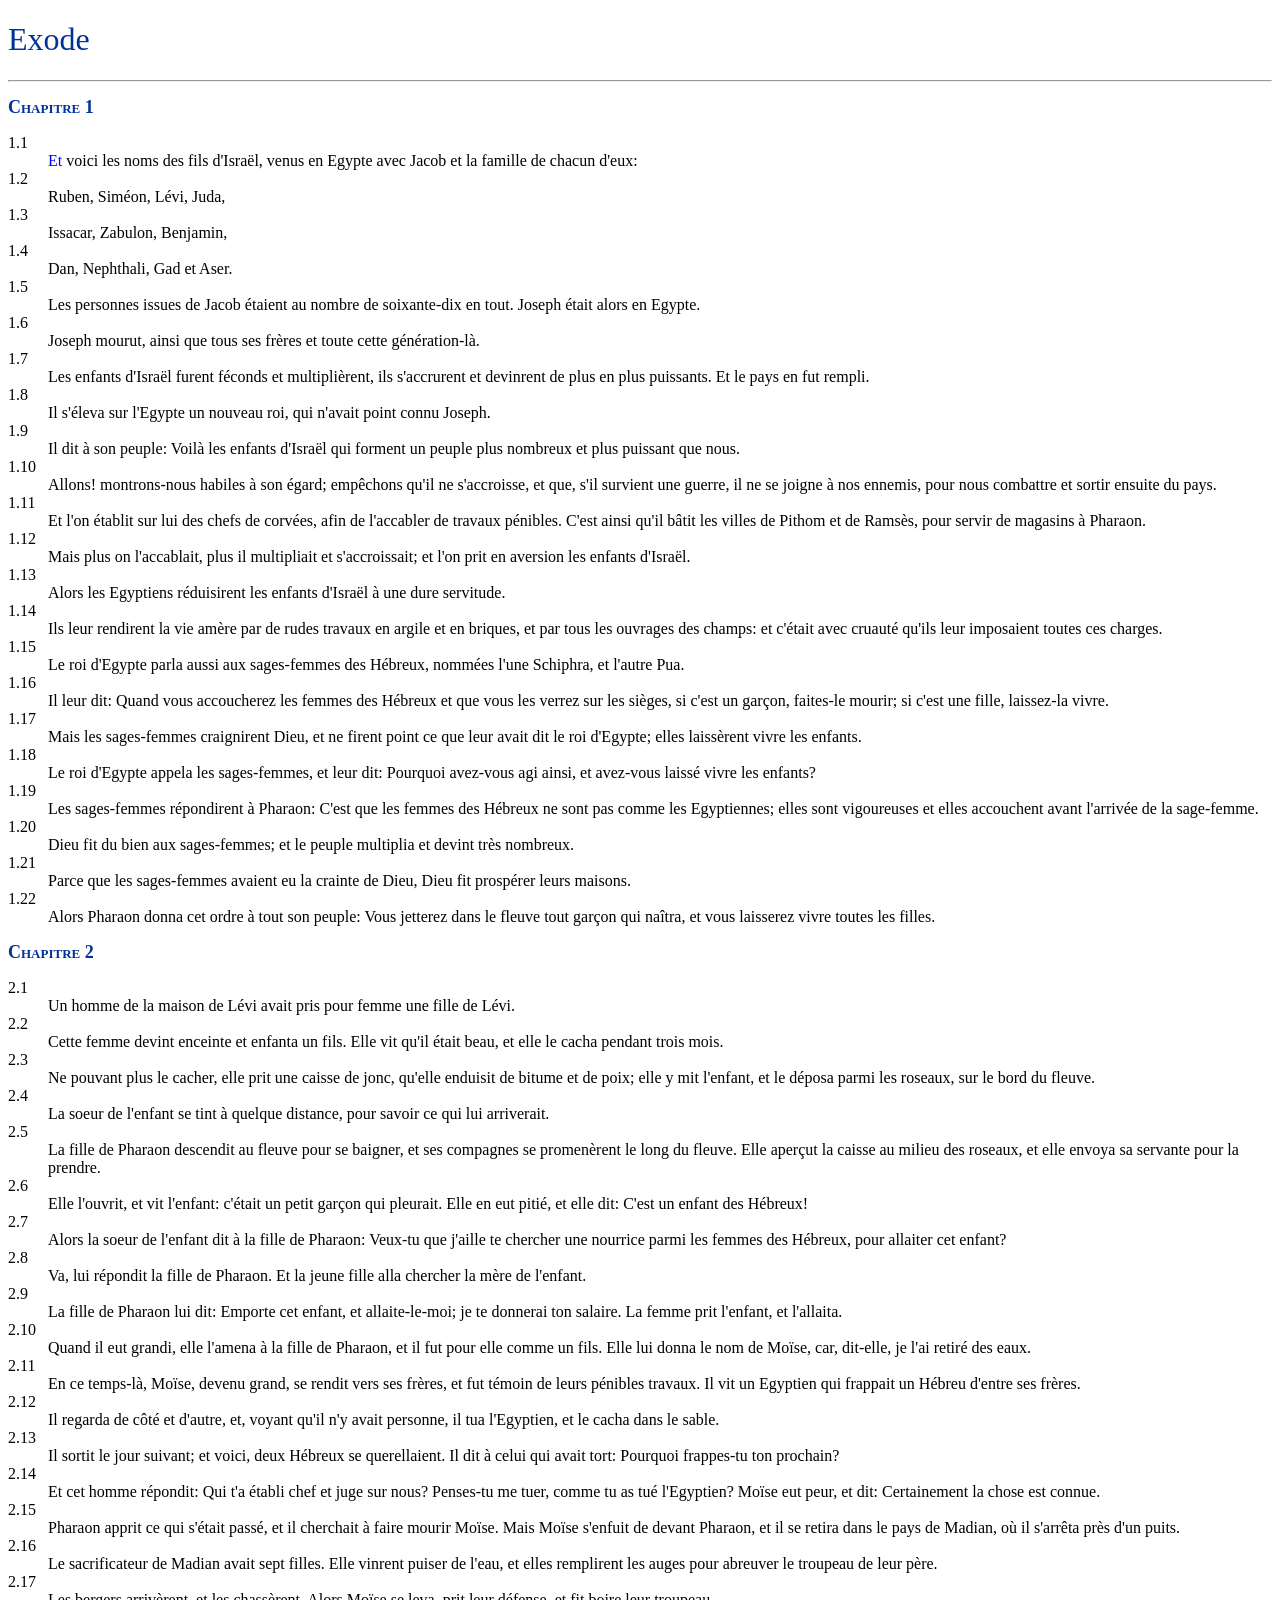
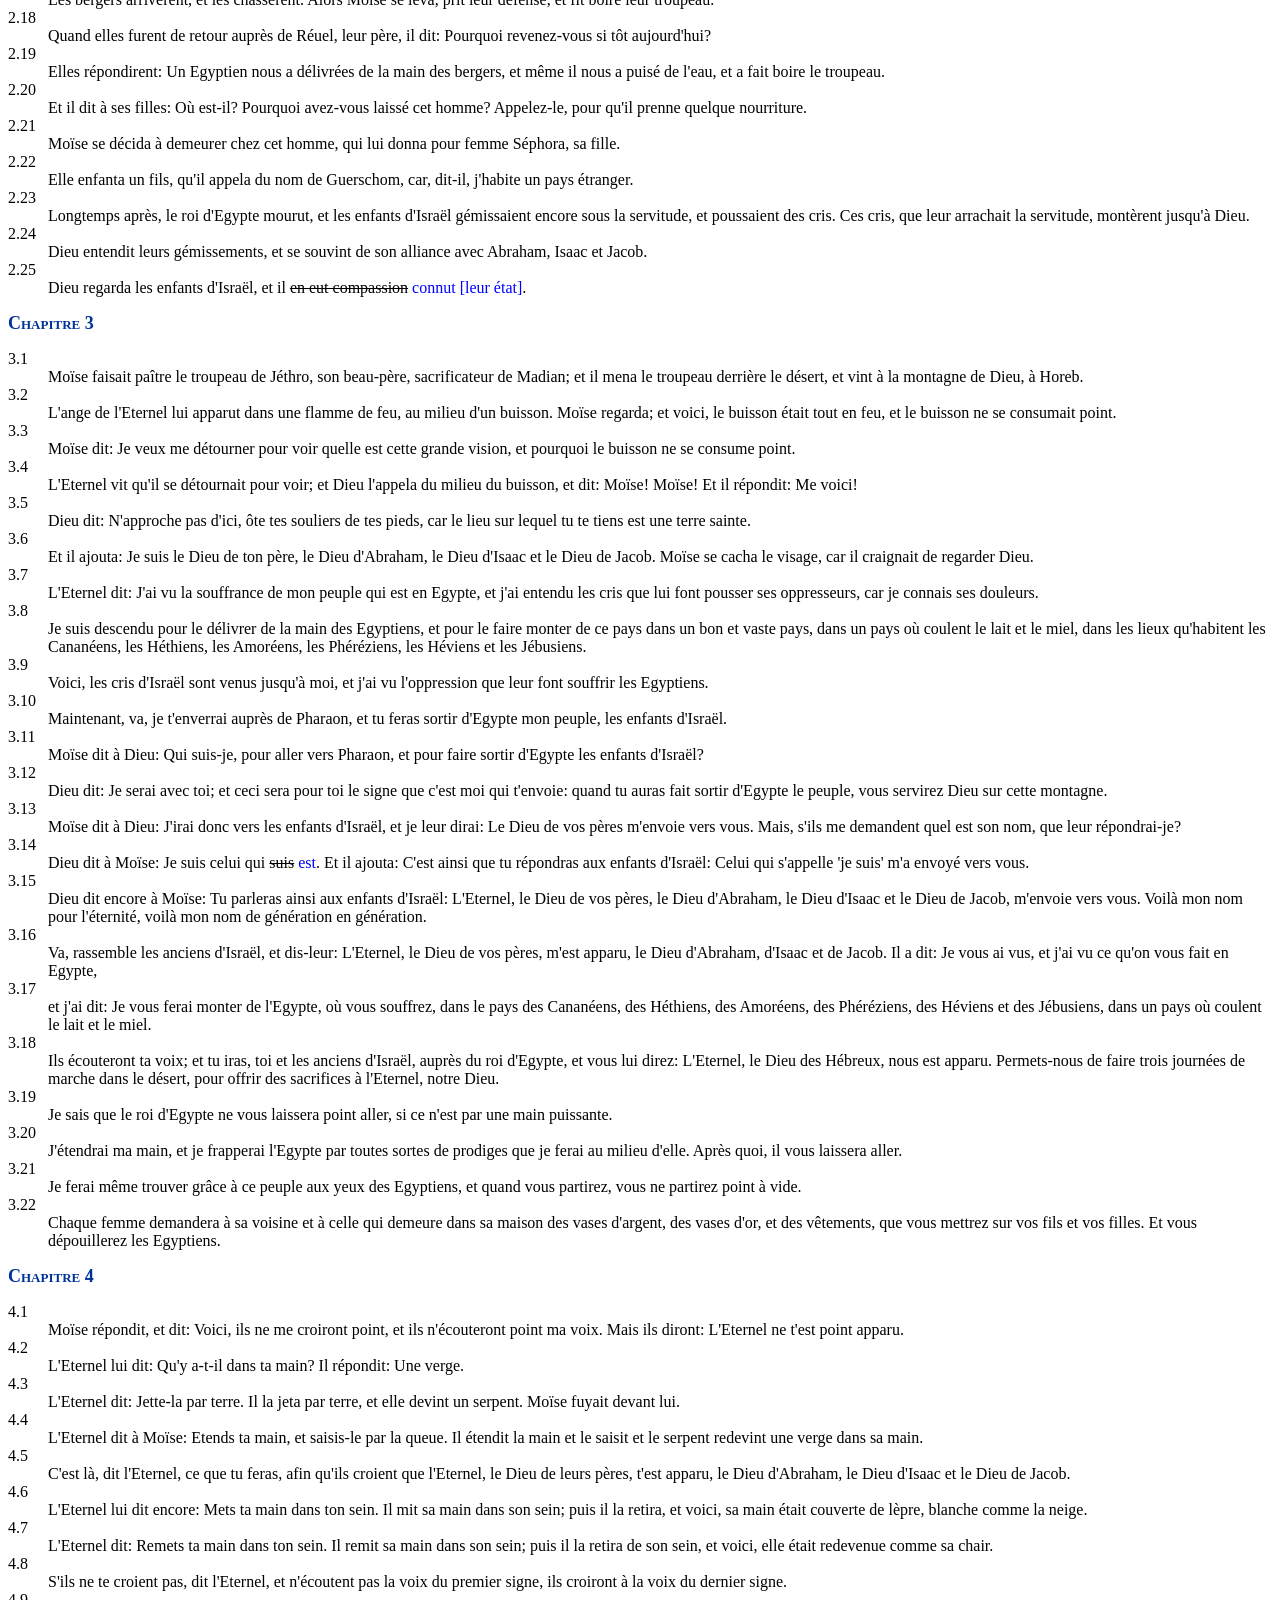
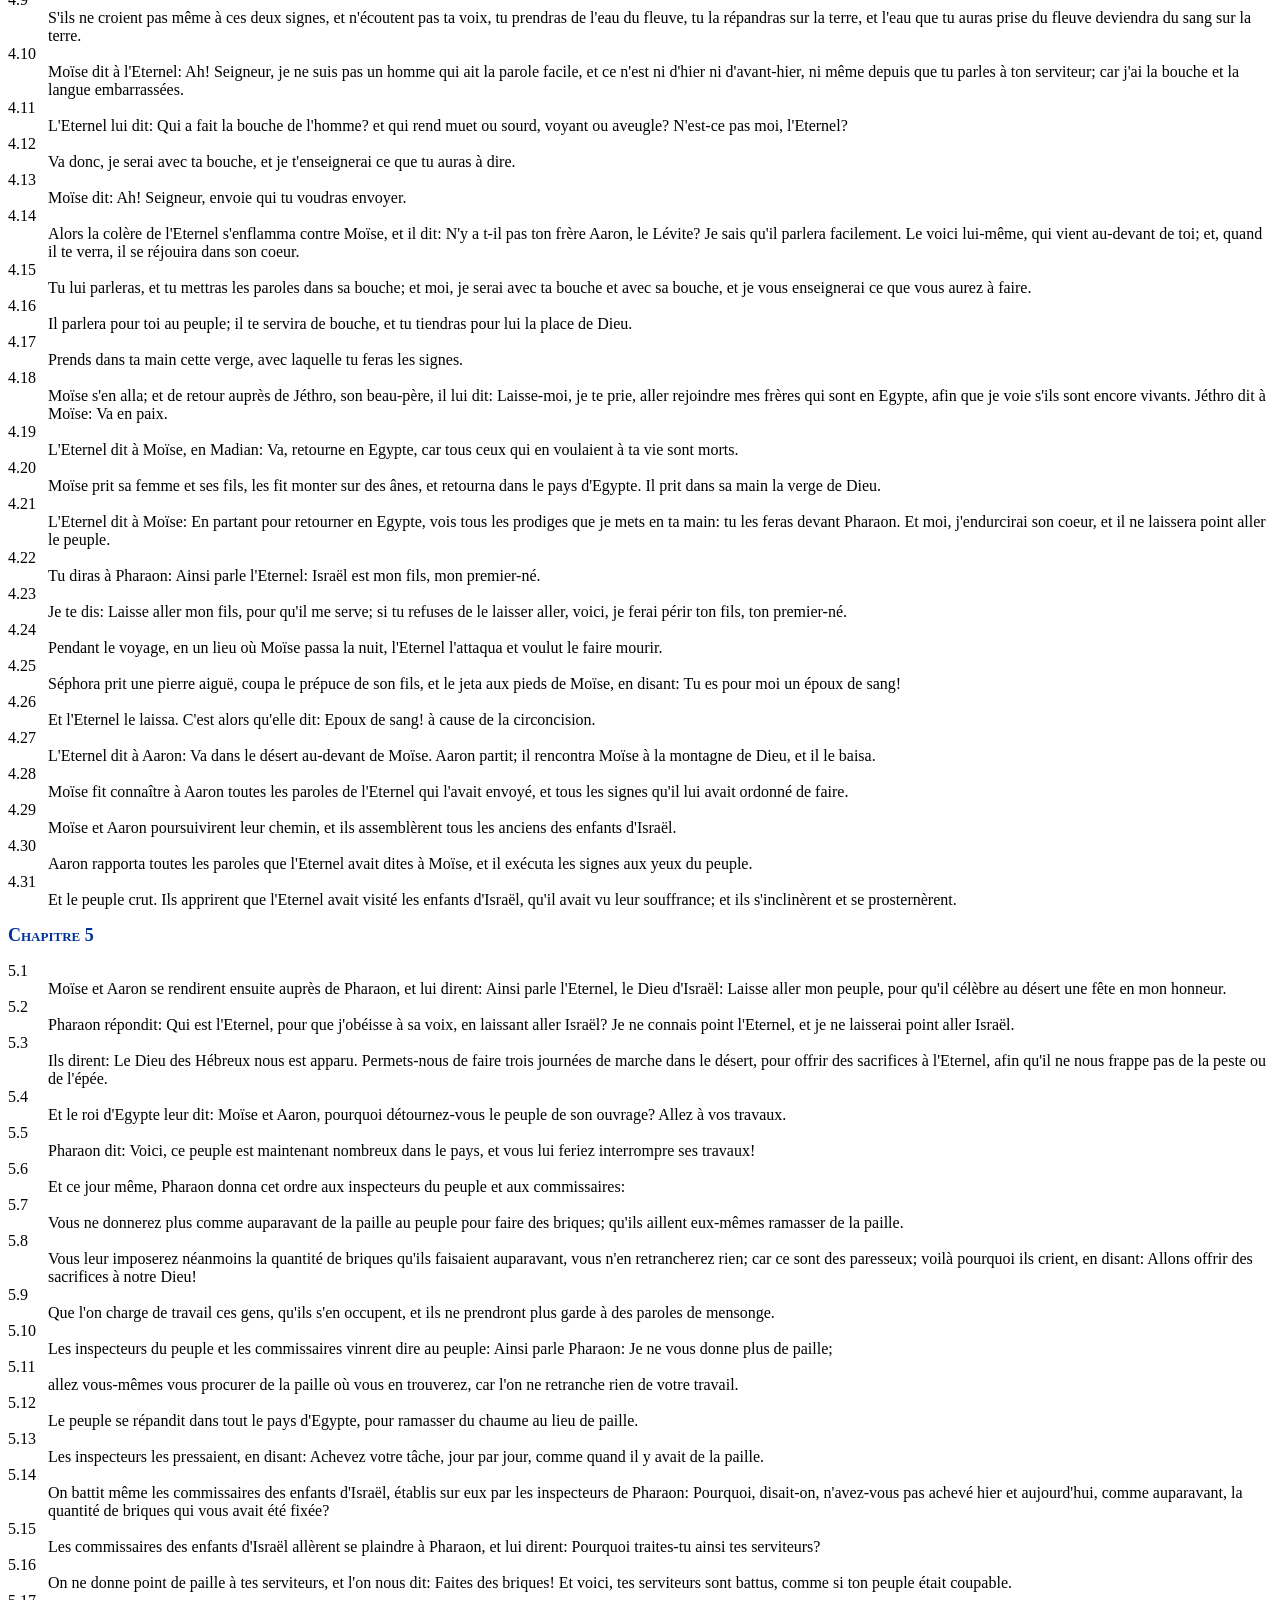
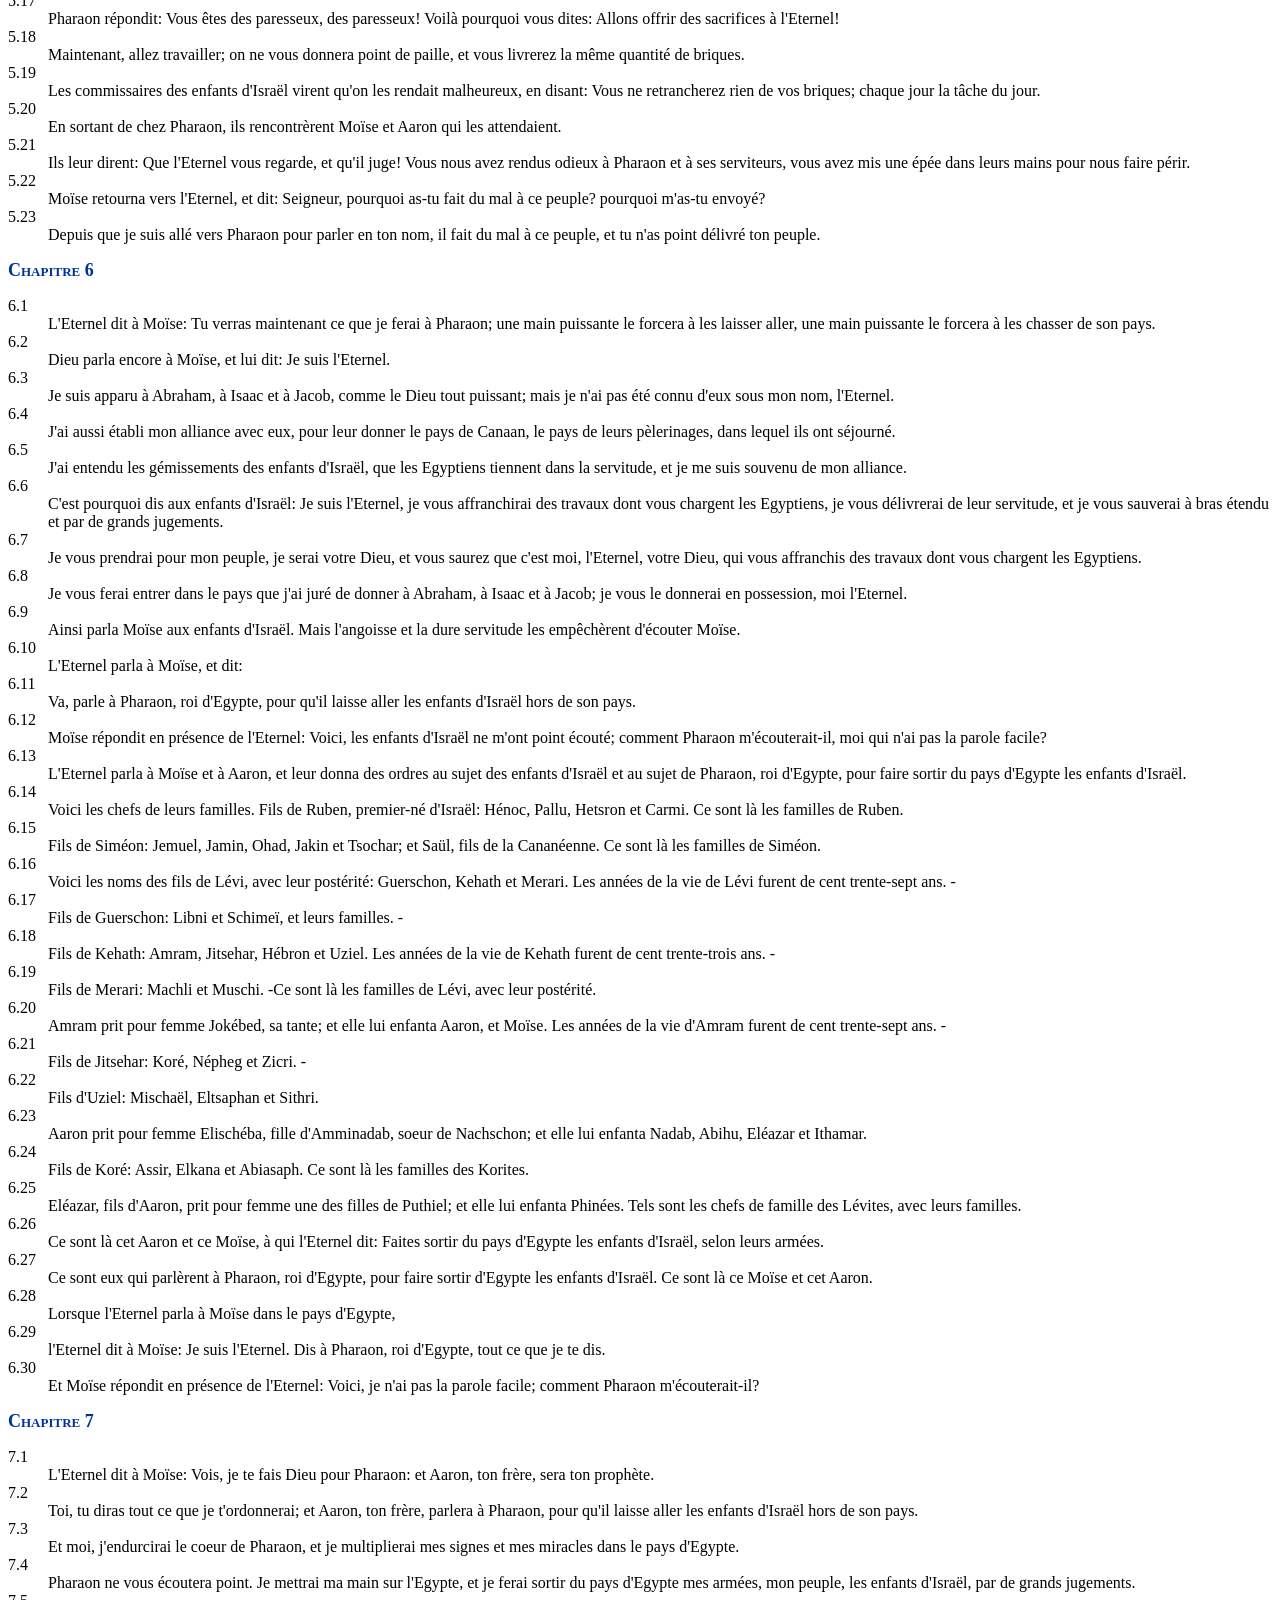
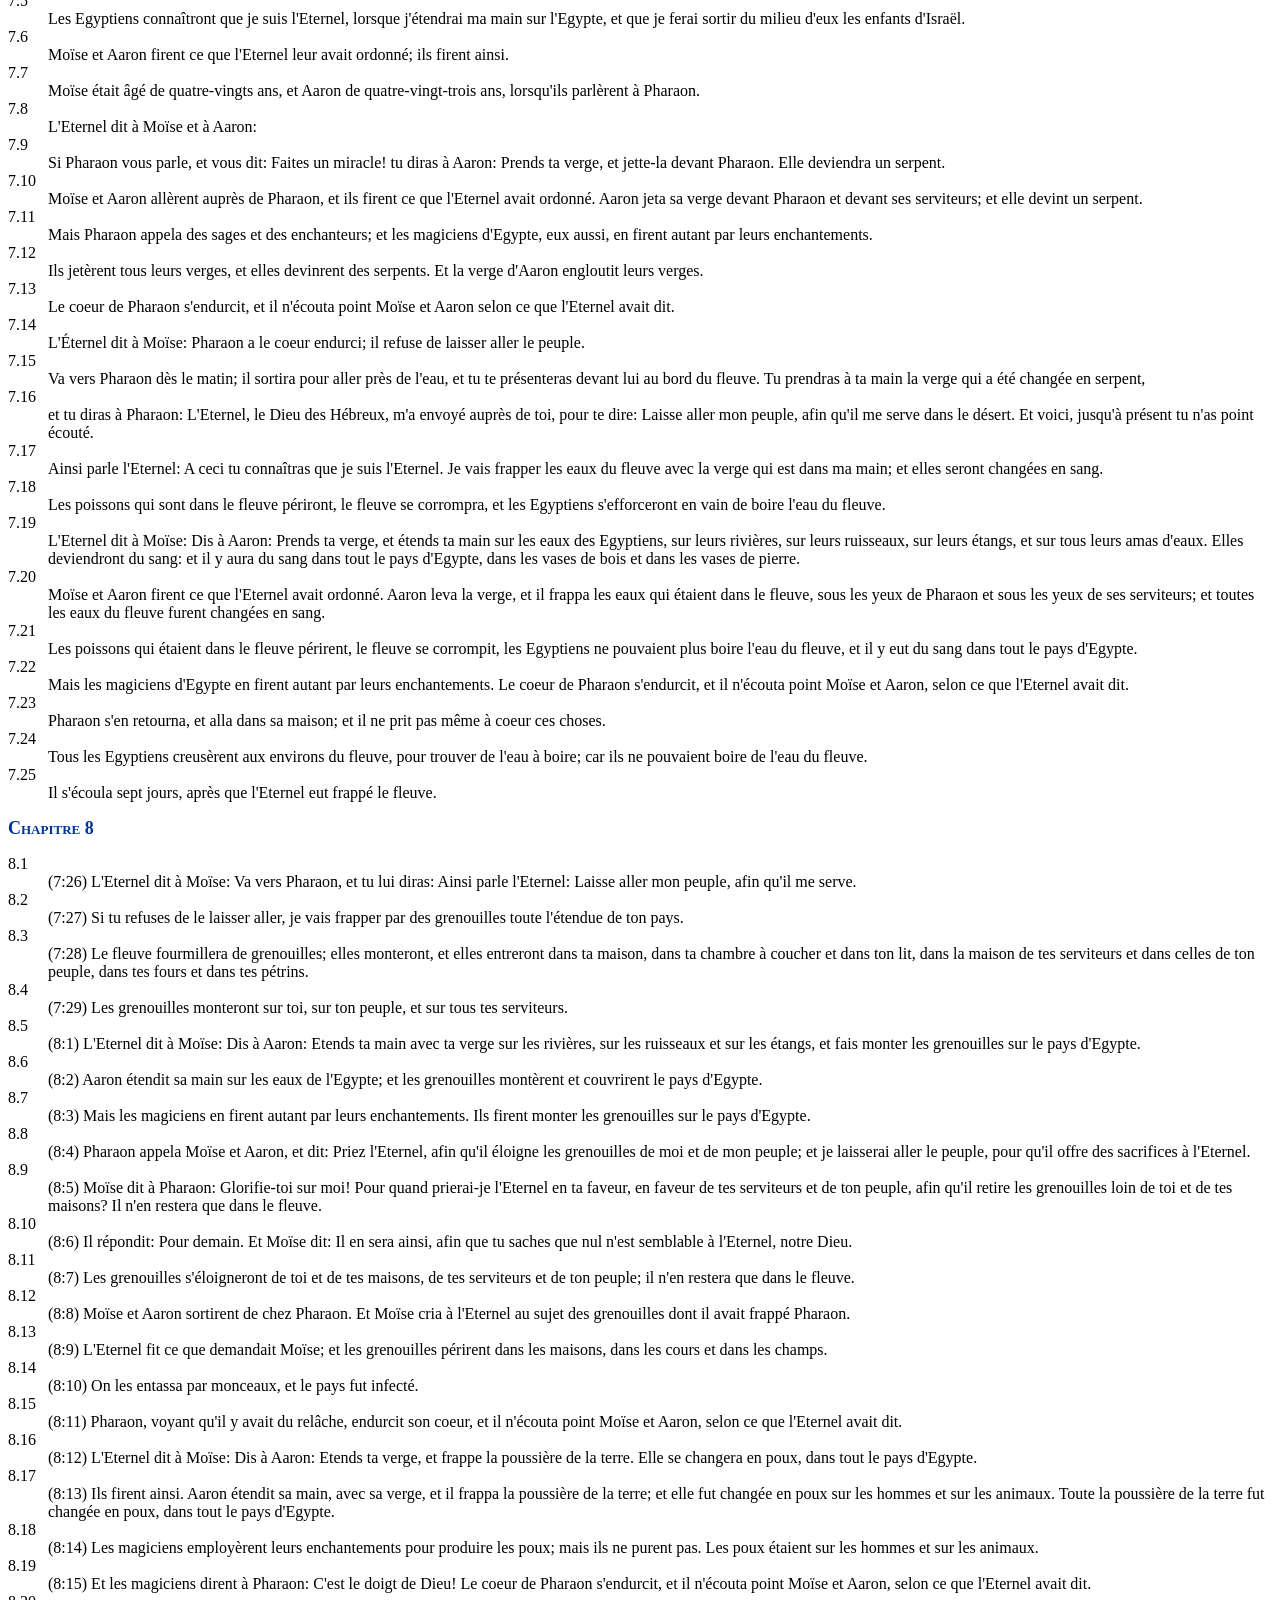
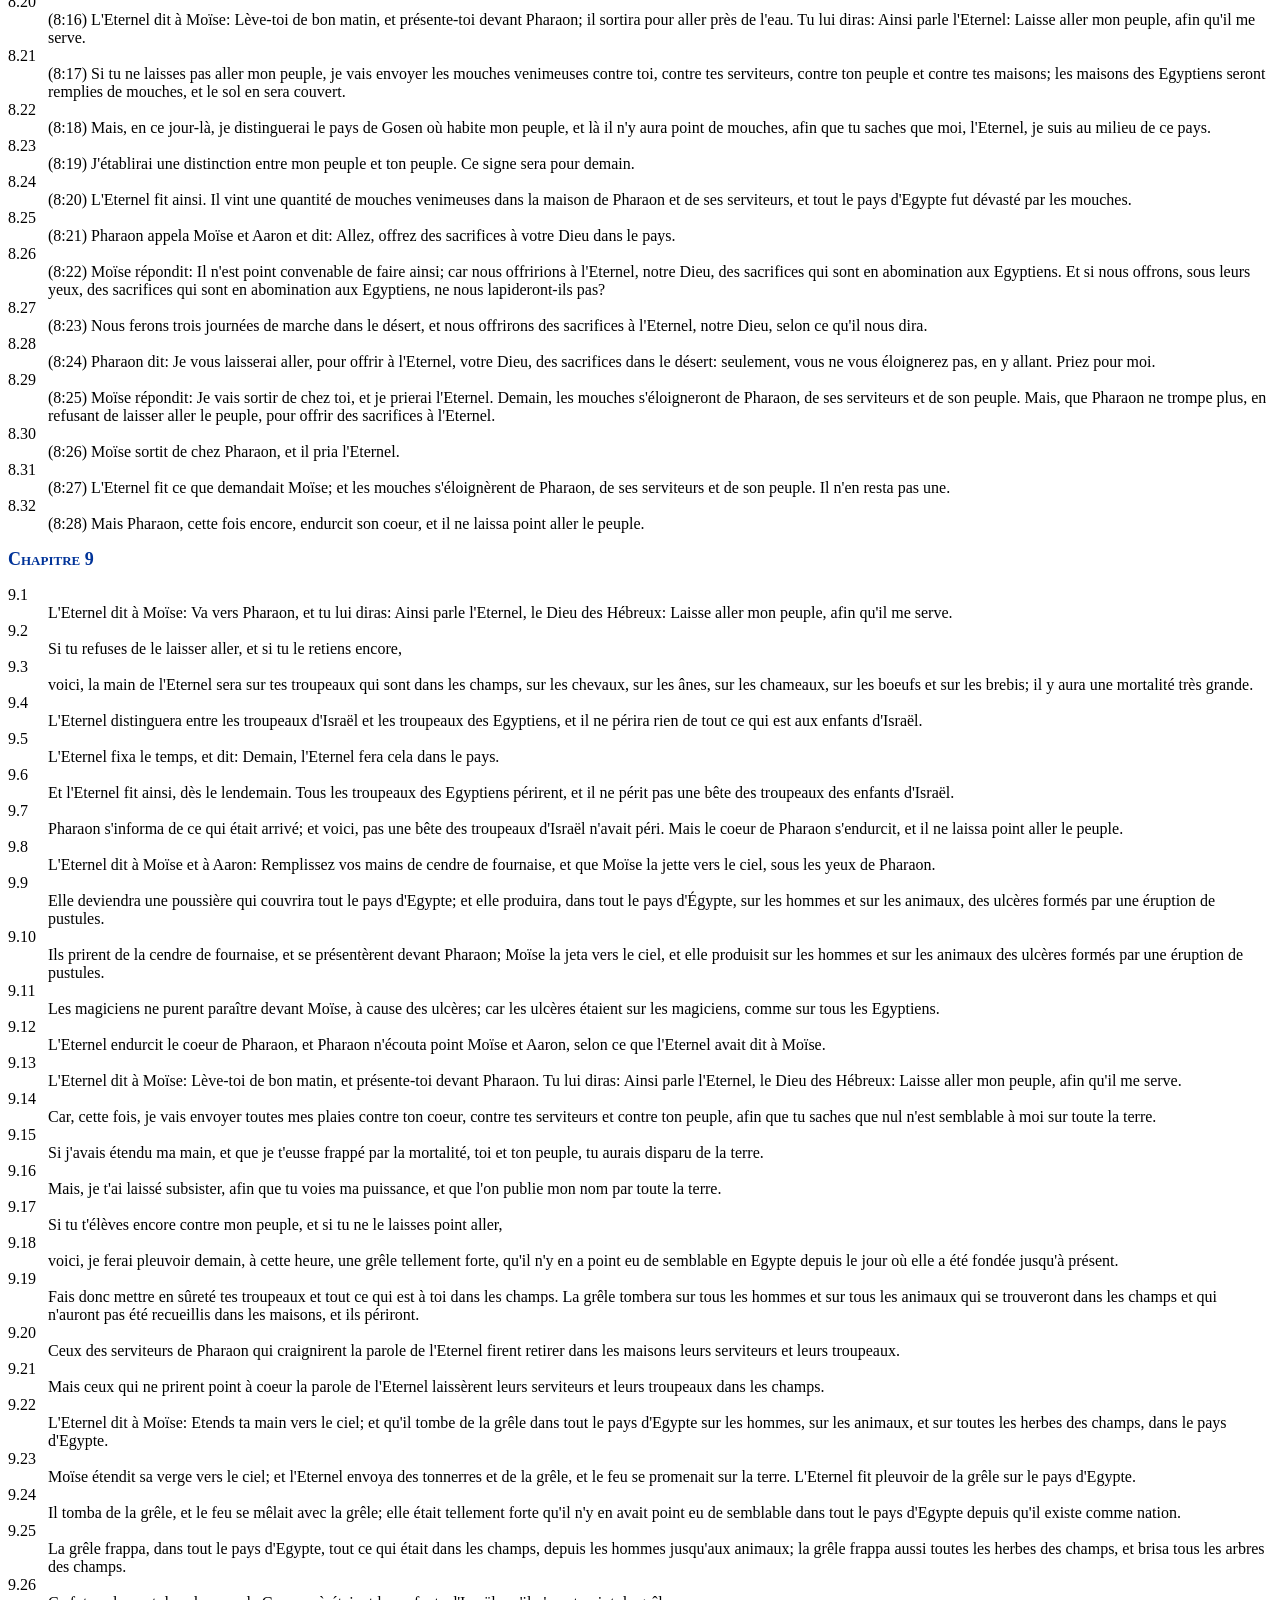
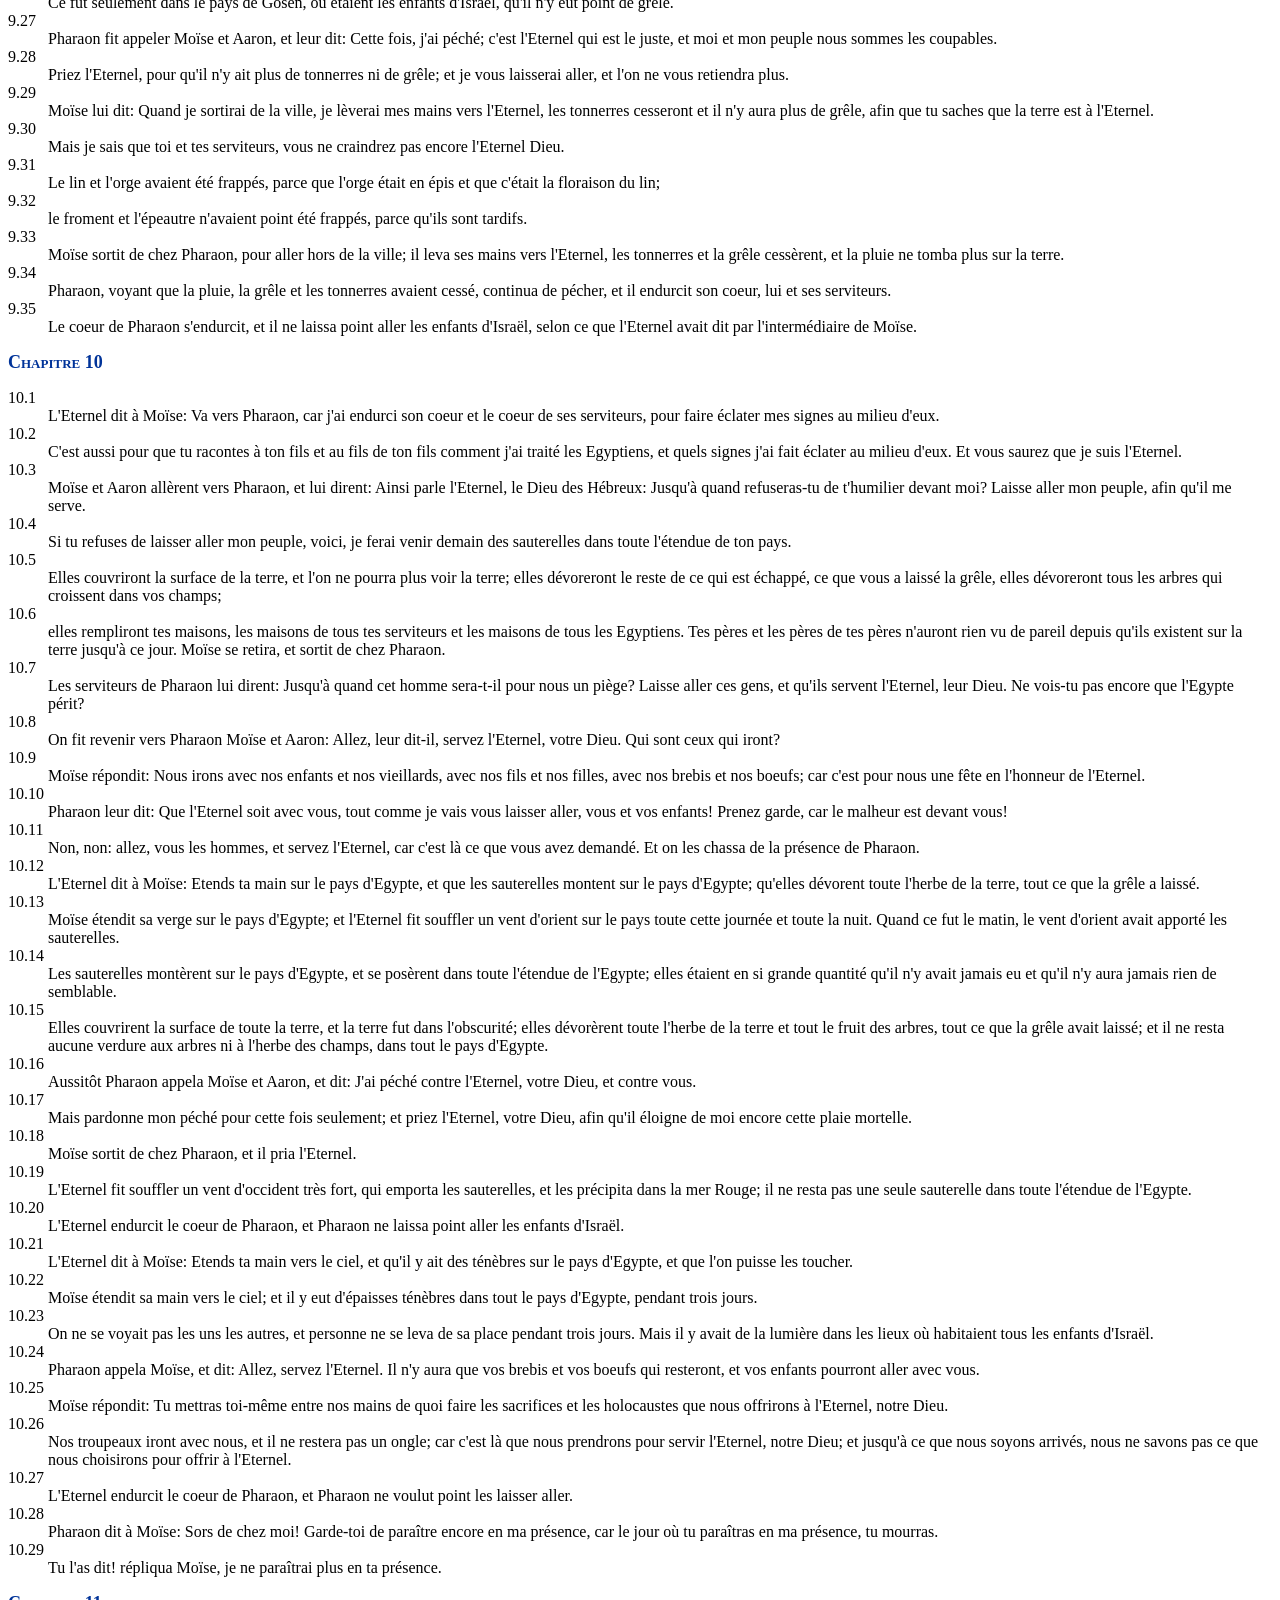
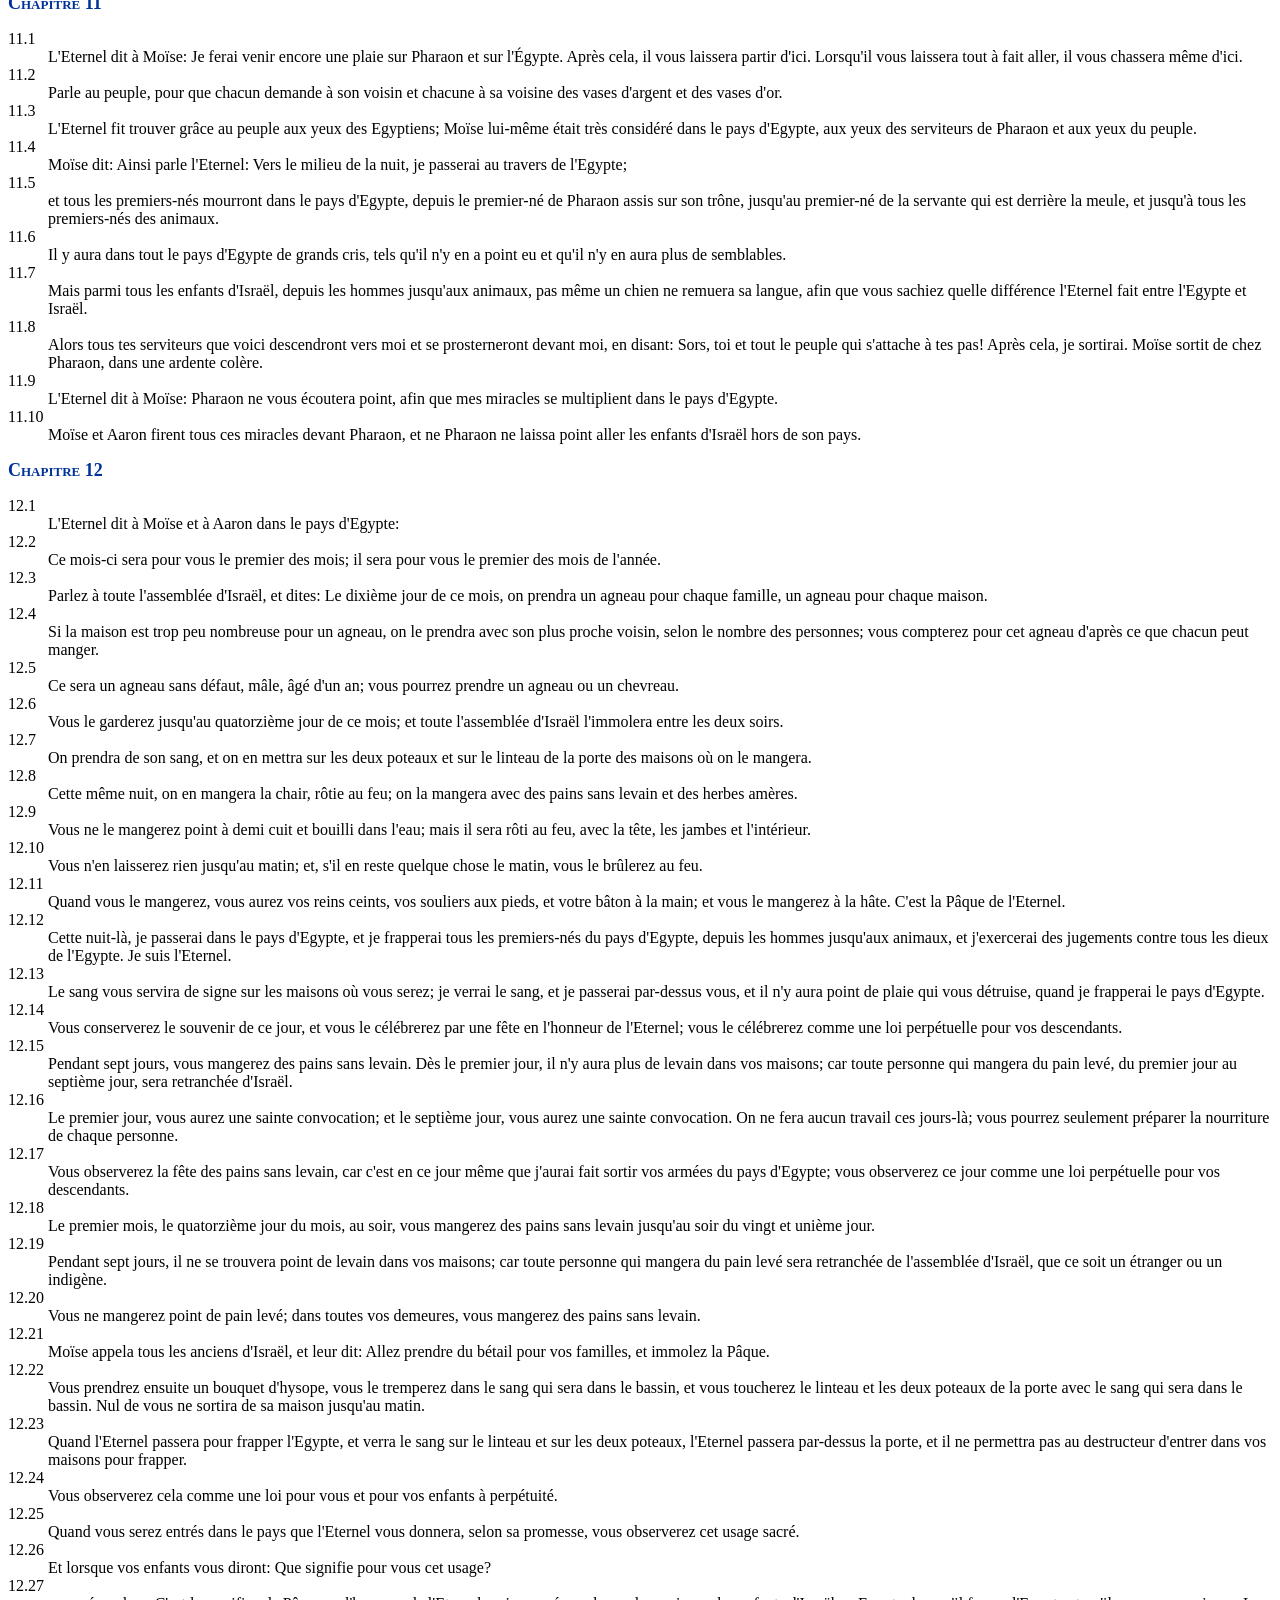
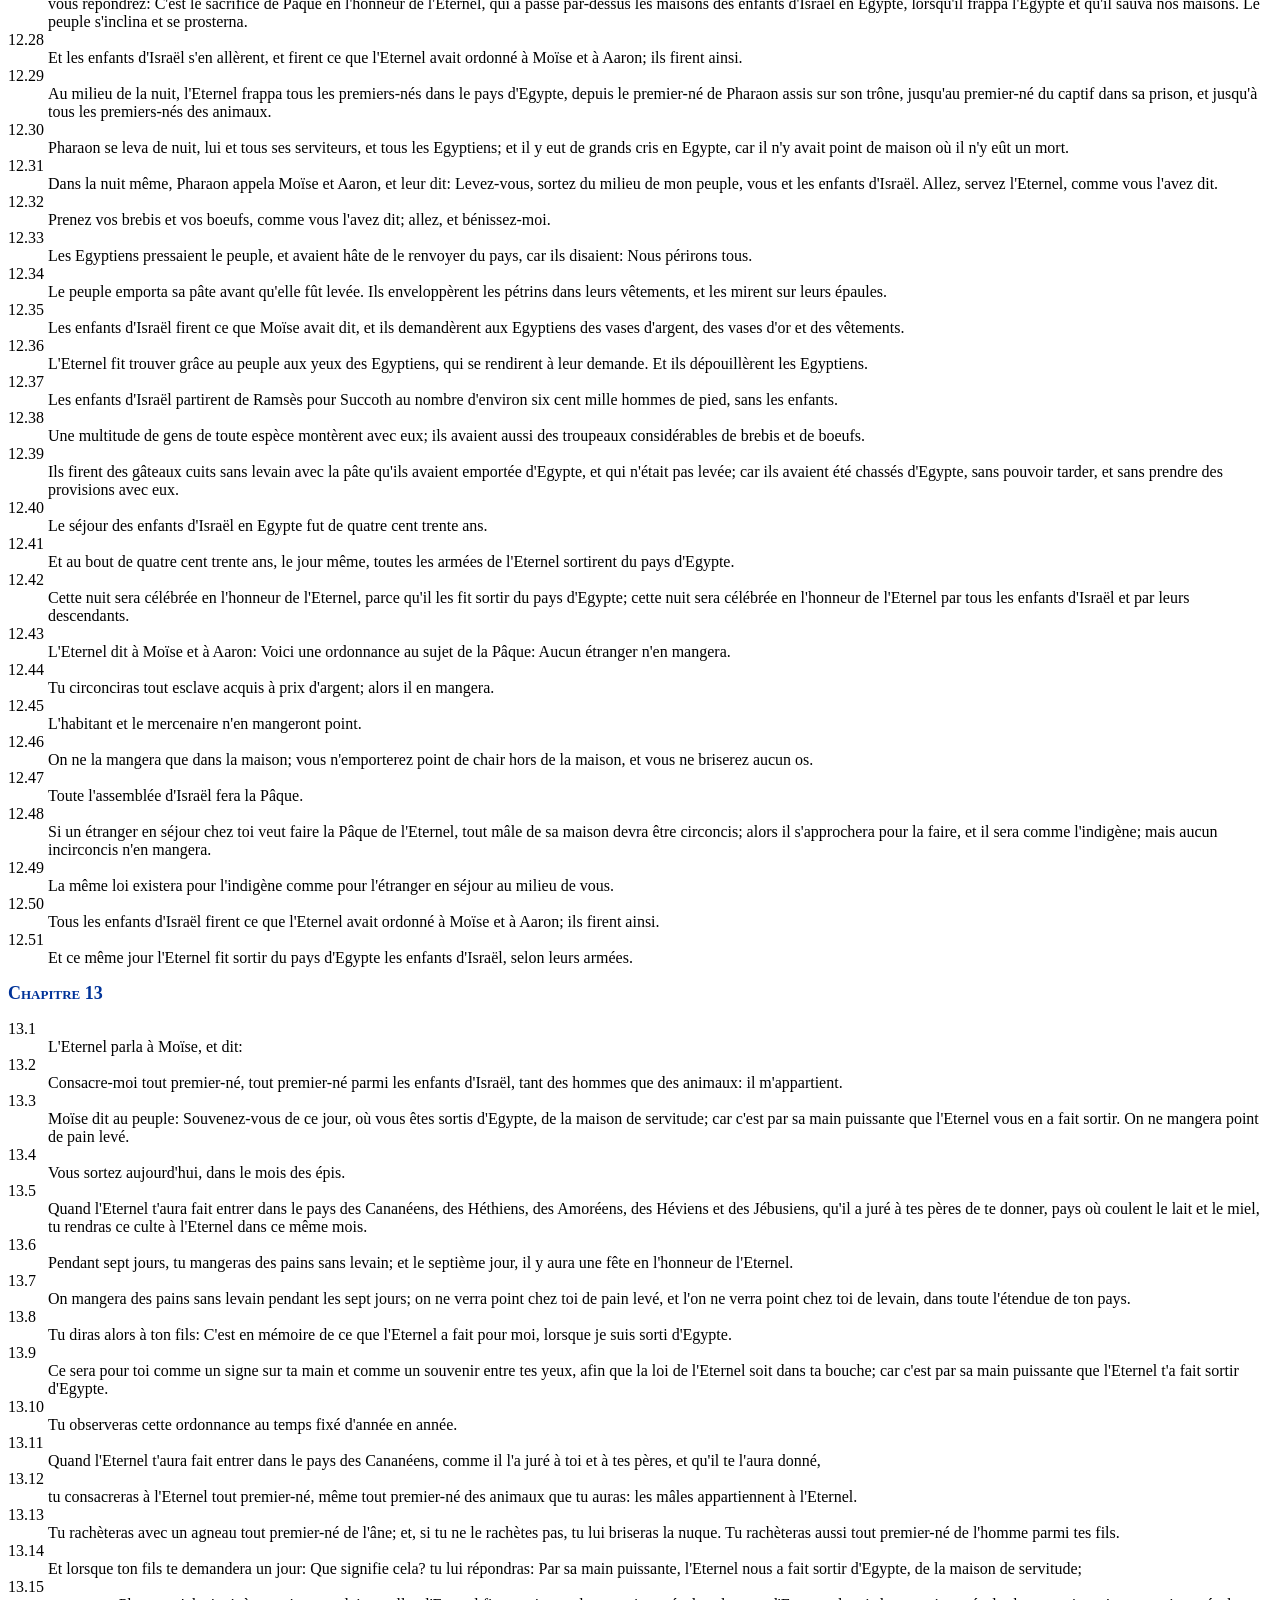
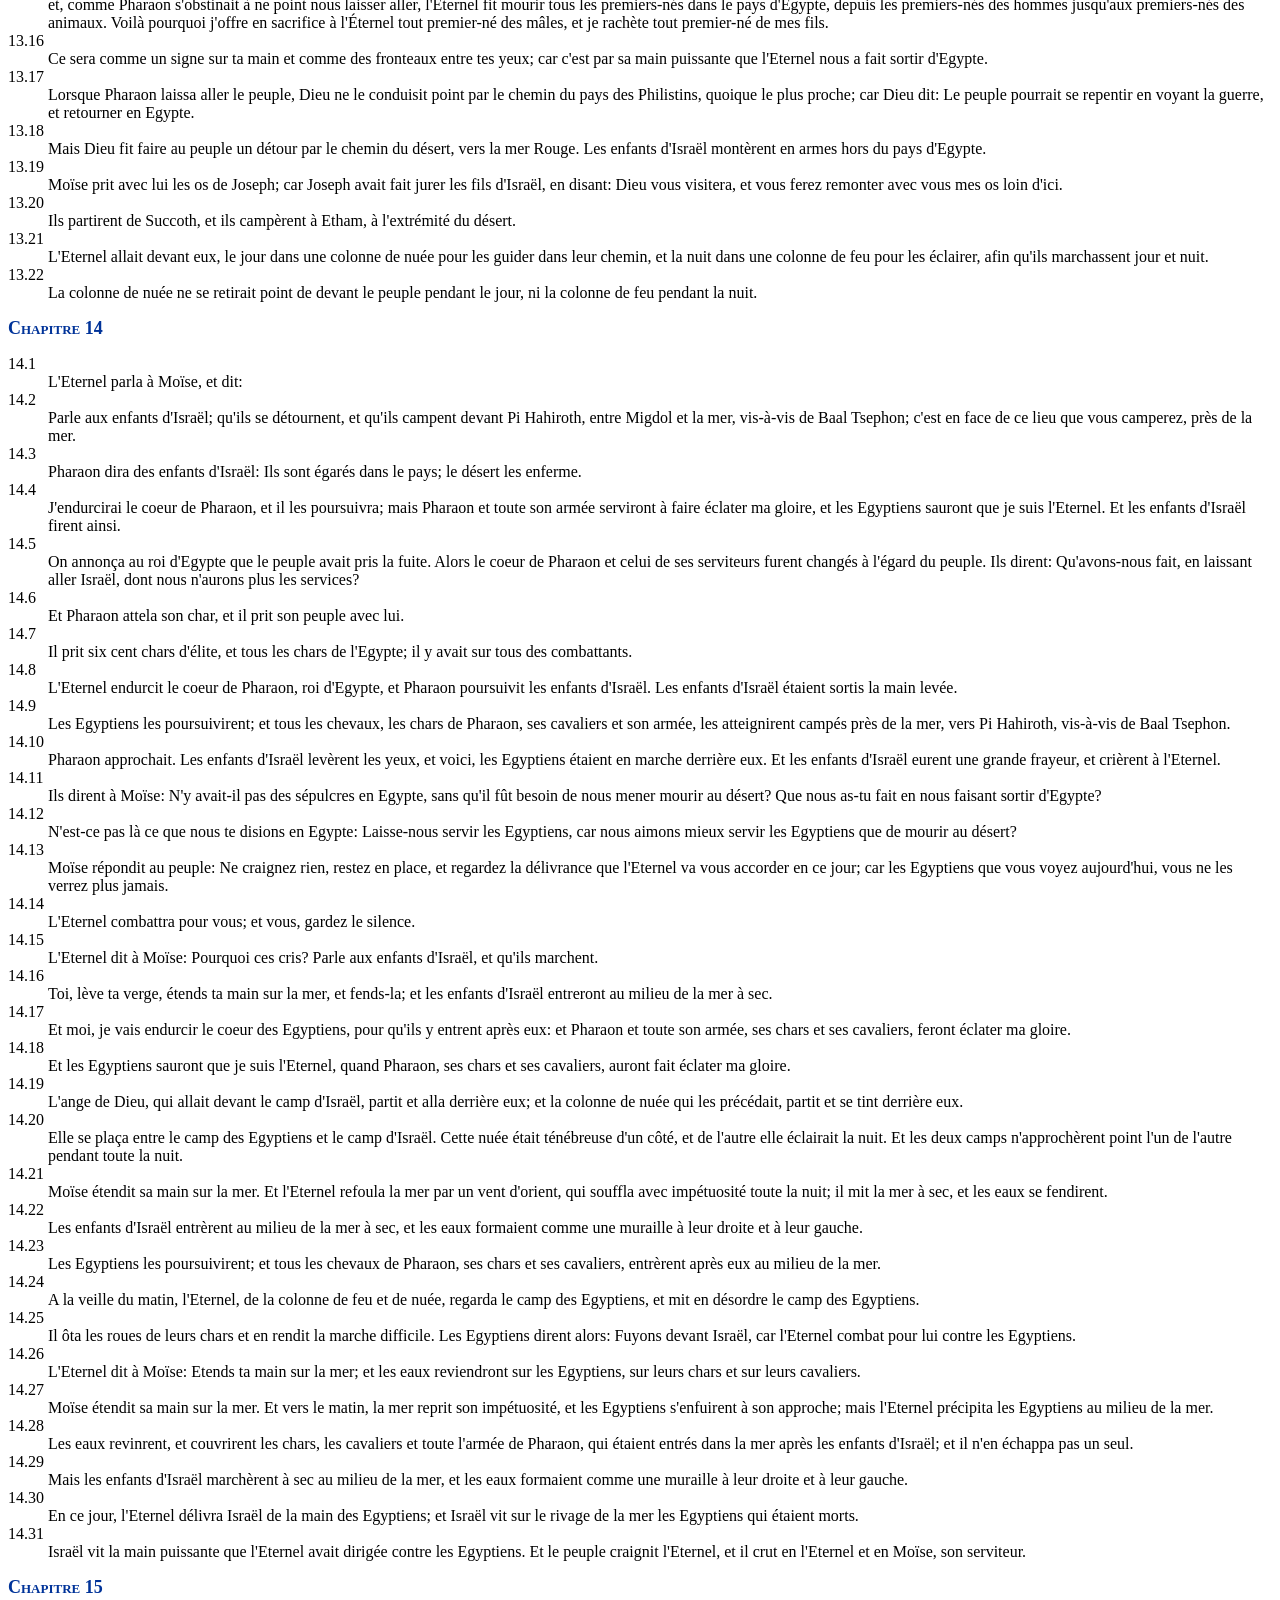
<file: livres/02.Exode.html>
<!DOCTYPE html>
<html>
<head>
<meta http-equiv="content-type" content="text/html; charset=UTF-8" />
<link rel="STYLESHEET" type="text/css" href="style.css">
<title>Exode</title>
</head>

<body>
<h1>Exode</h1>
<hr>

<h2><a id="1"></a>Chapitre 1</h2>
<dl>
<dt><a id="1.1"></a>1.1</dt>
<dd><span class="pjd_modif">Et </span>voici les noms des fils d'Israël, venus en Egypte avec
Jacob et la famille de chacun d'eux:</dd>
<dt><a id="1.2"></a>1.2</dt>
<dd>Ruben, Siméon, Lévi, Juda,</dd>
<dt><a id="1.3"></a>1.3</dt>
<dd>Issacar, Zabulon, Benjamin,</dd>
<dt><a id="1.4"></a>1.4</dt>
<dd>Dan, Nephthali, Gad et Aser.</dd>
<dt><a id="1.5"></a>1.5</dt>
<dd>Les personnes issues de Jacob étaient au nombre de
soixante-dix en tout. Joseph était alors en Egypte.</dd>
<dt><a id="1.6"></a>1.6</dt>
<dd>Joseph mourut, ainsi que tous ses frères et toute cette
génération-là.</dd>
<dt><a id="1.7"></a>1.7</dt>
<dd>Les enfants d'Israël furent féconds et multiplièrent, ils
s'accrurent et devinrent de plus en plus puissants. Et le pays en
fut rempli.</dd>
<dt><a id="1.8"></a>1.8</dt>
<dd>Il s'éleva sur l'Egypte un nouveau roi, qui n'avait point
connu Joseph.</dd>
<dt><a id="1.9"></a>1.9</dt>
<dd>Il dit à son peuple: Voilà les enfants d'Israël qui
forment un peuple plus nombreux et plus puissant que nous.</dd>
<dt><a id="1.10"></a>1.10</dt>
<dd>Allons! montrons-nous habiles à son égard; empêchons
qu'il ne s'accroisse, et que, s'il survient une guerre, il ne se
joigne à nos ennemis, pour nous combattre et sortir ensuite du
pays.</dd>
<dt><a id="1.11"></a>1.11</dt>
<dd>Et l'on établit sur lui des chefs de corvées, afin de
l'accabler de travaux pénibles. C'est ainsi qu'il bâtit les villes
de Pithom et de Ramsès, pour servir de magasins à Pharaon.</dd>
<dt><a id="1.12"></a>1.12</dt>
<dd>Mais plus on l'accablait, plus il multipliait et
s'accroissait; et l'on prit en aversion les enfants d'Israël.</dd>
<dt><a id="1.13"></a>1.13</dt>
<dd>Alors les Egyptiens réduisirent les enfants d'Israël à
une dure servitude.</dd>
<dt><a id="1.14"></a>1.14</dt>
<dd>Ils leur rendirent la vie amère par de rudes travaux en
argile et en briques, et par tous les ouvrages des champs: et
c'était avec cruauté qu'ils leur imposaient toutes ces
charges.</dd>
<dt><a id="1.15"></a>1.15</dt>
<dd>Le roi d'Egypte parla aussi aux sages-femmes des Hébreux,
nommées l'une Schiphra, et l'autre Pua.</dd>
<dt><a id="1.16"></a>1.16</dt>
<dd>Il leur dit: Quand vous accoucherez les femmes des
Hébreux et que vous les verrez sur les sièges, si c'est un garçon,
faites-le mourir; si c'est une fille, laissez-la vivre.</dd>
<dt><a id="1.17"></a>1.17</dt>
<dd>Mais les sages-femmes craignirent Dieu, et ne firent
point ce que leur avait dit le roi d'Egypte; elles laissèrent vivre
les enfants.</dd>
<dt><a id="1.18"></a>1.18</dt>
<dd>Le roi d'Egypte appela les sages-femmes, et leur dit:
Pourquoi avez-vous agi ainsi, et avez-vous laissé vivre les
enfants?</dd>
<dt><a id="1.19"></a>1.19</dt>
<dd>Les sages-femmes répondirent à Pharaon: C'est que les
femmes des Hébreux ne sont pas comme les Egyptiennes; elles sont
vigoureuses et elles accouchent avant l'arrivée de la
sage-femme.</dd>
<dt><a id="1.20"></a>1.20</dt>
<dd>Dieu fit du bien aux sages-femmes; et le peuple multiplia
et devint très nombreux.</dd>
<dt><a id="1.21"></a>1.21</dt>
<dd>Parce que les sages-femmes avaient eu la crainte de Dieu,
Dieu fit prospérer leurs maisons.</dd>
<dt><a id="1.22"></a>1.22</dt>
<dd>Alors Pharaon donna cet ordre à tout son peuple: Vous
jetterez dans le fleuve tout garçon qui naîtra, et vous laisserez
vivre toutes les filles.</dd>
</dl>
<h2><a id="2"></a>Chapitre 2</h2>
<dl>
<dt><a id="2.1"></a>2.1</dt>
<dd>Un homme de la maison de Lévi avait pris pour femme une
fille de Lévi.</dd>
<dt><a id="2.2"></a>2.2</dt>
<dd>Cette femme devint enceinte et enfanta un fils. Elle vit
qu'il était beau, et elle le cacha pendant trois mois.</dd>
<dt><a id="2.3"></a>2.3</dt>
<dd>Ne pouvant plus le cacher, elle prit une caisse de jonc,
qu'elle enduisit de bitume et de poix; elle y mit l'enfant, et le
déposa parmi les roseaux, sur le bord du fleuve.</dd>
<dt><a id="2.4"></a>2.4</dt>
<dd>La soeur de l'enfant se tint à quelque distance, pour
savoir ce qui lui arriverait.</dd>
<dt><a id="2.5"></a>2.5</dt>
<dd>La fille de Pharaon descendit au fleuve pour se baigner,
et ses compagnes se promenèrent le long du fleuve. Elle aperçut la
caisse au milieu des roseaux, et elle envoya sa servante pour la
prendre.</dd>
<dt><a id="2.6"></a>2.6</dt>
<dd>Elle l'ouvrit, et vit l'enfant: c'était un petit garçon
qui pleurait. Elle en eut pitié, et elle dit: C'est un enfant des
Hébreux!</dd>
<dt><a id="2.7"></a>2.7</dt>
<dd>Alors la soeur de l'enfant dit à la fille de Pharaon:
Veux-tu que j'aille te chercher une nourrice parmi les femmes des
Hébreux, pour allaiter cet enfant?</dd>
<dt><a id="2.8"></a>2.8</dt>
<dd>Va, lui répondit la fille de Pharaon. Et la jeune fille
alla chercher la mère de l'enfant.</dd>
<dt><a id="2.9"></a>2.9</dt>
<dd>La fille de Pharaon lui dit: Emporte cet enfant, et
allaite-le-moi; je te donnerai ton salaire. La femme prit l'enfant,
et l'allaita.</dd>
<dt><a id="2.10"></a>2.10</dt>
<dd>Quand il eut grandi, elle l'amena à la fille de Pharaon,
et il fut pour elle comme un fils. Elle lui donna le nom de Moïse,
car, dit-elle, je l'ai retiré des eaux.</dd>
<dt><a id="2.11"></a>2.11</dt>
<dd>En ce temps-là, Moïse, devenu grand, se rendit vers ses
frères, et fut témoin de leurs pénibles travaux. Il vit un Egyptien
qui frappait un Hébreu d'entre ses frères.</dd>
<dt><a id="2.12"></a>2.12</dt>
<dd>Il regarda de côté et d'autre, et, voyant qu'il n'y avait
personne, il tua l'Egyptien, et le cacha dans le sable.</dd>
<dt><a id="2.13"></a>2.13</dt>
<dd>Il sortit le jour suivant; et voici, deux Hébreux se
querellaient. Il dit à celui qui avait tort: Pourquoi frappes-tu
ton prochain?</dd>
<dt><a id="2.14"></a>2.14</dt>
<dd>Et cet homme répondit: Qui t'a établi chef et juge sur
nous? Penses-tu me tuer, comme tu as tué l'Egyptien? Moïse eut
peur, et dit: Certainement la chose est connue.</dd>
<dt><a id="2.15"></a>2.15</dt>
<dd>Pharaon apprit ce qui s'était passé, et il cherchait à
faire mourir Moïse. Mais Moïse s'enfuit de devant Pharaon, et il se
retira dans le pays de Madian, où il s'arrêta près d'un puits.</dd>
<dt><a id="2.16"></a>2.16</dt>
<dd>Le sacrificateur de Madian avait sept filles. Elle
vinrent puiser de l'eau, et elles remplirent les auges pour
abreuver le troupeau de leur père.</dd>
<dt><a id="2.17"></a>2.17</dt>
<dd>Les bergers arrivèrent, et les chassèrent. Alors Moïse se
leva, prit leur défense, et fit boire leur troupeau.</dd>
<dt><a id="2.18"></a>2.18</dt>
<dd>Quand elles furent de retour auprès de Réuel, leur père,
il dit: Pourquoi revenez-vous si tôt aujourd'hui?</dd>
<dt><a id="2.19"></a>2.19</dt>
<dd>Elles répondirent: Un Egyptien nous a délivrées de la
main des bergers, et même il nous a puisé de l'eau, et a fait boire
le troupeau.</dd>
<dt><a id="2.20"></a>2.20</dt>
<dd>Et il dit à ses filles: Où est-il? Pourquoi avez-vous
laissé cet homme? Appelez-le, pour qu'il prenne quelque
nourriture.</dd>
<dt><a id="2.21"></a>2.21</dt>
<dd>Moïse se décida à demeurer chez cet homme, qui lui donna
pour femme Séphora, sa fille.</dd>
<dt><a id="2.22"></a>2.22</dt>
<dd>Elle enfanta un fils, qu'il appela du nom de Guerschom,
car, dit-il, j'habite un pays étranger.</dd>
<dt><a id="2.23"></a>2.23</dt>
<dd>Longtemps après, le roi d'Egypte mourut, et les enfants
d'Israël gémissaient encore sous la servitude, et poussaient des
cris. Ces cris, que leur arrachait la servitude, montèrent jusqu'à
Dieu.</dd>
<dt><a id="2.24"></a>2.24</dt>
<dd>Dieu entendit leurs gémissements, et se souvint de son
alliance avec Abraham, Isaac et Jacob.</dd>
<dt><a id="2.25"></a>2.25</dt>
<dd>Dieu regarda les enfants d'Israël, et il <span class="pjd_barre">en eut compassion</span><span class="pjd_modif"> connut [leur état]</span>.</dd>
</dl>
<h2><a id="3"></a>Chapitre 3</h2>
<dl>
<dt><a id="3.1"></a>3.1</dt>
<dd>Moïse faisait paître le troupeau de Jéthro, son
beau-père, sacrificateur de Madian; et il mena le troupeau derrière
le désert, et vint à la montagne de Dieu, à Horeb.</dd>
<dt><a id="3.2"></a>3.2</dt>
<dd>L'ange de l'Eternel lui apparut dans une flamme de feu,
au milieu d'un buisson. Moïse regarda; et voici, le buisson était
tout en feu, et le buisson ne se consumait point.</dd>
<dt><a id="3.3"></a>3.3</dt>
<dd>Moïse dit: Je veux me détourner pour voir quelle est
cette grande vision, et pourquoi le buisson ne se consume
point.</dd>
<dt><a id="3.4"></a>3.4</dt>
<dd>L'Eternel vit qu'il se détournait pour voir; et Dieu
l'appela du milieu du buisson, et dit: Moïse! Moïse! Et il
répondit: Me voici!</dd>
<dt><a id="3.5"></a>3.5</dt>
<dd>Dieu dit: N'approche pas d'ici, ôte tes souliers de tes
pieds, car le lieu sur lequel tu te tiens est une terre
sainte.</dd>
<dt><a id="3.6"></a>3.6</dt>
<dd>Et il ajouta: Je suis le Dieu de ton père, le Dieu
d'Abraham, le Dieu d'Isaac et le Dieu de Jacob. Moïse se cacha le
visage, car il craignait de regarder Dieu.</dd>
<dt><a id="3.7"></a>3.7</dt>
<dd>L'Eternel dit: J'ai vu la souffrance de mon peuple qui
est en Egypte, et j'ai entendu les cris que lui font pousser ses
oppresseurs, car je connais ses douleurs.</dd>
<dt><a id="3.8"></a>3.8</dt>
<dd>Je suis descendu pour le délivrer de la main des
Egyptiens, et pour le faire monter de ce pays dans un bon et vaste
pays, dans un pays où coulent le lait et le miel, dans les lieux
qu'habitent les Cananéens, les Héthiens, les Amoréens, les
Phéréziens, les Héviens et les Jébusiens.</dd>
<dt><a id="3.9"></a>3.9</dt>
<dd>Voici, les cris d'Israël sont venus jusqu'à moi, et j'ai
vu l'oppression que leur font souffrir les Egyptiens.</dd>
<dt><a id="3.10"></a>3.10</dt>
<dd>Maintenant, va, je t'enverrai auprès de Pharaon, et tu
feras sortir d'Egypte mon peuple, les enfants d'Israël.</dd>
<dt><a id="3.11"></a>3.11</dt>
<dd>Moïse dit à Dieu: Qui suis-je, pour aller vers Pharaon,
et pour faire sortir d'Egypte les enfants d'Israël?</dd>
<dt><a id="3.12"></a>3.12</dt>
<dd>Dieu dit: Je serai avec toi; et ceci sera pour toi le
signe que c'est moi qui t'envoie: quand tu auras fait sortir
d'Egypte le peuple, vous servirez Dieu sur cette montagne.</dd>
<dt><a id="3.13"></a>3.13</dt>
<dd>Moïse dit à Dieu: J'irai donc vers les enfants d'Israël,
et je leur dirai: Le Dieu de vos pères m'envoie vers vous. Mais,
s'ils me demandent quel est son nom, que leur répondrai-je?</dd>
<dt><a id="3.14"></a>3.14</dt>
<dd>Dieu dit à Moïse: Je suis celui qui <span class="pjd_barre">suis</span><span class="pjd_modif"> est</span>. Et il ajouta:
C'est ainsi que tu répondras aux enfants d'Israël: Celui qui
s'appelle 'je suis' m'a envoyé vers vous.</dd>
<dt><a id="3.15"></a>3.15</dt>
<dd>Dieu dit encore à Moïse: Tu parleras ainsi aux enfants
d'Israël: L'Eternel, le Dieu de vos pères, le Dieu d'Abraham, le
Dieu d'Isaac et le Dieu de Jacob, m'envoie vers vous. Voilà mon nom
pour l'éternité, voilà mon nom de génération en génération.</dd>
<dt><a id="3.16"></a>3.16</dt>
<dd>Va, rassemble les anciens d'Israël, et dis-leur:
L'Eternel, le Dieu de vos pères, m'est apparu, le Dieu d'Abraham,
d'Isaac et de Jacob. Il a dit: Je vous ai vus, et j'ai vu ce qu'on
vous fait en Egypte,</dd>
<dt><a id="3.17"></a>3.17</dt>
<dd>et j'ai dit: Je vous ferai monter de l'Egypte, où vous
souffrez, dans le pays des Cananéens, des Héthiens, des Amoréens,
des Phéréziens, des Héviens et des Jébusiens, dans un pays où
coulent le lait et le miel.</dd>
<dt><a id="3.18"></a>3.18</dt>
<dd>Ils écouteront ta voix; et tu iras, toi et les anciens
d'Israël, auprès du roi d'Egypte, et vous lui direz: L'Eternel, le
Dieu des Hébreux, nous est apparu. Permets-nous de faire trois
journées de marche dans le désert, pour offrir des sacrifices à
l'Eternel, notre Dieu.</dd>
<dt><a id="3.19"></a>3.19</dt>
<dd>Je sais que le roi d'Egypte ne vous laissera point aller,
si ce n'est par une main puissante.</dd>
<dt><a id="3.20"></a>3.20</dt>
<dd>J'étendrai ma main, et je frapperai l'Egypte par toutes
sortes de prodiges que je ferai au milieu d'elle. Après quoi, il
vous laissera aller.</dd>
<dt><a id="3.21"></a>3.21</dt>
<dd>Je ferai même trouver grâce à ce peuple aux yeux des
Egyptiens, et quand vous partirez, vous ne partirez point à
vide.</dd>
<dt><a id="3.22"></a>3.22</dt>
<dd>Chaque femme demandera à sa voisine et à celle qui
demeure dans sa maison des vases d'argent, des vases d'or, et des
vêtements, que vous mettrez sur vos fils et vos filles. Et vous
dépouillerez les Egyptiens.</dd>
</dl>
<h2><a id="4"></a>Chapitre 4</h2>
<dl>
<dt><a id="4.1"></a>4.1</dt>
<dd>Moïse répondit, et dit: Voici, ils ne me croiront point,
et ils n'écouteront point ma voix. Mais ils diront: L'Eternel ne
t'est point apparu.</dd>
<dt><a id="4.2"></a>4.2</dt>
<dd>L'Eternel lui dit: Qu'y a-t-il dans ta main? Il répondit:
Une verge.</dd>
<dt><a id="4.3"></a>4.3</dt>
<dd>L'Eternel dit: Jette-la par terre. Il la jeta par terre,
et elle devint un serpent. Moïse fuyait devant lui.</dd>
<dt><a id="4.4"></a>4.4</dt>
<dd>L'Eternel dit à Moïse: Etends ta main, et saisis-le par
la queue. Il étendit la main et le saisit et le serpent redevint
une verge dans sa main.</dd>
<dt><a id="4.5"></a>4.5</dt>
<dd>C'est là, dit l'Eternel, ce que tu feras, afin qu'ils
croient que l'Eternel, le Dieu de leurs pères, t'est apparu, le
Dieu d'Abraham, le Dieu d'Isaac et le Dieu de Jacob.</dd>
<dt><a id="4.6"></a>4.6</dt>
<dd>L'Eternel lui dit encore: Mets ta main dans ton sein. Il
mit sa main dans son sein; puis il la retira, et voici, sa main
était couverte de lèpre, blanche comme la neige.</dd>
<dt><a id="4.7"></a>4.7</dt>
<dd>L'Eternel dit: Remets ta main dans ton sein. Il remit sa
main dans son sein; puis il la retira de son sein, et voici, elle
était redevenue comme sa chair.</dd>
<dt><a id="4.8"></a>4.8</dt>
<dd>S'ils ne te croient pas, dit l'Eternel, et n'écoutent pas
la voix du premier signe, ils croiront à la voix du dernier
signe.</dd>
<dt><a id="4.9"></a>4.9</dt>
<dd>S'ils ne croient pas même à ces deux signes, et
n'écoutent pas ta voix, tu prendras de l'eau du fleuve, tu la
répandras sur la terre, et l'eau que tu auras prise du fleuve
deviendra du sang sur la terre.</dd>
<dt><a id="4.10"></a>4.10</dt>
<dd>Moïse dit à l'Eternel: Ah! Seigneur, je ne suis pas un
homme qui ait la parole facile, et ce n'est ni d'hier ni
d'avant-hier, ni même depuis que tu parles à ton serviteur; car
j'ai la bouche et la langue embarrassées.</dd>
<dt><a id="4.11"></a>4.11</dt>
<dd>L'Eternel lui dit: Qui a fait la bouche de l'homme? et
qui rend muet ou sourd, voyant ou aveugle? N'est-ce pas moi,
l'Eternel?</dd>
<dt><a id="4.12"></a>4.12</dt>
<dd>Va donc, je serai avec ta bouche, et je t'enseignerai ce
que tu auras à dire.</dd>
<dt><a id="4.13"></a>4.13</dt>
<dd>Moïse dit: Ah! Seigneur, envoie qui tu voudras
envoyer.</dd>
<dt><a id="4.14"></a>4.14</dt>
<dd>Alors la colère de l'Eternel s'enflamma contre Moïse, et
il dit: N'y a t-il pas ton frère Aaron, le Lévite? Je sais qu'il
parlera facilement. Le voici lui-même, qui vient au-devant de toi;
et, quand il te verra, il se réjouira dans son coeur.</dd>
<dt><a id="4.15"></a>4.15</dt>
<dd>Tu lui parleras, et tu mettras les paroles dans sa
bouche; et moi, je serai avec ta bouche et avec sa bouche, et je
vous enseignerai ce que vous aurez à faire.</dd>
<dt><a id="4.16"></a>4.16</dt>
<dd>Il parlera pour toi au peuple; il te servira de bouche,
et tu tiendras pour lui la place de Dieu.</dd>
<dt><a id="4.17"></a>4.17</dt>
<dd>Prends dans ta main cette verge, avec laquelle tu feras
les signes.</dd>
<dt><a id="4.18"></a>4.18</dt>
<dd>Moïse s'en alla; et de retour auprès de Jéthro, son
beau-père, il lui dit: Laisse-moi, je te prie, aller rejoindre mes
frères qui sont en Egypte, afin que je voie s'ils sont encore
vivants. Jéthro dit à Moïse: Va en paix.</dd>
<dt><a id="4.19"></a>4.19</dt>
<dd>L'Eternel dit à Moïse, en Madian: Va, retourne en Egypte,
car tous ceux qui en voulaient à ta vie sont morts.</dd>
<dt><a id="4.20"></a>4.20</dt>
<dd>Moïse prit sa femme et ses fils, les fit monter sur des
ânes, et retourna dans le pays d'Egypte. Il prit dans sa main la
verge de Dieu.</dd>
<dt><a id="4.21"></a>4.21</dt>
<dd>L'Eternel dit à Moïse: En partant pour retourner en
Egypte, vois tous les prodiges que je mets en ta main: tu les feras
devant Pharaon. Et moi, j'endurcirai son coeur, et il ne laissera
point aller le peuple.</dd>
<dt><a id="4.22"></a>4.22</dt>
<dd>Tu diras à Pharaon: Ainsi parle l'Eternel: Israël est mon
fils, mon premier-né.</dd>
<dt><a id="4.23"></a>4.23</dt>
<dd>Je te dis: Laisse aller mon fils, pour qu'il me serve; si
tu refuses de le laisser aller, voici, je ferai périr ton fils, ton
premier-né.</dd>
<dt><a id="4.24"></a>4.24</dt>
<dd>Pendant le voyage, en un lieu où Moïse passa la nuit,
l'Eternel l'attaqua et voulut le faire mourir.</dd>
<dt><a id="4.25"></a>4.25</dt>
<dd>Séphora prit une pierre aiguë, coupa le prépuce de son
fils, et le jeta aux pieds de Moïse, en disant: Tu es pour moi un
époux de sang!</dd>
<dt><a id="4.26"></a>4.26</dt>
<dd>Et l'Eternel le laissa. C'est alors qu'elle dit: Epoux de
sang! à cause de la circoncision.</dd>
<dt><a id="4.27"></a>4.27</dt>
<dd>L'Eternel dit à Aaron: Va dans le désert au-devant de
Moïse. Aaron partit; il rencontra Moïse à la montagne de Dieu, et
il le baisa.</dd>
<dt><a id="4.28"></a>4.28</dt>
<dd>Moïse fit connaître à Aaron toutes les paroles de
l'Eternel qui l'avait envoyé, et tous les signes qu'il lui avait
ordonné de faire.</dd>
<dt><a id="4.29"></a>4.29</dt>
<dd>Moïse et Aaron poursuivirent leur chemin, et ils
assemblèrent tous les anciens des enfants d'Israël.</dd>
<dt><a id="4.30"></a>4.30</dt>
<dd>Aaron rapporta toutes les paroles que l'Eternel avait
dites à Moïse, et il exécuta les signes aux yeux du peuple.</dd>
<dt><a id="4.31"></a>4.31</dt>
<dd>Et le peuple crut. Ils apprirent que l'Eternel avait
visité les enfants d'Israël, qu'il avait vu leur souffrance; et ils
s'inclinèrent et se prosternèrent.</dd>
</dl>
<h2><a id="5"></a>Chapitre 5</h2>
<dl>
<dt><a id="5.1"></a>5.1</dt>
<dd>Moïse et Aaron se rendirent ensuite auprès de Pharaon, et
lui dirent: Ainsi parle l'Eternel, le Dieu d'Israël: Laisse aller
mon peuple, pour qu'il célèbre au désert une fête en mon
honneur.</dd>
<dt><a id="5.2"></a>5.2</dt>
<dd>Pharaon répondit: Qui est l'Eternel, pour que j'obéisse à
sa voix, en laissant aller Israël? Je ne connais point l'Eternel,
et je ne laisserai point aller Israël.</dd>
<dt><a id="5.3"></a>5.3</dt>
<dd>Ils dirent: Le Dieu des Hébreux nous est apparu.
Permets-nous de faire trois journées de marche dans le désert, pour
offrir des sacrifices à l'Eternel, afin qu'il ne nous frappe pas de
la peste ou de l'épée.</dd>
<dt><a id="5.4"></a>5.4</dt>
<dd>Et le roi d'Egypte leur dit: Moïse et Aaron, pourquoi
détournez-vous le peuple de son ouvrage? Allez à vos travaux.</dd>
<dt><a id="5.5"></a>5.5</dt>
<dd>Pharaon dit: Voici, ce peuple est maintenant nombreux
dans le pays, et vous lui feriez interrompre ses travaux!</dd>
<dt><a id="5.6"></a>5.6</dt>
<dd>Et ce jour même, Pharaon donna cet ordre aux inspecteurs
du peuple et aux commissaires:</dd>
<dt><a id="5.7"></a>5.7</dt>
<dd>Vous ne donnerez plus comme auparavant de la paille au
peuple pour faire des briques; qu'ils aillent eux-mêmes ramasser de
la paille.</dd>
<dt><a id="5.8"></a>5.8</dt>
<dd>Vous leur imposerez néanmoins la quantité de briques
qu'ils faisaient auparavant, vous n'en retrancherez rien; car ce
sont des paresseux; voilà pourquoi ils crient, en disant: Allons
offrir des sacrifices à notre Dieu!</dd>
<dt><a id="5.9"></a>5.9</dt>
<dd>Que l'on charge de travail ces gens, qu'ils s'en
occupent, et ils ne prendront plus garde à des paroles de
mensonge.</dd>
<dt><a id="5.10"></a>5.10</dt>
<dd>Les inspecteurs du peuple et les commissaires vinrent
dire au peuple: Ainsi parle Pharaon: Je ne vous donne plus de
paille;</dd>
<dt><a id="5.11"></a>5.11</dt>
<dd>allez vous-mêmes vous procurer de la paille où vous en
trouverez, car l'on ne retranche rien de votre travail.</dd>
<dt><a id="5.12"></a>5.12</dt>
<dd>Le peuple se répandit dans tout le pays d'Egypte, pour
ramasser du chaume au lieu de paille.</dd>
<dt><a id="5.13"></a>5.13</dt>
<dd>Les inspecteurs les pressaient, en disant: Achevez votre
tâche, jour par jour, comme quand il y avait de la paille.</dd>
<dt><a id="5.14"></a>5.14</dt>
<dd>On battit même les commissaires des enfants d'Israël,
établis sur eux par les inspecteurs de Pharaon: Pourquoi,
disait-on, n'avez-vous pas achevé hier et aujourd'hui, comme
auparavant, la quantité de briques qui vous avait été fixée?</dd>
<dt><a id="5.15"></a>5.15</dt>
<dd>Les commissaires des enfants d'Israël allèrent se
plaindre à Pharaon, et lui dirent: Pourquoi traites-tu ainsi tes
serviteurs?</dd>
<dt><a id="5.16"></a>5.16</dt>
<dd>On ne donne point de paille à tes serviteurs, et l'on
nous dit: Faites des briques! Et voici, tes serviteurs sont battus,
comme si ton peuple était coupable.</dd>
<dt><a id="5.17"></a>5.17</dt>
<dd>Pharaon répondit: Vous êtes des paresseux, des paresseux!
Voilà pourquoi vous dites: Allons offrir des sacrifices à
l'Eternel!</dd>
<dt><a id="5.18"></a>5.18</dt>
<dd>Maintenant, allez travailler; on ne vous donnera point de
paille, et vous livrerez la même quantité de briques.</dd>
<dt><a id="5.19"></a>5.19</dt>
<dd>Les commissaires des enfants d'Israël virent qu'on les
rendait malheureux, en disant: Vous ne retrancherez rien de vos
briques; chaque jour la tâche du jour.</dd>
<dt><a id="5.20"></a>5.20</dt>
<dd>En sortant de chez Pharaon, ils rencontrèrent Moïse et
Aaron qui les attendaient.</dd>
<dt><a id="5.21"></a>5.21</dt>
<dd>Ils leur dirent: Que l'Eternel vous regarde, et qu'il
juge! Vous nous avez rendus odieux à Pharaon et à ses serviteurs,
vous avez mis une épée dans leurs mains pour nous faire périr.</dd>
<dt><a id="5.22"></a>5.22</dt>
<dd>Moïse retourna vers l'Eternel, et dit: Seigneur, pourquoi
as-tu fait du mal à ce peuple? pourquoi m'as-tu envoyé?</dd>
<dt><a id="5.23"></a>5.23</dt>
<dd>Depuis que je suis allé vers Pharaon pour parler en ton
nom, il fait du mal à ce peuple, et tu n'as point délivré ton
peuple.</dd>
</dl>
<h2><a id="6"></a>Chapitre 6</h2>
<dl>
<dt><a id="6.1"></a>6.1</dt>
<dd>L'Eternel dit à Moïse: Tu verras maintenant ce que je
ferai à Pharaon; une main puissante le forcera à les laisser aller,
une main puissante le forcera à les chasser de son pays.</dd>
<dt><a id="6.2"></a>6.2</dt>
<dd>Dieu parla encore à Moïse, et lui dit: Je suis
l'Eternel.</dd>
<dt><a id="6.3"></a>6.3</dt>
<dd>Je suis apparu à Abraham, à Isaac et à Jacob, comme le
Dieu tout puissant; mais je n'ai pas été connu d'eux sous mon nom,
l'Eternel.</dd>
<dt><a id="6.4"></a>6.4</dt>
<dd>J'ai aussi établi mon alliance avec eux, pour leur donner
le pays de Canaan, le pays de leurs pèlerinages, dans lequel ils
ont séjourné.</dd>
<dt><a id="6.5"></a>6.5</dt>
<dd>J'ai entendu les gémissements des enfants d'Israël, que
les Egyptiens tiennent dans la servitude, et je me suis souvenu de
mon alliance.</dd>
<dt><a id="6.6"></a>6.6</dt>
<dd>C'est pourquoi dis aux enfants d'Israël: Je suis
l'Eternel, je vous affranchirai des travaux dont vous chargent les
Egyptiens, je vous délivrerai de leur servitude, et je vous
sauverai à bras étendu et par de grands jugements.</dd>
<dt><a id="6.7"></a>6.7</dt>
<dd>Je vous prendrai pour mon peuple, je serai votre Dieu, et
vous saurez que c'est moi, l'Eternel, votre Dieu, qui vous
affranchis des travaux dont vous chargent les Egyptiens.</dd>
<dt><a id="6.8"></a>6.8</dt>
<dd>Je vous ferai entrer dans le pays que j'ai juré de donner
à Abraham, à Isaac et à Jacob; je vous le donnerai en possession,
moi l'Eternel.</dd>
<dt><a id="6.9"></a>6.9</dt>
<dd>Ainsi parla Moïse aux enfants d'Israël. Mais l'angoisse
et la dure servitude les empêchèrent d'écouter Moïse.</dd>
<dt><a id="6.10"></a>6.10</dt>
<dd>L'Eternel parla à Moïse, et dit:</dd>
<dt><a id="6.11"></a>6.11</dt>
<dd>Va, parle à Pharaon, roi d'Egypte, pour qu'il laisse
aller les enfants d'Israël hors de son pays.</dd>
<dt><a id="6.12"></a>6.12</dt>
<dd>Moïse répondit en présence de l'Eternel: Voici, les
enfants d'Israël ne m'ont point écouté; comment Pharaon
m'écouterait-il, moi qui n'ai pas la parole facile?</dd>
<dt><a id="6.13"></a>6.13</dt>
<dd>L'Eternel parla à Moïse et à Aaron, et leur donna des
ordres au sujet des enfants d'Israël et au sujet de Pharaon, roi
d'Egypte, pour faire sortir du pays d'Egypte les enfants
d'Israël.</dd>
<dt><a id="6.14"></a>6.14</dt>
<dd>Voici les chefs de leurs familles. Fils de Ruben,
premier-né d'Israël: Hénoc, Pallu, Hetsron et Carmi. Ce sont là les
familles de Ruben.</dd>
<dt><a id="6.15"></a>6.15</dt>
<dd>Fils de Siméon: Jemuel, Jamin, Ohad, Jakin et Tsochar; et
Saül, fils de la Cananéenne. Ce sont là les familles de
Siméon.</dd>
<dt><a id="6.16"></a>6.16</dt>
<dd>Voici les noms des fils de Lévi, avec leur postérité:
Guerschon, Kehath et Merari. Les années de la vie de Lévi furent de
cent trente-sept ans. -</dd>
<dt><a id="6.17"></a>6.17</dt>
<dd>Fils de Guerschon: Libni et Schimeï, et leurs familles.
-</dd>
<dt><a id="6.18"></a>6.18</dt>
<dd>Fils de Kehath: Amram, Jitsehar, Hébron et Uziel. Les
années de la vie de Kehath furent de cent trente-trois ans. -</dd>
<dt><a id="6.19"></a>6.19</dt>
<dd>Fils de Merari: Machli et Muschi. -Ce sont là les
familles de Lévi, avec leur postérité.</dd>
<dt><a id="6.20"></a>6.20</dt>
<dd>Amram prit pour femme Jokébed, sa tante; et elle lui
enfanta Aaron, et Moïse. Les années de la vie d'Amram furent de
cent trente-sept ans. -</dd>
<dt><a id="6.21"></a>6.21</dt>
<dd>Fils de Jitsehar: Koré, Népheg et Zicri. -</dd>
<dt><a id="6.22"></a>6.22</dt>
<dd>Fils d'Uziel: Mischaël, Eltsaphan et Sithri.</dd>
<dt><a id="6.23"></a>6.23</dt>
<dd>Aaron prit pour femme Elischéba, fille d'Amminadab, soeur
de Nachschon; et elle lui enfanta Nadab, Abihu, Eléazar et
Ithamar.</dd>
<dt><a id="6.24"></a>6.24</dt>
<dd>Fils de Koré: Assir, Elkana et Abiasaph. Ce sont là les
familles des Korites.</dd>
<dt><a id="6.25"></a>6.25</dt>
<dd>Eléazar, fils d'Aaron, prit pour femme une des filles de
Puthiel; et elle lui enfanta Phinées. Tels sont les chefs de
famille des Lévites, avec leurs familles.</dd>
<dt><a id="6.26"></a>6.26</dt>
<dd>Ce sont là cet Aaron et ce Moïse, à qui l'Eternel dit:
Faites sortir du pays d'Egypte les enfants d'Israël, selon leurs
armées.</dd>
<dt><a id="6.27"></a>6.27</dt>
<dd>Ce sont eux qui parlèrent à Pharaon, roi d'Egypte, pour
faire sortir d'Egypte les enfants d'Israël. Ce sont là ce Moïse et
cet Aaron.</dd>
<dt><a id="6.28"></a>6.28</dt>
<dd>Lorsque l'Eternel parla à Moïse dans le pays
d'Egypte,</dd>
<dt><a id="6.29"></a>6.29</dt>
<dd>l'Eternel dit à Moïse: Je suis l'Eternel. Dis à Pharaon,
roi d'Egypte, tout ce que je te dis.</dd>
<dt><a id="6.30"></a>6.30</dt>
<dd>Et Moïse répondit en présence de l'Eternel: Voici, je
n'ai pas la parole facile; comment Pharaon m'écouterait-il?</dd>
</dl>
<h2><a id="7"></a>Chapitre 7</h2>
<dl>
<dt><a id="7.1"></a>7.1</dt>
<dd>L'Eternel dit à Moïse: Vois, je te fais Dieu pour
Pharaon: et Aaron, ton frère, sera ton prophète.</dd>
<dt><a id="7.2"></a>7.2</dt>
<dd>Toi, tu diras tout ce que je t'ordonnerai; et Aaron, ton
frère, parlera à Pharaon, pour qu'il laisse aller les enfants
d'Israël hors de son pays.</dd>
<dt><a id="7.3"></a>7.3</dt>
<dd>Et moi, j'endurcirai le coeur de Pharaon, et je
multiplierai mes signes et mes miracles dans le pays d'Egypte.</dd>
<dt><a id="7.4"></a>7.4</dt>
<dd>Pharaon ne vous écoutera point. Je mettrai ma main sur
l'Egypte, et je ferai sortir du pays d'Egypte mes armées, mon
peuple, les enfants d'Israël, par de grands jugements.</dd>
<dt><a id="7.5"></a>7.5</dt>
<dd>Les Egyptiens connaîtront que je suis l'Eternel, lorsque
j'étendrai ma main sur l'Egypte, et que je ferai sortir du milieu
d'eux les enfants d'Israël.</dd>
<dt><a id="7.6"></a>7.6</dt>
<dd>Moïse et Aaron firent ce que l'Eternel leur avait
ordonné; ils firent ainsi.</dd>
<dt><a id="7.7"></a>7.7</dt>
<dd>Moïse était âgé de quatre-vingts ans, et Aaron de
quatre-vingt-trois ans, lorsqu'ils parlèrent à Pharaon.</dd>
<dt><a id="7.8"></a>7.8</dt>
<dd>L'Eternel dit à Moïse et à Aaron:</dd>
<dt><a id="7.9"></a>7.9</dt>
<dd>Si Pharaon vous parle, et vous dit: Faites un miracle! tu
diras à Aaron: Prends ta verge, et jette-la devant Pharaon. Elle
deviendra un serpent.</dd>
<dt><a id="7.10"></a>7.10</dt>
<dd>Moïse et Aaron allèrent auprès de Pharaon, et ils firent
ce que l'Eternel avait ordonné. Aaron jeta sa verge devant Pharaon
et devant ses serviteurs; et elle devint un serpent.</dd>
<dt><a id="7.11"></a>7.11</dt>
<dd>Mais Pharaon appela des sages et des enchanteurs; et les
magiciens d'Egypte, eux aussi, en firent autant par leurs
enchantements.</dd>
<dt><a id="7.12"></a>7.12</dt>
<dd>Ils jetèrent tous leurs verges, et elles devinrent des
serpents. Et la verge d'Aaron engloutit leurs verges.</dd>
<dt><a id="7.13"></a>7.13</dt>
<dd>Le coeur de Pharaon s'endurcit, et il n'écouta point
Moïse et Aaron selon ce que l'Eternel avait dit.</dd>
<dt><a id="7.14"></a>7.14</dt>
<dd>L'Éternel dit à Moïse: Pharaon a le coeur endurci; il
refuse de laisser aller le peuple.</dd>
<dt><a id="7.15"></a>7.15</dt>
<dd>Va vers Pharaon dès le matin; il sortira pour aller près
de l'eau, et tu te présenteras devant lui au bord du fleuve. Tu
prendras à ta main la verge qui a été changée en serpent,</dd>
<dt><a id="7.16"></a>7.16</dt>
<dd>et tu diras à Pharaon: L'Eternel, le Dieu des Hébreux,
m'a envoyé auprès de toi, pour te dire: Laisse aller mon peuple,
afin qu'il me serve dans le désert. Et voici, jusqu'à présent tu
n'as point écouté.</dd>
<dt><a id="7.17"></a>7.17</dt>
<dd>Ainsi parle l'Eternel: A ceci tu connaîtras que je suis
l'Eternel. Je vais frapper les eaux du fleuve avec la verge qui est
dans ma main; et elles seront changées en sang.</dd>
<dt><a id="7.18"></a>7.18</dt>
<dd>Les poissons qui sont dans le fleuve périront, le fleuve
se corrompra, et les Egyptiens s'efforceront en vain de boire l'eau
du fleuve.</dd>
<dt><a id="7.19"></a>7.19</dt>
<dd>L'Eternel dit à Moïse: Dis à Aaron: Prends ta verge, et
étends ta main sur les eaux des Egyptiens, sur leurs rivières, sur
leurs ruisseaux, sur leurs étangs, et sur tous leurs amas d'eaux.
Elles deviendront du sang: et il y aura du sang dans tout le pays
d'Egypte, dans les vases de bois et dans les vases de pierre.</dd>
<dt><a id="7.20"></a>7.20</dt>
<dd>Moïse et Aaron firent ce que l'Eternel avait ordonné.
Aaron leva la verge, et il frappa les eaux qui étaient dans le
fleuve, sous les yeux de Pharaon et sous les yeux de ses
serviteurs; et toutes les eaux du fleuve furent changées en
sang.</dd>
<dt><a id="7.21"></a>7.21</dt>
<dd>Les poissons qui étaient dans le fleuve périrent, le
fleuve se corrompit, les Egyptiens ne pouvaient plus boire l'eau du
fleuve, et il y eut du sang dans tout le pays d'Egypte.</dd>
<dt><a id="7.22"></a>7.22</dt>
<dd>Mais les magiciens d'Egypte en firent autant par leurs
enchantements. Le coeur de Pharaon s'endurcit, et il n'écouta point
Moïse et Aaron, selon ce que l'Eternel avait dit.</dd>
<dt><a id="7.23"></a>7.23</dt>
<dd>Pharaon s'en retourna, et alla dans sa maison; et il ne
prit pas même à coeur ces choses.</dd>
<dt><a id="7.24"></a>7.24</dt>
<dd>Tous les Egyptiens creusèrent aux environs du fleuve,
pour trouver de l'eau à boire; car ils ne pouvaient boire de l'eau
du fleuve.</dd>
<dt><a id="7.25"></a>7.25</dt>
<dd>Il s'écoula sept jours, après que l'Eternel eut frappé le
fleuve.</dd>
</dl>
<h2><a id="8"></a>Chapitre 8</h2>
<dl>
<dt><a id="8.1"></a>8.1</dt>
<dd>(7:26) L'Eternel dit à Moïse: Va vers Pharaon, et tu lui
diras: Ainsi parle l'Eternel: Laisse aller mon peuple, afin qu'il
me serve.</dd>
<dt><a id="8.2"></a>8.2</dt>
<dd>(7:27) Si tu refuses de le laisser aller, je vais frapper
par des grenouilles toute l'étendue de ton pays.</dd>
<dt><a id="8.3"></a>8.3</dt>
<dd>(7:28) Le fleuve fourmillera de grenouilles; elles
monteront, et elles entreront dans ta maison, dans ta chambre à
coucher et dans ton lit, dans la maison de tes serviteurs et dans
celles de ton peuple, dans tes fours et dans tes pétrins.</dd>
<dt><a id="8.4"></a>8.4</dt>
<dd>(7:29) Les grenouilles monteront sur toi, sur ton peuple,
et sur tous tes serviteurs.</dd>
<dt><a id="8.5"></a>8.5</dt>
<dd>(8:1) L'Eternel dit à Moïse: Dis à Aaron: Etends ta main
avec ta verge sur les rivières, sur les ruisseaux et sur les
étangs, et fais monter les grenouilles sur le pays d'Egypte.</dd>
<dt><a id="8.6"></a>8.6</dt>
<dd>(8:2) Aaron étendit sa main sur les eaux de l'Egypte; et
les grenouilles montèrent et couvrirent le pays d'Egypte.</dd>
<dt><a id="8.7"></a>8.7</dt>
<dd>(8:3) Mais les magiciens en firent autant par leurs
enchantements. Ils firent monter les grenouilles sur le pays
d'Egypte.</dd>
<dt><a id="8.8"></a>8.8</dt>
<dd>(8:4) Pharaon appela Moïse et Aaron, et dit: Priez
l'Eternel, afin qu'il éloigne les grenouilles de moi et de mon
peuple; et je laisserai aller le peuple, pour qu'il offre des
sacrifices à l'Eternel.</dd>
<dt><a id="8.9"></a>8.9</dt>
<dd>(8:5) Moïse dit à Pharaon: Glorifie-toi sur moi! Pour
quand prierai-je l'Eternel en ta faveur, en faveur de tes
serviteurs et de ton peuple, afin qu'il retire les grenouilles loin
de toi et de tes maisons? Il n'en restera que dans le fleuve.</dd>
<dt><a id="8.10"></a>8.10</dt>
<dd>(8:6) Il répondit: Pour demain. Et Moïse dit: Il en sera
ainsi, afin que tu saches que nul n'est semblable à l'Eternel,
notre Dieu.</dd>
<dt><a id="8.11"></a>8.11</dt>
<dd>(8:7) Les grenouilles s'éloigneront de toi et de tes
maisons, de tes serviteurs et de ton peuple; il n'en restera que
dans le fleuve.</dd>
<dt><a id="8.12"></a>8.12</dt>
<dd>(8:8) Moïse et Aaron sortirent de chez Pharaon. Et Moïse
cria à l'Eternel au sujet des grenouilles dont il avait frappé
Pharaon.</dd>
<dt><a id="8.13"></a>8.13</dt>
<dd>(8:9) L'Eternel fit ce que demandait Moïse; et les
grenouilles périrent dans les maisons, dans les cours et dans les
champs.</dd>
<dt><a id="8.14"></a>8.14</dt>
<dd>(8:10) On les entassa par monceaux, et le pays fut
infecté.</dd>
<dt><a id="8.15"></a>8.15</dt>
<dd>(8:11) Pharaon, voyant qu'il y avait du relâche, endurcit
son coeur, et il n'écouta point Moïse et Aaron, selon ce que
l'Eternel avait dit.</dd>
<dt><a id="8.16"></a>8.16</dt>
<dd>(8:12) L'Eternel dit à Moïse: Dis à Aaron: Etends ta
verge, et frappe la poussière de la terre. Elle se changera en
poux, dans tout le pays d'Egypte.</dd>
<dt><a id="8.17"></a>8.17</dt>
<dd>(8:13) Ils firent ainsi. Aaron étendit sa main, avec sa
verge, et il frappa la poussière de la terre; et elle fut changée
en poux sur les hommes et sur les animaux. Toute la poussière de la
terre fut changée en poux, dans tout le pays d'Egypte.</dd>
<dt><a id="8.18"></a>8.18</dt>
<dd>(8:14) Les magiciens employèrent leurs enchantements pour
produire les poux; mais ils ne purent pas. Les poux étaient sur les
hommes et sur les animaux.</dd>
<dt><a id="8.19"></a>8.19</dt>
<dd>(8:15) Et les magiciens dirent à Pharaon: C'est le doigt
de Dieu! Le coeur de Pharaon s'endurcit, et il n'écouta point Moïse
et Aaron, selon ce que l'Eternel avait dit.</dd>
<dt><a id="8.20"></a>8.20</dt>
<dd>(8:16) L'Eternel dit à Moïse: Lève-toi de bon matin, et
présente-toi devant Pharaon; il sortira pour aller près de l'eau.
Tu lui diras: Ainsi parle l'Eternel: Laisse aller mon peuple, afin
qu'il me serve.</dd>
<dt><a id="8.21"></a>8.21</dt>
<dd>(8:17) Si tu ne laisses pas aller mon peuple, je vais
envoyer les mouches venimeuses contre toi, contre tes serviteurs,
contre ton peuple et contre tes maisons; les maisons des Egyptiens
seront remplies de mouches, et le sol en sera couvert.</dd>
<dt><a id="8.22"></a>8.22</dt>
<dd>(8:18) Mais, en ce jour-là, je distinguerai le pays de
Gosen où habite mon peuple, et là il n'y aura point de mouches,
afin que tu saches que moi, l'Eternel, je suis au milieu de ce
pays.</dd>
<dt><a id="8.23"></a>8.23</dt>
<dd>(8:19) J'établirai une distinction entre mon peuple et
ton peuple. Ce signe sera pour demain.</dd>
<dt><a id="8.24"></a>8.24</dt>
<dd>(8:20) L'Eternel fit ainsi. Il vint une quantité de
mouches venimeuses dans la maison de Pharaon et de ses serviteurs,
et tout le pays d'Egypte fut dévasté par les mouches.</dd>
<dt><a id="8.25"></a>8.25</dt>
<dd>(8:21) Pharaon appela Moïse et Aaron et dit: Allez,
offrez des sacrifices à votre Dieu dans le pays.</dd>
<dt><a id="8.26"></a>8.26</dt>
<dd>(8:22) Moïse répondit: Il n'est point convenable de faire
ainsi; car nous offririons à l'Eternel, notre Dieu, des sacrifices
qui sont en abomination aux Egyptiens. Et si nous offrons, sous
leurs yeux, des sacrifices qui sont en abomination aux Egyptiens,
ne nous lapideront-ils pas?</dd>
<dt><a id="8.27"></a>8.27</dt>
<dd>(8:23) Nous ferons trois journées de marche dans le
désert, et nous offrirons des sacrifices à l'Eternel, notre Dieu,
selon ce qu'il nous dira.</dd>
<dt><a id="8.28"></a>8.28</dt>
<dd>(8:24) Pharaon dit: Je vous laisserai aller, pour offrir
à l'Eternel, votre Dieu, des sacrifices dans le désert: seulement,
vous ne vous éloignerez pas, en y allant. Priez pour moi.</dd>
<dt><a id="8.29"></a>8.29</dt>
<dd>(8:25) Moïse répondit: Je vais sortir de chez toi, et je
prierai l'Eternel. Demain, les mouches s'éloigneront de Pharaon, de
ses serviteurs et de son peuple. Mais, que Pharaon ne trompe plus,
en refusant de laisser aller le peuple, pour offrir des sacrifices
à l'Eternel.</dd>
<dt><a id="8.30"></a>8.30</dt>
<dd>(8:26) Moïse sortit de chez Pharaon, et il pria
l'Eternel.</dd>
<dt><a id="8.31"></a>8.31</dt>
<dd>(8:27) L'Eternel fit ce que demandait Moïse; et les
mouches s'éloignèrent de Pharaon, de ses serviteurs et de son
peuple. Il n'en resta pas une.</dd>
<dt><a id="8.32"></a>8.32</dt>
<dd>(8:28) Mais Pharaon, cette fois encore, endurcit son
coeur, et il ne laissa point aller le peuple.</dd>
</dl>
<h2><a id="9"></a>Chapitre 9</h2>
<dl>
<dt><a id="9.1"></a>9.1</dt>
<dd>L'Eternel dit à Moïse: Va vers Pharaon, et tu lui diras:
Ainsi parle l'Eternel, le Dieu des Hébreux: Laisse aller mon
peuple, afin qu'il me serve.</dd>
<dt><a id="9.2"></a>9.2</dt>
<dd>Si tu refuses de le laisser aller, et si tu le retiens
encore,</dd>
<dt><a id="9.3"></a>9.3</dt>
<dd>voici, la main de l'Eternel sera sur tes troupeaux qui
sont dans les champs, sur les chevaux, sur les ânes, sur les
chameaux, sur les boeufs et sur les brebis; il y aura une mortalité
très grande.</dd>
<dt><a id="9.4"></a>9.4</dt>
<dd>L'Eternel distinguera entre les troupeaux d'Israël et les
troupeaux des Egyptiens, et il ne périra rien de tout ce qui est
aux enfants d'Israël.</dd>
<dt><a id="9.5"></a>9.5</dt>
<dd>L'Eternel fixa le temps, et dit: Demain, l'Eternel fera
cela dans le pays.</dd>
<dt><a id="9.6"></a>9.6</dt>
<dd>Et l'Eternel fit ainsi, dès le lendemain. Tous les
troupeaux des Egyptiens périrent, et il ne périt pas une bête des
troupeaux des enfants d'Israël.</dd>
<dt><a id="9.7"></a>9.7</dt>
<dd>Pharaon s'informa de ce qui était arrivé; et voici, pas
une bête des troupeaux d'Israël n'avait péri. Mais le coeur de
Pharaon s'endurcit, et il ne laissa point aller le peuple.</dd>
<dt><a id="9.8"></a>9.8</dt>
<dd>L'Eternel dit à Moïse et à Aaron: Remplissez vos mains de
cendre de fournaise, et que Moïse la jette vers le ciel, sous les
yeux de Pharaon.</dd>
<dt><a id="9.9"></a>9.9</dt>
<dd>Elle deviendra une poussière qui couvrira tout le pays
d'Egypte; et elle produira, dans tout le pays d'Égypte, sur les
hommes et sur les animaux, des ulcères formés par une éruption de
pustules.</dd>
<dt><a id="9.10"></a>9.10</dt>
<dd>Ils prirent de la cendre de fournaise, et se présentèrent
devant Pharaon; Moïse la jeta vers le ciel, et elle produisit sur
les hommes et sur les animaux des ulcères formés par une éruption
de pustules.</dd>
<dt><a id="9.11"></a>9.11</dt>
<dd>Les magiciens ne purent paraître devant Moïse, à cause
des ulcères; car les ulcères étaient sur les magiciens, comme sur
tous les Egyptiens.</dd>
<dt><a id="9.12"></a>9.12</dt>
<dd>L'Eternel endurcit le coeur de Pharaon, et Pharaon
n'écouta point Moïse et Aaron, selon ce que l'Eternel avait dit à
Moïse.</dd>
<dt><a id="9.13"></a>9.13</dt>
<dd>L'Eternel dit à Moïse: Lève-toi de bon matin, et
présente-toi devant Pharaon. Tu lui diras: Ainsi parle l'Eternel,
le Dieu des Hébreux: Laisse aller mon peuple, afin qu'il me
serve.</dd>
<dt><a id="9.14"></a>9.14</dt>
<dd>Car, cette fois, je vais envoyer toutes mes plaies contre
ton coeur, contre tes serviteurs et contre ton peuple, afin que tu
saches que nul n'est semblable à moi sur toute la terre.</dd>
<dt><a id="9.15"></a>9.15</dt>
<dd>Si j'avais étendu ma main, et que je t'eusse frappé par
la mortalité, toi et ton peuple, tu aurais disparu de la
terre.</dd>
<dt><a id="9.16"></a>9.16</dt>
<dd>Mais, je t'ai laissé subsister, afin que tu voies ma
puissance, et que l'on publie mon nom par toute la terre.</dd>
<dt><a id="9.17"></a>9.17</dt>
<dd>Si tu t'élèves encore contre mon peuple, et si tu ne le
laisses point aller,</dd>
<dt><a id="9.18"></a>9.18</dt>
<dd>voici, je ferai pleuvoir demain, à cette heure, une grêle
tellement forte, qu'il n'y en a point eu de semblable en Egypte
depuis le jour où elle a été fondée jusqu'à présent.</dd>
<dt><a id="9.19"></a>9.19</dt>
<dd>Fais donc mettre en sûreté tes troupeaux et tout ce qui
est à toi dans les champs. La grêle tombera sur tous les hommes et
sur tous les animaux qui se trouveront dans les champs et qui
n'auront pas été recueillis dans les maisons, et ils périront.</dd>
<dt><a id="9.20"></a>9.20</dt>
<dd>Ceux des serviteurs de Pharaon qui craignirent la parole
de l'Eternel firent retirer dans les maisons leurs serviteurs et
leurs troupeaux.</dd>
<dt><a id="9.21"></a>9.21</dt>
<dd>Mais ceux qui ne prirent point à coeur la parole de
l'Eternel laissèrent leurs serviteurs et leurs troupeaux dans les
champs.</dd>
<dt><a id="9.22"></a>9.22</dt>
<dd>L'Eternel dit à Moïse: Etends ta main vers le ciel; et
qu'il tombe de la grêle dans tout le pays d'Egypte sur les hommes,
sur les animaux, et sur toutes les herbes des champs, dans le pays
d'Egypte.</dd>
<dt><a id="9.23"></a>9.23</dt>
<dd>Moïse étendit sa verge vers le ciel; et l'Eternel envoya
des tonnerres et de la grêle, et le feu se promenait sur la terre.
L'Eternel fit pleuvoir de la grêle sur le pays d'Egypte.</dd>
<dt><a id="9.24"></a>9.24</dt>
<dd>Il tomba de la grêle, et le feu se mêlait avec la grêle;
elle était tellement forte qu'il n'y en avait point eu de semblable
dans tout le pays d'Egypte depuis qu'il existe comme nation.</dd>
<dt><a id="9.25"></a>9.25</dt>
<dd>La grêle frappa, dans tout le pays d'Egypte, tout ce qui
était dans les champs, depuis les hommes jusqu'aux animaux; la
grêle frappa aussi toutes les herbes des champs, et brisa tous les
arbres des champs.</dd>
<dt><a id="9.26"></a>9.26</dt>
<dd>Ce fut seulement dans le pays de Gosen, où étaient les
enfants d'Israël, qu'il n'y eut point de grêle.</dd>
<dt><a id="9.27"></a>9.27</dt>
<dd>Pharaon fit appeler Moïse et Aaron, et leur dit: Cette
fois, j'ai péché; c'est l'Eternel qui est le juste, et moi et mon
peuple nous sommes les coupables.</dd>
<dt><a id="9.28"></a>9.28</dt>
<dd>Priez l'Eternel, pour qu'il n'y ait plus de tonnerres ni
de grêle; et je vous laisserai aller, et l'on ne vous retiendra
plus.</dd>
<dt><a id="9.29"></a>9.29</dt>
<dd>Moïse lui dit: Quand je sortirai de la ville, je lèverai
mes mains vers l'Eternel, les tonnerres cesseront et il n'y aura
plus de grêle, afin que tu saches que la terre est à
l'Eternel.</dd>
<dt><a id="9.30"></a>9.30</dt>
<dd>Mais je sais que toi et tes serviteurs, vous ne craindrez
pas encore l'Eternel Dieu.</dd>
<dt><a id="9.31"></a>9.31</dt>
<dd>Le lin et l'orge avaient été frappés, parce que l'orge
était en épis et que c'était la floraison du lin;</dd>
<dt><a id="9.32"></a>9.32</dt>
<dd>le froment et l'épeautre n'avaient point été frappés,
parce qu'ils sont tardifs.</dd>
<dt><a id="9.33"></a>9.33</dt>
<dd>Moïse sortit de chez Pharaon, pour aller hors de la
ville; il leva ses mains vers l'Eternel, les tonnerres et la grêle
cessèrent, et la pluie ne tomba plus sur la terre.</dd>
<dt><a id="9.34"></a>9.34</dt>
<dd>Pharaon, voyant que la pluie, la grêle et les tonnerres
avaient cessé, continua de pécher, et il endurcit son coeur, lui et
ses serviteurs.</dd>
<dt><a id="9.35"></a>9.35</dt>
<dd>Le coeur de Pharaon s'endurcit, et il ne laissa point
aller les enfants d'Israël, selon ce que l'Eternel avait dit par
l'intermédiaire de Moïse.</dd>
</dl>
<h2><a id="10"></a>Chapitre 10</h2>
<dl>
<dt><a id="10.1"></a>10.1</dt>
<dd>L'Eternel dit à Moïse: Va vers Pharaon, car j'ai endurci
son coeur et le coeur de ses serviteurs, pour faire éclater mes
signes au milieu d'eux.</dd>
<dt><a id="10.2"></a>10.2</dt>
<dd>C'est aussi pour que tu racontes à ton fils et au fils de
ton fils comment j'ai traité les Egyptiens, et quels signes j'ai
fait éclater au milieu d'eux. Et vous saurez que je suis
l'Eternel.</dd>
<dt><a id="10.3"></a>10.3</dt>
<dd>Moïse et Aaron allèrent vers Pharaon, et lui dirent:
Ainsi parle l'Eternel, le Dieu des Hébreux: Jusqu'à quand
refuseras-tu de t'humilier devant moi? Laisse aller mon peuple,
afin qu'il me serve.</dd>
<dt><a id="10.4"></a>10.4</dt>
<dd>Si tu refuses de laisser aller mon peuple, voici, je
ferai venir demain des sauterelles dans toute l'étendue de ton
pays.</dd>
<dt><a id="10.5"></a>10.5</dt>
<dd>Elles couvriront la surface de la terre, et l'on ne
pourra plus voir la terre; elles dévoreront le reste de ce qui est
échappé, ce que vous a laissé la grêle, elles dévoreront tous les
arbres qui croissent dans vos champs;</dd>
<dt><a id="10.6"></a>10.6</dt>
<dd>elles rempliront tes maisons, les maisons de tous tes
serviteurs et les maisons de tous les Egyptiens. Tes pères et les
pères de tes pères n'auront rien vu de pareil depuis qu'ils
existent sur la terre jusqu'à ce jour. Moïse se retira, et sortit
de chez Pharaon.</dd>
<dt><a id="10.7"></a>10.7</dt>
<dd>Les serviteurs de Pharaon lui dirent: Jusqu'à quand cet
homme sera-t-il pour nous un piège? Laisse aller ces gens, et
qu'ils servent l'Eternel, leur Dieu. Ne vois-tu pas encore que
l'Egypte périt?</dd>
<dt><a id="10.8"></a>10.8</dt>
<dd>On fit revenir vers Pharaon Moïse et Aaron: Allez, leur
dit-il, servez l'Eternel, votre Dieu. Qui sont ceux qui iront?</dd>
<dt><a id="10.9"></a>10.9</dt>
<dd>Moïse répondit: Nous irons avec nos enfants et nos
vieillards, avec nos fils et nos filles, avec nos brebis et nos
boeufs; car c'est pour nous une fête en l'honneur de
l'Eternel.</dd>
<dt><a id="10.10"></a>10.10</dt>
<dd>Pharaon leur dit: Que l'Eternel soit avec vous, tout
comme je vais vous laisser aller, vous et vos enfants! Prenez
garde, car le malheur est devant vous!</dd>
<dt><a id="10.11"></a>10.11</dt>
<dd>Non, non: allez, vous les hommes, et servez l'Eternel,
car c'est là ce que vous avez demandé. Et on les chassa de la
présence de Pharaon.</dd>
<dt><a id="10.12"></a>10.12</dt>
<dd>L'Eternel dit à Moïse: Etends ta main sur le pays
d'Egypte, et que les sauterelles montent sur le pays d'Egypte;
qu'elles dévorent toute l'herbe de la terre, tout ce que la grêle a
laissé.</dd>
<dt><a id="10.13"></a>10.13</dt>
<dd>Moïse étendit sa verge sur le pays d'Egypte; et l'Eternel
fit souffler un vent d'orient sur le pays toute cette journée et
toute la nuit. Quand ce fut le matin, le vent d'orient avait
apporté les sauterelles.</dd>
<dt><a id="10.14"></a>10.14</dt>
<dd>Les sauterelles montèrent sur le pays d'Egypte, et se
posèrent dans toute l'étendue de l'Egypte; elles étaient en si
grande quantité qu'il n'y avait jamais eu et qu'il n'y aura jamais
rien de semblable.</dd>
<dt><a id="10.15"></a>10.15</dt>
<dd>Elles couvrirent la surface de toute la terre, et la
terre fut dans l'obscurité; elles dévorèrent toute l'herbe de la
terre et tout le fruit des arbres, tout ce que la grêle avait
laissé; et il ne resta aucune verdure aux arbres ni à l'herbe des
champs, dans tout le pays d'Egypte.</dd>
<dt><a id="10.16"></a>10.16</dt>
<dd>Aussitôt Pharaon appela Moïse et Aaron, et dit: J'ai
péché contre l'Eternel, votre Dieu, et contre vous.</dd>
<dt><a id="10.17"></a>10.17</dt>
<dd>Mais pardonne mon péché pour cette fois seulement; et
priez l'Eternel, votre Dieu, afin qu'il éloigne de moi encore cette
plaie mortelle.</dd>
<dt><a id="10.18"></a>10.18</dt>
<dd>Moïse sortit de chez Pharaon, et il pria l'Eternel.</dd>
<dt><a id="10.19"></a>10.19</dt>
<dd>L'Eternel fit souffler un vent d'occident très fort, qui
emporta les sauterelles, et les précipita dans la mer Rouge; il ne
resta pas une seule sauterelle dans toute l'étendue de
l'Egypte.</dd>
<dt><a id="10.20"></a>10.20</dt>
<dd>L'Eternel endurcit le coeur de Pharaon, et Pharaon ne
laissa point aller les enfants d'Israël.</dd>
<dt><a id="10.21"></a>10.21</dt>
<dd>L'Eternel dit à Moïse: Etends ta main vers le ciel, et
qu'il y ait des ténèbres sur le pays d'Egypte, et que l'on puisse
les toucher.</dd>
<dt><a id="10.22"></a>10.22</dt>
<dd>Moïse étendit sa main vers le ciel; et il y eut
d'épaisses ténèbres dans tout le pays d'Egypte, pendant trois
jours.</dd>
<dt><a id="10.23"></a>10.23</dt>
<dd>On ne se voyait pas les uns les autres, et personne ne se
leva de sa place pendant trois jours. Mais il y avait de la lumière
dans les lieux où habitaient tous les enfants d'Israël.</dd>
<dt><a id="10.24"></a>10.24</dt>
<dd>Pharaon appela Moïse, et dit: Allez, servez l'Eternel. Il
n'y aura que vos brebis et vos boeufs qui resteront, et vos enfants
pourront aller avec vous.</dd>
<dt><a id="10.25"></a>10.25</dt>
<dd>Moïse répondit: Tu mettras toi-même entre nos mains de
quoi faire les sacrifices et les holocaustes que nous offrirons à
l'Eternel, notre Dieu.</dd>
<dt><a id="10.26"></a>10.26</dt>
<dd>Nos troupeaux iront avec nous, et il ne restera pas un
ongle; car c'est là que nous prendrons pour servir l'Eternel, notre
Dieu; et jusqu'à ce que nous soyons arrivés, nous ne savons pas ce
que nous choisirons pour offrir à l'Eternel.</dd>
<dt><a id="10.27"></a>10.27</dt>
<dd>L'Eternel endurcit le coeur de Pharaon, et Pharaon ne
voulut point les laisser aller.</dd>
<dt><a id="10.28"></a>10.28</dt>
<dd>Pharaon dit à Moïse: Sors de chez moi! Garde-toi de
paraître encore en ma présence, car le jour où tu paraîtras en ma
présence, tu mourras.</dd>
<dt><a id="10.29"></a>10.29</dt>
<dd>Tu l'as dit! répliqua Moïse, je ne paraîtrai plus en ta
présence.</dd>
</dl>
<h2><a id="11"></a>Chapitre 11</h2>
<dl>
<dt><a id="11.1"></a>11.1</dt>
<dd>L'Eternel dit à Moïse: Je ferai venir encore une plaie
sur Pharaon et sur l'Égypte. Après cela, il vous laissera partir
d'ici. Lorsqu'il vous laissera tout à fait aller, il vous chassera
même d'ici.</dd>
<dt><a id="11.2"></a>11.2</dt>
<dd>Parle au peuple, pour que chacun demande à son voisin et
chacune à sa voisine des vases d'argent et des vases d'or.</dd>
<dt><a id="11.3"></a>11.3</dt>
<dd>L'Eternel fit trouver grâce au peuple aux yeux des
Egyptiens; Moïse lui-même était très considéré dans le pays
d'Egypte, aux yeux des serviteurs de Pharaon et aux yeux du
peuple.</dd>
<dt><a id="11.4"></a>11.4</dt>
<dd>Moïse dit: Ainsi parle l'Eternel: Vers le milieu de la
nuit, je passerai au travers de l'Egypte;</dd>
<dt><a id="11.5"></a>11.5</dt>
<dd>et tous les premiers-nés mourront dans le pays d'Egypte,
depuis le premier-né de Pharaon assis sur son trône, jusqu'au
premier-né de la servante qui est derrière la meule, et jusqu'à
tous les premiers-nés des animaux.</dd>
<dt><a id="11.6"></a>11.6</dt>
<dd>Il y aura dans tout le pays d'Egypte de grands cris, tels
qu'il n'y en a point eu et qu'il n'y en aura plus de
semblables.</dd>
<dt><a id="11.7"></a>11.7</dt>
<dd>Mais parmi tous les enfants d'Israël, depuis les hommes
jusqu'aux animaux, pas même un chien ne remuera sa langue, afin que
vous sachiez quelle différence l'Eternel fait entre l'Egypte et
Israël.</dd>
<dt><a id="11.8"></a>11.8</dt>
<dd>Alors tous tes serviteurs que voici descendront vers moi
et se prosterneront devant moi, en disant: Sors, toi et tout le
peuple qui s'attache à tes pas! Après cela, je sortirai. Moïse
sortit de chez Pharaon, dans une ardente colère.</dd>
<dt><a id="11.9"></a>11.9</dt>
<dd>L'Eternel dit à Moïse: Pharaon ne vous écoutera point,
afin que mes miracles se multiplient dans le pays d'Egypte.</dd>
<dt><a id="11.10"></a>11.10</dt>
<dd>Moïse et Aaron firent tous ces miracles devant Pharaon,
et ne Pharaon ne laissa point aller les enfants d'Israël hors de
son pays.</dd>
</dl>
<h2><a id="12"></a>Chapitre 12</h2>
<dl>
<dt><a id="12.1"></a>12.1</dt>
<dd>L'Eternel dit à Moïse et à Aaron dans le pays
d'Egypte:</dd>
<dt><a id="12.2"></a>12.2</dt>
<dd>Ce mois-ci sera pour vous le premier des mois; il sera
pour vous le premier des mois de l'année.</dd>
<dt><a id="12.3"></a>12.3</dt>
<dd>Parlez à toute l'assemblée d'Israël, et dites: Le dixième
jour de ce mois, on prendra un agneau pour chaque famille, un
agneau pour chaque maison.</dd>
<dt><a id="12.4"></a>12.4</dt>
<dd>Si la maison est trop peu nombreuse pour un agneau, on le
prendra avec son plus proche voisin, selon le nombre des personnes;
vous compterez pour cet agneau d'après ce que chacun peut
manger.</dd>
<dt><a id="12.5"></a>12.5</dt>
<dd>Ce sera un agneau sans défaut, mâle, âgé d'un an; vous
pourrez prendre un agneau ou un chevreau.</dd>
<dt><a id="12.6"></a>12.6</dt>
<dd>Vous le garderez jusqu'au quatorzième jour de ce mois; et
toute l'assemblée d'Israël l'immolera entre les deux soirs.</dd>
<dt><a id="12.7"></a>12.7</dt>
<dd>On prendra de son sang, et on en mettra sur les deux
poteaux et sur le linteau de la porte des maisons où on le
mangera.</dd>
<dt><a id="12.8"></a>12.8</dt>
<dd>Cette même nuit, on en mangera la chair, rôtie au feu; on
la mangera avec des pains sans levain et des herbes amères.</dd>
<dt><a id="12.9"></a>12.9</dt>
<dd>Vous ne le mangerez point à demi cuit et bouilli dans
l'eau; mais il sera rôti au feu, avec la tête, les jambes et
l'intérieur.</dd>
<dt><a id="12.10"></a>12.10</dt>
<dd>Vous n'en laisserez rien jusqu'au matin; et, s'il en
reste quelque chose le matin, vous le brûlerez au feu.</dd>
<dt><a id="12.11"></a>12.11</dt>
<dd>Quand vous le mangerez, vous aurez vos reins ceints, vos
souliers aux pieds, et votre bâton à la main; et vous le mangerez à
la hâte. C'est la Pâque de l'Eternel.</dd>
<dt><a id="12.12"></a>12.12</dt>
<dd>Cette nuit-là, je passerai dans le pays d'Egypte, et je
frapperai tous les premiers-nés du pays d'Egypte, depuis les hommes
jusqu'aux animaux, et j'exercerai des jugements contre tous les
dieux de l'Egypte. Je suis l'Eternel.</dd>
<dt><a id="12.13"></a>12.13</dt>
<dd>Le sang vous servira de signe sur les maisons où vous
serez; je verrai le sang, et je passerai par-dessus vous, et il n'y
aura point de plaie qui vous détruise, quand je frapperai le pays
d'Egypte.</dd>
<dt><a id="12.14"></a>12.14</dt>
<dd>Vous conserverez le souvenir de ce jour, et vous le
célébrerez par une fête en l'honneur de l'Eternel; vous le
célébrerez comme une loi perpétuelle pour vos descendants.</dd>
<dt><a id="12.15"></a>12.15</dt>
<dd>Pendant sept jours, vous mangerez des pains sans levain.
Dès le premier jour, il n'y aura plus de levain dans vos maisons;
car toute personne qui mangera du pain levé, du premier jour au
septième jour, sera retranchée d'Israël.</dd>
<dt><a id="12.16"></a>12.16</dt>
<dd>Le premier jour, vous aurez une sainte convocation; et le
septième jour, vous aurez une sainte convocation. On ne fera aucun
travail ces jours-là; vous pourrez seulement préparer la nourriture
de chaque personne.</dd>
<dt><a id="12.17"></a>12.17</dt>
<dd>Vous observerez la fête des pains sans levain, car c'est
en ce jour même que j'aurai fait sortir vos armées du pays
d'Egypte; vous observerez ce jour comme une loi perpétuelle pour
vos descendants.</dd>
<dt><a id="12.18"></a>12.18</dt>
<dd>Le premier mois, le quatorzième jour du mois, au soir,
vous mangerez des pains sans levain jusqu'au soir du vingt et
unième jour.</dd>
<dt><a id="12.19"></a>12.19</dt>
<dd>Pendant sept jours, il ne se trouvera point de levain
dans vos maisons; car toute personne qui mangera du pain levé sera
retranchée de l'assemblée d'Israël, que ce soit un étranger ou un
indigène.</dd>
<dt><a id="12.20"></a>12.20</dt>
<dd>Vous ne mangerez point de pain levé; dans toutes vos
demeures, vous mangerez des pains sans levain.</dd>
<dt><a id="12.21"></a>12.21</dt>
<dd>Moïse appela tous les anciens d'Israël, et leur dit:
Allez prendre du bétail pour vos familles, et immolez la
Pâque.</dd>
<dt><a id="12.22"></a>12.22</dt>
<dd>Vous prendrez ensuite un bouquet d'hysope, vous le
tremperez dans le sang qui sera dans le bassin, et vous toucherez
le linteau et les deux poteaux de la porte avec le sang qui sera
dans le bassin. Nul de vous ne sortira de sa maison jusqu'au
matin.</dd>
<dt><a id="12.23"></a>12.23</dt>
<dd>Quand l'Eternel passera pour frapper l'Egypte, et verra
le sang sur le linteau et sur les deux poteaux, l'Eternel passera
par-dessus la porte, et il ne permettra pas au destructeur d'entrer
dans vos maisons pour frapper.</dd>
<dt><a id="12.24"></a>12.24</dt>
<dd>Vous observerez cela comme une loi pour vous et pour vos
enfants à perpétuité.</dd>
<dt><a id="12.25"></a>12.25</dt>
<dd>Quand vous serez entrés dans le pays que l'Eternel vous
donnera, selon sa promesse, vous observerez cet usage sacré.</dd>
<dt><a id="12.26"></a>12.26</dt>
<dd>Et lorsque vos enfants vous diront: Que signifie pour
vous cet usage?</dd>
<dt><a id="12.27"></a>12.27</dt>
<dd>vous répondrez: C'est le sacrifice de Pâque en l'honneur
de l'Eternel, qui a passé par-dessus les maisons des enfants
d'Israël en Egypte, lorsqu'il frappa l'Egypte et qu'il sauva nos
maisons. Le peuple s'inclina et se prosterna.</dd>
<dt><a id="12.28"></a>12.28</dt>
<dd>Et les enfants d'Israël s'en allèrent, et firent ce que
l'Eternel avait ordonné à Moïse et à Aaron; ils firent ainsi.</dd>
<dt><a id="12.29"></a>12.29</dt>
<dd>Au milieu de la nuit, l'Eternel frappa tous les
premiers-nés dans le pays d'Egypte, depuis le premier-né de Pharaon
assis sur son trône, jusqu'au premier-né du captif dans sa prison,
et jusqu'à tous les premiers-nés des animaux.</dd>
<dt><a id="12.30"></a>12.30</dt>
<dd>Pharaon se leva de nuit, lui et tous ses serviteurs, et
tous les Egyptiens; et il y eut de grands cris en Egypte, car il
n'y avait point de maison où il n'y eût un mort.</dd>
<dt><a id="12.31"></a>12.31</dt>
<dd>Dans la nuit même, Pharaon appela Moïse et Aaron, et leur
dit: Levez-vous, sortez du milieu de mon peuple, vous et les
enfants d'Israël. Allez, servez l'Eternel, comme vous l'avez
dit.</dd>
<dt><a id="12.32"></a>12.32</dt>
<dd>Prenez vos brebis et vos boeufs, comme vous l'avez dit;
allez, et bénissez-moi.</dd>
<dt><a id="12.33"></a>12.33</dt>
<dd>Les Egyptiens pressaient le peuple, et avaient hâte de le
renvoyer du pays, car ils disaient: Nous périrons tous.</dd>
<dt><a id="12.34"></a>12.34</dt>
<dd>Le peuple emporta sa pâte avant qu'elle fût levée. Ils
enveloppèrent les pétrins dans leurs vêtements, et les mirent sur
leurs épaules.</dd>
<dt><a id="12.35"></a>12.35</dt>
<dd>Les enfants d'Israël firent ce que Moïse avait dit, et
ils demandèrent aux Egyptiens des vases d'argent, des vases d'or et
des vêtements.</dd>
<dt><a id="12.36"></a>12.36</dt>
<dd>L'Eternel fit trouver grâce au peuple aux yeux des
Egyptiens, qui se rendirent à leur demande. Et ils dépouillèrent
les Egyptiens.</dd>
<dt><a id="12.37"></a>12.37</dt>
<dd>Les enfants d'Israël partirent de Ramsès pour Succoth au
nombre d'environ six cent mille hommes de pied, sans les
enfants.</dd>
<dt><a id="12.38"></a>12.38</dt>
<dd>Une multitude de gens de toute espèce montèrent avec eux;
ils avaient aussi des troupeaux considérables de brebis et de
boeufs.</dd>
<dt><a id="12.39"></a>12.39</dt>
<dd>Ils firent des gâteaux cuits sans levain avec la pâte
qu'ils avaient emportée d'Egypte, et qui n'était pas levée; car ils
avaient été chassés d'Egypte, sans pouvoir tarder, et sans prendre
des provisions avec eux.</dd>
<dt><a id="12.40"></a>12.40</dt>
<dd>Le séjour des enfants d'Israël en Egypte fut de quatre
cent trente ans.</dd>
<dt><a id="12.41"></a>12.41</dt>
<dd>Et au bout de quatre cent trente ans, le jour même,
toutes les armées de l'Eternel sortirent du pays d'Egypte.</dd>
<dt><a id="12.42"></a>12.42</dt>
<dd>Cette nuit sera célébrée en l'honneur de l'Eternel, parce
qu'il les fit sortir du pays d'Egypte; cette nuit sera célébrée en
l'honneur de l'Eternel par tous les enfants d'Israël et par leurs
descendants.</dd>
<dt><a id="12.43"></a>12.43</dt>
<dd>L'Eternel dit à Moïse et à Aaron: Voici une ordonnance au
sujet de la Pâque: Aucun étranger n'en mangera.</dd>
<dt><a id="12.44"></a>12.44</dt>
<dd>Tu circonciras tout esclave acquis à prix d'argent; alors
il en mangera.</dd>
<dt><a id="12.45"></a>12.45</dt>
<dd>L'habitant et le mercenaire n'en mangeront point.</dd>
<dt><a id="12.46"></a>12.46</dt>
<dd>On ne la mangera que dans la maison; vous n'emporterez
point de chair hors de la maison, et vous ne briserez aucun
os.</dd>
<dt><a id="12.47"></a>12.47</dt>
<dd>Toute l'assemblée d'Israël fera la Pâque.</dd>
<dt><a id="12.48"></a>12.48</dt>
<dd>Si un étranger en séjour chez toi veut faire la Pâque de
l'Eternel, tout mâle de sa maison devra être circoncis; alors il
s'approchera pour la faire, et il sera comme l'indigène; mais aucun
incirconcis n'en mangera.</dd>
<dt><a id="12.49"></a>12.49</dt>
<dd>La même loi existera pour l'indigène comme pour
l'étranger en séjour au milieu de vous.</dd>
<dt><a id="12.50"></a>12.50</dt>
<dd>Tous les enfants d'Israël firent ce que l'Eternel avait
ordonné à Moïse et à Aaron; ils firent ainsi.</dd>
<dt><a id="12.51"></a>12.51</dt>
<dd>Et ce même jour l'Eternel fit sortir du pays d'Egypte les
enfants d'Israël, selon leurs armées.</dd>
</dl>
<h2><a id="13"></a>Chapitre 13</h2>
<dl>
<dt><a id="13.1"></a>13.1</dt>
<dd>L'Eternel parla à Moïse, et dit:</dd>
<dt><a id="13.2"></a>13.2</dt>
<dd>Consacre-moi tout premier-né, tout premier-né parmi les
enfants d'Israël, tant des hommes que des animaux: il
m'appartient.</dd>
<dt><a id="13.3"></a>13.3</dt>
<dd>Moïse dit au peuple: Souvenez-vous de ce jour, où vous
êtes sortis d'Egypte, de la maison de servitude; car c'est par sa
main puissante que l'Eternel vous en a fait sortir. On ne mangera
point de pain levé.</dd>
<dt><a id="13.4"></a>13.4</dt>
<dd>Vous sortez aujourd'hui, dans le mois des épis.</dd>
<dt><a id="13.5"></a>13.5</dt>
<dd>Quand l'Eternel t'aura fait entrer dans le pays des
Cananéens, des Héthiens, des Amoréens, des Héviens et des
Jébusiens, qu'il a juré à tes pères de te donner, pays où coulent
le lait et le miel, tu rendras ce culte à l'Eternel dans ce même
mois.</dd>
<dt><a id="13.6"></a>13.6</dt>
<dd>Pendant sept jours, tu mangeras des pains sans levain; et
le septième jour, il y aura une fête en l'honneur de
l'Eternel.</dd>
<dt><a id="13.7"></a>13.7</dt>
<dd>On mangera des pains sans levain pendant les sept jours;
on ne verra point chez toi de pain levé, et l'on ne verra point
chez toi de levain, dans toute l'étendue de ton pays.</dd>
<dt><a id="13.8"></a>13.8</dt>
<dd>Tu diras alors à ton fils: C'est en mémoire de ce que
l'Eternel a fait pour moi, lorsque je suis sorti d'Egypte.</dd>
<dt><a id="13.9"></a>13.9</dt>
<dd>Ce sera pour toi comme un signe sur ta main et comme un
souvenir entre tes yeux, afin que la loi de l'Eternel soit dans ta
bouche; car c'est par sa main puissante que l'Eternel t'a fait
sortir d'Egypte.</dd>
<dt><a id="13.10"></a>13.10</dt>
<dd>Tu observeras cette ordonnance au temps fixé d'année en
année.</dd>
<dt><a id="13.11"></a>13.11</dt>
<dd>Quand l'Eternel t'aura fait entrer dans le pays des
Cananéens, comme il l'a juré à toi et à tes pères, et qu'il te
l'aura donné,</dd>
<dt><a id="13.12"></a>13.12</dt>
<dd>tu consacreras à l'Eternel tout premier-né, même tout
premier-né des animaux que tu auras: les mâles appartiennent à
l'Eternel.</dd>
<dt><a id="13.13"></a>13.13</dt>
<dd>Tu rachèteras avec un agneau tout premier-né de l'âne;
et, si tu ne le rachètes pas, tu lui briseras la nuque. Tu
rachèteras aussi tout premier-né de l'homme parmi tes fils.</dd>
<dt><a id="13.14"></a>13.14</dt>
<dd>Et lorsque ton fils te demandera un jour: Que signifie
cela? tu lui répondras: Par sa main puissante, l'Eternel nous a
fait sortir d'Egypte, de la maison de servitude;</dd>
<dt><a id="13.15"></a>13.15</dt>
<dd>et, comme Pharaon s'obstinait à ne point nous laisser
aller, l'Eternel fit mourir tous les premiers-nés dans le pays
d'Egypte, depuis les premiers-nés des hommes jusqu'aux premiers-nés
des animaux. Voilà pourquoi j'offre en sacrifice à l'Éternel tout
premier-né des mâles, et je rachète tout premier-né de mes
fils.</dd>
<dt><a id="13.16"></a>13.16</dt>
<dd>Ce sera comme un signe sur ta main et comme des fronteaux
entre tes yeux; car c'est par sa main puissante que l'Eternel nous
a fait sortir d'Egypte.</dd>
<dt><a id="13.17"></a>13.17</dt>
<dd>Lorsque Pharaon laissa aller le peuple, Dieu ne le
conduisit point par le chemin du pays des Philistins, quoique le
plus proche; car Dieu dit: Le peuple pourrait se repentir en voyant
la guerre, et retourner en Egypte.</dd>
<dt><a id="13.18"></a>13.18</dt>
<dd>Mais Dieu fit faire au peuple un détour par le chemin du
désert, vers la mer Rouge. Les enfants d'Israël montèrent en armes
hors du pays d'Egypte.</dd>
<dt><a id="13.19"></a>13.19</dt>
<dd>Moïse prit avec lui les os de Joseph; car Joseph avait
fait jurer les fils d'Israël, en disant: Dieu vous visitera, et
vous ferez remonter avec vous mes os loin d'ici.</dd>
<dt><a id="13.20"></a>13.20</dt>
<dd>Ils partirent de Succoth, et ils campèrent à Etham, à
l'extrémité du désert.</dd>
<dt><a id="13.21"></a>13.21</dt>
<dd>L'Eternel allait devant eux, le jour dans une colonne de
nuée pour les guider dans leur chemin, et la nuit dans une colonne
de feu pour les éclairer, afin qu'ils marchassent jour et
nuit.</dd>
<dt><a id="13.22"></a>13.22</dt>
<dd>La colonne de nuée ne se retirait point de devant le
peuple pendant le jour, ni la colonne de feu pendant la nuit.</dd>
</dl>
<h2><a id="14"></a>Chapitre 14</h2>
<dl>
<dt><a id="14.1"></a>14.1</dt>
<dd>L'Eternel parla à Moïse, et dit:</dd>
<dt><a id="14.2"></a>14.2</dt>
<dd>Parle aux enfants d'Israël; qu'ils se détournent, et
qu'ils campent devant Pi Hahiroth, entre Migdol et la mer,
vis-à-vis de Baal Tsephon; c'est en face de ce lieu que vous
camperez, près de la mer.</dd>
<dt><a id="14.3"></a>14.3</dt>
<dd>Pharaon dira des enfants d'Israël: Ils sont égarés dans
le pays; le désert les enferme.</dd>
<dt><a id="14.4"></a>14.4</dt>
<dd>J'endurcirai le coeur de Pharaon, et il les poursuivra;
mais Pharaon et toute son armée serviront à faire éclater ma
gloire, et les Egyptiens sauront que je suis l'Eternel. Et les
enfants d'Israël firent ainsi.</dd>
<dt><a id="14.5"></a>14.5</dt>
<dd>On annonça au roi d'Egypte que le peuple avait pris la
fuite. Alors le coeur de Pharaon et celui de ses serviteurs furent
changés à l'égard du peuple. Ils dirent: Qu'avons-nous fait, en
laissant aller Israël, dont nous n'aurons plus les services?</dd>
<dt><a id="14.6"></a>14.6</dt>
<dd>Et Pharaon attela son char, et il prit son peuple avec
lui.</dd>
<dt><a id="14.7"></a>14.7</dt>
<dd>Il prit six cent chars d'élite, et tous les chars de
l'Egypte; il y avait sur tous des combattants.</dd>
<dt><a id="14.8"></a>14.8</dt>
<dd>L'Eternel endurcit le coeur de Pharaon, roi d'Egypte, et
Pharaon poursuivit les enfants d'Israël. Les enfants d'Israël
étaient sortis la main levée.</dd>
<dt><a id="14.9"></a>14.9</dt>
<dd>Les Egyptiens les poursuivirent; et tous les chevaux, les
chars de Pharaon, ses cavaliers et son armée, les atteignirent
campés près de la mer, vers Pi Hahiroth, vis-à-vis de Baal
Tsephon.</dd>
<dt><a id="14.10"></a>14.10</dt>
<dd>Pharaon approchait. Les enfants d'Israël levèrent les
yeux, et voici, les Egyptiens étaient en marche derrière eux. Et
les enfants d'Israël eurent une grande frayeur, et crièrent à
l'Eternel.</dd>
<dt><a id="14.11"></a>14.11</dt>
<dd>Ils dirent à Moïse: N'y avait-il pas des sépulcres en
Egypte, sans qu'il fût besoin de nous mener mourir au désert? Que
nous as-tu fait en nous faisant sortir d'Egypte?</dd>
<dt><a id="14.12"></a>14.12</dt>
<dd>N'est-ce pas là ce que nous te disions en Egypte:
Laisse-nous servir les Egyptiens, car nous aimons mieux servir les
Egyptiens que de mourir au désert?</dd>
<dt><a id="14.13"></a>14.13</dt>
<dd>Moïse répondit au peuple: Ne craignez rien, restez en
place, et regardez la délivrance que l'Eternel va vous accorder en
ce jour; car les Egyptiens que vous voyez aujourd'hui, vous ne les
verrez plus jamais.</dd>
<dt><a id="14.14"></a>14.14</dt>
<dd>L'Eternel combattra pour vous; et vous, gardez le
silence.</dd>
<dt><a id="14.15"></a>14.15</dt>
<dd>L'Eternel dit à Moïse: Pourquoi ces cris? Parle aux
enfants d'Israël, et qu'ils marchent.</dd>
<dt><a id="14.16"></a>14.16</dt>
<dd>Toi, lève ta verge, étends ta main sur la mer, et
fends-la; et les enfants d'Israël entreront au milieu de la mer à
sec.</dd>
<dt><a id="14.17"></a>14.17</dt>
<dd>Et moi, je vais endurcir le coeur des Egyptiens, pour
qu'ils y entrent après eux: et Pharaon et toute son armée, ses
chars et ses cavaliers, feront éclater ma gloire.</dd>
<dt><a id="14.18"></a>14.18</dt>
<dd>Et les Egyptiens sauront que je suis l'Eternel, quand
Pharaon, ses chars et ses cavaliers, auront fait éclater ma
gloire.</dd>
<dt><a id="14.19"></a>14.19</dt>
<dd>L'ange de Dieu, qui allait devant le camp d'Israël,
partit et alla derrière eux; et la colonne de nuée qui les
précédait, partit et se tint derrière eux.</dd>
<dt><a id="14.20"></a>14.20</dt>
<dd>Elle se plaça entre le camp des Egyptiens et le camp
d'Israël. Cette nuée était ténébreuse d'un côté, et de l'autre elle
éclairait la nuit. Et les deux camps n'approchèrent point l'un de
l'autre pendant toute la nuit.</dd>
<dt><a id="14.21"></a>14.21</dt>
<dd>Moïse étendit sa main sur la mer. Et l'Eternel refoula la
mer par un vent d'orient, qui souffla avec impétuosité toute la
nuit; il mit la mer à sec, et les eaux se fendirent.</dd>
<dt><a id="14.22"></a>14.22</dt>
<dd>Les enfants d'Israël entrèrent au milieu de la mer à sec,
et les eaux formaient comme une muraille à leur droite et à leur
gauche.</dd>
<dt><a id="14.23"></a>14.23</dt>
<dd>Les Egyptiens les poursuivirent; et tous les chevaux de
Pharaon, ses chars et ses cavaliers, entrèrent après eux au milieu
de la mer.</dd>
<dt><a id="14.24"></a>14.24</dt>
<dd>A la veille du matin, l'Eternel, de la colonne de feu et
de nuée, regarda le camp des Egyptiens, et mit en désordre le camp
des Egyptiens.</dd>
<dt><a id="14.25"></a>14.25</dt>
<dd>Il ôta les roues de leurs chars et en rendit la marche
difficile. Les Egyptiens dirent alors: Fuyons devant Israël, car
l'Eternel combat pour lui contre les Egyptiens.</dd>
<dt><a id="14.26"></a>14.26</dt>
<dd>L'Eternel dit à Moïse: Etends ta main sur la mer; et les
eaux reviendront sur les Egyptiens, sur leurs chars et sur leurs
cavaliers.</dd>
<dt><a id="14.27"></a>14.27</dt>
<dd>Moïse étendit sa main sur la mer. Et vers le matin, la
mer reprit son impétuosité, et les Egyptiens s'enfuirent à son
approche; mais l'Eternel précipita les Egyptiens au milieu de la
mer.</dd>
<dt><a id="14.28"></a>14.28</dt>
<dd>Les eaux revinrent, et couvrirent les chars, les
cavaliers et toute l'armée de Pharaon, qui étaient entrés dans la
mer après les enfants d'Israël; et il n'en échappa pas un
seul.</dd>
<dt><a id="14.29"></a>14.29</dt>
<dd>Mais les enfants d'Israël marchèrent à sec au milieu de
la mer, et les eaux formaient comme une muraille à leur droite et à
leur gauche.</dd>
<dt><a id="14.30"></a>14.30</dt>
<dd>En ce jour, l'Eternel délivra Israël de la main des
Egyptiens; et Israël vit sur le rivage de la mer les Egyptiens qui
étaient morts.</dd>
<dt><a id="14.31"></a>14.31</dt>
<dd>Israël vit la main puissante que l'Eternel avait dirigée
contre les Egyptiens. Et le peuple craignit l'Eternel, et il crut
en l'Eternel et en Moïse, son serviteur.</dd>
</dl>
<h2><a id="15"></a>Chapitre 15</h2>
<dl>
<dt><a id="15.1"></a>15.1</dt>
<dd>Alors Moïse et les enfants d'Israël chantèrent ce
cantique à l'Eternel. Ils dirent: Je chanterai à l'Eternel, car il
a fait éclater sa gloire; Il a précipité dans la mer le cheval et
son cavalier.</dd>
<dt><a id="15.2"></a>15.2</dt>
<dd>L'Eternel est ma force et le sujet de mes louanges; C'est
lui qui m'a sauvé. Il est mon Dieu: je le célébrerai; Il est le
Dieu de mon père: je l'exalterai.</dd>
<dt><a id="15.3"></a>15.3</dt>
<dd>L'Eternel est un vaillant guerrier; L'Eternel est son
nom.</dd>
<dt><a id="15.4"></a>15.4</dt>
<dd>Il a lancé dans la mer les chars de Pharaon et son armée;
Ses combattants d'élite ont été engloutis dans la mer Rouge.</dd>
<dt><a id="15.5"></a>15.5</dt>
<dd>Les flots les ont couverts: Ils sont descendus au fond
des eaux, comme une pierre.</dd>
<dt><a id="15.6"></a>15.6</dt>
<dd>Ta droite, ô Eternel! a signalé sa force; Ta droite, ô
Eternel! a écrasé l'ennemi.</dd>
<dt><a id="15.7"></a>15.7</dt>
<dd>Par la grandeur de ta majesté Tu renverses tes
adversaires; Tu déchaînes ta colère: Elle les consume comme du
chaume.</dd>
<dt><a id="15.8"></a>15.8</dt>
<dd>Au souffle de tes narines, les eaux se sont amoncelées,
Les courants se sont dressés comme une muraille, Les flots se sont
durcis au milieu de la mer.</dd>
<dt><a id="15.9"></a>15.9</dt>
<dd>L'ennemi disait: Je poursuivrai, j'atteindrai, Je
partagerai le butin; Ma vengeance sera assouvie, Je tirerai l'épée,
ma main les détruira.</dd>
<dt><a id="15.10"></a>15.10</dt>
<dd>Tu as soufflé de ton haleine: La mer les a couverts; Ils
se sont enfoncés comme du plomb, Dans la profondeur des eaux.</dd>
<dt><a id="15.11"></a>15.11</dt>
<dd>Qui est comme toi parmi les dieux, ô Eternel? Qui est
comme toi magnifique en sainteté, Digne de louanges, Opérant des
prodiges?</dd>
<dt><a id="15.12"></a>15.12</dt>
<dd>Tu as étendu ta droite: La terre les a engloutis.</dd>
<dt><a id="15.13"></a>15.13</dt>
<dd>Par ta miséricorde tu as conduit, Tu as délivré ce
peuple; Par ta puissance tu le diriges Vers la demeure de ta
sainteté.</dd>
<dt><a id="15.14"></a>15.14</dt>
<dd>Les peuples l'apprennent, et ils tremblent: La terreur
s'empare des Philistins;</dd>
<dt><a id="15.15"></a>15.15</dt>
<dd>Les chefs d'Edom s'épouvantent; Un tremblement saisit les
guerriers de Moab; Tous les habitants de Canaan tombent en
défaillance.</dd>
<dt><a id="15.16"></a>15.16</dt>
<dd>La crainte et la frayeur les surprendront; Par la
grandeur de ton bras Ils deviendront muets comme une pierre,
Jusqu'à ce que ton peuple soit passé, ô Eternel! Jusqu'à ce qu'il
soit passé, Le peuple que tu as acquis.</dd>
<dt><a id="15.17"></a>15.17</dt>
<dd>Tu les amèneras et tu les établiras sur la montagne de
ton héritage, Au lieu que tu as préparé pour ta demeure, ô Eternel!
Au sanctuaire, Seigneur! que tes mains ont fondé.</dd>
<dt><a id="15.18"></a>15.18</dt>
<dd>L'Eternel régnera éternellement et à toujours.</dd>
<dt><a id="15.19"></a>15.19</dt>
<dd>Car les chevaux de Pharaon, ses chars et ses cavaliers
sont entrés dans la mer, Et l'Eternel a ramené sur eux les eaux de
la mer; Mais les enfants d'Israël ont marché à sec au milieu de la
mer.</dd>
<dt><a id="15.20"></a>15.20</dt>
<dd>Marie, la prophétesse, soeur d'Aaron, prit à la main un
tambourin, et toutes les femmes vinrent après elle, avec des
tambourins et en dansant.</dd>
<dt><a id="15.21"></a>15.21</dt>
<dd>Marie répondait aux enfants d'Israël: Chantez à
l'Eternel, car il a fait éclater sa gloire; Il a précipité dans la
mer le cheval et son cavalier.</dd>
<dt><a id="15.22"></a>15.22</dt>
<dd>Moïse fit partir Israël de la mer Rouge. Ils prirent la
direction du désert de Schur; et, après trois journées de marche
dans le désert, ils ne trouvèrent point d'eau.</dd>
<dt><a id="15.23"></a>15.23</dt>
<dd>Ils arrivèrent à Mara; mais ils ne purent pas boire l'eau
de Mara parce qu'elle était amère. C'est pourquoi ce lieu fut
appelé Mara.</dd>
<dt><a id="15.24"></a>15.24</dt>
<dd>Le peuple murmura contre Moïse, en disant: Que
boirons-nous?</dd>
<dt><a id="15.25"></a>15.25</dt>
<dd>Moïse cria à l'Eternel; et l'Eternel lui indiqua un bois,
qu'il jeta dans l'eau. Et l'eau devint douce. Ce fut là que
l'Eternel donna au peuple des lois et des ordonnances, et ce fut là
qu'il le mit à l'épreuve.</dd>
<dt><a id="15.26"></a>15.26</dt>
<dd>Il dit: Si tu écoutes attentivement la voix de l'Eternel,
ton Dieu, si tu fais ce qui est droit à ses yeux, si tu prêtes
l'oreille à ses commandements, et si tu observes toutes ses lois,
je ne te frapperai d'aucune des maladies dont j'ai frappé les
Egyptiens; car je suis l'Eternel, qui te guérit.</dd>
<dt><a id="15.27"></a>15.27</dt>
<dd>Ils arrivèrent à Élim, où il y avait douze sources d'eau
et soixante-dix palmiers. Ils campèrent là, près de l'eau.</dd>
</dl>
<h2><a id="16"></a>Chapitre 16</h2>
<dl>
<dt><a id="16.1"></a>16.1</dt>
<dd>Toute l'assemblée des enfants d'Israël partit d'Elim, et
ils arrivèrent au désert de Sin, qui est entre Elim et Sinaï, le
quinzième jour du second mois après leur sortie du pays
d'Egypte.</dd>
<dt><a id="16.2"></a>16.2</dt>
<dd>Et toute l'assemblée des enfants d'Israël murmura dans le
désert contre Moïse et Aaron.</dd>
<dt><a id="16.3"></a>16.3</dt>
<dd>Les enfants d'Israël leur dirent: Que ne sommes-nous
morts par la main de l'Eternel dans le pays d'Egypte, quand nous
étions assis près des pots de viande, quand nous mangions du pain à
satiété? car vous nous avez menés dans ce désert pour faire mourir
de faim toute cette multitude.</dd>
<dt><a id="16.4"></a>16.4</dt>
<dd>L'Eternel dit à Moïse: Voici, je ferai pleuvoir pour vous
du pain, du haut des cieux. Le peuple sortira, et en ramassera,
jour par jour, la quantité nécessaire, afin que je le mette à
l'épreuve, et que je voie s'il marchera, ou non, selon ma loi.</dd>
<dt><a id="16.5"></a>16.5</dt>
<dd>Le sixième jour, lorsqu'ils prépareront ce qu'ils auront
apporté, il s'en trouvera le double de ce qu'ils ramasseront jour
par jour.</dd>
<dt><a id="16.6"></a>16.6</dt>
<dd>Moïse et Aaron dirent à tous les enfants d'Israël: Ce
soir, vous comprendrez que c'est l'Eternel qui vous a fait sortir
du pays d'Egypte.</dd>
<dt><a id="16.7"></a>16.7</dt>
<dd>Et, au matin, vous verrez la gloire de l'Eternel, parce
qu'il a entendu vos murmures contre l'Eternel; car que sommes-nous,
pour que vous murmuriez contre nous?</dd>
<dt><a id="16.8"></a>16.8</dt>
<dd>Moïse dit: L'Eternel vous donnera ce soir de la viande à
manger, et au matin du pain à satiété, parce que l'Eternel a
entendu les murmures que vous avez proférés contre lui; car que
sommes-nous? Ce n'est pas contre nous que sont vos murmures, c'est
contre l'Eternel.</dd>
<dt><a id="16.9"></a>16.9</dt>
<dd>Moïse dit à Aaron: Dis à toute l'assemblée des enfants
d'Israël: Approchez-vous devant l'Eternel, car il a entendu vos
murmures.</dd>
<dt><a id="16.10"></a>16.10</dt>
<dd>Et tandis qu'Aaron parlait à toute l'assemblée des
enfants d'Israël, ils se tournèrent du côté du désert, et voici, la
gloire de l'Eternel parut dans la nuée.</dd>
<dt><a id="16.11"></a>16.11</dt>
<dd>L'Eternel, s'adressant à Moïse, dit:</dd>
<dt><a id="16.12"></a>16.12</dt>
<dd>J'ai entendu les murmures des enfants d'Israël. Dis-leur:
Entre les deux soirs vous mangerez de la viande, et au matin vous
vous rassasierez de pain; et vous saurez que je suis l'Eternel,
votre Dieu.</dd>
<dt><a id="16.13"></a>16.13</dt>
<dd>Le soir, il survint des cailles qui couvrirent le camp;
et, au matin, il y eut une couche de rosée autour du camp.</dd>
<dt><a id="16.14"></a>16.14</dt>
<dd>Quand cette rosée fut dissipée, il y avait à la surface
du désert quelque chose de menu comme des grains, quelque chose de
menu comme la gelée blanche sur la terre.</dd>
<dt><a id="16.15"></a>16.15</dt>
<dd>Les enfants d'Israël regardèrent et ils se dirent l'un à
l'autre: Qu'est-ce que cela? car ils ne savaient pas ce que
c'était. Moïse leur dit: C'est le pain que L'Eternel vous donne
pour nourriture.</dd>
<dt><a id="16.16"></a>16.16</dt>
<dd>Voici ce que l'Eternel a ordonné: Que chacun de vous en
ramasse ce qu'il faut pour sa nourriture, un omer par tête, suivant
le nombre de vos personnes; chacun en prendra pour ceux qui sont
dans sa tente.</dd>
<dt><a id="16.17"></a>16.17</dt>
<dd>Les Israélites firent ainsi; et ils en ramassèrent les
uns en plus, les autres moins.</dd>
<dt><a id="16.18"></a>16.18</dt>
<dd>On mesurait ensuite avec l'omer; celui qui avait ramassé
plus n'avait rien de trop, et celui qui avait ramassé moins n'en
manquait pas. Chacun ramassait ce qu'il fallait pour sa
nourriture.</dd>
<dt><a id="16.19"></a>16.19</dt>
<dd>Moïse leur dit: Que personne n'en laisse jusqu'au
matin.</dd>
<dt><a id="16.20"></a>16.20</dt>
<dd>Ils n'écoutèrent pas Moïse, et il y eut des gens qui en
laissèrent jusqu'au matin; mais il s'y mit des vers, et cela devint
infect. Moïse fut irrité contre ces gens.</dd>
<dt><a id="16.21"></a>16.21</dt>
<dd>Tous les matins, chacun ramassait ce qu'il fallait pour
sa nourriture; et quand venait la chaleur du soleil, cela
fondait.</dd>
<dt><a id="16.22"></a>16.22</dt>
<dd>Le sixième jour, ils ramassèrent une quantité double de
nourriture, deux omers pour chacun. Tous les principaux de
l'assemblée vinrent le rapporter à Moïse.</dd>
<dt><a id="16.23"></a>16.23</dt>
<dd>Et Moïse leur dit: C'est ce que l'Eternel a ordonné.
Demain est le jour du repos, le sabbat consacré à l'Eternel; faites
cuire ce que vous avez à faire cuire, faites bouillir ce que vous
avez à faire bouillir, et mettez en réserve jusqu'au matin tout ce
qui restera.</dd>
<dt><a id="16.24"></a>16.24</dt>
<dd>Ils le laissèrent jusqu'au matin, comme Moïse l'avait
ordonné; et cela ne devint point infect, et il ne s'y mit point de
vers.</dd>
<dt><a id="16.25"></a>16.25</dt>
<dd>Moïse dit: Mangez-le aujourd'hui, car c'est le jour du
sabbat; aujourd'hui vous n'en trouverez point dans la
campagne.</dd>
<dt><a id="16.26"></a>16.26</dt>
<dd>Pendant six jours vous en ramasserez; mais le septième
jour, qui est le sabbat, il n'y en aura point.</dd>
<dt><a id="16.27"></a>16.27</dt>
<dd>Le septième jour, quelques-uns du peuple sortirent pour
en ramasser, et ils n'en trouvèrent point.</dd>
<dt><a id="16.28"></a>16.28</dt>
<dd>Alors l'Eternel dit à Moïse: Jusques à quand
refuserez-vous d'observer mes commandements et mes lois?</dd>
<dt><a id="16.29"></a>16.29</dt>
<dd>Considérez que l'Eternel vous a donné le sabbat; c'est
pourquoi il vous donne au sixième jour de la nourriture pour deux
jours. Que chacun reste à sa place, et que personne ne sorte du
lieu où il est au septième jour.</dd>
<dt><a id="16.30"></a>16.30</dt>
<dd>Et le peuple se reposa le septième jour.</dd>
<dt><a id="16.31"></a>16.31</dt>
<dd>La maison d'Israël donna à cette nourriture le nom de
manne. Elle ressemblait à de la graine de coriandre; elle était
blanche, et avait le goût d'un gâteau au miel.</dd>
<dt><a id="16.32"></a>16.32</dt>
<dd>Moïse dit: Voici ce que l'Eternel a ordonné: Qu'un omer
rempli de manne soit conservé pour vos descendants, afin qu'ils
voient le pain que je vous ai fait manger dans le désert, après
vous avoir fait sortir du pays d'Egypte.</dd>
<dt><a id="16.33"></a>16.33</dt>
<dd>Et Moïse dit à Aaron: Prends un vase, mets-y de la manne
plein un omer, et dépose-le devant l'Eternel, afin qu'il soit
conservé pour vos descendants.</dd>
<dt><a id="16.34"></a>16.34</dt>
<dd>Suivant l'ordre donné par l'Eternel à Moïse, Aaron le
déposa devant le témoignage, afin qu'il fût conservé.</dd>
<dt><a id="16.35"></a>16.35</dt>
<dd>Les enfants d'Israël mangèrent la manne pendant quarante
ans, jusqu'à leur arrivée dans un pays habité; ils mangèrent la
manne jusqu'à leur arrivée aux frontières du pays de Canaan.</dd>
<dt><a id="16.36"></a>16.36</dt>
<dd>L'omer est la dixième partie de l'épha.</dd>
</dl>
<h2><a id="17"></a>Chapitre 17</h2>
<dl>
<dt><a id="17.1"></a>17.1</dt>
<dd>Toute l'assemblée des enfants d'Israël partit du désert
de Sin, selon les marches que l'Eternel leur avait ordonnées; et
ils campèrent à Rephidim, où le peuple ne trouva point d'eau à
boire.</dd>
<dt><a id="17.2"></a>17.2</dt>
<dd>Alors le peuple chercha querelle à Moïse. Ils dirent:
Donnez-nous de l'eau à boire. Moïse leur répondit: Pourquoi me
cherchez-vous querelle? Pourquoi tentez-vous l'Eternel?</dd>
<dt><a id="17.3"></a>17.3</dt>
<dd>Le peuple était là, pressé par la soif, et murmurait
contre Moïse. Il disait: Pourquoi nous as-tu fait monter hors
d'Egypte, pour me faire mourir de soif avec mes enfants et mes
troupeaux?</dd>
<dt><a id="17.4"></a>17.4</dt>
<dd>Moïse cria à l'Eternel, en disant: Que ferai-je à ce
peuple? Encore un peu, et ils me lapideront.</dd>
<dt><a id="17.5"></a>17.5</dt>
<dd>L'Eternel dit à Moïse: Passe devant le peuple, et prends
avec toi des anciens d'Israël; prends aussi dans ta main ta verge
avec laquelle tu as frappé le fleuve, et marche!</dd>
<dt><a id="17.6"></a>17.6</dt>
<dd>Voici, je me tiendrai devant toi sur le rocher d'Horeb;
tu frapperas le rocher, et il en sortira de l'eau, et le peuple
boira. Et Moïse fit ainsi, aux yeux des anciens d'Israël.</dd>
<dt><a id="17.7"></a>17.7</dt>
<dd>Il donna à ce lieu le nom de Massa et Meriba, parce que
les enfants d'Israël avaient contesté, et parce qu'ils avaient
tenté l'Eternel, en disant: L'Eternel est-il au milieu de nous, ou
n'y est-il pas?</dd>
<dt><a id="17.8"></a>17.8</dt>
<dd>Amalek vint combattre Israël à Rephidim.</dd>
<dt><a id="17.9"></a>17.9</dt>
<dd>Alors Moïse dit à Josué: Choisis-nous des hommes, sors,
et combats Amalek; demain je me tiendrai sur le sommet de la
colline, la verge de Dieu dans ma main.</dd>
<dt><a id="17.10"></a>17.10</dt>
<dd>Josué fit ce que lui avait dit Moïse, pour combattre
Amalek. Et Moïse, Aaron et Hur montèrent au sommet de la
colline.</dd>
<dt><a id="17.11"></a>17.11</dt>
<dd>Lorsque Moïse élevait sa main, Israël était le plus fort;
et lorsqu'il baissait sa main, Amalek était le plus fort.</dd>
<dt><a id="17.12"></a>17.12</dt>
<dd>Les mains de Moïse étant fatiguées, ils prirent une
pierre qu'ils placèrent sous lui, et il s'assit dessus. Aaron et
Hur soutenaient ses mains, l'un d'un côté, l'autre de l'autre; et
ses mains restèrent fermes jusqu'au coucher du soleil.</dd>
<dt><a id="17.13"></a>17.13</dt>
<dd>Et Josué vainquit Amalek et son peuple, au tranchant de
l'épée.</dd>
<dt><a id="17.14"></a>17.14</dt>
<dd>L'Eternel dit à Moïse: Ecris cela dans le livre, pour que
le souvenir s'en conserve, et déclare à Josué que j'effacerai la
mémoire d'Amalek de dessous les cieux.</dd>
<dt><a id="17.15"></a>17.15</dt>
<dd>Moïse bâtit un autel, et lui donna pour nom: l'Eternel ma
bannière.</dd>
<dt><a id="17.16"></a>17.16</dt>
<dd>Il dit: Parce que la main a été levée sur le trône de
l'Eternel, il y aura guerre de l'Eternel contre Amalek, de
génération en génération.</dd>
</dl>
<h2><a id="18"></a>Chapitre 18</h2>
<dl>
<dt><a id="18.1"></a>18.1</dt>
<dd>Jéthro, sacrificateur de Madian, beau-père de Moïse,
apprit tout ce que Dieu avait fait en faveur de Moïse et d'Israël,
son peuple; il apprit que l'Eternel avait fait sortir Israël
d'Egypte.</dd>
<dt><a id="18.2"></a>18.2</dt>
<dd>Jéthro, beau-père de Moïse, prit Séphora, femme de Moïse,
qui avait été renvoyée.</dd>
<dt><a id="18.3"></a>18.3</dt>
<dd>Il prit aussi les deux fils de Séphora; l'un se nommait
Guerschom, car Moïse avait dit: J'habite un pays étranger;</dd>
<dt><a id="18.4"></a>18.4</dt>
<dd>l'autre se nommait Eliézer, car il avait dit: Le Dieu de
mon père m'a secouru, et il m'a délivré de l'épée de Pharaon.</dd>
<dt><a id="18.5"></a>18.5</dt>
<dd>Jéthro, beau-père de Moïse, avec les fils et la femme de
Moïse, vint au désert où il campait, à la montagne de Dieu.</dd>
<dt><a id="18.6"></a>18.6</dt>
<dd>Il fit dire à Moïse: Moi, ton beau-père Jéthro, je viens
vers toi, avec ta femme et ses deux fils.</dd>
<dt><a id="18.7"></a>18.7</dt>
<dd>Moïse sortit au-devant de son beau-père, il se prosterna,
et il le baisa. Ils s'informèrent réciproquement de leur santé, et
ils entrèrent dans la tente de Moïse.</dd>
<dt><a id="18.8"></a>18.8</dt>
<dd>Moïse raconta à son beau-père tout ce que l'Eternel avait
fait à Pharaon et à l'Egypte à cause d'Israël, toutes les
souffrances qui leur étaient survenues en chemin, et comment
l'Eternel les avait délivrés.</dd>
<dt><a id="18.9"></a>18.9</dt>
<dd>Jéthro se réjouit de tout le bien que l'Eternel avait
fait à Israël, et de ce qu'il l'avait délivré de la main des
Egyptiens.</dd>
<dt><a id="18.10"></a>18.10</dt>
<dd>Et Jéthro dit: Béni soit l'Eternel, qui vous a délivrés
de la main des Egyptiens et de la main de Pharaon; qui a délivré le
peuple de la main des Egyptiens!</dd>
<dt><a id="18.11"></a>18.11</dt>
<dd>Je reconnais maintenant que l'Eternel est plus grand que
tous les dieux; car la méchanceté des Egyptiens est retombée sur
eux.</dd>
<dt><a id="18.12"></a>18.12</dt>
<dd>Jéthro, beau-père de Moïse, offrit à Dieu un holocauste
et des sacrifices. Aaron et tous les anciens d'Israël vinrent
participer au repas avec le beau-père de Moïse, en présence de
Dieu.</dd>
<dt><a id="18.13"></a>18.13</dt>
<dd>Le lendemain, Moïse s'assit pour juger le peuple, et le
peuple se tint devant lui depuis le matin jusqu'au soir.</dd>
<dt><a id="18.14"></a>18.14</dt>
<dd>Le beau-père de Moïse vit tout ce qu'il faisait pour le
peuple, et il dit: Que fais-tu là avec ce peuple? Pourquoi
sièges-tu seul, et tout le peuple se tient-il devant toi, depuis le
matin jusqu'au soir?</dd>
<dt><a id="18.15"></a>18.15</dt>
<dd>Moïse répondit à son beau-père: C'est que le peuple vient
à moi pour consulter Dieu.</dd>
<dt><a id="18.16"></a>18.16</dt>
<dd>Quand ils ont quelque affaire, ils viennent à moi; je
prononce entre eux, et je fais connaître les ordonnances de Dieu et
ses lois.</dd>
<dt><a id="18.17"></a>18.17</dt>
<dd>Le beau-père de Moïse lui dit: Ce que tu fais n'est pas
bien.</dd>
<dt><a id="18.18"></a>18.18</dt>
<dd>Tu t'épuiseras toi-même, et tu épuiseras ce peuple qui
est avec toi; car la chose est au-dessus de tes forces, tu ne
pourras pas y suffire seul.</dd>
<dt><a id="18.19"></a>18.19</dt>
<dd>Maintenant écoute ma voix; je vais te donner un conseil,
et que Dieu soit avec toi! Sois l'interprète du peuple auprès de
Dieu, et porte les affaires devant Dieu.</dd>
<dt><a id="18.20"></a>18.20</dt>
<dd>Enseigne-leur les ordonnances et les lois; et fais-leur
connaître le chemin qu'ils doivent suivre, et ce qu'ils doivent
faire.</dd>
<dt><a id="18.21"></a>18.21</dt>
<dd>Choisis parmi tout le peuple des hommes capables,
craignant Dieu, des hommes intègres, ennemis de la cupidité;
établis-les sur eux comme chefs de mille, chefs de cent, chefs de
cinquante et chefs de dix.</dd>
<dt><a id="18.22"></a>18.22</dt>
<dd>Qu'ils jugent le peuple en tout temps; qu'ils portent
devant toi toutes les affaires importantes, et qu'ils prononcent
eux-mêmes sur les petites causes. Allège ta charge, et qu'ils la
portent avec toi.</dd>
<dt><a id="18.23"></a>18.23</dt>
<dd>Si tu fais cela, et que Dieu te donne des ordres, tu
pourras y suffire, et tout ce peuple parviendra heureusement à sa
destination.</dd>
<dt><a id="18.24"></a>18.24</dt>
<dd>Moïse écouta la voix de son beau-père, et fit tout ce
qu'il avait dit.</dd>
<dt><a id="18.25"></a>18.25</dt>
<dd>Moïse choisit des hommes capables parmi tout Israël, et
il les établit chefs du peuple, chefs de mille, chefs de cent,
chefs de cinquante et chefs de dix.</dd>
<dt><a id="18.26"></a>18.26</dt>
<dd>Ils jugeaient le peuple en tout temps; ils portaient
devant Moïse les affaires difficiles, et ils prononçaient eux-mêmes
sur toutes les petites causes.</dd>
<dt><a id="18.27"></a>18.27</dt>
<dd>Moïse laissa partir son beau-père, et Jéthro s'en alla
dans son pays.</dd>
</dl>
<h2><a id="19"></a>Chapitre 19</h2>
<dl>
<dt><a id="19.1"></a>19.1</dt>
<dd>Le troisième mois après leur sortie du pays d'Egypte, les
enfants d'Israël arrivèrent ce jour-là au désert de Sinaï.</dd>
<dt><a id="19.2"></a>19.2</dt>
<dd>Etant partis de Rephidim, ils arrivèrent au désert de
Sinaï, et ils campèrent dans le désert; Israël campa là, vis-à-vis
de la montagne.</dd>
<dt><a id="19.3"></a>19.3</dt>
<dd>Moïse monta vers Dieu: et l'Eternel l'appela du haut de
la montagne, en disant: Tu parleras ainsi à la maison de Jacob, et
tu diras aux enfants d'Israël:</dd>
<dt><a id="19.4"></a>19.4</dt>
<dd>Vous avez vu ce que j'ai fait à l'Egypte, et comment je
vous ai portés sur des ailes d'aigle et amenés vers moi.</dd>
<dt><a id="19.5"></a>19.5</dt>
<dd>Maintenant, si vous écoutez ma voix, et si vous gardez
mon alliance, vous m'appartiendrez entre tous les peuples, car
toute la terre est à moi;</dd>
<dt><a id="19.6"></a>19.6</dt>
<dd>vous serez pour moi un royaume de sacrificateurs et une
nation sainte. Voilà les paroles que tu diras aux enfants
d'Israël.</dd>
<dt><a id="19.7"></a>19.7</dt>
<dd>Moïse vint appeler les anciens du peuple, et il mit
devant eux toutes ces paroles, comme l'Eternel le lui avait
ordonné.</dd>
<dt><a id="19.8"></a>19.8</dt>
<dd>Le peuple tout entier répondit: Nous ferons tout ce que
l'Eternel a dit. Moïse rapporta les paroles du peuple à
l'Eternel.</dd>
<dt><a id="19.9"></a>19.9</dt>
<dd>Et l'Eternel dit à Moïse: Voici, je viendrai vers toi
dans une épaisse nuée, afin que le peuple entende quand je te
parlerai, et qu'il ait toujours confiance en toi. Moïse rapporta
les paroles du peuple à l'Eternel.</dd>
<dt><a id="19.10"></a>19.10</dt>
<dd>Et l'Eternel dit à Moïse: Va vers le peuple;
sanctifie-les aujourd'hui et demain, qu'ils lavent leurs
vêtements.</dd>
<dt><a id="19.11"></a>19.11</dt>
<dd>Qu'ils soient prêts pour le troisième jour; car le
troisième jour l'Eternel descendra, aux yeux de tout le peuple, sur
la montagne de Sinaï.</dd>
<dt><a id="19.12"></a>19.12</dt>
<dd>Tu fixeras au peuple des limites tout à l'entour, et tu
diras: Gardez-vous de monter sur la montagne, ou d'en toucher le
bord. Quiconque touchera la montagne sera puni de mort.</dd>
<dt><a id="19.13"></a>19.13</dt>
<dd>On ne mettra pas la main sur lui, mais on le lapidera, ou
on le percera de flèches: animal ou homme, il ne vivra point. Quand
la trompette sonnera, ils s'avanceront près de la montagne.</dd>
<dt><a id="19.14"></a>19.14</dt>
<dd>Moïse descendit de la montagne vers le peuple; il
sanctifia le peuple, et ils lavèrent leurs vêtements.</dd>
<dt><a id="19.15"></a>19.15</dt>
<dd>Et il dit au peuple: Soyez prêts dans trois jours; ne
vous approchez d'aucune femme.</dd>
<dt><a id="19.16"></a>19.16</dt>
<dd>Le troisième jour au matin, il y eut des tonnerres, des
éclairs, et une épaisse nuée sur la montagne; le son de la
trompette retentit fortement; et tout le peuple qui était dans le
camp fut saisi d'épouvante.</dd>
<dt><a id="19.17"></a>19.17</dt>
<dd>Moïse fit sortir le peuple du camp, à la rencontre de
Dieu; et ils se placèrent au bas de la montagne.</dd>
<dt><a id="19.18"></a>19.18</dt>
<dd>La montagne de Sinaï était tout en fumée, parce que
l'Eternel y était descendu au milieu du feu; cette fumée s'élevait
comme la fumée d'une fournaise, et toute la montagne tremblait avec
violence.</dd>
<dt><a id="19.19"></a>19.19</dt>
<dd>Le son de la trompette retentissait de plus en plus
fortement. Moïse parlait, et Dieu lui répondait à haute voix.</dd>
<dt><a id="19.20"></a>19.20</dt>
<dd>Ainsi l'Eternel descendit sur la montagne de Sinaï, sur
le sommet de la montagne; l'Eternel appela Moïse sur le sommet de
la montagne. Et Moïse monta.</dd>
<dt><a id="19.21"></a>19.21</dt>
<dd>L'Eternel dit à Moïse: Descends, fais au peuple la
défense expresse de se précipiter vers l'Eternel, pour regarder, de
peur qu'un grand nombre d'entre eux ne périssent.</dd>
<dt><a id="19.22"></a>19.22</dt>
<dd>Que les sacrificateurs, qui s'approchent de l'Eternel, se
sanctifient aussi, de peur que l'Eternel ne les frappe de
mort.</dd>
<dt><a id="19.23"></a>19.23</dt>
<dd>Moïse dit à l'Eternel: Le peuple ne pourra pas monter sur
la montagne de Sinaï, car tu nous en as fait la défense expresse,
en disant: Fixe des limites autour de la montagne, et
sanctifie-la.</dd>
<dt><a id="19.24"></a>19.24</dt>
<dd>L'Eternel lui dit: Va, descends; tu monteras ensuite avec
Aaron; mais que les sacrificateurs et le peuple ne se précipitent
point pour monter vers l'Eternel, de peur qu'il ne les frappe de
mort.</dd>
<dt><a id="19.25"></a>19.25</dt>
<dd>Moïse descendit vers le peuple, et lui dit ces
choses.</dd>
</dl>
<h2><a id="20"></a>Chapitre 20</h2>
<dl>
<dt><a id="20.1"></a>20.1</dt>
<dd>Alors Dieu prononça toutes ces paroles, en disant:</dd>
<dt><a id="20.2"></a>20.2</dt>
<dd>Je suis l'Eternel, ton Dieu, qui t'ai fait sortir du pays
d'Egypte, de la maison de servitude.</dd>
<dt><a id="20.3"></a>20.3</dt>
<dd>Tu n'auras pas d'autres dieux devant ma face.</dd>
<dt><a id="20.4"></a>20.4</dt>
<dd>Tu ne te feras point d'image taillée, ni de
représentation quelconque des choses qui sont en haut dans les
cieux, qui sont en bas sur la terre, et qui sont dans les eaux plus
bas que la terre.</dd>
<dt><a id="20.5"></a>20.5</dt>
<dd>Tu ne te prosterneras point devant elles, et tu ne les
serviras point; car moi, l'Eternel, ton Dieu, je suis un Dieu
jaloux, qui <span class="pjd_barre">punis</span><span class="pjd_modif"> visite</span> l'iniquité des pères sur les enfants jusqu'à la
troisième et la quatrième génération de ceux qui me haïssent,</dd>
<dt><a id="20.6"></a>20.6</dt>
<dd>et qui fais miséricorde jusqu'en mille générations à ceux
qui m'aiment et qui gardent mes commandements.</dd>
<dt><a id="20.7"></a>20.7</dt>
<dd>Tu ne prendras point le nom de l'Eternel, ton Dieu, en
vain; car l'Eternel ne laissera point impuni celui qui prendra son
nom en vain.</dd>
<dt><a id="20.8"></a>20.8</dt>
<dd>Souviens-toi du jour du repos, pour le sanctifier.</dd>
<dt><a id="20.9"></a>20.9</dt>
<dd>Tu travailleras six jours, et tu feras tout ton
ouvrage.</dd>
<dt><a id="20.10"></a>20.10</dt>
<dd>Mais le septième jour est le jour du repos de l'Eternel,
ton Dieu: tu ne feras aucun ouvrage, ni toi, ni ton fils, ni ta
fille, ni ton serviteur, ni ta servante, ni ton bétail, ni
l'étranger qui est dans tes portes.</dd>
<dt><a id="20.11"></a>20.11</dt>
<dd>Car en six jours l'Eternel a fait les cieux, la terre et
la mer, et tout ce qui y est contenu, et il s'est reposé le
septième jour: c'est pourquoi l'Éternel a béni le jour du repos et
l'a sanctifié.</dd>
<dt><a id="20.12"></a>20.12</dt>
<dd><span class="pjd_barre">Honore</span><span class="pjd_modif"> Charge</span> ton père et ta mère, afin que tes jours se
prolongent dans le pays que l'Eternel, ton Dieu, te donne.</dd>
<dt><a id="20.13"></a>20.13</dt>
<dd>Tu ne tueras point.</dd>
<dt><a id="20.14"></a>20.14</dt>
<dd>Tu ne commettras point d'adultère.</dd>
<dt><a id="20.15"></a>20.15</dt>
<dd>Tu ne déroberas point.</dd>
<dt><a id="20.16"></a>20.16</dt>
<dd>Tu ne porteras point de faux témoignage contre ton
prochain.</dd>
<dt><a id="20.17"></a>20.17</dt>
<dd>Tu ne convoiteras point la maison de ton prochain; tu ne
convoiteras point la femme de ton prochain, ni son serviteur, ni sa
servante, ni son boeuf, ni son âne, ni aucune chose qui appartienne
à ton prochain.</dd>
<dt><a id="20.18"></a>20.18</dt>
<dd>Tout le peuple entendait les tonnerres et le son de la
trompette; il voyait les flammes de la montagne fumante. A ce
spectacle, le peuple tremblait, et se tenait dans
l'éloignement.</dd>
<dt><a id="20.19"></a>20.19</dt>
<dd>Ils dirent à Moïse: Parle-nous toi-même, et nous
écouterons; mais que Dieu ne nous parle point, de peur que nous ne
mourions.</dd>
<dt><a id="20.20"></a>20.20</dt>
<dd>Moïse dit au peuple: Ne vous effrayez pas; car c'est pour
vous mettre à l'épreuve que Dieu est venu, et c'est pour que vous
ayez sa crainte devant les yeux, afin que vous ne péchiez
point.</dd>
<dt><a id="20.21"></a>20.21</dt>
<dd>Le peuple restait dans l'éloignement; mais Moïse
s'approcha de la nuée où était Dieu.</dd>
<dt><a id="20.22"></a>20.22</dt>
<dd>L'Eternel dit à Moïse: Tu parleras ainsi aux enfants
d'Israël: Vous avez vu que je vous ai parlé depuis les cieux.</dd>
<dt><a id="20.23"></a>20.23</dt>
<dd>Vous ne ferez point des dieux d'argent et des dieux d'or,
pour me les associer; vous ne vous en ferez point.</dd>
<dt><a id="20.24"></a>20.24</dt>
<dd>Tu m'élèveras un autel de terre, sur lequel tu offriras
tes holocaustes et tes sacrifices d'actions de grâces, tes brebis
et tes boeufs. Partout où je rappellerai mon nom, je viendrai à
toi, et je te bénirai.</dd>
<dt><a id="20.25"></a>20.25</dt>
<dd>Si tu m'élèves un autel de pierre, tu ne le bâtiras point
en pierres taillées; car en passant ton ciseau sur la pierre, tu la
profanerais.</dd>
<dt><a id="20.26"></a>20.26</dt>
<dd>Tu ne monteras point à mon autel par des degrés, afin que
ta nudité ne soit pas découverte.</dd>
</dl>
<h2><a id="21"></a>Chapitre 21</h2>
<dl>
<dt><a id="21.1"></a>21.1</dt>
<dd>Voici les lois que tu leur présenteras.</dd>
<dt><a id="21.2"></a>21.2</dt>
<dd>Si tu achètes un esclave hébreu, il servira six années;
mais la septième, il sortira libre, sans rien payer.</dd>
<dt><a id="21.3"></a>21.3</dt>
<dd>S'il est entré seul, il sortira seul; s'il avait une
femme, sa femme sortira avec lui.</dd>
<dt><a id="21.4"></a>21.4</dt>
<dd>Si c'est son maître qui lui a donné une femme, et qu'il
en ait eu des fils ou des filles, la femme et ses enfants seront à
son maître, et il sortira seul.</dd>
<dt><a id="21.5"></a>21.5</dt>
<dd>Si l'esclave dit: J'aime mon maître, ma femme et mes
enfants, je ne veux pas sortir libre, -</dd>
<dt><a id="21.6"></a>21.6</dt>
<dd>alors son maître le conduira devant Dieu, et le fera
approcher de la porte ou du poteau, et son maître lui percera
l'oreille avec un poinçon, et l'esclave sera pour toujours à son
service.</dd>
<dt><a id="21.7"></a>21.7</dt>
<dd>Si un homme vend sa fille pour être esclave, elle ne
sortira point comme sortent les esclaves.</dd>
<dt><a id="21.8"></a>21.8</dt>
<dd>Si elle déplaît à son maître, qui s'était proposé de la
prendre pour femme, il facilitera son rachat; mais il n'aura pas le
pouvoir de la vendre à des étrangers, après lui avoir été
infidèle.</dd>
<dt><a id="21.9"></a>21.9</dt>
<dd>S'il la destine à son fils, il agira envers elle selon le
droit des filles.</dd>
<dt><a id="21.10"></a>21.10</dt>
<dd>S'il prend une autre femme, il ne retranchera rien pour
la première à la nourriture, au vêtement, et au droit
conjugal.</dd>
<dt><a id="21.11"></a>21.11</dt>
<dd>Et s'il ne fait pas pour elle ces trois choses, elle
pourra sortir sans rien payer, sans donner de l'argent.</dd>
<dt><a id="21.12"></a>21.12</dt>
<dd>Celui qui frappera un homme mortellement sera puni de
mort.</dd>
<dt><a id="21.13"></a>21.13</dt>
<dd>S'il ne lui a point dressé d'embûches, et que Dieu l'ait
fait tomber sous sa main, je t'établirai un lieu où il pourra se
réfugier.</dd>
<dt><a id="21.14"></a>21.14</dt>
<dd>Mais si quelqu'un agit méchamment contre son prochain, en
employant la ruse pour le tuer, tu l'arracheras même de mon autel,
pour le faire mourir.</dd>
<dt><a id="21.15"></a>21.15</dt>
<dd>Celui qui frappera son père ou sa mère sera puni de
mort.</dd>
<dt><a id="21.16"></a>21.16</dt>
<dd>Celui qui dérobera un homme, et qui l'aura vendu ou
retenu entre ses mains, sera puni de mort.</dd>
<dt><a id="21.17"></a>21.17</dt>
<dd>Celui qui maudira son père ou sa mère sera puni de
mort.</dd>
<dt><a id="21.18"></a>21.18</dt>
<dd>Si des hommes se querellent, et que l'un d'eux frappe
l'autre avec une pierre ou avec le poing, sans causer sa mort, mais
en l'obligeant à garder le lit,</dd>
<dt><a id="21.19"></a>21.19</dt>
<dd>celui qui aura frappé ne sera point puni, dans le cas où
l'autre viendrait à se lever et à se promener dehors avec son
bâton. Seulement, il le dédommagera de son interruption de travail,
et il le fera soigner jusqu'à sa guérison.</dd>
<dt><a id="21.20"></a>21.20</dt>
<dd>Si un homme frappe du bâton son esclave, homme ou femme,
et que l'esclave meure sous sa main, le maître sera puni.</dd>
<dt><a id="21.21"></a>21.21</dt>
<dd>Mais s'il survit un jour ou deux, le maître ne sera point
puni; car c'est son argent.</dd>
<dt><a id="21.22"></a>21.22</dt>
<dd>Si des hommes se querellent, et qu'ils heurtent une femme
enceinte, et la fasse accoucher, sans autre accident, ils seront
punis d'une amende imposée par le mari de la femme, et qu'ils
paieront devant les juges.</dd>
<dt><a id="21.23"></a>21.23</dt>
<dd>Mais s'il y a un accident, tu donneras vie pour vie,</dd>
<dt><a id="21.24"></a>21.24</dt>
<dd>oeil pour oeil, dent pour dent, main pour main, pied pour
pied,</dd>
<dt><a id="21.25"></a>21.25</dt>
<dd>brûlure pour brûlure, blessure pour blessure,
meurtrissure pour meurtrissure.</dd>
<dt><a id="21.26"></a>21.26</dt>
<dd>Si un homme frappe l'oeil de son esclave, homme ou femme,
et qu'il lui fasse perdre l'oeil, il le mettra en liberté, pour
prix de son oeil.</dd>
<dt><a id="21.27"></a>21.27</dt>
<dd>Et s'il fait tomber une dent à son esclave, homme ou
femme, il le mettra en liberté, pour prix de sa dent.</dd>
<dt><a id="21.28"></a>21.28</dt>
<dd>Si un boeuf frappe de ses cornes un homme ou une femme,
et que la mort en soit la suite, le boeuf sera lapidé, sa chair ne
sera point mangée, et le maître du boeuf ne sera point puni.</dd>
<dt><a id="21.29"></a>21.29</dt>
<dd>Mais si le boeuf était auparavant sujet à frapper, et
qu'on en ait averti le maître, qui ne l'a point surveillé, le boeuf
sera lapidé, dans le cas où il tuerait un homme ou une femme, et
son maître sera puni de mort.</dd>
<dt><a id="21.30"></a>21.30</dt>
<dd>Si on impose au maître un prix pour le rachat de sa vie,
il paiera tout ce qui lui sera imposé.</dd>
<dt><a id="21.31"></a>21.31</dt>
<dd>Lorsque le boeuf frappera un fils ou une fille, cette loi
recevra son application;</dd>
<dt><a id="21.32"></a>21.32</dt>
<dd>mais si le boeuf frappe un esclave, homme ou femme, on
donnera trente sicles d'argent au maître de l'esclave, et le boeuf
sera lapidé.</dd>
<dt><a id="21.33"></a>21.33</dt>
<dd>Si un homme met à découvert une citerne, ou si un homme
en creuse une et ne la couvre pas, et qu'il y tombe un boeuf ou un
âne,</dd>
<dt><a id="21.34"></a>21.34</dt>
<dd>le possesseur de la citerne paiera au maître la valeur de
l'animal en argent, et aura pour lui l'animal mort.</dd>
<dt><a id="21.35"></a>21.35</dt>
<dd>Si le boeuf d'un homme frappe de ses cornes le boeuf d'un
autre homme, et que la mort en soit la suite, ils vendront le boeuf
vivant et en partageront le prix; ils partageront aussi le boeuf
mort.</dd>
<dt><a id="21.36"></a>21.36</dt>
<dd>Mais s'il est connu que le boeuf était auparavant sujet à
frapper, et que son maître ne l'ait point surveillé, ce maître
rendra boeuf pour boeuf, et aura pour lui le boeuf mort.</dd>
</dl>
<h2><a id="22"></a>Chapitre 22</h2>
<dl>
<dt><a id="22.1"></a>22.1</dt>
<dd>Si un homme dérobe un boeuf ou un agneau, et qu'il
l'égorge ou le vende, il restituera cinq boeufs pour le boeuf et
quatre agneaux pour l'agneau.</dd>
<dt><a id="22.2"></a>22.2</dt>
<dd>Si le voleur est surpris dérobant avec effraction, et
qu'il soit frappé et meure, on ne sera point coupable de meurtre
envers lui;</dd>
<dt><a id="22.3"></a>22.3</dt>
<dd>mais si le soleil est levé, on sera coupable de meurtre
envers lui. Il fera restitution; s'il n'a rien, il sera vendu pour
son vol;</dd>
<dt><a id="22.4"></a>22.4</dt>
<dd>si ce qu'il a dérobé, boeuf, âne, ou agneau, se trouve
encore vivant entre ses mains, il fera une restitution au
double.</dd>
<dt><a id="22.5"></a>22.5</dt>
<dd>Si un homme fait du dégât dans un champ ou dans une
vigne, et qu'il laisse son bétail paître dans le champ d'autrui, il
donnera en dédommagement le meilleur produit de son champ et de sa
vigne.</dd>
<dt><a id="22.6"></a>22.6</dt>
<dd>Si un feu éclate et rencontre des épines, et que du blé
en gerbes ou sur pied, ou bien le champ, soit consumé, celui qui a
causé l'incendie sera tenu à un dédommagement.</dd>
<dt><a id="22.7"></a>22.7</dt>
<dd>Si un homme donne à un autre de l'argent ou des objets à
garder, et qu'on les vole dans la maison de ce dernier, le voleur
fera une restitution au double, dans le cas où il serait
trouvé.</dd>
<dt><a id="22.8"></a>22.8</dt>
<dd>Si le voleur ne se trouve pas, le maître de la maison se
présentera devant Dieu, pour déclarer qu'il n'a pas mis la main sur
le bien de son prochain.</dd>
<dt><a id="22.9"></a>22.9</dt>
<dd>Dans toute affaire frauduleuse concernant un boeuf, un
âne, un agneau, un vêtement, ou un objet perdu, au sujet duquel on
dira: C'est cela! -la cause des deux parties ira jusqu'à Dieu;
celui que Dieu condamnera fera à son prochain une restitution au
double.</dd>
<dt><a id="22.10"></a>22.10</dt>
<dd>Si un homme donne à un autre un âne, un boeuf, un agneau,
ou un animal quelconque à garder, et que l'animal meure, se casse
un membre, ou soit enlevé, sans que personne l'ait vu,</dd>
<dt><a id="22.11"></a>22.11</dt>
<dd>le serment au nom de l'Eternel interviendra entre les
deux parties, et celui qui a gardé l'animal déclarera qu'il n'a pas
mis la main sur le bien de son prochain; le maître de l'animal
acceptera ce serment, et l'autre ne sera point tenu à une
restitution.</dd>
<dt><a id="22.12"></a>22.12</dt>
<dd>Mais si l'animal a été dérobé chez lui, il sera tenu
vis-à-vis de son maître à une restitution.</dd>
<dt><a id="22.13"></a>22.13</dt>
<dd>Si l'animal a été déchiré, il le produira en témoignage,
et il ne sera point tenu à une restitution pour ce qui a été
déchiré.</dd>
<dt><a id="22.14"></a>22.14</dt>
<dd>Si un homme emprunte à un autre un animal, et que
l'animal se casse un membre ou qu'il meure, en l'absence de son
maître, il y aura lieu à restitution.</dd>
<dt><a id="22.15"></a>22.15</dt>
<dd>Si le maître est présent, il n'y aura pas lieu à
restitution. Si l'animal a été loué, le prix du louage
suffira.</dd>
<dt><a id="22.16"></a>22.16</dt>
<dd>Si un homme séduit une vierge qui n'est point fiancée, et
qu'il couche avec elle, il paiera sa dot et la prendra pour
femme.</dd>
<dt><a id="22.17"></a>22.17</dt>
<dd>Si le père refuse de la lui accorder, il paiera en argent
la valeur de la dot des vierges.</dd>
<dt><a id="22.18"></a>22.18</dt>
<dd>Tu ne laisseras point vivre la magicienne.</dd>
<dt><a id="22.19"></a>22.19</dt>
<dd>Quiconque couche avec une bête sera puni de mort.</dd>
<dt><a id="22.20"></a>22.20</dt>
<dd>Celui qui offre des sacrifices à d'autres dieux qu'à
l'Eternel seul sera voué à l'extermination.</dd>
<dt><a id="22.21"></a>22.21</dt>
<dd>Tu ne maltraiteras point l'étranger, et tu ne
l'opprimeras point; car vous avez été étrangers dans le pays
d'Egypte.</dd>
<dt><a id="22.22"></a>22.22</dt>
<dd>Tu n'affligeras point la veuve, ni l'orphelin.</dd>
<dt><a id="22.23"></a>22.23</dt>
<dd>Si tu les affliges, et qu'ils viennent à moi, j'entendrai
leurs cris;</dd>
<dt><a id="22.24"></a>22.24</dt>
<dd>ma colère s'enflammera, et je vous détruirai par l'épée;
vos femmes deviendront veuves, et vos enfants orphelins.</dd>
<dt><a id="22.25"></a>22.25</dt>
<dd>Si tu prêtes de l'argent à mon peuple, au pauvre qui est
avec toi, tu ne seras point à son égard comme un créancier, tu
n'exigeras de lui point d'intérêt.</dd>
<dt><a id="22.26"></a>22.26</dt>
<dd>Si tu prends en gage le vêtement de ton prochain, tu le
lui rendras avant le coucher du soleil;</dd>
<dt><a id="22.27"></a>22.27</dt>
<dd>car c'est sa seule couverture, c'est le vêtement dont il
s'enveloppe le corps: dans quoi coucherait-il? S'il crie à moi, je
l'entendrai, car je suis miséricordieux.</dd>
<dt><a id="22.28"></a>22.28</dt>
<dd>Tu ne maudiras point Dieu, et tu ne maudiras point le
prince de ton peuple.</dd>
<dt><a id="22.29"></a>22.29</dt>
<dd>Tu ne différeras point de m'offrir les prémices de ta
moisson et de ta vendange. Tu me donneras le premier-né de tes
fils.</dd>
<dt><a id="22.30"></a>22.30</dt>
<dd>Tu me donneras aussi le premier-né de ta vache et de ta
brebis; il restera sept jours avec sa mère; le huitième jour, tu me
le donneras.</dd>
<dt><a id="22.31"></a>22.31</dt>
<dd>Vous serez pour moi des hommes saints. Vous ne mangerez
point de chair déchirée dans les champs: vous la jetterez aux
chiens.</dd>
</dl>
<h2><a id="23"></a>Chapitre 23</h2>
<dl>
<dt><a id="23.1"></a>23.1</dt>
<dd>Tu ne répandras point de faux bruit. Tu ne te joindras
point au méchant pour faire un faux témoignage.</dd>
<dt><a id="23.2"></a>23.2</dt>
<dd>Tu ne suivras point la multitude pour faire le mal; et tu
ne déposeras point dans un procès en te mettant du côté du grand
nombre, pour violer la justice.</dd>
<dt><a id="23.3"></a>23.3</dt>
<dd>Tu ne favoriseras point le pauvre dans son procès.</dd>
<dt><a id="23.4"></a>23.4</dt>
<dd>Si tu rencontres le boeuf de ton ennemi ou son âne égaré,
tu le lui ramèneras.</dd>
<dt><a id="23.5"></a>23.5</dt>
<dd>Si tu vois l'âne de ton ennemi succombant sous sa charge,
et que tu hésites à le décharger, tu l'aideras à le décharger.</dd>
<dt><a id="23.6"></a>23.6</dt>
<dd>Tu ne porteras point atteinte au droit du pauvre dans son
procès.</dd>
<dt><a id="23.7"></a>23.7</dt>
<dd>Tu ne prononceras point de sentence inique, et tu ne
feras point mourir l'innocent et le juste; car je n'absoudrai point
le coupable.</dd>
<dt><a id="23.8"></a>23.8</dt>
<dd>Tu ne recevras point de présent; car les présents
aveuglent ceux qui ont les yeux ouverts et corrompent les paroles
des justes.</dd>
<dt><a id="23.9"></a>23.9</dt>
<dd>Tu n'opprimeras point l'étranger; vous savez ce
qu'éprouve l'étranger, car vous avez été étrangers dans le pays
d'Egypte.</dd>
<dt><a id="23.10"></a>23.10</dt>
<dd>Pendant six années, tu ensemenceras la terre, et tu en
recueilleras le produit.</dd>
<dt><a id="23.11"></a>23.11</dt>
<dd>Mais la septième, tu lui donneras du relâche et tu la
laisseras en repos; les pauvres de ton peuple en jouiront, et les
bêtes des champs mangeront ce qui restera. Tu feras de même pour ta
vigne et pour tes oliviers.</dd>
<dt><a id="23.12"></a>23.12</dt>
<dd>Pendant six jours, tu feras ton ouvrage. Mais le septième
jour, tu te reposeras, afin que ton boeuf et ton âne aient du
repos, afin que le fils de ton esclave et l'étranger aient du
relâche.</dd>
<dt><a id="23.13"></a>23.13</dt>
<dd>Vous observerez tout ce que je vous ai dit, et vous ne
prononcerez point le nom d'autres dieux: qu'on ne l'entende point
sortir de votre bouche.</dd>
<dt><a id="23.14"></a>23.14</dt>
<dd>Trois fois par année, tu célébreras des fêtes en mon
honneur.</dd>
<dt><a id="23.15"></a>23.15</dt>
<dd>Tu observeras la fête des pains sans levain; pendant sept
jours, au temps fixé dans le mois des épis, tu mangeras des pains
sans levain, comme je t'en ai donné l'ordre, car c'est dans ce mois
que tu es sorti d'Egypte; et l'on ne se présentera point à vide
devant ma face.</dd>
<dt><a id="23.16"></a>23.16</dt>
<dd>Tu observeras la fête de la moisson, des prémices de ton
travail, de ce que tu auras semé dans les champs; et la fête de la
récolte, à la fin de l'année, quand tu recueilleras des champs le
fruit de ton travail.</dd>
<dt><a id="23.17"></a>23.17</dt>
<dd>Trois fois par année, tous les mâles se présenteront
devant le Seigneur, l'Eternel.</dd>
<dt><a id="23.18"></a>23.18</dt>
<dd>Tu n'offriras point avec du pain levé le sang de la
victime sacrifiée en mon honneur; et sa graisse ne sera point
gardée pendant la nuit jusqu'au matin.</dd>
<dt><a id="23.19"></a>23.19</dt>
<dd>Tu apporteras à la maison de l'Eternel, ton Dieu, les
prémices des premiers fruits de la terre. Tu ne feras point cuire
un chevreau dans le lait de sa mère.</dd>
<dt><a id="23.20"></a>23.20</dt>
<dd>Voici, j'envoie un ange devant toi, pour te protéger en
chemin, et pour te faire arriver au lieu que j'ai préparé.</dd>
<dt><a id="23.21"></a>23.21</dt>
<dd>Tiens-toi sur tes gardes en sa présence, et écoute sa
voix; ne lui résiste point, parce qu'il ne pardonnera pas vos
péchés, car mon nom est en lui.</dd>
<dt><a id="23.22"></a>23.22</dt>
<dd>Mais si tu écoutes sa voix, et si tu fais tout ce que je
te dirai, je serai l'ennemi de tes ennemis et l'adversaire de tes
adversaires.</dd>
<dt><a id="23.23"></a>23.23</dt>
<dd>Mon ange marchera devant toi, et te conduira chez les
Amoréens, les Héthiens, les Phéréziens, les Cananéens, les Héviens
et les Jébusiens, et je les exterminerai.</dd>
<dt><a id="23.24"></a>23.24</dt>
<dd>Tu ne te prosterneras point devant leurs dieux, et tu ne
les serviras point; tu n'imiteras point ces peuples dans leur
conduite, mais tu les détruiras, et tu briseras leurs statues.</dd>
<dt><a id="23.25"></a>23.25</dt>
<dd>Vous servirez l'Eternel, votre Dieu, et il bénira votre
pain et vos eaux, et j'éloignerai la maladie du milieu de toi.</dd>
<dt><a id="23.26"></a>23.26</dt>
<dd>Il n'y aura dans ton pays ni femme qui avorte, ni femme
stérile. Je remplirai le nombre de tes jours.</dd>
<dt><a id="23.27"></a>23.27</dt>
<dd>J'enverrai ma terreur devant toi, je mettrai en déroute
tous les peuples chez lesquels tu arriveras, et je ferai tourner le
dos devant toi à tous tes ennemis.</dd>
<dt><a id="23.28"></a>23.28</dt>
<dd>J'enverrai les frelons devant toi, et ils chasseront loin
de ta face les Héviens, les Cananéens et les Héthiens.</dd>
<dt><a id="23.29"></a>23.29</dt>
<dd>Je ne les chasserai pas en une seule année loin de ta
face, de peur que le pays ne devienne un désert et que les bêtes
des champs ne se multiplient contre toi.</dd>
<dt><a id="23.30"></a>23.30</dt>
<dd>Je les chasserai peu à peu loin de ta face, jusqu'à ce
que tu augmentes en nombre et que tu puisses prendre possession du
pays.</dd>
<dt><a id="23.31"></a>23.31</dt>
<dd>J'établirai tes limites depuis la mer Rouge jusqu'à la
mer des Philistins, et depuis le désert jusqu'au fleuve; car je
livrerai entre vos mains les habitants du pays, et tu les chasseras
devant toi.</dd>
<dt><a id="23.32"></a>23.32</dt>
<dd>Tu ne feras point d'alliance avec eux, ni avec leurs
dieux.</dd>
<dt><a id="23.33"></a>23.33</dt>
<dd>Ils n'habiteront point dans ton pays, de peur qu'ils ne
te fassent pécher contre moi; car tu servirais leurs dieux, et ce
serait un piège pour toi.</dd>
</dl>
<h2><a id="24"></a>Chapitre 24</h2>
<dl>
<dt><a id="24.1"></a>24.1</dt>
<dd>Dieu dit à Moïse: Monte vers l'Eternel, toi et Aaron,
Nadab et Abihu, et soixante-dix des anciens d'Israël, et vous vous
prosternerez de loin.</dd>
<dt><a id="24.2"></a>24.2</dt>
<dd>Moïse s'approchera seul de l'Eternel; les autres ne
s'approcheront pas, et le peuple ne montera point avec lui.</dd>
<dt><a id="24.3"></a>24.3</dt>
<dd>Moïse vint rapporter au peuple toutes les paroles de
l'Eternel et toutes les lois. Le peuple entier répondit d'une même
voix: Nous ferons tout ce que l'Eternel a dit.</dd>
<dt><a id="24.4"></a>24.4</dt>
<dd>Moïse écrivit toutes les paroles de l'Eternel. Puis il se
leva de bon matin; il bâtit un autel au pied de la montagne, et
dressa douze pierres pour les douze tribus d'Israël.</dd>
<dt><a id="24.5"></a>24.5</dt>
<dd>Il envoya des jeunes hommes, enfants d'Israël, pour
offrir à l'Eternel des holocaustes, et immoler des taureaux en
sacrifices d'actions de grâces.</dd>
<dt><a id="24.6"></a>24.6</dt>
<dd>Moïse prit la moitié du sang, qu'il mit dans des bassins,
et il répandit l'autre moitié sur l'autel.</dd>
<dt><a id="24.7"></a>24.7</dt>
<dd>Il prit le livre de l'alliance, et le lut en présence du
peuple; ils dirent: Nous ferons tout ce que l'Eternel a dit, et
nous obéirons.</dd>
<dt><a id="24.8"></a>24.8</dt>
<dd>Moïse prit le sang, et il le répandit sur le peuple, en
disant: Voici le sang de l'alliance que l'Eternel a faite avec vous
selon toutes ces paroles.</dd>
<dt><a id="24.9"></a>24.9</dt>
<dd>Moïse monta avec Aaron, Nadab et Abihu, et soixante-dix
anciens d'Israël.</dd>
<dt><a id="24.10"></a>24.10</dt>
<dd>Ils virent le Dieu d'Israël; sous ses pieds, c'était
comme un ouvrage de saphir transparent, comme le ciel lui-même dans
sa pureté.</dd>
<dt><a id="24.11"></a>24.11</dt>
<dd>Il n'étendit point sa main sur l'élite des enfants
d'Israël. Ils virent Dieu, et ils mangèrent et burent.</dd>
<dt><a id="24.12"></a>24.12</dt>
<dd>L'Eternel dit à Moïse: Monte vers moi sur la montagne, et
reste là; je te donnerai des tables de pierre, la loi et les
ordonnances que j'ai écrites pour leur instruction.</dd>
<dt><a id="24.13"></a>24.13</dt>
<dd>Moïse se leva, avec Josué qui le servait, et Moïse monta
sur la montagne de Dieu.</dd>
<dt><a id="24.14"></a>24.14</dt>
<dd>Il dit aux anciens: Attendez-nous ici, jusqu'à ce que
nous revenions auprès de vous. Voici, Aaron et Hur resteront avec
vous; si quelqu'un a un différend, c'est à eux qu'il
s'adressera.</dd>
<dt><a id="24.15"></a>24.15</dt>
<dd>Moïse monta sur la montagne, et la nuée couvrit la
montagne.</dd>
<dt><a id="24.16"></a>24.16</dt>
<dd>La gloire de l'Eternel reposa sur la montagne de Sinaï,
et la nuée le couvrit pendant six jours. Le septième jour,
l'Eternel appela Moïse du milieu de la nuée.</dd>
<dt><a id="24.17"></a>24.17</dt>
<dd>L'aspect de la gloire de l'Eternel était comme un feu
dévorant sur le sommet de la montagne, aux yeux des enfants
d'Israël.</dd>
<dt><a id="24.18"></a>24.18</dt>
<dd>Moïse entra au milieu de la nuée, et il monta sur la
montagne. Moïse demeura sur la montagne quarante jours et quarante
nuits.</dd>
</dl>
<h2><a id="25"></a>Chapitre 25</h2>
<dl>
<dt><a id="25.1"></a>25.1</dt>
<dd>L'Eternel parla à Moïse, et dit:</dd>
<dt><a id="25.2"></a>25.2</dt>
<dd>Parle aux enfants d'Israël. Qu'ils m'apportent une
offrande; vous la recevrez pour moi de tout homme qui la fera de
bon coeur.</dd>
<dt><a id="25.3"></a>25.3</dt>
<dd>Voici ce que vous recevrez d'eux en offrande: de l'or, de
l'argent et de l'airain;</dd>
<dt><a id="25.4"></a>25.4</dt>
<dd>des étoffes teintes en bleu, en pourpre, en cramoisi, du
fin lin et du poil de chèvre;</dd>
<dt><a id="25.5"></a>25.5</dt>
<dd>des peaux de béliers teintes en rouge et des peaux de
dauphins; du bois d'acacia;</dd>
<dt><a id="25.6"></a>25.6</dt>
<dd>de l'huile pour le chandelier, des aromates pour l'huile
d'onction et pour le parfum odoriférant;</dd>
<dt><a id="25.7"></a>25.7</dt>
<dd>des pierres d'onyx et d'autres pierres pour la garniture
de l'éphod et du pectoral.</dd>
<dt><a id="25.8"></a>25.8</dt>
<dd>Ils me feront un sanctuaire, et j'habiterai au milieu
d'eux.</dd>
<dt><a id="25.9"></a>25.9</dt>
<dd>Vous ferez le tabernacle et tous ses ustensiles d'après
le modèle que je vais te montrer.</dd>
<dt><a id="25.10"></a>25.10</dt>
<dd>Ils feront une arche de bois d'acacia, sa longueur sera
de deux coudées et demie, sa largeur d'une coudée et demie, et sa
hauteur d'une coudée et demie.</dd>
<dt><a id="25.11"></a>25.11</dt>
<dd>Tu la couvriras d'or pur, tu la couvriras en dedans et en
dehors, et tu y feras une bordure d'or tout autour.</dd>
<dt><a id="25.12"></a>25.12</dt>
<dd>Tu fondras pour elle quatre anneaux d'or, et tu les
mettras à ses quatre coins, deux anneaux d'un côté et deux anneaux
de l'autre côté.</dd>
<dt><a id="25.13"></a>25.13</dt>
<dd>Tu feras des barres de bois d'acacia, et tu les couvriras
d'or.</dd>
<dt><a id="25.14"></a>25.14</dt>
<dd>Tu passeras les barres dans les anneaux sur les côtés de
l'arche, pour qu'elles servent à porter l'arche;</dd>
<dt><a id="25.15"></a>25.15</dt>
<dd>les barres resteront dans les anneaux de l'arche, et n'en
seront point retirées.</dd>
<dt><a id="25.16"></a>25.16</dt>
<dd>Tu mettras dans l'arche le témoignage, que je te
donnerai.</dd>
<dt><a id="25.17"></a>25.17</dt>
<dd>Tu feras un propitiatoire d'or pur; sa longueur sera de
deux coudées et demie, et sa largeur d'une coudée et demie.</dd>
<dt><a id="25.18"></a>25.18</dt>
<dd>Tu feras deux chérubins d'or, tu les feras d'or battu,
aux deux extrémités du propitiatoire;</dd>
<dt><a id="25.19"></a>25.19</dt>
<dd>fais un chérubin à l'une des extrémités et un chérubin à
l'autre extrémité; vous ferez les chérubins sortant du
propitiatoire à ses deux extrémités.</dd>
<dt><a id="25.20"></a>25.20</dt>
<dd>Les chérubins étendront les ailes par-dessus, couvrant de
leurs ailes le propitiatoire, et se faisant face l'un à l'autre;
les chérubins auront la face tournée vers le propitiatoire.</dd>
<dt><a id="25.21"></a>25.21</dt>
<dd>Tu mettras le propitiatoire sur l'arche, et tu mettras
dans l'arche le témoignage, que je te donnerai.</dd>
<dt><a id="25.22"></a>25.22</dt>
<dd>C'est là que je me rencontrerai avec toi; du haut du
propitiatoire, entre les deux chérubins placés sur l'arche du
témoignage, je te donnerai tous mes ordres pour les enfants
d'Israël.</dd>
<dt><a id="25.23"></a>25.23</dt>
<dd>Tu feras une table de bois d'acacia; sa longueur sera de
deux coudées, sa largeur d'une coudée, et sa hauteur d'une coudée
et demie.</dd>
<dt><a id="25.24"></a>25.24</dt>
<dd>Tu la couvriras d'or pur, et tu y feras une bordure d'or
tout autour.</dd>
<dt><a id="25.25"></a>25.25</dt>
<dd>Tu y feras à l'entour un rebord de quatre doigts, sur
lequel tu mettras une bordure d'or tout autour.</dd>
<dt><a id="25.26"></a>25.26</dt>
<dd>Tu feras pour la table quatre anneaux d'or, et tu mettras
les anneaux aux quatre coins, qui seront à ses quatre pieds.</dd>
<dt><a id="25.27"></a>25.27</dt>
<dd>Les anneaux seront près du rebord, et recevront les
barres pour porter la table.</dd>
<dt><a id="25.28"></a>25.28</dt>
<dd>Tu feras les barres de bois d'acacia, et tu les couvriras
d'or; et elles serviront à porter la table.</dd>
<dt><a id="25.29"></a>25.29</dt>
<dd>Tu feras ses plats, ses coupes, ses calices et ses
tasses, pour servir aux libations; tu les feras d'or pur.</dd>
<dt><a id="25.30"></a>25.30</dt>
<dd>Tu mettras sur la table les pains de proposition
continuellement devant ma face.</dd>
<dt><a id="25.31"></a>25.31</dt>
<dd>Tu feras un chandelier d'or pur; ce chandelier sera fait
d'or battu; son pied, sa tige, ses calices, ses pommes et ses
fleurs seront d'une même pièce.</dd>
<dt><a id="25.32"></a>25.32</dt>
<dd>Six branches sortiront de ses côtés, trois branches du
chandelier de l'un des côtés, et trois branches du chandelier de
l'autre côté.</dd>
<dt><a id="25.33"></a>25.33</dt>
<dd>Il y aura sur une branche trois calices en forme
d'amande, avec pommes et fleurs, et sur une autre branche trois
calices en forme d'amande, avec pommes et fleurs; il en sera de
même pour les six branches sortant du chandelier.</dd>
<dt><a id="25.34"></a>25.34</dt>
<dd>A la tige du chandelier, il y aura quatre calices en
forme d'amande, avec leurs pommes et leurs fleurs.</dd>
<dt><a id="25.35"></a>25.35</dt>
<dd>Il y aura une pomme sous deux des branches sortant de la
tige du chandelier, une pomme sous deux autres branches, et une
pomme sous deux autres branches; il en sera de même pour les six
branches sortant du chandelier.</dd>
<dt><a id="25.36"></a>25.36</dt>
<dd>Les pommes et les branches du chandelier seront d'une
même pièce: il sera tout entier d'or battu, d'or pur.</dd>
<dt><a id="25.37"></a>25.37</dt>
<dd>Tu feras ses sept lampes, qui seront placées dessus, de
manière à éclairer en face.</dd>
<dt><a id="25.38"></a>25.38</dt>
<dd>Ses mouchettes et ses vases à cendre seront d'or
pur.</dd>
<dt><a id="25.39"></a>25.39</dt>
<dd>On emploiera un talent d'or pur pour faire le chandelier
avec tous ses ustensiles.</dd>
<dt><a id="25.40"></a>25.40</dt>
<dd>Regarde, et fais d'après le modèle qui t'est montré sur
la montagne.</dd>
</dl>
<h2><a id="26"></a>Chapitre 26</h2>
<dl>
<dt><a id="26.1"></a>26.1</dt>
<dd>Tu feras le tabernacle de dix tapis de fin lin retors, et
d'étoffes teintes en bleu, en pourpre et en cramoisi; tu y
représenteras des chérubins artistement travaillés.</dd>
<dt><a id="26.2"></a>26.2</dt>
<dd>La longueur d'un tapis sera de vingt-huit coudées, et la
largeur d'un tapis sera de quatre coudées; la mesure sera la même
pour tous les tapis.</dd>
<dt><a id="26.3"></a>26.3</dt>
<dd>Cinq de ces tapis seront joints ensemble; les cinq autres
seront aussi joints ensemble.</dd>
<dt><a id="26.4"></a>26.4</dt>
<dd>Tu feras des lacets bleus au bord du tapis terminant le
premier assemblage; et tu feras de même au bord du tapis terminant
le second assemblage.</dd>
<dt><a id="26.5"></a>26.5</dt>
<dd>Tu mettras cinquante lacets au premier tapis, et tu
mettras cinquante lacets au bord du tapis terminant le second
assemblage; ces lacets se correspondront les uns aux autres.</dd>
<dt><a id="26.6"></a>26.6</dt>
<dd>Tu feras cinquante agrafes d'or, et tu joindras les tapis
l'un à l'autre avec les agrafes. Et le tabernacle formera un
tout.</dd>
<dt><a id="26.7"></a>26.7</dt>
<dd>Tu feras des tapis de poil de chèvre, pour servir de
tente sur le tabernacle; tu feras onze de ces tapis.</dd>
<dt><a id="26.8"></a>26.8</dt>
<dd>La longueur d'un tapis sera de trente coudées, et la
largeur d'un tapis sera de quatre coudées; la mesure sera la même
pour les onze tapis.</dd>
<dt><a id="26.9"></a>26.9</dt>
<dd>Tu joindras séparément cinq de ces tapis, et les six
autres séparément, et tu redoubleras le sixième tapis sur le devant
de la tente.</dd>
<dt><a id="26.10"></a>26.10</dt>
<dd>Tu mettras cinquante lacets au bord du tapis terminant le
premier assemblage, et cinquante lacets au bord du tapis du second
assemblage.</dd>
<dt><a id="26.11"></a>26.11</dt>
<dd>Tu feras cinquante agrafes d'airain, et tu feras entrer
les agrafes dans les lacets. Tu assembleras ainsi la tente, qui
fera un tout.</dd>
<dt><a id="26.12"></a>26.12</dt>
<dd>Comme il y aura du surplus dans les tapis de la tente, la
moitié du tapis de reste retombera sur le derrière du
tabernacle;</dd>
<dt><a id="26.13"></a>26.13</dt>
<dd>la coudée d'une part, et la coudée d'autre part, qui
seront de reste sur la longueur des tapis de la tente, retomberont
sur les deux côtés du tabernacle, pour le couvrir.</dd>
<dt><a id="26.14"></a>26.14</dt>
<dd>Tu feras pour la tente une couverture de peaux de béliers
teintes en rouge, et une couverture de peaux de dauphins
par-dessus.</dd>
<dt><a id="26.15"></a>26.15</dt>
<dd>Tu feras des planches pour le tabernacle; elles seront de
bois d'acacia, placées debout.</dd>
<dt><a id="26.16"></a>26.16</dt>
<dd>La longueur d'une planche sera de dix coudées, et la
largeur d'une planche sera d'une coudée et demie.</dd>
<dt><a id="26.17"></a>26.17</dt>
<dd>Il y aura à chaque planche deux tenons joints l'un à
l'autre; tu feras de même pour toutes les planches du
tabernacle.</dd>
<dt><a id="26.18"></a>26.18</dt>
<dd>Tu feras vingt planches pour le tabernacle, du côté du
midi.</dd>
<dt><a id="26.19"></a>26.19</dt>
<dd>Tu mettras quarante bases d'argent sous les vingt
planches, deux bases sous chaque planche pour ses deux tenons.</dd>
<dt><a id="26.20"></a>26.20</dt>
<dd>Tu feras vingt planches pour le second côté du
tabernacle, le côté du nord,</dd>
<dt><a id="26.21"></a>26.21</dt>
<dd>et leurs quarante bases d'argent, deux bases sous chaque
planche.</dd>
<dt><a id="26.22"></a>26.22</dt>
<dd>Tu feras six planches pour le fond du tabernacle, du côté
de l'occident.</dd>
<dt><a id="26.23"></a>26.23</dt>
<dd>Tu feras deux planches pour les angles du tabernacle,
dans le fond;</dd>
<dt><a id="26.24"></a>26.24</dt>
<dd>elles seront doubles depuis le bas, et bien liées à leur
sommet par un anneau; il en sera de même pour toutes les deux,
placées aux deux angles.</dd>
<dt><a id="26.25"></a>26.25</dt>
<dd>Il y aura ainsi huit planches, avec leurs bases d'argent,
soit seize bases, deux bases sous chaque planche.</dd>
<dt><a id="26.26"></a>26.26</dt>
<dd>Tu feras cinq barres de bois d'acacia pour les planches
de l'un des côtés du tabernacle,</dd>
<dt><a id="26.27"></a>26.27</dt>
<dd>cinq barres pour les planches du second côté du
tabernacle, et cinq barres pour les planches du côté du tabernacle
formant le fond vers l'occident.</dd>
<dt><a id="26.28"></a>26.28</dt>
<dd>La barre du milieu traversera les planches d'une
extrémité à l'autre.</dd>
<dt><a id="26.29"></a>26.29</dt>
<dd>Tu couvriras d'or les planches, et tu feras d'or leurs
anneaux qui recevront les barres, et tu couvriras d'or les
barres.</dd>
<dt><a id="26.30"></a>26.30</dt>
<dd>Tu dresseras le tabernacle d'après le modèle qui t'est
montré sur la montagne.</dd>
<dt><a id="26.31"></a>26.31</dt>
<dd>Tu feras un voile bleu, pourpre et cramoisi, et de fin
lin retors; il sera artistement travaillé, et l'on y représentera
des chérubins.</dd>
<dt><a id="26.32"></a>26.32</dt>
<dd>Tu le mettras sur quatre colonnes d'acacia, couvertes
d'or; ces colonnes auront des crochets d'or, et poseront sur quatre
bases d'argent.</dd>
<dt><a id="26.33"></a>26.33</dt>
<dd>Tu mettras le voile au-dessous des agrafes, et c'est là,
en dedans du voile, que tu feras entrer l'arche du témoignage; le
voile vous servira de séparation entre le lieu saint et le lieu
très saint.</dd>
<dt><a id="26.34"></a>26.34</dt>
<dd>Tu mettras le propitiatoire sur l'arche du témoignage
dans le lieu très saint.</dd>
<dt><a id="26.35"></a>26.35</dt>
<dd>Tu mettras la table en dehors du voile, et le chandelier
en face de la table, au côté méridional du tabernacle; et tu
mettras la table au côté septentrional.</dd>
<dt><a id="26.36"></a>26.36</dt>
<dd>Tu feras pour l'entrée de la tente un rideau bleu,
pourpre et cramoisi, et de fin lin retors; ce sera un ouvrage de
broderie.</dd>
<dt><a id="26.37"></a>26.37</dt>
<dd>Tu feras pour le rideau cinq colonnes d'acacia, et tu les
couvriras d'or; elles auront des crochets d'or, et tu fondras pour
elles cinq bases d'airain.</dd>
</dl>
<h2><a id="27"></a>Chapitre 27</h2>
<dl>
<dt><a id="27.1"></a>27.1</dt>
<dd>Tu feras l'autel de bois d'acacia; sa longueur sera de
cinq coudées, et sa largeur de cinq coudées. L'autel sera carré, et
sa hauteur sera de trois coudées.</dd>
<dt><a id="27.2"></a>27.2</dt>
<dd>Tu feras, aux quatre coins, des cornes qui sortiront de
l'autel; et tu le couvriras d'airain.</dd>
<dt><a id="27.3"></a>27.3</dt>
<dd>Tu feras pour l'autel des cendriers, des pelles, des
bassins, des fourchettes et des brasiers; tu feras d'airain tous
ses ustensiles.</dd>
<dt><a id="27.4"></a>27.4</dt>
<dd>Tu feras à l'autel une grille d'airain, en forme de
treillis, et tu mettras quatre anneaux d'airain aux quatre coins du
treillis.</dd>
<dt><a id="27.5"></a>27.5</dt>
<dd>Tu le placeras au-dessous du rebord de l'autel, à partir
du bas, jusqu'à la moitié de la hauteur de l'autel.</dd>
<dt><a id="27.6"></a>27.6</dt>
<dd>Tu feras des barres pour l'autel, des barres de bois
d'acacia, et tu les couvriras d'airain.</dd>
<dt><a id="27.7"></a>27.7</dt>
<dd>On passera les barres dans les anneaux; et les barres
seront aux deux côtés de l'autel, quand on le portera.</dd>
<dt><a id="27.8"></a>27.8</dt>
<dd>Tu le feras creux, avec des planches; il sera fait tel
qu'il t'est montré sur la montagne.</dd>
<dt><a id="27.9"></a>27.9</dt>
<dd>Tu feras le parvis du tabernacle. Du côté du midi, il y
aura, pour former le parvis, des toiles de fin lin retors, sur une
longueur de cent coudées pour ce premier côté,</dd>
<dt><a id="27.10"></a>27.10</dt>
<dd>avec vingt colonnes posant sur vingt bases d'airain; les
crochets des colonnes et leurs tringles seront d'argent.</dd>
<dt><a id="27.11"></a>27.11</dt>
<dd>Du côté du nord, il y aura également des toiles sur une
longueur de cent coudées, avec vingt colonnes et leurs vingt bases
d'airain; les crochets des colonnes et leurs tringles seront
d'argent.</dd>
<dt><a id="27.12"></a>27.12</dt>
<dd>Du côté de l'occident, il y aura pour la largeur du
parvis cinquante coudées de toiles, avec dix colonnes et leurs dix
bases.</dd>
<dt><a id="27.13"></a>27.13</dt>
<dd>Du côté de l'orient, sur les cinquante coudées de largeur
du parvis,</dd>
<dt><a id="27.14"></a>27.14</dt>
<dd>il y aura quinze coudées de toiles pour une aile, avec
trois colonnes et leurs trois bases,</dd>
<dt><a id="27.15"></a>27.15</dt>
<dd>et quinze coudées de toiles pour la seconde aile, avec
trois colonnes et leurs trois bases.</dd>
<dt><a id="27.16"></a>27.16</dt>
<dd>Pour la porte du parvis il y aura un rideau de vingt
coudées, bleu, pourpre et cramoisi, et de fin lin retors, en
ouvrage de broderie, avec quatre colonnes et leurs quatre
bases.</dd>
<dt><a id="27.17"></a>27.17</dt>
<dd>Toutes les colonnes formant l'enceinte du parvis auront
des tringles d'argent, des crochets d'argent, et des bases
d'airain.</dd>
<dt><a id="27.18"></a>27.18</dt>
<dd>La longueur du parvis sera de cent coudées, sa largeur de
cinquante de chaque côté, et sa hauteur de cinq coudées; les toiles
seront de fin lin retors, et les bases d'airain.</dd>
<dt><a id="27.19"></a>27.19</dt>
<dd>Tous les ustensiles destinés au service du tabernacle,
tous ses pieux, et tous les pieux du parvis, seront d'airain.</dd>
<dt><a id="27.20"></a>27.20</dt>
<dd>Tu ordonneras aux enfants d'Israël de t'apporter pour le
chandelier de l'huile pure d'olives concassées, afin d'entretenir
les lampes continuellement.</dd>
<dt><a id="27.21"></a>27.21</dt>
<dd>C'est dans la tente d'assignation, en dehors du voile qui
est devant le témoignage, qu'Aaron et ses fils la prépareront, pour
que les lampes brûlent du soir au matin en présence de l'Eternel.
C'est une loi perpétuelle pour leurs descendants, et que devront
observer les enfants d'Israël.</dd>
</dl>
<h2><a id="28"></a>Chapitre 28</h2>
<dl>
<dt><a id="28.1"></a>28.1</dt>
<dd>Fais approcher de toi Aaron, ton frère, et ses fils, et
prends-les parmi les enfants d'Israël pour les consacrer à mon
service dans le sacerdoce: Aaron et les fils d'Aaron, Nadab, Abihu,
Eléazar et Ithamar.</dd>
<dt><a id="28.2"></a>28.2</dt>
<dd>Tu feras à Aaron, ton frère, des vêtements sacrés, pour
marquer sa dignité et pour lui servir de parure.</dd>
<dt><a id="28.3"></a>28.3</dt>
<dd>Tu parleras à tous ceux qui sont habiles, à qui j'ai
donné un esprit plein d'intelligence; et ils feront les vêtements
d'Aaron, afin qu'il soit consacré et qu'il exerce mon
sacerdoce.</dd>
<dt><a id="28.4"></a>28.4</dt>
<dd>Voici les vêtements qu'ils feront: un pectoral, un éphod,
une robe, une tunique brodée, une tiare, et une ceinture. Ils
feront des vêtements sacrés à Aaron, ton frère, et à ses fils, afin
qu'ils exercent mon sacerdoce.</dd>
<dt><a id="28.5"></a>28.5</dt>
<dd>Ils emploieront de l'or, des étoffes teintes en bleu, en
pourpre, en cramoisi, et de fin lin.</dd>
<dt><a id="28.6"></a>28.6</dt>
<dd>Ils feront l'éphod d'or, de fil bleu, pourpre et
cramoisi, et de fin lin retors; il sera artistement travaillé.</dd>
<dt><a id="28.7"></a>28.7</dt>
<dd>On y fera deux épaulettes, qui le joindront par ses deux
extrémités; et c'est ainsi qu'il sera joint.</dd>
<dt><a id="28.8"></a>28.8</dt>
<dd>La ceinture sera du même travail que l'éphod et fixée sur
lui; elle sera d'or, de fil bleu, pourpre et cramoisi, et de fin
lin retors.</dd>
<dt><a id="28.9"></a>28.9</dt>
<dd>Tu prendras deux pierres d'onyx, et tu y graveras les
noms des fils d'Israël,</dd>
<dt><a id="28.10"></a>28.10</dt>
<dd>six de leurs noms sur une pierre, et les six autres sur
la seconde pierre, d'après l'ordre des naissances.</dd>
<dt><a id="28.11"></a>28.11</dt>
<dd>Tu graveras sur les deux pierres les noms des fils
d'Israël, comme on grave les pierres et les cachets; tu les
entoureras de montures d'or.</dd>
<dt><a id="28.12"></a>28.12</dt>
<dd>Tu mettras les deux pierres sur les épaulettes de
l'éphod, en souvenir des fils d'Israël; et c'est comme souvenir
qu'Aaron portera leurs noms devant l'Eternel sur ses deux
épaules.</dd>
<dt><a id="28.13"></a>28.13</dt>
<dd>Tu feras des montures d'or,</dd>
<dt><a id="28.14"></a>28.14</dt>
<dd>et deux chaînettes d'or pur, que tu tresseras en forme de
cordons; et tu fixeras aux montures les chaînettes ainsi
tressées.</dd>
<dt><a id="28.15"></a>28.15</dt>
<dd>Tu feras le pectoral du jugement, artistement travaillé;
tu le feras du même travail que l'éphod, tu le feras d'or, de fil
bleu, pourpre et cramoisi, et de fin lin retors.</dd>
<dt><a id="28.16"></a>28.16</dt>
<dd>Il sera carré et double; sa longueur sera d'un empan, et
sa largeur d'un empan.</dd>
<dt><a id="28.17"></a>28.17</dt>
<dd>Tu y enchâsseras une garniture de pierres, quatre rangées
de pierres: première rangée, une sardoine, une topaze, une
émeraude;</dd>
<dt><a id="28.18"></a>28.18</dt>
<dd>seconde rangée, une escarboucle, un saphir, un
diamant;</dd>
<dt><a id="28.19"></a>28.19</dt>
<dd>troisième rangée, une opale, une agate, une
améthyste;</dd>
<dt><a id="28.20"></a>28.20</dt>
<dd>quatrième rangée, une chrysolithe, un onyx, un jaspe. Ces
pierres seront enchâssées dans leurs montures d'or.</dd>
<dt><a id="28.21"></a>28.21</dt>
<dd>Il y en aura douze, d'après les noms des fils d'Israël;
elles seront gravées comme des cachets, chacune avec le nom de
l'une des douze tribus. -</dd>
<dt><a id="28.22"></a>28.22</dt>
<dd>Tu feras sur le pectoral des chaînettes d'or pur,
tressées en forme de cordons.</dd>
<dt><a id="28.23"></a>28.23</dt>
<dd>Tu feras sur le pectoral deux anneaux d'or, et tu mettras
ces deux anneaux aux deux extrémités du pectoral.</dd>
<dt><a id="28.24"></a>28.24</dt>
<dd>Tu passeras les deux cordons d'or dans les deux anneaux
aux deux extrémités du pectoral;</dd>
<dt><a id="28.25"></a>28.25</dt>
<dd>et tu arrêteras par devant les bouts des deux cordons aux
deux montures placées sur les épaulettes de l'éphod.</dd>
<dt><a id="28.26"></a>28.26</dt>
<dd>Tu feras encore deux anneaux d'or, que tu mettras aux
deux extrémités du pectoral, sur le bord intérieur appliqué contre
l'éphod.</dd>
<dt><a id="28.27"></a>28.27</dt>
<dd>Et tu feras deux autres anneaux d'or, que tu mettras au
bas des deux épaulettes de l'éphod, sur le devant, près de la
jointure, au-dessus de la ceinture de l'éphod.</dd>
<dt><a id="28.28"></a>28.28</dt>
<dd>On attachera le pectoral par ses anneaux de l'éphod avec
un cordon bleu, afin que le pectoral soit au-dessus de la ceinture
de l'éphod et qu'il ne puisse pas se séparer de l'éphod.</dd>
<dt><a id="28.29"></a>28.29</dt>
<dd>Lorsque Aaron entrera dans le sanctuaire, il portera sur
son coeur les noms des fils d'Israël, gravés sur le pectoral du
jugement, pour en conserver à toujours le souvenir devant
l'Eternel. -</dd>
<dt><a id="28.30"></a>28.30</dt>
<dd>Tu joindras au pectoral du jugement l'urim et le thummim,
et ils seront sur le coeur d'Aaron, lorsqu'il se présentera devant
l'Eternel. Ainsi, Aaron portera constamment sur son coeur le
jugement des enfants d'Israël, lorsqu'il se présentera devant
l'Eternel.</dd>
<dt><a id="28.31"></a>28.31</dt>
<dd>Tu feras la robe de l'éphod entièrement d'étoffe
bleue.</dd>
<dt><a id="28.32"></a>28.32</dt>
<dd>Il y aura, au milieu, une ouverture pour la tête; et
cette ouverture aura tout autour un bord tissé, comme l'ouverture
d'une cotte de mailles, afin que la robe ne se déchire pas.</dd>
<dt><a id="28.33"></a>28.33</dt>
<dd>Tu mettras autour de la bordure, en bas, des grenades de
couleur bleue, pourpre et cramoisie, entremêlées de clochettes
d'or:</dd>
<dt><a id="28.34"></a>28.34</dt>
<dd>une clochette d'or et une grenade, une clochette d'or et
une grenade, sur tout le tour de la bordure de la robe.</dd>
<dt><a id="28.35"></a>28.35</dt>
<dd>Aaron s'en revêtira pour faire le service; quand il
entrera dans le sanctuaire devant l'Eternel, et quand il en
sortira, on entendra le son des clochettes, et il ne mourra
point.</dd>
<dt><a id="28.36"></a>28.36</dt>
<dd>Tu feras une lame d'or pur, et tu y graveras, comme on
grave un cachet: Sainteté à l'Eternel.</dd>
<dt><a id="28.37"></a>28.37</dt>
<dd>Tu l'attacheras avec un cordon bleu sur la tiare, sur le
devant de la tiare.</dd>
<dt><a id="28.38"></a>28.38</dt>
<dd>Elle sera sur le front d'Aaron; et Aaron sera chargé des
iniquités commises par les enfants d'Israël en faisant toutes leurs
saintes offrandes; elle sera constamment sur son front devant
l'Eternel, pour qu'il leur soit favorable.</dd>
<dt><a id="28.39"></a>28.39</dt>
<dd>Tu feras la tunique de fin lin; tu feras une tiare de fin
lin, et tu feras une ceinture brodée.</dd>
<dt><a id="28.40"></a>28.40</dt>
<dd>Pour les fils d'Aaron tu feras des tuniques, tu leur
feras des ceintures, et tu leur feras des bonnets, pour marquer
leur dignité et pour leur servir de parure.</dd>
<dt><a id="28.41"></a>28.41</dt>
<dd>Tu en revêtiras Aaron, ton frère, et ses fils avec lui.
Tu les oindras, tu les consacreras, tu les sanctifieras, et ils
seront à mon service dans le sacerdoce.</dd>
<dt><a id="28.42"></a>28.42</dt>
<dd>Fais-leur des caleçons de lin, pour couvrir leur nudité;
ils iront depuis les reins jusqu'aux cuisses.</dd>
<dt><a id="28.43"></a>28.43</dt>
<dd>Aaron et ses fils les porteront, quand ils entreront dans
la tente d'assignation, ou quand ils s'approcheront de l'autel,
pour faire le service dans le sanctuaire; ainsi ils ne se rendront
point coupables, et ne mourront point. C'est une loi perpétuelle
pour Aaron et pour ses descendants après lui.</dd>
</dl>
<h2><a id="29"></a>Chapitre 29</h2>
<dl>
<dt><a id="29.1"></a>29.1</dt>
<dd>Voici ce que tu feras pour les sanctifier, afin qu'ils
soient à mon service dans le sacerdoce. Prends un jeune taureau et
deux béliers sans défaut.</dd>
<dt><a id="29.2"></a>29.2</dt>
<dd>Fais, avec de la fleur de farine de froment, des pains
sans levain, des gâteaux sans levain pétris à l'huile, et des
galettes sans levain arrosées d'huile.</dd>
<dt><a id="29.3"></a>29.3</dt>
<dd>Tu les mettras dans une corbeille, en offrant le jeune
taureau et les deux béliers.</dd>
<dt><a id="29.4"></a>29.4</dt>
<dd>Tu feras avancer Aaron et ses fils vers l'entrée de la
tente d'assignation, et tu les laveras avec de l'eau.</dd>
<dt><a id="29.5"></a>29.5</dt>
<dd>Tu prendras les vêtements; tu revêtiras Aaron de la
tunique, de la robe de l'éphod, de l'éphod et du pectoral, et tu
mettras sur lui la ceinture de l'éphod.</dd>
<dt><a id="29.6"></a>29.6</dt>
<dd>Tu poseras la tiare sur sa tête, et tu placeras le
diadème de sainteté sur la tiare.</dd>
<dt><a id="29.7"></a>29.7</dt>
<dd>Tu prendras l'huile d'onction, tu en répandras sur sa
tête, et tu l'oindras.</dd>
<dt><a id="29.8"></a>29.8</dt>
<dd>Tu feras approcher ses fils, et tu les revêtiras des
tuniques.</dd>
<dt><a id="29.9"></a>29.9</dt>
<dd>Tu mettras une ceinture à Aaron et à ses fils, et tu
attacheras des bonnets aux fils d'Aaron. Le sacerdoce leur
appartiendra par une loi perpétuelle. Tu consacreras donc Aaron et
ses fils.</dd>
<dt><a id="29.10"></a>29.10</dt>
<dd>Tu amèneras le taureau devant la tente d'assignation, et
Aaron et ses fils poseront leurs mains sur la tête du taureau.</dd>
<dt><a id="29.11"></a>29.11</dt>
<dd>Tu égorgeras le taureau devant l'Eternel, à l'entrée de
la tente d'assignation.</dd>
<dt><a id="29.12"></a>29.12</dt>
<dd>Tu prendras du sang du taureau, tu en mettras avec ton
doigt sur les cornes de l'autel, et tu répandras tout le sang au
pied de l'autel.</dd>
<dt><a id="29.13"></a>29.13</dt>
<dd>Tu prendras toute la graisse qui couvre les entrailles,
le grand lobe du foie, les deux rognons et la graisse qui les
entoure, et tu brûleras cela sur l'autel.</dd>
<dt><a id="29.14"></a>29.14</dt>
<dd>Mais tu brûleras au feu hors du camp la chair du taureau,
sa peau et ses excréments: c'est un sacrifice pour le péché.</dd>
<dt><a id="29.15"></a>29.15</dt>
<dd>Tu prendras l'un des béliers, et Aaron et ses fils
poseront leurs mains sur la tête du bélier.</dd>
<dt><a id="29.16"></a>29.16</dt>
<dd>Tu égorgeras le bélier; tu en prendras le sang, et tu le
répandras sur l'autel tout autour.</dd>
<dt><a id="29.17"></a>29.17</dt>
<dd>Tu couperas le bélier par morceaux, et tu laveras les
entrailles et les jambes, que tu mettras sur les morceaux et sur sa
tête.</dd>
<dt><a id="29.18"></a>29.18</dt>
<dd>Tu brûleras tout le bélier sur l'autel; c'est un
holocauste à l'Eternel, c'est un sacrifice consumé par le feu,
d'une agréable odeur à l'Eternel.</dd>
<dt><a id="29.19"></a>29.19</dt>
<dd>Tu prendras l'autre bélier, et Aaron et ses fils poseront
leurs mains sur la tête du bélier.</dd>
<dt><a id="29.20"></a>29.20</dt>
<dd>Tu égorgeras le bélier; tu prendras de son sang, tu en
mettras sur le lobe de l'oreille droite d'Aaron et sur le lobe de
l'oreille droite de ses fils, sur le pouce de leur main droite et
sur le gros orteil de leur pied droit, et tu répandras le sang sur
l'autel tout autour.</dd>
<dt><a id="29.21"></a>29.21</dt>
<dd>Tu prendras du sang qui sera sur l'autel et de l'huile
d'onction, et tu en feras l'aspersion sur Aaron et sur ses
vêtements, sur ses fils et sur leurs vêtements. Ainsi seront
consacrés Aaron et ses vêtements, ses fils et leurs vêtements.</dd>
<dt><a id="29.22"></a>29.22</dt>
<dd>Tu prendras la graisse du bélier, la queue, la graisse
qui couvre les entrailles, le grand lobe du foie, les deux rognons
et la graisse qui les entoure, et l'épaule droite, car c'est un
bélier de consécration;</dd>
<dt><a id="29.23"></a>29.23</dt>
<dd>tu prendras aussi dans la corbeille de pains sans levain,
placée devant l'Eternel, un gâteau de pain, un gâteau à l'huile et
une galette.</dd>
<dt><a id="29.24"></a>29.24</dt>
<dd>Tu mettras toutes ces choses sur les mains d'Aaron et sur
les mains de ses fils, et tu les agiteras de côté et d'autre devant
l'Eternel.</dd>
<dt><a id="29.25"></a>29.25</dt>
<dd>Tu les ôteras ensuite de leurs mains, et tu les brûleras
sur l'autel, par-dessus l'holocauste; c'est un sacrifice consumé
par le feu devant l'Eternel, d'une agréable odeur à l'Eternel.</dd>
<dt><a id="29.26"></a>29.26</dt>
<dd>Tu prendras la poitrine du bélier qui aura servi à la
consécration d'Aaron, et tu l'agiteras de côté et d'autre devant
l'Eternel: ce sera ta portion.</dd>
<dt><a id="29.27"></a>29.27</dt>
<dd>Tu sanctifieras la poitrine et l'épaule du bélier qui
aura servi à la consécration d'Aaron et de ses fils, la poitrine en
l'agitant de côté et d'autre, l'épaule en la présentant par
élévation.</dd>
<dt><a id="29.28"></a>29.28</dt>
<dd>Elles appartiendront à Aaron et à ses fils, par une loi
perpétuelle qu'observeront les enfants d'Israël, car c'est une
offrande par élévation; et, dans les sacrifices d'actions de grâces
des enfants d'Israël, l'offrande par élévation sera pour
l'Eternel.</dd>
<dt><a id="29.29"></a>29.29</dt>
<dd>Les vêtements sacrés d'Aaron seront après lui pour ses
fils, qui les mettront lorsqu'on les oindra et qu'on les
consacrera.</dd>
<dt><a id="29.30"></a>29.30</dt>
<dd>Ils seront portés pendant sept jours par celui de ses
fils qui lui succédera dans le sacerdoce, et qui entrera dans la
tente d'assignation, pour faire le service dans le sanctuaire.</dd>
<dt><a id="29.31"></a>29.31</dt>
<dd>Tu prendras le bélier de consécration, et tu en feras
cuire la chair dans un lieu saint.</dd>
<dt><a id="29.32"></a>29.32</dt>
<dd>Aaron et ses fils mangeront, à l'entrée de la tente
d'assignation, la chair du bélier et le pain qui sera dans la
corbeille.</dd>
<dt><a id="29.33"></a>29.33</dt>
<dd>Ils mangeront ainsi ce qui aura servi d'expiation afin
qu'ils fussent consacrés et sanctifiés; nul étranger n'en mangera,
car ce sont des choses saintes.</dd>
<dt><a id="29.34"></a>29.34</dt>
<dd>S'il reste de la chair de consécration et du pain
jusqu'au matin, tu brûleras dans le feu ce qui restera; on ne le
mangera point, car c'est une chose sainte.</dd>
<dt><a id="29.35"></a>29.35</dt>
<dd>Tu suivras à l'égard d'Aaron et de ses fils tous les
ordres que je t'ai donnés. Tu emploieras sept jours à les
consacrer.</dd>
<dt><a id="29.36"></a>29.36</dt>
<dd>Tu offriras chaque jour un taureau en sacrifice pour le
péché, pour l'expiation; tu purifieras l'autel par cette expiation,
et tu l'oindras pour le sanctifier.</dd>
<dt><a id="29.37"></a>29.37</dt>
<dd>Pendant sept jours, tu feras des expiations sur l'autel,
et tu le sanctifieras; et l'autel sera très saint, et tout ce qui
touchera l'autel sera sanctifié.</dd>
<dt><a id="29.38"></a>29.38</dt>
<dd>Voici ce que tu offriras sur l'autel: deux agneaux d'un
an, chaque jour, à perpétuité.</dd>
<dt><a id="29.39"></a>29.39</dt>
<dd>Tu offriras l'un des agneaux le matin, et l'autre agneau
entre les deux soirs.</dd>
<dt><a id="29.40"></a>29.40</dt>
<dd>Tu offriras, avec le premier agneau, un dixième d'épha de
fleur de farine pétrie dans un quart de hin d'huile d'olives
concassées, et une libation d'un quart de hin de vin.</dd>
<dt><a id="29.41"></a>29.41</dt>
<dd>Tu offriras le second agneau entre les deux soirs, avec
une offrande et une libation semblables à celles du matin; c'est un
sacrifice consumé par le feu, d'une agréable odeur à
l'Eternel.</dd>
<dt><a id="29.42"></a>29.42</dt>
<dd>Voilà l'holocauste perpétuel qui sera offert par vos
descendants, à l'entrée de la tente d'assignation, devant
l'Eternel: c'est là que je me rencontrerai avec vous, et que je te
parlerai.</dd>
<dt><a id="29.43"></a>29.43</dt>
<dd>Je me rencontrerai là avec les enfants d'Israël, et ce
lieu sera sanctifié par ma gloire.</dd>
<dt><a id="29.44"></a>29.44</dt>
<dd>Je sanctifierai la tente d'assignation et l'autel; je
sanctifierai Aaron et ses fils, pour qu'ils soient à mon service
dans le sacerdoce.</dd>
<dt><a id="29.45"></a>29.45</dt>
<dd>J'habiterai au milieu des enfants d'Israël, et je serai
leur Dieu.</dd>
<dt><a id="29.46"></a>29.46</dt>
<dd>Ils connaîtront que je suis l'Eternel, leur Dieu, qui les
ai fait sortir du pays d'Egypte, pour habiter au milieu d'eux. Je
suis l'Eternel, leur Dieu.</dd>
</dl>
<h2><a id="30"></a>Chapitre 30</h2>
<dl>
<dt><a id="30.1"></a>30.1</dt>
<dd>Tu feras un autel pour brûler des parfums, tu le feras de
bois d'acacia;</dd>
<dt><a id="30.2"></a>30.2</dt>
<dd>sa longueur sera d'une coudée, et sa largeur d'une
coudée; il sera carré, et sa hauteur sera de deux coudées. Tu feras
des cornes qui sortiront de l'autel.</dd>
<dt><a id="30.3"></a>30.3</dt>
<dd>Tu le couvriras d'or pur, le dessus, les côtés tout
autour et les cornes, et tu y feras une bordure d'or tout
autour.</dd>
<dt><a id="30.4"></a>30.4</dt>
<dd>Tu feras au-dessous de la bordure deux anneaux d'or aux
deux côtés; tu en mettras aux deux côtés, pour recevoir les barres
qui serviront à le porter.</dd>
<dt><a id="30.5"></a>30.5</dt>
<dd>Tu feras les barres de bois d'acacia, et tu les couvriras
d'or.</dd>
<dt><a id="30.6"></a>30.6</dt>
<dd>Tu placeras l'autel en face du voile qui est devant
l'arche du témoignage, en face du propitiatoire qui est sur le
témoignage, et où je me rencontrerai avec toi.</dd>
<dt><a id="30.7"></a>30.7</dt>
<dd>Aaron y fera brûler du parfum odoriférant; il en fera
brûler chaque matin, lorsqu'il préparera les lampes;</dd>
<dt><a id="30.8"></a>30.8</dt>
<dd>il en fera brûler aussi entre les deux soirs, lorsqu'il
arrangera les lampes. C'est ainsi que l'on brûlera à perpétuité du
parfum devant l'Eternel parmi vos descendants.</dd>
<dt><a id="30.9"></a>30.9</dt>
<dd>Vous n'offrirez sur l'autel ni parfum étranger, ni
holocauste, ni offrande, et vous n'y répandrez aucune
libation.</dd>
<dt><a id="30.10"></a>30.10</dt>
<dd>Une fois chaque année, Aaron fera des expiations sur les
cornes de l'autel; avec le sang de la victime expiatoire, il y sera
fait des expiations une fois chaque année parmi vos descendants. Ce
sera une chose très sainte devant l'Eternel.</dd>
<dt><a id="30.11"></a>30.11</dt>
<dd>L'Eternel parla à Moïse, et dit:</dd>
<dt><a id="30.12"></a>30.12</dt>
<dd>Lorsque tu compteras les enfants d'Israël pour en faire
le dénombrement, chacun d'eux paiera à l'Eternel le rachat de sa
personne, afin qu'ils ne soient frappés d'aucune plaie lors de ce
dénombrement.</dd>
<dt><a id="30.13"></a>30.13</dt>
<dd>Voici ce que donneront tous ceux qui seront compris dans
le dénombrement: un demi-sicle, selon le sicle du sanctuaire, qui
est de vingt guéras; un demi-sicle sera le don prélevé pour
l'Eternel.</dd>
<dt><a id="30.14"></a>30.14</dt>
<dd>Tout homme compris dans le dénombrement, depuis l'âge de
vingt ans et au-dessus, paiera le don prélevé pour l'Eternel.</dd>
<dt><a id="30.15"></a>30.15</dt>
<dd>Le riche ne paiera pas plus, et le pauvre ne paiera pas
moins d'un demi-sicle, comme don prélevé pour l'Eternel, afin de
racheter leurs personnes.</dd>
<dt><a id="30.16"></a>30.16</dt>
<dd>Tu recevras des enfants d'Israël l'argent du rachat, et
tu l'appliqueras au travail de la tente d'assignation; ce sera pour
les enfants d'Israël un souvenir devant l'Eternel pour le rachat de
leurs personnes.</dd>
<dt><a id="30.17"></a>30.17</dt>
<dd>L'Eternel parla à Moïse, et dit:</dd>
<dt><a id="30.18"></a>30.18</dt>
<dd>Tu feras une cuve d'airain, avec sa base d'airain, pour
les ablutions; tu la placeras entre la tente d'assignation et
l'autel, et tu y mettras de l'eau,</dd>
<dt><a id="30.19"></a>30.19</dt>
<dd>avec laquelle Aaron et ses fils se laveront les mains et
les pieds.</dd>
<dt><a id="30.20"></a>30.20</dt>
<dd>Lorsqu'ils entreront dans la tente d'assignation, ils se
laveront avec cette eau, afin qu'ils ne meurent point; et aussi
lorsqu'ils s'approcheront de l'autel, pour faire le service et pour
offrir des sacrifices à l'Eternel.</dd>
<dt><a id="30.21"></a>30.21</dt>
<dd>Ils se laveront les mains et les pieds, afin qu'ils ne
meurent point. Ce sera une loi perpétuelle pour Aaron, pour ses
fils et pour leurs descendants.</dd>
<dt><a id="30.22"></a>30.22</dt>
<dd>L'Eternel parla à Moïse, et dit:</dd>
<dt><a id="30.23"></a>30.23</dt>
<dd>Prends des meilleurs aromates, cinq cents sicles de
myrrhe, de celle qui coule d'elle-même; la moitié, soit deux cent
cinquante sicles, de cinnamome aromatique, deux cent cinquante
sicles de roseau aromatique,</dd>
<dt><a id="30.24"></a>30.24</dt>
<dd>cinq cents sicles de casse, selon le sicle du sanctuaire,
et un hin d'huile d'olive.</dd>
<dt><a id="30.25"></a>30.25</dt>
<dd>Tu feras avec cela une huile pour l'onction sainte,
composition de parfums selon l'art du parfumeur; ce sera l'huile
pour l'onction sainte.</dd>
<dt><a id="30.26"></a>30.26</dt>
<dd>Tu en oindras la tente d'assignation et l'arche du
témoignage,</dd>
<dt><a id="30.27"></a>30.27</dt>
<dd>la table et tous ses ustensiles, le chandelier et ses
ustensiles, l'autel des parfums,</dd>
<dt><a id="30.28"></a>30.28</dt>
<dd>l'autel des holocaustes et tous ses ustensiles, la cuve
avec sa base.</dd>
<dt><a id="30.29"></a>30.29</dt>
<dd>Tu sanctifieras ces choses, et elles seront très saintes,
tout ce qui les touchera sera sanctifié.</dd>
<dt><a id="30.30"></a>30.30</dt>
<dd>Tu oindras Aaron et ses fils, et tu les sanctifieras,
pour qu'ils soient à mon service dans le sacerdoce.</dd>
<dt><a id="30.31"></a>30.31</dt>
<dd>Tu parleras aux enfants d'Israël, et tu diras: Ce sera
pour moi l'huile de l'onction sainte, parmi vos descendants.</dd>
<dt><a id="30.32"></a>30.32</dt>
<dd>On n'en répandra point sur le corps d'un homme, et vous
n'en ferez point de semblable, dans les mêmes proportions; elle est
sainte, et vous la regarderez comme sainte.</dd>
<dt><a id="30.33"></a>30.33</dt>
<dd>Quiconque en composera de semblable, ou en mettra sur un
étranger, sera retranché de son peuple.</dd>
<dt><a id="30.34"></a>30.34</dt>
<dd>L'Eternel dit à Moïse: Prends des aromates, du stacté, de
l'ongle odorant, du galbanum, et de l'encens pur, en parties
égales.</dd>
<dt><a id="30.35"></a>30.35</dt>
<dd>Tu feras avec cela un parfum composé selon l'art du
parfumeur; il sera salé, pur et saint.</dd>
<dt><a id="30.36"></a>30.36</dt>
<dd>Tu le réduiras en poudre, et tu le mettras devant le
témoignage, dans la tente d'assignation, où je me rencontrerai avec
toi. Ce sera pour vous une chose très sainte.</dd>
<dt><a id="30.37"></a>30.37</dt>
<dd>Vous ne ferez point pour vous de parfum semblable, dans
les mêmes proportions; vous le regarderez comme saint, et réservé
pour l'Eternel.</dd>
<dt><a id="30.38"></a>30.38</dt>
<dd>Quiconque en fera de semblable, pour le sentir, sera
retranché de son peuple.</dd>
</dl>
<h2><a id="31"></a>Chapitre 31</h2>
<dl>
<dt><a id="31.1"></a>31.1</dt>
<dd>L'Eternel parla à Moïse, et dit:</dd>
<dt><a id="31.2"></a>31.2</dt>
<dd>Sache que j'ai choisi Betsaleel, fils d'Uri, fils de Hur,
de la tribu de Juda.</dd>
<dt><a id="31.3"></a>31.3</dt>
<dd>Je l'ai rempli de l'Esprit de Dieu, de sagesse,
d'intelligence, et de savoir pour toutes sortes d'ouvrages,</dd>
<dt><a id="31.4"></a>31.4</dt>
<dd>je l'ai rendu capable de faire des inventions, de
travailler l'or, l'argent et l'airain,</dd>
<dt><a id="31.5"></a>31.5</dt>
<dd>de graver les pierres à enchâsser, de travailler le bois,
et d'exécuter toutes sortes d'ouvrages.</dd>
<dt><a id="31.6"></a>31.6</dt>
<dd>Et voici, je lui ai donné pour aide Oholiab, fils
d'Ahisamac, de la tribu de Dan. J'ai mis de l'intelligence dans
l'esprit de tous ceux qui sont habiles, pour qu'ils fassent tout ce
que je t'ai ordonné:</dd>
<dt><a id="31.7"></a>31.7</dt>
<dd>la tente d'assignation, l'arche du témoignage, le
propitiatoire qui sera dessus, et tous les ustensiles de la
tente;</dd>
<dt><a id="31.8"></a>31.8</dt>
<dd>la table et ses ustensiles, le chandelier d'or pur et
tous ses ustensiles,</dd>
<dt><a id="31.9"></a>31.9</dt>
<dd>l'autel des parfums; l'autel des holocaustes et tous ses
ustensiles, la cuve avec sa base;</dd>
<dt><a id="31.10"></a>31.10</dt>
<dd>les vêtements d'office, les vêtements sacrés pour le
sacrificateur Aaron, les vêtements de ses fils pour les fonctions
du sacerdoce;</dd>
<dt><a id="31.11"></a>31.11</dt>
<dd>l'huile d'onction, et le parfum odoriférant pour le
sanctuaire. Ils se conformeront à tous les ordres que j'ai
donnés.</dd>
<dt><a id="31.12"></a>31.12</dt>
<dd>L'Eternel parla à Moïse, et dit:</dd>
<dt><a id="31.13"></a>31.13</dt>
<dd>Parle aux enfants d'Israël, et dis-leur: Vous ne
manquerez pas d'observer mes sabbats, car ce sera entre moi et
vous, et parmi vos descendants, un signe auquel on connaîtra que je
suis l'Eternel qui vous sanctifie.</dd>
<dt><a id="31.14"></a>31.14</dt>
<dd>Vous observerez le sabbat, car il sera pour vous une
chose sainte. Celui qui le profanera, sera puni de mort; celui qui
fera quelque ouvrage ce jour-là, sera retranché du milieu de son
peuple.</dd>
<dt><a id="31.15"></a>31.15</dt>
<dd>On travaillera six jours; mais le septième jour est le
sabbat, le jour du repos, consacré à l'Eternel. Celui qui fera
quelque ouvrage le jour du sabbat, sera puni de mort.</dd>
<dt><a id="31.16"></a>31.16</dt>
<dd>Les enfants d'Israël observeront le sabbat, en le
célébrant, eux et leurs descendants, comme une alliance
perpétuelle.</dd>
<dt><a id="31.17"></a>31.17</dt>
<dd>Ce sera entre moi et les enfants d'Israël un signe qui
devra durer à perpétuité; car en six jours l'Eternel a fait les
cieux et la terre, et le septième jour il a cessé son oeuvre et il
s'est reposé.</dd>
<dt><a id="31.18"></a>31.18</dt>
<dd>Lorsque l'Eternel eut achevé de parler à Moïse sur la
montagne de Sinaï, il lui donna les deux tables du témoignage,
tables de pierre, écrites du doigt de Dieu.</dd>
</dl>
<h2><a id="32"></a>Chapitre 32</h2>
<dl>
<dt><a id="32.1"></a>32.1</dt>
<dd>Le peuple, voyant que Moïse tardait à descendre de la
montagne, s'assembla autour d'Aaron, et lui dit: Allons! fais-nous
un dieu qui marche devant nous, car ce Moïse, cet homme qui nous a
fait sortir du pays d'Egypte, nous ne savons ce qu'il est
devenu.</dd>
<dt><a id="32.2"></a>32.2</dt>
<dd>Aaron leur dit: Otez les anneaux d'or qui sont aux
oreilles de vos femmes, de vos fils et de vos filles, et
apportez-les-moi.</dd>
<dt><a id="32.3"></a>32.3</dt>
<dd>Et tous ôtèrent les anneaux d'or qui étaient à leurs
oreilles, et ils les apportèrent à Aaron.</dd>
<dt><a id="32.4"></a>32.4</dt>
<dd>Il les reçut de leurs mains, jeta l'or dans un moule, et
fit un veau en fonte. Et ils dirent: Israël! voici <span class="pjd_barre">ton</span><span class="pjd_modif"> tes</span> dieu<span class="pjd_modif">x</span>, qui t'<span class="pjd_barre">a</span><span class="pjd_modif"> ont</span> fait sortir du pays d'Egypte.</dd>
<dt><a id="32.5"></a>32.5</dt>
<dd>Lorsqu'Aaron vit cela, il bâtit un autel devant lui, et
il s'écria: Demain, il y aura fête en l'honneur de l'Eternel!</dd>
<dt><a id="32.6"></a>32.6</dt>
<dd>Le lendemain, ils se levèrent de bon matin, et ils
offrirent des holocaustes et des sacrifices d'actions de grâces. Le
peuple s'assit pour manger et pour boire; puis ils se levèrent pour
se divertir.</dd>
<dt><a id="32.7"></a>32.7</dt>
<dd>L'Eternel dit à Moïse: Va, descends; car ton peuple, que
tu as fait sortir du pays d'Egypte, s'est corrompu.</dd>
<dt><a id="32.8"></a>32.8</dt>
<dd>Ils se sont promptement écartés de la voie que je leur
avais prescrite; ils se sont fait un veau en fonte, ils se sont
prosternés devant lui, ils lui ont offert des sacrifices, et ils
ont dit: Israël! voici <span class="pjd_barre">ton</span><span class="pjd_modif"> tes</span> dieu<span class="pjd_modif">x</span>, qui t'<span class="pjd_barre">a</span><span class="pjd_modif"> ont</span> fait sortir du pays
d'Egypte.</dd>
<dt><a id="32.9"></a>32.9</dt>
<dd>L'Eternel dit à Moïse: Je vois que ce peuple est un
peuple au cou roide.</dd>
<dt><a id="32.10"></a>32.10</dt>
<dd>Maintenant laisse-moi; ma colère va s'enflammer contre
eux, et je les consumerai; mais je ferai de toi une grande
nation.</dd>
<dt><a id="32.11"></a>32.11</dt>
<dd>Moïse implora l'Eternel, son Dieu, et dit: Pourquoi, ô
Eternel! ta colère s'enflammerait-elle contre ton peuple, que tu as
fait sortir du pays d'Egypte par une grande puissance et par une
main forte?</dd>
<dt><a id="32.12"></a>32.12</dt>
<dd>Pourquoi les Egyptiens diraient-ils: C'est pour leur
malheur qu'il les a fait sortir, c'est pour les tuer dans les
montagnes, et pour les exterminer de dessus la terre? Reviens de
l'ardeur de ta colère, et repens-toi du mal que tu veux faire à ton
peuple.</dd>
<dt><a id="32.13"></a>32.13</dt>
<dd>Souviens-toi d'Abraham, d'Isaac et d'Israël, tes
serviteurs, auxquels tu as dit, en jurant par toi-même: Je
multiplierai votre postérité comme les étoiles du ciel, je donnerai
à vos descendants tout ce pays dont j'ai parlé, et ils le
posséderont à jamais.</dd>
<dt><a id="32.14"></a>32.14</dt>
<dd>Et l'Eternel se repentit du mal qu'il avait déclaré
vouloir faire à son peuple.</dd>
<dt><a id="32.15"></a>32.15</dt>
<dd>Moïse retourna et descendit de la montagne, les deux
tables du témoignage dans sa main; les tables étaient écrites des
deux côtés, elles étaient écrites de l'un et de l'autre côté.</dd>
<dt><a id="32.16"></a>32.16</dt>
<dd>Les tables étaient l'ouvrage de Dieu, et l'écriture était
l'écriture de Dieu, gravée sur les tables.</dd>
<dt><a id="32.17"></a>32.17</dt>
<dd>Josué entendit la voix du peuple, qui poussait des cris,
et il dit à Moïse: Il y a un cri de guerre dans le camp.</dd>
<dt><a id="32.18"></a>32.18</dt>
<dd>Moïse répondit: Ce n'est ni un cri de vainqueurs, ni un
cri de vaincus; ce que j'entends, c'est la voix de gens qui
chantent.</dd>
<dt><a id="32.19"></a>32.19</dt>
<dd>Et, comme il approchait du camp, il vit le veau et les
danses. La colère de Moïse s'enflamma; il jeta de ses mains les
tables, et les brisa au pied de la montagne.</dd>
<dt><a id="32.20"></a>32.20</dt>
<dd>Il prit le veau qu'ils avaient fait, et le brûla au feu;
il le réduisit en poudre, répandit cette poudre à la surface de
l'eau, et fit boire les enfants d'Israël.</dd>
<dt><a id="32.21"></a>32.21</dt>
<dd>Moïse dit à Aaron: Que t'a fait ce peuple, pour que tu
l'aies laissé commettre un si grand péché?</dd>
<dt><a id="32.22"></a>32.22</dt>
<dd>Aaron répondit: Que la colère de mon seigneur ne
s'enflamme point! Tu sais toi-même que ce peuple est porté au
mal.</dd>
<dt><a id="32.23"></a>32.23</dt>
<dd>Ils m'ont dit: Fais-nous un dieu qui marche devant nous;
car ce Moïse, cet homme qui nous a fait sortir du pays d'Egypte,
nous ne savons ce qu'il est devenu.</dd>
<dt><a id="32.24"></a>32.24</dt>
<dd>Je leur ai dit: Que ceux qui ont de l'or, s'en
dépouillent! Et ils me l'ont donné; je l'ai jeté au feu, et il en
est sorti ce veau.</dd>
<dt><a id="32.25"></a>32.25</dt>
<dd>Moïse vit que le peuple était livré au désordre, et
qu'Aaron l'avait laissé dans ce désordre, exposé à l'opprobre parmi
ses ennemis.</dd>
<dt><a id="32.26"></a>32.26</dt>
<dd>Moïse se plaça à la porte du camp, et dit: A moi ceux qui
sont pour l'Eternel! Et tous les enfants de Lévi s'assemblèrent
auprès de lui.</dd>
<dt><a id="32.27"></a>32.27</dt>
<dd>Il leur dit: Ainsi parle l'Eternel, le Dieu d'Israël: Que
chacun de vous mette son épée au côté; traversez et parcourez le
camp d'une porte à l'autre, et que chacun tue son frère, son
parent.</dd>
<dt><a id="32.28"></a>32.28</dt>
<dd>Les enfants de Lévi firent ce qu'ordonnait Moïse; et
environ trois mille hommes parmi le peuple périrent en cette
journée.</dd>
<dt><a id="32.29"></a>32.29</dt>
<dd>Moïse dit: Consacrez-vous aujourd'hui à l'Eternel, même
en sacrifiant votre fils et votre frère, afin qu'il vous accorde
aujourd'hui une bénédiction.</dd>
<dt><a id="32.30"></a>32.30</dt>
<dd>Le lendemain, Moïse dit au peuple: Vous avez commis un
grand péché. Je vais maintenant monter vers l'Eternel: j'obtiendrai
peut-être le pardon de votre péché.</dd>
<dt><a id="32.31"></a>32.31</dt>
<dd>Moïse retourna vers l'Eternel et dit: Ah! ce peuple a
commis un grand péché. Ils se sont fait un dieu d'or.</dd>
<dt><a id="32.32"></a>32.32</dt>
<dd>Pardonne maintenant leur péché! Sinon, efface-moi de ton
livre que tu as écrit.</dd>
<dt><a id="32.33"></a>32.33</dt>
<dd>L'Eternel dit à Moïse: C'est celui qui a péché contre moi
que j'effacerai de mon livre.</dd>
<dt><a id="32.34"></a>32.34</dt>
<dd>Va donc, conduis le peuple où je t'ai dit. Voici, mon
ange marchera devant toi, mais au jour de ma vengeance, je les
punirai de leur péché.</dd>
<dt><a id="32.35"></a>32.35</dt>
<dd>L'Eternel frappa le peuple, parce qu'il avait fait le
veau, fabriqué par Aaron.</dd>
</dl>
<h2><a id="33"></a>Chapitre 33</h2>
<dl>
<dt><a id="33.1"></a>33.1</dt>
<dd>L'Eternel dit à Moïse: Va, pars d'ici, toi et le peuple
que tu as fait sortir du pays d'Egypte; monte vers le pays que j'ai
juré de donner à Abraham, à Isaac et à Jacob, en disant: Je le
donnerai à ta postérité.</dd>
<dt><a id="33.2"></a>33.2</dt>
<dd>J'enverrai devant toi un ange, et je chasserai les
Cananéens, les Amoréens, les Héthiens, les Phéréziens, les Héviens
et les Jébusiens.</dd>
<dt><a id="33.3"></a>33.3</dt>
<dd>Monte vers ce pays où coulent le lait et le miel. Mais je
ne monterai point au milieu de toi, de peur que je ne te consume en
chemin, car tu es un peuple au cou roide.</dd>
<dt><a id="33.4"></a>33.4</dt>
<dd>Lorsque le peuple eut entendu ces sinistres paroles, il
fut dans la désolation, et personne ne mit ses ornements.</dd>
<dt><a id="33.5"></a>33.5</dt>
<dd>Et l'Eternel dit à Moïse: Dis aux enfants d'Israël: Vous
êtes un peuple au cou roide; si je montais un seul instant au
milieu de toi, je te consumerais. Ote maintenant tes ornements de
dessus toi, et je verrai ce que je te ferai.</dd>
<dt><a id="33.6"></a>33.6</dt>
<dd>Les enfants d'Israël se dépouillèrent de leurs ornements,
en s'éloignant du mont Horeb.</dd>
<dt><a id="33.7"></a>33.7</dt>
<dd>Moïse prit la tente et la dressa hors du camp, à quelque
distance; il l'appela tente d'assignation; et tous ceux qui
consultaient l'Eternel allaient vers la tente d'assignation, qui
était hors du camp.</dd>
<dt><a id="33.8"></a>33.8</dt>
<dd>Lorsque Moïse se rendait à la tente, tout le peuple se
levait; chacun se tenait à l'entrée de sa tente, et suivait des
yeux Moïse, jusqu'à ce qu'il fût entré dans la tente.</dd>
<dt><a id="33.9"></a>33.9</dt>
<dd>Et lorsque Moïse était entré dans la tente, la colonne de
nuée descendait et s'arrêtait à l'entrée de la tente, et l'Eternel
parlait avec Moïse.</dd>
<dt><a id="33.10"></a>33.10</dt>
<dd>Tout le peuple voyait la colonne de nuée qui s'arrêtait à
l'entrée de la tente, tout le peuple se levait et se prosternait à
l'entrée de sa tente.</dd>
<dt><a id="33.11"></a>33.11</dt>
<dd>L'Eternel parlait avec Moïse face à face, comme un homme
parle à son ami. Puis Moïse retournait au camp; mais son jeune
serviteur, Josué, fils de Nun, ne sortait pas du milieu de la
tente.</dd>
<dt><a id="33.12"></a>33.12</dt>
<dd>Moïse dit à l'Eternel: Voici, tu me dis: Fais monter ce
peuple! Et tu ne me fais pas connaître qui tu enverras avec moi.
Cependant, tu as dit: Je te connais par ton nom, et tu as trouvé
grâce à mes yeux.</dd>
<dt><a id="33.13"></a>33.13</dt>
<dd>Maintenant, si j'ai trouvé grâce à tes yeux, fais-moi
connaître tes voies; alors je te connaîtrai, et je trouverai encore
grâce à tes yeux. Considère que cette nation est ton peuple.</dd>
<dt><a id="33.14"></a>33.14</dt>
<dd>L'Eternel répondit: Je marcherai moi-même avec toi, et je
te donnerai du repos.</dd>
<dt><a id="33.15"></a>33.15</dt>
<dd>Moïse lui dit: Si tu ne marches pas toi-même avec nous,
ne nous fais point partir d'ici.</dd>
<dt><a id="33.16"></a>33.16</dt>
<dd>Comment sera-t-il donc certain que j'ai trouvé grâce à
tes yeux, moi et ton peuple? Ne sera-ce pas quand tu marcheras avec
nous, et quand nous serons distingués, moi et ton peuple, de tous
les peuples qui sont sur la face de la terre?</dd>
<dt><a id="33.17"></a>33.17</dt>
<dd>L'Eternel dit à Moïse: Je ferai ce que tu me demandes,
car tu as trouvé grâce à mes yeux, et je te connais par ton
nom.</dd>
<dt><a id="33.18"></a>33.18</dt>
<dd>Moïse dit: Fais-moi voir ta gloire!</dd>
<dt><a id="33.19"></a>33.19</dt>
<dd>L'Eternel répondit: Je ferai passer devant toi toute ma
bonté, et je proclamerai devant toi le nom de l'Eternel; je fais
grâce à qui je fais grâce, et miséricorde à qui je fais
miséricorde.</dd>
<dt><a id="33.20"></a>33.20</dt>
<dd>L'Eternel dit: Tu ne pourras pas voir ma face, car
l'homme ne peut me voir et vivre.</dd>
<dt><a id="33.21"></a>33.21</dt>
<dd>L'Eternel dit: Voici un lieu près de moi; tu te tiendras
sur le rocher.</dd>
<dt><a id="33.22"></a>33.22</dt>
<dd>Quand ma gloire passera, je te mettrai dans un creux du
rocher, et je te couvrirai de ma main jusqu'à ce que j'aie
passé.</dd>
<dt><a id="33.23"></a>33.23</dt>
<dd>Et lorsque je retournerai ma main, tu me verras par
derrière, mais ma face ne pourra pas être vue.</dd>
</dl>
<h2><a id="34"></a>Chapitre 34</h2>
<dl>
<dt><a id="34.1"></a>34.1</dt>
<dd>L'Eternel dit à Moïse: Taille deux tables de pierre comme
les premières, et j'y écrirai les paroles qui étaient sur les
premières tables que tu as brisées.</dd>
<dt><a id="34.2"></a>34.2</dt>
<dd>Sois prêt de bonne heure, et tu monteras dès le matin sur
la montagne de Sinaï; tu te tiendras là devant moi, sur le sommet
de la montagne.</dd>
<dt><a id="34.3"></a>34.3</dt>
<dd>Que personne ne monte avec toi, et que personne ne
paraisse sur toute la montagne; et même que ni brebis ni boeufs ne
paissent près de cette montagne.</dd>
<dt><a id="34.4"></a>34.4</dt>
<dd>Moïse tailla deux tables de pierre comme les premières;
il se leva de bon matin, et monta sur la montagne de Sinaï, selon
l'ordre que l'Eternel lui avait donné, et il prit dans sa main les
deux tables de pierre.</dd>
<dt><a id="34.5"></a>34.5</dt>
<dd>L'Eternel descendit dans une nuée, se tint là auprès de
lui, et proclama le nom de l'Eternel.</dd>
<dt><a id="34.6"></a>34.6</dt>
<dd>Et l'Eternel passa devant lui, et s'écria: L'Eternel,
l'Eternel, Dieu miséricordieux et compatissant, lent à la colère,
riche en bonté et en fidélité,</dd>
<dt><a id="34.7"></a>34.7</dt>
<dd>qui conserve son amour jusqu'à mille générations, qui
pardonne l'iniquité, la rébellion et le péché, mais qui ne tient
point le coupable pour innocent, et qui punit l'iniquité des pères
sur les enfants et sur les enfants des enfants jusqu'à la troisième
et à la quatrième génération!</dd>
<dt><a id="34.8"></a>34.8</dt>
<dd>Aussitôt Moïse s'inclina à terre et se prosterna.</dd>
<dt><a id="34.9"></a>34.9</dt>
<dd>Il dit: Seigneur, si j'ai trouvé grâce à tes yeux, que le
Seigneur marche au milieu de nous, car c'est un peuple au cou
roide; pardonne nos iniquités et nos péchés, et prends-nous pour ta
possession.</dd>
<dt><a id="34.10"></a>34.10</dt>
<dd>L'Eternel répondit: Voici, je traite une alliance. Je
ferai, en présence de tout ton peuple, des prodiges qui n'ont eu
lieu dans aucun pays et chez aucune nation; tout le peuple qui
t'environne verra l'oeuvre de l'Eternel, et c'est par toi que
j'accomplirai des choses terribles.</dd>
<dt><a id="34.11"></a>34.11</dt>
<dd>Prends garde à ce que je t'ordonne aujourd'hui. Voici, je
chasserai devant toi les Amoréens, les Cananéens, les Héthiens, les
Phéréziens, les Héviens et les Jébusiens.</dd>
<dt><a id="34.12"></a>34.12</dt>
<dd>Garde-toi de faire alliance avec les habitants du pays où
tu dois entrer, de peur qu'ils ne soient un piège pour toi.</dd>
<dt><a id="34.13"></a>34.13</dt>
<dd>Au contraire, vous renverserez leurs autels, vous
briserez leurs statues, et vous abattrez leurs idoles.</dd>
<dt><a id="34.14"></a>34.14</dt>
<dd>Tu ne te prosterneras point devant un autre dieu; car
l'Eternel porte le nom de jaloux, il est un Dieu jaloux.</dd>
<dt><a id="34.15"></a>34.15</dt>
<dd>Garde-toi de faire alliance avec les habitants du pays,
de peur que, se prostituant à leurs dieux et leur offrant des
sacrifices, ils ne t'invitent, et que tu ne manges de leurs
victimes;</dd>
<dt><a id="34.16"></a>34.16</dt>
<dd>de peur que tu ne prennes de leurs filles pour tes fils,
et que leurs filles, se prostituant à leurs dieux, n'entraînent tes
fils à se prostituer à leurs dieux.</dd>
<dt><a id="34.17"></a>34.17</dt>
<dd>Tu ne te feras point de dieu en fonte.</dd>
<dt><a id="34.18"></a>34.18</dt>
<dd>Tu observeras la fête des pains sans levain; pendant sept
jours, au temps fixé dans le mois des épis, tu mangeras des pains
sans levain, comme je t'en ai donné l'ordre, car c'est dans le mois
des épis que tu es sorti d'Egypte.</dd>
<dt><a id="34.19"></a>34.19</dt>
<dd>Tout premier-né m'appartient, même tout mâle premier-né
dans les troupeaux de gros et de menu bétail.</dd>
<dt><a id="34.20"></a>34.20</dt>
<dd>Tu rachèteras avec un agneau le premier-né de l'âne; et
si tu ne le rachètes pas, tu lui briseras la nuque. Tu rachèteras
tout premier-né de tes fils; et l'on ne se présentera point à vide
devant ma face.</dd>
<dt><a id="34.21"></a>34.21</dt>
<dd>Tu travailleras six jours, et tu te reposeras le septième
jour; tu te reposeras, même au temps du labourage et de la
moisson.</dd>
<dt><a id="34.22"></a>34.22</dt>
<dd>Tu célébreras la fête des semaines, des prémices de la
moisson du froment, et la fête de la récolte, à la fin de
l'année.</dd>
<dt><a id="34.23"></a>34.23</dt>
<dd>Trois fois par an, tous les mâles se présenteront devant
le Seigneur, l'Eternel, Dieu d'Israël.</dd>
<dt><a id="34.24"></a>34.24</dt>
<dd>Car je chasserai les nations devant toi, et j'étendrai
tes frontières; et personne ne convoitera ton pays, pendant que tu
monteras pour te présenter devant l'Eternel, ton Dieu, trois fois
par an.</dd>
<dt><a id="34.25"></a>34.25</dt>
<dd>Tu n'offriras point avec du pain levé le sang de la
victime immolée en mon honneur; et le sacrifice de la fête de Pâque
ne sera point gardé pendant la nuit jusqu'au matin.</dd>
<dt><a id="34.26"></a>34.26</dt>
<dd>Tu apporteras à la maison de L'Eternel, ton Dieu, les
prémices des premiers fruits de la terre. Tu ne feras point cuire
un chevreau dans le lait de sa mère.</dd>
<dt><a id="34.27"></a>34.27</dt>
<dd>L'Eternel dit à Moïse: Ecris ces paroles; car c'est
conformément à ces paroles que je traite alliance avec toi et avec
Israël.</dd>
<dt><a id="34.28"></a>34.28</dt>
<dd>Moïse fut là avec l'Eternel quarante jours et quarante
nuits. Il ne mangea point de pain, et il ne but point d'eau. Et
l'Eternel écrivit sur les tables les paroles de l'alliance, les dix
paroles.</dd>
<dt><a id="34.29"></a>34.29</dt>
<dd>Moïse descendit de la montagne de Sinaï, ayant les deux
tables du témoignage dans sa main, en descendant de la montagne; et
il ne savait pas que la peau de son visage rayonnait, parce qu'il
avait parlé avec l'Eternel.</dd>
<dt><a id="34.30"></a>34.30</dt>
<dd>Aaron et tous les enfants d'Israël regardèrent Moïse, et
voici la peau de son visage rayonnait; et ils craignaient de
s'approcher de lui.</dd>
<dt><a id="34.31"></a>34.31</dt>
<dd>Moïse les appela; Aaron et tous les principaux de
l'assemblée vinrent auprès de lui, et il leur parla.</dd>
<dt><a id="34.32"></a>34.32</dt>
<dd>Après cela, tous les enfants d'Israël s'approchèrent, et
il leur donna tous les ordres qu'il avait reçus de l'Eternel, sur
la montagne de Sinaï.</dd>
<dt><a id="34.33"></a>34.33</dt>
<dd>Lorsque Moïse eut achevé de leur parler, il mit un voile
sur son visage.</dd>
<dt><a id="34.34"></a>34.34</dt>
<dd>Quand Moïse entrait devant l'Eternel, pour lui parler, il
ôtait le voile, jusqu'à ce qu'il sortît; et quand il sortait, il
disait aux enfants d'Israël ce qui lui avait été ordonné.</dd>
<dt><a id="34.35"></a>34.35</dt>
<dd>Les enfants d'Israël regardaient le visage de Moïse, et
voyait que la peau de son visage rayonnait; et Moïse remettait le
voile sur son visage jusqu'à ce qu'il entrât, pour parler avec
l'Eternel.</dd>
</dl>
<h2><a id="35"></a>Chapitre 35</h2>
<dl>
<dt><a id="35.1"></a>35.1</dt>
<dd>Moïse convoqua toute l'assemblée des enfants d'Israël, et
leur dit: Voici les choses que l'Eternel ordonne de faire.</dd>
<dt><a id="35.2"></a>35.2</dt>
<dd>On travaillera six jours; mais le septième jour sera pour
vous une chose sainte; c'est le sabbat, le jour du repos, consacré
à l'Eternel. Celui qui fera quelque ouvrage ce jour-là, sera puni
de mort.</dd>
<dt><a id="35.3"></a>35.3</dt>
<dd>Vous n'allumerez point de feu, dans aucune de vos
demeures, le jour du sabbat.</dd>
<dt><a id="35.4"></a>35.4</dt>
<dd>Moïse parla à toute l'assemblée des enfants d'Israël, et
dit: Voici ce que l'Eternel a ordonné.</dd>
<dt><a id="35.5"></a>35.5</dt>
<dd>Prenez sur ce qui vous appartient une offrande pour
l'Eternel. Tout homme dont le coeur est bien disposé apportera en
offrande à l'Eternel: de l'or, de l'argent et de l'airain;</dd>
<dt><a id="35.6"></a>35.6</dt>
<dd>des étoffes teintes en bleu, en pourpre, en cramoisi, du
fin lin et du poil de chèvre;</dd>
<dt><a id="35.7"></a>35.7</dt>
<dd>des peaux de béliers teintes en rouge et des peaux de
dauphins; du bois d'acacia;</dd>
<dt><a id="35.8"></a>35.8</dt>
<dd>de l'huile pour le chandelier, des aromates pour l'huile
d'onction et pour le parfum odoriférant;</dd>
<dt><a id="35.9"></a>35.9</dt>
<dd>des pierres d'onyx et d'autres pierres pour la garniture
de l'éphod et du pectoral.</dd>
<dt><a id="35.10"></a>35.10</dt>
<dd>Que tous ceux d'entre vous qui ont de l'habileté viennent
et exécutent tout ce que l'Eternel a ordonné:</dd>
<dt><a id="35.11"></a>35.11</dt>
<dd>le tabernacle, sa tente et sa couverture, ses agrafes,
ses planches, ses barres, ses colonnes et ses bases;</dd>
<dt><a id="35.12"></a>35.12</dt>
<dd>l'arche et ses barres, le propitiatoire, et le voile pour
couvrir l'arche;</dd>
<dt><a id="35.13"></a>35.13</dt>
<dd>la table et ses barres, et tous ses ustensiles, et les
pains de proposition;</dd>
<dt><a id="35.14"></a>35.14</dt>
<dd>le chandelier et ses ustensiles, ses lampes, et l'huile
pour le chandelier;</dd>
<dt><a id="35.15"></a>35.15</dt>
<dd>l'autel des parfums et ses barres, l'huile d'onction et
le parfum odoriférant, et le rideau de la porte pour l'entrée du
tabernacle;</dd>
<dt><a id="35.16"></a>35.16</dt>
<dd>l'autel des holocaustes, sa grille d'airain, ses barres,
et tous ses ustensiles; la cuve avec sa base;</dd>
<dt><a id="35.17"></a>35.17</dt>
<dd>les toiles du parvis, ses colonnes, ses bases, et le
rideau de la porte du parvis;</dd>
<dt><a id="35.18"></a>35.18</dt>
<dd>les pieux du tabernacle, les pieux du parvis, et leurs
cordages; les vêtements d'office pour le service dans le
sanctuaire,</dd>
<dt><a id="35.19"></a>35.19</dt>
<dd>les vêtements sacrés pour le sacrificateur Aaron, et les
vêtements de ses fils pour les fonctions du sacerdoce.</dd>
<dt><a id="35.20"></a>35.20</dt>
<dd>Toute l'assemblée des enfants d'Israël sortit de la
présence de Moïse.</dd>
<dt><a id="35.21"></a>35.21</dt>
<dd>Tous ceux qui furent entraînés par le coeur et animés de
bonne volonté vinrent et apportèrent une offrande à l'Eternel pour
l'oeuvre de la tente d'assignation, pour tout son service, et pour
les vêtements sacrés.</dd>
<dt><a id="35.22"></a>35.22</dt>
<dd>Les hommes vinrent aussi bien que les femmes; tous ceux
dont le coeur était bien disposé apportèrent des boucles, des
anneaux, des bagues, des bracelets, toutes sortes d'objets d'or;
chacun présenta l'offrande d'or qu'il avait consacrée à
l'Eternel.</dd>
<dt><a id="35.23"></a>35.23</dt>
<dd>Tous ceux qui avaient des étoffes teintes en bleu, en
pourpre, en cramoisi, du fin lin et du poil de chèvre, des peaux de
béliers teintes en rouge et des peaux de dauphins, les
apportèrent.</dd>
<dt><a id="35.24"></a>35.24</dt>
<dd>Tous ceux qui présentèrent par élévation une offrande
d'argent et d'airain apportèrent l'offrande à l'Eternel. Tous ceux
qui avaient du bois d'acacia pour les ouvrages destinés au service,
l'apportèrent.</dd>
<dt><a id="35.25"></a>35.25</dt>
<dd>Toutes les femmes qui avaient de l'habileté filèrent de
leurs mains, et elles apportèrent leur ouvrage, des fils teints en
bleu, en pourpre, en cramoisi, et du fin lin.</dd>
<dt><a id="35.26"></a>35.26</dt>
<dd>Toutes les femmes dont le coeur était bien disposé, et
qui avaient de l'habileté, filèrent du poil de chèvre.</dd>
<dt><a id="35.27"></a>35.27</dt>
<dd>Les principaux du peuple apportèrent des pierres d'onyx
et d'autres pierres pour la garniture de l'éphod et du
pectoral;</dd>
<dt><a id="35.28"></a>35.28</dt>
<dd>des aromates et de l'huile pour le chandelier, pour
l'huile d'onction et pour le parfum odoriférant.</dd>
<dt><a id="35.29"></a>35.29</dt>
<dd>Tous les enfants d'Israël, hommes et femmes, dont le
coeur était disposé à contribuer pour l'oeuvre que l'Eternel avait
ordonnée par Moïse, apportèrent des offrandes volontaires à
l'Eternel.</dd>
<dt><a id="35.30"></a>35.30</dt>
<dd>Moïse dit aux enfants d'Israël: Sachez que l'Eternel a
choisi Betsaleel, fils d'Uri, fils de Hur, de la tribu de
Juda.</dd>
<dt><a id="35.31"></a>35.31</dt>
<dd>Il l'a rempli de l'Esprit de Dieu, de sagesse,
d'intelligence, et de savoir pour toutes sortes d'ouvrages.</dd>
<dt><a id="35.32"></a>35.32</dt>
<dd>Il l'a rendu capable de faire des inventions, de
travailler l'or, l'argent et l'airain,</dd>
<dt><a id="35.33"></a>35.33</dt>
<dd>de graver les pierres à enchâsser, de travailler le bois,
et d'exécuter toute sortes d'ouvrages d'art.</dd>
<dt><a id="35.34"></a>35.34</dt>
<dd>Il lui a accordé aussi le don d'enseigner, de même qu'à
Oholiab, fils d'Ahisamac, de la tribu de Dan.</dd>
<dt><a id="35.35"></a>35.35</dt>
<dd>Il les a remplis d'intelligence, pour exécuter tous les
ouvrages de sculpture et d'art, pour broder et tisser les étoffes
teintes en bleu, en pourpre, en cramoisi, et le fin lin, pour faire
toute espèce de travaux et d'inventions.</dd>
</dl>
<h2><a id="36"></a>Chapitre 36</h2>
<dl>
<dt><a id="36.1"></a>36.1</dt>
<dd>Betsaleel, Oholiab, et tous les hommes habiles, en qui
l'Eternel avait mis de la sagesse et de l'intelligence pour savoir
et pour faire, exécutèrent les ouvrages destinés au service du
sanctuaire, selon tout ce que l'Eternel avait ordonné.</dd>
<dt><a id="36.2"></a>36.2</dt>
<dd>Moïse appela Betsaleel, Oholiab, et tous les hommes
habiles dans l'esprit desquels l'Eternel avait mis de
l'intelligence, tous ceux dont le coeur était disposé à s'appliquer
à l'oeuvre pour l'exécuter.</dd>
<dt><a id="36.3"></a>36.3</dt>
<dd>Ils prirent devant Moïse toutes les offrandes qu'avaient
apportées les enfants d'Israël pour faire les ouvrages destinés au
service du sanctuaire. Chaque matin, on apportait encore à Moïse
des offrandes volontaires.</dd>
<dt><a id="36.4"></a>36.4</dt>
<dd>Alors tous les hommes habiles, occupés à tous les travaux
du sanctuaire, quittèrent chacun l'ouvrage qu'ils faisaient,</dd>
<dt><a id="36.5"></a>36.5</dt>
<dd>et vinrent dire à Moïse: Le peuple apporte beaucoup plus
qu'il ne faut pour exécuter les ouvrages que l'Eternel a ordonné de
faire.</dd>
<dt><a id="36.6"></a>36.6</dt>
<dd>Moïse fit publier dans le camp que personne, homme ou
femme, ne s'occupât plus d'offrandes pour le sanctuaire. On empêcha
ainsi le peuple d'en apporter.</dd>
<dt><a id="36.7"></a>36.7</dt>
<dd>Les objets préparés suffisaient, et au delà, pour tous
les ouvrages à faire.</dd>
<dt><a id="36.8"></a>36.8</dt>
<dd>Tous les hommes habiles, qui travaillèrent à l'oeuvre,
firent le tabernacle avec dix tapis de fin lin retors et de fil
bleu, pourpre et cramoisi; on y représenta des chérubins
artistement travaillés.</dd>
<dt><a id="36.9"></a>36.9</dt>
<dd>La longueur d'un tapis était de vingt-huit coudées; et la
largeur d'un tapis était de quatre coudées; la mesure était la même
pour tous les tapis.</dd>
<dt><a id="36.10"></a>36.10</dt>
<dd>Cinq de ces tapis furent joints ensemble; les cinq autres
furent aussi joints ensemble.</dd>
<dt><a id="36.11"></a>36.11</dt>
<dd>On fit des lacets bleus au bord du tapis terminant le
premier assemblage; on fit de même au bord du tapis terminant le
second assemblage.</dd>
<dt><a id="36.12"></a>36.12</dt>
<dd>On mit cinquante lacets au premier tapis, et l'on mit
cinquante lacets au bord du tapis terminant le second assemblage;
ces lacets se correspondaient les uns aux autres.</dd>
<dt><a id="36.13"></a>36.13</dt>
<dd>On fit cinquante agrafes d'or, et l'on joignit les tapis
l'un à l'autre avec les agrafes. Et le tabernacle forma un
tout.</dd>
<dt><a id="36.14"></a>36.14</dt>
<dd>On fit des tapis de poil de chèvre, pour servir de tente
sur le tabernacle; on fit onze de ces tapis.</dd>
<dt><a id="36.15"></a>36.15</dt>
<dd>La longueur d'un tapis était de trente coudées, et la
largeur d'un tapis était de quatre coudées; la mesure était la même
pour les onze tapis.</dd>
<dt><a id="36.16"></a>36.16</dt>
<dd>On joignit séparément cinq de ces tapis, et les six
autres séparément.</dd>
<dt><a id="36.17"></a>36.17</dt>
<dd>On mit cinquante lacets au bord du tapis terminant un
assemblage, et l'on mit cinquante lacets au bord du tapis du second
assemblage.</dd>
<dt><a id="36.18"></a>36.18</dt>
<dd>On fit cinquante agrafes d'airain, pour assembler la
tente, afin qu'elle formât un tout.</dd>
<dt><a id="36.19"></a>36.19</dt>
<dd>On fit pour la tente une couverture de peaux de béliers
teintes en rouge, et une couverture de peaux de dauphins, qui
devait être mise par-dessus.</dd>
<dt><a id="36.20"></a>36.20</dt>
<dd>On fit les planches pour le tabernacle; elles étaient de
bois d'acacia, placées debout.</dd>
<dt><a id="36.21"></a>36.21</dt>
<dd>La longueur d'une planche était de dix coudées, et la
largeur d'une planche était d'une coudée et demie.</dd>
<dt><a id="36.22"></a>36.22</dt>
<dd>Il y avait pour chaque planche deux tenons, joints l'un à
l'autre; l'on fit de même pour toutes les planches du
tabernacle.</dd>
<dt><a id="36.23"></a>36.23</dt>
<dd>On fit vingt planches pour le tabernacle, du côté du
midi.</dd>
<dt><a id="36.24"></a>36.24</dt>
<dd>On mit quarante bases d'argent sous les vingt planches,
deux bases sous chaque planche pour ses deux tenons.</dd>
<dt><a id="36.25"></a>36.25</dt>
<dd>On fit vingt planches pour le second côté du tabernacle,
le côté du nord,</dd>
<dt><a id="36.26"></a>36.26</dt>
<dd>et leur quarante bases d'argent, deux bases sous chaque
planche.</dd>
<dt><a id="36.27"></a>36.27</dt>
<dd>On fit six planches pour le fond du tabernacle, du côté
de l'occident.</dd>
<dt><a id="36.28"></a>36.28</dt>
<dd>On fit deux planches pour les angles du tabernacle dans
le fond;</dd>
<dt><a id="36.29"></a>36.29</dt>
<dd>elles étaient doubles depuis le bas et bien liées à leur
sommet par un anneau; on fit de même pour toutes aux deux
angles.</dd>
<dt><a id="36.30"></a>36.30</dt>
<dd>Il y avait ainsi huit planches, avec leurs bases
d'argent, soit seize bases, deux bases sous chaque planche.</dd>
<dt><a id="36.31"></a>36.31</dt>
<dd>On fit cinq barres de bois d'acacia pour les planches de
l'un des côtés du tabernacle,</dd>
<dt><a id="36.32"></a>36.32</dt>
<dd>cinq barres pour les planches du second côté du
tabernacle, et cinq barres pour les planches du côté du tabernacle
formant le fond vers l'occident;</dd>
<dt><a id="36.33"></a>36.33</dt>
<dd>on fit la barre du milieu pour traverser les planches
d'une extrémité à l'autre.</dd>
<dt><a id="36.34"></a>36.34</dt>
<dd>On couvrit d'or les planches, et l'on fit d'or leurs
anneaux pour recevoir les barres, et l'on couvrit d'or les
barres.</dd>
<dt><a id="36.35"></a>36.35</dt>
<dd>On fit le voile de fil bleu, pourpre et cramoisi, et de
fin lin retors; on le fit artistement travaillé, et l'on y
représenta des chérubins.</dd>
<dt><a id="36.36"></a>36.36</dt>
<dd>On fit pour lui quatre colonnes d'acacia, et on les
couvrit d'or; elles avaient des crochets d'or, et l'on fondit pour
elles quatre bases d'argent.</dd>
<dt><a id="36.37"></a>36.37</dt>
<dd>On fit pour l'entrée de la tente un rideau de fil bleu,
pourpre et cramoisi, et de fin lin retors; c'était un ouvrage de
broderie.</dd>
<dt><a id="36.38"></a>36.38</dt>
<dd>On fit ses cinq colonnes et leurs crochets, et l'on
couvrit d'or leurs chapiteaux et leurs tringles; leurs cinq bases
étaient d'airain.</dd>
</dl>
<h2><a id="37"></a>Chapitre 37</h2>
<dl>
<dt><a id="37.1"></a>37.1</dt>
<dd>Betsaleel fit l'arche de bois d'acacia; sa longueur était
de deux coudées et demie, sa largeur d'une coudée et demie, et sa
hauteur d'une coudée et demie.</dd>
<dt><a id="37.2"></a>37.2</dt>
<dd>Il la couvrit d'or pur en dedans et en dehors, et il y
fit une bordure d'or tout autour.</dd>
<dt><a id="37.3"></a>37.3</dt>
<dd>Il fondit pour elle quatre anneaux d'or, qu'il mit à ses
quatre coins, deux anneaux d'un côté et deux anneaux de l'autre
côté.</dd>
<dt><a id="37.4"></a>37.4</dt>
<dd>Il fit des barres de bois d'acacia, et les couvrit
d'or.</dd>
<dt><a id="37.5"></a>37.5</dt>
<dd>Il passa les barres dans les anneaux sur les côtés de
l'arche, pour porter l'arche.</dd>
<dt><a id="37.6"></a>37.6</dt>
<dd>Il fit un propitiatoire d'or pur; sa longueur était de
deux coudées et demie, et sa largeur d'une coudée et demie.</dd>
<dt><a id="37.7"></a>37.7</dt>
<dd>Il fit deux chérubins d'or; il les fit d'or battu, aux
deux extrémités du propitiatoire,</dd>
<dt><a id="37.8"></a>37.8</dt>
<dd>un chérubin à l'une des extrémités, et un chérubin à
l'autre extrémité; il fit les chérubins sortant du propitiatoire à
ses deux extrémités.</dd>
<dt><a id="37.9"></a>37.9</dt>
<dd>Les chérubins étendaient les ailes par-dessus, couvrant
de leurs ailes le propitiatoire, et se regardant l'un l'autre; les
chérubins avaient la face tournée vers le propitiatoire.</dd>
<dt><a id="37.10"></a>37.10</dt>
<dd>Il fit la table de bois d'acacia, sa longueur était de
deux coudées, sa largeur d'une coudée, et sa hauteur d'une coudée
et demie.</dd>
<dt><a id="37.11"></a>37.11</dt>
<dd>Il la couvrit d'or pur, et il y fit une bordure d'or tout
autour.</dd>
<dt><a id="37.12"></a>37.12</dt>
<dd>Il y fit à l'entour un rebord de quatre doigts, sur
lequel il mit une bordure d'or tout autour.</dd>
<dt><a id="37.13"></a>37.13</dt>
<dd>Il fondit pour la table quatre anneaux d'or, et mit les
anneaux aux quatre coins, qui étaient à ses quatre pieds.</dd>
<dt><a id="37.14"></a>37.14</dt>
<dd>Les anneaux étaient près du rebord, et recevaient les
barres pour porter la table.</dd>
<dt><a id="37.15"></a>37.15</dt>
<dd>Il fit les barres de bois d'acacia, et les couvrit d'or;
et elles servaient à porter la table.</dd>
<dt><a id="37.16"></a>37.16</dt>
<dd>Il fit les ustensiles qu'on devait mettre sur la table,
ses plats, ses coupes, ses calices et ses tasses pour servir aux
libations; il les fit d'or pur.</dd>
<dt><a id="37.17"></a>37.17</dt>
<dd>Il fit le chandelier d'or pur; il fit le chandelier d'or
battu; son pied, sa tige, ses calices, ses pommes et ses fleurs,
étaient d'une même pièce.</dd>
<dt><a id="37.18"></a>37.18</dt>
<dd>Six branches sortaient de ses côtés, trois branches du
chandelier de l'un des côtés, et trois branches du chandelier de
l'autre côté.</dd>
<dt><a id="37.19"></a>37.19</dt>
<dd>Il y avait sur une branche trois calices en forme
d'amande, avec pommes et fleurs, et sur une autre branche trois
calices en forme d'amande, avec pommes et fleurs; il en était de
même pour les six branches sortant du chandelier.</dd>
<dt><a id="37.20"></a>37.20</dt>
<dd>A la tige du chandelier il y avait quatre calices en
forme d'amande, avec leurs pommes et leurs fleurs.</dd>
<dt><a id="37.21"></a>37.21</dt>
<dd>Il y avait une pomme sous deux des branches sortant du
chandelier, une pomme sous deux autres branches, et une pomme sous
deux autres branches; il en était de même pour les six branches
sortant du chandelier.</dd>
<dt><a id="37.22"></a>37.22</dt>
<dd>Les pommes et les branches du chandelier étaient d'une
même pièce; il était tout entier d'or battu, d'or pur.</dd>
<dt><a id="37.23"></a>37.23</dt>
<dd>Il fit ses sept lampes, ses mouchettes et ses vases à
cendre d'or pur.</dd>
<dt><a id="37.24"></a>37.24</dt>
<dd>Il employa un talent d'or pur, pour faire le chandelier
avec tous ses ustensiles.</dd>
<dt><a id="37.25"></a>37.25</dt>
<dd>Il fit l'autel des parfums de bois d'acacia; sa longueur
était d'une coudée et sa largeur d'une coudée; il était carré, et
sa hauteur était de deux coudées. Des cornes sortaient de
l'autel.</dd>
<dt><a id="37.26"></a>37.26</dt>
<dd>Il le couvrit d'or pur, le dessus, les côtés tout autour
et les cornes, et il y fit une bordure d'or tout autour.</dd>
<dt><a id="37.27"></a>37.27</dt>
<dd>Il fit au-dessous de la bordure deux anneaux d'or aux
deux côtés; il en mit aux deux côtés, pour recevoir les barres qui
servaient à le porter.</dd>
<dt><a id="37.28"></a>37.28</dt>
<dd>Il fit des barres de bois d'acacia, et les couvrit
d'or.</dd>
<dt><a id="37.29"></a>37.29</dt>
<dd>Il fit l'huile pour l'onction sainte, et le parfum
odoriférant, pur, composé selon l'art du parfumeur.</dd>
</dl>
<h2><a id="38"></a>Chapitre 38</h2>
<dl>
<dt><a id="38.1"></a>38.1</dt>
<dd>Il fit l'autel des holocaustes de bois d'acacia; sa
longueur était de cinq coudées, et sa largeur de cinq coudées; il
était carré, et sa hauteur était de trois coudées.</dd>
<dt><a id="38.2"></a>38.2</dt>
<dd>Il fit, aux quatre coins, des cornes qui sortaient de
l'autel, et il le couvrit d'airain.</dd>
<dt><a id="38.3"></a>38.3</dt>
<dd>Il fit tous les ustensiles de l'autel, les cendriers, les
pelles, les bassins, les fourchettes et les brasiers; il fit
d'airain tous ces ustensiles.</dd>
<dt><a id="38.4"></a>38.4</dt>
<dd>Il fit pour l'autel une grille d'airain, en forme de
treillis, qu'il plaça au-dessous du rebord de l'autel, à partir du
bas, jusqu'à la moitié de la hauteur de l'autel.</dd>
<dt><a id="38.5"></a>38.5</dt>
<dd>Il fondit quatre anneaux, qu'il mit aux quatre coins de
la grille d'airain, pour recevoir les barres.</dd>
<dt><a id="38.6"></a>38.6</dt>
<dd>Il fit les barres de bois d'acacia, et les couvrit
d'airain.</dd>
<dt><a id="38.7"></a>38.7</dt>
<dd>Il passa dans les anneaux aux côtés de l'autel les barres
qui servaient à le porter. Il le fit creux, avec des planches.</dd>
<dt><a id="38.8"></a>38.8</dt>
<dd>Il fit la cuve d'airain, avec sa base d'airain, en
employant les miroirs des femmes qui s'assemblaient à l'entrée de
la tente d'assignation.</dd>
<dt><a id="38.9"></a>38.9</dt>
<dd>Il fit le parvis. Du côté du midi, il y avait, pour
former le parvis, des toiles de fin lin retors, sur une longueur de
cent coudées,</dd>
<dt><a id="38.10"></a>38.10</dt>
<dd>avec vingt colonnes posant sur vingt bases d'airain; les
crochets des colonnes et leurs tringles étaient d'argent.</dd>
<dt><a id="38.11"></a>38.11</dt>
<dd>Du côté du nord, il y avait cent coudées de toiles, avec
vingt colonnes et leurs vingt bases d'airain; les crochets des
colonnes et leurs tringles étaient d'argent.</dd>
<dt><a id="38.12"></a>38.12</dt>
<dd>Du côté de l'occident, il y avait cinquante coudées de
toiles, avec dix colonnes et leurs dix bases; les crochets des
colonnes et leurs tringles étaient d'argent.</dd>
<dt><a id="38.13"></a>38.13</dt>
<dd>Du côté de l'orient, sur les cinquante coudées de
largeur,</dd>
<dt><a id="38.14"></a>38.14</dt>
<dd>il y avait, pour une aile, quinze coudées de toiles, avec
trois colonnes et leurs trois bases,</dd>
<dt><a id="38.15"></a>38.15</dt>
<dd>et, pour la seconde aile, qui lui correspondait de
l'autre côté de la porte du parvis, quinze coudées de toiles, avec
trois colonnes et leurs trois bases.</dd>
<dt><a id="38.16"></a>38.16</dt>
<dd>Toutes les toiles formant l'enceinte du parvis étaient de
fin lin retors.</dd>
<dt><a id="38.17"></a>38.17</dt>
<dd>Les bases pour les colonnes étaient d'airain, les
crochets des colonnes et leurs tringles étaient d'argent, et leurs
chapiteaux étaient couverts d'argent. Toutes les colonnes du parvis
étaient jointes par des tringles d'argent.</dd>
<dt><a id="38.18"></a>38.18</dt>
<dd>Le rideau de la porte du parvis était un ouvrage de
broderie en fil bleu, pourpre et cramoisi, et en fin lin retors; il
avait une longueur de vingt coudées, et sa hauteur était de cinq
coudées, comme la largeur des toiles du parvis;</dd>
<dt><a id="38.19"></a>38.19</dt>
<dd>ses quatre colonnes et leurs quatre bases étaient
d'airain, les crochets et leurs tringles étaient d'argent, et leurs
chapiteaux étaient couverts d'argent.</dd>
<dt><a id="38.20"></a>38.20</dt>
<dd>Tous les pieux de l'enceinte du tabernacle et du parvis
étaient d'airain.</dd>
<dt><a id="38.21"></a>38.21</dt>
<dd>Voici les comptes du tabernacle, du tabernacle
d'assignation, révisés, d'après l'ordre de Moïse, par les soins des
Lévites, sous la direction d'Ithamar, fils du sacrificateur
Aaron.</dd>
<dt><a id="38.22"></a>38.22</dt>
<dd>Betsaleel, fils d'Uri, fils de Hur, de la tribu de Juda,
fit tout ce que l'Eternel avait ordonné à Moïse;</dd>
<dt><a id="38.23"></a>38.23</dt>
<dd>il eut pour aide Oholiab, fils d'Ahisamac, de la tribu de
Dan, habile à graver, à inventer, et à broder sur les étoffes
teintes en bleu, en pourpre, en cramoisi, et sur le fin lin.</dd>
<dt><a id="38.24"></a>38.24</dt>
<dd>Le total de l'or employé à l'oeuvre pour tous les travaux
du sanctuaire, or qui fut le produit des offrandes, montait à
vingt-neuf talents et sept cent trente sicles, selon le sicle du
sanctuaire.</dd>
<dt><a id="38.25"></a>38.25</dt>
<dd>L'argent de ceux de l'assemblée dont on fit le
dénombrement montait à cent talents et mille sept cent
soixante-quinze sicles, selon le sicle du sanctuaire.</dd>
<dt><a id="38.26"></a>38.26</dt>
<dd>C'était un demi-sicle par tête, la moitié d'un sicle,
selon le sicle du sanctuaire, pour chaque homme compris dans le
dénombrement, depuis l'âge de vingt ans et au-dessus, soit pour six
cent trois mille cinq cent cinquante hommes.</dd>
<dt><a id="38.27"></a>38.27</dt>
<dd>Les cent talents d'argent servirent à fondre les bases du
sanctuaire et les bases du voile, cent bases pour les cent talents,
un talent par base.</dd>
<dt><a id="38.28"></a>38.28</dt>
<dd>Et avec les mille sept cent soixante-quinze sicles on fit
les crochets et les tringles pour les colonnes, et on couvrit les
chapiteaux.</dd>
<dt><a id="38.29"></a>38.29</dt>
<dd>L'airain des offrandes montait à soixante-dix talents et
deux mille quatre cents sicles.</dd>
<dt><a id="38.30"></a>38.30</dt>
<dd>On en fit les bases de l'entrée de la tente
d'assignation; l'autel d'airain avec sa grille, et tous les
ustensiles de l'autel;</dd>
<dt><a id="38.31"></a>38.31</dt>
<dd>les bases du parvis, tout autour, et les bases de la
porte du parvis; et tous les pieux de l'enceinte du tabernacle et
du parvis.</dd>
</dl>
<h2><a id="39"></a>Chapitre 39</h2>
<dl>
<dt><a id="39.1"></a>39.1</dt>
<dd>Avec les étoffes teintes en bleu, en pourpre et en
cramoisi, on fit les vêtements d'office pour le service dans le
sanctuaire, et on fit les vêtements sacrés pour Aaron, comme
l'Eternel l'avait ordonné à Moïse.</dd>
<dt><a id="39.2"></a>39.2</dt>
<dd>On fit l'éphod d'or, de fil bleu, pourpre et cramoisi, et
de fin lin retors.</dd>
<dt><a id="39.3"></a>39.3</dt>
<dd>On étendit des lames d'or, et on les coupa en fils, que
l'on entrelaça dans les étoffes teintes en bleu, en pourpre et en
cramoisi, et dans le fin lin; il était artistement travaillé.</dd>
<dt><a id="39.4"></a>39.4</dt>
<dd>On y fit des épaulettes qui le joignaient, et c'est ainsi
qu'il était joint par ses deux extrémités.</dd>
<dt><a id="39.5"></a>39.5</dt>
<dd>La ceinture était du même travail que l'éphod et fixée
sur lui; elle était d'or, de fil bleu, pourpre et cramoisi, et de
fin lin retors, comme l'Eternel l'avait ordonné à Moïse.</dd>
<dt><a id="39.6"></a>39.6</dt>
<dd>On entoura de montures d'or des pierres d'onyx, sur
lesquelles on grava les noms des fils d'Israël, comme on grave les
cachets.</dd>
<dt><a id="39.7"></a>39.7</dt>
<dd>On les mit sur les épaulettes de l'éphod, en souvenir des
fils d'Israël, comme l'Eternel l'avait ordonné à Moïse.</dd>
<dt><a id="39.8"></a>39.8</dt>
<dd>On fit le pectoral, artistement travaillé, du même
travail que l'éphod, d'or, de fil bleu, pourpre et cramoisi, et de
fin lin retors.</dd>
<dt><a id="39.9"></a>39.9</dt>
<dd>Il était carré; on fit le pectoral double: sa longueur
était d'un empan, et sa largeur d'un empan; il était double.</dd>
<dt><a id="39.10"></a>39.10</dt>
<dd>On le garnit de quatre rangées de pierres: première
rangée, une sardoine, une topaze, une émeraude;</dd>
<dt><a id="39.11"></a>39.11</dt>
<dd>seconde rangée, une escarboucle, un saphir, un
diamant;</dd>
<dt><a id="39.12"></a>39.12</dt>
<dd>troisième rangée, une opale, une agate, une
améthyste;</dd>
<dt><a id="39.13"></a>39.13</dt>
<dd>quatrième rangée, une chrysolithe, un onyx, un jaspe. Ces
pierres étaient enchâssées dans leurs montures d'or.</dd>
<dt><a id="39.14"></a>39.14</dt>
<dd>Il y en avait douze, d'après les noms des fils d'Israël;
elles étaient gravées comme des cachets, chacune avec le nom de
l'une des douze tribus. -</dd>
<dt><a id="39.15"></a>39.15</dt>
<dd>On fit sur le pectoral des chaînettes d'or pur, tressées
en forme de cordons.</dd>
<dt><a id="39.16"></a>39.16</dt>
<dd>On fit deux montures d'or et deux anneaux d'or, et on mit
les deux anneaux aux deux extrémités du pectoral.</dd>
<dt><a id="39.17"></a>39.17</dt>
<dd>On passa les deux cordons d'or dans les deux anneaux aux
deux extrémités du pectoral;</dd>
<dt><a id="39.18"></a>39.18</dt>
<dd>on arrêta par devant les bouts des deux cordons aux deux
montures placées sur les épaulettes de l'éphod. -</dd>
<dt><a id="39.19"></a>39.19</dt>
<dd>On fit encore deux anneaux d'or, que l'on mit aux deux
extrémités du pectoral, sur le bord intérieur appliqué contre
l'éphod.</dd>
<dt><a id="39.20"></a>39.20</dt>
<dd>On fit deux autres anneaux d'or, que l'on mit au bas des
deux épaulettes de l'éphod, sur le devant, près de la jointure,
au-dessus de la ceinture de l'éphod.</dd>
<dt><a id="39.21"></a>39.21</dt>
<dd>On attacha le pectoral par ses anneaux aux anneaux de
l'éphod avec un cordon bleu, afin que le pectoral fût au-dessus de
la ceinture de l'éphod et qu'il ne pût pas se séparer de l'éphod,
comme l'Eternel l'avait ordonné à Moïse.</dd>
<dt><a id="39.22"></a>39.22</dt>
<dd>On fit la robe de l'éphod, tissée entièrement d'étoffe
bleue.</dd>
<dt><a id="39.23"></a>39.23</dt>
<dd>Il y avait, au milieu de la robe, une ouverture comme
l'ouverture d'une cotte de mailles, et cette ouverture était bordée
tout autour, afin que la robe ne se déchirât pas.</dd>
<dt><a id="39.24"></a>39.24</dt>
<dd>On mit sur la bordure de la robe des grenades de couleur
bleue, pourpre et cramoisi, en fil retors;</dd>
<dt><a id="39.25"></a>39.25</dt>
<dd>on fit des clochettes d'or pur, et on mit les clochettes
entre les grenades, sur tout le tour de la bordure de la robe,
entre les grenades:</dd>
<dt><a id="39.26"></a>39.26</dt>
<dd>une clochette et une grenade, une clochette et une
grenade, sur tout le tour de la bordure de la robe, pour le
service, comme l'Eternel l'avait ordonné à Moïse.</dd>
<dt><a id="39.27"></a>39.27</dt>
<dd>On fit les tuniques de fin lin, tissées, pour Aaron et
pour ses fils;</dd>
<dt><a id="39.28"></a>39.28</dt>
<dd>la tiare de fin lin, et les bonnets de fin lin servant de
parure; les caleçons de lin, de fin lin retors;</dd>
<dt><a id="39.29"></a>39.29</dt>
<dd>la ceinture de fin lin retors, brodée, et de couleur
bleue, pourpre et cramoisie, comme l'Eternel l'avait ordonné à
Moïse.</dd>
<dt><a id="39.30"></a>39.30</dt>
<dd>On fit d'or pur la lame, diadème sacré, et l'on y
écrivit, comme on grave un cachet: Sainteté à l'Eternel.</dd>
<dt><a id="39.31"></a>39.31</dt>
<dd>On l'attacha avec un cordon bleu à la tiare, en haut,
comme l'Eternel l'avait ordonné à Moïse.</dd>
<dt><a id="39.32"></a>39.32</dt>
<dd>Ainsi furent achevés tous les ouvrages du tabernacle, de
la tente d'assignation. Les enfants d'Israël firent tout ce que
l'Eternel avait ordonné à Moïse; ils firent ainsi.</dd>
<dt><a id="39.33"></a>39.33</dt>
<dd>On amena le tabernacle à Moïse: la tente et tout ce qui
en dépendait, les agrafes, les planches, les barres, les colonnes
et les bases;</dd>
<dt><a id="39.34"></a>39.34</dt>
<dd>la couverture de peaux de béliers teintes en rouge, la
couverture de peaux de dauphins, et le voile de séparation;</dd>
<dt><a id="39.35"></a>39.35</dt>
<dd>l'arche du témoignage et ses barres, et le
propitiatoire;</dd>
<dt><a id="39.36"></a>39.36</dt>
<dd>la table, tous ses ustensiles, et les pains de
proposition;</dd>
<dt><a id="39.37"></a>39.37</dt>
<dd>le chandelier d'or pur, ses lampes, les lampes préparées,
tous ses ustensiles, et l'huile pour le chandelier;</dd>
<dt><a id="39.38"></a>39.38</dt>
<dd>l'autel d'or, l'huile d'onction et le parfum odoriférant,
et le rideau de l'entrée de la tente;</dd>
<dt><a id="39.39"></a>39.39</dt>
<dd>l'autel d'airain, sa grille d'airain, ses barres, et tous
ses ustensiles; la cuve avec sa base;</dd>
<dt><a id="39.40"></a>39.40</dt>
<dd>les toiles du parvis, ses colonnes, ses bases, et le
rideau de la porte du parvis, ses cordages, ses pieux, et tous les
ustensiles pour le service du tabernacle, pour la tente
d'assignation;</dd>
<dt><a id="39.41"></a>39.41</dt>
<dd>les vêtements d'office pour le sanctuaire, les vêtements
sacrés pour le sacrificateur Aaron, et les vêtements de ses fils
pour les fonctions du sacerdoce.</dd>
<dt><a id="39.42"></a>39.42</dt>
<dd>Les enfants d'Israël firent tous ces ouvrages, en se
conformant à tous les ordres que l'Eternel avait donnés à
Moïse.</dd>
<dt><a id="39.43"></a>39.43</dt>
<dd>Moïse examina tout le travail; et voici, ils l'avaient
fait comme l'Eternel l'avait ordonné, ils l'avaient fait ainsi. Et
Moïse les bénit.</dd>
</dl>
<h2><a id="40"></a>Chapitre 40</h2>
<dl>
<dt><a id="40.1"></a>40.1</dt>
<dd>L'Eternel parla à Moïse, et dit:</dd>
<dt><a id="40.2"></a>40.2</dt>
<dd>Le premier jour du premier mois, tu dresseras le
tabernacle, la tente d'assignation.</dd>
<dt><a id="40.3"></a>40.3</dt>
<dd>Tu y placeras l'arche du témoignage, et tu couvriras
l'arche avec le voile.</dd>
<dt><a id="40.4"></a>40.4</dt>
<dd>Tu apporteras la table, et tu la disposeras en ordre. Tu
apporteras le chandelier, et tu en arrangeras les lampes.</dd>
<dt><a id="40.5"></a>40.5</dt>
<dd>Tu placeras l'autel d'or pour le parfum devant l'arche du
témoignage, et tu mettras le rideau à l'entrée du tabernacle.</dd>
<dt><a id="40.6"></a>40.6</dt>
<dd>Tu placeras l'autel des holocaustes devant l'entrée du
tabernacle, de la tente d'assignation.</dd>
<dt><a id="40.7"></a>40.7</dt>
<dd>Tu placeras la cuve entre la tente d'assignation et
l'autel, et tu y mettras de l'eau.</dd>
<dt><a id="40.8"></a>40.8</dt>
<dd>Tu placeras le parvis à l'entour, et tu mettras le rideau
à la porte du parvis.</dd>
<dt><a id="40.9"></a>40.9</dt>
<dd>Tu prendras l'huile d'onction, tu en oindras le
tabernacle et tout ce qu'il renferme, et tu le sanctifieras, avec
tous ses ustensiles; et il sera saint.</dd>
<dt><a id="40.10"></a>40.10</dt>
<dd>Tu oindras l'autel des holocaustes et tous ses
ustensiles, et tu sanctifieras l'autel; et l'autel sera très
saint.</dd>
<dt><a id="40.11"></a>40.11</dt>
<dd>Tu oindras la cuve avec sa base, et tu la
sanctifieras.</dd>
<dt><a id="40.12"></a>40.12</dt>
<dd>Tu feras avancer Aaron et ses fils vers l'entrée de la
tente d'assignation, et tu les laveras avec de l'eau.</dd>
<dt><a id="40.13"></a>40.13</dt>
<dd>Tu revêtiras Aaron des vêtements sacrés, tu l'oindras, et
tu le sanctifieras, pour qu'il soit à mon service dans le
sacerdoce.</dd>
<dt><a id="40.14"></a>40.14</dt>
<dd>Tu feras approcher ses fils, tu les revêtiras des
tuniques,</dd>
<dt><a id="40.15"></a>40.15</dt>
<dd>et tu les oindras comme tu auras oint leur père, pour
qu'ils soient à mon service dans le sacerdoce. Cette onction leur
assurera à perpétuité le sacerdoce parmi leurs descendants.</dd>
<dt><a id="40.16"></a>40.16</dt>
<dd>Moïse fit tout ce que l'Eternel lui avait ordonné; il fit
ainsi.</dd>
<dt><a id="40.17"></a>40.17</dt>
<dd>Le premier jour du premier mois de la seconde année, le
tabernacle fut dressé.</dd>
<dt><a id="40.18"></a>40.18</dt>
<dd>Moïse dressa le tabernacle; il en posa les bases, plaça
les planches et les barres, et éleva les colonnes.</dd>
<dt><a id="40.19"></a>40.19</dt>
<dd>Il étendit la tente sur le tabernacle, et il mit la
couverture de la tente par-dessus, comme l'Eternel l'avait ordonné
à Moïse.</dd>
<dt><a id="40.20"></a>40.20</dt>
<dd>Il prit le témoignage, et le plaça dans l'arche; il mit
les barres à l'arche, et il posa le propitiatoire au-dessus de
l'arche.</dd>
<dt><a id="40.21"></a>40.21</dt>
<dd>Il apporta l'arche dans le tabernacle; il mit le voile de
séparation, et il en couvrit l'arche du témoignage, comme l'Eternel
l'avait ordonné à Moïse.</dd>
<dt><a id="40.22"></a>40.22</dt>
<dd>Il plaça la table dans la tente d'assignation, au côté
septentrional du tabernacle, en dehors du voile;</dd>
<dt><a id="40.23"></a>40.23</dt>
<dd>et il y déposa en ordre les pains, devant l'Eternel,
comme l'Eternel l'avait ordonné à Moïse.</dd>
<dt><a id="40.24"></a>40.24</dt>
<dd>Il plaça le chandelier dans la tente d'assignation, en
face de la table, au côté méridional du tabernacle;</dd>
<dt><a id="40.25"></a>40.25</dt>
<dd>et il en arrangea les lampes, devant l'Eternel, comme
l'Eternel l'avait ordonné à Moïse.</dd>
<dt><a id="40.26"></a>40.26</dt>
<dd>Il plaça l'autel d'or dans la tente d'assignation, devant
le voile;</dd>
<dt><a id="40.27"></a>40.27</dt>
<dd>et il y fit brûler le parfum odoriférant, comme l'Eternel
l'avait ordonné à Moïse.</dd>
<dt><a id="40.28"></a>40.28</dt>
<dd>Il plaça le rideau à l'entrée du tabernacle.</dd>
<dt><a id="40.29"></a>40.29</dt>
<dd>Il plaça l'autel des holocaustes à l'entrée du
tabernacle, de la tente d'assignation; et il y offrit l'holocauste
et l'offrande, comme l'Eternel l'avait ordonné à Moïse.</dd>
<dt><a id="40.30"></a>40.30</dt>
<dd>Il plaça la cuve entre la tente d'assignation et l'autel,
et il y mit de l'eau pour les ablutions;</dd>
<dt><a id="40.31"></a>40.31</dt>
<dd>Moïse, Aaron et ses fils, s'y lavèrent les mains et les
pieds;</dd>
<dt><a id="40.32"></a>40.32</dt>
<dd>lorsqu'ils entrèrent dans la tente d'assignation et
qu'ils s'approchèrent de l'autel, ils se lavèrent, comme l'Eternel
l'avait ordonné à Moïse.</dd>
<dt><a id="40.33"></a>40.33</dt>
<dd>Il dressa le parvis autour du tabernacle et de l'autel,
et il mit le rideau à la porte du parvis. Ce fut ainsi que Moïse
acheva l'ouvrage.</dd>
<dt><a id="40.34"></a>40.34</dt>
<dd>Alors la nuée couvrit la tente d'assignation, et la
gloire de l'Eternel remplit le tabernacle.</dd>
<dt><a id="40.35"></a>40.35</dt>
<dd>Moïse ne pouvait pas entrer dans la tente d'assignation,
parce que la nuée restait dessus, et que la gloire de l'Eternel
remplissait le tabernacle.</dd>
<dt><a id="40.36"></a>40.36</dt>
<dd>Aussi longtemps que durèrent leurs marches, les enfants
d'Israël partaient, quand la nuée s'élevait de dessus le
tabernacle.</dd>
<dt><a id="40.37"></a>40.37</dt>
<dd>Et quand la nuée ne s'élevait pas, ils ne partaient pas,
jusqu'à ce qu'elle s'élevât.</dd>
<dt><a id="40.38"></a>40.38</dt>
<dd>La nuée de l'Eternel était de jour sur le tabernacle; et
de nuit, il y avait un feu, aux yeux de toute la maison d'Israël,
pendant toutes leurs marches.</dd>
</dl>
</body>
</html>
</file>
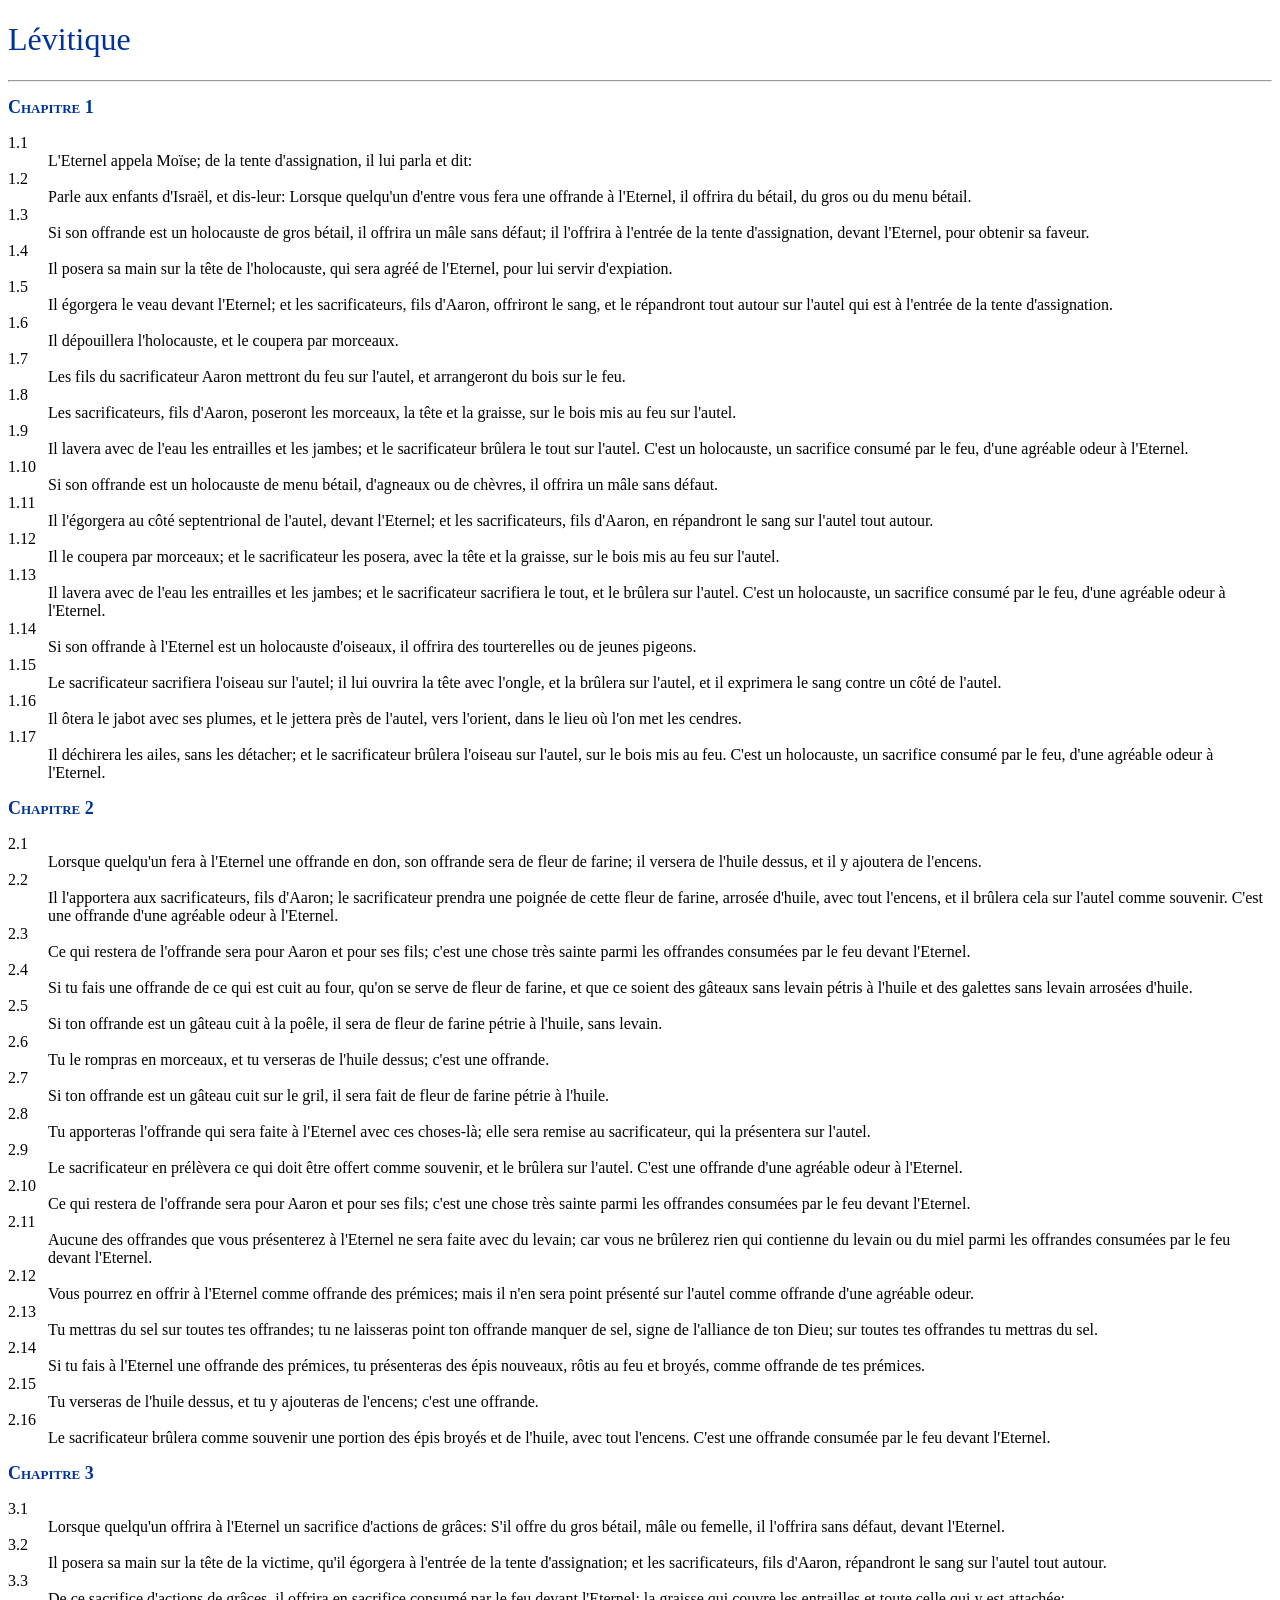
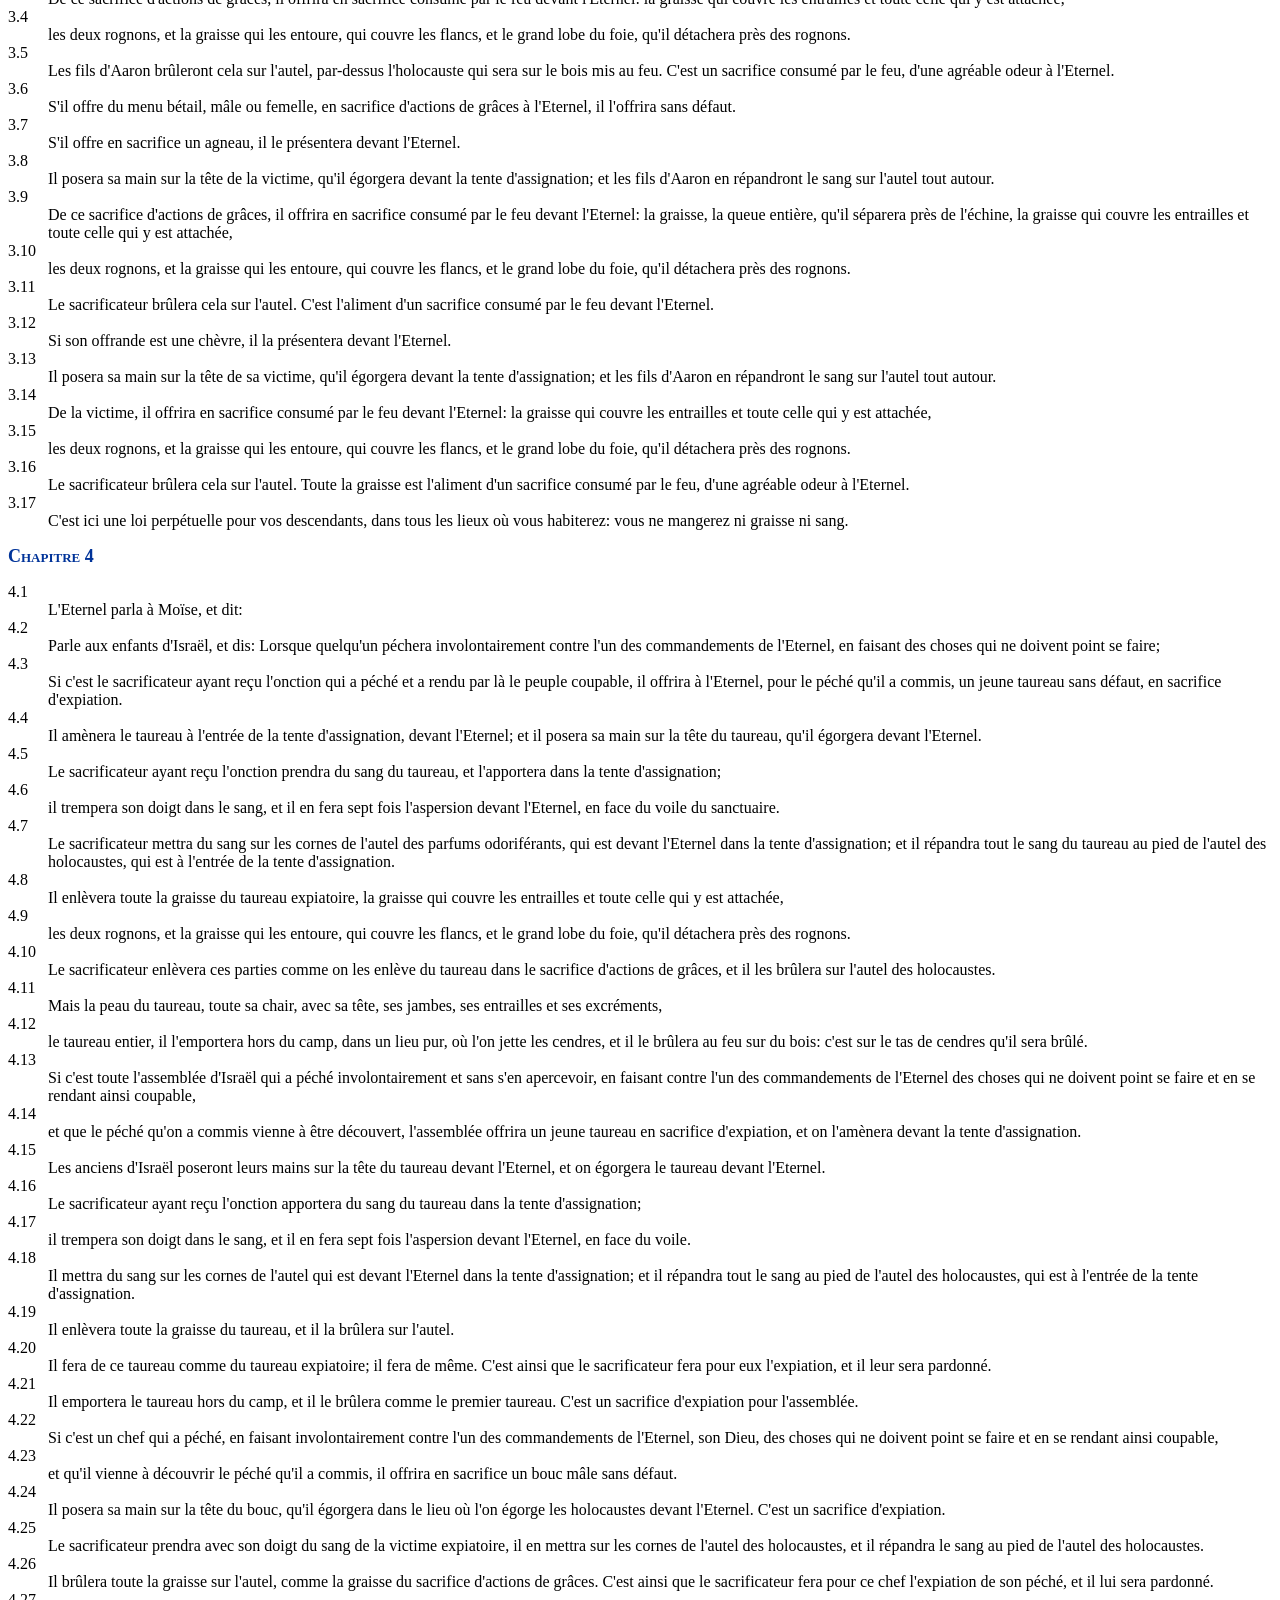
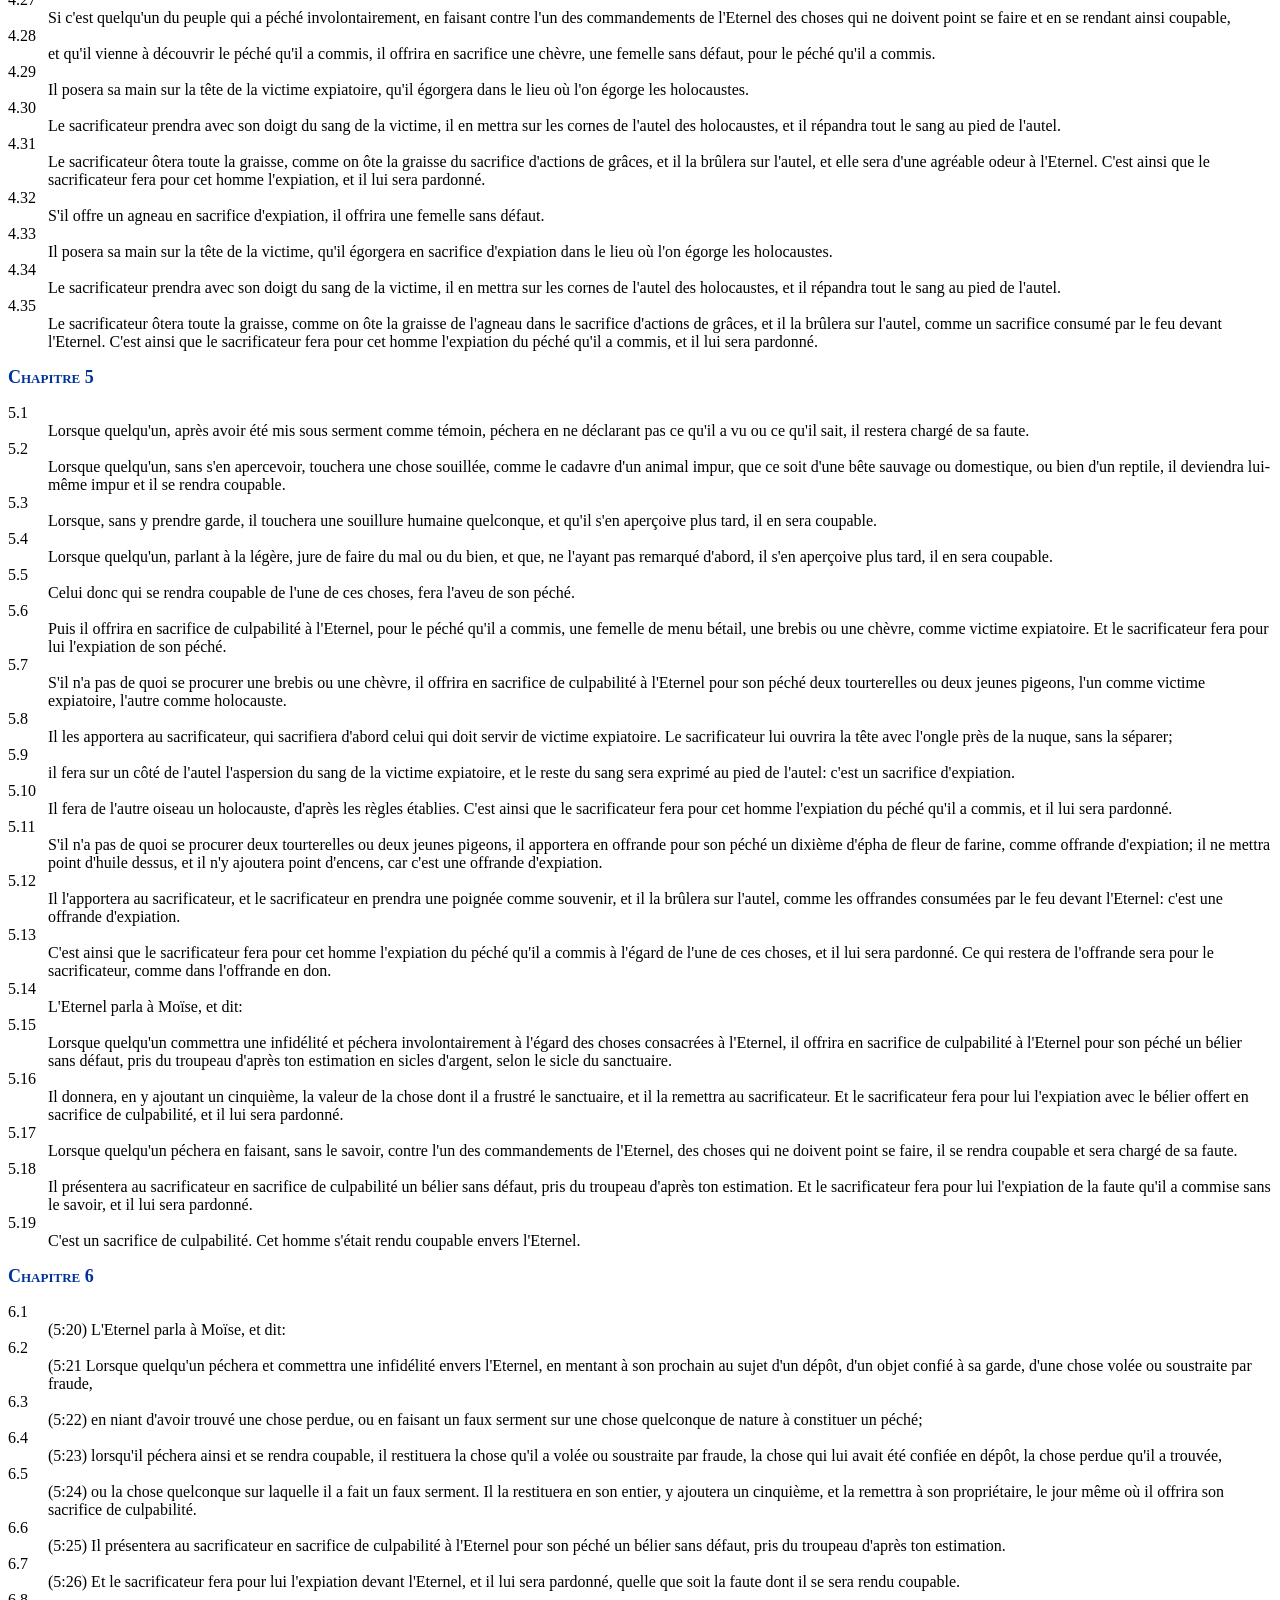
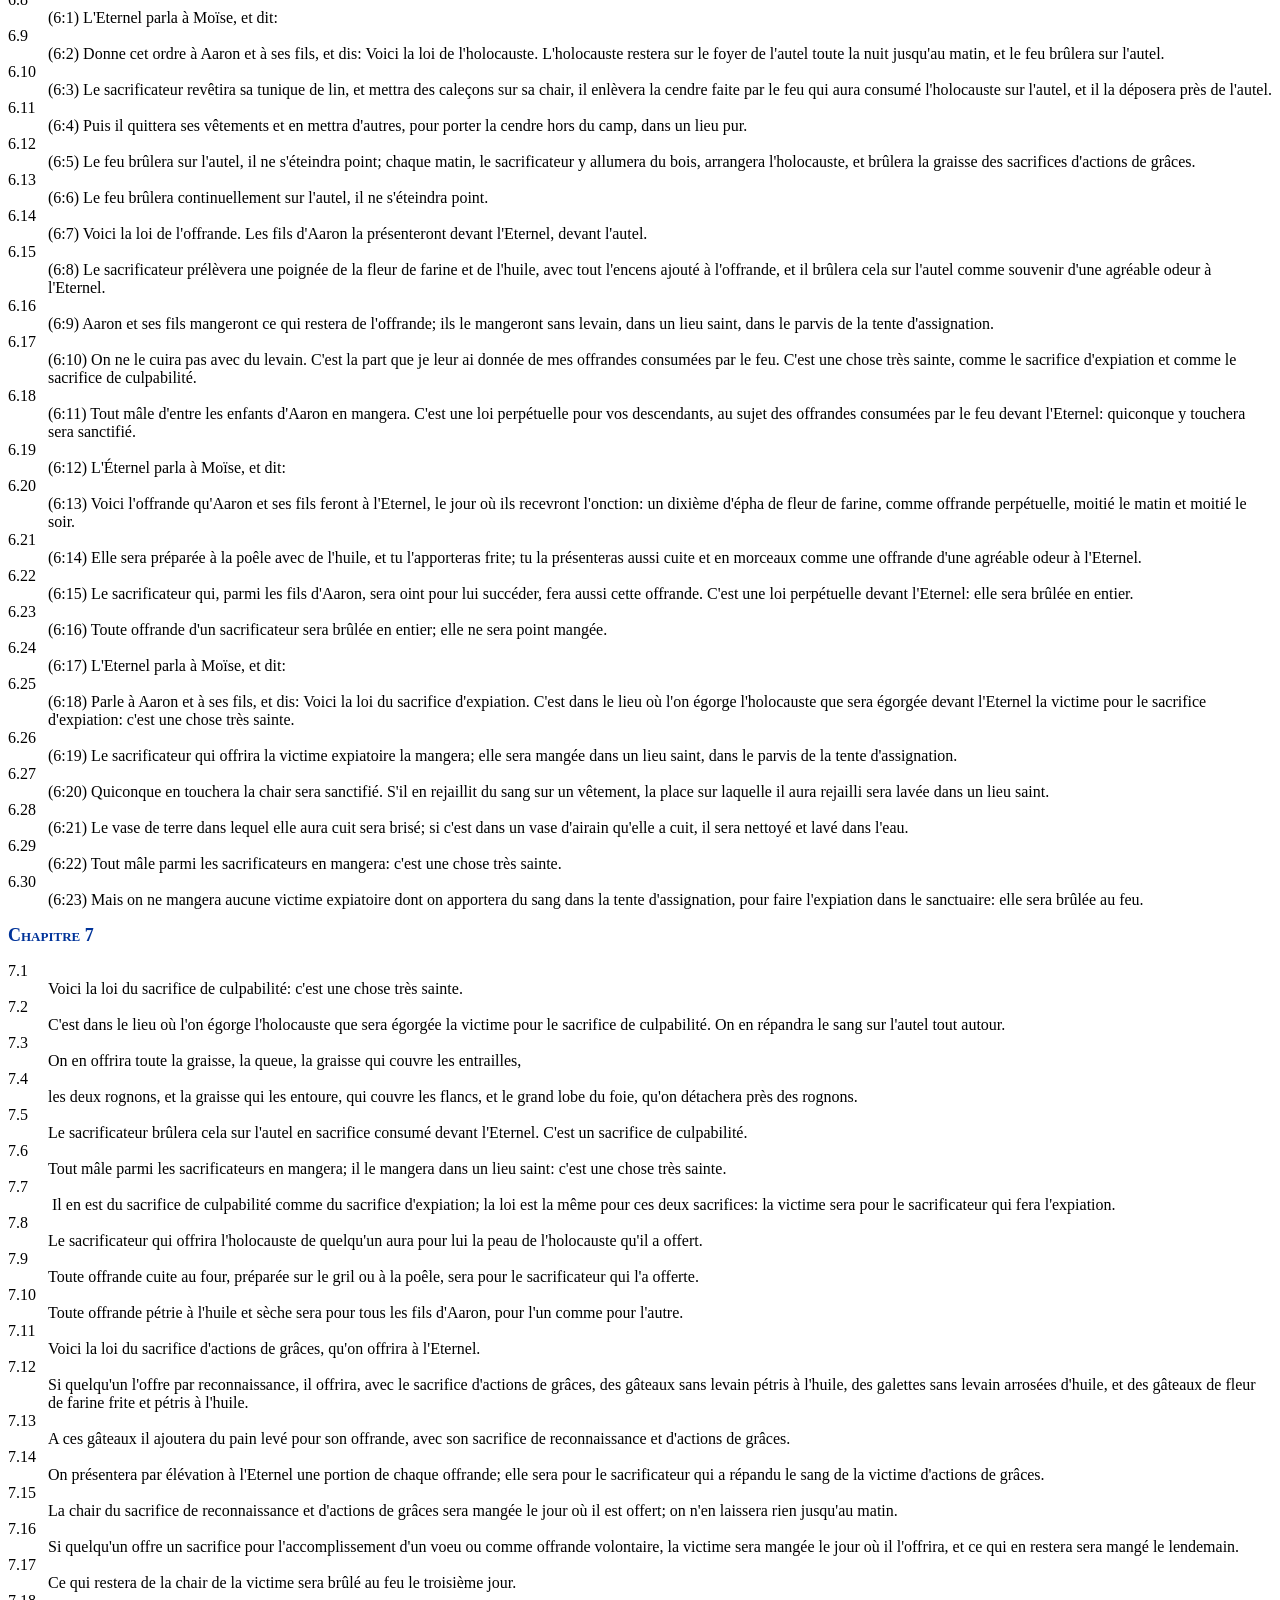
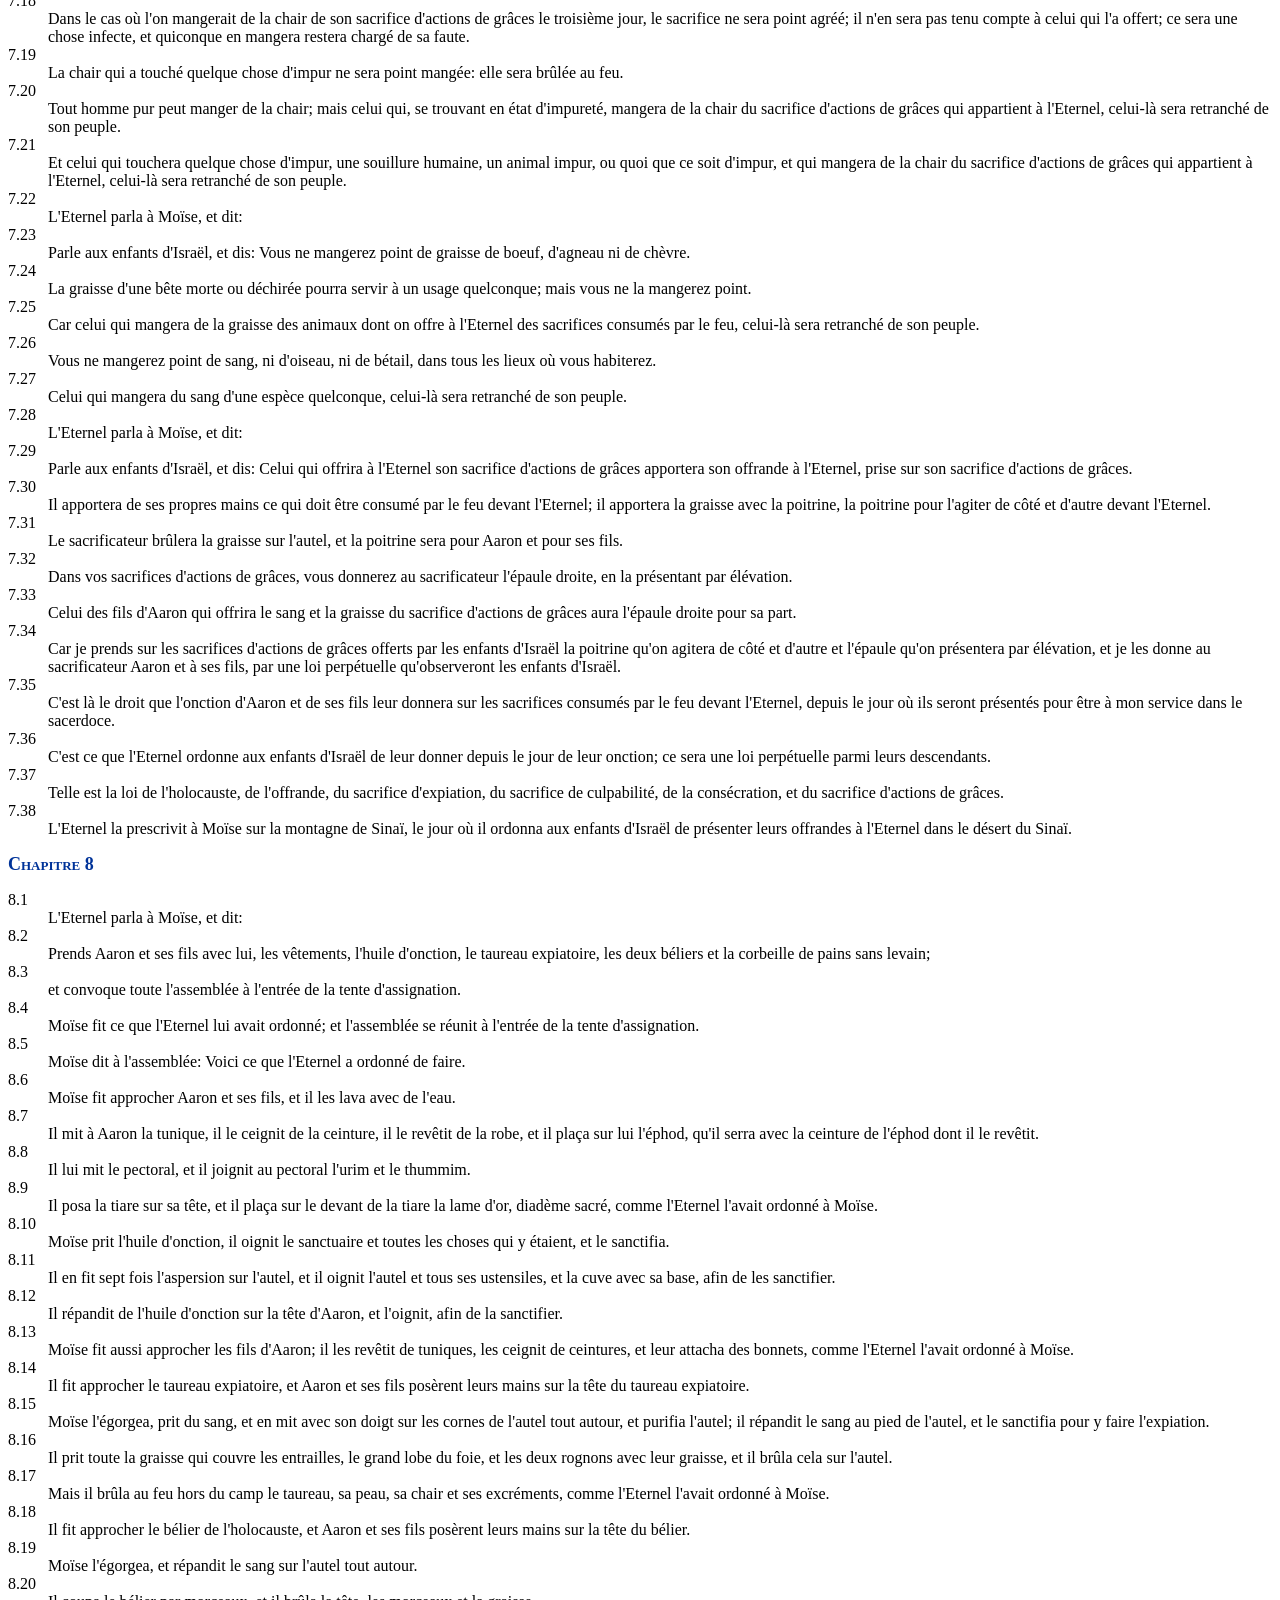
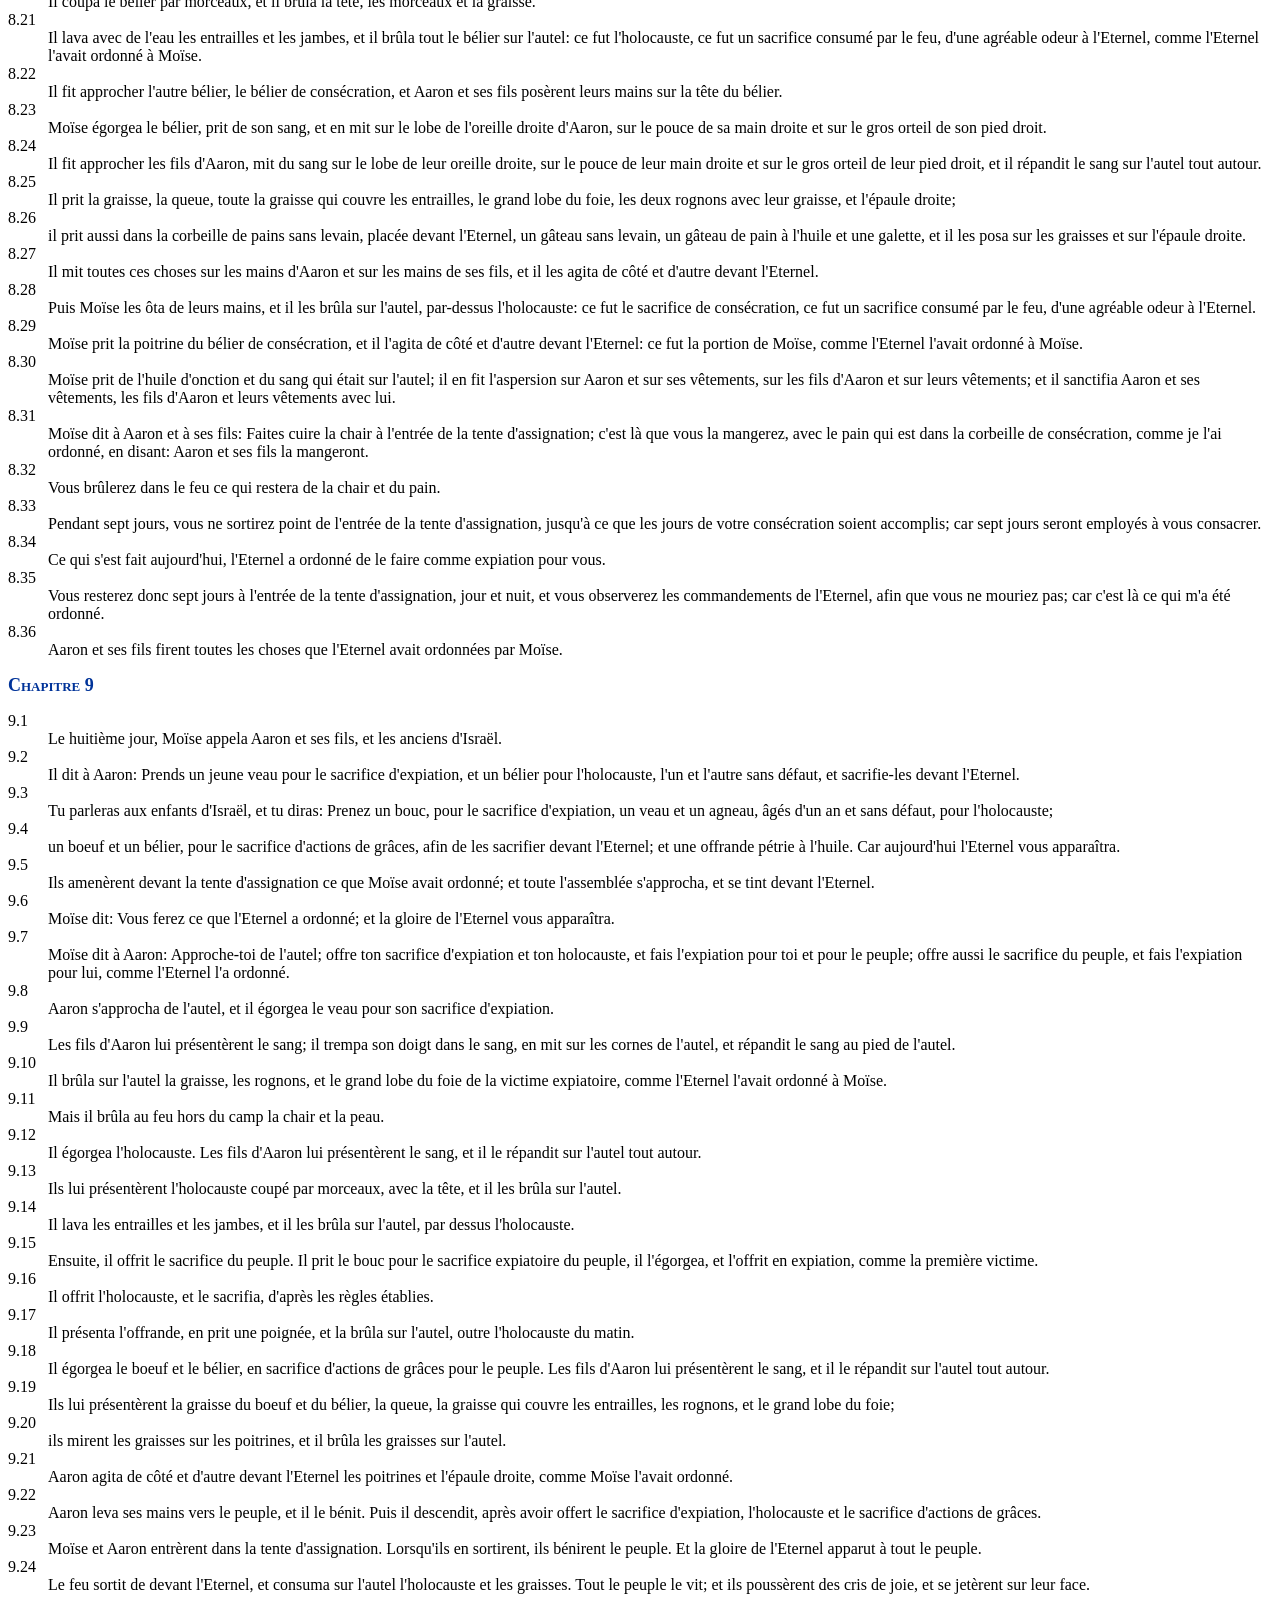
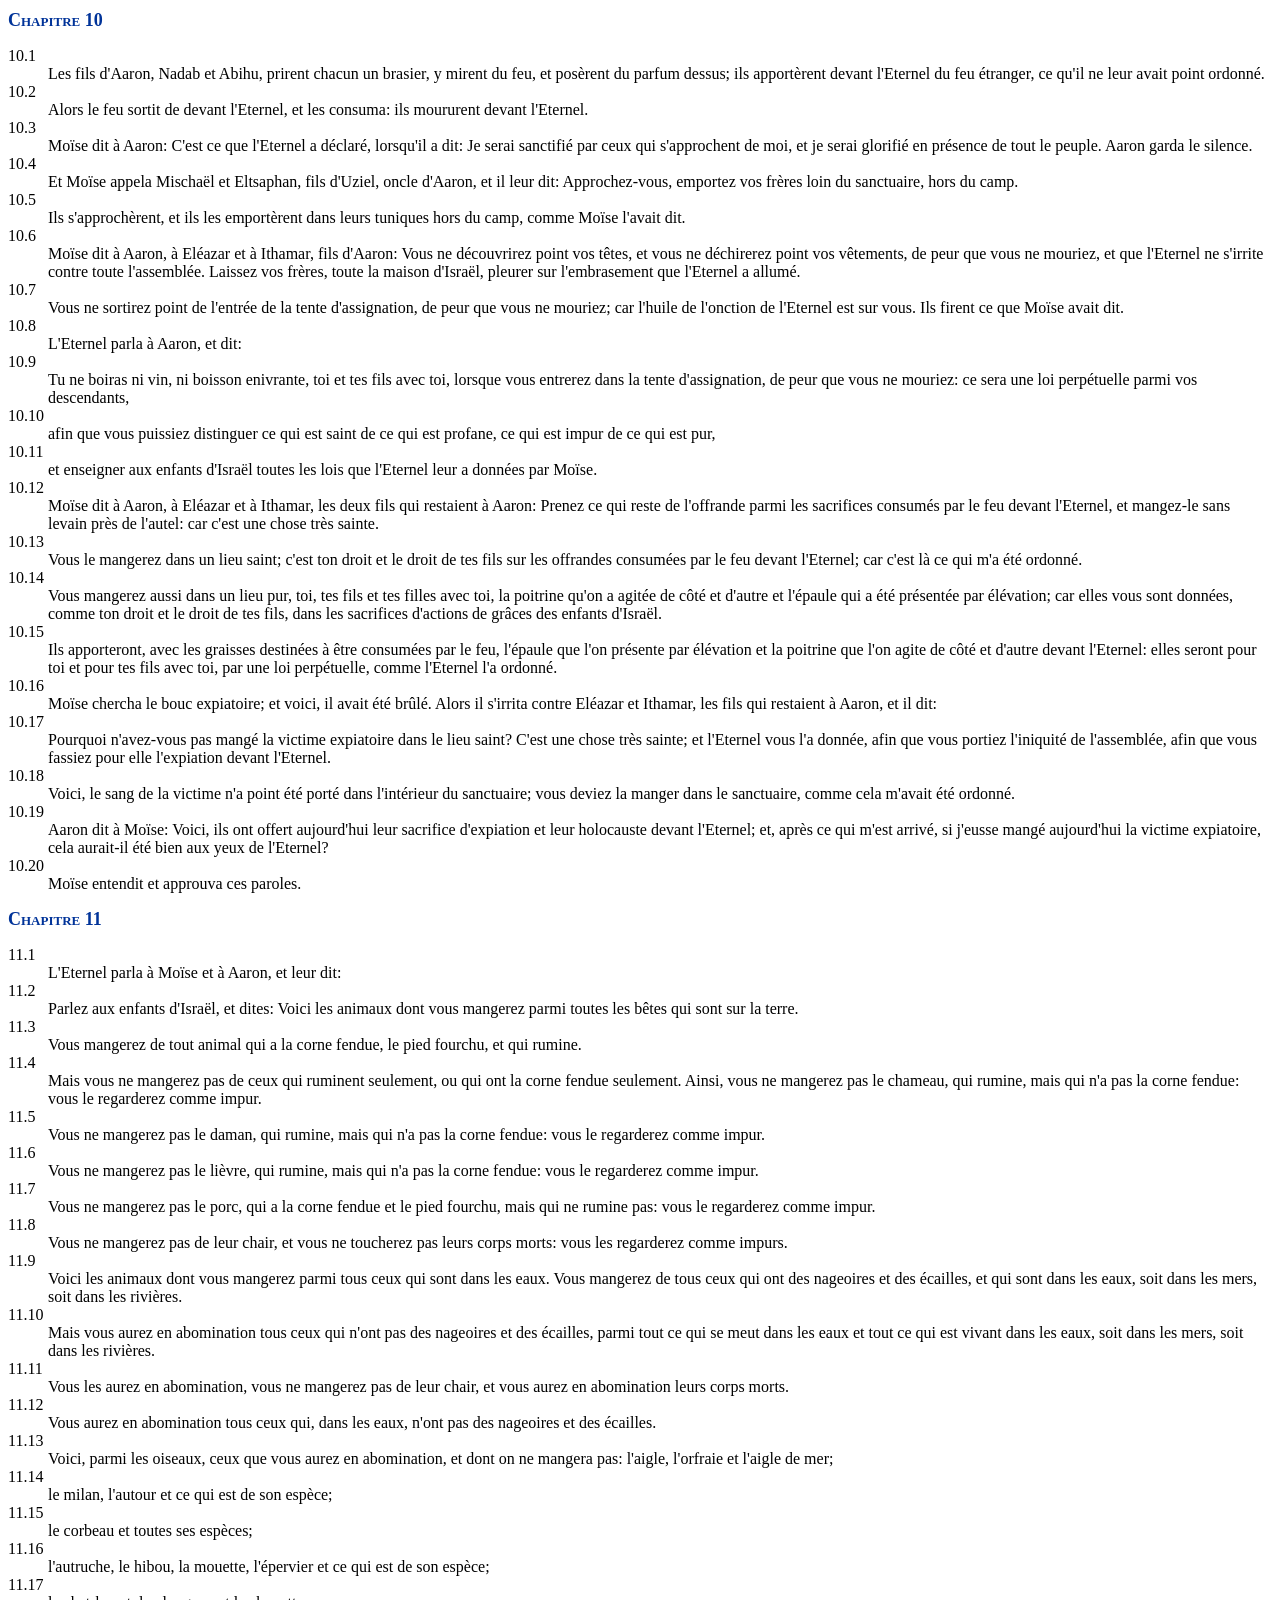
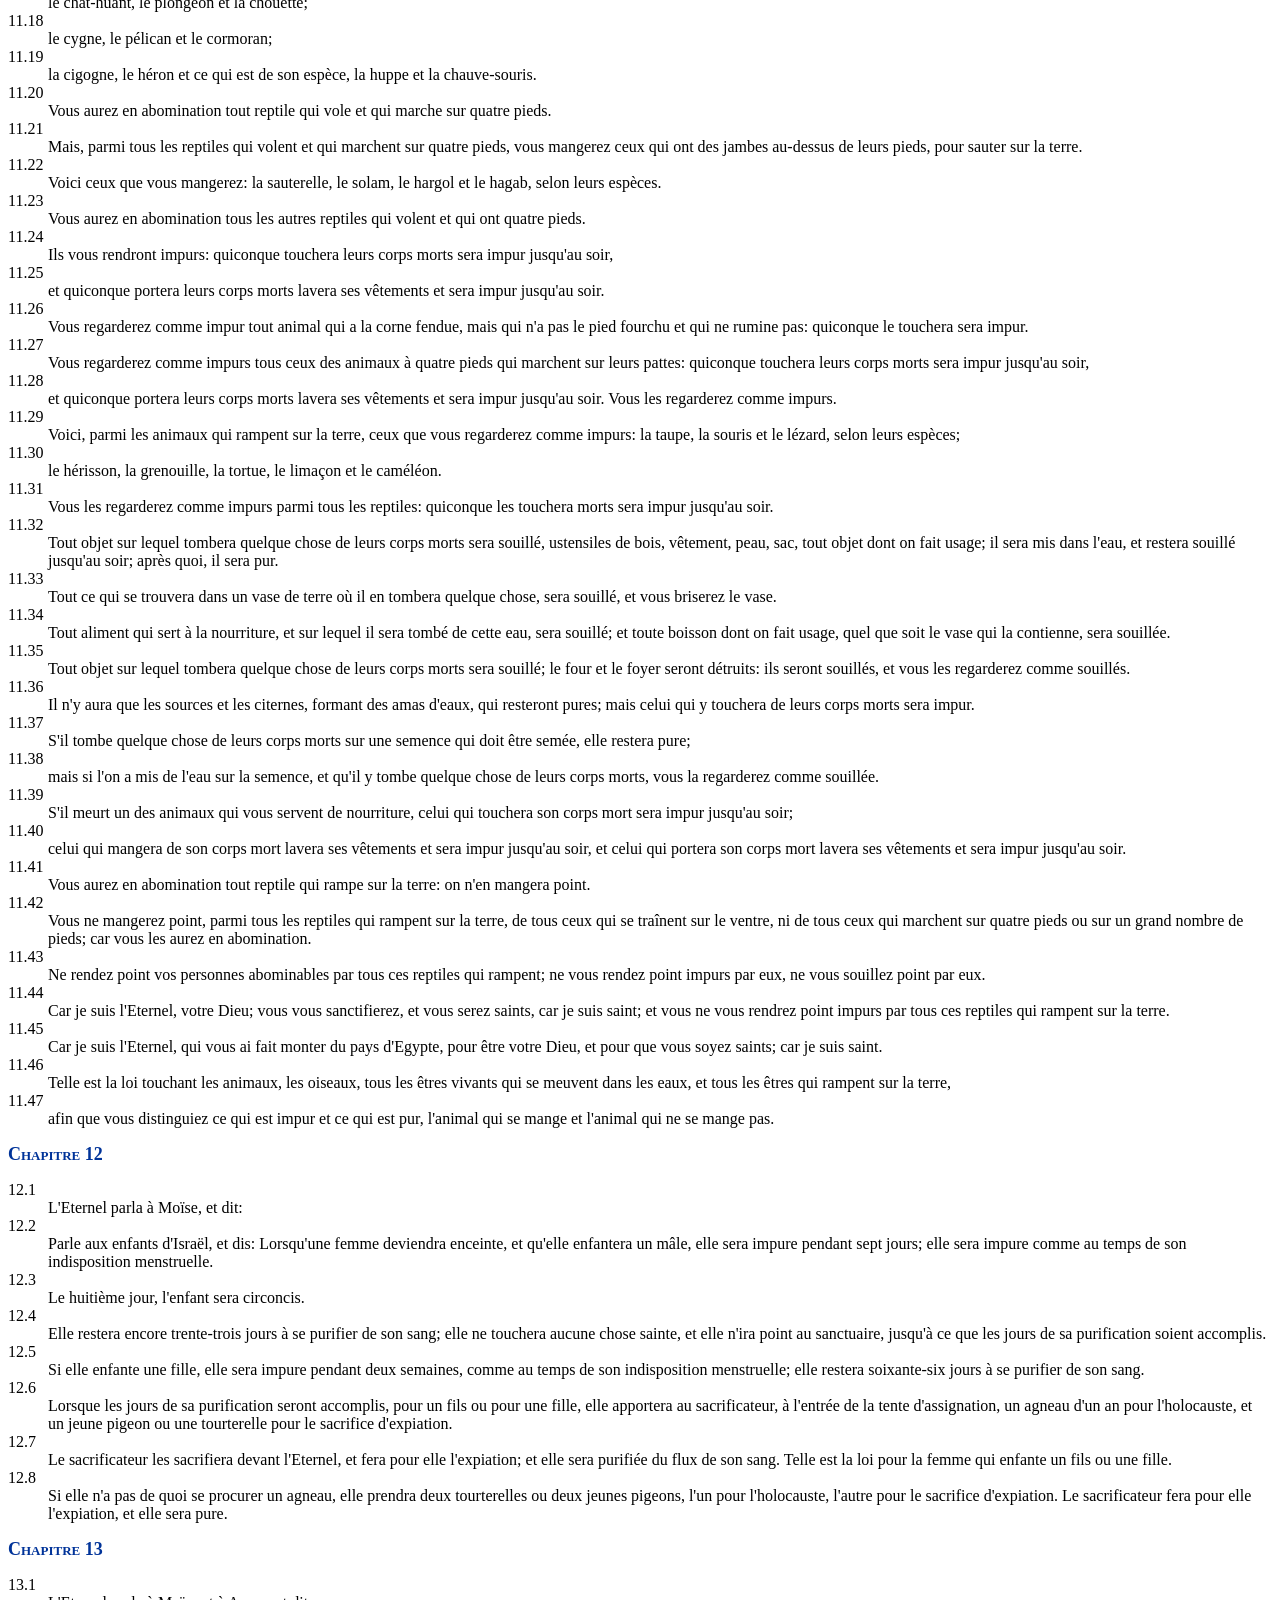
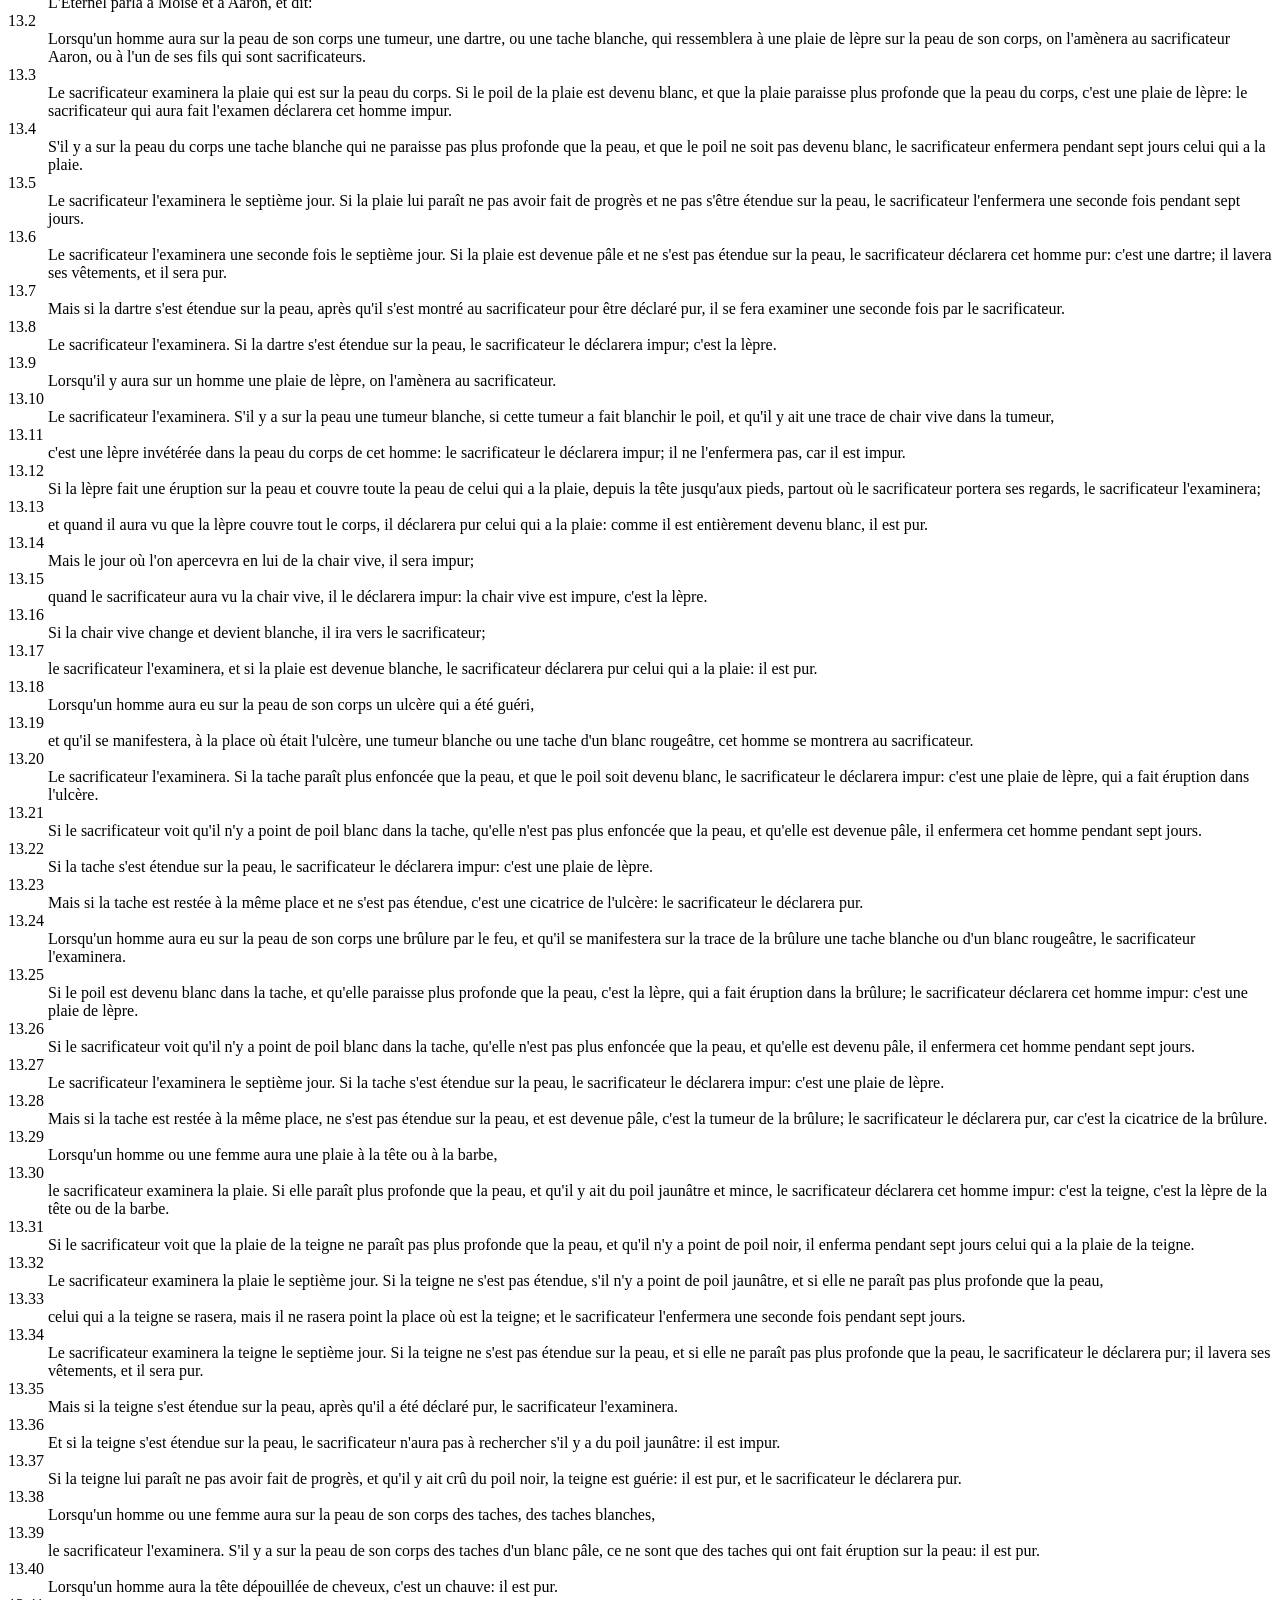
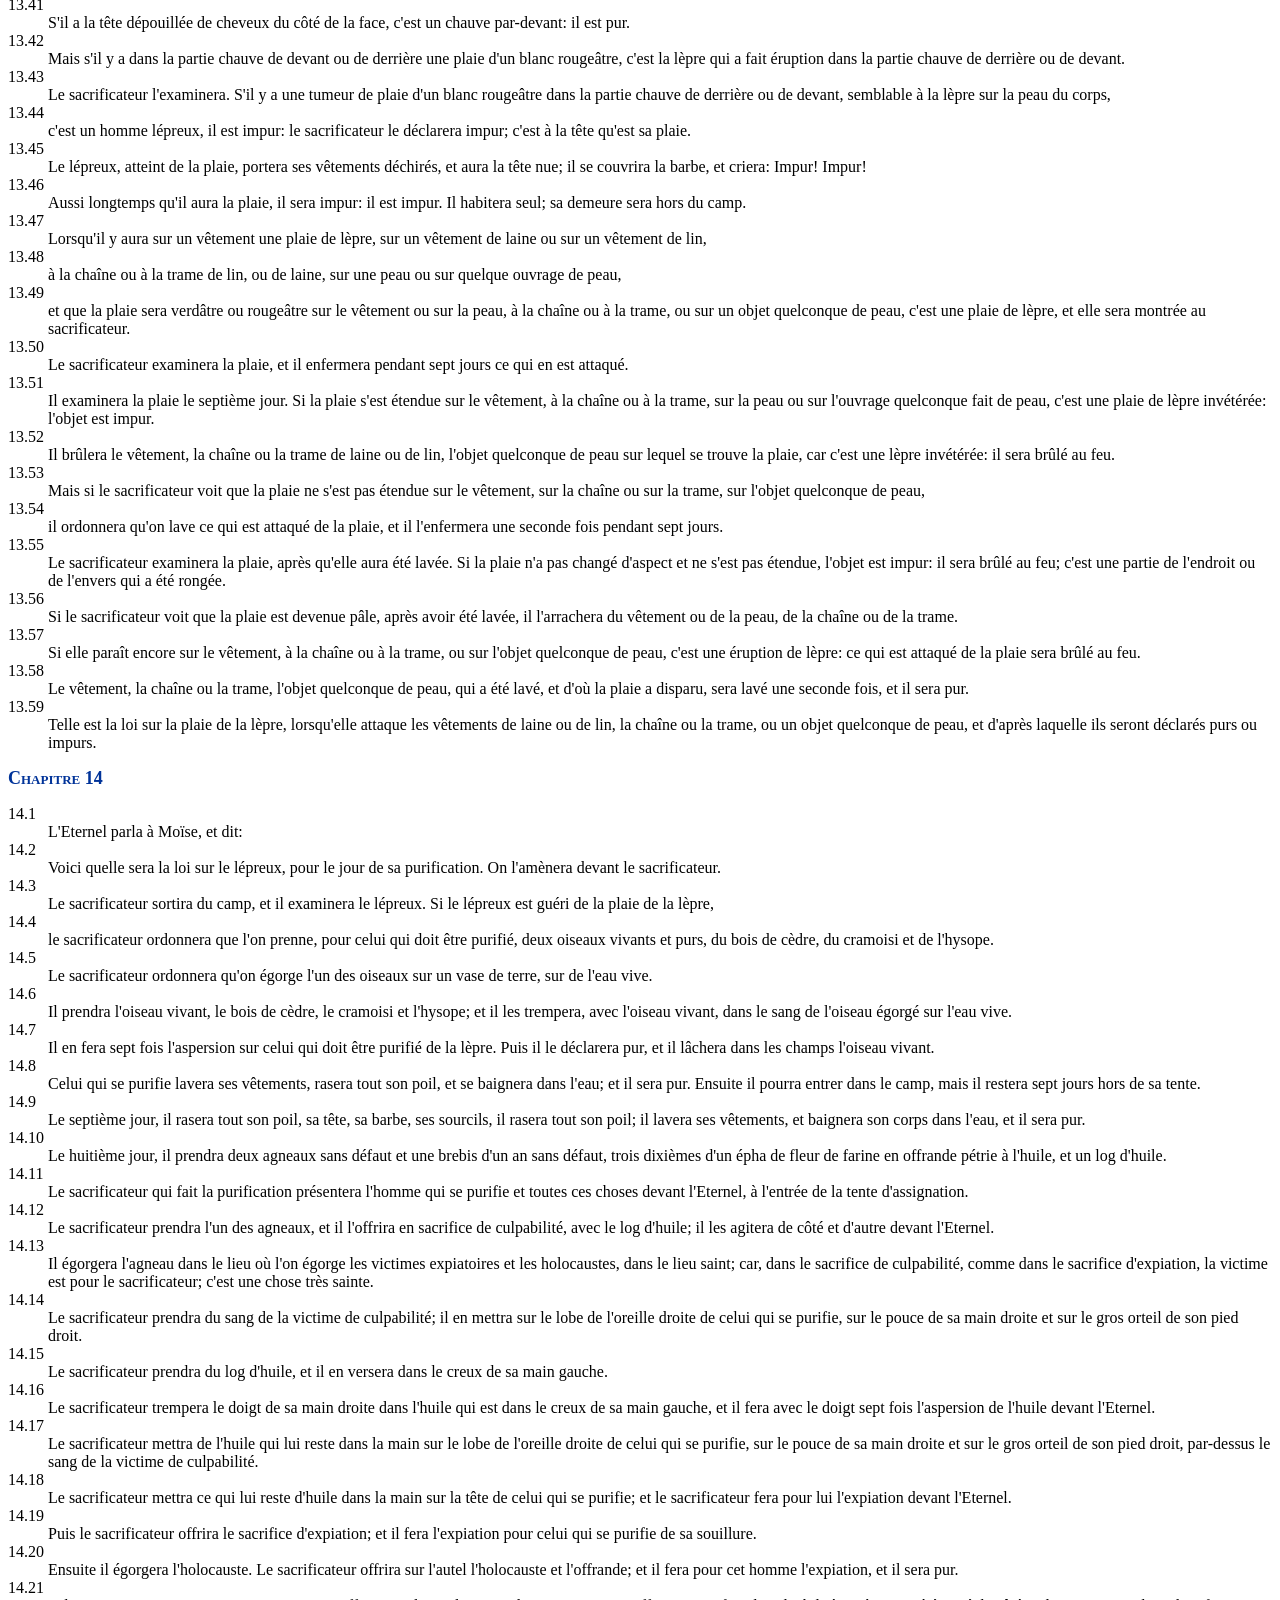
<file: livres/03.Levitique.html>
<!DOCTYPE html>
<html>
<head>
<meta http-equiv="content-type" content="text/html; charset=UTF-8" />
<link rel="STYLESHEET" type="text/css" href="style.css">
<title>Lévitique</title>
</head>

<body>
<h1>Lévitique</h1>
<hr>

<h2>Chapitre 1</h2>
<dl>
<dt><a id="1.1"></a>1.1</dt>
<dd>L'Eternel appela Moïse; de la tente d'assignation, il lui
parla et dit:</dd>
<dt><a id="1.2"></a>1.2</dt>
<dd>Parle aux enfants d'Israël, et dis-leur: Lorsque
quelqu'un d'entre vous fera une offrande à l'Eternel, il offrira du
bétail, du gros ou du menu bétail.</dd>
<dt><a id="1.3"></a>1.3</dt>
<dd>Si son offrande est un holocauste de gros bétail, il
offrira un mâle sans défaut; il l'offrira à l'entrée de la tente
d'assignation, devant l'Eternel, pour obtenir sa faveur.</dd>
<dt><a id="1.4"></a>1.4</dt>
<dd>Il posera sa main sur la tête de l'holocauste, qui sera
agréé de l'Eternel, pour lui servir d'expiation.</dd>
<dt><a id="1.5"></a>1.5</dt>
<dd>Il égorgera le veau devant l'Eternel; et les
sacrificateurs, fils d'Aaron, offriront le sang, et le répandront
tout autour sur l'autel qui est à l'entrée de la tente
d'assignation.</dd>
<dt><a id="1.6"></a>1.6</dt>
<dd>Il dépouillera l'holocauste, et le coupera par
morceaux.</dd>
<dt><a id="1.7"></a>1.7</dt>
<dd>Les fils du sacrificateur Aaron mettront du feu sur
l'autel, et arrangeront du bois sur le feu.</dd>
<dt><a id="1.8"></a>1.8</dt>
<dd>Les sacrificateurs, fils d'Aaron, poseront les morceaux,
la tête et la graisse, sur le bois mis au feu sur l'autel.</dd>
<dt><a id="1.9"></a>1.9</dt>
<dd>Il lavera avec de l'eau les entrailles et les jambes; et
le sacrificateur brûlera le tout sur l'autel. C'est un holocauste,
un sacrifice consumé par le feu, d'une agréable odeur à
l'Eternel.</dd>
<dt><a id="1.10"></a>1.10</dt>
<dd>Si son offrande est un holocauste de menu bétail,
d'agneaux ou de chèvres, il offrira un mâle sans défaut.</dd>
<dt><a id="1.11"></a>1.11</dt>
<dd>Il l'égorgera au côté septentrional de l'autel, devant
l'Eternel; et les sacrificateurs, fils d'Aaron, en répandront le
sang sur l'autel tout autour.</dd>
<dt><a id="1.12"></a>1.12</dt>
<dd>Il le coupera par morceaux; et le sacrificateur les
posera, avec la tête et la graisse, sur le bois mis au feu sur
l'autel.</dd>
<dt><a id="1.13"></a>1.13</dt>
<dd>Il lavera avec de l'eau les entrailles et les jambes; et
le sacrificateur sacrifiera le tout, et le brûlera sur l'autel.
C'est un holocauste, un sacrifice consumé par le feu, d'une
agréable odeur à l'Eternel.</dd>
<dt><a id="1.14"></a>1.14</dt>
<dd>Si son offrande à l'Eternel est un holocauste d'oiseaux,
il offrira des tourterelles ou de jeunes pigeons.</dd>
<dt><a id="1.15"></a>1.15</dt>
<dd>Le sacrificateur sacrifiera l'oiseau sur l'autel; il lui
ouvrira la tête avec l'ongle, et la brûlera sur l'autel, et il
exprimera le sang contre un côté de l'autel.</dd>
<dt><a id="1.16"></a>1.16</dt>
<dd>Il ôtera le jabot avec ses plumes, et le jettera près de
l'autel, vers l'orient, dans le lieu où l'on met les cendres.</dd>
<dt><a id="1.17"></a>1.17</dt>
<dd>Il déchirera les ailes, sans les détacher; et le
sacrificateur brûlera l'oiseau sur l'autel, sur le bois mis au feu.
C'est un holocauste, un sacrifice consumé par le feu, d'une
agréable odeur à l'Eternel.</dd>
</dl>
<h2>Chapitre 2</h2>
<dl>
<dt><a id="2.1"></a>2.1</dt>
<dd>Lorsque quelqu'un fera à l'Eternel une offrande en don,
son offrande sera de fleur de farine; il versera de l'huile dessus,
et il y ajoutera de l'encens.</dd>
<dt><a id="2.2"></a>2.2</dt>
<dd>Il l'apportera aux sacrificateurs, fils d'Aaron; le
sacrificateur prendra une poignée de cette fleur de farine, arrosée
d'huile, avec tout l'encens, et il brûlera cela sur l'autel comme
souvenir. C'est une offrande d'une agréable odeur à l'Eternel.</dd>
<dt><a id="2.3"></a>2.3</dt>
<dd>Ce qui restera de l'offrande sera pour Aaron et pour ses
fils; c'est une chose très sainte parmi les offrandes consumées par
le feu devant l'Eternel.</dd>
<dt><a id="2.4"></a>2.4</dt>
<dd>Si tu fais une offrande de ce qui est cuit au four, qu'on
se serve de fleur de farine, et que ce soient des gâteaux sans
levain pétris à l'huile et des galettes sans levain arrosées
d'huile.</dd>
<dt><a id="2.5"></a>2.5</dt>
<dd>Si ton offrande est un gâteau cuit à la poêle, il sera de
fleur de farine pétrie à l'huile, sans levain.</dd>
<dt><a id="2.6"></a>2.6</dt>
<dd>Tu le rompras en morceaux, et tu verseras de l'huile
dessus; c'est une offrande.</dd>
<dt><a id="2.7"></a>2.7</dt>
<dd>Si ton offrande est un gâteau cuit sur le gril, il sera
fait de fleur de farine pétrie à l'huile.</dd>
<dt><a id="2.8"></a>2.8</dt>
<dd>Tu apporteras l'offrande qui sera faite à l'Eternel avec
ces choses-là; elle sera remise au sacrificateur, qui la présentera
sur l'autel.</dd>
<dt><a id="2.9"></a>2.9</dt>
<dd>Le sacrificateur en prélèvera ce qui doit être offert
comme souvenir, et le brûlera sur l'autel. C'est une offrande d'une
agréable odeur à l'Eternel.</dd>
<dt><a id="2.10"></a>2.10</dt>
<dd>Ce qui restera de l'offrande sera pour Aaron et pour ses
fils; c'est une chose très sainte parmi les offrandes consumées par
le feu devant l'Eternel.</dd>
<dt><a id="2.11"></a>2.11</dt>
<dd>Aucune des offrandes que vous présenterez à l'Eternel ne
sera faite avec du levain; car vous ne brûlerez rien qui contienne
du levain ou du miel parmi les offrandes consumées par le feu
devant l'Eternel.</dd>
<dt><a id="2.12"></a>2.12</dt>
<dd>Vous pourrez en offrir à l'Eternel comme offrande des
prémices; mais il n'en sera point présenté sur l'autel comme
offrande d'une agréable odeur.</dd>
<dt><a id="2.13"></a>2.13</dt>
<dd>Tu mettras du sel sur toutes tes offrandes; tu ne
laisseras point ton offrande manquer de sel, signe de l'alliance de
ton Dieu; sur toutes tes offrandes tu mettras du sel.</dd>
<dt><a id="2.14"></a>2.14</dt>
<dd>Si tu fais à l'Eternel une offrande des prémices, tu
présenteras des épis nouveaux, rôtis au feu et broyés, comme
offrande de tes prémices.</dd>
<dt><a id="2.15"></a>2.15</dt>
<dd>Tu verseras de l'huile dessus, et tu y ajouteras de
l'encens; c'est une offrande.</dd>
<dt><a id="2.16"></a>2.16</dt>
<dd>Le sacrificateur brûlera comme souvenir une portion des
épis broyés et de l'huile, avec tout l'encens. C'est une offrande
consumée par le feu devant l'Eternel.</dd>
</dl>
<h2>Chapitre 3</h2>
<dl>
<dt><a id="3.1"></a>3.1</dt>
<dd>Lorsque quelqu'un offrira à l'Eternel un sacrifice
d'actions de grâces: S'il offre du gros bétail, mâle ou femelle, il
l'offrira sans défaut, devant l'Eternel.</dd>
<dt><a id="3.2"></a>3.2</dt>
<dd>Il posera sa main sur la tête de la victime, qu'il
égorgera à l'entrée de la tente d'assignation; et les
sacrificateurs, fils d'Aaron, répandront le sang sur l'autel tout
autour.</dd>
<dt><a id="3.3"></a>3.3</dt>
<dd>De ce sacrifice d'actions de grâces, il offrira en
sacrifice consumé par le feu devant l'Eternel: la graisse qui
couvre les entrailles et toute celle qui y est attachée;</dd>
<dt><a id="3.4"></a>3.4</dt>
<dd>les deux rognons, et la graisse qui les entoure, qui
couvre les flancs, et le grand lobe du foie, qu'il détachera près
des rognons.</dd>
<dt><a id="3.5"></a>3.5</dt>
<dd>Les fils d'Aaron brûleront cela sur l'autel, par-dessus
l'holocauste qui sera sur le bois mis au feu. C'est un sacrifice
consumé par le feu, d'une agréable odeur à l'Eternel.</dd>
<dt><a id="3.6"></a>3.6</dt>
<dd>S'il offre du menu bétail, mâle ou femelle, en sacrifice
d'actions de grâces à l'Eternel, il l'offrira sans défaut.</dd>
<dt><a id="3.7"></a>3.7</dt>
<dd>S'il offre en sacrifice un agneau, il le présentera
devant l'Eternel.</dd>
<dt><a id="3.8"></a>3.8</dt>
<dd>Il posera sa main sur la tête de la victime, qu'il
égorgera devant la tente d'assignation; et les fils d'Aaron en
répandront le sang sur l'autel tout autour.</dd>
<dt><a id="3.9"></a>3.9</dt>
<dd>De ce sacrifice d'actions de grâces, il offrira en
sacrifice consumé par le feu devant l'Eternel: la graisse, la queue
entière, qu'il séparera près de l'échine, la graisse qui couvre les
entrailles et toute celle qui y est attachée,</dd>
<dt><a id="3.10"></a>3.10</dt>
<dd>les deux rognons, et la graisse qui les entoure, qui
couvre les flancs, et le grand lobe du foie, qu'il détachera près
des rognons.</dd>
<dt><a id="3.11"></a>3.11</dt>
<dd>Le sacrificateur brûlera cela sur l'autel. C'est
l'aliment d'un sacrifice consumé par le feu devant l'Eternel.</dd>
<dt><a id="3.12"></a>3.12</dt>
<dd>Si son offrande est une chèvre, il la présentera devant
l'Eternel.</dd>
<dt><a id="3.13"></a>3.13</dt>
<dd>Il posera sa main sur la tête de sa victime, qu'il
égorgera devant la tente d'assignation; et les fils d'Aaron en
répandront le sang sur l'autel tout autour.</dd>
<dt><a id="3.14"></a>3.14</dt>
<dd>De la victime, il offrira en sacrifice consumé par le feu
devant l'Eternel: la graisse qui couvre les entrailles et toute
celle qui y est attachée,</dd>
<dt><a id="3.15"></a>3.15</dt>
<dd>les deux rognons, et la graisse qui les entoure, qui
couvre les flancs, et le grand lobe du foie, qu'il détachera près
des rognons.</dd>
<dt><a id="3.16"></a>3.16</dt>
<dd>Le sacrificateur brûlera cela sur l'autel. Toute la
graisse est l'aliment d'un sacrifice consumé par le feu, d'une
agréable odeur à l'Eternel.</dd>
<dt><a id="3.17"></a>3.17</dt>
<dd>C'est ici une loi perpétuelle pour vos descendants, dans
tous les lieux où vous habiterez: vous ne mangerez ni graisse ni
sang.</dd>
</dl>
<h2>Chapitre 4</h2>
<dl>
<dt><a id="4.1"></a>4.1</dt>
<dd>L'Eternel parla à Moïse, et dit:</dd>
<dt><a id="4.2"></a>4.2</dt>
<dd>Parle aux enfants d'Israël, et dis: Lorsque quelqu'un
péchera involontairement contre l'un des commandements de
l'Eternel, en faisant des choses qui ne doivent point se
faire;</dd>
<dt><a id="4.3"></a>4.3</dt>
<dd>Si c'est le sacrificateur ayant reçu l'onction qui a
péché et a rendu par là le peuple coupable, il offrira à l'Eternel,
pour le péché qu'il a commis, un jeune taureau sans défaut, en
sacrifice d'expiation.</dd>
<dt><a id="4.4"></a>4.4</dt>
<dd>Il amènera le taureau à l'entrée de la tente
d'assignation, devant l'Eternel; et il posera sa main sur la tête
du taureau, qu'il égorgera devant l'Eternel.</dd>
<dt><a id="4.5"></a>4.5</dt>
<dd>Le sacrificateur ayant reçu l'onction prendra du sang du
taureau, et l'apportera dans la tente d'assignation;</dd>
<dt><a id="4.6"></a>4.6</dt>
<dd>il trempera son doigt dans le sang, et il en fera sept
fois l'aspersion devant l'Eternel, en face du voile du
sanctuaire.</dd>
<dt><a id="4.7"></a>4.7</dt>
<dd>Le sacrificateur mettra du sang sur les cornes de l'autel
des parfums odoriférants, qui est devant l'Eternel dans la tente
d'assignation; et il répandra tout le sang du taureau au pied de
l'autel des holocaustes, qui est à l'entrée de la tente
d'assignation.</dd>
<dt><a id="4.8"></a>4.8</dt>
<dd>Il enlèvera toute la graisse du taureau expiatoire, la
graisse qui couvre les entrailles et toute celle qui y est
attachée,</dd>
<dt><a id="4.9"></a>4.9</dt>
<dd>les deux rognons, et la graisse qui les entoure, qui
couvre les flancs, et le grand lobe du foie, qu'il détachera près
des rognons.</dd>
<dt><a id="4.10"></a>4.10</dt>
<dd>Le sacrificateur enlèvera ces parties comme on les enlève
du taureau dans le sacrifice d'actions de grâces, et il les brûlera
sur l'autel des holocaustes.</dd>
<dt><a name="4.11"></a>4.11</dt>
<dd>Mais la peau du taureau, toute sa chair, avec sa tête,
ses jambes, ses entrailles et ses excréments,</dd>
<dt><a id="4.12"></a>4.12</dt>
<dd>le taureau entier, il l'emportera hors du camp, dans un
lieu pur, où l'on jette les cendres, et il le brûlera au feu sur du
bois: c'est sur le tas de cendres qu'il sera brûlé.</dd>
<dt><a id="4.13"></a>4.13</dt>
<dd>Si c'est toute l'assemblée d'Israël qui a péché
involontairement et sans s'en apercevoir, en faisant contre l'un
des commandements de l'Eternel des choses qui ne doivent point se
faire et en se rendant ainsi coupable,</dd>
<dt><a id="4.14"></a>4.14</dt>
<dd>et que le péché qu'on a commis vienne à être découvert,
l'assemblée offrira un jeune taureau en sacrifice d'expiation, et
on l'amènera devant la tente d'assignation.</dd>
<dt><a id="4.15"></a>4.15</dt>
<dd>Les anciens d'Israël poseront leurs mains sur la tête du
taureau devant l'Eternel, et on égorgera le taureau devant
l'Eternel.</dd>
<dt><a id="4.16"></a>4.16</dt>
<dd>Le sacrificateur ayant reçu l'onction apportera du sang
du taureau dans la tente d'assignation;</dd>
<dt><a id="4.17"></a>4.17</dt>
<dd>il trempera son doigt dans le sang, et il en fera sept
fois l'aspersion devant l'Eternel, en face du voile.</dd>
<dt><a id="4.18"></a>4.18</dt>
<dd>Il mettra du sang sur les cornes de l'autel qui est
devant l'Eternel dans la tente d'assignation; et il répandra tout
le sang au pied de l'autel des holocaustes, qui est à l'entrée de
la tente d'assignation.</dd>
<dt><a id="4.19"></a>4.19</dt>
<dd>Il enlèvera toute la graisse du taureau, et il la brûlera
sur l'autel.</dd>
<dt><a id="4.20"></a>4.20</dt>
<dd>Il fera de ce taureau comme du taureau expiatoire; il
fera de même. C'est ainsi que le sacrificateur fera pour eux
l'expiation, et il leur sera pardonné.</dd>
<dt><a id="4.21"></a>4.21</dt>
<dd>Il emportera le taureau hors du camp, et il le brûlera
comme le premier taureau. C'est un sacrifice d'expiation pour
l'assemblée.</dd>
<dt><a id="4.22"></a>4.22</dt>
<dd>Si c'est un chef qui a péché, en faisant involontairement
contre l'un des commandements de l'Eternel, son Dieu, des choses
qui ne doivent point se faire et en se rendant ainsi coupable,</dd>
<dt><a id="4.23"></a>4.23</dt>
<dd>et qu'il vienne à découvrir le péché qu'il a commis, il
offrira en sacrifice un bouc mâle sans défaut.</dd>
<dt><a id="4.24"></a>4.24</dt>
<dd>Il posera sa main sur la tête du bouc, qu'il égorgera
dans le lieu où l'on égorge les holocaustes devant l'Eternel. C'est
un sacrifice d'expiation.</dd>
<dt><a id="4.25"></a>4.25</dt>
<dd>Le sacrificateur prendra avec son doigt du sang de la
victime expiatoire, il en mettra sur les cornes de l'autel des
holocaustes, et il répandra le sang au pied de l'autel des
holocaustes.</dd>
<dt><a id="4.26"></a>4.26</dt>
<dd>Il brûlera toute la graisse sur l'autel, comme la graisse
du sacrifice d'actions de grâces. C'est ainsi que le sacrificateur
fera pour ce chef l'expiation de son péché, et il lui sera
pardonné.</dd>
<dt><a id="4.27"></a>4.27</dt>
<dd>Si c'est quelqu'un du peuple qui a péché
involontairement, en faisant contre l'un des commandements de
l'Eternel des choses qui ne doivent point se faire et en se rendant
ainsi coupable,</dd>
<dt><a id="4.28"></a>4.28</dt>
<dd>et qu'il vienne à découvrir le péché qu'il a commis, il
offrira en sacrifice une chèvre, une femelle sans défaut, pour le
péché qu'il a commis.</dd>
<dt><a id="4.29"></a>4.29</dt>
<dd>Il posera sa main sur la tête de la victime expiatoire,
qu'il égorgera dans le lieu où l'on égorge les holocaustes.</dd>
<dt><a id="4.30"></a>4.30</dt>
<dd>Le sacrificateur prendra avec son doigt du sang de la
victime, il en mettra sur les cornes de l'autel des holocaustes, et
il répandra tout le sang au pied de l'autel.</dd>
<dt><a id="4.31"></a>4.31</dt>
<dd>Le sacrificateur ôtera toute la graisse, comme on ôte la
graisse du sacrifice d'actions de grâces, et il la brûlera sur
l'autel, et elle sera d'une agréable odeur à l'Eternel. C'est ainsi
que le sacrificateur fera pour cet homme l'expiation, et il lui
sera pardonné.</dd>
<dt><a id="4.32"></a>4.32</dt>
<dd>S'il offre un agneau en sacrifice d'expiation, il offrira
une femelle sans défaut.</dd>
<dt><a id="4.33"></a>4.33</dt>
<dd>Il posera sa main sur la tête de la victime, qu'il
égorgera en sacrifice d'expiation dans le lieu où l'on égorge les
holocaustes.</dd>
<dt><a id="4.34"></a>4.34</dt>
<dd>Le sacrificateur prendra avec son doigt du sang de la
victime, il en mettra sur les cornes de l'autel des holocaustes, et
il répandra tout le sang au pied de l'autel.</dd>
<dt><a id="4.35"></a>4.35</dt>
<dd>Le sacrificateur ôtera toute la graisse, comme on ôte la
graisse de l'agneau dans le sacrifice d'actions de grâces, et il la
brûlera sur l'autel, comme un sacrifice consumé par le feu devant
l'Eternel. C'est ainsi que le sacrificateur fera pour cet homme
l'expiation du péché qu'il a commis, et il lui sera pardonné.</dd>
</dl>
<h2>Chapitre 5</h2>
<dl>
<dt><a id="5.1"></a>5.1</dt>
<dd>Lorsque quelqu'un, après avoir été mis sous serment comme
témoin, péchera en ne déclarant pas ce qu'il a vu ou ce qu'il sait,
il restera chargé de sa faute.</dd>
<dt><a id="5.2"></a>5.2</dt>
<dd>Lorsque quelqu'un, sans s'en apercevoir, touchera une
chose souillée, comme le cadavre d'un animal impur, que ce soit
d'une bête sauvage ou domestique, ou bien d'un reptile, il
deviendra lui-même impur et il se rendra coupable.</dd>
<dt><a id="5.3"></a>5.3</dt>
<dd>Lorsque, sans y prendre garde, il touchera une souillure
humaine quelconque, et qu'il s'en aperçoive plus tard, il en sera
coupable.</dd>
<dt><a id="5.4"></a>5.4</dt>
<dd>Lorsque quelqu'un, parlant à la légère, jure de faire du
mal ou du bien, et que, ne l'ayant pas remarqué d'abord, il s'en
aperçoive plus tard, il en sera coupable.</dd>
<dt><a id="5.5"></a>5.5</dt>
<dd>Celui donc qui se rendra coupable de l'une de ces choses,
fera l'aveu de son péché.</dd>
<dt><a id="5.6"></a>5.6</dt>
<dd>Puis il offrira en sacrifice de culpabilité à l'Eternel,
pour le péché qu'il a commis, une femelle de menu bétail, une
brebis ou une chèvre, comme victime expiatoire. Et le sacrificateur
fera pour lui l'expiation de son péché.</dd>
<dt><a id="5.7"></a>5.7</dt>
<dd>S'il n'a pas de quoi se procurer une brebis ou une
chèvre, il offrira en sacrifice de culpabilité à l'Eternel pour son
péché deux tourterelles ou deux jeunes pigeons, l'un comme victime
expiatoire, l'autre comme holocauste.</dd>
<dt><a id="5.8"></a>5.8</dt>
<dd>Il les apportera au sacrificateur, qui sacrifiera d'abord
celui qui doit servir de victime expiatoire. Le sacrificateur lui
ouvrira la tête avec l'ongle près de la nuque, sans la
séparer;</dd>
<dt><a id="5.9"></a>5.9</dt>
<dd>il fera sur un côté de l'autel l'aspersion du sang de la
victime expiatoire, et le reste du sang sera exprimé au pied de
l'autel: c'est un sacrifice d'expiation.</dd>
<dt><a id="5.10"></a>5.10</dt>
<dd>Il fera de l'autre oiseau un holocauste, d'après les
règles établies. C'est ainsi que le sacrificateur fera pour cet
homme l'expiation du péché qu'il a commis, et il lui sera
pardonné.</dd>
<dt><a id="5.11"></a>5.11</dt>
<dd>S'il n'a pas de quoi se procurer deux tourterelles ou
deux jeunes pigeons, il apportera en offrande pour son péché un
dixième d'épha de fleur de farine, comme offrande d'expiation; il
ne mettra point d'huile dessus, et il n'y ajoutera point d'encens,
car c'est une offrande d'expiation.</dd>
<dt><a id="5.12"></a>5.12</dt>
<dd>Il l'apportera au sacrificateur, et le sacrificateur en
prendra une poignée comme souvenir, et il la brûlera sur l'autel,
comme les offrandes consumées par le feu devant l'Eternel: c'est
une offrande d'expiation.</dd>
<dt><a id="5.13"></a>5.13</dt>
<dd>C'est ainsi que le sacrificateur fera pour cet homme
l'expiation du péché qu'il a commis à l'égard de l'une de ces
choses, et il lui sera pardonné. Ce qui restera de l'offrande sera
pour le sacrificateur, comme dans l'offrande en don.</dd>
<dt><a id="5.14"></a>5.14</dt>
<dd>L'Eternel parla à Moïse, et dit:</dd>
<dt><a id="5.15"></a>5.15</dt>
<dd>Lorsque quelqu'un commettra une infidélité et péchera
involontairement à l'égard des choses consacrées à l'Eternel, il
offrira en sacrifice de culpabilité à l'Eternel pour son péché un
bélier sans défaut, pris du troupeau d'après ton estimation en
sicles d'argent, selon le sicle du sanctuaire.</dd>
<dt><a id="5.16"></a>5.16</dt>
<dd>Il donnera, en y ajoutant un cinquième, la valeur de la
chose dont il a frustré le sanctuaire, et il la remettra au
sacrificateur. Et le sacrificateur fera pour lui l'expiation avec
le bélier offert en sacrifice de culpabilité, et il lui sera
pardonné.</dd>
<dt><a id="5.17"></a>5.17</dt>
<dd>Lorsque quelqu'un péchera en faisant, sans le savoir,
contre l'un des commandements de l'Eternel, des choses qui ne
doivent point se faire, il se rendra coupable et sera chargé de sa
faute.</dd>
<dt><a id="5.18"></a>5.18</dt>
<dd>Il présentera au sacrificateur en sacrifice de
culpabilité un bélier sans défaut, pris du troupeau d'après ton
estimation. Et le sacrificateur fera pour lui l'expiation de la
faute qu'il a commise sans le savoir, et il lui sera pardonné.</dd>
<dt><a id="5.19"></a>5.19</dt>
<dd>C'est un sacrifice de culpabilité. Cet homme s'était
rendu coupable envers l'Eternel.</dd>
</dl>
<h2>Chapitre 6</h2>
<dl>
<dt><a id="6.1"></a>6.1</dt>
<dd>(5:20) L'Eternel parla à Moïse, et dit:</dd>
<dt><a id="6.2"></a>6.2</dt>
<dd>(5:21 Lorsque quelqu'un péchera et commettra une
infidélité envers l'Eternel, en mentant à son prochain au sujet
d'un dépôt, d'un objet confié à sa garde, d'une chose volée ou
soustraite par fraude,</dd>
<dt><a id="6.3"></a>6.3</dt>
<dd>(5:22) en niant d'avoir trouvé une chose perdue, ou en
faisant un faux serment sur une chose quelconque de nature à
constituer un péché;</dd>
<dt><a id="6.4"></a>6.4</dt>
<dd>(5:23) lorsqu'il péchera ainsi et se rendra coupable, il
restituera la chose qu'il a volée ou soustraite par fraude, la
chose qui lui avait été confiée en dépôt, la chose perdue qu'il a
trouvée,</dd>
<dt><a id="6.5"></a>6.5</dt>
<dd>(5:24) ou la chose quelconque sur laquelle il a fait un
faux serment. Il la restituera en son entier, y ajoutera un
cinquième, et la remettra à son propriétaire, le jour même où il
offrira son sacrifice de culpabilité.</dd>
<dt><a id="6.6"></a>6.6</dt>
<dd>(5:25) Il présentera au sacrificateur en sacrifice de
culpabilité à l'Eternel pour son péché un bélier sans défaut, pris
du troupeau d'après ton estimation.</dd>
<dt><a id="6.7"></a>6.7</dt>
<dd>(5:26) Et le sacrificateur fera pour lui l'expiation
devant l'Eternel, et il lui sera pardonné, quelle que soit la faute
dont il se sera rendu coupable.</dd>
<dt><a id="6.8"></a>6.8</dt>
<dd>(6:1) L'Eternel parla à Moïse, et dit:</dd>
<dt><a id="6.9"></a>6.9</dt>
<dd>(6:2) Donne cet ordre à Aaron et à ses fils, et dis:
Voici la loi de l'holocauste. L'holocauste restera sur le foyer de
l'autel toute la nuit jusqu'au matin, et le feu brûlera sur
l'autel.</dd>
<dt><a id="6.10"></a>6.10</dt>
<dd>(6:3) Le sacrificateur revêtira sa tunique de lin, et
mettra des caleçons sur sa chair, il enlèvera la cendre faite par
le feu qui aura consumé l'holocauste sur l'autel, et il la déposera
près de l'autel.</dd>
<dt><a id="6.11"></a>6.11</dt>
<dd>(6:4) Puis il quittera ses vêtements et en mettra
d'autres, pour porter la cendre hors du camp, dans un lieu
pur.</dd>
<dt><a id="6.12"></a>6.12</dt>
<dd>(6:5) Le feu brûlera sur l'autel, il ne s'éteindra point;
chaque matin, le sacrificateur y allumera du bois, arrangera
l'holocauste, et brûlera la graisse des sacrifices d'actions de
grâces.</dd>
<dt><a id="6.13"></a>6.13</dt>
<dd>(6:6) Le feu brûlera continuellement sur l'autel, il ne
s'éteindra point.</dd>
<dt><a id="6.14"></a>6.14</dt>
<dd>(6:7) Voici la loi de l'offrande. Les fils d'Aaron la
présenteront devant l'Eternel, devant l'autel.</dd>
<dt><a id="6.15"></a>6.15</dt>
<dd>(6:8) Le sacrificateur prélèvera une poignée de la fleur
de farine et de l'huile, avec tout l'encens ajouté à l'offrande, et
il brûlera cela sur l'autel comme souvenir d'une agréable odeur à
l'Eternel.</dd>
<dt><a id="6.16"></a>6.16</dt>
<dd>(6:9) Aaron et ses fils mangeront ce qui restera de
l'offrande; ils le mangeront sans levain, dans un lieu saint, dans
le parvis de la tente d'assignation.</dd>
<dt><a id="6.17"></a>6.17</dt>
<dd>(6:10) On ne le cuira pas avec du levain. C'est la part
que je leur ai donnée de mes offrandes consumées par le feu. C'est
une chose très sainte, comme le sacrifice d'expiation et comme le
sacrifice de culpabilité.</dd>
<dt><a id="6.18"></a>6.18</dt>
<dd>(6:11) Tout mâle d'entre les enfants d'Aaron en mangera.
C'est une loi perpétuelle pour vos descendants, au sujet des
offrandes consumées par le feu devant l'Eternel: quiconque y
touchera sera sanctifié.</dd>
<dt><a id="6.19"></a>6.19</dt>
<dd>(6:12) L'Éternel parla à Moïse, et dit:</dd>
<dt><a id="6.20"></a>6.20</dt>
<dd>(6:13) Voici l'offrande qu'Aaron et ses fils feront à
l'Eternel, le jour où ils recevront l'onction: un dixième d'épha de
fleur de farine, comme offrande perpétuelle, moitié le matin et
moitié le soir.</dd>
<dt><a id="6.21"></a>6.21</dt>
<dd>(6:14) Elle sera préparée à la poêle avec de l'huile, et
tu l'apporteras frite; tu la présenteras aussi cuite et en morceaux
comme une offrande d'une agréable odeur à l'Eternel.</dd>
<dt><a id="6.22"></a>6.22</dt>
<dd>(6:15) Le sacrificateur qui, parmi les fils d'Aaron, sera
oint pour lui succéder, fera aussi cette offrande. C'est une loi
perpétuelle devant l'Eternel: elle sera brûlée en entier.</dd>
<dt><a id="6.23"></a>6.23</dt>
<dd>(6:16) Toute offrande d'un sacrificateur sera brûlée en
entier; elle ne sera point mangée.</dd>
<dt><a id="6.24"></a>6.24</dt>
<dd>(6:17) L'Eternel parla à Moïse, et dit:</dd>
<dt><a id="6.25"></a>6.25</dt>
<dd>(6:18) Parle à Aaron et à ses fils, et dis: Voici la loi
du sacrifice d'expiation. C'est dans le lieu où l'on égorge
l'holocauste que sera égorgée devant l'Eternel la victime pour le
sacrifice d'expiation: c'est une chose très sainte.</dd>
<dt><a id="6.26"></a>6.26</dt>
<dd>(6:19) Le sacrificateur qui offrira la victime expiatoire
la mangera; elle sera mangée dans un lieu saint, dans le parvis de
la tente d'assignation.</dd>
<dt><a id="6.27"></a>6.27</dt>
<dd>(6:20) Quiconque en touchera la chair sera sanctifié.
S'il en rejaillit du sang sur un vêtement, la place sur laquelle il
aura rejailli sera lavée dans un lieu saint.</dd>
<dt><a name="6.28"></a>6.28</dt>
<dd>(6:21) Le vase de terre dans lequel elle aura cuit sera
brisé; si c'est dans un vase d'airain qu'elle a cuit, il sera
nettoyé et lavé dans l'eau.</dd>
<dt><a id="6.29"></a>6.29</dt>
<dd>(6:22) Tout mâle parmi les sacrificateurs en mangera:
c'est une chose très sainte.</dd>
<dt><a id="6.30"></a>6.30</dt>
<dd>(6:23) Mais on ne mangera aucune victime expiatoire dont
on apportera du sang dans la tente d'assignation, pour faire
l'expiation dans le sanctuaire: elle sera brûlée au feu.</dd>
</dl>
<h2>Chapitre 7</h2>
<dl>
<dt><a id="7.1"></a>7.1</dt>
<dd>Voici la loi du sacrifice de culpabilité: c'est une chose
très sainte.</dd>
<dt><a id="7.2"></a>7.2</dt>
<dd>C'est dans le lieu où l'on égorge l'holocauste que sera
égorgée la victime pour le sacrifice de culpabilité. On en répandra
le sang sur l'autel tout autour.</dd>
<dt><a id="7.3"></a>7.3</dt>
<dd>On en offrira toute la graisse, la queue, la graisse qui
couvre les entrailles,</dd>
<dt><a id="7.4"></a>7.4</dt>
<dd>les deux rognons, et la graisse qui les entoure, qui
couvre les flancs, et le grand lobe du foie, qu'on détachera près
des rognons.</dd>
<dt><a id="7.5"></a>7.5</dt>
<dd>Le sacrificateur brûlera cela sur l'autel en sacrifice
consumé devant l'Eternel. C'est un sacrifice de culpabilité.</dd>
<dt><a id="7.6"></a>7.6</dt>
<dd>Tout mâle parmi les sacrificateurs en mangera; il le
mangera dans un lieu saint: c'est une chose très sainte.</dd>
<dt><a id="7.7"></a>7.7</dt>
<dd>&nbsp;Il en est du sacrifice de culpabilité comme du sacrifice
d'expiation; la loi est la même pour ces deux sacrifices: la
victime sera pour le sacrificateur qui fera l'expiation.</dd>
<dt><a id="7.8"></a>7.8</dt>
<dd>Le sacrificateur qui offrira l'holocauste de quelqu'un
aura pour lui la peau de l'holocauste qu'il a offert.</dd>
<dt><a id="7.9"></a>7.9</dt>
<dd>Toute offrande cuite au four, préparée sur le gril ou à
la poêle, sera pour le sacrificateur qui l'a offerte.</dd>
<dt><a id="7.10"></a>7.10</dt>
<dd>Toute offrande pétrie à l'huile et sèche sera pour tous
les fils d'Aaron, pour l'un comme pour l'autre.</dd>
<dt><a id="7.11"></a>7.11</dt>
<dd>Voici la loi du sacrifice d'actions de grâces, qu'on
offrira à l'Eternel.</dd>
<dt><a id="7.12"></a>7.12</dt>
<dd>Si quelqu'un l'offre par reconnaissance, il offrira, avec
le sacrifice d'actions de grâces, des gâteaux sans levain pétris à
l'huile, des galettes sans levain arrosées d'huile, et des gâteaux
de fleur de farine frite et pétris à l'huile.</dd>
<dt><a id="7.13"></a>7.13</dt>
<dd>A ces gâteaux il ajoutera du pain levé pour son offrande,
avec son sacrifice de reconnaissance et d'actions de grâces.</dd>
<dt><a id="7.14"></a>7.14</dt>
<dd>On présentera par élévation à l'Eternel une portion de
chaque offrande; elle sera pour le sacrificateur qui a répandu le
sang de la victime d'actions de grâces.</dd>
<dt><a id="7.15"></a>7.15</dt>
<dd>La chair du sacrifice de reconnaissance et d'actions de
grâces sera mangée le jour où il est offert; on n'en laissera rien
jusqu'au matin.</dd>
<dt><a id="7.16"></a>7.16</dt>
<dd>Si quelqu'un offre un sacrifice pour l'accomplissement
d'un voeu ou comme offrande volontaire, la victime sera mangée le
jour où il l'offrira, et ce qui en restera sera mangé le
lendemain.</dd>
<dt><a id="7.17"></a>7.17</dt>
<dd>Ce qui restera de la chair de la victime sera brûlé au
feu le troisième jour.</dd>
<dt><a id="7.18"></a>7.18</dt>
<dd>Dans le cas où l'on mangerait de la chair de son
sacrifice d'actions de grâces le troisième jour, le sacrifice ne
sera point agréé; il n'en sera pas tenu compte à celui qui l'a
offert; ce sera une chose infecte, et quiconque en mangera restera
chargé de sa faute.</dd>
<dt><a id="7.19"></a>7.19</dt>
<dd>La chair qui a touché quelque chose d'impur ne sera point
mangée: elle sera brûlée au feu.</dd>
<dt><a id="7.20"></a>7.20</dt>
<dd>Tout homme pur peut manger de la chair; mais celui qui,
se trouvant en état d'impureté, mangera de la chair du sacrifice
d'actions de grâces qui appartient à l'Eternel, celui-là sera
retranché de son peuple.</dd>
<dt><a id="7.21"></a>7.21</dt>
<dd>Et celui qui touchera quelque chose d'impur, une
souillure humaine, un animal impur, ou quoi que ce soit d'impur, et
qui mangera de la chair du sacrifice d'actions de grâces qui
appartient à l'Eternel, celui-là sera retranché de son peuple.</dd>
<dt><a id="7.22"></a>7.22</dt>
<dd>L'Eternel parla à Moïse, et dit:</dd>
<dt><a id="7.23"></a>7.23</dt>
<dd>Parle aux enfants d'Israël, et dis: Vous ne mangerez
point de graisse de boeuf, d'agneau ni de chèvre.</dd>
<dt><a id="7.24"></a>7.24</dt>
<dd>La graisse d'une bête morte ou déchirée pourra servir à
un usage quelconque; mais vous ne la mangerez point.</dd>
<dt><a id="7.25"></a>7.25</dt>
<dd>Car celui qui mangera de la graisse des animaux dont on
offre à l'Eternel des sacrifices consumés par le feu, celui-là sera
retranché de son peuple.</dd>
<dt><a id="7.26"></a>7.26</dt>
<dd>Vous ne mangerez point de sang, ni d'oiseau, ni de
bétail, dans tous les lieux où vous habiterez.</dd>
<dt><a id="7.27"></a>7.27</dt>
<dd>Celui qui mangera du sang d'une espèce quelconque,
celui-là sera retranché de son peuple.</dd>
<dt><a id="7.28"></a>7.28</dt>
<dd>L'Eternel parla à Moïse, et dit:</dd>
<dt><a id="7.29"></a>7.29</dt>
<dd>Parle aux enfants d'Israël, et dis: Celui qui offrira à
l'Eternel son sacrifice d'actions de grâces apportera son offrande
à l'Eternel, prise sur son sacrifice d'actions de grâces.</dd>
<dt><a id="7.30"></a>7.30</dt>
<dd>Il apportera de ses propres mains ce qui doit être
consumé par le feu devant l'Eternel; il apportera la graisse avec
la poitrine, la poitrine pour l'agiter de côté et d'autre devant
l'Eternel.</dd>
<dt><a id="7.31"></a>7.31</dt>
<dd>Le sacrificateur brûlera la graisse sur l'autel, et la
poitrine sera pour Aaron et pour ses fils.</dd>
<dt><a id="7.32"></a>7.32</dt>
<dd>Dans vos sacrifices d'actions de grâces, vous donnerez au
sacrificateur l'épaule droite, en la présentant par élévation.</dd>
<dt><a id="7.33"></a>7.33</dt>
<dd>Celui des fils d'Aaron qui offrira le sang et la graisse
du sacrifice d'actions de grâces aura l'épaule droite pour sa
part.</dd>
<dt><a id="7.34"></a>7.34</dt>
<dd>Car je prends sur les sacrifices d'actions de grâces
offerts par les enfants d'Israël la poitrine qu'on agitera de côté
et d'autre et l'épaule qu'on présentera par élévation, et je les
donne au sacrificateur Aaron et à ses fils, par une loi perpétuelle
qu'observeront les enfants d'Israël.</dd>
<dt><a id="7.35"></a>7.35</dt>
<dd>C'est là le droit que l'onction d'Aaron et de ses fils
leur donnera sur les sacrifices consumés par le feu devant
l'Eternel, depuis le jour où ils seront présentés pour être à mon
service dans le sacerdoce.</dd>
<dt><a id="7.36"></a>7.36</dt>
<dd>C'est ce que l'Eternel ordonne aux enfants d'Israël de
leur donner depuis le jour de leur onction; ce sera une loi
perpétuelle parmi leurs descendants.</dd>
<dt><a id="7.37"></a>7.37</dt>
<dd>Telle est la loi de l'holocauste, de l'offrande, du
sacrifice d'expiation, du sacrifice de culpabilité, de la
consécration, et du sacrifice d'actions de grâces.</dd>
<dt><a id="7.38"></a>7.38</dt>
<dd>L'Eternel la prescrivit à Moïse sur la montagne de Sinaï,
le jour où il ordonna aux enfants d'Israël de présenter leurs
offrandes à l'Eternel dans le désert du Sinaï.</dd>
</dl>
<h2>Chapitre 8</h2>
<dl>
<dt><a id="8.1"></a>8.1</dt>
<dd>L'Eternel parla à Moïse, et dit:</dd>
<dt><a id="8.2"></a>8.2</dt>
<dd>Prends Aaron et ses fils avec lui, les vêtements, l'huile
d'onction, le taureau expiatoire, les deux béliers et la corbeille
de pains sans levain;</dd>
<dt><a id="8.3"></a>8.3</dt>
<dd>et convoque toute l'assemblée à l'entrée de la tente
d'assignation.</dd>
<dt><a id="8.4"></a>8.4</dt>
<dd>Moïse fit ce que l'Eternel lui avait ordonné; et
l'assemblée se réunit à l'entrée de la tente d'assignation.</dd>
<dt><a id="8.5"></a>8.5</dt>
<dd>Moïse dit à l'assemblée: Voici ce que l'Eternel a ordonné
de faire.</dd>
<dt><a id="8.6"></a>8.6</dt>
<dd>Moïse fit approcher Aaron et ses fils, et il les lava
avec de l'eau.</dd>
<dt><a id="8.7"></a>8.7</dt>
<dd>Il mit à Aaron la tunique, il le ceignit de la ceinture,
il le revêtit de la robe, et il plaça sur lui l'éphod, qu'il serra
avec la ceinture de l'éphod dont il le revêtit.</dd>
<dt><a id="8.8"></a>8.8</dt>
<dd>Il lui mit le pectoral, et il joignit au pectoral l'urim
et le thummim.</dd>
<dt><a id="8.9"></a>8.9</dt>
<dd>Il posa la tiare sur sa tête, et il plaça sur le devant
de la tiare la lame d'or, diadème sacré, comme l'Eternel l'avait
ordonné à Moïse.</dd>
<dt><a id="8.10"></a>8.10</dt>
<dd>Moïse prit l'huile d'onction, il oignit le sanctuaire et
toutes les choses qui y étaient, et le sanctifia.</dd>
<dt><a id="8.11"></a>8.11</dt>
<dd>Il en fit sept fois l'aspersion sur l'autel, et il oignit
l'autel et tous ses ustensiles, et la cuve avec sa base, afin de
les sanctifier.</dd>
<dt><a id="8.12"></a>8.12</dt>
<dd>Il répandit de l'huile d'onction sur la tête d'Aaron, et
l'oignit, afin de la sanctifier.</dd>
<dt><a id="8.13"></a>8.13</dt>
<dd>Moïse fit aussi approcher les fils d'Aaron; il les
revêtit de tuniques, les ceignit de ceintures, et leur attacha des
bonnets, comme l'Eternel l'avait ordonné à Moïse.</dd>
<dt><a id="8.14"></a>8.14</dt>
<dd>Il fit approcher le taureau expiatoire, et Aaron et ses
fils posèrent leurs mains sur la tête du taureau expiatoire.</dd>
<dt><a id="8.15"></a>8.15</dt>
<dd>Moïse l'égorgea, prit du sang, et en mit avec son doigt
sur les cornes de l'autel tout autour, et purifia l'autel; il
répandit le sang au pied de l'autel, et le sanctifia pour y faire
l'expiation.</dd>
<dt><a id="8.16"></a>8.16</dt>
<dd>Il prit toute la graisse qui couvre les entrailles, le
grand lobe du foie, et les deux rognons avec leur graisse, et il
brûla cela sur l'autel.</dd>
<dt><a id="8.17"></a>8.17</dt>
<dd>Mais il brûla au feu hors du camp le taureau, sa peau, sa
chair et ses excréments, comme l'Eternel l'avait ordonné à
Moïse.</dd>
<dt><a id="8.18"></a>8.18</dt>
<dd>Il fit approcher le bélier de l'holocauste, et Aaron et
ses fils posèrent leurs mains sur la tête du bélier.</dd>
<dt><a id="8.19"></a>8.19</dt>
<dd>Moïse l'égorgea, et répandit le sang sur l'autel tout
autour.</dd>
<dt><a id="8.20"></a>8.20</dt>
<dd>Il coupa le bélier par morceaux, et il brûla la tête, les
morceaux et la graisse.</dd>
<dt><a id="8.21"></a>8.21</dt>
<dd>Il lava avec de l'eau les entrailles et les jambes, et il
brûla tout le bélier sur l'autel: ce fut l'holocauste, ce fut un
sacrifice consumé par le feu, d'une agréable odeur à l'Eternel,
comme l'Eternel l'avait ordonné à Moïse.</dd>
<dt><a id="8.22"></a>8.22</dt>
<dd>Il fit approcher l'autre bélier, le bélier de
consécration, et Aaron et ses fils posèrent leurs mains sur la tête
du bélier.</dd>
<dt><a id="8.23"></a>8.23</dt>
<dd>Moïse égorgea le bélier, prit de son sang, et en mit sur
le lobe de l'oreille droite d'Aaron, sur le pouce de sa main droite
et sur le gros orteil de son pied droit.</dd>
<dt><a id="8.24"></a>8.24</dt>
<dd>Il fit approcher les fils d'Aaron, mit du sang sur le
lobe de leur oreille droite, sur le pouce de leur main droite et
sur le gros orteil de leur pied droit, et il répandit le sang sur
l'autel tout autour.</dd>
<dt><a id="8.25"></a>8.25</dt>
<dd>Il prit la graisse, la queue, toute la graisse qui couvre
les entrailles, le grand lobe du foie, les deux rognons avec leur
graisse, et l'épaule droite;</dd>
<dt><a id="8.26"></a>8.26</dt>
<dd>il prit aussi dans la corbeille de pains sans levain,
placée devant l'Eternel, un gâteau sans levain, un gâteau de pain à
l'huile et une galette, et il les posa sur les graisses et sur
l'épaule droite.</dd>
<dt><a id="8.27"></a>8.27</dt>
<dd>Il mit toutes ces choses sur les mains d'Aaron et sur les
mains de ses fils, et il les agita de côté et d'autre devant
l'Eternel.</dd>
<dt><a id="8.28"></a>8.28</dt>
<dd>Puis Moïse les ôta de leurs mains, et il les brûla sur
l'autel, par-dessus l'holocauste: ce fut le sacrifice de
consécration, ce fut un sacrifice consumé par le feu, d'une
agréable odeur à l'Eternel.</dd>
<dt><a id="8.29"></a>8.29</dt>
<dd>Moïse prit la poitrine du bélier de consécration, et il
l'agita de côté et d'autre devant l'Eternel: ce fut la portion de
Moïse, comme l'Eternel l'avait ordonné à Moïse.</dd>
<dt><a id="8.30"></a>8.30</dt>
<dd>Moïse prit de l'huile d'onction et du sang qui était sur
l'autel; il en fit l'aspersion sur Aaron et sur ses vêtements, sur
les fils d'Aaron et sur leurs vêtements; et il sanctifia Aaron et
ses vêtements, les fils d'Aaron et leurs vêtements avec lui.</dd>
<dt><a id="8.31"></a>8.31</dt>
<dd>Moïse dit à Aaron et à ses fils: Faites cuire la chair à
l'entrée de la tente d'assignation; c'est là que vous la mangerez,
avec le pain qui est dans la corbeille de consécration, comme je
l'ai ordonné, en disant: Aaron et ses fils la mangeront.</dd>
<dt><a id="8.32"></a>8.32</dt>
<dd>Vous brûlerez dans le feu ce qui restera de la chair et
du pain.</dd>
<dt><a id="8.33"></a>8.33</dt>
<dd>Pendant sept jours, vous ne sortirez point de l'entrée de
la tente d'assignation, jusqu'à ce que les jours de votre
consécration soient accomplis; car sept jours seront employés à
vous consacrer.</dd>
<dt><a id="8.34"></a>8.34</dt>
<dd>Ce qui s'est fait aujourd'hui, l'Eternel a ordonné de le
faire comme expiation pour vous.</dd>
<dt><a id="8.35"></a>8.35</dt>
<dd>Vous resterez donc sept jours à l'entrée de la tente
d'assignation, jour et nuit, et vous observerez les commandements
de l'Eternel, afin que vous ne mouriez pas; car c'est là ce qui m'a
été ordonné.</dd>
<dt><a id="8.36"></a>8.36</dt>
<dd>Aaron et ses fils firent toutes les choses que l'Eternel
avait ordonnées par Moïse.</dd>
</dl>
<h2>Chapitre 9</h2>
<dl>
<dt><a id="9.1"></a>9.1</dt>
<dd>Le huitième jour, Moïse appela Aaron et ses fils, et les
anciens d'Israël.</dd>
<dt><a id="9.2"></a>9.2</dt>
<dd>Il dit à Aaron: Prends un jeune veau pour le sacrifice
d'expiation, et un bélier pour l'holocauste, l'un et l'autre sans
défaut, et sacrifie-les devant l'Eternel.</dd>
<dt><a id="9.3"></a>9.3</dt>
<dd>Tu parleras aux enfants d'Israël, et tu diras: Prenez un
bouc, pour le sacrifice d'expiation, un veau et un agneau, âgés
d'un an et sans défaut, pour l'holocauste;</dd>
<dt><a id="9.4"></a>9.4</dt>
<dd>un boeuf et un bélier, pour le sacrifice d'actions de
grâces, afin de les sacrifier devant l'Eternel; et une offrande
pétrie à l'huile. Car aujourd'hui l'Eternel vous apparaîtra.</dd>
<dt><a name="9.5"></a>9.5</dt>
<dd>Ils amenèrent devant la tente d'assignation ce que Moïse
avait ordonné; et toute l'assemblée s'approcha, et se tint devant
l'Eternel.</dd>
<dt><a id="9.6"></a>9.6</dt>
<dd>Moïse dit: Vous ferez ce que l'Eternel a ordonné; et la
gloire de l'Eternel vous apparaîtra.</dd>
<dt><a id="9.7"></a>9.7</dt>
<dd>Moïse dit à Aaron: Approche-toi de l'autel; offre ton
sacrifice d'expiation et ton holocauste, et fais l'expiation pour
toi et pour le peuple; offre aussi le sacrifice du peuple, et fais
l'expiation pour lui, comme l'Eternel l'a ordonné.</dd>
<dt><a id="9.8"></a>9.8</dt>
<dd>Aaron s'approcha de l'autel, et il égorgea le veau pour
son sacrifice d'expiation.</dd>
<dt><a id="9.9"></a>9.9</dt>
<dd>Les fils d'Aaron lui présentèrent le sang; il trempa son
doigt dans le sang, en mit sur les cornes de l'autel, et répandit
le sang au pied de l'autel.</dd>
<dt><a id="9.10"></a>9.10</dt>
<dd>Il brûla sur l'autel la graisse, les rognons, et le grand
lobe du foie de la victime expiatoire, comme l'Eternel l'avait
ordonné à Moïse.</dd>
<dt><a id="9.11"></a>9.11</dt>
<dd>Mais il brûla au feu hors du camp la chair et la
peau.</dd>
<dt><a id="9.12"></a>9.12</dt>
<dd>Il égorgea l'holocauste. Les fils d'Aaron lui
présentèrent le sang, et il le répandit sur l'autel tout
autour.</dd>
<dt><a id="9.13"></a>9.13</dt>
<dd>Ils lui présentèrent l'holocauste coupé par morceaux,
avec la tête, et il les brûla sur l'autel.</dd>
<dt><a id="9.14"></a>9.14</dt>
<dd>Il lava les entrailles et les jambes, et il les brûla sur
l'autel, par dessus l'holocauste.</dd>
<dt><a id="9.15"></a>9.15</dt>
<dd>Ensuite, il offrit le sacrifice du peuple. Il prit le
bouc pour le sacrifice expiatoire du peuple, il l'égorgea, et
l'offrit en expiation, comme la première victime.</dd>
<dt><a id="9.16"></a>9.16</dt>
<dd>Il offrit l'holocauste, et le sacrifia, d'après les
règles établies.</dd>
<dt><a id="9.17"></a>9.17</dt>
<dd>Il présenta l'offrande, en prit une poignée, et la brûla
sur l'autel, outre l'holocauste du matin.</dd>
<dt><a id="9.18"></a>9.18</dt>
<dd>Il égorgea le boeuf et le bélier, en sacrifice d'actions
de grâces pour le peuple. Les fils d'Aaron lui présentèrent le
sang, et il le répandit sur l'autel tout autour.</dd>
<dt><a id="9.19"></a>9.19</dt>
<dd>Ils lui présentèrent la graisse du boeuf et du bélier, la
queue, la graisse qui couvre les entrailles, les rognons, et le
grand lobe du foie;</dd>
<dt><a id="9.20"></a>9.20</dt>
<dd>ils mirent les graisses sur les poitrines, et il brûla
les graisses sur l'autel.</dd>
<dt><a id="9.21"></a>9.21</dt>
<dd>Aaron agita de côté et d'autre devant l'Eternel les
poitrines et l'épaule droite, comme Moïse l'avait ordonné.</dd>
<dt><a id="9.22"></a>9.22</dt>
<dd>Aaron leva ses mains vers le peuple, et il le bénit. Puis
il descendit, après avoir offert le sacrifice d'expiation,
l'holocauste et le sacrifice d'actions de grâces.</dd>
<dt><a id="9.23"></a>9.23</dt>
<dd>Moïse et Aaron entrèrent dans la tente d'assignation.
Lorsqu'ils en sortirent, ils bénirent le peuple. Et la gloire de
l'Eternel apparut à tout le peuple.</dd>
<dt><a id="9.24"></a>9.24</dt>
<dd>Le feu sortit de devant l'Eternel, et consuma sur l'autel
l'holocauste et les graisses. Tout le peuple le vit; et ils
poussèrent des cris de joie, et se jetèrent sur leur face.</dd>
</dl>
<h2>Chapitre 10</h2>
<dl>
<dt><a id="10.1"></a>10.1</dt>
<dd>Les fils d'Aaron, Nadab et Abihu, prirent chacun un
brasier, y mirent du feu, et posèrent du parfum dessus; ils
apportèrent devant l'Eternel du feu étranger, ce qu'il ne leur
avait point ordonné.</dd>
<dt><a id="10.2"></a>10.2</dt>
<dd>Alors le feu sortit de devant l'Eternel, et les consuma:
ils moururent devant l'Eternel.</dd>
<dt><a id="10.3"></a>10.3</dt>
<dd>Moïse dit à Aaron: C'est ce que l'Eternel a déclaré,
lorsqu'il a dit: Je serai sanctifié par ceux qui s'approchent de
moi, et je serai glorifié en présence de tout le peuple. Aaron
garda le silence.</dd>
<dt><a id="10.4"></a>10.4</dt>
<dd>Et Moïse appela Mischaël et Eltsaphan, fils d'Uziel,
oncle d'Aaron, et il leur dit: Approchez-vous, emportez vos frères
loin du sanctuaire, hors du camp.</dd>
<dt><a id="10.5"></a>10.5</dt>
<dd>Ils s'approchèrent, et ils les emportèrent dans leurs
tuniques hors du camp, comme Moïse l'avait dit.</dd>
<dt><a id="10.6"></a>10.6</dt>
<dd>Moïse dit à Aaron, à Eléazar et à Ithamar, fils d'Aaron:
Vous ne découvrirez point vos têtes, et vous ne déchirerez point
vos vêtements, de peur que vous ne mouriez, et que l'Eternel ne
s'irrite contre toute l'assemblée. Laissez vos frères, toute la
maison d'Israël, pleurer sur l'embrasement que l'Eternel a
allumé.</dd>
<dt><a id="10.7"></a>10.7</dt>
<dd>Vous ne sortirez point de l'entrée de la tente
d'assignation, de peur que vous ne mouriez; car l'huile de
l'onction de l'Eternel est sur vous. Ils firent ce que Moïse avait
dit.</dd>
<dt><a id="10.8"></a>10.8</dt>
<dd>L'Eternel parla à Aaron, et dit:</dd>
<dt><a id="10.9"></a>10.9</dt>
<dd>Tu ne boiras ni vin, ni boisson enivrante, toi et tes
fils avec toi, lorsque vous entrerez dans la tente d'assignation,
de peur que vous ne mouriez: ce sera une loi perpétuelle parmi vos
descendants,</dd>
<dt><a id="10.10"></a>10.10</dt>
<dd>afin que vous puissiez distinguer ce qui est saint de ce
qui est profane, ce qui est impur de ce qui est pur,</dd>
<dt><a id="10.11"></a>10.11</dt>
<dd>et enseigner aux enfants d'Israël toutes les lois que
l'Eternel leur a données par Moïse.</dd>
<dt><a id="10.12"></a>10.12</dt>
<dd>Moïse dit à Aaron, à Eléazar et à Ithamar, les deux fils
qui restaient à Aaron: Prenez ce qui reste de l'offrande parmi les
sacrifices consumés par le feu devant l'Eternel, et mangez-le sans
levain près de l'autel: car c'est une chose très sainte.</dd>
<dt><a id="10.13"></a>10.13</dt>
<dd>Vous le mangerez dans un lieu saint; c'est ton droit et
le droit de tes fils sur les offrandes consumées par le feu devant
l'Eternel; car c'est là ce qui m'a été ordonné.</dd>
<dt><a id="10.14"></a>10.14</dt>
<dd>Vous mangerez aussi dans un lieu pur, toi, tes fils et
tes filles avec toi, la poitrine qu'on a agitée de côté et d'autre
et l'épaule qui a été présentée par élévation; car elles vous sont
données, comme ton droit et le droit de tes fils, dans les
sacrifices d'actions de grâces des enfants d'Israël.</dd>
<dt><a id="10.15"></a>10.15</dt>
<dd>Ils apporteront, avec les graisses destinées à être
consumées par le feu, l'épaule que l'on présente par élévation et
la poitrine que l'on agite de côté et d'autre devant l'Eternel:
elles seront pour toi et pour tes fils avec toi, par une loi
perpétuelle, comme l'Eternel l'a ordonné.</dd>
<dt><a id="10.16"></a>10.16</dt>
<dd>Moïse chercha le bouc expiatoire; et voici, il avait été
brûlé. Alors il s'irrita contre Eléazar et Ithamar, les fils qui
restaient à Aaron, et il dit:</dd>
<dt><a id="10.17"></a>10.17</dt>
<dd>Pourquoi n'avez-vous pas mangé la victime expiatoire dans
le lieu saint? C'est une chose très sainte; et l'Eternel vous l'a
donnée, afin que vous portiez l'iniquité de l'assemblée, afin que
vous fassiez pour elle l'expiation devant l'Eternel.</dd>
<dt><a id="10.18"></a>10.18</dt>
<dd>Voici, le sang de la victime n'a point été porté dans
l'intérieur du sanctuaire; vous deviez la manger dans le
sanctuaire, comme cela m'avait été ordonné.</dd>
<dt><a id="10.19"></a>10.19</dt>
<dd>Aaron dit à Moïse: Voici, ils ont offert aujourd'hui leur
sacrifice d'expiation et leur holocauste devant l'Eternel; et,
après ce qui m'est arrivé, si j'eusse mangé aujourd'hui la victime
expiatoire, cela aurait-il été bien aux yeux de l'Eternel?</dd>
<dt><a id="10.20"></a>10.20</dt>
<dd>Moïse entendit et approuva ces paroles.</dd>
</dl>
<h2>Chapitre 11</h2>
<dl>
<dt><a id="11.1"></a>11.1</dt>
<dd>L'Eternel parla à Moïse et à Aaron, et leur dit:</dd>
<dt><a id="11.2"></a>11.2</dt>
<dd>Parlez aux enfants d'Israël, et dites: Voici les animaux
dont vous mangerez parmi toutes les bêtes qui sont sur la
terre.</dd>
<dt><a id="11.3"></a>11.3</dt>
<dd>Vous mangerez de tout animal qui a la corne fendue, le
pied fourchu, et qui rumine.</dd>
<dt><a id="11.4"></a>11.4</dt>
<dd>Mais vous ne mangerez pas de ceux qui ruminent seulement,
ou qui ont la corne fendue seulement. Ainsi, vous ne mangerez pas
le chameau, qui rumine, mais qui n'a pas la corne fendue: vous le
regarderez comme impur.</dd>
<dt><a id="11.5"></a>11.5</dt>
<dd>Vous ne mangerez pas le daman, qui rumine, mais qui n'a
pas la corne fendue: vous le regarderez comme impur.</dd>
<dt><a id="11.6"></a>11.6</dt>
<dd>Vous ne mangerez pas le lièvre, qui rumine, mais qui n'a
pas la corne fendue: vous le regarderez comme impur.</dd>
<dt><a id="11.7"></a>11.7</dt>
<dd>Vous ne mangerez pas le porc, qui a la corne fendue et le
pied fourchu, mais qui ne rumine pas: vous le regarderez comme
impur.</dd>
<dt><a id="11.8"></a>11.8</dt>
<dd>Vous ne mangerez pas de leur chair, et vous ne toucherez
pas leurs corps morts: vous les regarderez comme impurs.</dd>
<dt><a id="11.9"></a>11.9</dt>
<dd>Voici les animaux dont vous mangerez parmi tous ceux qui
sont dans les eaux. Vous mangerez de tous ceux qui ont des
nageoires et des écailles, et qui sont dans les eaux, soit dans les
mers, soit dans les rivières.</dd>
<dt><a id="11.10"></a>11.10</dt>
<dd>Mais vous aurez en abomination tous ceux qui n'ont pas
des nageoires et des écailles, parmi tout ce qui se meut dans les
eaux et tout ce qui est vivant dans les eaux, soit dans les mers,
soit dans les rivières.</dd>
<dt><a id="11.11"></a>11.11</dt>
<dd>Vous les aurez en abomination, vous ne mangerez pas de
leur chair, et vous aurez en abomination leurs corps morts.</dd>
<dt><a id="11.12"></a>11.12</dt>
<dd>Vous aurez en abomination tous ceux qui, dans les eaux,
n'ont pas des nageoires et des écailles.</dd>
<dt><a id="11.13"></a>11.13</dt>
<dd>Voici, parmi les oiseaux, ceux que vous aurez en
abomination, et dont on ne mangera pas: l'aigle, l'orfraie et
l'aigle de mer;</dd>
<dt><a id="11.14"></a>11.14</dt>
<dd>le milan, l'autour et ce qui est de son espèce;</dd>
<dt><a id="11.15"></a>11.15</dt>
<dd>le corbeau et toutes ses espèces;</dd>
<dt><a id="11.16"></a>11.16</dt>
<dd>l'autruche, le hibou, la mouette, l'épervier et ce qui
est de son espèce;</dd>
<dt><a id="11.17"></a>11.17</dt>
<dd>le chat-huant, le plongeon et la chouette;</dd>
<dt><a id="11.18"></a>11.18</dt>
<dd>le cygne, le pélican et le cormoran;</dd>
<dt><a id="11.19"></a>11.19</dt>
<dd>la cigogne, le héron et ce qui est de son espèce, la
huppe et la chauve-souris.</dd>
<dt><a id="11.20"></a>11.20</dt>
<dd>Vous aurez en abomination tout reptile qui vole et qui
marche sur quatre pieds.</dd>
<dt><a id="11.21"></a>11.21</dt>
<dd>Mais, parmi tous les reptiles qui volent et qui marchent
sur quatre pieds, vous mangerez ceux qui ont des jambes au-dessus
de leurs pieds, pour sauter sur la terre.</dd>
<dt><a id="11.22"></a>11.22</dt>
<dd>Voici ceux que vous mangerez: la sauterelle, le solam, le
hargol et le hagab, selon leurs espèces.</dd>
<dt><a id="11.23"></a>11.23</dt>
<dd>Vous aurez en abomination tous les autres reptiles qui
volent et qui ont quatre pieds.</dd>
<dt><a id="11.24"></a>11.24</dt>
<dd>Ils vous rendront impurs: quiconque touchera leurs corps
morts sera impur jusqu'au soir,</dd>
<dt><a id="11.25"></a>11.25</dt>
<dd>et quiconque portera leurs corps morts lavera ses
vêtements et sera impur jusqu'au soir.</dd>
<dt><a id="11.26"></a>11.26</dt>
<dd>Vous regarderez comme impur tout animal qui a la corne
fendue, mais qui n'a pas le pied fourchu et qui ne rumine pas:
quiconque le touchera sera impur.</dd>
<dt><a id="11.27"></a>11.27</dt>
<dd>Vous regarderez comme impurs tous ceux des animaux à
quatre pieds qui marchent sur leurs pattes: quiconque touchera
leurs corps morts sera impur jusqu'au soir,</dd>
<dt><a id="11.28"></a>11.28</dt>
<dd>et quiconque portera leurs corps morts lavera ses
vêtements et sera impur jusqu'au soir. Vous les regarderez comme
impurs.</dd>
<dt><a id="11.29"></a>11.29</dt>
<dd>Voici, parmi les animaux qui rampent sur la terre, ceux
que vous regarderez comme impurs: la taupe, la souris et le lézard,
selon leurs espèces;</dd>
<dt><a id="11.30"></a>11.30</dt>
<dd>le hérisson, la grenouille, la tortue, le limaçon et le
caméléon.</dd>
<dt><a id="11.31"></a>11.31</dt>
<dd>Vous les regarderez comme impurs parmi tous les reptiles:
quiconque les touchera morts sera impur jusqu'au soir.</dd>
<dt><a id="11.32"></a>11.32</dt>
<dd>Tout objet sur lequel tombera quelque chose de leurs
corps morts sera souillé, ustensiles de bois, vêtement, peau, sac,
tout objet dont on fait usage; il sera mis dans l'eau, et restera
souillé jusqu'au soir; après quoi, il sera pur.</dd>
<dt><a id="11.33"></a>11.33</dt>
<dd>Tout ce qui se trouvera dans un vase de terre où il en
tombera quelque chose, sera souillé, et vous briserez le vase.</dd>
<dt><a id="11.34"></a>11.34</dt>
<dd>Tout aliment qui sert à la nourriture, et sur lequel il
sera tombé de cette eau, sera souillé; et toute boisson dont on
fait usage, quel que soit le vase qui la contienne, sera
souillée.</dd>
<dt><a id="11.35"></a>11.35</dt>
<dd>Tout objet sur lequel tombera quelque chose de leurs
corps morts sera souillé; le four et le foyer seront détruits: ils
seront souillés, et vous les regarderez comme souillés.</dd>
<dt><a id="11.36"></a>11.36</dt>
<dd>Il n'y aura que les sources et les citernes, formant des
amas d'eaux, qui resteront pures; mais celui qui y touchera de
leurs corps morts sera impur.</dd>
<dt><a id="11.37"></a>11.37</dt>
<dd>S'il tombe quelque chose de leurs corps morts sur une
semence qui doit être semée, elle restera pure;</dd>
<dt><a id="11.38"></a>11.38</dt>
<dd>mais si l'on a mis de l'eau sur la semence, et qu'il y
tombe quelque chose de leurs corps morts, vous la regarderez comme
souillée.</dd>
<dt><a id="11.39"></a>11.39</dt>
<dd>S'il meurt un des animaux qui vous servent de nourriture,
celui qui touchera son corps mort sera impur jusqu'au soir;</dd>
<dt><a id="11.40"></a>11.40</dt>
<dd>celui qui mangera de son corps mort lavera ses vêtements
et sera impur jusqu'au soir, et celui qui portera son corps mort
lavera ses vêtements et sera impur jusqu'au soir.</dd>
<dt><a id="11.41"></a>11.41</dt>
<dd>Vous aurez en abomination tout reptile qui rampe sur la
terre: on n'en mangera point.</dd>
<dt><a name="11.42"></a>11.42</dt>
<dd>Vous ne mangerez point, parmi tous les reptiles qui
rampent sur la terre, de tous ceux qui se traînent sur le ventre,
ni de tous ceux qui marchent sur quatre pieds ou sur un grand
nombre de pieds; car vous les aurez en abomination.</dd>
<dt><a id="11.43"></a>11.43</dt>
<dd>Ne rendez point vos personnes abominables par tous ces
reptiles qui rampent; ne vous rendez point impurs par eux, ne vous
souillez point par eux.</dd>
<dt><a id="11.44"></a>11.44</dt>
<dd>Car je suis l'Eternel, votre Dieu; vous vous
sanctifierez, et vous serez saints, car je suis saint; et vous ne
vous rendrez point impurs par tous ces reptiles qui rampent sur la
terre.</dd>
<dt><a id="11.45"></a>11.45</dt>
<dd>Car je suis l'Eternel, qui vous ai fait monter du pays
d'Egypte, pour être votre Dieu, et pour que vous soyez saints; car
je suis saint.</dd>
<dt><a id="11.46"></a>11.46</dt>
<dd>Telle est la loi touchant les animaux, les oiseaux, tous
les êtres vivants qui se meuvent dans les eaux, et tous les êtres
qui rampent sur la terre,</dd>
<dt><a id="11.47"></a>11.47</dt>
<dd>afin que vous distinguiez ce qui est impur et ce qui est
pur, l'animal qui se mange et l'animal qui ne se mange pas.</dd>
</dl>
<h2>Chapitre 12</h2>
<dl>
<dt><a id="12.1"></a>12.1</dt>
<dd>L'Eternel parla à Moïse, et dit:</dd>
<dt><a id="12.2"></a>12.2</dt>
<dd>Parle aux enfants d'Israël, et dis: Lorsqu'une femme
deviendra enceinte, et qu'elle enfantera un mâle, elle sera impure
pendant sept jours; elle sera impure comme au temps de son
indisposition menstruelle.</dd>
<dt><a id="12.3"></a>12.3</dt>
<dd>Le huitième jour, l'enfant sera circoncis.</dd>
<dt><a id="12.4"></a>12.4</dt>
<dd>Elle restera encore trente-trois jours à se purifier de
son sang; elle ne touchera aucune chose sainte, et elle n'ira point
au sanctuaire, jusqu'à ce que les jours de sa purification soient
accomplis.</dd>
<dt><a id="12.5"></a>12.5</dt>
<dd>Si elle enfante une fille, elle sera impure pendant deux
semaines, comme au temps de son indisposition menstruelle; elle
restera soixante-six jours à se purifier de son sang.</dd>
<dt><a id="12.6"></a>12.6</dt>
<dd>Lorsque les jours de sa purification seront accomplis,
pour un fils ou pour une fille, elle apportera au sacrificateur, à
l'entrée de la tente d'assignation, un agneau d'un an pour
l'holocauste, et un jeune pigeon ou une tourterelle pour le
sacrifice d'expiation.</dd>
<dt><a id="12.7"></a>12.7</dt>
<dd>Le sacrificateur les sacrifiera devant l'Eternel, et fera
pour elle l'expiation; et elle sera purifiée du flux de son sang.
Telle est la loi pour la femme qui enfante un fils ou une
fille.</dd>
<dt><a id="12.8"></a>12.8</dt>
<dd>Si elle n'a pas de quoi se procurer un agneau, elle
prendra deux tourterelles ou deux jeunes pigeons, l'un pour
l'holocauste, l'autre pour le sacrifice d'expiation. Le
sacrificateur fera pour elle l'expiation, et elle sera pure.</dd>
</dl>
<h2>Chapitre 13</h2>
<dl>
<dt><a id="13.1"></a>13.1</dt>
<dd>L'Eternel parla à Moïse et à Aaron, et dit:</dd>
<dt><a id="13.2"></a>13.2</dt>
<dd>Lorsqu'un homme aura sur la peau de son corps une tumeur,
une dartre, ou une tache blanche, qui ressemblera à une plaie de
lèpre sur la peau de son corps, on l'amènera au sacrificateur
Aaron, ou à l'un de ses fils qui sont sacrificateurs.</dd>
<dt><a id="13.3"></a>13.3</dt>
<dd>Le sacrificateur examinera la plaie qui est sur la peau
du corps. Si le poil de la plaie est devenu blanc, et que la plaie
paraisse plus profonde que la peau du corps, c'est une plaie de
lèpre: le sacrificateur qui aura fait l'examen déclarera cet homme
impur.</dd>
<dt><a id="13.4"></a>13.4</dt>
<dd>S'il y a sur la peau du corps une tache blanche qui ne
paraisse pas plus profonde que la peau, et que le poil ne soit pas
devenu blanc, le sacrificateur enfermera pendant sept jours celui
qui a la plaie.</dd>
<dt><a id="13.5"></a>13.5</dt>
<dd>Le sacrificateur l'examinera le septième jour. Si la
plaie lui paraît ne pas avoir fait de progrès et ne pas s'être
étendue sur la peau, le sacrificateur l'enfermera une seconde fois
pendant sept jours.</dd>
<dt><a id="13.6"></a>13.6</dt>
<dd>Le sacrificateur l'examinera une seconde fois le septième
jour. Si la plaie est devenue pâle et ne s'est pas étendue sur la
peau, le sacrificateur déclarera cet homme pur: c'est une dartre;
il lavera ses vêtements, et il sera pur.</dd>
<dt><a id="13.7"></a>13.7</dt>
<dd>Mais si la dartre s'est étendue sur la peau, après qu'il
s'est montré au sacrificateur pour être déclaré pur, il se fera
examiner une seconde fois par le sacrificateur.</dd>
<dt><a id="13.8"></a>13.8</dt>
<dd>Le sacrificateur l'examinera. Si la dartre s'est étendue
sur la peau, le sacrificateur le déclarera impur; c'est la
lèpre.</dd>
<dt><a id="13.9"></a>13.9</dt>
<dd>Lorsqu'il y aura sur un homme une plaie de lèpre, on
l'amènera au sacrificateur.</dd>
<dt><a id="13.10"></a>13.10</dt>
<dd>Le sacrificateur l'examinera. S'il y a sur la peau une
tumeur blanche, si cette tumeur a fait blanchir le poil, et qu'il y
ait une trace de chair vive dans la tumeur,</dd>
<dt><a id="13.11"></a>13.11</dt>
<dd>c'est une lèpre invétérée dans la peau du corps de cet
homme: le sacrificateur le déclarera impur; il ne l'enfermera pas,
car il est impur.</dd>
<dt><a id="13.12"></a>13.12</dt>
<dd>Si la lèpre fait une éruption sur la peau et couvre toute
la peau de celui qui a la plaie, depuis la tête jusqu'aux pieds,
partout où le sacrificateur portera ses regards, le sacrificateur
l'examinera;</dd>
<dt><a id="13.13"></a>13.13</dt>
<dd>et quand il aura vu que la lèpre couvre tout le corps, il
déclarera pur celui qui a la plaie: comme il est entièrement devenu
blanc, il est pur.</dd>
<dt><a id="13.14"></a>13.14</dt>
<dd>Mais le jour où l'on apercevra en lui de la chair vive,
il sera impur;</dd>
<dt><a id="13.15"></a>13.15</dt>
<dd>quand le sacrificateur aura vu la chair vive, il le
déclarera impur: la chair vive est impure, c'est la lèpre.</dd>
<dt><a id="13.16"></a>13.16</dt>
<dd>Si la chair vive change et devient blanche, il ira vers
le sacrificateur;</dd>
<dt><a id="13.17"></a>13.17</dt>
<dd>le sacrificateur l'examinera, et si la plaie est devenue
blanche, le sacrificateur déclarera pur celui qui a la plaie: il
est pur.</dd>
<dt><a id="13.18"></a>13.18</dt>
<dd>Lorsqu'un homme aura eu sur la peau de son corps un
ulcère qui a été guéri,</dd>
<dt><a id="13.19"></a>13.19</dt>
<dd>et qu'il se manifestera, à la place où était l'ulcère,
une tumeur blanche ou une tache d'un blanc rougeâtre, cet homme se
montrera au sacrificateur.</dd>
<dt><a id="13.20"></a>13.20</dt>
<dd>Le sacrificateur l'examinera. Si la tache paraît plus
enfoncée que la peau, et que le poil soit devenu blanc, le
sacrificateur le déclarera impur: c'est une plaie de lèpre, qui a
fait éruption dans l'ulcère.</dd>
<dt><a id="13.21"></a>13.21</dt>
<dd>Si le sacrificateur voit qu'il n'y a point de poil blanc
dans la tache, qu'elle n'est pas plus enfoncée que la peau, et
qu'elle est devenue pâle, il enfermera cet homme pendant sept
jours.</dd>
<dt><a id="13.22"></a>13.22</dt>
<dd>Si la tache s'est étendue sur la peau, le sacrificateur
le déclarera impur: c'est une plaie de lèpre.</dd>
<dt><a id="13.23"></a>13.23</dt>
<dd>Mais si la tache est restée à la même place et ne s'est
pas étendue, c'est une cicatrice de l'ulcère: le sacrificateur le
déclarera pur.</dd>
<dt><a id="13.24"></a>13.24</dt>
<dd>Lorsqu'un homme aura eu sur la peau de son corps une
brûlure par le feu, et qu'il se manifestera sur la trace de la
brûlure une tache blanche ou d'un blanc rougeâtre, le sacrificateur
l'examinera.</dd>
<dt><a id="13.25"></a>13.25</dt>
<dd>Si le poil est devenu blanc dans la tache, et qu'elle
paraisse plus profonde que la peau, c'est la lèpre, qui a fait
éruption dans la brûlure; le sacrificateur déclarera cet homme
impur: c'est une plaie de lèpre.</dd>
<dt><a id="13.26"></a>13.26</dt>
<dd>Si le sacrificateur voit qu'il n'y a point de poil blanc
dans la tache, qu'elle n'est pas plus enfoncée que la peau, et
qu'elle est devenu pâle, il enfermera cet homme pendant sept
jours.</dd>
<dt><a id="13.27"></a>13.27</dt>
<dd>Le sacrificateur l'examinera le septième jour. Si la
tache s'est étendue sur la peau, le sacrificateur le déclarera
impur: c'est une plaie de lèpre.</dd>
<dt><a id="13.28"></a>13.28</dt>
<dd>Mais si la tache est restée à la même place, ne s'est pas
étendue sur la peau, et est devenue pâle, c'est la tumeur de la
brûlure; le sacrificateur le déclarera pur, car c'est la cicatrice
de la brûlure.</dd>
<dt><a id="13.29"></a>13.29</dt>
<dd>Lorsqu'un homme ou une femme aura une plaie à la tête ou
à la barbe,</dd>
<dt><a id="13.30"></a>13.30</dt>
<dd>le sacrificateur examinera la plaie. Si elle paraît plus
profonde que la peau, et qu'il y ait du poil jaunâtre et mince, le
sacrificateur déclarera cet homme impur: c'est la teigne, c'est la
lèpre de la tête ou de la barbe.</dd>
<dt><a id="13.31"></a>13.31</dt>
<dd>Si le sacrificateur voit que la plaie de la teigne ne
paraît pas plus profonde que la peau, et qu'il n'y a point de poil
noir, il enferma pendant sept jours celui qui a la plaie de la
teigne.</dd>
<dt><a id="13.32"></a>13.32</dt>
<dd>Le sacrificateur examinera la plaie le septième jour. Si
la teigne ne s'est pas étendue, s'il n'y a point de poil jaunâtre,
et si elle ne paraît pas plus profonde que la peau,</dd>
<dt><a id="13.33"></a>13.33</dt>
<dd>celui qui a la teigne se rasera, mais il ne rasera point
la place où est la teigne; et le sacrificateur l'enfermera une
seconde fois pendant sept jours.</dd>
<dt><a id="13.34"></a>13.34</dt>
<dd>Le sacrificateur examinera la teigne le septième jour. Si
la teigne ne s'est pas étendue sur la peau, et si elle ne paraît
pas plus profonde que la peau, le sacrificateur le déclarera pur;
il lavera ses vêtements, et il sera pur.</dd>
<dt><a id="13.35"></a>13.35</dt>
<dd>Mais si la teigne s'est étendue sur la peau, après qu'il
a été déclaré pur, le sacrificateur l'examinera.</dd>
<dt><a id="13.36"></a>13.36</dt>
<dd>Et si la teigne s'est étendue sur la peau, le
sacrificateur n'aura pas à rechercher s'il y a du poil jaunâtre: il
est impur.</dd>
<dt><a id="13.37"></a>13.37</dt>
<dd>Si la teigne lui paraît ne pas avoir fait de progrès, et
qu'il y ait crû du poil noir, la teigne est guérie: il est pur, et
le sacrificateur le déclarera pur.</dd>
<dt><a id="13.38"></a>13.38</dt>
<dd>Lorsqu'un homme ou une femme aura sur la peau de son
corps des taches, des taches blanches,</dd>
<dt><a id="13.39"></a>13.39</dt>
<dd>le sacrificateur l'examinera. S'il y a sur la peau de son
corps des taches d'un blanc pâle, ce ne sont que des taches qui ont
fait éruption sur la peau: il est pur.</dd>
<dt><a id="13.40"></a>13.40</dt>
<dd>Lorsqu'un homme aura la tête dépouillée de cheveux, c'est
un chauve: il est pur.</dd>
<dt><a id="13.41"></a>13.41</dt>
<dd>S'il a la tête dépouillée de cheveux du côté de la face,
c'est un chauve par-devant: il est pur.</dd>
<dt><a id="13.42"></a>13.42</dt>
<dd>Mais s'il y a dans la partie chauve de devant ou de
derrière une plaie d'un blanc rougeâtre, c'est la lèpre qui a fait
éruption dans la partie chauve de derrière ou de devant.</dd>
<dt><a id="13.43"></a>13.43</dt>
<dd>Le sacrificateur l'examinera. S'il y a une tumeur de
plaie d'un blanc rougeâtre dans la partie chauve de derrière ou de
devant, semblable à la lèpre sur la peau du corps,</dd>
<dt><a id="13.44"></a>13.44</dt>
<dd>c'est un homme lépreux, il est impur: le sacrificateur le
déclarera impur; c'est à la tête qu'est sa plaie.</dd>
<dt><a id="13.45"></a>13.45</dt>
<dd>Le lépreux, atteint de la plaie, portera ses vêtements
déchirés, et aura la tête nue; il se couvrira la barbe, et criera:
Impur! Impur!</dd>
<dt><a id="13.46"></a>13.46</dt>
<dd>Aussi longtemps qu'il aura la plaie, il sera impur: il
est impur. Il habitera seul; sa demeure sera hors du camp.</dd>
<dt><a id="13.47"></a>13.47</dt>
<dd>Lorsqu'il y aura sur un vêtement une plaie de lèpre, sur
un vêtement de laine ou sur un vêtement de lin,</dd>
<dt><a id="13.48"></a>13.48</dt>
<dd>à la chaîne ou à la trame de lin, ou de laine, sur une
peau ou sur quelque ouvrage de peau,</dd>
<dt><a id="13.49"></a>13.49</dt>
<dd>et que la plaie sera verdâtre ou rougeâtre sur le
vêtement ou sur la peau, à la chaîne ou à la trame, ou sur un objet
quelconque de peau, c'est une plaie de lèpre, et elle sera montrée
au sacrificateur.</dd>
<dt><a id="13.50"></a>13.50</dt>
<dd>Le sacrificateur examinera la plaie, et il enfermera
pendant sept jours ce qui en est attaqué.</dd>
<dt><a id="13.51"></a>13.51</dt>
<dd>Il examinera la plaie le septième jour. Si la plaie s'est
étendue sur le vêtement, à la chaîne ou à la trame, sur la peau ou
sur l'ouvrage quelconque fait de peau, c'est une plaie de lèpre
invétérée: l'objet est impur.</dd>
<dt><a id="13.52"></a>13.52</dt>
<dd>Il brûlera le vêtement, la chaîne ou la trame de laine ou
de lin, l'objet quelconque de peau sur lequel se trouve la plaie,
car c'est une lèpre invétérée: il sera brûlé au feu.</dd>
<dt><a id="13.53"></a>13.53</dt>
<dd>Mais si le sacrificateur voit que la plaie ne s'est pas
étendue sur le vêtement, sur la chaîne ou sur la trame, sur l'objet
quelconque de peau,</dd>
<dt><a id="13.54"></a>13.54</dt>
<dd>il ordonnera qu'on lave ce qui est attaqué de la plaie,
et il l'enfermera une seconde fois pendant sept jours.</dd>
<dt><a id="13.55"></a>13.55</dt>
<dd>Le sacrificateur examinera la plaie, après qu'elle aura
été lavée. Si la plaie n'a pas changé d'aspect et ne s'est pas
étendue, l'objet est impur: il sera brûlé au feu; c'est une partie
de l'endroit ou de l'envers qui a été rongée.</dd>
<dt><a id="13.56"></a>13.56</dt>
<dd>Si le sacrificateur voit que la plaie est devenue pâle,
après avoir été lavée, il l'arrachera du vêtement ou de la peau, de
la chaîne ou de la trame.</dd>
<dt><a id="13.57"></a>13.57</dt>
<dd>Si elle paraît encore sur le vêtement, à la chaîne ou à
la trame, ou sur l'objet quelconque de peau, c'est une éruption de
lèpre: ce qui est attaqué de la plaie sera brûlé au feu.</dd>
<dt><a id="13.58"></a>13.58</dt>
<dd>Le vêtement, la chaîne ou la trame, l'objet quelconque de
peau, qui a été lavé, et d'où la plaie a disparu, sera lavé une
seconde fois, et il sera pur.</dd>
<dt><a id="13.59"></a>13.59</dt>
<dd>Telle est la loi sur la plaie de la lèpre, lorsqu'elle
attaque les vêtements de laine ou de lin, la chaîne ou la trame, ou
un objet quelconque de peau, et d'après laquelle ils seront
déclarés purs ou impurs.</dd>
</dl>
<h2>Chapitre 14</h2>
<dl>
<dt><a id="14.1"></a>14.1</dt>
<dd>L'Eternel parla à Moïse, et dit:</dd>
<dt><a id="14.2"></a>14.2</dt>
<dd>Voici quelle sera la loi sur le lépreux, pour le jour de
sa purification. On l'amènera devant le sacrificateur.</dd>
<dt><a id="14.3"></a>14.3</dt>
<dd>Le sacrificateur sortira du camp, et il examinera le
lépreux. Si le lépreux est guéri de la plaie de la lèpre,</dd>
<dt><a id="14.4"></a>14.4</dt>
<dd>le sacrificateur ordonnera que l'on prenne, pour celui
qui doit être purifié, deux oiseaux vivants et purs, du bois de
cèdre, du cramoisi et de l'hysope.</dd>
<dt><a id="14.5"></a>14.5</dt>
<dd>Le sacrificateur ordonnera qu'on égorge l'un des oiseaux
sur un vase de terre, sur de l'eau vive.</dd>
<dt><a id="14.6"></a>14.6</dt>
<dd>Il prendra l'oiseau vivant, le bois de cèdre, le cramoisi
et l'hysope; et il les trempera, avec l'oiseau vivant, dans le sang
de l'oiseau égorgé sur l'eau vive.</dd>
<dt><a id="14.7"></a>14.7</dt>
<dd>Il en fera sept fois l'aspersion sur celui qui doit être
purifié de la lèpre. Puis il le déclarera pur, et il lâchera dans
les champs l'oiseau vivant.</dd>
<dt><a id="14.8"></a>14.8</dt>
<dd>Celui qui se purifie lavera ses vêtements, rasera tout
son poil, et se baignera dans l'eau; et il sera pur. Ensuite il
pourra entrer dans le camp, mais il restera sept jours hors de sa
tente.</dd>
<dt><a id="14.9"></a>14.9</dt>
<dd>Le septième jour, il rasera tout son poil, sa tête, sa
barbe, ses sourcils, il rasera tout son poil; il lavera ses
vêtements, et baignera son corps dans l'eau, et il sera pur.</dd>
<dt><a id="14.10"></a>14.10</dt>
<dd>Le huitième jour, il prendra deux agneaux sans défaut et
une brebis d'un an sans défaut, trois dixièmes d'un épha de fleur
de farine en offrande pétrie à l'huile, et un log d'huile.</dd>
<dt><a id="14.11"></a>14.11</dt>
<dd>Le sacrificateur qui fait la purification présentera
l'homme qui se purifie et toutes ces choses devant l'Eternel, à
l'entrée de la tente d'assignation.</dd>
<dt><a id="14.12"></a>14.12</dt>
<dd>Le sacrificateur prendra l'un des agneaux, et il
l'offrira en sacrifice de culpabilité, avec le log d'huile; il les
agitera de côté et d'autre devant l'Eternel.</dd>
<dt><a id="14.13"></a>14.13</dt>
<dd>Il égorgera l'agneau dans le lieu où l'on égorge les
victimes expiatoires et les holocaustes, dans le lieu saint; car,
dans le sacrifice de culpabilité, comme dans le sacrifice
d'expiation, la victime est pour le sacrificateur; c'est une chose
très sainte.</dd>
<dt><a id="14.14"></a>14.14</dt>
<dd>Le sacrificateur prendra du sang de la victime de
culpabilité; il en mettra sur le lobe de l'oreille droite de celui
qui se purifie, sur le pouce de sa main droite et sur le gros
orteil de son pied droit.</dd>
<dt><a id="14.15"></a>14.15</dt>
<dd>Le sacrificateur prendra du log d'huile, et il en versera
dans le creux de sa main gauche.</dd>
<dt><a id="14.16"></a>14.16</dt>
<dd>Le sacrificateur trempera le doigt de sa main droite dans
l'huile qui est dans le creux de sa main gauche, et il fera avec le
doigt sept fois l'aspersion de l'huile devant l'Eternel.</dd>
<dt><a id="14.17"></a>14.17</dt>
<dd>Le sacrificateur mettra de l'huile qui lui reste dans la
main sur le lobe de l'oreille droite de celui qui se purifie, sur
le pouce de sa main droite et sur le gros orteil de son pied droit,
par-dessus le sang de la victime de culpabilité.</dd>
<dt><a id="14.18"></a>14.18</dt>
<dd>Le sacrificateur mettra ce qui lui reste d'huile dans la
main sur la tête de celui qui se purifie; et le sacrificateur fera
pour lui l'expiation devant l'Eternel.</dd>
<dt><a id="14.19"></a>14.19</dt>
<dd>Puis le sacrificateur offrira le sacrifice d'expiation;
et il fera l'expiation pour celui qui se purifie de sa
souillure.</dd>
<dt><a id="14.20"></a>14.20</dt>
<dd>Ensuite il égorgera l'holocauste. Le sacrificateur
offrira sur l'autel l'holocauste et l'offrande; et il fera pour cet
homme l'expiation, et il sera pur.</dd>
<dt><a id="14.21"></a>14.21</dt>
<dd>S'il est pauvre et que ses ressources soient
insuffisantes, il prendra un seul agneau, qui sera offert en
sacrifice de culpabilité, après avoir été agité de côté et d'autre,
et avec lequel on fera pour lui l'expiation. Il prendra un seul
dixième de fleur de farine pétrie à l'huile pour l'offrande, et un
log d'huile.</dd>
<dt><a id="14.22"></a>14.22</dt>
<dd>Il prendra aussi deux tourterelles ou deux jeunes
pigeons, selon ses ressources, l'un pour le sacrifice d'expiation,
l'autre pour l'holocauste.</dd>
<dt><a id="14.23"></a>14.23</dt>
<dd>Le huitième jour, il apportera pour sa purification
toutes ces choses au sacrificateur, à l'entrée de la tente
d'assignation, devant l'Eternel.</dd>
<dt><a id="14.24"></a>14.24</dt>
<dd>Le sacrificateur prendra l'agneau pour le sacrifice de
culpabilité, et le log d'huile; et il les agitera de côté et
d'autre devant l'Eternel.</dd>
<dt><a id="14.25"></a>14.25</dt>
<dd>Il égorgera l'agneau du sacrifice de culpabilité. Le
sacrificateur prendra du sang de la victime de culpabilité; il en
mettra sur le lobe de l'oreille droite de celui qui se purifie, sur
le pouce de sa main droite et sur le gros orteil de son pied
droit.</dd>
<dt><a id="14.26"></a>14.26</dt>
<dd>Le sacrificateur versera de l'huile dans le creux de sa
main gauche.</dd>
<dt><a id="14.27"></a>14.27</dt>
<dd>Le sacrificateur fera avec le doigt de sa main droite
sept fois l'aspersion de l'huile qui est dans sa main gauche,
devant l'Eternel.</dd>
<dt><a id="14.28"></a>14.28</dt>
<dd>Le sacrificateur mettra de l'huile qui est dans sa main
sur le lobe de l'oreille droite de celui qui se purifie, sur le
pouce de sa main droite et sur le gros orteil de son pied droit, à
la place où il a mis du sang de la victime de culpabilité.</dd>
<dt><a id="14.29"></a>14.29</dt>
<dd>Le sacrificateur mettra ce qui lui reste d'huile dans la
main sur la tête de celui qui se purifie, afin de faire pour lui
l'expiation devant l'Eternel.</dd>
<dt><a id="14.30"></a>14.30</dt>
<dd>Puis il offrira l'une des tourterelles ou l'un des jeunes
pigeons qu'il a pu se procurer,</dd>
<dt><a id="14.31"></a>14.31</dt>
<dd>l'un en sacrifice d'expiation, l'autre en holocauste,
avec l'offrande; et le sacrificateur fera pour celui qui se purifie
l'expiation devant l'Eternel.</dd>
<dt><a id="14.32"></a>14.32</dt>
<dd>Telle est la loi pour la purification de celui qui a une
plaie de lèpre, et dont les ressources sont insuffisantes.</dd>
<dt><a id="14.33"></a>14.33</dt>
<dd>L'Eternel parla à Moïse et à Aaron, et dit:</dd>
<dt><a id="14.34"></a>14.34</dt>
<dd>Lorsque vous serez entrés dans le pays de Canaan, dont je
vous donne la possession; si je mets une plaie de lèpre sur une
maison du pays que vous posséderez,</dd>
<dt><a id="14.35"></a>14.35</dt>
<dd>celui à qui appartiendra la maison ira le déclarer au
sacrificateur, et dira: J'aperçois comme une plaie dans ma
maison.</dd>
<dt><a id="14.36"></a>14.36</dt>
<dd>Le sacrificateur, avant d'y entrer pour examiner la
plaie, ordonnera qu'on vide la maison, afin que tout ce qui y est
ne devienne pas impur. Après cela, le sacrificateur entrera pour
examiner la maison.</dd>
<dt><a id="14.37"></a>14.37</dt>
<dd>Le sacrificateur examinera la plaie. S'il voit qu'elle
offre sur les murs de la maison des cavités verdâtres ou
rougeâtres, paraissant plus enfoncées que le mur,</dd>
<dt><a id="14.38"></a>14.38</dt>
<dd>il sortira de la maison, et, quand il sera à la porte, il
fera fermer la maison pour sept jours.</dd>
<dt><a id="14.39"></a>14.39</dt>
<dd>Le sacrificateur y retournera le septième jour. S'il voit
que la plaie s'est étendue sur les murs de la maison,</dd>
<dt><a id="14.40"></a>14.40</dt>
<dd>il ordonnera qu'on ôte les pierres attaquées de la plaie,
et qu'on les jette hors de la ville, dans un lieu impur.</dd>
<dt><a id="14.41"></a>14.41</dt>
<dd>Il fera râcler tout l'intérieur de la maison; et l'on
jettera hors de la ville, dans un lieu impur, la poussière qu'on
aura râclée.</dd>
<dt><a id="14.42"></a>14.42</dt>
<dd>On prendra d'autres pierres, que l'on mettra à la place
des premières; et l'on prendra d'autre mortier, pour recrépir la
maison.</dd>
<dt><a id="14.43"></a>14.43</dt>
<dd>Si la plaie revient et fait éruption dans la maison,
après qu'on a ôté les pierres, râclé et recrépi la maison,</dd>
<dt><a id="14.44"></a>14.44</dt>
<dd>le sacrificateur y retournera. S'il voit que la plaie
s'est étendue dans la maison, c'est une lèpre invétérée dans la
maison: elle est impure.</dd>
<dt><a id="14.45"></a>14.45</dt>
<dd>On abattra la maison, les pierres, le bois, et tout le
mortier de la maison; et l'on portera ces choses hors de la ville
dans un lieu impur.</dd>
<dt><a id="14.46"></a>14.46</dt>
<dd>Celui qui sera entré dans la maison pendant tout le temps
qu'elle était fermée sera impur jusqu'au soir.</dd>
<dt><a id="14.47"></a>14.47</dt>
<dd>Celui qui aura couché dans la maison lavera ses
vêtements. Celui qui aura mangé dans la maison lavera aussi ses
vêtements.</dd>
<dt><a id="14.48"></a>14.48</dt>
<dd>Si le sacrificateur, qui est retourné dans la maison,
voit que la plaie ne s'est pas étendue, après que la maison a été
recrépie, il déclarera la maison pure, car la plaie est
guérie.</dd>
<dt><a id="14.49"></a>14.49</dt>
<dd>Il prendra, pour purifier la maison, deux oiseaux, du
bois de cèdre, du cramoisi et de l'hysope.</dd>
<dt><a id="14.50"></a>14.50</dt>
<dd>Il égorgera l'un des oiseaux sur un vase de terre, sur de
l'eau vive.</dd>
<dt><a id="14.51"></a>14.51</dt>
<dd>Il prendra le bois de cèdre, l'hysope, le cramoisi et
l'oiseau vivant; il les trempera dans le sang de l'oiseau égorgé et
dans l'eau vive, et il en fera sept fois l'aspersion sur la
maison.</dd>
<dt><a id="14.52"></a>14.52</dt>
<dd>Il purifiera la maison avec le sang de l'oiseau, avec de
l'eau vive, avec l'oiseau vivant, avec le bois de cèdre, l'hysope
et le cramoisi.</dd>
<dt><a id="14.53"></a>14.53</dt>
<dd>Il lâchera l'oiseau vivant hors de la ville, dans les
champs. C'est ainsi qu'il fera pour la maison l'expiation, et elle
sera pure.</dd>
<dt><a id="14.54"></a>14.54</dt>
<dd>Telle est la loi pour toute plaie de lèpre et pour la
teigne,</dd>
<dt><a id="14.55"></a>14.55</dt>
<dd>pour la lèpre des vêtements et des maisons,</dd>
<dt><a id="14.56"></a>14.56</dt>
<dd>pour les tumeurs, les dartres et les taches:</dd>
<dt><a id="14.57"></a>14.57</dt>
<dd>elle enseigne quand une chose est impure, et quand elle
est pure. Telle est la loi sur la lèpre.</dd>
</dl>
<h2>Chapitre 15</h2>
<dl>
<dt><a id="15.1"></a>15.1</dt>
<dd>L'Eternel parla à Moïse et à Aaron, et dit:</dd>
<dt><a id="15.2"></a>15.2</dt>
<dd>Parlez aux enfants d'Israël, et dites-leur: Tout homme
qui a une gonorrhée est par là même impur.</dd>
<dt><a id="15.3"></a>15.3</dt>
<dd>C'est à cause de sa gonorrhée qu'il est impur: que sa
chair laisse couler son flux, ou qu'elle le retienne, il est
impur.</dd>
<dt><a id="15.4"></a>15.4</dt>
<dd>Tout lit sur lequel il couchera sera impur, et tout objet
sur lequel il s'assiéra sera impur.</dd>
<dt><a id="15.5"></a>15.5</dt>
<dd>Celui qui touchera son lit lavera ses vêtements, se
lavera dans l'eau, et sera impur jusqu'au soir.</dd>
<dt><a id="15.6"></a>15.6</dt>
<dd>Celui qui s'assiéra sur l'objet sur lequel il s'est assis
lavera ses vêtements, se lavera dans l'eau, et sera impur jusqu'au
soir.</dd>
<dt><a id="15.7"></a>15.7</dt>
<dd>Celui qui touchera sa chair lavera ses vêtements, se
lavera dans l'eau, et sera impur jusqu'au soir.</dd>
<dt><a id="15.8"></a>15.8</dt>
<dd>S'il crache sur un homme pur, cet homme lavera ses
vêtements, se lavera dans l'eau, et sera impur jusqu'au soir.</dd>
<dt><a id="15.9"></a>15.9</dt>
<dd>Toute monture sur laquelle il s'assiéra sera impure.</dd>
<dt><a id="15.10"></a>15.10</dt>
<dd>Celui qui touchera une chose quelconque qui a été sous
lui sera impur jusqu'au soir; et celui qui la portera lavera ses
vêtements, se lavera dans l'eau, et sera impur jusqu'au soir.</dd>
<dt><a id="15.11"></a>15.11</dt>
<dd>Celui qui sera touché par lui, et qui ne se sera pas lavé
les mains dans l'eau, lavera ses vêtements, se lavera dans l'eau,
et sera impur jusqu'au soir.</dd>
<dt><a id="15.12"></a>15.12</dt>
<dd>Tout vase de terre qui sera touché par lui sera brisé, et
tout vase de bois sera lavé dans l'eau.</dd>
<dt><a id="15.13"></a>15.13</dt>
<dd>Lorsqu'il sera purifié de son flux, il comptera sept
jours pour sa purification; il lavera ses vêtements, il lavera sa
chair avec de l'eau vive, et il sera pur.</dd>
<dt><a id="15.14"></a>15.14</dt>
<dd>Le huitième jour, il prendra deux tourterelles ou deux
jeunes pigeons, il ira devant l'Eternel, à l'entrée de la tente
d'assignation, et il les donnera au sacrificateur.</dd>
<dt><a id="15.15"></a>15.15</dt>
<dd>Le sacrificateur les offrira, l'un en sacrifice
d'expiation, et l'autre en holocauste; et le sacrificateur fera
pour lui l'expiation devant l'Eternel, à cause de son flux.</dd>
<dt><a id="15.16"></a>15.16</dt>
<dd>L'homme qui aura une pollution lavera tout son corps dans
l'eau, et sera impur jusqu'au soir.</dd>
<dt><a id="15.17"></a>15.17</dt>
<dd>Tout vêtement et toute peau qui en seront atteints seront
lavés dans l'eau, et seront impurs jusqu'au soir.</dd>
<dt><a id="15.18"></a>15.18</dt>
<dd>Si une femme a couché avec un tel homme, ils se laveront
l'un et l'autre, et seront impurs jusqu'au soir.</dd>
<dt><a id="15.19"></a>15.19</dt>
<dd>La femme qui aura un flux, un flux de sang en sa chair,
restera sept jours dans son impureté. Quiconque la touchera sera
impur jusqu'au soir.</dd>
<dt><a id="15.20"></a>15.20</dt>
<dd>Tout lit sur lequel elle couchera pendant son impureté
sera impur, et tout objet sur lequel elle s'assiéra sera
impur.</dd>
<dt><a id="15.21"></a>15.21</dt>
<dd>Quiconque touchera son lit lavera ses vêtements, se
lavera dans l'eau, et sera impur jusqu'au soir.</dd>
<dt><a id="15.22"></a>15.22</dt>
<dd>Quiconque touchera un objet sur lequel elle s'est assise
lavera ses vêtements, se lavera dans l'eau, et sera impur jusqu'au
soir.</dd>
<dt><a id="15.23"></a>15.23</dt>
<dd>S'il y a quelque chose sur le lit ou sur l'objet sur
lequel elle s'est assise, celui qui la touchera sera impur jusqu'au
soir.</dd>
<dt><a id="15.24"></a>15.24</dt>
<dd>Si un homme couche avec elle et que l'impureté de cette
femme vienne sur lui, il sera impur pendant sept jours, et tout lit
sur lequel il couchera sera impur.</dd>
<dt><a id="15.25"></a>15.25</dt>
<dd>La femme qui aura un flux de sang pendant plusieurs jours
hors de ses époques régulières, ou dont le flux durera plus qu'à
l'ordinaire, sera impure tout le temps de son flux, comme au temps
de son indisposition menstruelle.</dd>
<dt><a id="15.26"></a>15.26</dt>
<dd>Tout lit sur lequel elle couchera pendant la durée de ce
flux sera comme le lit de son flux menstruel, et tout objet sur
lequel elle s'assiéra sera impur comme lors de son flux
menstruel.</dd>
<dt><a id="15.27"></a>15.27</dt>
<dd>Quiconque les touchera sera souillé; il lavera ses
vêtements, se lavera dans l'eau, et sera impur jusqu'au soir.</dd>
<dt><a id="15.28"></a>15.28</dt>
<dd>Lorsqu'elle sera purifiée de son flux, elle comptera sept
jours, après lesquels elle sera pure.</dd>
<dt><a id="15.29"></a>15.29</dt>
<dd>Le huitième jour, elle prendra deux tourterelles ou deux
jeunes pigeons, et elle les apportera au sacrificateur, à l'entrée
de la tente d'assignation.</dd>
<dt><a id="15.30"></a>15.30</dt>
<dd>Le sacrificateur offrira l'un en sacrifice d'expiation,
et l'autre en holocauste; et le sacrificateur fera pour elle
l'expiation devant l'Eternel, à cause du flux qui la rendait
impure.</dd>
<dt><a id="15.31"></a>15.31</dt>
<dd>Vous éloignerez les enfants d'Israël de leurs impuretés,
de peur qu'ils ne meurent à cause de leurs impuretés, s'ils
souillent mon tabernacle qui est au milieu d'eux.</dd>
<dt><a id="15.32"></a>15.32</dt>
<dd>Telle est la loi pour celui qui a une gonorrhée ou qui
est souillé par une pollution,</dd>
<dt><a id="15.33"></a>15.33</dt>
<dd>pour celle qui a son flux menstruel, pour l'homme ou la
femme qui a un flux, et pour l'homme qui couche avec une femme
impure.</dd>
</dl>
<h2>Chapitre 16</h2>
<dl>
<dt><a id="16.1"></a>16.1</dt>
<dd>L'Eternel parla à Moïse, après la mort des deux fils
d'Aaron, qui moururent en se présentant devant l'Eternel.</dd>
<dt><a id="16.2"></a>16.2</dt>
<dd>L'Eternel dit à Moïse: Parle à ton frère Aaron, afin
qu'il n'entre pas en tout temps dans le sanctuaire, au dedans du
voile, devant le propitiatoire qui est sur l'arche, de peur qu'il
ne meure; car j'apparaîtrai dans la nuée sur le propitiatoire.</dd>
<dt><a id="16.3"></a>16.3</dt>
<dd>Voici de quelle manière Aaron entrera dans le sanctuaire.
Il prendra un jeune taureau pour le sacrifice d'expiation et un
bélier pour l'holocauste.</dd>
<dt><a id="16.4"></a>16.4</dt>
<dd>Il se revêtira de la tunique sacrée de lin, et portera
sur son corps des caleçons de lin; il se ceindra d'une ceinture de
lin, et il se couvrira la tête d'une tiare de lin: ce sont les
vêtements sacrés, dont il se revêtira après avoir lavé son corps
dans l'eau.</dd>
<dt><a id="16.5"></a>16.5</dt>
<dd>Il recevra de l'assemblée des enfants d'Israël deux boucs
pour le sacrifice d'expiation et un bélier pour l'holocauste.</dd>
<dt><a id="16.6"></a>16.6</dt>
<dd>Aaron offrira son taureau expiatoire, et il fera
l'expiation pour lui et pour sa maison.</dd>
<dt><a id="16.7"></a>16.7</dt>
<dd>Il prendra les deux boucs, et il les placera devant
l'Eternel, à l'entrée de la tente d'assignation.</dd>
<dt><a id="16.8"></a>16.8</dt>
<dd>Aaron jettera le sort sur les deux boucs, un sort pour
l'Eternel et un sort pour Azazel.</dd>
<dt><a id="16.9"></a>16.9</dt>
<dd>Aaron fera approcher le bouc sur lequel est tombé le sort
pour l'Eternel, et il l'offrira en sacrifice d'expiation.</dd>
<dt><a id="16.10"></a>16.10</dt>
<dd>Et le bouc sur lequel est tombé le sort pour Azazel sera
placé vivant devant l'Eternel, afin qu'il serve à faire l'expiation
et qu'il soit lâché dans le désert pour Azazel.</dd>
<dt><a id="16.11"></a>16.11</dt>
<dd>Aaron offrira son taureau expiatoire, et il fera
l'expiation pour lui et pour sa maison. Il égorgera son taureau
expiatoire.</dd>
<dt><a id="16.12"></a>16.12</dt>
<dd>Il prendra un brasier plein de charbons ardents ôtés de
dessus l'autel devant l'Eternel, et de deux poignées de parfum
odoriférants en poudre; il portera ces choses au delà du
voile;</dd>
<dt><a id="16.13"></a>16.13</dt>
<dd>il mettra le parfum sur le feu devant l'Eternel, afin que
la nuée du parfum couvre le propitiatoire qui est sur le
témoignage, et il ne mourra point.</dd>
<dt><a id="16.14"></a>16.14</dt>
<dd>Il prendra du sang du taureau, et il fera l'aspersion
avec son doigt sur le devant du propitiatoire vers l'orient; il
fera avec son doigt sept fois l'aspersion du sang devant le
propitiatoire.</dd>
<dt><a id="16.15"></a>16.15</dt>
<dd>Il égorgera le bouc expiatoire pour le peuple, et il en
portera le sang au delà du voile. Il fera avec ce sang comme il a
fait avec le sang du taureau, il en fera l'aspersion sur le
propitiatoire et devant le propitiatoire.</dd>
<dt><a id="16.16"></a>16.16</dt>
<dd>C'est ainsi qu'il fera l'expiation pour le sanctuaire à
cause des impuretés des enfants d'Israël et de toutes les
transgressions par lesquelles ils ont péché. Il fera de même pour
la tente d'assignation, qui est avec eux au milieu de leurs
impuretés.</dd>
<dt><a id="16.17"></a>16.17</dt>
<dd>Il n'y aura personne dans la tente d'assignation
lorsqu'il entrera pour faire l'expiation dans le sanctuaire,
jusqu'à ce qu'il en sorte. Il fera l'expiation pour lui et pour sa
maison, et pour toute l'assemblée d'Israël.</dd>
<dt><a id="16.18"></a>16.18</dt>
<dd>En sortant, il ira vers l'autel qui est devant l'Eternel,
et il fera l'expiation pour l'autel; il prendra du sang du taureau
et du bouc, et il en mettra sur les cornes de l'autel tout
autour.</dd>
<dt><a id="16.19"></a>16.19</dt>
<dd>Il fera avec son doigt sept fois l'aspersion du sang sur
l'autel; il le purifiera et le sanctifiera, à cause des impuretés
des enfants d'Israël.</dd>
<dt><a id="16.20"></a>16.20</dt>
<dd>Lorsqu'il aura achevé de faire l'expiation pour le
sanctuaire, pour la tente d'assignation et pour l'autel, il fera
approcher le bouc vivant.</dd>
<dt><a id="16.21"></a>16.21</dt>
<dd>Aaron posera ses deux mains sur la tête du bouc vivant,
et il confessera sur lui toutes les iniquités des enfants d'Israël
et toutes les transgressions par lesquelles ils ont péché; il les
mettra sur la tête du bouc, puis il le chassera dans le désert, à
l'aide d'un homme qui aura cette charge.</dd>
<dt><a id="16.22"></a>16.22</dt>
<dd>Le bouc emportera sur lui toutes leurs iniquités dans une
terre désolée; il sera chassé dans le désert.</dd>
<dt><a id="16.23"></a>16.23</dt>
<dd>Aaron entrera dans la tente d'assignation; il quittera
les vêtements de lin qu'il avait mis en entrant dans le sanctuaire,
et il les déposera là.</dd>
<dt><a id="16.24"></a>16.24</dt>
<dd>Il lavera son corps avec de l'eau dans un lieu saint, et
reprendra ses vêtements. Puis il sortira, offrira son holocauste et
l'holocauste du peuple, et fera l'expiation pour lui et pour le
peuple.</dd>
<dt><a id="16.25"></a>16.25</dt>
<dd>Il brûlera sur l'autel la graisse de la victime
expiatoire.</dd>
<dt><a id="16.26"></a>16.26</dt>
<dd>Celui qui aura chassé le bouc pour Azazel lavera ses
vêtements, et lavera son corps dans l'eau; après cela, il rentrera
dans le camp.</dd>
<dt><a id="16.27"></a>16.27</dt>
<dd>On emportera hors du camp le taureau expiatoire et le
bouc expiatoire dont on a porté le sang dans le sanctuaire pour
faire l'expiation, et l'on brûlera au feu leurs peaux, leur chair
et leurs excréments.</dd>
<dt><a id="16.28"></a>16.28</dt>
<dd>Celui qui les brûlera lavera ses vêtements, et lavera son
corps dans l'eau; après cela, il rentrera dans le camp.</dd>
<dt><a id="16.29"></a>16.29</dt>
<dd>C'est ici pour vous une loi perpétuelle: au septième
mois, le dixième jour du mois, vous humilierez vos âmes, vous ne
ferez aucun ouvrage, ni l'indigène, ni l'étranger qui séjourne au
milieu de vous.</dd>
<dt><a id="16.30"></a>16.30</dt>
<dd>Car en ce jour on fera l'expiation pour vous, afin de
vous purifier: vous serez purifiés de tous vos péchés devant
l'Eternel.</dd>
<dt><a id="16.31"></a>16.31</dt>
<dd>Ce sera pour vous un sabbat, un jour de repos, et vous
humilierez vos âmes. C'est une loi perpétuelle.</dd>
<dt><a id="16.32"></a>16.32</dt>
<dd>L'expiation sera faite par le sacrificateur qui a reçu
l'onction et qui a été consacré pour succéder à son père dans le
sacerdoce; il se revêtira des vêtements de lin, des vêtements
sacrés.</dd>
<dt><a id="16.33"></a>16.33</dt>
<dd>Il fera l'expiation pour le sanctuaire de sainteté, il
fera l'expiation pour la tente d'assignation et pour l'autel, et il
fera l'expiation pour les sacrificateurs et pour tout le peuple de
l'assemblée.</dd>
<dt><a id="16.34"></a>16.34</dt>
<dd>Ce sera pour vous une loi perpétuelle: il se fera une
fois chaque année l'expiation pour les enfants d'Israël, à cause de
leurs péchés. On fit ce que l'Eternel avait ordonné à Moïse.</dd>
</dl>
<h2>Chapitre 17</h2>
<dl>
<dt><a id="17.1"></a>17.1</dt>
<dd>L'Eternel parla à Moïse, et dit:</dd>
<dt><a id="17.2"></a>17.2</dt>
<dd>Parle à Aaron et à ses fils, et à tous les enfants
d'Israël, et tu leur diras: Voici ce que l'Eternel a ordonné.</dd>
<dt><a id="17.3"></a>17.3</dt>
<dd>Si un homme de la maison d'Israël égorge dans le camp ou
hors du camp un boeuf, un agneau ou une chèvre,</dd>
<dt><a id="17.4"></a>17.4</dt>
<dd>et ne l'amène pas à l'entrée de la tente d'assignation,
pour en faire une offrande à l'Eternel devant le tabernacle de
l'Eternel, le sang sera imputé à cet homme; il a répandu le sang,
cet homme-là sera retranché du milieu de son peuple.</dd>
<dt><a id="17.5"></a>17.5</dt>
<dd>C'est afin que les enfants d'Israël, au lieu de sacrifier
leurs victimes dans les champs, les amènent au sacrificateur,
devant l'Eternel, à l'entrée de la tente d'assignation, et qu'ils
les offrent à l'Eternel en sacrifices d'actions de grâces.</dd>
<dt><a id="17.6"></a>17.6</dt>
<dd>Le sacrificateur en répandra le sang sur l'autel de
l'Eternel, à l'entrée de la tente d'assignation; et il brûlera la
graisse, qui sera d'une agréable odeur à l'Eternel.</dd>
<dt><a id="17.7"></a>17.7</dt>
<dd>Ils n'offriront plus leurs sacrifices aux boucs, avec
lesquels ils se prostituent. Ce sera une loi perpétuelle pour eux
et pour leurs descendants.</dd>
<dt><a id="17.8"></a>17.8</dt>
<dd>Tu leur diras donc: Si un homme de la maison d'Israël ou
des étrangers qui séjournent au milieu d'eux offre un holocauste ou
une victime,</dd>
<dt><a id="17.9"></a>17.9</dt>
<dd>et ne l'amène pas à l'entrée de la tente d'assignation,
pour l'offrir en sacrifice à l'Eternel, cet homme-là sera retranché
de son peuple.</dd>
<dt><a id="17.10"></a>17.10</dt>
<dd>Si un homme de la maison d'Israël ou des étrangers qui
séjournent au milieu d'eux mange du sang d'une espèce quelconque,
je tournerai ma face contre celui qui mange le sang, et je le
retrancherai du milieu de son peuple.</dd>
<dt><a id="17.11"></a>17.11</dt>
<dd>Car l'âme de la chair est dans le sang. Je vous l'ai
donné sur l'autel, afin qu'il servît d'expiation pour vos âmes, car
c'est par l'âme que le sang fait l'expiation.</dd>
<dt><a id="17.12"></a>17.12</dt>
<dd>C'est pourquoi j'ai dit aux enfants d'Israël: Personne
d'entre vous ne mangera du sang, et l'étranger qui séjourne au
milieu de vous ne mangera pas du sang.</dd>
<dt><a id="17.13"></a>17.13</dt>
<dd>Si quelqu'un des enfants d'Israël ou des étrangers qui
séjournent au milieu d'eux prend à la chasse un animal ou un oiseau
qui se mange, il en versera le sang et le couvrira de
poussière.</dd>
<dt><a id="17.14"></a>17.14</dt>
<dd>Car l'âme de toute chair, c'est son sang, qui est en
elle. C'est pourquoi j'ai dit aux enfants d'Israël: Vous ne
mangerez le sang d'aucune chair; car l'âme de toute chair, c'est
son sang: quiconque en mangera sera retranché.</dd>
<dt><a id="17.15"></a>17.15</dt>
<dd>Toute personne, indigène ou étrangère, qui mangera d'une
bête morte ou déchirée, lavera ses vêtements, se lavera dans l'eau,
et sera impure jusqu'au soir; puis elle sera pure.</dd>
<dt><a id="17.16"></a>17.16</dt>
<dd>Si elle ne lave pas ses vêtements, et ne lave pas son
corps, elle portera la peine de sa faute.</dd>
</dl>
<h2>Chapitre 18</h2>
<dl>
<dt><a id="18.1"></a>18.1</dt>
<dd>L'Eternel parla à Moïse, et dit:</dd>
<dt><a id="18.2"></a>18.2</dt>
<dd>Parle aux enfants d'Israël, et tu leur diras: Je suis
l'Eternel, votre Dieu.</dd>
<dt><a id="18.3"></a>18.3</dt>
<dd>Vous ne ferez point ce qui se fait dans le pays d'Egypte
où vous avez habité, et vous ne ferez point ce qui se fait dans le
pays de Canaan où je vous mène: vous ne suivrez point leurs
usages.</dd>
<dt><a id="18.4"></a>18.4</dt>
<dd>Vous pratiquerez mes ordonnances, et vous observerez mes
lois: vous les suivrez. Je suis l'Eternel, votre Dieu.</dd>
<dt><a id="18.5"></a>18.5</dt>
<dd>Vous observerez mes lois et mes ordonnances: l'homme qui
les mettra en pratique vivra par elles. Je suis l'Eternel.</dd>
<dt><a id="18.6"></a>18.6</dt>
<dd>Nul de vous ne s'approchera de sa parente, pour découvrir
sa nudité. Je suis l'Eternel.</dd>
<dt><a id="18.7"></a>18.7</dt>
<dd>Tu ne découvriras point la nudité de ton père, ni la
nudité de ta mère. C'est ta mère: tu ne découvriras point sa
nudité.</dd>
<dt><a id="18.8"></a>18.8</dt>
<dd>Tu ne découvriras point la nudité de la femme de ton
père. C'est la nudité de ton père.</dd>
<dt><a name="18.9"></a>18.9</dt>
<dd>Tu ne découvriras point la nudité de ta soeur, fille de
ton père ou fille de ta mère, née dans la maison ou née hors de la
maison.</dd>
<dt><a id="18.10"></a>18.10</dt>
<dd>Tu ne découvriras point la nudité de la fille de ton fils
ou de la fille de ta fille. Car c'est ta nudité.</dd>
<dt><a id="18.11"></a>18.11</dt>
<dd>Tu ne découvriras point la nudité de la fille de la femme
de ton père, née de ton père. C'est ta soeur.</dd>
<dt><a id="18.12"></a>18.12</dt>
<dd>Tu ne découvriras point la nudité de la soeur de ton
père. C'est la proche parente de ton père.</dd>
<dt><a id="18.13"></a>18.13</dt>
<dd>Tu ne découvriras point la nudité de la soeur de ta mère.
Car c'est la proche parente de ta mère.</dd>
<dt><a id="18.14"></a>18.14</dt>
<dd>Tu ne découvriras point la nudité du frère de ton père.
Tu ne t'approcheras point de sa femme. C'est ta tante.</dd>
<dt><a id="18.15"></a>18.15</dt>
<dd>Tu ne découvriras point la nudité de ta belle-fille.
C'est la femme de ton fils: tu ne découvriras point sa nudité.</dd>
<dt><a id="18.16"></a>18.16</dt>
<dd>Tu ne découvriras point la nudité de la femme de ton
frère. C'est la nudité de ton frère.</dd>
<dt><a id="18.17"></a>18.17</dt>
<dd>Tu ne découvriras point la nudité d'une femme et de sa
fille. Tu ne prendras point la fille de son fils, ni la fille de sa
fille, pour découvrir leur nudité. Ce sont tes proches parentes:
c'est un crime.</dd>
<dt><a id="18.18"></a>18.18</dt>
<dd>Tu ne prendras point la soeur de ta femme, pour exciter
une rivalité, en découvrant sa nudité à côté de ta femme pendant sa
vie.</dd>
<dt><a id="18.19"></a>18.19</dt>
<dd>Tu ne t'approcheras point d'une femme pendant son
impureté menstruelle, pour découvrir sa nudité.</dd>
<dt><a id="18.20"></a>18.20</dt>
<dd>Tu n'auras point commerce avec la femme de ton prochain,
pour te souiller avec elle.</dd>
<dt><a id="18.21"></a>18.21</dt>
<dd>Tu ne livreras aucun de tes enfants pour le faire passer
à Moloc, et tu ne profaneras point le nom de ton Dieu. Je suis
l'Eternel.</dd>
<dt><a id="18.22"></a>18.22</dt>
<dd>Tu ne coucheras point avec un homme comme on couche avec
une femme. C'est une abomination.</dd>
<dt><a id="18.23"></a>18.23</dt>
<dd>Tu ne coucheras point avec une bête, pour te souiller
avec elle. La femme ne s'approchera point d'une bête, pour se
prostituer à elle. C'est une confusion.</dd>
<dt><a id="18.24"></a>18.24</dt>
<dd>Ne vous souillez par aucune de ces choses, car c'est par
toutes ces choses que se sont souillées les nations que je vais
chasser devant vous.</dd>
<dt><a id="18.25"></a>18.25</dt>
<dd>Le pays en a été souillé; je punirai son iniquité, et le
pays vomira ses habitants.</dd>
<dt><a id="18.26"></a>18.26</dt>
<dd>Vous observerez donc mes lois et mes ordonnances, et vous
ne commettrez aucune de ces abominations, ni l'indigène, ni
l'étranger qui séjourne au milieu de vous.</dd>
<dt><a id="18.27"></a>18.27</dt>
<dd>Car ce sont là toutes les abominations qu'ont commises
les hommes du pays, qui y ont été avant vous; et le pays en a été
souillé.</dd>
<dt><a id="18.28"></a>18.28</dt>
<dd>&nbsp;Prenez garde que le pays ne vous vomisse, si vous le
souillez, comme il aura vomi les nations qui y étaient avant
vous.</dd>
<dt><a id="18.29"></a>18.29</dt>
<dd>Car tous ceux qui commettront quelqu'une de ces
abominations seront retranchés du milieu de leur peuple.</dd>
<dt><a id="18.30"></a>18.30</dt>
<dd>Vous observerez mes commandements, et vous ne pratiquerez
aucun des usages abominables qui se pratiquaient avant vous, vous
ne vous en souillerez pas. Je suis l'Eternel, votre Dieu.</dd>
</dl>
<h2>Chapitre 19</h2>
<dl>
<dt><a id="19.1"></a>19.1</dt>
<dd>L'Eternel parla à Moïse, et dit:</dd>
<dt><a id="19.2"></a>19.2</dt>
<dd>Parle à toute l'assemblée des enfants d'Israël, et tu
leur diras: Soyez saints, car je suis saint, moi, l'Eternel, votre
Dieu.</dd>
<dt><a id="19.3"></a>19.3</dt>
<dd>Chacun de vous respectera sa mère et son père, et
observera mes sabbats. Je suis l'Eternel, votre Dieu.</dd>
<dt><a id="19.4"></a>19.4</dt>
<dd>Vous ne vous tournerez point vers les idoles, et vous ne
vous ferez point des dieux de fonte.</dd>
<dt><a id="19.5"></a>19.5</dt>
<dd>Quand vous offrirez à l'Eternel un sacrifice d'actions de
grâces, vous l'offrirez en sorte qu'il soit agréé.</dd>
<dt><a id="19.6"></a>19.6</dt>
<dd>La victime sera mangée le jour où vous la sacrifierez, ou
le lendemain; ce qui restera jusqu'au troisième jour sera brûlé au
feu.</dd>
<dt><a id="19.7"></a>19.7</dt>
<dd>Si l'on en mange le troisième jour, ce sera une chose
infecte: le sacrifice ne sera point agréé.</dd>
<dt><a id="19.8"></a>19.8</dt>
<dd>Celui qui en mangera portera la peine de son péché, car
il profane ce qui est consacré à l'Eternel: cette personne-là sera
retranchée de son peuple.</dd>
<dt><a id="19.9"></a>19.9</dt>
<dd>Quand vous ferez la moisson dans votre pays, tu laisseras
un coin de ton champ sans le moissonner, et tu ne ramasseras pas ce
qui reste à glaner.</dd>
<dt><a id="19.10"></a>19.10</dt>
<dd>Tu ne cueilleras pas non plus les grappes restées dans ta
vigne, et tu ne ramasseras pas les grains qui en seront tombés. Tu
abandonneras cela au pauvre et à l'étranger. Je suis l'Eternel,
votre Dieu.</dd>
<dt><a id="19.11"></a>19.11</dt>
<dd>Vous ne déroberez point, et vous n'userez ni de mensonge
ni de tromperie les uns envers les autres.</dd>
<dt><a id="19.12"></a>19.12</dt>
<dd>Vous ne jurerez point faussement par mon nom, car tu
profanerais le nom de ton Dieu. Je suis l'Eternel.</dd>
<dt><a id="19.13"></a>19.13</dt>
<dd>Tu n'opprimeras point ton prochain, et tu ne raviras rien
par violence. Tu ne retiendras point jusqu'au lendemain le salaire
du mercenaire.</dd>
<dt><a id="19.14"></a>19.14</dt>
<dd>Tu ne maudiras point au sourd, et tu ne mettras devant un
aveugle rien qui puisse le faire tomber; car tu auras la crainte de
ton Dieu. Je suis l'Eternel.</dd>
<dt><a id="19.15"></a>19.15</dt>
<dd>Tu ne commettras point d'iniquité dans tes jugements: tu
n'auras point égard à la personne du pauvre, et tu ne favoriseras
point la personne du grand, mais tu jugeras ton prochain selon la
justice.</dd>
<dt><a id="19.16"></a>19.16</dt>
<dd>Tu ne répandras point de calomnies parmi ton peuple. Tu
ne t'élèveras point contre le sang de ton prochain. Je suis
l'Eternel.</dd>
<dt><a id="19.17"></a>19.17</dt>
<dd>Tu ne haïras point ton frère dans ton coeur; tu auras
soin de reprendre ton prochain, mais tu ne te chargeras point d'un
péché à cause de lui.</dd>
<dt><a id="19.18"></a>19.18</dt>
<dd>Tu ne te vengeras point, et tu ne garderas point de
rancune contre les enfants de ton peuple. Tu aimeras ton prochain
comme toi-même. Je suis l'Eternel.</dd>
<dt><a id="19.19"></a>19.19</dt>
<dd>Vous observerez mes lois. Tu n'accoupleras point des
bestiaux de deux espèces différentes; tu n'ensemenceras point ton
champ de deux espèces de semences; et tu ne porteras pas un
vêtement tissé de deux espèces de fils.</dd>
<dt><a id="19.20"></a>19.20</dt>
<dd>Lorsqu'un homme couchera et aura commerce avec une femme,
si c'est une esclave fiancée à un autre homme, et qui n'a pas été
rachetée ou affranchie, ils seront châtiés, mais non punis de mort,
parce qu'elle n'a pas été affranchie.</dd>
<dt><a id="19.21"></a>19.21</dt>
<dd>L'homme amènera pour sa faute à l'Eternel, à l'entrée de
la tente d'assignation, un bélier en sacrifice de culpabilité.</dd>
<dt><a id="19.22"></a>19.22</dt>
<dd>Le sacrificateur fera pour lui l'expiation devant
l'Eternel, pour le péché qu'il a commis, avec le bélier offert en
sacrifice de culpabilité, et le péché qu'il a commis lui sera
pardonné.</dd>
<dt><a id="19.23"></a>19.23</dt>
<dd>Quand vous serez entrés dans le pays, et que vous y aurez
planté toutes sortes d'arbres fruitiers, vous en regarderez les
fruits comme incirconcis; pendant trois ans, ils seront pour vous
incirconcis; on n'en mangera point.</dd>
<dt><a id="19.24"></a>19.24</dt>
<dd>La quatrième année, tous leurs fruits seront consacrés à
l'Eternel au milieu des réjouissances.</dd>
<dt><a id="19.25"></a>19.25</dt>
<dd>La cinquième année, vous en mangerez les fruits, et vous
continuerez à les récolter. Je suis l'Eternel, votre Dieu.</dd>
<dt><a id="19.26"></a>19.26</dt>
<dd>Vous ne mangerez rien avec du sang. Vous n'observerez ni
les serpents ni les nuages pour en tirer des pronostics.</dd>
<dt><a id="19.27"></a>19.27</dt>
<dd>Vous ne couperez point en rond les coins de votre
chevelure, et tu ne raseras point les coins de ta barbe.</dd>
<dt><a id="19.28"></a>19.28</dt>
<dd>Vous ne ferez point d'incisions dans votre chair pour un
mort, et vous n'imprimerez point de figures sur vous. Je suis
l'Eternel.</dd>
<dt><a id="19.29"></a>19.29</dt>
<dd>Tu ne profaneras point ta fille en la livrant à la
prostitution, de peur que le pays ne se prostitue et ne se
remplisse de crimes.</dd>
<dt><a id="19.30"></a>19.30</dt>
<dd>Vous observerez mes sabbats, et vous révérerez mon
sanctuaire. Je suis l'Eternel.</dd>
<dt><a id="19.31"></a>19.31</dt>
<dd>Ne vous tournez point vers ceux qui évoquent les esprits,
ni vers les devins; ne les recherchez point, de peur de vous
souiller avec eux. Je suis l'Eternel, votre Dieu.</dd>
<dt><a id="19.32"></a>19.32</dt>
<dd>Tu te lèveras devant les cheveux blancs, et tu honoreras
la personne du vieillard. Tu craindras ton Dieu. Je suis
l'Eternel.</dd>
<dt><a id="19.33"></a>19.33</dt>
<dd>Si un étranger vient séjourner avec vous dans votre pays,
vous ne l'opprimerez point.</dd>
<dt><a id="19.34"></a>19.34</dt>
<dd>Vous traiterez l'étranger en séjour parmi vous comme un
indigène du milieu de vous; vous l'aimerez comme vous-mêmes, car
vous avez été étrangers dans le pays d'Egypte. Je suis l'Eternel,
votre Dieu.</dd>
<dt><a id="19.35"></a>19.35</dt>
<dd>Vous ne commettrez point d'iniquité ni dans les
jugements, ni dans les mesures de dimension, ni dans les poids, ni
dans les mesures de capacité.</dd>
<dt><a id="19.36"></a>19.36</dt>
<dd>Vous aurez des balances justes, des poids justes, des
épha justes et des hin justes. Je suis l'Eternel, votre Dieu, qui
vous ai fait sortir du pays d'Egypte.</dd>
<dt><a id="19.37"></a>19.37</dt>
<dd>Vous observerez toutes mes lois et toutes mes
ordonnances, et vous les mettrez en pratique. Je suis
l'Eternel.</dd>
</dl>
<h2>Chapitre 20</h2>
<dl>
<dt><a id="20.1"></a>20.1</dt>
<dd>L'Eternel parla à Moïse, et dit:</dd>
<dt><a id="20.2"></a>20.2</dt>
<dd>Tu diras aux enfants d'Israël: Si un homme des enfants
d'Israël ou des étrangers qui séjournent en Israël livre à Moloc
l'un de ses enfants, il sera puni de mort: le peuple du pays le
lapidera.</dd>
<dt><a id="20.3"></a>20.3</dt>
<dd>Et moi, je tournerai ma face contre cet homme, et je le
retrancherai du milieu de son peuple, parce qu'il a livré de ses
enfants à Moloc, souillé mon sanctuaire et profané mon saint
nom.</dd>
<dt><a id="20.4"></a>20.4</dt>
<dd>Si le peuple du pays détourne ses regards de cet homme,
qui livre de ses enfants à Moloc, et s'il ne le fait pas
mourir,</dd>
<dt><a id="20.5"></a>20.5</dt>
<dd>je tournerai, moi, ma face contre cet homme et contre sa
famille, et je le retrancherai du milieu de son peuple, avec tous
ceux qui se prostituent comme lui en se prostituant à Moloc.</dd>
<dt><a id="20.6"></a>20.6</dt>
<dd>Si quelqu'un s'adresse aux morts et aux esprits, pour se
prostituer après eux, je tournerai ma face contre cet homme, je le
retrancherai du milieu de son peuple.</dd>
<dt><a id="20.7"></a>20.7</dt>
<dd>Vous vous sanctifierez et vous serez saints, car je suis
l'Eternel, votre Dieu.</dd>
<dt><a id="20.8"></a>20.8</dt>
<dd>Vous observerez mes lois, et vous les mettrez en
pratique. Je suis l'Eternel, qui vous sanctifie.</dd>
<dt><a id="20.9"></a>20.9</dt>
<dd>Si un homme quelconque maudit son père ou sa mère, il
sera puni de mort; il a maudit son père ou sa mère: son sang
retombera sur lui.</dd>
<dt><a id="20.10"></a>20.10</dt>
<dd>Si un homme commet un adultère avec une femme mariée,
s'il commet un adultère avec la femme de son prochain, l'homme et
la femme adultères seront punis de mort.</dd>
<dt><a id="20.11"></a>20.11</dt>
<dd>Si un homme couche avec la femme de son père, et découvre
ainsi la nudité de son père, cet homme et cette femme seront punis
de mort: leur sang retombera sur eux.</dd>
<dt><a id="20.12"></a>20.12</dt>
<dd>Si un homme couche avec sa belle-fille, ils seront tous
deux punis de mort; ils ont fait une confusion: leur sang retombera
sur eux.</dd>
<dt><a id="20.13"></a>20.13</dt>
<dd>Si un homme couche avec un homme comme on couche avec une
femme, ils ont fait tous deux une chose abominable; ils seront
punis de mort: leur sang retombera sur eux.</dd>
<dt><a id="20.14"></a>20.14</dt>
<dd>Si un homme prend pour femmes la fille et la mère, c'est
un crime: on les brûlera au feu, lui et elles, afin que ce crime
n'existe pas au milieu de vous.</dd>
<dt><a id="20.15"></a>20.15</dt>
<dd>Si un homme couche avec une bête, il sera puni de mort;
et vous tuerez la bête.</dd>
<dt><a id="20.16"></a>20.16</dt>
<dd>Si une femme s'approche d'une bête, pour se prostituer à
elle, tu tueras la femme et la bête; elles seront mises à mort:
leur sang retombera sur elles.</dd>
<dt><a id="20.17"></a>20.17</dt>
<dd>Si un homme prend sa soeur, fille de son père ou fille de
sa mère, s'il voit sa nudité et qu'elle voie la sienne, c'est une
infamie; ils seront retranchés sous les yeux des enfants de leur
peuple: il a découvert la nudité de sa soeur, il portera la peine
de son péché.</dd>
<dt><a id="20.18"></a>20.18</dt>
<dd>Si un homme couche avec une femme qui a son
indisposition, et découvre sa nudité, s'il découvre son flux, et
qu'elle découvre le flux de son sang, ils seront tous deux
retranchés du milieu de leur peuple.</dd>
<dt><a id="20.19"></a>20.19</dt>
<dd>Tu ne découvriras point la nudité de la soeur de ta mère,
ni de la soeur de ton père, car c'est découvrir sa proche parente:
ils porteront la peine de leur péché.</dd>
<dt><a id="20.20"></a>20.20</dt>
<dd>Si un homme couche avec sa tante, il a découvert la
nudité de son oncle; ils porteront la peine de leur péché, ils
mourront sans enfant.</dd>
<dt><a id="20.21"></a>20.21</dt>
<dd>Si un homme prend la femme de son frère, c'est une
impureté; il a découvert la nudité de son frère: ils seront sans
enfant.</dd>
<dt><a id="20.22"></a>20.22</dt>
<dd>Vous observerez toutes mes lois et toutes mes
ordonnances, et vous les mettrez en pratique, afin que le pays où
je vous mène pour vous y établir ne vous vomisse point.</dd>
<dt><a id="20.23"></a>20.23</dt>
<dd>Vous ne suivrez point les usages des nations que je vais
chasser devant vous; car elles ont fait toutes ces choses, et je
les ai en abomination.</dd>
<dt><a id="20.24"></a>20.24</dt>
<dd>Je vous ai dit: C'est vous qui posséderez leur pays; je
vous en donnerai la possession: c'est un pays où coulent le lait et
le miel. Je suis l'Eternel, votre Dieu, qui vous ai séparés des
peuples.</dd>
<dt><a id="20.25"></a>20.25</dt>
<dd>Vous observerez la distinction entre les animaux purs et
impurs, entre les oiseaux purs et impurs, afin de ne pas rendre vos
personnes abominables par des animaux, par des oiseaux, par tous
les reptiles de la terre, que je vous ai appris à distinguer comme
impurs.</dd>
<dt><a id="20.26"></a>20.26</dt>
<dd>Vous serez saints pour moi, car je suis saint, moi,
l'Eternel; je vous ai séparés des peuples, afin que vous soyez à
moi.</dd>
<dt><a id="20.27"></a>20.27</dt>
<dd>Si un homme ou une femme ont en eux l'esprit d'un mort ou
un esprit de divination, ils seront punis de mort; on les lapidera:
leur sang retombera sur eux.</dd>
</dl>
<h2>Chapitre 21</h2>
<dl>
<dt><a id="21.1"></a>21.1</dt>
<dd>L'Eternel dit à Moïse: Parle aux sacrificateurs, fils
d'Aaron, et tu leur diras: Un sacrificateur ne se rendra point
impur parmi son peuple pour un mort,</dd>
<dt><a id="21.2"></a>21.2</dt>
<dd>excepté pour ses plus proches parents, pour sa mère, pour
son père, pour son fils, pour son frère,</dd>
<dt><a id="21.3"></a>21.3</dt>
<dd>et aussi pour sa soeur encore vierge, qui le touche de
près lorsqu'elle n'est pas mariée.</dd>
<dt><a id="21.4"></a>21.4</dt>
<dd>Chef parmi son peuple, il ne se rendra point impur en se
profanant.</dd>
<dt><a id="21.5"></a>21.5</dt>
<dd>Les sacrificateurs ne se feront point de place chauve sur
la tête, ils ne raseront point les coins de leur barbe, et ils ne
feront point d'incisions dans leur chair.</dd>
<dt><a id="21.6"></a>21.6</dt>
<dd>Ils seront saints pour leur Dieu, et ils ne profaneront
pas le nom de leur Dieu; car ils offrent à l'Eternel les sacrifices
consumés par le feu, l'aliment de leur Dieu: ils seront
saints.</dd>
<dt><a id="21.7"></a>21.7</dt>
<dd>Ils ne prendront point une femme prostituée ou
déshonorée, ils ne prendront point une femme répudiée par son mari,
car ils sont saints pour leur Dieu.</dd>
<dt><a id="21.8"></a>21.8</dt>
<dd>Tu regarderas un sacrificateur comme saint, car il offre
l'aliment de ton Dieu; il sera saint pour toi, car je suis saint,
moi, l'Eternel, qui vous sanctifie.</dd>
<dt><a id="21.9"></a>21.9</dt>
<dd>Si la fille d'un sacrificateur se déshonore en se
prostituant, elle déshonore son père: elle sera brûlée au feu.</dd>
<dt><a id="21.10"></a>21.10</dt>
<dd>Le sacrificateur qui a la supériorité sur ses frères, sur
la tête duquel a été répandue l'huile d'onction, et qui a été
consacré et revêtu des vêtements sacrés, ne découvriras point sa
tête et ne déchirera point ses vêtements.</dd>
<dt><a id="21.11"></a>21.11</dt>
<dd>Il n'ira vers aucun mort, il ne se rendra point impur, ni
pour son père, ni pour sa mère.</dd>
<dt><a id="21.12"></a>21.12</dt>
<dd>Il ne sortira point du sanctuaire, et ne profanera point
le sanctuaire de son Dieu; car l'huile d'onction de son Dieu est
une couronne sur lui. Je suis l'Eternel.</dd>
<dt><a id="21.13"></a>21.13</dt>
<dd>Il prendra pour femme une vierge.</dd>
<dt><a id="21.14"></a>21.14</dt>
<dd>Il ne prendra ni une veuve, ni une femme répudiée, ni une
femme déshonorée ou prostituée; mais il prendra pour femme une
vierge parmi son peuple.</dd>
<dt><a id="21.15"></a>21.15</dt>
<dd>Il ne déshonorera point sa postérité parmi son peuple;
car je suis l'Eternel, qui le sanctifie.</dd>
<dt><a id="21.16"></a>21.16</dt>
<dd>L'Eternel parla à Moïse, et dit:</dd>
<dt><a id="21.17"></a>21.17</dt>
<dd>Parle à Aaron, et dis: Tout homme de ta race et parmi tes
descendants, qui aura un défaut corporel, ne s'approchera point
pour offrir l'aliment de son Dieu.</dd>
<dt><a id="21.18"></a>21.18</dt>
<dd>Tout homme qui aura un défaut corporel ne pourra
s'approcher: un homme aveugle, boiteux, ayant le nez camus ou un
membre allongé;</dd>
<dt><a id="21.19"></a>21.19</dt>
<dd>un homme ayant une fracture au pied ou à la main;</dd>
<dt><a id="21.20"></a>21.20</dt>
<dd>un homme bossu ou grêle, ayant une tache à l'oeil, la
gale, une dartre, ou les testicules écrasés.</dd>
<dt><a id="21.21"></a>21.21</dt>
<dd>Tout homme de la race du sacrificateur Aaron, qui aura un
défaut corporel, ne s'approchera point pour offrir à l'Eternel les
sacrifices consumés par le feu; il a un défaut corporel: il ne
s'approchera point pour offrir l'aliment de son Dieu.</dd>
<dt><a id="21.22"></a>21.22</dt>
<dd>Il pourra manger l'aliment de son Dieu, des choses très
saintes et des choses saintes.</dd>
<dt><a id="21.23"></a>21.23</dt>
<dd>Mais il n'ira point vers le voile, et il ne s'approchera
point de l'autel, car il a un défaut corporel; il ne profanera
point mes sanctuaires, car je suis l'Eternel, qui les
sanctifie.</dd>
<dt><a id="21.24"></a>21.24</dt>
<dd>C'est ainsi que parla Moïse à Aaron et à ses fils, et à
tous les enfants d'Israël.</dd>
</dl>
<h2>Chapitre 22</h2>
<dl>
<dt><a id="22.1"></a>22.1</dt>
<dd>L'Eternel parla à Moïse, et dit:</dd>
<dt><a id="22.2"></a>22.2</dt>
<dd>Parle à Aaron et à ses fils, afin qu'ils s'abstiennent
des choses saintes qui me sont consacrées par les enfants d'Israël,
et qu'ils ne profanent point mon saint nom. Je suis l'Eternel.</dd>
<dt><a id="22.3"></a>22.3</dt>
<dd>Dis-leur: Tout homme parmi vos descendants et de votre
race, qui s'approchera des choses saintes que consacrent à
l'Eternel les enfants d'Israël, et qui aura sur lui quelque
impureté, cet homme-là sera retranché de devant moi. Je suis
l'Eternel.</dd>
<dt><a id="22.4"></a>22.4</dt>
<dd>Tout homme de la race d'Aaron, qui aura la lèpre ou une
gonorrhée, ne mangera point des choses saintes jusqu'à ce qu'il
soit pur. Il en sera de même pour celui qui touchera une personne
souillée par le contact d'un cadavre, pour celui qui aura une
pollution,</dd>
<dt><a id="22.5"></a>22.5</dt>
<dd>pour celui qui touchera un reptile et en aura été
souillé, ou un homme atteint d'une impureté quelconque et en aura
été souillé.</dd>
<dt><a id="22.6"></a>22.6</dt>
<dd>Celui qui touchera ces choses sera impur jusqu'au soir;
il ne mangera pas des choses saintes, mais il lavera son corps dans
l'eau;</dd>
<dt><a id="22.7"></a>22.7</dt>
<dd>après le coucher du soleil, il sera pur, et il mangera
ensuite des choses saintes, car c'est sa nourriture.</dd>
<dt><a id="22.8"></a>22.8</dt>
<dd>Il ne mangera point d'une bête morte ou déchirée, afin de
ne pas se souiller par elle. Je suis l'Eternel.</dd>
<dt><a id="22.9"></a>22.9</dt>
<dd>Ils observeront mes commandements, de peur qu'ils ne
portent la peine de leur péché et qu'ils ne meurent, pour avoir
profané les choses saintes. Je suis l'Eternel, qui les
sanctifie.</dd>
<dt><a id="22.10"></a>22.10</dt>
<dd>Aucun étranger ne mangera des choses saintes; celui qui
demeure chez un sacrificateur et le mercenaire ne mangeront point
des choses saintes.</dd>
<dt><a id="22.11"></a>22.11</dt>
<dd>Mais un esclave acheté par le sacrificateur à prix
d'argent pourra en manger, de même que celui qui est né dans sa
maison; ils mangeront de sa nourriture.</dd>
<dt><a id="22.12"></a>22.12</dt>
<dd>La fille d'un sacrificateur, mariée à un étranger, ne
mangera point des choses saintes offertes par élévation.</dd>
<dt><a id="22.13"></a>22.13</dt>
<dd>Mais la fille d'un sacrificateur qui sera veuve ou
répudiée, sans avoir d'enfants, et qui retournera dans la maison de
son père comme dans sa jeunesse, pourra manger de la nourriture de
son père. Aucun étranger n'en mangera.</dd>
<dt><a id="22.14"></a>22.14</dt>
<dd>Si un homme mange involontairement d'une chose sainte, il
donnera au sacrificateur la valeur de la chose sainte, en y
ajoutant un cinquième.</dd>
<dt><a id="22.15"></a>22.15</dt>
<dd>Les sacrificateurs ne profaneront point les choses
saintes qui sont présentées par les enfants d'Israël, et qu'ils ont
offertes par élévation à l'Eternel;</dd>
<dt><a id="22.16"></a>22.16</dt>
<dd>ils les chargeraient ainsi du péché dont ils se
rendraient coupables en mangeant les choses saintes: car je suis
l'Eternel, qui les sanctifie.</dd>
<dt><a id="22.17"></a>22.17</dt>
<dd>L'Eternel parla à Moïse, et dit:</dd>
<dt><a id="22.18"></a>22.18</dt>
<dd>Parle à Aaron et à ses fils, et à tous les enfants
d'Israël, et tu leur diras: Tout homme de la maison d'Israël ou des
étrangers en Israël, qui offrira un holocauste à l'Eternel, soit
pour l'accomplissement d'un voeu, soit comme offrande
volontaire,</dd>
<dt><a id="22.19"></a>22.19</dt>
<dd>prendra un mâle sans défaut parmi les boeufs, les agneaux
ou les chèvres, afin que sa victime soit agréée.</dd>
<dt><a id="22.20"></a>22.20</dt>
<dd>Vous n'en offrirez aucune qui ait un défaut, car elle ne
serait pas agréée.</dd>
<dt><a id="22.21"></a>22.21</dt>
<dd>Si un homme offre à l'Eternel du gros ou du menu bétail
en sacrifice d'actions de grâces, soit pour l'accomplissement d'un
voeu, soit comme offrande volontaire, la victime sera sans défaut,
afin qu'elle soit agréée; il n'y aura en elle aucun défaut.</dd>
<dt><a id="22.22"></a>22.22</dt>
<dd>Vous n'en offrirez point qui soit aveugle, estropiée, ou
mutilée, qui ait des ulcères, la gale ou une dartre; vous n'en
ferez point sur l'autel un sacrifice consumé par le feu devant
l'Eternel.</dd>
<dt><a id="22.23"></a>22.23</dt>
<dd>Tu pourras sacrifier comme offrande volontaire un boeuf
ou un agneau ayant un membre trop long ou trop court, mais il ne
sera point agréé pour l'accomplissement d'un voeu.</dd>
<dt><a id="22.24"></a>22.24</dt>
<dd>Vous n'offrirez point à l'Eternel un animal dont les
testicules ont été froissés, écrasés, arrachés ou coupés; vous ne
l'offrirez point en sacrifice dans votre pays.</dd>
<dt><a id="22.25"></a>22.25</dt>
<dd>Vous n'accepterez de l'étranger aucune de ces victimes,
pour l'offrir comme aliment de votre Dieu; car elles sont mutilées,
elles ont des défauts: elles ne seraient point agréées.</dd>
<dt><a id="22.26"></a>22.26</dt>
<dd>L'Eternel dit à Moïse:</dd>
<dt><a id="22.27"></a>22.27</dt>
<dd>Un boeuf, un agneau ou une chèvre, quand il naîtra,
restera sept jours avec sa mère; dès le huitième jour et les
suivants, il sera agréé pour être offert à l'Eternel en sacrifice
consumé par le feu.</dd>
<dt><a id="22.28"></a>22.28</dt>
<dd>Boeuf ou agneau, vous n'égorgerez pas un animal et son
petit le même jour.</dd>
<dt><a id="22.29"></a>22.29</dt>
<dd>Quand vous offrirez à l'Eternel un sacrifice d'actions de
grâces, vous ferez en sorte qu'il soit agréé.</dd>
<dt><a id="22.30"></a>22.30</dt>
<dd>La victime sera mangée le jour même; vous n'en laisserez
rien jusqu'au matin. Je suis l'Eternel.</dd>
<dt><a id="22.31"></a>22.31</dt>
<dd>Vous observerez mes commandements, et vous les mettrez en
pratique. Je suis l'Eternel.</dd>
<dt><a id="22.32"></a>22.32</dt>
<dd>Vous ne profanerez point mon saint nom, afin que je sois
sanctifié au milieu des enfants d'Israël. Je suis l'Eternel, qui
vous sanctifie,</dd>
<dt><a id="22.33"></a>22.33</dt>
<dd>et qui vous ai fait sortir du pays d'Egypte pour être
votre Dieu. Je suis l'Eternel.</dd>
</dl>
<h2>Chapitre 23</h2>
<dl>
<dt><a id="23.1"></a>23.1</dt>
<dd>L'Eternel parla à Moïse, et dit:</dd>
<dt><a id="23.2"></a>23.2</dt>
<dd>Parle aux enfants d'Israël, et tu leur diras: Les fêtes
de l'Eternel, que vous publierez, seront de saintes convocations.
Voici quelles sont mes fêtes.</dd>
<dt><a id="23.3"></a>23.3</dt>
<dd>On travaillera six jours; mais le septième jour est le
sabbat, le jour du repos: il y aura une sainte convocation. Vous ne
ferez aucun ouvrage: c'est le sabbat de l'Eternel, dans toutes vos
demeures.</dd>
<dt><a id="23.4"></a>23.4</dt>
<dd>Voici les fêtes de l'Eternel, les saintes convocations,
que vous publierez à leurs temps fixés.</dd>
<dt><a id="23.5"></a>23.5</dt>
<dd>Le premier mois, le quatorzième jour du mois, entre les
deux soirs, ce sera la Pâque de l'Eternel.</dd>
<dt><a id="23.6"></a>23.6</dt>
<dd>Et le quinzième jour de ce mois, ce sera la fête des
pains sans levain en l'honneur de l'Eternel; vous mangerez pendant
sept jours des pains sans levain.</dd>
<dt><a id="23.7"></a>23.7</dt>
<dd>Le premier jour, vous aurez une sainte convocation: vous
ne ferez aucune oeuvre servile.</dd>
<dt><a id="23.8"></a>23.8</dt>
<dd>Vous offrirez à l'Eternel, pendant sept jours, des
sacrifices consumés par le feu. Le septième jour, il y aura une
sainte convocation: vous ne ferez aucune oeuvre servile.</dd>
<dt><a id="23.9"></a>23.9</dt>
<dd>L'Eternel parla à Moïse, et dit:</dd>
<dt><a id="23.10"></a>23.10</dt>
<dd>Parle aux enfants d'Israël et tu leur diras: Quand vous
serez entrés dans le pays que je vous donne, et que vous y ferez la
moisson, vous apporterez au sacrificateur une gerbe, prémices de
votre moisson.</dd>
<dt><a id="23.11"></a>23.11</dt>
<dd>Il agitera de côté et d'autre la gerbe devant l'Eternel,
afin qu'elle soit agréée: le sacrificateur l'agitera de côté et
d'autre, le lendemain du sabbat.</dd>
<dt><a id="23.12"></a>23.12</dt>
<dd>Le jour où vous agiterez la gerbe, vous offrirez en
holocauste à l'Eternel un agneau d'un an sans défaut;</dd>
<dt><a id="23.13"></a>23.13</dt>
<dd>vous y joindrez une offrande de deux dixièmes de fleur de
farine pétrie à l'huile, comme offrande consumée par le feu, d'une
agréable odeur à l'Eternel; et vous ferez une libation d'un quart
de hin de vin.</dd>
<dt><a id="23.14"></a>23.14</dt>
<dd>Vous ne mangerez ni pain, ni épis rôtis ou broyés,
jusqu'au jour même où vous apporterez l'offrande à votre Dieu.
C'est une loi perpétuelle pour vos descendants, dans tous les lieux
où vous habiterez.</dd>
<dt><a id="23.15"></a>23.15</dt>
<dd>Depuis le lendemain du sabbat, du jour où vous apporterez
la gerbe pour être agitée de côté et d'autre, vous compterez sept
semaines entières.</dd>
<dt><a id="23.16"></a>23.16</dt>
<dd>Vous compterez cinquante jours jusqu'au lendemain du
septième sabbat; et vous ferez à l'Eternel une offrande
nouvelle.</dd>
<dt><a id="23.17"></a>23.17</dt>
<dd>Vous apporterez de vos demeures deux pains, pour qu'ils
soient agités de côté et d'autre; ils seront faits avec deux
dixièmes de fleur de farine, et cuits avec du levain: ce sont les
prémices à l'Eternel.</dd>
<dt><a id="23.18"></a>23.18</dt>
<dd>Outre ces pains, vous offrirez en holocauste à l'Eternel
sept agneaux d'un an sans défaut, un jeune taureau et deux béliers;
vous y joindrez l'offrande et la libation ordinaires, comme
offrande consumée par le feu, d'une agréable odeur à
l'Eternel.</dd>
<dt><a id="23.19"></a>23.19</dt>
<dd>Vous offrirez un bouc en sacrifice d'expiation, et deux
agneaux d'un an en sacrifice d'actions de grâces.</dd>
<dt><a id="23.20"></a>23.20</dt>
<dd>Le sacrificateur agitera ces victimes de côté et d'autre
devant l'Eternel, avec le pain des prémices et avec les deux
agneaux: elles seront consacrées à l'Eternel, et appartiendront au
sacrificateur.</dd>
<dt><a id="23.21"></a>23.21</dt>
<dd>Ce jour même, vous publierez la fête, et vous aurez une
sainte convocation: vous ne ferez aucune oeuvre servile. C'est une
loi perpétuelle pour vos descendants, dans tous les lieux où vous
habiterez.</dd>
<dt><a id="23.22"></a>23.22</dt>
<dd>Quand vous ferez la moisson dans votre pays, tu laisseras
un coin de ton champ sans le moissonner, et tu ne ramasseras pas ce
qui reste à glaner. Tu abandonneras cela au pauvre et à l'étranger.
Je suis l'Eternel, votre Dieu.</dd>
<dt><a id="23.23"></a>23.23</dt>
<dd>L'Eternel parla à Moïse, et dit:</dd>
<dt><a name="23.24"></a>23.24</dt>
<dd>Parle aux enfants d'Israël, et dis: Le septième mois, le
premier jour du mois, vous aurez un jour de repos, publié au son
des trompettes, et une sainte convocation.</dd>
<dt><a id="23.25"></a>23.25</dt>
<dd>Vous ne ferez aucune oeuvre servile, et vous offrirez à
l'Eternel des sacrifices consumés par le feu.</dd>
<dt><a id="23.26"></a>23.26</dt>
<dd>L'Eternel parla à Moïse, et dit:</dd>
<dt><a id="23.27"></a>23.27</dt>
<dd>Le dixième jour de ce septième mois, ce sera le jour des
expiations: vous aurez une sainte convocation, vous humilierez vos
âmes, et vous offrirez à l'Eternel des sacrifices consumés par le
feu.</dd>
<dt><a id="23.28"></a>23.28</dt>
<dd>Vous ne ferez aucun ouvrage ce jour-là, car c'est le jour
des expiations, où doit être faite pour vous l'expiation devant
l'Eternel, votre Dieu.</dd>
<dt><a id="23.29"></a>23.29</dt>
<dd>Toute personne qui ne s'humiliera pas ce jour-là sera
retranchée de son peuple.</dd>
<dt><a id="23.30"></a>23.30</dt>
<dd>Toute personne qui fera ce jour-là un ouvrage quelconque,
je la détruirai du milieu de son peuple.</dd>
<dt><a id="23.31"></a>23.31</dt>
<dd>Vous ne ferez aucun ouvrage. C'est une loi perpétuelle
pour vos descendants dans tous les lieux où vous habiterez.</dd>
<dt><a id="23.32"></a>23.32</dt>
<dd>Ce sera pour vous un sabbat, un jour de repos, et vous
humilierez vos âmes; dès le soir du neuvième jour jusqu'au soir
suivant, vous célébrerez votre sabbat.</dd>
<dt><a id="23.33"></a>23.33</dt>
<dd>L'Eternel parla à Moïse, et dit:</dd>
<dt><a id="23.34"></a>23.34</dt>
<dd>Parle aux enfants d'Israël, et dis: Le quinzième jour de
ce septième mois, ce sera la fête des tabernacles en l'honneur de
l'Eternel, pendant sept jours.</dd>
<dt><a id="23.35"></a>23.35</dt>
<dd>Le premier jour, il y aura une sainte convocation: vous
ne ferez aucune oeuvre servile.</dd>
<dt><a id="23.36"></a>23.36</dt>
<dd>Pendant sept jours, vous offrirez à l'Eternel des
sacrifices consumés par le feu. Le huitième jour, vous aurez une
sainte convocation, et vous offrirez à l'Eternel des sacrifices
consumés par le feu; ce sera une assemblée solennelle: vous ne
ferez aucune oeuvre servile.</dd>
<dt><a id="23.37"></a>23.37</dt>
<dd>Telles sont les fêtes de l'Eternel, les saintes
convocations, que vous publierez, afin que l'on offre à l'Eternel
des sacrifices consumés par le feu, des holocaustes, des offrandes,
des victimes et des libations, chaque chose au jour fixé.</dd>
<dt><a id="23.38"></a>23.38</dt>
<dd>Vous observerez en outre les sabbats de l'Eternel, et
vous continuerez à faire vos dons à l'Eternel, tous vos sacrifices
pour l'accomplissement d'un voeu et toutes vos offrandes
volontaires.</dd>
<dt><a id="23.39"></a>23.39</dt>
<dd>Le quinzième jour du septième mois, quand vous récolterez
les produits du pays, vous célébrerez donc une fête à l'Eternel,
pendant sept jours: le premier jour sera un jour de repos, et le
huitième sera un jour de repos.</dd>
<dt><a id="23.40"></a>23.40</dt>
<dd>Vous prendrez, le premier jour, du fruit des beaux
arbres, des branches de palmiers, des rameaux d'arbres touffus et
des saules de rivière; et vous vous réjouirez devant l'Eternel,
votre Dieu, pendant sept jours.</dd>
<dt><a id="23.41"></a>23.41</dt>
<dd>Vous célébrerez chaque année cette fête à l'Eternel,
pendant sept jours. C'est une loi perpétuelle pour vos descendants.
Vous la célébrerez le septième mois.</dd>
<dt><a id="23.42"></a>23.42</dt>
<dd>Vous demeurerez pendant sept jours sous des tentes; tous
les indigènes en Israël demeureront sous des tentes,</dd>
<dt><a id="23.43"></a>23.43</dt>
<dd>afin que vos descendants sachent que j'ai fait habiter
sous des tentes les enfants d'Israël, après les avoir fait sortir
du pays d'Egypte. Je suis l'Eternel, votre Dieu.</dd>
<dt><a id="23.44"></a>23.44</dt>
<dd>C'est ainsi que Moïse dit aux enfants d'Israël quelles
sont les fêtes de l'Eternel.</dd>
</dl>
<h2>Chapitre 24</h2>
<dl>
<dt><a id="24.1"></a>24.1</dt>
<dd>L'Eternel parla à Moïse, et dit:</dd>
<dt><a id="24.2"></a>24.2</dt>
<dd>Ordonne aux enfants d'Israël de t'apporter pour le
chandelier de l'huile pure d'olives concassées, afin d'entretenir
les lampes continuellement.</dd>
<dt><a id="24.3"></a>24.3</dt>
<dd>C'est en dehors du voile qui est devant le témoignage,
dans la tente d'assignation, qu'Aaron la préparera, pour que les
lampes brûlent continuellement du soir au matin en présence de
l'Eternel. C'est une loi perpétuelle pour vos descendants.</dd>
<dt><a id="24.4"></a>24.4</dt>
<dd>Il arrangera les lampes sur le chandelier d'or pur, pour
qu'elles brûlent continuellement devant l'Eternel.</dd>
<dt><a id="24.5"></a>24.5</dt>
<dd>Tu prendras de la fleur de farine, et tu en feras douze
gâteaux; chaque gâteau sera de deux dixièmes.</dd>
<dt><a id="24.6"></a>24.6</dt>
<dd>Tu les placeras en deux piles, six par pile, sur la table
d'or pur devant l'Eternel.</dd>
<dt><a id="24.7"></a>24.7</dt>
<dd>Tu mettras de l'encens pur sur chaque pile, et il sera
sur le pain comme souvenir, comme une offrande consumée par le feu
devant l'Eternel.</dd>
<dt><a id="24.8"></a>24.8</dt>
<dd>Chaque jour de sabbat, on rangera ces pains devant
l'Eternel, continuellement: c'est une alliance perpétuelle
qu'observeront les enfants d'Israël.</dd>
<dt><a id="24.9"></a>24.9</dt>
<dd>Ils appartiendront à Aaron et à ses fils, et ils les
mangeront dans un lieu saint; car ce sera pour eux une chose très
sainte, une part des offrandes consumées par le feu devant
l'Eternel. C'est une loi perpétuelle.</dd>
<dt><a id="24.10"></a>24.10</dt>
<dd>Le fils d'une femme israélite et d'un homme égyptien,
étant venu au milieu des enfants d'Israël, se querella dans le camp
avec un homme israélite.</dd>
<dt><a id="24.11"></a>24.11</dt>
<dd>Le fils de la femme israélite blasphéma et maudit le nom
de Dieu. On l'amena à Moïse. Sa mère s'appelait Schelomith, fille
de Dibri, de la tribu de Dan.</dd>
<dt><a id="24.12"></a>24.12</dt>
<dd>On le mit en prison, jusqu'à ce que Moïse eût déclaré ce
que l'Eternel ordonnerait.</dd>
<dt><a id="24.13"></a>24.13</dt>
<dd>L'Eternel parla à Moïse, et dit:</dd>
<dt><a id="24.14"></a>24.14</dt>
<dd>Fais sortir du camp le blasphémateur; tous ceux qui l'ont
entendu poseront leurs mains sur sa tête, et toute l'assemblée le
lapidera.</dd>
<dt><a id="24.15"></a>24.15</dt>
<dd>Tu parleras aux enfants d'Israël, et tu diras: Quiconque
maudira son Dieu portera la peine de son péché.</dd>
<dt><a id="24.16"></a>24.16</dt>
<dd>Celui qui blasphémera le nom de l'Eternel sera puni de
mort: toute l'assemblée le lapidera. Qu'il soit étranger ou
indigène, il mourra, pour avoir blasphémé le nom de Dieu.</dd>
<dt><a id="24.17"></a>24.17</dt>
<dd>Celui qui frappera un homme mortellement sera puni de
mort.</dd>
<dt><a id="24.18"></a>24.18</dt>
<dd>Celui qui frappera un animal mortellement le remplacera:
vie pour vie.</dd>
<dt><a id="24.19"></a>24.19</dt>
<dd>Si quelqu'un blesse son prochain, il lui sera fait comme
il a fait:</dd>
<dt><a id="24.20"></a>24.20</dt>
<dd>fracture pour fracture, oeil pour oeil, dent pour dent;
il lui sera fait la même blessure qu'il a faite à son
prochain.</dd>
<dt><a id="24.21"></a>24.21</dt>
<dd>Celui qui tuera un animal le remplacera, mais celui qui
tuera un homme sera puni de mort.</dd>
<dt><a id="24.22"></a>24.22</dt>
<dd>Vous aurez la même loi, l'étranger comme l'indigène; car
je suis l'Eternel, votre Dieu.</dd>
<dt><a id="24.23"></a>24.23</dt>
<dd>Moïse parla aux enfants d'Israël; ils firent sortir du
camp le blasphémateur, et ils le lapidèrent. Les enfants d'Israël
se conformèrent à l'ordre que l'Eternel avait donné à Moïse.</dd>
</dl>
<h2>Chapitre 25</h2>
<dl>
<dt><a id="25.1"></a>25.1</dt>
<dd>L'Eternel parla à Moïse sur la montagne de Sinaï, et
dit:</dd>
<dt><a id="25.2"></a>25.2</dt>
<dd>Parle aux enfants d'Israël, et tu leur diras: Quand vous
serez entrés dans le pays que je vous donne, la terre se reposera:
ce sera un sabbat en l'honneur de l'Eternel.</dd>
<dt><a id="25.3"></a>25.3</dt>
<dd>Pendant six années tu ensemenceras ton champ, pendant six
années tu tailleras ta vigne; et tu en recueilleras le
produit.</dd>
<dt><a id="25.4"></a>25.4</dt>
<dd>Mais la septième année sera un sabbat, un temps de repos
pour la terre, un sabbat en l'honneur de l'Eternel: tu
n'ensemenceras point ton champ, et tu ne tailleras point ta
vigne.</dd>
<dt><a id="25.5"></a>25.5</dt>
<dd>Tu ne moissonneras point ce qui proviendra des grains
tombés de ta moisson, et tu ne vendangeras point les raisins de ta
vigne non taillée: ce sera une année de repos pour la terre.</dd>
<dt><a id="25.6"></a>25.6</dt>
<dd>Ce que produira la terre pendant son sabbat vous servira
de nourriture, à toi, à ton serviteur et à ta servante, à ton
mercenaire et à l'étranger qui demeurent avec toi,</dd>
<dt><a id="25.7"></a>25.7</dt>
<dd>à ton bétail et aux animaux qui sont dans ton pays; tout
son produit servira de nourriture.</dd>
<dt><a id="25.8"></a>25.8</dt>
<dd>Tu compteras sept sabbats d'années, sept fois sept
années, et les jours de ces sept sabbats d'années feront
quarante-neuf ans.</dd>
<dt><a id="25.9"></a>25.9</dt>
<dd>Le dixième jour du septième mois, tu feras retentir les
sons éclatants de la trompette; le jour des expiations, vous
sonnerez de la trompette dans tout votre pays.</dd>
<dt><a id="25.10"></a>25.10</dt>
<dd>Et vous sanctifierez la cinquantième année, vous
publierez la liberté dans le pays pour tous ses habitants: ce sera
pour vous le jubilé; chacun de vous retournera dans sa propriété,
et chacun de vous retournera dans sa famille.</dd>
<dt><a id="25.11"></a>25.11</dt>
<dd>La cinquantième année sera pour vous le jubilé: vous ne
sèmerez point, vous ne moissonnerez point ce que les champs
produiront d'eux-mêmes, et vous ne vendangerez point la vigne non
taillée.</dd>
<dt><a id="25.12"></a>25.12</dt>
<dd>Car c'est le jubilé: vous le regarderez comme une chose
sainte. Vous mangerez le produit de vos champs.</dd>
<dt><a id="25.13"></a>25.13</dt>
<dd>Dans cette année de jubilé, chacun de vous retournera
dans sa propriété.</dd>
<dt><a id="25.14"></a>25.14</dt>
<dd>Si vous vendez à votre prochain, ou si vous achetez de
votre prochain, qu'aucun de vous ne trompe son frère.</dd>
<dt><a id="25.15"></a>25.15</dt>
<dd>Tu achèteras de ton prochain, en comptant les années
depuis le jubilé; et il te vendra, en comptant les années de
rapport.</dd>
<dt><a id="25.16"></a>25.16</dt>
<dd>Plus il y aura d'années, plus tu élèveras le prix; et
moins il y aura d'années, plus tu le réduiras; car c'est le nombre
des récoltes qu'il te vend.</dd>
<dt><a id="25.17"></a>25.17</dt>
<dd>Aucun de vous ne trompera son prochain, et tu craindras
ton Dieu; car je suis l'Eternel, votre Dieu.</dd>
<dt><a id="25.18"></a>25.18</dt>
<dd>Mettez mes lois en pratique, observez mes ordonnances et
mettez-les en pratique; et vous habiterez en sécurité dans le
pays.</dd>
<dt><a id="25.19"></a>25.19</dt>
<dd>Le pays donnera ses fruits, vous mangerez à satiété, et
vous y habiterez en sécurité.</dd>
<dt><a id="25.20"></a>25.20</dt>
<dd>Si vous dites: Que mangerons-nous la septième année,
puisque nous ne sèmerons point et ne ferons point nos
récoltes?</dd>
<dt><a id="25.21"></a>25.21</dt>
<dd>je vous accorderai ma bénédiction la sixième année, et
elle donnera des produits pour trois ans.</dd>
<dt><a id="25.22"></a>25.22</dt>
<dd>Vous sèmerez la huitième année, et vous mangerez de
l'ancienne récolte; jusqu'à la neuvième année, jusqu'à la nouvelle
récolte, vous mangerez de l'ancienne.</dd>
<dt><a id="25.23"></a>25.23</dt>
<dd>Les terres ne se vendront point à perpétuité; car le pays
est à moi, car vous êtes chez moi comme étrangers et comme
habitants.</dd>
<dt><a id="25.24"></a>25.24</dt>
<dd>Dans tout le pays dont vous aurez la possession, vous
établirez le droit de rachat pour les terres.</dd>
<dt><a id="25.25"></a>25.25</dt>
<dd>Si ton frère devient pauvre et vend une portion de sa
propriété, celui qui a le droit de rachat, son plus proche parent,
viendra et rachètera ce qu'a vendu son frère.</dd>
<dt><a id="25.26"></a>25.26</dt>
<dd>Si un homme n'a personne qui ait le droit de rachat, et
qu'il se procure lui-même de quoi faire son rachat,</dd>
<dt><a id="25.27"></a>25.27</dt>
<dd>il comptera les années depuis la vente, restituera le
surplus à l'acquéreur, et retournera dans sa propriété.</dd>
<dt><a id="25.28"></a>25.28</dt>
<dd>S'il ne trouve pas de quoi lui faire cette restitution,
ce qu'il a vendu restera entre les mains de l'acquéreur jusqu'à
l'année du jubilé; au jubilé, il retournera dans sa propriété, et
l'acquéreur en sortira.</dd>
<dt><a id="25.29"></a>25.29</dt>
<dd>Si un homme vend une maison d'habitation dans une ville
entourée de murs, il aura le droit de rachat jusqu'à
l'accomplissement d'une année depuis la vente; son droit de rachat
durera un an.</dd>
<dt><a id="25.30"></a>25.30</dt>
<dd>Mais si cette maison située dans une ville entourée de
murs n'est pas rachetée avant l'accomplissement d'une année
entière, elle restera à perpétuité à l'acquéreur et à ses
descendants; il n'en sortira point au jubilé.</dd>
<dt><a id="25.31"></a>25.31</dt>
<dd>Les maisons des villages non entourés de murs seront
considérées comme des fonds de terre; elles pourront être
rachetées, et l'acquéreur en sortira au jubilé.</dd>
<dt><a id="25.32"></a>25.32</dt>
<dd>Quant aux villes des Lévites et aux maisons qu'ils y
posséderont, les Lévites auront droit perpétuel de rachat.</dd>
<dt><a id="25.33"></a>25.33</dt>
<dd>Celui qui achètera des Lévites une maison, sortira au
jubilé de la maison vendue et de la ville où il la possédait; car
les maisons des villes des Lévites sont leur propriété au milieu
des enfants d'Israël.</dd>
<dt><a id="25.34"></a>25.34</dt>
<dd>Les champs situés autour des villes des Lévites ne
pourront point se vendre; car ils en ont à perpétuité la
possession.</dd>
<dt><a id="25.35"></a>25.35</dt>
<dd>Si ton frère devient pauvre, et que sa main fléchisse
près de toi, tu le soutiendras; tu feras de même pour celui qui est
étranger et qui demeure dans le pays, afin qu'il vive avec
toi.</dd>
<dt><a id="25.36"></a>25.36</dt>
<dd>Tu ne tireras de lui ni intérêt ni usure, tu craindras
ton Dieu, et ton frère vivra avec toi.</dd>
<dt><a id="25.37"></a>25.37</dt>
<dd>Tu ne lui prêteras point ton argent à intérêt, et tu ne
lui prêteras point tes vivres à usure.</dd>
<dt><a id="25.38"></a>25.38</dt>
<dd>Je suis l'Eternel, ton Dieu, qui vous ai fait sortir du
pays d'Egypte, pour vous donner le pays de Canaan, pour être votre
Dieu.</dd>
<dt><a id="25.39"></a>25.39</dt>
<dd>Si ton frère devient pauvre près de toi, et qu'il se
vende à toi, tu ne lui imposeras point le travail d'un
esclave.</dd>
<dt><a id="25.40"></a>25.40</dt>
<dd>Il sera chez toi comme un mercenaire, comme celui qui y
demeure; il sera à ton service jusqu'à l'année du jubilé.</dd>
<dt><a id="25.41"></a>25.41</dt>
<dd>Il sortira alors de chez toi, lui et ses enfants avec
lui, et il retournera dans sa famille, dans la propriété de ses
pères.</dd>
<dt><a id="25.42"></a>25.42</dt>
<dd>Car ce sont mes serviteurs, que j'ai fait sortir du pays
d'Egypte; ils ne seront point vendus comme on vend des
esclaves.</dd>
<dt><a id="25.43"></a>25.43</dt>
<dd>Tu ne domineras point sur lui avec dureté, et tu
craindras ton Dieu.</dd>
<dt><a id="25.44"></a>25.44</dt>
<dd>C'est des nations qui vous entourent que tu prendras ton
esclave et ta servante qui t'appartiendront, c'est d'elles que vous
achèterez l'esclave et la servante.</dd>
<dt><a id="25.45"></a>25.45</dt>
<dd>Vous pourrez aussi en acheter des enfants des étrangers
qui demeureront chez toi, et de leurs familles qu'ils engendreront
dans votre pays; et ils seront votre propriété.</dd>
<dt><a id="25.46"></a>25.46</dt>
<dd>Vous les laisserez en héritage à vos enfants après vous,
comme une propriété; vous les garderez comme esclaves à perpétuité.
Mais à l'égard de vos frères, les enfants d'Israël, aucun de vous
ne dominera avec dureté sur son frère.</dd>
<dt><a id="25.47"></a>25.47</dt>
<dd>Si un étranger, si celui qui demeure chez toi devient
riche, et que ton frère devienne pauvre près de lui et se vende à
l'étranger qui demeure chez toi ou à quelqu'un de la famille de
l'étranger,</dd>
<dt><a id="25.48"></a>25.48</dt>
<dd>il y aura pour lui le droit de rachat, après qu'il se
sera vendu: un de ses frères pourra le racheter.</dd>
<dt><a id="25.49"></a>25.49</dt>
<dd>Son oncle, ou le fils de son oncle, ou l'un de ses
proches parents, pourra le racheter; ou bien, s'il en a les
ressources, il se rachètera lui-même.</dd>
<dt><a id="25.50"></a>25.50</dt>
<dd>Il comptera avec celui qui l'a acheté depuis l'année où
il s'est vendu jusqu'à l'année du jubilé; et le prix à payer
dépendra du nombre d'années, lesquelles seront évaluées comme
celles d'un mercenaire.</dd>
<dt><a id="25.51"></a>25.51</dt>
<dd>S'il y a encore beaucoup d'années, il paiera son rachat à
raison du prix de ces années et pour lequel il a été acheté;</dd>
<dt><a id="25.52"></a>25.52</dt>
<dd>s'il reste peu d'années jusqu'à celle du jubilé, il en
fera le compte, et il paiera son rachat à raison de ces
années.</dd>
<dt><a id="25.53"></a>25.53</dt>
<dd>Il sera comme un mercenaire à l'année, et celui chez qui
il sera ne le traitera point avec dureté sous tes yeux.</dd>
<dt><a id="25.54"></a>25.54</dt>
<dd>S'il n'est racheté d'aucune de ces manières, il sortira
l'année du jubilé, lui et ses enfants avec lui.</dd>
<dt><a id="25.55"></a>25.55</dt>
<dd>Car c'est de moi que les enfants d'Israël sont esclaves;
ce sont mes esclaves, que j'ai fait sortir du pays d'Egypte. Je
suis l'Eternel, votre Dieu.</dd>
</dl>
<h2>Chapitre 26</h2>
<dl>
<dt><a id="26.1"></a>26.1</dt>
<dd>Vous ne vous ferez point d'idoles, vous ne vous élèverez
ni image taillée ni statue, et vous ne placerez dans votre pays
aucune pierre ornée de figures, pour vous prosterner devant elle;
car je suis l'Eternel, votre Dieu.</dd>
<dt><a id="26.2"></a>26.2</dt>
<dd>Vous observerez mes sabbats, et vous révérerez mon
sanctuaire. Je suis l'Eternel.</dd>
<dt><a id="26.3"></a>26.3</dt>
<dd>Si vous suivez mes lois, si vous gardez mes commandements
et les mettez en pratique,</dd>
<dt><a id="26.4"></a>26.4</dt>
<dd>je vous enverrai des pluies en leur saison, la terre
donnera ses produits, et les arbres des champs donneront leurs
fruits.</dd>
<dt><a id="26.5"></a>26.5</dt>
<dd>A peine aurez-vous battu le blé que vous toucherez à la
vendange, et la vendange atteindra les semailles; vous mangerez
votre pain à satiété, et vous habiterez en sécurité dans votre
pays.</dd>
<dt><a id="26.6"></a>26.6</dt>
<dd>Je mettrai la paix dans le pays, et personne ne troublera
votre sommeil; je ferai disparaître du pays les bêtes féroces, et
l'épée ne passera point par votre pays.</dd>
<dt><a id="26.7"></a>26.7</dt>
<dd>Vous poursuivrez vos ennemis, et ils tomberont devant
vous par l'épée.</dd>
<dt><a id="26.8"></a>26.8</dt>
<dd>Cinq d'entre vous en poursuivront cent, et cent d'entre
vous en poursuivront dix mille, et vos ennemis tomberont devant
vous par l'épée.</dd>
<dt><a id="26.9"></a>26.9</dt>
<dd>Je me tournerai vers vous, je vous rendrai féconds et je
vous multiplierai, et je maintiendrai mon alliance avec vous.</dd>
<dt><a id="26.10"></a>26.10</dt>
<dd>Vous mangerez des anciennes récoltes, et vous sortirez
les vieilles pour faire place aux nouvelles.</dd>
<dt><a id="26.11"></a>26.11</dt>
<dd>J'établirai ma demeure au milieu de vous, et mon âme ne
vous aura point en horreur.</dd>
<dt><a id="26.12"></a>26.12</dt>
<dd>Je marcherai au milieu de vous, je serai votre Dieu, et
vous serez mon peuple.</dd>
<dt><a id="26.13"></a>26.13</dt>
<dd>Je suis l'Eternel, votre Dieu, qui vous ai fait sortir du
pays d'Egypte, qui vous ai tirés de la servitude; j'ai brisé les
liens de votre joug, et je vous ai fait marcher la tête levée.</dd>
<dt><a id="26.14"></a>26.14</dt>
<dd>Mais si vous ne m'écoutez point et ne mettez point en
pratique tous ces commandements,</dd>
<dt><a id="26.15"></a>26.15</dt>
<dd>si vous méprisez mes lois, et si votre âme a en horreur
mes ordonnances, en sorte que vous ne pratiquiez point tous mes
commandements et que vous rompiez mon alliance,</dd>
<dt><a id="26.16"></a>26.16</dt>
<dd>voici alors ce que je vous ferai. J'enverrai sur vous la
terreur, la consomption et la fièvre, qui rendront vos yeux
languissants et votre âme souffrante; et vous sèmerez en vain vos
semences: vos ennemis les dévoreront.</dd>
<dt><a id="26.17"></a>26.17</dt>
<dd>Je tournerai ma face contre vous, et vous serez battus
devant vos ennemis; ceux qui vous haïssent domineront sur vous, et
vous fuirez sans que l'on vous poursuive.</dd>
<dt><a id="26.18"></a>26.18</dt>
<dd>Si, malgré cela, vous ne m'écoutez point, je vous
châtierai sept fois plus pour vos péchés.</dd>
<dt><a id="26.19"></a>26.19</dt>
<dd>Je briserai l'orgueil de votre force, je rendrai votre
ciel comme du fer, et votre terre comme de l'airain.</dd>
<dt><a id="26.20"></a>26.20</dt>
<dd>Votre force s'épuisera inutilement, votre terre ne
donnera pas ses produits, et les arbres de la terre ne donneront
pas leurs fruits.</dd>
<dt><a id="26.21"></a>26.21</dt>
<dd>Si vous me résistez et ne voulez point m'écouter, je vous
frapperai sept fois plus selon vos péchés.</dd>
<dt><a id="26.22"></a>26.22</dt>
<dd>J'enverrai contre vous les animaux des champs, qui vous
priveront de vos enfants, qui détruiront votre bétail, et qui vous
réduiront à un petit nombre; et vos chemins seront déserts.</dd>
<dt><a id="26.23"></a>26.23</dt>
<dd>Si ces châtiments ne vous corrigent point et si vous me
résistez,</dd>
<dt><a id="26.24"></a>26.24</dt>
<dd>je vous résisterai aussi et je vous frapperai sept fois
plus pour vos péchés.</dd>
<dt><a id="26.25"></a>26.25</dt>
<dd>Je ferai venir contre vous l'épée, qui vengera mon
alliance; quand vous vous rassemblerez dans vos villes, j'enverrai
la peste au milieu de vous, et vous serez livrés aux mains de
l'ennemi.</dd>
<dt><a id="26.26"></a>26.26</dt>
<dd>Lorsque je vous briserai le bâton du pain, dix femmes
cuiront votre pain dans un seul four et rapporteront votre pain au
poids; vous mangerez, et vous ne serez point rassasiés.</dd>
<dt><a id="26.27"></a>26.27</dt>
<dd>Si, malgré cela, vous ne m'écoutez point et si vous me
résistez,</dd>
<dt><a id="26.28"></a>26.28</dt>
<dd>je vous résisterai aussi avec fureur et je vous châtierai
sept fois plus pour vos péchés.</dd>
<dt><a id="26.29"></a>26.29</dt>
<dd>Vous mangerez la chair de vos fils, et vous mangerez la
chair de vos filles.</dd>
<dt><a id="26.30"></a>26.30</dt>
<dd>Je détruirai vos hauts lieux, j'abattrai vos statues
consacrées au soleil, je mettrai vos cadavres sur les cadavres de
vos idoles, et mon âme vous aura en horreur.</dd>
<dt><a id="26.31"></a>26.31</dt>
<dd>Je réduirai vos villes en déserts, je ravagerai vos
sanctuaires, et je ne respirerai plus l'odeur agréable de vos
parfums.</dd>
<dt><a id="26.32"></a>26.32</dt>
<dd>Je dévasterai le pays, et vos ennemis qui l'habiteront en
seront stupéfaits.</dd>
<dt><a id="26.33"></a>26.33</dt>
<dd>Je vous disperserai parmi les nations et je tirerai
l'épée après vous. Votre pays sera dévasté, et vos villes seront
désertes.</dd>
<dt><a id="26.34"></a>26.34</dt>
<dd>Alors le pays jouira de ses sabbats, tout le temps qu'il
sera dévasté et que vous serez dans le pays de vos ennemis; alors
le pays se reposera, et jouira de ses sabbats.</dd>
<dt><a id="26.35"></a>26.35</dt>
<dd>Tout le temps qu'il sera dévasté, il aura le repos qu'il
n'avait pas eu dans vos sabbats, tandis que vous l'habitiez.</dd>
<dt><a id="26.36"></a>26.36</dt>
<dd>Je rendrai pusillanime le coeur de ceux d'entre vous qui
survivront, dans les pays de leurs ennemis; le bruit d'une feuille
agitée les poursuivra; ils fuiront comme on fuit devant l'épée, et
ils tomberont sans qu'on les poursuive.</dd>
<dt><a id="26.37"></a>26.37</dt>
<dd>Ils se renverseront les uns sur les autres comme devant
l'épée, sans qu'on les poursuive. Vous ne subsisterez point en
présence de vos ennemis;</dd>
<dt><a id="26.38"></a>26.38</dt>
<dd>vous périrez parmi les nations, et le pays de vos ennemis
vous dévorera.</dd>
<dt><a id="26.39"></a>26.39</dt>
<dd>Ceux d'entre vous qui survivront seront frappés de
langueur pour leurs iniquités, dans les pays de leurs ennemis; ils
seront aussi frappés de langueur pour les iniquités de leurs
pères.</dd>
<dt><a id="26.40"></a>26.40</dt>
<dd>Ils confesseront leurs iniquités et les iniquités de
leurs pères, les transgressions qu'ils ont commises envers moi, et
la résistance qu'ils m'ont opposée,</dd>
<dt><a id="26.41"></a>26.41</dt>
<dd>péchés à cause desquels moi aussi je leur résisterai et
les mènerai dans le pays de leurs ennemis. Et alors leur coeur
incirconcis s'humiliera, et ils paieront la dette de leurs
iniquités.</dd>
<dt><a id="26.42"></a>26.42</dt>
<dd>Je me souviendrai de mon alliance avec Jacob, je me
souviendrai de mon alliance avec Isaac et de mon alliance avec
Abraham, et je me souviendrai du pays.</dd>
<dt><a id="26.43"></a>26.43</dt>
<dd>Le pays sera abandonné par eux, et il jouira de ses
sabbats pendant qu'il restera dévasté loin d'eux; et ils paieront
la dette de leurs iniquités, parce qu'ils ont méprisé mes
ordonnances et que leur âme a eu mes lois en horreur.</dd>
<dt><a id="26.44"></a>26.44</dt>
<dd>Mais, lorsqu'ils seront dans le pays de leurs ennemis, je
ne les rejetterai pourtant point, et je ne les aurai point en
horreur jusqu'à les exterminer, jusqu'à rompre mon alliance avec
eux; car je suis l'Eternel, leur Dieu.</dd>
<dt><a id="26.45"></a>26.45</dt>
<dd>Je me souviendrai en leur faveur de l'ancienne alliance,
par laquelle je les ai fait sortir du pays d'Egypte, aux yeux des
nations, pour être leur Dieu. Je suis l'Eternel.</dd>
<dt><a id="26.46"></a>26.46</dt>
<dd>Tels sont les statuts, les ordonnances et les lois, que
l'Eternel établit entre lui et les enfants d'Israël, sur la
montagne de Sinaï, par Moïse.</dd>
</dl>
<h2>Chapitre 27</h2>
<dl>
<dt><a id="27.1"></a>27.1</dt>
<dd>L'Eternel parla à Moïse, et dit:</dd>
<dt><a id="27.2"></a>27.2</dt>
<dd>Parle aux enfants d'Israël, et tu leur diras: Lorsqu'on
fera des voeux, s'il s'agit de personnes, elles seront à l'Eternel
d'après ton estimation.</dd>
<dt><a id="27.3"></a>27.3</dt>
<dd>Si tu as à faire l'estimation d'un mâle de vingt à
soixante ans, ton estimation sera de cinquante sicles d'argent,
selon le sicle du sanctuaire;</dd>
<dt><a id="27.4"></a>27.4</dt>
<dd>si c'est une femme, ton estimation sera de trente
sicles.</dd>
<dt><a id="27.5"></a>27.5</dt>
<dd>De cinq à vingt ans, ton estimation sera de vingt sicles
pour un mâle, et de dix sicles pour une fille.</dd>
<dt><a id="27.6"></a>27.6</dt>
<dd>D'un mois à cinq ans, ton estimation sera de cinq sicles
d'argent pour un mâle, et de trois sicles d'argent pour une
fille.</dd>
<dt><a id="27.7"></a>27.7</dt>
<dd>De soixante ans et au-dessus, ton estimation sera de
quinze sicles pour un mâle, et de dix sicles pour une femme.</dd>
<dt><a id="27.8"></a>27.8</dt>
<dd>Si celui qui a fait le voeu est trop pauvre pour payer
ton estimation, on le présentera au sacrificateur, qui le taxera,
et le sacrificateur fera une estimation en rapport avec les
ressources de cet homme.</dd>
<dt><a id="27.9"></a>27.9</dt>
<dd>S'il s'agit d'animaux qui peuvent être offerts en
sacrifice à l'Eternel, tout animal qu'on donnera à l'Eternel sera
chose sainte.</dd>
<dt><a id="27.10"></a>27.10</dt>
<dd>On ne le changera point, et l'on n'en mettra point un
mauvais à la place d'un bon ni un bon à la place d'un mauvais; si
l'on remplace un animal par un autre, ils seront l'un et l'autre
chose sainte.</dd>
<dt><a id="27.11"></a>27.11</dt>
<dd>S'il s'agit d'animaux impurs, qui ne peuvent être offerts
en sacrifice à l'Eternel, on présentera l'animal au
sacrificateur,</dd>
<dt><a id="27.12"></a>27.12</dt>
<dd>qui en fera l'estimation selon qu'il sera bon ou mauvais,
et l'on s'en rapportera à l'estimation du sacrificateur.</dd>
<dt><a id="27.13"></a>27.13</dt>
<dd>Si on veut le racheter, on ajoutera un cinquième à son
estimation.</dd>
<dt><a id="27.14"></a>27.14</dt>
<dd>Si quelqu'un sanctifie sa maison en la consacrant à
l'Eternel, le sacrificateur en fera l'estimation selon qu'elle sera
bonne ou mauvaise, et l'on s'en tiendra à l'estimation du
sacrificateur.</dd>
<dt><a id="27.15"></a>27.15</dt>
<dd>Si celui qui a sanctifié sa maison veut la racheter, il
ajoutera un cinquième au prix de son estimation, et elle sera à
lui.</dd>
<dt><a id="27.16"></a>27.16</dt>
<dd>Si quelqu'un sanctifie à l'Eternel un champ de sa
propriété, ton estimation sera en rapport avec la quantité de
semence, cinquante sicles d'argent pour un homer de semence
d'orge.</dd>
<dt><a id="27.17"></a>27.17</dt>
<dd>Si c'est dès l'année du jubilé qu'il sanctifie son champ,
on s'en tiendra à ton estimation;</dd>
<dt><a id="27.18"></a>27.18</dt>
<dd>si c'est après le jubilé qu'il sanctifie son champ, le
sacrificateur en évaluera le prix à raison du nombre d'années qui
restent jusqu'au jubilé, et il sera fait une réduction sur ton
estimation.</dd>
<dt><a id="27.19"></a>27.19</dt>
<dd>Si celui qui a sanctifié son champ veut le racheter, il
ajoutera un cinquième au prix de ton estimation, et le champ lui
restera.</dd>
<dt><a id="27.20"></a>27.20</dt>
<dd>S'il ne rachète point le champ, et qu'on le vende à un
autre homme, il ne pourra plus être racheté.</dd>
<dt><a id="27.21"></a>27.21</dt>
<dd>Et quand l'acquéreur en sortira au jubilé, ce champ sera
consacré à l'Eternel, comme un champ qui a été dévoué; il deviendra
la propriété du sacrificateur.</dd>
<dt><a id="27.22"></a>27.22</dt>
<dd>Si quelqu'un sanctifie à l'Eternel un champ qu'il a
acquis et qui ne fait point partie de sa propriété,</dd>
<dt><a id="27.23"></a>27.23</dt>
<dd>le sacrificateur en évaluera le prix d'après ton
estimation jusqu'à l'année du jubilé, et cet homme paiera le jour
même le prix fixé, comme étant consacré à l'Eternel.</dd>
<dt><a id="27.24"></a>27.24</dt>
<dd>L'année du jubilé, le champ retournera à celui de qui il
avait été acheté et de la propriété dont il faisait partie.</dd>
<dt><a id="27.25"></a>27.25</dt>
<dd>Toutes tes estimations se feront en sicles du sanctuaire:
le sicle est de vingt guéras.</dd>
<dt><a id="27.26"></a>27.26</dt>
<dd>Nul ne pourra sanctifier le premier-né de son bétail,
lequel appartient déjà à l'Eternel en sa qualité de premier-né;
soit boeuf, soit agneau, il appartient à l'Eternel.</dd>
<dt><a id="27.27"></a>27.27</dt>
<dd>S'il s'agit d'un animal impur, on le rachètera au prix de
ton estimation, en y ajoutant un cinquième; s'il n'est pas racheté,
il sera vendu d'après ton estimation.</dd>
<dt><a id="27.28"></a>27.28</dt>
<dd>Tout ce qu'un homme dévouera par interdit à l'Eternel,
dans ce qui lui appartient, ne pourra ni se vendre, ni se racheter,
que ce soit une personne, un animal, ou un champ de sa propriété;
tout ce qui sera dévoué par interdit sera entièrement consacré à
l'Eternel.</dd>
<dt><a id="27.29"></a>27.29</dt>
<dd>Aucune personne dévouée par interdit ne pourra être
rachetée, elle sera mise à mort.</dd>
<dt><a id="27.30"></a>27.30</dt>
<dd>Toute dîme de la terre, soit des récoltes de la terre,
soit du fruit des arbres, appartient à l'Eternel; c'est une chose
consacrée à l'Eternel.</dd>
<dt><a id="27.31"></a>27.31</dt>
<dd>Si quelqu'un veut racheter quelque chose de sa dîme, il y
ajoutera un cinquième.</dd>
<dt><a id="27.32"></a>27.32</dt>
<dd>Toute dîme de gros et de menu bétail, de tout ce qui
passe sous la houlette, sera une dîme consacrée à l'Eternel.</dd>
<dt><a id="27.33"></a>27.33</dt>
<dd>On n'examinera point si l'animal est bon ou mauvais, et
l'on ne fera point d'échange; si l'on remplace un animal par un
autre, ils seront l'un et l'autre chose sainte, et ne pourront être
rachetés.</dd>
<dt><a id="27.34"></a>27.34</dt>
<dd>Tels sont les commandements que l'Eternel donna à Moïse
pour les enfants d'Israël, sur la montagne de Sinaï.</dd>
</dl>
</body>
</html>
</file>
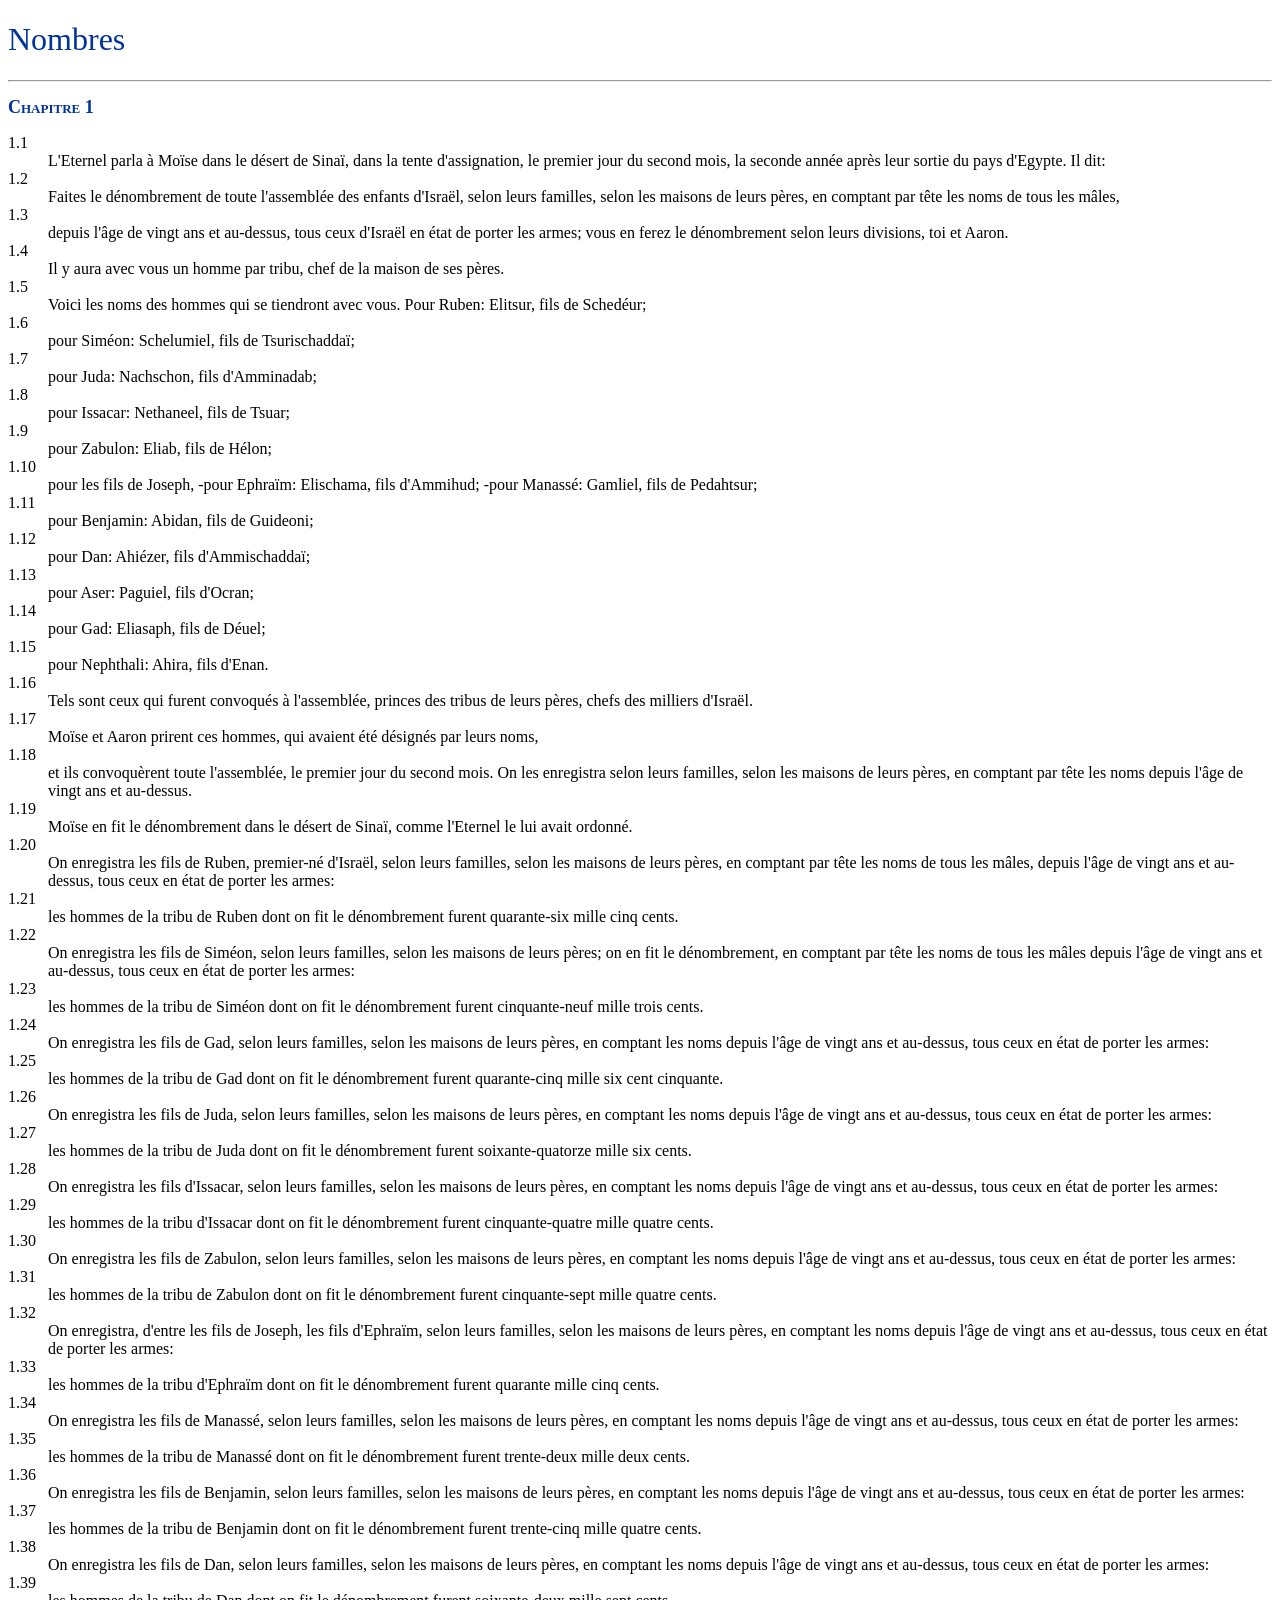
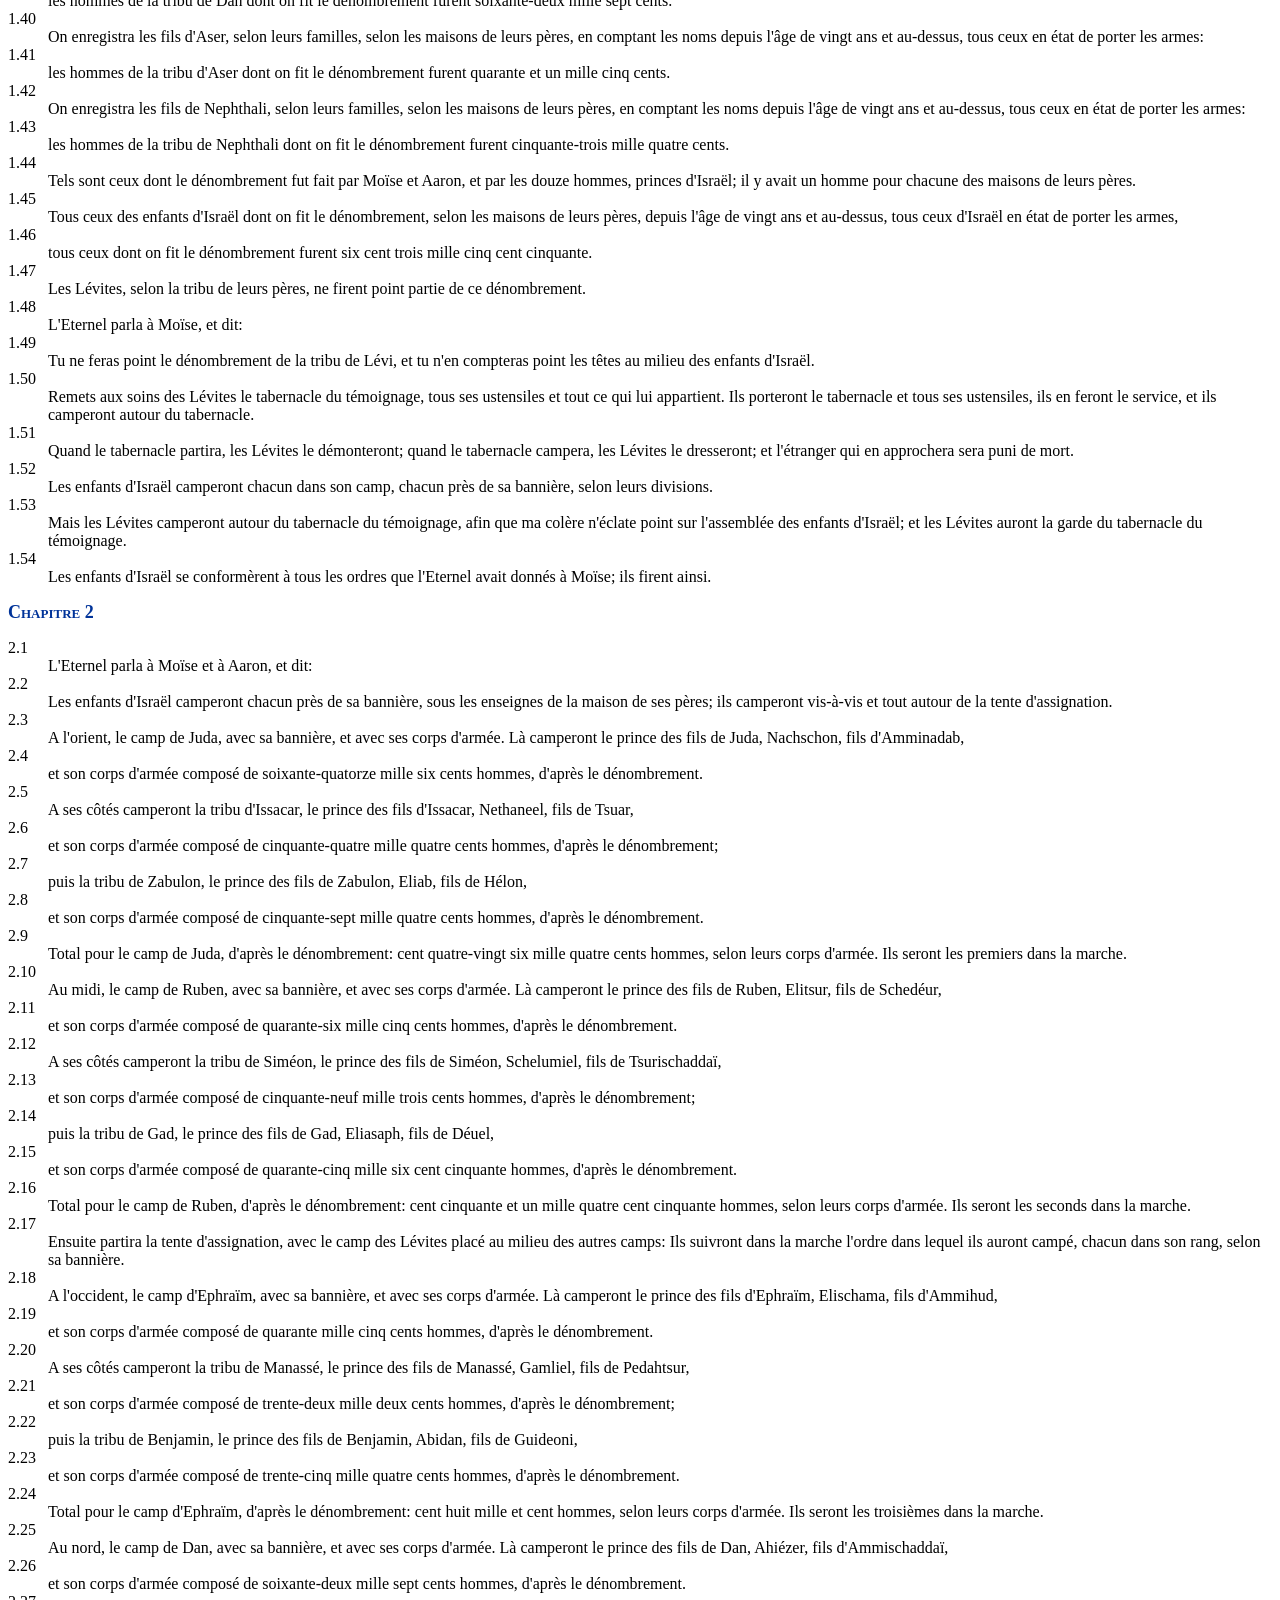
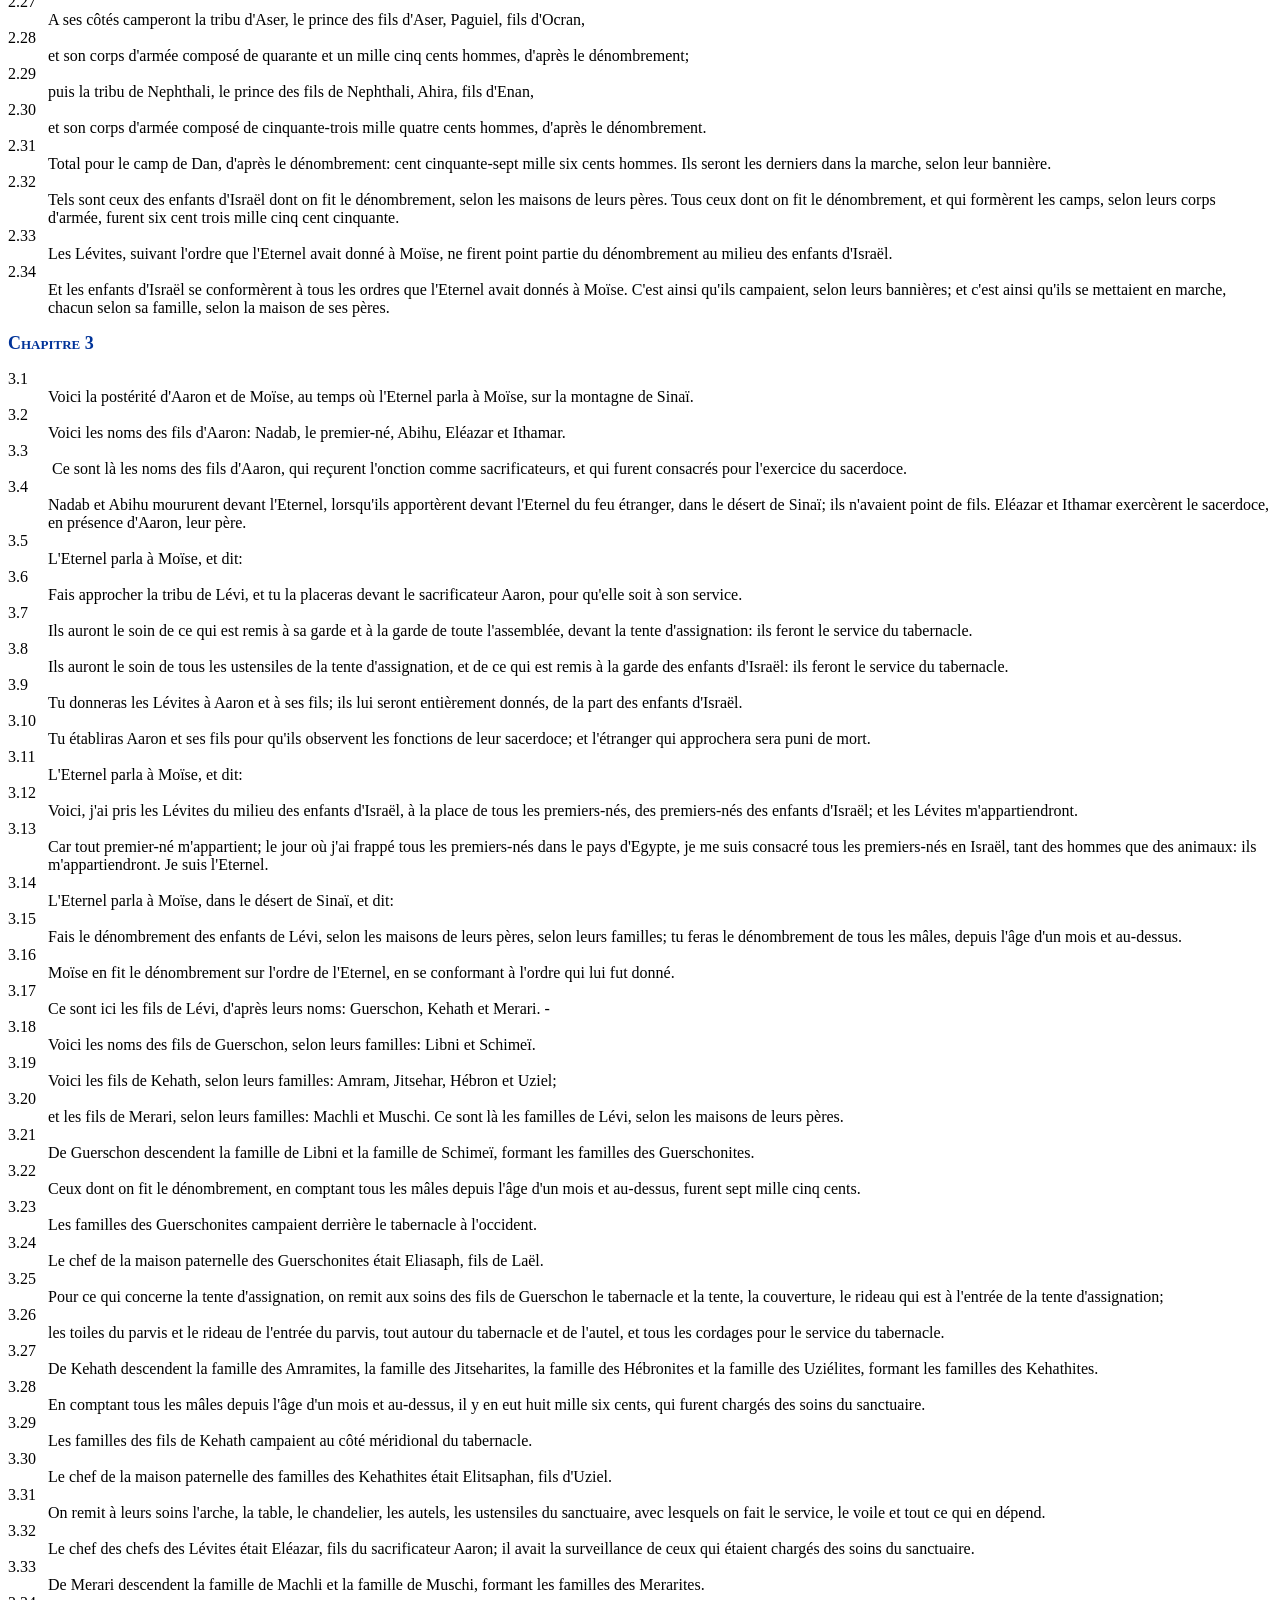
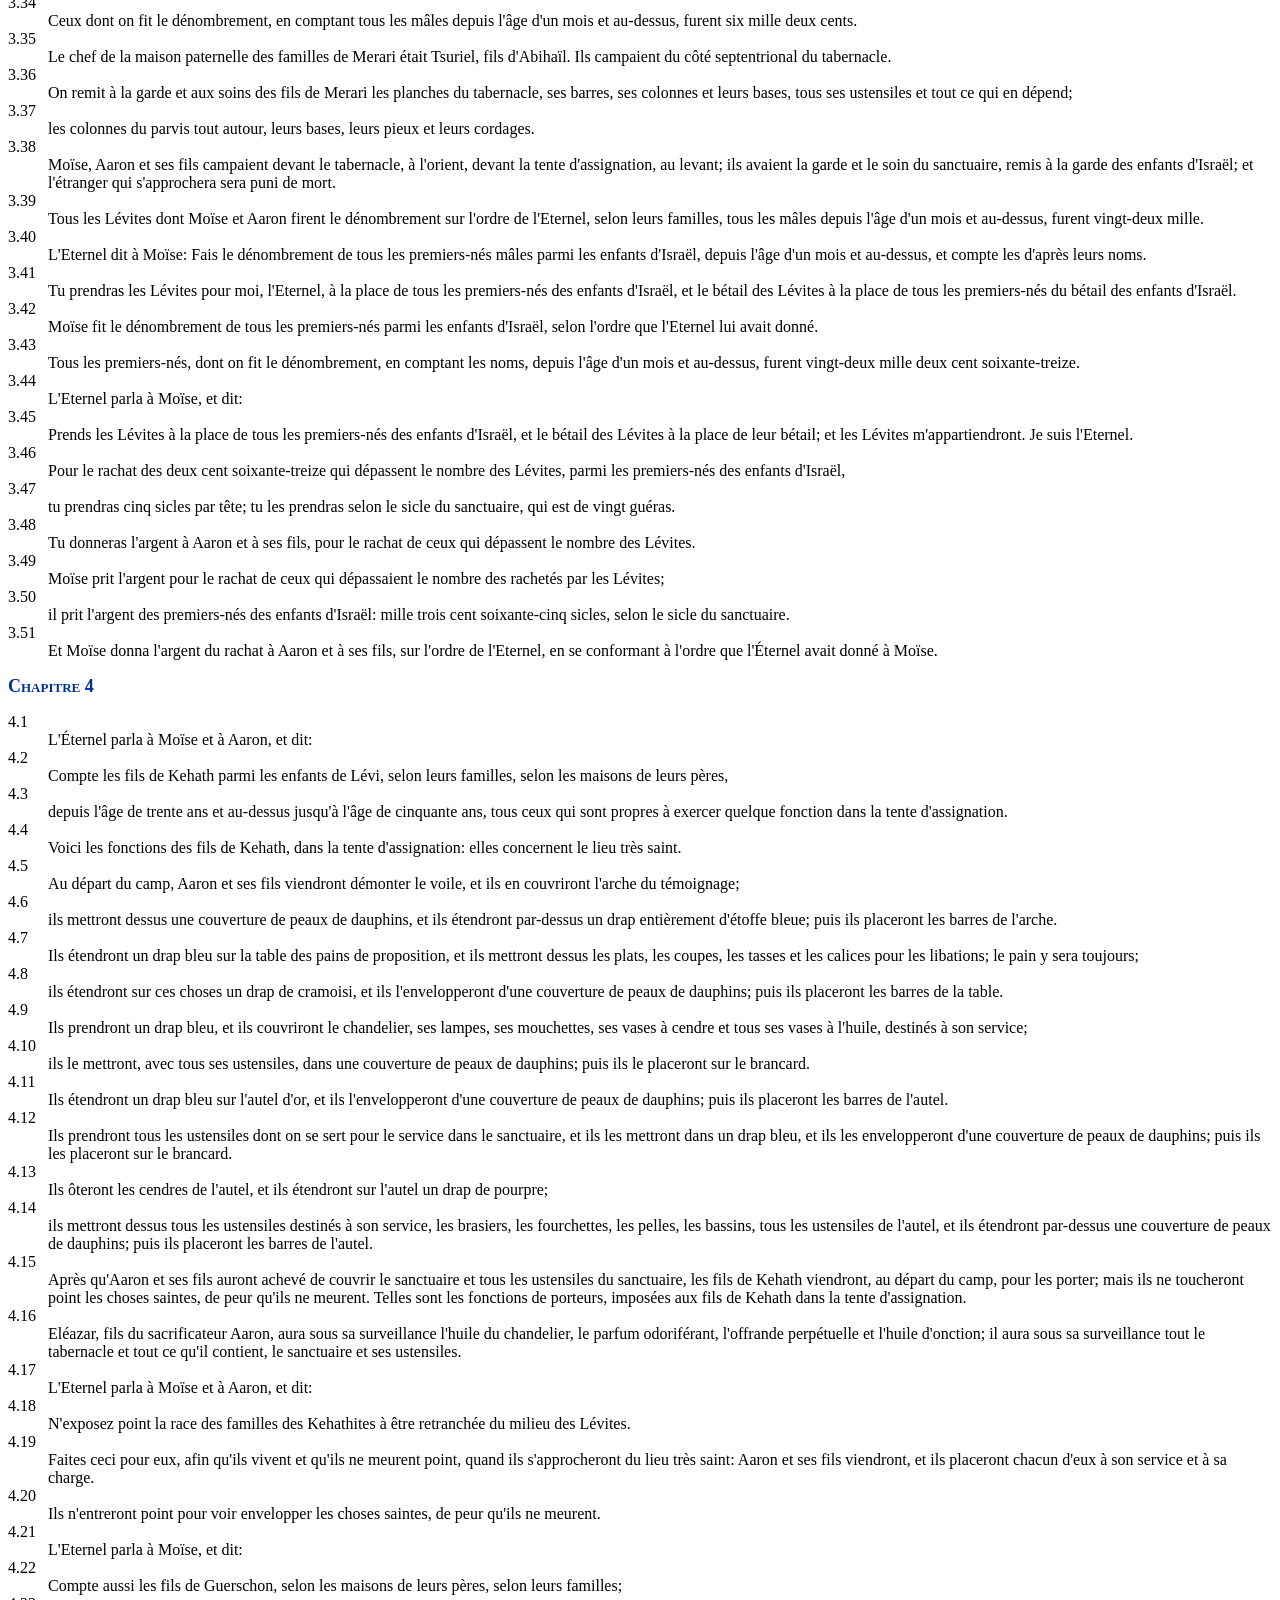
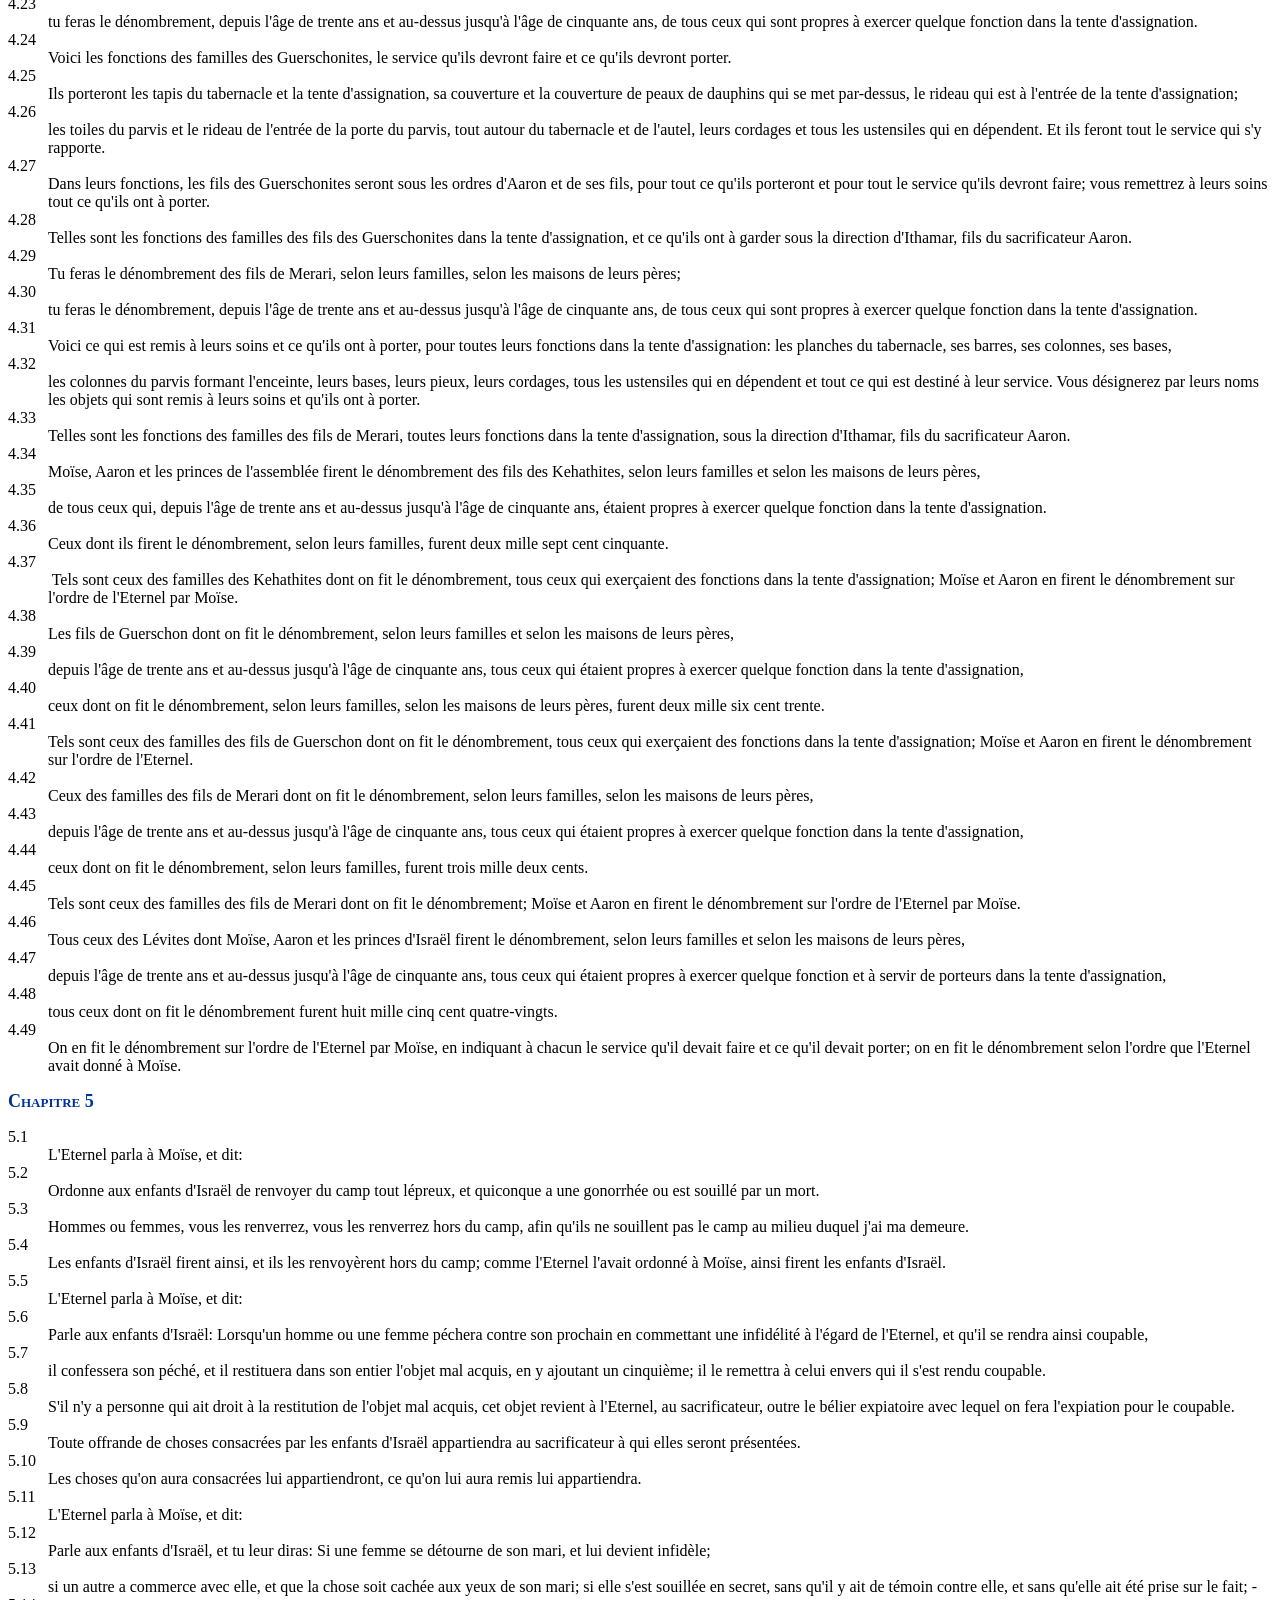
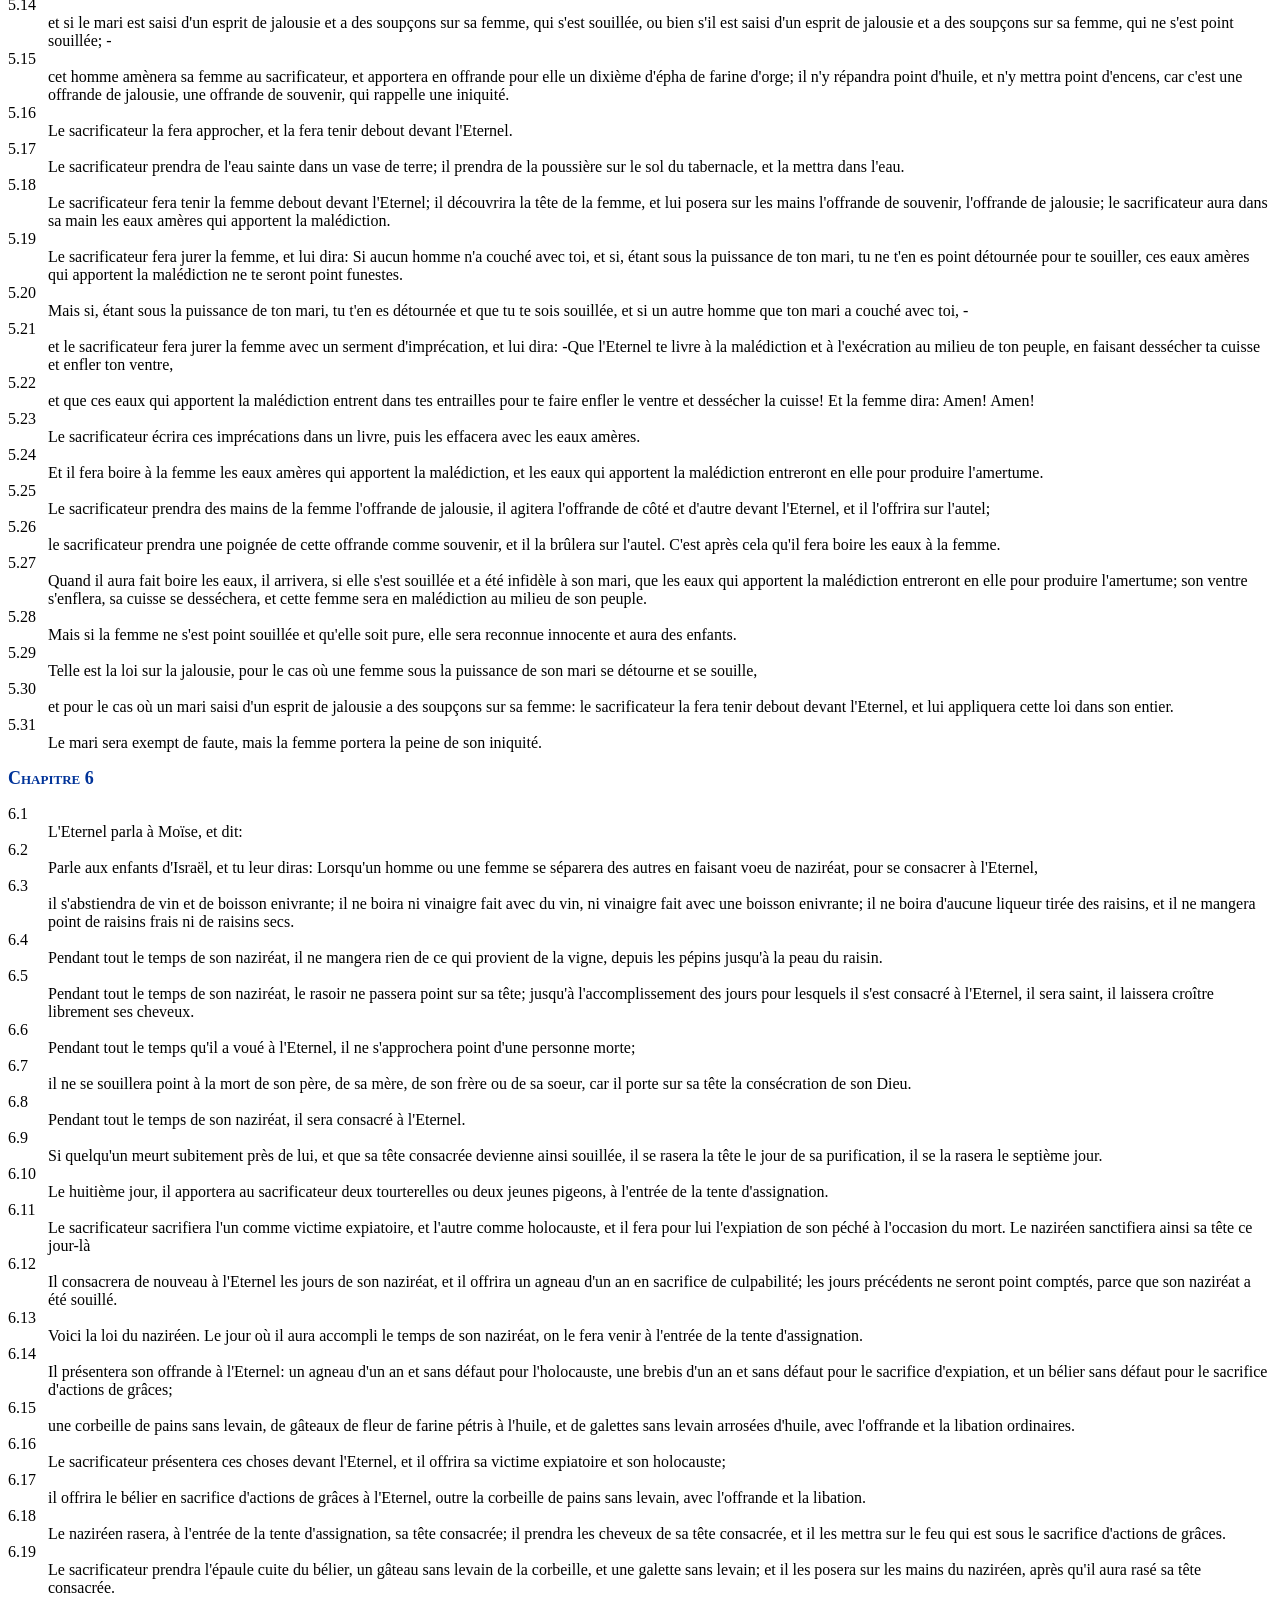
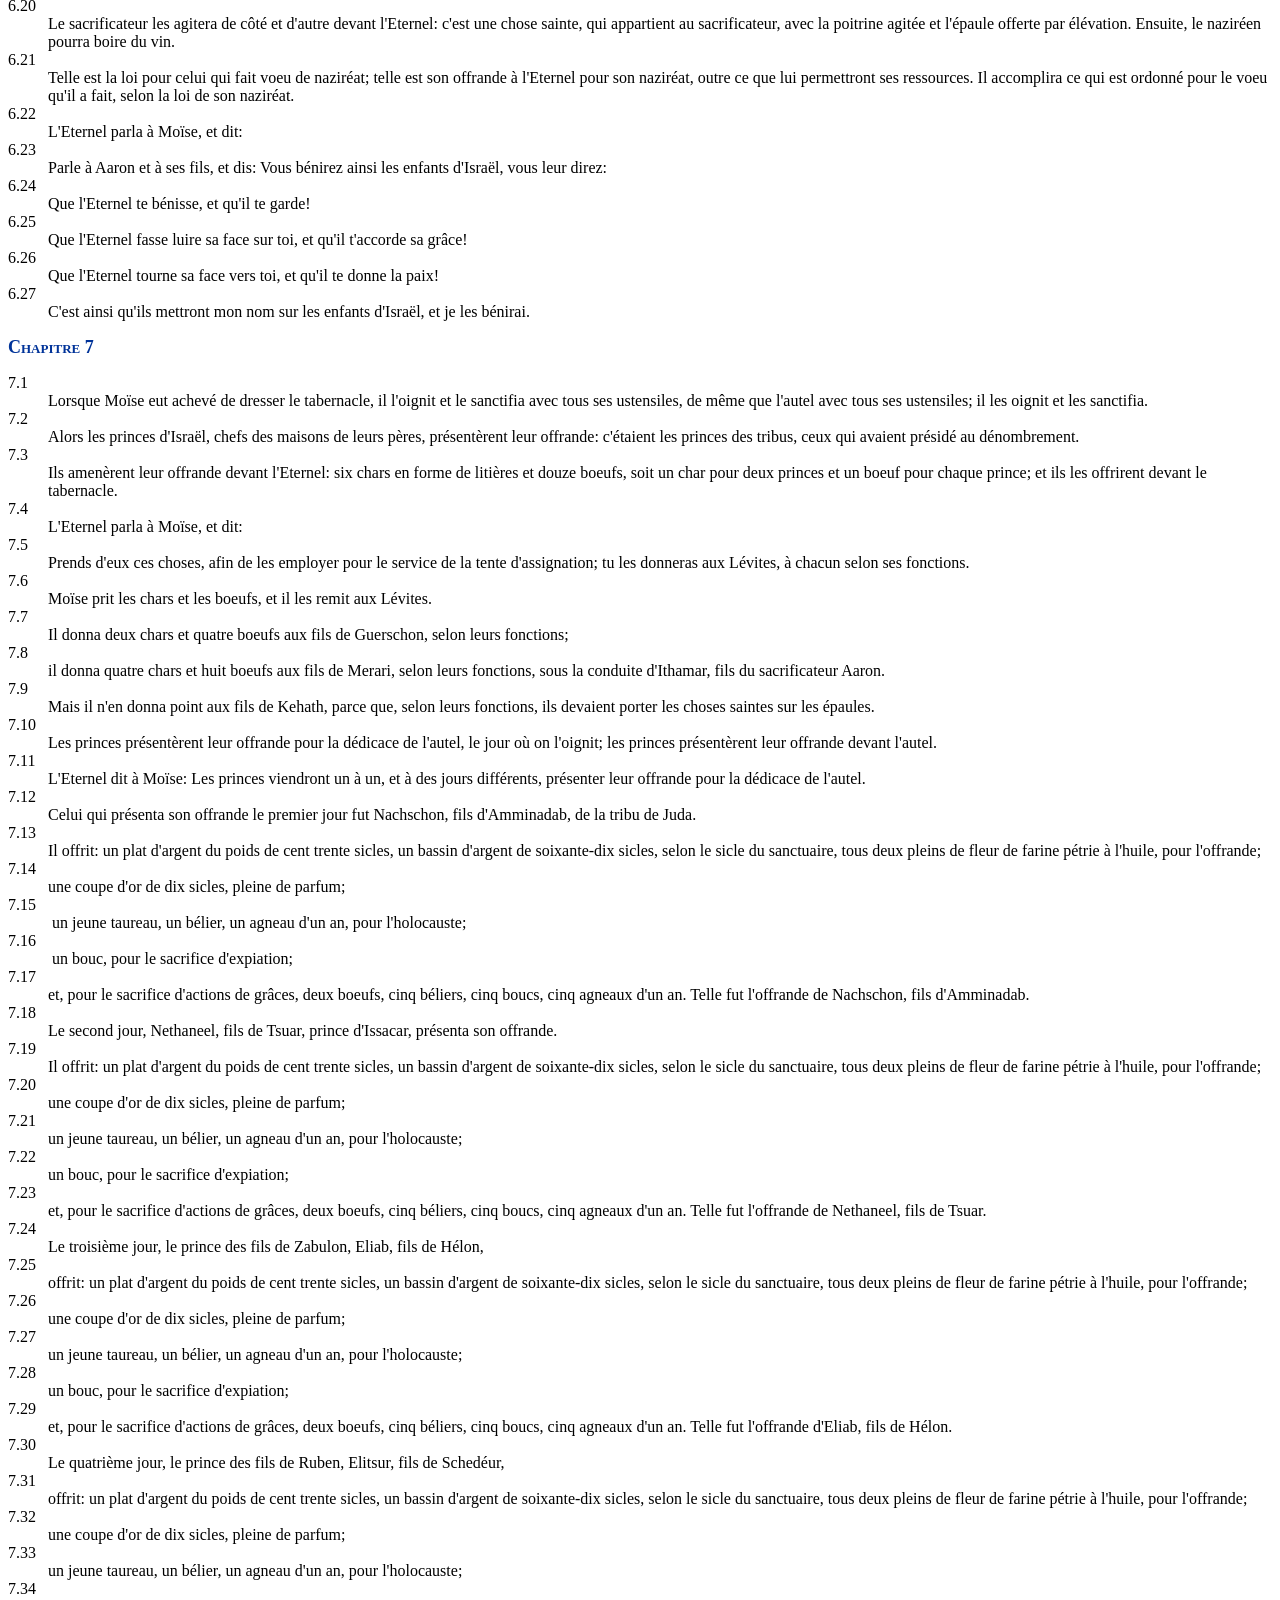
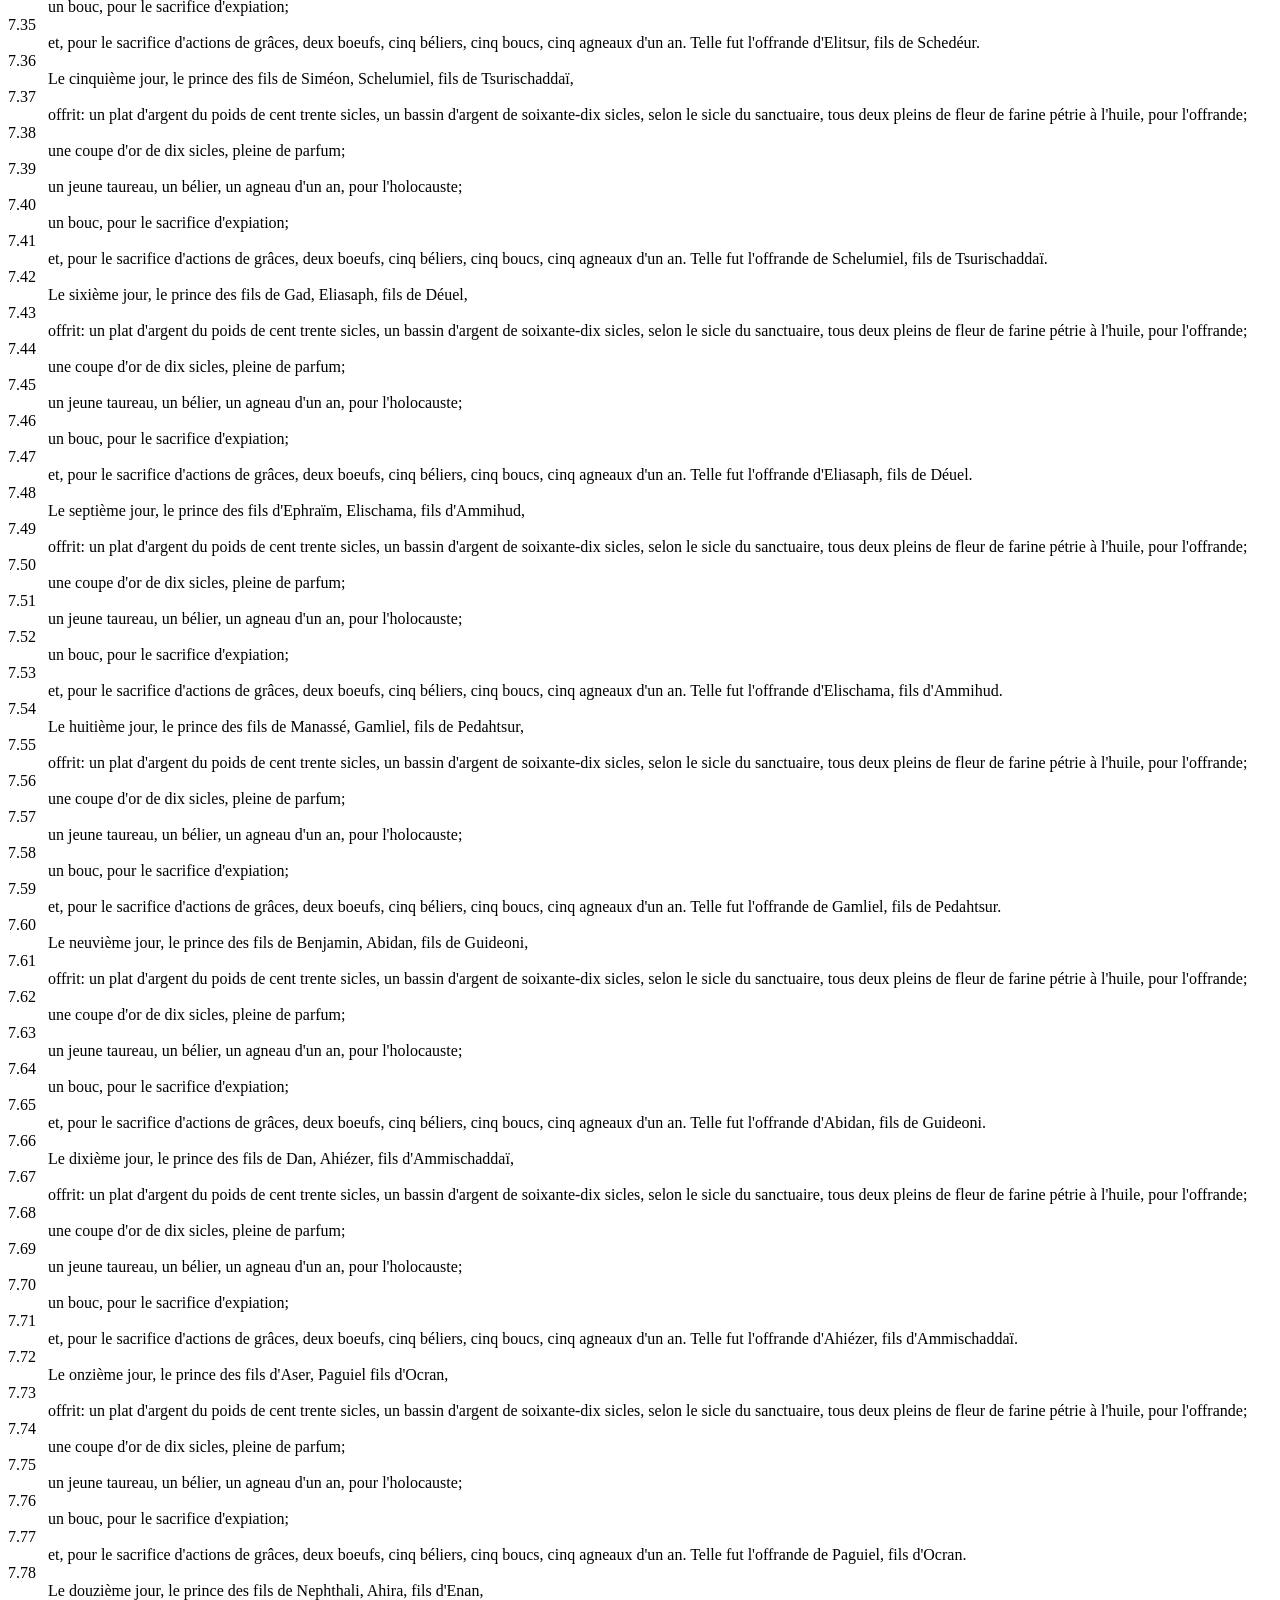
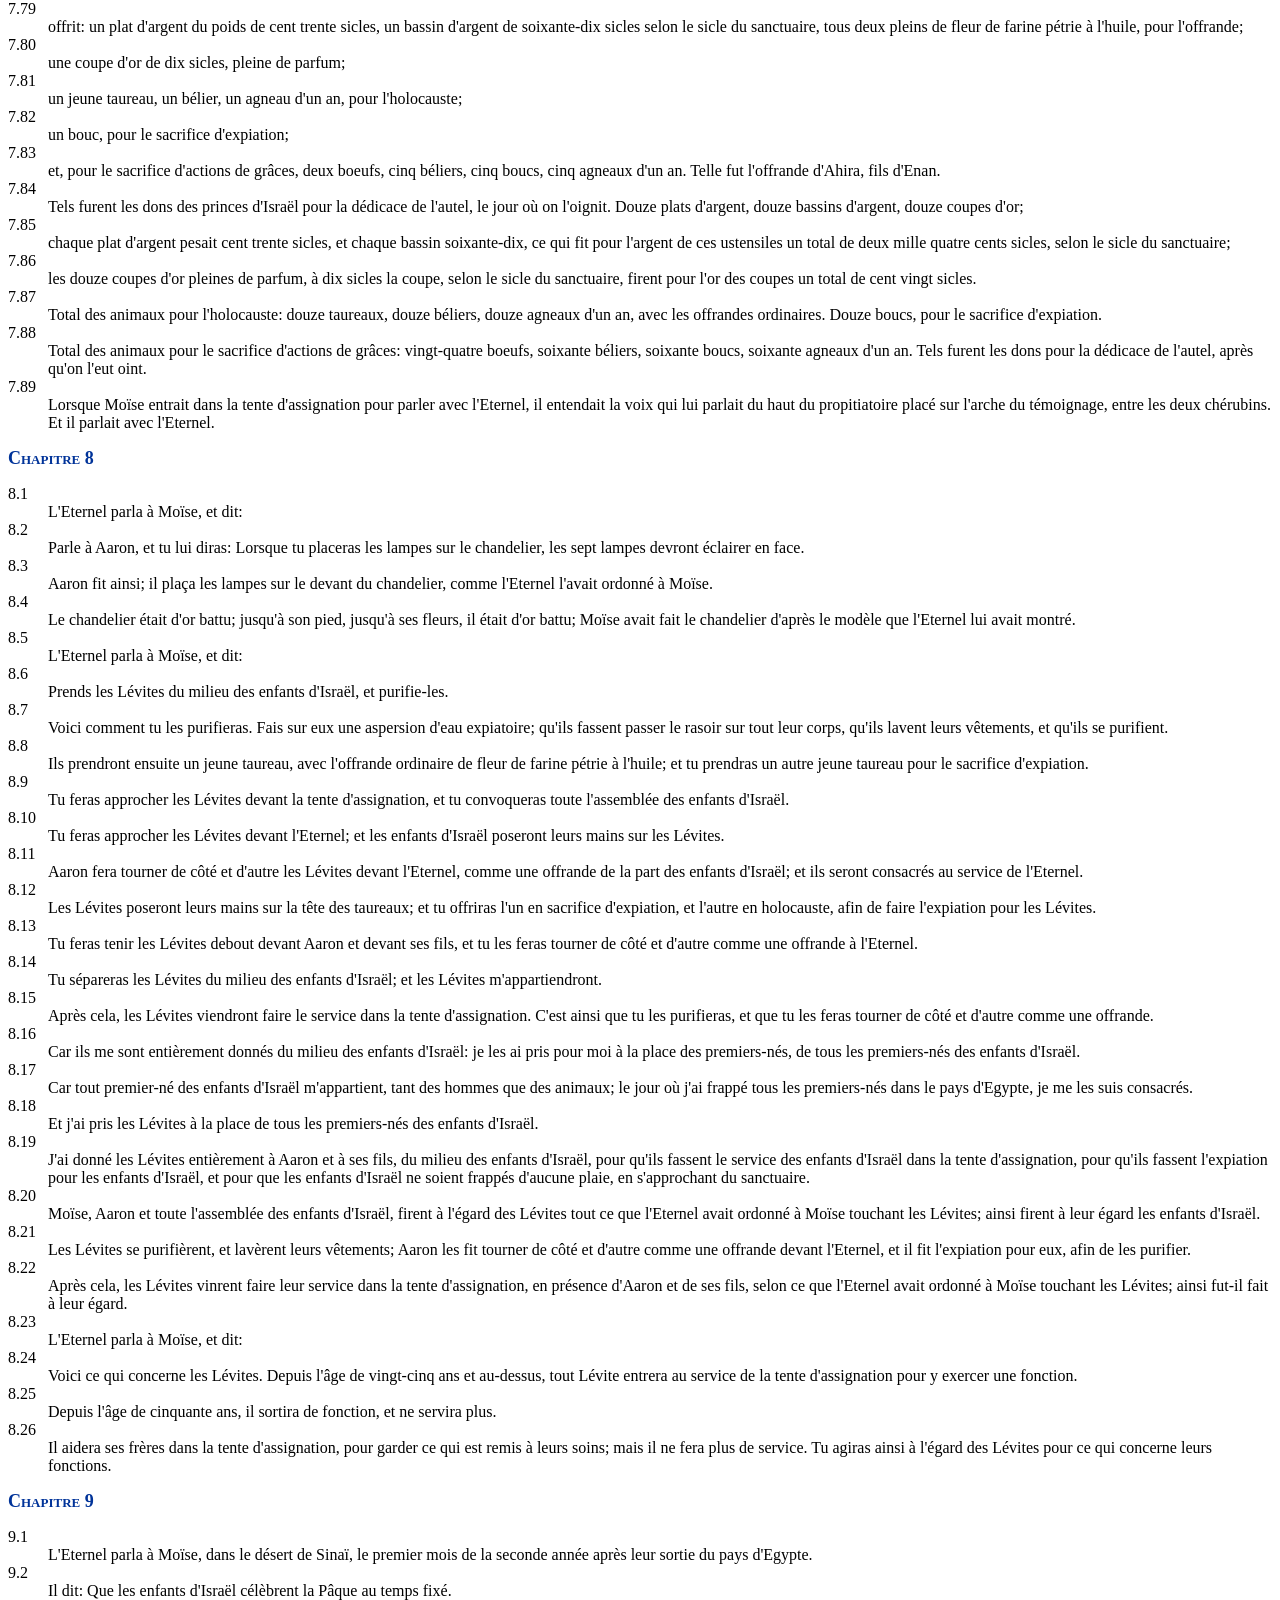
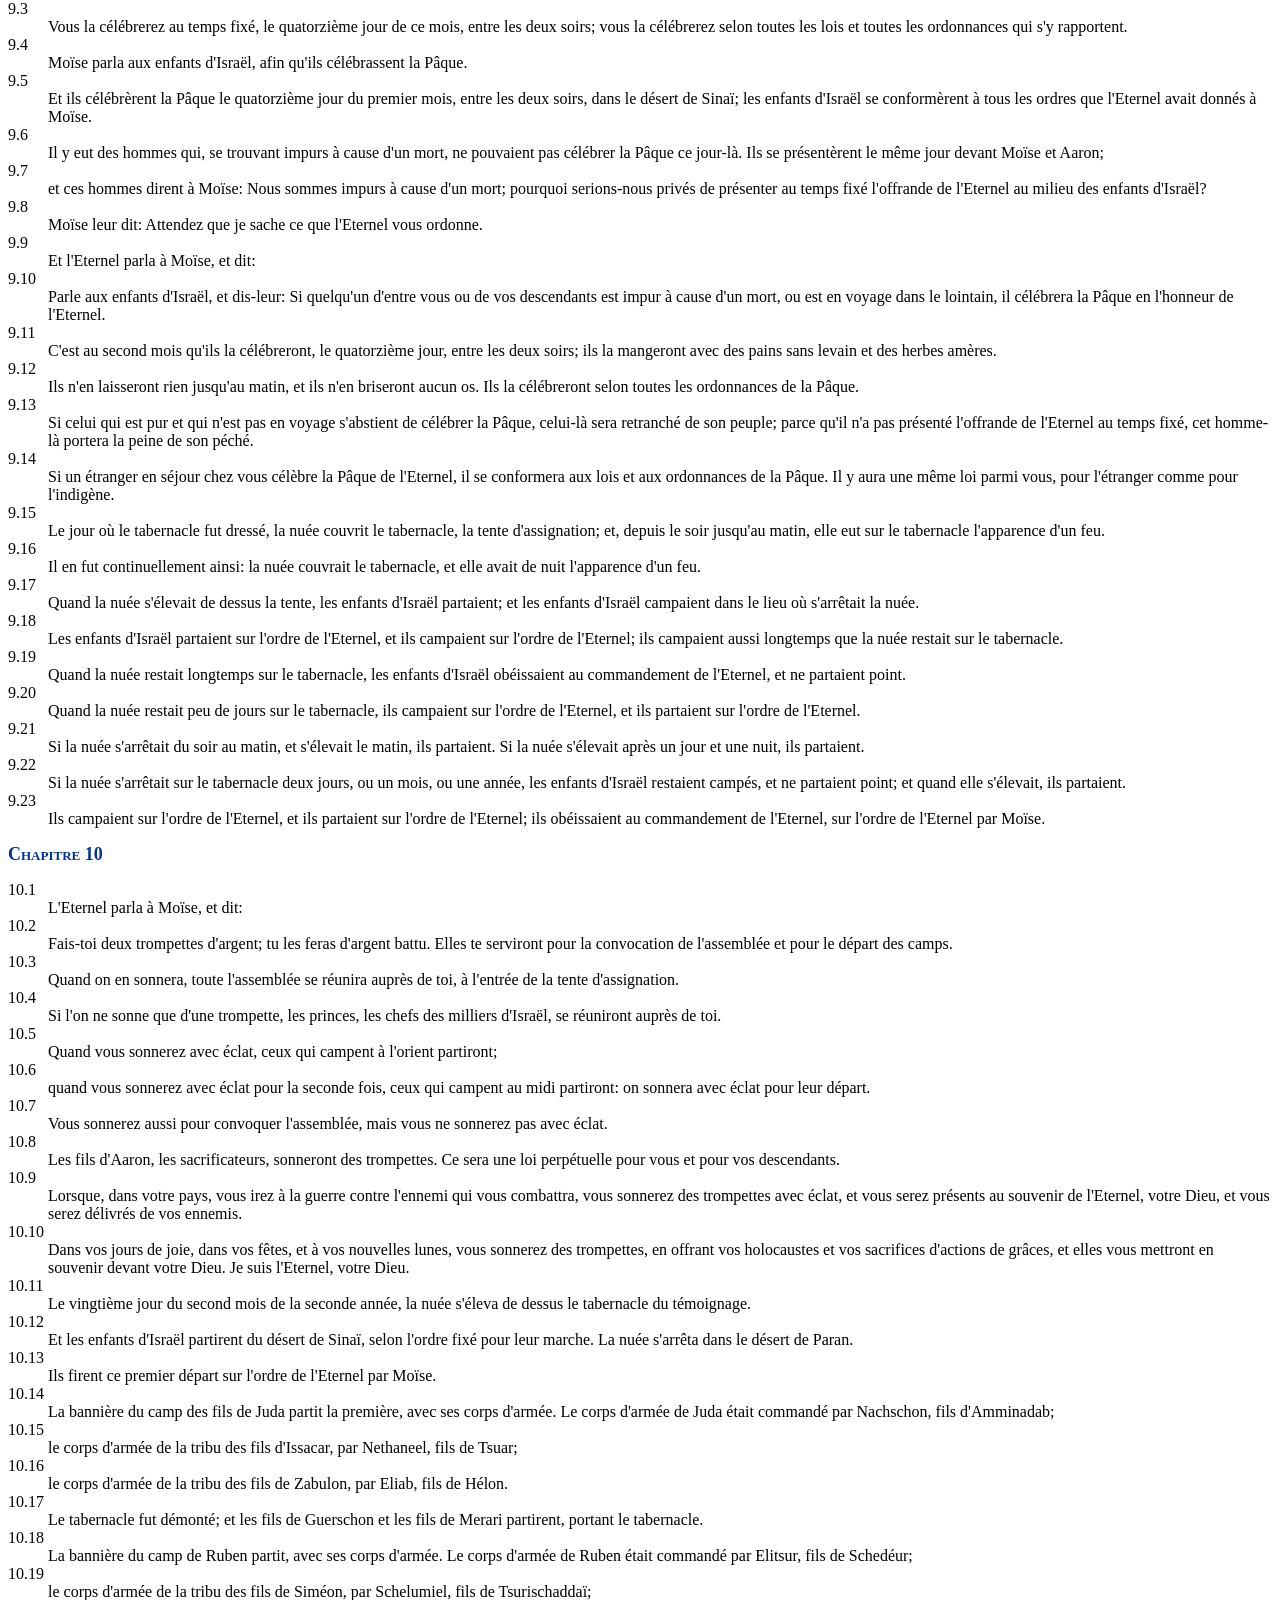
<file: livres/04.Nombres.html>
<!DOCTYPE html>
<html>
<head>
<meta http-equiv="content-type" content="text/html; charset=UTF-8" />
<link rel="STYLESHEET" type="text/css" href="style.css">
<title>Nombres</title>
</head>

<body>
<h1>Nombres</h1>
<hr>

<h2><a id="1"></a>Chapitre 1</h2>
<dl compact>
<dt><a id="1.1"></a>1.1</dt>
<dd>L'Eternel parla à Moïse dans le désert de Sinaï, dans la
tente d'assignation, le premier jour du second mois, la seconde
année après leur sortie du pays d'Egypte. Il dit:</dd>
<dt><a id="1.2"></a>1.2</dt>
<dd>Faites le dénombrement de toute l'assemblée des enfants
d'Israël, selon leurs familles, selon les maisons de leurs pères,
en comptant par tête les noms de tous les mâles,</dd>
<dt><a id="1.3"></a>1.3</dt>
<dd>depuis l'âge de vingt ans et au-dessus, tous ceux
d'Israël en état de porter les armes; vous en ferez le dénombrement
selon leurs divisions, toi et Aaron.</dd>
<dt><a id="1.4"></a>1.4</dt>
<dd>Il y aura avec vous un homme par tribu, chef de la maison
de ses pères.</dd>
<dt><a id="1.5"></a>1.5</dt>
<dd>Voici les noms des hommes qui se tiendront avec vous.
Pour Ruben: Elitsur, fils de Schedéur;</dd>
<dt><a id="1.6"></a>1.6</dt>
<dd>pour Siméon: Schelumiel, fils de Tsurischaddaï;</dd>
<dt><a id="1.7"></a>1.7</dt>
<dd>pour Juda: Nachschon, fils d'Amminadab;</dd>
<dt><a id="1.8"></a>1.8</dt>
<dd>pour Issacar: Nethaneel, fils de Tsuar;</dd>
<dt><a id="1.9"></a>1.9</dt>
<dd>pour Zabulon: Eliab, fils de Hélon;</dd>
<dt><a id="1.10"></a>1.10</dt>
<dd>pour les fils de Joseph, -pour Ephraïm: Elischama, fils
d'Ammihud; -pour Manassé: Gamliel, fils de Pedahtsur;</dd>
<dt><a id="1.11"></a>1.11</dt>
<dd>pour Benjamin: Abidan, fils de Guideoni;</dd>
<dt><a id="1.12"></a>1.12</dt>
<dd>pour Dan: Ahiézer, fils d'Ammischaddaï;</dd>
<dt><a id="1.13"></a>1.13</dt>
<dd>pour Aser: Paguiel, fils d'Ocran;</dd>
<dt><a id="1.14"></a>1.14</dt>
<dd>pour Gad: Eliasaph, fils de Déuel;</dd>
<dt><a id="1.15"></a>1.15</dt>
<dd>pour Nephthali: Ahira, fils d'Enan.</dd>
<dt><a id="1.16"></a>1.16</dt>
<dd>Tels sont ceux qui furent convoqués à l'assemblée,
princes des tribus de leurs pères, chefs des milliers
d'Israël.</dd>
<dt><a id="1.17"></a>1.17</dt>
<dd>Moïse et Aaron prirent ces hommes, qui avaient été
désignés par leurs noms,</dd>
<dt><a id="1.18"></a>1.18</dt>
<dd>et ils convoquèrent toute l'assemblée, le premier jour du
second mois. On les enregistra selon leurs familles, selon les
maisons de leurs pères, en comptant par tête les noms depuis l'âge
de vingt ans et au-dessus.</dd>
<dt><a id="1.19"></a>1.19</dt>
<dd>Moïse en fit le dénombrement dans le désert de Sinaï,
comme l'Eternel le lui avait ordonné.</dd>
<dt><a id="1.20"></a>1.20</dt>
<dd>On enregistra les fils de Ruben, premier-né d'Israël,
selon leurs familles, selon les maisons de leurs pères, en comptant
par tête les noms de tous les mâles, depuis l'âge de vingt ans et
au-dessus, tous ceux en état de porter les armes:</dd>
<dt><a id="1.21"></a>1.21</dt>
<dd>les hommes de la tribu de Ruben dont on fit le
dénombrement furent quarante-six mille cinq cents.</dd>
<dt><a id="1.22"></a>1.22</dt>
<dd>On enregistra les fils de Siméon, selon leurs familles,
selon les maisons de leurs pères; on en fit le dénombrement, en
comptant par tête les noms de tous les mâles depuis l'âge de vingt
ans et au-dessus, tous ceux en état de porter les armes:</dd>
<dt><a id="1.23"></a>1.23</dt>
<dd>les hommes de la tribu de Siméon dont on fit le
dénombrement furent cinquante-neuf mille trois cents.</dd>
<dt><a id="1.24"></a>1.24</dt>
<dd>On enregistra les fils de Gad, selon leurs familles,
selon les maisons de leurs pères, en comptant les noms depuis l'âge
de vingt ans et au-dessus, tous ceux en état de porter les
armes:</dd>
<dt><a id="1.25"></a>1.25</dt>
<dd>les hommes de la tribu de Gad dont on fit le dénombrement
furent quarante-cinq mille six cent cinquante.</dd>
<dt><a id="1.26"></a>1.26</dt>
<dd>On enregistra les fils de Juda, selon leurs familles,
selon les maisons de leurs pères, en comptant les noms depuis l'âge
de vingt ans et au-dessus, tous ceux en état de porter les
armes:</dd>
<dt><a id="1.27"></a>1.27</dt>
<dd>les hommes de la tribu de Juda dont on fit le
dénombrement furent soixante-quatorze mille six cents.</dd>
<dt><a id="1.28"></a>1.28</dt>
<dd>On enregistra les fils d'Issacar, selon leurs familles,
selon les maisons de leurs pères, en comptant les noms depuis l'âge
de vingt ans et au-dessus, tous ceux en état de porter les
armes:</dd>
<dt><a id="1.29"></a>1.29</dt>
<dd>les hommes de la tribu d'Issacar dont on fit le
dénombrement furent cinquante-quatre mille quatre cents.</dd>
<dt><a id="1.30"></a>1.30</dt>
<dd>On enregistra les fils de Zabulon, selon leurs familles,
selon les maisons de leurs pères, en comptant les noms depuis l'âge
de vingt ans et au-dessus, tous ceux en état de porter les
armes:</dd>
<dt><a id="1.31"></a>1.31</dt>
<dd>les hommes de la tribu de Zabulon dont on fit le
dénombrement furent cinquante-sept mille quatre cents.</dd>
<dt><a id="1.32"></a>1.32</dt>
<dd>On enregistra, d'entre les fils de Joseph, les fils
d'Ephraïm, selon leurs familles, selon les maisons de leurs pères,
en comptant les noms depuis l'âge de vingt ans et au-dessus, tous
ceux en état de porter les armes:</dd>
<dt><a id="1.33"></a>1.33</dt>
<dd>les hommes de la tribu d'Ephraïm dont on fit le
dénombrement furent quarante mille cinq cents.</dd>
<dt><a id="1.34"></a>1.34</dt>
<dd>On enregistra les fils de Manassé, selon leurs familles,
selon les maisons de leurs pères, en comptant les noms depuis l'âge
de vingt ans et au-dessus, tous ceux en état de porter les
armes:</dd>
<dt><a id="1.35"></a>1.35</dt>
<dd>les hommes de la tribu de Manassé dont on fit le
dénombrement furent trente-deux mille deux cents.</dd>
<dt><a id="1.36"></a>1.36</dt>
<dd>On enregistra les fils de Benjamin, selon leurs familles,
selon les maisons de leurs pères, en comptant les noms depuis l'âge
de vingt ans et au-dessus, tous ceux en état de porter les
armes:</dd>
<dt><a id="1.37"></a>1.37</dt>
<dd>les hommes de la tribu de Benjamin dont on fit le
dénombrement furent trente-cinq mille quatre cents.</dd>
<dt><a id="1.38"></a>1.38</dt>
<dd>On enregistra les fils de Dan, selon leurs familles,
selon les maisons de leurs pères, en comptant les noms depuis l'âge
de vingt ans et au-dessus, tous ceux en état de porter les
armes:</dd>
<dt><a id="1.39"></a>1.39</dt>
<dd>les hommes de la tribu de Dan dont on fit le dénombrement
furent soixante-deux mille sept cents.</dd>
<dt><a id="1.40"></a>1.40</dt>
<dd>On enregistra les fils d'Aser, selon leurs familles,
selon les maisons de leurs pères, en comptant les noms depuis l'âge
de vingt ans et au-dessus, tous ceux en état de porter les
armes:</dd>
<dt><a id="1.41"></a>1.41</dt>
<dd>les hommes de la tribu d'Aser dont on fit le dénombrement
furent quarante et un mille cinq cents.</dd>
<dt><a id="1.42"></a>1.42</dt>
<dd>On enregistra les fils de Nephthali, selon leurs
familles, selon les maisons de leurs pères, en comptant les noms
depuis l'âge de vingt ans et au-dessus, tous ceux en état de porter
les armes:</dd>
<dt><a id="1.43"></a>1.43</dt>
<dd>les hommes de la tribu de Nephthali dont on fit le
dénombrement furent cinquante-trois mille quatre cents.</dd>
<dt><a id="1.44"></a>1.44</dt>
<dd>Tels sont ceux dont le dénombrement fut fait par Moïse et
Aaron, et par les douze hommes, princes d'Israël; il y avait un
homme pour chacune des maisons de leurs pères.</dd>
<dt><a id="1.45"></a>1.45</dt>
<dd>Tous ceux des enfants d'Israël dont on fit le
dénombrement, selon les maisons de leurs pères, depuis l'âge de
vingt ans et au-dessus, tous ceux d'Israël en état de porter les
armes,</dd>
<dt><a id="1.46"></a>1.46</dt>
<dd>tous ceux dont on fit le dénombrement furent six cent
trois mille cinq cent cinquante.</dd>
<dt><a id="1.47"></a>1.47</dt>
<dd>Les Lévites, selon la tribu de leurs pères, ne firent
point partie de ce dénombrement.</dd>
<dt><a id="1.48"></a>1.48</dt>
<dd>L'Eternel parla à Moïse, et dit:</dd>
<dt><a id="1.49"></a>1.49</dt>
<dd>Tu ne feras point le dénombrement de la tribu de Lévi, et
tu n'en compteras point les têtes au milieu des enfants
d'Israël.</dd>
<dt><a id="1.50"></a>1.50</dt>
<dd>Remets aux soins des Lévites le tabernacle du témoignage,
tous ses ustensiles et tout ce qui lui appartient. Ils porteront le
tabernacle et tous ses ustensiles, ils en feront le service, et ils
camperont autour du tabernacle.</dd>
<dt><a id="1.51"></a>1.51</dt>
<dd>Quand le tabernacle partira, les Lévites le démonteront;
quand le tabernacle campera, les Lévites le dresseront; et
l'étranger qui en approchera sera puni de mort.</dd>
<dt><a id="1.52"></a>1.52</dt>
<dd>Les enfants d'Israël camperont chacun dans son camp,
chacun près de sa bannière, selon leurs divisions.</dd>
<dt><a id="1.53"></a>1.53</dt>
<dd>Mais les Lévites camperont autour du tabernacle du
témoignage, afin que ma colère n'éclate point sur l'assemblée des
enfants d'Israël; et les Lévites auront la garde du tabernacle du
témoignage.</dd>
<dt><a id="1.54"></a>1.54</dt>
<dd>Les enfants d'Israël se conformèrent à tous les ordres
que l'Eternel avait donnés à Moïse; ils firent ainsi.</dd>
</dl>
<h2><a id="2"></a>Chapitre 2</h2>
<dl>
<dt><a id="2.1"></a>2.1</dt>
<dd>L'Eternel parla à Moïse et à Aaron, et dit:</dd>
<dt><a id="2.2"></a>2.2</dt>
<dd>Les enfants d'Israël camperont chacun près de sa
bannière, sous les enseignes de la maison de ses pères; ils
camperont vis-à-vis et tout autour de la tente d'assignation.</dd>
<dt><a id="2.3"></a>2.3</dt>
<dd>A l'orient, le camp de Juda, avec sa bannière, et avec
ses corps d'armée. Là camperont le prince des fils de Juda,
Nachschon, fils d'Amminadab,</dd>
<dt><a id="2.4"></a>2.4</dt>
<dd>et son corps d'armée composé de soixante-quatorze mille
six cents hommes, d'après le dénombrement.</dd>
<dt><a id="2.5"></a>2.5</dt>
<dd>A ses côtés camperont la tribu d'Issacar, le prince des
fils d'Issacar, Nethaneel, fils de Tsuar,</dd>
<dt><a id="2.6"></a>2.6</dt>
<dd>et son corps d'armée composé de cinquante-quatre mille
quatre cents hommes, d'après le dénombrement;</dd>
<dt><a id="2.7"></a>2.7</dt>
<dd>puis la tribu de Zabulon, le prince des fils de Zabulon,
Eliab, fils de Hélon,</dd>
<dt><a id="2.8"></a>2.8</dt>
<dd>et son corps d'armée composé de cinquante-sept mille
quatre cents hommes, d'après le dénombrement.</dd>
<dt><a id="2.9"></a>2.9</dt>
<dd>Total pour le camp de Juda, d'après le dénombrement: cent
quatre-vingt six mille quatre cents hommes, selon leurs corps
d'armée. Ils seront les premiers dans la marche.</dd>
<dt><a id="2.10"></a>2.10</dt>
<dd>Au midi, le camp de Ruben, avec sa bannière, et avec ses
corps d'armée. Là camperont le prince des fils de Ruben, Elitsur,
fils de Schedéur,</dd>
<dt><a id="2.11"></a>2.11</dt>
<dd>et son corps d'armée composé de quarante-six mille cinq
cents hommes, d'après le dénombrement.</dd>
<dt><a id="2.12"></a>2.12</dt>
<dd>A ses côtés camperont la tribu de Siméon, le prince des
fils de Siméon, Schelumiel, fils de Tsurischaddaï,</dd>
<dt><a id="2.13"></a>2.13</dt>
<dd>et son corps d'armée composé de cinquante-neuf mille
trois cents hommes, d'après le dénombrement;</dd>
<dt><a id="2.14"></a>2.14</dt>
<dd>puis la tribu de Gad, le prince des fils de Gad,
Eliasaph, fils de Déuel,</dd>
<dt><a id="2.15"></a>2.15</dt>
<dd>et son corps d'armée composé de quarante-cinq mille six
cent cinquante hommes, d'après le dénombrement.</dd>
<dt><a id="2.16"></a>2.16</dt>
<dd>Total pour le camp de Ruben, d'après le dénombrement:
cent cinquante et un mille quatre cent cinquante hommes, selon
leurs corps d'armée. Ils seront les seconds dans la marche.</dd>
<dt><a id="2.17"></a>2.17</dt>
<dd>Ensuite partira la tente d'assignation, avec le camp des
Lévites placé au milieu des autres camps: Ils suivront dans la
marche l'ordre dans lequel ils auront campé, chacun dans son rang,
selon sa bannière.</dd>
<dt><a id="2.18"></a>2.18</dt>
<dd>A l'occident, le camp d'Ephraïm, avec sa bannière, et
avec ses corps d'armée. Là camperont le prince des fils d'Ephraïm,
Elischama, fils d'Ammihud,</dd>
<dt><a id="2.19"></a>2.19</dt>
<dd>et son corps d'armée composé de quarante mille cinq cents
hommes, d'après le dénombrement.</dd>
<dt><a id="2.20"></a>2.20</dt>
<dd>A ses côtés camperont la tribu de Manassé, le prince des
fils de Manassé, Gamliel, fils de Pedahtsur,</dd>
<dt><a id="2.21"></a>2.21</dt>
<dd>et son corps d'armée composé de trente-deux mille deux
cents hommes, d'après le dénombrement;</dd>
<dt><a id="2.22"></a>2.22</dt>
<dd>puis la tribu de Benjamin, le prince des fils de
Benjamin, Abidan, fils de Guideoni,</dd>
<dt><a id="2.23"></a>2.23</dt>
<dd>et son corps d'armée composé de trente-cinq mille quatre
cents hommes, d'après le dénombrement.</dd>
<dt><a id="2.24"></a>2.24</dt>
<dd>Total pour le camp d'Ephraïm, d'après le dénombrement:
cent huit mille et cent hommes, selon leurs corps d'armée. Ils
seront les troisièmes dans la marche.</dd>
<dt><a id="2.25"></a>2.25</dt>
<dd>Au nord, le camp de Dan, avec sa bannière, et avec ses
corps d'armée. Là camperont le prince des fils de Dan, Ahiézer,
fils d'Ammischaddaï,</dd>
<dt><a id="2.26"></a>2.26</dt>
<dd>et son corps d'armée composé de soixante-deux mille sept
cents hommes, d'après le dénombrement.</dd>
<dt><a id="2.27"></a>2.27</dt>
<dd>A ses côtés camperont la tribu d'Aser, le prince des fils
d'Aser, Paguiel, fils d'Ocran,</dd>
<dt><a id="2.28"></a>2.28</dt>
<dd>et son corps d'armée composé de quarante et un mille cinq
cents hommes, d'après le dénombrement;</dd>
<dt><a id="2.29"></a>2.29</dt>
<dd>puis la tribu de Nephthali, le prince des fils de
Nephthali, Ahira, fils d'Enan,</dd>
<dt><a id="2.30"></a>2.30</dt>
<dd>et son corps d'armée composé de cinquante-trois mille
quatre cents hommes, d'après le dénombrement.</dd>
<dt><a id="2.31"></a>2.31</dt>
<dd>Total pour le camp de Dan, d'après le dénombrement: cent
cinquante-sept mille six cents hommes. Ils seront les derniers dans
la marche, selon leur bannière.</dd>
<dt><a id="2.32"></a>2.32</dt>
<dd>Tels sont ceux des enfants d'Israël dont on fit le
dénombrement, selon les maisons de leurs pères. Tous ceux dont on
fit le dénombrement, et qui formèrent les camps, selon leurs corps
d'armée, furent six cent trois mille cinq cent cinquante.</dd>
<dt><a id="2.33"></a>2.33</dt>
<dd>Les Lévites, suivant l'ordre que l'Eternel avait donné à
Moïse, ne firent point partie du dénombrement au milieu des enfants
d'Israël.</dd>
<dt><a id="2.34"></a>2.34</dt>
<dd>Et les enfants d'Israël se conformèrent à tous les ordres
que l'Eternel avait donnés à Moïse. C'est ainsi qu'ils campaient,
selon leurs bannières; et c'est ainsi qu'ils se mettaient en
marche, chacun selon sa famille, selon la maison de ses pères.</dd>
</dl>
<h2><a id="3"></a>Chapitre 3</h2>
<dl>
<dt><a id="3.1"></a>3.1</dt>
<dd>Voici la postérité d'Aaron et de Moïse, au temps où
l'Eternel parla à Moïse, sur la montagne de Sinaï.</dd>
<dt><a id="3.2"></a>3.2</dt>
<dd>Voici les noms des fils d'Aaron: Nadab, le premier-né,
Abihu, Eléazar et Ithamar.</dd>
<dt><a id="3.3"></a>3.3</dt>
<dd>&nbsp;Ce sont là les noms des fils d'Aaron, qui reçurent
l'onction comme sacrificateurs, et qui furent consacrés pour
l'exercice du sacerdoce.</dd>
<dt><a id="3.4"></a>3.4</dt>
<dd>Nadab et Abihu moururent devant l'Eternel, lorsqu'ils
apportèrent devant l'Eternel du feu étranger, dans le désert de
Sinaï; ils n'avaient point de fils. Eléazar et Ithamar exercèrent
le sacerdoce, en présence d'Aaron, leur père.</dd>
<dt><a id="3.5"></a>3.5</dt>
<dd>L'Eternel parla à Moïse, et dit:</dd>
<dt><a id="3.6"></a>3.6</dt>
<dd>Fais approcher la tribu de Lévi, et tu la placeras devant
le sacrificateur Aaron, pour qu'elle soit à son service.</dd>
<dt><a id="3.7"></a>3.7</dt>
<dd>Ils auront le soin de ce qui est remis à sa garde et à la
garde de toute l'assemblée, devant la tente d'assignation: ils
feront le service du tabernacle.</dd>
<dt><a id="3.8"></a>3.8</dt>
<dd>Ils auront le soin de tous les ustensiles de la tente
d'assignation, et de ce qui est remis à la garde des enfants
d'Israël: ils feront le service du tabernacle.</dd>
<dt><a id="3.9"></a>3.9</dt>
<dd>Tu donneras les Lévites à Aaron et à ses fils; ils lui
seront entièrement donnés, de la part des enfants d'Israël.</dd>
<dt><a id="3.10"></a>3.10</dt>
<dd>Tu établiras Aaron et ses fils pour qu'ils observent les
fonctions de leur sacerdoce; et l'étranger qui approchera sera puni
de mort.</dd>
<dt><a id="3.11"></a>3.11</dt>
<dd>L'Eternel parla à Moïse, et dit:</dd>
<dt><a id="3.12"></a>3.12</dt>
<dd>Voici, j'ai pris les Lévites du milieu des enfants
d'Israël, à la place de tous les premiers-nés, des premiers-nés des
enfants d'Israël; et les Lévites m'appartiendront.</dd>
<dt><a id="3.13"></a>3.13</dt>
<dd>Car tout premier-né m'appartient; le jour où j'ai frappé
tous les premiers-nés dans le pays d'Egypte, je me suis consacré
tous les premiers-nés en Israël, tant des hommes que des animaux:
ils m'appartiendront. Je suis l'Eternel.</dd>
<dt><a id="3.14"></a>3.14</dt>
<dd>L'Eternel parla à Moïse, dans le désert de Sinaï, et
dit:</dd>
<dt><a id="3.15"></a>3.15</dt>
<dd>Fais le dénombrement des enfants de Lévi, selon les
maisons de leurs pères, selon leurs familles; tu feras le
dénombrement de tous les mâles, depuis l'âge d'un mois et
au-dessus.</dd>
<dt><a id="3.16"></a>3.16</dt>
<dd>Moïse en fit le dénombrement sur l'ordre de l'Eternel, en
se conformant à l'ordre qui lui fut donné.</dd>
<dt><a id="3.17"></a>3.17</dt>
<dd>Ce sont ici les fils de Lévi, d'après leurs noms:
Guerschon, Kehath et Merari. -</dd>
<dt><a id="3.18"></a>3.18</dt>
<dd>Voici les noms des fils de Guerschon, selon leurs
familles: Libni et Schimeï.</dd>
<dt><a id="3.19"></a>3.19</dt>
<dd>Voici les fils de Kehath, selon leurs familles: Amram,
Jitsehar, Hébron et Uziel;</dd>
<dt><a id="3.20"></a>3.20</dt>
<dd>et les fils de Merari, selon leurs familles: Machli et
Muschi. Ce sont là les familles de Lévi, selon les maisons de leurs
pères.</dd>
<dt><a id="3.21"></a>3.21</dt>
<dd>De Guerschon descendent la famille de Libni et la famille
de Schimeï, formant les familles des Guerschonites.</dd>
<dt><a id="3.22"></a>3.22</dt>
<dd>Ceux dont on fit le dénombrement, en comptant tous les
mâles depuis l'âge d'un mois et au-dessus, furent sept mille cinq
cents.</dd>
<dt><a id="3.23"></a>3.23</dt>
<dd>Les familles des Guerschonites campaient derrière le
tabernacle à l'occident.</dd>
<dt><a id="3.24"></a>3.24</dt>
<dd>Le chef de la maison paternelle des Guerschonites était
Eliasaph, fils de Laël.</dd>
<dt><a id="3.25"></a>3.25</dt>
<dd>Pour ce qui concerne la tente d'assignation, on remit aux
soins des fils de Guerschon le tabernacle et la tente, la
couverture, le rideau qui est à l'entrée de la tente
d'assignation;</dd>
<dt><a id="3.26"></a>3.26</dt>
<dd>les toiles du parvis et le rideau de l'entrée du parvis,
tout autour du tabernacle et de l'autel, et tous les cordages pour
le service du tabernacle.</dd>
<dt><a id="3.27"></a>3.27</dt>
<dd>De Kehath descendent la famille des Amramites, la famille
des Jitseharites, la famille des Hébronites et la famille des
Uziélites, formant les familles des Kehathites.</dd>
<dt><a id="3.28"></a>3.28</dt>
<dd>En comptant tous les mâles depuis l'âge d'un mois et
au-dessus, il y en eut huit mille six cents, qui furent chargés des
soins du sanctuaire.</dd>
<dt><a id="3.29"></a>3.29</dt>
<dd>Les familles des fils de Kehath campaient au côté
méridional du tabernacle.</dd>
<dt><a id="3.30"></a>3.30</dt>
<dd>Le chef de la maison paternelle des familles des
Kehathites était Elitsaphan, fils d'Uziel.</dd>
<dt><a id="3.31"></a>3.31</dt>
<dd>On remit à leurs soins l'arche, la table, le chandelier,
les autels, les ustensiles du sanctuaire, avec lesquels on fait le
service, le voile et tout ce qui en dépend.</dd>
<dt><a id="3.32"></a>3.32</dt>
<dd>Le chef des chefs des Lévites était Eléazar, fils du
sacrificateur Aaron; il avait la surveillance de ceux qui étaient
chargés des soins du sanctuaire.</dd>
<dt><a id="3.33"></a>3.33</dt>
<dd>De Merari descendent la famille de Machli et la famille
de Muschi, formant les familles des Merarites.</dd>
<dt><a id="3.34"></a>3.34</dt>
<dd>Ceux dont on fit le dénombrement, en comptant tous les
mâles depuis l'âge d'un mois et au-dessus, furent six mille deux
cents.</dd>
<dt><a id="3.35"></a>3.35</dt>
<dd>Le chef de la maison paternelle des familles de Merari
était Tsuriel, fils d'Abihaïl. Ils campaient du côté septentrional
du tabernacle.</dd>
<dt><a id="3.36"></a>3.36</dt>
<dd>On remit à la garde et aux soins des fils de Merari les
planches du tabernacle, ses barres, ses colonnes et leurs bases,
tous ses ustensiles et tout ce qui en dépend;</dd>
<dt><a id="3.37"></a>3.37</dt>
<dd>les colonnes du parvis tout autour, leurs bases, leurs
pieux et leurs cordages.</dd>
<dt><a id="3.38"></a>3.38</dt>
<dd>Moïse, Aaron et ses fils campaient devant le tabernacle,
à l'orient, devant la tente d'assignation, au levant; ils avaient
la garde et le soin du sanctuaire, remis à la garde des enfants
d'Israël; et l'étranger qui s'approchera sera puni de mort.</dd>
<dt><a id="3.39"></a>3.39</dt>
<dd>Tous les Lévites dont Moïse et Aaron firent le
dénombrement sur l'ordre de l'Eternel, selon leurs familles, tous
les mâles depuis l'âge d'un mois et au-dessus, furent vingt-deux
mille.</dd>
<dt><a id="3.40"></a>3.40</dt>
<dd>L'Eternel dit à Moïse: Fais le dénombrement de tous les
premiers-nés mâles parmi les enfants d'Israël, depuis l'âge d'un
mois et au-dessus, et compte les d'après leurs noms.</dd>
<dt><a id="3.41"></a>3.41</dt>
<dd>Tu prendras les Lévites pour moi, l'Eternel, à la place
de tous les premiers-nés des enfants d'Israël, et le bétail des
Lévites à la place de tous les premiers-nés du bétail des enfants
d'Israël.</dd>
<dt><a id="3.42"></a>3.42</dt>
<dd>Moïse fit le dénombrement de tous les premiers-nés parmi
les enfants d'Israël, selon l'ordre que l'Eternel lui avait
donné.</dd>
<dt><a id="3.43"></a>3.43</dt>
<dd>Tous les premiers-nés, dont on fit le dénombrement, en
comptant les noms, depuis l'âge d'un mois et au-dessus, furent
vingt-deux mille deux cent soixante-treize.</dd>
<dt><a id="3.44"></a>3.44</dt>
<dd>L'Eternel parla à Moïse, et dit:</dd>
<dt><a id="3.45"></a>3.45</dt>
<dd>Prends les Lévites à la place de tous les premiers-nés
des enfants d'Israël, et le bétail des Lévites à la place de leur
bétail; et les Lévites m'appartiendront. Je suis l'Eternel.</dd>
<dt><a id="3.46"></a>3.46</dt>
<dd>Pour le rachat des deux cent soixante-treize qui
dépassent le nombre des Lévites, parmi les premiers-nés des enfants
d'Israël,</dd>
<dt><a id="3.47"></a>3.47</dt>
<dd>tu prendras cinq sicles par tête; tu les prendras selon
le sicle du sanctuaire, qui est de vingt guéras.</dd>
<dt><a id="3.48"></a>3.48</dt>
<dd>Tu donneras l'argent à Aaron et à ses fils, pour le
rachat de ceux qui dépassent le nombre des Lévites.</dd>
<dt><a id="3.49"></a>3.49</dt>
<dd>Moïse prit l'argent pour le rachat de ceux qui
dépassaient le nombre des rachetés par les Lévites;</dd>
<dt><a id="3.50"></a>3.50</dt>
<dd>il prit l'argent des premiers-nés des enfants d'Israël:
mille trois cent soixante-cinq sicles, selon le sicle du
sanctuaire.</dd>
<dt><a id="3.51"></a>3.51</dt>
<dd>Et Moïse donna l'argent du rachat à Aaron et à ses fils,
sur l'ordre de l'Eternel, en se conformant à l'ordre que l'Éternel
avait donné à Moïse.</dd>
</dl>
<h2><a id="4"></a>Chapitre 4</h2>
<dl>
<dt><a id="4.1"></a>4.1</dt>
<dd>L'Éternel parla à Moïse et à Aaron, et dit:</dd>
<dt><a id="4.2"></a>4.2</dt>
<dd>Compte les fils de Kehath parmi les enfants de Lévi,
selon leurs familles, selon les maisons de leurs pères,</dd>
<dt><a id="4.3"></a>4.3</dt>
<dd>depuis l'âge de trente ans et au-dessus jusqu'à l'âge de
cinquante ans, tous ceux qui sont propres à exercer quelque
fonction dans la tente d'assignation.</dd>
<dt><a id="4.4"></a>4.4</dt>
<dd>Voici les fonctions des fils de Kehath, dans la tente
d'assignation: elles concernent le lieu très saint.</dd>
<dt><a id="4.5"></a>4.5</dt>
<dd>Au départ du camp, Aaron et ses fils viendront démonter
le voile, et ils en couvriront l'arche du témoignage;</dd>
<dt><a id="4.6"></a>4.6</dt>
<dd>ils mettront dessus une couverture de peaux de dauphins,
et ils étendront par-dessus un drap entièrement d'étoffe bleue;
puis ils placeront les barres de l'arche.</dd>
<dt><a id="4.7"></a>4.7</dt>
<dd>Ils étendront un drap bleu sur la table des pains de
proposition, et ils mettront dessus les plats, les coupes, les
tasses et les calices pour les libations; le pain y sera
toujours;</dd>
<dt><a id="4.8"></a>4.8</dt>
<dd>ils étendront sur ces choses un drap de cramoisi, et ils
l'envelopperont d'une couverture de peaux de dauphins; puis ils
placeront les barres de la table.</dd>
<dt><a id="4.9"></a>4.9</dt>
<dd>Ils prendront un drap bleu, et ils couvriront le
chandelier, ses lampes, ses mouchettes, ses vases à cendre et tous
ses vases à l'huile, destinés à son service;</dd>
<dt><a id="4.10"></a>4.10</dt>
<dd>ils le mettront, avec tous ses ustensiles, dans une
couverture de peaux de dauphins; puis ils le placeront sur le
brancard.</dd>
<dt><a id="4.11"></a>4.11</dt>
<dd>Ils étendront un drap bleu sur l'autel d'or, et ils
l'envelopperont d'une couverture de peaux de dauphins; puis ils
placeront les barres de l'autel.</dd>
<dt><a id="4.12"></a>4.12</dt>
<dd>Ils prendront tous les ustensiles dont on se sert pour le
service dans le sanctuaire, et ils les mettront dans un drap bleu,
et ils les envelopperont d'une couverture de peaux de dauphins;
puis ils les placeront sur le brancard.</dd>
<dt><a id="4.13"></a>4.13</dt>
<dd>Ils ôteront les cendres de l'autel, et ils étendront sur
l'autel un drap de pourpre;</dd>
<dt><a id="4.14"></a>4.14</dt>
<dd>ils mettront dessus tous les ustensiles destinés à son
service, les brasiers, les fourchettes, les pelles, les bassins,
tous les ustensiles de l'autel, et ils étendront par-dessus une
couverture de peaux de dauphins; puis ils placeront les barres de
l'autel.</dd>
<dt><a id="4.15"></a>4.15</dt>
<dd>Après qu'Aaron et ses fils auront achevé de couvrir le
sanctuaire et tous les ustensiles du sanctuaire, les fils de Kehath
viendront, au départ du camp, pour les porter; mais ils ne
toucheront point les choses saintes, de peur qu'ils ne meurent.
Telles sont les fonctions de porteurs, imposées aux fils de Kehath
dans la tente d'assignation.</dd>
<dt><a id="4.16"></a>4.16</dt>
<dd>Eléazar, fils du sacrificateur Aaron, aura sous sa
surveillance l'huile du chandelier, le parfum odoriférant,
l'offrande perpétuelle et l'huile d'onction; il aura sous sa
surveillance tout le tabernacle et tout ce qu'il contient, le
sanctuaire et ses ustensiles.</dd>
<dt><a id="4.17"></a>4.17</dt>
<dd>L'Eternel parla à Moïse et à Aaron, et dit:</dd>
<dt><a id="4.18"></a>4.18</dt>
<dd>N'exposez point la race des familles des Kehathites à
être retranchée du milieu des Lévites.</dd>
<dt><a id="4.19"></a>4.19</dt>
<dd>Faites ceci pour eux, afin qu'ils vivent et qu'ils ne
meurent point, quand ils s'approcheront du lieu très saint: Aaron
et ses fils viendront, et ils placeront chacun d'eux à son service
et à sa charge.</dd>
<dt><a id="4.20"></a>4.20</dt>
<dd>Ils n'entreront point pour voir envelopper les choses
saintes, de peur qu'ils ne meurent.</dd>
<dt><a id="4.21"></a>4.21</dt>
<dd>L'Eternel parla à Moïse, et dit:</dd>
<dt><a id="4.22"></a>4.22</dt>
<dd>Compte aussi les fils de Guerschon, selon les maisons de
leurs pères, selon leurs familles;</dd>
<dt><a id="4.23"></a>4.23</dt>
<dd>tu feras le dénombrement, depuis l'âge de trente ans et
au-dessus jusqu'à l'âge de cinquante ans, de tous ceux qui sont
propres à exercer quelque fonction dans la tente
d'assignation.</dd>
<dt><a id="4.24"></a>4.24</dt>
<dd>Voici les fonctions des familles des Guerschonites, le
service qu'ils devront faire et ce qu'ils devront porter.</dd>
<dt><a id="4.25"></a>4.25</dt>
<dd>Ils porteront les tapis du tabernacle et la tente
d'assignation, sa couverture et la couverture de peaux de dauphins
qui se met par-dessus, le rideau qui est à l'entrée de la tente
d'assignation;</dd>
<dt><a id="4.26"></a>4.26</dt>
<dd>les toiles du parvis et le rideau de l'entrée de la porte
du parvis, tout autour du tabernacle et de l'autel, leurs cordages
et tous les ustensiles qui en dépendent. Et ils feront tout le
service qui s'y rapporte.</dd>
<dt><a id="4.27"></a>4.27</dt>
<dd>Dans leurs fonctions, les fils des Guerschonites seront
sous les ordres d'Aaron et de ses fils, pour tout ce qu'ils
porteront et pour tout le service qu'ils devront faire; vous
remettrez à leurs soins tout ce qu'ils ont à porter.</dd>
<dt><a id="4.28"></a>4.28</dt>
<dd>Telles sont les fonctions des familles des fils des
Guerschonites dans la tente d'assignation, et ce qu'ils ont à
garder sous la direction d'Ithamar, fils du sacrificateur
Aaron.</dd>
<dt><a id="4.29"></a>4.29</dt>
<dd>Tu feras le dénombrement des fils de Merari, selon leurs
familles, selon les maisons de leurs pères;</dd>
<dt><a id="4.30"></a>4.30</dt>
<dd>tu feras le dénombrement, depuis l'âge de trente ans et
au-dessus jusqu'à l'âge de cinquante ans, de tous ceux qui sont
propres à exercer quelque fonction dans la tente
d'assignation.</dd>
<dt><a id="4.31"></a>4.31</dt>
<dd>Voici ce qui est remis à leurs soins et ce qu'ils ont à
porter, pour toutes leurs fonctions dans la tente d'assignation:
les planches du tabernacle, ses barres, ses colonnes, ses
bases,</dd>
<dt><a id="4.32"></a>4.32</dt>
<dd>les colonnes du parvis formant l'enceinte, leurs bases,
leurs pieux, leurs cordages, tous les ustensiles qui en dépendent
et tout ce qui est destiné à leur service. Vous désignerez par
leurs noms les objets qui sont remis à leurs soins et qu'ils ont à
porter.</dd>
<dt><a id="4.33"></a>4.33</dt>
<dd>Telles sont les fonctions des familles des fils de
Merari, toutes leurs fonctions dans la tente d'assignation, sous la
direction d'Ithamar, fils du sacrificateur Aaron.</dd>
<dt><a id="4.34"></a>4.34</dt>
<dd>Moïse, Aaron et les princes de l'assemblée firent le
dénombrement des fils des Kehathites, selon leurs familles et selon
les maisons de leurs pères,</dd>
<dt><a id="4.35"></a>4.35</dt>
<dd>de tous ceux qui, depuis l'âge de trente ans et au-dessus
jusqu'à l'âge de cinquante ans, étaient propres à exercer quelque
fonction dans la tente d'assignation.</dd>
<dt><a id="4.36"></a>4.36</dt>
<dd>Ceux dont ils firent le dénombrement, selon leurs
familles, furent deux mille sept cent cinquante.</dd>
<dt><a id="4.37"></a>4.37</dt>
<dd>&nbsp;Tels sont ceux des familles des Kehathites dont on fit le
dénombrement, tous ceux qui exerçaient des fonctions dans la tente
d'assignation; Moïse et Aaron en firent le dénombrement sur l'ordre
de l'Eternel par Moïse.</dd>
<dt><a id="4.38"></a>4.38</dt>
<dd>Les fils de Guerschon dont on fit le dénombrement, selon
leurs familles et selon les maisons de leurs pères,</dd>
<dt><a id="4.39"></a>4.39</dt>
<dd>depuis l'âge de trente ans et au-dessus jusqu'à l'âge de
cinquante ans, tous ceux qui étaient propres à exercer quelque
fonction dans la tente d'assignation,</dd>
<dt><a id="4.40"></a>4.40</dt>
<dd>ceux dont on fit le dénombrement, selon leurs familles,
selon les maisons de leurs pères, furent deux mille six cent
trente.</dd>
<dt><a id="4.41"></a>4.41</dt>
<dd>Tels sont ceux des familles des fils de Guerschon dont on
fit le dénombrement, tous ceux qui exerçaient des fonctions dans la
tente d'assignation; Moïse et Aaron en firent le dénombrement sur
l'ordre de l'Eternel.</dd>
<dt><a id="4.42"></a>4.42</dt>
<dd>Ceux des familles des fils de Merari dont on fit le
dénombrement, selon leurs familles, selon les maisons de leurs
pères,</dd>
<dt><a id="4.43"></a>4.43</dt>
<dd>depuis l'âge de trente ans et au-dessus jusqu'à l'âge de
cinquante ans, tous ceux qui étaient propres à exercer quelque
fonction dans la tente d'assignation,</dd>
<dt><a id="4.44"></a>4.44</dt>
<dd>ceux dont on fit le dénombrement, selon leurs familles,
furent trois mille deux cents.</dd>
<dt><a id="4.45"></a>4.45</dt>
<dd>Tels sont ceux des familles des fils de Merari dont on
fit le dénombrement; Moïse et Aaron en firent le dénombrement sur
l'ordre de l'Eternel par Moïse.</dd>
<dt><a id="4.46"></a>4.46</dt>
<dd>Tous ceux des Lévites dont Moïse, Aaron et les princes
d'Israël firent le dénombrement, selon leurs familles et selon les
maisons de leurs pères,</dd>
<dt><a id="4.47"></a>4.47</dt>
<dd>depuis l'âge de trente ans et au-dessus jusqu'à l'âge de
cinquante ans, tous ceux qui étaient propres à exercer quelque
fonction et à servir de porteurs dans la tente d'assignation,</dd>
<dt><a id="4.48"></a>4.48</dt>
<dd>tous ceux dont on fit le dénombrement furent huit mille
cinq cent quatre-vingts.</dd>
<dt><a id="4.49"></a>4.49</dt>
<dd>On en fit le dénombrement sur l'ordre de l'Eternel par
Moïse, en indiquant à chacun le service qu'il devait faire et ce
qu'il devait porter; on en fit le dénombrement selon l'ordre que
l'Eternel avait donné à Moïse.</dd>
</dl>
<h2><a id="5"></a>Chapitre 5</h2>
<dl>
<dt><a id="5.1"></a>5.1</dt>
<dd>L'Eternel parla à Moïse, et dit:</dd>
<dt><a id="5.2"></a>5.2</dt>
<dd>Ordonne aux enfants d'Israël de renvoyer du camp tout
lépreux, et quiconque a une gonorrhée ou est souillé par un
mort.</dd>
<dt><a id="5.3"></a>5.3</dt>
<dd>Hommes ou femmes, vous les renverrez, vous les renverrez
hors du camp, afin qu'ils ne souillent pas le camp au milieu duquel
j'ai ma demeure.</dd>
<dt><a id="5.4"></a>5.4</dt>
<dd>Les enfants d'Israël firent ainsi, et ils les renvoyèrent
hors du camp; comme l'Eternel l'avait ordonné à Moïse, ainsi firent
les enfants d'Israël.</dd>
<dt><a id="5.5"></a>5.5</dt>
<dd>L'Eternel parla à Moïse, et dit:</dd>
<dt><a id="5.6"></a>5.6</dt>
<dd>Parle aux enfants d'Israël: Lorsqu'un homme ou une femme
péchera contre son prochain en commettant une infidélité à l'égard
de l'Eternel, et qu'il se rendra ainsi coupable,</dd>
<dt><a id="5.7"></a>5.7</dt>
<dd>il confessera son péché, et il restituera dans son entier
l'objet mal acquis, en y ajoutant un cinquième; il le remettra à
celui envers qui il s'est rendu coupable.</dd>
<dt><a id="5.8"></a>5.8</dt>
<dd>S'il n'y a personne qui ait droit à la restitution de
l'objet mal acquis, cet objet revient à l'Eternel, au
sacrificateur, outre le bélier expiatoire avec lequel on fera
l'expiation pour le coupable.</dd>
<dt><a id="5.9"></a>5.9</dt>
<dd>Toute offrande de choses consacrées par les enfants
d'Israël appartiendra au sacrificateur à qui elles seront
présentées.</dd>
<dt><a id="5.10"></a>5.10</dt>
<dd>Les choses qu'on aura consacrées lui appartiendront, ce
qu'on lui aura remis lui appartiendra.</dd>
<dt><a id="5.11"></a>5.11</dt>
<dd>L'Eternel parla à Moïse, et dit:</dd>
<dt><a id="5.12"></a>5.12</dt>
<dd>Parle aux enfants d'Israël, et tu leur diras: Si une
femme se détourne de son mari, et lui devient infidèle;</dd>
<dt><a id="5.13"></a>5.13</dt>
<dd>si un autre a commerce avec elle, et que la chose soit
cachée aux yeux de son mari; si elle s'est souillée en secret, sans
qu'il y ait de témoin contre elle, et sans qu'elle ait été prise
sur le fait; -</dd>
<dt><a id="5.14"></a>5.14</dt>
<dd>et si le mari est saisi d'un esprit de jalousie et a des
soupçons sur sa femme, qui s'est souillée, ou bien s'il est saisi
d'un esprit de jalousie et a des soupçons sur sa femme, qui ne
s'est point souillée; -</dd>
<dt><a id="5.15"></a>5.15</dt>
<dd>cet homme amènera sa femme au sacrificateur, et apportera
en offrande pour elle un dixième d'épha de farine d'orge; il n'y
répandra point d'huile, et n'y mettra point d'encens, car c'est une
offrande de jalousie, une offrande de souvenir, qui rappelle une
iniquité.</dd>
<dt><a id="5.16"></a>5.16</dt>
<dd>Le sacrificateur la fera approcher, et la fera tenir
debout devant l'Eternel.</dd>
<dt><a id="5.17"></a>5.17</dt>
<dd>Le sacrificateur prendra de l'eau sainte dans un vase de
terre; il prendra de la poussière sur le sol du tabernacle, et la
mettra dans l'eau.</dd>
<dt><a id="5.18"></a>5.18</dt>
<dd>Le sacrificateur fera tenir la femme debout devant
l'Eternel; il découvrira la tête de la femme, et lui posera sur les
mains l'offrande de souvenir, l'offrande de jalousie; le
sacrificateur aura dans sa main les eaux amères qui apportent la
malédiction.</dd>
<dt><a id="5.19"></a>5.19</dt>
<dd>Le sacrificateur fera jurer la femme, et lui dira: Si
aucun homme n'a couché avec toi, et si, étant sous la puissance de
ton mari, tu ne t'en es point détournée pour te souiller, ces eaux
amères qui apportent la malédiction ne te seront point
funestes.</dd>
<dt><a id="5.20"></a>5.20</dt>
<dd>Mais si, étant sous la puissance de ton mari, tu t'en es
détournée et que tu te sois souillée, et si un autre homme que ton
mari a couché avec toi, -</dd>
<dt><a id="5.21"></a>5.21</dt>
<dd>et le sacrificateur fera jurer la femme avec un serment
d'imprécation, et lui dira: -Que l'Eternel te livre à la
malédiction et à l'exécration au milieu de ton peuple, en faisant
dessécher ta cuisse et enfler ton ventre,</dd>
<dt><a id="5.22"></a>5.22</dt>
<dd>et que ces eaux qui apportent la malédiction entrent dans
tes entrailles pour te faire enfler le ventre et dessécher la
cuisse! Et la femme dira: Amen! Amen!</dd>
<dt><a id="5.23"></a>5.23</dt>
<dd>Le sacrificateur écrira ces imprécations dans un livre,
puis les effacera avec les eaux amères.</dd>
<dt><a id="5.24"></a>5.24</dt>
<dd>Et il fera boire à la femme les eaux amères qui apportent
la malédiction, et les eaux qui apportent la malédiction entreront
en elle pour produire l'amertume.</dd>
<dt><a id="5.25"></a>5.25</dt>
<dd>Le sacrificateur prendra des mains de la femme l'offrande
de jalousie, il agitera l'offrande de côté et d'autre devant
l'Eternel, et il l'offrira sur l'autel;</dd>
<dt><a id="5.26"></a>5.26</dt>
<dd>le sacrificateur prendra une poignée de cette offrande
comme souvenir, et il la brûlera sur l'autel. C'est après cela
qu'il fera boire les eaux à la femme.</dd>
<dt><a id="5.27"></a>5.27</dt>
<dd>Quand il aura fait boire les eaux, il arrivera, si elle
s'est souillée et a été infidèle à son mari, que les eaux qui
apportent la malédiction entreront en elle pour produire
l'amertume; son ventre s'enflera, sa cuisse se desséchera, et cette
femme sera en malédiction au milieu de son peuple.</dd>
<dt><a id="5.28"></a>5.28</dt>
<dd>Mais si la femme ne s'est point souillée et qu'elle soit
pure, elle sera reconnue innocente et aura des enfants.</dd>
<dt><a id="5.29"></a>5.29</dt>
<dd>Telle est la loi sur la jalousie, pour le cas où une
femme sous la puissance de son mari se détourne et se souille,</dd>
<dt><a id="5.30"></a>5.30</dt>
<dd>et pour le cas où un mari saisi d'un esprit de jalousie a
des soupçons sur sa femme: le sacrificateur la fera tenir debout
devant l'Eternel, et lui appliquera cette loi dans son entier.</dd>
<dt><a id="5.31"></a>5.31</dt>
<dd>Le mari sera exempt de faute, mais la femme portera la
peine de son iniquité.</dd>
</dl>
<h2><a id="6"></a>Chapitre 6</h2>
<dl>
<dt><a id="6.1"></a>6.1</dt>
<dd>L'Eternel parla à Moïse, et dit:</dd>
<dt><a id="6.2"></a>6.2</dt>
<dd>Parle aux enfants d'Israël, et tu leur diras: Lorsqu'un
homme ou une femme se séparera des autres en faisant voeu de
naziréat, pour se consacrer à l'Eternel,</dd>
<dt><a id="6.3"></a>6.3</dt>
<dd>il s'abstiendra de vin et de boisson enivrante; il ne
boira ni vinaigre fait avec du vin, ni vinaigre fait avec une
boisson enivrante; il ne boira d'aucune liqueur tirée des raisins,
et il ne mangera point de raisins frais ni de raisins secs.</dd>
<dt><a id="6.4"></a>6.4</dt>
<dd>Pendant tout le temps de son naziréat, il ne mangera rien
de ce qui provient de la vigne, depuis les pépins jusqu'à la peau
du raisin.</dd>
<dt><a id="6.5"></a>6.5</dt>
<dd>Pendant tout le temps de son naziréat, le rasoir ne
passera point sur sa tête; jusqu'à l'accomplissement des jours pour
lesquels il s'est consacré à l'Eternel, il sera saint, il laissera
croître librement ses cheveux.</dd>
<dt><a id="6.6"></a>6.6</dt>
<dd>Pendant tout le temps qu'il a voué à l'Eternel, il ne
s'approchera point d'une personne morte;</dd>
<dt><a id="6.7"></a>6.7</dt>
<dd>il ne se souillera point à la mort de son père, de sa
mère, de son frère ou de sa soeur, car il porte sur sa tête la
consécration de son Dieu.</dd>
<dt><a id="6.8"></a>6.8</dt>
<dd>Pendant tout le temps de son naziréat, il sera consacré à
l'Eternel.</dd>
<dt><a id="6.9"></a>6.9</dt>
<dd>Si quelqu'un meurt subitement près de lui, et que sa tête
consacrée devienne ainsi souillée, il se rasera la tête le jour de
sa purification, il se la rasera le septième jour.</dd>
<dt><a id="6.10"></a>6.10</dt>
<dd>Le huitième jour, il apportera au sacrificateur deux
tourterelles ou deux jeunes pigeons, à l'entrée de la tente
d'assignation.</dd>
<dt><a id="6.11"></a>6.11</dt>
<dd>Le sacrificateur sacrifiera l'un comme victime
expiatoire, et l'autre comme holocauste, et il fera pour lui
l'expiation de son péché à l'occasion du mort. Le naziréen
sanctifiera ainsi sa tête ce jour-là</dd>
<dt><a id="6.12"></a>6.12</dt>
<dd>Il consacrera de nouveau à l'Eternel les jours de son
naziréat, et il offrira un agneau d'un an en sacrifice de
culpabilité; les jours précédents ne seront point comptés, parce
que son naziréat a été souillé.</dd>
<dt><a id="6.13"></a>6.13</dt>
<dd>Voici la loi du naziréen. Le jour où il aura accompli le
temps de son naziréat, on le fera venir à l'entrée de la tente
d'assignation.</dd>
<dt><a id="6.14"></a>6.14</dt>
<dd>Il présentera son offrande à l'Eternel: un agneau d'un an
et sans défaut pour l'holocauste, une brebis d'un an et sans défaut
pour le sacrifice d'expiation, et un bélier sans défaut pour le
sacrifice d'actions de grâces;</dd>
<dt><a id="6.15"></a>6.15</dt>
<dd>une corbeille de pains sans levain, de gâteaux de fleur
de farine pétris à l'huile, et de galettes sans levain arrosées
d'huile, avec l'offrande et la libation ordinaires.</dd>
<dt><a id="6.16"></a>6.16</dt>
<dd>Le sacrificateur présentera ces choses devant l'Eternel,
et il offrira sa victime expiatoire et son holocauste;</dd>
<dt><a id="6.17"></a>6.17</dt>
<dd>il offrira le bélier en sacrifice d'actions de grâces à
l'Eternel, outre la corbeille de pains sans levain, avec l'offrande
et la libation.</dd>
<dt><a id="6.18"></a>6.18</dt>
<dd>Le naziréen rasera, à l'entrée de la tente d'assignation,
sa tête consacrée; il prendra les cheveux de sa tête consacrée, et
il les mettra sur le feu qui est sous le sacrifice d'actions de
grâces.</dd>
<dt><a id="6.19"></a>6.19</dt>
<dd>Le sacrificateur prendra l'épaule cuite du bélier, un
gâteau sans levain de la corbeille, et une galette sans levain; et
il les posera sur les mains du naziréen, après qu'il aura rasé sa
tête consacrée.</dd>
<dt><a id="6.20"></a>6.20</dt>
<dd>Le sacrificateur les agitera de côté et d'autre devant
l'Eternel: c'est une chose sainte, qui appartient au sacrificateur,
avec la poitrine agitée et l'épaule offerte par élévation. Ensuite,
le naziréen pourra boire du vin.</dd>
<dt><a id="6.21"></a>6.21</dt>
<dd>Telle est la loi pour celui qui fait voeu de naziréat;
telle est son offrande à l'Eternel pour son naziréat, outre ce que
lui permettront ses ressources. Il accomplira ce qui est ordonné
pour le voeu qu'il a fait, selon la loi de son naziréat.</dd>
<dt><a id="6.22"></a>6.22</dt>
<dd>L'Eternel parla à Moïse, et dit:</dd>
<dt><a id="6.23"></a>6.23</dt>
<dd>Parle à Aaron et à ses fils, et dis: Vous bénirez ainsi
les enfants d'Israël, vous leur direz:</dd>
<dt><a id="6.24"></a>6.24</dt>
<dd>Que l'Eternel te bénisse, et qu'il te garde!</dd>
<dt><a id="6.25"></a>6.25</dt>
<dd>Que l'Eternel fasse luire sa face sur toi, et qu'il
t'accorde sa grâce!</dd>
<dt><a id="6.26"></a>6.26</dt>
<dd>Que l'Eternel tourne sa face vers toi, et qu'il te donne
la paix!</dd>
<dt><a id="6.27"></a>6.27</dt>
<dd>C'est ainsi qu'ils mettront mon nom sur les enfants
d'Israël, et je les bénirai.</dd>
</dl>
<h2><a id="7"></a>Chapitre 7</h2>
<dl>
<dt><a id="7.1"></a>7.1</dt>
<dd>Lorsque Moïse eut achevé de dresser le tabernacle, il
l'oignit et le sanctifia avec tous ses ustensiles, de même que
l'autel avec tous ses ustensiles; il les oignit et les
sanctifia.</dd>
<dt><a id="7.2"></a>7.2</dt>
<dd>Alors les princes d'Israël, chefs des maisons de leurs
pères, présentèrent leur offrande: c'étaient les princes des
tribus, ceux qui avaient présidé au dénombrement.</dd>
<dt><a id="7.3"></a>7.3</dt>
<dd>Ils amenèrent leur offrande devant l'Eternel: six chars
en forme de litières et douze boeufs, soit un char pour deux
princes et un boeuf pour chaque prince; et ils les offrirent devant
le tabernacle.</dd>
<dt><a id="7.4"></a>7.4</dt>
<dd>L'Eternel parla à Moïse, et dit:</dd>
<dt><a id="7.5"></a>7.5</dt>
<dd>Prends d'eux ces choses, afin de les employer pour le
service de la tente d'assignation; tu les donneras aux Lévites, à
chacun selon ses fonctions.</dd>
<dt><a id="7.6"></a>7.6</dt>
<dd>Moïse prit les chars et les boeufs, et il les remit aux
Lévites.</dd>
<dt><a id="7.7"></a>7.7</dt>
<dd>Il donna deux chars et quatre boeufs aux fils de
Guerschon, selon leurs fonctions;</dd>
<dt><a id="7.8"></a>7.8</dt>
<dd>il donna quatre chars et huit boeufs aux fils de Merari,
selon leurs fonctions, sous la conduite d'Ithamar, fils du
sacrificateur Aaron.</dd>
<dt><a id="7.9"></a>7.9</dt>
<dd>Mais il n'en donna point aux fils de Kehath, parce que,
selon leurs fonctions, ils devaient porter les choses saintes sur
les épaules.</dd>
<dt><a id="7.10"></a>7.10</dt>
<dd>Les princes présentèrent leur offrande pour la dédicace
de l'autel, le jour où on l'oignit; les princes présentèrent leur
offrande devant l'autel.</dd>
<dt><a id="7.11"></a>7.11</dt>
<dd>L'Eternel dit à Moïse: Les princes viendront un à un, et
à des jours différents, présenter leur offrande pour la dédicace de
l'autel.</dd>
<dt><a id="7.12"></a>7.12</dt>
<dd>Celui qui présenta son offrande le premier jour fut
Nachschon, fils d'Amminadab, de la tribu de Juda.</dd>
<dt><a id="7.13"></a>7.13</dt>
<dd>Il offrit: un plat d'argent du poids de cent trente
sicles, un bassin d'argent de soixante-dix sicles, selon le sicle
du sanctuaire, tous deux pleins de fleur de farine pétrie à
l'huile, pour l'offrande;</dd>
<dt><a id="7.14"></a>7.14</dt>
<dd>une coupe d'or de dix sicles, pleine de parfum;</dd>
<dt><a id="7.15"></a>7.15</dt>
<dd>&nbsp;un jeune taureau, un bélier, un agneau d'un an, pour
l'holocauste;</dd>
<dt><a id="7.16"></a>7.16</dt>
<dd>&nbsp;un bouc, pour le sacrifice d'expiation;</dd>
<dt><a id="7.17"></a>7.17</dt>
<dd>et, pour le sacrifice d'actions de grâces, deux boeufs,
cinq béliers, cinq boucs, cinq agneaux d'un an. Telle fut
l'offrande de Nachschon, fils d'Amminadab.</dd>
<dt><a id="7.18"></a>7.18</dt>
<dd>Le second jour, Nethaneel, fils de Tsuar, prince
d'Issacar, présenta son offrande.</dd>
<dt><a id="7.19"></a>7.19</dt>
<dd>Il offrit: un plat d'argent du poids de cent trente
sicles, un bassin d'argent de soixante-dix sicles, selon le sicle
du sanctuaire, tous deux pleins de fleur de farine pétrie à
l'huile, pour l'offrande;</dd>
<dt><a id="7.20"></a>7.20</dt>
<dd>une coupe d'or de dix sicles, pleine de parfum;</dd>
<dt><a id="7.21"></a>7.21</dt>
<dd>un jeune taureau, un bélier, un agneau d'un an, pour
l'holocauste;</dd>
<dt><a id="7.22"></a>7.22</dt>
<dd>un bouc, pour le sacrifice d'expiation;</dd>
<dt><a id="7.23"></a>7.23</dt>
<dd>et, pour le sacrifice d'actions de grâces, deux boeufs,
cinq béliers, cinq boucs, cinq agneaux d'un an. Telle fut
l'offrande de Nethaneel, fils de Tsuar.</dd>
<dt><a id="7.24"></a>7.24</dt>
<dd>Le troisième jour, le prince des fils de Zabulon, Eliab,
fils de Hélon,</dd>
<dt><a id="7.25"></a>7.25</dt>
<dd>offrit: un plat d'argent du poids de cent trente sicles,
un bassin d'argent de soixante-dix sicles, selon le sicle du
sanctuaire, tous deux pleins de fleur de farine pétrie à l'huile,
pour l'offrande;</dd>
<dt><a id="7.26"></a>7.26</dt>
<dd>une coupe d'or de dix sicles, pleine de parfum;</dd>
<dt><a id="7.27"></a>7.27</dt>
<dd>un jeune taureau, un bélier, un agneau d'un an, pour
l'holocauste;</dd>
<dt><a id="7.28"></a>7.28</dt>
<dd>un bouc, pour le sacrifice d'expiation;</dd>
<dt><a id="7.29"></a>7.29</dt>
<dd>et, pour le sacrifice d'actions de grâces, deux boeufs,
cinq béliers, cinq boucs, cinq agneaux d'un an. Telle fut
l'offrande d'Eliab, fils de Hélon.</dd>
<dt><a id="7.30"></a>7.30</dt>
<dd>Le quatrième jour, le prince des fils de Ruben, Elitsur,
fils de Schedéur,</dd>
<dt><a id="7.31"></a>7.31</dt>
<dd>offrit: un plat d'argent du poids de cent trente sicles,
un bassin d'argent de soixante-dix sicles, selon le sicle du
sanctuaire, tous deux pleins de fleur de farine pétrie à l'huile,
pour l'offrande;</dd>
<dt><a id="7.32"></a>7.32</dt>
<dd>une coupe d'or de dix sicles, pleine de parfum;</dd>
<dt><a id="7.33"></a>7.33</dt>
<dd>un jeune taureau, un bélier, un agneau d'un an, pour
l'holocauste;</dd>
<dt><a id="7.34"></a>7.34</dt>
<dd>un bouc, pour le sacrifice d'expiation;</dd>
<dt><a id="7.35"></a>7.35</dt>
<dd>et, pour le sacrifice d'actions de grâces, deux boeufs,
cinq béliers, cinq boucs, cinq agneaux d'un an. Telle fut
l'offrande d'Elitsur, fils de Schedéur.</dd>
<dt><a id="7.36"></a>7.36</dt>
<dd>Le cinquième jour, le prince des fils de Siméon,
Schelumiel, fils de Tsurischaddaï,</dd>
<dt><a id="7.37"></a>7.37</dt>
<dd>offrit: un plat d'argent du poids de cent trente sicles,
un bassin d'argent de soixante-dix sicles, selon le sicle du
sanctuaire, tous deux pleins de fleur de farine pétrie à l'huile,
pour l'offrande;</dd>
<dt><a id="7.38"></a>7.38</dt>
<dd>une coupe d'or de dix sicles, pleine de parfum;</dd>
<dt><a id="7.39"></a>7.39</dt>
<dd>un jeune taureau, un bélier, un agneau d'un an, pour
l'holocauste;</dd>
<dt><a id="7.40"></a>7.40</dt>
<dd>un bouc, pour le sacrifice d'expiation;</dd>
<dt><a id="7.41"></a>7.41</dt>
<dd>et, pour le sacrifice d'actions de grâces, deux boeufs,
cinq béliers, cinq boucs, cinq agneaux d'un an. Telle fut
l'offrande de Schelumiel, fils de Tsurischaddaï.</dd>
<dt><a id="7.42"></a>7.42</dt>
<dd>Le sixième jour, le prince des fils de Gad, Eliasaph,
fils de Déuel,</dd>
<dt><a id="7.43"></a>7.43</dt>
<dd>offrit: un plat d'argent du poids de cent trente sicles,
un bassin d'argent de soixante-dix sicles, selon le sicle du
sanctuaire, tous deux pleins de fleur de farine pétrie à l'huile,
pour l'offrande;</dd>
<dt><a id="7.44"></a>7.44</dt>
<dd>une coupe d'or de dix sicles, pleine de parfum;</dd>
<dt><a id="7.45"></a>7.45</dt>
<dd>un jeune taureau, un bélier, un agneau d'un an, pour
l'holocauste;</dd>
<dt><a id="7.46"></a>7.46</dt>
<dd>un bouc, pour le sacrifice d'expiation;</dd>
<dt><a id="7.47"></a>7.47</dt>
<dd>et, pour le sacrifice d'actions de grâces, deux boeufs,
cinq béliers, cinq boucs, cinq agneaux d'un an. Telle fut
l'offrande d'Eliasaph, fils de Déuel.</dd>
<dt><a id="7.48"></a>7.48</dt>
<dd>Le septième jour, le prince des fils d'Ephraïm,
Elischama, fils d'Ammihud,</dd>
<dt><a id="7.49"></a>7.49</dt>
<dd>offrit: un plat d'argent du poids de cent trente sicles,
un bassin d'argent de soixante-dix sicles, selon le sicle du
sanctuaire, tous deux pleins de fleur de farine pétrie à l'huile,
pour l'offrande;</dd>
<dt><a id="7.50"></a>7.50</dt>
<dd>une coupe d'or de dix sicles, pleine de parfum;</dd>
<dt><a id="7.51"></a>7.51</dt>
<dd>un jeune taureau, un bélier, un agneau d'un an, pour
l'holocauste;</dd>
<dt><a id="7.52"></a>7.52</dt>
<dd>un bouc, pour le sacrifice d'expiation;</dd>
<dt><a id="7.53"></a>7.53</dt>
<dd>et, pour le sacrifice d'actions de grâces, deux boeufs,
cinq béliers, cinq boucs, cinq agneaux d'un an. Telle fut
l'offrande d'Elischama, fils d'Ammihud.</dd>
<dt><a id="7.54"></a>7.54</dt>
<dd>Le huitième jour, le prince des fils de Manassé, Gamliel,
fils de Pedahtsur,</dd>
<dt><a id="7.55"></a>7.55</dt>
<dd>offrit: un plat d'argent du poids de cent trente sicles,
un bassin d'argent de soixante-dix sicles, selon le sicle du
sanctuaire, tous deux pleins de fleur de farine pétrie à l'huile,
pour l'offrande;</dd>
<dt><a id="7.56"></a>7.56</dt>
<dd>une coupe d'or de dix sicles, pleine de parfum;</dd>
<dt><a id="7.57"></a>7.57</dt>
<dd>un jeune taureau, un bélier, un agneau d'un an, pour
l'holocauste;</dd>
<dt><a id="7.58"></a>7.58</dt>
<dd>un bouc, pour le sacrifice d'expiation;</dd>
<dt><a id="7.59"></a>7.59</dt>
<dd>et, pour le sacrifice d'actions de grâces, deux boeufs,
cinq béliers, cinq boucs, cinq agneaux d'un an. Telle fut
l'offrande de Gamliel, fils de Pedahtsur.</dd>
<dt><a id="7.60"></a>7.60</dt>
<dd>Le neuvième jour, le prince des fils de Benjamin, Abidan,
fils de Guideoni,</dd>
<dt><a id="7.61"></a>7.61</dt>
<dd>offrit: un plat d'argent du poids de cent trente sicles,
un bassin d'argent de soixante-dix sicles, selon le sicle du
sanctuaire, tous deux pleins de fleur de farine pétrie à l'huile,
pour l'offrande;</dd>
<dt><a id="7.62"></a>7.62</dt>
<dd>une coupe d'or de dix sicles, pleine de parfum;</dd>
<dt><a id="7.63"></a>7.63</dt>
<dd>un jeune taureau, un bélier, un agneau d'un an, pour
l'holocauste;</dd>
<dt><a id="7.64"></a>7.64</dt>
<dd>un bouc, pour le sacrifice d'expiation;</dd>
<dt><a id="7.65"></a>7.65</dt>
<dd>et, pour le sacrifice d'actions de grâces, deux boeufs,
cinq béliers, cinq boucs, cinq agneaux d'un an. Telle fut
l'offrande d'Abidan, fils de Guideoni.</dd>
<dt><a id="7.66"></a>7.66</dt>
<dd>Le dixième jour, le prince des fils de Dan, Ahiézer, fils
d'Ammischaddaï,</dd>
<dt><a id="7.67"></a>7.67</dt>
<dd>offrit: un plat d'argent du poids de cent trente sicles,
un bassin d'argent de soixante-dix sicles, selon le sicle du
sanctuaire, tous deux pleins de fleur de farine pétrie à l'huile,
pour l'offrande;</dd>
<dt><a id="7.68"></a>7.68</dt>
<dd>une coupe d'or de dix sicles, pleine de parfum;</dd>
<dt><a id="7.69"></a>7.69</dt>
<dd>un jeune taureau, un bélier, un agneau d'un an, pour
l'holocauste;</dd>
<dt><a id="7.70"></a>7.70</dt>
<dd>un bouc, pour le sacrifice d'expiation;</dd>
<dt><a id="7.71"></a>7.71</dt>
<dd>et, pour le sacrifice d'actions de grâces, deux boeufs,
cinq béliers, cinq boucs, cinq agneaux d'un an. Telle fut
l'offrande d'Ahiézer, fils d'Ammischaddaï.</dd>
<dt><a id="7.72"></a>7.72</dt>
<dd>Le onzième jour, le prince des fils d'Aser, Paguiel fils
d'Ocran,</dd>
<dt><a id="7.73"></a>7.73</dt>
<dd>offrit: un plat d'argent du poids de cent trente sicles,
un bassin d'argent de soixante-dix sicles, selon le sicle du
sanctuaire, tous deux pleins de fleur de farine pétrie à l'huile,
pour l'offrande;</dd>
<dt><a id="7.74"></a>7.74</dt>
<dd>une coupe d'or de dix sicles, pleine de parfum;</dd>
<dt><a id="7.75"></a>7.75</dt>
<dd>un jeune taureau, un bélier, un agneau d'un an, pour
l'holocauste;</dd>
<dt><a id="7.76"></a>7.76</dt>
<dd>un bouc, pour le sacrifice d'expiation;</dd>
<dt><a id="7.77"></a>7.77</dt>
<dd>et, pour le sacrifice d'actions de grâces, deux boeufs,
cinq béliers, cinq boucs, cinq agneaux d'un an. Telle fut
l'offrande de Paguiel, fils d'Ocran.</dd>
<dt><a id="7.78"></a>7.78</dt>
<dd>Le douzième jour, le prince des fils de Nephthali, Ahira,
fils d'Enan,</dd>
<dt><a id="7.79"></a>7.79</dt>
<dd>offrit: un plat d'argent du poids de cent trente sicles,
un bassin d'argent de soixante-dix sicles selon le sicle du
sanctuaire, tous deux pleins de fleur de farine pétrie à l'huile,
pour l'offrande;</dd>
<dt><a id="7.80"></a>7.80</dt>
<dd>une coupe d'or de dix sicles, pleine de parfum;</dd>
<dt><a id="7.81"></a>7.81</dt>
<dd>un jeune taureau, un bélier, un agneau d'un an, pour
l'holocauste;</dd>
<dt><a id="7.82"></a>7.82</dt>
<dd>un bouc, pour le sacrifice d'expiation;</dd>
<dt><a id="7.83"></a>7.83</dt>
<dd>et, pour le sacrifice d'actions de grâces, deux boeufs,
cinq béliers, cinq boucs, cinq agneaux d'un an. Telle fut
l'offrande d'Ahira, fils d'Enan.</dd>
<dt><a id="7.84"></a>7.84</dt>
<dd>Tels furent les dons des princes d'Israël pour la
dédicace de l'autel, le jour où on l'oignit. Douze plats d'argent,
douze bassins d'argent, douze coupes d'or;</dd>
<dt><a id="7.85"></a>7.85</dt>
<dd>chaque plat d'argent pesait cent trente sicles, et chaque
bassin soixante-dix, ce qui fit pour l'argent de ces ustensiles un
total de deux mille quatre cents sicles, selon le sicle du
sanctuaire;</dd>
<dt><a id="7.86"></a>7.86</dt>
<dd>les douze coupes d'or pleines de parfum, à dix sicles la
coupe, selon le sicle du sanctuaire, firent pour l'or des coupes un
total de cent vingt sicles.</dd>
<dt><a id="7.87"></a>7.87</dt>
<dd>Total des animaux pour l'holocauste: douze taureaux,
douze béliers, douze agneaux d'un an, avec les offrandes
ordinaires. Douze boucs, pour le sacrifice d'expiation.</dd>
<dt><a id="7.88"></a>7.88</dt>
<dd>Total des animaux pour le sacrifice d'actions de grâces:
vingt-quatre boeufs, soixante béliers, soixante boucs, soixante
agneaux d'un an. Tels furent les dons pour la dédicace de l'autel,
après qu'on l'eut oint.</dd>
<dt><a id="7.89"></a>7.89</dt>
<dd>Lorsque Moïse entrait dans la tente d'assignation pour
parler avec l'Eternel, il entendait la voix qui lui parlait du haut
du propitiatoire placé sur l'arche du témoignage, entre les deux
chérubins. Et il parlait avec l'Eternel.</dd>
</dl>
<h2><a id="8"></a>Chapitre 8</h2>
<dl>
<dt><a id="8.1"></a>8.1</dt>
<dd>L'Eternel parla à Moïse, et dit:</dd>
<dt><a id="8.2"></a>8.2</dt>
<dd>Parle à Aaron, et tu lui diras: Lorsque tu placeras les
lampes sur le chandelier, les sept lampes devront éclairer en
face.</dd>
<dt><a id="8.3"></a>8.3</dt>
<dd>Aaron fit ainsi; il plaça les lampes sur le devant du
chandelier, comme l'Eternel l'avait ordonné à Moïse.</dd>
<dt><a id="8.4"></a>8.4</dt>
<dd>Le chandelier était d'or battu; jusqu'à son pied, jusqu'à
ses fleurs, il était d'or battu; Moïse avait fait le chandelier
d'après le modèle que l'Eternel lui avait montré.</dd>
<dt><a id="8.5"></a>8.5</dt>
<dd>L'Eternel parla à Moïse, et dit:</dd>
<dt><a id="8.6"></a>8.6</dt>
<dd>Prends les Lévites du milieu des enfants d'Israël, et
purifie-les.</dd>
<dt><a id="8.7"></a>8.7</dt>
<dd>Voici comment tu les purifieras. Fais sur eux une
aspersion d'eau expiatoire; qu'ils fassent passer le rasoir sur
tout leur corps, qu'ils lavent leurs vêtements, et qu'ils se
purifient.</dd>
<dt><a id="8.8"></a>8.8</dt>
<dd>Ils prendront ensuite un jeune taureau, avec l'offrande
ordinaire de fleur de farine pétrie à l'huile; et tu prendras un
autre jeune taureau pour le sacrifice d'expiation.</dd>
<dt><a id="8.9"></a>8.9</dt>
<dd>Tu feras approcher les Lévites devant la tente
d'assignation, et tu convoqueras toute l'assemblée des enfants
d'Israël.</dd>
<dt><a id="8.10"></a>8.10</dt>
<dd>Tu feras approcher les Lévites devant l'Eternel; et les
enfants d'Israël poseront leurs mains sur les Lévites.</dd>
<dt><a id="8.11"></a>8.11</dt>
<dd>Aaron fera tourner de côté et d'autre les Lévites devant
l'Eternel, comme une offrande de la part des enfants d'Israël; et
ils seront consacrés au service de l'Eternel.</dd>
<dt><a id="8.12"></a>8.12</dt>
<dd>Les Lévites poseront leurs mains sur la tête des
taureaux; et tu offriras l'un en sacrifice d'expiation, et l'autre
en holocauste, afin de faire l'expiation pour les Lévites.</dd>
<dt><a id="8.13"></a>8.13</dt>
<dd>Tu feras tenir les Lévites debout devant Aaron et devant
ses fils, et tu les feras tourner de côté et d'autre comme une
offrande à l'Eternel.</dd>
<dt><a id="8.14"></a>8.14</dt>
<dd>Tu sépareras les Lévites du milieu des enfants d'Israël;
et les Lévites m'appartiendront.</dd>
<dt><a id="8.15"></a>8.15</dt>
<dd>Après cela, les Lévites viendront faire le service dans
la tente d'assignation. C'est ainsi que tu les purifieras, et que
tu les feras tourner de côté et d'autre comme une offrande.</dd>
<dt><a id="8.16"></a>8.16</dt>
<dd>Car ils me sont entièrement donnés du milieu des enfants
d'Israël: je les ai pris pour moi à la place des premiers-nés, de
tous les premiers-nés des enfants d'Israël.</dd>
<dt><a id="8.17"></a>8.17</dt>
<dd>Car tout premier-né des enfants d'Israël m'appartient,
tant des hommes que des animaux; le jour où j'ai frappé tous les
premiers-nés dans le pays d'Egypte, je me les suis consacrés.</dd>
<dt><a id="8.18"></a>8.18</dt>
<dd>Et j'ai pris les Lévites à la place de tous les
premiers-nés des enfants d'Israël.</dd>
<dt><a id="8.19"></a>8.19</dt>
<dd>J'ai donné les Lévites entièrement à Aaron et à ses fils,
du milieu des enfants d'Israël, pour qu'ils fassent le service des
enfants d'Israël dans la tente d'assignation, pour qu'ils fassent
l'expiation pour les enfants d'Israël, et pour que les enfants
d'Israël ne soient frappés d'aucune plaie, en s'approchant du
sanctuaire.</dd>
<dt><a id="8.20"></a>8.20</dt>
<dd>Moïse, Aaron et toute l'assemblée des enfants d'Israël,
firent à l'égard des Lévites tout ce que l'Eternel avait ordonné à
Moïse touchant les Lévites; ainsi firent à leur égard les enfants
d'Israël.</dd>
<dt><a id="8.21"></a>8.21</dt>
<dd>Les Lévites se purifièrent, et lavèrent leurs vêtements;
Aaron les fit tourner de côté et d'autre comme une offrande devant
l'Eternel, et il fit l'expiation pour eux, afin de les
purifier.</dd>
<dt><a id="8.22"></a>8.22</dt>
<dd>Après cela, les Lévites vinrent faire leur service dans
la tente d'assignation, en présence d'Aaron et de ses fils, selon
ce que l'Eternel avait ordonné à Moïse touchant les Lévites; ainsi
fut-il fait à leur égard.</dd>
<dt><a id="8.23"></a>8.23</dt>
<dd>L'Eternel parla à Moïse, et dit:</dd>
<dt><a id="8.24"></a>8.24</dt>
<dd>Voici ce qui concerne les Lévites. Depuis l'âge de
vingt-cinq ans et au-dessus, tout Lévite entrera au service de la
tente d'assignation pour y exercer une fonction.</dd>
<dt><a id="8.25"></a>8.25</dt>
<dd>Depuis l'âge de cinquante ans, il sortira de fonction, et
ne servira plus.</dd>
<dt><a id="8.26"></a>8.26</dt>
<dd>Il aidera ses frères dans la tente d'assignation, pour
garder ce qui est remis à leurs soins; mais il ne fera plus de
service. Tu agiras ainsi à l'égard des Lévites pour ce qui concerne
leurs fonctions.</dd>
</dl>
<h2><a id="9"></a>Chapitre 9</h2>
<dl>
<dt><a id="9.1"></a>9.1</dt>
<dd>L'Eternel parla à Moïse, dans le désert de Sinaï, le
premier mois de la seconde année après leur sortie du pays
d'Egypte.</dd>
<dt><a id="9.2"></a>9.2</dt>
<dd>Il dit: Que les enfants d'Israël célèbrent la Pâque au
temps fixé.</dd>
<dt><a id="9.3"></a>9.3</dt>
<dd>Vous la célébrerez au temps fixé, le quatorzième jour de
ce mois, entre les deux soirs; vous la célébrerez selon toutes les
lois et toutes les ordonnances qui s'y rapportent.</dd>
<dt><a id="9.4"></a>9.4</dt>
<dd>Moïse parla aux enfants d'Israël, afin qu'ils
célébrassent la Pâque.</dd>
<dt><a id="9.5"></a>9.5</dt>
<dd>Et ils célébrèrent la Pâque le quatorzième jour du
premier mois, entre les deux soirs, dans le désert de Sinaï; les
enfants d'Israël se conformèrent à tous les ordres que l'Eternel
avait donnés à Moïse.</dd>
<dt><a id="9.6"></a>9.6</dt>
<dd>Il y eut des hommes qui, se trouvant impurs à cause d'un
mort, ne pouvaient pas célébrer la Pâque ce jour-là. Ils se
présentèrent le même jour devant Moïse et Aaron;</dd>
<dt><a id="9.7"></a>9.7</dt>
<dd>et ces hommes dirent à Moïse: Nous sommes impurs à cause
d'un mort; pourquoi serions-nous privés de présenter au temps fixé
l'offrande de l'Eternel au milieu des enfants d'Israël?</dd>
<dt><a id="9.8"></a>9.8</dt>
<dd>Moïse leur dit: Attendez que je sache ce que l'Eternel
vous ordonne.</dd>
<dt><a id="9.9"></a>9.9</dt>
<dd>Et l'Eternel parla à Moïse, et dit:</dd>
<dt><a id="9.10"></a>9.10</dt>
<dd>Parle aux enfants d'Israël, et dis-leur: Si quelqu'un
d'entre vous ou de vos descendants est impur à cause d'un mort, ou
est en voyage dans le lointain, il célébrera la Pâque en l'honneur
de l'Eternel.</dd>
<dt><a id="9.11"></a>9.11</dt>
<dd>C'est au second mois qu'ils la célébreront, le
quatorzième jour, entre les deux soirs; ils la mangeront avec des
pains sans levain et des herbes amères.</dd>
<dt><a id="9.12"></a>9.12</dt>
<dd>Ils n'en laisseront rien jusqu'au matin, et ils n'en
briseront aucun os. Ils la célébreront selon toutes les ordonnances
de la Pâque.</dd>
<dt><a id="9.13"></a>9.13</dt>
<dd>Si celui qui est pur et qui n'est pas en voyage
s'abstient de célébrer la Pâque, celui-là sera retranché de son
peuple; parce qu'il n'a pas présenté l'offrande de l'Eternel au
temps fixé, cet homme-là portera la peine de son péché.</dd>
<dt><a id="9.14"></a>9.14</dt>
<dd>Si un étranger en séjour chez vous célèbre la Pâque de
l'Eternel, il se conformera aux lois et aux ordonnances de la
Pâque. Il y aura une même loi parmi vous, pour l'étranger comme
pour l'indigène.</dd>
<dt><a id="9.15"></a>9.15</dt>
<dd>Le jour où le tabernacle fut dressé, la nuée couvrit le
tabernacle, la tente d'assignation; et, depuis le soir jusqu'au
matin, elle eut sur le tabernacle l'apparence d'un feu.</dd>
<dt><a id="9.16"></a>9.16</dt>
<dd>Il en fut continuellement ainsi: la nuée couvrait le
tabernacle, et elle avait de nuit l'apparence d'un feu.</dd>
<dt><a id="9.17"></a>9.17</dt>
<dd>Quand la nuée s'élevait de dessus la tente, les enfants
d'Israël partaient; et les enfants d'Israël campaient dans le lieu
où s'arrêtait la nuée.</dd>
<dt><a id="9.18"></a>9.18</dt>
<dd>Les enfants d'Israël partaient sur l'ordre de l'Eternel,
et ils campaient sur l'ordre de l'Eternel; ils campaient aussi
longtemps que la nuée restait sur le tabernacle.</dd>
<dt><a id="9.19"></a>9.19</dt>
<dd>Quand la nuée restait longtemps sur le tabernacle, les
enfants d'Israël obéissaient au commandement de l'Eternel, et ne
partaient point.</dd>
<dt><a id="9.20"></a>9.20</dt>
<dd>Quand la nuée restait peu de jours sur le tabernacle, ils
campaient sur l'ordre de l'Eternel, et ils partaient sur l'ordre de
l'Eternel.</dd>
<dt><a id="9.21"></a>9.21</dt>
<dd>Si la nuée s'arrêtait du soir au matin, et s'élevait le
matin, ils partaient. Si la nuée s'élevait après un jour et une
nuit, ils partaient.</dd>
<dt><a id="9.22"></a>9.22</dt>
<dd>Si la nuée s'arrêtait sur le tabernacle deux jours, ou un
mois, ou une année, les enfants d'Israël restaient campés, et ne
partaient point; et quand elle s'élevait, ils partaient.</dd>
<dt><a id="9.23"></a>9.23</dt>
<dd>Ils campaient sur l'ordre de l'Eternel, et ils partaient
sur l'ordre de l'Eternel; ils obéissaient au commandement de
l'Eternel, sur l'ordre de l'Eternel par Moïse.</dd>
</dl>
<h2><a id="10"></a>Chapitre 10</h2>
<dl>
<dt><a id="10.1"></a>10.1</dt>
<dd>L'Eternel parla à Moïse, et dit:</dd>
<dt><a id="10.2"></a>10.2</dt>
<dd>Fais-toi deux trompettes d'argent; tu les feras d'argent
battu. Elles te serviront pour la convocation de l'assemblée et
pour le départ des camps.</dd>
<dt><a id="10.3"></a>10.3</dt>
<dd>Quand on en sonnera, toute l'assemblée se réunira auprès
de toi, à l'entrée de la tente d'assignation.</dd>
<dt><a id="10.4"></a>10.4</dt>
<dd>Si l'on ne sonne que d'une trompette, les princes, les
chefs des milliers d'Israël, se réuniront auprès de toi.</dd>
<dt><a id="10.5"></a>10.5</dt>
<dd>Quand vous sonnerez avec éclat, ceux qui campent à
l'orient partiront;</dd>
<dt><a id="10.6"></a>10.6</dt>
<dd>quand vous sonnerez avec éclat pour la seconde fois, ceux
qui campent au midi partiront: on sonnera avec éclat pour leur
départ.</dd>
<dt><a id="10.7"></a>10.7</dt>
<dd>Vous sonnerez aussi pour convoquer l'assemblée, mais vous
ne sonnerez pas avec éclat.</dd>
<dt><a id="10.8"></a>10.8</dt>
<dd>Les fils d'Aaron, les sacrificateurs, sonneront des
trompettes. Ce sera une loi perpétuelle pour vous et pour vos
descendants.</dd>
<dt><a id="10.9"></a>10.9</dt>
<dd>Lorsque, dans votre pays, vous irez à la guerre contre
l'ennemi qui vous combattra, vous sonnerez des trompettes avec
éclat, et vous serez présents au souvenir de l'Eternel, votre Dieu,
et vous serez délivrés de vos ennemis.</dd>
<dt><a id="10.10"></a>10.10</dt>
<dd>Dans vos jours de joie, dans vos fêtes, et à vos
nouvelles lunes, vous sonnerez des trompettes, en offrant vos
holocaustes et vos sacrifices d'actions de grâces, et elles vous
mettront en souvenir devant votre Dieu. Je suis l'Eternel, votre
Dieu.</dd>
<dt><a id="10.11"></a>10.11</dt>
<dd>Le vingtième jour du second mois de la seconde année, la
nuée s'éleva de dessus le tabernacle du témoignage.</dd>
<dt><a id="10.12"></a>10.12</dt>
<dd>Et les enfants d'Israël partirent du désert de Sinaï,
selon l'ordre fixé pour leur marche. La nuée s'arrêta dans le
désert de Paran.</dd>
<dt><a id="10.13"></a>10.13</dt>
<dd>Ils firent ce premier départ sur l'ordre de l'Eternel par
Moïse.</dd>
<dt><a id="10.14"></a>10.14</dt>
<dd>La bannière du camp des fils de Juda partit la première,
avec ses corps d'armée. Le corps d'armée de Juda était commandé par
Nachschon, fils d'Amminadab;</dd>
<dt><a id="10.15"></a>10.15</dt>
<dd>le corps d'armée de la tribu des fils d'Issacar, par
Nethaneel, fils de Tsuar;</dd>
<dt><a id="10.16"></a>10.16</dt>
<dd>le corps d'armée de la tribu des fils de Zabulon, par
Eliab, fils de Hélon.</dd>
<dt><a id="10.17"></a>10.17</dt>
<dd>Le tabernacle fut démonté; et les fils de Guerschon et
les fils de Merari partirent, portant le tabernacle.</dd>
<dt><a id="10.18"></a>10.18</dt>
<dd>La bannière du camp de Ruben partit, avec ses corps
d'armée. Le corps d'armée de Ruben était commandé par Elitsur, fils
de Schedéur;</dd>
<dt><a id="10.19"></a>10.19</dt>
<dd>le corps d'armée de la tribu des fils de Siméon, par
Schelumiel, fils de Tsurischaddaï;</dd>
<dt><a id="10.20"></a>10.20</dt>
<dd>le corps d'armée de la tribu des fils de Gad, par
Eliasaph, fils de Déuel.</dd>
<dt><a id="10.21"></a>10.21</dt>
<dd>Les Kehathites partirent, portant le sanctuaire; et l'on
dressait le tabernacle en attendant leur arrivée.</dd>
<dt><a id="10.22"></a>10.22</dt>
<dd>La bannière du camp des fils d'Ephraïm partit, avec ses
corps d'armée. Le corps d'armée d'Ephraïm était commandé par
Elischama, fils d'Ammihud;</dd>
<dt><a id="10.23"></a>10.23</dt>
<dd>le corps d'armée de la tribu des fils de Manassé, par
Gamliel, fils de Pedahtsur;</dd>
<dt><a id="10.24"></a>10.24</dt>
<dd>le corps d'armée de la tribu des fils de Benjamin, par
Abidan, fils de Guideoni.</dd>
<dt><a id="10.25"></a>10.25</dt>
<dd>La bannière du camp des fils de Dan partit, avec ses
corps d'armée: elle formait l'arrière-garde de tous les camps. Le
corps d'armée de Dan était commandé par Ahiézer, fils
d'Ammischaddaï;</dd>
<dt><a id="10.26"></a>10.26</dt>
<dd>le corps d'armée de la tribu des fils d'Aser, par
Paguiel, fils d'Ocran;</dd>
<dt><a id="10.27"></a>10.27</dt>
<dd>le corps d'armée de la tribu des fils de Nephthali, par
Ahira, fils d'Enan.</dd>
<dt><a id="10.28"></a>10.28</dt>
<dd>Tel fut l'ordre d'après lequel les enfants d'Israël se
mirent en marche selon leur corps d'armée; et c'est ainsi qu'ils
partirent.</dd>
<dt><a id="10.29"></a>10.29</dt>
<dd>Moïse dit à Hobab, fils de Réuel, le Madianite, beau-père
de Moïse: Nous partons pour le lieu dont l'Eternel a dit: Je vous
le donnerai. Viens avec nous, et nous te ferons du bien, car
l'Eternel a promis de faire du bien à Israël.</dd>
<dt><a id="10.30"></a>10.30</dt>
<dd>Hobab lui répondit: Je n'irai point; mais j'irai dans mon
pays et dans ma patrie.</dd>
<dt><a id="10.31"></a>10.31</dt>
<dd>Et Moïse dit: Ne nous quitte pas, je te prie; puisque tu
connais les lieux où nous campons dans le désert, tu nous serviras
de guide.</dd>
<dt><a id="10.32"></a>10.32</dt>
<dd>Et si tu viens avec nous, nous te ferons jouir du bien
que l'Eternel nous fera.</dd>
<dt><a id="10.33"></a>10.33</dt>
<dd>Ils partirent de la montagne de l'Eternel, et marchèrent
trois jours; l'arche de l'alliance de l'Eternel partit devant eux,
et fit une marche de trois jours, pour leur chercher un lieu de
repos.</dd>
<dt><a id="10.34"></a>10.34</dt>
<dd>La nuée de l'Eternel était au-dessus d'eux pendant le
jour, lorsqu'ils partaient du camp.</dd>
<dt><a id="10.35"></a>10.35</dt>
<dd>Quand l'arche partait, Moïse disait: Lève-toi, Eternel!
et que tes ennemis soient dispersés! que ceux qui te haïssent
fuient devant ta face!</dd>
<dt><a id="10.36"></a>10.36</dt>
<dd>Et quand on la posait, il disait: Reviens, Eternel, aux
myriades des milliers d'Israël!</dd>
</dl>
<h2><a id="11"></a>Chapitre 11</h2>
<dl>
<dt><a id="11.1"></a>11.1</dt>
<dd>Le peuple murmura et cela déplut aux oreilles l'Eternel.
Lorsque l'Eternel l'entendit, sa colère s'enflamma; le feu de
l'Eternel s'alluma parmi eux, et dévora l'extrémité du camp.</dd>
<dt><a id="11.2"></a>11.2</dt>
<dd>Le peuple cria à Moïse. Moïse pria l'Éternel, et le feu
s'arrêta.</dd>
<dt><a id="11.3"></a>11.3</dt>
<dd>On donna à ce lieu le nom de Tabeéra, parce que le feu de
l'Éternel s'était allumé parmi eux.</dd>
<dt><a id="11.4"></a>11.4</dt>
<dd>Le ramassis de gens qui se trouvaient au milieu d'Israël
fut saisi de convoitise; et même les enfants d'Israël
recommencèrent à pleurer et dirent: Qui nous donnera de la viande à
manger?</dd>
<dt><a id="11.5"></a>11.5</dt>
<dd>Nous nous souvenons des poissons que nous mangions en
Egypte, et qui ne nous coûtaient rien, des concombres, des melons,
des poireaux, des oignons et des aulx.</dd>
<dt><a id="11.6"></a>11.6</dt>
<dd>Maintenant, notre âme est desséchée: plus rien! Nos yeux
ne voient que de la manne.</dd>
<dt><a id="11.7"></a>11.7</dt>
<dd>La manne ressemblait à de la graine de coriandre, et
avait l'apparence du bdellium.</dd>
<dt><a id="11.8"></a>11.8</dt>
<dd>Le peuple se dispersait pour la ramasser; il la broyait
avec des meules, ou la pilait dans un mortier; il la cuisait au
pot, et en faisait des gâteaux. Elle avait le goût d'un gâteau à
l'huile.</dd>
<dt><a id="11.9"></a>11.9</dt>
<dd>Quand la rosée descendait la nuit sur le camp, la manne y
descendait aussi.</dd>
<dt><a id="11.10"></a>11.10</dt>
<dd>Moïse entendit le peuple qui pleurait, chacun dans sa
famille et à l'entrée de sa tente. La colère de l'Eternel
s'enflamma fortement.</dd>
<dt><a id="11.11"></a>11.11</dt>
<dd>Moïse fut attristé, et il dit à l'Eternel: Pourquoi
affliges-tu ton serviteur, et pourquoi n'ai-je pas trouvé grâce à
tes yeux, que tu aies mis sur moi la charge de tout ce peuple?</dd>
<dt><a id="11.12"></a>11.12</dt>
<dd>Est-ce moi qui ai conçu ce peuple? est-ce moi qui l'ai
enfanté, pour que tu me dises: Porte-le sur ton sein, comme le
nourricier porte un enfant, jusqu'au pays que tu as juré à ses
pères de lui donner?</dd>
<dt><a id="11.13"></a>11.13</dt>
<dd>Où prendrai-je de la viande pour donner à tout ce peuple?
Car ils pleurent auprès de moi, en disant: Donne-nous de la viande
à manger!</dd>
<dt><a id="11.14"></a>11.14</dt>
<dd>Je ne puis pas, à moi seul, porter tout ce peuple, car il
est trop pesant pour moi.</dd>
<dt><a id="11.15"></a>11.15</dt>
<dd>Plutôt que de me traiter ainsi, tue-moi, je te prie, si
j'ai trouvé grâce à tes yeux, et que je ne voie pas mon
malheur.</dd>
<dt><a id="11.16"></a>11.16</dt>
<dd>L'Eternel dit à Moïse: Assemble auprès de moi
soixante-dix hommes des anciens d'Israël, de ceux que tu connais
comme anciens du peuple et ayant autorité sur lui; amène-les à la
tente d'assignation, et qu'ils s'y présentent avec toi.</dd>
<dt><a id="11.17"></a>11.17</dt>
<dd>Je descendrai, et là je te parlerai; je prendrai de
l'esprit qui est sur toi, et je le mettrai sur eux, afin qu'ils
portent avec toi la charge du peuple, et que tu ne la portes pas à
toi seul.</dd>
<dt><a id="11.18"></a>11.18</dt>
<dd>Tu diras au peuple: Sanctifiez-vous pour demain, et vous
mangerez de la viande, puisque vous avez pleuré aux oreilles de
l'Eternel, en disant: Qui nous fera manger de la viande? car nous
étions bien en Egypte. L'Eternel vous donnera de la viande, et vous
en mangerez.</dd>
<dt><a id="11.19"></a>11.19</dt>
<dd>Vous en mangerez non pas un jour, ni deux jours, ni cinq
jours, ni dix jours, ni vingt jours,</dd>
<dt><a id="11.20"></a>11.20</dt>
<dd>mais un mois entier, jusqu'à ce qu'elle vous sorte par
les narines et que vous en ayez du dégoût, parce que vous avez
rejeté l'Eternel qui est au milieu de vous, et parce que vous avez
pleuré devant lui, en disant: Pourquoi donc sommes-nous sortis
d'Egypte?</dd>
<dt><a id="11.21"></a>11.21</dt>
<dd>Moïse dit: Six cent mille hommes de pied forment le
peuple au milieu duquel je suis, et tu dis: Je leur donnerai de la
viande, et ils en mangeront un mois entier!</dd>
<dt><a id="11.22"></a>11.22</dt>
<dd>Egorgera-t-on pour eux des brebis et des boeufs, en sorte
qu'ils en aient assez? ou rassemblera-t-on pour eux tous les
poissons de la mer, en sorte qu'ils en aient assez?</dd>
<dt><a id="11.23"></a>11.23</dt>
<dd>L'Eternel répondit à Moïse: La main de l'Eternel
serait-elle trop courte? Tu verras maintenant si ce que je t'ai dit
arrivera ou non.</dd>
<dt><a id="11.24"></a>11.24</dt>
<dd>Moïse sortit, et rapporta au peuple les paroles de
l'Eternel. Il assembla soixante-dix hommes des anciens du peuple,
et les plaça autour de la tente.</dd>
<dt><a id="11.25"></a>11.25</dt>
<dd>L'Eternel descendit dans la nuée, et parla à Moïse; il
prit de l'esprit qui était sur lui, et le mit sur les soixante-dix
anciens. Et dès que l'esprit reposa sur eux, ils prophétisèrent;
mais ils ne continuèrent pas.</dd>
<dt><a id="11.26"></a>11.26</dt>
<dd>Il y eut deux hommes, l'un appelé Eldad, et l'autre
Médad, qui étaient restés dans le camp, et sur lesquels l'esprit
reposa; car ils étaient parmi les inscrits, quoiqu'ils ne fussent
point allés à la tente; et ils prophétisèrent dans le camp.</dd>
<dt><a id="11.27"></a>11.27</dt>
<dd>Un jeune garçon courut l'annoncer à Moïse, et dit: Eldad
et Médad prophétisent dans le camp.</dd>
<dt><a id="11.28"></a>11.28</dt>
<dd>Et Josué, fils de Nun, serviteur de Moïse depuis sa
jeunesse, prit la parole et dit: Moïse, mon seigneur,
empêche-les!</dd>
<dt><a id="11.29"></a>11.29</dt>
<dd>Moïse lui répondit: Es-tu jaloux pour moi? Puisse tout le
peuple de l'Eternel être composé de prophètes; et veuille l'Eternel
mettre son esprit sur eux!</dd>
<dt><a id="11.30"></a>11.30</dt>
<dd>Et Moïse se retira au camp, lui et les anciens
d'Israël.</dd>
<dt><a id="11.31"></a>11.31</dt>
<dd>L'Eternel fit souffler de la mer un vent, qui amena des
cailles, et les répandit sur le camp, environ une journée de chemin
d'un côté et environ une journée de chemin de l'autre côté, autour
du camp. Il y en avait près de deux coudées au-dessus de la surface
de la terre.</dd>
<dt><a id="11.32"></a>11.32</dt>
<dd>Pendant tout ce jour et toute la nuit, et pendant toute
la journée du lendemain, le peuple se leva et ramassa les cailles;
celui qui en avait ramassé le moins en avait dix homers. Ils les
étendirent pour eux autour du camp.</dd>
<dt><a id="11.33"></a>11.33</dt>
<dd>Comme la chair était encore entre leurs dents sans être
mâchée, la colère de l'Eternel s'enflamma contre le peuple, et
l'Eternel frappa le peuple d'une très grande plaie.</dd>
<dt><a id="11.34"></a>11.34</dt>
<dd>On donna à ce lieu le nom de Kibroth Hattaava, parce
qu'on y enterra le peuple que la convoitise avait saisi.</dd>
<dt><a id="11.35"></a>11.35</dt>
<dd>De Kibroth Hattaava le peuple partit pour Hatséroth, et
il s'arrêta à Hatséroth.</dd>
</dl>
<h2><a id="12"></a>Chapitre 12</h2>
<dl>
<dt><a id="12.1"></a>12.1</dt>
<dd>Marie et Aaron parlèrent contre Moïse au sujet de la
femme éthiopienne qu'il avait prise, car il avait pris une femme
éthiopienne.</dd>
<dt><a id="12.2"></a>12.2</dt>
<dd>Ils dirent: Est-ce seulement par Moïse que l'Eternel
parle? N'est-ce pas aussi par nous qu'il parle?</dd>
<dt><a id="12.3"></a>12.3</dt>
<dd>Et l'Eternel l'entendit. Or, Moïse était un homme fort
patient, plus qu'aucun homme sur la face de la terre.</dd>
<dt><a id="12.4"></a>12.4</dt>
<dd>Soudain l'Eternel dit à Moïse, à Aaron et à Marie: Allez,
vous trois, à la tente d'assignation. Et ils y allèrent tous les
trois.</dd>
<dt><a id="12.5"></a>12.5</dt>
<dd>L'Eternel descendit dans la colonne de nuée, et il se
tint à l'entrée de la tente. Il appela Aaron et Marie, qui
s'avancèrent tous les deux.</dd>
<dt><a id="12.6"></a>12.6</dt>
<dd>Et il dit: Ecoutez bien mes paroles! Lorsqu'il y aura
parmi vous un prophète, c'est dans une vision que moi, l'Eternel,
je me révélerai à lui, c'est dans un songe que je lui
parlerai.</dd>
<dt><a id="12.7"></a>12.7</dt>
<dd>Il n'en est pas ainsi de mon serviteur Moïse. Il est
fidèle dans toute ma maison.</dd>
<dt><a id="12.8"></a>12.8</dt>
<dd>Je lui parle bouche à bouche, je me révèle à lui sans
énigmes, et il voit une représentation de l'Eternel. Pourquoi donc
n'avez-vous pas craint de parler contre mon serviteur, contre
Moïse?</dd>
<dt><a id="12.9"></a>12.9</dt>
<dd>La colère de l'Eternel s'enflamma contre eux. Et il s'en
alla.</dd>
<dt><a id="12.10"></a>12.10</dt>
<dd>La nuée se retira de dessus la tente. Et voici, Marie
était frappée d'une lèpre, blanche comme la neige. Aaron se tourna
vers Marie; et voici, elle avait la lèpre.</dd>
<dt><a id="12.11"></a>12.11</dt>
<dd>Alors Aaron dit à Moïse: De grâce, mon seigneur, ne nous
fais pas porter la peine du péché que nous avons commis en
insensés, et dont nous nous sommes rendus coupables!</dd>
<dt><a id="12.12"></a>12.12</dt>
<dd>Oh! qu'elle ne soit pas comme l'enfant mort-né, dont la
chair est à moitié consumée quand il sort du sein de sa mère!</dd>
<dt><a id="12.13"></a>12.13</dt>
<dd>Moïse cria à l'Eternel, en disant: O Dieu, je te prie,
guéris-la!</dd>
<dt><a id="12.14"></a>12.14</dt>
<dd>Et l'Eternel dit à Moïse: Si son père lui avait craché au
visage, ne serait-elle pas pendant sept jours un objet de honte?
Qu'elle soit enfermée sept jours en dehors du camp; après quoi,
elle y sera reçue.</dd>
<dt><a id="12.15"></a>12.15</dt>
<dd>Marie fut enfermée sept jours en dehors du camp; et le
peuple ne partit point, jusqu'à ce que Marie y fut rentrée.</dd>
<dt><a id="12.16"></a>12.16</dt>
<dd>Après cela, le peuple partit de Hatséroth, et il campa
dans le désert de Paran.</dd>
</dl>
<h2><a id="13"></a>Chapitre 13</h2>
<dl>
<dt><a id="13.1"></a>13.1</dt>
<dd>&nbsp;L'Eternel parla à Moïse, et dit:</dd>
<dt><a id="13.2"></a>13.2</dt>
<dd>Envoie des hommes pour explorer le pays de Canaan, que je
donne aux enfants d'Israël. Tu enverras un homme de chacune des
tribus de leurs pères; tous seront des principaux d'entre eux.</dd>
<dt><a id="13.3"></a>13.3</dt>
<dd>Moïse les envoya du désert de Paran, d'après l'ordre de
l'Eternel; tous ces hommes étaient chefs des enfants d'Israël.</dd>
<dt><a id="13.4"></a>13.4</dt>
<dd>Voici leurs noms. Pour la tribu de Ruben: Schammua, fils
de Zaccur;</dd>
<dt><a id="13.5"></a>13.5</dt>
<dd>pour la tribu de Siméon: Schaphath, fils de Hori;</dd>
<dt><a id="13.6"></a>13.6</dt>
<dd>pour la tribu de Juda: Caleb, fils de Jephunné;</dd>
<dt><a id="13.7"></a>13.7</dt>
<dd>pour la tribu d'Issacar: Jigual, fils de Joseph;</dd>
<dt><a id="13.8"></a>13.8</dt>
<dd>pour la tribu d'Ephraïm: Hosée, fils de Nun;</dd>
<dt><a id="13.9"></a>13.9</dt>
<dd>pour la tribu de Benjamin: Palthi, fils de Raphu;</dd>
<dt><a id="13.10"></a>13.10</dt>
<dd>pour la tribu de Zabulon: Gaddiel, fils de Sodi;</dd>
<dt><a id="13.11"></a>13.11</dt>
<dd>pour la tribu de Joseph, la tribu de Manassé: Gaddi, fils
de Susi;</dd>
<dt><a id="13.12"></a>13.12</dt>
<dd>pour la tribu de Dan: Ammiel, fils de Guemalli;</dd>
<dt><a id="13.13"></a>13.13</dt>
<dd>pour la tribu d'Aser: Sethur, fils de Micaël;</dd>
<dt><a id="13.14"></a>13.14</dt>
<dd>pour la tribu de Nephthali: Nachbi, fils de Vophsi;</dd>
<dt><a id="13.15"></a>13.15</dt>
<dd>pour la tribu de Gad: Guéuel, fils de Maki.</dd>
<dt><a id="13.16"></a>13.16</dt>
<dd>Tels sont les noms des hommes que Moïse envoya pour
explorer le pays. Moïse donna à Hosée, fils de Nun, le nom de
Josué.</dd>
<dt><a id="13.17"></a>13.17</dt>
<dd>Moïse les envoya pour explorer le pays de Canaan. Il leur
dit: Montez ici, par le midi; et vous monterez sur la
montagne.</dd>
<dt><a id="13.18"></a>13.18</dt>
<dd>Vous verrez le pays, ce qu'il est, et le peuple qui
l'habite, s'il est fort ou faible, s'il est en petit ou en grand
nombre;</dd>
<dt><a id="13.19"></a>13.19</dt>
<dd>ce qu'est le pays où il habite, s'il est bon ou mauvais;
ce que sont les villes où il habite, si elles sont ouvertes ou
fortifiées;</dd>
<dt><a id="13.20"></a>13.20</dt>
<dd>ce qu'est le terrain, s'il est gras ou maigre, s'il y a
des arbres ou s'il n'y en a point. Ayez bon courage, et prenez des
fruits du pays. C'était le temps des premiers raisins.</dd>
<dt><a id="13.21"></a>13.21</dt>
<dd>Ils montèrent, et ils explorèrent le pays, depuis le
désert de Tsin jusqu'à Rehob, sur le chemin de Hamath.</dd>
<dt><a id="13.22"></a>13.22</dt>
<dd>Ils montèrent, par le midi, et ils allèrent jusqu'à
Hébron, où étaient Ahiman, Schéschaï et Talmaï, enfants d'Anak.
Hébron avait été bâtie sept ans avant Tsoan en Egypte.</dd>
<dt><a id="13.23"></a>13.23</dt>
<dd>Ils arrivèrent jusqu'à la vallée d'Eschcol, où ils
coupèrent une branche de vigne avec une grappe de raisin, qu'ils
portèrent à deux au moyen d'une perche; ils prirent aussi des
grenades et des figues.</dd>
<dt><a id="13.24"></a>13.24</dt>
<dd>On donna à ce lieu le nom de vallée d'Eschcol, à cause de
la grappe que les enfants d'Israël y coupèrent.</dd>
<dt><a id="13.25"></a>13.25</dt>
<dd>Ils furent de retour de l'exploration du pays au bout de
quarante jours.</dd>
<dt><a id="13.26"></a>13.26</dt>
<dd>A leur arrivée, ils se rendirent auprès de Moïse et
d'Aaron, et de toute l'assemblée des enfants d'Israël, à Kadès dans
le désert de Paran. Ils leur firent un rapport, ainsi qu'à toute
l'assemblée, et ils leur montrèrent les fruits du pays.</dd>
<dt><a id="13.27"></a>13.27</dt>
<dd>Voici ce qu'ils racontèrent à Moïse: Nous sommes allés
dans le pays où tu nous as envoyés. A la vérité, c'est un pays où
coulent le lait et le miel, et en voici les fruits.</dd>
<dt><a id="13.28"></a>13.28</dt>
<dd>Mais le peuple qui habite ce pays est puissant, les
villes sont fortifiées, très grandes; nous y avons vu des enfants
d'Anak.</dd>
<dt><a id="13.29"></a>13.29</dt>
<dd>Les Amalécites habitent la contrée du midi; les Héthiens,
les Jébusiens et les Amoréens habitent la montagne; et les
Cananéens habitent près de la mer et le long du Jourdain.</dd>
<dt><a id="13.30"></a>13.30</dt>
<dd>Caleb fit taire le peuple, qui murmurait contre Moïse. Il
dit: Montons, emparons-nous du pays, nous y serons vainqueurs!</dd>
<dt><a id="13.31"></a>13.31</dt>
<dd>Mais les hommes qui y étaient allés avec lui dirent: Nous
ne pouvons pas monter contre ce peuple, car il est plus fort que
nous.</dd>
<dt><a id="13.32"></a>13.32</dt>
<dd>Et ils décrièrent devant les enfants d'Israël le pays
qu'ils avaient exploré. Ils dirent: Le pays que nous avons
parcouru, pour l'explorer, est un pays qui dévore ses habitants;
tous ceux que nous y avons vus sont des hommes d'une haute
taille;</dd>
<dt><a id="13.33"></a>13.33</dt>
<dd>et nous y avons vu les géants, enfants d'Anak, de la race
des géants: nous étions à nos yeux et aux leurs comme des
sauterelles.</dd>
</dl>
<h2><a id="14"></a>Chapitre 14</h2>
<dl>
<dt><a id="14.1"></a>14.1</dt>
<dd>Toute l'assemblée éleva la voix et poussa des cris, et le
peuple pleura pendant la nuit.</dd>
<dt><a id="14.2"></a>14.2</dt>
<dd>Tous les enfants d'Israël murmurèrent contre Moïse et
Aaron, et toute l'assemblée leur dit: Que ne sommes-nous morts dans
le pays d'Egypte, ou que ne sommes-nous morts dans ce désert!</dd>
<dt><a id="14.3"></a>14.3</dt>
<dd>Pourquoi l'Eternel nous fait-il aller dans ce pays, où
nous tomberons par l'épée, où nos femmes et nos petits enfants
deviendront une proie? Ne vaut-il pas mieux pour nous retourner en
Egypte?</dd>
<dt><a id="14.4"></a>14.4</dt>
<dd>Et ils se dirent l'un à l'autre: Nommons un chef, et
retournons en Egypte.</dd>
<dt><a id="14.5"></a>14.5</dt>
<dd>Moïse et Aaron tombèrent sur leur visage, en présence de
toute l'assemblée réunie des enfants d'Israël.</dd>
<dt><a id="14.6"></a>14.6</dt>
<dd>Et, parmi ceux qui avaient exploré le pays, Josué, fils
de Nun, et Caleb, fils de Jephunné, déchirèrent leurs
vêtements,</dd>
<dt><a id="14.7"></a>14.7</dt>
<dd>et parlèrent ainsi à toute l'assemblée des enfants
d'Israël: Le pays que nous avons parcouru, pour l'explorer, est un
pays très bon, excellent.</dd>
<dt><a id="14.8"></a>14.8</dt>
<dd>Si l'Eternel nous est favorable, il nous mènera dans ce
pays, et nous le donnera: c'est un pays où coulent le lait et le
miel.</dd>
<dt><a id="14.9"></a>14.9</dt>
<dd>Seulement, ne soyez point rebelles contre l'Eternel, et
ne craignez point les gens de ce pays, car ils nous serviront de
pâture, ils n'ont plus d'ombrage pour les couvrir, l'Eternel est
avec nous, ne les craignez point!</dd>
<dt><a id="14.10"></a>14.10</dt>
<dd>Toute l'assemblée parlait de les lapider, lorsque la
gloire de l'Eternel apparut sur la tente d'assignation, devant tous
les enfants d'Israël.</dd>
<dt><a id="14.11"></a>14.11</dt>
<dd>Et l'Eternel dit à Moïse: Jusqu'à quand ce peuple me
méprisera-t-il? Jusqu'à quand ne croira-t-il pas en moi, malgré
tous les prodiges que j'ai faits au milieu de lui?</dd>
<dt><a id="14.12"></a>14.12</dt>
<dd>Je le frapperai par la peste, et je le détruirai; mais je
ferai de toi une nation plus grande et plus puissante que lui.</dd>
<dt><a id="14.13"></a>14.13</dt>
<dd>Moïse dit à l'Eternel: Les Egyptiens l'apprendront, eux
du milieu desquels tu as fait monter ce peuple par ta
puissance,</dd>
<dt><a id="14.14"></a>14.14</dt>
<dd>et ils le diront aux habitants de ce pays. Ils savaient
que toi, l'Eternel, tu es au milieu de ce peuple; que tu apparais
visiblement, toi, l'Eternel; que ta nuée se tient sur lui; que tu
marches devant lui le jour dans une colonne de nuée, et la nuit
dans une colonne de feu.</dd>
<dt><a id="14.15"></a>14.15</dt>
<dd>Si tu fais mourir ce peuple comme un seul homme, les
nations qui ont entendu parler de toi diront:</dd>
<dt><a id="14.16"></a>14.16</dt>
<dd>L'Eternel n'avait pas le pouvoir de mener ce peuple dans
le pays qu'il avait juré de lui donner: c'est pour cela qu'il l'a
égorgé dans le désert.</dd>
<dt><a id="14.17"></a>14.17</dt>
<dd>Maintenant, que la puissance du Seigneur se montre dans
sa grandeur, comme tu l'as déclaré en disant:</dd>
<dt><a id="14.18"></a>14.18</dt>
<dd>L'Eternel est lent à la colère et riche en bonté, il
pardonne l'iniquité et la rébellion; mais il ne tient point le
coupable pour innocent, et il punit l'iniquité des pères sur les
enfants jusqu'à la troisième et la quatrième génération.</dd>
<dt><a id="14.19"></a>14.19</dt>
<dd>Pardonne l'iniquité de ce peuple, selon la grandeur de ta
miséricorde, comme tu as pardonné à ce peuple depuis l'Egypte
jusqu'ici.</dd>
<dt><a id="14.20"></a>14.20</dt>
<dd>Et l'Eternel dit: Je pardonne, comme tu l'as
demandé.</dd>
<dt><a id="14.21"></a>14.21</dt>
<dd>Mais, je suis vivant! et la gloire de l'Eternel remplira
toute la terre.</dd>
<dt><a id="14.22"></a>14.22</dt>
<dd>Tous ceux qui ont vu ma gloire, et les prodiges que j'ai
faits en Egypte et dans le désert, qui m'ont tenté déjà dix fois,
et qui n'ont point écouté ma voix,</dd>
<dt><a id="14.23"></a>14.23</dt>
<dd>tous ceux-là ne verront point le pays que j'ai juré à
leurs pères de leur donner, tous ceux qui m'ont méprisé ne le
verront point.</dd>
<dt><a id="14.24"></a>14.24</dt>
<dd>Et parce que mon serviteur Caleb a été animé d'un autre
esprit, et qu'il a pleinement suivi ma voie, je le ferai entrer
dans le pays où il est allé, et ses descendants le
posséderont.</dd>
<dt><a id="14.25"></a>14.25</dt>
<dd>Les Amalécites et les Cananéens habitent la vallée:
demain, tournez-vous, et partez pour le désert, dans la direction
de la mer Rouge.</dd>
<dt><a id="14.26"></a>14.26</dt>
<dd>L'Eternel parla à Moïse et à Aaron, et dit:</dd>
<dt><a id="14.27"></a>14.27</dt>
<dd>Jusqu'à quand laisserai-je cette méchante assemblée
murmurer contre moi? J'ai entendu les murmures des enfants d'Israël
qui murmuraient contre moi.</dd>
<dt><a id="14.28"></a>14.28</dt>
<dd>Dis-leur: Je suis vivant! dit l'Eternel, je vous ferai
ainsi que vous avez parlé à mes oreilles.</dd>
<dt><a id="14.29"></a>14.29</dt>
<dd>Vos cadavres tomberont dans ce désert. Vous tous, dont on
a fait le dénombrement, en vous comptant depuis l'âge de vingt ans
et au-dessus, et qui avez murmuré contre moi,</dd>
<dt><a id="14.30"></a>14.30</dt>
<dd>vous n'entrerez point dans le pays que j'avais juré de
vous faire habiter, excepté Caleb, fils de Jephunné, et Josué, fils
de Nun.</dd>
<dt><a id="14.31"></a>14.31</dt>
<dd>Et vos petits enfants, dont vous avez dit: Ils
deviendront une proie! je les y ferai entrer, et ils connaîtront le
pays que vous avez dédaigné.</dd>
<dt><a id="14.32"></a>14.32</dt>
<dd>Vos cadavres, à vous, tomberont dans le désert;</dd>
<dt><a id="14.33"></a>14.33</dt>
<dd>et vos enfants paîtront quarante années dans le désert,
et porteront la peine de vos infidélités, jusqu'à ce que vos
cadavres soient tous tombés dans le désert.</dd>
<dt><a id="14.34"></a>14.34</dt>
<dd>De même que vous avez mis quarante jours à explorer le
pays, vous porterez la peine de vos iniquités quarante années, une
année pour chaque jour; et vous saurez ce que c'est que d'être
privé de ma présence.</dd>
<dt><a id="14.35"></a>14.35</dt>
<dd>Moi, l'Eternel, j'ai parlé! et c'est ainsi que je
traiterai cette méchante assemblée qui s'est réunie contre moi; ils
seront consumés dans ce désert, ils y mourront.</dd>
<dt><a id="14.36"></a>14.36</dt>
<dd>Les hommes que Moïse avait envoyés pour explorer le pays,
et qui, à leur retour, avaient fait murmurer contre lui toute
l'assemblée, en décriant le pays;</dd>
<dt><a id="14.37"></a>14.37</dt>
<dd>ces hommes, qui avaient décrié le pays, moururent frappés
d'une plaie devant l'Eternel.</dd>
<dt><a id="14.38"></a>14.38</dt>
<dd>Josué, fils de Nun, et Caleb, fils de Jephunné, restèrent
seuls vivants parmi ces hommes qui étaient allés pour explorer le
pays.</dd>
<dt><a id="14.39"></a>14.39</dt>
<dd>Moïse rapporta ces choses à tous les enfants d'Israël, et
le peuple fut dans une grande désolation.</dd>
<dt><a id="14.40"></a>14.40</dt>
<dd>Ils se levèrent de bon matin, et montèrent au sommet de
la montagne, en disant: Nous voici! nous monterons au lieu dont a
parlé l'Eternel, car nous avons péché.</dd>
<dt><a id="14.41"></a>14.41</dt>
<dd>Moïse dit: Pourquoi transgressez-vous l'ordre de
l'Eternel? Cela ne réussira point.</dd>
<dt><a id="14.42"></a>14.42</dt>
<dd>Ne montez pas! car l'Eternel n'est pas au milieu de vous.
Ne vous faites pas battre par vos ennemis.</dd>
<dt><a id="14.43"></a>14.43</dt>
<dd>Car les Amalécites et les Cananéens sont là devant vous,
et vous tomberez par l'épée. Parce que vous vous êtes détournés de
l'Eternel, l'Éternel ne sera point avec vous.</dd>
<dt><a id="14.44"></a>14.44</dt>
<dd>Ils s'obstinèrent à monter au sommet de la montagne; mais
l'arche de l'alliance et Moïse ne sortirent point du milieu du
camp.</dd>
<dt><a id="14.45"></a>14.45</dt>
<dd>Alors descendirent les Amalécites et les Cananéens qui
habitaient cette montagne; ils les battirent, et les taillèrent en
pièces jusqu'à Horma.</dd>
</dl>
<h2><a id="15"></a>Chapitre 15</h2>
<dl>
<dt><a id="15.1"></a>15.1</dt>
<dd>L'Eternel parla à Moïse, et dit:</dd>
<dt><a id="15.2"></a>15.2</dt>
<dd>Parle aux enfants d'Israël, et dis-leur: Quand vous serez
entrés dans le pays que je vous donne pour y établir vos
demeures,</dd>
<dt><a id="15.3"></a>15.3</dt>
<dd>et que vous offrirez à l'Eternel un sacrifice consumé par
le feu, soit un holocauste, soit un sacrifice en accomplissement
d'un voeu ou en offrande volontaire, ou bien dans vos fêtes, pour
produire avec votre gros ou votre menu bétail une agréable odeur à
l'Eternel, -</dd>
<dt><a id="15.4"></a>15.4</dt>
<dd>celui qui fera son offrande à l'Eternel présentera en
offrande un dixième de fleur de farine pétrie dans un quart de hin
d'huile,</dd>
<dt><a id="15.5"></a>15.5</dt>
<dd>et tu feras une libation d'un quart de hin de vin, avec
l'holocauste ou le sacrifice, pour chaque agneau.</dd>
<dt><a id="15.6"></a>15.6</dt>
<dd>Pour un bélier, tu présenteras en offrande deux dixièmes
de fleur de farine pétrie dans un tiers de hin d'huile,</dd>
<dt><a id="15.7"></a>15.7</dt>
<dd>et tu feras une libation d'un tiers de hin de vin, comme
offrande d'une agréable odeur à l'Eternel.</dd>
<dt><a id="15.8"></a>15.8</dt>
<dd>Si tu offres un veau, soit comme holocauste, soit comme
sacrifice en accomplissement d'un voeu, ou comme sacrifice
d'actions de grâces à l'Eternel,</dd>
<dt><a id="15.9"></a>15.9</dt>
<dd>on présentera en offrande, avec le veau, trois dixièmes
de fleur de farine pétrie dans un demi-hin d'huile,</dd>
<dt><a id="15.10"></a>15.10</dt>
<dd>et tu feras une libation d'un demi-hin de vin: c'est un
sacrifice consumé par le feu, d'une agréable odeur à
l'Eternel.</dd>
<dt><a id="15.11"></a>15.11</dt>
<dd>On fera ainsi pour chaque boeuf, pour chaque bélier, pour
chaque petit des brebis ou des chèvres.</dd>
<dt><a id="15.12"></a>15.12</dt>
<dd>Suivant le nombre des victimes, vous ferez ainsi pour
chacune, d'après leur nombre.</dd>
<dt><a id="15.13"></a>15.13</dt>
<dd>Tout indigène fera ces choses ainsi, lorsqu'il offrira un
sacrifice consumé par le feu, d'une agréable odeur à
l'Eternel.</dd>
<dt><a id="15.14"></a>15.14</dt>
<dd>Si un étranger séjournant chez vous, ou se trouvant à
l'avenir au milieu de vous, offre un sacrifice consumé par le feu,
d'une agréable odeur à l'Eternel, il l'offrira de la même manière
que vous.</dd>
<dt><a id="15.15"></a>15.15</dt>
<dd>Il y aura une seule loi pour toute l'assemblée, pour vous
et pour l'étranger en séjour au milieu de vous; ce sera une loi
perpétuelle parmi vos descendants: il en sera de l'étranger comme
de vous, devant l'Eternel.</dd>
<dt><a id="15.16"></a>15.16</dt>
<dd>Il y aura une seule loi et une seule ordonnance pour vous
et pour l'étranger en séjour parmi vous.</dd>
<dt><a id="15.17"></a>15.17</dt>
<dd>L'Eternel parla à Moïse, et dit:</dd>
<dt><a id="15.18"></a>15.18</dt>
<dd>Parle aux enfants d'Israël, et dis-leur: Quand vous serez
arrivés dans le pays où je vous ferai entrer,</dd>
<dt><a id="15.19"></a>15.19</dt>
<dd>et que vous mangerez du pain de ce pays, vous prélèverez
une offrande pour l'Eternel.</dd>
<dt><a id="15.20"></a>15.20</dt>
<dd>Vous présenterez par élévation un gâteau, les prémices de
votre pâte; vous le présenterez comme l'offrande qu'on prélève de
l'aire.</dd>
<dt><a id="15.21"></a>15.21</dt>
<dd>Vous prélèverez pour l'Eternel une offrande des prémices
de votre pâte, dans les temps à venir.</dd>
<dt><a id="15.22"></a>15.22</dt>
<dd>Si vous péchez involontairement, en n'observant pas tous
ces commandements que l'Eternel a fait connaître à Moïse,</dd>
<dt><a id="15.23"></a>15.23</dt>
<dd>tout ce que l'Eternel vous a ordonné par Moïse, depuis le
jour où l'Eternel a donné des commandements et plus tard dans les
temps à venir;</dd>
<dt><a id="15.24"></a>15.24</dt>
<dd>si l'on a péché involontairement, sans que l'assemblée
s'en soit aperçue, toute l'assemblée offrira un jeune taureau en
holocauste d'une agréable odeur à l'Eternel, avec l'offrande et la
libation, d'après les règles établies; elle offrira encore un bouc
en sacrifice d'expiation.</dd>
<dt><a id="15.25"></a>15.25</dt>
<dd>Le sacrificateur fera l'expiation pour toute l'assemblée
des enfants d'Israël, et il leur sera pardonné; car ils ont péché
involontairement, et ils ont apporté leur offrande, un sacrifice
consumé par le feu en l'honneur de l'Eternel et une victime
expiatoire devant l'Eternel, à cause du péché qu'ils ont
involontairement commis.</dd>
<dt><a id="15.26"></a>15.26</dt>
<dd>Il sera pardonné à toute l'assemblée des enfants d'Israël
et à l'étranger en séjour au milieu d'eux, car c'est
involontairement que tout le peuple a péché.</dd>
<dt><a id="15.27"></a>15.27</dt>
<dd>Si c'est une seule personne qui a péché involontairement,
elle offrira une chèvre d'un an en sacrifice pour le péché.</dd>
<dt><a id="15.28"></a>15.28</dt>
<dd>Le sacrificateur fera l'expiation pour la personne qui a
péché involontairement devant l'Eternel: quand il aura fait
l'expiation pour elle, il lui sera pardonné.</dd>
<dt><a id="15.29"></a>15.29</dt>
<dd>Pour l'indigène parmi les enfants d'Israël et pour
l'étranger en séjour au milieu d'eux, il y aura pour vous une même
loi, quand on péchera involontairement.</dd>
<dt><a id="15.30"></a>15.30</dt>
<dd>Mais si quelqu'un, indigène ou étranger, agit la main
levée, il outrage l'Eternel; celui-là sera retranché du milieu de
son peuple.</dd>
<dt><a id="15.31"></a>15.31</dt>
<dd>Il a méprisé la parole de l'Eternel, et il a violé son
commandement: celui-là sera retranché, il portera la peine de son
iniquité.</dd>
<dt><a id="15.32"></a>15.32</dt>
<dd>Comme les enfants d'Israël étaient dans le désert, on
trouva un homme qui ramassait du bois le jour du sabbat.</dd>
<dt><a id="15.33"></a>15.33</dt>
<dd>Ceux qui l'avaient trouvé ramassant du bois l'amenèrent à
Moïse, à Aaron, et à toute l'assemblée.</dd>
<dt><a id="15.34"></a>15.34</dt>
<dd>On le mit en prison, car ce qu'on devait lui faire
n'avait pas été déclaré.</dd>
<dt><a id="15.35"></a>15.35</dt>
<dd>L'Eternel dit à Moïse: Cet homme sera puni de mort, toute
l'assemblée le lapidera hors du camp.</dd>
<dt><a id="15.36"></a>15.36</dt>
<dd>Toute l'assemblée le fit sortir du camp et le lapida, et
il mourut, comme l'Eternel l'avait ordonné à Moïse.</dd>
<dt><a id="15.37"></a>15.37</dt>
<dd>L'Eternel dit à Moïse:</dd>
<dt><a id="15.38"></a>15.38</dt>
<dd>Parle aux enfants d'Israël, et dis-leur qu'ils se
fassent, de génération en génération, une frange au bord de leurs
vêtements, et qu'ils mettent un cordon bleu sur cette frange du
bord de leurs vêtements.</dd>
<dt><a id="15.39"></a>15.39</dt>
<dd>Quand vous aurez cette frange, vous la regarderez, et
vous vous souviendrez de tous les commandements de l'Eternel pour
les mettre en pratique, et vous ne suivrez pas les désirs de vos
coeurs et de vos yeux pour vous laisser entraîner à
l'infidélité.</dd>
<dt><a id="15.40"></a>15.40</dt>
<dd>Vous vous souviendrez ainsi de mes commandements, vous
les mettrez en pratique, et vous serez saints pour votre Dieu.</dd>
<dt><a id="15.41"></a>15.41</dt>
<dd>Je suis l'Eternel, votre Dieu, qui vous ai fait sortir du
pays d'Egypte, pour être votre Dieu. Je suis l'Eternel, votre
Dieu.</dd>
</dl>
<h2><a id="16"></a>Chapitre 16</h2>
<dl>
<dt><a id="16.1"></a>16.1</dt>
<dd>Koré, fils de Jitsehar, fils de Kehath, fils de Lévi, se
révolta avec Dathan et Abiram, fils d'Eliab, et On, fils de Péleth,
tous trois fils de Ruben.</dd>
<dt><a id="16.2"></a>16.2</dt>
<dd>Ils se soulevèrent contre Moïse, avec deux cent cinquante
hommes des enfants d'Israël, des principaux de l'assemblée, de ceux
que l'on convoquait à l'assemblée, et qui étaient des gens de
renom.</dd>
<dt><a id="16.3"></a>16.3</dt>
<dd>Ils s'assemblèrent contre Moïse et Aaron, et leur dirent:
C'en est assez! car toute l'assemblée, tous sont saints, et
l'Eternel est au milieu d'eux. Pourquoi vous élevez-vous au-dessus
de l'assemblée de l'Eternel?</dd>
<dt><a id="16.4"></a>16.4</dt>
<dd>Quand Moïse eut entendu cela, il tomba sur son
visage.</dd>
<dt><a id="16.5"></a>16.5</dt>
<dd>Il parla à Koré et à toute sa troupe, en disant: Demain,
l'Eternel fera connaître qui est à lui et qui est saint, et il le
fera approcher de lui; il fera approcher de lui celui qu'il
choisira.</dd>
<dt><a id="16.6"></a>16.6</dt>
<dd>Faites ceci. Prenez des brasiers, Koré et toute sa
troupe.</dd>
<dt><a id="16.7"></a>16.7</dt>
<dd>Demain, mettez-y du feu, et posez-y du parfum devant
l'Eternel; celui que l'Eternel choisira, c'est celui-là qui sera
saint. C'en est assez, enfants de Lévi!</dd>
<dt><a id="16.8"></a>16.8</dt>
<dd>Moïse dit à Koré: Ecoutez donc, enfants de Lévi:</dd>
<dt><a id="16.9"></a>16.9</dt>
<dd>Est-ce trop peu pour vous que le Dieu d'Israël vous ait
choisis dans l'assemblée d'Israël, en vous faisant approcher de
lui, afin que vous soyez employés au service du tabernacle de
l'Eternel, et que vous vous présentiez devant l'assemblée pour la
servir?</dd>
<dt><a id="16.10"></a>16.10</dt>
<dd>Il vous a fait approcher de lui, toi, et tous tes frères,
les enfants de Lévi, et vous voulez encore le sacerdoce!</dd>
<dt><a id="16.11"></a>16.11</dt>
<dd>C'est à cause de cela que toi et toute ta troupe, vous
vous assemblez contre l'Eternel! car qui est Aaron, pour que vous
murmuriez contre lui?</dd>
<dt><a id="16.12"></a>16.12</dt>
<dd>Moïse envoya appeler Dathan et Abiram, fils d'Eliab. Mais
ils dirent: Nous ne monterons pas.</dd>
<dt><a id="16.13"></a>16.13</dt>
<dd>&nbsp;N'est-ce pas assez que tu nous aies fait sortir d'un pays
où coulent le lait et le miel pour nous faire mourir au désert,
sans que tu continues à dominer sur nous?</dd>
<dt><a id="16.14"></a>16.14</dt>
<dd>Et ce n'est pas dans un pays où coulent le lait et le
miel que tu nous as menés, ce ne sont pas des champs et des vignes
que tu nous as donnés en possession. Penses-tu crever les yeux de
ces gens? Nous ne monterons pas.</dd>
<dt><a id="16.15"></a>16.15</dt>
<dd>Moïse fut très irrité, et il dit à l'Eternel: N'aie point
égard à leur offrande. Je ne leur ai pas même pris un âne, et je
n'ai fait de mal à aucun d'eux.</dd>
<dt><a id="16.16"></a>16.16</dt>
<dd>Moïse dit à Koré: Toi et toute ta troupe, trouvez-vous
demain devant l'Eternel, toi et eux, avec Aaron.</dd>
<dt><a id="16.17"></a>16.17</dt>
<dd>Prenez chacun votre brasier, mettez-y du parfum, et
présentez devant l'Eternel chacun votre brasier: il y aura deux
cent cinquante brasiers; toi et Aaron, vous prendrez aussi chacun
votre brasier.</dd>
<dt><a id="16.18"></a>16.18</dt>
<dd>Ils prirent chacun leur brasier, y mirent du feu et y
posèrent du parfum, et ils se tinrent à l'entrée de la tente
d'assignation, avec Moïse et Aaron.</dd>
<dt><a id="16.19"></a>16.19</dt>
<dd>Et Koré convoqua toute l'assemblée contre Moïse et Aaron,
à l'entrée de la tente d'assignation. Alors la gloire de l'Eternel
apparut à toute l'assemblée.</dd>
<dt><a id="16.20"></a>16.20</dt>
<dd>Et l'Eternel parla à Moïse et à Aaron, et dit:</dd>
<dt><a id="16.21"></a>16.21</dt>
<dd>Séparez-vous du milieu de cette assemblée, et je les
consumerai en un seul instant.</dd>
<dt><a id="16.22"></a>16.22</dt>
<dd>Ils tombèrent sur leur visage, et dirent: O Dieu, Dieu
des esprits de toute chair! un seul homme a péché, et tu
t'irriterais contre toute l'assemblée?</dd>
<dt><a id="16.23"></a>16.23</dt>
<dd>L'Eternel parla à Moïse, et dit:</dd>
<dt><a id="16.24"></a>16.24</dt>
<dd>Parle à l'assemblée, et dis: Retirez-vous de toutes parts
loin de la demeure de Koré, de Dathan et d'Abiram.</dd>
<dt><a id="16.25"></a>16.25</dt>
<dd>Moïse se leva, et alla vers Dathan et Abiram; et les
anciens d'Israël le suivirent.</dd>
<dt><a id="16.26"></a>16.26</dt>
<dd>Il parla à l'assemblée, et dit: Eloignez-vous des tentes
de ces méchants hommes, et ne touchez à rien de ce qui leur
appartient, de peur que vous ne périssiez en même temps qu'ils
seront punis pour tous leurs péchés.</dd>
<dt><a id="16.27"></a>16.27</dt>
<dd>Ils se retirèrent de toutes parts loin de la demeure de
Koré, de Dathan et d'Abiram. Dathan et Abiram sortirent, et se
tinrent à l'entrée de leurs tentes, avec leurs femmes, leurs fils
et leurs petits-enfants.</dd>
<dt><a id="16.28"></a>16.28</dt>
<dd>Moïse dit: A ceci vous connaîtrez que l'Eternel m'a
envoyé pour faire toutes ces choses, et que je n'agis pas de
moi-même.</dd>
<dt><a id="16.29"></a>16.29</dt>
<dd>Si ces gens meurent comme tous les hommes meurent, s'ils
subissent le sort commun à tous les hommes, ce n'est pas l'Eternel
qui m'a envoyé;</dd>
<dt><a id="16.30"></a>16.30</dt>
<dd>mais si l'Eternel fait une chose inouïe, si la terre
ouvre sa bouche pour les engloutir avec tout ce qui leur
appartient, et qu'ils descendent vivants dans le séjour des morts,
vous saurez alors que ces gens ont méprisé l'Eternel.</dd>
<dt><a id="16.31"></a>16.31</dt>
<dd>Comme il achevait de prononcer toutes ces paroles, la
terre qui était sous eux se fendit.</dd>
<dt><a id="16.32"></a>16.32</dt>
<dd>La terre ouvrit sa bouche, et les engloutit, eux et leurs
maisons, avec tous les gens de Koré et tous leurs biens.</dd>
<dt><a id="16.33"></a>16.33</dt>
<dd>Ils descendirent vivants dans le séjour des morts, eux et
tout ce qui leur appartenait; la terre les recouvrit, et ils
disparurent au milieu de l'assemblée.</dd>
<dt><a id="16.34"></a>16.34</dt>
<dd>Tout Israël, qui était autour d'eux, s'enfuit à leur cri;
car ils disaient: Fuyons, de peur que la terre ne nous
engloutisse!</dd>
<dt><a id="16.35"></a>16.35</dt>
<dd>Un feu sortit d'auprès de l'Eternel, et consuma les deux
cent cinquante hommes qui offraient le parfum.</dd>
<dt><a id="16.36"></a>16.36</dt>
<dd>L'Eternel parla à Moïse, et dit:</dd>
<dt><a id="16.37"></a>16.37</dt>
<dd>Dis à Eléazar, fils du sacrificateur Aaron, de retirer de
l'incendie les brasiers et d'en répandre au loin le feu, car ils
sont sanctifiés.</dd>
<dt><a id="16.38"></a>16.38</dt>
<dd>Avec les brasiers de ces gens qui ont péché au péril de
leur vie, que l'on fasse des lames étendues dont on couvrira
l'autel. Puisqu'ils ont été présentés devant l'Eternel et qu'ils
sont sanctifiés, ils serviront de souvenir aux enfants
d'Israël.</dd>
<dt><a id="16.39"></a>16.39</dt>
<dd>Le sacrificateur Eléazar prit les brasiers d'airain
qu'avaient présentés les victimes de l'incendie, et il en fit des
lames pour couvrir l'autel.</dd>
<dt><a id="16.40"></a>16.40</dt>
<dd>C'est un souvenir pour les enfants d'Israël, afin
qu'aucun étranger à la race d'Aaron ne s'approche pour offrir du
parfum devant l'Eternel et ne soit comme Koré et comme sa troupe,
selon ce que l'Eternel avait déclaré par Moïse.</dd>
<dt><a id="16.41"></a>16.41</dt>
<dd>Dès le lendemain, toute l'assemblée des enfants d'Israël
murmura contre Moïse et Aaron, en disant: Vous avez fait mourir le
peuple de l'Eternel.</dd>
<dt><a id="16.42"></a>16.42</dt>
<dd>Comme l'assemblée se formait contre Moïse et Aaron, et
comme ils tournaient les regards vers la tente d'assignation,
voici, la nuée la couvrit, et la gloire de l'Eternel apparut.</dd>
<dt><a id="16.43"></a>16.43</dt>
<dd>Moïse et Aaron arrivèrent devant la tente
d'assignation.</dd>
<dt><a id="16.44"></a>16.44</dt>
<dd>Et l'Eternel parla à Moïse, et dit:</dd>
<dt><a id="16.45"></a>16.45</dt>
<dd>Retirez-vous du milieu de cette assemblée, et je les
consumerai en un instant. Ils tombèrent sur leur visage;</dd>
<dt><a id="16.46"></a>16.46</dt>
<dd>et Moïse dit à Aaron: Prends le brasier, mets-y du feu de
dessus l'autel, poses-y du parfum, va promptement vers l'assemblée,
et fais pour eux l'expiation; car la colère de l'Eternel a éclaté,
la plaie a commencé.</dd>
<dt><a id="16.47"></a>16.47</dt>
<dd>Aaron prit le brasier, comme Moïse avait dit, et courut
au milieu de l'assemblée; et voici, la plaie avait commencé parmi
le peuple. Il offrit le parfum, et il fit l'expiation pour le
peuple.</dd>
<dt><a id="16.48"></a>16.48</dt>
<dd>Il se plaça entre les morts et les vivants, et la plaie
fut arrêtée.</dd>
<dt><a id="16.49"></a>16.49</dt>
<dd>Il y eut quatorze mille sept cents personnes qui
moururent de cette plaie, outre ceux qui étaient morts à cause de
Koré.</dd>
<dt><a id="16.50"></a>16.50</dt>
<dd>Aaron retourna auprès de Moïse, à l'entrée de la tente
d'assignation. La plaie était arrêtée.</dd>
</dl>
<h2><a id="17"></a>Chapitre 17</h2>
<dl>
<dt><a id="17.1"></a>17.1</dt>
<dd>L'Eternel parla à Moïse, et dit:</dd>
<dt><a id="17.2"></a>17.2</dt>
<dd>Parle aux enfants d'Israël, et prend d'eux une verge
selon les maisons de leurs pères, soit douze verges de la part de
tous leurs princes selon les maisons de leurs pères.</dd>
<dt><a id="17.3"></a>17.3</dt>
<dd>Tu écriras le nom de chacun sur sa verge, et tu écriras
le nom d'Aaron sur la verge de Lévi; car il y aura une verge pour
chaque chef des maisons de leurs pères.</dd>
<dt><a id="17.4"></a>17.4</dt>
<dd>Tu les déposeras dans la tente d'assignation, devant le
témoignage, où je me rencontre avec vous.</dd>
<dt><a id="17.5"></a>17.5</dt>
<dd>L'homme que je choisirai sera celui dont la verge
fleurira, et je ferai cesser de devant moi les murmures que
profèrent contre vous les enfants d'Israël.</dd>
<dt><a id="17.6"></a>17.6</dt>
<dd>Moïse parla aux enfants d'Israël; et tous leurs princes
lui donnèrent une verge, chaque prince une verge, selon les maisons
de leurs pères, soit douze verges; la verge d'Aaron était au milieu
des leurs.</dd>
<dt><a id="17.7"></a>17.7</dt>
<dd>Moïse déposa les verges devant l'Eternel, dans la tente
du témoignage.</dd>
<dt><a id="17.8"></a>17.8</dt>
<dd>Le lendemain, lorsque Moïse entra dans la tente du
témoignage, voici, la verge d'Aaron, pour la maison de Lévi, avait
fleuri, elle avait poussé des boutons, produit des fleurs, et mûri
des amandes.</dd>
<dt><a id="17.9"></a>17.9</dt>
<dd>Moïse ôta de devant l'Eternel toutes les verges, et les
porta à tous les enfants d'Israël, afin qu'ils les vissent et
qu'ils prissent chacun leur verge.</dd>
<dt><a id="17.10"></a>17.10</dt>
<dd>L'Eternel dit à Moïse: Reporte la verge d'Aaron devant le
témoignage, pour être conservée comme un signe pour les enfants de
rébellion, afin que tu fasses cesser de devant moi leurs murmures
et qu'ils ne meurent point.</dd>
<dt><a id="17.11"></a>17.11</dt>
<dd>Moïse fit ainsi; il se conforma à l'ordre que l'Eternel
lui avait donné.</dd>
<dt><a id="17.12"></a>17.12</dt>
<dd>Les enfants d'Israël dirent à Moïse: Voici, nous
expirons, nous périssons, nous périssons tous!</dd>
<dt><a id="17.13"></a>17.13</dt>
<dd>Quiconque s'approche du tabernacle de l'Eternel, meurt.
Nous faudra-t-il tous expirer?</dd>
</dl>
<h2><a id="18"></a>Chapitre 18</h2>
<dl>
<dt><a id="18.1"></a>18.1</dt>
<dd>L'Eternel dit à Aaron: Toi et tes fils, et la maison de
ton père avec toi, vous porterez la peine des iniquités commises
dans le sanctuaire; toi et tes fils avec toi, vous porterez la
peine des iniquités commises dans l'exercice de votre
sacerdoce.</dd>
<dt><a id="18.2"></a>18.2</dt>
<dd>Fais aussi approcher de toi tes frères, la tribu de Lévi,
la tribu de ton père, afin qu'ils te soient attachés et qu'ils te
servent, lorsque toi, et tes fils avec toi, vous serez devant la
tente du témoignage.</dd>
<dt><a id="18.3"></a>18.3</dt>
<dd>Ils observeront ce que tu leur ordonneras et ce qui
concerne toute la tente; mais ils ne s'approcheront ni des
ustensiles du sanctuaire, ni de l'autel, de peur que vous ne
mouriez, eux et vous.</dd>
<dt><a id="18.4"></a>18.4</dt>
<dd>Ils te seront attachés, et ils observeront ce qui
concerne la tente d'assignation pour tout le service de la tente.
Aucun étranger n'approchera de vous.</dd>
<dt><a id="18.5"></a>18.5</dt>
<dd>Vous observerez ce qui concerne le sanctuaire et l'autel,
afin qu'il n'y ait plus de colère contre les enfants d'Israël.</dd>
<dt><a id="18.6"></a>18.6</dt>
<dd>Voici, j'ai pris vos frères les Lévites du milieu des
enfants d'Israël: donnés à l'Eternel, ils vous sont remis en don
pour faire le service de la tente d'assignation.</dd>
<dt><a id="18.7"></a>18.7</dt>
<dd>Toi, et tes fils avec toi, vous observerez les fonctions
de votre sacerdoce pour tout ce qui concerne l'autel et pour ce qui
est en dedans du voile: c'est le service que vous ferez. Je vous
accorde en pur don l'exercice du sacerdoce. L'étranger qui
approchera sera mis à mort.</dd>
<dt><a id="18.8"></a>18.8</dt>
<dd>L'Eternel dit à Aaron: Voici, de toutes les choses que
consacrent les enfants d'Israël, je te donne celles qui me sont
offertes par élévation; je te les donne, à toi et à tes fils, comme
droit d'onction, par une loi perpétuelle.</dd>
<dt><a id="18.9"></a>18.9</dt>
<dd>Voici ce qui t'appartiendra parmi les choses très saintes
qui ne sont pas consumées par le feu: toutes leurs offrandes, tous
leurs dons, tous leurs sacrifices d'expiation, et tous les
sacrifices de culpabilité qu'ils m'offriront; ces choses très
saintes seront pour toi et pour tes fils.</dd>
<dt><a id="18.10"></a>18.10</dt>
<dd>Vous les mangerez dans un lieu très saint; tout mâle en
mangera; vous les regarderez comme saintes.</dd>
<dt><a id="18.11"></a>18.11</dt>
<dd>Voici encore ce qui t'appartiendra: tous les dons que les
enfants d'Israël présenteront par élévation et en les agitant de
côté et d'autre, je te les donne à toi, à tes fils et à tes filles
avec toi, par une loi perpétuelle. Quiconque sera pur dans ta
maison en mangera.</dd>
<dt><a id="18.12"></a>18.12</dt>
<dd>Je te donne les prémices qu'ils offriront à l'Eternel:
tout ce qu'il y aura de meilleur en huile, tout ce qu'il y aura de
meilleur en moût et en blé.</dd>
<dt><a id="18.13"></a>18.13</dt>
<dd>Les premiers produits de leur terre, qu'ils apporteront à
l'Eternel, seront pour toi. Quiconque sera pur dans ta maison en
mangera.</dd>
<dt><a id="18.14"></a>18.14</dt>
<dd>Tout ce qui sera dévoué par interdit en Israël sera pour
toi.</dd>
<dt><a id="18.15"></a>18.15</dt>
<dd>Tout premier-né de toute chair, qu'ils offriront à
l'Eternel, tant des hommes que des animaux, sera pour toi.
Seulement, tu feras racheter le premier-né de l'homme, et tu feras
racheter le premier-né d'un animal impur.</dd>
<dt><a id="18.16"></a>18.16</dt>
<dd>Tu les feras racheter dès l'âge d'un mois, d'après ton
estimation, au prix de cinq sicles d'argent, selon le sicle du
sanctuaire, qui est de vingt guéras.</dd>
<dt><a id="18.17"></a>18.17</dt>
<dd>Mais tu ne feras point racheter le premier-né du boeuf,
ni le premier-né de la brebis, ni le premier-né de la chèvre: ce
sont des choses saintes. Tu répandras leur sang sur l'autel, et tu
brûleras leur graisse: ce sera un sacrifice consumé par le feu,
d'une agréable odeur à l'Eternel.</dd>
<dt><a id="18.18"></a>18.18</dt>
<dd>Leur chair sera pour toi, comme la poitrine qu'on agite
de côté et d'autre et comme l'épaule droite.</dd>
<dt><a id="18.19"></a>18.19</dt>
<dd>Je te donne, à toi, à tes fils et à tes filles avec toi,
par une loi perpétuelle, toutes les offrandes saintes que les
enfants d'Israël présenteront à l'Eternel par élévation. C'est une
alliance inviolable et à perpétuité devant l'Eternel, pour toi et
pour ta postérité avec toi.</dd>
<dt><a id="18.20"></a>18.20</dt>
<dd>L'Eternel dit à Aaron: Tu ne posséderas rien dans leur
pays, et il n'y aura point de part pour toi au milieu d'eux; c'est
moi qui suis ta part et ta possession, au milieu des enfants
d'Israël.</dd>
<dt><a id="18.21"></a>18.21</dt>
<dd>Je donne comme possession aux fils de Lévi toute dîme en
Israël, pour le service qu'ils font, le service de la tente
d'assignation.</dd>
<dt><a id="18.22"></a>18.22</dt>
<dd>Les enfants d'Israël n'approcheront plus de la tente
d'assignation, de peur qu'ils ne se chargent d'un péché et qu'ils
ne meurent.</dd>
<dt><a id="18.23"></a>18.23</dt>
<dd>Les Lévites feront le service de la tente d'assignation,
et ils resteront chargés de leurs iniquités. Ils n'auront point de
possession au milieu des enfants d'Israël: ce sera une loi
perpétuelle parmi vos descendants.</dd>
<dt><a id="18.24"></a>18.24</dt>
<dd>Je donne comme possession aux Lévites les dîmes que les
enfants d'Israël présenteront à l'Eternel par élévation; c'est
pourquoi je dis à leur égard: Ils n'auront point de possession au
milieu des enfants d'Israël.</dd>
<dt><a id="18.25"></a>18.25</dt>
<dd>L'Eternel parla à Moïse, et dit:</dd>
<dt><a id="18.26"></a>18.26</dt>
<dd>Tu parleras aux Lévites, et tu leur diras: Lorsque vous
recevrez des enfants d'Israël la dîme que je vous donne de leur
part comme votre possession, vous en prélèverez une offrande pour
l'Eternel, une dîme de la dîme;</dd>
<dt><a id="18.27"></a>18.27</dt>
<dd>et votre offrande vous sera comptée comme le blé qu'on
prélève de l'aire et comme le moût qu'on prélève de la cuve.</dd>
<dt><a id="18.28"></a>18.28</dt>
<dd>C'est ainsi que vous prélèverez une offrande pour
l'Eternel sur toutes les dîmes que vous recevrez des enfants
d'Israël, et vous donnerez au sacrificateur Aaron l'offrande que
vous en aurez prélevée pour l'Eternel.</dd>
<dt><a id="18.29"></a>18.29</dt>
<dd>Sur tous les dons qui vous seront faits, vous prélèverez
toutes les offrandes pour l'Eternel; sur tout ce qu'il y aura de
meilleur, vous prélèverez la portion consacrée.</dd>
<dt><a id="18.30"></a>18.30</dt>
<dd>Tu leur diras: Quand vous en aurez prélevé le meilleur,
la dîme sera comptée aux Lévites comme le revenu de l'aire et comme
le revenu de la cuve.</dd>
<dt><a id="18.31"></a>18.31</dt>
<dd>Vous la mangerez en un lieu quelconque, vous et votre
maison; car c'est votre salaire pour le service que vous faites
dans la tente d'assignation.</dd>
<dt><a id="18.32"></a>18.32</dt>
<dd>Vous ne serez chargés pour cela d'aucun péché, quand vous
en aurez prélevé le meilleur, vous ne profanerez point les
offrandes saintes des enfants d'Israël, et vous ne mourrez
point.</dd>
</dl>
<h2><a id="19"></a>Chapitre 19</h2>
<dl>
<dt><a id="19.1"></a>19.1</dt>
<dd>L'Eternel parla à Moïse et à Aaron, et dit:</dd>
<dt><a id="19.2"></a>19.2</dt>
<dd>Voici ce qui est ordonné par la loi que l'Eternel a
prescrite, en disant: Parle aux enfants d'Israël, et qu'ils
t'amènent une vache rousse, sans tache, sans défaut corporel, et
qui n'ait point porté le joug.</dd>
<dt><a id="19.3"></a>19.3</dt>
<dd>Vous la remettrez au sacrificateur Eléazar, qui la fera
sortir du camp, et on l'égorgera devant lui.</dd>
<dt><a id="19.4"></a>19.4</dt>
<dd>Le sacrificateur Eléazar prendra du sang de la vache avec
le doigt, et il en fera sept fois l'aspersion sur le devant de la
tente d'assignation.</dd>
<dt><a id="19.5"></a>19.5</dt>
<dd>On brûlera la vache sous ses yeux; on brûlera sa peau, sa
chair et son sang, avec ses excréments.</dd>
<dt><a id="19.6"></a>19.6</dt>
<dd>Le sacrificateur prendra du bois de cèdre, de l'hysope et
du cramoisi, et il les jettera au milieu des flammes qui
consumeront la vache.</dd>
<dt><a id="19.7"></a>19.7</dt>
<dd>Le sacrificateur lavera ses vêtements, et lavera son
corps dans l'eau; puis il rentrera dans le camp, et sera impur
jusqu'au soir.</dd>
<dt><a id="19.8"></a>19.8</dt>
<dd>Celui qui aura brûlé la vache lavera ses vêtements dans
l'eau, et lavera son corps dans l'eau; et il sera impur jusqu'au
soir.</dd>
<dt><a id="19.9"></a>19.9</dt>
<dd>Un homme pur recueillera la cendre de la vache, et la
déposera hors du camp, dans un lieu pur; on la conservera pour
l'assemblée des enfants d'Israël, afin d'en faire l'eau de
purification. C'est une eau expiatoire.</dd>
<dt><a id="19.10"></a>19.10</dt>
<dd>Celui qui aura recueilli la cendre de la vache lavera ses
vêtements, et sera impur jusqu'au soir. Ce sera une loi perpétuelle
pour les enfants d'Israël et pour l'étranger en séjour au milieu
d'eux.</dd>
<dt><a id="19.11"></a>19.11</dt>
<dd>Celui qui touchera un mort, un corps humain quelconque,
sera impur pendant sept jours.</dd>
<dt><a id="19.12"></a>19.12</dt>
<dd>Il se purifiera avec cette eau le troisième jour et le
septième jour, et il sera pur; mais, s'il ne se purifie pas le
troisième jour et le septième jour, il ne sera pas pur.</dd>
<dt><a id="19.13"></a>19.13</dt>
<dd>Celui qui touchera un mort, le corps d'un homme qui sera
mort, et qui ne se purifiera pas, souille le tabernacle de
l'Eternel; celui-là sera retranché d'Israël. Comme l'eau de
purification n'a pas été répandue sur lui, il est impur, et son
impureté est encore sur lui.</dd>
<dt><a id="19.14"></a>19.14</dt>
<dd>Voici la loi. Lorsqu'un homme mourra dans une tente,
quiconque entrera dans la tente, et quiconque se trouvera dans la
tente, sera impur pendant sept jours.</dd>
<dt><a id="19.15"></a>19.15</dt>
<dd>Tout vase découvert, sur lequel il n'y aura point de
couvercle attaché, sera impur.</dd>
<dt><a id="19.16"></a>19.16</dt>
<dd>Quiconque touchera, dans les champs, un homme tué par
l'épée, ou un mort, ou des ossements humains, ou un sépulcre, sera
impur pendant sept jours.</dd>
<dt><a id="19.17"></a>19.17</dt>
<dd>On prendra, pour celui qui est impur, de la cendre de la
victime expiatoire qui a été brûlée, et on mettra dessus de l'eau
vive dans un vase.</dd>
<dt><a id="19.18"></a>19.18</dt>
<dd>Un homme pur prendra de l'hysope, et la trempera dans
l'eau; puis il en fera l'aspersion sur la tente, sur tous les
ustensiles, sur les personnes qui sont là, sur celui qui a touché
des ossements, ou un homme tué, ou un mort, ou un sépulcre.</dd>
<dt><a id="19.19"></a>19.19</dt>
<dd>Celui qui est pur fera l'aspersion sur celui qui est
impur, le troisième jour et le septième jour, et il le purifiera le
septième jour. Il lavera ses vêtements, et se lavera dans l'eau; et
le soir, il sera pur.</dd>
<dt><a id="19.20"></a>19.20</dt>
<dd>Un homme qui sera impur, et qui ne se purifiera pas, sera
retranché du milieu de l'assemblée, car il a souillé le sanctuaire
de l'Eternel; comme l'eau de purification n'a pas été répandue sur
lui, il est impur.</dd>
<dt><a id="19.21"></a>19.21</dt>
<dd>Ce sera pour eux une loi perpétuelle. Celui qui fera
l'aspersion de l'eau de purification lavera ses vêtements, et celui
qui touchera l'eau de purification sera impur jusqu'au soir.</dd>
<dt><a id="19.22"></a>19.22</dt>
<dd>Tout ce que touchera celui qui est impur sera souillé, et
la personne qui le touchera sera impure jusqu'au soir.</dd>
</dl>
<h2><a id="20"></a>Chapitre 20</h2>
<dl>
<dt><a id="20.1"></a>20.1</dt>
<dd>Toute l'assemblée des enfants d'Israël arriva dans le
désert de Tsin le premier mois, et le peuple s'arrêta à Kadès.
C'est là que mourut Marie, et qu'elle fut enterrée.</dd>
<dt><a id="20.2"></a>20.2</dt>
<dd>Il n'y avait point d'eau pour l'assemblée; et l'on se
souleva contre Moïse et Aaron.</dd>
<dt><a id="20.3"></a>20.3</dt>
<dd>Le peuple chercha querelle à Moïse. Ils dirent: Que
n'avons-nous expiré, quand nos frères expirèrent devant
l'Eternel?</dd>
<dt><a id="20.4"></a>20.4</dt>
<dd>Pourquoi avez-vous fait venir l'assemblée de l'Eternel
dans ce désert, pour que nous y mourions, nous et notre
bétail?</dd>
<dt><a id="20.5"></a>20.5</dt>
<dd>Pourquoi nous avez-vous fait monter hors d'Egypte, pour
nous amener dans ce méchant lieu? Ce n'est pas un lieu où l'on
puisse semer, et il n'y a ni figuier, ni vigne, ni grenadier, ni
d'eau à boire.</dd>
<dt><a id="20.6"></a>20.6</dt>
<dd>Moïse et Aaron s'éloignèrent de l'assemblée pour aller à
l'entrée de la tente d'assignation. Ils tombèrent sur leur visage;
et la gloire de l'Eternel leur apparut.</dd>
<dt><a id="20.7"></a>20.7</dt>
<dd>L'Eternel parla à Moïse, et dit:</dd>
<dt><a id="20.8"></a>20.8</dt>
<dd>Prends la verge, et convoque l'assemblée, toi et ton
frère Aaron. Vous parlerez en leur présence au rocher, et il
donnera ses eaux; tu feras sortir pour eux de l'eau du rocher, et
tu abreuveras l'assemblée et leur bétail.</dd>
<dt><a id="20.9"></a>20.9</dt>
<dd>Moïse prit la verge qui était devant l'Eternel, comme
l'Eternel le lui avait ordonné.</dd>
<dt><a id="20.10"></a>20.10</dt>
<dd>Moïse et Aaron convoquèrent l'assemblée en face du
rocher. Et Moïse leur dit: Ecoutez donc, rebelles! Est-ce de ce
rocher que nous vous ferons sortir de l'eau?</dd>
<dt><a id="20.11"></a>20.11</dt>
<dd>Puis Moïse leva la main et frappa deux fois le rocher
avec sa verge. Il sortit de l'eau en abondance. L'assemblée but, et
le bétail aussi.</dd>
<dt><a id="20.12"></a>20.12</dt>
<dd>Alors l'Eternel dit à Moïse et à Aaron: Parce que vous
n'avez pas cru en moi, pour me sanctifier aux yeux des enfants
d'Israël, vous ne ferez point entrer cette assemblée dans le pays
que je lui donne.</dd>
<dt><a id="20.13"></a>20.13</dt>
<dd>Ce sont les eaux de Meriba, où les enfants d'Israël
contestèrent avec l'Eternel, qui fut sanctifié en eux.</dd>
<dt><a id="20.14"></a>20.14</dt>
<dd>De Kadès, Moïse envoya des messagers au roi d'Edom, pour
lui dire: Ainsi parle ton frère Israël: Tu sais toutes les
souffrances que nous avons éprouvées.</dd>
<dt><a id="20.15"></a>20.15</dt>
<dd>Nos pères descendirent en Egypte, et nous y demeurâmes
longtemps. Mais les Egyptiens nous ont maltraités, nous et nos
pères.</dd>
<dt><a id="20.16"></a>20.16</dt>
<dd>Nous avons crié à l'Eternel, et il a entendu notre voix.
Il a envoyé un ange, et nous a fait sortir de l'Egypte. Et voici,
nous sommes à Kadès, ville à l'extrémité de ton territoire.</dd>
<dt><a id="20.17"></a>20.17</dt>
<dd>Laisse-nous passer par ton pays; nous ne traverserons ni
les champs, ni les vignes, et nous ne boirons pas l'eau des puits;
nous suivrons la route royale, sans nous détourner à droite ou à
gauche, jusqu'à ce que nous ayons franchi ton territoire.</dd>
<dt><a id="20.18"></a>20.18</dt>
<dd>Edom lui dit: Tu ne passeras point chez moi, sinon je
sortirai à ta rencontre avec l'épée.</dd>
<dt><a id="20.19"></a>20.19</dt>
<dd>Les enfants d'Israël lui dirent: Nous monterons par la
grande route; et, si nous buvons de ton eau, moi et mes troupeaux,
j'en paierai le prix; je ne ferai que passer avec mes pieds, pas
autre chose.</dd>
<dt><a id="20.20"></a>20.20</dt>
<dd>Il répondit: Tu ne passeras pas! Et Edom sortit à sa
rencontre avec un peuple nombreux et à main forte.</dd>
<dt><a id="20.21"></a>20.21</dt>
<dd>Ainsi Edom refusa de donner passage à Israël par son
territoire. Et Israël se détourna de lui.</dd>
<dt><a id="20.22"></a>20.22</dt>
<dd>Toute l'assemblée des enfants d'Israël partit de Kadès,
et arriva à la montagne de Hor.</dd>
<dt><a id="20.23"></a>20.23</dt>
<dd>L'Eternel dit à Moïse et à Aaron, vers la montagne de
Hor, sur la frontière du pays d'Edom:</dd>
<dt><a id="20.24"></a>20.24</dt>
<dd>Aaron va être recueilli auprès de son peuple; car il
n'entrera point dans le pays que je donne aux enfants d'Israël,
parce que vous avez été rebelles à mon ordre, aux eaux de
Meriba.</dd>
<dt><a id="20.25"></a>20.25</dt>
<dd>Prends Aaron et son fils Eléazar, et fais-les monter sur
la montagne de Hor.</dd>
<dt><a id="20.26"></a>20.26</dt>
<dd>Dépouille Aaron de ses vêtements, et fais-les revêtir à
Eléazar, son fils. C'est là qu'Aaron sera recueilli et qu'il
mourra.</dd>
<dt><a id="20.27"></a>20.27</dt>
<dd>Moïse fit ce que l'Eternel avait ordonné. Ils montèrent
sur la montagne de Hor, aux yeux de toute l'assemblée.</dd>
<dt><a id="20.28"></a>20.28</dt>
<dd>Moïse dépouilla Aaron de ses vêtements, et les fit
revêtir à Eléazar, son fils. Aaron mourut là, au sommet de la
montagne. Moïse et Eléazar descendirent de la montagne.</dd>
<dt><a id="20.29"></a>20.29</dt>
<dd>Toute l'assemblée vit qu'Aaron avait expiré, et toute la
maison d'Israël pleura Aaron pendant trente jours.</dd>
</dl>
<h2><a id="21"></a>Chapitre 21</h2>
<dl>
<dt><a id="21.1"></a>21.1</dt>
<dd>Le roi d'Arad, Cananéen, qui habitait le midi, apprit
qu'Israël venait par le chemin d'Atharim. Il combattit Israël, et
emmena des prisonniers.</dd>
<dt><a id="21.2"></a>21.2</dt>
<dd>Alors Israël fit un voeu à l'Eternel, et dit: Si tu
livres ce peuple entre mes mains, je dévouerai ses villes par
interdit.</dd>
<dt><a id="21.3"></a>21.3</dt>
<dd>L'Eternel entendit la voix d'Israël, et livra les
Cananéens. On les dévoua par interdit, eux et leurs villes; et l'on
nomma ce lieu Horma.</dd>
<dt><a id="21.4"></a>21.4</dt>
<dd>Ils partirent de la montagne de Hor par le chemin de la
mer Rouge, pour contourner le pays d'Edom. Le peuple s'impatienta
en route,</dd>
<dt><a id="21.5"></a>21.5</dt>
<dd>et parla contre Dieu et contre Moïse: Pourquoi nous
avez-vous fait monter hors d'Egypte, pour que nous mourions dans le
désert? car il n'y a point de pain, et il n'y a point d'eau, et
notre âme est dégoûtée de cette misérable nourriture.</dd>
<dt><a id="21.6"></a>21.6</dt>
<dd>Alors l'Eternel envoya contre le peuple des serpents
brûlants; ils mordirent le peuple, et il mourut beaucoup de gens en
Israël.</dd>
<dt><a id="21.7"></a>21.7</dt>
<dd>Le peuple vint à Moïse, et dit: Nous avons péché, car
nous avons parlé contre l'Eternel et contre toi. Prie l'Eternel,
afin qu'il éloigne de nous ces serpents. Moïse pria pour le
peuple.</dd>
<dt><a id="21.8"></a>21.8</dt>
<dd>L'Eternel dit à Moïse: Fais-toi un serpent brûlant, et
place-le sur une perche; quiconque aura été mordu, et le regardera,
conservera la vie.</dd>
<dt><a id="21.9"></a>21.9</dt>
<dd>Moïse fit un serpent d'airain, et le plaça sur une
perche; et quiconque avait été mordu par un serpent, et regardait
le serpent d'airain, conservait la vie.</dd>
<dt><a id="21.10"></a>21.10</dt>
<dd>Les enfants d'Israël partirent, et ils campèrent à
Oboth.</dd>
<dt><a id="21.11"></a>21.11</dt>
<dd>Ils partirent d'Oboth et ils campèrent à Ijjé Abarim,
dans le désert qui est vis-à-vis de Moab, vers le soleil
levant.</dd>
<dt><a id="21.12"></a>21.12</dt>
<dd>De là ils partirent, et ils campèrent dans la vallée de
Zéred.</dd>
<dt><a id="21.13"></a>21.13</dt>
<dd>De là ils partirent, et ils campèrent de l'autre côté de
l'Arnon, qui coule dans le désert en sortant du territoire des
Amoréens; car l'Arnon est la frontière de Moab, entre Moab et les
Amoréens.</dd>
<dt><a id="21.14"></a>21.14</dt>
<dd>C'est pourquoi il est dit dans le livre des Guerres de
l'Eternel: ...Vaheb en Supha, et les torrents de l'Arnon,</dd>
<dt><a id="21.15"></a>21.15</dt>
<dd>et le cours des torrents, qui s'étend du côté d'Ar et
touche à la frontière de Moab.</dd>
<dt><a id="21.16"></a>21.16</dt>
<dd>De là ils allèrent à Beer. C'est ce Beer, où l'Eternel
dit à Moïse: Rassemble le peuple, et je leur donnerai de
l'eau.</dd>
<dt><a id="21.17"></a>21.17</dt>
<dd>Alors Israël chanta ce cantique: Monte, puits! Chantez en
son honneur!</dd>
<dt><a id="21.18"></a>21.18</dt>
<dd>Puits, que des princes ont creusé, Que les grands du
peuple ont creusé, Avec le sceptre, avec leurs bâtons!</dd>
<dt><a id="21.19"></a>21.19</dt>
<dd>Du désert ils allèrent à Matthana; de Matthana, à
Nahaliel; de Nahaliel, à Bamoth;</dd>
<dt><a id="21.20"></a>21.20</dt>
<dd>de Bamoth, à la vallée qui est dans le territoire de
Moab, au sommet du Pisga, en regard du désert.</dd>
<dt><a id="21.21"></a>21.21</dt>
<dd>Israël envoya des messagers à Sihon, roi des Amoréens,
pour lui dire:</dd>
<dt><a id="21.22"></a>21.22</dt>
<dd>Laisse-moi passer par ton pays; nous n'entrerons ni dans
les champs, ni dans les vignes, et nous ne boirons pas l'eau des
puits; nous suivrons la route royale, jusqu'à ce que nous ayons
franchi ton territoire.</dd>
<dt><a id="21.23"></a>21.23</dt>
<dd>Sihon n'accorda point à Israël le passage sur son
territoire; il rassembla tout son peuple, et sortit à la rencontre
d'Israël, dans le désert; il vint à Jahats, et combattit
Israël.</dd>
<dt><a id="21.24"></a>21.24</dt>
<dd>Israël le frappa du tranchant de l'épée et s'empara de
son pays depuis l'Arnon jusqu'au Jabbok, jusqu'à la frontière des
enfants d'Ammon; car la frontière des enfants d'Ammon était
fortifiée.</dd>
<dt><a id="21.25"></a>21.25</dt>
<dd>Israël prit toutes les villes, et s'établit dans toutes
les villes des Amoréens, à Hesbon et dans toutes les villes de son
ressort.</dd>
<dt><a id="21.26"></a>21.26</dt>
<dd>Car Hesbon était la ville de Sihon, roi des Amoréens; il
avait fait la guerre au précédent roi de Moab, et lui avait enlevé
tout son pays jusqu'à l'Arnon.</dd>
<dt><a id="21.27"></a>21.27</dt>
<dd>C'est pourquoi les poètes disent: Venez à Hesbon! Que la
ville de Sihon soit rebâtie et fortifiée!</dd>
<dt><a id="21.28"></a>21.28</dt>
<dd>Car il est sorti un feu de Hesbon, Une flamme de la ville
de Sihon; Elle a dévoré Ar Moab, Les habitants des hauteurs de
l'Arnon.</dd>
<dt><a id="21.29"></a>21.29</dt>
<dd>Malheur à toi, Moab! Tu es perdu, peuple de Kemosch! Il a
fait de ses fils des fuyards, Et il a livré ses filles captives A
Sihon, roi des Amoréens.</dd>
<dt><a id="21.30"></a>21.30</dt>
<dd>Nous avons lancé sur eux nos traits: De Hesbon à Dibon
tout est détruit; Nous avons étendu nos ravages jusqu'à Nophach,
Jusqu'à Médeba.</dd>
<dt><a id="21.31"></a>21.31</dt>
<dd>Israël s'établit dans le pays des Amoréens.</dd>
<dt><a id="21.32"></a>21.32</dt>
<dd>Moïse envoya reconnaître Jaezer; et ils prirent les
villes de son ressort, et chassèrent les Amoréens qui y
étaient.</dd>
<dt><a id="21.33"></a>21.33</dt>
<dd>&nbsp;Ils changèrent ensuite de direction, et montèrent par le
chemin de Basan. Og, roi de Basan, sortit à leur rencontre, avec
tout son peuple, pour les combattre à Edréi.</dd>
<dt><a id="21.34"></a>21.34</dt>
<dd>L'Eternel dit à Moïse: Ne le crains point; car je le
livre entre tes mains, lui et tout son peuple, et son pays; tu le
traiteras comme tu as traité Sihon, roi des Amoréens, qui habitait
à Hesbon.</dd>
<dt><a id="21.35"></a>21.35</dt>
<dd>Et ils le battirent, lui et ses fils, et tout son peuple,
sans en laisser échapper un seul, et ils s'emparèrent de son
pays.</dd>
</dl>
<h2><a id="22"></a>Chapitre 22</h2>
<dl>
<dt><a id="22.1"></a>22.1</dt>
<dd>Les enfants d'Israël partirent, et ils campèrent dans les
plaines de Moab, au delà du Jourdain, vis-à-vis de Jéricho.</dd>
<dt><a id="22.2"></a>22.2</dt>
<dd>Balak, fils de Tsippor, vit tout ce qu'Israël avait fait
aux Amoréens.</dd>
<dt><a id="22.3"></a>22.3</dt>
<dd>Et Moab fut très effrayé en face d'un peuple aussi
nombreux, il fut saisi de terreur en face des enfants
d'Israël.</dd>
<dt><a id="22.4"></a>22.4</dt>
<dd>Moab dit aux anciens de Madian: Cette multitude va
dévorer tout ce qui nous entoure, comme le boeuf broute la verdure
des champs. Balak, fils de Tsippor, était alors roi de Moab.</dd>
<dt><a id="22.5"></a>22.5</dt>
<dd>Il envoya des messagers auprès de Balaam, fils de Beor, à
Pethor sur le fleuve, dans le pays des fils de son peuple, afin de
l'appeler et de lui dire: Voici, un peuple est sorti d'Egypte, il
couvre la surface de la terre, et il habite vis-à-vis de moi.</dd>
<dt><a id="22.6"></a>22.6</dt>
<dd>Viens, je te prie, maudis-moi ce peuple, car il est plus
puissant que moi; peut-être ainsi pourrai-je le battre et le
chasserai-je du pays, car je sais que celui que tu bénis est béni,
et que celui que tu maudis est maudit.</dd>
<dt><a id="22.7"></a>22.7</dt>
<dd>Les anciens de Moab et les anciens de Madian partirent,
ayant avec eux des présents pour le devin. Ils arrivèrent auprès de
Balaam, et lui rapportèrent les paroles de Balak.</dd>
<dt><a id="22.8"></a>22.8</dt>
<dd>Balaam leur dit: Passez ici la nuit, et je vous donnerai
réponse, d'après ce que l'Eternel me dira. Et les chefs de Moab
restèrent chez Balaam.</dd>
<dt><a id="22.9"></a>22.9</dt>
<dd>Dieu vint à Balaam, et dit: Qui sont ces hommes que tu as
chez toi?</dd>
<dt><a id="22.10"></a>22.10</dt>
<dd>Balaam répondit à Dieu: Balak, fils de Tsippor, roi de
Moab, les a envoyés pour me dire:</dd>
<dt><a id="22.11"></a>22.11</dt>
<dd>Voici, un peuple est sorti d'Egypte, et il couvre la
surface de la terre; viens donc, maudis-le; peut-être ainsi
pourrai-je le combattre, et le chasserai-je.</dd>
<dt><a id="22.12"></a>22.12</dt>
<dd>Dieu dit à Balaam: Tu n'iras point avec eux; tu ne
maudiras point ce peuple, car il est béni.</dd>
<dt><a id="22.13"></a>22.13</dt>
<dd>Balaam se leva le matin, et il dit aux chefs de Balak:
Allez dans votre pays, car l'Eternel refuse de me laisser aller
avec vous.</dd>
<dt><a id="22.14"></a>22.14</dt>
<dd>Et les princes de Moab se levèrent, retournèrent auprès
de Balak, et dirent: Balaam a refusé de venir avec nous.</dd>
<dt><a id="22.15"></a>22.15</dt>
<dd>Balak envoya de nouveau des chefs en plus grand nombre et
plus considérés que les précédents.</dd>
<dt><a id="22.16"></a>22.16</dt>
<dd>Ils arrivèrent auprès de Balaam, et lui dirent: Ainsi
parle Balak, fils de Tsippor: Que l'on ne t'empêche donc pas de
venir vers moi;</dd>
<dt><a id="22.17"></a>22.17</dt>
<dd>car je te rendrai beaucoup d'honneurs, et je ferai tout
ce que tu me diras; viens, je te prie, maudis-moi ce peuple.</dd>
<dt><a id="22.18"></a>22.18</dt>
<dd>Balaam répondit et dit aux serviteurs de Balak: Quand
Balak me donnerait sa maison pleine d'argent et d'or, je ne
pourrais faire aucune chose, ni petite ni grande, contre l'ordre de
l'Eternel, mon Dieu.</dd>
<dt><a id="22.19"></a>22.19</dt>
<dd>Maintenant, je vous prie, restez ici cette nuit, et je
saurai ce que l'Eternel me dira encore.</dd>
<dt><a id="22.20"></a>22.20</dt>
<dd>Dieu vint à Balaam pendant la nuit, et lui dit: Puisque
ces hommes sont venus pour t'appeler, lève-toi, va avec eux; mais
tu feras ce que je te dirai.</dd>
<dt><a id="22.21"></a>22.21</dt>
<dd>Balaam se leva le matin, sella son ânesse, et partit avec
les chefs de Moab.</dd>
<dt><a id="22.22"></a>22.22</dt>
<dd>La colère de Dieu s'enflamma, parce qu'il était parti; et
l'ange de l'Eternel se plaça sur le chemin, pour lui résister.
Balaam était monté sur son ânesse, et ses deux serviteurs étaient
avec lui.</dd>
<dt><a id="22.23"></a>22.23</dt>
<dd>L'ânesse vit l'ange de l'Eternel qui se tenait sur le
chemin, son épée nue dans la main; elle se détourna du chemin et
alla dans les champs. Balaam frappa l'ânesse pour la ramener dans
le chemin.</dd>
<dt><a id="22.24"></a>22.24</dt>
<dd>L'ange de l'Eternel se plaça dans un sentier entre les
vignes; il y avait un mur de chaque côté.</dd>
<dt><a id="22.25"></a>22.25</dt>
<dd>L'ânesse vit l'ange de l'Eternel; elle se serra contre le
mur, et pressa le pied de Balaam contre le mur. Balaam la frappa de
nouveau.</dd>
<dt><a id="22.26"></a>22.26</dt>
<dd>L'ange de l'Eternel passa plus loin, et se plaça dans un
lieu où il n'y avait point d'espace pour se détourner à droite ou à
gauche.</dd>
<dt><a id="22.27"></a>22.27</dt>
<dd>L'ânesse vit l'ange de l'Eternel, et elle s'abattit sous
Balaam. La colère de Balaam s'enflamma, et il frappa l'ânesse avec
un bâton.</dd>
<dt><a id="22.28"></a>22.28</dt>
<dd>L'Eternel ouvrit la bouche de l'ânesse, et elle dit à
Balaam: Que t'ai je fait, pour que tu m'aies frappée déjà trois
fois?</dd>
<dt><a id="22.29"></a>22.29</dt>
<dd>Balaam répondit à l'ânesse: C'est parce que tu t'es
moquée de moi; si j'avais une épée dans la main, je te tuerais à
l'instant.</dd>
<dt><a id="22.30"></a>22.30</dt>
<dd>L'ânesse dit à Balaam: Ne suis-je pas ton ânesse, que tu
as de tout temps montée jusqu'à ce jour? Ai-je l'habitude de te
faire ainsi? Et il répondit: Non.</dd>
<dt><a id="22.31"></a>22.31</dt>
<dd>L'Eternel ouvrit les yeux de Balaam, et Balaam vit l'ange
de l'Eternel qui se tenait sur le chemin, son épée nue dans la
main; et il s'inclina, et se prosterna sur son visage.</dd>
<dt><a id="22.32"></a>22.32</dt>
<dd>L'ange de l'Eternel lui dit: Pourquoi as-tu frappé ton
ânesse déjà trois fois? Voici, je suis sorti pour te résister, car
c'est un chemin de perdition qui est devant moi.</dd>
<dt><a id="22.33"></a>22.33</dt>
<dd>L'ânesse m'a vu, et elle s'est détournée devant moi déjà
trois fois; si elle ne fût pas détournée de moi, je t'aurais même
tué, et je lui aurais laissé la vie.</dd>
<dt><a id="22.34"></a>22.34</dt>
<dd>Balaam dit à l'ange de l'Eternel: J'ai péché, car je ne
savais pas que tu te fusses placé au-devant de moi sur le chemin;
et maintenant, si tu me désapprouves, je m'en retournerai.</dd>
<dt><a id="22.35"></a>22.35</dt>
<dd>L'ange de l'Eternel dit à Balaam: Va avec ces hommes;
mais tu ne feras que répéter les paroles que je te dirai. Et Balaam
alla avec les chefs de Balak.</dd>
<dt><a id="22.36"></a>22.36</dt>
<dd>Balak apprit que Balaam arrivait, et il sortit à sa
rencontre jusqu'à la ville de Moab qui est sur la limite de
l'Arnon, à l'extrême frontière.</dd>
<dt><a id="22.37"></a>22.37</dt>
<dd>Balak dit à Balaam: N'ai-je pas envoyé auprès de toi pour
t'appeler? Pourquoi n'es-tu pas venu vers moi? Ne puis-je donc pas
te traiter avec honneur?</dd>
<dt><a id="22.38"></a>22.38</dt>
<dd>Balaam dit à Balak: Voici, je suis venu vers toi;
maintenant, me sera-t-il permis de dire quoi que ce soit? Je dirai
les paroles que Dieu mettra dans ma bouche.</dd>
<dt><a id="22.39"></a>22.39</dt>
<dd>Balaam alla avec Balak, et ils arrivèrent à Kirjath
Hutsoth.</dd>
<dt><a id="22.40"></a>22.40</dt>
<dd>Balak sacrifia des boeufs et des brebis, et il en envoya
à Balaam et aux chefs qui étaient avec lui.</dd>
<dt><a id="22.41"></a>22.41</dt>
<dd>Le matin, Balak prit Balaam, et le fit monter à Bamoth
Baal, d'où Balaam vit une partie du peuple.</dd>
</dl>
<h2><a id="23"></a>Chapitre 23</h2>
<dl>
<dt><a id="23.1"></a>23.1</dt>
<dd>Balaam dit à Balak: Bâtis-moi ici sept autels, et
prépare-moi ici sept taureaux et sept béliers.</dd>
<dt><a id="23.2"></a>23.2</dt>
<dd>Balak fit ce que Balaam avait dit; et Balak et Balaam
offrirent un taureau et un bélier sur chaque autel.</dd>
<dt><a id="23.3"></a>23.3</dt>
<dd>Balaam dit à Balak: Tiens-toi près de ton holocauste, et
je m'éloignerai; peut-être que l'Eternel viendra à ma rencontre, et
je te dirai ce qu'il me révélera. Et il alla sur un lieu
élevé.</dd>
<dt><a id="23.4"></a>23.4</dt>
<dd>Dieu vint au-devant de Balaam, et Balaam lui dit: J'ai
dressé sept autels, et j'ai offert un taureau et un bélier sur
chaque autel.</dd>
<dt><a id="23.5"></a>23.5</dt>
<dd>L'Eternel mit des paroles dans la bouche de Balaam, et
dit: Retourne vers Balak, et tu parleras ainsi.</dd>
<dt><a id="23.6"></a>23.6</dt>
<dd>Il retourna vers lui; et voici, Balak se tenait près de
son holocauste, lui et tous les chefs de Moab.</dd>
<dt><a id="23.7"></a>23.7</dt>
<dd>Balaam prononça son oracle, et dit: Balak m'a fait
descendre d'Aram, Le roi de Moab m'a fait descendre des montagnes
de l'Orient. -Viens, maudis-moi Jacob! Viens, sois irrité contre
Israël!</dd>
<dt><a id="23.8"></a>23.8</dt>
<dd>Comment maudirais-je celui que Dieu n'a point maudit?
Comment serais-je irrité quand l'Eternel n'est point irrité?</dd>
<dt><a id="23.9"></a>23.9</dt>
<dd>Je le vois du sommet des rochers, Je le contemple du haut
des collines: C'est un peuple qui a sa demeure à part, Et qui ne
fait point partie des nations.</dd>
<dt><a id="23.10"></a>23.10</dt>
<dd>Qui peut compter la poussière de Jacob, Et dire le nombre
du quart d'Israël? Que je meure de la mort des justes, Et que ma
fin soit semblable à la leur!</dd>
<dt><a id="23.11"></a>23.11</dt>
<dd>Balak dit à Balaam: Que m'as-tu fait? Je t'ai pris pour
maudire mon ennemi, et voici, tu le bénis!</dd>
<dt><a id="23.12"></a>23.12</dt>
<dd>Il répondit, et dit: N'aurai-je pas soin de dire ce que
l'Eternel met dans ma bouche?</dd>
<dt><a id="23.13"></a>23.13</dt>
<dd>Balak lui dit: Viens donc avec moi dans un autre lieu,
d'où tu le verras; tu n'en verras qu'une partie, tu n'en verras pas
la totalité. Et de là maudis-le-moi.</dd>
<dt><a id="23.14"></a>23.14</dt>
<dd>Il le mena au champ de Tsophim, sur le sommet du Pisga;
il bâtit sept autels, et offrit un taureau et un bélier sur chaque
autel.</dd>
<dt><a id="23.15"></a>23.15</dt>
<dd>Balaam dit à Balak: Tiens-toi ici, près de ton
holocauste, et j'irai à la rencontre de Dieu.</dd>
<dt><a id="23.16"></a>23.16</dt>
<dd>L'Eternel vint au-devant de Balaam; il mit des paroles
dans sa bouche, et dit: Retourne vers Balak, et tu parleras
ainsi.</dd>
<dt><a id="23.17"></a>23.17</dt>
<dd>Il retourna vers lui; et voici, Balak se tenait près de
son holocauste, avec les chefs de Moab. Balak lui dit: Qu'est-ce
que l'Eternel a dit?</dd>
<dt><a id="23.18"></a>23.18</dt>
<dd>Balaam prononça son oracle, et dit: Lève-toi, Balak,
écoute! Prête-moi l'oreille, fils de Tsippor!</dd>
<dt><a id="23.19"></a>23.19</dt>
<dd>Dieu n'est point un homme pour mentir, Ni fils d'un homme
pour se repentir. Ce qu'il a dit, ne le fera-t-il pas? Ce qu'il a
déclaré, ne l'exécutera-t il pas?</dd>
<dt><a id="23.20"></a>23.20</dt>
<dd>Voici, j'ai reçu l'ordre de bénir: Il a béni, je ne le
révoquerai point.</dd>
<dt><a id="23.21"></a>23.21</dt>
<dd>Il n'aperçoit point d'iniquité en Jacob, Il ne voit point
d'injustice en Israël; L'Eternel, son Dieu, est avec lui, Il est
son roi, l'objet de son allégresse.</dd>
<dt><a id="23.22"></a>23.22</dt>
<dd>Dieu les a fait sortir d'Egypte, Il est pour eux comme la
vigueur du buffle.</dd>
<dt><a id="23.23"></a>23.23</dt>
<dd>L'enchantement ne peut rien contre Jacob, Ni la
divination contre Israël; Au temps marqué, il sera dit à Jacob et à
Israël: Quelle est l'oeuvre de Dieu.</dd>
<dt><a id="23.24"></a>23.24</dt>
<dd>C'est un peuple qui se lève comme une lionne, Et qui se
dresse comme un lion; Il ne se couche point jusqu'à ce qu'il ait
dévoré la proie, Et qu'il ait bu le sang des blessés.</dd>
<dt><a id="23.25"></a>23.25</dt>
<dd>Balak dit à Balaam: Ne le maudis pas, mais du moins ne le
bénis pas.</dd>
<dt><a id="23.26"></a>23.26</dt>
<dd>Balaam répondit, et dit à Balak: Ne t'ai-je pas parlé
ainsi: Je ferai tout ce que l'Eternel dira?</dd>
<dt><a id="23.27"></a>23.27</dt>
<dd>Balak dit à Balaam: Viens donc, je te mènerai dans un
autre lieu; peut être Dieu trouvera-t-il bon que de là tu me
maudisses ce peuple.</dd>
<dt><a id="23.28"></a>23.28</dt>
<dd>Balak mena Balaam sur le sommet du Peor, en regard du
désert.</dd>
<dt><a id="23.29"></a>23.29</dt>
<dd>Balaam dit à Balak: Bâtis-moi ici sept autels, et
prépare-moi ici sept taureaux et sept béliers.</dd>
<dt><a id="23.30"></a>23.30</dt>
<dd>Balak fit ce que Balaam avait dit, et il offrit un
taureau et un bélier sur chaque autel.</dd>
</dl>
<h2><a id="24"></a>Chapitre 24</h2>
<dl>
<dt><a id="24.1"></a>24.1</dt>
<dd>Balaam vit que l'Eternel trouvait bon de bénir Israël, et
il n'alla point comme les autres fois, à la rencontre des
enchantements; mais il tourna son visage du côté du désert.</dd>
<dt><a id="24.2"></a>24.2</dt>
<dd>Balaam leva les yeux, et vit Israël campé selon ses
tribus. Alors l'esprit de Dieu fut sur lui.</dd>
<dt><a id="24.3"></a>24.3</dt>
<dd>Balaam prononça son oracle, et dit: Parole de Balaam,
fils de Beor, Parole de l'homme qui a l'oeil ouvert,</dd>
<dt><a id="24.4"></a>24.4</dt>
<dd>Parole de celui qui entend les paroles de Dieu, De celui
qui voit la vision du Tout Puissant, De celui qui se prosterne et
dont les yeux s'ouvrent.</dd>
<dt><a id="24.5"></a>24.5</dt>
<dd>Qu'elles sont belles, tes tentes, ô Jacob! Tes demeures,
ô Israël!</dd>
<dt><a id="24.6"></a>24.6</dt>
<dd>Elles s'étendent comme des vallées, Comme des jardins
près d'un fleuve, Comme des aloès que l'Eternel a plantés, Comme
des cèdres le long des eaux.</dd>
<dt><a id="24.7"></a>24.7</dt>
<dd>L'eau coule de ses seaux, Et sa semence est fécondée par
d'abondantes eaux. Son roi s'élève au-dessus d'Agag, Et son royaume
devient puissant.</dd>
<dt><a id="24.8"></a>24.8</dt>
<dd>Dieu l'a fait sortir d'Egypte, Il est pour lui comme la
vigueur du buffle. Il dévore les nations qui s'élèvent contre lui,
Il brise leurs os, et les abat de ses flèches.</dd>
<dt><a id="24.9"></a>24.9</dt>
<dd>Il ploie les genoux, il se couche comme un lion, comme
une lionne: Qui le fera lever? Béni soit quiconque te bénira, Et
maudit soit quiconque te maudira!</dd>
<dt><a id="24.10"></a>24.10</dt>
<dd>La colère de Balak s'enflamma contre Balaam; il frappa
des mains, et dit à Balaam: C'est pour maudire mes ennemis que je
t'ai appelé, et voici, tu les as bénis déjà trois fois.</dd>
<dt><a id="24.11"></a>24.11</dt>
<dd>Fuis maintenant, va-t'en chez toi! J'avais dit que je te
rendrais des honneurs, mais l'Eternel t'empêche de les
recevoir.</dd>
<dt><a id="24.12"></a>24.12</dt>
<dd>Balaam répondit à Balak: Eh! n'ai-je pas dit aux
messagers que tu m'as envoyés:</dd>
<dt><a id="24.13"></a>24.13</dt>
<dd>Quand Balak me donnerait sa maison pleine d'argent et
d'or, je ne pourrais faire de moi-même ni bien ni mal contre
l'ordre de l'Eternel; je répéterai ce que dira l'Eternel?</dd>
<dt><a id="24.14"></a>24.14</dt>
<dd>Et maintenant voici, je m'en vais vers mon peuple. Viens,
je t'annoncerai ce que ce peuple fera à ton peuple dans la suite
des temps.</dd>
<dt><a id="24.15"></a>24.15</dt>
<dd>Balaam prononça son oracle, et dit: Parole de Balaam,
fils de Beor, Parole de l'homme qui a l'oeil ouvert,</dd>
<dt><a id="24.16"></a>24.16</dt>
<dd>Parole de celui qui entend les paroles de Dieu, De celui
qui connaît les desseins du Très Haut, De celui qui voit la vision
du Tout Puissant, De celui qui se prosterne et dont les yeux
s'ouvrent.</dd>
<dt><a id="24.17"></a>24.17</dt>
<dd>Je le vois, mais non maintenant, Je le contemple, mais
non de près. Un astre sort de Jacob, Un sceptre s'élève d'Israël.
Il perce les flancs de Moab, Et il abat tous les enfants de
Seth.</dd>
<dt><a id="24.18"></a>24.18</dt>
<dd>Il se rend maître d'Edom, Il se rend maître de Séir, ses
ennemis. Israël manifeste sa force.</dd>
<dt><a id="24.19"></a>24.19</dt>
<dd>Celui qui sort de Jacob règne en souverain, Il fait périr
ceux qui s'échappent des villes.</dd>
<dt><a id="24.20"></a>24.20</dt>
<dd>Balaam vit Amalek. Il prononça son oracle, et dit: Amalek
est la première des nations, Mais un jour il sera détruit.</dd>
<dt><a id="24.21"></a>24.21</dt>
<dd>Balaam vit les Kéniens. Il prononça son oracle, et dit:
Ta demeure est solide, Et ton nid posé sur le roc.</dd>
<dt><a id="24.22"></a>24.22</dt>
<dd>Mais le Kénien sera chassé, Quand l'Assyrien t'emmènera
captif.</dd>
<dt><a id="24.23"></a>24.23</dt>
<dd>Balaam prononça son oracle, et dit: Hélas! qui vivra
après que Dieu l'aura établi?</dd>
<dt><a id="24.24"></a>24.24</dt>
<dd>Mais des navires viendront de Kittim, Ils humilieront
l'Assyrien, ils humilieront l'Hébreu; Et lui aussi sera
détruit.</dd>
<dt><a id="24.25"></a>24.25</dt>
<dd>Balaam se leva, partit, et retourna chez lui. Balak s'en
alla aussi de son côté.</dd>
</dl>
<h2><a id="25"></a>Chapitre 25</h2>
<dl>
<dt><a id="25.1"></a>25.1</dt>
<dd>Israël demeurait à Sittim; et le peuple commença à se
livrer à la débauche avec les filles de Moab.</dd>
<dt><a id="25.2"></a>25.2</dt>
<dd>Elles invitèrent le peuple aux sacrifices de leurs dieux;
et le peuple mangea, et se prosterna devant leurs dieux.</dd>
<dt><a id="25.3"></a>25.3</dt>
<dd>Israël s'attacha à Baal Peor, et la colère de l'Eternel
s'enflamma contre Israël.</dd>
<dt><a id="25.4"></a>25.4</dt>
<dd>L'Eternel dit à Moïse: Assemble tous les chefs du peuple,
et fais pendre les coupables devant l'Eternel en face du soleil,
afin que la colère ardente de l'Eternel se détourne d'Israël.</dd>
<dt><a id="25.5"></a>25.5</dt>
<dd>Moïse dit aux juges d'Israël: Que chacun de vous tue ceux
de ses gens qui se sont attachés à Baal Peor.</dd>
<dt><a id="25.6"></a>25.6</dt>
<dd>Et voici, un homme des enfants d'Israël vint et amena
vers ses frères une Madianite, sous les yeux de Moïse et sous les
yeux de toute l'assemblée des enfants d'Israël, tandis qu'ils
pleuraient à l'entrée de la tente d'assignation.</dd>
<dt><a id="25.7"></a>25.7</dt>
<dd>A cette vue, Phinées, fils d'Eléazar, fils du
sacrificateur Aaron, se leva du milieu de l'assemblée, et prit une
lance, dans sa main.</dd>
<dt><a id="25.8"></a>25.8</dt>
<dd>Il suivit l'homme d'Israël dans sa tente, et il les perça
tous les deux, l'homme d'Israël, puis la femme, par le bas-ventre.
Et la plaie s'arrêta parmi les enfants d'Israël.</dd>
<dt><a id="25.9"></a>25.9</dt>
<dd>Il y en eut vingt-quatre mille qui moururent de la
plaie.</dd>
<dt><a id="25.10"></a>25.10</dt>
<dd>L'Eternel parla à Moïse, et dit:</dd>
<dt><a id="25.11"></a>25.11</dt>
<dd>Phinées, fils d'Eléazar, fils du sacrificateur Aaron, a
détourné ma fureur de dessus les enfants d'Israël, parce qu'il a
été animé de mon zèle au milieu d'eux; et je n'ai point, dans ma
colère, consumé les enfants d'Israël.</dd>
<dt><a id="25.12"></a>25.12</dt>
<dd>C'est pourquoi tu diras que je traite avec lui une
alliance de paix.</dd>
<dt><a id="25.13"></a>25.13</dt>
<dd>Ce sera pour lui et pour sa postérité après lui
l'alliance d'un sacerdoce perpétuel, parce qu'il a été zélé pour
son Dieu, et qu'il a fait l'expiation pour les enfants
d'Israël.</dd>
<dt><a id="25.14"></a>25.14</dt>
<dd>L'homme d'Israël, qui fut tué avec la Madianite,
s'appelait Zimri, fils de Salu; il était chef d'une maison
paternelle des Siméonites.</dd>
<dt><a id="25.15"></a>25.15</dt>
<dd>La femme qui fut tuée, la Madianite, s'appelait Cozbi,
fille de Tsur, chef des peuplades issues d'une maison paternelle en
Madian.</dd>
<dt><a id="25.16"></a>25.16</dt>
<dd>L'Eternel parla à Moïse, et dit:</dd>
<dt><a id="25.17"></a>25.17</dt>
<dd>Traite les Madianites en ennemis, et tuez-les;</dd>
<dt><a id="25.18"></a>25.18</dt>
<dd>car ils se sont montrés vos ennemis, en vous séduisant
par leurs ruses, dans l'affaire de Peor, et dans l'affaire de
Cozbi, fille d'un chef de Madian, leur soeur, tuée le jour de la
plaie qui eut lieu à l'occasion de Peor.</dd>
</dl>
<h2><a id="26"></a>Chapitre 26</h2>
<dl>
<dt><a id="26.1"></a>26.1</dt>
<dd>A la suite de cette plaie, l'Eternel dit à Moïse et à
Eléazar, fils du sacrificateur Aaron:</dd>
<dt><a id="26.2"></a>26.2</dt>
<dd>Faites le dénombrement de toute l'assemblée des enfants
d'Israël, depuis l'âge de vingt ans et au-dessus, selon les maisons
de leurs pères, de tous ceux d'Israël en état de porter les
armes.</dd>
<dt><a id="26.3"></a>26.3</dt>
<dd>Moïse et le sacrificateur Eléazar leur parlèrent dans les
plaines de Moab, près du Jourdain, vis-à-vis de Jéricho. Ils
dirent:</dd>
<dt><a id="26.4"></a>26.4</dt>
<dd>On fera le dénombrement, depuis l'âge de vingt ans et
au-dessus, comme l'Eternel l'avait ordonné à Moïse et aux enfants
d'Israël, quand ils furent sortis du pays d'Egypte.</dd>
<dt><a id="26.5"></a>26.5</dt>
<dd>Ruben, premier-né d'Israël. Fils de Ruben: Hénoc de qui
descend la famille des Hénokites; Pallu, de qui descend la famille
des Palluites;</dd>
<dt><a id="26.6"></a>26.6</dt>
<dd>Hetsron, de qui descend la famille des Hetsronites;
Carmi, de qui descend la famille des Carmites.</dd>
<dt><a id="26.7"></a>26.7</dt>
<dd>Ce sont là les familles des Rubénites: ceux dont on fit
le dénombrement furent quarante-trois mille sept cent trente.
-</dd>
<dt><a id="26.8"></a>26.8</dt>
<dd>Fils de Pallu: Eliab.</dd>
<dt><a id="26.9"></a>26.9</dt>
<dd>Fils d'Eliab: Nemuel, Dathan et Abiram. C'est ce Dathan
et cet Abiram, qui étaient de ceux que l'on convoquait à
l'assemblée, et qui se soulevèrent contre Moïse et Aaron, dans
l'assemblée de Koré, lors de leur révolte contre l'Eternel.</dd>
<dt><a id="26.10"></a>26.10</dt>
<dd>La terre ouvrit sa bouche, et les engloutit avec Koré,
quand moururent ceux qui s'étaient assemblés, et que le feu consuma
les deux cent cinquante hommes: ils servirent au peuple
d'avertissement.</dd>
<dt><a id="26.11"></a>26.11</dt>
<dd>Les fils de Koré ne moururent pas.</dd>
<dt><a id="26.12"></a>26.12</dt>
<dd>Fils de Siméon, selon leurs familles: de Nemuel descend
la famille des Nemuélites; de Jamin, la famille des Jaminites; de
Jakin, la famille des Jakinites;</dd>
<dt><a id="26.13"></a>26.13</dt>
<dd>de Zérach, la famille des Zérachites; de Saül, la famille
des Saülites.</dd>
<dt><a id="26.14"></a>26.14</dt>
<dd>Ce sont là les familles des Siméonites; vingt-deux mille
deux cents.</dd>
<dt><a id="26.15"></a>26.15</dt>
<dd>Fils de Gad, selon leurs familles: de Tsephon descend la
famille des Tsephonites; de Haggi, la famille des Haggites; de
Schuni, la famille des Schunites;</dd>
<dt><a id="26.16"></a>26.16</dt>
<dd>d'Ozni, la famille des Oznites; d'Eri, la famille des
Erites;</dd>
<dt><a id="26.17"></a>26.17</dt>
<dd>d'Arod, la famille des Arodites; d'Areéli, la famille des
Areélites.</dd>
<dt><a id="26.18"></a>26.18</dt>
<dd>Ce sont là les familles des fils de Gad, d'après leur
dénombrement: quarante mille cinq cents.</dd>
<dt><a id="26.19"></a>26.19</dt>
<dd>Fils de Juda: Er et Onan; mais Er et Onan moururent au
pays de Canaan.</dd>
<dt><a id="26.20"></a>26.20</dt>
<dd>Voici les fils de Juda, selon leurs familles: de Schéla
descend la famille des Schélanites; de Pérets, la famille des
Péretsites; de Zérach, la famille des Zérachites.</dd>
<dt><a id="26.21"></a>26.21</dt>
<dd>Les fils de Pérets furent: Hetsron, de qui descend la
famille des Hetsronites; Hamul, de qui descend la famille des
Hamulites.</dd>
<dt><a id="26.22"></a>26.22</dt>
<dd>Ce sont là les familles de Juda, d'après leur
dénombrement: soixante-seize mille cinq cents.</dd>
<dt><a id="26.23"></a>26.23</dt>
<dd>Fils d'Issacar, selon leurs familles: de Thola descend la
famille des Tholaïtes; de Puva, la famille des Puvites;</dd>
<dt><a id="26.24"></a>26.24</dt>
<dd>de Jaschub, la famille des Jaschubites; de Schimron, la
famille des Schimronites.</dd>
<dt><a id="26.25"></a>26.25</dt>
<dd>Ce sont là les familles d'Issacar, d'après leur
dénombrement: soixante quatre mille trois cents.</dd>
<dt><a id="26.26"></a>26.26</dt>
<dd>Fils de Zabulon, selon leurs familles: de Séred descend
la famille des Sardites; d'Elon, la famille des Elonites; de
Jahleel, la famille des Jahleélites.</dd>
<dt><a id="26.27"></a>26.27</dt>
<dd>Ce sont là les familles des Zabulonites, d'après leur
dénombrement: soixante mille cinq cents.</dd>
<dt><a id="26.28"></a>26.28</dt>
<dd>Fils de Joseph, selon leurs familles: Manassé et
Ephraïm.</dd>
<dt><a id="26.29"></a>26.29</dt>
<dd>Fils de Manassé: de Makir descend la famille des
Makirites. -Makir engendra Galaad. De Galaad descend la famille des
Galaadites.</dd>
<dt><a id="26.30"></a>26.30</dt>
<dd>Voici les fils de Galaad: Jézer, de qui descend la
famille des Jézerites; Hélek, la famille des Hélekites;</dd>
<dt><a id="26.31"></a>26.31</dt>
<dd>Asriel, la famille des Asriélites; Sichem, la famille des
Sichémites;</dd>
<dt><a id="26.32"></a>26.32</dt>
<dd>Schemida, la famille des Schemidaïtes; Hépher, la famille
des Héphrites.</dd>
<dt><a id="26.33"></a>26.33</dt>
<dd>Tselophchad, fils de Hépher, n'eut point de fils, mais il
eut des filles. Voici les noms des filles de Tselophchad: Machla,
Noa, Hogla, Milca et Thirsta.</dd>
<dt><a id="26.34"></a>26.34</dt>
<dd>Ce sont là les familles de Manassé, d'après leur
dénombrement: cinquante-deux mille sept cents.</dd>
<dt><a id="26.35"></a>26.35</dt>
<dd>Voici les fils d'Ephraïm, selon leurs familles: de
Schutélach descend la famille des Schutalchites; de Béker, la
famille des Bakrites; de Thachan, la famille des Thachanites.
-</dd>
<dt><a id="26.36"></a>26.36</dt>
<dd>Voici les fils de Schutélach: d'Eran est descendue la
famille des Eranites.</dd>
<dt><a id="26.37"></a>26.37</dt>
<dd>Ce sont là les familles des fils d'Ephraïm, d'après leur
dénombrement: trente-deux mille cinq cents. Ce sont là les fils de
Joseph, selon leurs familles.</dd>
<dt><a id="26.38"></a>26.38</dt>
<dd>Fils de Benjamin, selon leurs familles: de Béla descend
la famille des Balites; d'Aschbel, la famille des Aschbélites;
d'Achiram, la famille des Achiramites;</dd>
<dt><a id="26.39"></a>26.39</dt>
<dd>de Schupham, la famille des Schuphamites; de Hupham, la
famille des Huphamites. -</dd>
<dt><a id="26.40"></a>26.40</dt>
<dd>Les fils de Béla furent: Ard et Naaman. D'Ard descend la
famille des Ardites; de Naaman, la famille des Naamanites.</dd>
<dt><a id="26.41"></a>26.41</dt>
<dd>Ce sont là les fils de Benjamin, selon leurs familles et
d'après leur dénombrement; quarante-cinq mille six cents.</dd>
<dt><a id="26.42"></a>26.42</dt>
<dd>Voici les fils de Dan, selon leurs familles: de Schucham
descend la famille des Schuchamites. Ce sont là les familles de
Dan, selon leurs familles.</dd>
<dt><a id="26.43"></a>26.43</dt>
<dd>Total pour les familles des Schuchamites, d'après leur
dénombrement: soixante-quatre mille quatre cents.</dd>
<dt><a id="26.44"></a>26.44</dt>
<dd>Fils d'Aser, selon leurs familles: de Jimna descend la
famille des Jimnites; de Jischvi, la famille des Jischvites; de
Beria, la famille des Beriites.</dd>
<dt><a id="26.45"></a>26.45</dt>
<dd>Des fils de Beria descendent: de Héber, la famille des
Hébrites; de Malkiel, la famille des Malkiélites.</dd>
<dt><a id="26.46"></a>26.46</dt>
<dd>Le nom de la fille d'Aser était Sérach.</dd>
<dt><a id="26.47"></a>26.47</dt>
<dd>Ce sont là les familles des fils d'Aser, d'après leur
dénombrement: cinquante-trois mille quatre cents.</dd>
<dt><a id="26.48"></a>26.48</dt>
<dd>Fils de Nephthali, selon leurs familles: de Jahtseel
descend la famille des Jahtseélites; de Guni, la famille des
Gunites;</dd>
<dt><a id="26.49"></a>26.49</dt>
<dd>de Jetser, la famille des Jitsrites; de Schillem, la
famille des Schillémites.</dd>
<dt><a id="26.50"></a>26.50</dt>
<dd>Ce sont là les familles de Nephthali, selon leurs
familles et d'après leur dénombrement: quarante-cinq mille quatre
cents.</dd>
<dt><a id="26.51"></a>26.51</dt>
<dd>Tels sont ceux des enfants d'Israël dont on fit le
dénombrement: six cent un mille sept cent trente.</dd>
<dt><a id="26.52"></a>26.52</dt>
<dd>L'Eternel parla à Moïse, et dit:</dd>
<dt><a id="26.53"></a>26.53</dt>
<dd>Le pays sera partagé entre eux, pour être leur propriété,
selon le nombre des noms.</dd>
<dt><a id="26.54"></a>26.54</dt>
<dd>A ceux qui sont en plus grand nombre tu donneras une
portion plus grande, et à ceux qui sont en plus petit nombre tu
donneras une portion plus petite; on donnera à chacun sa portion
d'après le dénombrement.</dd>
<dt><a id="26.55"></a>26.55</dt>
<dd>Mais le partage du pays aura lieu par le sort; ils le
recevront en propriété selon les noms des tribus de leurs
pères.</dd>
<dt><a id="26.56"></a>26.56</dt>
<dd>C'est par le sort que le pays sera partagé entre ceux qui
sont en grand nombre et ceux qui sont en petit nombre.</dd>
<dt><a id="26.57"></a>26.57</dt>
<dd>Voici les Lévites dont on fit le dénombrement, selon
leurs familles: de Guerschon descend la famille des Guerschonites;
de Kehath, la famille des Kehathites; de Merari, la famille des
Merarites.</dd>
<dt><a id="26.58"></a>26.58</dt>
<dd>Voici les familles de Lévi: la famille des Libnites, la
famille des Hébronites, la famille des Machlites, la famille des
Muschites, la famille des Korites. Kehath engendra Amram.</dd>
<dt><a id="26.59"></a>26.59</dt>
<dd>Le nom de la femme d'Amram était Jokébed, fille de Lévi,
laquelle naquit à Lévi, en Egypte; elle enfanta à Amram: Aaron,
Moïse, et Marie, leur soeur.</dd>
<dt><a id="26.60"></a>26.60</dt>
<dd>Il naquit à Aaron: Nadab et Abihu, Eléazar et
Ithamar.</dd>
<dt><a id="26.61"></a>26.61</dt>
<dd>Nadab et Abihu moururent, lorsqu'ils apportèrent devant
l'Eternel du feu étranger.</dd>
<dt><a id="26.62"></a>26.62</dt>
<dd>Ceux dont on fit le dénombrement, tous les mâles depuis
l'âge d'un mois et au-dessus, furent vingt-trois mille. Ils ne
furent pas compris dans le dénombrement des enfants d'Israël, parce
qu'il ne leur fut point donné de possession au milieu des enfants
d'Israël.</dd>
<dt><a id="26.63"></a>26.63</dt>
<dd>Tels sont ceux des enfants d'Israël dont Moïse et le
sacrificateur Eléazar firent le dénombrement dans les plaines de
Moab, près du Jourdain, vis-à-vis de Jéricho.</dd>
<dt><a id="26.64"></a>26.64</dt>
<dd>Parmi eux, il n'y avait aucun des enfants d'Israël dont
Moïse et le sacrificateur Aaron avaient fait le dénombrement dans
le désert de Sinaï.</dd>
<dt><a id="26.65"></a>26.65</dt>
<dd>Car l'Eternel avait dit: ils mourront dans le désert, et
il n'en restera pas un, excepté Caleb, fils de Jephunné, et Josué,
fils de Nun.</dd>
</dl>
<h2><a id="27"></a>Chapitre 27</h2>
<dl>
<dt><a id="27.1"></a>27.1</dt>
<dd>Les filles de Tselophchad, fils de Hépher, fils de
Galaad, fils de Makir, fils de Manassé, des familles de Manassé,
fils de Joseph, et dont les noms étaient Machla, Noa, Hogla, Milca
et Thirsta,</dd>
<dt><a id="27.2"></a>27.2</dt>
<dd>s'approchèrent et se présentèrent devant Moïse, devant le
sacrificateur Eléazar, et devant les princes et toute l'assemblée,
à l'entrée de la tente d'assignation. Elles dirent:</dd>
<dt><a id="27.3"></a>27.3</dt>
<dd>Notre père est mort dans le désert; il n'était pas au
milieu de l'assemblée de ceux qui se révoltèrent contre l'Eternel,
de l'assemblée de Koré, mais il est mort pour son péché, et il
n'avait point de fils.</dd>
<dt><a id="27.4"></a>27.4</dt>
<dd>Pourquoi le nom de notre père serait-il retranché du
milieu de sa famille, parce qu'il n'avait point eu de fils?
Donne-nous une possession parmi les frères de notre père.</dd>
<dt><a id="27.5"></a>27.5</dt>
<dd>Moïse porta la cause devant l'Eternel.</dd>
<dt><a id="27.6"></a>27.6</dt>
<dd>Et l'Eternel dit à Moïse:</dd>
<dt><a id="27.7"></a>27.7</dt>
<dd>Les filles de Tselophchad ont raison. Tu leur donneras en
héritage une possession parmi les frères de leur père, et c'est à
elles que tu feras passer l'héritage de leur père.</dd>
<dt><a id="27.8"></a>27.8</dt>
<dd>Tu parleras aux enfants d'Israël, et tu diras: Lorsqu'un
homme mourra sans laisser de fils, vous ferez passer son héritage à
sa fille.</dd>
<dt><a id="27.9"></a>27.9</dt>
<dd>S'il n'a point de fille, vous donnerez son héritage à ses
frères.</dd>
<dt><a id="27.10"></a>27.10</dt>
<dd>S'il n'a point de frères, vous donnerez son héritage aux
frères de son père.</dd>
<dt><a id="27.11"></a>27.11</dt>
<dd>S'il n'y a point de frères de son père, vous donnerez son
héritage au plus proche parent dans sa famille, et c'est lui qui le
possédera. Ce sera pour les enfants d'Israël une loi et un droit,
comme l'Eternel l'a ordonné à Moïse.</dd>
<dt><a id="27.12"></a>27.12</dt>
<dd>L'Eternel dit à Moïse: Monte sur cette montagne d'Abarim,
et regarde le pays que je donne aux enfants d'Israël.</dd>
<dt><a id="27.13"></a>27.13</dt>
<dd>Tu le regarderas; mais toi aussi, tu sera recueilli
auprès de ton peuple, comme Aaron, ton frère, a été recueilli;</dd>
<dt><a id="27.14"></a>27.14</dt>
<dd>parce que vous avez été rebelles à mon ordre, dans le
désert de Tsin, lors de la contestation de l'assemblée, et que vous
ne m'avez point sanctifié à leurs yeux à l'occasion des eaux. Ce
sont les eaux de contestation, à Kadès, dans le désert de
Tsin.</dd>
<dt><a id="27.15"></a>27.15</dt>
<dd>Moïse parla à l'Eternel, et dit:</dd>
<dt><a id="27.16"></a>27.16</dt>
<dd>Que l'Eternel, le Dieu des esprits de toute chair,
établisse sur l'assemblée un homme</dd>
<dt><a id="27.17"></a>27.17</dt>
<dd>qui sorte devant eux et qui entre devant eux, qui les
fasse sortir et qui les fasse entrer, afin que l'assemblée de
l'Eternel ne soit pas comme des brebis qui n'ont point de
berger.</dd>
<dt><a id="27.18"></a>27.18</dt>
<dd>L'Eternel dit à Moïse: Prends Josué, fils de Nun, homme
en qui réside l'esprit; et tu poseras ta main sur lui.</dd>
<dt><a id="27.19"></a>27.19</dt>
<dd>Tu le placeras devant le sacrificateur Eléazar et devant
toute l'assemblée, et tu lui donneras des ordres sous leurs
yeux.</dd>
<dt><a id="27.20"></a>27.20</dt>
<dd>Tu le rendras participant de ta dignité, afin que toute
l'assemblée des enfants d'Israël l'écoute.</dd>
<dt><a id="27.21"></a>27.21</dt>
<dd>Il se présentera devant le sacrificateur Eléazar, qui
consultera pour lui le jugement de l'urim devant l'Eternel; et
Josué, tous les enfants d'Israël avec lui, et toute l'assemblée,
sortiront sur l'ordre d'Eléazar et entreront sur son ordre.</dd>
<dt><a id="27.22"></a>27.22</dt>
<dd>Moïse fit ce que l'Eternel lui avait ordonné. Il prit
Josué, et il le plaça devant le sacrificateur Eléazar et devant
toute l'assemblée.</dd>
<dt><a id="27.23"></a>27.23</dt>
<dd>Il posa ses mains sur lui, et lui donna des ordres, comme
l'Eternel l'avait dit par Moïse.</dd>
</dl>
<h2><a id="28"></a>Chapitre 28</h2>
<dl>
<dt><a id="28.1"></a>28.1</dt>
<dd>L'Eternel parla à Moïse, et dit: Donne cet ordre aux
enfants d'Israël, et dis-leur:</dd>
<dt><a id="28.2"></a>28.2</dt>
<dd>Vous aurez soin de me présenter, au temps fixé, mon
offrande, l'aliment de mes sacrifices consumés par le feu, et qui
me sont d'une agréable odeur.</dd>
<dt><a id="28.3"></a>28.3</dt>
<dd>Tu leur diras: Voici le sacrifice consumé par le feu que
vous offrirez à l'Eternel: chaque jour, deux agneaux d'un an sans
défaut, comme holocauste perpétuel.</dd>
<dt><a id="28.4"></a>28.4</dt>
<dd>Tu offriras l'un des agneaux le matin, et l'autre agneau
entre les deux soirs,</dd>
<dt><a id="28.5"></a>28.5</dt>
<dd>et, pour l'offrande, un dixième d'épha de fleur de farine
pétrie dans un quart de hin d'huile d'olives concassées.</dd>
<dt><a id="28.6"></a>28.6</dt>
<dd>C'est l'holocauste perpétuel, qui a été offert à la
montagne de Sinaï; c'est un sacrifice consumé par le feu, d'une
agréable odeur à l'Eternel.</dd>
<dt><a id="28.7"></a>28.7</dt>
<dd>La libation sera d'un quart de hin pour chaque agneau:
c'est dans le lieu saint que tu feras la libation de vin à
l'Eternel.</dd>
<dt><a id="28.8"></a>28.8</dt>
<dd>Tu offriras le second agneau entre les deux soirs, avec
une offrande et une libation semblables à celles du matin; c'est un
sacrifice consumé par le feu, d'une agréable odeur à
l'Eternel.</dd>
<dt><a id="28.9"></a>28.9</dt>
<dd>Le jour du sabbat, vous offrirez deux agneaux d'un an
sans défaut, et, pour l'offrande, deux dixièmes de fleur de farine
pétrie à l'huile, avec la libation.</dd>
<dt><a id="28.10"></a>28.10</dt>
<dd>C'est l'holocauste du sabbat, pour chaque sabbat, outre
l'holocauste perpétuel et la libation.</dd>
<dt><a id="28.11"></a>28.11</dt>
<dd>Au commencement de vos mois, vous offrirez en holocauste
à l'Eternel deux jeunes taureaux, un bélier, et sept agneaux d'un
an sans défaut;</dd>
<dt><a id="28.12"></a>28.12</dt>
<dd>et, comme offrande pour chaque taureau, trois dixièmes de
fleur de farine pétrie à l'huile; comme offrande pour le bélier,
deux dixièmes de fleur de farine pétrie à l'huile;</dd>
<dt><a id="28.13"></a>28.13</dt>
<dd>comme offrande pour chaque agneau, un dixième de fleur de
farine pétrie à l'huile. C'est un holocauste, un sacrifice consumé
par le feu, d'une agréable odeur à l'Eternel.</dd>
<dt><a id="28.14"></a>28.14</dt>
<dd>Les libations seront d'un demi-hin de vin pour un
taureau, d'un tiers de hin pour un bélier, et d'un quart de hin
pour un agneau. C'est l'holocauste du commencement du mois, pour
chaque mois, pour tous les mois de l'année.</dd>
<dt><a id="28.15"></a>28.15</dt>
<dd>On offrira à l'Eternel un bouc, en sacrifice d'expiation,
outre l'holocauste perpétuel et la libation.</dd>
<dt><a id="28.16"></a>28.16</dt>
<dd>Le premier mois, le quatorzième jour du mois, ce sera la
Pâque de l'Eternel.</dd>
<dt><a id="28.17"></a>28.17</dt>
<dd>Le quinzième jour de ce mois sera un jour de fête. On
mangera pendant sept jours des pains sans levain.</dd>
<dt><a id="28.18"></a>28.18</dt>
<dd>Le premier jour, il y aura une sainte convocation: vous
ne ferez aucune oeuvre servile.</dd>
<dt><a id="28.19"></a>28.19</dt>
<dd>Vous offrirez en holocauste à l'Eternel un sacrifice
consumé par le feu: deux jeunes taureaux, un bélier, et sept
agneaux d'un an sans défaut.</dd>
<dt><a id="28.20"></a>28.20</dt>
<dd>Vous y joindrez l'offrande de fleur de farine pétrie à
l'huile, trois dixièmes pour un taureau, deux dixièmes pour un
bélier,</dd>
<dt><a id="28.21"></a>28.21</dt>
<dd>et un dixième pour chacun des sept agneaux.</dd>
<dt><a id="28.22"></a>28.22</dt>
<dd>Vous offrirez un bouc en sacrifice d'expiation, afin de
faire pour vous l'expiation.</dd>
<dt><a id="28.23"></a>28.23</dt>
<dd>Vous offrirez ces sacrifices, outre l'holocauste du
matin, qui est un holocauste perpétuel.</dd>
<dt><a id="28.24"></a>28.24</dt>
<dd>Vous les offrirez chaque jour, pendant sept jours, comme
l'aliment d'un sacrifice consumé par le feu, d'une agréable odeur à
l'Eternel. On les offrira, outre l'holocauste perpétuel et la
libation.</dd>
<dt><a id="28.25"></a>28.25</dt>
<dd>Le septième jour, vous aurez une sainte convocation: vous
ne ferez aucune oeuvre servile.</dd>
<dt><a id="28.26"></a>28.26</dt>
<dd>Le jour des prémices, où vous présenterez à l'Eternel une
offrande, à votre fête des semaines, vous aurez une sainte
convocation: vous ne ferez aucune oeuvre servile.</dd>
<dt><a id="28.27"></a>28.27</dt>
<dd>Vous offrirez en holocauste, d'une agréable odeur à
l'Eternel, deux jeunes taureaux, un bélier, et sept agneaux d'un
an.</dd>
<dt><a id="28.28"></a>28.28</dt>
<dd>Vous y joindrez l'offrande de fleur de farine pétrie à
l'huile, trois dixièmes pour chaque taureau, deux dixièmes pour le
bélier,</dd>
<dt><a id="28.29"></a>28.29</dt>
<dd>et un dixième pour chacun des sept agneaux.</dd>
<dt><a id="28.30"></a>28.30</dt>
<dd>Vous offrirez un bouc, afin de faire pour vous
l'expiation.</dd>
<dt><a id="28.31"></a>28.31</dt>
<dd>&nbsp;Vous offrirez ces sacrifices, outre l'holocauste
perpétuel et l'offrande. Vous aurez des agneaux sans défaut, et
vous joindrez les libations.</dd>
</dl>
<h2><a id="29"></a>Chapitre 29</h2>
<dl>
<dt><a id="29.1"></a>29.1</dt>
<dd>Le septième mois, le premier jour du mois, vous aurez une
sainte convocation: vous ne ferez aucune oeuvre servile. Ce jour
sera publié parmi vous au son des trompettes.</dd>
<dt><a id="29.2"></a>29.2</dt>
<dd>Vous offrirez en holocauste, d'une agréable odeur à
l'Eternel, un jeune taureau, un bélier, et sept agneaux d'un an
sans défaut.</dd>
<dt><a id="29.3"></a>29.3</dt>
<dd>Vous y joindrez l'offrande de fleur de farine pétrie à
l'huile, trois dixièmes pour le taureau, deux dixièmes pour le
bélier,</dd>
<dt><a id="29.4"></a>29.4</dt>
<dd>et un dixième pour chacun des sept agneaux.</dd>
<dt><a id="29.5"></a>29.5</dt>
<dd>Vous offrirez un bouc en sacrifice d'expiation, afin de
faire pour vous l'expiation.</dd>
<dt><a id="29.6"></a>29.6</dt>
<dd>Vous offrirez ces sacrifices, outre l'holocauste et
l'offrande de chaque mois, l'holocauste perpétuel et l'offrande, et
les libations qui s'y joignent, d'après les règles établies. Ce
sont des sacrifices consumés par le feu, d'une agréable odeur à
l'Eternel.</dd>
<dt><a id="29.7"></a>29.7</dt>
<dd>Le dixième jour de ce septième mois, vous aurez une
sainte convocation, et vous humilierez vos âmes: vous ne ferez
aucun ouvrage.</dd>
<dt><a id="29.8"></a>29.8</dt>
<dd>Vous offrirez en holocauste, d'une agréable odeur à
l'Eternel, un jeune taureau, un bélier, et sept agneaux d'un an
sans défaut.</dd>
<dt><a id="29.9"></a>29.9</dt>
<dd>Vous y joindrez l'offrande de fleur de farine pétrie à
l'huile, trois dixièmes pour le taureau,</dd>
<dt><a id="29.10"></a>29.10</dt>
<dd>deux dixièmes pour le bélier, et un dixième pour chacun
des sept agneaux.</dd>
<dt><a id="29.11"></a>29.11</dt>
<dd>Vous offrirez un bouc en sacrifice d'expiation, outre le
sacrifice des expiations, l'holocauste perpétuel et l'offrande, et
les libations ordinaires.</dd>
<dt><a id="29.12"></a>29.12</dt>
<dd>Le quinzième jour du septième mois, vous aurez une sainte
convocation: vous ne ferez aucune oeuvre servile. Vous célébrerez
une fête en l'honneur de l'Eternel, pendant sept jours.</dd>
<dt><a id="29.13"></a>29.13</dt>
<dd>Vous offrirez en holocauste un sacrifice consumé par le
feu, d'une agréable odeur à l'Eternel: treize jeunes taureaux, deux
béliers, et quatorze agneaux d'un an sans défaut.</dd>
<dt><a id="29.14"></a>29.14</dt>
<dd>Vous y joindrez l'offrande de fleur de farine pétrie à
l'huile, trois dixièmes pour chacun des treize taureaux, deux
dixièmes pour chacun des deux béliers,</dd>
<dt><a id="29.15"></a>29.15</dt>
<dd>et un dixième pour chacun des quatorze agneaux.</dd>
<dt><a id="29.16"></a>29.16</dt>
<dd>Vous offrirez un bouc en sacrifice d'expiation, outre
l'holocauste perpétuel, l'offrande et la libation. -</dd>
<dt><a id="29.17"></a>29.17</dt>
<dd>Le second jour, vous offrirez douze jeunes taureaux, deux
béliers, et quatorze agneaux d'un an sans défaut,</dd>
<dt><a id="29.18"></a>29.18</dt>
<dd>avec l'offrande et les libations pour les taureaux, les
béliers et les agneaux, selon leur nombre, d'après les règles
établies.</dd>
<dt><a id="29.19"></a>29.19</dt>
<dd>Vous offrirez un bouc en sacrifice d'expiation, outre
l'holocauste perpétuel, l'offrande et la libation. -</dd>
<dt><a id="29.20"></a>29.20</dt>
<dd>Le troisième jour, vous offrirez onze taureaux, deux
béliers, et quatorze agneaux d'un an sans défaut,</dd>
<dt><a id="29.21"></a>29.21</dt>
<dd>avec l'offrande et les libations pour les taureaux, les
béliers et les agneaux, selon leur nombre, d'après les règles
établies.</dd>
<dt><a id="29.22"></a>29.22</dt>
<dd>Vous offrirez un bouc en sacrifice d'expiation, outre
l'holocauste perpétuel, l'offrande et la libation. -</dd>
<dt><a id="29.23"></a>29.23</dt>
<dd>Le quatrième jour, vous offrirez dix taureaux, deux
béliers, et quatorze agneaux d'un an sans défaut,</dd>
<dt><a id="29.24"></a>29.24</dt>
<dd>avec l'offrande et les libations pour les taureaux, les
béliers et les agneaux, selon leur nombre, d'après les règles
établies.</dd>
<dt><a id="29.25"></a>29.25</dt>
<dd>Vous offrirez un bouc en sacrifice d'expiation, outre
l'holocauste perpétuel, l'offrande et la libation. -</dd>
<dt><a id="29.26"></a>29.26</dt>
<dd>Le cinquième jour, vous offrirez neuf taureaux, deux
béliers, et quatorze agneaux d'un an sans défaut,</dd>
<dt><a id="29.27"></a>29.27</dt>
<dd>avec l'offrande et les libations pour les taureaux, les
béliers et les agneaux selon leur nombre, d'après les règles
établies.</dd>
<dt><a id="29.28"></a>29.28</dt>
<dd>Vous offrirez un bouc en sacrifice d'expiation, outre
l'holocauste perpétuel, l'offrande et la libation. -</dd>
<dt><a id="29.29"></a>29.29</dt>
<dd>Le sixième jour, vous offrirez huit taureaux, deux
béliers et quatorze agneaux d'un an sans défaut,</dd>
<dt><a id="29.30"></a>29.30</dt>
<dd>avec l'offrande et les libations pour les taureaux, les
béliers et les agneaux, selon leur nombre, d'après les règles
établies.</dd>
<dt><a id="29.31"></a>29.31</dt>
<dd>Vous offrirez un bouc en sacrifice d'expiation, outre
l'holocauste perpétuel, l'offrande et la libation. -</dd>
<dt><a id="29.32"></a>29.32</dt>
<dd>Le septième jour, vous offrirez sept taureaux, deux
béliers, et quatorze agneaux d'un an sans défaut,</dd>
<dt><a id="29.33"></a>29.33</dt>
<dd>avec l'offrande et les libations pour les taureaux, les
béliers et les agneaux, selon leur nombre, d'après les règles
établies.</dd>
<dt><a id="29.34"></a>29.34</dt>
<dd>Vous offrirez un bouc en sacrifice d'expiation, outre
l'holocauste perpétuel, l'offrande et la libation. -</dd>
<dt><a id="29.35"></a>29.35</dt>
<dd>Le huitième jour, vous aurez une assemblée solennelle:
vous ne ferez aucune oeuvre servile.</dd>
<dt><a id="29.36"></a>29.36</dt>
<dd>Vous offrirez en holocauste un sacrifice consumé par le
feu, d'une agréable odeur à l'Eternel: un taureau, un bélier, et
sept agneaux d'un an sans défaut,</dd>
<dt><a id="29.37"></a>29.37</dt>
<dd>avec l'offrande et les libations pour le taureau, le
bélier et les agneaux, selon leur nombre, d'après les règles
établies.</dd>
<dt><a id="29.38"></a>29.38</dt>
<dd>Vous offrirez un bouc en sacrifice d'expiation, outre
l'holocauste perpétuel, l'offrande et la libation.</dd>
<dt><a id="29.39"></a>29.39</dt>
<dd>Tels sont les sacrifices que vous offrirez à l'Eternel
dans vos fêtes, outre vos holocaustes, vos offrandes et vos
libations, et vos sacrifices de prospérité, en accomplissement d'un
voeu ou en offrandes volontaires.</dd>
<dt><a id="29.40"></a>29.40</dt>
<dd>(30:1) Moïse dit aux enfants d'Israël tout ce que
l'Eternel lui avait ordonné.</dd>
</dl>
<h2><a id="30"></a>Chapitre 30</h2>
<dl>
<dt><a id="30.1"></a>30.1</dt>
<dd>(30:2) Moïse parla aux chefs des tribus des enfants
d'Israël, et dit: Voici ce que l'Eternel ordonne.</dd>
<dt><a id="30.2"></a>30.2</dt>
<dd>(30:3) Lorsqu'un homme fera un voeu à l'Eternel, ou un
serment pour se lier par un engagement, il ne violera point sa
parole, il agira selon tout ce qui est sorti de sa bouche.</dd>
<dt><a id="30.3"></a>30.3</dt>
<dd>(30:4) Lorsqu'une femme, dans sa jeunesse et à la maison
de son père, fera un voeu à l'Eternel et se liera par un
engagement,</dd>
<dt><a id="30.4"></a>30.4</dt>
<dd>(30:5) et que son père aura connaissance du voeu qu'elle
a fait et de l'engagement par lequel elle s'est liée, -si son père
garde le silence envers elle, tout voeu qu'elle aura fait sera
valable, et tout engagement par lequel elle se sera liée sera
valable;</dd>
<dt><a id="30.5"></a>30.5</dt>
<dd>(30:6) mais si son père la désapprouve le jour où il en a
connaissance, tous ses voeux et tous les engagements par lesquels
elle se sera liée n'auront aucune valeur; et l'Eternel lui
pardonnera, parce qu'elle a été désapprouvée de son père.</dd>
<dt><a id="30.6"></a>30.6</dt>
<dd>(30:7) Lorsqu'elle sera mariée, après avoir fait des
voeux, ou s'être liée par une parole échappée de ses lèvres,</dd>
<dt><a id="30.7"></a>30.7</dt>
<dd>(30:8) et que son mari en aura connaissance, -s'il garde
le silence envers elle le jour où il en a connaissance, ses voeux
seront valables, et les engagements par lesquels elle se sera liée
seront valables;</dd>
<dt><a id="30.8"></a>30.8</dt>
<dd>(30:9) mais si son mari la désapprouve le jour où il en a
connaissance, il annulera le voeu qu'elle a fait et la parole
échappée de ses lèvres, par laquelle elle s'est liée; et l'Eternel
lui pardonnera.</dd>
<dt><a id="30.9"></a>30.9</dt>
<dd>(30:10) Le voeu d'une femme veuve ou répudiée,
l'engagement quelconque par lequel elle se sera liée, sera valable
pour elle.</dd>
<dt><a id="30.10"></a>30.10</dt>
<dd>(30:11) Lorsqu'une femme, dans la maison de son mari,
fera des voeux ou se liera par un serment,</dd>
<dt><a id="30.11"></a>30.11</dt>
<dd>(30:12) et que son mari en aura connaissance, -s'il garde
le silence envers elle et ne la désapprouve pas, tous ses voeux
seront valables, et tous les engagements par lesquels elle se sera
liée seront valables;</dd>
<dt><a id="30.12"></a>30.12</dt>
<dd>(30:13) mais si son mari les annule le jour où il en a
connaissance, tout voeu et tout engagement sortis de ses lèvres
n'auront aucune valeur, son mari les a annulés; et l'Eternel lui
pardonnera.</dd>
<dt><a id="30.13"></a>30.13</dt>
<dd>(30:14) Son mari peut ratifier et son mari peut annuler
tout voeu, tout serment par lequel elle s'engage à mortifier sa
personne.</dd>
<dt><a id="30.14"></a>30.14</dt>
<dd>(30:15) S'il garde de jour en jour le silence envers
elle, il ratifie ainsi tous les voeux ou tous les engagements par
lesquels elle s'est liée; il les ratifie, parce qu'il a gardé le
silence envers elle le jour où il en a eu connaissance.</dd>
<dt><a id="30.15"></a>30.15</dt>
<dd>(30:16) Mais s'il les annule après le jour où il en a eu
connaissance, il sera coupable du péché de sa femme.</dd>
<dt><a id="30.16"></a>30.16</dt>
<dd>(30:17) Telles sont les lois que l'Eternel prescrivit à
Moïse, entre un mari et sa femme, entre un père et sa fille,
lorsqu'elle est dans sa jeunesse et à la maison de son père.</dd>
</dl>
<h2><a id="31"></a>Chapitre 31</h2>
<dl>
<dt><a id="31.1"></a>31.1</dt>
<dd>L'Eternel parla à Moïse, et dit:</dd>
<dt><a id="31.2"></a>31.2</dt>
<dd>Venge les enfants d'Israël sur les Madianites; tu seras
ensuite recueilli auprès de ton peuple.</dd>
<dt><a id="31.3"></a>31.3</dt>
<dd>Moïse parla au peuple, et dit: Equipez d'entre vous des
hommes pour l'armée, et qu'ils marchent contre Madian, afin
d'exécuter la vengeance de l'Eternel sur Madian.</dd>
<dt><a id="31.4"></a>31.4</dt>
<dd>Vous enverrez à l'armée mille hommes par tribu, de toutes
les tribus d'Israël.</dd>
<dt><a id="31.5"></a>31.5</dt>
<dd>On leva d'entre les milliers d'Israël mille hommes par
tribu, soit douze mille hommes équipés pour l'armée.</dd>
<dt><a id="31.6"></a>31.6</dt>
<dd>Moïse envoya à l'armée ces mille hommes par tribu, et
avec eux le fils du sacrificateur Eléazar, Phinées, qui portait les
instruments sacrés et les trompettes retentissantes.</dd>
<dt><a id="31.7"></a>31.7</dt>
<dd>Ils s'avancèrent contre Madian, selon l'ordre que
l'Eternel avait donné à Moïse; et ils tuèrent tous les mâles.</dd>
<dt><a id="31.8"></a>31.8</dt>
<dd>Ils tuèrent les rois de Madian avec tous les autres, Evi,
Rékem, Tsur, Hur et Réba, cinq rois de Madian; ils tuèrent aussi
par l'épée Balaam, fils de Beor.</dd>
<dt><a id="31.9"></a>31.9</dt>
<dd>Les enfants d'Israël firent prisonnières les femmes des
Madianites avec leurs petits enfants, et ils pillèrent tout leur
bétail, tous leurs troupeaux et toutes leurs richesses.</dd>
<dt><a id="31.10"></a>31.10</dt>
<dd>Ils incendièrent toutes les villes qu'ils habitaient et
tous leurs enclos.</dd>
<dt><a id="31.11"></a>31.11</dt>
<dd>Ils prirent toutes les dépouilles et tout le butin,
personnes et bestiaux;</dd>
<dt><a id="31.12"></a>31.12</dt>
<dd>et ils amenèrent les captifs, le butin et les dépouilles,
à Moïse, au sacrificateur Eléazar, et à l'assemblée des enfants
d'Israël, campés dans les plaines de Moab, près du Jourdain,
vis-à-vis de Jéricho.</dd>
<dt><a id="31.13"></a>31.13</dt>
<dd>Moïse, le sacrificateur Eléazar, et tous les princes de
l'assemblée, sortirent au-devant d'eux, hors du camp.</dd>
<dt><a id="31.14"></a>31.14</dt>
<dd>Et Moïse s'irrita contre les commandants de l'armée, les
chefs de milliers et les chefs de centaines, qui revenaient de
l'expédition.</dd>
<dt><a id="31.15"></a>31.15</dt>
<dd>Il leur dit: Avez-vous laissé la vie à toutes les
femmes?</dd>
<dt><a id="31.16"></a>31.16</dt>
<dd>Voici, ce sont elles qui, sur la parole de Balaam, ont
entraîné les enfants d'Israël à l'infidélité envers l'Eternel, dans
l'affaire de Peor; et alors éclata la plaie dans l'assemblée de
l'Eternel.</dd>
<dt><a id="31.17"></a>31.17</dt>
<dd>Maintenant, tuez tout mâle parmi les petits enfants, et
tuez toute femme qui a connu un homme en couchant avec lui;</dd>
<dt><a id="31.18"></a>31.18</dt>
<dd>mais laissez en vie pour vous toutes les filles qui n'ont
point connu la couche d'un homme.</dd>
<dt><a id="31.19"></a>31.19</dt>
<dd>Et vous, campez pendant sept jours hors du camp; tous
ceux d'entre vous qui ont tué quelqu'un, et tous ceux qui ont
touché un mort, se purifieront le troisième et le septième jour,
eux et vos prisonniers.</dd>
<dt><a id="31.20"></a>31.20</dt>
<dd>Vous purifierez aussi tout vêtement, tout objet de peau,
tout ouvrage de poil de chèvre et tout ustensile de bois.</dd>
<dt><a id="31.21"></a>31.21</dt>
<dd>Le sacrificateur Eléazar dit aux soldats qui étaient
allés à la guerre: Voici ce qui est ordonné par la loi que
l'Eternel a prescrite à Moïse.</dd>
<dt><a id="31.22"></a>31.22</dt>
<dd>L'or, l'argent, l'airain, le fer, l'étain et le
plomb,</dd>
<dt><a id="31.23"></a>31.23</dt>
<dd>tout objet qui peut aller au feu, vous le ferez passer
par le feu pour le rendre pur. Mais c'est par l'eau de purification
que sera purifié tout ce qui ne peut aller au feu; vous le ferez
passer dans l'eau.</dd>
<dt><a id="31.24"></a>31.24</dt>
<dd>Vous laverez vos vêtements le septième jour, et vous
serez purs; ensuite, vous pourrez entrer dans le camp.</dd>
<dt><a id="31.25"></a>31.25</dt>
<dd>L'Eternel dit à Moïse:</dd>
<dt><a id="31.26"></a>31.26</dt>
<dd>Fais, avec le sacrificateur Eléazar et les chefs de
maison de l'assemblée, le compte du butin, de ce qui a été pris,
personnes et bestiaux.</dd>
<dt><a id="31.27"></a>31.27</dt>
<dd>Partage le butin entre les combattants qui sont allés à
l'armée et toute l'assemblée.</dd>
<dt><a id="31.28"></a>31.28</dt>
<dd>Tu prélèveras sur la portion des soldats qui sont allés à
l'armée un tribut pour l'Eternel, savoir: un sur cinq cents, tant
des personnes que des boeufs, des ânes et des brebis.</dd>
<dt><a id="31.29"></a>31.29</dt>
<dd>Vous le prendrez sur leur moitié, et tu le donneras au
sacrificateur Eléazar comme une offrande à l'Eternel.</dd>
<dt><a id="31.30"></a>31.30</dt>
<dd>Et sur la moitié qui revient aux enfants d'Israël tu
prendras un sur cinquante, tant des personnes que des boeufs, des
ânes et des brebis, de tout animal; et tu le donneras aux Lévites,
qui ont la garde du tabernacle de l'Eternel.</dd>
<dt><a id="31.31"></a>31.31</dt>
<dd>Moïse et le sacrificateur Eléazar firent ce que l'Eternel
avait ordonné à Moïse.</dd>
<dt><a id="31.32"></a>31.32</dt>
<dd>Le butin, reste du pillage de ceux qui avaient fait
partie de l'armée, était de six cent soixante-quinze mille
brebis,</dd>
<dt><a id="31.33"></a>31.33</dt>
<dd>soixante-douze mille boeufs,</dd>
<dt><a id="31.34"></a>31.34</dt>
<dd>soixante et un mille ânes,</dd>
<dt><a id="31.35"></a>31.35</dt>
<dd>et trente-deux mille personnes ou femmes qui n'avaient
point connu la couche d'un homme. -</dd>
<dt><a id="31.36"></a>31.36</dt>
<dd>La moitié, formant la part de ceux qui étaient allés à
l'armée, fut de trois cent trente-sept mille cinq cents
brebis,</dd>
<dt><a id="31.37"></a>31.37</dt>
<dd>dont six cent soixante-quinze pour le tribut à
l'Eternel;</dd>
<dt><a id="31.38"></a>31.38</dt>
<dd>trente-six mille boeufs, dont soixante-douze pour le
tribut à l'Eternel;</dd>
<dt><a id="31.39"></a>31.39</dt>
<dd>trente mille cinq cents ânes, dont soixante et un pour le
tribut à l'Eternel;</dd>
<dt><a id="31.40"></a>31.40</dt>
<dd>et seize mille personnes, dont trente-deux pour le tribut
à l'Eternel.</dd>
<dt><a id="31.41"></a>31.41</dt>
<dd>Moïse donna au sacrificateur Eléazar le tribut réservé
comme offrande à l'Eternel, selon ce que l'Eternel lui avait
ordonné. -</dd>
<dt><a id="31.42"></a>31.42</dt>
<dd>La moitié qui revenait aux enfants d'Israël, séparée par
Moïse de celle des hommes de l'armée,</dd>
<dt><a id="31.43"></a>31.43</dt>
<dd>et formant la part de l'assemblée, fut de trois cent
trente-sept mille cinq cents brebis,</dd>
<dt><a id="31.44"></a>31.44</dt>
<dd>trente-six mille boeufs,</dd>
<dt><a id="31.45"></a>31.45</dt>
<dd>trente mille cinq cents ânes,</dd>
<dt><a id="31.46"></a>31.46</dt>
<dd>et seize mille personnes.</dd>
<dt><a id="31.47"></a>31.47</dt>
<dd>Sur cette moitié qui revenait aux enfants d'Israël, Moïse
prit un sur cinquante, tant des personnes que des animaux; et il le
donna aux Lévites, qui ont la garde du tabernacle de l'Eternel,
selon ce que l'Eternel lui avait ordonné.</dd>
<dt><a id="31.48"></a>31.48</dt>
<dd>Les commandants des milliers de l'armée, les chefs de
milliers et les chefs de centaines, s'approchèrent de Moïse,</dd>
<dt><a id="31.49"></a>31.49</dt>
<dd>et lui dirent: Tes serviteurs ont fait le compte des
soldats qui étaient sous nos ordres, et il ne manque pas un homme
d'entre nous.</dd>
<dt><a id="31.50"></a>31.50</dt>
<dd>Nous apportons, comme offrande à l'Eternel, chacun les
objets d'or que nous avons trouvés, chaînettes, bracelets, anneaux,
pendants d'oreilles, et colliers, afin de faire pour nos personnes
l'expiation devant l'Eternel.</dd>
<dt><a id="31.51"></a>31.51</dt>
<dd>Moïse et le sacrificateur Eléazar reçurent d'eux tous ces
objets travaillés en or.</dd>
<dt><a id="31.52"></a>31.52</dt>
<dd>Tout l'or, que les chefs de milliers et les chefs de
centaines présentèrent à l'Eternel en offrande par élévation,
pesait seize mille sept cent cinquante sicles.</dd>
<dt><a id="31.53"></a>31.53</dt>
<dd>Les hommes de l'armée gardèrent chacun le butin qu'ils
avaient fait.</dd>
<dt><a id="31.54"></a>31.54</dt>
<dd>Moïse et le sacrificateur Eléazar prirent l'or des chefs
de milliers et des chefs de centaines, et l'apportèrent à la tente
d'assignation, comme souvenir pour les enfants d'Israël devant
l'Eternel.</dd>
</dl>
<h2><a id="32"></a>Chapitre 32</h2>
<dl>
<dt><a id="32.1"></a>32.1</dt>
<dd>Les fils de Ruben et les fils de Gad avaient une quantité
considérable de troupeaux, et ils virent que le pays de Jaezer et
le pays de Galaad étaient un lieu propre pour des troupeaux.</dd>
<dt><a id="32.2"></a>32.2</dt>
<dd>Alors les fils de Gad et les fils de Ruben vinrent auprès
de Moïse, du sacrificateur Eléazar et des princes de l'assemblée,
et ils leur dirent:</dd>
<dt><a id="32.3"></a>32.3</dt>
<dd>Atharoth, Dibon, Jaezer, Nimra, Hesbon, Elealé, Sebam,
Nebo et Beon,</dd>
<dt><a id="32.4"></a>32.4</dt>
<dd>ce pays que l'Eternel a frappé devant l'assemblée
d'Israël, est un lieu propre pour des troupeaux, et tes serviteurs
ont des troupeaux.</dd>
<dt><a id="32.5"></a>32.5</dt>
<dd>Ils ajoutèrent: Si nous avons trouvé grâce à tes yeux,
que la possession de ce pays soit accordée à tes serviteurs, et ne
nous fais point passer le Jourdain.</dd>
<dt><a id="32.6"></a>32.6</dt>
<dd>Moïse répondit aux fils de Gad et aux fils de Ruben: Vos
frères iront-ils à la guerre, et vous, resterez-vous ici?</dd>
<dt><a id="32.7"></a>32.7</dt>
<dd>Pourquoi voulez-vous décourager les enfants d'Israël de
passer dans le pays que l'Eternel leur donne?</dd>
<dt><a id="32.8"></a>32.8</dt>
<dd>Ainsi firent vos pères, quand je les envoyai de Kadès
Barnéa pour examiner le pays.</dd>
<dt><a id="32.9"></a>32.9</dt>
<dd>Ils montèrent jusqu'à la vallée d'Eschcol, et, après
avoir examiné le pays, ils découragèrent les enfants d'Israël
d'aller dans le pays que l'Eternel leur donnait.</dd>
<dt><a id="32.10"></a>32.10</dt>
<dd>La colère de l'Eternel s'enflamma ce jour-là, et il jura
en disant:</dd>
<dt><a id="32.11"></a>32.11</dt>
<dd>Ces hommes qui sont montés d'Egypte, depuis l'âge de
vingt ans et au-dessus, ne verront point le pays que j'ai juré de
donner à Abraham, à Isaac et à Jacob, car ils n'ont pas suivi
pleinement ma voie,</dd>
<dt><a id="32.12"></a>32.12</dt>
<dd>excepté Caleb, fils de Jephunné, le Kenizien, et Josué,
fils de Nun, qui ont pleinement suivi la voie de l'Eternel.</dd>
<dt><a id="32.13"></a>32.13</dt>
<dd>La colère de l'Eternel s'enflamma contre Israël, et il
les fit errer dans le désert pendant quarante années, jusqu'à
l'anéantissement de toute la génération qui avait fait le mal aux
yeux de l'Eternel.</dd>
<dt><a id="32.14"></a>32.14</dt>
<dd>Et voici, vous prenez la place de vos pères comme des
rejetons d'hommes pécheurs, pour rendre la colère de l'Eternel
encore plus ardente contre Israël.</dd>
<dt><a id="32.15"></a>32.15</dt>
<dd>Car, si vous vous détournez de lui, il continuera de
laisser Israël au désert, et vous causerez la perte de tout ce
peuple.</dd>
<dt><a id="32.16"></a>32.16</dt>
<dd>Ils s'approchèrent de Moïse, et ils dirent: Nous
construirons ici des parcs pour nos troupeaux et des villes pour
nos petits enfants;</dd>
<dt><a id="32.17"></a>32.17</dt>
<dd>puis nous nous équiperons en hâte pour marcher devant les
enfants d'Israël, jusqu'à ce que nous les ayons introduits dans le
lieu qui leur est destiné; et nos petits enfants demeureront dans
les villes fortes, à cause des habitants du pays.</dd>
<dt><a id="32.18"></a>32.18</dt>
<dd>Nous ne retournerons point dans nos maisons avant que les
enfants d'Israël aient pris possession chacun de son héritage;</dd>
<dt><a id="32.19"></a>32.19</dt>
<dd>et nous ne posséderons rien avec eux de l'autre côté du
Jourdain, ni plus loin, puisque nous aurons notre héritage de ce
côté-ci du Jourdain, à l'orient.</dd>
<dt><a id="32.20"></a>32.20</dt>
<dd>Moïse leur dit: Si vous faites cela, si vous vous armez
pour combattre devant l'Eternel,</dd>
<dt><a id="32.21"></a>32.21</dt>
<dd>si tous ceux de vous qui s'armeront passent le Jourdain
devant l'Eternel jusqu'à ce qu'il ait chassé ses ennemis loin de sa
face,</dd>
<dt><a id="32.22"></a>32.22</dt>
<dd>et si vous revenez seulement après que le pays aura été
soumis devant l'Eternel, -vous serez alors sans reproche vis-à-vis
de l'Eternel et vis-à-vis d'Israël, et cette contrée-ci sera votre
propriété devant l'Eternel.</dd>
<dt><a id="32.23"></a>32.23</dt>
<dd>Mais si vous ne faites pas ainsi, vous péchez contre
l'Eternel; sachez que votre péché vous atteindra.</dd>
<dt><a id="32.24"></a>32.24</dt>
<dd>Construisez des villes pour vos petits enfants et des
parcs pour vos troupeaux, et faites ce que votre bouche a
déclaré.</dd>
<dt><a id="32.25"></a>32.25</dt>
<dd>Les fils de Gad et les fils de Ruben dirent à Moïse: Tes
serviteurs feront ce que mon seigneur ordonne.</dd>
<dt><a id="32.26"></a>32.26</dt>
<dd>Nos petits enfants, nos femmes, nos troupeaux et tout
notre bétail, resteront dans les villes de Galaad;</dd>
<dt><a id="32.27"></a>32.27</dt>
<dd>et tes serviteurs, tous armés pour la guerre, iront
combattre devant l'Eternel, comme dit mon seigneur.</dd>
<dt><a id="32.28"></a>32.28</dt>
<dd>Moïse donna des ordres à leur sujet au sacrificateur
Eléazar, à Josué, fils de Nun, et aux chefs de famille dans les
tribus des enfants d'Israël.</dd>
<dt><a id="32.29"></a>32.29</dt>
<dd>Il leur dit: Si les fils de Gad et les fils de Ruben
passent avec vous le Jourdain, tous armés pour combattre devant
l'Eternel, et que le pays soit soumis devant vous, vous leur
donnerez en propriété la contrée de Galaad.</dd>
<dt><a id="32.30"></a>32.30</dt>
<dd>Mais s'ils ne marchent point en armes avec vous, qu'ils
s'établissent au milieu de vous dans le pays de Canaan.</dd>
<dt><a id="32.31"></a>32.31</dt>
<dd>Les fils de Gad et les fils de Ruben répondirent: Nous
ferons ce que l'Eternel a dit à tes serviteurs.</dd>
<dt><a id="32.32"></a>32.32</dt>
<dd>Nous passerons en armes devant l'Eternel au pays de
Canaan; mais que nous possédions notre héritage de ce côté-ci du
Jourdain.</dd>
<dt><a id="32.33"></a>32.33</dt>
<dd>Moïse donna aux fils de Gad et aux fils de Ruben, et à la
moitié de la tribu de Manassé, fils de Joseph, le royaume de Sihon,
roi des Amoréens, et le royaume d'Og, roi de Basan, le pays avec
ses villes, avec les territoires des villes du pays tout
alentour.</dd>
<dt><a id="32.34"></a>32.34</dt>
<dd>Les fils de Gad bâtirent Dibon, Atharoth, Aroër,</dd>
<dt><a id="32.35"></a>32.35</dt>
<dd>Athroth Schophan, Jaezer, Jogbeha,</dd>
<dt><a id="32.36"></a>32.36</dt>
<dd>Beth Nimra et Beth Haran, villes fortes, et ils firent
des parcs pour les troupeaux.</dd>
<dt><a id="32.37"></a>32.37</dt>
<dd>Les fils de Ruben bâtirent Hesbon, Elealé et
Kirjathaïm,</dd>
<dt><a id="32.38"></a>32.38</dt>
<dd>Nebo et Baal Meon, dont les noms furent changés, et
Sibma, et ils donnèrent des noms aux villes qu'ils bâtirent.</dd>
<dt><a id="32.39"></a>32.39</dt>
<dd>Les fils de Makir, fils de Manassé, marchèrent contre
Galaad, et s'en emparèrent; ils chassèrent les Amoréens qui y
étaient.</dd>
<dt><a id="32.40"></a>32.40</dt>
<dd>Moïse donna Galaad à Makir, fils de Manassé, qui s'y
établit.</dd>
<dt><a id="32.41"></a>32.41</dt>
<dd>Jaïr, fils de Manassé, se mit en marche, prit les bourgs,
et les appela bourgs de Jaïr.</dd>
<dt><a id="32.42"></a>32.42</dt>
<dd>Nobach se mit en marche, prit Kenath avec les villes de
son ressort, et l'appela Nobach, d'après son nom.</dd>
</dl>
<h2><a id="33"></a>Chapitre 33</h2>
<dl>
<dt><a id="33.1"></a>33.1</dt>
<dd>Voici les stations des enfants d'Israël qui sortirent du
pays d'Egypte, selon leurs corps d'armée, sous la conduite de Moïse
et d'Aaron.</dd>
<dt><a id="33.2"></a>33.2</dt>
<dd>Moïse écrivit leurs marches de station en station,
d'après l'ordre de l'Eternel. Et voici leurs stations, selon leurs
marches.</dd>
<dt><a id="33.3"></a>33.3</dt>
<dd>Ils partirent de Ramsès le premier mois, le quinzième
jour du premier mois. Le lendemain de la Pâque, les enfants
d'Israël sortirent la main levée, à la vue de tous les
Egyptiens.</dd>
<dt><a id="33.4"></a>33.4</dt>
<dd>Et les Egyptiens enterraient ceux que l'Eternel avait
frappés parmi eux, tous les premiers-nés; l'Eternel exerçait aussi
des jugements contre leurs dieux.</dd>
<dt><a id="33.5"></a>33.5</dt>
<dd>Les enfants d'Israël partirent de Ramsès, et campèrent à
Succoth.</dd>
<dt><a id="33.6"></a>33.6</dt>
<dd>Ils partirent de Succoth, et campèrent à Etham, qui est à
l'extrémité du désert.</dd>
<dt><a id="33.7"></a>33.7</dt>
<dd>Ils partirent d'Etham, se détournèrent vers Pi Hahiroth,
vis-à-vis de Baal Tsephon, et campèrent devant Migdol.</dd>
<dt><a id="33.8"></a>33.8</dt>
<dd>Ils partirent de devant Pi Hahiroth, et passèrent au
milieu de la mer dans la direction du désert; ils firent trois
journées de marche dans le désert d'Etham, et campèrent à
Mara.</dd>
<dt><a id="33.9"></a>33.9</dt>
<dd>Ils partirent de Mara, et arrivèrent à Elim; il y avait à
Elim douze sources d'eau et soixante-dix palmiers: ce fut là qu'ils
campèrent.</dd>
<dt><a id="33.10"></a>33.10</dt>
<dd>Ils partirent d'Elim, et campèrent près de la mer
Rouge.</dd>
<dt><a id="33.11"></a>33.11</dt>
<dd>Ils partirent de la mer Rouge, et campèrent dans le
désert de Sin.</dd>
<dt><a id="33.12"></a>33.12</dt>
<dd>Ils partirent du désert de Sin, et campèrent à
Dophka.</dd>
<dt><a id="33.13"></a>33.13</dt>
<dd>Ils partirent de Dophka, et campèrent à Alusch.</dd>
<dt><a id="33.14"></a>33.14</dt>
<dd>Ils partirent d'Alusch, et campèrent à Rephidim, où le
peuple ne trouva point d'eau à boire.</dd>
<dt><a id="33.15"></a>33.15</dt>
<dd>Ils partirent de Rephidim, et campèrent dans le désert de
Sinaï.</dd>
<dt><a id="33.16"></a>33.16</dt>
<dd>Ils partirent de désert du Sinaï, et campèrent à Kibroth
Hattaava.</dd>
<dt><a id="33.17"></a>33.17</dt>
<dd>Ils partirent de Kibroth Hattaava, et campèrent à
Hatséroth.</dd>
<dt><a id="33.18"></a>33.18</dt>
<dd>Ils partirent de Hatséroth, et campèrent à Rithma.</dd>
<dt><a id="33.19"></a>33.19</dt>
<dd>Ils partirent de Rithma, et campèrent à Rimmon
Pérets.</dd>
<dt><a id="33.20"></a>33.20</dt>
<dd>Ils partirent de Rimmon Pérets, et campèrent à
Libna.</dd>
<dt><a id="33.21"></a>33.21</dt>
<dd>Ils partirent de Libna, et campèrent à Rissa.</dd>
<dt><a id="33.22"></a>33.22</dt>
<dd>Ils partirent de Rissa, et campèrent à Kehélatha.</dd>
<dt><a id="33.23"></a>33.23</dt>
<dd>Ils partirent de Kehélatha, et campèrent à la montagne de
Schapher.</dd>
<dt><a id="33.24"></a>33.24</dt>
<dd>Ils partirent de la montagne de Schapher, et campèrent à
Harada.</dd>
<dt><a id="33.25"></a>33.25</dt>
<dd>Ils partirent de Harada, et campèrent à Makhéloth.</dd>
<dt><a id="33.26"></a>33.26</dt>
<dd>Ils partirent de Makhéloth, et campèrent à Tahath.</dd>
<dt><a id="33.27"></a>33.27</dt>
<dd>Ils partirent de Tahath, et campèrent à Tarach.</dd>
<dt><a id="33.28"></a>33.28</dt>
<dd>Ils partirent de Tarach, et campèrent à Mithka.</dd>
<dt><a id="33.29"></a>33.29</dt>
<dd>Ils partirent de Mithka, et campèrent à Haschmona.</dd>
<dt><a id="33.30"></a>33.30</dt>
<dd>Ils partirent de Haschmona, et campèrent à Moséroth.</dd>
<dt><a id="33.31"></a>33.31</dt>
<dd>Ils partirent de Moséroth, et campèrent à Bené
Jaakan.</dd>
<dt><a id="33.32"></a>33.32</dt>
<dd>Ils partirent de Bené Jaakan, et campèrent à Hor
Guidgad.</dd>
<dt><a id="33.33"></a>33.33</dt>
<dd>Ils partirent de Hor Guidgad, et campèrent à
Jothbatha.</dd>
<dt><a id="33.34"></a>33.34</dt>
<dd>Ils partirent de Jothbatha, et campèrent à Abrona.</dd>
<dt><a id="33.35"></a>33.35</dt>
<dd>Ils partirent d'Abrona, et campèrent à Etsjon
Guéber.</dd>
<dt><a id="33.36"></a>33.36</dt>
<dd>Ils partirent d'Etsjon Guéber, et campèrent dans le
désert de Tsin: c'est Kadès.</dd>
<dt><a id="33.37"></a>33.37</dt>
<dd>Ils partirent de Kadès, et campèrent à la montagne de
Hor, à l'extrémité du pays d'Edom.</dd>
<dt><a id="33.38"></a>33.38</dt>
<dd>Le sacrificateur Aaron monta sur la montagne de Hor,
suivant l'ordre de l'Eternel; et il y mourut, la quarantième année
après la sortie des enfants d'Israël du pays d'Egypte, le cinquième
mois, le premier jour du mois.</dd>
<dt><a id="33.39"></a>33.39</dt>
<dd>Aaron était âgé de cent vingt-trois ans lorsqu'il mourut
sur la montagne de Hor.</dd>
<dt><a id="33.40"></a>33.40</dt>
<dd>Le roi d'Arad, Cananéen, qui habitait le midi du pays de
Canaan, apprit l'arrivée des enfants d'Israël.</dd>
<dt><a id="33.41"></a>33.41</dt>
<dd>Ils partirent de la montagne de Hor, et campèrent à
Tsalmona.</dd>
<dt><a id="33.42"></a>33.42</dt>
<dd>Ils partirent de Tsalmona, et campèrent à Punon.</dd>
<dt><a id="33.43"></a>33.43</dt>
<dd>Ils partirent de Punon, et campèrent à Oboth.</dd>
<dt><a id="33.44"></a>33.44</dt>
<dd>Ils partirent d'Oboth, et campèrent à Ijjé Abarim, sur la
frontière de Moab.</dd>
<dt><a id="33.45"></a>33.45</dt>
<dd>Ils partirent d'Ijjé Abarim, et campèrent à Dibon
Gad.</dd>
<dt><a id="33.46"></a>33.46</dt>
<dd>Ils partirent de Dibon Gad, et campèrent à Almon
Diblathaïm.</dd>
<dt><a id="33.47"></a>33.47</dt>
<dd>Ils partirent d'Almon Diblathaïm, et campèrent aux
montagnes d'Abarim, devant Nebo.</dd>
<dt><a id="33.48"></a>33.48</dt>
<dd>Ils partirent des montagnes d'Abarim, et campèrent dans
les plaines de Moab, près du Jourdain, vis-à-vis de Jéricho.</dd>
<dt><a id="33.49"></a>33.49</dt>
<dd>Ils campèrent près du Jourdain, depuis Beth Jeschimoth
jusqu'à Abel Sittim, dans les plaines de Moab.</dd>
<dt><a id="33.50"></a>33.50</dt>
<dd>L'Eternel parla à Moïse dans les plaines de Moab, près du
Jourdain, vis-à-vis de Jéricho. Il dit:</dd>
<dt><a id="33.51"></a>33.51</dt>
<dd>Parle aux enfants d'Israël, et dis-leur: Lorsque vous
aurez passé le Jourdain et que vous serez entrés dans le pays de
Canaan,</dd>
<dt><a id="33.52"></a>33.52</dt>
<dd>vous chasserez devant vous tous les habitants du pays,
vous détruirez toutes leurs idoles de pierre, vous détruirez toutes
leurs images de fonte, et vous détruirez tous leurs hauts
lieux.</dd>
<dt><a id="33.53"></a>33.53</dt>
<dd>Vous prendrez possession du pays, et vous vous y
établirez; car je vous ai donné le pays, pour qu'il soit votre
propriété.</dd>
<dt><a id="33.54"></a>33.54</dt>
<dd>Vous partagerez le pays par le sort, selon vos familles.
A ceux qui sont en plus grand nombre vous donnerez une portion plus
grande, et à ceux qui sont en plus petit nombre vous donnerez une
portion plus petite. Chacun possédera ce qui lui sera échu par le
sort: vous le recevrez en propriété, selon les tribus de vos
pères.</dd>
<dt><a id="33.55"></a>33.55</dt>
<dd>Mais si vous ne chassez pas devant vous les habitants du
pays, ceux d'entre eux que vous laisserez seront comme des épines
dans vos yeux et des aiguillons dans vos côtés, ils seront vos
ennemis dans le pays où vous allez vous établir.</dd>
<dt><a id="33.56"></a>33.56</dt>
<dd>Et il arrivera que je vous traiterai comme j'avais résolu
de les traiter.</dd>
</dl>
<h2><a id="34"></a>Chapitre 34</h2>
<dl>
<dt><a id="34.1"></a>34.1</dt>
<dd>L'Eternel parla à Moïse, et dit:</dd>
<dt><a id="34.2"></a>34.2</dt>
<dd>Donne cet ordre aux enfants d'Israël, et dis-leur: Quand
vous serez entrés dans le pays de Canaan, ce pays deviendra votre
héritage, le pays de Canaan, dont voici les limites.</dd>
<dt><a id="34.3"></a>34.3</dt>
<dd>Le côté du midi commencera au désert de Tsin près d'Edom.
Ainsi, votre limite méridionale partira de l'extrémité de la mer
Salée, vers l'orient;</dd>
<dt><a id="34.4"></a>34.4</dt>
<dd>elle tournera au sud de la montée d'Akrabbim, passera par
Tsin, et s'étendra jusqu'au midi de Kadès Barnéa; elle continuera
par Hatsar Addar, et passera vers Atsmon;</dd>
<dt><a id="34.5"></a>34.5</dt>
<dd>depuis Atsmon, elle tournera jusqu'au torrent d'Egypte,
pour aboutir à la mer.</dd>
<dt><a id="34.6"></a>34.6</dt>
<dd>Votre limite occidentale sera la grande mer: ce sera
votre limite à l'occident.</dd>
<dt><a id="34.7"></a>34.7</dt>
<dd>Voici quelle sera votre limite septentrionale: à partir
de la grande mer, vous la tracerez jusqu'à la montagne de Hor;</dd>
<dt><a id="34.8"></a>34.8</dt>
<dd>depuis la montagne de Hor, vous la ferez passer par
Hamath, et arriver à Tsedad;</dd>
<dt><a id="34.9"></a>34.9</dt>
<dd>elle continuera par Ziphron, pour aboutir à Hatsar Enan:
ce sera votre limite au septentrion.</dd>
<dt><a id="34.10"></a>34.10</dt>
<dd>Vous tracerez votre limite orientale de Hatsar Enan à
Schepham;</dd>
<dt><a id="34.11"></a>34.11</dt>
<dd>elle descendra de Schepham vers Ribla, à l'orient d'Aïn;
elle descendra, et s'étendra le long de la mer de Kinnéreth, à
l'orient;</dd>
<dt><a id="34.12"></a>34.12</dt>
<dd>elle descendra encore vers le Jourdain, pour aboutir à la
mer Salée. Tel sera votre pays avec ses limites tout autour.</dd>
<dt><a id="34.13"></a>34.13</dt>
<dd>Moïse transmit cet ordre aux enfants d'Israël, et dit:
C'est là le pays que vous partagerez par le sort, et que l'Eternel
a résolu de donner aux neuf tribus et à la demi-tribu.</dd>
<dt><a id="34.14"></a>34.14</dt>
<dd>Car la tribu des fils de Ruben et la tribu des fils de
Gad ont pris leur héritage, selon les maisons de leurs pères; la
demi-tribu de Manassé a aussi pris son héritage.</dd>
<dt><a id="34.15"></a>34.15</dt>
<dd>Ces deux tribus et la demi-tribu ont pris leur héritage
en deçà du Jourdain, vis-à-vis de Jéricho, du côté de
l'orient.</dd>
<dt><a id="34.16"></a>34.16</dt>
<dd>L'Eternel parla à Moïse, et dit:</dd>
<dt><a id="34.17"></a>34.17</dt>
<dd>Voici les noms des hommes qui partageront entre vous le
pays: le sacrificateur Eléazar, et Josué, fils de Nun.</dd>
<dt><a id="34.18"></a>34.18</dt>
<dd>Vous prendrez encore un prince de chaque tribu, pour
faire le partage du pays.</dd>
<dt><a id="34.19"></a>34.19</dt>
<dd>Voici les noms de ces hommes. Pour la tribu de Juda:
Caleb, fils de Jephunné;</dd>
<dt><a id="34.20"></a>34.20</dt>
<dd>pour la tribu des fils de Siméon: Samuel, fils
d'Ammihud;</dd>
<dt><a id="34.21"></a>34.21</dt>
<dd>pour la tribu de Benjamin: Elidad, fils de Kislon;</dd>
<dt><a id="34.22"></a>34.22</dt>
<dd>pour la tribu des fils de Dan: le prince Buki, fils de
Jogli;</dd>
<dt><a id="34.23"></a>34.23</dt>
<dd>pour les fils de Joseph, -pour la tribu des fils de
Manassé: le prince Hanniel, fils d'Ephod; -</dd>
<dt><a id="34.24"></a>34.24</dt>
<dd>et pour la tribu des fils d'Ephraïm: le prince Kemuel,
fils de Schiphtan;</dd>
<dt><a id="34.25"></a>34.25</dt>
<dd>pour la tribu des fils de Zabulon: le prince Elitsaphan,
fils de Parnac;</dd>
<dt><a id="34.26"></a>34.26</dt>
<dd>pour la tribu des fils d'Issacar: le prince Paltiel, fils
d'Azzan;</dd>
<dt><a id="34.27"></a>34.27</dt>
<dd>pour la tribu des fils d'Aser: le prince Ahihud, fils de
Schelomi;</dd>
<dt><a id="34.28"></a>34.28</dt>
<dd>pour la tribu des fils de Nephthali: le prince Pedahel,
fils d'Ammihud.</dd>
<dt><a id="34.29"></a>34.29</dt>
<dd>Tels sont ceux à qui l'Eternel ordonna de partager le
pays de Canaan entre les enfants d'Israël.</dd>
</dl>
<h2><a id="35"></a>Chapitre 35</h2>
<dl>
<dt><a id="35.1"></a>35.1</dt>
<dd>L'Eternel parla à Moïse, dans les plaines de Moab, près
du Jourdain, vis-à-vis de Jéricho. Il dit:</dd>
<dt><a id="35.2"></a>35.2</dt>
<dd>Ordonne aux enfants d'Israël d'accorder aux Lévites, sur
l'héritage qu'ils posséderont, des villes où ils puissent habiter.
Vous donnerez aussi aux Lévites une banlieue autour de ces
villes.</dd>
<dt><a id="35.3"></a>35.3</dt>
<dd>Ils auront les villes pour y habiter; et les banlieues
seront pour leur bétail, pour leurs biens et pour tous leurs
animaux.</dd>
<dt><a id="35.4"></a>35.4</dt>
<dd>Les banlieues des villes que vous donnerez aux Lévites
auront, à partir du mur de la ville et au dehors, mille coudées
tout autour.</dd>
<dt><a id="35.5"></a>35.5</dt>
<dd>Vous mesurerez, en dehors de la ville, deux mille coudées
pour le côté oriental, deux mille coudées pour le côté méridional,
deux mille coudées pour le côté occidental, et deux mille coudées
pour le côté septentrional. La ville sera au milieu. Telles seront
les banlieues de leurs villes.</dd>
<dt><a id="35.6"></a>35.6</dt>
<dd>Parmi les villes que vous donnerez aux Lévites, il y aura
six villes de refuge où pourra s'enfuir le meurtrier, et
quarante-deux autres villes.</dd>
<dt><a id="35.7"></a>35.7</dt>
<dd>Total des villes que vous donnerez aux Lévites:
quarante-huit villes, avec leurs banlieues.</dd>
<dt><a id="35.8"></a>35.8</dt>
<dd>Les villes que vous donnerez sur les propriétés des
enfants d'Israël seront livrées en plus grand nombre par ceux qui
en ont le plus, et en plus petit nombre par ceux qui en ont moins;
chacun donnera de ses villes aux Lévites à proportion de l'héritage
qu'il possédera.</dd>
<dt><a id="35.9"></a>35.9</dt>
<dd>L'Eternel parla à Moïse, et dit:</dd>
<dt><a id="35.10"></a>35.10</dt>
<dd>Parle aux enfants d'Israël, et dis-leur: Lorsque vous
aurez passé le Jourdain et que vous serez entrés dans le pays de
Canaan,</dd>
<dt><a id="35.11"></a>35.11</dt>
<dd>vous vous établirez des villes qui soient pour vous des
villes de refuge, où pourra s'enfuir le meurtrier qui aura tué
quelqu'un involontairement.</dd>
<dt><a id="35.12"></a>35.12</dt>
<dd>Ces villes vous serviront de refuge contre le vengeur du
sang, afin que le meurtrier ne soit point mis à mort avant d'avoir
comparu devant l'assemblée pour être jugé.</dd>
<dt><a id="35.13"></a>35.13</dt>
<dd>Des villes que vous donnerez, six seront pour vous des
villes de refuge.</dd>
<dt><a id="35.14"></a>35.14</dt>
<dd>Vous donnerez trois villes au delà du Jourdain, et vous
donnerez trois villes dans le pays de Canaan: ce seront des villes
de refuge.</dd>
<dt><a id="35.15"></a>35.15</dt>
<dd>Ces six villes serviront de refuge aux enfants d'Israël,
à l'étranger et à celui qui demeure au milieu de vous: là pourra
s'enfuir tout homme qui aura tué quelqu'un involontairement.</dd>
<dt><a id="35.16"></a>35.16</dt>
<dd>Si un homme frappe son prochain avec un instrument de
fer, et que la mort en soit la suite, c'est un meurtrier: le
meurtrier sera puni de mort.</dd>
<dt><a id="35.17"></a>35.17</dt>
<dd>S'il le frappe, tenant à la main une pierre qui puisse
causer la mort, et que la mort en soit la suite, c'est un
meurtrier: le meurtrier sera puni de mort.</dd>
<dt><a id="35.18"></a>35.18</dt>
<dd>S'il le frappe, tenant à la main un instrument de bois
qui puisse causer la mort, et que la mort en soit la suite, c'est
un meurtrier: le meurtrier sera puni de mort.</dd>
<dt><a id="35.19"></a>35.19</dt>
<dd>Le vengeur du sang fera mourir le meurtrier; quand il le
rencontrera, il le tuera.</dd>
<dt><a id="35.20"></a>35.20</dt>
<dd>Si un homme pousse son prochain par un mouvement de
haine, ou s'il jette quelque chose sur lui avec préméditation, et
que la mort en soit la suite,</dd>
<dt><a id="35.21"></a>35.21</dt>
<dd>ou s'il le frappe de sa main par inimitié, et que la mort
en soit la suite, celui qui a frappé sera puni de mort, c'est un
meurtrier: le vengeur du sang tuera le meurtrier, quand il le
rencontrera.</dd>
<dt><a id="35.22"></a>35.22</dt>
<dd>Mais si un homme pousse son prochain subitement et non
par inimitié, ou s'il jette quelque chose sur lui sans
préméditation,</dd>
<dt><a id="35.23"></a>35.23</dt>
<dd>ou s'il fait tomber sur lui par mégarde une pierre qui
puisse causer la mort, et que la mort en soit la suite, sans qu'il
ait de la haine contre lui et qu'il lui cherche du mal,</dd>
<dt><a id="35.24"></a>35.24</dt>
<dd>voici les lois d'après lesquelles l'assemblée jugera
entre celui qui a frappé et le vengeur du sang.</dd>
<dt><a id="35.25"></a>35.25</dt>
<dd>L'assemblée délivrera le meurtrier de la main du vengeur
du sang, et le fera retourner dans la ville de refuge où il s'était
enfui. Il y demeurera jusqu'à la mort du souverain sacrificateur
qu'on a oint de l'huile sainte.</dd>
<dt><a id="35.26"></a>35.26</dt>
<dd>Si le meurtrier sort du territoire de la ville de refuge
où il s'est enfui,</dd>
<dt><a id="35.27"></a>35.27</dt>
<dd>et si le vengeur du sang le rencontre hors du territoire
de la ville de refuge et qu'il tue le meurtrier, il ne sera point
coupable de meurtre.</dd>
<dt><a id="35.28"></a>35.28</dt>
<dd>Car le meurtrier doit demeurer dans sa ville de refuge
jusqu'à la mort du souverain sacrificateur; et après la mort du
souverain sacrificateur, il pourra retourner dans sa
propriété.</dd>
<dt><a id="35.29"></a>35.29</dt>
<dd>Voici des ordonnances de droit pour vous et pour vos
descendants, dans tous les lieux où vous habiterez.</dd>
<dt><a id="35.30"></a>35.30</dt>
<dd>Si un homme tue quelqu'un, on ôtera la vie au meurtrier,
sur la déposition de témoins. Un seul témoin ne suffira pas pour
faire condamner une personne à mort.</dd>
<dt><a id="35.31"></a>35.31</dt>
<dd>Vous n'accepterez point de rançon pour la vie d'un
meurtrier qui mérite la mort, car il sera puni de mort.</dd>
<dt><a id="35.32"></a>35.32</dt>
<dd>Vous n'accepterez point de rançon, qui lui permette de
s'enfuir dans sa ville de refuge, et de retourner habiter dans le
pays après la mort du sacrificateur.</dd>
<dt><a id="35.33"></a>35.33</dt>
<dd>Vous ne souillerez point le pays où vous serez, car le
sang souille le pays; et il ne sera fait pour le pays aucune
expiation du sang qui y sera répandu que par le sang de celui qui
l'aura répandu.</dd>
<dt><a id="35.34"></a>35.34</dt>
<dd>Vous ne souillerez point le pays où vous allez demeurer,
et au milieu duquel j'habiterai; car je suis l'Eternel, qui habite
au milieu des enfants d'Israël.</dd>
</dl>
<h2><a id="36"></a>Chapitre 36</h2>
<dl>
<dt><a id="36.1"></a>36.1</dt>
<dd>Les chefs de la famille de Galaad, fils de Makir, fils de
Manassé, d'entre les familles des fils de Joseph, s'approchèrent et
parlèrent devant Moïse et devant les princes, chefs de famille des
enfants d'Israël.</dd>
<dt><a id="36.2"></a>36.2</dt>
<dd>Ils dirent: L'Eternel a ordonné à mon seigneur de donner
le pays en héritage par le sort aux enfants d'Israël. Mon seigneur
a aussi reçu de l'Eternel l'ordre de donner l'héritage de
Tselophchad, notre frère, à ses filles.</dd>
<dt><a id="36.3"></a>36.3</dt>
<dd>Si elles se marient à l'un des fils d'une autre tribu des
enfants d'Israël, leur héritage sera retranché de l'héritage de nos
pères et ajouté à celui de la tribu à laquelle elles
appartiendront; ainsi sera diminué l'héritage qui nous est échu par
le sort.</dd>
<dt><a id="36.4"></a>36.4</dt>
<dd>Et quand viendra le jubilé pour les enfants d'Israël,
leur héritage sera ajouté à celui de la tribu à laquelle elles
appartiendront, et il sera retranché de celui de la tribu de nos
pères.</dd>
<dt><a id="36.5"></a>36.5</dt>
<dd>Moïse transmit aux enfants d'Israël les ordres de
l'Eternel. Il dit: La tribu des fils de Joseph a raison.</dd>
<dt><a id="36.6"></a>36.6</dt>
<dd>Voici ce que l'Eternel ordonne au sujet des filles de
Tselophchad: elles se marieront à qui elles voudront, pourvu
qu'elles se marient dans une famille de la tribu de leurs
pères.</dd>
<dt><a id="36.7"></a>36.7</dt>
<dd>Aucun héritage parmi les enfants d'Israël ne passera
d'une tribu à une autre tribu, mais les enfants d'Israël
s'attacheront chacun à l'héritage de la tribu de ses pères.</dd>
<dt><a id="36.8"></a>36.8</dt>
<dd>Et toute fille, possédant un héritage dans les tribus des
enfants d'Israël, se mariera à quelqu'un d'une famille de la tribu
de son père, afin que les enfants d'Israël possèdent chacun
l'héritage de leurs pères.</dd>
<dt><a id="36.9"></a>36.9</dt>
<dd>Aucun héritage ne passera d'une tribu à une autre tribu,
mais les tribus des enfants d'Israël s'attacheront chacune à son
héritage.</dd>
<dt><a id="36.10"></a>36.10</dt>
<dd>Les filles de Tselophchad se conformèrent à l'ordre que
l'Eternel avait donné à Moïse.</dd>
<dt><a id="36.11"></a>36.11</dt>
<dd>Machla, Thirtsa, Hogla, Milca et Noa, filles de
Tselophchad, se marièrent aux fils de leurs oncles;</dd>
<dt><a id="36.12"></a>36.12</dt>
<dd>elles se marièrent dans les familles des fils de Manassé,
fils de Joseph, et leur héritage resta dans la tribu de la famille
de leur père.</dd>
<dt><a id="36.13"></a>36.13</dt>
<dd>Tels sont les commandements et les lois que l'Eternel
donna par Moïse aux enfants d'Israël, dans les plaines de Moab,
près du Jourdain, vis-à-vis de Jéricho.</dd>
</dl>
</body>
</html>
</file>
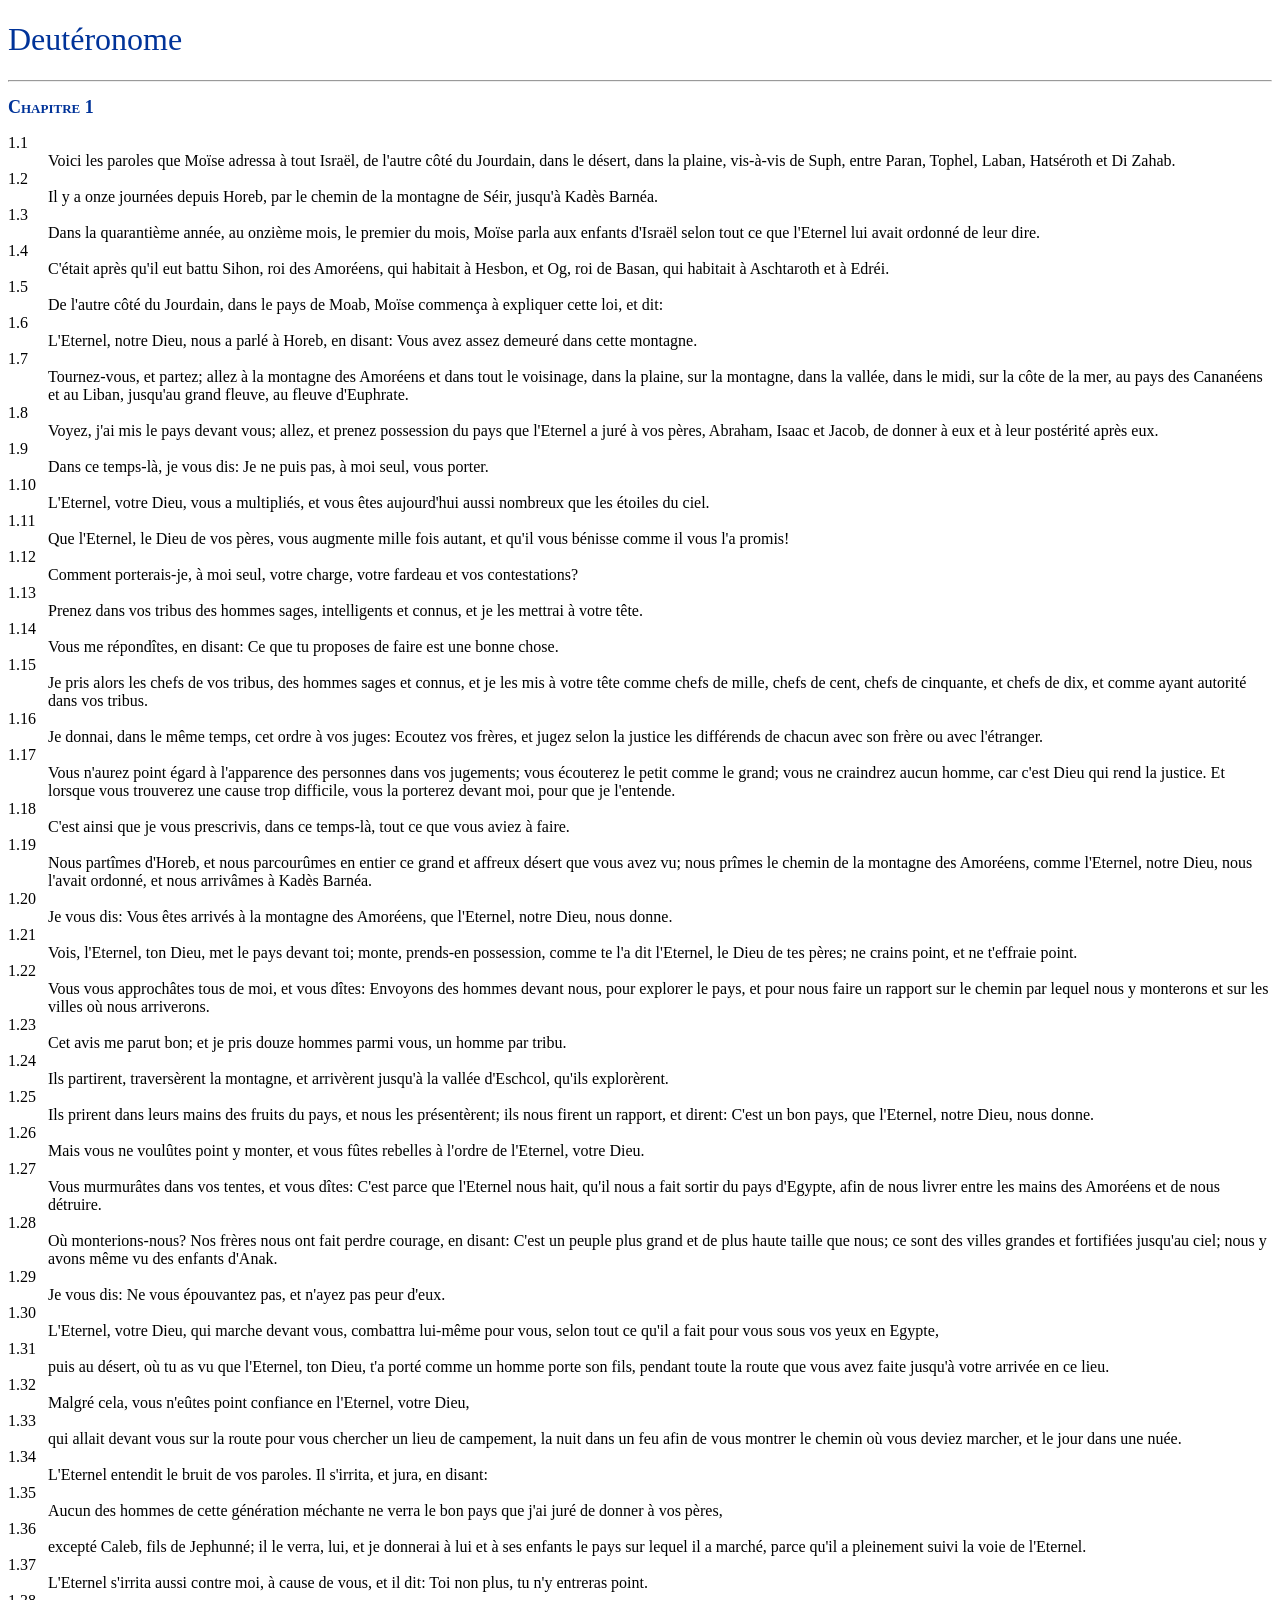
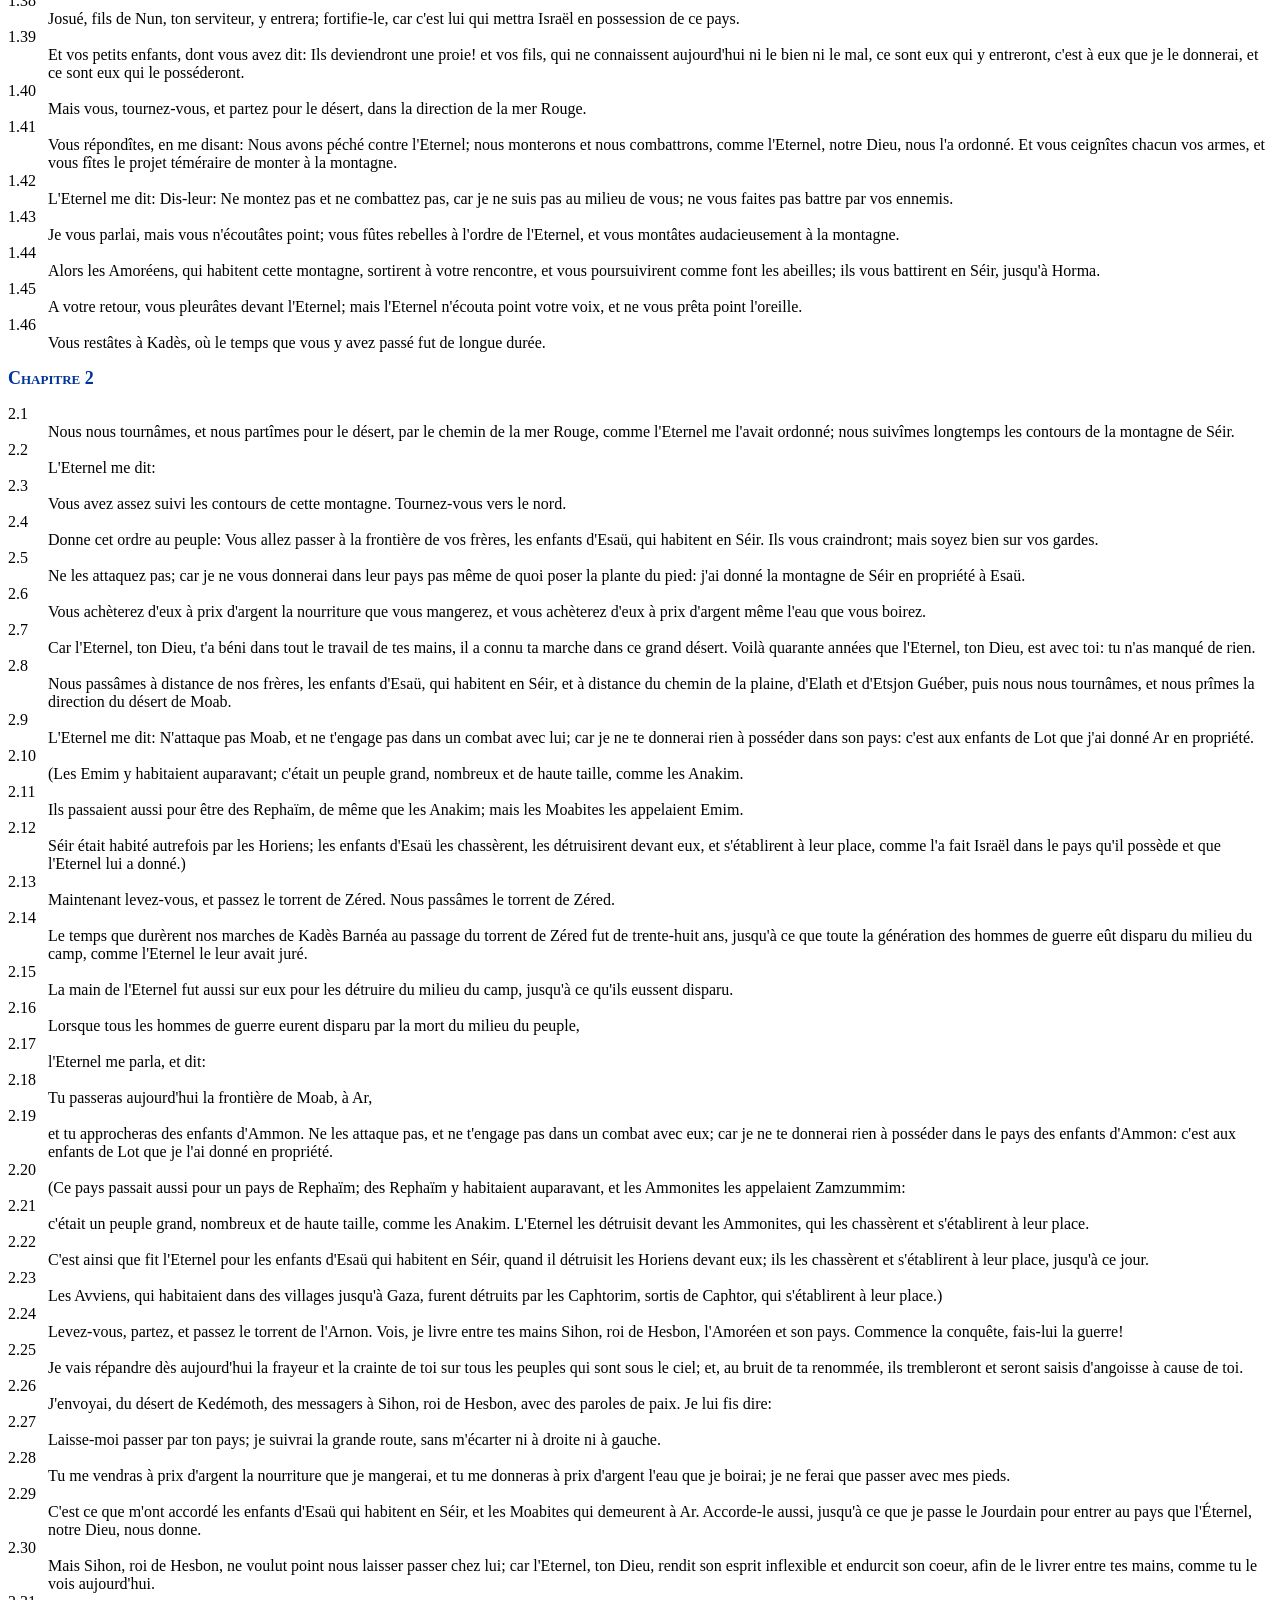
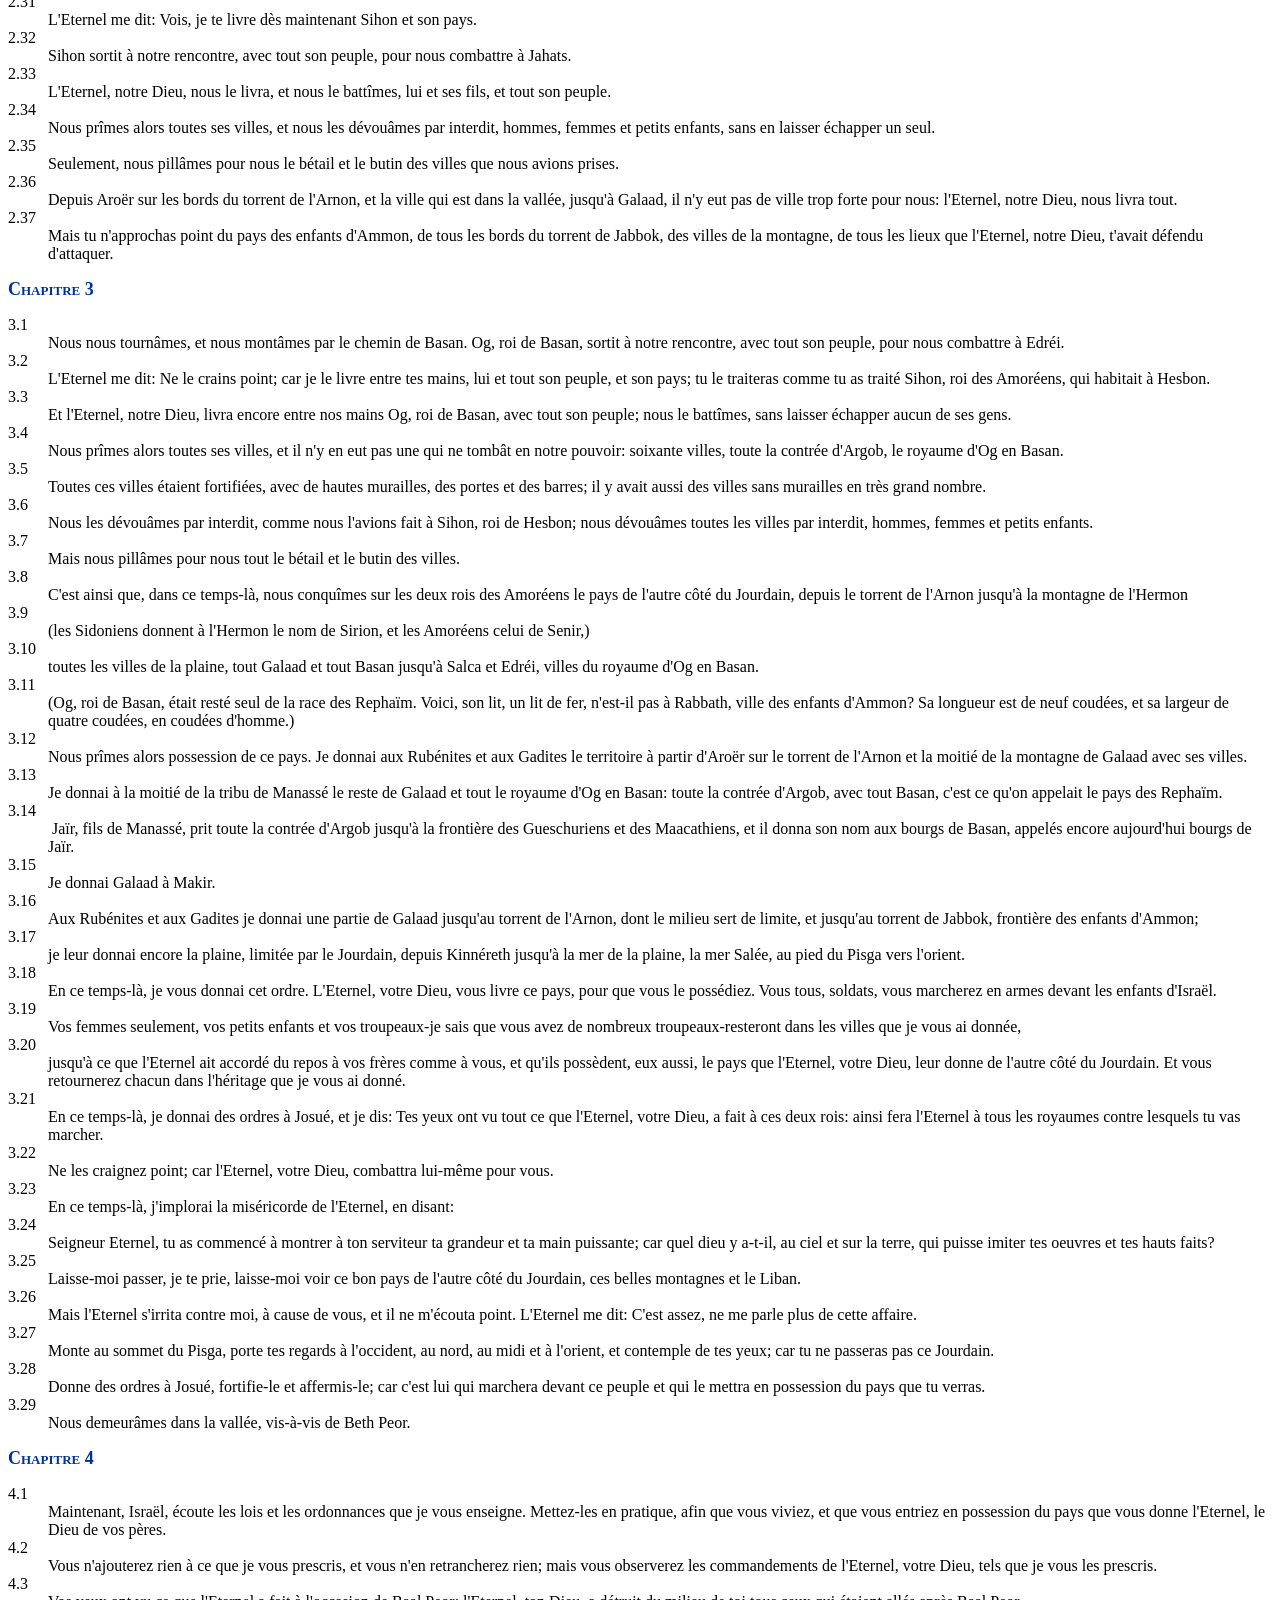
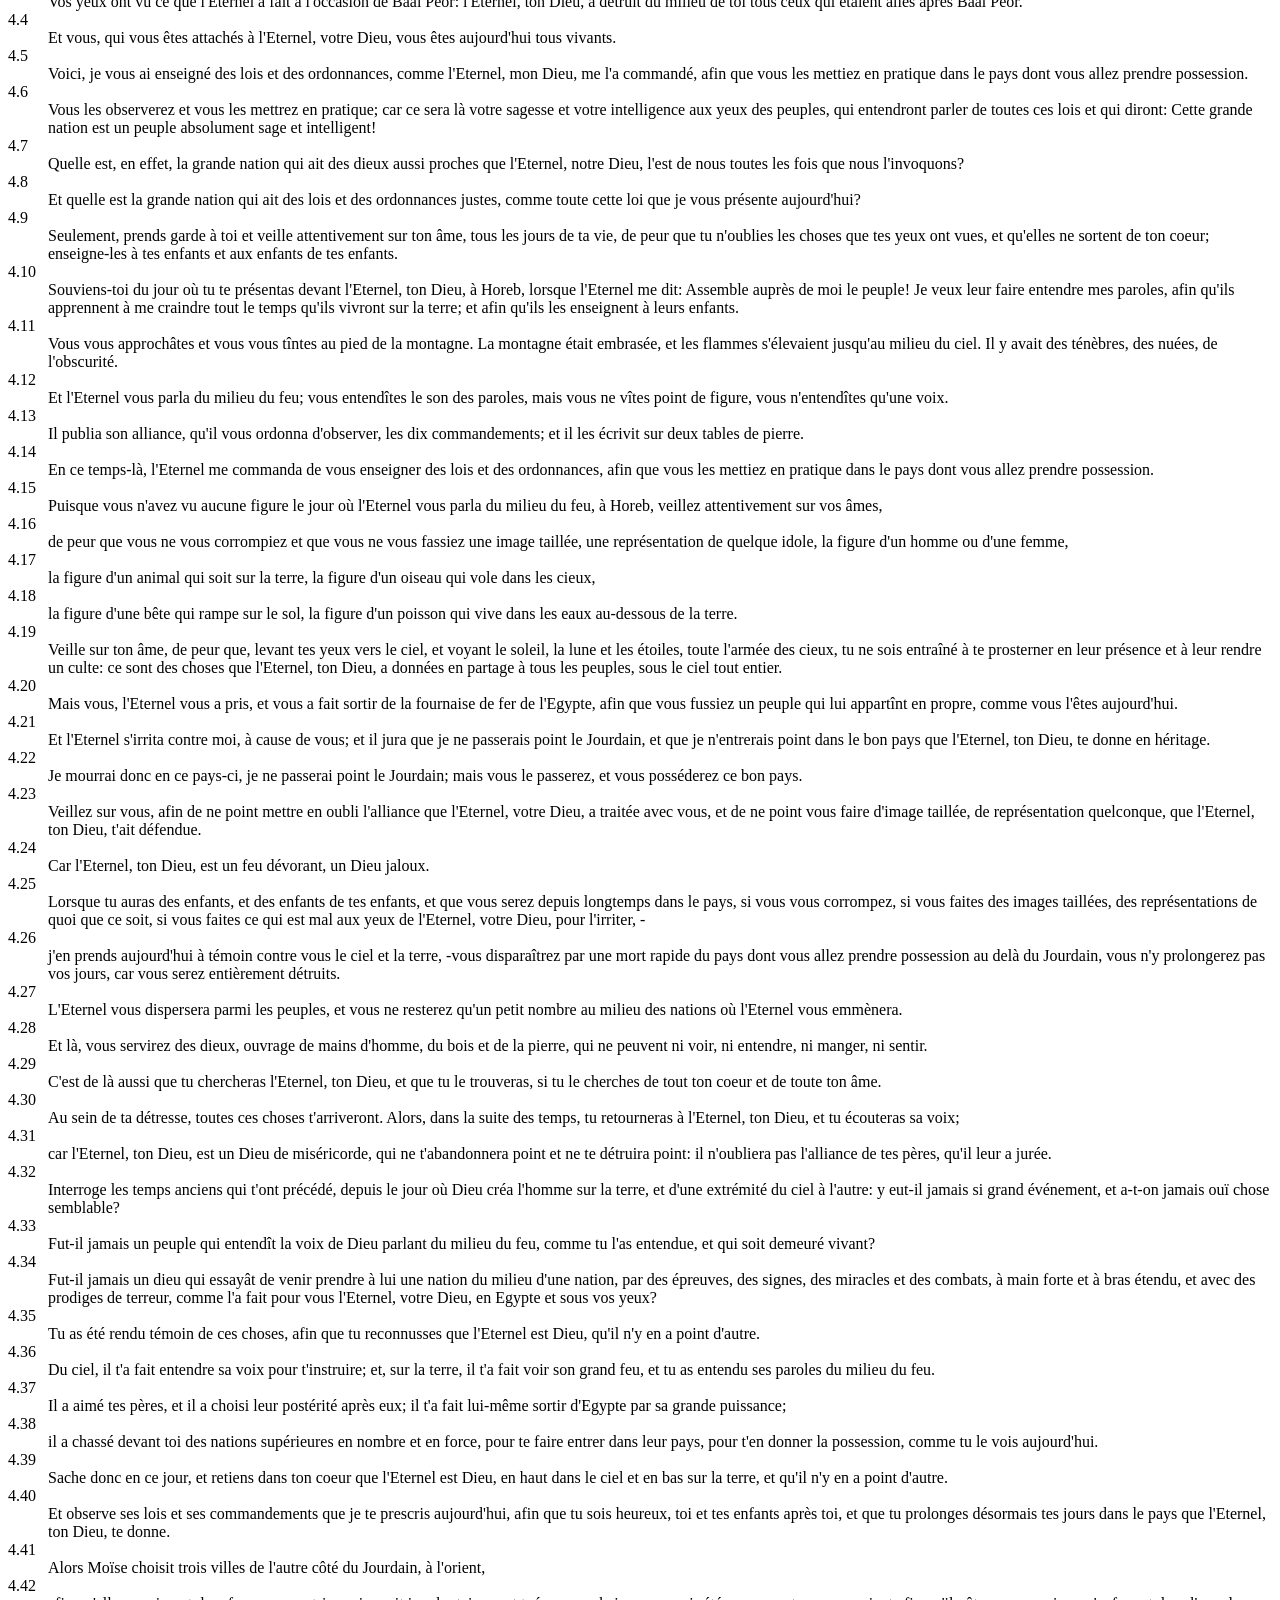
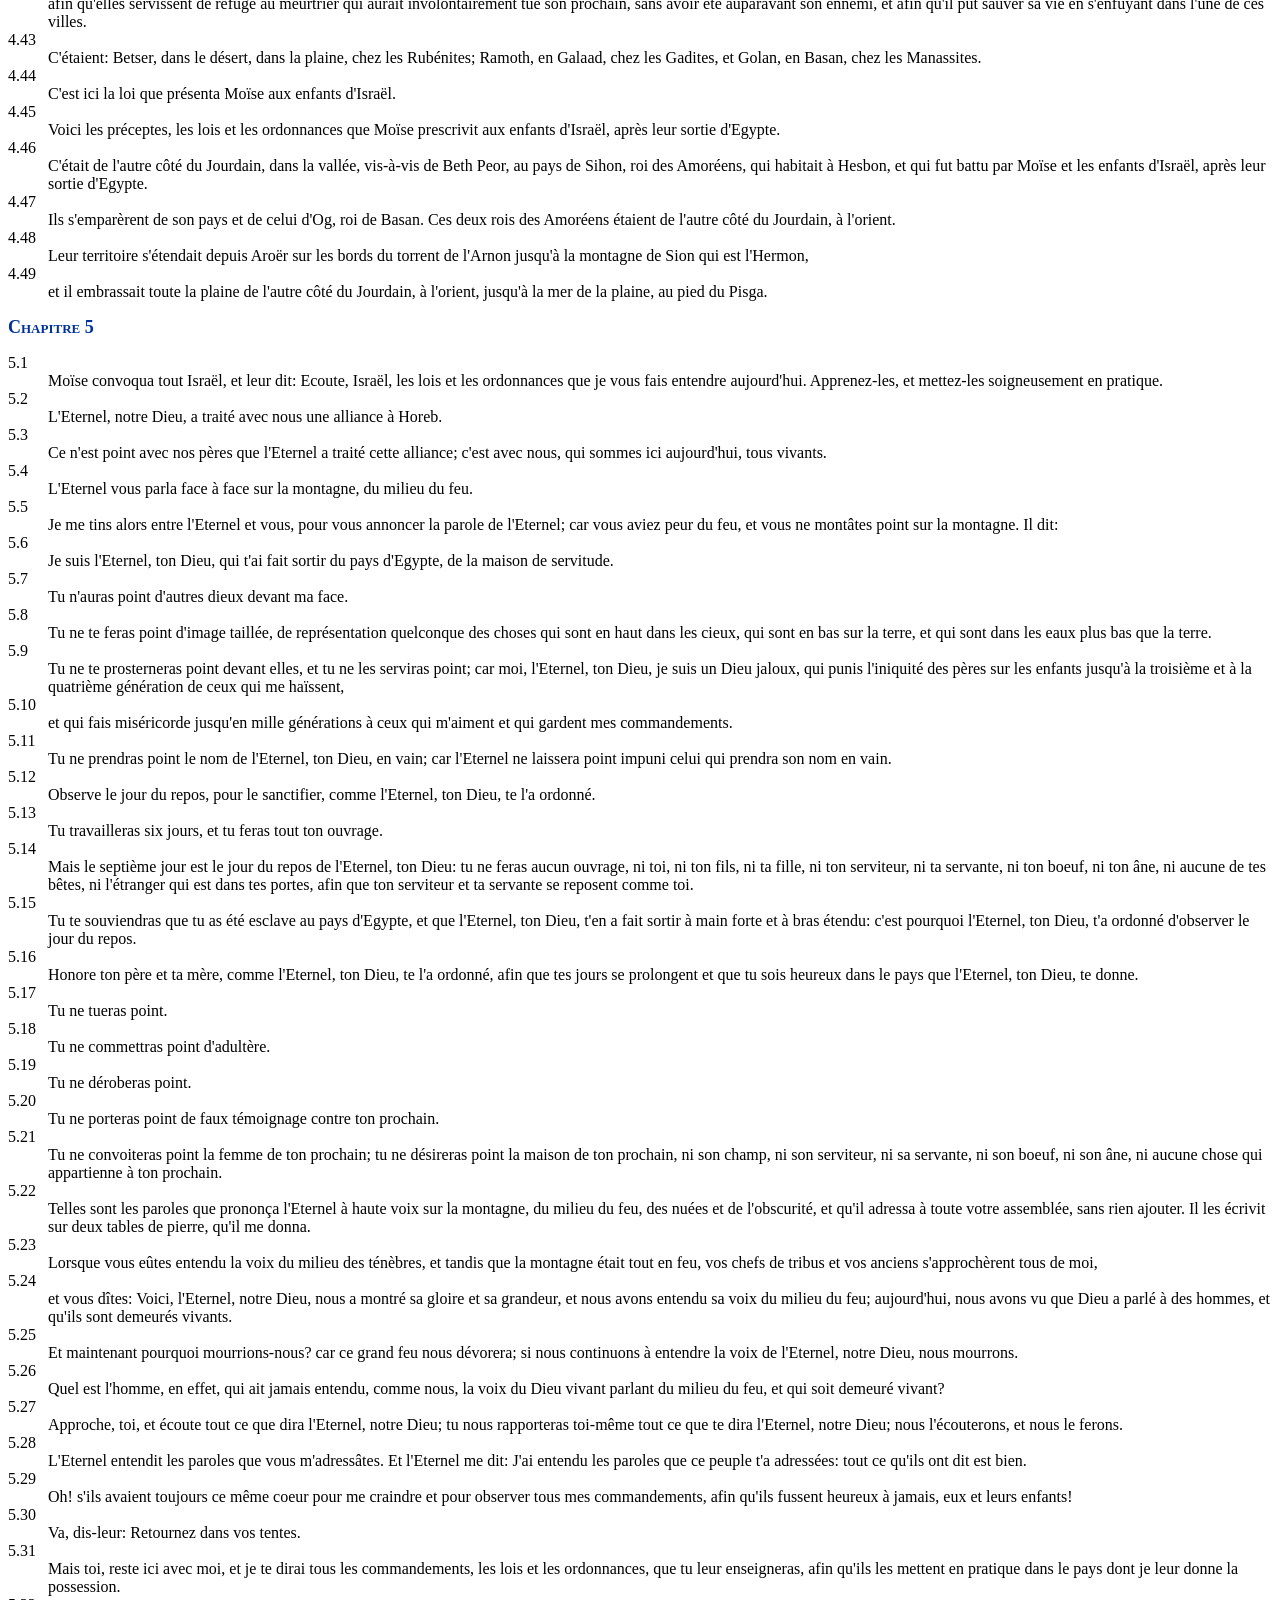
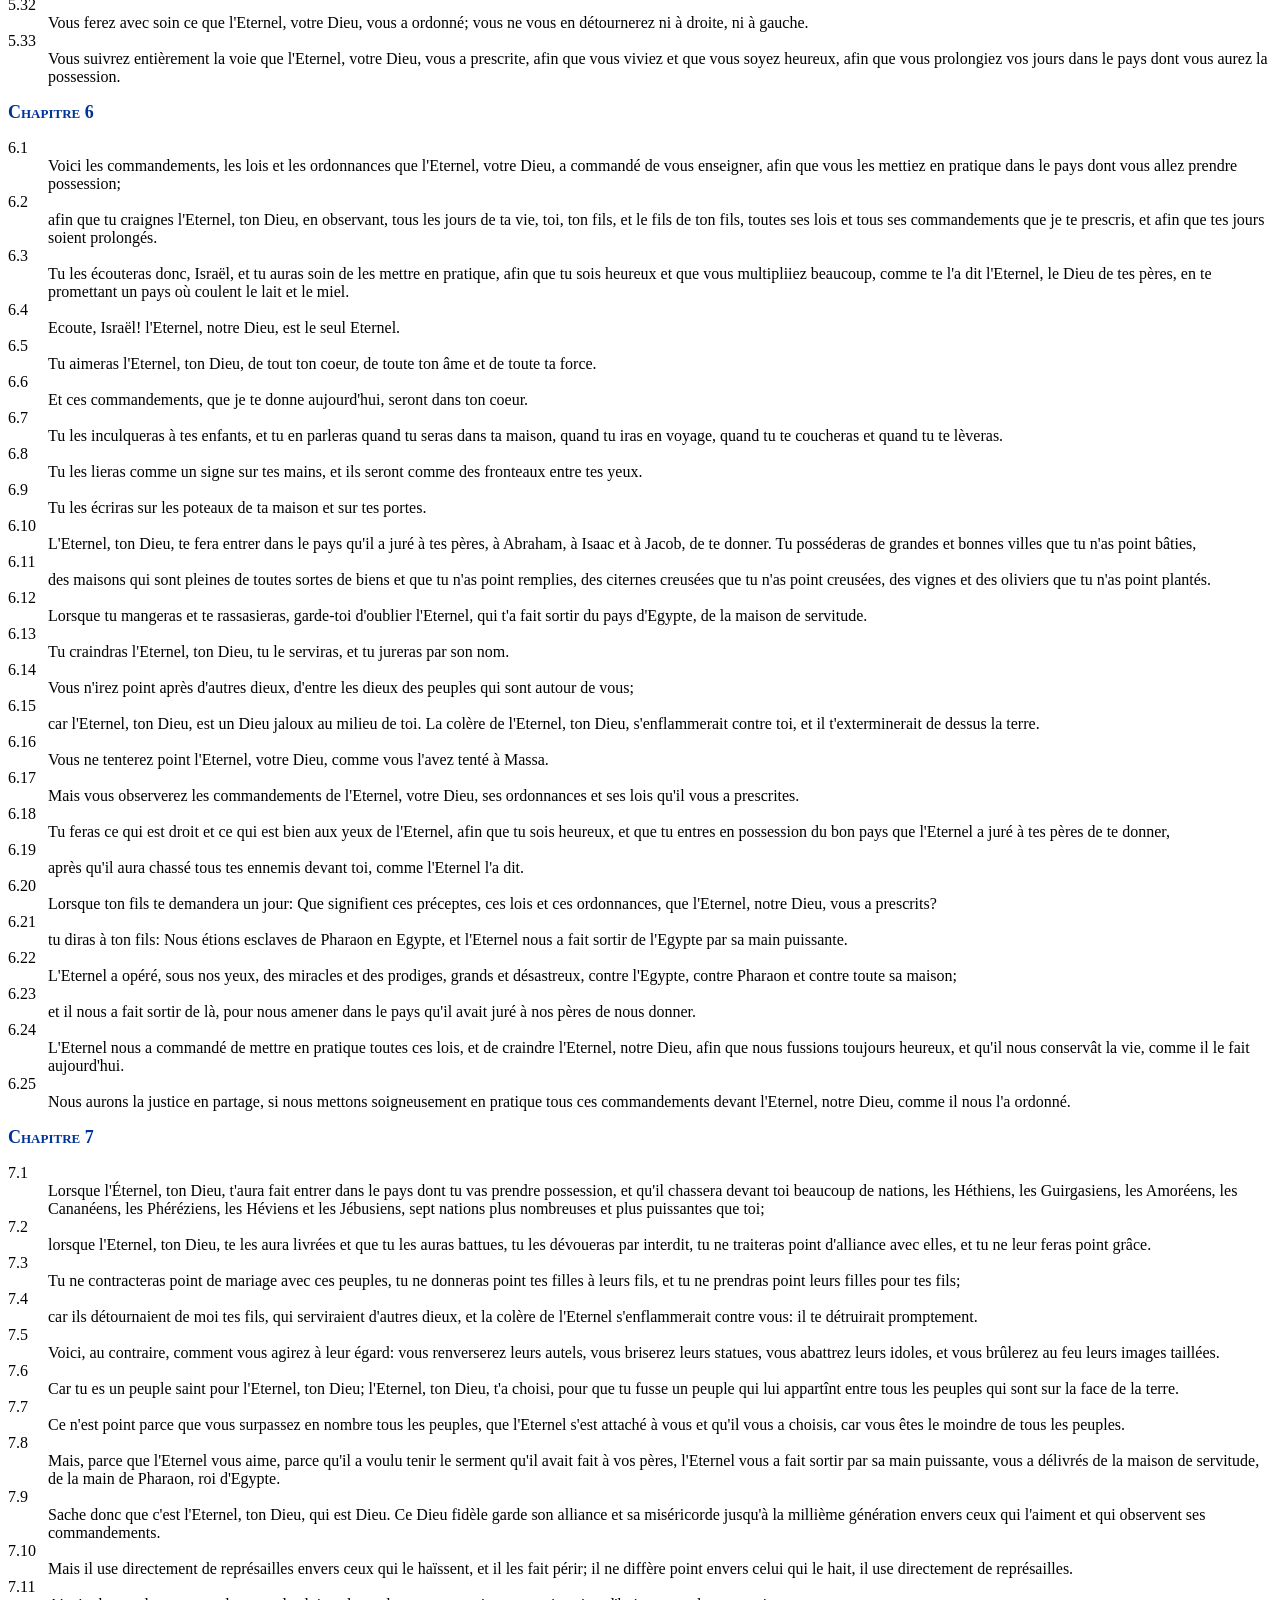
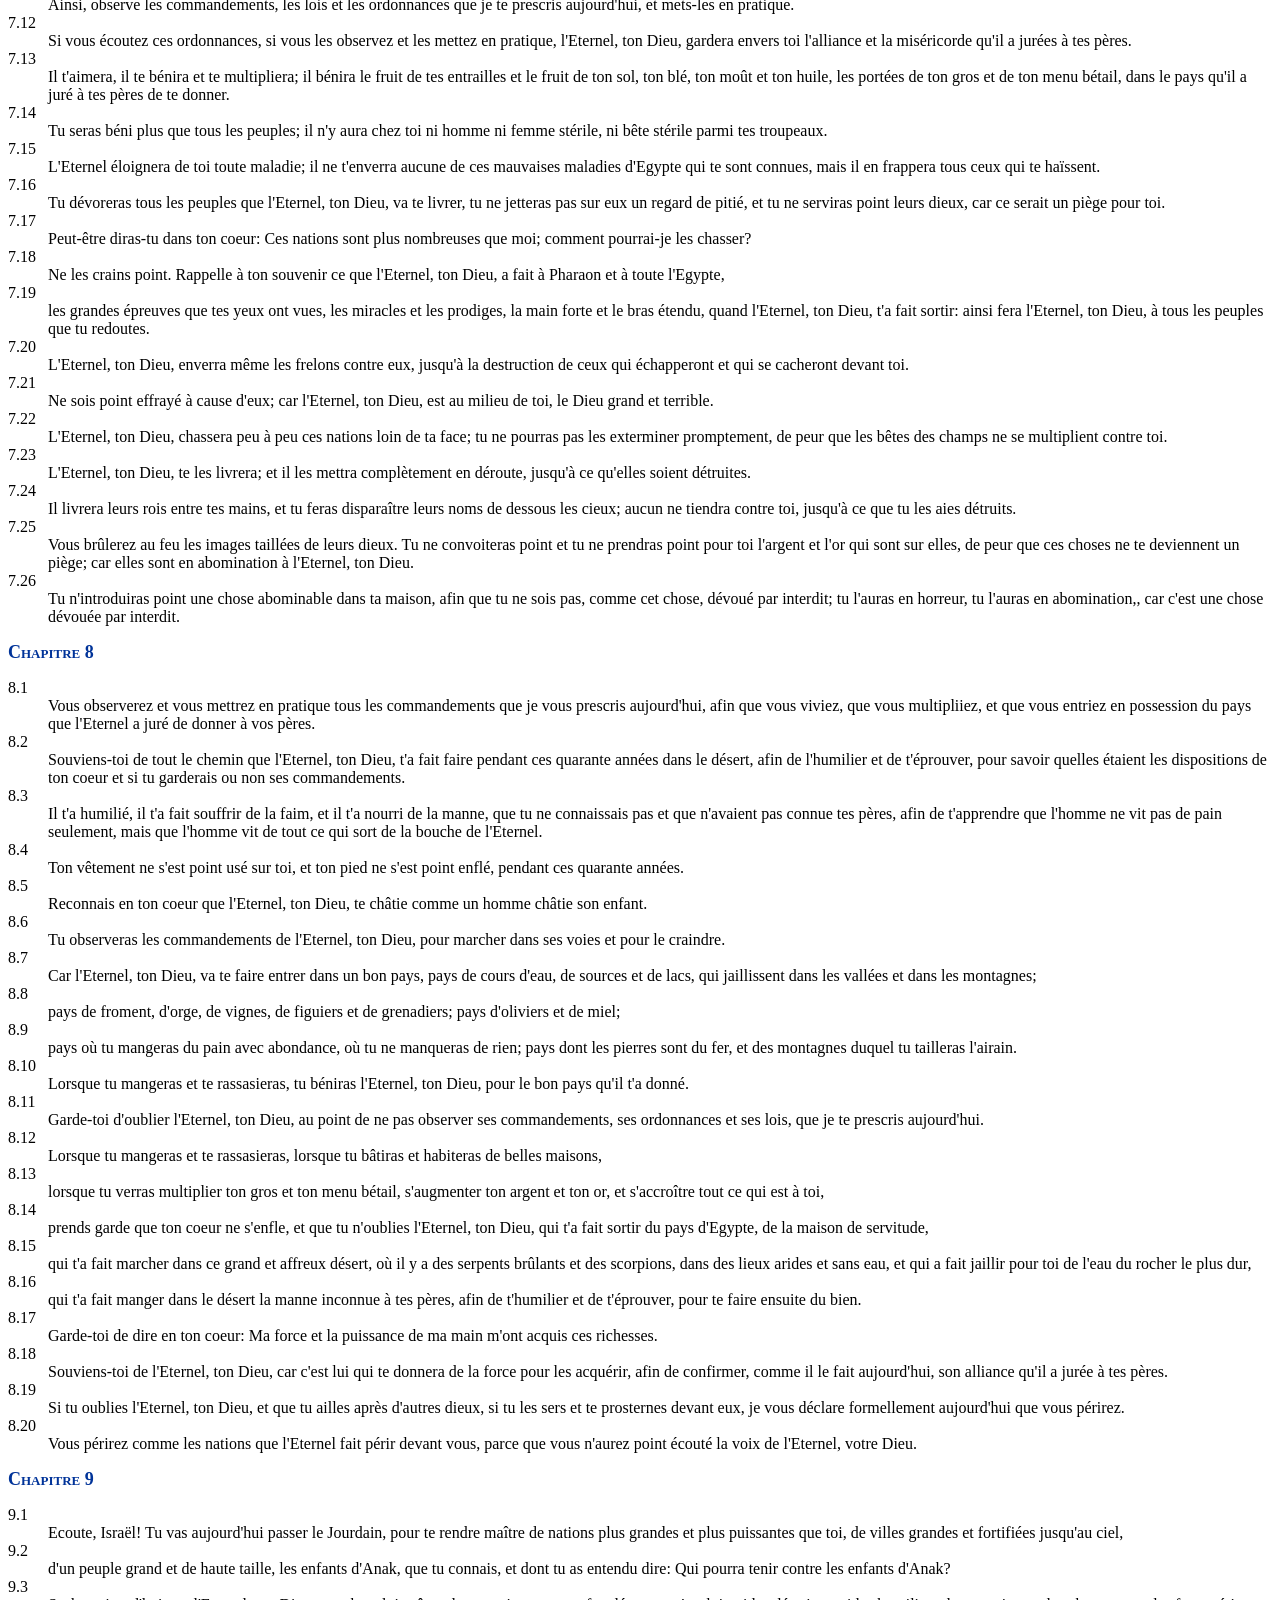
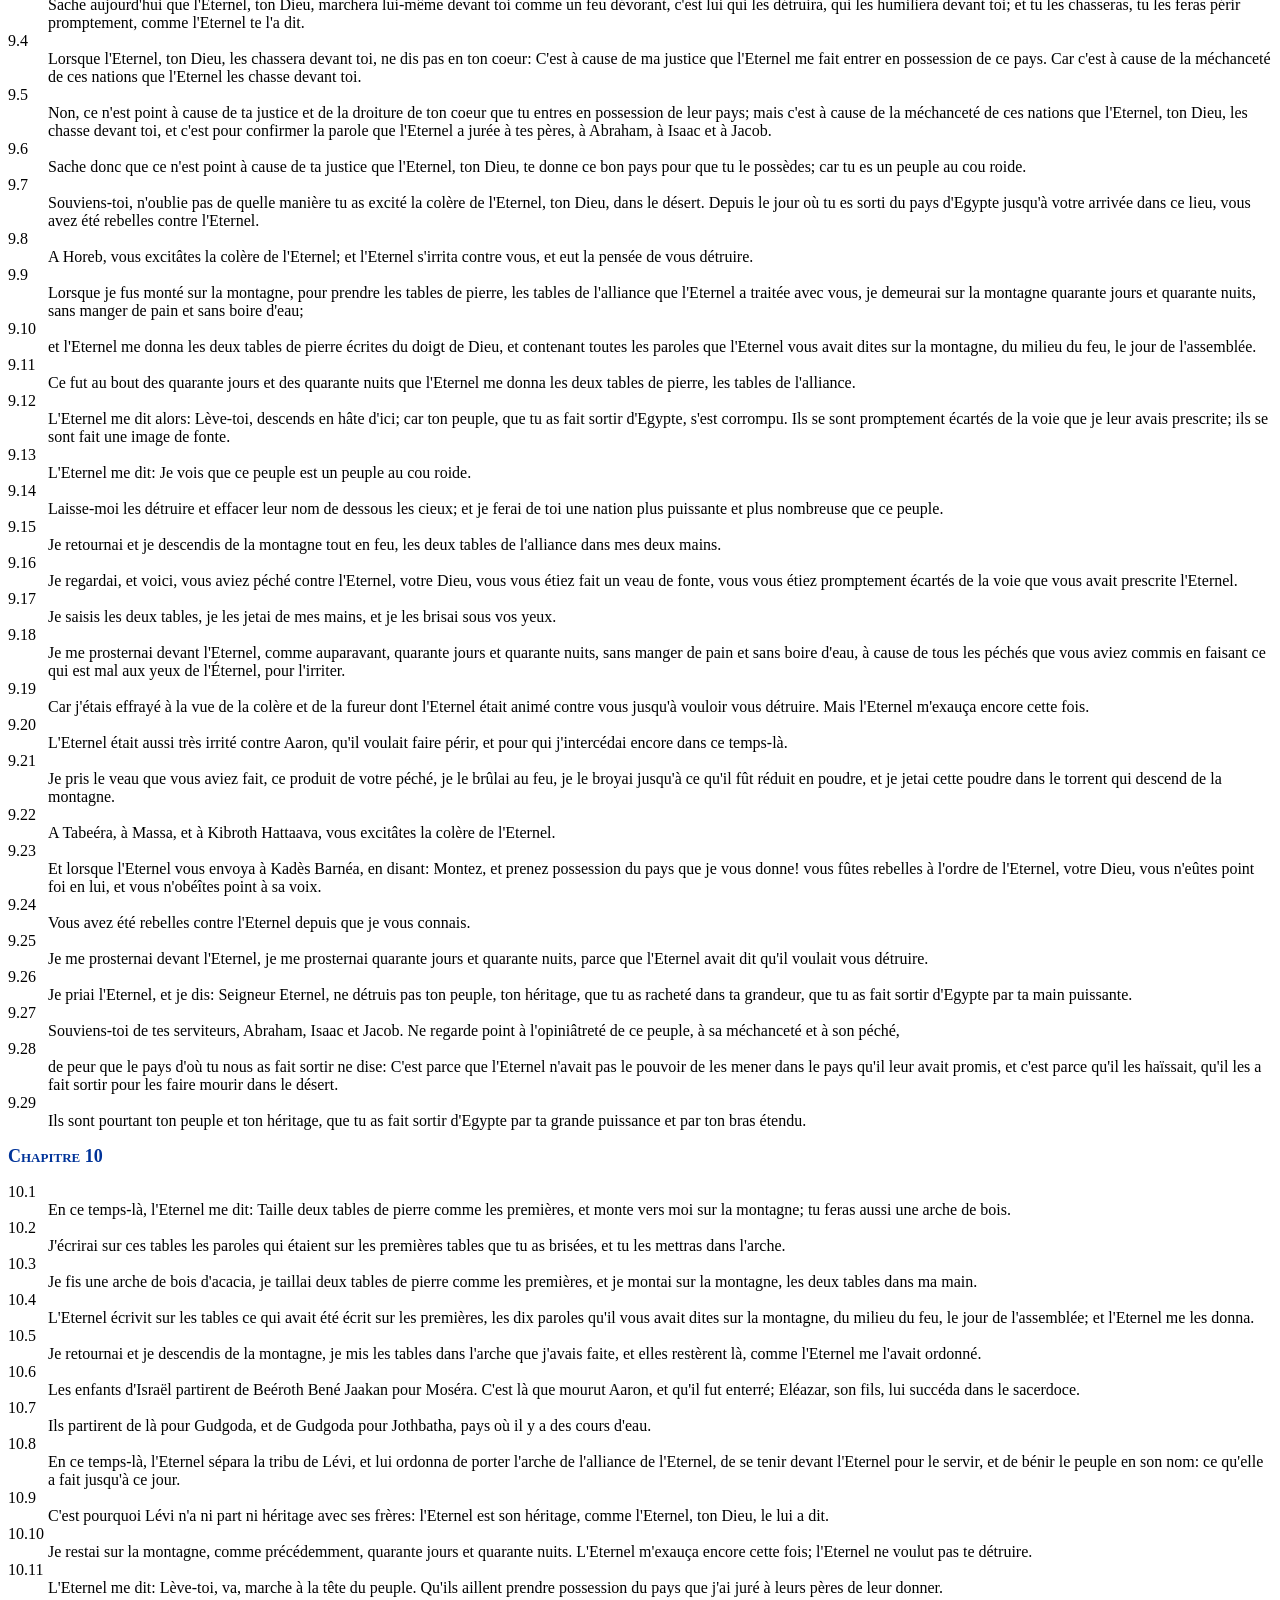
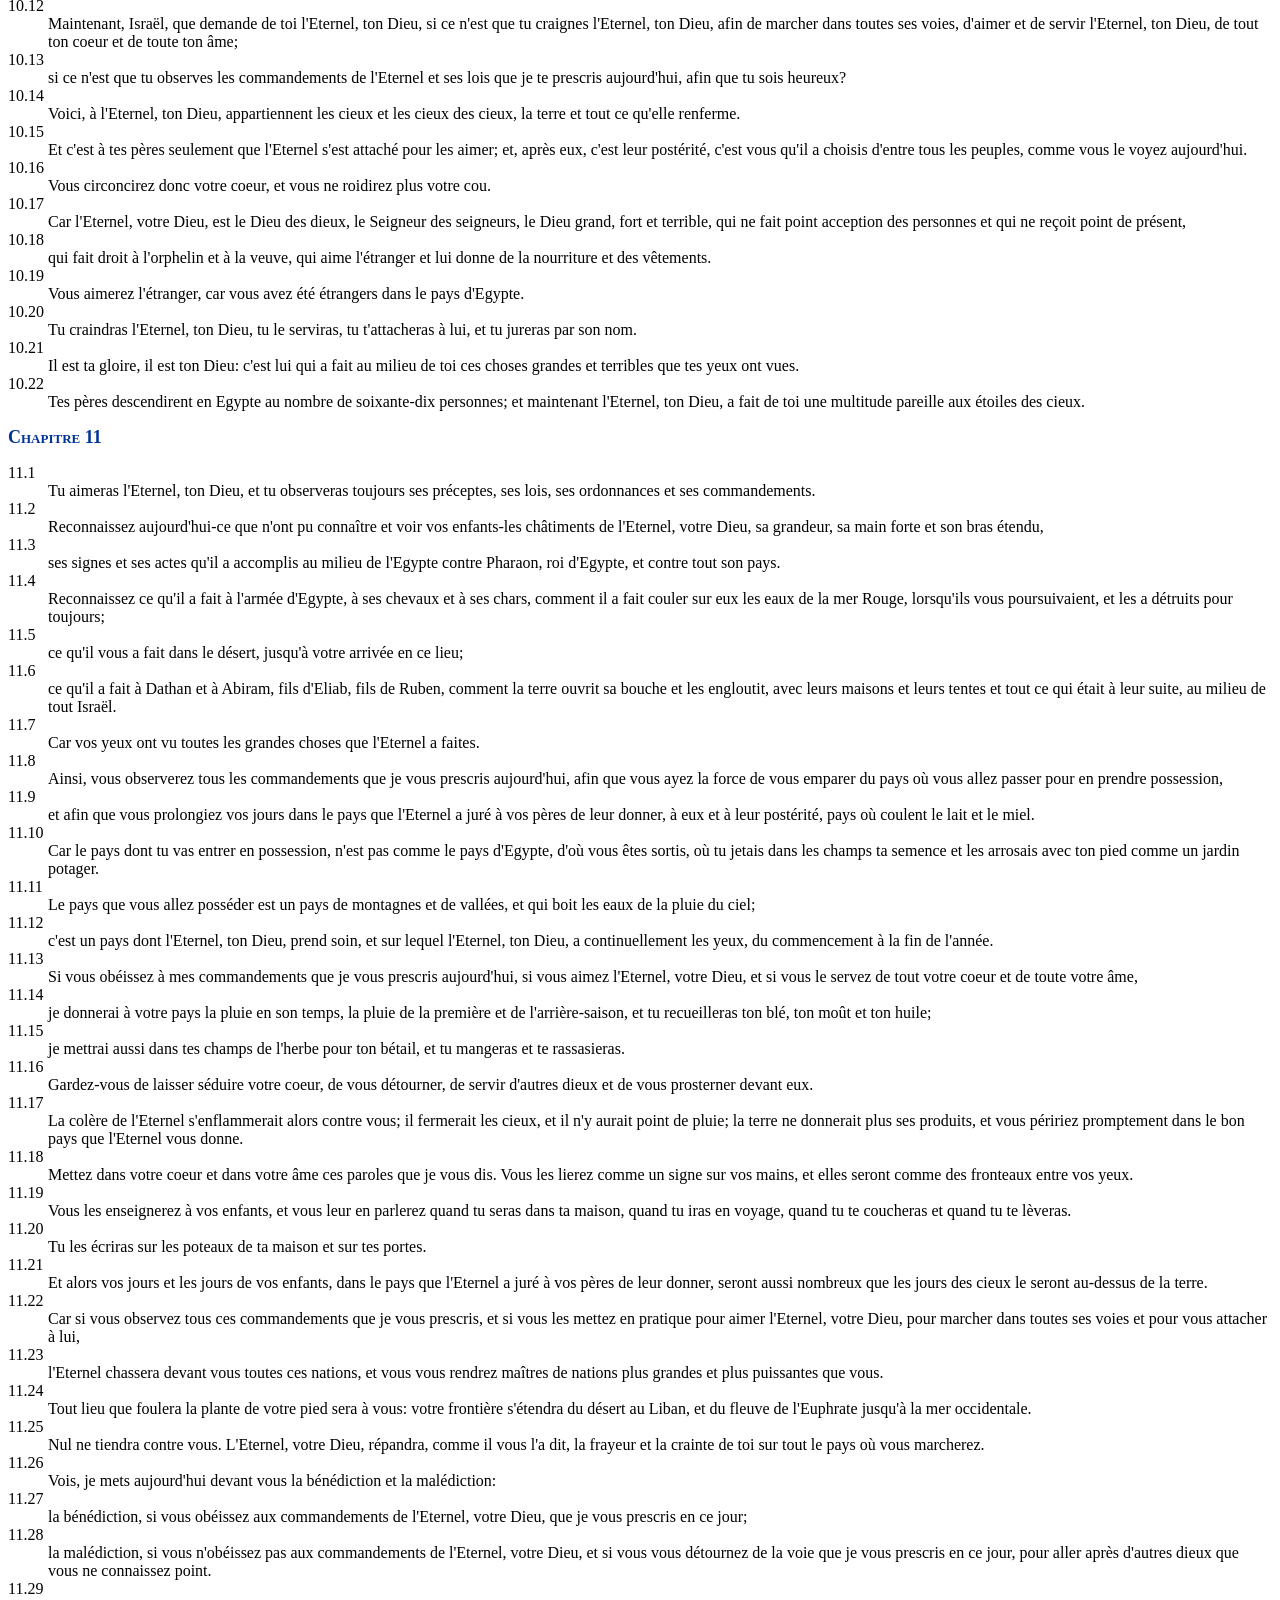
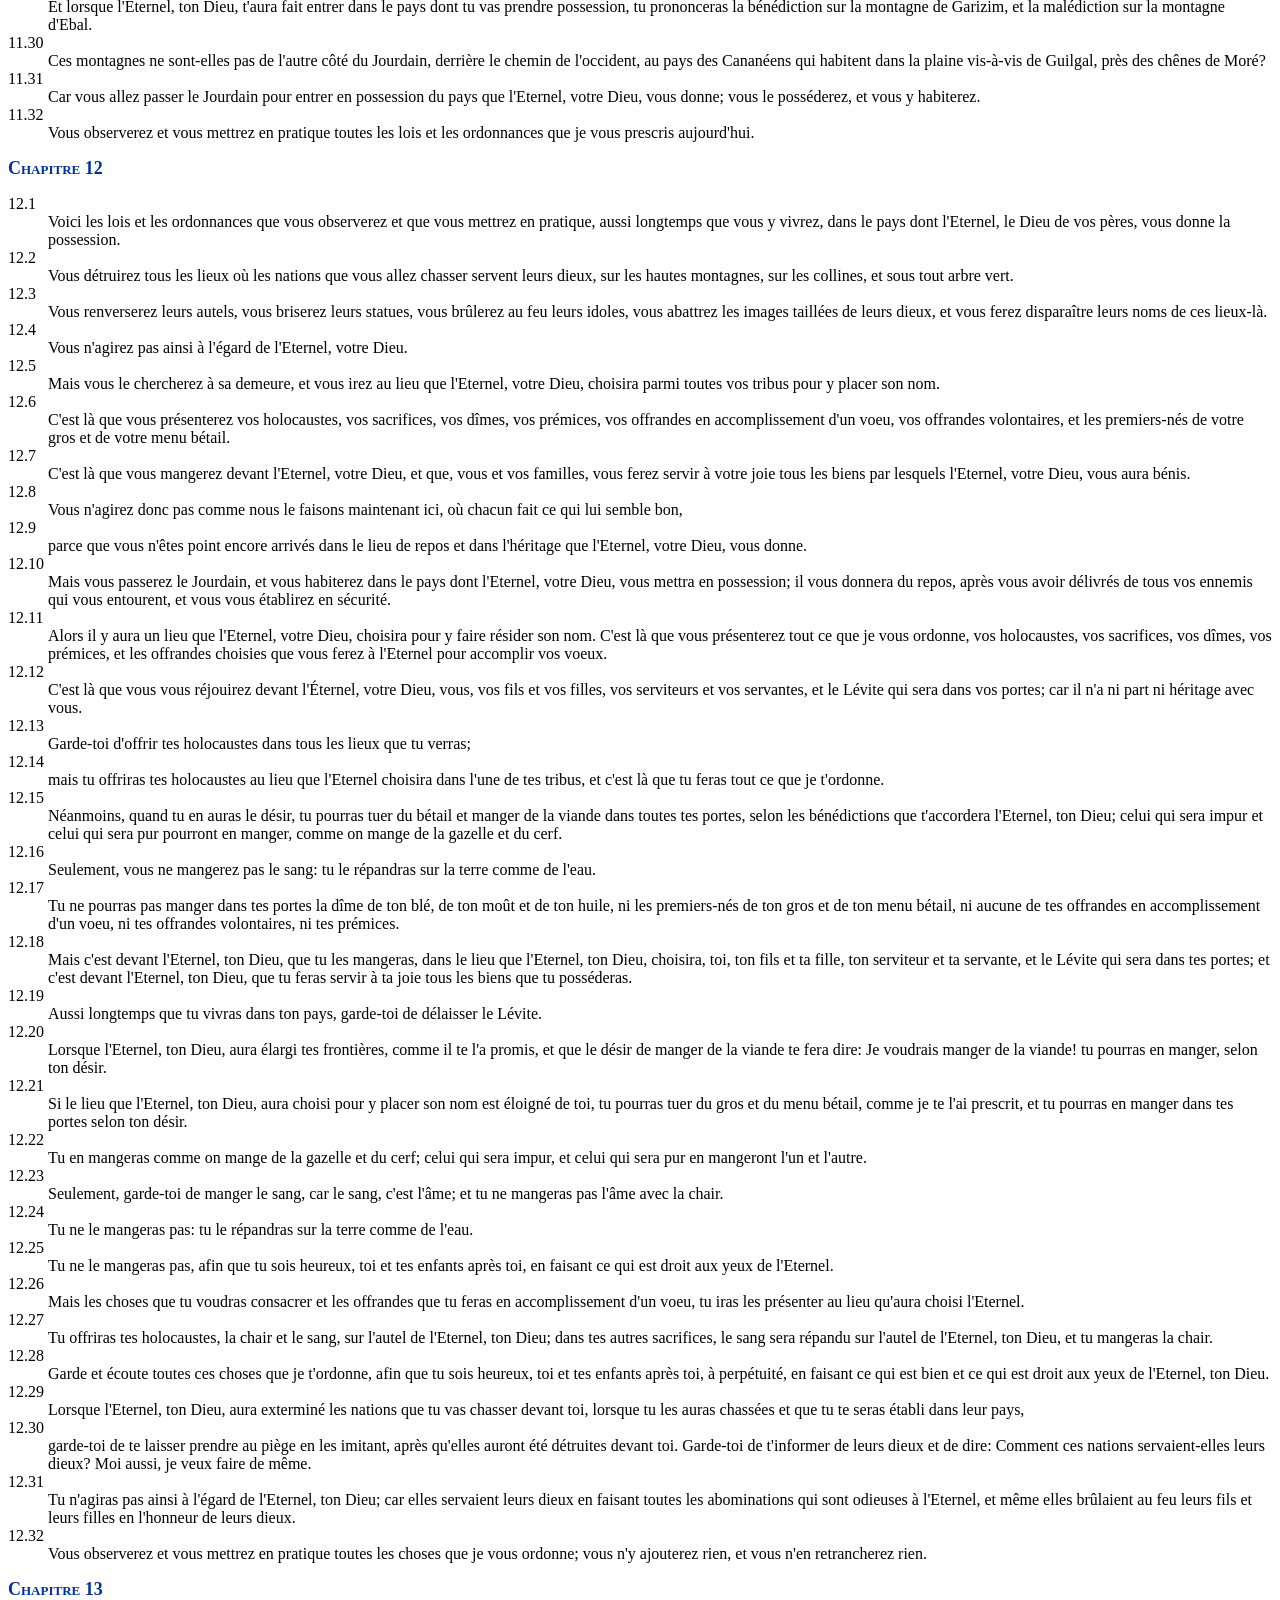
<file: livres/05.Deuteronome.html>
<!DOCTYPE html>
<html>
<head>
<meta http-equiv="content-type" content="text/html; charset=UTF-8" />
<link rel="STYLESHEET" type="text/css" href="style.css">
<title>Deutéronome</title>
</head>

<body>
<h1>Deutéronome</h1>
<hr>

<h2>Chapitre 1</h2>
<dl>
<dt><a id="1.1"></a>1.1</dt>
<dd>Voici les paroles que Moïse adressa à tout Israël, de
l'autre côté du Jourdain, dans le désert, dans la plaine, vis-à-vis
de Suph, entre Paran, Tophel, Laban, Hatséroth et Di Zahab.</dd>
<dt><a id="1.2"></a>1.2</dt>
<dd>Il y a onze journées depuis Horeb, par le chemin de la
montagne de Séir, jusqu'à Kadès Barnéa.</dd>
<dt><a id="1.3"></a>1.3</dt>
<dd>Dans la quarantième année, au onzième mois, le premier du
mois, Moïse parla aux enfants d'Israël selon tout ce que l'Eternel
lui avait ordonné de leur dire.</dd>
<dt><a id="1.4"></a>1.4</dt>
<dd>C'était après qu'il eut battu Sihon, roi des Amoréens,
qui habitait à Hesbon, et Og, roi de Basan, qui habitait à
Aschtaroth et à Edréi.</dd>
<dt><a id="1.5"></a>1.5</dt>
<dd>De l'autre côté du Jourdain, dans le pays de Moab, Moïse
commença à expliquer cette loi, et dit:</dd>
<dt><a id="1.6"></a>1.6</dt>
<dd>L'Eternel, notre Dieu, nous a parlé à Horeb, en disant:
Vous avez assez demeuré dans cette montagne.</dd>
<dt><a id="1.7"></a>1.7</dt>
<dd>Tournez-vous, et partez; allez à la montagne des Amoréens
et dans tout le voisinage, dans la plaine, sur la montagne, dans la
vallée, dans le midi, sur la côte de la mer, au pays des Cananéens
et au Liban, jusqu'au grand fleuve, au fleuve d'Euphrate.</dd>
<dt><a id="1.8"></a>1.8</dt>
<dd>Voyez, j'ai mis le pays devant vous; allez, et prenez
possession du pays que l'Eternel a juré à vos pères, Abraham, Isaac
et Jacob, de donner à eux et à leur postérité après eux.</dd>
<dt><a id="1.9"></a>1.9</dt>
<dd>Dans ce temps-là, je vous dis: Je ne puis pas, à moi
seul, vous porter.</dd>
<dt><a id="1.10"></a>1.10</dt>
<dd>L'Eternel, votre Dieu, vous a multipliés, et vous êtes
aujourd'hui aussi nombreux que les étoiles du ciel.</dd>
<dt><a id="1.11"></a>1.11</dt>
<dd>Que l'Eternel, le Dieu de vos pères, vous augmente mille
fois autant, et qu'il vous bénisse comme il vous l'a promis!</dd>
<dt><a id="1.12"></a>1.12</dt>
<dd>Comment porterais-je, à moi seul, votre charge, votre
fardeau et vos contestations?</dd>
<dt><a id="1.13"></a>1.13</dt>
<dd>Prenez dans vos tribus des hommes sages, intelligents et
connus, et je les mettrai à votre tête.</dd>
<dt><a id="1.14"></a>1.14</dt>
<dd>Vous me répondîtes, en disant: Ce que tu proposes de
faire est une bonne chose.</dd>
<dt><a id="1.15"></a>1.15</dt>
<dd>Je pris alors les chefs de vos tribus, des hommes sages
et connus, et je les mis à votre tête comme chefs de mille, chefs
de cent, chefs de cinquante, et chefs de dix, et comme ayant
autorité dans vos tribus.</dd>
<dt><a id="1.16"></a>1.16</dt>
<dd>Je donnai, dans le même temps, cet ordre à vos juges:
Ecoutez vos frères, et jugez selon la justice les différends de
chacun avec son frère ou avec l'étranger.</dd>
<dt><a id="1.17"></a>1.17</dt>
<dd>Vous n'aurez point égard à l'apparence des personnes dans
vos jugements; vous écouterez le petit comme le grand; vous ne
craindrez aucun homme, car c'est Dieu qui rend la justice. Et
lorsque vous trouverez une cause trop difficile, vous la porterez
devant moi, pour que je l'entende.</dd>
<dt><a id="1.18"></a>1.18</dt>
<dd>C'est ainsi que je vous prescrivis, dans ce temps-là,
tout ce que vous aviez à faire.</dd>
<dt><a id="1.19"></a>1.19</dt>
<dd>Nous partîmes d'Horeb, et nous parcourûmes en entier ce
grand et affreux désert que vous avez vu; nous prîmes le chemin de
la montagne des Amoréens, comme l'Eternel, notre Dieu, nous l'avait
ordonné, et nous arrivâmes à Kadès Barnéa.</dd>
<dt><a id="1.20"></a>1.20</dt>
<dd>Je vous dis: Vous êtes arrivés à la montagne des
Amoréens, que l'Eternel, notre Dieu, nous donne.</dd>
<dt><a id="1.21"></a>1.21</dt>
<dd>Vois, l'Eternel, ton Dieu, met le pays devant toi; monte,
prends-en possession, comme te l'a dit l'Eternel, le Dieu de tes
pères; ne crains point, et ne t'effraie point.</dd>
<dt><a id="1.22"></a>1.22</dt>
<dd>Vous vous approchâtes tous de moi, et vous dîtes:
Envoyons des hommes devant nous, pour explorer le pays, et pour
nous faire un rapport sur le chemin par lequel nous y monterons et
sur les villes où nous arriverons.</dd>
<dt><a id="1.23"></a>1.23</dt>
<dd>Cet avis me parut bon; et je pris douze hommes parmi
vous, un homme par tribu.</dd>
<dt><a id="1.24"></a>1.24</dt>
<dd>Ils partirent, traversèrent la montagne, et arrivèrent
jusqu'à la vallée d'Eschcol, qu'ils explorèrent.</dd>
<dt><a id="1.25"></a>1.25</dt>
<dd>Ils prirent dans leurs mains des fruits du pays, et nous
les présentèrent; ils nous firent un rapport, et dirent: C'est un
bon pays, que l'Eternel, notre Dieu, nous donne.</dd>
<dt><a id="1.26"></a>1.26</dt>
<dd>Mais vous ne voulûtes point y monter, et vous fûtes
rebelles à l'ordre de l'Eternel, votre Dieu.</dd>
<dt><a id="1.27"></a>1.27</dt>
<dd>Vous murmurâtes dans vos tentes, et vous dîtes: C'est
parce que l'Eternel nous hait, qu'il nous a fait sortir du pays
d'Egypte, afin de nous livrer entre les mains des Amoréens et de
nous détruire.</dd>
<dt><a id="1.28"></a>1.28</dt>
<dd>Où monterions-nous? Nos frères nous ont fait perdre
courage, en disant: C'est un peuple plus grand et de plus haute
taille que nous; ce sont des villes grandes et fortifiées jusqu'au
ciel; nous y avons même vu des enfants d'Anak.</dd>
<dt><a id="1.29"></a>1.29</dt>
<dd>Je vous dis: Ne vous épouvantez pas, et n'ayez pas peur
d'eux.</dd>
<dt><a id="1.30"></a>1.30</dt>
<dd>L'Eternel, votre Dieu, qui marche devant vous, combattra
lui-même pour vous, selon tout ce qu'il a fait pour vous sous vos
yeux en Egypte,</dd>
<dt><a id="1.31"></a>1.31</dt>
<dd>puis au désert, où tu as vu que l'Eternel, ton Dieu, t'a
porté comme un homme porte son fils, pendant toute la route que
vous avez faite jusqu'à votre arrivée en ce lieu.</dd>
<dt><a id="1.32"></a>1.32</dt>
<dd>Malgré cela, vous n'eûtes point confiance en l'Eternel,
votre Dieu,</dd>
<dt><a id="1.33"></a>1.33</dt>
<dd>qui allait devant vous sur la route pour vous chercher un
lieu de campement, la nuit dans un feu afin de vous montrer le
chemin où vous deviez marcher, et le jour dans une nuée.</dd>
<dt><a id="1.34"></a>1.34</dt>
<dd>L'Eternel entendit le bruit de vos paroles. Il s'irrita,
et jura, en disant:</dd>
<dt><a id="1.35"></a>1.35</dt>
<dd>Aucun des hommes de cette génération méchante ne verra le
bon pays que j'ai juré de donner à vos pères,</dd>
<dt><a id="1.36"></a>1.36</dt>
<dd>excepté Caleb, fils de Jephunné; il le verra, lui, et je
donnerai à lui et à ses enfants le pays sur lequel il a marché,
parce qu'il a pleinement suivi la voie de l'Eternel.</dd>
<dt><a id="1.37"></a>1.37</dt>
<dd>L'Eternel s'irrita aussi contre moi, à cause de vous, et
il dit: Toi non plus, tu n'y entreras point.</dd>
<dt><a id="1.38"></a>1.38</dt>
<dd>Josué, fils de Nun, ton serviteur, y entrera;
fortifie-le, car c'est lui qui mettra Israël en possession de ce
pays.</dd>
<dt><a id="1.39"></a>1.39</dt>
<dd>Et vos petits enfants, dont vous avez dit: Ils
deviendront une proie! et vos fils, qui ne connaissent aujourd'hui
ni le bien ni le mal, ce sont eux qui y entreront, c'est à eux que
je le donnerai, et ce sont eux qui le posséderont.</dd>
<dt><a id="1.40"></a>1.40</dt>
<dd>Mais vous, tournez-vous, et partez pour le désert, dans
la direction de la mer Rouge.</dd>
<dt><a id="1.41"></a>1.41</dt>
<dd>Vous répondîtes, en me disant: Nous avons péché contre
l'Eternel; nous monterons et nous combattrons, comme l'Eternel,
notre Dieu, nous l'a ordonné. Et vous ceignîtes chacun vos armes,
et vous fîtes le projet téméraire de monter à la montagne.</dd>
<dt><a id="1.42"></a>1.42</dt>
<dd>L'Eternel me dit: Dis-leur: Ne montez pas et ne combattez
pas, car je ne suis pas au milieu de vous; ne vous faites pas
battre par vos ennemis.</dd>
<dt><a id="1.43"></a>1.43</dt>
<dd>Je vous parlai, mais vous n'écoutâtes point; vous fûtes
rebelles à l'ordre de l'Eternel, et vous montâtes audacieusement à
la montagne.</dd>
<dt><a id="1.44"></a>1.44</dt>
<dd>Alors les Amoréens, qui habitent cette montagne,
sortirent à votre rencontre, et vous poursuivirent comme font les
abeilles; ils vous battirent en Séir, jusqu'à Horma.</dd>
<dt><a id="1.45"></a>1.45</dt>
<dd>A votre retour, vous pleurâtes devant l'Eternel; mais
l'Eternel n'écouta point votre voix, et ne vous prêta point
l'oreille.</dd>
<dt><a id="1.46"></a>1.46</dt>
<dd>Vous restâtes à Kadès, où le temps que vous y avez passé
fut de longue durée.</dd>
</dl>
<h2>Chapitre 2</h2>
<dl>
<dt><a id="2.1"></a>2.1</dt>
<dd>Nous nous tournâmes, et nous partîmes pour le désert, par
le chemin de la mer Rouge, comme l'Eternel me l'avait ordonné; nous
suivîmes longtemps les contours de la montagne de Séir.</dd>
<dt><a id="2.2"></a>2.2</dt>
<dd>L'Eternel me dit:</dd>
<dt><a id="2.3"></a>2.3</dt>
<dd>Vous avez assez suivi les contours de cette montagne.
Tournez-vous vers le nord.</dd>
<dt><a id="2.4"></a>2.4</dt>
<dd>Donne cet ordre au peuple: Vous allez passer à la
frontière de vos frères, les enfants d'Esaü, qui habitent en Séir.
Ils vous craindront; mais soyez bien sur vos gardes.</dd>
<dt><a id="2.5"></a>2.5</dt>
<dd>Ne les attaquez pas; car je ne vous donnerai dans leur
pays pas même de quoi poser la plante du pied: j'ai donné la
montagne de Séir en propriété à Esaü.</dd>
<dt><a id="2.6"></a>2.6</dt>
<dd>Vous achèterez d'eux à prix d'argent la nourriture que
vous mangerez, et vous achèterez d'eux à prix d'argent même l'eau
que vous boirez.</dd>
<dt><a id="2.7"></a>2.7</dt>
<dd>Car l'Eternel, ton Dieu, t'a béni dans tout le travail de
tes mains, il a connu ta marche dans ce grand désert. Voilà
quarante années que l'Eternel, ton Dieu, est avec toi: tu n'as
manqué de rien.</dd>
<dt><a id="2.8"></a>2.8</dt>
<dd>Nous passâmes à distance de nos frères, les enfants
d'Esaü, qui habitent en Séir, et à distance du chemin de la plaine,
d'Elath et d'Etsjon Guéber, puis nous nous tournâmes, et nous
prîmes la direction du désert de Moab.</dd>
<dt><a id="2.9"></a>2.9</dt>
<dd>L'Eternel me dit: N'attaque pas Moab, et ne t'engage pas
dans un combat avec lui; car je ne te donnerai rien à posséder dans
son pays: c'est aux enfants de Lot que j'ai donné Ar en
propriété.</dd>
<dt><a id="2.10"></a>2.10</dt>
<dd>(Les Emim y habitaient auparavant; c'était un peuple
grand, nombreux et de haute taille, comme les Anakim.</dd>
<dt><a id="2.11"></a>2.11</dt>
<dd>Ils passaient aussi pour être des Rephaïm, de même que
les Anakim; mais les Moabites les appelaient Emim.</dd>
<dt><a id="2.12"></a>2.12</dt>
<dd>Séir était habité autrefois par les Horiens; les enfants
d'Esaü les chassèrent, les détruisirent devant eux, et s'établirent
à leur place, comme l'a fait Israël dans le pays qu'il possède et
que l'Eternel lui a donné.)</dd>
<dt><a id="2.13"></a>2.13</dt>
<dd>Maintenant levez-vous, et passez le torrent de Zéred.
Nous passâmes le torrent de Zéred.</dd>
<dt><a id="2.14"></a>2.14</dt>
<dd>Le temps que durèrent nos marches de Kadès Barnéa au
passage du torrent de Zéred fut de trente-huit ans, jusqu'à ce que
toute la génération des hommes de guerre eût disparu du milieu du
camp, comme l'Eternel le leur avait juré.</dd>
<dt><a id="2.15"></a>2.15</dt>
<dd>La main de l'Eternel fut aussi sur eux pour les détruire
du milieu du camp, jusqu'à ce qu'ils eussent disparu.</dd>
<dt><a id="2.16"></a>2.16</dt>
<dd>Lorsque tous les hommes de guerre eurent disparu par la
mort du milieu du peuple,</dd>
<dt><a id="2.17"></a>2.17</dt>
<dd>l'Eternel me parla, et dit:</dd>
<dt><a id="2.18"></a>2.18</dt>
<dd>Tu passeras aujourd'hui la frontière de Moab, à Ar,</dd>
<dt><a id="2.19"></a>2.19</dt>
<dd>et tu approcheras des enfants d'Ammon. Ne les attaque
pas, et ne t'engage pas dans un combat avec eux; car je ne te
donnerai rien à posséder dans le pays des enfants d'Ammon: c'est
aux enfants de Lot que je l'ai donné en propriété.</dd>
<dt><a id="2.20"></a>2.20</dt>
<dd>(Ce pays passait aussi pour un pays de Rephaïm; des
Rephaïm y habitaient auparavant, et les Ammonites les appelaient
Zamzummim:</dd>
<dt><a id="2.21"></a>2.21</dt>
<dd>c'était un peuple grand, nombreux et de haute taille,
comme les Anakim. L'Eternel les détruisit devant les Ammonites, qui
les chassèrent et s'établirent à leur place.</dd>
<dt><a id="2.22"></a>2.22</dt>
<dd>C'est ainsi que fit l'Eternel pour les enfants d'Esaü qui
habitent en Séir, quand il détruisit les Horiens devant eux; ils
les chassèrent et s'établirent à leur place, jusqu'à ce jour.</dd>
<dt><a id="2.23"></a>2.23</dt>
<dd>Les Avviens, qui habitaient dans des villages jusqu'à
Gaza, furent détruits par les Caphtorim, sortis de Caphtor, qui
s'établirent à leur place.)</dd>
<dt><a id="2.24"></a>2.24</dt>
<dd>Levez-vous, partez, et passez le torrent de l'Arnon.
Vois, je livre entre tes mains Sihon, roi de Hesbon, l'Amoréen et
son pays. Commence la conquête, fais-lui la guerre!</dd>
<dt><a id="2.25"></a>2.25</dt>
<dd>Je vais répandre dès aujourd'hui la frayeur et la crainte
de toi sur tous les peuples qui sont sous le ciel; et, au bruit de
ta renommée, ils trembleront et seront saisis d'angoisse à cause de
toi.</dd>
<dt><a id="2.26"></a>2.26</dt>
<dd>J'envoyai, du désert de Kedémoth, des messagers à Sihon,
roi de Hesbon, avec des paroles de paix. Je lui fis dire:</dd>
<dt><a id="2.27"></a>2.27</dt>
<dd>Laisse-moi passer par ton pays; je suivrai la grande
route, sans m'écarter ni à droite ni à gauche.</dd>
<dt><a id="2.28"></a>2.28</dt>
<dd>Tu me vendras à prix d'argent la nourriture que je
mangerai, et tu me donneras à prix d'argent l'eau que je boirai; je
ne ferai que passer avec mes pieds.</dd>
<dt><a id="2.29"></a>2.29</dt>
<dd>C'est ce que m'ont accordé les enfants d'Esaü qui
habitent en Séir, et les Moabites qui demeurent à Ar. Accorde-le
aussi, jusqu'à ce que je passe le Jourdain pour entrer au pays que
l'Éternel, notre Dieu, nous donne.</dd>
<dt><a id="2.30"></a>2.30</dt>
<dd>Mais Sihon, roi de Hesbon, ne voulut point nous laisser
passer chez lui; car l'Eternel, ton Dieu, rendit son esprit
inflexible et endurcit son coeur, afin de le livrer entre tes
mains, comme tu le vois aujourd'hui.</dd>
<dt><a id="2.31"></a>2.31</dt>
<dd>L'Eternel me dit: Vois, je te livre dès maintenant Sihon
et son pays.</dd>
<dt><a id="2.32"></a>2.32</dt>
<dd>Sihon sortit à notre rencontre, avec tout son peuple,
pour nous combattre à Jahats.</dd>
<dt><a id="2.33"></a>2.33</dt>
<dd>L'Eternel, notre Dieu, nous le livra, et nous le
battîmes, lui et ses fils, et tout son peuple.</dd>
<dt><a id="2.34"></a>2.34</dt>
<dd>Nous prîmes alors toutes ses villes, et nous les
dévouâmes par interdit, hommes, femmes et petits enfants, sans en
laisser échapper un seul.</dd>
<dt><a id="2.35"></a>2.35</dt>
<dd>Seulement, nous pillâmes pour nous le bétail et le butin
des villes que nous avions prises.</dd>
<dt><a id="2.36"></a>2.36</dt>
<dd>Depuis Aroër sur les bords du torrent de l'Arnon, et la
ville qui est dans la vallée, jusqu'à Galaad, il n'y eut pas de
ville trop forte pour nous: l'Eternel, notre Dieu, nous livra
tout.</dd>
<dt><a id="2.37"></a>2.37</dt>
<dd>Mais tu n'approchas point du pays des enfants d'Ammon, de
tous les bords du torrent de Jabbok, des villes de la montagne, de
tous les lieux que l'Eternel, notre Dieu, t'avait défendu
d'attaquer.</dd>
</dl>
<h2>Chapitre 3</h2>
<dl>
<dt><a id="3.1"></a>3.1</dt>
<dd>Nous nous tournâmes, et nous montâmes par le chemin de
Basan. Og, roi de Basan, sortit à notre rencontre, avec tout son
peuple, pour nous combattre à Edréi.</dd>
<dt><a id="3.2"></a>3.2</dt>
<dd>L'Eternel me dit: Ne le crains point; car je le livre
entre tes mains, lui et tout son peuple, et son pays; tu le
traiteras comme tu as traité Sihon, roi des Amoréens, qui habitait
à Hesbon.</dd>
<dt><a id="3.3"></a>3.3</dt>
<dd>Et l'Eternel, notre Dieu, livra encore entre nos mains
Og, roi de Basan, avec tout son peuple; nous le battîmes, sans
laisser échapper aucun de ses gens.</dd>
<dt><a id="3.4"></a>3.4</dt>
<dd>Nous prîmes alors toutes ses villes, et il n'y en eut pas
une qui ne tombât en notre pouvoir: soixante villes, toute la
contrée d'Argob, le royaume d'Og en Basan.</dd>
<dt><a id="3.5"></a>3.5</dt>
<dd>Toutes ces villes étaient fortifiées, avec de hautes
murailles, des portes et des barres; il y avait aussi des villes
sans murailles en très grand nombre.</dd>
<dt><a id="3.6"></a>3.6</dt>
<dd>Nous les dévouâmes par interdit, comme nous l'avions fait
à Sihon, roi de Hesbon; nous dévouâmes toutes les villes par
interdit, hommes, femmes et petits enfants.</dd>
<dt><a id="3.7"></a>3.7</dt>
<dd>Mais nous pillâmes pour nous tout le bétail et le butin
des villes.</dd>
<dt><a id="3.8"></a>3.8</dt>
<dd>C'est ainsi que, dans ce temps-là, nous conquîmes sur les
deux rois des Amoréens le pays de l'autre côté du Jourdain, depuis
le torrent de l'Arnon jusqu'à la montagne de l'Hermon</dd>
<dt><a id="3.9"></a>3.9</dt>
<dd>(les Sidoniens donnent à l'Hermon le nom de Sirion, et
les Amoréens celui de Senir,)</dd>
<dt><a id="3.10"></a>3.10</dt>
<dd>toutes les villes de la plaine, tout Galaad et tout Basan
jusqu'à Salca et Edréi, villes du royaume d'Og en Basan.</dd>
<dt><a id="3.11"></a>3.11</dt>
<dd>(Og, roi de Basan, était resté seul de la race des
Rephaïm. Voici, son lit, un lit de fer, n'est-il pas à Rabbath,
ville des enfants d'Ammon? Sa longueur est de neuf coudées, et sa
largeur de quatre coudées, en coudées d'homme.)</dd>
<dt><a id="3.12"></a>3.12</dt>
<dd>Nous prîmes alors possession de ce pays. Je donnai aux
Rubénites et aux Gadites le territoire à partir d'Aroër sur le
torrent de l'Arnon et la moitié de la montagne de Galaad avec ses
villes.</dd>
<dt><a id="3.13"></a>3.13</dt>
<dd>Je donnai à la moitié de la tribu de Manassé le reste de
Galaad et tout le royaume d'Og en Basan: toute la contrée d'Argob,
avec tout Basan, c'est ce qu'on appelait le pays des Rephaïm.</dd>
<dt><a id="3.14"></a>3.14</dt>
<dd>&nbsp;Jaïr, fils de Manassé, prit toute la contrée d'Argob
jusqu'à la frontière des Gueschuriens et des Maacathiens, et il
donna son nom aux bourgs de Basan, appelés encore aujourd'hui
bourgs de Jaïr.</dd>
<dt><a id="3.15"></a>3.15</dt>
<dd>Je donnai Galaad à Makir.</dd>
<dt><a id="3.16"></a>3.16</dt>
<dd>Aux Rubénites et aux Gadites je donnai une partie de
Galaad jusqu'au torrent de l'Arnon, dont le milieu sert de limite,
et jusqu'au torrent de Jabbok, frontière des enfants d'Ammon;</dd>
<dt><a id="3.17"></a>3.17</dt>
<dd>je leur donnai encore la plaine, limitée par le Jourdain,
depuis Kinnéreth jusqu'à la mer de la plaine, la mer Salée, au pied
du Pisga vers l'orient.</dd>
<dt><a id="3.18"></a>3.18</dt>
<dd>En ce temps-là, je vous donnai cet ordre. L'Eternel,
votre Dieu, vous livre ce pays, pour que vous le possédiez. Vous
tous, soldats, vous marcherez en armes devant les enfants
d'Israël.</dd>
<dt><a id="3.19"></a>3.19</dt>
<dd>Vos femmes seulement, vos petits enfants et vos
troupeaux-je sais que vous avez de nombreux troupeaux-resteront
dans les villes que je vous ai donnée,</dd>
<dt><a id="3.20"></a>3.20</dt>
<dd>jusqu'à ce que l'Eternel ait accordé du repos à vos
frères comme à vous, et qu'ils possèdent, eux aussi, le pays que
l'Eternel, votre Dieu, leur donne de l'autre côté du Jourdain. Et
vous retournerez chacun dans l'héritage que je vous ai donné.</dd>
<dt><a id="3.21"></a>3.21</dt>
<dd>En ce temps-là, je donnai des ordres à Josué, et je dis:
Tes yeux ont vu tout ce que l'Eternel, votre Dieu, a fait à ces
deux rois: ainsi fera l'Eternel à tous les royaumes contre lesquels
tu vas marcher.</dd>
<dt><a id="3.22"></a>3.22</dt>
<dd>Ne les craignez point; car l'Eternel, votre Dieu,
combattra lui-même pour vous.</dd>
<dt><a id="3.23"></a>3.23</dt>
<dd>En ce temps-là, j'implorai la miséricorde de l'Eternel,
en disant:</dd>
<dt><a id="3.24"></a>3.24</dt>
<dd>Seigneur Eternel, tu as commencé à montrer à ton
serviteur ta grandeur et ta main puissante; car quel dieu y a-t-il,
au ciel et sur la terre, qui puisse imiter tes oeuvres et tes hauts
faits?</dd>
<dt><a id="3.25"></a>3.25</dt>
<dd>Laisse-moi passer, je te prie, laisse-moi voir ce bon
pays de l'autre côté du Jourdain, ces belles montagnes et le
Liban.</dd>
<dt><a id="3.26"></a>3.26</dt>
<dd>Mais l'Eternel s'irrita contre moi, à cause de vous, et
il ne m'écouta point. L'Eternel me dit: C'est assez, ne me parle
plus de cette affaire.</dd>
<dt><a id="3.27"></a>3.27</dt>
<dd>Monte au sommet du Pisga, porte tes regards à l'occident,
au nord, au midi et à l'orient, et contemple de tes yeux; car tu ne
passeras pas ce Jourdain.</dd>
<dt><a id="3.28"></a>3.28</dt>
<dd>Donne des ordres à Josué, fortifie-le et affermis-le; car
c'est lui qui marchera devant ce peuple et qui le mettra en
possession du pays que tu verras.</dd>
<dt><a id="3.29"></a>3.29</dt>
<dd>Nous demeurâmes dans la vallée, vis-à-vis de Beth
Peor.</dd>
</dl>
<h2>Chapitre 4</h2>
<dl>
<dt><a id="4.1"></a>4.1</dt>
<dd>Maintenant, Israël, écoute les lois et les ordonnances
que je vous enseigne. Mettez-les en pratique, afin que vous viviez,
et que vous entriez en possession du pays que vous donne l'Eternel,
le Dieu de vos pères.</dd>
<dt><a id="4.2"></a>4.2</dt>
<dd>Vous n'ajouterez rien à ce que je vous prescris, et vous
n'en retrancherez rien; mais vous observerez les commandements de
l'Eternel, votre Dieu, tels que je vous les prescris.</dd>
<dt><a id="4.3"></a>4.3</dt>
<dd>Vos yeux ont vu ce que l'Eternel a fait à l'occasion de
Baal Peor: l'Eternel, ton Dieu, a détruit du milieu de toi tous
ceux qui étaient allés après Baal Peor.</dd>
<dt><a id="4.4"></a>4.4</dt>
<dd>Et vous, qui vous êtes attachés à l'Eternel, votre Dieu,
vous êtes aujourd'hui tous vivants.</dd>
<dt><a id="4.5"></a>4.5</dt>
<dd>Voici, je vous ai enseigné des lois et des ordonnances,
comme l'Eternel, mon Dieu, me l'a commandé, afin que vous les
mettiez en pratique dans le pays dont vous allez prendre
possession.</dd>
<dt><a id="4.6"></a>4.6</dt>
<dd>Vous les observerez et vous les mettrez en pratique; car
ce sera là votre sagesse et votre intelligence aux yeux des
peuples, qui entendront parler de toutes ces lois et qui diront:
Cette grande nation est un peuple absolument sage et
intelligent!</dd>
<dt><a id="4.7"></a>4.7</dt>
<dd>Quelle est, en effet, la grande nation qui ait des dieux
aussi proches que l'Eternel, notre Dieu, l'est de nous toutes les
fois que nous l'invoquons?</dd>
<dt><a id="4.8"></a>4.8</dt>
<dd>Et quelle est la grande nation qui ait des lois et des
ordonnances justes, comme toute cette loi que je vous présente
aujourd'hui?</dd>
<dt><a id="4.9"></a>4.9</dt>
<dd>Seulement, prends garde à toi et veille attentivement sur
ton âme, tous les jours de ta vie, de peur que tu n'oublies les
choses que tes yeux ont vues, et qu'elles ne sortent de ton coeur;
enseigne-les à tes enfants et aux enfants de tes enfants.</dd>
<dt><a id="4.10"></a>4.10</dt>
<dd>Souviens-toi du jour où tu te présentas devant l'Eternel,
ton Dieu, à Horeb, lorsque l'Eternel me dit: Assemble auprès de moi
le peuple! Je veux leur faire entendre mes paroles, afin qu'ils
apprennent à me craindre tout le temps qu'ils vivront sur la terre;
et afin qu'ils les enseignent à leurs enfants.</dd>
<dt><a id="4.11"></a>4.11</dt>
<dd>Vous vous approchâtes et vous vous tîntes au pied de la
montagne. La montagne était embrasée, et les flammes s'élevaient
jusqu'au milieu du ciel. Il y avait des ténèbres, des nuées, de
l'obscurité.</dd>
<dt><a id="4.12"></a>4.12</dt>
<dd>Et l'Eternel vous parla du milieu du feu; vous entendîtes
le son des paroles, mais vous ne vîtes point de figure, vous
n'entendîtes qu'une voix.</dd>
<dt><a id="4.13"></a>4.13</dt>
<dd>Il publia son alliance, qu'il vous ordonna d'observer,
les dix commandements; et il les écrivit sur deux tables de
pierre.</dd>
<dt><a id="4.14"></a>4.14</dt>
<dd>En ce temps-là, l'Eternel me commanda de vous enseigner
des lois et des ordonnances, afin que vous les mettiez en pratique
dans le pays dont vous allez prendre possession.</dd>
<dt><a id="4.15"></a>4.15</dt>
<dd>Puisque vous n'avez vu aucune figure le jour où l'Eternel
vous parla du milieu du feu, à Horeb, veillez attentivement sur vos
âmes,</dd>
<dt><a id="4.16"></a>4.16</dt>
<dd>de peur que vous ne vous corrompiez et que vous ne vous
fassiez une image taillée, une représentation de quelque idole, la
figure d'un homme ou d'une femme,</dd>
<dt><a id="4.17"></a>4.17</dt>
<dd>la figure d'un animal qui soit sur la terre, la figure
d'un oiseau qui vole dans les cieux,</dd>
<dt><a id="4.18"></a>4.18</dt>
<dd>la figure d'une bête qui rampe sur le sol, la figure d'un
poisson qui vive dans les eaux au-dessous de la terre.</dd>
<dt><a id="4.19"></a>4.19</dt>
<dd>Veille sur ton âme, de peur que, levant tes yeux vers le
ciel, et voyant le soleil, la lune et les étoiles, toute l'armée
des cieux, tu ne sois entraîné à te prosterner en leur présence et
à leur rendre un culte: ce sont des choses que l'Eternel, ton Dieu,
a données en partage à tous les peuples, sous le ciel tout
entier.</dd>
<dt><a id="4.20"></a>4.20</dt>
<dd>Mais vous, l'Eternel vous a pris, et vous a fait sortir
de la fournaise de fer de l'Egypte, afin que vous fussiez un peuple
qui lui appartînt en propre, comme vous l'êtes aujourd'hui.</dd>
<dt><a id="4.21"></a>4.21</dt>
<dd>Et l'Eternel s'irrita contre moi, à cause de vous; et il
jura que je ne passerais point le Jourdain, et que je n'entrerais
point dans le bon pays que l'Eternel, ton Dieu, te donne en
héritage.</dd>
<dt><a id="4.22"></a>4.22</dt>
<dd>Je mourrai donc en ce pays-ci, je ne passerai point le
Jourdain; mais vous le passerez, et vous posséderez ce bon
pays.</dd>
<dt><a id="4.23"></a>4.23</dt>
<dd>Veillez sur vous, afin de ne point mettre en oubli
l'alliance que l'Eternel, votre Dieu, a traitée avec vous, et de ne
point vous faire d'image taillée, de représentation quelconque, que
l'Eternel, ton Dieu, t'ait défendue.</dd>
<dt><a id="4.24"></a>4.24</dt>
<dd>Car l'Eternel, ton Dieu, est un feu dévorant, un Dieu
jaloux.</dd>
<dt><a id="4.25"></a>4.25</dt>
<dd>Lorsque tu auras des enfants, et des enfants de tes
enfants, et que vous serez depuis longtemps dans le pays, si vous
vous corrompez, si vous faites des images taillées, des
représentations de quoi que ce soit, si vous faites ce qui est mal
aux yeux de l'Eternel, votre Dieu, pour l'irriter, -</dd>
<dt><a id="4.26"></a>4.26</dt>
<dd>j'en prends aujourd'hui à témoin contre vous le ciel et
la terre, -vous disparaîtrez par une mort rapide du pays dont vous
allez prendre possession au delà du Jourdain, vous n'y prolongerez
pas vos jours, car vous serez entièrement détruits.</dd>
<dt><a id="4.27"></a>4.27</dt>
<dd>L'Eternel vous dispersera parmi les peuples, et vous ne
resterez qu'un petit nombre au milieu des nations où l'Eternel vous
emmènera.</dd>
<dt><a id="4.28"></a>4.28</dt>
<dd>Et là, vous servirez des dieux, ouvrage de mains d'homme,
du bois et de la pierre, qui ne peuvent ni voir, ni entendre, ni
manger, ni sentir.</dd>
<dt><a id="4.29"></a>4.29</dt>
<dd>C'est de là aussi que tu chercheras l'Eternel, ton Dieu,
et que tu le trouveras, si tu le cherches de tout ton coeur et de
toute ton âme.</dd>
<dt><a id="4.30"></a>4.30</dt>
<dd>Au sein de ta détresse, toutes ces choses t'arriveront.
Alors, dans la suite des temps, tu retourneras à l'Eternel, ton
Dieu, et tu écouteras sa voix;</dd>
<dt><a id="4.31"></a>4.31</dt>
<dd>car l'Eternel, ton Dieu, est un Dieu de miséricorde, qui
ne t'abandonnera point et ne te détruira point: il n'oubliera pas
l'alliance de tes pères, qu'il leur a jurée.</dd>
<dt><a id="4.32"></a>4.32</dt>
<dd>Interroge les temps anciens qui t'ont précédé, depuis le
jour où Dieu créa l'homme sur la terre, et d'une extrémité du ciel
à l'autre: y eut-il jamais si grand événement, et a-t-on jamais ouï
chose semblable?</dd>
<dt><a id="4.33"></a>4.33</dt>
<dd>Fut-il jamais un peuple qui entendît la voix de Dieu
parlant du milieu du feu, comme tu l'as entendue, et qui soit
demeuré vivant?</dd>
<dt><a id="4.34"></a>4.34</dt>
<dd>Fut-il jamais un dieu qui essayât de venir prendre à lui
une nation du milieu d'une nation, par des épreuves, des signes,
des miracles et des combats, à main forte et à bras étendu, et avec
des prodiges de terreur, comme l'a fait pour vous l'Eternel, votre
Dieu, en Egypte et sous vos yeux?</dd>
<dt><a id="4.35"></a>4.35</dt>
<dd>Tu as été rendu témoin de ces choses, afin que tu
reconnusses que l'Eternel est Dieu, qu'il n'y en a point
d'autre.</dd>
<dt><a id="4.36"></a>4.36</dt>
<dd>Du ciel, il t'a fait entendre sa voix pour t'instruire;
et, sur la terre, il t'a fait voir son grand feu, et tu as entendu
ses paroles du milieu du feu.</dd>
<dt><a id="4.37"></a>4.37</dt>
<dd>Il a aimé tes pères, et il a choisi leur postérité après
eux; il t'a fait lui-même sortir d'Egypte par sa grande
puissance;</dd>
<dt><a id="4.38"></a>4.38</dt>
<dd>il a chassé devant toi des nations supérieures en nombre
et en force, pour te faire entrer dans leur pays, pour t'en donner
la possession, comme tu le vois aujourd'hui.</dd>
<dt><a id="4.39"></a>4.39</dt>
<dd>Sache donc en ce jour, et retiens dans ton coeur que
l'Eternel est Dieu, en haut dans le ciel et en bas sur la terre, et
qu'il n'y en a point d'autre.</dd>
<dt><a id="4.40"></a>4.40</dt>
<dd>Et observe ses lois et ses commandements que je te
prescris aujourd'hui, afin que tu sois heureux, toi et tes enfants
après toi, et que tu prolonges désormais tes jours dans le pays que
l'Eternel, ton Dieu, te donne.</dd>
<dt><a id="4.41"></a>4.41</dt>
<dd>Alors Moïse choisit trois villes de l'autre côté du
Jourdain, à l'orient,</dd>
<dt><a id="4.42"></a>4.42</dt>
<dd>afin qu'elles servissent de refuge au meurtrier qui
aurait involontairement tué son prochain, sans avoir été auparavant
son ennemi, et afin qu'il pût sauver sa vie en s'enfuyant dans
l'une de ces villes.</dd>
<dt><a id="4.43"></a>4.43</dt>
<dd>C'étaient: Betser, dans le désert, dans la plaine, chez
les Rubénites; Ramoth, en Galaad, chez les Gadites, et Golan, en
Basan, chez les Manassites.</dd>
<dt><a id="4.44"></a>4.44</dt>
<dd>C'est ici la loi que présenta Moïse aux enfants
d'Israël.</dd>
<dt><a id="4.45"></a>4.45</dt>
<dd>Voici les préceptes, les lois et les ordonnances que
Moïse prescrivit aux enfants d'Israël, après leur sortie
d'Egypte.</dd>
<dt><a id="4.46"></a>4.46</dt>
<dd>C'était de l'autre côté du Jourdain, dans la vallée,
vis-à-vis de Beth Peor, au pays de Sihon, roi des Amoréens, qui
habitait à Hesbon, et qui fut battu par Moïse et les enfants
d'Israël, après leur sortie d'Egypte.</dd>
<dt><a id="4.47"></a>4.47</dt>
<dd>Ils s'emparèrent de son pays et de celui d'Og, roi de
Basan. Ces deux rois des Amoréens étaient de l'autre côté du
Jourdain, à l'orient.</dd>
<dt><a id="4.48"></a>4.48</dt>
<dd>Leur territoire s'étendait depuis Aroër sur les bords du
torrent de l'Arnon jusqu'à la montagne de Sion qui est
l'Hermon,</dd>
<dt><a id="4.49"></a>4.49</dt>
<dd>et il embrassait toute la plaine de l'autre côté du
Jourdain, à l'orient, jusqu'à la mer de la plaine, au pied du
Pisga.</dd>
</dl>
<h2>Chapitre 5</h2>
<dl>
<dt><a id="5.1"></a>5.1</dt>
<dd>Moïse convoqua tout Israël, et leur dit: Ecoute, Israël,
les lois et les ordonnances que je vous fais entendre aujourd'hui.
Apprenez-les, et mettez-les soigneusement en pratique.</dd>
<dt><a id="5.2"></a>5.2</dt>
<dd>L'Eternel, notre Dieu, a traité avec nous une alliance à
Horeb.</dd>
<dt><a id="5.3"></a>5.3</dt>
<dd>Ce n'est point avec nos pères que l'Eternel a traité
cette alliance; c'est avec nous, qui sommes ici aujourd'hui, tous
vivants.</dd>
<dt><a id="5.4"></a>5.4</dt>
<dd>L'Eternel vous parla face à face sur la montagne, du
milieu du feu.</dd>
<dt><a id="5.5"></a>5.5</dt>
<dd>Je me tins alors entre l'Eternel et vous, pour vous
annoncer la parole de l'Eternel; car vous aviez peur du feu, et
vous ne montâtes point sur la montagne. Il dit:</dd>
<dt><a id="5.6"></a>5.6</dt>
<dd>Je suis l'Eternel, ton Dieu, qui t'ai fait sortir du pays
d'Egypte, de la maison de servitude.</dd>
<dt><a id="5.7"></a>5.7</dt>
<dd>Tu n'auras point d'autres dieux devant ma face.</dd>
<dt><a id="5.8"></a>5.8</dt>
<dd>Tu ne te feras point d'image taillée, de représentation
quelconque des choses qui sont en haut dans les cieux, qui sont en
bas sur la terre, et qui sont dans les eaux plus bas que la
terre.</dd>
<dt><a id="5.9"></a>5.9</dt>
<dd>Tu ne te prosterneras point devant elles, et tu ne les
serviras point; car moi, l'Eternel, ton Dieu, je suis un Dieu
jaloux, qui punis l'iniquité des pères sur les enfants jusqu'à la
troisième et à la quatrième génération de ceux qui me
haïssent,</dd>
<dt><a id="5.10"></a>5.10</dt>
<dd>et qui fais miséricorde jusqu'en mille générations à ceux
qui m'aiment et qui gardent mes commandements.</dd>
<dt><a id="5.11"></a>5.11</dt>
<dd>Tu ne prendras point le nom de l'Eternel, ton Dieu, en
vain; car l'Eternel ne laissera point impuni celui qui prendra son
nom en vain.</dd>
<dt><a id="5.12"></a>5.12</dt>
<dd>Observe le jour du repos, pour le sanctifier, comme
l'Eternel, ton Dieu, te l'a ordonné.</dd>
<dt><a id="5.13"></a>5.13</dt>
<dd>Tu travailleras six jours, et tu feras tout ton
ouvrage.</dd>
<dt><a id="5.14"></a>5.14</dt>
<dd>Mais le septième jour est le jour du repos de l'Eternel,
ton Dieu: tu ne feras aucun ouvrage, ni toi, ni ton fils, ni ta
fille, ni ton serviteur, ni ta servante, ni ton boeuf, ni ton âne,
ni aucune de tes bêtes, ni l'étranger qui est dans tes portes, afin
que ton serviteur et ta servante se reposent comme toi.</dd>
<dt><a id="5.15"></a>5.15</dt>
<dd>Tu te souviendras que tu as été esclave au pays d'Egypte,
et que l'Eternel, ton Dieu, t'en a fait sortir à main forte et à
bras étendu: c'est pourquoi l'Eternel, ton Dieu, t'a ordonné
d'observer le jour du repos.</dd>
<dt><a id="5.16"></a>5.16</dt>
<dd>Honore ton père et ta mère, comme l'Eternel, ton Dieu, te
l'a ordonné, afin que tes jours se prolongent et que tu sois
heureux dans le pays que l'Eternel, ton Dieu, te donne.</dd>
<dt><a id="5.17"></a>5.17</dt>
<dd>Tu ne tueras point.</dd>
<dt><a id="5.18"></a>5.18</dt>
<dd>Tu ne commettras point d'adultère.</dd>
<dt><a id="5.19"></a>5.19</dt>
<dd>Tu ne déroberas point.</dd>
<dt><a id="5.20"></a>5.20</dt>
<dd>Tu ne porteras point de faux témoignage contre ton
prochain.</dd>
<dt><a id="5.21"></a>5.21</dt>
<dd>Tu ne convoiteras point la femme de ton prochain; tu ne
désireras point la maison de ton prochain, ni son champ, ni son
serviteur, ni sa servante, ni son boeuf, ni son âne, ni aucune
chose qui appartienne à ton prochain.</dd>
<dt><a id="5.22"></a>5.22</dt>
<dd>Telles sont les paroles que prononça l'Eternel à haute
voix sur la montagne, du milieu du feu, des nuées et de
l'obscurité, et qu'il adressa à toute votre assemblée, sans rien
ajouter. Il les écrivit sur deux tables de pierre, qu'il me
donna.</dd>
<dt><a id="5.23"></a>5.23</dt>
<dd>Lorsque vous eûtes entendu la voix du milieu des
ténèbres, et tandis que la montagne était tout en feu, vos chefs de
tribus et vos anciens s'approchèrent tous de moi,</dd>
<dt><a id="5.24"></a>5.24</dt>
<dd>et vous dîtes: Voici, l'Eternel, notre Dieu, nous a
montré sa gloire et sa grandeur, et nous avons entendu sa voix du
milieu du feu; aujourd'hui, nous avons vu que Dieu a parlé à des
hommes, et qu'ils sont demeurés vivants.</dd>
<dt><a id="5.25"></a>5.25</dt>
<dd>Et maintenant pourquoi mourrions-nous? car ce grand feu
nous dévorera; si nous continuons à entendre la voix de l'Eternel,
notre Dieu, nous mourrons.</dd>
<dt><a id="5.26"></a>5.26</dt>
<dd>Quel est l'homme, en effet, qui ait jamais entendu, comme
nous, la voix du Dieu vivant parlant du milieu du feu, et qui soit
demeuré vivant?</dd>
<dt><a id="5.27"></a>5.27</dt>
<dd>Approche, toi, et écoute tout ce que dira l'Eternel,
notre Dieu; tu nous rapporteras toi-même tout ce que te dira
l'Eternel, notre Dieu; nous l'écouterons, et nous le ferons.</dd>
<dt><a id="5.28"></a>5.28</dt>
<dd>L'Eternel entendit les paroles que vous m'adressâtes. Et
l'Eternel me dit: J'ai entendu les paroles que ce peuple t'a
adressées: tout ce qu'ils ont dit est bien.</dd>
<dt><a id="5.29"></a>5.29</dt>
<dd>Oh! s'ils avaient toujours ce même coeur pour me craindre
et pour observer tous mes commandements, afin qu'ils fussent
heureux à jamais, eux et leurs enfants!</dd>
<dt><a id="5.30"></a>5.30</dt>
<dd>Va, dis-leur: Retournez dans vos tentes.</dd>
<dt><a id="5.31"></a>5.31</dt>
<dd>Mais toi, reste ici avec moi, et je te dirai tous les
commandements, les lois et les ordonnances, que tu leur
enseigneras, afin qu'ils les mettent en pratique dans le pays dont
je leur donne la possession.</dd>
<dt><a id="5.32"></a>5.32</dt>
<dd>Vous ferez avec soin ce que l'Eternel, votre Dieu, vous a
ordonné; vous ne vous en détournerez ni à droite, ni à gauche.</dd>
<dt><a id="5.33"></a>5.33</dt>
<dd>Vous suivrez entièrement la voie que l'Eternel, votre
Dieu, vous a prescrite, afin que vous viviez et que vous soyez
heureux, afin que vous prolongiez vos jours dans le pays dont vous
aurez la possession.</dd>
</dl>
<h2>Chapitre 6</h2>
<dl>
<dt><a id="6.1"></a>6.1</dt>
<dd>Voici les commandements, les lois et les ordonnances que
l'Eternel, votre Dieu, a commandé de vous enseigner, afin que vous
les mettiez en pratique dans le pays dont vous allez prendre
possession;</dd>
<dt><a id="6.2"></a>6.2</dt>
<dd>afin que tu craignes l'Eternel, ton Dieu, en observant,
tous les jours de ta vie, toi, ton fils, et le fils de ton fils,
toutes ses lois et tous ses commandements que je te prescris, et
afin que tes jours soient prolongés.</dd>
<dt><a id="6.3"></a>6.3</dt>
<dd>Tu les écouteras donc, Israël, et tu auras soin de les
mettre en pratique, afin que tu sois heureux et que vous
multipliiez beaucoup, comme te l'a dit l'Eternel, le Dieu de tes
pères, en te promettant un pays où coulent le lait et le miel.</dd>
<dt><a id="6.4"></a>6.4</dt>
<dd>Ecoute, Israël! l'Eternel, notre Dieu, est le seul
Eternel.</dd>
<dt><a id="6.5"></a>6.5</dt>
<dd>Tu aimeras l'Eternel, ton Dieu, de tout ton coeur, de
toute ton âme et de toute ta force.</dd>
<dt><a id="6.6"></a>6.6</dt>
<dd>Et ces commandements, que je te donne aujourd'hui, seront
dans ton coeur.</dd>
<dt><a id="6.7"></a>6.7</dt>
<dd>Tu les inculqueras à tes enfants, et tu en parleras quand
tu seras dans ta maison, quand tu iras en voyage, quand tu te
coucheras et quand tu te lèveras.</dd>
<dt><a id="6.8"></a>6.8</dt>
<dd>Tu les lieras comme un signe sur tes mains, et ils seront
comme des fronteaux entre tes yeux.</dd>
<dt><a id="6.9"></a>6.9</dt>
<dd>Tu les écriras sur les poteaux de ta maison et sur tes
portes.</dd>
<dt><a id="6.10"></a>6.10</dt>
<dd>L'Eternel, ton Dieu, te fera entrer dans le pays qu'il a
juré à tes pères, à Abraham, à Isaac et à Jacob, de te donner. Tu
posséderas de grandes et bonnes villes que tu n'as point
bâties,</dd>
<dt><a id="6.11"></a>6.11</dt>
<dd>des maisons qui sont pleines de toutes sortes de biens et
que tu n'as point remplies, des citernes creusées que tu n'as point
creusées, des vignes et des oliviers que tu n'as point
plantés.</dd>
<dt><a id="6.12"></a>6.12</dt>
<dd>Lorsque tu mangeras et te rassasieras, garde-toi
d'oublier l'Eternel, qui t'a fait sortir du pays d'Egypte, de la
maison de servitude.</dd>
<dt><a id="6.13"></a>6.13</dt>
<dd>Tu craindras l'Eternel, ton Dieu, tu le serviras, et tu
jureras par son nom.</dd>
<dt><a id="6.14"></a>6.14</dt>
<dd>Vous n'irez point après d'autres dieux, d'entre les dieux
des peuples qui sont autour de vous;</dd>
<dt><a id="6.15"></a>6.15</dt>
<dd>car l'Eternel, ton Dieu, est un Dieu jaloux au milieu de
toi. La colère de l'Eternel, ton Dieu, s'enflammerait contre toi,
et il t'exterminerait de dessus la terre.</dd>
<dt><a id="6.16"></a>6.16</dt>
<dd>Vous ne tenterez point l'Eternel, votre Dieu, comme vous
l'avez tenté à Massa.</dd>
<dt><a id="6.17"></a>6.17</dt>
<dd>Mais vous observerez les commandements de l'Eternel,
votre Dieu, ses ordonnances et ses lois qu'il vous a
prescrites.</dd>
<dt><a id="6.18"></a>6.18</dt>
<dd>Tu feras ce qui est droit et ce qui est bien aux yeux de
l'Eternel, afin que tu sois heureux, et que tu entres en possession
du bon pays que l'Eternel a juré à tes pères de te donner,</dd>
<dt><a id="6.19"></a>6.19</dt>
<dd>après qu'il aura chassé tous tes ennemis devant toi,
comme l'Eternel l'a dit.</dd>
<dt><a id="6.20"></a>6.20</dt>
<dd>Lorsque ton fils te demandera un jour: Que signifient ces
préceptes, ces lois et ces ordonnances, que l'Eternel, notre Dieu,
vous a prescrits?</dd>
<dt><a id="6.21"></a>6.21</dt>
<dd>tu diras à ton fils: Nous étions esclaves de Pharaon en
Egypte, et l'Eternel nous a fait sortir de l'Egypte par sa main
puissante.</dd>
<dt><a id="6.22"></a>6.22</dt>
<dd>L'Eternel a opéré, sous nos yeux, des miracles et des
prodiges, grands et désastreux, contre l'Egypte, contre Pharaon et
contre toute sa maison;</dd>
<dt><a id="6.23"></a>6.23</dt>
<dd>et il nous a fait sortir de là, pour nous amener dans le
pays qu'il avait juré à nos pères de nous donner.</dd>
<dt><a id="6.24"></a>6.24</dt>
<dd>L'Eternel nous a commandé de mettre en pratique toutes
ces lois, et de craindre l'Eternel, notre Dieu, afin que nous
fussions toujours heureux, et qu'il nous conservât la vie, comme il
le fait aujourd'hui.</dd>
<dt><a id="6.25"></a>6.25</dt>
<dd>Nous aurons la justice en partage, si nous mettons
soigneusement en pratique tous ces commandements devant l'Eternel,
notre Dieu, comme il nous l'a ordonné.</dd>
</dl>
<h2>Chapitre 7</h2>
<dl>
<dt><a id="7.1"></a>7.1</dt>
<dd>Lorsque l'Éternel, ton Dieu, t'aura fait entrer dans le
pays dont tu vas prendre possession, et qu'il chassera devant toi
beaucoup de nations, les Héthiens, les Guirgasiens, les Amoréens,
les Cananéens, les Phéréziens, les Héviens et les Jébusiens, sept
nations plus nombreuses et plus puissantes que toi;</dd>
<dt><a id="7.2"></a>7.2</dt>
<dd>lorsque l'Eternel, ton Dieu, te les aura livrées et que
tu les auras battues, tu les dévoueras par interdit, tu ne
traiteras point d'alliance avec elles, et tu ne leur feras point
grâce.</dd>
<dt><a id="7.3"></a>7.3</dt>
<dd>Tu ne contracteras point de mariage avec ces peuples, tu
ne donneras point tes filles à leurs fils, et tu ne prendras point
leurs filles pour tes fils;</dd>
<dt><a id="7.4"></a>7.4</dt>
<dd>car ils détournaient de moi tes fils, qui serviraient
d'autres dieux, et la colère de l'Eternel s'enflammerait contre
vous: il te détruirait promptement.</dd>
<dt><a id="7.5"></a>7.5</dt>
<dd>Voici, au contraire, comment vous agirez à leur égard:
vous renverserez leurs autels, vous briserez leurs statues, vous
abattrez leurs idoles, et vous brûlerez au feu leurs images
taillées.</dd>
<dt><a id="7.6"></a>7.6</dt>
<dd>Car tu es un peuple saint pour l'Eternel, ton Dieu;
l'Eternel, ton Dieu, t'a choisi, pour que tu fusse un peuple qui
lui appartînt entre tous les peuples qui sont sur la face de la
terre.</dd>
<dt><a id="7.7"></a>7.7</dt>
<dd>Ce n'est point parce que vous surpassez en nombre tous
les peuples, que l'Eternel s'est attaché à vous et qu'il vous a
choisis, car vous êtes le moindre de tous les peuples.</dd>
<dt><a id="7.8"></a>7.8</dt>
<dd>Mais, parce que l'Eternel vous aime, parce qu'il a voulu
tenir le serment qu'il avait fait à vos pères, l'Eternel vous a
fait sortir par sa main puissante, vous a délivrés de la maison de
servitude, de la main de Pharaon, roi d'Egypte.</dd>
<dt><a id="7.9"></a>7.9</dt>
<dd>Sache donc que c'est l'Eternel, ton Dieu, qui est Dieu.
Ce Dieu fidèle garde son alliance et sa miséricorde jusqu'à la
millième génération envers ceux qui l'aiment et qui observent ses
commandements.</dd>
<dt><a id="7.10"></a>7.10</dt>
<dd>Mais il use directement de représailles envers ceux qui
le haïssent, et il les fait périr; il ne diffère point envers celui
qui le hait, il use directement de représailles.</dd>
<dt><a id="7.11"></a>7.11</dt>
<dd>Ainsi, observe les commandements, les lois et les
ordonnances que je te prescris aujourd'hui, et mets-les en
pratique.</dd>
<dt><a id="7.12"></a>7.12</dt>
<dd>Si vous écoutez ces ordonnances, si vous les observez et
les mettez en pratique, l'Eternel, ton Dieu, gardera envers toi
l'alliance et la miséricorde qu'il a jurées à tes pères.</dd>
<dt><a id="7.13"></a>7.13</dt>
<dd>Il t'aimera, il te bénira et te multipliera; il bénira le
fruit de tes entrailles et le fruit de ton sol, ton blé, ton moût
et ton huile, les portées de ton gros et de ton menu bétail, dans
le pays qu'il a juré à tes pères de te donner.</dd>
<dt><a id="7.14"></a>7.14</dt>
<dd>Tu seras béni plus que tous les peuples; il n'y aura chez
toi ni homme ni femme stérile, ni bête stérile parmi tes
troupeaux.</dd>
<dt><a id="7.15"></a>7.15</dt>
<dd>L'Eternel éloignera de toi toute maladie; il ne t'enverra
aucune de ces mauvaises maladies d'Egypte qui te sont connues, mais
il en frappera tous ceux qui te haïssent.</dd>
<dt><a id="7.16"></a>7.16</dt>
<dd>Tu dévoreras tous les peuples que l'Eternel, ton Dieu, va
te livrer, tu ne jetteras pas sur eux un regard de pitié, et tu ne
serviras point leurs dieux, car ce serait un piège pour toi.</dd>
<dt><a id="7.17"></a>7.17</dt>
<dd>Peut-être diras-tu dans ton coeur: Ces nations sont plus
nombreuses que moi; comment pourrai-je les chasser?</dd>
<dt><a id="7.18"></a>7.18</dt>
<dd>Ne les crains point. Rappelle à ton souvenir ce que
l'Eternel, ton Dieu, a fait à Pharaon et à toute l'Egypte,</dd>
<dt><a id="7.19"></a>7.19</dt>
<dd>les grandes épreuves que tes yeux ont vues, les miracles
et les prodiges, la main forte et le bras étendu, quand l'Eternel,
ton Dieu, t'a fait sortir: ainsi fera l'Eternel, ton Dieu, à tous
les peuples que tu redoutes.</dd>
<dt><a id="7.20"></a>7.20</dt>
<dd>L'Eternel, ton Dieu, enverra même les frelons contre eux,
jusqu'à la destruction de ceux qui échapperont et qui se cacheront
devant toi.</dd>
<dt><a id="7.21"></a>7.21</dt>
<dd>Ne sois point effrayé à cause d'eux; car l'Eternel, ton
Dieu, est au milieu de toi, le Dieu grand et terrible.</dd>
<dt><a id="7.22"></a>7.22</dt>
<dd>L'Eternel, ton Dieu, chassera peu à peu ces nations loin
de ta face; tu ne pourras pas les exterminer promptement, de peur
que les bêtes des champs ne se multiplient contre toi.</dd>
<dt><a id="7.23"></a>7.23</dt>
<dd>L'Eternel, ton Dieu, te les livrera; et il les mettra
complètement en déroute, jusqu'à ce qu'elles soient détruites.</dd>
<dt><a id="7.24"></a>7.24</dt>
<dd>Il livrera leurs rois entre tes mains, et tu feras
disparaître leurs noms de dessous les cieux; aucun ne tiendra
contre toi, jusqu'à ce que tu les aies détruits.</dd>
<dt><a id="7.25"></a>7.25</dt>
<dd>Vous brûlerez au feu les images taillées de leurs dieux.
Tu ne convoiteras point et tu ne prendras point pour toi l'argent
et l'or qui sont sur elles, de peur que ces choses ne te deviennent
un piège; car elles sont en abomination à l'Eternel, ton Dieu.</dd>
<dt><a id="7.26"></a>7.26</dt>
<dd>Tu n'introduiras point une chose abominable dans ta
maison, afin que tu ne sois pas, comme cet chose, dévoué par
interdit; tu l'auras en horreur, tu l'auras en abomination,, car
c'est une chose dévouée par interdit.</dd>
</dl>
<h2>Chapitre 8</h2>
<dl>
<dt><a id="8.1"></a>8.1</dt>
<dd>Vous observerez et vous mettrez en pratique tous les
commandements que je vous prescris aujourd'hui, afin que vous
viviez, que vous multipliiez, et que vous entriez en possession du
pays que l'Eternel a juré de donner à vos pères.</dd>
<dt><a id="8.2"></a>8.2</dt>
<dd>Souviens-toi de tout le chemin que l'Eternel, ton Dieu,
t'a fait faire pendant ces quarante années dans le désert, afin de
l'humilier et de t'éprouver, pour savoir quelles étaient les
dispositions de ton coeur et si tu garderais ou non ses
commandements.</dd>
<dt><a id="8.3"></a>8.3</dt>
<dd>Il t'a humilié, il t'a fait souffrir de la faim, et il
t'a nourri de la manne, que tu ne connaissais pas et que n'avaient
pas connue tes pères, afin de t'apprendre que l'homme ne vit pas de
pain seulement, mais que l'homme vit de tout ce qui sort de la
bouche de l'Eternel.</dd>
<dt><a id="8.4"></a>8.4</dt>
<dd>Ton vêtement ne s'est point usé sur toi, et ton pied ne
s'est point enflé, pendant ces quarante années.</dd>
<dt><a id="8.5"></a>8.5</dt>
<dd>Reconnais en ton coeur que l'Eternel, ton Dieu, te châtie
comme un homme châtie son enfant.</dd>
<dt><a id="8.6"></a>8.6</dt>
<dd>Tu observeras les commandements de l'Eternel, ton Dieu,
pour marcher dans ses voies et pour le craindre.</dd>
<dt><a id="8.7"></a>8.7</dt>
<dd>Car l'Eternel, ton Dieu, va te faire entrer dans un bon
pays, pays de cours d'eau, de sources et de lacs, qui jaillissent
dans les vallées et dans les montagnes;</dd>
<dt><a id="8.8"></a>8.8</dt>
<dd>pays de froment, d'orge, de vignes, de figuiers et de
grenadiers; pays d'oliviers et de miel;</dd>
<dt><a id="8.9"></a>8.9</dt>
<dd>pays où tu mangeras du pain avec abondance, où tu ne
manqueras de rien; pays dont les pierres sont du fer, et des
montagnes duquel tu tailleras l'airain.</dd>
<dt><a id="8.10"></a>8.10</dt>
<dd>Lorsque tu mangeras et te rassasieras, tu béniras
l'Eternel, ton Dieu, pour le bon pays qu'il t'a donné.</dd>
<dt><a id="8.11"></a>8.11</dt>
<dd>Garde-toi d'oublier l'Eternel, ton Dieu, au point de ne
pas observer ses commandements, ses ordonnances et ses lois, que je
te prescris aujourd'hui.</dd>
<dt><a id="8.12"></a>8.12</dt>
<dd>Lorsque tu mangeras et te rassasieras, lorsque tu bâtiras
et habiteras de belles maisons,</dd>
<dt><a id="8.13"></a>8.13</dt>
<dd>lorsque tu verras multiplier ton gros et ton menu bétail,
s'augmenter ton argent et ton or, et s'accroître tout ce qui est à
toi,</dd>
<dt><a id="8.14"></a>8.14</dt>
<dd>prends garde que ton coeur ne s'enfle, et que tu
n'oublies l'Eternel, ton Dieu, qui t'a fait sortir du pays
d'Egypte, de la maison de servitude,</dd>
<dt><a id="8.15"></a>8.15</dt>
<dd>qui t'a fait marcher dans ce grand et affreux désert, où
il y a des serpents brûlants et des scorpions, dans des lieux
arides et sans eau, et qui a fait jaillir pour toi de l'eau du
rocher le plus dur,</dd>
<dt><a id="8.16"></a>8.16</dt>
<dd>qui t'a fait manger dans le désert la manne inconnue à
tes pères, afin de t'humilier et de t'éprouver, pour te faire
ensuite du bien.</dd>
<dt><a id="8.17"></a>8.17</dt>
<dd>Garde-toi de dire en ton coeur: Ma force et la puissance
de ma main m'ont acquis ces richesses.</dd>
<dt><a id="8.18"></a>8.18</dt>
<dd>Souviens-toi de l'Eternel, ton Dieu, car c'est lui qui te
donnera de la force pour les acquérir, afin de confirmer, comme il
le fait aujourd'hui, son alliance qu'il a jurée à tes pères.</dd>
<dt><a id="8.19"></a>8.19</dt>
<dd>Si tu oublies l'Eternel, ton Dieu, et que tu ailles après
d'autres dieux, si tu les sers et te prosternes devant eux, je vous
déclare formellement aujourd'hui que vous périrez.</dd>
<dt><a id="8.20"></a>8.20</dt>
<dd>Vous périrez comme les nations que l'Eternel fait périr
devant vous, parce que vous n'aurez point écouté la voix de
l'Eternel, votre Dieu.</dd>
</dl>
<h2>Chapitre 9</h2>
<dl>
<dt><a id="9.1"></a>9.1</dt>
<dd>Ecoute, Israël! Tu vas aujourd'hui passer le Jourdain,
pour te rendre maître de nations plus grandes et plus puissantes
que toi, de villes grandes et fortifiées jusqu'au ciel,</dd>
<dt><a id="9.2"></a>9.2</dt>
<dd>d'un peuple grand et de haute taille, les enfants d'Anak,
que tu connais, et dont tu as entendu dire: Qui pourra tenir contre
les enfants d'Anak?</dd>
<dt><a id="9.3"></a>9.3</dt>
<dd>Sache aujourd'hui que l'Eternel, ton Dieu, marchera
lui-même devant toi comme un feu dévorant, c'est lui qui les
détruira, qui les humiliera devant toi; et tu les chasseras, tu les
feras périr promptement, comme l'Eternel te l'a dit.</dd>
<dt><a id="9.4"></a>9.4</dt>
<dd>Lorsque l'Eternel, ton Dieu, les chassera devant toi, ne
dis pas en ton coeur: C'est à cause de ma justice que l'Eternel me
fait entrer en possession de ce pays. Car c'est à cause de la
méchanceté de ces nations que l'Eternel les chasse devant toi.</dd>
<dt><a id="9.5"></a>9.5</dt>
<dd>Non, ce n'est point à cause de ta justice et de la
droiture de ton coeur que tu entres en possession de leur pays;
mais c'est à cause de la méchanceté de ces nations que l'Eternel,
ton Dieu, les chasse devant toi, et c'est pour confirmer la parole
que l'Eternel a jurée à tes pères, à Abraham, à Isaac et à
Jacob.</dd>
<dt><a id="9.6"></a>9.6</dt>
<dd>Sache donc que ce n'est point à cause de ta justice que
l'Eternel, ton Dieu, te donne ce bon pays pour que tu le possèdes;
car tu es un peuple au cou roide.</dd>
<dt><a id="9.7"></a>9.7</dt>
<dd>Souviens-toi, n'oublie pas de quelle manière tu as excité
la colère de l'Eternel, ton Dieu, dans le désert. Depuis le jour où
tu es sorti du pays d'Egypte jusqu'à votre arrivée dans ce lieu,
vous avez été rebelles contre l'Eternel.</dd>
<dt><a id="9.8"></a>9.8</dt>
<dd>A Horeb, vous excitâtes la colère de l'Eternel; et
l'Eternel s'irrita contre vous, et eut la pensée de vous
détruire.</dd>
<dt><a id="9.9"></a>9.9</dt>
<dd>Lorsque je fus monté sur la montagne, pour prendre les
tables de pierre, les tables de l'alliance que l'Eternel a traitée
avec vous, je demeurai sur la montagne quarante jours et quarante
nuits, sans manger de pain et sans boire d'eau;</dd>
<dt><a id="9.10"></a>9.10</dt>
<dd>et l'Eternel me donna les deux tables de pierre écrites
du doigt de Dieu, et contenant toutes les paroles que l'Eternel
vous avait dites sur la montagne, du milieu du feu, le jour de
l'assemblée.</dd>
<dt><a id="9.11"></a>9.11</dt>
<dd>Ce fut au bout des quarante jours et des quarante nuits
que l'Eternel me donna les deux tables de pierre, les tables de
l'alliance.</dd>
<dt><a id="9.12"></a>9.12</dt>
<dd>L'Eternel me dit alors: Lève-toi, descends en hâte d'ici;
car ton peuple, que tu as fait sortir d'Egypte, s'est corrompu. Ils
se sont promptement écartés de la voie que je leur avais prescrite;
ils se sont fait une image de fonte.</dd>
<dt><a id="9.13"></a>9.13</dt>
<dd>L'Eternel me dit: Je vois que ce peuple est un peuple au
cou roide.</dd>
<dt><a id="9.14"></a>9.14</dt>
<dd>Laisse-moi les détruire et effacer leur nom de dessous
les cieux; et je ferai de toi une nation plus puissante et plus
nombreuse que ce peuple.</dd>
<dt><a id="9.15"></a>9.15</dt>
<dd>Je retournai et je descendis de la montagne tout en feu,
les deux tables de l'alliance dans mes deux mains.</dd>
<dt><a id="9.16"></a>9.16</dt>
<dd>Je regardai, et voici, vous aviez péché contre l'Eternel,
votre Dieu, vous vous étiez fait un veau de fonte, vous vous étiez
promptement écartés de la voie que vous avait prescrite
l'Eternel.</dd>
<dt><a id="9.17"></a>9.17</dt>
<dd>Je saisis les deux tables, je les jetai de mes mains, et
je les brisai sous vos yeux.</dd>
<dt><a id="9.18"></a>9.18</dt>
<dd>Je me prosternai devant l'Eternel, comme auparavant,
quarante jours et quarante nuits, sans manger de pain et sans boire
d'eau, à cause de tous les péchés que vous aviez commis en faisant
ce qui est mal aux yeux de l'Éternel, pour l'irriter.</dd>
<dt><a id="9.19"></a>9.19</dt>
<dd>Car j'étais effrayé à la vue de la colère et de la fureur
dont l'Eternel était animé contre vous jusqu'à vouloir vous
détruire. Mais l'Eternel m'exauça encore cette fois.</dd>
<dt><a id="9.20"></a>9.20</dt>
<dd>L'Eternel était aussi très irrité contre Aaron, qu'il
voulait faire périr, et pour qui j'intercédai encore dans ce
temps-là.</dd>
<dt><a id="9.21"></a>9.21</dt>
<dd>Je pris le veau que vous aviez fait, ce produit de votre
péché, je le brûlai au feu, je le broyai jusqu'à ce qu'il fût
réduit en poudre, et je jetai cette poudre dans le torrent qui
descend de la montagne.</dd>
<dt><a id="9.22"></a>9.22</dt>
<dd>A Tabeéra, à Massa, et à Kibroth Hattaava, vous excitâtes
la colère de l'Eternel.</dd>
<dt><a id="9.23"></a>9.23</dt>
<dd>Et lorsque l'Eternel vous envoya à Kadès Barnéa, en
disant: Montez, et prenez possession du pays que je vous donne!
vous fûtes rebelles à l'ordre de l'Eternel, votre Dieu, vous
n'eûtes point foi en lui, et vous n'obéîtes point à sa voix.</dd>
<dt><a id="9.24"></a>9.24</dt>
<dd>Vous avez été rebelles contre l'Eternel depuis que je
vous connais.</dd>
<dt><a id="9.25"></a>9.25</dt>
<dd>Je me prosternai devant l'Eternel, je me prosternai
quarante jours et quarante nuits, parce que l'Eternel avait dit
qu'il voulait vous détruire.</dd>
<dt><a id="9.26"></a>9.26</dt>
<dd>Je priai l'Eternel, et je dis: Seigneur Eternel, ne
détruis pas ton peuple, ton héritage, que tu as racheté dans ta
grandeur, que tu as fait sortir d'Egypte par ta main
puissante.</dd>
<dt><a id="9.27"></a>9.27</dt>
<dd>Souviens-toi de tes serviteurs, Abraham, Isaac et Jacob.
Ne regarde point à l'opiniâtreté de ce peuple, à sa méchanceté et à
son péché,</dd>
<dt><a id="9.28"></a>9.28</dt>
<dd>de peur que le pays d'où tu nous as fait sortir ne dise:
C'est parce que l'Eternel n'avait pas le pouvoir de les mener dans
le pays qu'il leur avait promis, et c'est parce qu'il les haïssait,
qu'il les a fait sortir pour les faire mourir dans le désert.</dd>
<dt><a id="9.29"></a>9.29</dt>
<dd>Ils sont pourtant ton peuple et ton héritage, que tu as
fait sortir d'Egypte par ta grande puissance et par ton bras
étendu.</dd>
</dl>
<h2>Chapitre 10</h2>
<dl>
<dt><a id="10.1"></a>10.1</dt>
<dd>En ce temps-là, l'Eternel me dit: Taille deux tables de
pierre comme les premières, et monte vers moi sur la montagne; tu
feras aussi une arche de bois.</dd>
<dt><a id="10.2"></a>10.2</dt>
<dd>J'écrirai sur ces tables les paroles qui étaient sur les
premières tables que tu as brisées, et tu les mettras dans
l'arche.</dd>
<dt><a id="10.3"></a>10.3</dt>
<dd>Je fis une arche de bois d'acacia, je taillai deux tables
de pierre comme les premières, et je montai sur la montagne, les
deux tables dans ma main.</dd>
<dt><a id="10.4"></a>10.4</dt>
<dd>L'Eternel écrivit sur les tables ce qui avait été écrit
sur les premières, les dix paroles qu'il vous avait dites sur la
montagne, du milieu du feu, le jour de l'assemblée; et l'Eternel me
les donna.</dd>
<dt><a id="10.5"></a>10.5</dt>
<dd>Je retournai et je descendis de la montagne, je mis les
tables dans l'arche que j'avais faite, et elles restèrent là, comme
l'Eternel me l'avait ordonné.</dd>
<dt><a id="10.6"></a>10.6</dt>
<dd>Les enfants d'Israël partirent de Beéroth Bené Jaakan
pour Moséra. C'est là que mourut Aaron, et qu'il fut enterré;
Eléazar, son fils, lui succéda dans le sacerdoce.</dd>
<dt><a id="10.7"></a>10.7</dt>
<dd>Ils partirent de là pour Gudgoda, et de Gudgoda pour
Jothbatha, pays où il y a des cours d'eau.</dd>
<dt><a id="10.8"></a>10.8</dt>
<dd>En ce temps-là, l'Eternel sépara la tribu de Lévi, et lui
ordonna de porter l'arche de l'alliance de l'Eternel, de se tenir
devant l'Eternel pour le servir, et de bénir le peuple en son nom:
ce qu'elle a fait jusqu'à ce jour.</dd>
<dt><a id="10.9"></a>10.9</dt>
<dd>C'est pourquoi Lévi n'a ni part ni héritage avec ses
frères: l'Eternel est son héritage, comme l'Eternel, ton Dieu, le
lui a dit.</dd>
<dt><a id="10.10"></a>10.10</dt>
<dd>Je restai sur la montagne, comme précédemment, quarante
jours et quarante nuits. L'Eternel m'exauça encore cette fois;
l'Eternel ne voulut pas te détruire.</dd>
<dt><a id="10.11"></a>10.11</dt>
<dd>L'Eternel me dit: Lève-toi, va, marche à la tête du
peuple. Qu'ils aillent prendre possession du pays que j'ai juré à
leurs pères de leur donner.</dd>
<dt><a id="10.12"></a>10.12</dt>
<dd>Maintenant, Israël, que demande de toi l'Eternel, ton
Dieu, si ce n'est que tu craignes l'Eternel, ton Dieu, afin de
marcher dans toutes ses voies, d'aimer et de servir l'Eternel, ton
Dieu, de tout ton coeur et de toute ton âme;</dd>
<dt><a id="10.13"></a>10.13</dt>
<dd>si ce n'est que tu observes les commandements de
l'Eternel et ses lois que je te prescris aujourd'hui, afin que tu
sois heureux?</dd>
<dt><a id="10.14"></a>10.14</dt>
<dd>Voici, à l'Eternel, ton Dieu, appartiennent les cieux et
les cieux des cieux, la terre et tout ce qu'elle renferme.</dd>
<dt><a id="10.15"></a>10.15</dt>
<dd>Et c'est à tes pères seulement que l'Eternel s'est
attaché pour les aimer; et, après eux, c'est leur postérité, c'est
vous qu'il a choisis d'entre tous les peuples, comme vous le voyez
aujourd'hui.</dd>
<dt><a id="10.16"></a>10.16</dt>
<dd>Vous circoncirez donc votre coeur, et vous ne roidirez
plus votre cou.</dd>
<dt><a id="10.17"></a>10.17</dt>
<dd>Car l'Eternel, votre Dieu, est le Dieu des dieux, le
Seigneur des seigneurs, le Dieu grand, fort et terrible, qui ne
fait point acception des personnes et qui ne reçoit point de
présent,</dd>
<dt><a id="10.18"></a>10.18</dt>
<dd>qui fait droit à l'orphelin et à la veuve, qui aime
l'étranger et lui donne de la nourriture et des vêtements.</dd>
<dt><a id="10.19"></a>10.19</dt>
<dd>Vous aimerez l'étranger, car vous avez été étrangers dans
le pays d'Egypte.</dd>
<dt><a id="10.20"></a>10.20</dt>
<dd>Tu craindras l'Eternel, ton Dieu, tu le serviras, tu
t'attacheras à lui, et tu jureras par son nom.</dd>
<dt><a id="10.21"></a>10.21</dt>
<dd>Il est ta gloire, il est ton Dieu: c'est lui qui a fait
au milieu de toi ces choses grandes et terribles que tes yeux ont
vues.</dd>
<dt><a id="10.22"></a>10.22</dt>
<dd>Tes pères descendirent en Egypte au nombre de
soixante-dix personnes; et maintenant l'Eternel, ton Dieu, a fait
de toi une multitude pareille aux étoiles des cieux.</dd>
</dl>
<h2>Chapitre 11</h2>
<dl>
<dt><a id="11.1"></a>11.1</dt>
<dd>Tu aimeras l'Eternel, ton Dieu, et tu observeras toujours
ses préceptes, ses lois, ses ordonnances et ses commandements.</dd>
<dt><a id="11.2"></a>11.2</dt>
<dd>Reconnaissez aujourd'hui-ce que n'ont pu connaître et
voir vos enfants-les châtiments de l'Eternel, votre Dieu, sa
grandeur, sa main forte et son bras étendu,</dd>
<dt><a id="11.3"></a>11.3</dt>
<dd>ses signes et ses actes qu'il a accomplis au milieu de
l'Egypte contre Pharaon, roi d'Egypte, et contre tout son
pays.</dd>
<dt><a id="11.4"></a>11.4</dt>
<dd>Reconnaissez ce qu'il a fait à l'armée d'Egypte, à ses
chevaux et à ses chars, comment il a fait couler sur eux les eaux
de la mer Rouge, lorsqu'ils vous poursuivaient, et les a détruits
pour toujours;</dd>
<dt><a id="11.5"></a>11.5</dt>
<dd>ce qu'il vous a fait dans le désert, jusqu'à votre
arrivée en ce lieu;</dd>
<dt><a id="11.6"></a>11.6</dt>
<dd>ce qu'il a fait à Dathan et à Abiram, fils d'Eliab, fils
de Ruben, comment la terre ouvrit sa bouche et les engloutit, avec
leurs maisons et leurs tentes et tout ce qui était à leur suite, au
milieu de tout Israël.</dd>
<dt><a id="11.7"></a>11.7</dt>
<dd>Car vos yeux ont vu toutes les grandes choses que
l'Eternel a faites.</dd>
<dt><a id="11.8"></a>11.8</dt>
<dd>Ainsi, vous observerez tous les commandements que je vous
prescris aujourd'hui, afin que vous ayez la force de vous emparer
du pays où vous allez passer pour en prendre possession,</dd>
<dt><a id="11.9"></a>11.9</dt>
<dd>et afin que vous prolongiez vos jours dans le pays que
l'Eternel a juré à vos pères de leur donner, à eux et à leur
postérité, pays où coulent le lait et le miel.</dd>
<dt><a id="11.10"></a>11.10</dt>
<dd>Car le pays dont tu vas entrer en possession, n'est pas
comme le pays d'Egypte, d'où vous êtes sortis, où tu jetais dans
les champs ta semence et les arrosais avec ton pied comme un jardin
potager.</dd>
<dt><a id="11.11"></a>11.11</dt>
<dd>Le pays que vous allez posséder est un pays de montagnes
et de vallées, et qui boit les eaux de la pluie du ciel;</dd>
<dt><a id="11.12"></a>11.12</dt>
<dd>c'est un pays dont l'Eternel, ton Dieu, prend soin, et
sur lequel l'Eternel, ton Dieu, a continuellement les yeux, du
commencement à la fin de l'année.</dd>
<dt><a id="11.13"></a>11.13</dt>
<dd>Si vous obéissez à mes commandements que je vous prescris
aujourd'hui, si vous aimez l'Eternel, votre Dieu, et si vous le
servez de tout votre coeur et de toute votre âme,</dd>
<dt><a id="11.14"></a>11.14</dt>
<dd>je donnerai à votre pays la pluie en son temps, la pluie
de la première et de l'arrière-saison, et tu recueilleras ton blé,
ton moût et ton huile;</dd>
<dt><a id="11.15"></a>11.15</dt>
<dd>je mettrai aussi dans tes champs de l'herbe pour ton
bétail, et tu mangeras et te rassasieras.</dd>
<dt><a id="11.16"></a>11.16</dt>
<dd>Gardez-vous de laisser séduire votre coeur, de vous
détourner, de servir d'autres dieux et de vous prosterner devant
eux.</dd>
<dt><a id="11.17"></a>11.17</dt>
<dd>La colère de l'Eternel s'enflammerait alors contre vous;
il fermerait les cieux, et il n'y aurait point de pluie; la terre
ne donnerait plus ses produits, et vous péririez promptement dans
le bon pays que l'Eternel vous donne.</dd>
<dt><a id="11.18"></a>11.18</dt>
<dd>Mettez dans votre coeur et dans votre âme ces paroles que
je vous dis. Vous les lierez comme un signe sur vos mains, et elles
seront comme des fronteaux entre vos yeux.</dd>
<dt><a id="11.19"></a>11.19</dt>
<dd>Vous les enseignerez à vos enfants, et vous leur en
parlerez quand tu seras dans ta maison, quand tu iras en voyage,
quand tu te coucheras et quand tu te lèveras.</dd>
<dt><a id="11.20"></a>11.20</dt>
<dd>Tu les écriras sur les poteaux de ta maison et sur tes
portes.</dd>
<dt><a id="11.21"></a>11.21</dt>
<dd>Et alors vos jours et les jours de vos enfants, dans le
pays que l'Eternel a juré à vos pères de leur donner, seront aussi
nombreux que les jours des cieux le seront au-dessus de la
terre.</dd>
<dt><a id="11.22"></a>11.22</dt>
<dd>Car si vous observez tous ces commandements que je vous
prescris, et si vous les mettez en pratique pour aimer l'Eternel,
votre Dieu, pour marcher dans toutes ses voies et pour vous
attacher à lui,</dd>
<dt><a id="11.23"></a>11.23</dt>
<dd>l'Eternel chassera devant vous toutes ces nations, et
vous vous rendrez maîtres de nations plus grandes et plus
puissantes que vous.</dd>
<dt><a id="11.24"></a>11.24</dt>
<dd>Tout lieu que foulera la plante de votre pied sera à
vous: votre frontière s'étendra du désert au Liban, et du fleuve de
l'Euphrate jusqu'à la mer occidentale.</dd>
<dt><a id="11.25"></a>11.25</dt>
<dd>Nul ne tiendra contre vous. L'Eternel, votre Dieu,
répandra, comme il vous l'a dit, la frayeur et la crainte de toi
sur tout le pays où vous marcherez.</dd>
<dt><a id="11.26"></a>11.26</dt>
<dd>Vois, je mets aujourd'hui devant vous la bénédiction et
la malédiction:</dd>
<dt><a id="11.27"></a>11.27</dt>
<dd>la bénédiction, si vous obéissez aux commandements de
l'Eternel, votre Dieu, que je vous prescris en ce jour;</dd>
<dt><a id="11.28"></a>11.28</dt>
<dd>la malédiction, si vous n'obéissez pas aux commandements
de l'Eternel, votre Dieu, et si vous vous détournez de la voie que
je vous prescris en ce jour, pour aller après d'autres dieux que
vous ne connaissez point.</dd>
<dt><a id="11.29"></a>11.29</dt>
<dd>Et lorsque l'Eternel, ton Dieu, t'aura fait entrer dans
le pays dont tu vas prendre possession, tu prononceras la
bénédiction sur la montagne de Garizim, et la malédiction sur la
montagne d'Ebal.</dd>
<dt><a id="11.30"></a>11.30</dt>
<dd>Ces montagnes ne sont-elles pas de l'autre côté du
Jourdain, derrière le chemin de l'occident, au pays des Cananéens
qui habitent dans la plaine vis-à-vis de Guilgal, près des chênes
de Moré?</dd>
<dt><a id="11.31"></a>11.31</dt>
<dd>Car vous allez passer le Jourdain pour entrer en
possession du pays que l'Eternel, votre Dieu, vous donne; vous le
posséderez, et vous y habiterez.</dd>
<dt><a id="11.32"></a>11.32</dt>
<dd>Vous observerez et vous mettrez en pratique toutes les
lois et les ordonnances que je vous prescris aujourd'hui.</dd>
</dl>
<h2>Chapitre 12</h2>
<dl>
<dt><a id="12.1"></a>12.1</dt>
<dd>Voici les lois et les ordonnances que vous observerez et
que vous mettrez en pratique, aussi longtemps que vous y vivrez,
dans le pays dont l'Eternel, le Dieu de vos pères, vous donne la
possession.</dd>
<dt><a id="12.2"></a>12.2</dt>
<dd>Vous détruirez tous les lieux où les nations que vous
allez chasser servent leurs dieux, sur les hautes montagnes, sur
les collines, et sous tout arbre vert.</dd>
<dt><a id="12.3"></a>12.3</dt>
<dd>Vous renverserez leurs autels, vous briserez leurs
statues, vous brûlerez au feu leurs idoles, vous abattrez les
images taillées de leurs dieux, et vous ferez disparaître leurs
noms de ces lieux-là.</dd>
<dt><a id="12.4"></a>12.4</dt>
<dd>Vous n'agirez pas ainsi à l'égard de l'Eternel, votre
Dieu.</dd>
<dt><a id="12.5"></a>12.5</dt>
<dd>Mais vous le chercherez à sa demeure, et vous irez au
lieu que l'Eternel, votre Dieu, choisira parmi toutes vos tribus
pour y placer son nom.</dd>
<dt><a id="12.6"></a>12.6</dt>
<dd>C'est là que vous présenterez vos holocaustes, vos
sacrifices, vos dîmes, vos prémices, vos offrandes en
accomplissement d'un voeu, vos offrandes volontaires, et les
premiers-nés de votre gros et de votre menu bétail.</dd>
<dt><a id="12.7"></a>12.7</dt>
<dd>C'est là que vous mangerez devant l'Eternel, votre Dieu,
et que, vous et vos familles, vous ferez servir à votre joie tous
les biens par lesquels l'Eternel, votre Dieu, vous aura bénis.</dd>
<dt><a id="12.8"></a>12.8</dt>
<dd>Vous n'agirez donc pas comme nous le faisons maintenant
ici, où chacun fait ce qui lui semble bon,</dd>
<dt><a id="12.9"></a>12.9</dt>
<dd>parce que vous n'êtes point encore arrivés dans le lieu
de repos et dans l'héritage que l'Eternel, votre Dieu, vous
donne.</dd>
<dt><a id="12.10"></a>12.10</dt>
<dd>Mais vous passerez le Jourdain, et vous habiterez dans le
pays dont l'Eternel, votre Dieu, vous mettra en possession; il vous
donnera du repos, après vous avoir délivrés de tous vos ennemis qui
vous entourent, et vous vous établirez en sécurité.</dd>
<dt><a id="12.11"></a>12.11</dt>
<dd>Alors il y aura un lieu que l'Eternel, votre Dieu,
choisira pour y faire résider son nom. C'est là que vous
présenterez tout ce que je vous ordonne, vos holocaustes, vos
sacrifices, vos dîmes, vos prémices, et les offrandes choisies que
vous ferez à l'Eternel pour accomplir vos voeux.</dd>
<dt><a id="12.12"></a>12.12</dt>
<dd>C'est là que vous vous réjouirez devant l'Éternel, votre
Dieu, vous, vos fils et vos filles, vos serviteurs et vos
servantes, et le Lévite qui sera dans vos portes; car il n'a ni
part ni héritage avec vous.</dd>
<dt><a id="12.13"></a>12.13</dt>
<dd>Garde-toi d'offrir tes holocaustes dans tous les lieux
que tu verras;</dd>
<dt><a id="12.14"></a>12.14</dt>
<dd>mais tu offriras tes holocaustes au lieu que l'Eternel
choisira dans l'une de tes tribus, et c'est là que tu feras tout ce
que je t'ordonne.</dd>
<dt><a id="12.15"></a>12.15</dt>
<dd>Néanmoins, quand tu en auras le désir, tu pourras tuer du
bétail et manger de la viande dans toutes tes portes, selon les
bénédictions que t'accordera l'Eternel, ton Dieu; celui qui sera
impur et celui qui sera pur pourront en manger, comme on mange de
la gazelle et du cerf.</dd>
<dt><a id="12.16"></a>12.16</dt>
<dd>Seulement, vous ne mangerez pas le sang: tu le répandras
sur la terre comme de l'eau.</dd>
<dt><a id="12.17"></a>12.17</dt>
<dd>Tu ne pourras pas manger dans tes portes la dîme de ton
blé, de ton moût et de ton huile, ni les premiers-nés de ton gros
et de ton menu bétail, ni aucune de tes offrandes en
accomplissement d'un voeu, ni tes offrandes volontaires, ni tes
prémices.</dd>
<dt><a id="12.18"></a>12.18</dt>
<dd>Mais c'est devant l'Eternel, ton Dieu, que tu les
mangeras, dans le lieu que l'Eternel, ton Dieu, choisira, toi, ton
fils et ta fille, ton serviteur et ta servante, et le Lévite qui
sera dans tes portes; et c'est devant l'Eternel, ton Dieu, que tu
feras servir à ta joie tous les biens que tu posséderas.</dd>
<dt><a id="12.19"></a>12.19</dt>
<dd>Aussi longtemps que tu vivras dans ton pays, garde-toi de
délaisser le Lévite.</dd>
<dt><a id="12.20"></a>12.20</dt>
<dd>Lorsque l'Eternel, ton Dieu, aura élargi tes frontières,
comme il te l'a promis, et que le désir de manger de la viande te
fera dire: Je voudrais manger de la viande! tu pourras en manger,
selon ton désir.</dd>
<dt><a id="12.21"></a>12.21</dt>
<dd>Si le lieu que l'Eternel, ton Dieu, aura choisi pour y
placer son nom est éloigné de toi, tu pourras tuer du gros et du
menu bétail, comme je te l'ai prescrit, et tu pourras en manger
dans tes portes selon ton désir.</dd>
<dt><a id="12.22"></a>12.22</dt>
<dd>Tu en mangeras comme on mange de la gazelle et du cerf;
celui qui sera impur, et celui qui sera pur en mangeront l'un et
l'autre.</dd>
<dt><a id="12.23"></a>12.23</dt>
<dd>Seulement, garde-toi de manger le sang, car le sang,
c'est l'âme; et tu ne mangeras pas l'âme avec la chair.</dd>
<dt><a id="12.24"></a>12.24</dt>
<dd>Tu ne le mangeras pas: tu le répandras sur la terre comme
de l'eau.</dd>
<dt><a id="12.25"></a>12.25</dt>
<dd>Tu ne le mangeras pas, afin que tu sois heureux, toi et
tes enfants après toi, en faisant ce qui est droit aux yeux de
l'Eternel.</dd>
<dt><a id="12.26"></a>12.26</dt>
<dd>Mais les choses que tu voudras consacrer et les offrandes
que tu feras en accomplissement d'un voeu, tu iras les présenter au
lieu qu'aura choisi l'Eternel.</dd>
<dt><a id="12.27"></a>12.27</dt>
<dd>Tu offriras tes holocaustes, la chair et le sang, sur
l'autel de l'Eternel, ton Dieu; dans tes autres sacrifices, le sang
sera répandu sur l'autel de l'Eternel, ton Dieu, et tu mangeras la
chair.</dd>
<dt><a id="12.28"></a>12.28</dt>
<dd>Garde et écoute toutes ces choses que je t'ordonne, afin
que tu sois heureux, toi et tes enfants après toi, à perpétuité, en
faisant ce qui est bien et ce qui est droit aux yeux de l'Eternel,
ton Dieu.</dd>
<dt><a id="12.29"></a>12.29</dt>
<dd>Lorsque l'Eternel, ton Dieu, aura exterminé les nations
que tu vas chasser devant toi, lorsque tu les auras chassées et que
tu te seras établi dans leur pays,</dd>
<dt><a id="12.30"></a>12.30</dt>
<dd>garde-toi de te laisser prendre au piège en les imitant,
après qu'elles auront été détruites devant toi. Garde-toi de
t'informer de leurs dieux et de dire: Comment ces nations
servaient-elles leurs dieux? Moi aussi, je veux faire de même.</dd>
<dt><a id="12.31"></a>12.31</dt>
<dd>Tu n'agiras pas ainsi à l'égard de l'Eternel, ton Dieu;
car elles servaient leurs dieux en faisant toutes les abominations
qui sont odieuses à l'Eternel, et même elles brûlaient au feu leurs
fils et leurs filles en l'honneur de leurs dieux.</dd>
<dt><a id="12.32"></a>12.32</dt>
<dd>Vous observerez et vous mettrez en pratique toutes les
choses que je vous ordonne; vous n'y ajouterez rien, et vous n'en
retrancherez rien.</dd>
</dl>
<h2>Chapitre 13</h2>
<dl>
<dt><a id="13.1"></a>13.1</dt>
<dd>S'il s'élève au milieu de toi un prophète ou un songeur
qui t'annonce un signe ou un prodige,</dd>
<dt><a id="13.2"></a>13.2</dt>
<dd>et qu'il y ait accomplissement du signe ou du prodige
dont il t'a parlé en disant: Allons après d'autres dieux, -des
dieux que tu ne connais point, -et servons-les!</dd>
<dt><a id="13.3"></a>13.3</dt>
<dd>tu n'écouteras pas les paroles de ce prophète ou de ce
songeur, car c'est l'Eternel, votre Dieu, qui vous met à l'épreuve
pour savoir si vous aimez l'Eternel, votre Dieu, de tout votre
coeur et de toute votre âme.</dd>
<dt><a id="13.4"></a>13.4</dt>
<dd>Vous irez après l'Eternel, votre Dieu, et vous le
craindrez; vous observerez ses commandements, vous obéirez à sa
voix, vous le servirez, et vous vous attacherez à lui.</dd>
<dt><a id="13.5"></a>13.5</dt>
<dd>Ce prophète ou ce songeur sera puni de mort, car il a
parlé de révolte contre l'Eternel, votre Dieu, qui vous a fait
sortir du pays d'Egypte et vous a délivrés de la maison de
servitude, et il a voulu te détourner de la voie dans laquelle
l'Eternel, ton Dieu, t'a ordonné de marcher. Tu ôteras ainsi le mal
du milieu de toi.</dd>
<dt><a id="13.6"></a>13.6</dt>
<dd>Si ton frère, fils de ta mère, ou ton fils, ou ta fille,
ou la femme qui repose sur ton sein, ou ton ami que tu aimes comme
toi-même, t'incite secrètement en disant: Allons, et servons
d'autres dieux! -des dieux que ni toi ni tes pères n'avez
connus,</dd>
<dt><a id="13.7"></a>13.7</dt>
<dd>d'entre les dieux des peuples qui vous entourent, près de
toi ou loin de toi, d'une extrémité de la terre à l'autre-</dd>
<dt><a id="13.8"></a>13.8</dt>
<dd>tu n'y consentiras pas, et tu ne l'écouteras pas; tu ne
jetteras pas sur lui un regard de pitié, tu ne l'épargneras pas, et
tu ne le couvriras pas.</dd>
<dt><a id="13.9"></a>13.9</dt>
<dd>Mais tu le feras mourir; ta main se lèvera la première
sur lui pour le mettre à mort, et la main de tout le peuple
ensuite;</dd>
<dt><a id="13.10"></a>13.10</dt>
<dd>tu le lapideras, et il mourra, parce qu'il a cherché à te
détourner de l'Eternel, ton Dieu, qui t'a fait sortir du pays
d'Egypte, de la maison de servitude.</dd>
<dt><a id="13.11"></a>13.11</dt>
<dd>Il en sera ainsi, afin que tout Israël entende et
craigne, et que l'on ne commette plus un acte aussi criminel au
milieu de toi.</dd>
<dt><a id="13.12"></a>13.12</dt>
<dd>Si tu entends dire au sujet de l'une des villes que t'a
données pour demeure l'Eternel, ton Dieu:</dd>
<dt><a id="13.13"></a>13.13</dt>
<dd>Des gens pervers sont sortis du milieu de toi, et ont
séduit les habitants de leur ville en disant: Allons, et servons
d'autres dieux! des dieux que tu ne connais point</dd>
<dt><a id="13.14"></a>13.14</dt>
<dd>tu feras des recherches, tu examineras, tu interrogeras
avec soin. La chose est-elle vraie, le fait est-il établi, cette
abomination a-t-elle été commise au milieu de toi,</dd>
<dt><a id="13.15"></a>13.15</dt>
<dd>alors tu frapperas du tranchant de l'épée les habitants
de cette ville, tu la dévoueras par interdit avec tout ce qui s'y
trouvera, et tu en passeras le bétail au fil de l'épée.</dd>
<dt><a id="13.16"></a>13.16</dt>
<dd>Tu amasseras tout le butin au milieu de la place, et tu
brûleras entièrement au feu la ville avec tout son butin, devant
l'Eternel, ton Dieu: elle sera pour toujours un monceau de ruines,
elle ne sera jamais rebâtie.</dd>
<dt><a id="13.17"></a>13.17</dt>
<dd>Rien de ce qui sera dévoué par interdit ne s'attachera à
ta main, afin que l'Eternel revienne de l'ardeur de sa colère,
qu'il te fasse miséricorde et grâce, et qu'il te multiplie, comme
il l'a juré à tes pères,</dd>
<dt><a id="13.18"></a>13.18</dt>
<dd>si tu obéis à la voix de l'Eternel, ton Dieu, en
observant tous ses commandements que je te prescris aujourd'hui, et
en faisant ce qui est droit aux yeux de l'Eternel, ton Dieu.</dd>
</dl>
<h2>Chapitre 14</h2>
<dl>
<dt><a id="14.1"></a>14.1</dt>
<dd>Vous êtes les enfants de l'Eternel, votre Dieu. Vous ne
vous ferez point d'incisions et vous ne ferez point de place chauve
entre les yeux pour un mort.</dd>
<dt><a id="14.2"></a>14.2</dt>
<dd>Car tu es un peuple saint pour l'Eternel, ton Dieu; et
l'Eternel, ton Dieu, t'a choisi, pour que tu fusses un peuple qui
lui appartînt entre tous les peuples qui sont sur la face de la
terre.</dd>
<dt><a id="14.3"></a>14.3</dt>
<dd>Tu ne mangeras aucune chose abominable.</dd>
<dt><a id="14.4"></a>14.4</dt>
<dd>Voici les animaux que vous mangerez: le boeuf, la brebis
et la chèvre;</dd>
<dt><a id="14.5"></a>14.5</dt>
<dd>le cerf, la gazelle et le daim; le bouquetin, le
chevreuil, la chèvre sauvage et la girafe.</dd>
<dt><a id="14.6"></a>14.6</dt>
<dd>Vous mangerez de tout animal qui a la corne fendue, le
pied fourchu, et qui rumine.</dd>
<dt><a id="14.7"></a>14.7</dt>
<dd>Mais vous ne mangerez pas de ceux qui ruminent seulement,
ou qui ont la corne fendue et le pied fourchu seulement. Ainsi,
vous ne mangerez pas le chameau, le lièvre et le daman, qui
ruminent, mais qui n'ont pas la corne fendue: vous les regarderez
comme impurs.</dd>
<dt><a id="14.8"></a>14.8</dt>
<dd>Vous ne mangerez pas le porc, qui a la corne fendue, mais
qui ne rumine pas: vous le regarderez comme impur. Vous ne mangerez
pas de leur chair, et vous ne toucherez pas leurs corps morts.</dd>
<dt><a id="14.9"></a>14.9</dt>
<dd>Voici les animaux dont vous mangerez parmi tous ceux qui
sont dans les eaux: vous mangerez de tous ceux qui ont des
nageoires et des écailles.</dd>
<dt><a id="14.10"></a>14.10</dt>
<dd>Mais vous ne mangerez d'aucun de ceux qui n'ont pas des
nageoires et des écailles: vous les regarderez comme impurs.</dd>
<dt><a id="14.11"></a>14.11</dt>
<dd>Vous mangerez tout oiseau pur.</dd>
<dt><a id="14.12"></a>14.12</dt>
<dd>Mais voici ceux dont vous ne mangerez pas: l'aigle,
l'orfraie et l'aigle de mer;</dd>
<dt><a id="14.13"></a>14.13</dt>
<dd>le milan, l'autour, le vautour et ce qui est de son
espèce;</dd>
<dt><a id="14.14"></a>14.14</dt>
<dd>le corbeau et toutes ses espèces;</dd>
<dt><a id="14.15"></a>14.15</dt>
<dd>l'autruche, le hibou, la mouette, l'épervier et ce qui
est de son espèce;</dd>
<dt><a id="14.16"></a>14.16</dt>
<dd>le chat-huant, la chouette et le cygne;</dd>
<dt><a id="14.17"></a>14.17</dt>
<dd>le pélican, le cormoran et le plongeon;</dd>
<dt><a id="14.18"></a>14.18</dt>
<dd>la cigogne, le héron et ce qui est de son espèce, la
huppe et la chauve-souris.</dd>
<dt><a id="14.19"></a>14.19</dt>
<dd>Vous regarderez comme impur tout reptile qui vole: on
n'en mangera point.</dd>
<dt><a id="14.20"></a>14.20</dt>
<dd>Vous mangerez tout oiseau pur.</dd>
<dt><a id="14.21"></a>14.21</dt>
<dd>Vous ne mangerez d'aucune bête morte; tu la donneras à
l'étranger qui sera dans tes portes, afin qu'il la mange, ou tu la
vendras à un étranger; car tu es un peuple saint pour l'Eternel,
ton Dieu. Tu ne feras point cuire un chevreau dans le lait de sa
mère.</dd>
<dt><a id="14.22"></a>14.22</dt>
<dd>Tu lèveras la dîme de tout ce que produira ta semence, de
ce que rapportera ton champ chaque année.</dd>
<dt><a id="14.23"></a>14.23</dt>
<dd>Et tu mangeras devant l'Eternel, ton Dieu, dans le lieu
qu'il choisira pour y faire résider son nom, la dîme de ton blé, de
ton moût et de ton huile, et les premiers-nés de ton gros et de ton
menu bétail, afin que tu apprennes à craindre toujours l'Eternel,
ton Dieu.</dd>
<dt><a id="14.24"></a>14.24</dt>
<dd>Peut-être lorsque l'Eternel, ton Dieu, t'aura béni, le
chemin sera-t-il trop long pour que tu puisses transporter ta dîme,
à cause de ton éloignement du lieu qu'aura choisi l'Eternel, ton
Dieu, pour y faire résider son nom.</dd>
<dt><a id="14.25"></a>14.25</dt>
<dd>Alors, tu échangeras ta dîme contre de l'argent, tu
serreras cet argent dans ta main, et tu iras au lieu que l'Eternel,
ton Dieu, aura choisi.</dd>
<dt><a id="14.26"></a>14.26</dt>
<dd>Là, tu achèteras avec l'argent tout ce que tu désireras,
des boeufs, des brebis, du vin et des liqueurs fortes, tout ce qui
te fera plaisir, tu mangeras devant l'Eternel, ton Dieu, et tu te
réjouiras, toi et ta famille.</dd>
<dt><a id="14.27"></a>14.27</dt>
<dd>Tu ne délaisseras point le Lévite qui sera dans tes
portes, car il n'a ni part ni héritage avec toi.</dd>
<dt><a id="14.28"></a>14.28</dt>
<dd>Au bout de trois ans, tu sortiras toute la dîme de tes
produits pendant la troisième année, et tu la déposeras dans tes
portes.</dd>
<dt><a id="14.29"></a>14.29</dt>
<dd>Alors viendront le Lévite, qui n'a ni part ni héritage
avec toi, l'étranger, l'orphelin et la veuve, qui seront dans tes
portes, et ils mangeront et se rassasieront, afin que l'Eternel,
ton Dieu, te bénisse dans tous les travaux que tu entreprendras de
tes mains.</dd>
</dl>
<h2>Chapitre 15</h2>
<dl>
<dt><a id="15.1"></a>15.1</dt>
<dd>Tous les sept ans, tu feras relâche.</dd>
<dt><a id="15.2"></a>15.2</dt>
<dd>Et voici comment s'observera le relâche. Quand on aura
publié le relâche en l'honneur de l'Eternel, tout créancier qui
aura fait un prêt à son prochain se relâchera de son droit, il ne
pressera pas son prochain et son frère pour le paiement de sa
dette.</dd>
<dt><a id="15.3"></a>15.3</dt>
<dd>Tu pourras presser l'étranger; mais tu te relâcheras de
ton droit pour ce qui t'appartiendra chez ton frère.</dd>
<dt><a id="15.4"></a>15.4</dt>
<dd>Toutefois, il n'y aura point d'indigent chez toi, car
l'Eternel te bénira dans le pays que l'Eternel, ton Dieu, te fera
posséder en héritage,</dd>
<dt><a id="15.5"></a>15.5</dt>
<dd>pourvu seulement que tu obéisses à la voix de l'Eternel,
ton Dieu, en mettant soigneusement en pratique tous ces
commandements que je te prescris aujourd'hui.</dd>
<dt><a id="15.6"></a>15.6</dt>
<dd>L'Eternel, ton Dieu, te bénira comme il te l'a dit, tu
prêteras à beaucoup de nations, et tu n'emprunteras point; tu
domineras sur beaucoup de nations, et elles ne domineront point sur
toi.</dd>
<dt><a id="15.7"></a>15.7</dt>
<dd>S'il y a chez toi quelque indigent d'entre tes frères,
dans l'une de tes portes, au pays que l'Eternel, ton Dieu, te
donne, tu n'endurciras point ton coeur et tu ne fermeras point ta
main devant ton frère indigent.</dd>
<dt><a id="15.8"></a>15.8</dt>
<dd>Mais tu lui ouvriras ta main, et tu lui prêteras de quoi
pourvoir à ses besoins.</dd>
<dt><a id="15.9"></a>15.9</dt>
<dd>Garde-toi d'être assez méchant pour dire en ton coeur: La
septième année, l'année du relâche, approche! Garde-toi d'avoir un
oeil sans pitié pour ton frère indigent et de lui faire un refus.
Il crierait à l'Eternel contre toi, et tu te chargerais d'un
péché.</dd>
<dt><a id="15.10"></a>15.10</dt>
<dd>Donne-lui, et que ton coeur ne lui donne point à regret;
car, à cause de cela, l'Eternel, ton Dieu, te bénira dans tous tes
travaux et dans toutes tes entreprises.</dd>
<dt><a id="15.11"></a>15.11</dt>
<dd>Il y aura toujours des indigents dans le pays; c'est
pourquoi je te donne ce commandement: Tu ouvriras ta main à ton
frère, au pauvre et à l'indigent dans ton pays.</dd>
<dt><a id="15.12"></a>15.12</dt>
<dd>Si l'un de tes frères hébreux, homme ou femme, se vend à
toi, il te servira six années; mais la septième année, tu le
renverras libre de chez toi.</dd>
<dt><a id="15.13"></a>15.13</dt>
<dd>Et lorsque tu le renverras libre de chez toi, tu ne le
renverras point à vide;</dd>
<dt><a id="15.14"></a>15.14</dt>
<dd>tu lui feras des présents de ton menu bétail, de ton
aire, de ton pressoir, de ce que tu auras par la bénédiction de
l'Eternel, ton Dieu.</dd>
<dt><a id="15.15"></a>15.15</dt>
<dd>Tu te souviendras que tu as été esclave au pays d'Egypte,
et que l'Eternel, ton Dieu, t'a racheté; c'est pourquoi je te donne
aujourd'hui ce commandement.</dd>
<dt><a id="15.16"></a>15.16</dt>
<dd>Si ton esclave te dit: Je ne veux pas sortir de chez toi,
-parce qu'il t'aime, toi et ta maison, et qu'il se trouve bien chez
toi, -</dd>
<dt><a id="15.17"></a>15.17</dt>
<dd>alors tu prendras un poinçon et tu lui perceras l'oreille
contre la porte, et il sera pour toujours ton esclave. Tu feras de
même pour ta servante.</dd>
<dt><a id="15.18"></a>15.18</dt>
<dd>Tu ne trouveras point dur de le renvoyer libre de chez
toi, car il t'a servi six ans, ce qui vaut le double du salaire
d'un mercenaire; et l'Eternel, ton Dieu, te bénira dans tout ce que
tu feras.</dd>
<dt><a id="15.19"></a>15.19</dt>
<dd>Tu consacreras à l'Eternel, ton Dieu, tout premier-né
mâle qui naîtra dans ton gros et dans ton menu bétail. Tu ne
travailleras point avec le premier-né de ton boeuf, et tu ne
tondras point le premier-né de tes brebis.</dd>
<dt><a id="15.20"></a>15.20</dt>
<dd>Tu le mangeras chaque année, toi et ta famille, devant
l'Eternel, ton Dieu, dans le lieu qu'il choisira.</dd>
<dt><a id="15.21"></a>15.21</dt>
<dd>S'il a quelque défaut, s'il est boiteux ou aveugle, ou
s'il a quelque autre difformité, tu ne l'offriras point en
sacrifice à l'Eternel, ton Dieu.</dd>
<dt><a id="15.22"></a>15.22</dt>
<dd>Tu le mangeras dans tes portes; celui qui sera impur et
celui qui sera pur en mangeront l'un et l'autre, comme on mange de
la gazelle et du cerf.</dd>
<dt><a id="15.23"></a>15.23</dt>
<dd>Seulement, tu n'en mangeras pas le sang; tu le répandras
sur la terre comme de l'eau.</dd>
</dl>
<h2>Chapitre 16</h2>
<dl>
<dt><a id="16.1"></a>16.1</dt>
<dd>Observe le mois des épis, et célèbre la Pâque en
l'honneur de l'Eternel, ton Dieu; car c'est dans le mois des épis
que l'Eternel, ton Dieu, t'a fait sortir d'Egypte, pendant la
nuit.</dd>
<dt><a id="16.2"></a>16.2</dt>
<dd>Tu sacrifieras la Pâque à l'Eternel, ton Dieu, tes
victimes de menu et de gros bétail, dans le lieu que l'Eternel
choisira pour y faire résider son nom.</dd>
<dt><a id="16.3"></a>16.3</dt>
<dd>Pendant la fête, tu ne mangeras pas du pain levé, mais tu
mangeras sept jours des pains sans levain, du pain d'affliction,
car c'est avec précipitation que tu es sorti du pays d'Egypte: il
en sera ainsi, afin que tu te souviennes toute ta vie du jour où tu
es sorti du pays d'Egypte.</dd>
<dt><a id="16.4"></a>16.4</dt>
<dd>On ne verra point chez toi de levain, dans toute
l'étendue de ton pays, pendant sept jours; et aucune partie des
victimes que tu sacrifieras le soir du premier jour ne sera gardée
pendant la nuit jusqu'au matin.</dd>
<dt><a id="16.5"></a>16.5</dt>
<dd>Tu ne pourras point sacrifier la Pâque dans l'un
quelconque des lieux que l'Eternel, ton Dieu, te donne pour
demeure;</dd>
<dt><a id="16.6"></a>16.6</dt>
<dd>mais c'est dans le lieu que choisira l'Eternel, ton Dieu,
pour y faire résider son nom, que tu sacrifieras la Pâque, le soir,
au coucher du soleil, à l'époque de ta sortie d'Egypte.</dd>
<dt><a id="16.7"></a>16.7</dt>
<dd>Tu feras cuire la victime, et tu la mangeras dans le lieu
que choisira l'Eternel, ton Dieu. Et le matin, tu pourras t'en
retourner et t'en aller vers tes tentes.</dd>
<dt><a id="16.8"></a>16.8</dt>
<dd>Pendant six jours, tu mangeras des pains sans levain; et
le septième jour, il y aura une assemblée solennelle en l'honneur
de l'Eternel, ton Dieu: tu ne feras aucun ouvrage.</dd>
<dt><a id="16.9"></a>16.9</dt>
<dd>Tu compteras sept semaines; dès que la faucille sera mise
dans les blés, tu commenceras à compter sept semaines.</dd>
<dt><a id="16.10"></a>16.10</dt>
<dd>Puis tu célébreras la fête des semaines, et tu feras des
offrandes volontaires, selon les bénédictions que l'Eternel, ton
Dieu, t'aura accordées.</dd>
<dt><a id="16.11"></a>16.11</dt>
<dd>Tu te réjouiras devant l'Eternel, ton Dieu, dans le lieu
que l'Eternel, ton Dieu, choisira pour y faire résider son nom,
toi, ton fils et ta fille, ton serviteur et ta servante, le Lévite
qui sera dans tes portes, et l'étranger, l'orphelin et la veuve qui
seront au milieu de toi.</dd>
<dt><a id="16.12"></a>16.12</dt>
<dd>Tu te souviendras que tu as été esclave en Egypte, et tu
observeras et mettras ces lois en pratique.</dd>
<dt><a id="16.13"></a>16.13</dt>
<dd>Tu célébreras la fête des tabernacles pendant sept jours,
quand tu recueilleras le produit de ton aire et de ton
pressoir.</dd>
<dt><a id="16.14"></a>16.14</dt>
<dd>Tu te réjouiras à cette fête, toi, ton fils et ta fille,
ton serviteur et ta servante, et le Lévite, l'étranger, l'orphelin
et la veuve qui seront dans tes portes.</dd>
<dt><a id="16.15"></a>16.15</dt>
<dd>Tu célébreras la fête pendant sept jours en l'honneur de
l'Eternel, ton Dieu, dans le lieu que choisira l'Eternel; car
l'Eternel, ton Dieu, te bénira dans toutes tes récoltes et dans
tout le travail de tes mains, et tu te livreras entièrement à la
joie.</dd>
<dt><a id="16.16"></a>16.16</dt>
<dd>Trois fois par année, tous les mâles d'entre vous se
présenteront devant l'Eternel, ton Dieu, dans le lieu qu'il
choisira: à la fête des pains sans levain, à la fête des semaines,
et à la fête des tabernacles. On ne paraîtra point devant l'Eternel
les mains vides.</dd>
<dt><a id="16.17"></a>16.17</dt>
<dd>Chacun donnera ce qu'il pourra, selon les bénédictions
que l'Eternel, ton Dieu, lui aura accordées.</dd>
<dt><a id="16.18"></a>16.18</dt>
<dd>Tu établiras des juges et des magistrats dans toutes les
villes que l'Eternel, ton Dieu, te donne, selon tes tribus; et ils
jugeront le peuple avec justice.</dd>
<dt><a id="16.19"></a>16.19</dt>
<dd>Tu ne porteras atteinte à aucun droit, tu n'auras point
égard à l'apparence des personnes, et tu ne recevras point de
présent, car les présents aveuglent les yeux des sages et
corrompent les paroles des justes.</dd>
<dt><a id="16.20"></a>16.20</dt>
<dd>Tu suivras ponctuellement la justice, afin que tu vives
et que tu possèdes le pays que l'Eternel, ton Dieu, te donne.</dd>
<dt><a id="16.21"></a>16.21</dt>
<dd>Tu ne fixeras aucune idole de bois à côté de l'autel que
tu élèveras à l'Eternel, ton Dieu.</dd>
<dt><a id="16.22"></a>16.22</dt>
<dd>Tu ne dresseras point de statues, qui sont en aversion à
l'Eternel, ton Dieu.</dd>
</dl>
<h2>Chapitre 17</h2>
<dl>
<dt><a id="17.1"></a>17.1</dt>
<dd>Tu n'offriras en sacrifice à l'Eternel, ton Dieu, ni
boeuf, ni agneau qui ait quelque défaut ou difformité; car ce
serait en abomination à l'Eternel, ton Dieu.</dd>
<dt><a id="17.2"></a>17.2</dt>
<dd>Il se trouvera peut-être au milieu de toi dans l'une des
villes que l'Eternel, ton Dieu, te donne, un homme ou une femme
faisant ce qui est mal aux yeux de l'Eternel, ton Dieu, et
transgressant son alliance;</dd>
<dt><a id="17.3"></a>17.3</dt>
<dd>allant après d'autres dieux pour les servir et se
prosterner devant eux, après le soleil, la lune, ou toute l'armée
des cieux. Ce n'est point là ce que j'ai commandé.</dd>
<dt><a id="17.4"></a>17.4</dt>
<dd>Dès que tu en auras connaissance, dès que tu l'auras
appris, tu feras avec soin des recherches. La chose est-elle vraie,
le fait est-il établi, cette abomination a-t-elle été commise en
Israël,</dd>
<dt><a id="17.5"></a>17.5</dt>
<dd>alors tu feras venir à tes portes l'homme ou la femme qui
sera coupable de cette mauvaise action, et tu lapideras ou puniras
de mort cet homme ou cette femme.</dd>
<dt><a id="17.6"></a>17.6</dt>
<dd>Celui qui mérite la mort sera exécuté sur la déposition
de deux ou de trois témoins; il ne sera pas mis à mort sur la
déposition d'un seul témoin.</dd>
<dt><a id="17.7"></a>17.7</dt>
<dd>La main des témoins se lèvera la première sur lui pour le
faire mourir, et la main de tout le peuple ensuite. Tu ôteras ainsi
le mal du milieu de toi.</dd>
<dt><a id="17.8"></a>17.8</dt>
<dd>Si une cause relative à un meurtre, à un différend, à une
blessure, te paraît trop difficile à juger et fournit matière à
contestation dans tes portes, tu te lèveras et tu monteras au lieu
que l'Eternel, ton Dieu, choisira.</dd>
<dt><a id="17.9"></a>17.9</dt>
<dd>Tu iras vers les sacrificateurs, les Lévites, et vers
celui qui remplira alors les fonctions de juge; tu les consulteras,
et ils te feront connaître la sentence.</dd>
<dt><a id="17.10"></a>17.10</dt>
<dd>Tu te conformeras à ce qu'ils te diront dans le lieu que
choisira l'Eternel, et tu auras soin d'agir d'après tout ce qu'ils
t'enseigneront.</dd>
<dt><a id="17.11"></a>17.11</dt>
<dd>Tu te conformeras à la loi qu'ils t'enseigneront et à la
sentence qu'ils auront prononcée; tu ne te détourneras de ce qu'ils
te diront ni à droite ni à gauche.</dd>
<dt><a id="17.12"></a>17.12</dt>
<dd>L'homme qui, par orgueil, n'écoutera pas le sacrificateur
placé là pour servir l'Eternel, ton Dieu, ou qui n'écoutera pas le
juge, cet homme sera puni de mort. Tu ôteras ainsi le mal du milieu
d'Israël,</dd>
<dt><a id="17.13"></a>17.13</dt>
<dd>afin que tout le peuple entende et craigne, et qu'il ne
se livre plus à l'orgueil.</dd>
<dt><a id="17.14"></a>17.14</dt>
<dd>Lorsque tu seras entré dans le pays que l'Eternel, ton
Dieu, te donne, lorsque tu le posséderas, que tu y auras établi ta
demeure, et que tu diras: Je veux mettre un roi sur moi, comme
toutes les nations qui m'entourent, -</dd>
<dt><a id="17.15"></a>17.15</dt>
<dd>tu mettras sur toi un roi que choisira l'Eternel, ton
Dieu, tu prendras un roi du milieu de tes frères, tu ne pourras pas
te donner un étranger, qui ne soit pas ton frère.</dd>
<dt><a id="17.16"></a>17.16</dt>
<dd>Mais qu'il n'ait pas un grand nombre de chevaux; et qu'il
ne ramène pas le peuple en Egypte pour avoir beaucoup de chevaux;
car l'Éternel vous a dit: Vous ne retournerez plus par ce
chemin-là.</dd>
<dt><a id="17.17"></a>17.17</dt>
<dd>Qu'il n'ait pas un grand nombre de femmes, afin que son
coeur ne se détourne point; et qu'il ne fasse pas de grands amas
d'argent et d'or.</dd>
<dt><a id="17.18"></a>17.18</dt>
<dd>Quand il s'assiéra sur le trône de son royaume, il écrira
pour lui, dans un livre, une copie de cette loi, qu'il prendra
auprès des sacrificateurs, les Lévites.</dd>
<dt><a id="17.19"></a>17.19</dt>
<dd>Il devra l'avoir avec lui et y lire tous les jours de sa
vie, afin qu'il apprenne à craindre l'Eternel, son Dieu, à observer
et à mettre en pratique toutes les paroles de cette loi et toutes
ces ordonnances;</dd>
<dt><a id="17.20"></a>17.20</dt>
<dd>afin que son coeur ne s'élève point au-dessus de ses
frères, et qu'il ne se détourne de ces commandements ni à droite ni
à gauche; afin qu'il prolonge ses jours dans son royaume, lui et
ses enfants, au milieu d'Israël.</dd>
</dl>
<h2>Chapitre 18</h2>
<dl>
<dt><a id="18.1"></a>18.1</dt>
<dd>Les sacrificateurs, les Lévites, la tribu entière de
Lévi, n'auront ni part ni héritage avec Israël; ils se nourriront
des sacrifices consumés par le feu en l'honneur de l'Eternel et de
l'héritage de l'Eternel.</dd>
<dt><a id="18.2"></a>18.2</dt>
<dd>Ils n'auront point d'héritage au milieu de leurs frères:
l'Eternel sera leur héritage, comme il le leur a dit.</dd>
<dt><a id="18.3"></a>18.3</dt>
<dd>Voici quel sera le droit des sacrificateurs sur le
peuple, sur ceux qui offriront un sacrifice, un boeuf ou un agneau:
on donnera au sacrificateur l'épaule, les mâchoires et
l'estomac.</dd>
<dt><a id="18.4"></a>18.4</dt>
<dd>Tu lui donneras les prémices de ton blé, de ton moût et
de ton huile, et les prémices de la toison de tes brebis;</dd>
<dt><a id="18.5"></a>18.5</dt>
<dd>car c'est lui que l'Eternel, ton Dieu, a choisi entre
toutes les tribus, pour qu'il fasse le service au nom de l'Eternel,
lui et ses fils, à toujours.</dd>
<dt><a id="18.6"></a>18.6</dt>
<dd>Lorsque le Lévite quittera l'une de tes portes, le lieu
quelconque où il demeure en Israël, pour se rendre, selon la
plénitude de son désir, au lieu que choisira l'Eternel,</dd>
<dt><a id="18.7"></a>18.7</dt>
<dd>et qu'il fera le service au nom de l'Eternel, ton Dieu,
comme tous ses frères les Lévites qui se tiennent là devant
l'Eternel,</dd>
<dt><a id="18.8"></a>18.8</dt>
<dd>il recevra pour sa nourriture une portion égale à la
leur, et jouira, en outre, des revenus de la vente de son
patrimoine.</dd>
<dt><a id="18.9"></a>18.9</dt>
<dd>Lorsque tu seras entré dans le pays que l'Eternel, ton
Dieu, te donne, tu n'apprendras point à imiter les abominations de
ces nations-là.</dd>
<dt><a id="18.10"></a>18.10</dt>
<dd>Qu'on ne trouve chez toi personne qui fasse passer son
fils ou sa fille par le feu, personne qui exerce le métier de
devin, d'astrologue, d'augure, de magicien,</dd>
<dt><a id="18.11"></a>18.11</dt>
<dd>d'enchanteur, personne qui consulte ceux qui évoquent les
esprits ou disent la bonne aventure, personne qui interroge les
morts.</dd>
<dt><a id="18.12"></a>18.12</dt>
<dd>Car quiconque fait ces choses est en abomination à
l'Eternel; et c'est à cause de ces abominations que l'Eternel, ton
Dieu, va chasser ces nations devant toi.</dd>
<dt><a id="18.13"></a>18.13</dt>
<dd>Tu seras entièrement à l'Eternel, ton Dieu.</dd>
<dt><a id="18.14"></a>18.14</dt>
<dd>Car ces nations que tu chasseras écoutent les astrologues
et les devins; mais à toi, l'Eternel, ton Dieu, ne le permet
pas.</dd>
<dt><a id="18.15"></a>18.15</dt>
<dd>L'Eternel, ton Dieu, te suscitera du milieu de toi,
d'entre tes frères, un prophète comme moi: vous l'écouterez!</dd>
<dt><a id="18.16"></a>18.16</dt>
<dd>Il répondra ainsi à la demande que tu fis à l'Eternel,
ton Dieu, à Horeb, le jour de l'assemblée, quand tu disais: Que je
n'entende plus la voix de l'Eternel, mon Dieu, et que je ne voie
plus ce grand feu, afin de ne pas mourir.</dd>
<dt><a id="18.17"></a>18.17</dt>
<dd>L'Eternel me dit: Ce qu'il ont dit est bien.</dd>
<dt><a id="18.18"></a>18.18</dt>
<dd>Je leur susciterai du milieu de leurs frères un prophète
comme toi, je mettrai mes paroles dans sa bouche, et il leur dira
tout ce que je lui commanderai.</dd>
<dt><a id="18.19"></a>18.19</dt>
<dd>Et si quelqu'un n'écoute pas mes paroles qu'il dira en
mon nom, c'est moi qui lui en demanderai compte.</dd>
<dt><a id="18.20"></a>18.20</dt>
<dd>Mais le prophète qui aura l'audace de dire en mon nom une
parole que je ne lui aurai point commandé de dire, ou qui parlera
au nom d'autres dieux, ce prophète-là sera puni de mort.</dd>
<dt><a id="18.21"></a>18.21</dt>
<dd>Peut-être diras-tu dans ton coeur: Comment
connaîtrons-nous la parole que l'Eternel n'aura point dite?</dd>
<dt><a id="18.22"></a>18.22</dt>
<dd>Quand ce que dira le prophète n'aura pas lieu et
n'arrivera pas, ce sera une parole que l'Eternel n'aura point dite.
C'est par audace que le prophète l'aura dite: n'aie pas peur de
lui.</dd>
</dl>
<h2>Chapitre 19</h2>
<dl>
<dt><a id="19.1"></a>19.1</dt>
<dd>Lorsque l'Eternel, ton Dieu, aura exterminé les nations
dont l'Eternel, ton Dieu, te donne le pays, lorsque tu les auras
chassées et que tu habiteras dans leurs villes et dans leurs
maisons,</dd>
<dt><a id="19.2"></a>19.2</dt>
<dd>tu sépareras trois villes au milieu du pays dont
l'Eternel, ton Dieu, te donne la possession.</dd>
<dt><a id="19.3"></a>19.3</dt>
<dd>Tu établiras des routes, et tu diviseras en trois parties
le territoire du pays que l'Eternel, ton Dieu, va te donner en
héritage. Il en sera ainsi afin que tout meurtrier puisse s'enfuir
dans ces villes.</dd>
<dt><a id="19.4"></a>19.4</dt>
<dd>Cette loi s'appliquera au meurtrier qui s'enfuira là pour
sauver sa vie, lorsqu'il aura involontairement tué son prochain,
sans avoir été auparavant son ennemi.</dd>
<dt><a id="19.5"></a>19.5</dt>
<dd>Un homme, par exemple, va couper du bois dans la forêt
avec un autre homme; la hache en main, il s'élance pour abattre un
arbre; le fer échappe du manche, atteint le compagnon de cet homme,
et lui donne la mort. Alors il s'enfuira dans l'une de ces villes
pour sauver sa vie,</dd>
<dt><a id="19.6"></a>19.6</dt>
<dd>de peur que le vengeur du sang, échauffé par la colère et
poursuivant le meurtrier, ne finisse par l'atteindre s'il y avait à
faire beaucoup de chemin, et ne frappe mortellement celui qui ne
mérite pas la mort, puisqu'il n'était point auparavant l'ennemi de
son prochain.</dd>
<dt><a id="19.7"></a>19.7</dt>
<dd>C'est pourquoi je te donne cet ordre: Tu sépareras trois
villes.</dd>
<dt><a id="19.8"></a>19.8</dt>
<dd>Lorsque l'Eternel, ton Dieu, aura élargi tes frontières,
comme il l'a juré à tes pères, et qu'il t'aura donné tout le pays
qu'il a promis à tes pères de te donner, -</dd>
<dt><a id="19.9"></a>19.9</dt>
<dd>pourvu que tu observes et mettes en pratique tous ces
commandements que je te prescris aujourd'hui, en sorte que tu aimes
l'Eternel, ton Dieu, et que tu marches toujours dans ses voies, -tu
ajouteras encore trois villes à ces trois-là,</dd>
<dt><a id="19.10"></a>19.10</dt>
<dd>afin que le sang innocent ne soit pas répandu au milieu
du pays que l'Eternel, ton Dieu, te donne pour héritage, et que tu
ne sois pas coupable de meurtre.</dd>
<dt><a id="19.11"></a>19.11</dt>
<dd>Mais si un homme s'enfuit dans une de ces villes, après
avoir dressé des embûches à son prochain par inimitié contre lui,
après l'avoir attaqué et frappé de manière à causer sa mort,</dd>
<dt><a id="19.12"></a>19.12</dt>
<dd>les anciens de sa ville l'enverront saisir et le
livreront entre les mains du vengeur du sang, afin qu'il
meure.</dd>
<dt><a id="19.13"></a>19.13</dt>
<dd>Tu ne jetteras pas sur lui un regard de pitié, tu feras
disparaître d'Israël le sang innocent, et tu seras heureux.</dd>
<dt><a id="19.14"></a>19.14</dt>
<dd>Tu ne reculeras point les bornes de ton prochain, posées
par tes ancêtres, dans l'héritage que tu auras au pays dont
l'Eternel, ton Dieu, te donne la possession.</dd>
<dt><a id="19.15"></a>19.15</dt>
<dd>Un seul témoin ne suffira pas contre un homme pour
constater un crime ou un péché, quel qu'il soit; un fait ne pourra
s'établir que sur la déposition de deux ou de trois témoins.</dd>
<dt><a id="19.16"></a>19.16</dt>
<dd>Lorsqu'un faux témoin s'élèvera contre quelqu'un pour
l'accuser d'un crime,</dd>
<dt><a id="19.17"></a>19.17</dt>
<dd>les deux hommes en contestation comparaîtront devant
l'Eternel, devant les sacrificateurs et les juges alors en
fonctions.</dd>
<dt><a id="19.18"></a>19.18</dt>
<dd>Les juges feront avec soin des recherches. Le témoin
est-il un faux témoin, a-t-il fait contre son frère une fausse
déposition,</dd>
<dt><a id="19.19"></a>19.19</dt>
<dd>alors vous le traiterez comme il avait dessein de traiter
son frère. Tu ôteras ainsi le mal du milieu de toi.</dd>
<dt><a id="19.20"></a>19.20</dt>
<dd>Les autres entendront et craindront, et l'on ne commettra
plus un acte aussi criminel au milieu de toi.</dd>
<dt><a id="19.21"></a>19.21</dt>
<dd>Tu ne jetteras aucun regard de pitié: oeil pour oeil,
dent pour dent, main pour main, pied pour pied.</dd>
</dl>
<h2>Chapitre 20</h2>
<dl>
<dt><a id="20.1"></a>20.1</dt>
<dd>Lorsque tu iras à la guerre contre tes ennemis, et que tu
verras des chevaux et des chars, et un peuple plus nombreux que
toi, tu ne les craindras point; car l'Eternel, ton Dieu, qui t'a
fait monter du pays d'Egypte, est avec toi.</dd>
<dt><a id="20.2"></a>20.2</dt>
<dd>A l'approche du combat, le sacrificateur s'avancera et
parlera au peuple.</dd>
<dt><a id="20.3"></a>20.3</dt>
<dd>Il leur dira: Ecoute, Israël! Vous allez aujourd'hui
livrer bataille à vos ennemis. Que votre coeur ne se trouble point;
soyez sans crainte, ne vous effrayez pas, ne vous épouvantez pas
devant eux.</dd>
<dt><a id="20.4"></a>20.4</dt>
<dd>Car l'Eternel, votre Dieu, marche avec vous, pour
combattre vos ennemis, pour vous sauver.</dd>
<dt><a id="20.5"></a>20.5</dt>
<dd>Les officiers parleront ensuite au peuple et diront: Qui
est-ce qui a bâti une maison neuve, et ne s'y est point encore
établi? Qu'il s'en aille et retourne chez lui, de peur qu'il ne
meure dans la bataille et qu'un autre ne s'y établisse.</dd>
<dt><a id="20.6"></a>20.6</dt>
<dd>Qui est-ce qui a planté une vigne, et n'en a point encore
joui? Qu'il s'en aille et retourne chez lui, de peur qu'il ne meure
dans la bataille et qu'un autre n'en jouisse.</dd>
<dt><a id="20.7"></a>20.7</dt>
<dd>Qui est-ce qui a fiancé une femme, et ne l'a point encore
prise? Qu'il s'en aille et retourne chez lui, de peur qu'il ne
meure dans la bataille et qu'un autre ne la prenne.</dd>
<dt><a id="20.8"></a>20.8</dt>
<dd>Les officiers continueront à parler au peuple, et diront:
Qui est-ce qui a peur et manque de courage? Qu'il s'en aille et
retourne chez lui, afin que ses frères ne se découragent pas comme
lui.</dd>
<dt><a id="20.9"></a>20.9</dt>
<dd>Quand les officiers auront achevé de parler au peuple,
ils placeront les chefs des troupes à la tête du peuple.</dd>
<dt><a id="20.10"></a>20.10</dt>
<dd>Quand tu t'approcheras d'une ville pour l'attaquer, tu
lui offriras la paix.</dd>
<dt><a id="20.11"></a>20.11</dt>
<dd>Si elle accepte la paix et t'ouvre ses portes, tout le
peuple qui s'y trouvera te sera tributaire et asservi.</dd>
<dt><a id="20.12"></a>20.12</dt>
<dd>Si elle n'accepte pas la paix avec toi et qu'elle veuille
te faire la guerre, alors tu l'assiégeras.</dd>
<dt><a id="20.13"></a>20.13</dt>
<dd>Et après que l'Eternel, ton Dieu, l'aura livrée entre tes
mains, tu en feras passer tous les mâles au fil de l'épée.</dd>
<dt><a id="20.14"></a>20.14</dt>
<dd>Mais tu prendras pour toi les femmes, les enfants, le
bétail, tout ce qui sera dans la ville, tout son butin, et tu
mangeras les dépouilles de tes ennemis que l'Eternel, ton Dieu,
t'aura livrés.</dd>
<dt><a id="20.15"></a>20.15</dt>
<dd>C'est ainsi que tu agiras à l'égard de toutes les villes
qui sont très éloignées de toi, et qui ne font point partie des
villes de ces nations-ci.</dd>
<dt><a id="20.16"></a>20.16</dt>
<dd>Mais dans les villes de ces peuples dont l'Eternel, ton
Dieu, te donne le pays pour héritage, tu ne laisseras la vie à rien
de ce qui respire.</dd>
<dt><a id="20.17"></a>20.17</dt>
<dd>Car tu dévoueras ces peuples par interdit, les Héthiens,
les Amoréens, les Cananéens, les Phéréziens, les Héviens, et les
Jébusiens, comme l'Eternel, ton Dieu, te l'a ordonné,</dd>
<dt><a id="20.18"></a>20.18</dt>
<dd>afin qu'ils ne vous apprennent pas à imiter toutes les
abominations qu'ils font pour leurs dieux, et que vous ne péchiez
point contre l'Eternel, votre Dieu.</dd>
<dt><a id="20.19"></a>20.19</dt>
<dd>Si tu fais un long siège pour t'emparer d'une ville avec
laquelle tu es en guerre, tu ne détruiras point les arbres en y
portant la hache, tu t'en nourriras et tu ne les abattras point;
car l'arbre des champs est-il un homme pour être assiégé par
toi?</dd>
<dt><a id="20.20"></a>20.20</dt>
<dd>Mais tu pourras détruire et abattre les arbres que tu
sauras ne pas être des arbres servant à la nourriture, et en
construire des retranchements contre la ville qui te fait la
guerre, jusqu'à ce qu'elle succombe.</dd>
</dl>
<h2>Chapitre 21</h2>
<dl>
<dt><a id="21.1"></a>21.1</dt>
<dd>Si, dans le pays dont l'Eternel, ton Dieu, te donne la
possession, l'on trouve étendu au milieu d'un champ un homme tué,
sans que l'on sache qui l'a frappé,</dd>
<dt><a id="21.2"></a>21.2</dt>
<dd>tes anciens et tes juges iront mesurer les distances à
partir du cadavre jusqu'aux villes des environs.</dd>
<dt><a id="21.3"></a>21.3</dt>
<dd>Quand on aura déterminé la ville la plus rapprochée du
cadavre, les anciens de cette ville prendront une génisse qui n'ait
point servi au travail et qui n'ait point tiré au joug.</dd>
<dt><a id="21.4"></a>21.4</dt>
<dd>Ils feront descendre cette génisse vers un torrent qui
jamais ne tarisse et où il n'y ait ni culture ni semence; et là,
ils briseront la nuque à la génisse, dans le torrent.</dd>
<dt><a id="21.5"></a>21.5</dt>
<dd>Alors s'approcheront les sacrificateurs, fils de Lévi;
car l'Eternel, ton Dieu, les a choisis pour qu'ils le servent et
qu'ils bénissent au nom de l'Eternel, et ce sont eux qui doivent
prononcer sur toute contestation et sur toute blessure.</dd>
<dt><a id="21.6"></a>21.6</dt>
<dd>Tous les anciens de cette ville la plus rapprochée du
cadavre laveront leurs mains sur la génisse à laquelle on a brisé
la nuque dans le torrent.</dd>
<dt><a id="21.7"></a>21.7</dt>
<dd>Et prenant la parole, ils diront: Nos mains n'ont point
répandu ce sang et nos yeux ne l'ont point vu répandre.</dd>
<dt><a id="21.8"></a>21.8</dt>
<dd>Pardonne, ô Eternel! à ton peuple d'Israël, que tu as
racheté; n'impute pas le sang innocent à ton peuple d'Israël, et ce
sang ne lui sera point imputé.</dd>
<dt><a id="21.9"></a>21.9</dt>
<dd>Ainsi, tu dois faire disparaître du milieu de toi le sang
innocent, en faisant ce qui est droit aux yeux de l'Eternel.</dd>
<dt><a id="21.10"></a>21.10</dt>
<dd>Lorsque tu iras à la guerre contre tes ennemis, si
l'Eternel les livre entre tes mains, et que tu leur fasses des
prisonniers,</dd>
<dt><a id="21.11"></a>21.11</dt>
<dd>peut-être verras-tu parmi les captives une femme belle de
figure, et auras-tu le désir de la prendre pour femme.</dd>
<dt><a id="21.12"></a>21.12</dt>
<dd>Alors tu l'amèneras dans l'intérieur de ta maison. Elle
se rasera la tête et se fera les ongles,</dd>
<dt><a id="21.13"></a>21.13</dt>
<dd>elle quittera les vêtements qu'elle portait quand elle a
été prise, elle demeurera dans ta maison, et elle pleurera son père
et sa mère pendant un mois. Après cela, tu iras vers elle, tu
l'auras en ta possession, et elle sera ta femme.</dd>
<dt><a id="21.14"></a>21.14</dt>
<dd>Si elle cesse de te plaire, tu la laisseras aller où elle
voudra, tu ne pourras pas la vendre pour de l'argent ni la traiter
comme esclave, parce que tu l'auras humiliée.</dd>
<dt><a id="21.15"></a>21.15</dt>
<dd>Si un homme, qui a deux femmes, aime l'une et n'aime pas
l'autre, et s'il en a des fils dont le premier-né soit de la femme
qu'il n'aime pas,</dd>
<dt><a id="21.16"></a>21.16</dt>
<dd>il ne pourra point, quand il partagera son bien entre ses
fils, reconnaître comme premier-né le fils de celle qu'il aime, à
la place du fils de celle qu'il n'aime pas, et qui est le
premier-né.</dd>
<dt><a id="21.17"></a>21.17</dt>
<dd>Mais il reconnaîtra pour premier-né le fils de celle
qu'il n'aime pas, et lui donnera sur son bien une portion double;
car ce fils est les prémices de sa vigueur, le droit d'aînesse lui
appartient.</dd>
<dt><a id="21.18"></a>21.18</dt>
<dd>Si un homme a un fils indocile et rebelle, n'écoutant ni
la voix de son père, ni la voix de sa mère, et ne leur obéissant
pas même après qu'ils l'ont châtié,</dd>
<dt><a id="21.19"></a>21.19</dt>
<dd>le père et la mère le prendront, et le mèneront vers les
anciens de sa ville et à la porte du lieu qu'il habite.</dd>
<dt><a id="21.20"></a>21.20</dt>
<dd>Ils diront aux anciens de sa ville: Voici notre fils qui
est indocile et rebelle, qui n'écoute pas notre voix, et qui se
livre à des excès et à l'ivrognerie.</dd>
<dt><a id="21.21"></a>21.21</dt>
<dd>Et tous les hommes de sa ville le lapideront, et il
mourra. Tu ôteras ainsi le mal du milieu de toi, afin que tout
Israël entende et craigne.</dd>
<dt><a id="21.22"></a>21.22</dt>
<dd>Si l'on fait mourir un homme qui a commis un crime digne
de mort, et que tu l'aies pendu à un bois,</dd>
<dt><a id="21.23"></a>21.23</dt>
<dd>son cadavre ne passera point la nuit sur le bois; mais tu
l'enterreras le jour même, car celui qui est pendu est un objet de
malédiction auprès de Dieu, et tu ne souilleras point le pays que
l'Eternel, ton Dieu, te donne pour héritage.</dd>
</dl>
<h2>Chapitre 22</h2>
<dl>
<dt><a id="22.1"></a>22.1</dt>
<dd>Si tu vois s'égarer le boeuf ou la brebis de ton frère,
tu ne t'en détourneras point, tu les ramèneras à ton frère.</dd>
<dt><a id="22.2"></a>22.2</dt>
<dd>Si ton frère n'habite pas près de toi, et que tu ne le
connaisses pas, tu recueilleras l'animal dans ta maison et il
restera chez toi jusqu'à ce que ton frère le réclame; et alors tu
le lui rendras.</dd>
<dt><a id="22.3"></a>22.3</dt>
<dd>Tu feras de même pour son âne, tu feras de même pour son
vêtement, tu feras de même pour tout objet qu'il aurait perdu et
que tu trouverais; tu ne devras point t'en détourner.</dd>
<dt><a id="22.4"></a>22.4</dt>
<dd>Si tu vois l'âne de ton frère ou son boeuf tombé dans le
chemin, tu ne t'en détourneras point, tu l'aideras à le
relever.</dd>
<dt><a id="22.5"></a>22.5</dt>
<dd>Une femme ne portera point un habillement d'homme, et un
homme ne mettra point des vêtements de femme; car quiconque fait
ces choses est en abomination à l'Eternel, ton Dieu.</dd>
<dt><a id="22.6"></a>22.6</dt>
<dd>Si tu rencontres dans ton chemin un nid d'oiseau, sur un
arbre ou sur la terre, avec des petits ou des oeufs, et la mère
couchée sur les petits ou sur les oeufs, tu ne prendras pas la mère
et les petits,</dd>
<dt><a id="22.7"></a>22.7</dt>
<dd>tu laisseras aller la mère et tu ne prendras que les
petits, afin que tu sois heureux et que tu prolonges tes
jours.</dd>
<dt><a id="22.8"></a>22.8</dt>
<dd>Si tu bâtis une maison neuve, tu feras une balustrade
autour de ton toit, afin de ne pas mettre du sang sur ta maison,
dans le cas où il en tomberait quelqu'un.</dd>
<dt><a id="22.9"></a>22.9</dt>
<dd>Tu ne sèmeras point dans ta vigne diverses semences, de
peur que tu ne jouisses ni du produit de ce que tu auras semé ni du
produit de la vigne.</dd>
<dt><a id="22.10"></a>22.10</dt>
<dd>Tu ne laboureras point avec un boeuf et un âne attelés
ensemble.</dd>
<dt><a id="22.11"></a>22.11</dt>
<dd>Tu ne porteras point un vêtement tissé de diverses
espèces de fils, de laine et de lin réunis ensemble.</dd>
<dt><a id="22.12"></a>22.12</dt>
<dd>Tu mettras des franges aux quatre coins du vêtement dont
tu te couvriras.</dd>
<dt><a id="22.13"></a>22.13</dt>
<dd>Si un homme, qui a pris une femme et est allé vers elle,
éprouve ensuite de l'aversion pour sa personne,</dd>
<dt><a id="22.14"></a>22.14</dt>
<dd>s'il lui impute des choses criminelles et porte atteinte
à sa réputation, en disant: J'ai pris cette femme, je me suis
approché d'elle, et je ne l'ai pas trouvée vierge, -</dd>
<dt><a id="22.15"></a>22.15</dt>
<dd>alors le père et la mère de la jeune femme prendront les
signes de sa virginité et les produiront devant les anciens de la
ville, à la porte.</dd>
<dt><a id="22.16"></a>22.16</dt>
<dd>Le père de la jeune femme dira aux anciens: J'ai donné ma
fille pour femme à cet homme, et il l'a prise en aversion;</dd>
<dt><a id="22.17"></a>22.17</dt>
<dd>il lui impute des choses criminelles, en disant: Je n'ai
pas trouvé ta fille vierge. Or voici les signes de virginité de ma
fille. Et ils déploieront son vêtement devant les anciens de la
ville.</dd>
<dt><a id="22.18"></a>22.18</dt>
<dd>Les anciens de la ville saisiront alors cet homme et le
châtieront;</dd>
<dt><a id="22.19"></a>22.19</dt>
<dd>et, parce qu'il a porté atteinte à la réputation d'une
vierge d'Israël, ils le condamneront à une amende de cent sicles
d'argent, qu'ils donneront au père de la jeune femme. Elle restera
sa femme, et il ne pourra pas la renvoyer, tant qu'il vivra.</dd>
<dt><a id="22.20"></a>22.20</dt>
<dd>Mais si le fait est vrai, si la jeune femme ne s'est
point trouvée vierge,</dd>
<dt><a id="22.21"></a>22.21</dt>
<dd>on fera sortir la jeune femme à l'entrée de la maison de
son père; elle sera lapidée par les gens de la ville, et elle
mourra, parce qu'elle a commis une infamie en Israël, en se
prostituant dans la maison de son père. Tu ôteras ainsi le mal du
milieu de toi.</dd>
<dt><a id="22.22"></a>22.22</dt>
<dd>Si l'on trouve un homme couché avec une femme mariée, ils
mourront tous deux, l'homme qui a couché avec la femme, et la femme
aussi. Tu ôteras ainsi le mal du milieu d'Israël.</dd>
<dt><a id="22.23"></a>22.23</dt>
<dd>Si une jeune fille vierge est fiancée, et qu'un homme la
rencontre dans la ville et couche avec elle,</dd>
<dt><a id="22.24"></a>22.24</dt>
<dd>vous les amènerez tous deux à la porte de la ville, vous
les lapiderez, et ils mourront, la jeune fille pour n'avoir pas
crié dans la ville, et l'homme pour avoir déshonoré la femme de son
prochain. Tu ôteras ainsi le mal du milieu de toi.</dd>
<dt><a id="22.25"></a>22.25</dt>
<dd>Mais si c'est dans les champs que cet homme rencontre la
jeune femme fiancée, lui fait violence et couche avec elle, l'homme
qui aura couché avec elle sera seul puni de mort.</dd>
<dt><a id="22.26"></a>22.26</dt>
<dd>Tu ne feras rien à la jeune fille; elle n'est pas
coupable d'un crime digne de mort, car il en est de ce cas comme de
celui où un homme se jette sur son prochain et lui ôte la vie.</dd>
<dt><a id="22.27"></a>22.27</dt>
<dd>La jeune fille fiancée, que cet homme a rencontrée dans
les champs, a pu crier sans qu'il y ait eu personne pour la
secourir.</dd>
<dt><a id="22.28"></a>22.28</dt>
<dd>Si un homme rencontre une jeune fille vierge non fiancée,
lui fait violence et couche avec elle, et qu'on vienne à les
surprendre,</dd>
<dt><a id="22.29"></a>22.29</dt>
<dd>l'homme qui aura couché avec elle donnera au père de la
jeune fille cinquante sicles d'argent; et, parce qu'il l'a
déshonorée, il la prendra pour femme, et il ne pourra pas la
renvoyer, tant qu'il vivra.</dd>
<dt><a id="22.30"></a>22.30</dt>
<dd>Nul ne prendra la femme de son père, et ne soulèvera la
couverture de son père.</dd>
</dl>
<h2>Chapitre 23</h2>
<dl>
<dt><a id="23.1"></a>23.1</dt>
<dd>Celui dont les testicules ont été écrasés ou l'urètre
coupé n'entrera point dans l'assemblée de l'Eternel.</dd>
<dt><a id="23.2"></a>23.2</dt>
<dd>Celui qui est issu d'une union illicite n'entrera point
dans l'assemblée de l'Eternel; même sa dixième génération n'entrera
point dans l'assemblée de l'Eternel.</dd>
<dt><a id="23.3"></a>23.3</dt>
<dd>L'Ammonite et le Moabite n'entreront point dans
l'assemblée de l'Eternel, même à la dixième génération et à
perpétuité,</dd>
<dt><a id="23.4"></a>23.4</dt>
<dd>parce qu'ils ne sont pas venus au-devant de vous avec du
pain et de l'eau, sur le chemin, lors de votre sortie d'Egypte, et
parce qu'ils ont fait venir contre toi à prix d'argent Balaam, fils
de Beor, de Pethor en Mésopotamie, pour qu'il te maudisse.</dd>
<dt><a id="23.5"></a>23.5</dt>
<dd>Mais l'Eternel, ton Dieu, n'a point voulu écouter Balaam;
et l'Eternel, ton Dieu, a changé pour toi la malédiction en
bénédiction, parce que tu es aimé de l'Eternel, ton Dieu.</dd>
<dt><a id="23.6"></a>23.6</dt>
<dd>Tu n'auras souci ni de leur prospérité ni de leur
bien-être, tant que tu vivras, à perpétuité.</dd>
<dt><a id="23.7"></a>23.7</dt>
<dd>Tu n'auras point en abomination l'Edomite, car il est ton
frère; tu n'auras point en abomination l'Egyptien, car tu as été
étranger dans son pays:</dd>
<dt><a id="23.8"></a>23.8</dt>
<dd>les fils qui leur naîtront à la troisième génération
entreront dans l'assemblée de l'Eternel.</dd>
<dt><a id="23.9"></a>23.9</dt>
<dd>Lorsque tu camperas contre tes ennemis, garde-toi de
toute chose mauvaise.</dd>
<dt><a id="23.10"></a>23.10</dt>
<dd>S'il y a chez toi un homme qui ne soit pas pur, par suite
d'un accident nocturne, il sortira du camp, et n'entrera point dans
le camp;</dd>
<dt><a id="23.11"></a>23.11</dt>
<dd>sur le soir il se lavera dans l'eau, et après le coucher
du soleil il pourra rentrer au camp.</dd>
<dt><a id="23.12"></a>23.12</dt>
<dd>Tu auras un lieu hors du camp, et c'est là dehors que tu
iras.</dd>
<dt><a id="23.13"></a>23.13</dt>
<dd>Tu auras parmi ton bagage un instrument, dont tu te
serviras pour faire un creux et recouvrir tes excréments, quand tu
voudras aller dehors.</dd>
<dt><a id="23.14"></a>23.14</dt>
<dd>Car l'Eternel, ton Dieu, marche au milieu de ton camp
pour te protéger et pour livrer tes ennemis devant toi; ton camp
devra donc être saint, afin que l'Eternel ne voie chez toi rien
d'impur, et qu'il ne se détourne point de toi.</dd>
<dt><a id="23.15"></a>23.15</dt>
<dd>Tu ne livreras point à son maître un esclave qui se
réfugiera chez toi, après l'avoir quitté.</dd>
<dt><a id="23.16"></a>23.16</dt>
<dd>Il demeurera chez toi, au milieu de toi, dans le lieu
qu'il choisira, dans l'une de tes villes, où bon lui semblera: tu
ne l'opprimeras point.</dd>
<dt><a id="23.17"></a>23.17</dt>
<dd>Il n'y aura aucune prostituée parmi les filles d'Israël,
et il n'y aura aucun prostitué parmi les fils d'Israël.</dd>
<dt><a id="23.18"></a>23.18</dt>
<dd>Tu n'apporteras point dans la maison de l'Eternel, ton
Dieu, le salaire d'une prostituée ni le prix d'un chien, pour
l'accomplissement d'un voeu quelconque; car l'un et l'autre sont en
abomination à l'Eternel, ton Dieu.</dd>
<dt><a id="23.19"></a>23.19</dt>
<dd>Tu n'exigeras de ton frère aucun intérêt ni pour argent,
ni pour vivres, ni pour rien de ce qui se prête à intérêt.</dd>
<dt><a id="23.20"></a>23.20</dt>
<dd>Tu pourras tirer un intérêt de l'étranger, mais tu n'en
tireras point de ton frère, afin que l'Eternel, ton Dieu, te
bénisse dans tout ce que tu entreprendras au pays dont tu vas
entrer en possession.</dd>
<dt><a id="23.21"></a>23.21</dt>
<dd>Si tu fais un voeu à l'Eternel, ton Dieu, tu ne tarderas
point à l'accomplir: car l'Eternel, ton Dieu, t'en demanderait
compte, et tu te chargerais d'un péché.</dd>
<dt><a id="23.22"></a>23.22</dt>
<dd>Si tu t'abstiens de faire un voeu, tu ne commettras pas
un péché.</dd>
<dt><a id="23.23"></a>23.23</dt>
<dd>Mais tu observeras et tu accompliras ce qui sortira de
tes lèvres, par conséquent les voeux que tu feras volontairement à
l'Eternel, ton Dieu, et que ta bouche aura prononcés.</dd>
<dt><a id="23.24"></a>23.24</dt>
<dd>Si tu entres dans la vigne de ton prochain, tu pourras à
ton gré manger des raisins et t'en rassasier; mais tu n'en mettras
point dans ton vase.</dd>
<dt><a id="23.25"></a>23.25</dt>
<dd>Si tu entres dans les blés de ton prochain, tu pourras
cueillir des épis avec la main, mais tu n'agiteras point la
faucille sur les blés de ton prochain.</dd>
</dl>
<h2>Chapitre 24</h2>
<dl>
<dt><a id="24.1"></a>24.1</dt>
<dd>Lorsqu'un homme aura pris et épousé une femme qui
viendrait à ne pas trouver grâce à ses yeux, parce qu'il a
découvert en elle quelque chose de honteux, il écrira pour elle une
lettre de divorce, et, après la lui avoir remise en main, il la
renverra de sa maison.</dd>
<dt><a id="24.2"></a>24.2</dt>
<dd>Elle sortira de chez lui, s'en ira, et pourra devenir la
femme d'un autre homme.</dd>
<dt><a id="24.3"></a>24.3</dt>
<dd>Si ce dernier homme la prend en aversion, écrit pour elle
une lettre de divorce, et, après la lui avoir remise en main, la
renvoie de sa maison; ou bien, si ce dernier homme qui l'a prise
pour femme vient à mourir,</dd>
<dt><a id="24.4"></a>24.4</dt>
<dd>alors le premier mari qui l'avait renvoyée ne pourra pas
la reprendre pour femme après qu'elle a été souillée, car c'est une
abomination devant l'Eternel, et tu ne chargeras point de péché le
pays que l'Eternel, ton Dieu, te donne pour héritage.</dd>
<dt><a id="24.5"></a>24.5</dt>
<dd>Lorsqu'un homme sera nouvellement marié, il n'ira point à
l'armée, et on ne lui imposera aucune charge; il sera exempté par
raison de famille pendant un an, et il réjouira la femme qu'il a
prise.</dd>
<dt><a id="24.6"></a>24.6</dt>
<dd>On ne prendra point pour gage les deux meules, ni la
meule de dessus; car ce serait prendre pour gage la vie même.</dd>
<dt><a id="24.7"></a>24.7</dt>
<dd>Si l'on trouve un homme qui ait dérobé l'un de ses
frères, l'un des enfants d'Israël, qui en ait fait son esclave ou
qui l'ait vendu, ce voleur sera puni de mort. Tu ôteras ainsi le
mal du milieu de toi.</dd>
<dt><a id="24.8"></a>24.8</dt>
<dd>Prends garde à la plaie de la lèpre, afin de bien
observer et de faire tout ce que vous enseigneront les
sacrificateurs, les Lévites; vous aurez soin d'agir d'après les
ordres que je leur ai donnés.</dd>
<dt><a id="24.9"></a>24.9</dt>
<dd>Souviens-toi de ce que l'Eternel, ton Dieu, fit à Marie
pendant la route, lors de votre sortie d'Egypte.</dd>
<dt><a id="24.10"></a>24.10</dt>
<dd>Si tu fais à ton prochain un prêt quelconque, tu
n'entreras point dans sa maison pour te saisir de son gage;</dd>
<dt><a id="24.11"></a>24.11</dt>
<dd>tu resteras dehors, et celui à qui tu fais le prêt
t'apportera le gage dehors.</dd>
<dt><a id="24.12"></a>24.12</dt>
<dd>Si cet homme est pauvre, tu ne te coucheras point, en
retenant son gage;</dd>
<dt><a id="24.13"></a>24.13</dt>
<dd>tu le lui rendras au coucher du soleil, afin qu'il couche
dans son vêtement et qu'il te bénisse; et cela te sera imputé à
justice devant l'Eternel, ton Dieu.</dd>
<dt><a id="24.14"></a>24.14</dt>
<dd>Tu n'opprimeras point le mercenaire, pauvre et indigent,
qu'il soit l'un de tes frères, ou l'un des étrangers demeurant dans
ton pays, dans tes portes.</dd>
<dt><a id="24.15"></a>24.15</dt>
<dd>Tu lui donneras le salaire de sa journée avant le coucher
du soleil; car il est pauvre, et il lui tarde de le recevoir. Sans
cela, il crierait à l'Eternel contre toi, et tu te chargerais d'un
péché.</dd>
<dt><a id="24.16"></a>24.16</dt>
<dd>On ne fera point mourir les pères pour les enfants, et
l'on ne fera point mourir les enfants pour les pères; on fera
mourir chacun pour son péché.</dd>
<dt><a id="24.17"></a>24.17</dt>
<dd>Tu ne porteras point atteinte au droit de l'étranger et
de l'orphelin, et tu ne prendras point en gage le vêtement de la
veuve.</dd>
<dt><a id="24.18"></a>24.18</dt>
<dd>Tu te souviendras que tu as été esclave en Egypte, et que
l'Eternel, ton Dieu, t'a racheté; c'est pourquoi je te donne ces
commandements à mettre en pratique.</dd>
<dt><a id="24.19"></a>24.19</dt>
<dd>Quand tu moissonneras ton champ, et que tu auras oublié
une gerbe dans le champ, tu ne retourneras point la prendre: elle
sera pour l'étranger, pour l'orphelin et pour la veuve, afin que
l'Eternel, ton Dieu, te bénisse dans tout le travail de tes
mains.</dd>
<dt><a id="24.20"></a>24.20</dt>
<dd>Quand tu secoueras tes oliviers, tu ne cueilleras point
ensuite les fruits restés aux branches: ils seront pour l'étranger,
pour l'orphelin et pour la veuve.</dd>
<dt><a id="24.21"></a>24.21</dt>
<dd>Quand tu vendangeras ta vigne, tu ne cueilleras point
ensuite les grappes qui y seront restées: elles seront pour
l'étranger, pour l'orphelin et pour la veuve.</dd>
<dt><a id="24.22"></a>24.22</dt>
<dd>Tu te souviendras que tu as été esclave dans le pays
d'Egypte; c'est pourquoi je te donne ces commandements à mettre en
pratique.</dd>
</dl>
<h2>Chapitre 25</h2>
<dl>
<dt><a id="25.1"></a>25.1</dt>
<dd>Lorsque des hommes, ayant entre eux une querelle, se
présenteront en justice pour être jugés, on absoudra l'innocent, et
l'on condamnera le coupable.</dd>
<dt><a id="25.2"></a>25.2</dt>
<dd>Si le coupable mérite d'être battu, le juge le fera
étendre par terre et frapper en sa présence d'un nombre de coups
proportionné à la gravité de sa faute.</dd>
<dt><a id="25.3"></a>25.3</dt>
<dd>Il ne lui fera pas donner plus de quarante coups, de peur
que, si l'on continuait à le frapper en allant beaucoup au delà,
ton frère ne fût avili à tes yeux.</dd>
<dt><a id="25.4"></a>25.4</dt>
<dd>Tu n'emmuselleras point le boeuf, quand il foulera le
grain.</dd>
<dt><a id="25.5"></a>25.5</dt>
<dd>Lorsque des frères demeureront ensemble, et que l'un
d'eux mourra sans laisser de fils, la femme du défunt ne se mariera
point au dehors avec un étranger, mais son beau-frère ira vers
elle, la prendra pour femme, et l'épousera comme beau-frère.</dd>
<dt><a id="25.6"></a>25.6</dt>
<dd>Le premier-né qu'elle enfantera succédera au frère mort
et portera son nom, afin que ce nom ne soit pas effacé
d'Israël.</dd>
<dt><a id="25.7"></a>25.7</dt>
<dd>Si cet homme ne veut pas prendre sa belle-soeur, elle
montera à la porte vers les anciens, et dira: Mon beau-frère refuse
de relever en Israël le nom de son frère, il ne veut pas m'épouser
par droit de beau-frère.</dd>
<dt><a id="25.8"></a>25.8</dt>
<dd>Les anciens de la ville l'appelleront, et lui parleront.
S'il persiste, et dit: Je ne veux pas la prendre,</dd>
<dt><a id="25.9"></a>25.9</dt>
<dd>alors sa belle-soeur s'approchera de lui en présence des
anciens, lui ôtera son soulier du pied, et lui crachera au visage.
Et prenant la parole, elle dira: Ainsi sera fait à l'homme qui ne
relève pas la maison de son frère.</dd>
<dt><a id="25.10"></a>25.10</dt>
<dd>Et sa maison sera appelée en Israël la maison du
déchaussé.</dd>
<dt><a id="25.11"></a>25.11</dt>
<dd>Lorsque des hommes se querelleront ensemble, l'un avec
l'autre, si la femme de l'un s'approche pour délivrer son mari de
la main de celui qui le frappe, si elle avance la main et saisit ce
dernier par les parties honteuses,</dd>
<dt><a id="25.12"></a>25.12</dt>
<dd>tu lui couperas la main, tu ne jetteras sur elle aucun
regard de pitié.</dd>
<dt><a id="25.13"></a>25.13</dt>
<dd>Tu n'auras point dans ton sac deux sortes de poids, un
gros et un petit.</dd>
<dt><a id="25.14"></a>25.14</dt>
<dd>Tu n'auras point dans ta maison deux sortes d'épha, un
grand et un petit.</dd>
<dt><a id="25.15"></a>25.15</dt>
<dd>Tu auras un poids exact et juste, tu auras un épha exact
et juste, afin que tes jours se prolongent dans le pays que
l'Eternel, ton Dieu, te donne.</dd>
<dt><a id="25.16"></a>25.16</dt>
<dd>Car quiconque fait ces choses, quiconque commet une
iniquité, est en abomination à l'Eternel, ton Dieu.</dd>
<dt><a id="25.17"></a>25.17</dt>
<dd>Souviens-toi de ce que te fit Amalek pendant la route,
lors de votre sortie d'Egypte,</dd>
<dt><a id="25.18"></a>25.18</dt>
<dd>comment il te rencontra dans le chemin, et, sans aucune
crainte de Dieu, tomba sur toi par derrière, sur tous ceux qui se
traînaient les derniers, pendant que tu étais las et épuisé
toi-même.</dd>
<dt><a id="25.19"></a>25.19</dt>
<dd>Lorsque l'Eternel, ton Dieu, après t'avoir délivré de
tous les ennemis qui t'entourent, t'accordera du repos dans le pays
que l'Eternel, ton Dieu, te donne en héritage et en propriété, tu
effaceras la mémoire d'Amalek de dessous les cieux: ne l'oublie
point.</dd>
</dl>
<h2>Chapitre 26</h2>
<dl>
<dt><a id="26.1"></a>26.1</dt>
<dd>Lorsque tu seras entré dans le pays que l'Eternel, ton
Dieu, te donne pour héritage, lorsque tu le posséderas et y seras
établi,</dd>
<dt><a id="26.2"></a>26.2</dt>
<dd>tu prendras des prémices de tous les fruits que tu
retireras du sol dans le pays que l'Eternel, ton Dieu, te donne, tu
les mettras dans une corbeille, et tu iras au lieu que choisira
l'Eternel, ton Dieu, pour y faire résider son nom.</dd>
<dt><a id="26.3"></a>26.3</dt>
<dd>Tu te présenteras au sacrificateur alors en fonctions, et
tu lui diras: Je déclare aujourd'hui à l'Eternel, ton Dieu, que je
suis entré dans le pays que l'Eternel a juré à nos pères de nous
donner.</dd>
<dt><a id="26.4"></a>26.4</dt>
<dd>Le sacrificateur recevra la corbeille de ta main, et la
déposera devant l'autel de l'Eternel, ton Dieu.</dd>
<dt><a id="26.5"></a>26.5</dt>
<dd>Tu prendras encore la parole, et tu diras devant
l'Eternel, ton Dieu: Mon père était un Araméen nomade; il descendit
en Egypte avec peu de gens, et il y fixa son séjour; là, il devint
une nation grande, puissante et nombreuse.</dd>
<dt><a id="26.6"></a>26.6</dt>
<dd>Les Egyptiens nous maltraitèrent et nous opprimèrent, et
ils nous soumirent à une dure servitude.</dd>
<dt><a id="26.7"></a>26.7</dt>
<dd>Nous criâmes à l'Eternel, le Dieu de nos pères. L'Eternel
entendit notre voix, et il vit notre oppression, nos peines et nos
misères.</dd>
<dt><a id="26.8"></a>26.8</dt>
<dd>Et l'Eternel nous fit sortir d'Egypte, à main forte et à
bras étendu, avec des prodiges de terreur, avec des signes et des
miracles.</dd>
<dt><a id="26.9"></a>26.9</dt>
<dd>Il nous a conduits dans ce lieu, et il nous a donné ce
pays, pays où coulent le lait et le miel.</dd>
<dt><a id="26.10"></a>26.10</dt>
<dd>Maintenant voici, j'apporte les prémices des fruits du
sol que tu m'as donné, ô Eternel! Tu les déposeras devant
l'Eternel, ton Dieu, et tu te prosterneras devant l'Eternel, ton
Dieu.</dd>
<dt><a id="26.11"></a>26.11</dt>
<dd>Puis tu te réjouiras, avec le Lévite et avec l'étranger
qui sera au milieu de toi, pour tous les biens que l'Eternel, ton
Dieu, t'a donnés, à toi et à ta maison.</dd>
<dt><a id="26.12"></a>26.12</dt>
<dd>Lorsque tu auras achevé de lever toute la dîme de tes
produits, la troisième année, l'année de la dîme, tu la donneras au
Lévite, à l'étranger, à l'orphelin et à la veuve; et ils mangeront
et se rassasieront, dans tes portes.</dd>
<dt><a id="26.13"></a>26.13</dt>
<dd>Tu diras devant l'Eternel, ton Dieu: J'ai ôté de ma
maison ce qui est consacré, et je l'ai donné au Lévite, à
l'étranger, à l'orphelin et à la veuve, selon tous les ordres que
tu m'as prescrits; je n'ai transgressé ni oublié aucun de tes
commandements.</dd>
<dt><a id="26.14"></a>26.14</dt>
<dd>Je n'ai rien mangé de ces choses pendant mon deuil, je
n'en ai rien fait disparaître pour un usage impur, et je n'en ai
rien donné à l'occasion d'un mort; j'ai obéi à la voix de
l'Eternel, mon Dieu, j'ai agi selon tous les ordres que tu m'as
prescrits.</dd>
<dt><a id="26.15"></a>26.15</dt>
<dd>Regarde de ta demeure sainte, des cieux, et bénis ton
peuple d'Israël et le pays que tu nous as donné, comme tu l'avais
juré à nos pères, ce pays où coulent le lait et le miel.</dd>
<dt><a id="26.16"></a>26.16</dt>
<dd>Aujourd'hui, l'Eternel, ton Dieu, te commande de mettre
en pratique ces lois et ces ordonnances; tu les observeras et tu
les mettras en pratique de tout ton coeur et de toute ton âme.</dd>
<dt><a id="26.17"></a>26.17</dt>
<dd>Aujourd'hui, tu as fait promettre à l'Eternel qu'il sera
ton Dieu, afin que tu marches dans ses voies, que tu observes ses
lois, ses commandements et ses ordonnances, et que tu obéisses à sa
voix.</dd>
<dt><a id="26.18"></a>26.18</dt>
<dd>Et aujourd'hui, l'Eternel t'a fait promettre que tu seras
un peuple qui lui appartiendra, comme il te l'a dit, et que tu
observeras tous ses commandements,</dd>
<dt><a id="26.19"></a>26.19</dt>
<dd>afin qu'il te donne sur toutes les nations qu'il a créées
la supériorité en gloire, en renom et en magnificence, et afin que
tu sois un peuple saint pour l'Eternel, ton Dieu, comme il te l'a
dit.</dd>
</dl>
<h2>Chapitre 27</h2>
<dl>
<dt><a id="27.1"></a>27.1</dt>
<dd>Moïse et les anciens d'Israël donnèrent cet ordre au
peuple: Observez tous les commandements que je vous prescris
aujourd'hui.</dd>
<dt><a id="27.2"></a>27.2</dt>
<dd>Lorsque vous aurez passé le Jourdain, pour entrer dans le
pays que l'Eternel, ton Dieu, te donne, tu dresseras de grandes
pierres, et tu les enduiras de chaux.</dd>
<dt><a id="27.3"></a>27.3</dt>
<dd>Tu écriras sur ces pierres toutes les paroles de cette
loi, lorsque tu auras passé le Jourdain, pour entrer dans le pays
que l'Eternel, ton Dieu, te donne, pays où coulent le lait et le
miel, comme te l'a dit l'Eternel, le Dieu de tes pères.</dd>
<dt><a id="27.4"></a>27.4</dt>
<dd>Lorsque vous aurez passé le Jourdain, vous dresserez sur
le mont Ebal ces pierres que je vous ordonne aujourd'hui de
dresser, et tu les enduiras de chaux.</dd>
<dt><a id="27.5"></a>27.5</dt>
<dd>Là, tu bâtiras un autel à l'Eternel, ton Dieu, un autel
de pierres, sur lesquelles tu ne porteras point le fer;</dd>
<dt><a id="27.6"></a>27.6</dt>
<dd>tu bâtiras en pierres brutes l'autel de l'Eternel, ton
Dieu. Tu offriras sur cet autel des holocaustes à l'Eternel, ton
Dieu;</dd>
<dt><a id="27.7"></a>27.7</dt>
<dd>tu offriras des sacrifices d'actions de grâces, et tu
mangeras là et te réjouiras devant l'Eternel, ton Dieu.</dd>
<dt><a id="27.8"></a>27.8</dt>
<dd>Tu écriras sur ces pierres toutes les paroles de cette
loi, en les gravant bien nettement.</dd>
<dt><a id="27.9"></a>27.9</dt>
<dd>Moïse et les sacrificateurs, les Lévites, parlèrent à
tout Israël, et dirent: Israël, sois attentif et écoute!
Aujourd'hui, tu es devenu le peuple de l'Eternel, ton Dieu.</dd>
<dt><a id="27.10"></a>27.10</dt>
<dd>Tu obéiras à la voix de l'Eternel, ton Dieu, et tu
mettras en pratique ses commandements et ses lois que je le
prescris aujourd'hui.</dd>
<dt><a id="27.11"></a>27.11</dt>
<dd>Le même jour, Moïse donna cet ordre au peuple:</dd>
<dt><a id="27.12"></a>27.12</dt>
<dd>Lorsque vous aurez passé le Jourdain, Siméon, Lévi, Juda,
Issacar, Joseph et Benjamin, se tiendront sur le mont Garizim, pour
bénir le peuple;</dd>
<dt><a id="27.13"></a>27.13</dt>
<dd>et Ruben, Gad, Aser, Zabulon, Dan et Nephthali, se
tiendront sur le mont Ebal, pour prononcer la malédiction.</dd>
<dt><a id="27.14"></a>27.14</dt>
<dd>Et les lévites prendront la parole, et diront d'une voix
haute à tout Israël:</dd>
<dt><a id="27.15"></a>27.15</dt>
<dd>Maudit soit l'homme qui fait une image taillée ou une
image en fonte, abomination de l'Eternel, oeuvre des mains d'un
artisan, et qui la place dans un lieu secret! Et tout le peuple
répondra, et dira: Amen!</dd>
<dt><a id="27.16"></a>27.16</dt>
<dd>Maudit soit celui qui méprise son père et sa mère! -Et
tout le peuple dira: Amen!</dd>
<dt><a id="27.17"></a>27.17</dt>
<dd>Maudit soit celui qui déplace les bornes de son prochain!
-Et tout le peuple dira: Amen!</dd>
<dt><a id="27.18"></a>27.18</dt>
<dd>Maudit soit celui qui fait égarer un aveugle dans le
chemin! Et tout le peuple dira: Amen!</dd>
<dt><a id="27.19"></a>27.19</dt>
<dd>Maudit soit celui qui porte atteinte au droit de
l'étranger, de l'orphelin et de la veuve! -Et tout le peuple dira:
Amen!</dd>
<dt><a id="27.20"></a>27.20</dt>
<dd>Maudit soit celui qui couche avec la femme de son père,
car il soulève la couverture de son père! -Et tout le peuple dira:
Amen!</dd>
<dt><a id="27.21"></a>27.21</dt>
<dd>Maudit soit celui qui couche avec une bête quelconque!
-Et tout le peuple dira: Amen!</dd>
<dt><a id="27.22"></a>27.22</dt>
<dd>Maudit soit celui qui couche avec sa soeur, fille de son
père ou fille de sa mère! -Et tout le peuple dira: Amen!</dd>
<dt><a id="27.23"></a>27.23</dt>
<dd>Maudit soit celui qui couche avec sa belle-mère! -Et tout
le peuple dira: Amen!</dd>
<dt><a id="27.24"></a>27.24</dt>
<dd>Maudit soit celui qui frappe son prochain en secret! -Et
tout le peuple dira: Amen!</dd>
<dt><a id="27.25"></a>27.25</dt>
<dd>Maudit soit celui qui reçoit un présent pour répandre le
sang de l'innocent! -Et tout le peuple dira: Amen!</dd>
<dt><a id="27.26"></a>27.26</dt>
<dd>Maudit soit celui qui n'accomplit point les paroles de
cette loi, et qui ne les met point en pratique! -Et tout le peuple
dira: Amen!</dd>
</dl>
<h2>Chapitre 28</h2>
<dl>
<dt><a id="28.1"></a>28.1</dt>
<dd>Si tu obéis à la voix de l'Eternel, ton Dieu, en
observant et en mettant en pratique tous ses commandements que je
te prescris aujourd'hui, l'Eternel, ton Dieu, te donnera la
supériorité sur toutes les nations de la terre.</dd>
<dt><a id="28.2"></a>28.2</dt>
<dd>Voici toutes les bénédictions qui se répandront sur toi
et qui seront ton partage, lorsque tu obéiras à la voix de
l'Eternel, ton Dieu:</dd>
<dt><a id="28.3"></a>28.3</dt>
<dd>Tu seras béni dans la ville, et tu seras béni dans les
champs.</dd>
<dt><a id="28.4"></a>28.4</dt>
<dd>Le fruit de tes entrailles, le fruit de ton sol, le fruit
de tes troupeaux, les portées de ton gros et de ton menu bétail,
toutes ces choses seront bénies.</dd>
<dt><a id="28.5"></a>28.5</dt>
<dd>Ta corbeille et ta huche seront bénies.</dd>
<dt><a id="28.6"></a>28.6</dt>
<dd>Tu seras béni à ton arrivée, et tu seras béni à ton
départ.</dd>
<dt><a id="28.7"></a>28.7</dt>
<dd>L'Eternel te donnera la victoire sur tes ennemis qui
s'élèveront contre toi; ils sortiront contre toi par un seul
chemin, et ils s'enfuiront devant toi par sept chemins.</dd>
<dt><a id="28.8"></a>28.8</dt>
<dd>L'Eternel ordonnera à la bénédiction d'être avec toi dans
tes greniers et dans toutes tes entreprises. Il te bénira dans le
pays que l'Eternel, ton Dieu, te donne.</dd>
<dt><a id="28.9"></a>28.9</dt>
<dd>Tu seras pour l'Eternel un peuple saint, comme il te l'a
juré, lorsque tu observeras les commandements de l'Eternel, ton
Dieu, et que tu marcheras dans ses voies.</dd>
<dt><a id="28.10"></a>28.10</dt>
<dd>Tous les peuples verront que tu es appelé du nom de
l'Eternel, et ils te craindront.</dd>
<dt><a id="28.11"></a>28.11</dt>
<dd>L'Eternel te comblera de biens, en multipliant le fruit
de tes entrailles, le fruit de tes troupeaux et le fruit de ton
sol, dans le pays que l'Eternel a juré à tes pères de te
donner.</dd>
<dt><a id="28.12"></a>28.12</dt>
<dd>L'Eternel t'ouvrira son bon trésor, le ciel, pour envoyer
à ton pays la pluie en son temps et pour bénir tout le travail de
tes mains; tu prêteras à beaucoup de nations, et tu n'emprunteras
point.</dd>
<dt><a id="28.13"></a>28.13</dt>
<dd>L'Eternel fera de toi la tête et non la queue, tu seras
toujours en haut et tu ne seras jamais en bas, lorsque tu obéiras
aux commandements de l'Eternel, ton Dieu, que je te prescris
aujourd'hui, lorsque tu les observeras et les mettras en
pratique,</dd>
<dt><a id="28.14"></a>28.14</dt>
<dd>et que tu ne te détourneras ni à droite ni à gauche de
tous les commandements que je vous donne aujourd'hui, pour aller
après d'autres dieux et pour les servir.</dd>
<dt><a id="28.15"></a>28.15</dt>
<dd>Mais si tu n'obéis point à la voix de l'Eternel, ton
Dieu, si tu n'observes pas et ne mets pas en pratique tous ses
commandements et toutes ses lois que je te prescris aujourd'hui,
voici toutes les malédictions qui viendront sur toi et qui seront
ton partage:</dd>
<dt><a id="28.16"></a>28.16</dt>
<dd>Tu seras maudit dans la ville, et tu seras maudit dans
les champs.</dd>
<dt><a id="28.17"></a>28.17</dt>
<dd>Ta corbeille et ta huche seront maudites.</dd>
<dt><a id="28.18"></a>28.18</dt>
<dd>Le fruit de tes entrailles, le fruit de ton sol, les
portées de ton gros et de ton menu bétail, toutes ces choses seront
maudites.</dd>
<dt><a id="28.19"></a>28.19</dt>
<dd>Tu seras maudit à ton arrivée, et tu seras maudit à ton
départ.</dd>
<dt><a id="28.20"></a>28.20</dt>
<dd>L'Eternel enverra contre toi la malédiction, le trouble
et la menace, au milieu de toutes les entreprises que tu feras,
jusqu'à ce que tu sois détruit, jusqu'à ce que tu périsses
promptement, à cause de la méchanceté de tes actions, qui t'aura
porté à m'abandonner.</dd>
<dt><a id="28.21"></a>28.21</dt>
<dd>L'Eternel attachera à toi la peste, jusqu'à ce qu'elle te
consume dans le pays dont tu vas entrer en possession.</dd>
<dt><a id="28.22"></a>28.22</dt>
<dd>L'Eternel te frappera de consomption, de fièvre,
d'inflammation, de chaleur brûlante, de dessèchement, de jaunisse
et de gangrène, qui te poursuivront jusqu'à ce que tu
périsses.</dd>
<dt><a id="28.23"></a>28.23</dt>
<dd>Le ciel sur ta tête sera d'airain, et la terre sous toi
sera de fer.</dd>
<dt><a id="28.24"></a>28.24</dt>
<dd>L'Eternel enverra pour pluie à ton pays de la poussière
et de la poudre; il en descendra du ciel sur toi jusqu'à ce que tu
sois détruit.</dd>
<dt><a id="28.25"></a>28.25</dt>
<dd>L'Eternel te fera battre par tes ennemis; tu sortiras
contre eux par un seul chemin, et tu t'enfuiras devant eux par sept
chemins; et tu seras un objet d'effroi pour tous les royaumes de la
terre.</dd>
<dt><a id="28.26"></a>28.26</dt>
<dd>Ton cadavre sera la pâture de tous les oiseaux du ciel et
des bêtes de la terre; et il n'y aura personne pour les
troubler.</dd>
<dt><a id="28.27"></a>28.27</dt>
<dd>L'Eternel te frappera de l'ulcère d'Egypte,
d'hémorroïdes, de gale et de teigne, dont tu ne pourras
guérir.</dd>
<dt><a id="28.28"></a>28.28</dt>
<dd>L'Eternel te frappera de délire, d'aveuglement,
d'égarement d'esprit,</dd>
<dt><a id="28.29"></a>28.29</dt>
<dd>et tu tâtonneras en plein midi comme l'aveugle dans
l'obscurité, tu n'auras point de succès dans tes entreprises, et tu
seras tous les jours opprimé, dépouillé, et il n'y aura personne
pour venir à ton secours.</dd>
<dt><a id="28.30"></a>28.30</dt>
<dd>Tu auras une fiancée, et un autre homme couchera avec
elle; tu bâtiras une maison, et tu ne l'habiteras pas; tu planteras
une vigne, et tu n'en jouiras pas.</dd>
<dt><a id="28.31"></a>28.31</dt>
<dd>Ton boeuf sera égorgé sous tes yeux, et tu n'en mangeras
pas; ton âne sera enlevé devant toi, et on ne te le rendra pas; tes
brebis seront données à tes ennemis, et il n'y aura personne pour
venir à ton secours.</dd>
<dt><a id="28.32"></a>28.32</dt>
<dd>Tes fils et tes filles seront livrés à un autre peuple,
tes yeux le verront et languiront tout le jour après eux, et ta
main sera sans force.</dd>
<dt><a id="28.33"></a>28.33</dt>
<dd>Un peuple que tu n'auras point connu mangera le fruit de
ton sol et tout le produit de ton travail, et tu seras tous les
jours opprimé et écrasé.</dd>
<dt><a id="28.34"></a>28.34</dt>
<dd>Le spectacle que tu auras sous les yeux te jettera dans
le délire.</dd>
<dt><a id="28.35"></a>28.35</dt>
<dd>L'Eternel te frappera aux genoux et aux cuisses d'un
ulcère malin dont tu ne pourras guérir, il te frappera depuis la
plante du pied jusqu'au sommet de la tête.</dd>
<dt><a id="28.36"></a>28.36</dt>
<dd>L'Eternel te fera marcher, toi et ton roi que tu auras
établi sur toi, vers une nation que tu n'auras point connue, ni toi
ni tes pères. Et là, tu serviras d'autres dieux, du bois et de la
pierre.</dd>
<dt><a id="28.37"></a>28.37</dt>
<dd>Et tu seras un sujet d'étonnement, de sarcasme et de
raillerie, parmi tous les peuples chez qui l'Eternel te
mènera.</dd>
<dt><a id="28.38"></a>28.38</dt>
<dd>Tu transporteras sur ton champ beaucoup de semence; et tu
feras une faible récolte, car les sauterelles la dévoreront.</dd>
<dt><a id="28.39"></a>28.39</dt>
<dd>Tu planteras des vignes et tu les cultiveras; et tu ne
boiras pas de vin et tu ne feras pas de récolte, car les vers la
mangeront.</dd>
<dt><a id="28.40"></a>28.40</dt>
<dd>Tu auras des oliviers dans toute l'étendue de ton pays;
et tu ne t'oindras pas d'huile, car tes olives tomberont.</dd>
<dt><a id="28.41"></a>28.41</dt>
<dd>Tu engendreras des fils et des filles; et ils ne seront
pas à toi, car ils iront en captivité.</dd>
<dt><a id="28.42"></a>28.42</dt>
<dd>Les insectes prendront possession de tous tes arbres et
du fruit de ton sol.</dd>
<dt><a id="28.43"></a>28.43</dt>
<dd>L'étranger qui sera au milieu de toi s'élèvera toujours
plus au-dessus de toi, et toi, tu descendras toujours plus
bas;</dd>
<dt><a id="28.44"></a>28.44</dt>
<dd>il te prêtera, et tu ne lui prêteras pas; il sera la
tête, et tu seras la queue.</dd>
<dt><a id="28.45"></a>28.45</dt>
<dd>Toutes ces malédictions viendront sur toi, elles te
poursuivront et seront ton partage jusqu'à ce que tu sois détruit,
parce que tu n'auras pas obéi à la voix de l'Eternel, ton Dieu,
parce que tu n'auras pas observé ses commandements et ses lois
qu'il te prescrit.</dd>
<dt><a id="28.46"></a>28.46</dt>
<dd>Elles seront à jamais pour toi et pour tes descendants
comme des signes et des prodiges.</dd>
<dt><a id="28.47"></a>28.47</dt>
<dd>Pour n'avoir pas, au milieu de l'abondance de toutes
choses, servi l'Eternel, ton Dieu, avec joie et de bon coeur,</dd>
<dt><a id="28.48"></a>28.48</dt>
<dd>tu serviras, au milieu de la faim, de la soif, de la
nudité et de la disette de toutes choses, tes ennemis que l'Eternel
enverra contre toi. Il mettra un joug de fer sur ton cou, jusqu'à
ce qu'il t'ait détruit.</dd>
<dt><a id="28.49"></a>28.49</dt>
<dd>L'Eternel fera partir de loin, des extrémités de la
terre, une nation qui fondra sur toi d'un vol d'aigle, une nation
dont tu n'entendras point la langue,</dd>
<dt><a id="28.50"></a>28.50</dt>
<dd>une nation au visage farouche, et qui n'aura ni respect
pour le vieillard ni pitié pour l'enfant.</dd>
<dt><a id="28.51"></a>28.51</dt>
<dd>Elle mangera le fruit de tes troupeaux et le fruit de ton
sol, jusqu'à ce que tu sois détruit; elle ne te laissera ni blé, ni
moût, ni huile, ni portées de ton gros et de ton menu bétail,
jusqu'à ce qu'elle t'ait fait périr.</dd>
<dt><a id="28.52"></a>28.52</dt>
<dd>Elle t'assiégera dans toutes tes portes, jusqu'à ce que
tes murailles tombent, ces hautes et fortes murailles sur
lesquelles tu auras placé ta confiance dans toute l'étendue de ton
pays; elle t'assiégera dans toutes tes portes, dans tout le pays
que l'Eternel, ton Dieu, te donne.</dd>
<dt><a id="28.53"></a>28.53</dt>
<dd>Au milieu de l'angoisse et de la détresse où te réduira
ton ennemi, tu mangeras le fruit de tes entrailles, la chair de tes
fils et de tes filles que l'Eternel, ton Dieu, t'aura donnés.</dd>
<dt><a id="28.54"></a>28.54</dt>
<dd>L'homme d'entre vous le plus délicat et le plus habitué à
la mollesse aura un oeil sans pitié pour son frère, pour la femme
qui repose sur son sein, pour ceux de ses enfants qu'il a
épargnés;</dd>
<dt><a id="28.55"></a>28.55</dt>
<dd>il ne donnera à aucun d'eux de la chair de ses enfants
dont il fait sa nourriture, parce qu'il ne lui reste plus rien au
milieu de l'angoisse et de la détresse où te réduira ton ennemi
dans toutes tes portes.</dd>
<dt><a id="28.56"></a>28.56</dt>
<dd>La femme d'entre vous la plus délicate et la plus
habituée à la mollesse et par délicatesse n'essayait pas de poser à
terre la plante de son pied, aura un oeil sans pitié pour le mari
qui repose sur son sein, pour son fils et pour sa fille;</dd>
<dt><a id="28.57"></a>28.57</dt>
<dd>elle ne leur donnera rien de l'arrière-faix sorti d'entre
ses pieds et des enfants qu'elle mettra au monde, car, manquant de
tout, elle en fera secrètement sa nourriture au milieu de
l'angoisse et de la détresse où te réduira ton ennemi dans tes
portes.</dd>
<dt><a id="28.58"></a>28.58</dt>
<dd>Si tu n'observes pas et ne mets pas en pratique toutes
les paroles de cette loi, écrites dans ce livre, si tu ne crains
pas ce nom glorieux et redoutable de l'Eternel, ton Dieu,</dd>
<dt><a id="28.59"></a>28.59</dt>
<dd>l'Eternel te frappera miraculeusement, toi et ta
postérité, par des plaies grandes et de longue durée, par des
maladies graves et opiniâtres.</dd>
<dt><a id="28.60"></a>28.60</dt>
<dd>Il amènera sur toi toutes les maladies d'Egypte, devant
lesquelles tu tremblais; et elles s'attacheront à toi.</dd>
<dt><a id="28.61"></a>28.61</dt>
<dd>Et même, l'Eternel fera venir sur toi, jusqu'à ce que tu
sois détruit, toutes sortes de maladies et de plaies qui ne sont
point mentionnées dans le livre de cette loi.</dd>
<dt><a id="28.62"></a>28.62</dt>
<dd>Après avoir été aussi nombreux que les étoiles du ciel,
vous ne resterez qu'un petit nombre, parce que tu n'auras point
obéi à la voix de l'Eternel, ton Dieu.</dd>
<dt><a id="28.63"></a>28.63</dt>
<dd>De même que l'Eternel prenait plaisir à vous faire du
bien et à vous multiplier, de même l'Eternel prendra plaisir à vous
faire périr et à vous détruire; et vous serez arrachés du pays dont
tu vas entrer en possession.</dd>
<dt><a id="28.64"></a>28.64</dt>
<dd>L'Eternel te dispersera parmi tous les peuples, d'une
extrémité de la terre à l'autre; et là, tu serviras d'autres dieux
que n'ont connus ni toi, ni tes pères, du bois et de la
pierre.</dd>
<dt><a id="28.65"></a>28.65</dt>
<dd>Parmi ces nations, tu ne seras pas tranquille, et tu
n'auras pas un lieu de repos pour la plante de tes pieds. L'Eternel
rendra ton coeur agité, tes yeux languissants, ton âme
souffrante.</dd>
<dt><a id="28.66"></a>28.66</dt>
<dd>Ta vie sera comme en suspens devant toi, tu trembleras la
nuit et le jour, tu douteras de ton existence.</dd>
<dt><a id="28.67"></a>28.67</dt>
<dd>Dans l'effroi qui remplira ton coeur et en présence de ce
que tes yeux verront, tu diras le matin: Puisse le soir être là! et
tu diras le soir: Puisse le matin être là!</dd>
<dt><a id="28.68"></a>28.68</dt>
<dd>Et l'Eternel te ramènera sur des navires en Egypte, et tu
feras ce chemin dont je t'avais dit: Tu ne le reverras plus! Là,
vous vous offrirez en vente à vos ennemis, comme esclaves et comme
servantes; et il n'y aura personne pour vous acheter.</dd>
</dl>
<h2>Chapitre 29</h2>
<dl>
<dt><a id="29.1"></a>29.1</dt>
<dd>Voici les paroles de l'alliance que l'Eternel ordonna à
Moïse de traiter avec les enfants d'Israël au pays de Moab, outre
l'alliance qu'il avait traitée avec eux à Horeb.</dd>
<dt><a id="29.2"></a>29.2</dt>
<dd>Moïse convoqua tout Israël, et leur dit: Vous avez vu
tout ce que l'Eternel a fait sous vos yeux, dans le pays d'Egypte,
à Pharaon, à tous ses serviteurs, et à tout son pays,</dd>
<dt><a id="29.3"></a>29.3</dt>
<dd>les grandes épreuves que tes yeux ont vues, ces miracles
et ces grands prodiges.</dd>
<dt><a id="29.4"></a>29.4</dt>
<dd>Mais, jusqu'à ce jour, l'Eternel ne vous a pas donné un
coeur pour comprendre, des yeux pour voir, des oreilles pour
entendre.</dd>
<dt><a id="29.5"></a>29.5</dt>
<dd>Je t'ai conduit pendant quarante années dans le désert;
tes vêtements ne se sont point usés sur toi, et ton soulier ne
s'est point usé à ton pied;</dd>
<dt><a id="29.6"></a>29.6</dt>
<dd>vous n'avez point mangé de pain, et vous n'avez bu ni vin
ni liqueur forte, afin que vous connussiez que je suis l'Eternel,
votre Dieu.</dd>
<dt><a id="29.7"></a>29.7</dt>
<dd>Vous êtes arrivés dans ce lieu; Sihon, roi de Hesbon, et
Og, roi de Basan, sont sortis à notre rencontre, pour nous
combattre, et nous les avons battus.</dd>
<dt><a id="29.8"></a>29.8</dt>
<dd>Nous avons pris leur pays, et nous l'avons donné en
propriété aux Rubénites, aux Gadites et à la moitié de la tribu des
Manassites.</dd>
<dt><a id="29.9"></a>29.9</dt>
<dd>Vous observerez donc les paroles de cette alliance, et
vous les mettrez en pratique, afin de réussir dans tout ce que vous
ferez.</dd>
<dt><a id="29.10"></a>29.10</dt>
<dd>Vous vous présentez aujourd'hui devant l'Eternel, votre
Dieu, vous tous, vos chefs de tribus, vos anciens, vos officiers,
tous les hommes d'Israël,</dd>
<dt><a id="29.11"></a>29.11</dt>
<dd>vos enfants, vos femmes, et l'étranger qui est au milieu
de ton camp, depuis celui qui coupe ton bois jusqu'à celui qui
puise ton eau.</dd>
<dt><a id="29.12"></a>29.12</dt>
<dd>Tu te présentes pour entrer dans l'alliance de l'Eternel,
ton Dieu, dans cette alliance contractée avec serment, et que
l'Eternel, ton Dieu, traite en ce jour avec toi,</dd>
<dt><a id="29.13"></a>29.13</dt>
<dd>afin de t'établir aujourd'hui pour son peuple et d'être
lui-même ton Dieu, comme il te l'a dit, et comme il l'a juré à tes
pères, Abraham, Isaac et Jacob.</dd>
<dt><a id="29.14"></a>29.14</dt>
<dd>Ce n'est point avec vous seuls que je traite cette
alliance, cette alliance contractée avec serment.</dd>
<dt><a id="29.15"></a>29.15</dt>
<dd>Mais c'est avec ceux qui sont ici parmi nous, présents en
ce jour devant l'Eternel, notre Dieu, et avec ceux qui ne sont
point ici parmi nous en ce jour.</dd>
<dt><a id="29.16"></a>29.16</dt>
<dd>Vous savez de quelle manière nous avons habité dans le
pays d'Egypte, et comment nous avons passé au milieu des nations
que vous avez traversées.</dd>
<dt><a id="29.17"></a>29.17</dt>
<dd>Vous avez vu leurs abominations et leurs idoles, le bois
et la pierre, l'argent et l'or, qui sont chez elles.</dd>
<dt><a id="29.18"></a>29.18</dt>
<dd>Qu'il n'y ait parmi vous ni homme, ni femme, ni famille,
ni tribu, dont le coeur se détourne aujourd'hui de l'Eternel, notre
Dieu, pour aller servir les dieux de ces nations-là. Qu'il n'y ait
point parmi vous de racine qui produise du poison et de
l'absinthe.</dd>
<dt><a id="29.19"></a>29.19</dt>
<dd>Que personne, après avoir entendu les paroles de cette
alliance contractée avec serment, ne se glorifie dans son coeur et
ne dise: J'aurai la paix, quand même je suivrai les penchants de
mon coeur, et que j'ajouterai l'ivresse à la soif.</dd>
<dt><a id="29.20"></a>29.20</dt>
<dd>L'Eternel ne voudra point lui pardonner. Mais alors la
colère et la jalousie de l'Eternel s'enflammeront contre cet homme,
toutes les malédictions écrites dans ce livre reposeront sur lui,
et l'Eternel effacera son nom de dessous les cieux.</dd>
<dt><a id="29.21"></a>29.21</dt>
<dd>L'Eternel le séparera, pour son malheur, de toutes les
tribus d'Israël, selon toutes les malédictions de l'alliance écrite
dans ce livre de la loi.</dd>
<dt><a id="29.22"></a>29.22</dt>
<dd>Les générations à venir, vos enfants qui naîtront après
vous et l'étranger qui viendra d'une terre lointaine, -à la vue des
plaies et des maladies dont l'Eternel aura frappé ce pays, à la vue
du soufre, du sel,</dd>
<dt><a id="29.23"></a>29.23</dt>
<dd>de l'embrasement de toute la contrée, où il n'y aura ni
semence, ni produit, ni aucune herbe qui croisse, comme au
bouleversement de Sodome, de Gomorrhe, d'Adma et de Tseboïm, que
l'Eternel détruisit dans sa colère et dans sa fureur, -</dd>
<dt><a id="29.24"></a>29.24</dt>
<dd>toutes les nations diront: Pourquoi l'Eternel a-t-il
ainsi traité ce pays? pourquoi cette ardente, cette grande
colère?</dd>
<dt><a id="29.25"></a>29.25</dt>
<dd>Et l'on répondra: C'est parce qu'ils ont abandonné
l'alliance contractée avec eux par l'Eternel, le Dieu de leurs
pères, lorsqu'il les fit sortir du pays d'Egypte;</dd>
<dt><a id="29.26"></a>29.26</dt>
<dd>c'est parce qu'ils sont allés servir d'autres dieux et se
prosterner devant eux, des dieux qu'ils ne connaissaient point et
que l'Eternel ne leur avait point donnés en partage.</dd>
<dt><a id="29.27"></a>29.27</dt>
<dd>Alors la colère de l'Eternel s'est enflammée contre ce
pays, et il a fait venir sur lui toutes les malédictions écrites
dans ce livre.</dd>
<dt><a id="29.28"></a>29.28</dt>
<dd>L'Eternel les a arrachés de leur pays avec colère, avec
fureur, avec une grande indignation, et il les a jetés sur un autre
pays, comme on le voit aujourd'hui.</dd>
<dt><a id="29.29"></a>29.29</dt>
<dd>Les choses cachées sont à l'Eternel, notre Dieu; les
choses révélées sont à nous et à nos enfants, à perpétuité, afin
que nous mettions en pratique toutes les paroles de cette loi.</dd>
</dl>
<h2>Chapitre 30</h2>
<dl>
<dt><a id="30.1"></a>30.1</dt>
<dd>Lorsque toutes ces choses t'arriveront, la bénédiction et
la malédiction que je mets devant toi, si tu les prends à coeur au
milieu de toutes les nations chez lesquelles l'Eternel, ton Dieu,
t'aura chassé,</dd>
<dt><a id="30.2"></a>30.2</dt>
<dd>si tu reviens à l'Eternel, ton Dieu, et si tu obéis à sa
voix de tout ton coeur et de toute ton âme, toi et tes enfants,
selon tout ce que je te prescris aujourd'hui,</dd>
<dt><a id="30.3"></a>30.3</dt>
<dd>alors l'Eternel, ton Dieu, ramènera tes captifs et aura
compassion de toi, il te rassemblera encore du milieu de tous les
peuples chez lesquels l'Eternel, ton Dieu, t'aura dispersé.</dd>
<dt><a id="30.4"></a>30.4</dt>
<dd>Quand tu serais exilé à l'autre extrémité du ciel,
l'Eternel, ton Dieu, te rassemblera de là, et c'est là qu'il t'ira
chercher.</dd>
<dt><a id="30.5"></a>30.5</dt>
<dd>L'Eternel, ton Dieu, te ramènera dans le pays que
possédaient tes pères, et tu le posséderas; il te fera du bien, et
te rendra plus nombreux que tes pères.</dd>
<dt><a id="30.6"></a>30.6</dt>
<dd>L'Eternel, ton Dieu, circoncira ton coeur et le coeur de
ta postérité, et tu aimeras l'Eternel, ton Dieu, de tout ton coeur
et de toute ton âme, afin que tu vives.</dd>
<dt><a id="30.7"></a>30.7</dt>
<dd>L'Eternel, ton Dieu, fera tomber toutes ces malédictions
sur tes ennemis, sur ceux qui t'auront haï et persécuté.</dd>
<dt><a id="30.8"></a>30.8</dt>
<dd>Et toi, tu reviendras à l'Eternel, tu obéiras à sa voix,
et tu mettras en pratique tous ces commandements que je te prescris
aujourd'hui.</dd>
<dt><a id="30.9"></a>30.9</dt>
<dd>L'Eternel, ton Dieu, te comblera de biens en faisant
prospérer tout le travail de tes mains, le fruit de tes entrailles,
le fruit de tes troupeaux et le fruit de ton sol; car l'Eternel
prendra de nouveau plaisir à ton bonheur, comme il prenait plaisir
à celui de tes pères,</dd>
<dt><a id="30.10"></a>30.10</dt>
<dd>lorsque tu obéiras à la voix de l'Eternel, ton Dieu, en
observant ses commandements et ses ordres écrits dans ce livre de
la loi, lorsque tu reviendras à l'Eternel, ton Dieu, de tout ton
coeur et de toute ton âme.</dd>
<dt><a id="30.11"></a>30.11</dt>
<dd>Ce commandement que je te prescris aujourd'hui n'est
certainement point au-dessus de tes forces et hors de ta
portée.</dd>
<dt><a id="30.12"></a>30.12</dt>
<dd>Il n'est pas dans le ciel, pour que tu dises: Qui montera
pour nous au ciel et nous l'ira chercher, qui nous le fera
entendre, afin que nous le mettions en pratique?</dd>
<dt><a id="30.13"></a>30.13</dt>
<dd>Il n'est pas de l'autre côté de la mer, pour que tu
dises: Qui passera pour nous de l'autre côté de la mer et nous
l'ira chercher, qui nous le fera entendre, afin que nous le
mettions en pratique?</dd>
<dt><a id="30.14"></a>30.14</dt>
<dd>C'est une chose, au contraire, qui est tout près de toi,
dans ta bouche et dans ton coeur, afin que tu la mettes en
pratique.</dd>
<dt><a id="30.15"></a>30.15</dt>
<dd>Vois, je mets aujourd'hui devant toi la vie et le bien,
la mort et le mal.</dd>
<dt><a id="30.16"></a>30.16</dt>
<dd>Car je te prescris aujourd'hui d'aimer l'Eternel, ton
Dieu, de marcher dans ses voies, et d'observer ses commandements,
ses lois et ses ordonnances, afin que tu vives et que tu
multiplies, et que l'Eternel, ton Dieu, te bénisse dans le pays
dont tu vas entrer en possession.</dd>
<dt><a id="30.17"></a>30.17</dt>
<dd>Mais si ton coeur se détourne, si tu n'obéis point, et si
tu te laisses entraîner à te prosterner devant d'autres dieux et à
les servir,</dd>
<dt><a id="30.18"></a>30.18</dt>
<dd>je vous déclare aujourd'hui que vous périrez, que vous ne
prolongerez point vos jours dans le pays dont vous allez entrer en
possession, après avoir passé le Jourdain.</dd>
<dt><a id="30.19"></a>30.19</dt>
<dd>J'en prends aujourd'hui à témoin contre vous le ciel et
la terre: j'ai mis devant toi la vie et la mort, la bénédiction et
la malédiction. Choisis la vie, afin que tu vives, toi et ta
postérité,</dd>
<dt><a id="30.20"></a>30.20</dt>
<dd>pour aimer l'Eternel, ton Dieu, pour obéir à sa voix, et
pour t'attacher à lui: car de cela dépendent ta vie et la
prolongation de tes jours, et c'est ainsi que tu pourras demeurer
dans le pays que l'Eternel a juré de donner à tes pères, Abraham,
Isaac et Jacob.</dd>
</dl>
<h2>Chapitre 31</h2>
<dl>
<dt><a id="31.1"></a>31.1</dt>
<dd>Moïse adressa encore ces paroles à tout Israël:</dd>
<dt><a id="31.2"></a>31.2</dt>
<dd>Aujourd'hui, leur dit-il, je suis âgé de cent vingt ans,
je ne pourrai plus sortir et entrer, et l'Eternel m'a dit: Tu ne
passeras pas ce Jourdain.</dd>
<dt><a id="31.3"></a>31.3</dt>
<dd>L'Eternel, ton Dieu, marchera lui-même devant toi, il
détruira ces nations devant toi, et tu t'en rendras maître. Josué
marchera aussi devant toi, comme l'Eternel l'a dit.</dd>
<dt><a id="31.4"></a>31.4</dt>
<dd>L'Eternel traitera ces nations comme il a traité Sihon et
Og, rois des Amoréens, qu'il a détruits avec leur pays.</dd>
<dt><a id="31.5"></a>31.5</dt>
<dd>L'Eternel vous les livrera, et vous agirez à leur égard
selon tous les ordres que je vous ai donnés.</dd>
<dt><a id="31.6"></a>31.6</dt>
<dd>Fortifiez-vous et ayez du courage! Ne craignez point et
ne soyez point effrayés devant eux; car l'Eternel, ton Dieu,
marchera lui-même avec toi, il ne te délaissera point, il ne
t'abandonnera point.</dd>
<dt><a id="31.7"></a>31.7</dt>
<dd>Moïse appela Josué, et lui dit en présence de tout
Israël: Fortifie-toi et prends courage, car tu entreras avec ce
peuple dans le pays que l'Eternel a juré à leurs pères de leur
donner, et c'est toi qui les en mettras en possession.</dd>
<dt><a id="31.8"></a>31.8</dt>
<dd>L'Eternel marchera lui-même devant toi, il sera lui-même
avec toi, il ne te délaissera point, il ne t'abandonnera point; ne
crains point, et ne t'effraie point.</dd>
<dt><a id="31.9"></a>31.9</dt>
<dd>Moïse écrivit cette loi, et il la remit aux
sacrificateurs, fils de Lévi, qui portaient l'arche de l'alliance
de l'Eternel, et à tous les anciens d'Israël.</dd>
<dt><a id="31.10"></a>31.10</dt>
<dd>Moïse leur donna cet ordre: Tous les sept ans, à l'époque
de l'année du relâche, à la fête des tabernacles,</dd>
<dt><a id="31.11"></a>31.11</dt>
<dd>quand tout Israël viendra se présenter devant l'Eternel,
ton Dieu, dans le lieu qu'il choisira, tu liras cette loi devant
tout Israël, en leur présence.</dd>
<dt><a id="31.12"></a>31.12</dt>
<dd>Tu rassembleras le peuple, les hommes, les femmes, les
enfants, et l'étranger qui sera dans tes portes, afin qu'ils
t'entendent, et afin qu'ils apprennent à craindre l'Eternel, votre
Dieu, à observer et à mettre en pratique toutes les paroles de
cette loi.</dd>
<dt><a id="31.13"></a>31.13</dt>
<dd>Et leurs enfants qui ne la connaîtront pas l'entendront,
et ils apprendront à craindre l'Eternel, votre Dieu, tout le temps
que vous vivrez dans le pays dont vous prendrez possession, après
avoir passé le Jourdain.</dd>
<dt><a id="31.14"></a>31.14</dt>
<dd>L'Eternel dit à Moïse: Voici, le moment approche où tu
vas mourir. Appelle Josué, et présentez-vous dans la tente
d'assignation. Je lui donnerai mes ordres. Moïse et Josué allèrent
se présenter dans la tente d'assignation.</dd>
<dt><a id="31.15"></a>31.15</dt>
<dd>Et l'Eternel apparut dans la tente dans une colonne de
nuée; et la colonne de nuée s'arrêta à l'entrée de la tente.</dd>
<dt><a id="31.16"></a>31.16</dt>
<dd>L'Eternel dit à Moïse: Voici, tu vas être couché avec tes
pères. Et ce peuple se lèvera, et se prostituera après les dieux
étrangers du pays au milieu duquel il entre. Il m'abandonnera, et
il violera mon alliance, que j'ai traitée avec lui.</dd>
<dt><a id="31.17"></a>31.17</dt>
<dd>En ce jour-là, ma colère s'enflammera contre lui. Je les
abandonnerai, et je leur cacherai ma face. Il sera dévoré, il sera
la proie d'une multitude de maux et d'afflictions, et alors il
dira: N'est-ce point parce que mon Dieu n'est pas au milieu de moi
que ces maux m'ont atteint?</dd>
<dt><a id="31.18"></a>31.18</dt>
<dd>Et moi, je cacherai ma face en ce jour-là, à cause de
tout le mal qu'il aura fait, en se tournant vers d'autres
dieux.</dd>
<dt><a id="31.19"></a>31.19</dt>
<dd>Maintenant, écrivez ce cantique. Enseigne-le aux enfants
d'Israël, mets-le dans leur bouche, et que ce cantique me serve de
témoin contre les enfants d'Israël.</dd>
<dt><a id="31.20"></a>31.20</dt>
<dd>Car je mènerai ce peuple dans le pays que j'ai juré à ses
pères de lui donner, pays où coulent le lait et le miel; il
mangera, se rassasiera, s'engraissera; puis il se tournera vers
d'autres dieux et les servira, il me méprisera et violera mon
alliance;</dd>
<dt><a id="31.21"></a>31.21</dt>
<dd>quand alors il sera atteint par une multitude de maux et
d'afflictions, ce cantique, qui ne sera point oublié et que la
postérité aura dans la bouche, déposera comme témoin contre ce
peuple. Je connais, en effet, ses dispositions, qui déjà se
manifestent aujourd'hui, avant même que je l'aie fait entrer dans
le pays que j'ai juré de lui donner.</dd>
<dt><a id="31.22"></a>31.22</dt>
<dd>En ce jour-là, Moïse écrivit ce cantique, et il
l'enseigna aux enfants d'Israël.</dd>
<dt><a id="31.23"></a>31.23</dt>
<dd>L'Eternel donna ses ordres à Josué, fils de Nun. Il dit:
Fortifie-toi et prends courage, car c'est toi qui feras entrer les
enfants d'Israël dans le pays que j'ai juré de leur donner; et je
serai moi-même avec toi.</dd>
<dt><a id="31.24"></a>31.24</dt>
<dd>Lorsque Moïse eut complètement achevé d'écrire dans un
livre les paroles de cette loi,</dd>
<dt><a id="31.25"></a>31.25</dt>
<dd>il donna cet ordre aux Lévites qui portaient l'arche de
l'alliance de l'Eternel:</dd>
<dt><a id="31.26"></a>31.26</dt>
<dd>Prenez ce livre de la loi, et mettez-le à côté de l'arche
de l'alliance de l'Eternel, votre Dieu, et il sera là comme témoin
contre toi.</dd>
<dt><a id="31.27"></a>31.27</dt>
<dd>Car je connais ton esprit de rébellion et la roideur de
ton cou. Si vous êtes rebelles contre l'Eternel pendant que je suis
encore vivant au milieu de vous, combien plus le serez-vous après
ma mort!</dd>
<dt><a id="31.28"></a>31.28</dt>
<dd>Assemblez devant moi tous les anciens de vos tribus et
vos officiers; je dirai ces paroles en leur présence, et je
prendrai à témoin contre eux le ciel et la terre.</dd>
<dt><a id="31.29"></a>31.29</dt>
<dd>Car je sais qu'après ma mort vous vous corromprez, et que
vous vous détournerez de la voie que je vous ai prescrite; et le
malheur finira par vous atteindre, quand vous ferez ce qui est mal
aux yeux de l'Eternel, au point de l'irriter par l'oeuvre de vos
mains.</dd>
<dt><a id="31.30"></a>31.30</dt>
<dd>Moïse prononça dans leur entier les paroles de ce
cantique, en présence de toute l'assemblée d'Israël:</dd>
</dl>
<h2>Chapitre 32</h2>
<dl>
<dt><a id="32.1"></a>32.1</dt>
<dd>Cieux! prêtez l'oreille, et je parlerai; Terre! écoute
les paroles de ma bouche.</dd>
<dt><a id="32.2"></a>32.2</dt>
<dd>Que mes instructions se répandent comme la pluie, Que ma
parole tombe comme la rosée, Comme des ondées sur la verdure, Comme
des gouttes d'eau sur l'herbe!</dd>
<dt><a id="32.3"></a>32.3</dt>
<dd>Car je proclamerai le nom de l'Eternel. Rendez gloire à
notre Dieu!</dd>
<dt><a id="32.4"></a>32.4</dt>
<dd>Il est le rocher; ses oeuvres sont parfaites, Car toutes
ses voies sont justes; C'est un Dieu fidèle et sans iniquité, Il
est juste et droit.</dd>
<dt><a id="32.5"></a>32.5</dt>
<dd>S'ils se sont corrompus, à lui n'est point la faute; La
honte est à ses enfants, Race fausse et perverse.</dd>
<dt><a id="32.6"></a>32.6</dt>
<dd>Est-ce l'Eternel que vous en rendrez responsable, Peuple
insensé et dépourvu de sagesse? N'est-il pas ton père, ton
créateur? N'est-ce pas lui qui t'a formé, et qui t'a affermi?</dd>
<dt><a id="32.7"></a>32.7</dt>
<dd>Rappelle à ton souvenir les anciens jours, Passe en revue
les années, génération par génération, Interroge ton père, et il te
l'apprendra, Tes vieillards, et ils te le diront.</dd>
<dt><a id="32.8"></a>32.8</dt>
<dd>Quand le Très Haut donna un héritage aux nations, Quand
il sépara les enfants des hommes, Il fixa les limites des peuples
D'après le nombre des enfants d'Israël,</dd>
<dt><a id="32.9"></a>32.9</dt>
<dd>Car la portion de l'Eternel, c'est son peuple, Jacob est
la part de son héritage.</dd>
<dt><a id="32.10"></a>32.10</dt>
<dd>Il l'a trouvé dans une contrée déserte, Dans une solitude
aux effroyables hurlements; Il l'a entouré, il en a pris soin, Il
l'a gardé comme la prunelle de son oeil,</dd>
<dt><a id="32.11"></a>32.11</dt>
<dd>Pareil à l'aigle qui éveille sa couvée, Voltige sur ses
petits, Déploie ses ailes, les prend, Les porte sur ses
plumes.</dd>
<dt><a id="32.12"></a>32.12</dt>
<dd>L'Eternel seul a conduit son peuple, Et il n'y avait avec
lui aucun dieu étranger.</dd>
<dt><a id="32.13"></a>32.13</dt>
<dd>Il l'a fait monter sur les hauteurs du pays, Et Israël a
mangé les fruits des champs; Il lui a fait sucer le miel du rocher,
L'huile qui sort du rocher le plus dur,</dd>
<dt><a id="32.14"></a>32.14</dt>
<dd>La crème des vaches et le lait des brebis, Avec la
graisse des agneaux, Des béliers de Basan et des boucs, Avec la
fleur du froment; Et tu as bu le sang du raisin, le vin.</dd>
<dt><a id="32.15"></a>32.15</dt>
<dd>Israël est devenu gras, et il a regimbé; Tu es devenu
gras, épais et replet! -Et il a abandonné Dieu, son créateur, Il a
méprisé le rocher de son salut,</dd>
<dt><a id="32.16"></a>32.16</dt>
<dd>Ils ont excité sa jalousie par des dieux étrangers, Ils
l'ont irrité par des abominations;</dd>
<dt><a id="32.17"></a>32.17</dt>
<dd>Ils ont sacrifié à des idoles qui ne sont pas Dieu, A des
dieux qu'ils ne connaissaient point, Nouveaux, venus depuis peu, Et
que vos pères n'avaient pas craints.</dd>
<dt><a id="32.18"></a>32.18</dt>
<dd>Tu as abandonné le rocher qui t'a fait naître, Et tu as
oublié le Dieu qui t'a engendré.</dd>
<dt><a id="32.19"></a>32.19</dt>
<dd>L'Eternel l'a vu, et il a été irrité, Indigné contre ses
fils et ses filles.</dd>
<dt><a id="32.20"></a>32.20</dt>
<dd>Il a dit: Je leur cacherai ma face, Je verrai quelle sera
leur fin; Car c'est une race perverse, Ce sont des enfants
infidèles.</dd>
<dt><a id="32.21"></a>32.21</dt>
<dd>Ils ont excité ma jalousie par ce qui n'est point Dieu,
Ils m'ont irrité par leurs vaines idoles; Et moi, j'exciterai leur
jalousie par ce qui n'est point un peuple, Je les irriterai par une
nation insensée.</dd>
<dt><a id="32.22"></a>32.22</dt>
<dd>Car le feu de ma colère s'est allumé, Et il brûlera
jusqu'au fond du séjour des morts; Il dévorera la terre et ses
produits, Il embrasera les fondements des montagnes.</dd>
<dt><a id="32.23"></a>32.23</dt>
<dd>J'accumulerai sur eux les maux, J'épuiserai mes traits
contre eux.</dd>
<dt><a id="32.24"></a>32.24</dt>
<dd>Ils seront desséchés par la faim, consumés par la fièvre
Et par des maladies violentes; J'enverrai parmi eux la dent des
bêtes féroces Et le venin des serpents.</dd>
<dt><a id="32.25"></a>32.25</dt>
<dd>Au dehors, on périra par l'épée, Et au dedans, par
d'effrayantes calamités: Il en sera du jeune homme comme de la
jeune fille, De l'enfant à la mamelle comme du vieillard.</dd>
<dt><a id="32.26"></a>32.26</dt>
<dd>Je voudrais dire: Je les emporterai d'un souffle, Je
ferai disparaître leur mémoire d'entre les hommes!</dd>
<dt><a id="32.27"></a>32.27</dt>
<dd>Mais je crains les insultes de l'ennemi, Je crains que
leurs adversaires ne se méprennent, Et qu'ils ne disent: Notre main
a été puissante, Et ce n'est pas l'Eternel qui a fait toutes ces
choses.</dd>
<dt><a id="32.28"></a>32.28</dt>
<dd>C'est une nation qui a perdu le bon sens, Et il n'y a
point en eux d'intelligence.</dd>
<dt><a id="32.29"></a>32.29</dt>
<dd>S'ils étaient sages, voici ce qu'ils comprendraient, Et
ils penseraient à ce qui leur arrivera.</dd>
<dt><a id="32.30"></a>32.30</dt>
<dd>Comment un seul en poursuivrait-il mille, Et deux en
mettraient-ils dix mille en fuite, Si leur Rocher ne les avait
vendus, Si l'Eternel ne les avait livrés?</dd>
<dt><a id="32.31"></a>32.31</dt>
<dd>Car leur rocher n'est pas comme notre Rocher, Nos ennemis
en sont juges.</dd>
<dt><a id="32.32"></a>32.32</dt>
<dd>Mais leur vigne est du plant de Sodome Et du terroir de
Gomorrhe; Leurs raisins sont des raisins empoisonnés, Leurs grappes
sont amères;</dd>
<dt><a id="32.33"></a>32.33</dt>
<dd>Leur vin, c'est le venin des serpents, C'est le poison
cruel des aspics.</dd>
<dt><a id="32.34"></a>32.34</dt>
<dd>Cela n'est-il pas caché près de moi, Scellé dans mes
trésors?</dd>
<dt><a id="32.35"></a>32.35</dt>
<dd>A moi la vengeance et la rétribution, Quand leur pied
chancellera! Car le jour de leur malheur est proche, Et ce qui les
attend ne tardera pas.</dd>
<dt><a id="32.36"></a>32.36</dt>
<dd>L'Eternel jugera son peuple; Mais il aura pitié de ses
serviteurs, En voyant que leur force est épuisée, Et qu'il n'y a
plus ni esclave ni homme libre.</dd>
<dt><a id="32.37"></a>32.37</dt>
<dd>Il dira: Où sont leurs dieux, Le rocher qui leur servait
de refuge,</dd>
<dt><a id="32.38"></a>32.38</dt>
<dd>Ces dieux qui mangeaient la graisse de leurs victimes,
Qui buvaient le vin de leurs libations? Qu'ils se lèvent, qu'ils
vous secourent, Qu'ils vous couvrent de leur protection!</dd>
<dt><a id="32.39"></a>32.39</dt>
<dd>Sachez donc que c'est moi qui suis Dieu, Et qu'il n'y a
point de dieu près de moi; Je fais vivre et je fais mourir, Je
blesse et je guéris, Et personne ne délivre de ma main.</dd>
<dt><a id="32.40"></a>32.40</dt>
<dd>Car je lève ma main vers le ciel, Et je dis: Je vis
éternellement!</dd>
<dt><a id="32.41"></a>32.41</dt>
<dd>Si j'aiguise l'éclair de mon épée Et si ma main saisit la
justice, Je me vengerai de mes adversaires Et je punirai ceux qui
me haïssent;</dd>
<dt><a id="32.42"></a>32.42</dt>
<dd>Mon épée dévorera leur chair, Et j'enivrerai mes flèches
de sang, Du sang des blessés et des captifs, De la tête des chefs
de l'ennemi.</dd>
<dt><a id="32.43"></a>32.43</dt>
<dd>Nations, chantez les louanges de son peuple! Car
l'Eternel venge le sang de ses serviteurs, Il se venge de ses
adversaires, Et il fait l'expiation pour son pays, pour son
peuple.</dd>
<dt><a id="32.44"></a>32.44</dt>
<dd>Moïse vint et prononça toutes les paroles de ce cantique
en présence du peuple; Josué, fils de Nun, était avec lui.</dd>
<dt><a id="32.45"></a>32.45</dt>
<dd>Lorsque Moïse eut achevé de prononcer toutes ces paroles
devant tout Israël,</dd>
<dt><a id="32.46"></a>32.46</dt>
<dd>il leur dit: Prenez à coeur toutes les paroles que je
vous conjure aujourd'hui de recommander à vos enfants, afin qu'ils
observent et mettent en pratique toutes les paroles de cette
loi.</dd>
<dt><a id="32.47"></a>32.47</dt>
<dd>Car ce n'est pas une chose sans importance pour vous;
c'est votre vie, et c'est par là que vous prolongerez vos jours
dans le pays dont vous aurez la possession, après avoir passé le
Jourdain.</dd>
<dt><a id="32.48"></a>32.48</dt>
<dd>Ce même jour, l'Eternel parla à Moïse, et dit:</dd>
<dt><a id="32.49"></a>32.49</dt>
<dd>Monte sur cette montagne d'Abarim, sur le mont Nebo, au
pays de Moab, vis-à-vis de Jéricho; et regarde le pays de Canaan
que je donne en propriété aux enfants d'Israël.</dd>
<dt><a id="32.50"></a>32.50</dt>
<dd>Tu mourras sur la montagne où tu vas monter, et tu seras
recueilli auprès de ton peuple, comme Aaron, ton frère, est mort
sur la montagne de Hor et a été recueilli auprès de son
peuple,</dd>
<dt><a id="32.51"></a>32.51</dt>
<dd>parce que vous avez péché contre moi au milieu des
enfants d'Israël, près des eaux de Meriba, à Kadès, dans le désert
de Tsin, et que vous ne m'avez point sanctifié au milieu des
enfants d'Israël.</dd>
<dt><a id="32.52"></a>32.52</dt>
<dd>Tu verras le pays devant toi; mais tu n'entreras point
dans le pays que je donne aux enfants d'Israël.</dd>
</dl>
<h2>Chapitre 33</h2>
<dl>
<dt><a id="33.1"></a>33.1</dt>
<dd>Voici la bénédiction par laquelle Moïse, homme de Dieu,
bénit les enfants d'Israël, avant sa mort.</dd>
<dt><a id="33.2"></a>33.2</dt>
<dd>Il dit: L'Eternel est venu du Sinaï, Il s'est levé sur
eux de Séir, Il a resplendi de la montagne de Paran, Et il est
sorti du milieu des saintes myriades: Il leur a de sa droite envoyé
le feu de la loi.</dd>
<dt><a id="33.3"></a>33.3</dt>
<dd>Oui, il aime les peuples; Tous ses saints sont dans ta
main. Ils se sont tenus à tes pieds, Ils ont reçu tes paroles.</dd>
<dt><a id="33.4"></a>33.4</dt>
<dd>Moïse nous a donné la loi, Héritage de l'assemblée de
Jacob.</dd>
<dt><a id="33.5"></a>33.5</dt>
<dd>Il était roi en Israël, Quand s'assemblaient les chefs du
peuple Et les tribus d'Israël.</dd>
<dt><a id="33.6"></a>33.6</dt>
<dd>Que Ruben vive et qu'il ne meure point, Et que ses hommes
soient nombreux!</dd>
<dt><a id="33.7"></a>33.7</dt>
<dd>Voici sur Juda ce qu'il dit: Ecoute, ô Eternel! la voix
de Juda, Et ramène-le vers son peuple. Que ses mains soient
puissantes, Et que tu lui sois en aide contre ses ennemis!</dd>
<dt><a id="33.8"></a>33.8</dt>
<dd>Sur Lévi il dit: Les thummim et les urim ont été confiés
à l'homme saint, Que tu as tenté à Massa, Et avec qui tu as
contesté aux eaux de Meriba.</dd>
<dt><a id="33.9"></a>33.9</dt>
<dd>Lévi dit de son père et de sa mère: Je ne les ai point
vus! Il ne distingue point ses frères, Il ne connaît point ses
enfants. Car ils observent ta parole, Et ils gardent ton
alliance;</dd>
<dt><a id="33.10"></a>33.10</dt>
<dd>Ils enseignent tes ordonnances à Jacob, Et ta loi à
Israël; Ils mettent l'encens sous tes narines, Et l'holocauste sur
ton autel.</dd>
<dt><a id="33.11"></a>33.11</dt>
<dd>Bénis sa force, ô Eternel! Agrée l'oeuvre de ses mains!
Brise les reins de ses adversaires, Et que ses ennemis ne se
relèvent plus!</dd>
<dt><a id="33.12"></a>33.12</dt>
<dd>Sur Benjamin il dit: C'est le bien-aimé de l'Eternel, Il
habitera en sécurité auprès de lui; L'Eternel le couvrira toujours,
Et résidera entre ses épaules.</dd>
<dt><a id="33.13"></a>33.13</dt>
<dd>Sur Joseph il dit: Son pays recevra de l'Eternel, en
signe de bénédiction, Le meilleur don du ciel, la rosée, Les
meilleures eaux qui sont en bas,</dd>
<dt><a id="33.14"></a>33.14</dt>
<dd>Les meilleurs fruits du soleil, Les meilleurs fruits de
chaque mois,</dd>
<dt><a id="33.15"></a>33.15</dt>
<dd>Les meilleurs produits des antiques montagnes, Les
meilleurs produits des collines éternelles,</dd>
<dt><a id="33.16"></a>33.16</dt>
<dd>Les meilleurs produits de la terre et de ce qu'elle
renferme. Que la grâce de celui qui apparut dans le buisson Vienne
sur la tête de Joseph, Sur le sommet de la tête du prince de ses
frères!</dd>
<dt><a id="33.17"></a>33.17</dt>
<dd>De son taureau premier-né il a la majesté; Ses cornes
sont les cornes du buffle; Avec elles il frappera tous les peuples,
Jusqu'aux extrémités de la terre: Elles sont les myriades
d'Ephraïm, Elles sont les milliers de Manassé.</dd>
<dt><a id="33.18"></a>33.18</dt>
<dd>Sur Zabulon il dit: Réjouis-toi, Zabulon, dans tes
courses, Et toi, Issacar, dans tes tentes!</dd>
<dt><a id="33.19"></a>33.19</dt>
<dd>Ils appelleront les peuples sur la montagne; Là, ils
offriront des sacrifices de justice, Car ils suceront l'abondance
de la mer, Et les trésors cachés dans le sable.</dd>
<dt><a id="33.20"></a>33.20</dt>
<dd>Sur Gad il dit: Béni soit celui qui met Gad au large! Gad
repose comme une lionne, Il déchire le bras et la tête.</dd>
<dt><a id="33.21"></a>33.21</dt>
<dd>Il a choisi les prémices du pays, Car là est caché
l'héritage du législateur; Il a marché en tête du peuple, Il a
exécuté la justice de l'Eternel, Et ses ordonnances envers
Israël.</dd>
<dt><a id="33.22"></a>33.22</dt>
<dd>Sur Dan il dit: Dan est un jeune lion, Qui s'élance de
Basan.</dd>
<dt><a id="33.23"></a>33.23</dt>
<dd>Sur Nephthali il dit: Nephthali, rassasié de faveurs Et
comblé des bénédictions de l'Eternel, Prends possession de
l'occident et du midi!</dd>
<dt><a id="33.24"></a>33.24</dt>
<dd>Sur Aser il dit: Béni soit Aser entre les enfants
d'Israël! Qu'il soit agréable à ses frères, Et qu'il plonge son
pied dans l'huile!</dd>
<dt><a id="33.25"></a>33.25</dt>
<dd>Que tes verrous soient de fer et d'airain, Et que ta
vigueur dure autant que tes jours!</dd>
<dt><a id="33.26"></a>33.26</dt>
<dd>Nul n'est semblable au Dieu d'Israël, Il est porté sur
les cieux pour venir à ton aide, Il est avec majesté porté sur les
nuées.</dd>
<dt><a id="33.27"></a>33.27</dt>
<dd>Le Dieu d'éternité est un refuge, Et sous ses bras
éternels est une retraite. Devant toi il a chassé l'ennemi, Et il a
dit: Extermine.</dd>
<dt><a id="33.28"></a>33.28</dt>
<dd>Israël est en sécurité dans sa demeure, La source de
Jacob est à part Dans un pays de blé et de moût, Et son ciel
distille la rosée.</dd>
<dt><a id="33.29"></a>33.29</dt>
<dd>Que tu es heureux, Israël! Qui est comme toi, Un peuple
sauvé par l'Eternel, Le bouclier de ton secours Et l'épée de ta
gloire? Tes ennemis feront défaut devant toi, Et tu fouleras leurs
lieux élevés.</dd>
</dl>
<h2>Chapitre 34</h2>
<dl>
<dt><a id="34.1"></a>34.1</dt>
<dd>Moïse monta des plaines de Moab sur le mont Nebo, au
sommet du Pisga, vis-à-vis de Jéricho. Et l'Eternel lui fit voir
tout le pays:</dd>
<dt><a id="34.2"></a>34.2</dt>
<dd>Galaad jusqu'à Dan, tout Nephthali, le pays d'Ephraïm et
de Manassé, tout le pays de Juda jusqu'à la mer occidentale,</dd>
<dt><a id="34.3"></a>34.3</dt>
<dd>le midi, les environs du Jourdain, la vallée de Jéricho,
la ville des palmiers, jusqu'à Tsoar.</dd>
<dt><a id="34.4"></a>34.4</dt>
<dd>L'Eternel lui dit: C'est là le pays que j'ai juré de
donner à Abraham, à Isaac et à Jacob, en disant: Je le donnerai à
ta postérité. Je te l'ai fait voir de tes yeux; mais tu n'y
entreras point.</dd>
<dt><a id="34.5"></a>34.5</dt>
<dd>Moïse, serviteur de l'Eternel, mourut là, dans le pays de
Moab, selon l'ordre de l'Eternel.</dd>
<dt><a id="34.6"></a>34.6</dt>
<dd>Et l'Eternel l'enterra dans la vallée, au pays de Moab,
vis-à-vis de Beth Peor. Personne n'a connu son sépulcre jusqu'à ce
jour.</dd>
<dt><a id="34.7"></a>34.7</dt>
<dd>Moïse était âgé de cent vingt ans lorsqu'il mourut; sa
vue n'était point affaiblie, et sa vigueur n'était point
passée.</dd>
<dt><a id="34.8"></a>34.8</dt>
<dd>Les enfants d'Israël pleurèrent Moïse pendant trente
jours, dans les plaines de Moab; et ces jours de pleurs et de deuil
sur Moïse arrivèrent à leur terme.</dd>
<dt><a id="34.9"></a>34.9</dt>
<dd>Josué, fils de Nun, était rempli de l'esprit de sagesse,
car Moïse avait posé ses mains sur lui. Les enfants d'Israël lui
obéirent, et se conformèrent aux ordres que l'Eternel avait donnés
à Moïse.</dd>
<dt><a id="34.10"></a>34.10</dt>
<dd>Il n'a plus paru en Israël de prophète semblable à Moïse,
que l'Eternel connaissait face à face.</dd>
<dt><a id="34.11"></a>34.11</dt>
<dd>Nul ne peut lui être comparé pour tous les signes et les
miracles que Dieu l'envoya faire au pays d'Egypte contre Pharaon,
contre ses serviteurs et contre tout son pays,</dd>
<dt><a id="34.12"></a>34.12</dt>
<dd>et pour tous les prodiges de terreur que Moïse accomplit
à main forte sous les yeux de tout Israël.</dd>
</dl>
</body>
</html>
</file>
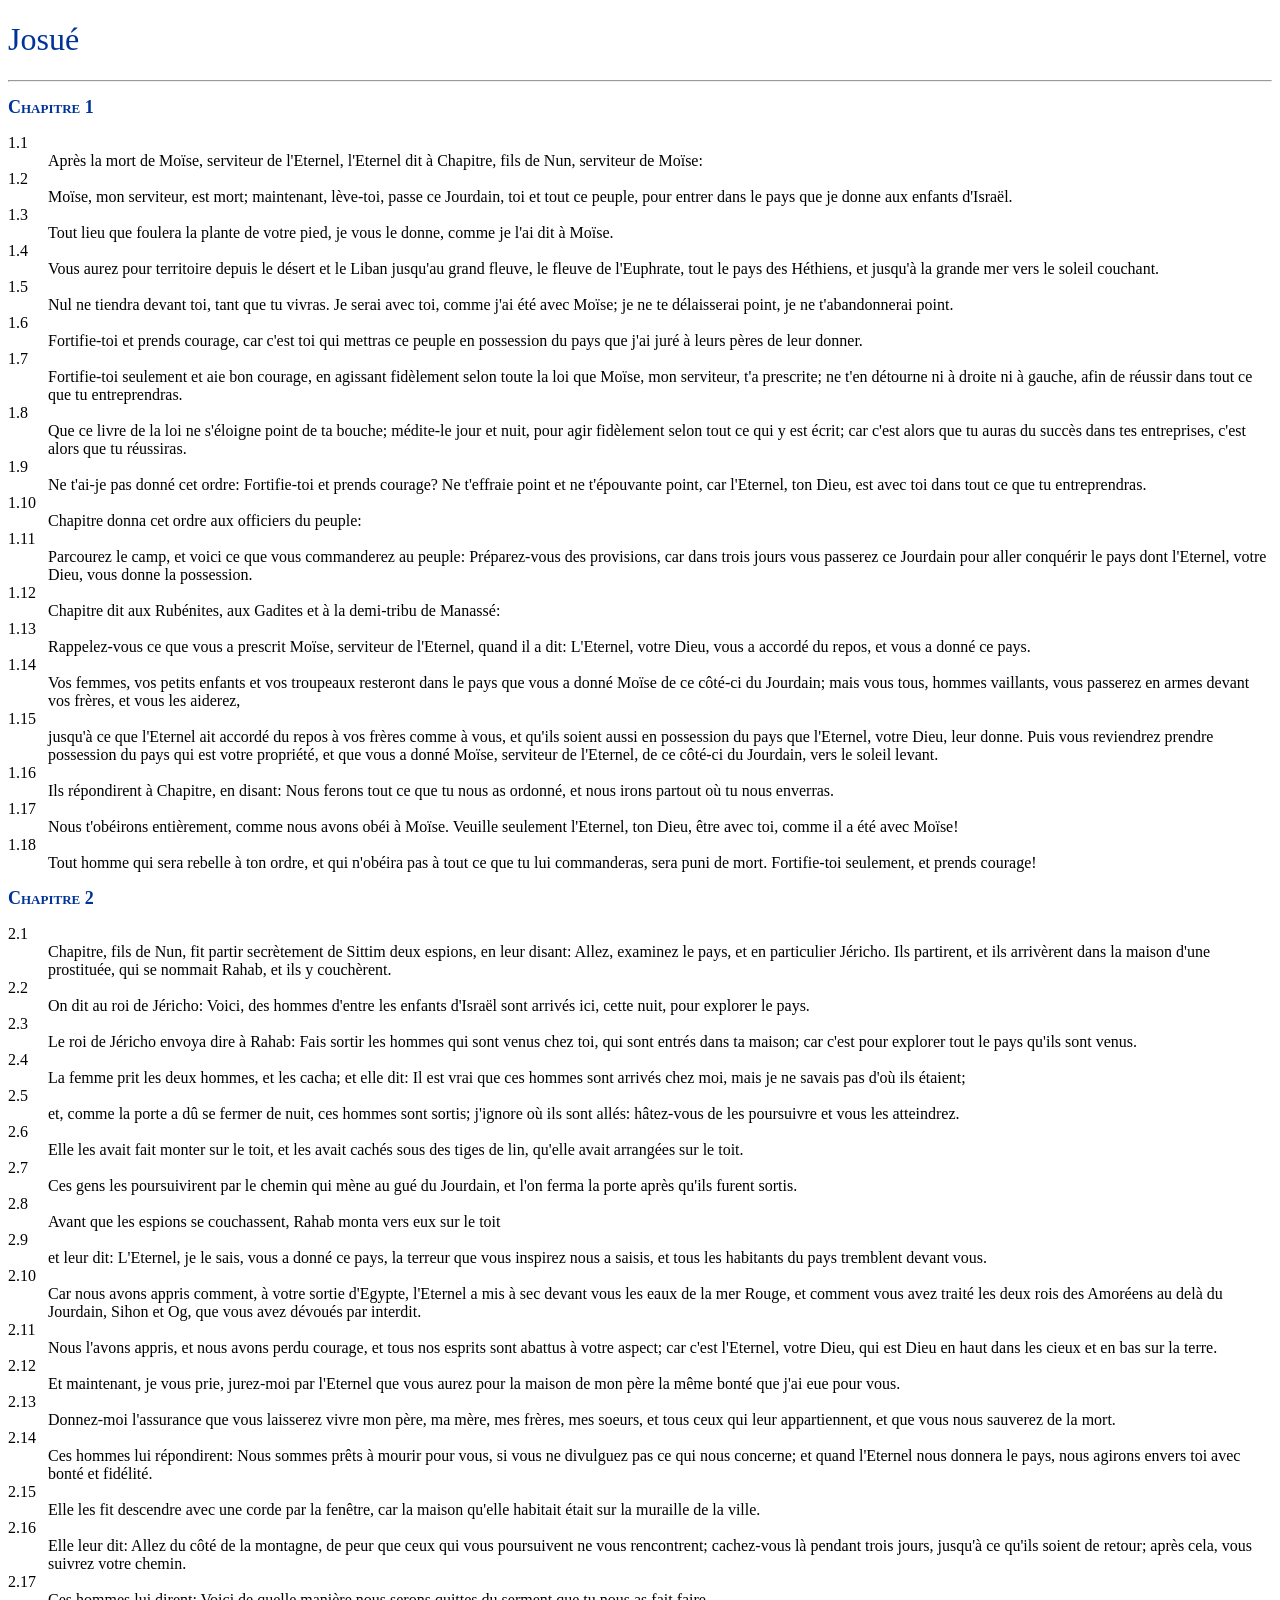
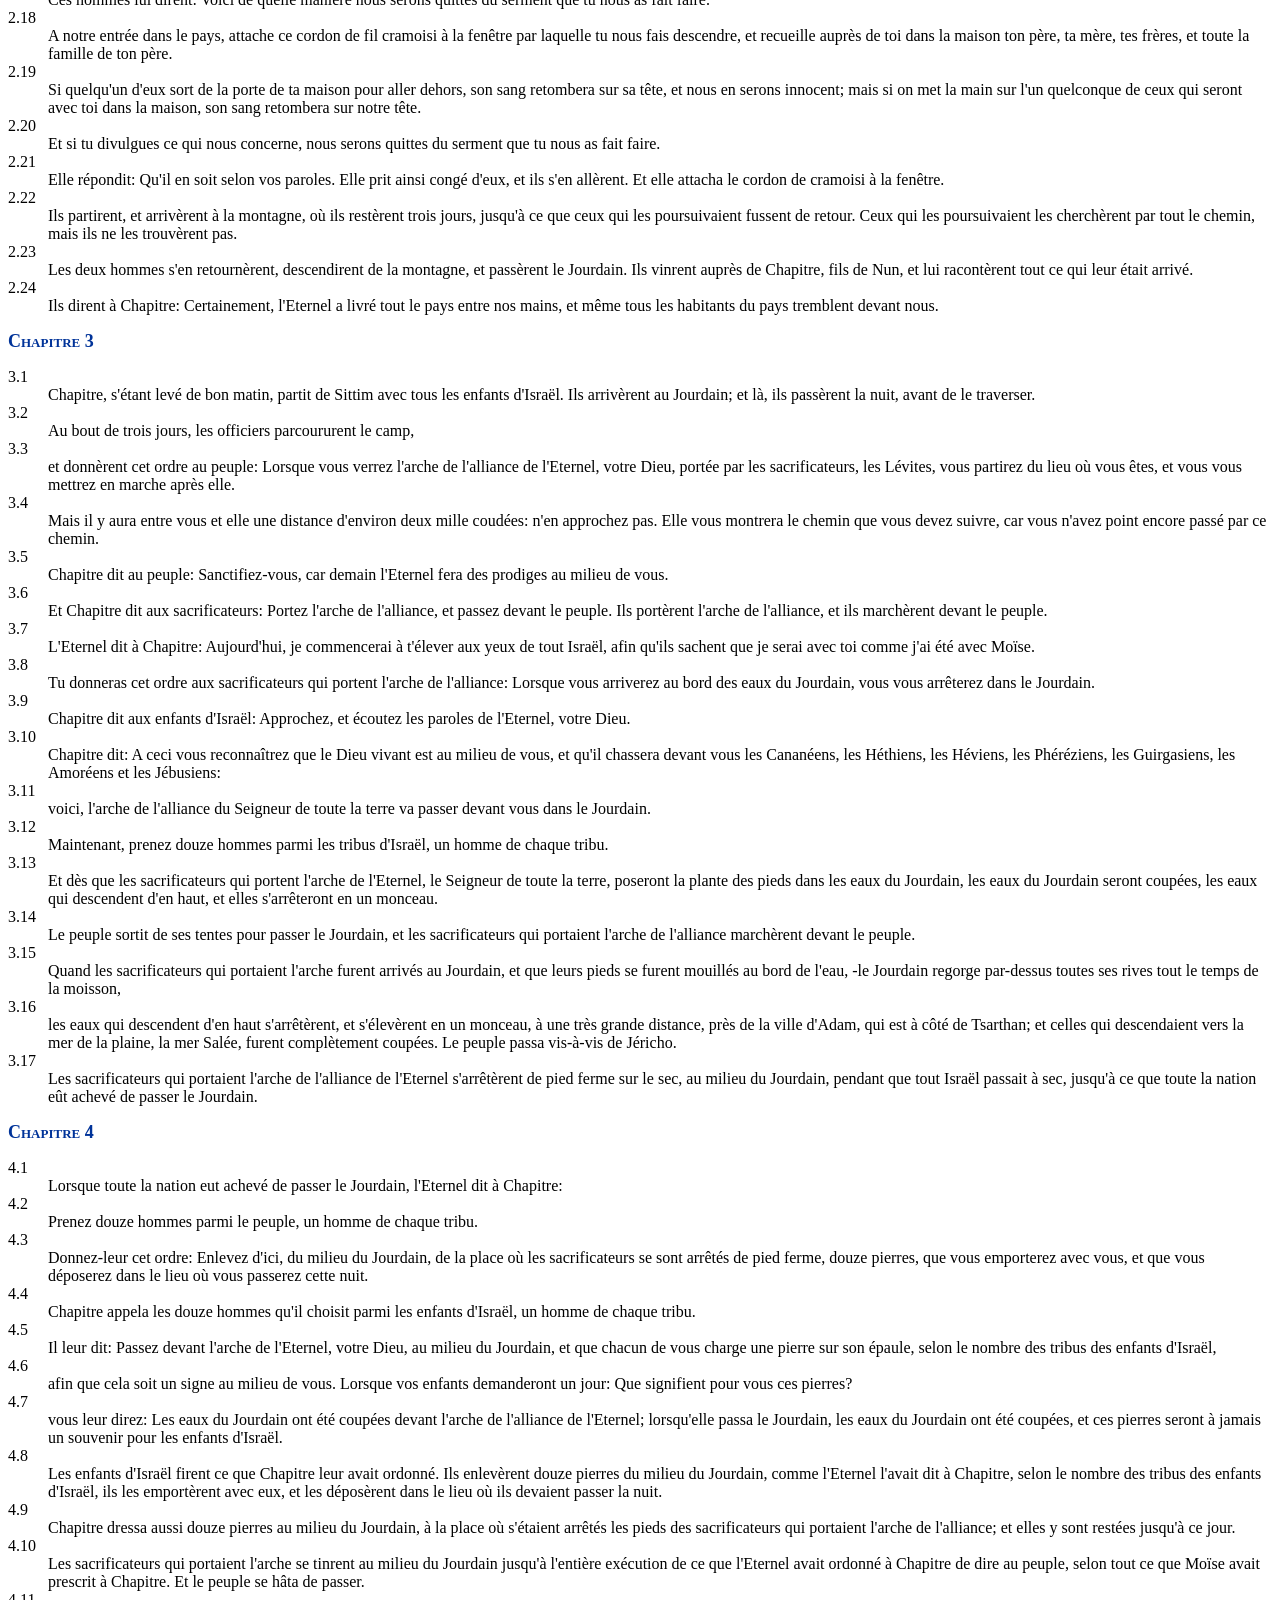
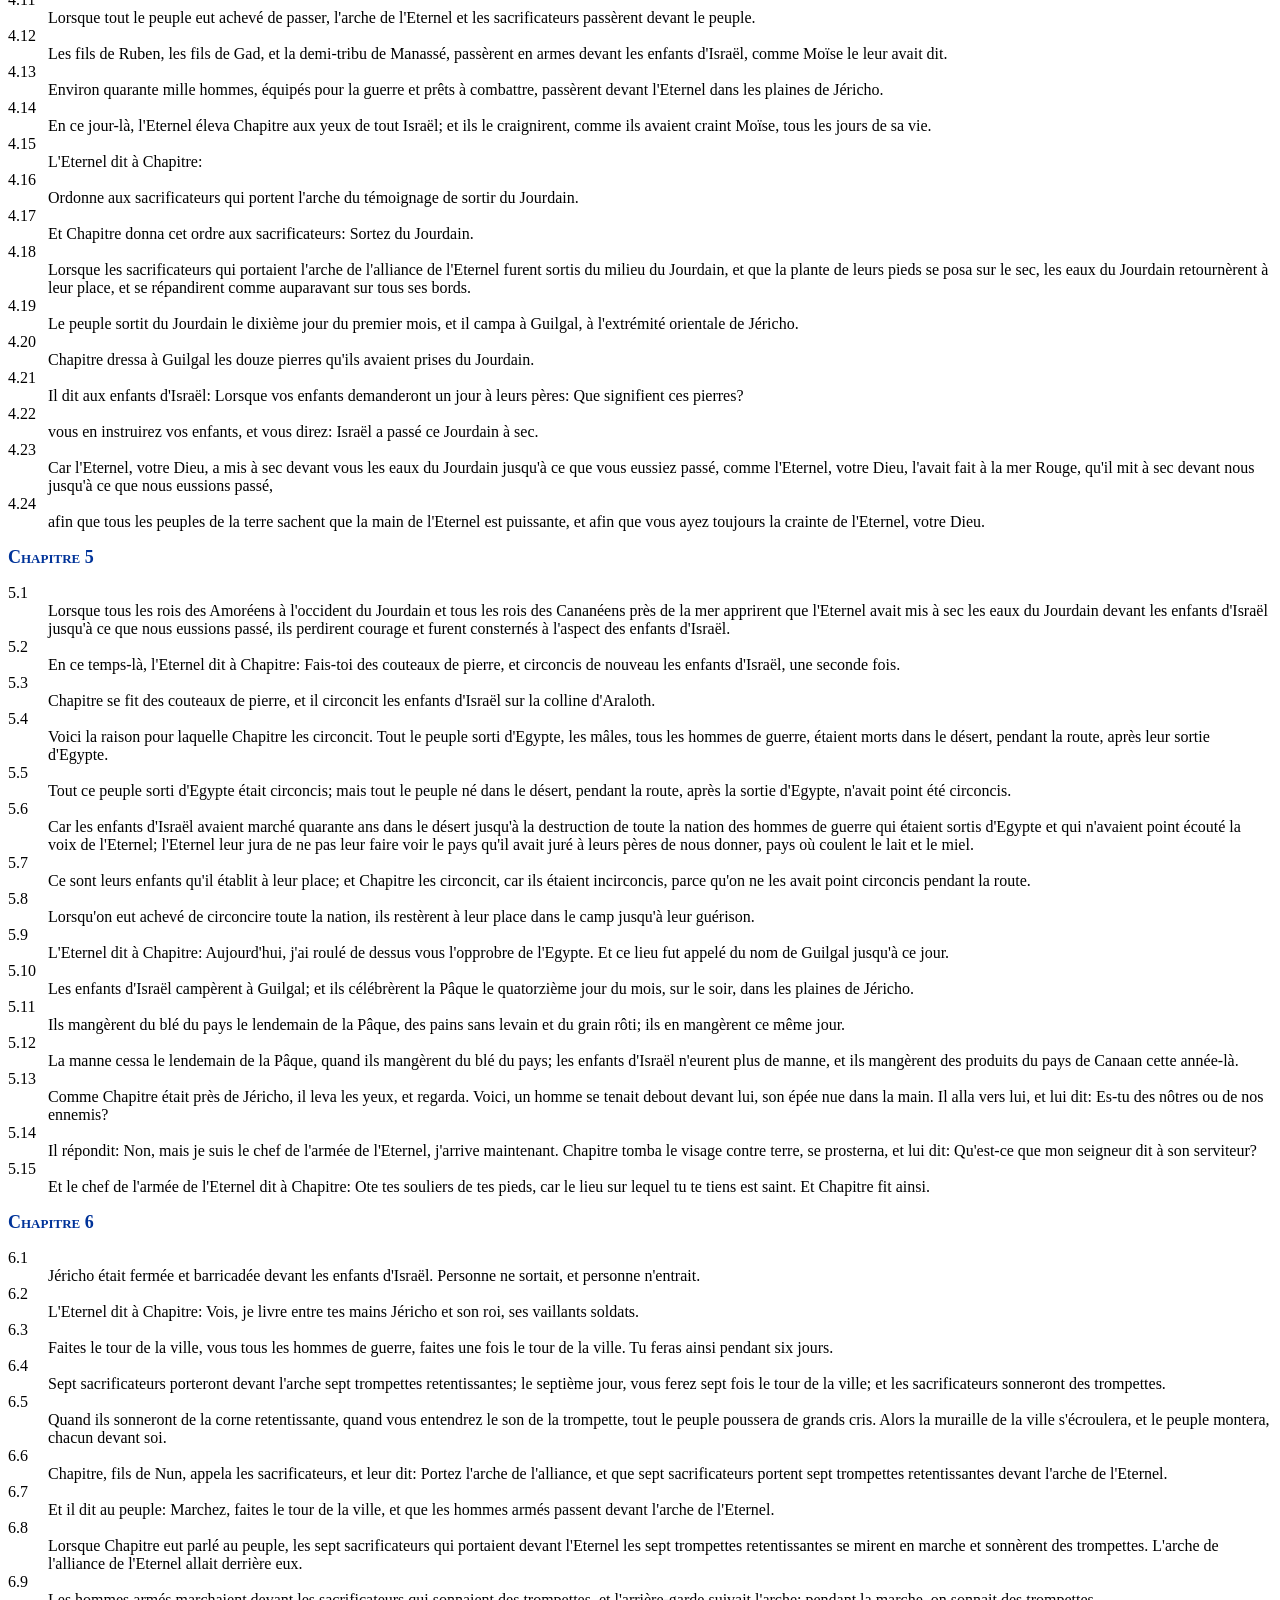
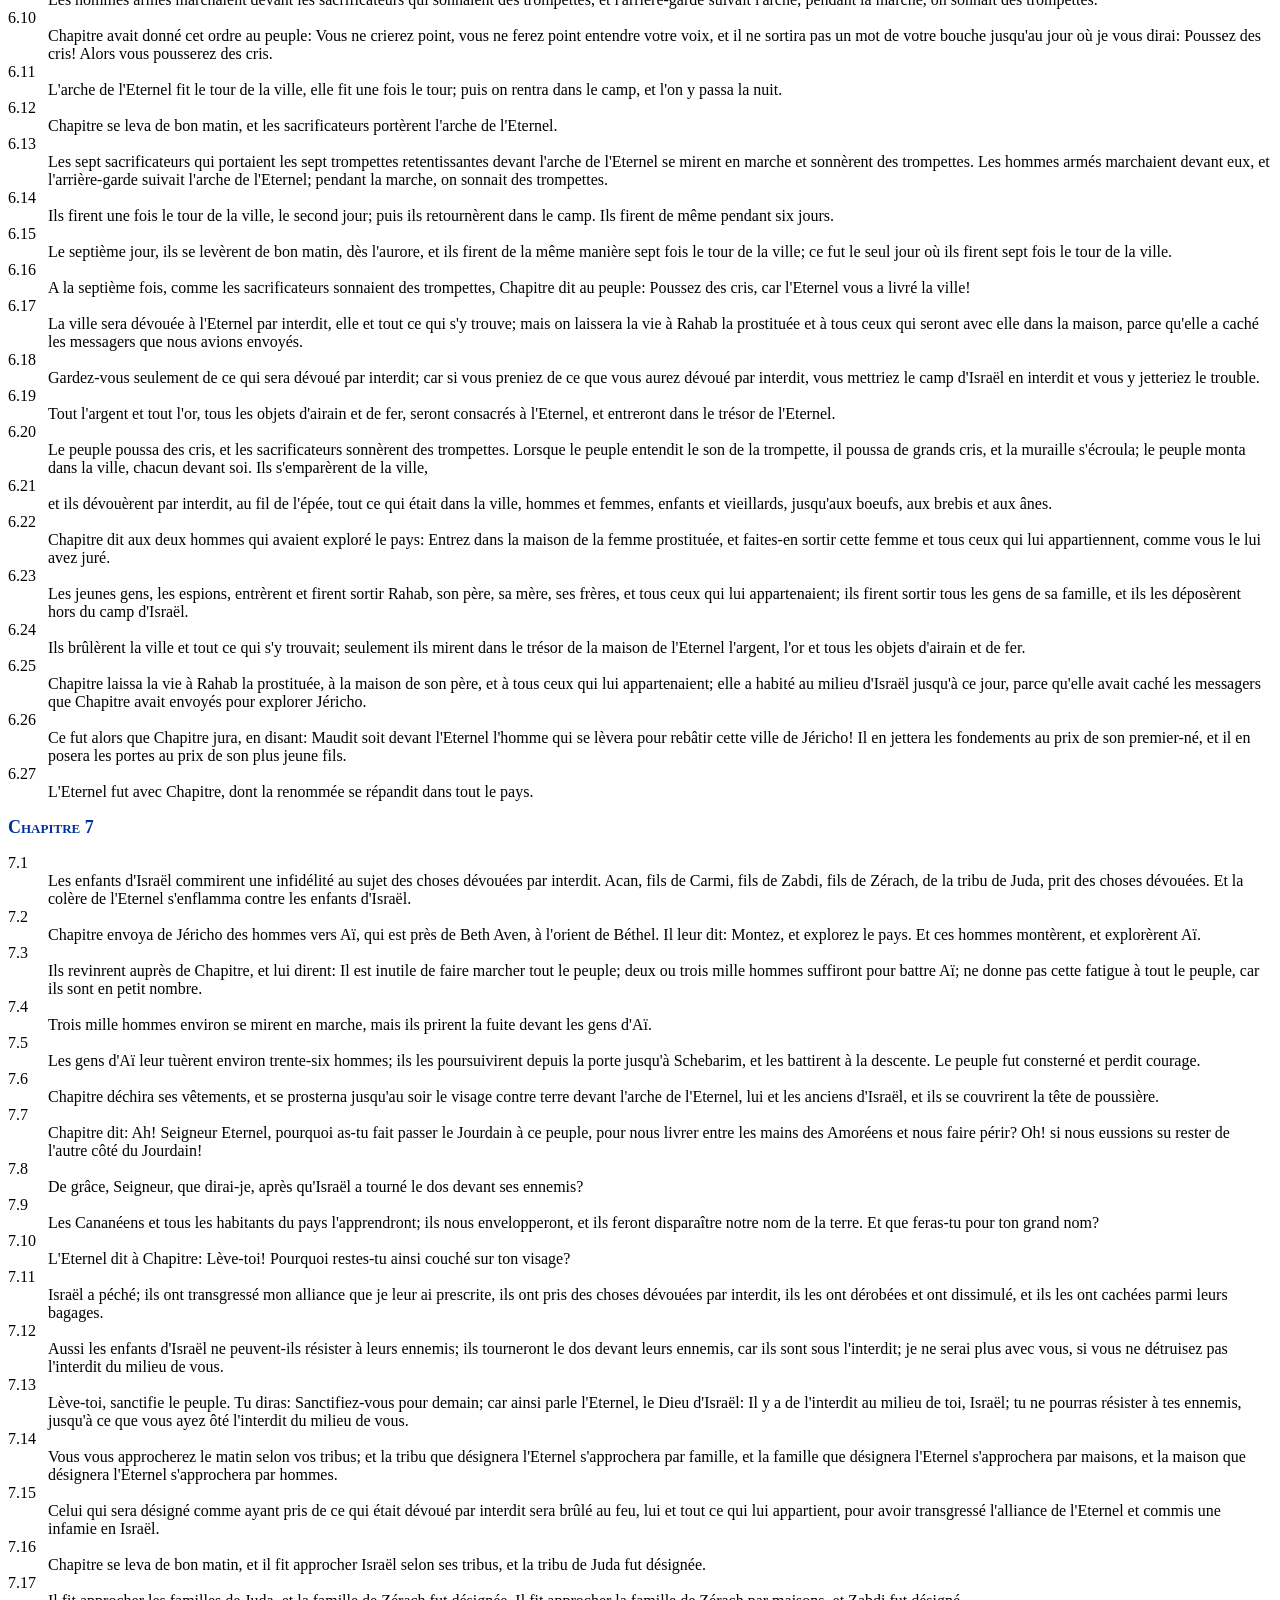
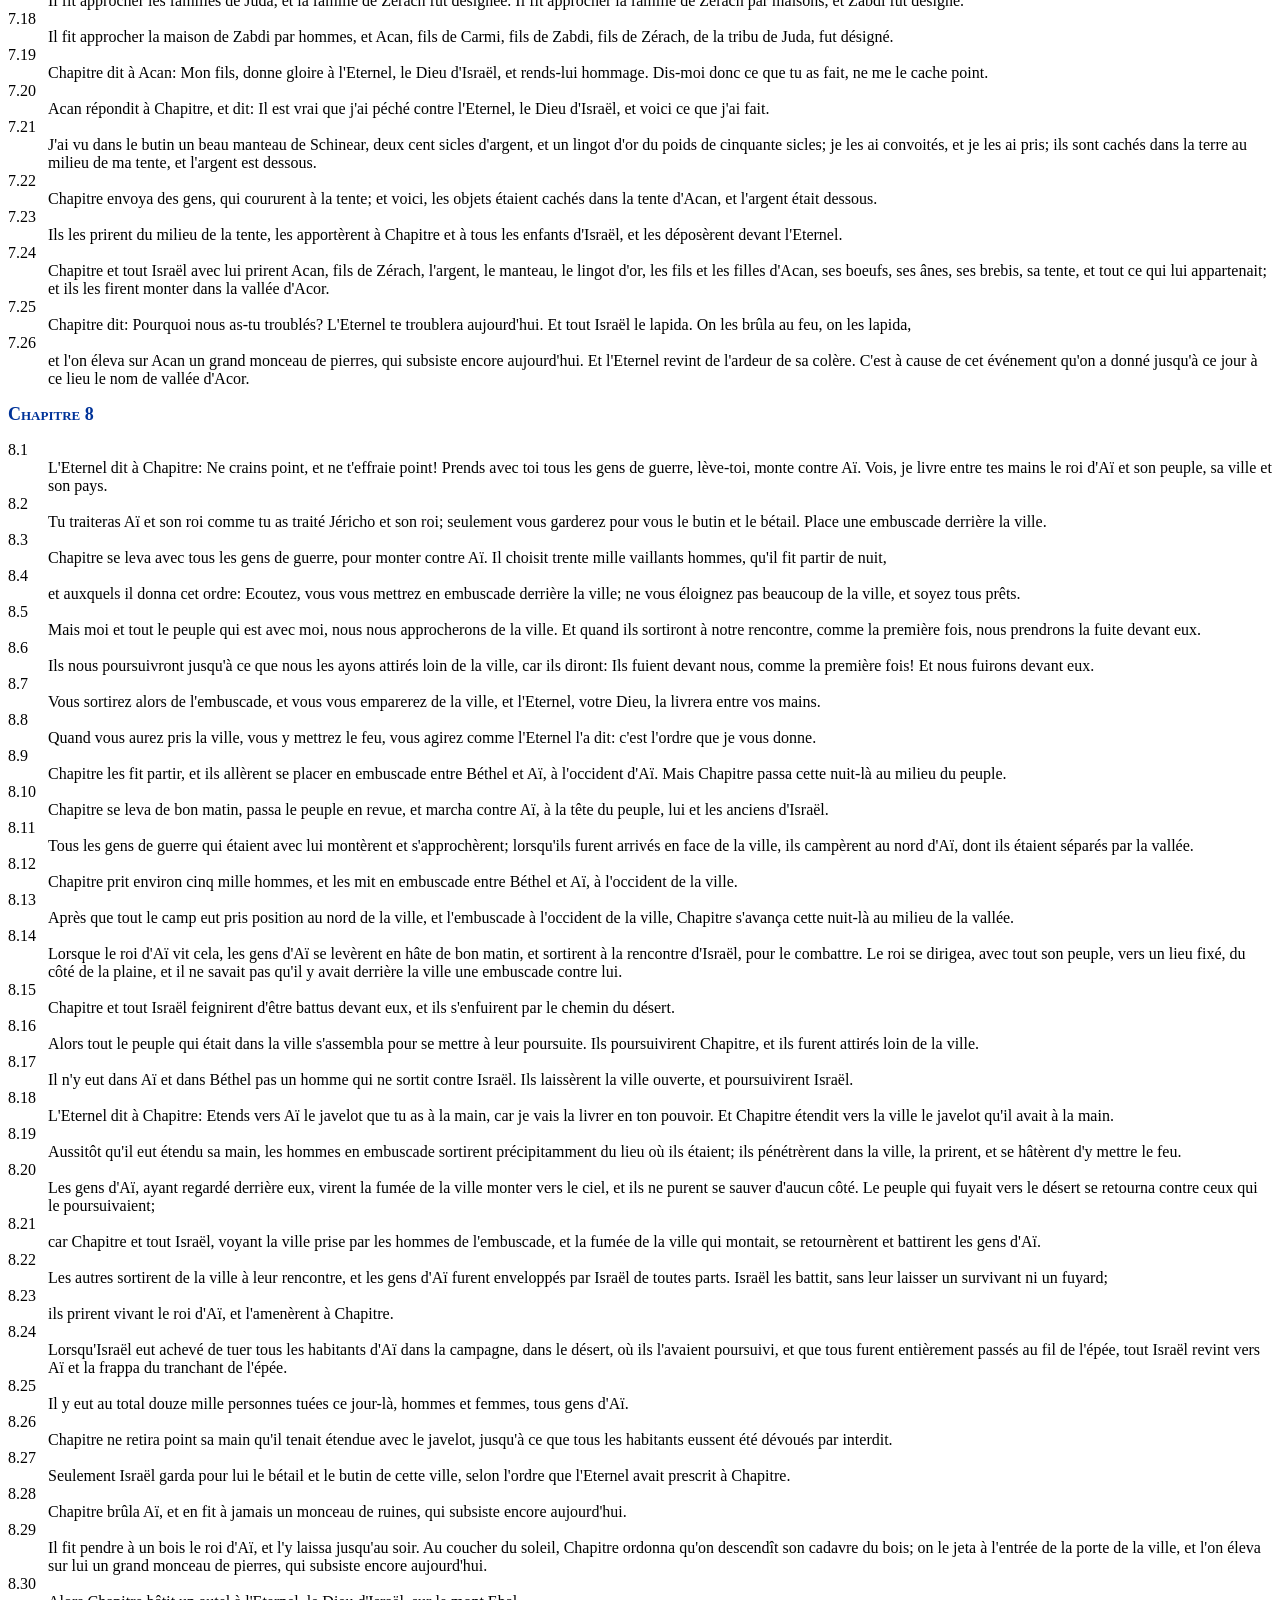
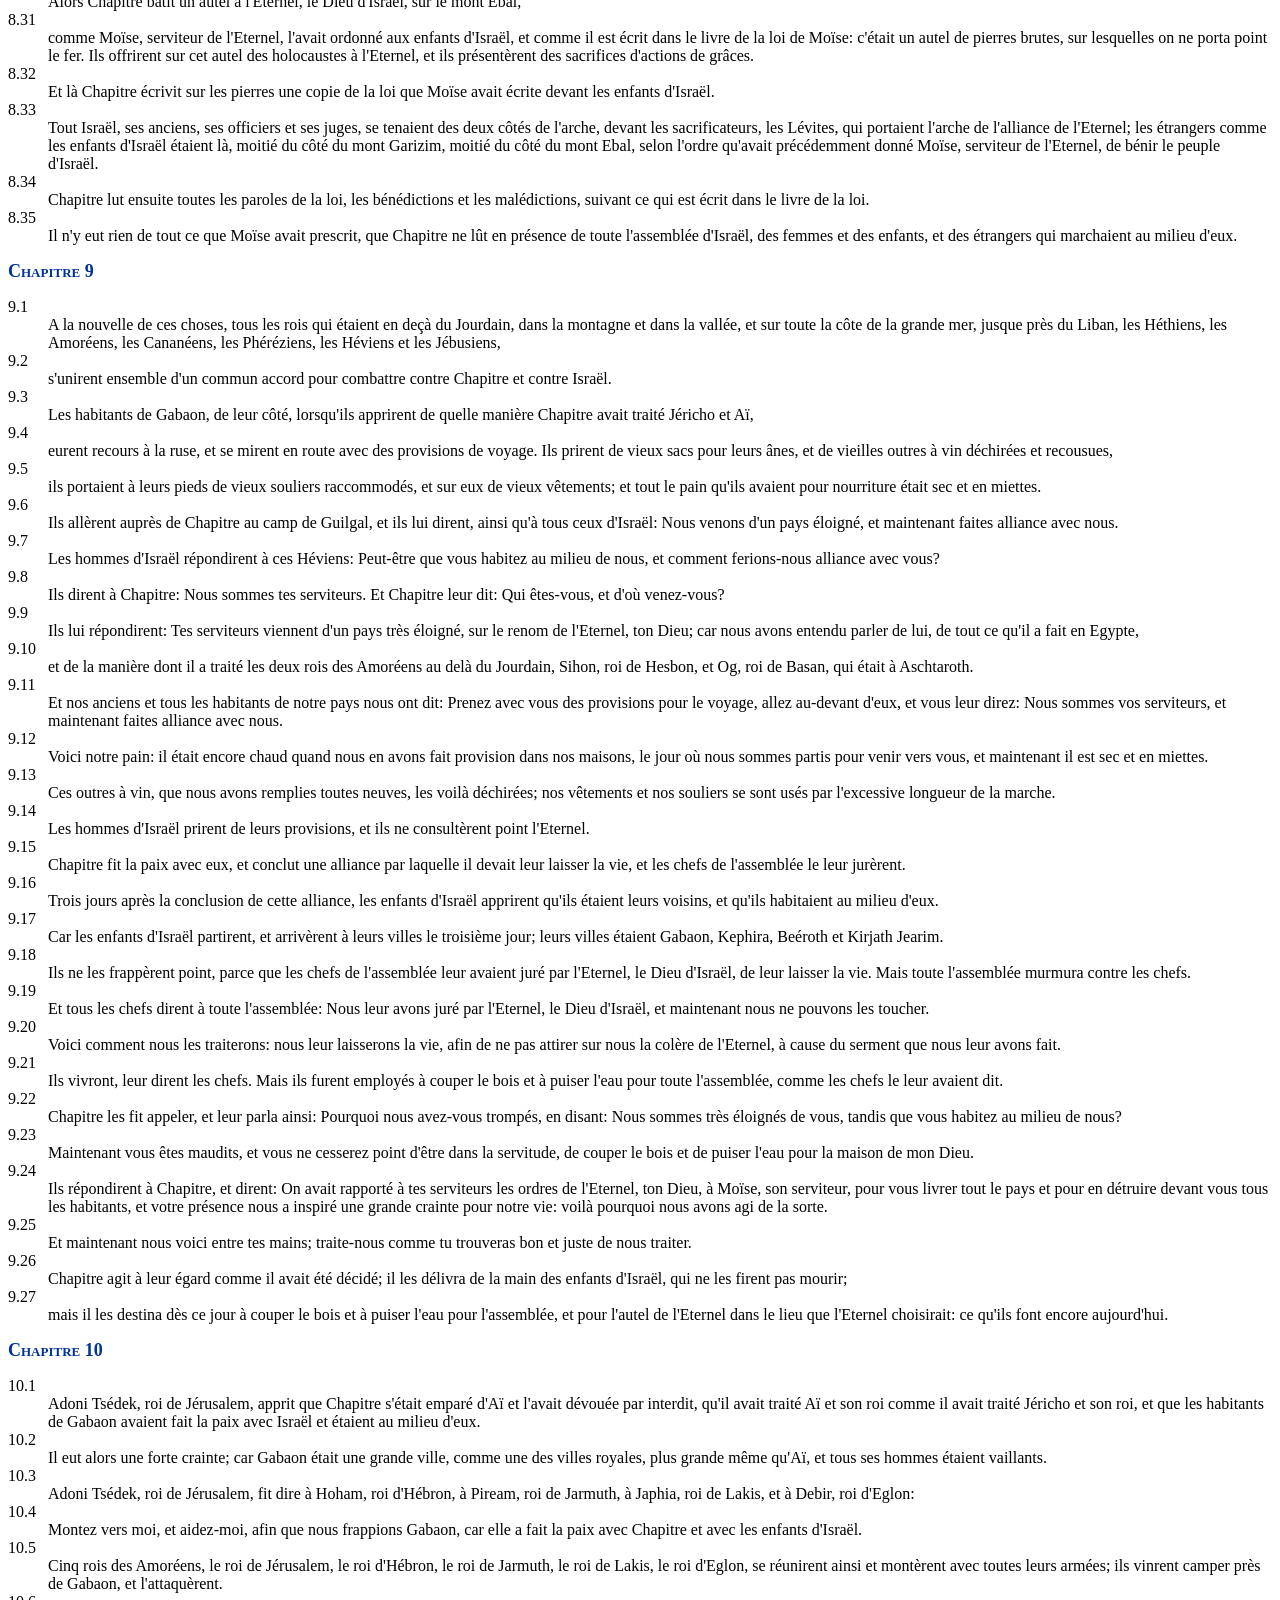
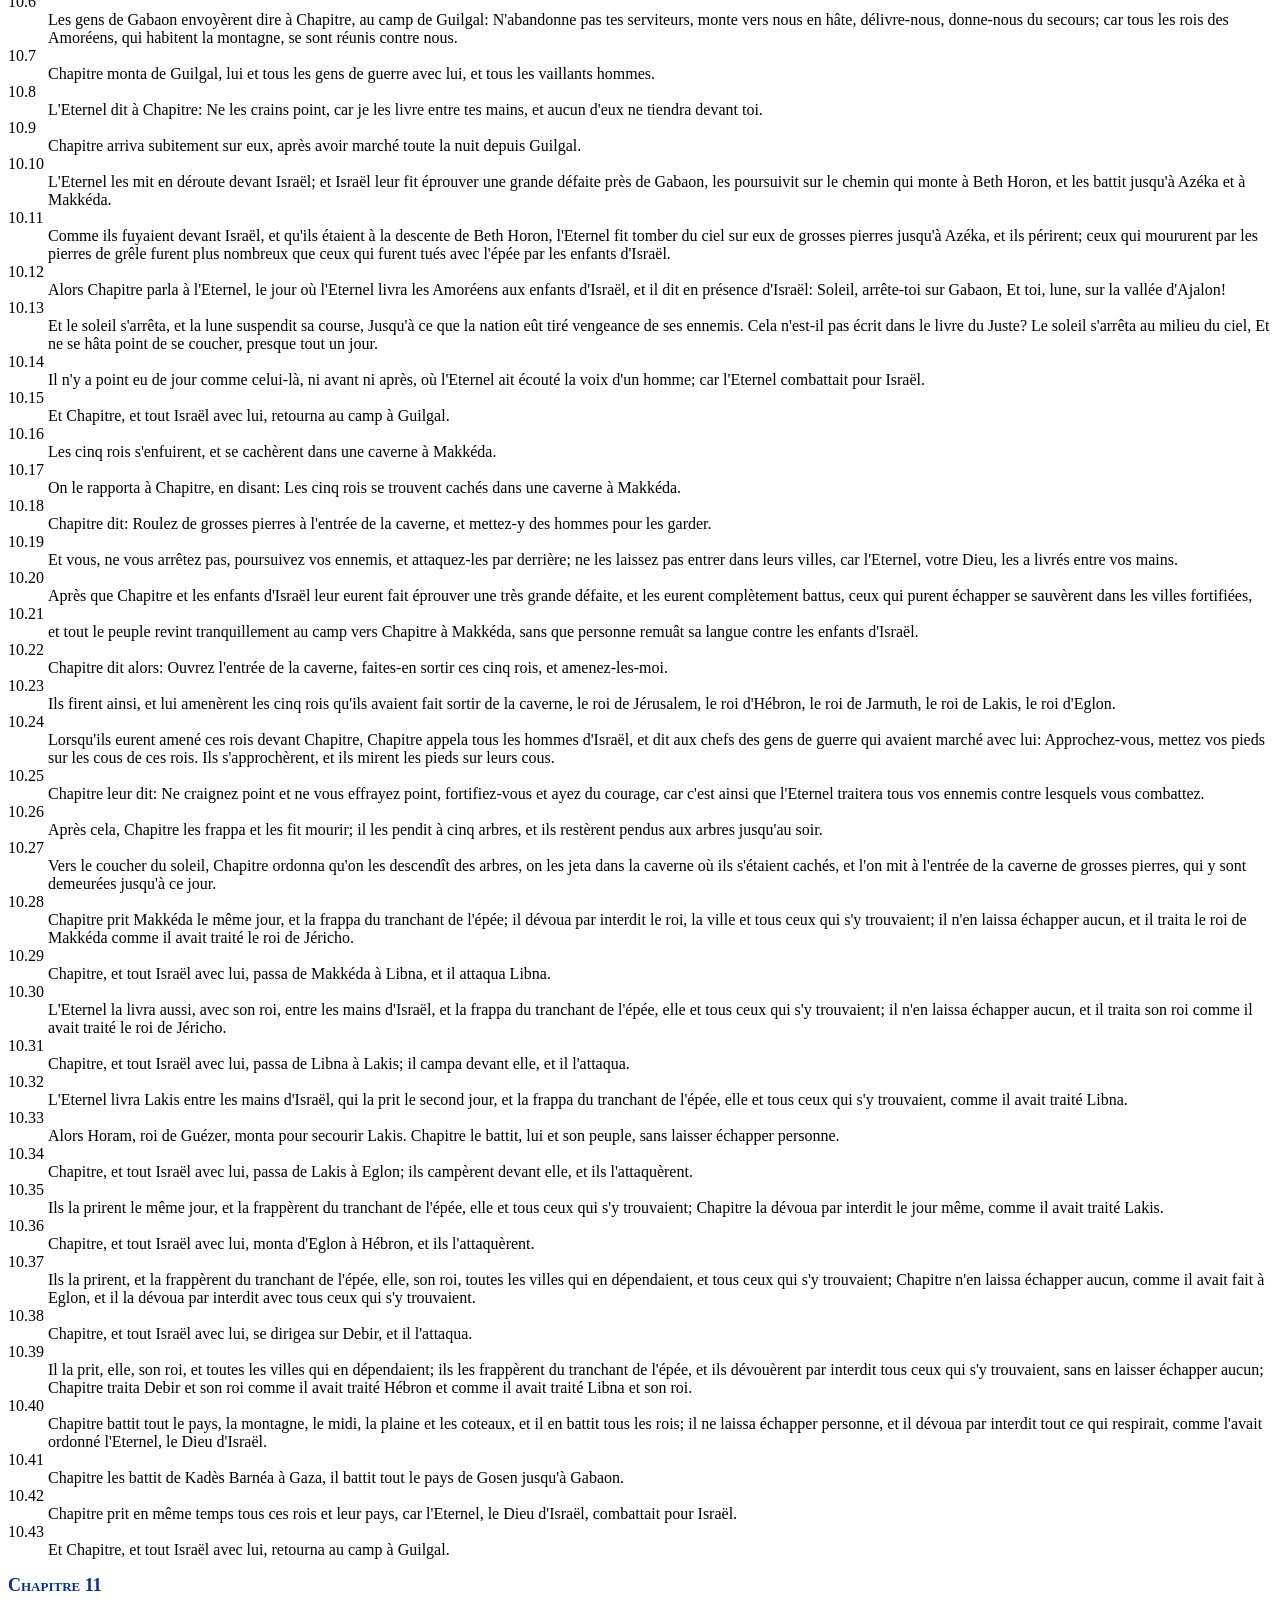
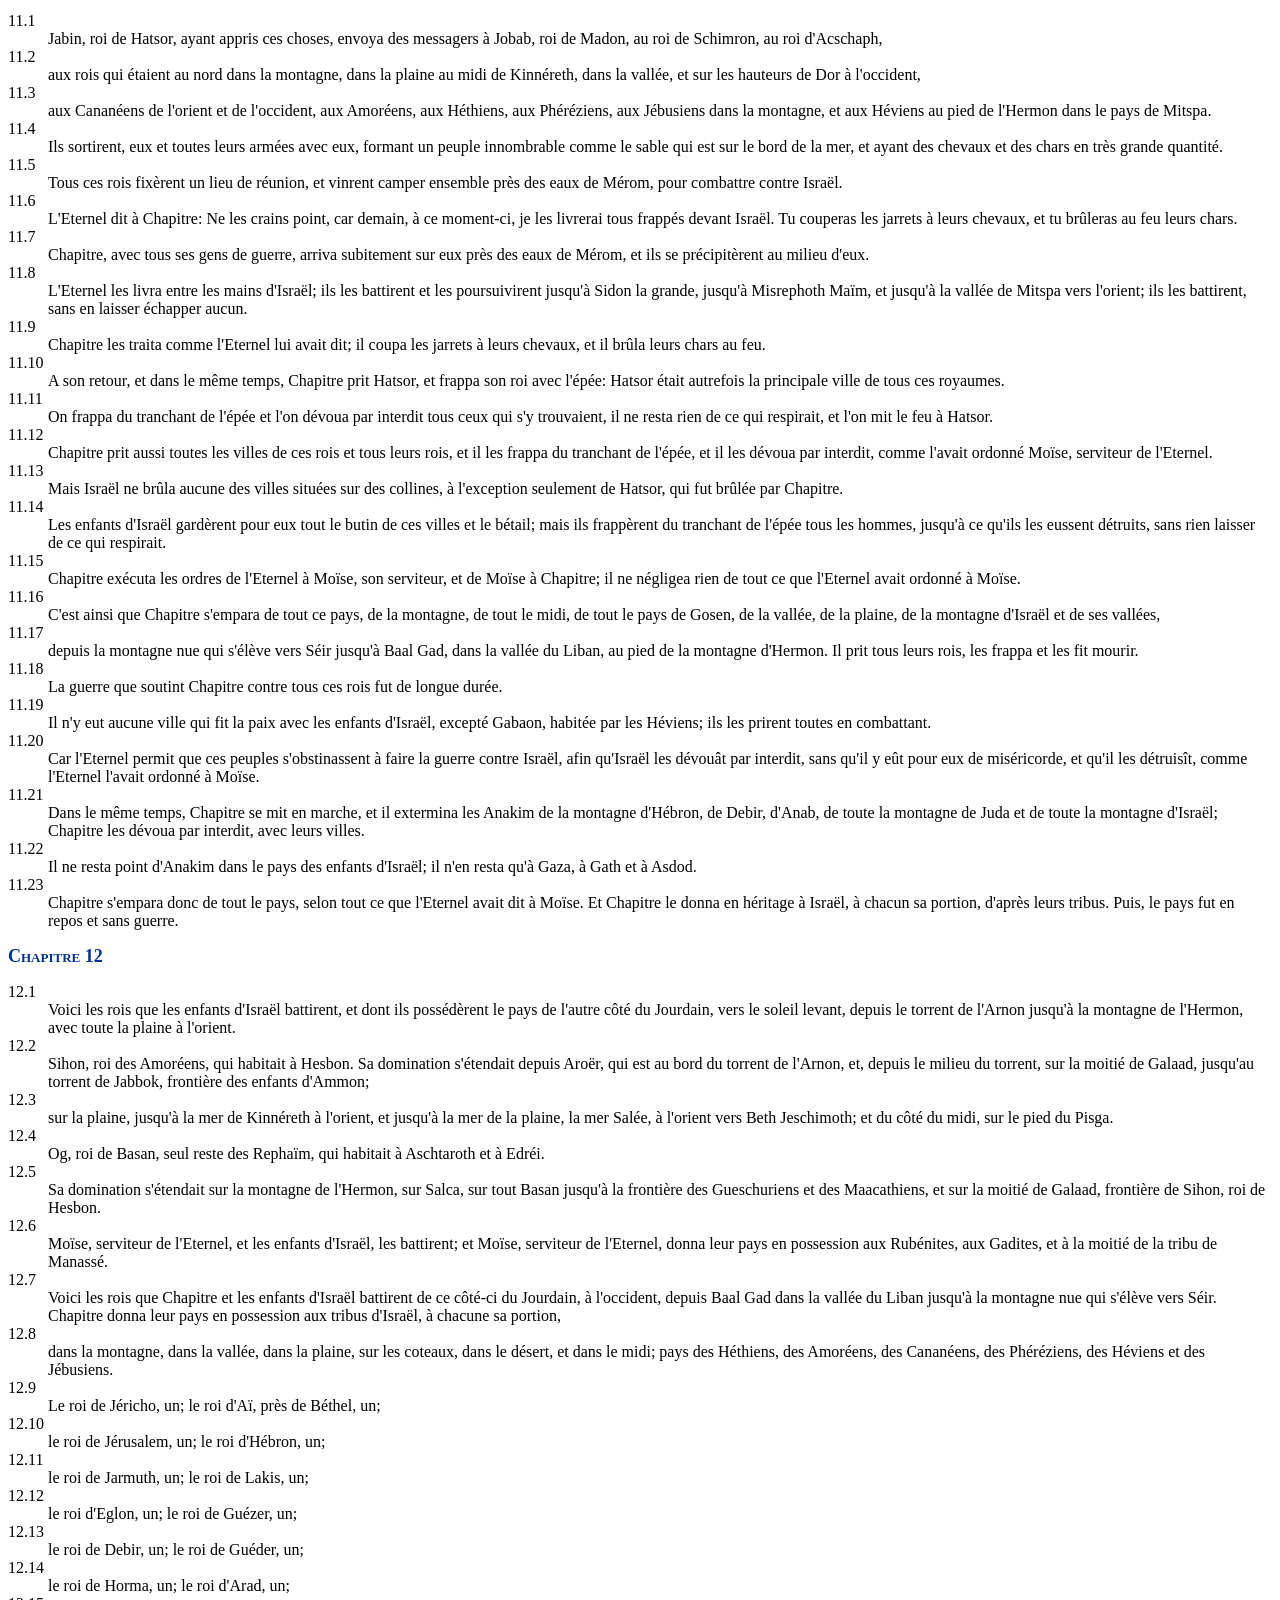
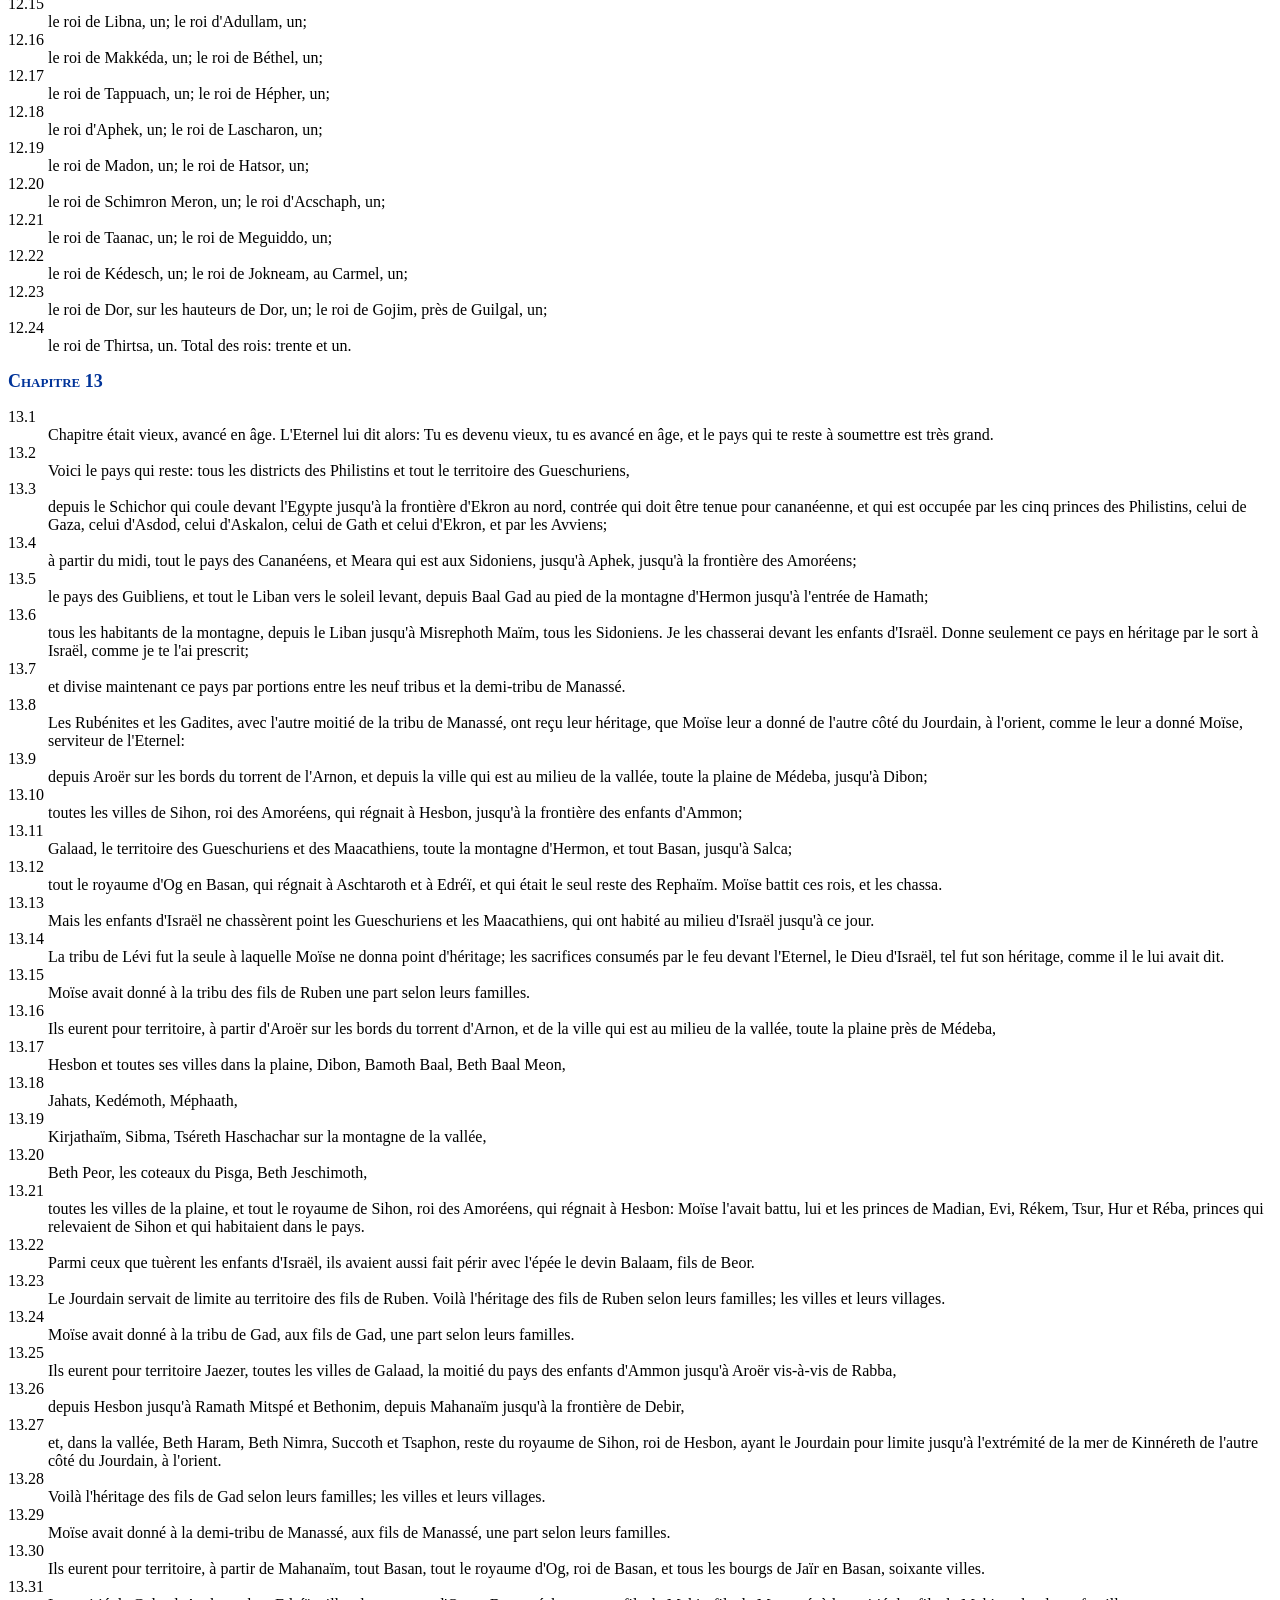
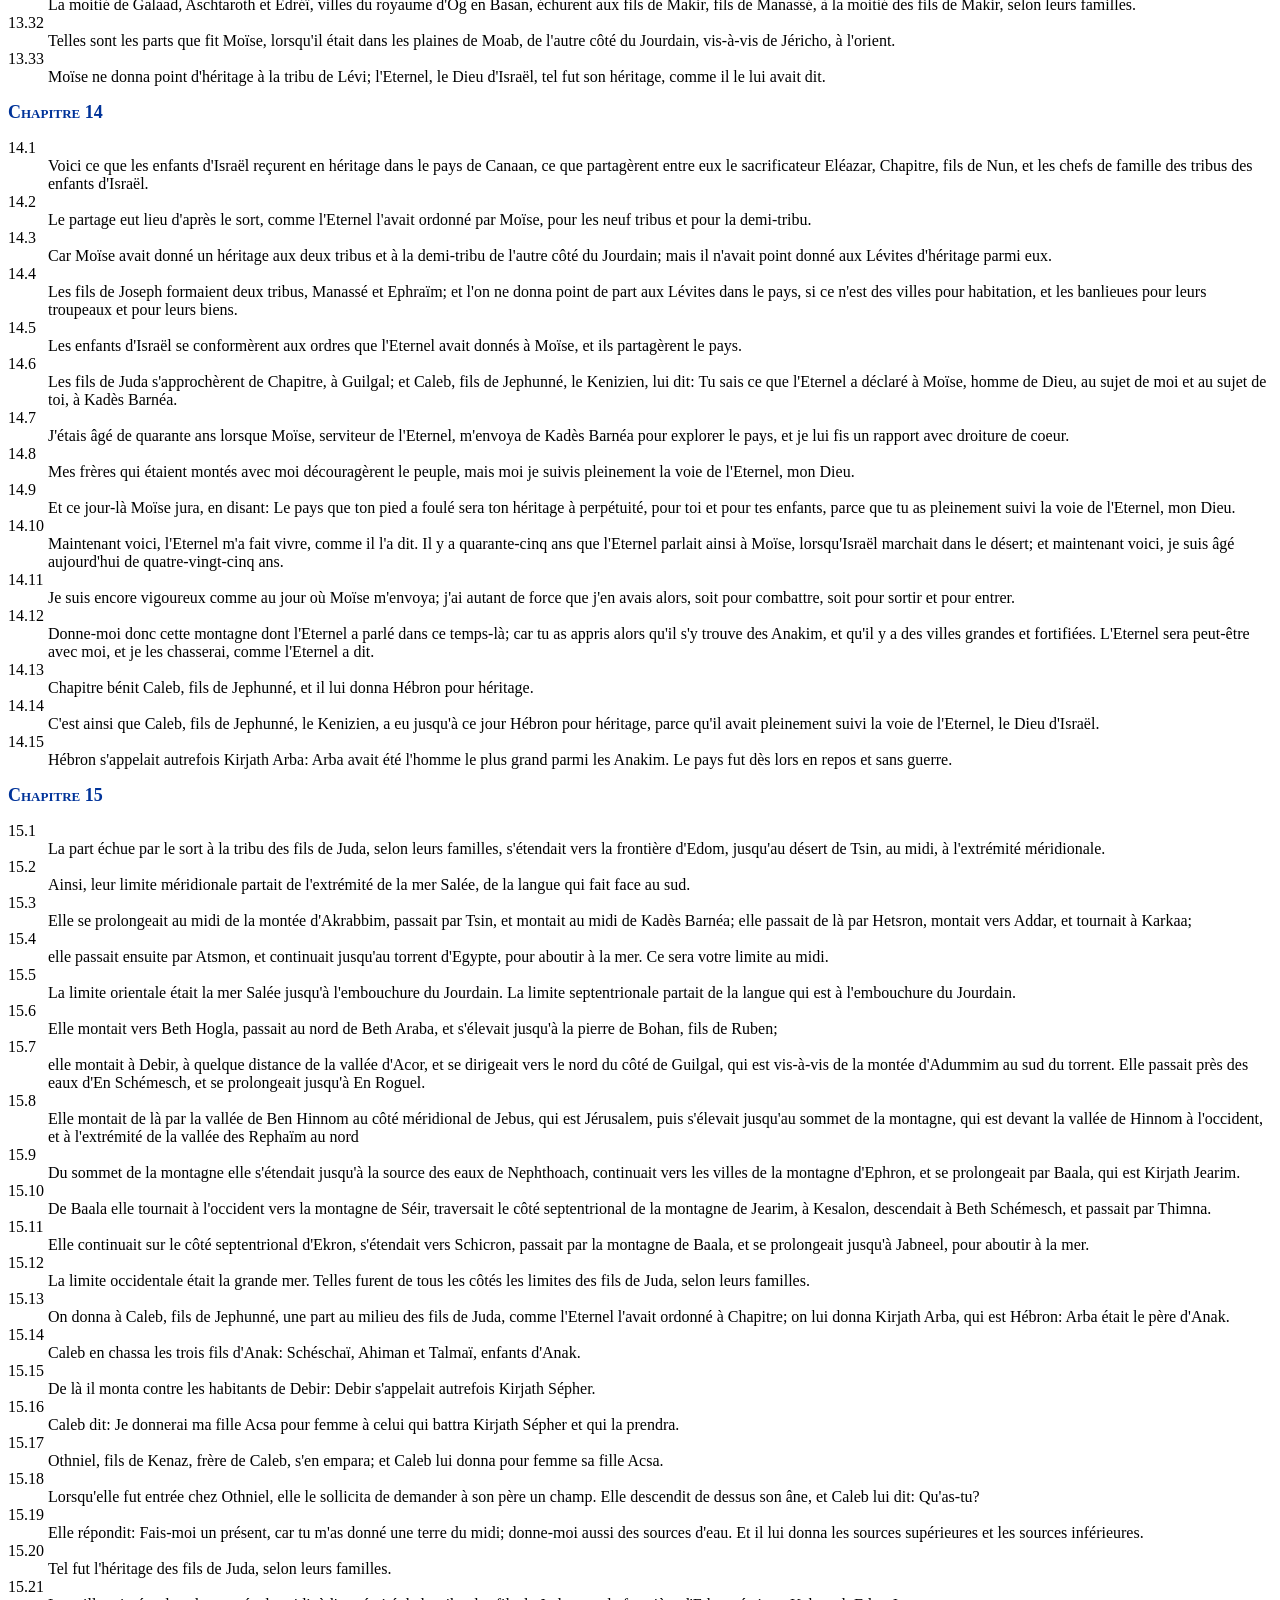
<file: livres/06.Josue.html>
<!DOCTYPE html>
<html>
<head>
<meta http-equiv="content-type" content="text/html; charset=UTF-8" />
<link rel="STYLESHEET" type="text/css" href="style.css">
<title>Josué</title>
</head>

<body>
<h1>Josué</h1>
<hr>

<h2>Chapitre 1</h2>
<dl>
<dt><a id="1.1"></a>1.1</dt>
<dd>Après la mort de Moïse, serviteur de l'Eternel, l'Eternel dit à
Chapitre, fils de Nun, serviteur de Moïse:</dd>
<dt><a id="1.2"></a>1.2</dt>
<dd>Moïse, mon serviteur, est mort; maintenant, lève-toi, passe ce
Jourdain, toi et tout ce peuple, pour entrer dans le pays que je
donne aux enfants d'Israël.</dd>
<dt><a id="1.3"></a>1.3</dt>
<dd>Tout lieu que foulera la plante de votre pied, je vous le
donne, comme je l'ai dit à Moïse.</dd>
<dt><a id="1.4"></a>1.4</dt>
<dd>Vous aurez pour territoire depuis le désert et le Liban
jusqu'au grand fleuve, le fleuve de l'Euphrate, tout le pays des
Héthiens, et jusqu'à la grande mer vers le soleil couchant.</dd>
<dt><a id="1.5"></a>1.5</dt>
<dd>Nul ne tiendra devant toi, tant que tu vivras. Je serai avec
toi, comme j'ai été avec Moïse; je ne te délaisserai point, je ne
t'abandonnerai point.</dd>
<dt><a id="1.6"></a>1.6</dt>
<dd>Fortifie-toi et prends courage, car c'est toi qui mettras ce
peuple en possession du pays que j'ai juré à leurs pères de leur
donner.</dd>
<dt><a id="1.7"></a>1.7</dt>
<dd>Fortifie-toi seulement et aie bon courage, en agissant
fidèlement selon toute la loi que Moïse, mon serviteur, t'a
prescrite; ne t'en détourne ni à droite ni à gauche, afin de
réussir dans tout ce que tu entreprendras.</dd>
<dt><a id="1.8"></a>1.8</dt>
<dd>Que ce livre de la loi ne s'éloigne point de ta bouche;
médite-le jour et nuit, pour agir fidèlement selon tout ce qui y
est écrit; car c'est alors que tu auras du succès dans tes
entreprises, c'est alors que tu réussiras.</dd>
<dt><a id="1.9"></a>1.9</dt>
<dd>Ne t'ai-je pas donné cet ordre: Fortifie-toi et prends courage?
Ne t'effraie point et ne t'épouvante point, car l'Eternel, ton
Dieu, est avec toi dans tout ce que tu entreprendras.</dd>
<dt><a id="1.10"></a>1.10</dt>
<dd>Chapitre donna cet ordre aux officiers du peuple:</dd>
<dt><a id="1.11"></a>1.11</dt>
<dd>Parcourez le camp, et voici ce que vous commanderez au peuple:
Préparez-vous des provisions, car dans trois jours vous passerez ce
Jourdain pour aller conquérir le pays dont l'Eternel, votre Dieu,
vous donne la possession.</dd>
<dt><a id="1.12"></a>1.12</dt>
<dd>Chapitre dit aux Rubénites, aux Gadites et à la demi-tribu de
Manassé:</dd>
<dt><a id="1.13"></a>1.13</dt>
<dd>Rappelez-vous ce que vous a prescrit Moïse, serviteur de
l'Eternel, quand il a dit: L'Eternel, votre Dieu, vous a accordé du
repos, et vous a donné ce pays.</dd>
<dt><a id="1.14"></a>1.14</dt>
<dd>Vos femmes, vos petits enfants et vos troupeaux resteront dans
le pays que vous a donné Moïse de ce côté-ci du Jourdain; mais vous
tous, hommes vaillants, vous passerez en armes devant vos frères,
et vous les aiderez,</dd>
<dt><a id="1.15"></a>1.15</dt>
<dd>jusqu'à ce que l'Eternel ait accordé du repos à vos frères
comme à vous, et qu'ils soient aussi en possession du pays que
l'Eternel, votre Dieu, leur donne. Puis vous reviendrez prendre
possession du pays qui est votre propriété, et que vous a donné
Moïse, serviteur de l'Eternel, de ce côté-ci du Jourdain, vers le
soleil levant.</dd>
<dt><a id="1.16"></a>1.16</dt>
<dd>Ils répondirent à Chapitre, en disant: Nous ferons tout ce que tu
nous as ordonné, et nous irons partout où tu nous enverras.</dd>
<dt><a id="1.17"></a>1.17</dt>
<dd>Nous t'obéirons entièrement, comme nous avons obéi à Moïse.
Veuille seulement l'Eternel, ton Dieu, être avec toi, comme il a
été avec Moïse!</dd>
<dt><a id="1.18"></a>1.18</dt>
<dd>Tout homme qui sera rebelle à ton ordre, et qui n'obéira pas à
tout ce que tu lui commanderas, sera puni de mort. Fortifie-toi
seulement, et prends courage!</dd>
</dl>
<h2>Chapitre 2</h2>
<dl>
<dt><a id="2.1">2.1</a></dt>
<dd>Chapitre, fils de Nun, fit partir secrètement de Sittim deux
espions, en leur disant: Allez, examinez le pays, et en particulier
Jéricho. Ils partirent, et ils arrivèrent dans la maison d'une
prostituée, qui se nommait Rahab, et ils y couchèrent.</dd>
<dt><a id="2.2">2.2</a></dt>
<dd>On dit au roi de Jéricho: Voici, des hommes d'entre les enfants
d'Israël sont arrivés ici, cette nuit, pour explorer le pays.</dd>
<dt><a id="2.3">2.3</a></dt>
<dd>Le roi de Jéricho envoya dire à Rahab: Fais sortir les hommes
qui sont venus chez toi, qui sont entrés dans ta maison; car c'est
pour explorer tout le pays qu'ils sont venus.</dd>
<dt><a id="2.4">2.4</a></dt>
<dd>La femme prit les deux hommes, et les cacha; et elle dit: Il
est vrai que ces hommes sont arrivés chez moi, mais je ne savais
pas d'où ils étaient;</dd>
<dt><a id="2.5">2.5</a></dt>
<dd>et, comme la porte a dû se fermer de nuit, ces hommes sont
sortis; j'ignore où ils sont allés: hâtez-vous de les poursuivre et
vous les atteindrez.</dd>
<dt><a id="2.6">2.6</a></dt>
<dd>Elle les avait fait monter sur le toit, et les avait cachés
sous des tiges de lin, qu'elle avait arrangées sur le toit.</dd>
<dt><a id="2.7">2.7</a></dt>
<dd>Ces gens les poursuivirent par le chemin qui mène au gué du
Jourdain, et l'on ferma la porte après qu'ils furent sortis.</dd>
<dt><a id="2.8">2.8</a></dt>
<dd>Avant que les espions se couchassent, Rahab monta vers eux sur
le toit</dd>
<dt><a id="2.9">2.9</a></dt>
<dd>et leur dit: L'Eternel, je le sais, vous a donné ce pays, la
terreur que vous inspirez nous a saisis, et tous les habitants du
pays tremblent devant vous.</dd>
<dt><a id="2.10">2.10</a></dt>
<dd>Car nous avons appris comment, à votre sortie d'Egypte,
l'Eternel a mis à sec devant vous les eaux de la mer Rouge, et
comment vous avez traité les deux rois des Amoréens au delà du
Jourdain, Sihon et Og, que vous avez dévoués par interdit.</dd>
<dt><a id="2.11">2.11</a></dt>
<dd>Nous l'avons appris, et nous avons perdu courage, et tous nos
esprits sont abattus à votre aspect; car c'est l'Eternel, votre
Dieu, qui est Dieu en haut dans les cieux et en bas sur la
terre.</dd>
<dt><a id="2.12">2.12</a></dt>
<dd>Et maintenant, je vous prie, jurez-moi par l'Eternel que vous
aurez pour la maison de mon père la même bonté que j'ai eue pour
vous.</dd>
<dt><a id="2.13">2.13</a></dt>
<dd>Donnez-moi l'assurance que vous laisserez vivre mon père, ma
mère, mes frères, mes soeurs, et tous ceux qui leur appartiennent,
et que vous nous sauverez de la mort.</dd>
<dt><a id="2.14">2.14</a></dt>
<dd>Ces hommes lui répondirent: Nous sommes prêts à mourir pour
vous, si vous ne divulguez pas ce qui nous concerne; et quand
l'Eternel nous donnera le pays, nous agirons envers toi avec bonté
et fidélité.</dd>
<dt><a id="2.15">2.15</a></dt>
<dd>Elle les fit descendre avec une corde par la fenêtre, car la
maison qu'elle habitait était sur la muraille de la ville.</dd>
<dt><a id="2.16">2.16</a></dt>
<dd>Elle leur dit: Allez du côté de la montagne, de peur que ceux
qui vous poursuivent ne vous rencontrent; cachez-vous là pendant
trois jours, jusqu'à ce qu'ils soient de retour; après cela, vous
suivrez votre chemin.</dd>
<dt><a id="2.17">2.17</a></dt>
<dd>Ces hommes lui dirent: Voici de quelle manière nous serons
quittes du serment que tu nous as fait faire.</dd>
<dt><a id="2.18">2.18</a></dt>
<dd>A notre entrée dans le pays, attache ce cordon de fil cramoisi
à la fenêtre par laquelle tu nous fais descendre, et recueille
auprès de toi dans la maison ton père, ta mère, tes frères, et
toute la famille de ton père.</dd>
<dt><a id="2.19">2.19</a></dt>
<dd>Si quelqu'un d'eux sort de la porte de ta maison pour aller
dehors, son sang retombera sur sa tête, et nous en serons innocent;
mais si on met la main sur l'un quelconque de ceux qui seront avec
toi dans la maison, son sang retombera sur notre tête.</dd>
<dt><a id="2.20">2.20</a></dt>
<dd>Et si tu divulgues ce qui nous concerne, nous serons quittes du
serment que tu nous as fait faire.</dd>
<dt><a id="2.21">2.21</a></dt>
<dd>Elle répondit: Qu'il en soit selon vos paroles. Elle prit ainsi
congé d'eux, et ils s'en allèrent. Et elle attacha le cordon de
cramoisi à la fenêtre.</dd>
<dt><a id="2.22">2.22</a></dt>
<dd>Ils partirent, et arrivèrent à la montagne, où ils restèrent
trois jours, jusqu'à ce que ceux qui les poursuivaient fussent de
retour. Ceux qui les poursuivaient les cherchèrent par tout le
chemin, mais ils ne les trouvèrent pas.</dd>
<dt><a id="2.23">2.23</a></dt>
<dd>Les deux hommes s'en retournèrent, descendirent de la montagne,
et passèrent le Jourdain. Ils vinrent auprès de Chapitre, fils de Nun,
et lui racontèrent tout ce qui leur était arrivé.</dd>
<dt><a id="2.24">2.24</a></dt>
<dd>Ils dirent à Chapitre: Certainement, l'Eternel a livré tout le
pays entre nos mains, et même tous les habitants du pays tremblent
devant nous.</dd>
</dl>
<h2>Chapitre 3</h2>
<dl>
<dt><a id="3.1">3.1</a></dt>
<dd>Chapitre, s'étant levé de bon matin, partit de Sittim avec tous
les enfants d'Israël. Ils arrivèrent au Jourdain; et là, ils
passèrent la nuit, avant de le traverser.</dd>
<dt><a id="3.2">3.2</a></dt>
<dd>Au bout de trois jours, les officiers parcoururent le
camp,</dd>
<dt><a id="3.3">3.3</a></dt>
<dd>et donnèrent cet ordre au peuple: Lorsque vous verrez l'arche
de l'alliance de l'Eternel, votre Dieu, portée par les
sacrificateurs, les Lévites, vous partirez du lieu où vous êtes, et
vous vous mettrez en marche après elle.</dd>
<dt><a id="3.4">3.4</a></dt>
<dd>Mais il y aura entre vous et elle une distance d'environ deux
mille coudées: n'en approchez pas. Elle vous montrera le chemin que
vous devez suivre, car vous n'avez point encore passé par ce
chemin.</dd>
<dt><a id="3.5">3.5</a></dt>
<dd>Chapitre dit au peuple: Sanctifiez-vous, car demain l'Eternel fera
des prodiges au milieu de vous.</dd>
<dt><a id="3.6">3.6</a></dt>
<dd>Et Chapitre dit aux sacrificateurs: Portez l'arche de l'alliance,
et passez devant le peuple. Ils portèrent l'arche de l'alliance, et
ils marchèrent devant le peuple.</dd>
<dt><a id="3.7">3.7</a></dt>
<dd>L'Eternel dit à Chapitre: Aujourd'hui, je commencerai à t'élever
aux yeux de tout Israël, afin qu'ils sachent que je serai avec toi
comme j'ai été avec Moïse.</dd>
<dt><a id="3.8">3.8</a></dt>
<dd>Tu donneras cet ordre aux sacrificateurs qui portent l'arche de
l'alliance: Lorsque vous arriverez au bord des eaux du Jourdain,
vous vous arrêterez dans le Jourdain.</dd>
<dt><a id="3.9">3.9</a></dt>
<dd>Chapitre dit aux enfants d'Israël: Approchez, et écoutez les
paroles de l'Eternel, votre Dieu.</dd>
<dt><a id="3.10">3.10</a></dt>
<dd>Chapitre dit: A ceci vous reconnaîtrez que le Dieu vivant est au
milieu de vous, et qu'il chassera devant vous les Cananéens, les
Héthiens, les Héviens, les Phéréziens, les Guirgasiens, les
Amoréens et les Jébusiens:</dd>
<dt><a id="3.11">3.11</a></dt>
<dd>voici, l'arche de l'alliance du Seigneur de toute la terre va
passer devant vous dans le Jourdain.</dd>
<dt><a id="3.12">3.12</a></dt>
<dd>Maintenant, prenez douze hommes parmi les tribus d'Israël, un
homme de chaque tribu.</dd>
<dt><a id="3.13">3.13</a></dt>
<dd>Et dès que les sacrificateurs qui portent l'arche de l'Eternel,
le Seigneur de toute la terre, poseront la plante des pieds dans
les eaux du Jourdain, les eaux du Jourdain seront coupées, les eaux
qui descendent d'en haut, et elles s'arrêteront en un monceau.</dd>
<dt><a id="3.14">3.14</a></dt>
<dd>Le peuple sortit de ses tentes pour passer le Jourdain, et les
sacrificateurs qui portaient l'arche de l'alliance marchèrent
devant le peuple.</dd>
<dt><a id="3.15">3.15</a></dt>
<dd>Quand les sacrificateurs qui portaient l'arche furent arrivés
au Jourdain, et que leurs pieds se furent mouillés au bord de
l'eau, -le Jourdain regorge par-dessus toutes ses rives tout le
temps de la moisson,</dd>
<dt><a id="3.16">3.16</a></dt>
<dd>les eaux qui descendent d'en haut s'arrêtèrent, et s'élevèrent
en un monceau, à une très grande distance, près de la ville d'Adam,
qui est à côté de Tsarthan; et celles qui descendaient vers la mer
de la plaine, la mer Salée, furent complètement coupées. Le peuple
passa vis-à-vis de Jéricho.</dd>
<dt><a id="3.17">3.17</a></dt>
<dd>Les sacrificateurs qui portaient l'arche de l'alliance de
l'Eternel s'arrêtèrent de pied ferme sur le sec, au milieu du
Jourdain, pendant que tout Israël passait à sec, jusqu'à ce que
toute la nation eût achevé de passer le Jourdain.</dd>
</dl>
<h2>Chapitre 4</h2>
<dl>
<dt><a id="4.1">4.1</a></dt>
<dd>Lorsque toute la nation eut achevé de passer le Jourdain,
l'Eternel dit à Chapitre:</dd>
<dt><a id="4.2">4.2</a></dt>
<dd>Prenez douze hommes parmi le peuple, un homme de chaque
tribu.</dd>
<dt><a id="4.3">4.3</a></dt>
<dd>Donnez-leur cet ordre: Enlevez d'ici, du milieu du Jourdain, de
la place où les sacrificateurs se sont arrêtés de pied ferme, douze
pierres, que vous emporterez avec vous, et que vous déposerez dans
le lieu où vous passerez cette nuit.</dd>
<dt><a id="4.4">4.4</a></dt>
<dd>Chapitre appela les douze hommes qu'il choisit parmi les enfants
d'Israël, un homme de chaque tribu.</dd>
<dt><a id="4.5">4.5</a></dt>
<dd>Il leur dit: Passez devant l'arche de l'Eternel, votre Dieu, au
milieu du Jourdain, et que chacun de vous charge une pierre sur son
épaule, selon le nombre des tribus des enfants d'Israël,</dd>
<dt><a id="4.6">4.6</a></dt>
<dd>afin que cela soit un signe au milieu de vous. Lorsque vos
enfants demanderont un jour: Que signifient pour vous ces
pierres?</dd>
<dt><a id="4.7">4.7</a></dt>
<dd>vous leur direz: Les eaux du Jourdain ont été coupées devant
l'arche de l'alliance de l'Eternel; lorsqu'elle passa le Jourdain,
les eaux du Jourdain ont été coupées, et ces pierres seront à
jamais un souvenir pour les enfants d'Israël.</dd>
<dt><a id="4.8">4.8</a></dt>
<dd>Les enfants d'Israël firent ce que Chapitre leur avait ordonné.
Ils enlevèrent douze pierres du milieu du Jourdain, comme l'Eternel
l'avait dit à Chapitre, selon le nombre des tribus des enfants
d'Israël, ils les emportèrent avec eux, et les déposèrent dans le
lieu où ils devaient passer la nuit.</dd>
<dt><a id="4.9">4.9</a></dt>
<dd>Chapitre dressa aussi douze pierres au milieu du Jourdain, à la
place où s'étaient arrêtés les pieds des sacrificateurs qui
portaient l'arche de l'alliance; et elles y sont restées jusqu'à ce
jour.</dd>
<dt><a id="4.10">4.10</a></dt>
<dd>Les sacrificateurs qui portaient l'arche se tinrent au milieu
du Jourdain jusqu'à l'entière exécution de ce que l'Eternel avait
ordonné à Chapitre de dire au peuple, selon tout ce que Moïse avait
prescrit à Chapitre. Et le peuple se hâta de passer.</dd>
<dt><a id="4.11">4.11</a></dt>
<dd>Lorsque tout le peuple eut achevé de passer, l'arche de
l'Eternel et les sacrificateurs passèrent devant le peuple.</dd>
<dt><a id="4.12">4.12</a></dt>
<dd>Les fils de Ruben, les fils de Gad, et la demi-tribu de
Manassé, passèrent en armes devant les enfants d'Israël, comme
Moïse le leur avait dit.</dd>
<dt><a id="4.13">4.13</a></dt>
<dd>Environ quarante mille hommes, équipés pour la guerre et prêts
à combattre, passèrent devant l'Eternel dans les plaines de
Jéricho.</dd>
<dt><a id="4.14">4.14</a></dt>
<dd>En ce jour-là, l'Eternel éleva Chapitre aux yeux de tout Israël;
et ils le craignirent, comme ils avaient craint Moïse, tous les
jours de sa vie.</dd>
<dt><a id="4.15">4.15</a></dt>
<dd>L'Eternel dit à Chapitre:</dd>
<dt><a id="4.16">4.16</a></dt>
<dd>Ordonne aux sacrificateurs qui portent l'arche du témoignage de
sortir du Jourdain.</dd>
<dt><a id="4.17">4.17</a></dt>
<dd>Et Chapitre donna cet ordre aux sacrificateurs: Sortez du
Jourdain.</dd>
<dt><a id="4.18">4.18</a></dt>
<dd>Lorsque les sacrificateurs qui portaient l'arche de l'alliance
de l'Eternel furent sortis du milieu du Jourdain, et que la plante
de leurs pieds se posa sur le sec, les eaux du Jourdain
retournèrent à leur place, et se répandirent comme auparavant sur
tous ses bords.</dd>
<dt><a id="4.19">4.19</a></dt>
<dd>Le peuple sortit du Jourdain le dixième jour du premier mois,
et il campa à Guilgal, à l'extrémité orientale de Jéricho.</dd>
<dt><a id="4.20">4.20</a></dt>
<dd>Chapitre dressa à Guilgal les douze pierres qu'ils avaient prises
du Jourdain.</dd>
<dt><a id="4.21">4.21</a></dt>
<dd>Il dit aux enfants d'Israël: Lorsque vos enfants demanderont un
jour à leurs pères: Que signifient ces pierres?</dd>
<dt><a id="4.22">4.22</a></dt>
<dd>vous en instruirez vos enfants, et vous direz: Israël a passé
ce Jourdain à sec.</dd>
<dt><a id="4.23">4.23</a></dt>
<dd>Car l'Eternel, votre Dieu, a mis à sec devant vous les eaux du
Jourdain jusqu'à ce que vous eussiez passé, comme l'Eternel, votre
Dieu, l'avait fait à la mer Rouge, qu'il mit à sec devant nous
jusqu'à ce que nous eussions passé,</dd>
<dt><a id="4.24">4.24</a></dt>
<dd>afin que tous les peuples de la terre sachent que la main de
l'Eternel est puissante, et afin que vous ayez toujours la crainte
de l'Eternel, votre Dieu.</dd>
</dl>
<h2>Chapitre 5</h2>
<dl>
<dt><a id="5.1">5.1</a></dt>
<dd>Lorsque tous les rois des Amoréens à l'occident du Jourdain et
tous les rois des Cananéens près de la mer apprirent que l'Eternel
avait mis à sec les eaux du Jourdain devant les enfants d'Israël
jusqu'à ce que nous eussions passé, ils perdirent courage et furent
consternés à l'aspect des enfants d'Israël.</dd>
<dt><a id="5.2">5.2</a></dt>
<dd>En ce temps-là, l'Eternel dit à Chapitre: Fais-toi des couteaux de
pierre, et circoncis de nouveau les enfants d'Israël, une seconde
fois.</dd>
<dt><a id="5.3">5.3</a></dt>
<dd>Chapitre se fit des couteaux de pierre, et il circoncit les
enfants d'Israël sur la colline d'Araloth.</dd>
<dt><a id="5.4">5.4</a></dt>
<dd>Voici la raison pour laquelle Chapitre les circoncit. Tout le
peuple sorti d'Egypte, les mâles, tous les hommes de guerre,
étaient morts dans le désert, pendant la route, après leur sortie
d'Egypte.</dd>
<dt><a id="5.5">5.5</a></dt>
<dd>Tout ce peuple sorti d'Egypte était circoncis; mais tout le
peuple né dans le désert, pendant la route, après la sortie
d'Egypte, n'avait point été circoncis.</dd>
<dt><a id="5.6">5.6</a></dt>
<dd>Car les enfants d'Israël avaient marché quarante ans dans le
désert jusqu'à la destruction de toute la nation des hommes de
guerre qui étaient sortis d'Egypte et qui n'avaient point écouté la
voix de l'Eternel; l'Eternel leur jura de ne pas leur faire voir le
pays qu'il avait juré à leurs pères de nous donner, pays où coulent
le lait et le miel.</dd>
<dt><a id="5.7">5.7</a></dt>
<dd>Ce sont leurs enfants qu'il établit à leur place; et Chapitre les
circoncit, car ils étaient incirconcis, parce qu'on ne les avait
point circoncis pendant la route.</dd>
<dt><a id="5.8">5.8</a></dt>
<dd>Lorsqu'on eut achevé de circoncire toute la nation, ils
restèrent à leur place dans le camp jusqu'à leur guérison.</dd>
<dt><a id="5.9">5.9</a></dt>
<dd>L'Eternel dit à Chapitre: Aujourd'hui, j'ai roulé de dessus vous
l'opprobre de l'Egypte. Et ce lieu fut appelé du nom de Guilgal
jusqu'à ce jour.</dd>
<dt><a id="5.10">5.10</a></dt>
<dd>Les enfants d'Israël campèrent à Guilgal; et ils célébrèrent la
Pâque le quatorzième jour du mois, sur le soir, dans les plaines de
Jéricho.</dd>
<dt><a id="5.11">5.11</a></dt>
<dd>Ils mangèrent du blé du pays le lendemain de la Pâque, des
pains sans levain et du grain rôti; ils en mangèrent ce même
jour.</dd>
<dt><a id="5.12">5.12</a></dt>
<dd>La manne cessa le lendemain de la Pâque, quand ils mangèrent du
blé du pays; les enfants d'Israël n'eurent plus de manne, et ils
mangèrent des produits du pays de Canaan cette année-là.</dd>
<dt><a id="5.13">5.13</a></dt>
<dd>Comme Chapitre était près de Jéricho, il leva les yeux, et
regarda. Voici, un homme se tenait debout devant lui, son épée nue
dans la main. Il alla vers lui, et lui dit: Es-tu des nôtres ou de
nos ennemis?</dd>
<dt><a id="5.14">5.14</a></dt>
<dd>Il répondit: Non, mais je suis le chef de l'armée de l'Eternel,
j'arrive maintenant. Chapitre tomba le visage contre terre, se
prosterna, et lui dit: Qu'est-ce que mon seigneur dit à son
serviteur?</dd>
<dt><a id="5.15">5.15</a></dt>
<dd>Et le chef de l'armée de l'Eternel dit à Chapitre: Ote tes
souliers de tes pieds, car le lieu sur lequel tu te tiens est
saint. Et Chapitre fit ainsi.</dd>
</dl>
<h2>Chapitre 6</h2>
<dl>
<dt><a id="6.1">6.1</a></dt>
<dd>Jéricho était fermée et barricadée devant les enfants d'Israël.
Personne ne sortait, et personne n'entrait.</dd>
<dt><a id="6.2">6.2</a></dt>
<dd>L'Eternel dit à Chapitre: Vois, je livre entre tes mains Jéricho
et son roi, ses vaillants soldats.</dd>
<dt><a id="6.3">6.3</a></dt>
<dd>Faites le tour de la ville, vous tous les hommes de guerre,
faites une fois le tour de la ville. Tu feras ainsi pendant six
jours.</dd>
<dt><a id="6.4">6.4</a></dt>
<dd>Sept sacrificateurs porteront devant l'arche sept trompettes
retentissantes; le septième jour, vous ferez sept fois le tour de
la ville; et les sacrificateurs sonneront des trompettes.</dd>
<dt><a id="6.5">6.5</a></dt>
<dd>Quand ils sonneront de la corne retentissante, quand vous
entendrez le son de la trompette, tout le peuple poussera de grands
cris. Alors la muraille de la ville s'écroulera, et le peuple
montera, chacun devant soi.</dd>
<dt><a id="6.6">6.6</a></dt>
<dd>Chapitre, fils de Nun, appela les sacrificateurs, et leur dit:
Portez l'arche de l'alliance, et que sept sacrificateurs portent
sept trompettes retentissantes devant l'arche de l'Eternel.</dd>
<dt><a id="6.7">6.7</a></dt>
<dd>Et il dit au peuple: Marchez, faites le tour de la ville, et
que les hommes armés passent devant l'arche de l'Eternel.</dd>
<dt><a id="6.8">6.8</a></dt>
<dd>Lorsque Chapitre eut parlé au peuple, les sept sacrificateurs qui
portaient devant l'Eternel les sept trompettes retentissantes se
mirent en marche et sonnèrent des trompettes. L'arche de l'alliance
de l'Eternel allait derrière eux.</dd>
<dt><a id="6.9">6.9</a></dt>
<dd>Les hommes armés marchaient devant les sacrificateurs qui
sonnaient des trompettes, et l'arrière-garde suivait l'arche;
pendant la marche, on sonnait des trompettes.</dd>
<dt><a id="6.10">6.10</a></dt>
<dd>Chapitre avait donné cet ordre au peuple: Vous ne crierez point,
vous ne ferez point entendre votre voix, et il ne sortira pas un
mot de votre bouche jusqu'au jour où je vous dirai: Poussez des
cris! Alors vous pousserez des cris.</dd>
<dt><a id="6.11">6.11</a></dt>
<dd>L'arche de l'Eternel fit le tour de la ville, elle fit une fois
le tour; puis on rentra dans le camp, et l'on y passa la nuit.</dd>
<dt><a id="6.12">6.12</a></dt>
<dd>Chapitre se leva de bon matin, et les sacrificateurs portèrent
l'arche de l'Eternel.</dd>
<dt><a id="6.13">6.13</a></dt>
<dd>Les sept sacrificateurs qui portaient les sept trompettes
retentissantes devant l'arche de l'Eternel se mirent en marche et
sonnèrent des trompettes. Les hommes armés marchaient devant eux,
et l'arrière-garde suivait l'arche de l'Eternel; pendant la marche,
on sonnait des trompettes.</dd>
<dt><a id="6.14">6.14</a></dt>
<dd>Ils firent une fois le tour de la ville, le second jour; puis
ils retournèrent dans le camp. Ils firent de même pendant six
jours.</dd>
<dt><a id="6.15">6.15</a></dt>
<dd>Le septième jour, ils se levèrent de bon matin, dès l'aurore,
et ils firent de la même manière sept fois le tour de la ville; ce
fut le seul jour où ils firent sept fois le tour de la ville.</dd>
<dt><a id="6.16">6.16</a></dt>
<dd>A la septième fois, comme les sacrificateurs sonnaient des
trompettes, Chapitre dit au peuple: Poussez des cris, car l'Eternel
vous a livré la ville!</dd>
<dt><a id="6.17">6.17</a></dt>
<dd>La ville sera dévouée à l'Eternel par interdit, elle et tout ce
qui s'y trouve; mais on laissera la vie à Rahab la prostituée et à
tous ceux qui seront avec elle dans la maison, parce qu'elle a
caché les messagers que nous avions envoyés.</dd>
<dt><a id="6.18">6.18</a></dt>
<dd>Gardez-vous seulement de ce qui sera dévoué par interdit; car
si vous preniez de ce que vous aurez dévoué par interdit, vous
mettriez le camp d'Israël en interdit et vous y jetteriez le
trouble.</dd>
<dt><a id="6.19">6.19</a></dt>
<dd>Tout l'argent et tout l'or, tous les objets d'airain et de fer,
seront consacrés à l'Eternel, et entreront dans le trésor de
l'Eternel.</dd>
<dt><a id="6.20">6.20</a></dt>
<dd>Le peuple poussa des cris, et les sacrificateurs sonnèrent des
trompettes. Lorsque le peuple entendit le son de la trompette, il
poussa de grands cris, et la muraille s'écroula; le peuple monta
dans la ville, chacun devant soi. Ils s'emparèrent de la
ville,</dd>
<dt><a id="6.21">6.21</a></dt>
<dd>et ils dévouèrent par interdit, au fil de l'épée, tout ce qui
était dans la ville, hommes et femmes, enfants et vieillards,
jusqu'aux boeufs, aux brebis et aux ânes.</dd>
<dt><a id="6.22">6.22</a></dt>
<dd>Chapitre dit aux deux hommes qui avaient exploré le pays: Entrez
dans la maison de la femme prostituée, et faites-en sortir cette
femme et tous ceux qui lui appartiennent, comme vous le lui avez
juré.</dd>
<dt><a id="6.23">6.23</a></dt>
<dd>Les jeunes gens, les espions, entrèrent et firent sortir Rahab,
son père, sa mère, ses frères, et tous ceux qui lui appartenaient;
ils firent sortir tous les gens de sa famille, et ils les
déposèrent hors du camp d'Israël.</dd>
<dt><a id="6.24">6.24</a></dt>
<dd>Ils brûlèrent la ville et tout ce qui s'y trouvait; seulement
ils mirent dans le trésor de la maison de l'Eternel l'argent, l'or
et tous les objets d'airain et de fer.</dd>
<dt><a id="6.25">6.25</a></dt>
<dd>Chapitre laissa la vie à Rahab la prostituée, à la maison de son
père, et à tous ceux qui lui appartenaient; elle a habité au milieu
d'Israël jusqu'à ce jour, parce qu'elle avait caché les messagers
que Chapitre avait envoyés pour explorer Jéricho.</dd>
<dt><a id="6.26">6.26</a></dt>
<dd>Ce fut alors que Chapitre jura, en disant: Maudit soit devant
l'Eternel l'homme qui se lèvera pour rebâtir cette ville de
Jéricho! Il en jettera les fondements au prix de son premier-né, et
il en posera les portes au prix de son plus jeune fils.</dd>
<dt><a id="6.27">6.27</a></dt>
<dd>L'Eternel fut avec Chapitre, dont la renommée se répandit dans
tout le pays.</dd>
</dl>
<h2>Chapitre 7</h2>
<dl>
<dt><a id="7.1">7.1</a></dt>
<dd>Les enfants d'Israël commirent une infidélité au sujet des
choses dévouées par interdit. Acan, fils de Carmi, fils de Zabdi,
fils de Zérach, de la tribu de Juda, prit des choses dévouées. Et
la colère de l'Eternel s'enflamma contre les enfants d'Israël.</dd>
<dt><a id="7.2">7.2</a></dt>
<dd>Chapitre envoya de Jéricho des hommes vers Aï, qui est près de
Beth Aven, à l'orient de Béthel. Il leur dit: Montez, et explorez
le pays. Et ces hommes montèrent, et explorèrent Aï.</dd>
<dt><a id="7.3">7.3</a></dt>
<dd>Ils revinrent auprès de Chapitre, et lui dirent: Il est inutile de
faire marcher tout le peuple; deux ou trois mille hommes suffiront
pour battre Aï; ne donne pas cette fatigue à tout le peuple, car
ils sont en petit nombre.</dd>
<dt><a id="7.4">7.4</a></dt>
<dd>Trois mille hommes environ se mirent en marche, mais ils
prirent la fuite devant les gens d'Aï.</dd>
<dt><a id="7.5">7.5</a></dt>
<dd>Les gens d'Aï leur tuèrent environ trente-six hommes; ils les
poursuivirent depuis la porte jusqu'à Schebarim, et les battirent à
la descente. Le peuple fut consterné et perdit courage.</dd>
<dt><a id="7.6">7.6</a></dt>
<dd>Chapitre déchira ses vêtements, et se prosterna jusqu'au soir le
visage contre terre devant l'arche de l'Eternel, lui et les anciens
d'Israël, et ils se couvrirent la tête de poussière.</dd>
<dt><a id="7.7">7.7</a></dt>
<dd>Chapitre dit: Ah! Seigneur Eternel, pourquoi as-tu fait passer le
Jourdain à ce peuple, pour nous livrer entre les mains des Amoréens
et nous faire périr? Oh! si nous eussions su rester de l'autre côté
du Jourdain!</dd>
<dt><a id="7.8">7.8</a></dt>
<dd>De grâce, Seigneur, que dirai-je, après qu'Israël a tourné le
dos devant ses ennemis?</dd>
<dt><a id="7.9">7.9</a></dt>
<dd>Les Cananéens et tous les habitants du pays l'apprendront; ils
nous envelopperont, et ils feront disparaître notre nom de la
terre. Et que feras-tu pour ton grand nom?</dd>
<dt><a id="7.10">7.10</a></dt>
<dd>L'Eternel dit à Chapitre: Lève-toi! Pourquoi restes-tu ainsi
couché sur ton visage?</dd>
<dt><a id="7.11">7.11</a></dt>
<dd>Israël a péché; ils ont transgressé mon alliance que je leur ai
prescrite, ils ont pris des choses dévouées par interdit, ils les
ont dérobées et ont dissimulé, et ils les ont cachées parmi leurs
bagages.</dd>
<dt><a id="7.12">7.12</a></dt>
<dd>Aussi les enfants d'Israël ne peuvent-ils résister à leurs
ennemis; ils tourneront le dos devant leurs ennemis, car ils sont
sous l'interdit; je ne serai plus avec vous, si vous ne détruisez
pas l'interdit du milieu de vous.</dd>
<dt><a id="7.13">7.13</a></dt>
<dd>Lève-toi, sanctifie le peuple. Tu diras: Sanctifiez-vous pour
demain; car ainsi parle l'Eternel, le Dieu d'Israël: Il y a de
l'interdit au milieu de toi, Israël; tu ne pourras résister à tes
ennemis, jusqu'à ce que vous ayez ôté l'interdit du milieu de
vous.</dd>
<dt><a id="7.14">7.14</a></dt>
<dd>Vous vous approcherez le matin selon vos tribus; et la tribu
que désignera l'Eternel s'approchera par famille, et la famille que
désignera l'Eternel s'approchera par maisons, et la maison que
désignera l'Eternel s'approchera par hommes.</dd>
<dt><a id="7.15">7.15</a></dt>
<dd>Celui qui sera désigné comme ayant pris de ce qui était dévoué
par interdit sera brûlé au feu, lui et tout ce qui lui appartient,
pour avoir transgressé l'alliance de l'Eternel et commis une
infamie en Israël.</dd>
<dt><a id="7.16">7.16</a></dt>
<dd>Chapitre se leva de bon matin, et il fit approcher Israël selon
ses tribus, et la tribu de Juda fut désignée.</dd>
<dt><a id="7.17">7.17</a></dt>
<dd>Il fit approcher les familles de Juda, et la famille de Zérach
fut désignée. Il fit approcher la famille de Zérach par maisons, et
Zabdi fut désigné.</dd>
<dt><a id="7.18">7.18</a></dt>
<dd>Il fit approcher la maison de Zabdi par hommes, et Acan, fils
de Carmi, fils de Zabdi, fils de Zérach, de la tribu de Juda, fut
désigné.</dd>
<dt><a id="7.19">7.19</a></dt>
<dd>Chapitre dit à Acan: Mon fils, donne gloire à l'Eternel, le Dieu
d'Israël, et rends-lui hommage. Dis-moi donc ce que tu as fait, ne
me le cache point.</dd>
<dt><a id="7.20">7.20</a></dt>
<dd>Acan répondit à Chapitre, et dit: Il est vrai que j'ai péché
contre l'Eternel, le Dieu d'Israël, et voici ce que j'ai fait.</dd>
<dt><a id="7.21">7.21</a></dt>
<dd>J'ai vu dans le butin un beau manteau de Schinear, deux cent
sicles d'argent, et un lingot d'or du poids de cinquante sicles; je
les ai convoités, et je les ai pris; ils sont cachés dans la terre
au milieu de ma tente, et l'argent est dessous.</dd>
<dt><a id="7.22">7.22</a></dt>
<dd>Chapitre envoya des gens, qui coururent à la tente; et voici, les
objets étaient cachés dans la tente d'Acan, et l'argent était
dessous.</dd>
<dt><a id="7.23">7.23</a></dt>
<dd>Ils les prirent du milieu de la tente, les apportèrent à Chapitre
et à tous les enfants d'Israël, et les déposèrent devant
l'Eternel.</dd>
<dt><a id="7.24">7.24</a></dt>
<dd>Chapitre et tout Israël avec lui prirent Acan, fils de Zérach,
l'argent, le manteau, le lingot d'or, les fils et les filles
d'Acan, ses boeufs, ses ânes, ses brebis, sa tente, et tout ce qui
lui appartenait; et ils les firent monter dans la vallée
d'Acor.</dd>
<dt><a id="7.25">7.25</a></dt>
<dd>Chapitre dit: Pourquoi nous as-tu troublés? L'Eternel te troublera
aujourd'hui. Et tout Israël le lapida. On les brûla au feu, on les
lapida,</dd>
<dt><a id="7.26">7.26</a></dt>
<dd>et l'on éleva sur Acan un grand monceau de pierres, qui
subsiste encore aujourd'hui. Et l'Eternel revint de l'ardeur de sa
colère. C'est à cause de cet événement qu'on a donné jusqu'à ce
jour à ce lieu le nom de vallée d'Acor.</dd>
</dl>
<h2>Chapitre 8</h2>
<dl>
<dt><a id="8.1">8.1</a></dt>
<dd>L'Eternel dit à Chapitre: Ne crains point, et ne t'effraie point!
Prends avec toi tous les gens de guerre, lève-toi, monte contre Aï.
Vois, je livre entre tes mains le roi d'Aï et son peuple, sa ville
et son pays.</dd>
<dt><a id="8.2">8.2</a></dt>
<dd>Tu traiteras Aï et son roi comme tu as traité Jéricho et son
roi; seulement vous garderez pour vous le butin et le bétail. Place
une embuscade derrière la ville.</dd>
<dt><a id="8.3">8.3</a></dt>
<dd>Chapitre se leva avec tous les gens de guerre, pour monter contre
Aï. Il choisit trente mille vaillants hommes, qu'il fit partir de
nuit,</dd>
<dt><a id="8.4">8.4</a></dt>
<dd>et auxquels il donna cet ordre: Ecoutez, vous vous mettrez en
embuscade derrière la ville; ne vous éloignez pas beaucoup de la
ville, et soyez tous prêts.</dd>
<dt><a id="8.5">8.5</a></dt>
<dd>Mais moi et tout le peuple qui est avec moi, nous nous
approcherons de la ville. Et quand ils sortiront à notre rencontre,
comme la première fois, nous prendrons la fuite devant eux.</dd>
<dt><a id="8.6">8.6</a></dt>
<dd>Ils nous poursuivront jusqu'à ce que nous les ayons attirés
loin de la ville, car ils diront: Ils fuient devant nous, comme la
première fois! Et nous fuirons devant eux.</dd>
<dt><a id="8.7">8.7</a></dt>
<dd>Vous sortirez alors de l'embuscade, et vous vous emparerez de
la ville, et l'Eternel, votre Dieu, la livrera entre vos
mains.</dd>
<dt><a id="8.8">8.8</a></dt>
<dd>Quand vous aurez pris la ville, vous y mettrez le feu, vous
agirez comme l'Eternel l'a dit: c'est l'ordre que je vous
donne.</dd>
<dt><a id="8.9">8.9</a></dt>
<dd>Chapitre les fit partir, et ils allèrent se placer en embuscade
entre Béthel et Aï, à l'occident d'Aï. Mais Chapitre passa cette
nuit-là au milieu du peuple.</dd>
<dt><a id="8.10">8.10</a></dt>
<dd>Chapitre se leva de bon matin, passa le peuple en revue, et marcha
contre Aï, à la tête du peuple, lui et les anciens d'Israël.</dd>
<dt><a id="8.11">8.11</a></dt>
<dd>Tous les gens de guerre qui étaient avec lui montèrent et
s'approchèrent; lorsqu'ils furent arrivés en face de la ville, ils
campèrent au nord d'Aï, dont ils étaient séparés par la
vallée.</dd>
<dt><a id="8.12">8.12</a></dt>
<dd>Chapitre prit environ cinq mille hommes, et les mit en embuscade
entre Béthel et Aï, à l'occident de la ville.</dd>
<dt><a id="8.13">8.13</a></dt>
<dd>Après que tout le camp eut pris position au nord de la ville,
et l'embuscade à l'occident de la ville, Chapitre s'avança cette
nuit-là au milieu de la vallée.</dd>
<dt><a id="8.14">8.14</a></dt>
<dd>Lorsque le roi d'Aï vit cela, les gens d'Aï se levèrent en hâte
de bon matin, et sortirent à la rencontre d'Israël, pour le
combattre. Le roi se dirigea, avec tout son peuple, vers un lieu
fixé, du côté de la plaine, et il ne savait pas qu'il y avait
derrière la ville une embuscade contre lui.</dd>
<dt><a id="8.15">8.15</a></dt>
<dd>Chapitre et tout Israël feignirent d'être battus devant eux, et
ils s'enfuirent par le chemin du désert.</dd>
<dt><a id="8.16">8.16</a></dt>
<dd>Alors tout le peuple qui était dans la ville s'assembla pour se
mettre à leur poursuite. Ils poursuivirent Chapitre, et ils furent
attirés loin de la ville.</dd>
<dt><a id="8.17">8.17</a></dt>
<dd>Il n'y eut dans Aï et dans Béthel pas un homme qui ne sortit
contre Israël. Ils laissèrent la ville ouverte, et poursuivirent
Israël.</dd>
<dt><a id="8.18">8.18</a></dt>
<dd>L'Eternel dit à Chapitre: Etends vers Aï le javelot que tu as à la
main, car je vais la livrer en ton pouvoir. Et Chapitre étendit vers
la ville le javelot qu'il avait à la main.</dd>
<dt><a id="8.19">8.19</a></dt>
<dd>Aussitôt qu'il eut étendu sa main, les hommes en embuscade
sortirent précipitamment du lieu où ils étaient; ils pénétrèrent
dans la ville, la prirent, et se hâtèrent d'y mettre le feu.</dd>
<dt><a id="8.20">8.20</a></dt>
<dd>Les gens d'Aï, ayant regardé derrière eux, virent la fumée de
la ville monter vers le ciel, et ils ne purent se sauver d'aucun
côté. Le peuple qui fuyait vers le désert se retourna contre ceux
qui le poursuivaient;</dd>
<dt><a id="8.21">8.21</a></dt>
<dd>car Chapitre et tout Israël, voyant la ville prise par les hommes
de l'embuscade, et la fumée de la ville qui montait, se
retournèrent et battirent les gens d'Aï.</dd>
<dt><a id="8.22">8.22</a></dt>
<dd>Les autres sortirent de la ville à leur rencontre, et les gens
d'Aï furent enveloppés par Israël de toutes parts. Israël les
battit, sans leur laisser un survivant ni un fuyard;</dd>
<dt><a id="8.23">8.23</a></dt>
<dd>ils prirent vivant le roi d'Aï, et l'amenèrent à Chapitre.</dd>
<dt><a id="8.24">8.24</a></dt>
<dd>Lorsqu'Israël eut achevé de tuer tous les habitants d'Aï dans
la campagne, dans le désert, où ils l'avaient poursuivi, et que
tous furent entièrement passés au fil de l'épée, tout Israël revint
vers Aï et la frappa du tranchant de l'épée.</dd>
<dt><a id="8.25">8.25</a></dt>
<dd>Il y eut au total douze mille personnes tuées ce jour-là,
hommes et femmes, tous gens d'Aï.</dd>
<dt><a id="8.26">8.26</a></dt>
<dd>Chapitre ne retira point sa main qu'il tenait étendue avec le
javelot, jusqu'à ce que tous les habitants eussent été dévoués par
interdit.</dd>
<dt><a id="8.27">8.27</a></dt>
<dd>Seulement Israël garda pour lui le bétail et le butin de cette
ville, selon l'ordre que l'Eternel avait prescrit à Chapitre.</dd>
<dt><a id="8.28">8.28</a></dt>
<dd>Chapitre brûla Aï, et en fit à jamais un monceau de ruines, qui
subsiste encore aujourd'hui.</dd>
<dt><a id="8.29">8.29</a></dt>
<dd>Il fit pendre à un bois le roi d'Aï, et l'y laissa jusqu'au
soir. Au coucher du soleil, Chapitre ordonna qu'on descendît son
cadavre du bois; on le jeta à l'entrée de la porte de la ville, et
l'on éleva sur lui un grand monceau de pierres, qui subsiste encore
aujourd'hui.</dd>
<dt><a id="8.30">8.30</a></dt>
<dd>Alors Chapitre bâtit un autel à l'Eternel, le Dieu d'Israël, sur
le mont Ebal,</dd>
<dt><a id="8.31">8.31</a></dt>
<dd>comme Moïse, serviteur de l'Eternel, l'avait ordonné aux
enfants d'Israël, et comme il est écrit dans le livre de la loi de
Moïse: c'était un autel de pierres brutes, sur lesquelles on ne
porta point le fer. Ils offrirent sur cet autel des holocaustes à
l'Eternel, et ils présentèrent des sacrifices d'actions de
grâces.</dd>
<dt><a id="8.32">8.32</a></dt>
<dd>Et là Chapitre écrivit sur les pierres une copie de la loi que
Moïse avait écrite devant les enfants d'Israël.</dd>
<dt><a id="8.33">8.33</a></dt>
<dd>Tout Israël, ses anciens, ses officiers et ses juges, se
tenaient des deux côtés de l'arche, devant les sacrificateurs, les
Lévites, qui portaient l'arche de l'alliance de l'Eternel; les
étrangers comme les enfants d'Israël étaient là, moitié du côté du
mont Garizim, moitié du côté du mont Ebal, selon l'ordre qu'avait
précédemment donné Moïse, serviteur de l'Eternel, de bénir le
peuple d'Israël.</dd>
<dt><a id="8.34">8.34</a></dt>
<dd>Chapitre lut ensuite toutes les paroles de la loi, les
bénédictions et les malédictions, suivant ce qui est écrit dans le
livre de la loi.</dd>
<dt><a id="8.35">8.35</a></dt>
<dd>Il n'y eut rien de tout ce que Moïse avait prescrit, que Chapitre
ne lût en présence de toute l'assemblée d'Israël, des femmes et des
enfants, et des étrangers qui marchaient au milieu d'eux.</dd>
</dl>
<h2>Chapitre 9</h2>
<dl>
<dt><a id="9.1">9.1</a></dt>
<dd>A la nouvelle de ces choses, tous les rois qui étaient en deçà
du Jourdain, dans la montagne et dans la vallée, et sur toute la
côte de la grande mer, jusque près du Liban, les Héthiens, les
Amoréens, les Cananéens, les Phéréziens, les Héviens et les
Jébusiens,</dd>
<dt><a id="9.2">9.2</a></dt>
<dd>s'unirent ensemble d'un commun accord pour combattre contre
Chapitre et contre Israël.</dd>
<dt><a id="9.3">9.3</a></dt>
<dd>Les habitants de Gabaon, de leur côté, lorsqu'ils apprirent de
quelle manière Chapitre avait traité Jéricho et Aï,</dd>
<dt><a id="9.4">9.4</a></dt>
<dd>eurent recours à la ruse, et se mirent en route avec des
provisions de voyage. Ils prirent de vieux sacs pour leurs ânes, et
de vieilles outres à vin déchirées et recousues,</dd>
<dt><a id="9.5">9.5</a></dt>
<dd>ils portaient à leurs pieds de vieux souliers raccommodés, et
sur eux de vieux vêtements; et tout le pain qu'ils avaient pour
nourriture était sec et en miettes.</dd>
<dt><a id="9.6">9.6</a></dt>
<dd>Ils allèrent auprès de Chapitre au camp de Guilgal, et ils lui
dirent, ainsi qu'à tous ceux d'Israël: Nous venons d'un pays
éloigné, et maintenant faites alliance avec nous.</dd>
<dt><a id="9.7">9.7</a></dt>
<dd>Les hommes d'Israël répondirent à ces Héviens: Peut-être que
vous habitez au milieu de nous, et comment ferions-nous alliance
avec vous?</dd>
<dt><a id="9.8">9.8</a></dt>
<dd>Ils dirent à Chapitre: Nous sommes tes serviteurs. Et Chapitre leur
dit: Qui êtes-vous, et d'où venez-vous?</dd>
<dt><a id="9.9">9.9</a></dt>
<dd>Ils lui répondirent: Tes serviteurs viennent d'un pays très
éloigné, sur le renom de l'Eternel, ton Dieu; car nous avons
entendu parler de lui, de tout ce qu'il a fait en Egypte,</dd>
<dt><a id="9.10">9.10</a></dt>
<dd>et de la manière dont il a traité les deux rois des Amoréens au
delà du Jourdain, Sihon, roi de Hesbon, et Og, roi de Basan, qui
était à Aschtaroth.</dd>
<dt><a id="9.11">9.11</a></dt>
<dd>Et nos anciens et tous les habitants de notre pays nous ont
dit: Prenez avec vous des provisions pour le voyage, allez
au-devant d'eux, et vous leur direz: Nous sommes vos serviteurs, et
maintenant faites alliance avec nous.</dd>
<dt><a id="9.12">9.12</a></dt>
<dd>Voici notre pain: il était encore chaud quand nous en avons
fait provision dans nos maisons, le jour où nous sommes partis pour
venir vers vous, et maintenant il est sec et en miettes.</dd>
<dt><a id="9.13">9.13</a></dt>
<dd>Ces outres à vin, que nous avons remplies toutes neuves, les
voilà déchirées; nos vêtements et nos souliers se sont usés par
l'excessive longueur de la marche.</dd>
<dt><a id="9.14">9.14</a></dt>
<dd>Les hommes d'Israël prirent de leurs provisions, et ils ne
consultèrent point l'Eternel.</dd>
<dt><a id="9.15">9.15</a></dt>
<dd>Chapitre fit la paix avec eux, et conclut une alliance par
laquelle il devait leur laisser la vie, et les chefs de l'assemblée
le leur jurèrent.</dd>
<dt><a id="9.16">9.16</a></dt>
<dd>Trois jours après la conclusion de cette alliance, les enfants
d'Israël apprirent qu'ils étaient leurs voisins, et qu'ils
habitaient au milieu d'eux.</dd>
<dt><a id="9.17">9.17</a></dt>
<dd>Car les enfants d'Israël partirent, et arrivèrent à leurs
villes le troisième jour; leurs villes étaient Gabaon, Kephira,
Beéroth et Kirjath Jearim.</dd>
<dt><a id="9.18">9.18</a></dt>
<dd>Ils ne les frappèrent point, parce que les chefs de l'assemblée
leur avaient juré par l'Eternel, le Dieu d'Israël, de leur laisser
la vie. Mais toute l'assemblée murmura contre les chefs.</dd>
<dt><a id="9.19">9.19</a></dt>
<dd>Et tous les chefs dirent à toute l'assemblée: Nous leur avons
juré par l'Eternel, le Dieu d'Israël, et maintenant nous ne pouvons
les toucher.</dd>
<dt><a id="9.20">9.20</a></dt>
<dd>Voici comment nous les traiterons: nous leur laisserons la vie,
afin de ne pas attirer sur nous la colère de l'Eternel, à cause du
serment que nous leur avons fait.</dd>
<dt><a id="9.21">9.21</a></dt>
<dd>Ils vivront, leur dirent les chefs. Mais ils furent employés à
couper le bois et à puiser l'eau pour toute l'assemblée, comme les
chefs le leur avaient dit.</dd>
<dt><a id="9.22">9.22</a></dt>
<dd>Chapitre les fit appeler, et leur parla ainsi: Pourquoi nous
avez-vous trompés, en disant: Nous sommes très éloignés de vous,
tandis que vous habitez au milieu de nous?</dd>
<dt><a id="9.23">9.23</a></dt>
<dd>Maintenant vous êtes maudits, et vous ne cesserez point d'être
dans la servitude, de couper le bois et de puiser l'eau pour la
maison de mon Dieu.</dd>
<dt><a id="9.24">9.24</a></dt>
<dd>Ils répondirent à Chapitre, et dirent: On avait rapporté à tes
serviteurs les ordres de l'Eternel, ton Dieu, à Moïse, son
serviteur, pour vous livrer tout le pays et pour en détruire devant
vous tous les habitants, et votre présence nous a inspiré une
grande crainte pour notre vie: voilà pourquoi nous avons agi de la
sorte.</dd>
<dt><a id="9.25">9.25</a></dt>
<dd>Et maintenant nous voici entre tes mains; traite-nous comme tu
trouveras bon et juste de nous traiter.</dd>
<dt><a id="9.26">9.26</a></dt>
<dd>Chapitre agit à leur égard comme il avait été décidé; il les
délivra de la main des enfants d'Israël, qui ne les firent pas
mourir;</dd>
<dt><a id="9.27">9.27</a></dt>
<dd>mais il les destina dès ce jour à couper le bois et à puiser
l'eau pour l'assemblée, et pour l'autel de l'Eternel dans le lieu
que l'Eternel choisirait: ce qu'ils font encore aujourd'hui.</dd>
</dl>
<h2>Chapitre 10</h2>
<dl>
<dt><a id="10.1">10.1</a></dt>
<dd>Adoni Tsédek, roi de Jérusalem, apprit que Chapitre s'était emparé
d'Aï et l'avait dévouée par interdit, qu'il avait traité Aï et son
roi comme il avait traité Jéricho et son roi, et que les habitants
de Gabaon avaient fait la paix avec Israël et étaient au milieu
d'eux.</dd>
<dt><a id="10.2">10.2</a></dt>
<dd>Il eut alors une forte crainte; car Gabaon était une grande
ville, comme une des villes royales, plus grande même qu'Aï, et
tous ses hommes étaient vaillants.</dd>
<dt><a id="10.3">10.3</a></dt>
<dd>Adoni Tsédek, roi de Jérusalem, fit dire à Hoham, roi d'Hébron,
à Piream, roi de Jarmuth, à Japhia, roi de Lakis, et à Debir, roi
d'Eglon:</dd>
<dt><a id="10.4">10.4</a></dt>
<dd>Montez vers moi, et aidez-moi, afin que nous frappions Gabaon,
car elle a fait la paix avec Chapitre et avec les enfants
d'Israël.</dd>
<dt><a id="10.5">10.5</a></dt>
<dd>Cinq rois des Amoréens, le roi de Jérusalem, le roi d'Hébron,
le roi de Jarmuth, le roi de Lakis, le roi d'Eglon, se réunirent
ainsi et montèrent avec toutes leurs armées; ils vinrent camper
près de Gabaon, et l'attaquèrent.</dd>
<dt><a id="10.6">10.6</a></dt>
<dd>Les gens de Gabaon envoyèrent dire à Chapitre, au camp de Guilgal:
N'abandonne pas tes serviteurs, monte vers nous en hâte,
délivre-nous, donne-nous du secours; car tous les rois des
Amoréens, qui habitent la montagne, se sont réunis contre
nous.</dd>
<dt><a id="10.7">10.7</a></dt>
<dd>Chapitre monta de Guilgal, lui et tous les gens de guerre avec
lui, et tous les vaillants hommes.</dd>
<dt><a id="10.8">10.8</a></dt>
<dd>L'Eternel dit à Chapitre: Ne les crains point, car je les livre
entre tes mains, et aucun d'eux ne tiendra devant toi.</dd>
<dt><a id="10.9">10.9</a></dt>
<dd>Chapitre arriva subitement sur eux, après avoir marché toute la
nuit depuis Guilgal.</dd>
<dt><a id="10.10">10.10</a></dt>
<dd>L'Eternel les mit en déroute devant Israël; et Israël leur fit
éprouver une grande défaite près de Gabaon, les poursuivit sur le
chemin qui monte à Beth Horon, et les battit jusqu'à Azéka et à
Makkéda.</dd>
<dt><a id="10.11">10.11</a></dt>
<dd>Comme ils fuyaient devant Israël, et qu'ils étaient à la
descente de Beth Horon, l'Eternel fit tomber du ciel sur eux de
grosses pierres jusqu'à Azéka, et ils périrent; ceux qui moururent
par les pierres de grêle furent plus nombreux que ceux qui furent
tués avec l'épée par les enfants d'Israël.</dd>
<dt><a id="10.12">10.12</a></dt>
<dd>Alors Chapitre parla à l'Eternel, le jour où l'Eternel livra les
Amoréens aux enfants d'Israël, et il dit en présence d'Israël:
Soleil, arrête-toi sur Gabaon, Et toi, lune, sur la vallée
d'Ajalon!</dd>
<dt><a id="10.13">10.13</a></dt>
<dd>Et le soleil s'arrêta, et la lune suspendit sa course, Jusqu'à
ce que la nation eût tiré vengeance de ses ennemis. Cela n'est-il
pas écrit dans le livre du Juste? Le soleil s'arrêta au milieu du
ciel, Et ne se hâta point de se coucher, presque tout un jour.</dd>
<dt><a id="10.14">10.14</a></dt>
<dd>Il n'y a point eu de jour comme celui-là, ni avant ni après, où
l'Eternel ait écouté la voix d'un homme; car l'Eternel combattait
pour Israël.</dd>
<dt><a id="10.15">10.15</a></dt>
<dd>Et Chapitre, et tout Israël avec lui, retourna au camp à
Guilgal.</dd>
<dt><a id="10.16">10.16</a></dt>
<dd>Les cinq rois s'enfuirent, et se cachèrent dans une caverne à
Makkéda.</dd>
<dt><a id="10.17">10.17</a></dt>
<dd>On le rapporta à Chapitre, en disant: Les cinq rois se trouvent
cachés dans une caverne à Makkéda.</dd>
<dt><a id="10.18">10.18</a></dt>
<dd>Chapitre dit: Roulez de grosses pierres à l'entrée de la caverne,
et mettez-y des hommes pour les garder.</dd>
<dt><a id="10.19">10.19</a></dt>
<dd>Et vous, ne vous arrêtez pas, poursuivez vos ennemis, et
attaquez-les par derrière; ne les laissez pas entrer dans leurs
villes, car l'Eternel, votre Dieu, les a livrés entre vos
mains.</dd>
<dt><a id="10.20">10.20</a></dt>
<dd>Après que Chapitre et les enfants d'Israël leur eurent fait
éprouver une très grande défaite, et les eurent complètement
battus, ceux qui purent échapper se sauvèrent dans les villes
fortifiées,</dd>
<dt><a id="10.21">10.21</a></dt>
<dd>et tout le peuple revint tranquillement au camp vers Chapitre à
Makkéda, sans que personne remuât sa langue contre les enfants
d'Israël.</dd>
<dt><a id="10.22">10.22</a></dt>
<dd>Chapitre dit alors: Ouvrez l'entrée de la caverne, faites-en
sortir ces cinq rois, et amenez-les-moi.</dd>
<dt><a id="10.23">10.23</a></dt>
<dd>Ils firent ainsi, et lui amenèrent les cinq rois qu'ils avaient
fait sortir de la caverne, le roi de Jérusalem, le roi d'Hébron, le
roi de Jarmuth, le roi de Lakis, le roi d'Eglon.</dd>
<dt><a id="10.24">10.24</a></dt>
<dd>Lorsqu'ils eurent amené ces rois devant Chapitre, Chapitre appela
tous les hommes d'Israël, et dit aux chefs des gens de guerre qui
avaient marché avec lui: Approchez-vous, mettez vos pieds sur les
cous de ces rois. Ils s'approchèrent, et ils mirent les pieds sur
leurs cous.</dd>
<dt><a id="10.25">10.25</a></dt>
<dd>Chapitre leur dit: Ne craignez point et ne vous effrayez point,
fortifiez-vous et ayez du courage, car c'est ainsi que l'Eternel
traitera tous vos ennemis contre lesquels vous combattez.</dd>
<dt><a id="10.26">10.26</a></dt>
<dd>Après cela, Chapitre les frappa et les fit mourir; il les pendit à
cinq arbres, et ils restèrent pendus aux arbres jusqu'au soir.</dd>
<dt><a id="10.27">10.27</a></dt>
<dd>Vers le coucher du soleil, Chapitre ordonna qu'on les descendît
des arbres, on les jeta dans la caverne où ils s'étaient cachés, et
l'on mit à l'entrée de la caverne de grosses pierres, qui y sont
demeurées jusqu'à ce jour.</dd>
<dt><a id="10.28">10.28</a></dt>
<dd>Chapitre prit Makkéda le même jour, et la frappa du tranchant de
l'épée; il dévoua par interdit le roi, la ville et tous ceux qui
s'y trouvaient; il n'en laissa échapper aucun, et il traita le roi
de Makkéda comme il avait traité le roi de Jéricho.</dd>
<dt><a id="10.29">10.29</a></dt>
<dd>Chapitre, et tout Israël avec lui, passa de Makkéda à Libna, et il
attaqua Libna.</dd>
<dt><a id="10.30">10.30</a></dt>
<dd>L'Eternel la livra aussi, avec son roi, entre les mains
d'Israël, et la frappa du tranchant de l'épée, elle et tous ceux
qui s'y trouvaient; il n'en laissa échapper aucun, et il traita son
roi comme il avait traité le roi de Jéricho.</dd>
<dt><a id="10.31">10.31</a></dt>
<dd>Chapitre, et tout Israël avec lui, passa de Libna à Lakis; il
campa devant elle, et il l'attaqua.</dd>
<dt><a id="10.32">10.32</a></dt>
<dd>L'Eternel livra Lakis entre les mains d'Israël, qui la prit le
second jour, et la frappa du tranchant de l'épée, elle et tous ceux
qui s'y trouvaient, comme il avait traité Libna.</dd>
<dt><a id="10.33">10.33</a></dt>
<dd>Alors Horam, roi de Guézer, monta pour secourir Lakis. Chapitre le
battit, lui et son peuple, sans laisser échapper personne.</dd>
<dt><a id="10.34">10.34</a></dt>
<dd>Chapitre, et tout Israël avec lui, passa de Lakis à Eglon; ils
campèrent devant elle, et ils l'attaquèrent.</dd>
<dt><a id="10.35">10.35</a></dt>
<dd>Ils la prirent le même jour, et la frappèrent du tranchant de
l'épée, elle et tous ceux qui s'y trouvaient; Chapitre la dévoua par
interdit le jour même, comme il avait traité Lakis.</dd>
<dt><a id="10.36">10.36</a></dt>
<dd>Chapitre, et tout Israël avec lui, monta d'Eglon à Hébron, et ils
l'attaquèrent.</dd>
<dt><a id="10.37">10.37</a></dt>
<dd>Ils la prirent, et la frappèrent du tranchant de l'épée, elle,
son roi, toutes les villes qui en dépendaient, et tous ceux qui s'y
trouvaient; Chapitre n'en laissa échapper aucun, comme il avait fait à
Eglon, et il la dévoua par interdit avec tous ceux qui s'y
trouvaient.</dd>
<dt><a id="10.38">10.38</a></dt>
<dd>Chapitre, et tout Israël avec lui, se dirigea sur Debir, et il
l'attaqua.</dd>
<dt><a id="10.39">10.39</a></dt>
<dd>Il la prit, elle, son roi, et toutes les villes qui en
dépendaient; ils les frappèrent du tranchant de l'épée, et ils
dévouèrent par interdit tous ceux qui s'y trouvaient, sans en
laisser échapper aucun; Chapitre traita Debir et son roi comme il
avait traité Hébron et comme il avait traité Libna et son roi.</dd>
<dt><a id="10.40">10.40</a></dt>
<dd>Chapitre battit tout le pays, la montagne, le midi, la plaine et
les coteaux, et il en battit tous les rois; il ne laissa échapper
personne, et il dévoua par interdit tout ce qui respirait, comme
l'avait ordonné l'Eternel, le Dieu d'Israël.</dd>
<dt><a id="10.41">10.41</a></dt>
<dd>Chapitre les battit de Kadès Barnéa à Gaza, il battit tout le pays
de Gosen jusqu'à Gabaon.</dd>
<dt><a id="10.42">10.42</a></dt>
<dd>Chapitre prit en même temps tous ces rois et leur pays, car
l'Eternel, le Dieu d'Israël, combattait pour Israël.</dd>
<dt><a id="10.43">10.43</a></dt>
<dd>Et Chapitre, et tout Israël avec lui, retourna au camp à
Guilgal.</dd>
</dl>
<h2>Chapitre 11</h2>
<dl>
<dt><a id="11.1">11.1</a></dt>
<dd>Jabin, roi de Hatsor, ayant appris ces choses, envoya des
messagers à Jobab, roi de Madon, au roi de Schimron, au roi
d'Acschaph,</dd>
<dt><a id="11.2">11.2</a></dt>
<dd>aux rois qui étaient au nord dans la montagne, dans la plaine
au midi de Kinnéreth, dans la vallée, et sur les hauteurs de Dor à
l'occident,</dd>
<dt><a id="11.3">11.3</a></dt>
<dd>aux Cananéens de l'orient et de l'occident, aux Amoréens, aux
Héthiens, aux Phéréziens, aux Jébusiens dans la montagne, et aux
Héviens au pied de l'Hermon dans le pays de Mitspa.</dd>
<dt><a id="11.4">11.4</a></dt>
<dd>Ils sortirent, eux et toutes leurs armées avec eux, formant un
peuple innombrable comme le sable qui est sur le bord de la mer, et
ayant des chevaux et des chars en très grande quantité.</dd>
<dt><a id="11.5">11.5</a></dt>
<dd>Tous ces rois fixèrent un lieu de réunion, et vinrent camper
ensemble près des eaux de Mérom, pour combattre contre Israël.</dd>
<dt><a id="11.6">11.6</a></dt>
<dd>L'Eternel dit à Chapitre: Ne les crains point, car demain, à ce
moment-ci, je les livrerai tous frappés devant Israël. Tu couperas
les jarrets à leurs chevaux, et tu brûleras au feu leurs
chars.</dd>
<dt><a id="11.7">11.7</a></dt>
<dd>Chapitre, avec tous ses gens de guerre, arriva subitement sur eux
près des eaux de Mérom, et ils se précipitèrent au milieu
d'eux.</dd>
<dt><a id="11.8">11.8</a></dt>
<dd>L'Eternel les livra entre les mains d'Israël; ils les battirent
et les poursuivirent jusqu'à Sidon la grande, jusqu'à Misrephoth
Maïm, et jusqu'à la vallée de Mitspa vers l'orient; ils les
battirent, sans en laisser échapper aucun.</dd>
<dt><a id="11.9">11.9</a></dt>
<dd>Chapitre les traita comme l'Eternel lui avait dit; il coupa les
jarrets à leurs chevaux, et il brûla leurs chars au feu.</dd>
<dt><a id="11.10">11.10</a></dt>
<dd>A son retour, et dans le même temps, Chapitre prit Hatsor, et
frappa son roi avec l'épée: Hatsor était autrefois la principale
ville de tous ces royaumes.</dd>
<dt><a id="11.11">11.11</a></dt>
<dd>On frappa du tranchant de l'épée et l'on dévoua par interdit
tous ceux qui s'y trouvaient, il ne resta rien de ce qui respirait,
et l'on mit le feu à Hatsor.</dd>
<dt><a id="11.12">11.12</a></dt>
<dd>Chapitre prit aussi toutes les villes de ces rois et tous leurs
rois, et il les frappa du tranchant de l'épée, et il les dévoua par
interdit, comme l'avait ordonné Moïse, serviteur de l'Eternel.</dd>
<dt><a id="11.13">11.13</a></dt>
<dd>Mais Israël ne brûla aucune des villes situées sur des
collines, à l'exception seulement de Hatsor, qui fut brûlée par
Chapitre.</dd>
<dt><a id="11.14">11.14</a></dt>
<dd>Les enfants d'Israël gardèrent pour eux tout le butin de ces
villes et le bétail; mais ils frappèrent du tranchant de l'épée
tous les hommes, jusqu'à ce qu'ils les eussent détruits, sans rien
laisser de ce qui respirait.</dd>
<dt><a id="11.15">11.15</a></dt>
<dd>Chapitre exécuta les ordres de l'Eternel à Moïse, son serviteur,
et de Moïse à Chapitre; il ne négligea rien de tout ce que l'Eternel
avait ordonné à Moïse.</dd>
<dt><a id="11.16">11.16</a></dt>
<dd>C'est ainsi que Chapitre s'empara de tout ce pays, de la montagne,
de tout le midi, de tout le pays de Gosen, de la vallée, de la
plaine, de la montagne d'Israël et de ses vallées,</dd>
<dt><a id="11.17">11.17</a></dt>
<dd>depuis la montagne nue qui s'élève vers Séir jusqu'à Baal Gad,
dans la vallée du Liban, au pied de la montagne d'Hermon. Il prit
tous leurs rois, les frappa et les fit mourir.</dd>
<dt><a id="11.18">11.18</a></dt>
<dd>La guerre que soutint Chapitre contre tous ces rois fut de longue
durée.</dd>
<dt><a id="11.19">11.19</a></dt>
<dd>Il n'y eut aucune ville qui fit la paix avec les enfants
d'Israël, excepté Gabaon, habitée par les Héviens; ils les prirent
toutes en combattant.</dd>
<dt><a id="11.20">11.20</a></dt>
<dd>Car l'Eternel permit que ces peuples s'obstinassent à faire la
guerre contre Israël, afin qu'Israël les dévouât par interdit, sans
qu'il y eût pour eux de miséricorde, et qu'il les détruisît, comme
l'Eternel l'avait ordonné à Moïse.</dd>
<dt><a id="11.21">11.21</a></dt>
<dd>Dans le même temps, Chapitre se mit en marche, et il extermina les
Anakim de la montagne d'Hébron, de Debir, d'Anab, de toute la
montagne de Juda et de toute la montagne d'Israël; Chapitre les dévoua
par interdit, avec leurs villes.</dd>
<dt><a id="11.22">11.22</a></dt>
<dd>Il ne resta point d'Anakim dans le pays des enfants d'Israël;
il n'en resta qu'à Gaza, à Gath et à Asdod.</dd>
<dt><a id="11.23">11.23</a></dt>
<dd>Chapitre s'empara donc de tout le pays, selon tout ce que
l'Eternel avait dit à Moïse. Et Chapitre le donna en héritage à
Israël, à chacun sa portion, d'après leurs tribus. Puis, le pays
fut en repos et sans guerre.</dd>
</dl>
<h2>Chapitre 12</h2>
<dl>
<dt><a id="12.1">12.1</a></dt>
<dd>Voici les rois que les enfants d'Israël battirent, et dont ils
possédèrent le pays de l'autre côté du Jourdain, vers le soleil
levant, depuis le torrent de l'Arnon jusqu'à la montagne de
l'Hermon, avec toute la plaine à l'orient.</dd>
<dt><a id="12.2">12.2</a></dt>
<dd>Sihon, roi des Amoréens, qui habitait à Hesbon. Sa domination
s'étendait depuis Aroër, qui est au bord du torrent de l'Arnon, et,
depuis le milieu du torrent, sur la moitié de Galaad, jusqu'au
torrent de Jabbok, frontière des enfants d'Ammon;</dd>
<dt><a id="12.3">12.3</a></dt>
<dd>sur la plaine, jusqu'à la mer de Kinnéreth à l'orient, et
jusqu'à la mer de la plaine, la mer Salée, à l'orient vers Beth
Jeschimoth; et du côté du midi, sur le pied du Pisga.</dd>
<dt><a id="12.4">12.4</a></dt>
<dd>Og, roi de Basan, seul reste des Rephaïm, qui habitait à
Aschtaroth et à Edréi.</dd>
<dt><a id="12.5">12.5</a></dt>
<dd>Sa domination s'étendait sur la montagne de l'Hermon, sur
Salca, sur tout Basan jusqu'à la frontière des Gueschuriens et des
Maacathiens, et sur la moitié de Galaad, frontière de Sihon, roi de
Hesbon.</dd>
<dt><a id="12.6">12.6</a></dt>
<dd>Moïse, serviteur de l'Eternel, et les enfants d'Israël, les
battirent; et Moïse, serviteur de l'Eternel, donna leur pays en
possession aux Rubénites, aux Gadites, et à la moitié de la tribu
de Manassé.</dd>
<dt><a id="12.7">12.7</a></dt>
<dd>Voici les rois que Chapitre et les enfants d'Israël battirent de
ce côté-ci du Jourdain, à l'occident, depuis Baal Gad dans la
vallée du Liban jusqu'à la montagne nue qui s'élève vers Séir.
Chapitre donna leur pays en possession aux tribus d'Israël, à chacune
sa portion,</dd>
<dt><a id="12.8">12.8</a></dt>
<dd>dans la montagne, dans la vallée, dans la plaine, sur les
coteaux, dans le désert, et dans le midi; pays des Héthiens, des
Amoréens, des Cananéens, des Phéréziens, des Héviens et des
Jébusiens.</dd>
<dt><a id="12.9">12.9</a></dt>
<dd>Le roi de Jéricho, un; le roi d'Aï, près de Béthel, un;</dd>
<dt><a id="12.10">12.10</a></dt>
<dd>le roi de Jérusalem, un; le roi d'Hébron, un;</dd>
<dt><a id="12.11">12.11</a></dt>
<dd>le roi de Jarmuth, un; le roi de Lakis, un;</dd>
<dt><a id="12.12">12.12</a></dt>
<dd>le roi d'Eglon, un; le roi de Guézer, un;</dd>
<dt><a id="12.13">12.13</a></dt>
<dd>le roi de Debir, un; le roi de Guéder, un;</dd>
<dt><a id="12.14">12.14</a></dt>
<dd>le roi de Horma, un; le roi d'Arad, un;</dd>
<dt><a id="12.15">12.15</a></dt>
<dd>le roi de Libna, un; le roi d'Adullam, un;</dd>
<dt><a id="12.16">12.16</a></dt>
<dd>le roi de Makkéda, un; le roi de Béthel, un;</dd>
<dt><a id="12.17">12.17</a></dt>
<dd>le roi de Tappuach, un; le roi de Hépher, un;</dd>
<dt><a id="12.18">12.18</a></dt>
<dd>le roi d'Aphek, un; le roi de Lascharon, un;</dd>
<dt><a id="12.19">12.19</a></dt>
<dd>le roi de Madon, un; le roi de Hatsor, un;</dd>
<dt><a id="12.20">12.20</a></dt>
<dd>le roi de Schimron Meron, un; le roi d'Acschaph, un;</dd>
<dt><a id="12.21">12.21</a></dt>
<dd>le roi de Taanac, un; le roi de Meguiddo, un;</dd>
<dt><a id="12.22">12.22</a></dt>
<dd>le roi de Kédesch, un; le roi de Jokneam, au Carmel, un;</dd>
<dt><a id="12.23">12.23</a></dt>
<dd>le roi de Dor, sur les hauteurs de Dor, un; le roi de Gojim,
près de Guilgal, un;</dd>
<dt><a id="12.24">12.24</a></dt>
<dd>le roi de Thirtsa, un. Total des rois: trente et un.</dd>
</dl>
<h2>Chapitre 13</h2>
<dl>
<dt><a id="13.1">13.1</a></dt>
<dd>Chapitre était vieux, avancé en âge. L'Eternel lui dit alors: Tu
es devenu vieux, tu es avancé en âge, et le pays qui te reste à
soumettre est très grand.</dd>
<dt><a id="13.2">13.2</a></dt>
<dd>Voici le pays qui reste: tous les districts des Philistins et
tout le territoire des Gueschuriens,</dd>
<dt><a id="13.3">13.3</a></dt>
<dd>depuis le Schichor qui coule devant l'Egypte jusqu'à la
frontière d'Ekron au nord, contrée qui doit être tenue pour
cananéenne, et qui est occupée par les cinq princes des Philistins,
celui de Gaza, celui d'Asdod, celui d'Askalon, celui de Gath et
celui d'Ekron, et par les Avviens;</dd>
<dt><a id="13.4">13.4</a></dt>
<dd>à partir du midi, tout le pays des Cananéens, et Meara qui est
aux Sidoniens, jusqu'à Aphek, jusqu'à la frontière des
Amoréens;</dd>
<dt><a id="13.5">13.5</a></dt>
<dd>le pays des Guibliens, et tout le Liban vers le soleil levant,
depuis Baal Gad au pied de la montagne d'Hermon jusqu'à l'entrée de
Hamath;</dd>
<dt><a id="13.6">13.6</a></dt>
<dd>tous les habitants de la montagne, depuis le Liban jusqu'à
Misrephoth Maïm, tous les Sidoniens. Je les chasserai devant les
enfants d'Israël. Donne seulement ce pays en héritage par le sort à
Israël, comme je te l'ai prescrit;</dd>
<dt><a id="13.7">13.7</a></dt>
<dd>et divise maintenant ce pays par portions entre les neuf tribus
et la demi-tribu de Manassé.</dd>
<dt><a id="13.8">13.8</a></dt>
<dd>Les Rubénites et les Gadites, avec l'autre moitié de la tribu
de Manassé, ont reçu leur héritage, que Moïse leur a donné de
l'autre côté du Jourdain, à l'orient, comme le leur a donné Moïse,
serviteur de l'Eternel:</dd>
<dt><a id="13.9">13.9</a></dt>
<dd>depuis Aroër sur les bords du torrent de l'Arnon, et depuis la
ville qui est au milieu de la vallée, toute la plaine de Médeba,
jusqu'à Dibon;</dd>
<dt><a id="13.10">13.10</a></dt>
<dd>toutes les villes de Sihon, roi des Amoréens, qui régnait à
Hesbon, jusqu'à la frontière des enfants d'Ammon;</dd>
<dt><a id="13.11">13.11</a></dt>
<dd>Galaad, le territoire des Gueschuriens et des Maacathiens,
toute la montagne d'Hermon, et tout Basan, jusqu'à Salca;</dd>
<dt><a id="13.12">13.12</a></dt>
<dd>tout le royaume d'Og en Basan, qui régnait à Aschtaroth et à
Edréï, et qui était le seul reste des Rephaïm. Moïse battit ces
rois, et les chassa.</dd>
<dt><a id="13.13">13.13</a></dt>
<dd>Mais les enfants d'Israël ne chassèrent point les Gueschuriens
et les Maacathiens, qui ont habité au milieu d'Israël jusqu'à ce
jour.</dd>
<dt><a id="13.14">13.14</a></dt>
<dd>La tribu de Lévi fut la seule à laquelle Moïse ne donna point
d'héritage; les sacrifices consumés par le feu devant l'Eternel, le
Dieu d'Israël, tel fut son héritage, comme il le lui avait
dit.</dd>
<dt><a id="13.15">13.15</a></dt>
<dd>Moïse avait donné à la tribu des fils de Ruben une part selon
leurs familles.</dd>
<dt><a id="13.16">13.16</a></dt>
<dd>Ils eurent pour territoire, à partir d'Aroër sur les bords du
torrent d'Arnon, et de la ville qui est au milieu de la vallée,
toute la plaine près de Médeba,</dd>
<dt><a id="13.17">13.17</a></dt>
<dd>Hesbon et toutes ses villes dans la plaine, Dibon, Bamoth Baal,
Beth Baal Meon,</dd>
<dt><a id="13.18">13.18</a></dt>
<dd>Jahats, Kedémoth, Méphaath,</dd>
<dt><a id="13.19">13.19</a></dt>
<dd>Kirjathaïm, Sibma, Tséreth Haschachar sur la montagne de la
vallée,</dd>
<dt><a id="13.20">13.20</a></dt>
<dd>Beth Peor, les coteaux du Pisga, Beth Jeschimoth,</dd>
<dt><a id="13.21">13.21</a></dt>
<dd>toutes les villes de la plaine, et tout le royaume de Sihon,
roi des Amoréens, qui régnait à Hesbon: Moïse l'avait battu, lui et
les princes de Madian, Evi, Rékem, Tsur, Hur et Réba, princes qui
relevaient de Sihon et qui habitaient dans le pays.</dd>
<dt><a id="13.22">13.22</a></dt>
<dd>Parmi ceux que tuèrent les enfants d'Israël, ils avaient aussi
fait périr avec l'épée le devin Balaam, fils de Beor.</dd>
<dt><a id="13.23">13.23</a></dt>
<dd>Le Jourdain servait de limite au territoire des fils de Ruben.
Voilà l'héritage des fils de Ruben selon leurs familles; les villes
et leurs villages.</dd>
<dt><a id="13.24">13.24</a></dt>
<dd>Moïse avait donné à la tribu de Gad, aux fils de Gad, une part
selon leurs familles.</dd>
<dt><a id="13.25">13.25</a></dt>
<dd>Ils eurent pour territoire Jaezer, toutes les villes de Galaad,
la moitié du pays des enfants d'Ammon jusqu'à Aroër vis-à-vis de
Rabba,</dd>
<dt><a id="13.26">13.26</a></dt>
<dd>depuis Hesbon jusqu'à Ramath Mitspé et Bethonim, depuis
Mahanaïm jusqu'à la frontière de Debir,</dd>
<dt><a id="13.27">13.27</a></dt>
<dd>et, dans la vallée, Beth Haram, Beth Nimra, Succoth et Tsaphon,
reste du royaume de Sihon, roi de Hesbon, ayant le Jourdain pour
limite jusqu'à l'extrémité de la mer de Kinnéreth de l'autre côté
du Jourdain, à l'orient.</dd>
<dt><a id="13.28">13.28</a></dt>
<dd>Voilà l'héritage des fils de Gad selon leurs familles; les
villes et leurs villages.</dd>
<dt><a id="13.29">13.29</a></dt>
<dd>Moïse avait donné à la demi-tribu de Manassé, aux fils de
Manassé, une part selon leurs familles.</dd>
<dt><a id="13.30">13.30</a></dt>
<dd>Ils eurent pour territoire, à partir de Mahanaïm, tout Basan,
tout le royaume d'Og, roi de Basan, et tous les bourgs de Jaïr en
Basan, soixante villes.</dd>
<dt><a id="13.31">13.31</a></dt>
<dd>La moitié de Galaad, Aschtaroth et Edréï, villes du royaume
d'Og en Basan, échurent aux fils de Makir, fils de Manassé, à la
moitié des fils de Makir, selon leurs familles.</dd>
<dt><a id="13.32">13.32</a></dt>
<dd>Telles sont les parts que fit Moïse, lorsqu'il était dans les
plaines de Moab, de l'autre côté du Jourdain, vis-à-vis de Jéricho,
à l'orient.</dd>
<dt><a id="13.33">13.33</a></dt>
<dd>Moïse ne donna point d'héritage à la tribu de Lévi; l'Eternel,
le Dieu d'Israël, tel fut son héritage, comme il le lui avait
dit.</dd>
</dl>
<h2>Chapitre 14</h2>
<dl>
<dt><a id="14.1">14.1</a></dt>
<dd>Voici ce que les enfants d'Israël reçurent en héritage dans le
pays de Canaan, ce que partagèrent entre eux le sacrificateur
Eléazar, Chapitre, fils de Nun, et les chefs de famille des tribus des
enfants d'Israël.</dd>
<dt><a id="14.2">14.2</a></dt>
<dd>Le partage eut lieu d'après le sort, comme l'Eternel l'avait
ordonné par Moïse, pour les neuf tribus et pour la demi-tribu.</dd>
<dt><a id="14.3">14.3</a></dt>
<dd>Car Moïse avait donné un héritage aux deux tribus et à la
demi-tribu de l'autre côté du Jourdain; mais il n'avait point donné
aux Lévites d'héritage parmi eux.</dd>
<dt><a id="14.4">14.4</a></dt>
<dd>Les fils de Joseph formaient deux tribus, Manassé et Ephraïm;
et l'on ne donna point de part aux Lévites dans le pays, si ce
n'est des villes pour habitation, et les banlieues pour leurs
troupeaux et pour leurs biens.</dd>
<dt><a id="14.5">14.5</a></dt>
<dd>Les enfants d'Israël se conformèrent aux ordres que l'Eternel
avait donnés à Moïse, et ils partagèrent le pays.</dd>
<dt><a id="14.6">14.6</a></dt>
<dd>Les fils de Juda s'approchèrent de Chapitre, à Guilgal; et Caleb,
fils de Jephunné, le Kenizien, lui dit: Tu sais ce que l'Eternel a
déclaré à Moïse, homme de Dieu, au sujet de moi et au sujet de toi,
à Kadès Barnéa.</dd>
<dt><a id="14.7">14.7</a></dt>
<dd>J'étais âgé de quarante ans lorsque Moïse, serviteur de
l'Eternel, m'envoya de Kadès Barnéa pour explorer le pays, et je
lui fis un rapport avec droiture de coeur.</dd>
<dt><a id="14.8">14.8</a></dt>
<dd>Mes frères qui étaient montés avec moi découragèrent le peuple,
mais moi je suivis pleinement la voie de l'Eternel, mon Dieu.</dd>
<dt><a id="14.9">14.9</a></dt>
<dd>Et ce jour-là Moïse jura, en disant: Le pays que ton pied a
foulé sera ton héritage à perpétuité, pour toi et pour tes enfants,
parce que tu as pleinement suivi la voie de l'Eternel, mon
Dieu.</dd>
<dt><a id="14.10">14.10</a></dt>
<dd>Maintenant voici, l'Eternel m'a fait vivre, comme il l'a dit.
Il y a quarante-cinq ans que l'Eternel parlait ainsi à Moïse,
lorsqu'Israël marchait dans le désert; et maintenant voici, je suis
âgé aujourd'hui de quatre-vingt-cinq ans.</dd>
<dt><a id="14.11">14.11</a></dt>
<dd>Je suis encore vigoureux comme au jour où Moïse m'envoya; j'ai
autant de force que j'en avais alors, soit pour combattre, soit
pour sortir et pour entrer.</dd>
<dt><a id="14.12">14.12</a></dt>
<dd>Donne-moi donc cette montagne dont l'Eternel a parlé dans ce
temps-là; car tu as appris alors qu'il s'y trouve des Anakim, et
qu'il y a des villes grandes et fortifiées. L'Eternel sera
peut-être avec moi, et je les chasserai, comme l'Eternel a
dit.</dd>
<dt><a id="14.13">14.13</a></dt>
<dd>Chapitre bénit Caleb, fils de Jephunné, et il lui donna Hébron
pour héritage.</dd>
<dt><a id="14.14">14.14</a></dt>
<dd>C'est ainsi que Caleb, fils de Jephunné, le Kenizien, a eu
jusqu'à ce jour Hébron pour héritage, parce qu'il avait pleinement
suivi la voie de l'Eternel, le Dieu d'Israël.</dd>
<dt><a id="14.15">14.15</a></dt>
<dd>Hébron s'appelait autrefois Kirjath Arba: Arba avait été
l'homme le plus grand parmi les Anakim. Le pays fut dès lors en
repos et sans guerre.</dd>
</dl>
<h2>Chapitre 15</h2>
<dl>
<dt><a id="15.1">15.1</a></dt>
<dd>La part échue par le sort à la tribu des fils de Juda, selon
leurs familles, s'étendait vers la frontière d'Edom, jusqu'au
désert de Tsin, au midi, à l'extrémité méridionale.</dd>
<dt><a id="15.2">15.2</a></dt>
<dd>Ainsi, leur limite méridionale partait de l'extrémité de la mer
Salée, de la langue qui fait face au sud.</dd>
<dt><a id="15.3">15.3</a></dt>
<dd>Elle se prolongeait au midi de la montée d'Akrabbim, passait
par Tsin, et montait au midi de Kadès Barnéa; elle passait de là
par Hetsron, montait vers Addar, et tournait à Karkaa;</dd>
<dt><a id="15.4">15.4</a></dt>
<dd>elle passait ensuite par Atsmon, et continuait jusqu'au torrent
d'Egypte, pour aboutir à la mer. Ce sera votre limite au midi.</dd>
<dt><a id="15.5">15.5</a></dt>
<dd>La limite orientale était la mer Salée jusqu'à l'embouchure du
Jourdain. La limite septentrionale partait de la langue qui est à
l'embouchure du Jourdain.</dd>
<dt><a id="15.6">15.6</a></dt>
<dd>Elle montait vers Beth Hogla, passait au nord de Beth Araba, et
s'élevait jusqu'à la pierre de Bohan, fils de Ruben;</dd>
<dt><a id="15.7">15.7</a></dt>
<dd>elle montait à Debir, à quelque distance de la vallée d'Acor,
et se dirigeait vers le nord du côté de Guilgal, qui est vis-à-vis
de la montée d'Adummim au sud du torrent. Elle passait près des
eaux d'En Schémesch, et se prolongeait jusqu'à En Roguel.</dd>
<dt><a id="15.8">15.8</a></dt>
<dd>Elle montait de là par la vallée de Ben Hinnom au côté
méridional de Jebus, qui est Jérusalem, puis s'élevait jusqu'au
sommet de la montagne, qui est devant la vallée de Hinnom à
l'occident, et à l'extrémité de la vallée des Rephaïm au nord</dd>
<dt><a id="15.9">15.9</a></dt>
<dd>Du sommet de la montagne elle s'étendait jusqu'à la source des
eaux de Nephthoach, continuait vers les villes de la montagne
d'Ephron, et se prolongeait par Baala, qui est Kirjath Jearim.</dd>
<dt><a id="15.10">15.10</a></dt>
<dd>De Baala elle tournait à l'occident vers la montagne de Séir,
traversait le côté septentrional de la montagne de Jearim, à
Kesalon, descendait à Beth Schémesch, et passait par Thimna.</dd>
<dt><a id="15.11">15.11</a></dt>
<dd>Elle continuait sur le côté septentrional d'Ekron, s'étendait
vers Schicron, passait par la montagne de Baala, et se prolongeait
jusqu'à Jabneel, pour aboutir à la mer.</dd>
<dt><a id="15.12">15.12</a></dt>
<dd>La limite occidentale était la grande mer. Telles furent de
tous les côtés les limites des fils de Juda, selon leurs
familles.</dd>
<dt><a id="15.13">15.13</a></dt>
<dd>On donna à Caleb, fils de Jephunné, une part au milieu des fils
de Juda, comme l'Eternel l'avait ordonné à Chapitre; on lui donna
Kirjath Arba, qui est Hébron: Arba était le père d'Anak.</dd>
<dt><a id="15.14">15.14</a></dt>
<dd>Caleb en chassa les trois fils d'Anak: Schéschaï, Ahiman et
Talmaï, enfants d'Anak.</dd>
<dt><a id="15.15">15.15</a></dt>
<dd>De là il monta contre les habitants de Debir: Debir s'appelait
autrefois Kirjath Sépher.</dd>
<dt><a id="15.16">15.16</a></dt>
<dd>Caleb dit: Je donnerai ma fille Acsa pour femme à celui qui
battra Kirjath Sépher et qui la prendra.</dd>
<dt><a id="15.17">15.17</a></dt>
<dd>Othniel, fils de Kenaz, frère de Caleb, s'en empara; et Caleb
lui donna pour femme sa fille Acsa.</dd>
<dt><a id="15.18">15.18</a></dt>
<dd>Lorsqu'elle fut entrée chez Othniel, elle le sollicita de
demander à son père un champ. Elle descendit de dessus son âne, et
Caleb lui dit: Qu'as-tu?</dd>
<dt><a id="15.19">15.19</a></dt>
<dd>Elle répondit: Fais-moi un présent, car tu m'as donné une terre
du midi; donne-moi aussi des sources d'eau. Et il lui donna les
sources supérieures et les sources inférieures.</dd>
<dt><a id="15.20">15.20</a></dt>
<dd>Tel fut l'héritage des fils de Juda, selon leurs familles.</dd>
<dt><a id="15.21">15.21</a></dt>
<dd>Les villes situées dans la contrée du midi, à l'extrémité de la
tribu des fils de Juda, vers la frontière d'Edom, étaient:
Kabtseel, Eder, Jagur,</dd>
<dt><a id="15.22">15.22</a></dt>
<dd>Kina, Dimona, Adada,</dd>
<dt><a id="15.23">15.23</a></dt>
<dd>Kédesch, Hatsor, Ithnan,</dd>
<dt><a id="15.24">15.24</a></dt>
<dd>Ziph, Thélem, Bealoth,</dd>
<dt><a id="15.25">15.25</a></dt>
<dd>Hatsor Hadattha, Kerijoth Hetsron, qui est Hatsor,</dd>
<dt><a id="15.26">15.26</a></dt>
<dd>Amam, Schema, Molada,</dd>
<dt><a id="15.27">15.27</a></dt>
<dd>Hatsar Gadda, Heschmon, Beth Paleth,</dd>
<dt><a id="15.28">15.28</a></dt>
<dd>Hatsar Schual, Beer Schéba, Bizjotnja,</dd>
<dt><a id="15.29">15.29</a></dt>
<dd>Baala, Ijjim, Atsem,</dd>
<dt><a id="15.30">15.30</a></dt>
<dd>Eltholad, Kesil, Horma,</dd>
<dt><a id="15.31">15.31</a></dt>
<dd>Tsiklag, Madmanna, Sansanna,</dd>
<dt><a id="15.32">15.32</a></dt>
<dd>Lebaoth, Schilhim, Aïn, et Rimmon. Total des villes:
vingt-neuf, et leurs villages.</dd>
<dt><a id="15.33">15.33</a></dt>
<dd>Dans la plaine: Eschthaol, Tsorea, Aschna,</dd>
<dt><a id="15.34">15.34</a></dt>
<dd>Zanoach, En Gannim, Tappuach, Enam,</dd>
<dt><a id="15.35">15.35</a></dt>
<dd>Jarmuth, Adullam, Soco, Azéka,</dd>
<dt><a id="15.36">15.36</a></dt>
<dd>Schaaraïm, Adithaïm, Guedéra, et Guedérothaïm; quatorze villes,
et leurs villages.</dd>
<dt><a id="15.37">15.37</a></dt>
<dd>Tsenan, Hadascha, Migdal Gad,</dd>
<dt><a id="15.38">15.38</a></dt>
<dd>Dilean, Mitspé, Joktheel,</dd>
<dt><a id="15.39">15.39</a></dt>
<dd>Lakis, Botskath, Eglon,</dd>
<dt><a id="15.40">15.40</a></dt>
<dd>Cabbon, Lachmas, Kithlisch,</dd>
<dt><a id="15.41">15.41</a></dt>
<dd>Guedéroth, Beth Dagon, Naama, et Makkéda; seize villes, et
leurs villages.</dd>
<dt><a id="15.42">15.42</a></dt>
<dd>Libna, Ether, Aschan,</dd>
<dt><a id="15.43">15.43</a></dt>
<dd>Jiphtach, Aschna, Netsib,</dd>
<dt><a id="15.44">15.44</a></dt>
<dd>Keïla, Aczib, et Maréscha; neuf villes, et leurs villages.</dd>
<dt><a id="15.45">15.45</a></dt>
<dd>Ekron, les villes de son ressort et ses villages;</dd>
<dt><a id="15.46">15.46</a></dt>
<dd>depuis Ekron et à l'occident, toutes les villes près d'Asdod,
et leurs villages,</dd>
<dt><a id="15.47">15.47</a></dt>
<dd>Asdod, les villes de son ressort, et ses villages; Gaza, les
villes de son ressort, et ses villages, jusqu'au torrent d'Egypte,
et à la grande mer, qui sert de limite.</dd>
<dt><a id="15.48">15.48</a></dt>
<dd>Dans la montagne: Schamir, Jatthir, Soco,</dd>
<dt><a id="15.49">15.49</a></dt>
<dd>Danna, Kirjath Sanna, qui est Debir,</dd>
<dt><a id="15.50">15.50</a></dt>
<dd>Anab, Eschthemo, Anim,</dd>
<dt><a id="15.51">15.51</a></dt>
<dd>Gosen, Holon, et Guilo, onze villes, et leurs villages.</dd>
<dt><a id="15.52">15.52</a></dt>
<dd>Arab, Duma, Eschean,</dd>
<dt><a id="15.53">15.53</a></dt>
<dd>Janum, Beth Tappuach, Aphéka,</dd>
<dt><a id="15.54">15.54</a></dt>
<dd>Humta, Kirjath Arba, qui est Hébron, et Tsior; neuf villes, et
leurs villages.</dd>
<dt><a id="15.55">15.55</a></dt>
<dd>Maon, Carmel, Ziph, Juta,</dd>
<dt><a id="15.56">15.56</a></dt>
<dd>Jizreel, Jokdeam, Zanoach,</dd>
<dt><a id="15.57">15.57</a></dt>
<dd>Kaïn, Guibea, et Thimna; dix villes, et leurs villages.</dd>
<dt><a id="15.58">15.58</a></dt>
<dd>Halhul, Beth Tsur, Guedor,</dd>
<dt><a id="15.59">15.59</a></dt>
<dd>Maarath, Beth Anoth, et Elthekon; six villes, et leurs
villages.</dd>
<dt><a id="15.60">15.60</a></dt>
<dd>Kirjath Baal, qui est Kirjath Jearim, et Rabba; deux villes, et
leurs villages.</dd>
<dt><a id="15.61">15.61</a></dt>
<dd>Dans le désert: Beth Araba, Middin, Secaca,</dd>
<dt><a id="15.62">15.62</a></dt>
<dd>Nibschan, Ir Hammélach, et En Guédi; six villes, et leurs
villages.</dd>
<dt><a id="15.63">15.63</a></dt>
<dd>Les fils de Juda ne purent pas chasser les Jébusiens qui
habitaient à Jérusalem, et les Jébusiens ont habité avec les fils
de Juda à Jérusalem jusqu'à ce jour.</dd>
</dl>
<h2>Chapitre 16</h2>
<dl>
<dt><a id="16.1">16.1</a></dt>
<dd>La part échue par le sort aux fils de Joseph s'étendait depuis
le Jourdain près de Jéricho, vers les eaux de Jéricho, à l'orient.
La limite suivait le désert qui s'élève de Jéricho à Béthel par la
montagne.</dd>
<dt><a id="16.2">16.2</a></dt>
<dd>Elle continuait de Béthel à Luz, et passait vers la frontière
des Arkiens par Atharoth.</dd>
<dt><a id="16.3">16.3</a></dt>
<dd>Puis elle descendait à l'occident vers la frontière des
Japhléthiens jusqu'à celle de Beth Horon la basse et jusqu'à
Guézer, pour aboutir à la mer.</dd>
<dt><a id="16.4">16.4</a></dt>
<dd>C'est là que reçurent leur héritage les fils de Joseph, Manassé
et Ephraïm.</dd>
<dt><a id="16.5">16.5</a></dt>
<dd>Voici les limites des fils d'Ephraïm, selon leurs familles. La
limite de leur héritage était, à l'orient, Atharoth Addar jusqu'à
Beth Horon la haute.</dd>
<dt><a id="16.6">16.6</a></dt>
<dd>Elle continuait du côté de l'occident vers Micmethath au nord,
tournait à l'orient vers Thaanath Silo, et passait dans la
direction de l'orient par Janoach.</dd>
<dt><a id="16.7">16.7</a></dt>
<dd>De Janoach elle descendait à Atharoth et à Naaratha, touchait à
Jéricho, et se prolongeait jusqu'au Jourdain.</dd>
<dt><a id="16.8">16.8</a></dt>
<dd>De Tappuach elle allait vers l'occident au torrent de Kana,
pour aboutir à la mer. Tel fut l'héritage de la tribu des fils
d'Ephraïm, selon leurs familles.</dd>
<dt><a id="16.9">16.9</a></dt>
<dd>Les fils d'Ephraïm avaient aussi des villes séparées au milieu
de l'héritage des fils de Manassé, toutes avec leurs villages.</dd>
<dt><a id="16.10">16.10</a></dt>
<dd>Ils ne chassèrent point les Cananéens qui habitaient à Guézer,
et les Cananéens ont habité au milieu d'Ephraïm jusqu'à ce jour,
mais ils furent assujettis à un tribut.</dd>
</dl>
<h2>Chapitre 17</h2>
<dl>
<dt><a id="17.1">17.1</a></dt>
<dd>Une part échut aussi par le sort à la tribu de Manassé, car il
était le premier-né de Joseph. Makir, premier-né de Manassé et père
de Galaad, avait eu Galaad et Basan, parce qu'il était un homme de
guerre.</dd>
<dt><a id="17.2">17.2</a></dt>
<dd>On donna par le sort une part aux autres fils de Manassé, selon
leurs familles, aux fils d'Abiézer, aux fils de Hélek, aux fils
d'Asriel, aux fils de Sichem, aux fils de Hépher, aux fils de
Schemida: ce sont là les enfants mâles de Manassé, fils de Joseph,
selon leurs familles.</dd>
<dt><a id="17.3">17.3</a></dt>
<dd>Tselophchad, fils de Hépher, fils de Galaad, fils de Makir,
fils de Manassé, n'eut point de fils, mais il eut des filles dont
voici les noms: Machla, Noa, Hogla, Milca et Thirtsa.</dd>
<dt><a id="17.4">17.4</a></dt>
<dd>Elles se présentèrent devant le sacrificateur Eléazar, devant
Chapitre, fils de Nun, et devant les princes, en disant: L'Eternel a
commandé à Moïse de nous donner un héritage parmi nos frères. Et on
leur donna, selon l'ordre de l'Eternel, un héritage parmi les
frères de leur père.</dd>
<dt><a id="17.5">17.5</a></dt>
<dd>Il échut dix portions à Manassé, outre le pays de Galaad et de
Basan, qui est de l'autre côté du Jourdain.</dd>
<dt><a id="17.6">17.6</a></dt>
<dd>Car les filles de Manassé eurent un héritage parmi ses fils, et
le pays de Galaad fut pour les autres fils de Manassé.</dd>
<dt><a id="17.7">17.7</a></dt>
<dd>La limite de Manassé s'étendait d'Aser à Micmethath, qui est
près de Sichem, et allait à Jamin vers les habitants d'En
Tappuach.</dd>
<dt><a id="17.8">17.8</a></dt>
<dd>Le pays de Tappuach était aux fils de Manassé, mais Tappuach
sur la frontière de Manassé était aux fils d'Ephraïm.</dd>
<dt><a id="17.9">17.9</a></dt>
<dd>La limite descendait au torrent de Kana, au midi du torrent.
Ces villes étaient à Ephraïm, au milieu des villes de Manassé. La
limite de Manassé au nord du torrent aboutissait à la mer.</dd>
<dt><a id="17.10">17.10</a></dt>
<dd>Le territoire du midi était à Ephraïm, celui du nord à Manassé,
et la mer leur servait de limite; ils touchaient à Aser vers le
nord, et à Issacar vers l'orient.</dd>
<dt><a id="17.11">17.11</a></dt>
<dd>Manassé possédait dans Issacar et dans Aser: Beth Schean et les
villes de son ressort, Jibleam et les villes de son ressort, les
habitants de Dor et les villes de son ressort, les habitants d'En
Dor et les villes de son ressort, les habitants de Thaanac et les
villes de son ressort, et les habitants de Meguiddo et les villes
de son ressort, trois contrées.</dd>
<dt><a id="17.12">17.12</a></dt>
<dd>Les fils de Manassé ne purent pas prendre possession de ces
villes, et les Cananéens voulurent rester dans ce pays.</dd>
<dt><a id="17.13">17.13</a></dt>
<dd>Lorsque les enfants d'Israël furent assez forts, ils
assujettirent les Cananéens à un tribut, mais ils ne les chassèrent
point.</dd>
<dt><a id="17.14">17.14</a></dt>
<dd>Les fils de Joseph parlèrent à Chapitre, et dirent: Pourquoi nous
as-tu donné en héritage un seul lot, une seule part, tandis que
nous formons un peuple nombreux et que l'Eternel nous a bénis
jusqu'à présent?</dd>
<dt><a id="17.15">17.15</a></dt>
<dd>Chapitre leur dit: Si vous êtes un peuple nombreux, montez à la
forêt, et vous l'abattrez pour vous y faire de la place dans le
pays des Phéréziens et des Rephaïm, puisque la montagne d'Ephraïm
est trop étroite pour vous.</dd>
<dt><a id="17.16">17.16</a></dt>
<dd>Les fils de Joseph dirent: La montagne ne nous suffira pas, et
il y a des chars de fer chez tous les Cananéens qui habitent la
vallée, chez ceux qui sont à Beth Schean et dans les villes de son
ressort, et chez ceux qui sont dans la vallée de Jizreel.</dd>
<dt><a id="17.17">17.17</a></dt>
<dd>Chapitre dit à la maison de Joseph, à Ephraïm et à Manassé: Vous
êtes un peuple nombreux, et votre force est grande, vous n'aurez
pas un simple lot.</dd>
<dt><a id="17.18">17.18</a></dt>
<dd>Mais vous aurez la montagne, car c'est une forêt que vous
abattrez et dont les issues seront à vous, et vous chasserez les
Cananéens, malgré leurs chars de fer et malgré leur force.</dd>
</dl>
<h2>Chapitre 18</h2>
<dl>
<dt><a id="18.1">18.1</a></dt>
<dd>Toute l'assemblée des enfants d'Israël se réunit à Silo, et ils
y placèrent la tente d'assignation. Le pays était soumis devant
eux.</dd>
<dt><a id="18.2">18.2</a></dt>
<dd>Il restait sept tribus des enfants d'Israël qui n'avaient pas
encore reçu leur héritage.</dd>
<dt><a id="18.3">18.3</a></dt>
<dd>Chapitre dit aux enfants d'Israël: Jusques à quand négligerez-vous
de prendre possession du pays que l'Eternel, le Dieu de vos pères,
vous a donné?</dd>
<dt><a id="18.4">18.4</a></dt>
<dd>Choisissez trois hommes par tribu, et je les ferai partir. Ils
se lèveront, parcourront le pays, traceront un plan en vue du
partage, et reviendront auprès de moi.</dd>
<dt><a id="18.5">18.5</a></dt>
<dd>Ils le diviseront en sept parts; Juda restera dans ses limites
au midi, et la maison de Joseph restera dans ses limites au
nord.</dd>
<dt><a id="18.6">18.6</a></dt>
<dd>Vous donc, vous tracerez un plan du pays en sept parts, et vous
me l'apporterez ici. Je jetterai pour vous le sort devant
l'Eternel, notre Dieu.</dd>
<dt><a id="18.7">18.7</a></dt>
<dd>Mais il n'y aura point de part pour les Lévites au milieu de
vous, car le sacerdoce de l'Eternel est leur héritage; et Gad,
Ruben et la demi-tribu de Manassé ont reçu leur héritage, que
Moïse, serviteur de l'Eternel, leur a donné de l'autre côté du
Jourdain, à l'orient.</dd>
<dt><a id="18.8">18.8</a></dt>
<dd>Lorsque ces hommes se levèrent et partirent pour tracer un plan
du pays, Chapitre leur donna cet ordre: Allez, parcourez le pays,
tracez-en un plan, et revenez auprès de moi; puis je jetterai pour
vous le sort devant l'Eternel, à Silo.</dd>
<dt><a id="18.9">18.9</a></dt>
<dd>Ces hommes partirent, parcoururent le pays, et en tracèrent
d'après les villes un plan en sept parts, dans un livre; et ils
revinrent auprès de Chapitre dans le camp à Silo.</dd>
<dt><a id="18.10">18.10</a></dt>
<dd>Chapitre jeta pour eux le sort à Silo devant l'Eternel, et il fit
le partage du pays entre les enfants d'Israël, en donnant à chacun
sa portion.</dd>
<dt><a id="18.11">18.11</a></dt>
<dd>Le sort tomba sur la tribu des fils de Benjamin, selon leurs
familles, et la part qui leur échut par le sort avait ses limites
entre les fils de Juda et les fils de Joseph.</dd>
<dt><a id="18.12">18.12</a></dt>
<dd>Du côté septentrional, leur limite partait du Jourdain. Elle
montait au nord de Jéricho, s'élevait dans la montagne vers
l'occident, et aboutissait au désert de Beth Aven.</dd>
<dt><a id="18.13">18.13</a></dt>
<dd>Elle passait de là par Luz, au midi de Luz, qui est Béthel, et
elle descendait à Atharoth Addar par-dessus la montagne qui est au
midi de Beth Horon la basse.</dd>
<dt><a id="18.14">18.14</a></dt>
<dd>Du côté occidental, la limite se prolongeait et tournait au
midi depuis la montagne qui est vis-à-vis de Beth Horon; elle
continuait vers le midi, et aboutissait à Kirjath Baal, qui est
Kirjath Jearim, ville des fils de Juda. C'était le côté
occidental.</dd>
<dt><a id="18.15">18.15</a></dt>
<dd>Le côté méridional commençait à l'extrémité de Kirjath Jearim.
La limite se prolongeait vers l'occident jusqu'à la source des eaux
de Nephthoach.</dd>
<dt><a id="18.16">18.16</a></dt>
<dd>Elle descendait à l'extrémité de la montagne qui est vis-à-vis
de la vallée de Ben Hinnom, dans la vallée des Rephaïm au nord.
Elle descendait par la vallée de Hinnom, sur le côté méridional des
Jébusiens, jusqu'à En Roguel.</dd>
<dt><a id="18.17">18.17</a></dt>
<dd>Elle se dirigeait vers le nord à En Schémesch, puis à
Gueliloth, qui est vis-à-vis de la montée d'Adummim, et elle
descendait à la pierre de Bohan, fils de Ruben.</dd>
<dt><a id="18.18">18.18</a></dt>
<dd>Elle passait sur le côté septentrional en face d'Araba,
descendait à Araba,</dd>
<dt><a id="18.19">18.19</a></dt>
<dd>et continuait sur le côté septentrional de Beth Hogla, pour
aboutir à la langue septentrionale de la mer Salée, vers
l'embouchure du Jourdain au midi. C'était la limite
méridionale.</dd>
<dt><a id="18.20">18.20</a></dt>
<dd>Du côté oriental, le Jourdain formait la limite. Tel fut
l'héritage des fils de Benjamin, selon leurs familles, avec ses
limites de tous les côtés.</dd>
<dt><a id="18.21">18.21</a></dt>
<dd>Les villes de la tribu des fils de Benjamin, selon leurs
familles, étaient: Jéricho, Beth Hogla, Emek Ketsits,</dd>
<dt><a id="18.22">18.22</a></dt>
<dd>Beth Araba, Tsemaraïm, Béthel,</dd>
<dt><a id="18.23">18.23</a></dt>
<dd>Avvim, Para, Ophra,</dd>
<dt><a id="18.24">18.24</a></dt>
<dd>Kephar Ammonaï, Ophni et Guéba; douze villes, et leurs
villages.</dd>
<dt><a id="18.25">18.25</a></dt>
<dd>Gabaon, Rama, Beéroth,</dd>
<dt><a id="18.26">18.26</a></dt>
<dd>Mitspé, Kephira, Motsa,</dd>
<dt><a id="18.27">18.27</a></dt>
<dd>Rékem, Jirpeel, Thareala,</dd>
<dt><a id="18.28">18.28</a></dt>
<dd>Tséla, Eleph, Jebus, qui est Jérusalem, Guibeath, et Kirjath;
quatorze villes, et leurs villages. Tel fut l'héritage des fils de
Benjamin, selon leurs familles.</dd>
</dl>
<h2>Chapitre 19</h2>
<dl>
<dt><a id="19.1">19.1</a></dt>
<dd>La seconde part échut par le sort à Siméon, à la tribu des fils
de Siméon, selon leurs familles. Leur héritage était au milieu de
l'héritage des fils de Juda.</dd>
<dt><a id="19.2">19.2</a></dt>
<dd>Ils eurent dans leur héritage: Beer Schéba, Schéba,
Molada,</dd>
<dt><a id="19.3">19.3</a></dt>
<dd>Hatsar Schual, Bala, Atsem,</dd>
<dt><a id="19.4">19.4</a></dt>
<dd>Eltholad, Bethul, Horma,</dd>
<dt><a id="19.5">19.5</a></dt>
<dd>Tsiklag, Beth Marcaboth, Hatsar Susa,</dd>
<dt><a id="19.6">19.6</a></dt>
<dd>Beth Lebaoth et Scharuchen, treize villes, et leurs
villages;</dd>
<dt><a id="19.7">19.7</a></dt>
<dd>Aïn, Rimmon, Ether, et Aschan, quatre villes, et leurs
villages;</dd>
<dt><a id="19.8">19.8</a></dt>
<dd>et tous les villages aux environs de ces villes, jusqu'à
Baalath Beer, qui est Ramath du midi. Tel fut l'héritage de la
tribu des fils de Siméon, selon leurs familles.</dd>
<dt><a id="19.9">19.9</a></dt>
<dd>L'héritage des fils de Siméon fut pris sur la portion des fils
de Juda; car la portion des fils de Juda était trop grande pour
eux, et c'est au milieu de leur héritage que les fils de Siméon
reçurent le leur.</dd>
<dt><a id="19.10">19.10</a></dt>
<dd>La troisième part échut par le sort aux fils de Zabulon, selon
leurs familles.</dd>
<dt><a id="19.11">19.11</a></dt>
<dd>La limite de leur héritage s'étendait jusqu'à Sarid. Elle
montait à l'occident vers Mareala, et touchait à Dabbéscheth, puis
au torrent qui coule devant Jokneam.</dd>
<dt><a id="19.12">19.12</a></dt>
<dd>De Sarid elle tournait à l'orient, vers le soleil levant,
jusqu'à la frontière de Kisloth Thabor, continuait à Dabrath, et
montait à Japhia.</dd>
<dt><a id="19.13">19.13</a></dt>
<dd>De là elle passait à l'orient par Guittha Hépher, par Ittha
Katsin, continuait à Rimmon, et se prolongeait jusqu'à Néa.</dd>
<dt><a id="19.14">19.14</a></dt>
<dd>Elle tournait ensuite du côté du nord vers Hannathon, et
aboutissait à la vallée de Jiphthach El.</dd>
<dt><a id="19.15">19.15</a></dt>
<dd>De plus, Katthath, Nahalal, Schimron, Jideala, Bethléhem. Douze
villes, et leurs villages.</dd>
<dt><a id="19.16">19.16</a></dt>
<dd>Tel fut l'héritage des fils de Zabulon, selon leurs familles,
ces villes-là et leurs villages.</dd>
<dt><a id="19.17">19.17</a></dt>
<dd>La quatrième part échut par le sort à Issacar, aux fils
d'Issacar, selon leurs familles.</dd>
<dt><a id="19.18">19.18</a></dt>
<dd>Leur limite passait par Jizreel, Kesulloth, Sunem,</dd>
<dt><a id="19.19">19.19</a></dt>
<dd>Hapharaïm, Schion, Anacharath,</dd>
<dt><a id="19.20">19.20</a></dt>
<dd>Rabbith, Kischjon, Abets,</dd>
<dt><a id="19.21">19.21</a></dt>
<dd>Rémeth, En Gannim, En Hadda, et Beth Patsets;</dd>
<dt><a id="19.22">19.22</a></dt>
<dd>elle touchait à Thabor, à Schachatsima, à Beth Schémesch, et
aboutissait au Jourdain. Seize villes, et leurs villages.</dd>
<dt><a id="19.23">19.23</a></dt>
<dd>Tel fut l'héritage de la tribu des fils d'Issacar, selon leurs
familles, ces villes-là et leurs villages.</dd>
<dt><a id="19.24">19.24</a></dt>
<dd>La cinquième part échut par le sort à la tribu des fils d'Aser,
selon leurs familles.</dd>
<dt><a id="19.25">19.25</a></dt>
<dd>Leur limite passait par Helkath, Hali, Béthen, Acschaph,</dd>
<dt><a id="19.26">19.26</a></dt>
<dd>Allammélec, Amead et Mischeal; elle touchait, vers l'occident,
au Carmel et au Schichor Libnath;</dd>
<dt><a id="19.27">19.27</a></dt>
<dd>puis elle tournait du côté de l'orient à Beth Dagon, atteignait
Zabulon et la vallée de Jiphthach El au nord de Beth Emek et de
Neïel, et se prolongeait vers Cabul, à gauche,</dd>
<dt><a id="19.28">19.28</a></dt>
<dd>et vers Ebron, Rehob, Hammon et Kana, jusqu'à Sidon la
grande.</dd>
<dt><a id="19.29">19.29</a></dt>
<dd>Elle tournait ensuite vers Rama jusqu'à la ville forte de Tyr,
et vers Hosa, pour aboutir à la mer, par la contrée d'Aczib.</dd>
<dt><a id="19.30">19.30</a></dt>
<dd>De plus, Umma, Aphek et Rehob. Vingt-deux villes, et leurs
villages.</dd>
<dt><a id="19.31">19.31</a></dt>
<dd>Tel fut l'héritage de la tribu des fils d'Aser, selon leurs
familles, ces villes-là et leurs villages.</dd>
<dt><a id="19.32">19.32</a></dt>
<dd>La sixième part échut par le sort aux fils de Nephthali, selon
leurs familles.</dd>
<dt><a id="19.33">19.33</a></dt>
<dd>Leur limite s'étendait depuis Héleph, depuis Allon, par
Tsaanannim, Adami Nékeb et Jabneel, jusqu'à Lakkum, et elle
aboutissait au Jourdain.</dd>
<dt><a id="19.34">19.34</a></dt>
<dd>Elle tournait vers l'occident à Aznoth Thabor, et de là
continuait à Hukkok; elle touchait à Zabulon du côté du midi, à
Aser du côté de l'occident, et à Juda; le Jourdain était du côté de
l'orient.</dd>
<dt><a id="19.35">19.35</a></dt>
<dd>Les villes fortes étaient: Tsiddim, Tser, Hammath, Rakkath,
Kinnéreth,</dd>
<dt><a id="19.36">19.36</a></dt>
<dd>Adama, Rama, Hatsor,</dd>
<dt><a id="19.37">19.37</a></dt>
<dd>Kédesch, Edréï, En Hatsor,</dd>
<dt><a id="19.38">19.38</a></dt>
<dd>Jireon, Migdal El, Horem, Beth Anath et Beth Schémesch.
Dix-neuf villes, et leurs villages.</dd>
<dt><a id="19.39">19.39</a></dt>
<dd>Tel fut l'héritage de la tribu des fils de Nephthali, selon
leurs familles, ces villes-là et leurs villages.</dd>
<dt><a id="19.40">19.40</a></dt>
<dd>La septième part échut par le sort à la tribu des fils de Dan,
selon leurs familles.</dd>
<dt><a id="19.41">19.41</a></dt>
<dd>La limite de leur héritage comprenait Tsorea, Eschthaol, Ir
Schémesch,</dd>
<dt><a id="19.42">19.42</a></dt>
<dd>Schaalabbin, Ajalon, Jithla,</dd>
<dt><a id="19.43">19.43</a></dt>
<dd>Elon, Thimnatha, Ekron,</dd>
<dt><a id="19.44">19.44</a></dt>
<dd>Eltheké, Guibbethon, Baalath,</dd>
<dt><a id="19.45">19.45</a></dt>
<dd>Jehud, Bené Berak, Gath Rimmon,</dd>
<dt><a id="19.46">19.46</a></dt>
<dd>Mé Jarkon et Rakkon, avec le territoire vis-à-vis de
Japho.</dd>
<dt><a id="19.47">19.47</a></dt>
<dd>Le territoire des fils de Dan s'étendait hors de chez eux. Les
fils de Dan montèrent et combattirent contre Léschem; ils s'en
emparèrent et la frappèrent du tranchant de l'épée; ils en prirent
possession, s'y établirent, et l'appelèrent Dan, du nom de Dan,
leur père.</dd>
<dt><a id="19.48">19.48</a></dt>
<dd>Tel fut l'héritage de la tribu des fils de Dan, selon leurs
familles, ces villes-là et leurs villages.</dd>
<dt><a id="19.49">19.49</a></dt>
<dd>Lorsqu'ils eurent achevé de faire le partage du pays, d'après
ses limites, les enfants d'Israël donnèrent à Chapitre, fils de Nun,
une possession au milieu d'eux.</dd>
<dt><a id="19.50">19.50</a></dt>
<dd>Selon l'ordre de l'Eternel, ils lui donnèrent la ville qu'il
demanda, Thimnath Sérach, dans la montagne d'Ephraïm. Il rebâtit la
ville, et y fit sa demeure.</dd>
<dt><a id="19.51">19.51</a></dt>
<dd>Tels sont les héritages que le sacrificateur Eléazar, Chapitre,
fils de Nun, et les chefs de famille des tribus des enfants
d'Israël, distribuèrent par le sort devant l'Eternel à Silo, à
l'entrée de la tente d'assignation. Ils achevèrent ainsi le partage
du pays.</dd>
</dl>
<h2>Chapitre 20</h2>
<dl>
<dt><a id="20.1">20.1</a></dt>
<dd>L'Eternel parla à Chapitre, et dit:</dd>
<dt><a id="20.2">20.2</a></dt>
<dd>Parle aux enfants d'Israël, et dit: Etablissez-vous, comme je
vous l'ai ordonné par Moïse, des villes de refuge,</dd>
<dt><a id="20.3">20.3</a></dt>
<dd>où pourra s'enfuir le meurtrier qui aura tué quelqu'un
involontairement, sans intention; elles vous serviront de refuge
contre le vengeur du sang.</dd>
<dt><a id="20.4">20.4</a></dt>
<dd>Le meurtrier s'enfuira vers l'une de ces villes, s'arrêtera à
l'entrée de la porte de la ville, et exposera son cas aux anciens
de cette ville; ils le recueilleront auprès d'eux dans la ville, et
lui donneront une demeure, afin qu'il habite avec eux.</dd>
<dt><a id="20.5">20.5</a></dt>
<dd>Si le vengeur du sang le poursuit, ils ne livreront point le
meurtrier entre ses mains; car c'est sans le vouloir qu'il a tué
son prochain, et sans avoir été auparavant son ennemi.</dd>
<dt><a id="20.6">20.6</a></dt>
<dd>Il restera dans cette ville jusqu'à ce qu'il ait comparu devant
l'assemblée pour être jugé, jusqu'à la mort du souverain
sacrificateur alors en fonctions. A cette époque, le meurtrier s'en
retournera et rentrera dans sa ville et dans sa maison, dans la
ville d'où il s'était enfui.</dd>
<dt><a id="20.7">20.7</a></dt>
<dd>Ils consacrèrent Kédesch, en Galilée, dans la montagne de
Nephthali; Sichem, dans la montagne d'Ephraïm; et Kirjath Arba, qui
est Hébron, dans la montagne de Juda.</dd>
<dt><a id="20.8">20.8</a></dt>
<dd>Et de l'autre côté du Jourdain, à l'orient de Jéricho, ils
choisirent Betser, dans le désert, dans la plaine, dans la tribu de
Ruben; Ramoth, en Galaad, dans la tribu de Gad; et Golan, en Basan,
dans la tribu de Manassé.</dd>
<dt><a id="20.9">20.9</a></dt>
<dd>Telles furent les villes désignées pour tous les enfants
d'Israël et pour l'étranger en séjour au milieu d'eux, afin que
celui qui aurait tué quelqu'un involontairement pût s'y réfugier,
et qu'il ne mourût pas de la main du vengeur du sang avant d'avoir
comparu devant l'assemblée.</dd>
</dl>
<h2>Chapitre 21</h2>
<dl>
<dt><a id="21.1">21.1</a></dt>
<dd>Les chefs de famille des Lévites s'approchèrent du
sacrificateur Eléazar, de Chapitre, fils de Nun, et des chefs de
famille des tribus des enfants d'Israël.</dd>
<dt><a id="21.2">21.2</a></dt>
<dd>Ils leur parlèrent à Silo, dans le pays de Canaan, et dirent:
L'Eternel a ordonné par Moïse qu'on nous donnât des villes pour
habitation, et leurs banlieues pour notre bétail.</dd>
<dt><a id="21.3">21.3</a></dt>
<dd>Les enfants d'Israël donnèrent alors aux Lévites, sur leur
héritage, les villes suivantes et leurs banlieues, d'après l'ordre
de l'Eternel.</dd>
<dt><a id="21.4">21.4</a></dt>
<dd>On tira le sort pour les familles des Kehathites; et les
Lévites, fils du sacrificateur Aaron, eurent par le sort treize
villes de la tribu de Juda, de la tribu de Siméon et de la tribu de
Benjamin;</dd>
<dt><a id="21.5">21.5</a></dt>
<dd>les autres fils de Kehath eurent par le sort dix villes des
familles de la tribu d'Ephraïm, de la tribu de Dan et de la
demi-tribu de Manassé.</dd>
<dt><a id="21.6">21.6</a></dt>
<dd>Les fils de Guerschon eurent par le sort treize villes des
familles de la tribu d'Issacar, de la tribu d'Aser, de la tribu de
Nephthali et de la demi-tribu de Manassé en Basan.</dd>
<dt><a id="21.7">21.7</a></dt>
<dd>Les fils de Merari, selon leurs familles, eurent douze villes
de la tribu de Ruben, de la tribu de Gad et de la tribu de
Zabulon.</dd>
<dt><a id="21.8">21.8</a></dt>
<dd>Les enfants d'Israël donnèrent aux Lévites, par le sort, ces
villes et leurs banlieues, comme l'Eternel l'avait ordonné par
Moïse.</dd>
<dt><a id="21.9">21.9</a></dt>
<dd>Ils donnèrent de la tribu des fils de Juda et de la tribu des
fils de Siméon les villes qui vont être nominativement
désignées,</dd>
<dt><a id="21.10">21.10</a></dt>
<dd>et qui furent pour les fils d'Aaron d'entre les familles des
Kehathites et des fils de Lévi, car le sort les avait indiqués les
premiers.</dd>
<dt><a id="21.11">21.11</a></dt>
<dd>Ils leur donnèrent Kirjath Arba, qui est Hébron, dans la
montagne de Juda, et la banlieue qui l'entoure: Arba était le père
d'Anak.</dd>
<dt><a id="21.12">21.12</a></dt>
<dd>Le territoire de la ville et ses villages furent accordés à
Caleb, fils de Jephunné, pour sa possession.</dd>
<dt><a id="21.13">21.13</a></dt>
<dd>Ils donnèrent donc aux fils du sacrificateur Aaron la ville de
refuge pour les meurtriers, Hébron et sa banlieue, Libna et sa
banlieue,</dd>
<dt><a id="21.14">21.14</a></dt>
<dd>Jatthir et sa banlieue, Eschthlemoa et sa banlieue,</dd>
<dt><a id="21.15">21.15</a></dt>
<dd>Holon et sa banlieue, Debir et sa banlieue,</dd>
<dt><a id="21.16">21.16</a></dt>
<dd>Aïn et sa banlieue, Jutta et sa banlieue, et Beth Schémesch et
sa banlieue, neuf villes de ces deux tribus;</dd>
<dt><a id="21.17">21.17</a></dt>
<dd>et de la tribu de Benjamin, Gabaon et sa banlieue, Guéba et sa
banlieue,</dd>
<dt><a id="21.18">21.18</a></dt>
<dd>Anathoth et sa banlieue, et Almon et sa banlieue, quatre
villes.</dd>
<dt><a id="21.19">21.19</a></dt>
<dd>Total des villes des sacrificateurs, fils d'Aaron: treize
villes, et leurs banlieues.</dd>
<dt><a id="21.20">21.20</a></dt>
<dd>Les Lévites appartenant aux familles des autres fils de Kehath
eurent par le sort des villes de la tribu d'Ephraïm.</dd>
<dt><a id="21.21">21.21</a></dt>
<dd>On leur donna la ville de refuge pour les meurtriers, Sichem et
sa banlieue, dans la montagne d'Ephraïm, Guézer et sa
banlieue,</dd>
<dt><a id="21.22">21.22</a></dt>
<dd>Kibtsaïm et sa banlieue, et Beth Horon et sa banlieue, quatre
villes;</dd>
<dt><a id="21.23">21.23</a></dt>
<dd>de la tribu de Dan, Eltheké et sa banlieue, Guibbethon et sa
banlieue,</dd>
<dt><a id="21.24">21.24</a></dt>
<dd>Ajalon et sa banlieue, et Gath Rimmon et sa banlieue, quatre
villes;</dd>
<dt><a id="21.25">21.25</a></dt>
<dd>et de la demi-tribu de Manassé, Thaanac et sa banlieue, et Gath
Rimmon et sa banlieue, deux villes.</dd>
<dt><a id="21.26">21.26</a></dt>
<dd>Total des villes: dix, et leurs banlieues, pour les familles
des autres fils de Kehath.</dd>
<dt><a id="21.27">21.27</a></dt>
<dd>On donna aux fils de Guerschon, d'entre les familles des
Lévites: de la demi-tribu de Manassé, la ville de refuge pour les
meurtriers, Golan en Basan et sa banlieue, et Beeschthra et sa
banlieue, deux villes;</dd>
<dt><a id="21.28">21.28</a></dt>
<dd>de la tribu d'Issacar, Kischjon et sa banlieue, Dabrath et sa
banlieue,</dd>
<dt><a id="21.29">21.29</a></dt>
<dd>Jarmuth et sa banlieue, et En Gannim et sa banlieue, quatre
villes;</dd>
<dt><a id="21.30">21.30</a></dt>
<dd>de la tribu d'Aser, Mischeal et sa banlieue, Abdon et sa
banlieue,</dd>
<dt><a id="21.31">21.31</a></dt>
<dd>Helkath et sa banlieue, et Rehob et sa banlieue, quatre
villes;</dd>
<dt><a id="21.32">21.32</a></dt>
<dd>et de la tribu de Nephthali, la ville de refuge pour les
meurtriers, Kédesch en Galilée et sa banlieue, Hammoth Dor et sa
banlieue, et Karthan et sa banlieue, trois villes.</dd>
<dt><a id="21.33">21.33</a></dt>
<dd>Total des villes des Guerschonites, selon leurs familles:
treize villes et leurs banlieues.</dd>
<dt><a id="21.34">21.34</a></dt>
<dd>On donna au reste des Lévites, qui appartenaient aux familles
des fils de Merari: de la tribu de Zabulon, Jokneam et sa banlieue,
Kartha et sa banlieue,</dd>
<dt><a id="21.35">21.35</a></dt>
<dd>Dimna et sa banlieue, et Nahalal et sa banlieue, quatre
villes;</dd>
<dt><a id="21.36">21.36</a></dt>
<dd>de la tribu de Ruben, Betser et sa banlieue, Jahtsa et sa
banlieue,</dd>
<dt><a id="21.37">21.37</a></dt>
<dd>Kedémoth et sa banlieue, et Méphaath et sa banlieue, quatre
villes;</dd>
<dt><a id="21.38">21.38</a></dt>
<dd>et de la tribu de Gad, la ville de refuge pour les meurtriers,
Ramoth en Galaad et sa banlieue, Mahanaïm et sa banlieue,</dd>
<dt><a id="21.39">21.39</a></dt>
<dd>Hesbon et sa banlieue, et Jaezer et sa banlieue, en tout quatre
villes.</dd>
<dt><a id="21.40">21.40</a></dt>
<dd>Total des villes qui échurent par le sort aux fils de Merari,
selon leurs familles, formant le reste des familles des Lévites:
douze villes.</dd>
<dt><a id="21.41">21.41</a></dt>
<dd>Total des villes des Lévites au milieu des propriétés des
enfants d'Israël: quarante-huit villes, et leurs banlieues.</dd>
<dt><a id="21.42">21.42</a></dt>
<dd>Chacune de ces villes avait sa banlieue qui l'entourait; il en
était de même pour toutes ces villes.</dd>
<dt><a id="21.43">21.43</a></dt>
<dd>C'est ainsi que l'Eternel donna à Israël tout le pays qu'il
avait juré de donner à leurs pères; ils en prirent possession et
s'y établirent.</dd>
<dt><a id="21.44">21.44</a></dt>
<dd>L'Eternel leur accorda du repos tout alentour, comme il l'avait
juré à leurs pères; aucun de leurs ennemis ne put leur résister, et
l'Eternel les livra tous entre leurs mains.</dd>
<dt><a id="21.45">21.45</a></dt>
<dd>De toutes les bonnes paroles que l'Eternel avait dites à la
maison d'Israël, aucune ne resta sans effet: toutes
s'accomplirent.</dd>
</dl>
<h2>Chapitre 22</h2>
<dl>
<dt><a id="22.1">22.1</a></dt>
<dd>Alors Chapitre appela les Rubénites, les Gadites et la demi-tribu
de Manassé.</dd>
<dt><a id="22.2">22.2</a></dt>
<dd>Il leur dit: Vous avez observé tout ce que vous a prescrit
Moïse, serviteur de l'Eternel, et vous avez obéi à ma voix dans
tout ce que je vous ai ordonné.</dd>
<dt><a id="22.3">22.3</a></dt>
<dd>Vous n'avez point abandonné vos frères, depuis un long espace
de temps jusqu'à ce jour; et vous avez gardé les ordres, les
commandements de l'Eternel, votre Dieu.</dd>
<dt><a id="22.4">22.4</a></dt>
<dd>Maintenant que l'Eternel, votre Dieu, a accordé du repos à vos
frères, comme il le leur avait dit, retournez et allez vers vos
tentes, dans le pays qui vous appartient, et que Moïse, serviteur
de l'Eternel, vous a donné de l'autre côté du Jourdain.</dd>
<dt><a id="22.5">22.5</a></dt>
<dd>Ayez soin seulement d'observer et de mettre en pratique les
ordonnances et les lois que vous a prescrites Moïse, serviteur de
l'Eternel: aimez l'Eternel, votre Dieu, marchez dans toutes ses
voies, gardez ses commandements, attachez-vous à lui, et servez-le
de tout votre coeur et de toute votre âme.</dd>
<dt><a id="22.6">22.6</a></dt>
<dd>Et Chapitre les bénit et les renvoya, et ils s'en allèrent vers
leurs tentes.</dd>
<dt><a id="22.7">22.7</a></dt>
<dd>Moïse avait donné à une moitié de la tribu de Manassé un
héritage en Basan, et Chapitre donna à l'autre moitié un héritage
auprès de ses frères en deçà du Jourdain, à l'occident. Lorsque
Chapitre les renvoya vers leurs tentes, il les bénit,</dd>
<dt><a id="22.8">22.8</a></dt>
<dd>et leur dit: Vous retournerez à vos tentes avec de grandes
richesses, avec des troupeaux fort nombreux, et avec une quantité
considérable d'argent, d'or, d'airain, de fer, et de vêtements.
Partagez avec vos frères le butin de vos ennemis.</dd>
<dt><a id="22.9">22.9</a></dt>
<dd>Les fils de Ruben, les fils de Gad, et la demi-tribu de
Manassé, s'en retournèrent, après avoir quitté les enfants d'Israël
à Silo, dans le pays de Canaan, pour aller dans le pays de Galaad,
qui était leur propriété et où ils s'étaient établis comme
l'Eternel l'avait ordonné par Moïse.</dd>
<dt><a id="22.10">22.10</a></dt>
<dd>Quand ils furent arrivés aux districts du Jourdain qui
appartiennent au pays de Canaan, les fils de Ruben, les fils de Gad
et la demi-tribu de Manassé, y bâtirent un autel sur le Jourdain,
un autel dont la grandeur frappait les regards.</dd>
<dt><a id="22.11">22.11</a></dt>
<dd>Les enfants d'Israël apprirent que l'on disait: Voici, les fils
de Ruben, les fils de Gad et la demi-tribu de Manassé, ont bâti un
autel en face du pays de Canaan, dans les districts du Jourdain, du
côté des enfants d'Israël.</dd>
<dt><a id="22.12">22.12</a></dt>
<dd>Lorsque les enfants d'Israël eurent appris cela, toute
l'assemblée des enfants d'Israël se réunit à Silo, pour monter
contre eux et leur faire la guerre.</dd>
<dt><a id="22.13">22.13</a></dt>
<dd>Les enfants d'Israël envoyèrent auprès des fils de Ruben, des
fils de Gad et de la demi-tribu de Manassé, au pays de Galaad,
Phinées, fils du sacrificateur Eléazar,</dd>
<dt><a id="22.14">22.14</a></dt>
<dd>et dix princes avec lui, un prince par maison paternelle pour
chacune des tribus d'Israël; tous étaient chefs de maison
paternelle parmi les milliers d'Israël.</dd>
<dt><a id="22.15">22.15</a></dt>
<dd>Ils se rendirent auprès des fils de Ruben, des fils de Gad et
de la demi-tribu de Manassé, au pays de Galaad, et ils leur
adressèrent la parole, en disant:</dd>
<dt><a id="22.16">22.16</a></dt>
<dd>Ainsi parle toute l'assemblée de l'Eternel: Que signifie cette
infidélité que vous avez commise envers le Dieu d'Israël, et
pourquoi vous détournez-vous maintenant de l'Eternel, en vous
bâtissant un autel pour vous révolter aujourd'hui contre
l'Eternel?</dd>
<dt><a id="22.17">22.17</a></dt>
<dd>Regardons-nous comme peu de chose le crime de Peor, dont nous
n'avons pas jusqu'à présent enlevé la tache de dessus nous, malgré
la plaie qu'il attira sur l'assemblée de l'Eternel?</dd>
<dt><a id="22.18">22.18</a></dt>
<dd>Et vous vous détournez aujourd'hui de l'Eternel! Si vous vous
révoltez aujourd'hui contre l'Eternel, demain il s'irritera contre
toute l'assemblée d'Israël.</dd>
<dt><a id="22.19">22.19</a></dt>
<dd>Si vous tenez pour impur le pays qui est votre propriété,
passez dans le pays qui est la propriété de l'Eternel, où est fixée
la demeure de l'Eternel, et établissez-vous au milieu de nous; mais
ne vous révoltez pas contre l'Eternel et ne vous séparez pas de
nous, en vous bâtissant un autel, outre l'autel de l'Eternel, notre
Dieu.</dd>
<dt><a id="22.20">22.20</a></dt>
<dd>Acan, fils de Zérach, ne commit-il pas une infidélité au sujet
des choses dévouées par interdit, et la colère de l'Eternel ne
s'enflamma-t-elle pas contre toute l'assemblée d'Israël? Il ne fut
pas le seul qui périt à cause de son crime.</dd>
<dt><a id="22.21">22.21</a></dt>
<dd>Les fils de Ruben, les fils de Gad et la demi-tribu de Manassé,
répondirent ainsi aux chefs des milliers d'Israël:</dd>
<dt><a id="22.22">22.22</a></dt>
<dd>Dieu, Dieu, l'Eternel, Dieu, Dieu, l'Eternel le sait, et Israël
le saura! Si c'est par rébellion et par infidélité envers
l'Eternel, ne viens point à notre aide en ce jour!</dd>
<dt><a id="22.23">22.23</a></dt>
<dd>Si nous nous sommes bâti un autel pour nous détourner de
l'Eternel, si c'est pour y présenter des holocaustes et des
offrandes, et si c'est pour y faire des sacrifices d'actions de
grâces, que l'Eternel en demande compte!</dd>
<dt><a id="22.24">22.24</a></dt>
<dd>C'est bien plutôt par une sorte d'inquiétude que nous avons
fait cela, en pensant que vos fils diraient un jour à nos fils:
Qu'y a-t-il de commun entre vous et l'Eternel, le Dieu
d'Israël?</dd>
<dt><a id="22.25">22.25</a></dt>
<dd>L'Eternel a mis le Jourdain pour limite entre nous et vous,
fils de Ruben et fils de Gad; vous n'avez point de part à
l'Eternel! Et vos fils seraient ainsi cause que nos fils
cesseraient de craindre l'Eternel.</dd>
<dt><a id="22.26">22.26</a></dt>
<dd>C'est pourquoi nous avons dit: Bâtissons-nous donc un autel,
non pour des holocaustes et pour des sacrifices,</dd>
<dt><a id="22.27">22.27</a></dt>
<dd>mais comme un témoin entre nous et vous, entre nos descendants
et les vôtres, que nous voulons servir l'Eternel devant sa face par
nos holocaustes et par nos sacrifices d'expiation et d'actions de
grâces, afin que vos fils ne disent pas un jour à nos fils: Vous
n'avez point de part à l'Eternel!</dd>
<dt><a id="22.28">22.28</a></dt>
<dd>Nous avons dit: S'ils tiennent dans l'avenir ce langage à nous
ou à nos descendants, nous répondrons: Voyez la forme de l'autel de
l'Eternel, qu'ont fait nos pères, non pour des holocaustes et pour
des sacrifices, mais comme témoin entre nous et vous.</dd>
<dt><a id="22.29">22.29</a></dt>
<dd>Loin de nous la pensée de nous révolter contre l'Éternel et de
nous détourner aujourd'hui de l'Eternel, en bâtissant un autel pour
des holocaustes, pour des offrandes et pour des sacrifices, outre
l'autel de l'Eternel, notre Dieu, qui est devant sa demeure!</dd>
<dt><a id="22.30">22.30</a></dt>
<dd>Lorsque le sacrificateur Phinées, et les princes de
l'assemblée, les chefs des milliers d'Israël, qui étaient avec lui,
eurent entendu les paroles que prononcèrent les fils de Ruben, les
fils de Gad et les fils de Manassé, ils furent satisfaits.</dd>
<dt><a id="22.31">22.31</a></dt>
<dd>Et Phinées, fils du sacrificateur Eléazar, dit aux fils de
Ruben, aux fils de Gad, et aux fils de Manassé: Nous reconnaissons
maintenant que l'Eternel est au milieu de nous, puisque vous n'avez
point commis cette infidélité contre l'Eternel; vous avez ainsi
délivré les enfants d'Israël de la main de l'Eternel.</dd>
<dt><a id="22.32">22.32</a></dt>
<dd>Phinées, fils du sacrificateur Eléazar, et les princes,
quittèrent les fils de Ruben et les fils de Gad, et revinrent du
pays de Galaad dans le pays de Canaan, auprès des enfants d'Israël,
auxquels ils firent un rapport.</dd>
<dt><a id="22.33">22.33</a></dt>
<dd>Les enfants d'Israël furent satisfaits; ils bénirent Dieu, et
ne parlèrent plus de monter en armes pour ravager le pays
qu'habitaient les fils de Ruben et les fils de Gad.</dd>
<dt><a id="22.34">22.34</a></dt>
<dd>Les fils de Ruben et les fils de Gad appelèrent l'autel Ed,
car, dirent-ils, il est témoin entre nous que l'Eternel est
Dieu.</dd>
</dl>
<h2>Chapitre 23</h2>
<dl>
<dt><a id="23.1">23.1</a></dt>
<dd>Depuis longtemps l'Eternel avait donné du repos à Israël, en le
délivrant de tous les ennemis qui l'entouraient. Chapitre était vieux,
avancé en âge.</dd>
<dt><a id="23.2">23.2</a></dt>
<dd>Alors Chapitre convoqua tout Israël, ses anciens, ses chefs, ses
juges et ses officiers. Il leur dit: Je suis vieux, je suis avancé
en âge.</dd>
<dt><a id="23.3">23.3</a></dt>
<dd>Vous avez vu tout ce que l'Eternel, votre Dieu, a fait à toutes
ces nations devant vous; car c'est l'Eternel, votre Dieu, qui a
combattu pour vous.</dd>
<dt><a id="23.4">23.4</a></dt>
<dd>Voyez, je vous ai donné en héritage par le sort, selon vos
tribus, ces nations qui sont restées, à partir du Jourdain, et
toutes les nations que j'ai exterminées, jusqu'à la grande mer vers
le soleil couchant.</dd>
<dt><a id="23.5">23.5</a></dt>
<dd>L'Eternel, votre Dieu, les repoussera devant vous et les
chassera devant vous; et vous posséderez leur pays, comme
l'Eternel, votre Dieu, vous l'a dit.</dd>
<dt><a id="23.6">23.6</a></dt>
<dd>Appliquez-vous avec force à observer et à mettre en pratique
tout ce qui est écrit dans le livre de la loi de Moïse, sans vous
en détourner ni à droite ni à gauche.</dd>
<dt><a id="23.7">23.7</a></dt>
<dd>Ne vous mêlez point avec ces nations qui sont restées parmi
vous; ne prononcez point le nom de leurs dieux, et ne l'employez
point en jurant; ne les servez point, et ne vous prosternez point
devant eux.</dd>
<dt><a id="23.8">23.8</a></dt>
<dd>Mais attachez-vous à l'Eternel, votre Dieu, comme vous l'avez
fait jusqu'à ce jour.</dd>
<dt><a id="23.9">23.9</a></dt>
<dd>L'Eternel a chassé devant vous des nations grandes et
puissantes; et personne, jusqu'à ce jour, n'a pu vous
résister.</dd>
<dt><a id="23.10">23.10</a></dt>
<dd>Un seul d'entre vous en poursuivait mille; car l'Eternel, votre
Dieu, combattait pour vous, comme il vous l'a dit.</dd>
<dt><a id="23.11">23.11</a></dt>
<dd>Veillez donc attentivement sur vos âmes, afin d'aimer
l'Eternel, votre Dieu.</dd>
<dt><a id="23.12">23.12</a></dt>
<dd>Si vous vous détournez et que vous vous attachez au reste de
ces nations qui sont demeurées parmi vous, si vous vous unissez
avec elles par des mariages, et si vous formez ensemble des
relations,</dd>
<dt><a id="23.13">23.13</a></dt>
<dd>soyez certains que l'Eternel, votre Dieu, ne continuera pas à
chasser ces nations devant vous; mais elles seront pour vous un
filet et un piège, un fouet dans vos côtés et des épines dans vos
yeux, jusqu'à ce que vous ayez péri de dessus ce bon pays que
l'Eternel, votre Dieu, vous a donné.</dd>
<dt><a id="23.14">23.14</a></dt>
<dd>Voici, je m'en vais maintenant par le chemin de toute la terre.
Reconnaissez de tout votre coeur et de toute votre âme qu'aucune de
toutes les bonnes paroles prononcées sur vous par l'Eternel, votre
Dieu, n'est restée sans effet; toutes se sont accomplies pour vous,
aucune n'est restée sans effet.</dd>
<dt><a id="23.15">23.15</a></dt>
<dd>Et comme toutes les bonnes paroles que l'Eternel, votre Dieu,
vous avait dites se sont accomplies pour vous, de même l'Eternel
accomplira sur vous toutes les paroles mauvaises, jusqu'à ce qu'il
vous ait détruits de dessus ce bon pays que l'Eternel, votre Dieu,
vous a donné.</dd>
<dt><a id="23.16">23.16</a></dt>
<dd>Si vous transgressez l'alliance que l'Eternel, votre Dieu, vous
a prescrite, et si vous allez servir d'autres dieux et vous
prosterner devant eux, la colère de l'Eternel s'enflammera contre
vous, et vous périrez promptement dans le bon pays qu'il vous a
donné.</dd>
</dl>
<h2>Chapitre 24</h2>
<dl>
<dt><a id="24.1">24.1</a></dt>
<dd>Chapitre assembla toutes les tribus d'Israël à Sichem, et il
convoqua les anciens d'Israël, ses chefs, ses juges et ses
officiers. Et ils se présentèrent devant Dieu.</dd>
<dt><a id="24.2">24.2</a></dt>
<dd>Chapitre dit à tout le peuple: Ainsi parle l'Eternel, le Dieu
d'Israël: Vos pères, Térach, père d'Abraham et père de Nachor,
habitaient anciennement de l'autre côté du fleuve, et ils servaient
d'autres dieux.</dd>
<dt><a id="24.3">24.3</a></dt>
<dd>Je pris votre père Abraham de l'autre côté du fleuve, et je lui
fis parcourir tout le pays de Canaan; je multipliai sa postérité,
et je lui donnai Isaac.</dd>
<dt><a id="24.4">24.4</a></dt>
<dd>Je donnai à Isaac Jacob et Esaü, et je donnai en propriété à
Esaü la montagne de Séir, mais Jacob et ses fils descendirent en
Egypte.</dd>
<dt><a id="24.5">24.5</a></dt>
<dd>J'envoyai Moïse et Aaron, et je frappai l'Egypte par les
prodiges que j'opérai au milieu d'elle; puis je vous en fis
sortir.</dd>
<dt><a id="24.6">24.6</a></dt>
<dd>Je fis sortir vos pères de l'Egypte, et vous arrivâtes à la
mer. Les Egyptiens poursuivirent vos pères jusqu'à la mer Rouge,
avec des chars et des cavaliers.</dd>
<dt><a id="24.7">24.7</a></dt>
<dd>Vos pères crièrent à l'Eternel. Et l'Eternel mit des ténèbres
entre vous et les Egyptiens, il ramena sur eux la mer, et elle les
couvrit. Vos yeux ont vu ce que j'ai fait aux Egyptiens. Et vous
restâtes longtemps dans le désert.</dd>
<dt><a id="24.8">24.8</a></dt>
<dd>Je vous conduisis dans le pays des Amoréens, qui habitaient de
l'autre côté du Jourdain, et ils combattirent contre vous. Je les
livrai entre vos mains; vous prîtes possession de leur pays, et je
les détruisis devant vous.</dd>
<dt><a id="24.9">24.9</a></dt>
<dd>Balak, fils de Tsippor, roi de Moab, se leva et combattit
Israël. Il fit appeler Balaam, fils de Beor, pour qu'il vous
maudît.</dd>
<dt><a id="24.10">24.10</a></dt>
<dd>Mais je ne voulus point écouter Balaam; il vous bénit, et je
vous délivrai de la main de Balak.</dd>
<dt><a id="24.11">24.11</a></dt>
<dd>Vous passâtes le Jourdain, et vous arrivâtes à Jéricho. Les
habitants de Jéricho combattirent contre vous, les Amoréens, les
Phéréziens, les Cananéens, les Héthiens, les Guirgasiens, les
Héviens et les Jébusiens. Je les livrai entre vos mains,</dd>
<dt><a id="24.12">24.12</a></dt>
<dd>et j'envoyai devant vous les frelons, qui les chassèrent loin
de votre face, comme les deux rois des Amoréens: ce ne fut ni par
ton épée, ni par ton arc.</dd>
<dt><a id="24.13">24.13</a></dt>
<dd>Je vous donnai un pays que vous n'aviez point cultivé, des
villes que vous n'aviez point bâties et que vous habitez, des
vignes et des oliviers que vous n'aviez point plantés et qui vous
servent de nourriture.</dd>
<dt><a id="24.14">24.14</a></dt>
<dd>Maintenant, craignez l'Eternel, et servez-le avec intégrité et
fidélité. Faites disparaître les dieux qu'ont servis vos pères de
l'autre côté du fleuve et en Egypte, et servez l'Eternel.</dd>
<dt><a id="24.15">24.15</a></dt>
<dd>Et si vous ne trouvez pas bon de servir l'Eternel, choisissez
aujourd'hui qui vous voulez servir, ou les dieux que servaient vos
pères au delà du fleuve, ou les dieux des Amoréens dans le pays
desquels vous habitez. Moi et ma maison, nous servirons
l'Eternel.</dd>
<dt><a id="24.16">24.16</a></dt>
<dd>Le peuple répondit, et dit: Loin de nous la pensée d'abandonner
l'Eternel, et de servir d'autres dieux!</dd>
<dt><a id="24.17">24.17</a></dt>
<dd>Car l'Eternel est notre Dieu; c'est lui qui nous a fait sortir
du pays d'Egypte, de la maison de servitude, nous et nos pères;
c'est lui qui a opéré sous nos yeux ces grands prodiges, et qui
nous a gardés pendant toute la route que nous avons suivie et parmi
tous les peuples au milieu desquels nous avons passé.</dd>
<dt><a id="24.18">24.18</a></dt>
<dd>Il a chassé devant nous tous les peuples, et les Amoréens qui
habitaient ce pays. Nous aussi, nous servirons l'Eternel, car il
est notre Dieu.</dd>
<dt><a id="24.19">24.19</a></dt>
<dd>Chapitre dit au peuple: Vous n'aurez pas la force de servir
l'Eternel, car c'est un Dieu saint, c'est un Dieu jaloux; il ne
pardonnera point vos transgressions et vos péchés.</dd>
<dt><a id="24.20">24.20</a></dt>
<dd>Lorsque vous abandonnerez l'Eternel et que vous servirez des
dieux étrangers, il reviendra vous faire du mal, et il vous
consumera après vous avoir fait du bien.</dd>
<dt><a id="24.21">24.21</a></dt>
<dd>Le peuple dit à Chapitre: Non! car nous servirons l'Eternel.</dd>
<dt><a id="24.22">24.22</a></dt>
<dd>Chapitre dit au peuple: Vous êtes témoins contre vous-mêmes que
c'est vous qui avez choisi l'Eternel pour le servir. Ils
répondirent: Nous en sommes témoins.</dd>
<dt><a id="24.23">24.23</a></dt>
<dd>Otez donc les dieux étrangers qui sont au milieu de vous, et
tournez votre coeur vers l'Eternel, le Dieu d'Israël.</dd>
<dt><a id="24.24">24.24</a></dt>
<dd>Et le peuple dit à Chapitre: Nous servirons l'Eternel, notre Dieu,
et nous obéirons à sa voix.</dd>
<dt><a id="24.25">24.25</a></dt>
<dd>Chapitre fit en ce jour une alliance avec le peuple, et lui donna
des lois et des ordonnances, à Sichem.</dd>
<dt><a id="24.26">24.26</a></dt>
<dd>Chapitre écrivit ces choses dans le livre de la loi de Dieu. Il
prit une grande pierre, qu'il dressa là sous le chêne qui était
dans le lieu consacré à l'Eternel.</dd>
<dt><a id="24.27">24.27</a></dt>
<dd>Et Chapitre dit à tout le peuple: Voici, cette pierre servira de
témoin contre nous, car elle a entendu toutes les paroles que
l'Eternel nous a dites; elle servira de témoin contre vous, afin
que vous ne soyez pas infidèles à votre Dieu.</dd>
<dt><a id="24.28">24.28</a></dt>
<dd>Puis Chapitre renvoya le peuple, chacun dans son héritage.</dd>
<dt><a id="24.29">24.29</a></dt>
<dd>Après ces choses, Chapitre, fils de Nun, serviteur de l'Eternel,
mourut, âgé de cent dix ans.</dd>
<dt><a id="24.30">24.30</a></dt>
<dd>On l'ensevelit dans le territoire qu'il avait eu en partage, à
Thimnath Sérach, dans la montagne d'Ephraïm, au nord de la montagne
de Gaasch.</dd>
<dt><a id="24.31">24.31</a></dt>
<dd>Israël servit l'Eternel pendant toute la vie de Chapitre, et
pendant toute la vie des anciens qui survécurent à Chapitre et qui
connaissaient tout ce que l'Eternel avait fait en faveur
d'Israël.</dd>
<dt><a id="24.32">24.32</a></dt>
<dd>Les os de Joseph, que les enfants d'Israël avaient rapportés
d'Egypte, furent enterrés à Sichem, dans la portion du champ que
Jacob avait achetée des fils de Hamor, père de Sichem, pour cent
kesita, et qui appartint à l'héritage des fils de Joseph.</dd>
<dt><a id="24.33">24.33</a></dt>
<dd>Eléazar, fils d'Aaron, mourut, et on l'enterra à Guibeath
Phinées, qui avait été donné à son fils Phinées, dans la montagne
d'Ephraïm.</dd>
</dl>
</body>
</html>
</file>
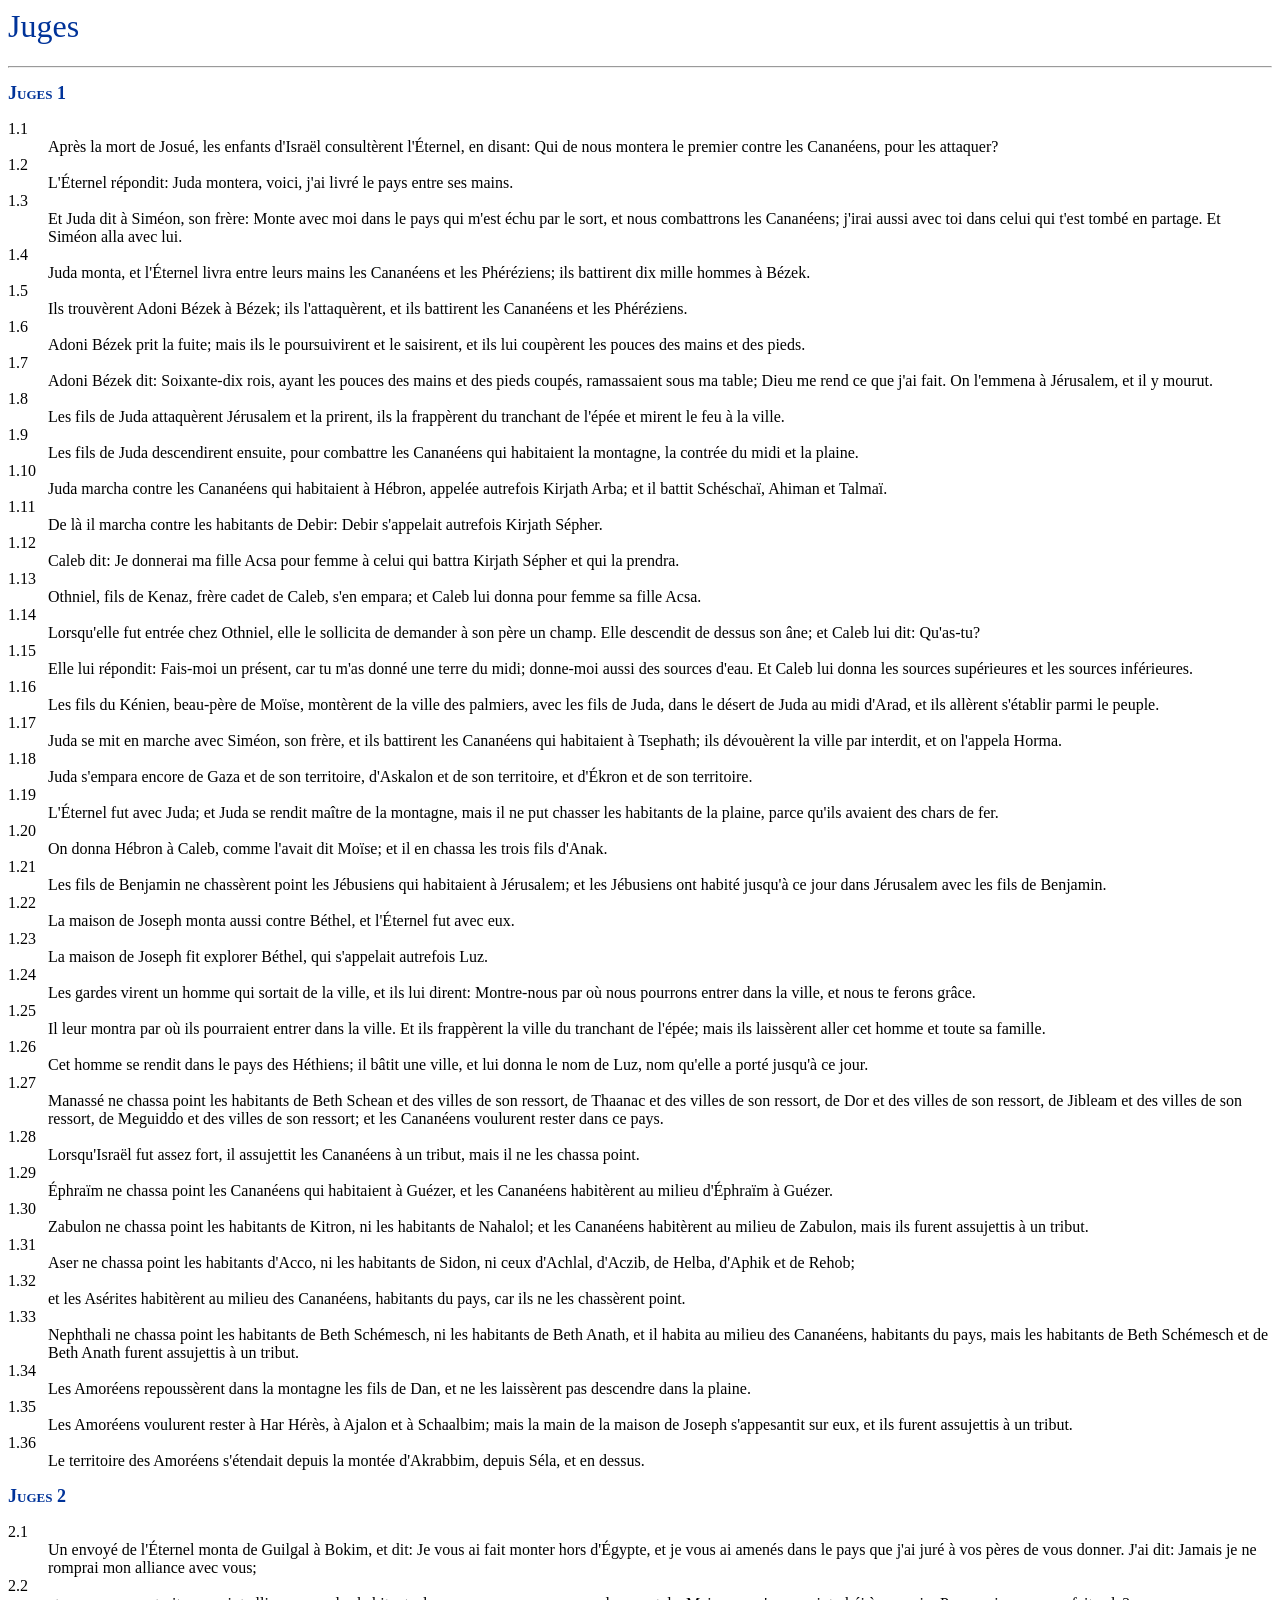
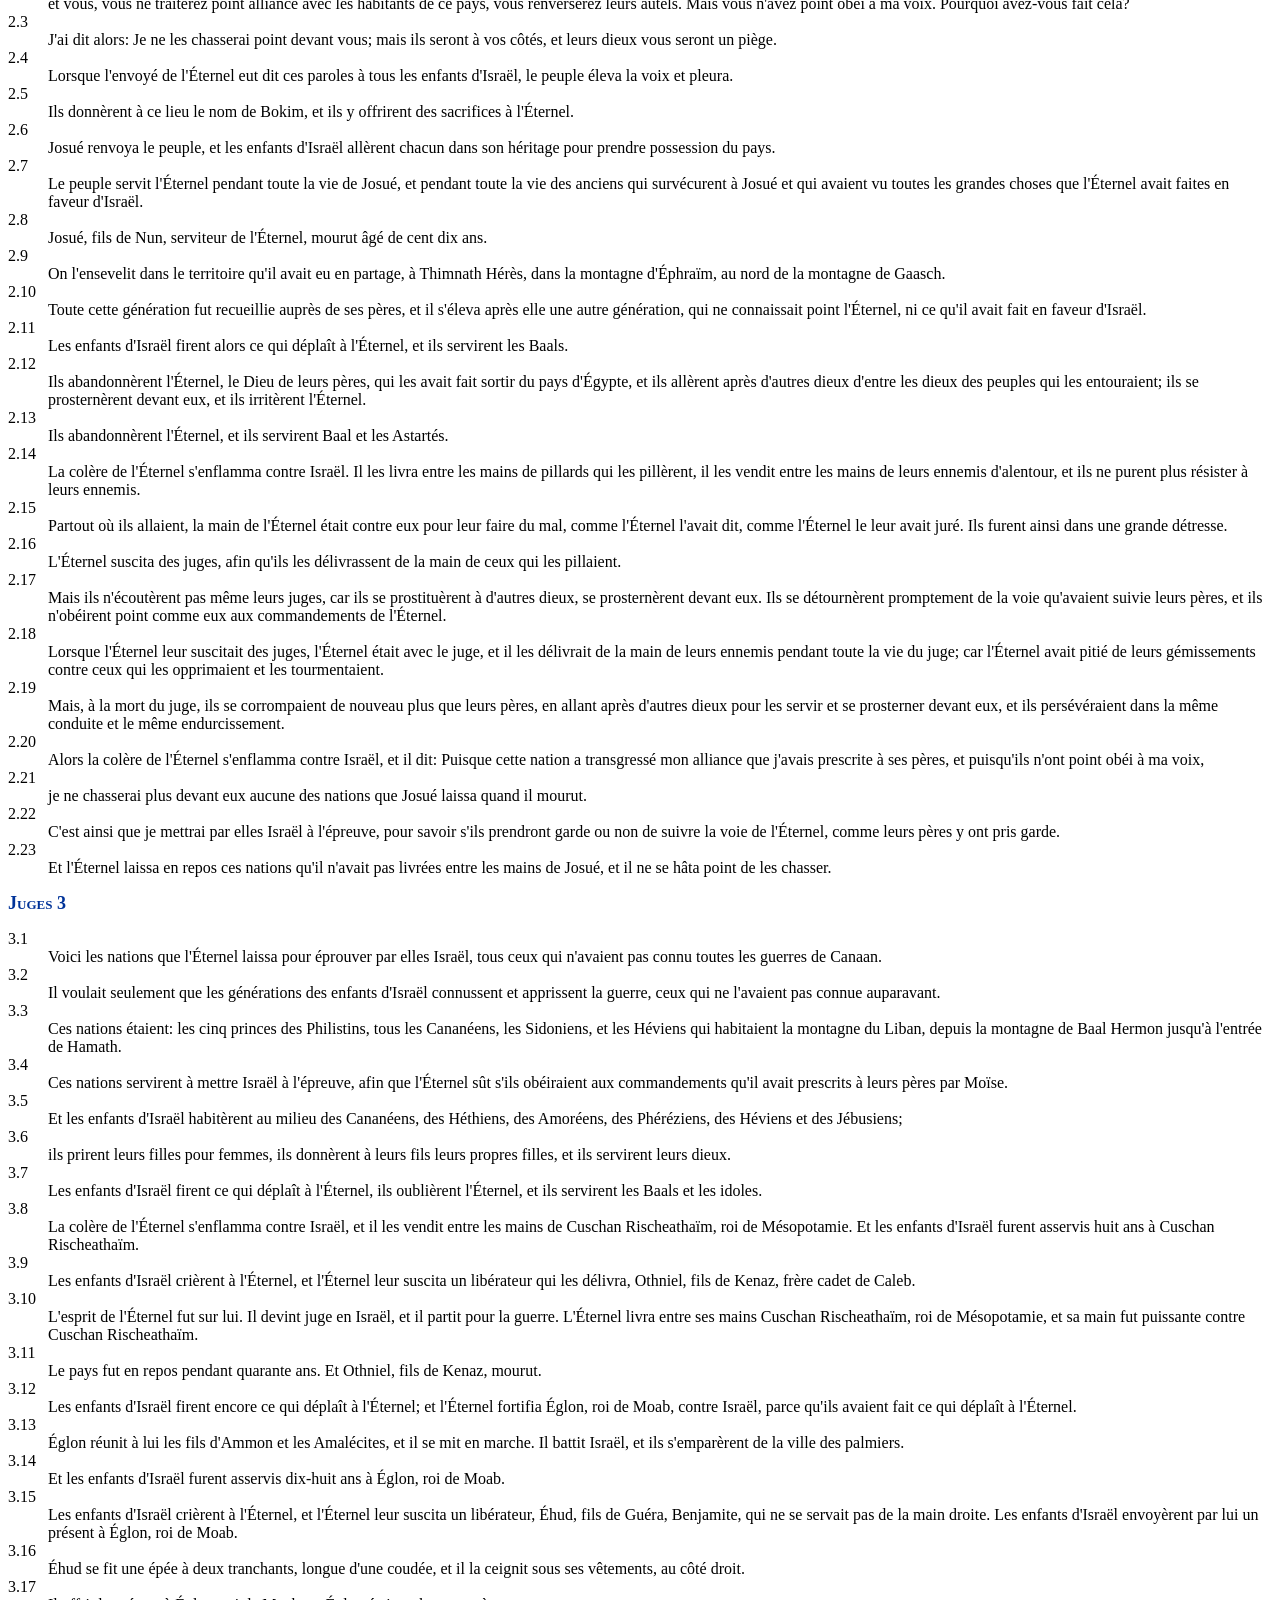
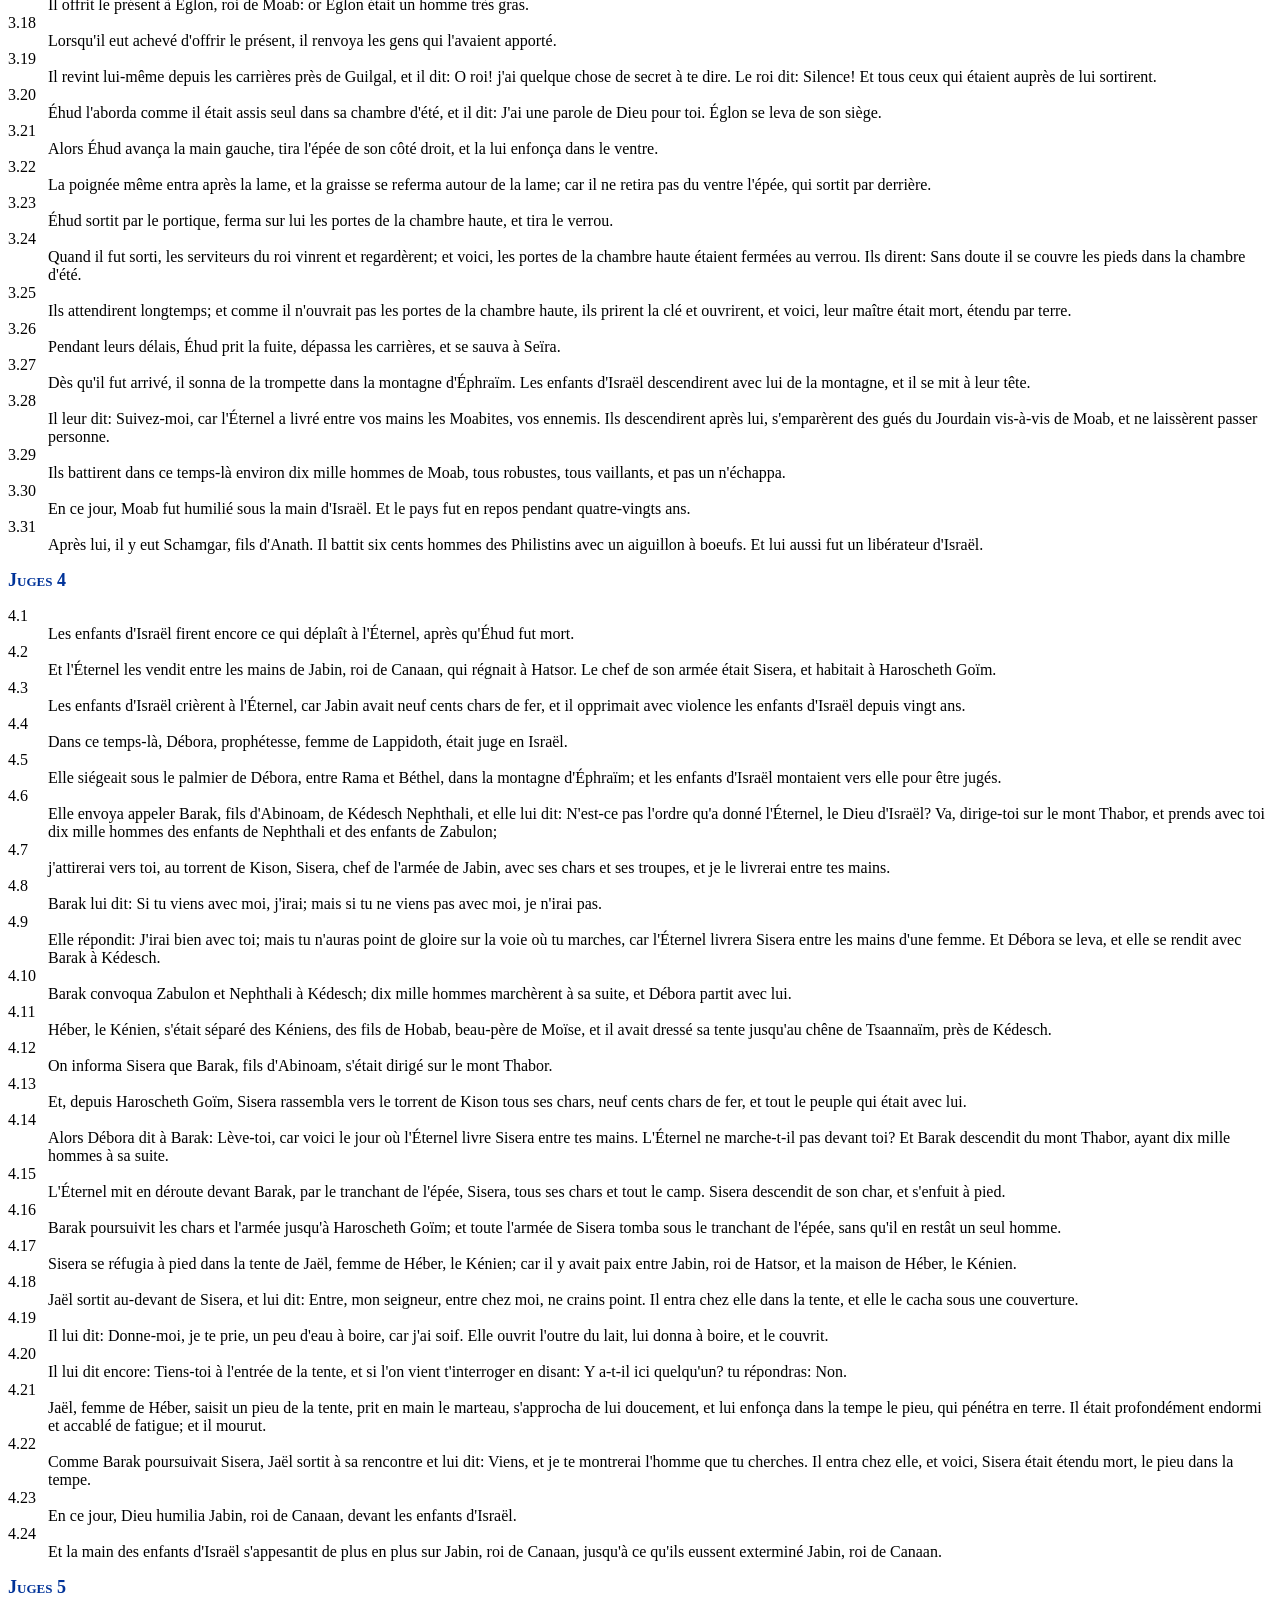
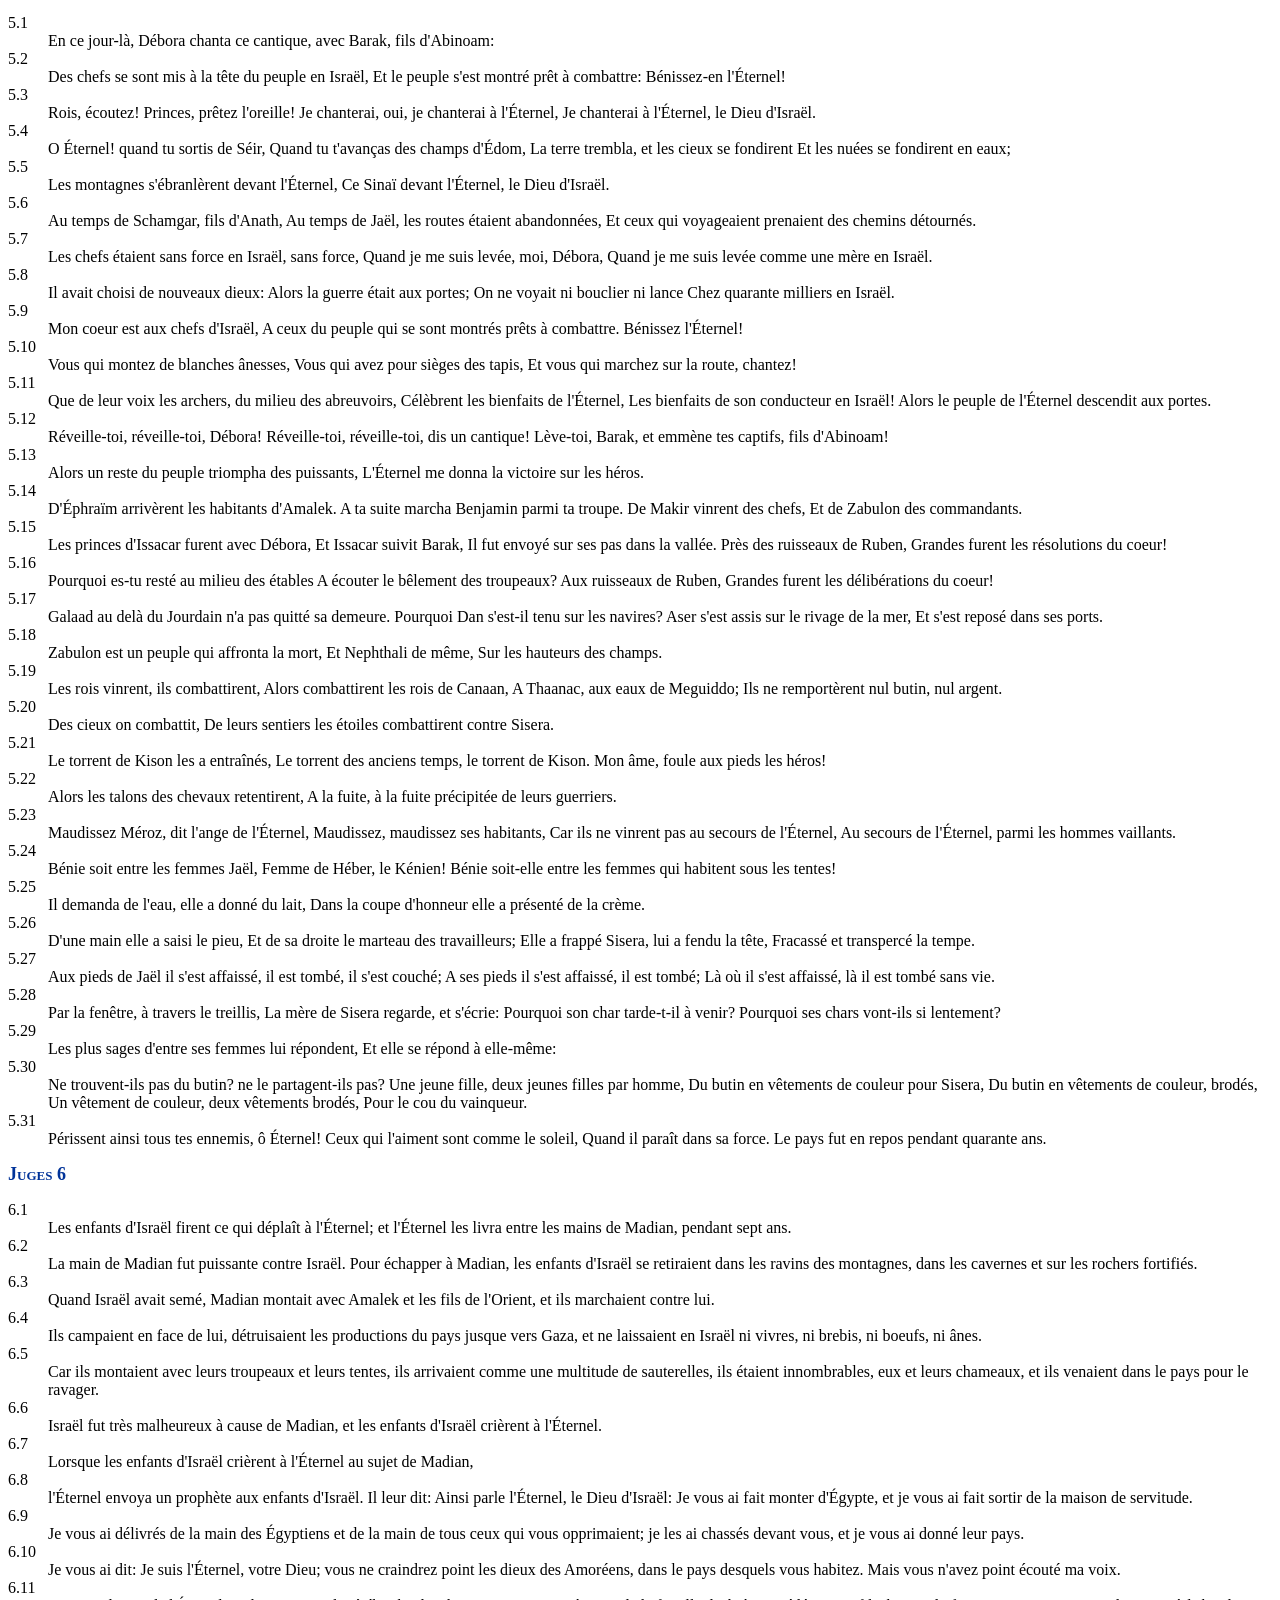
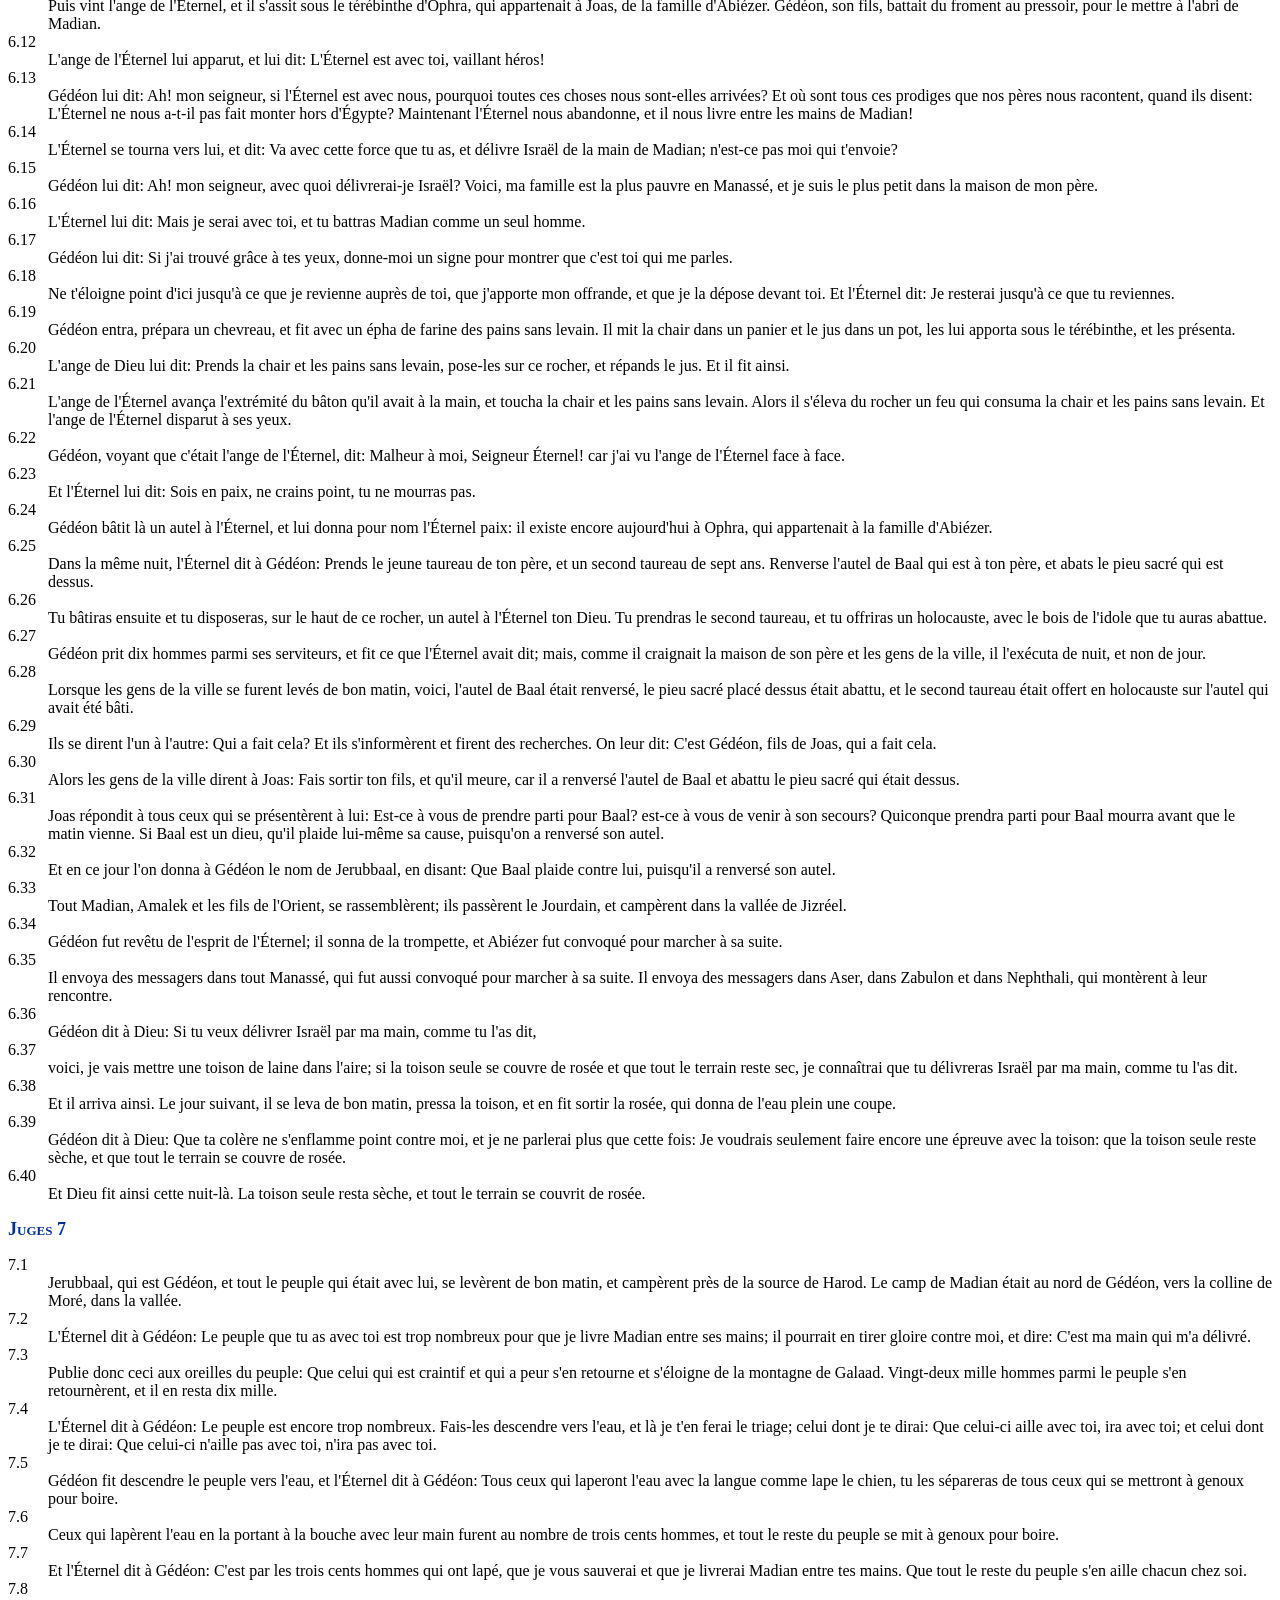
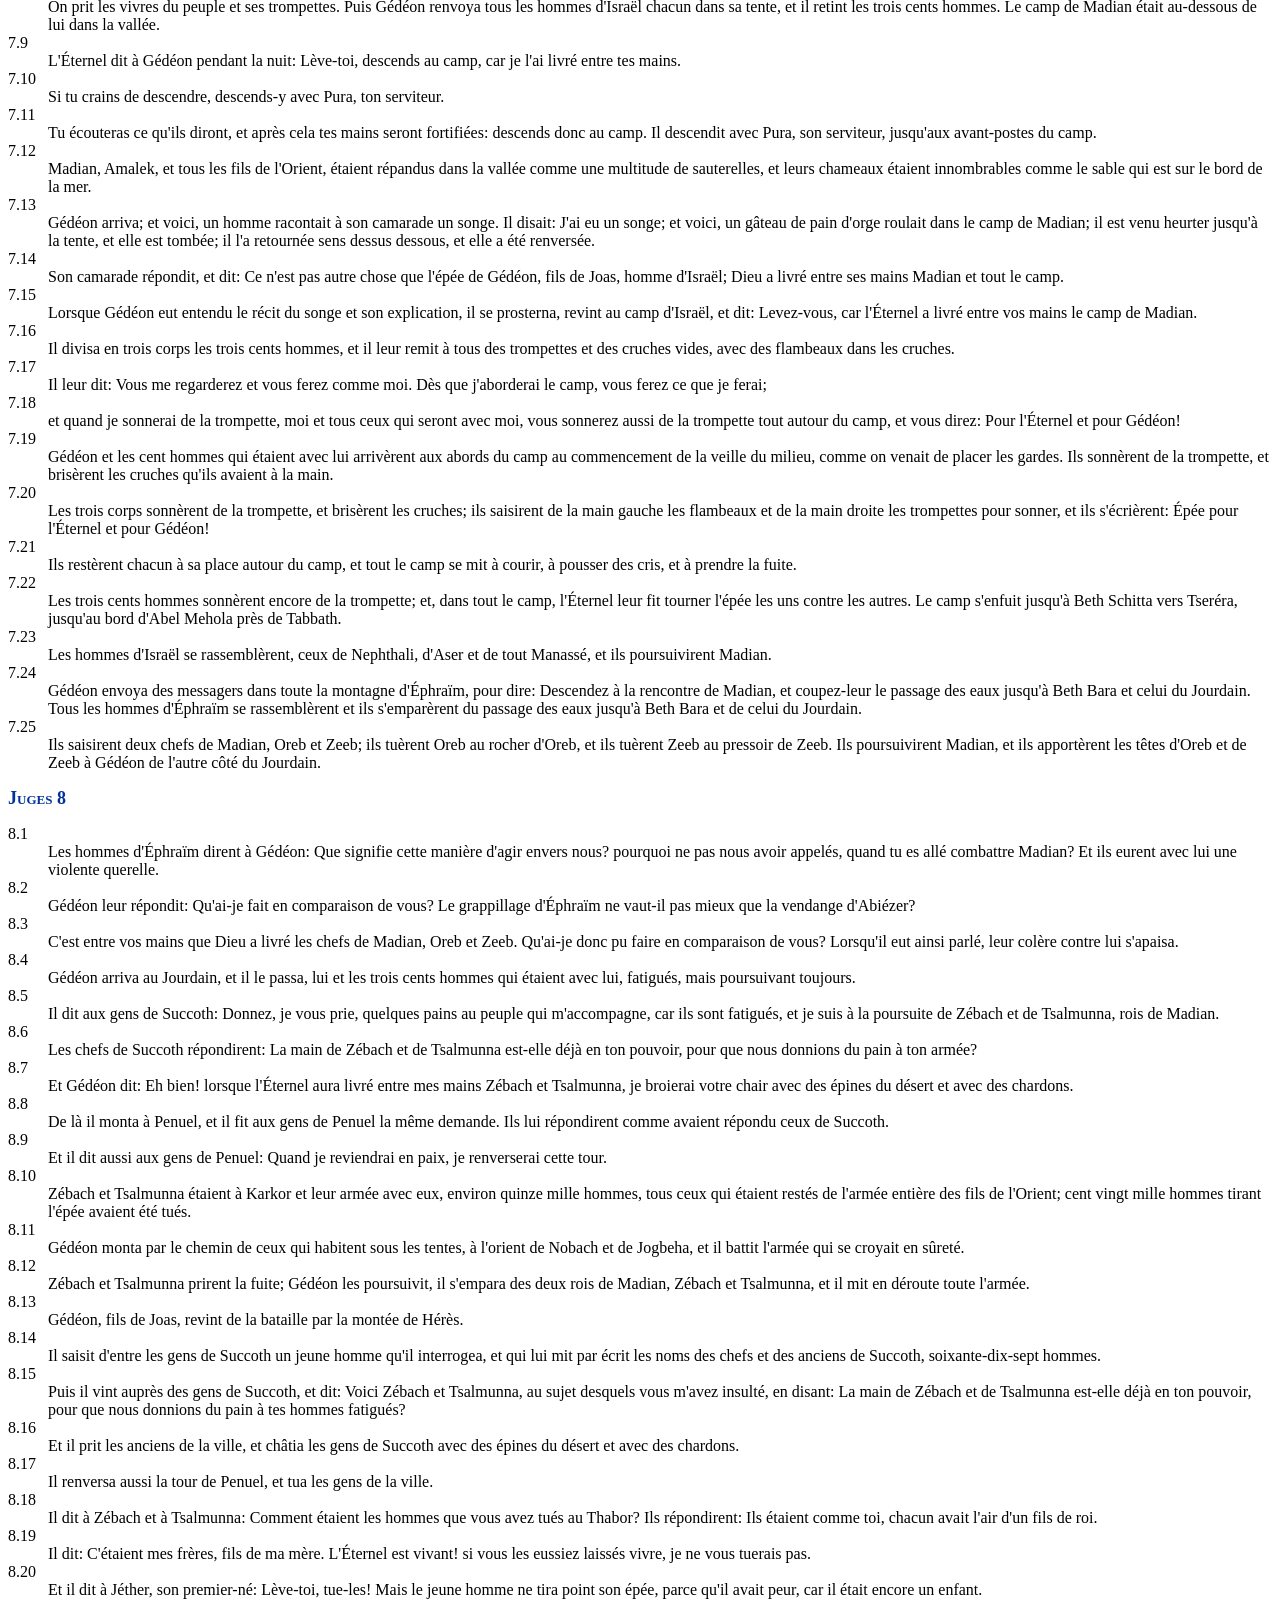
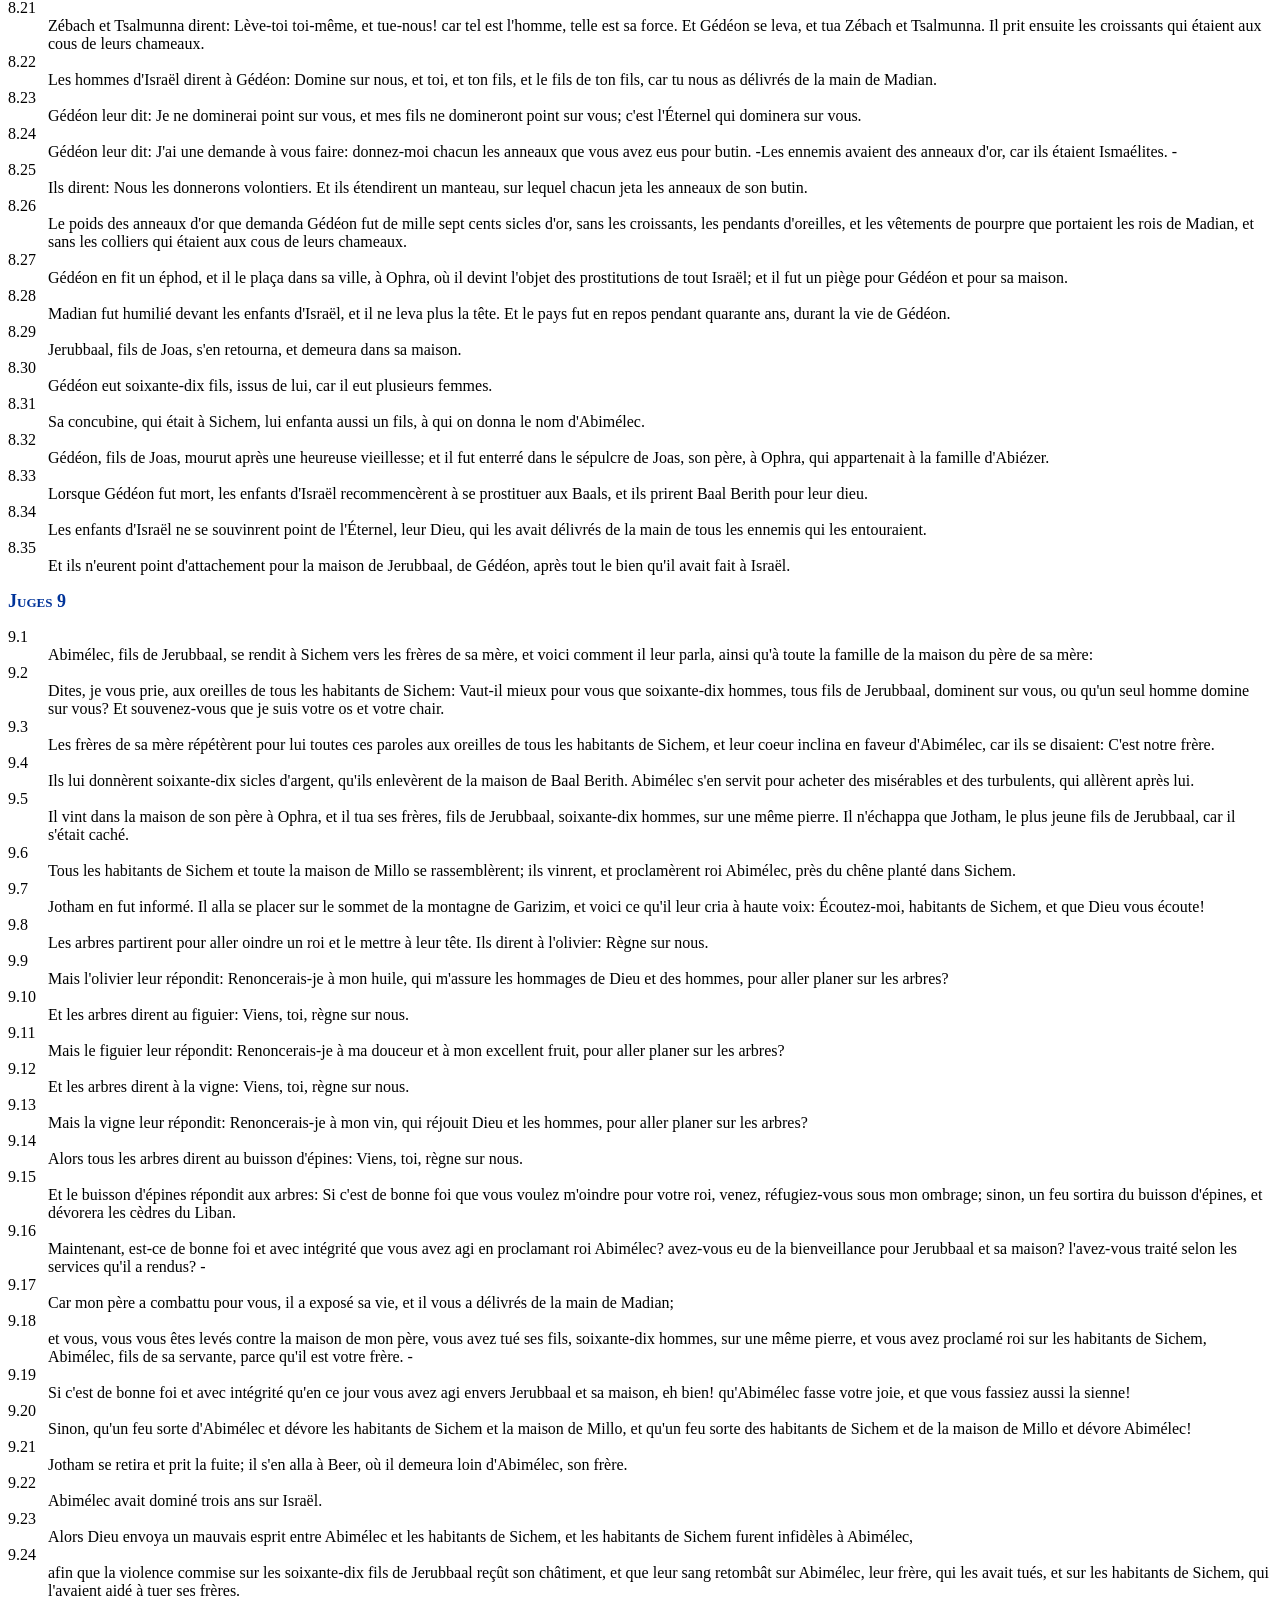
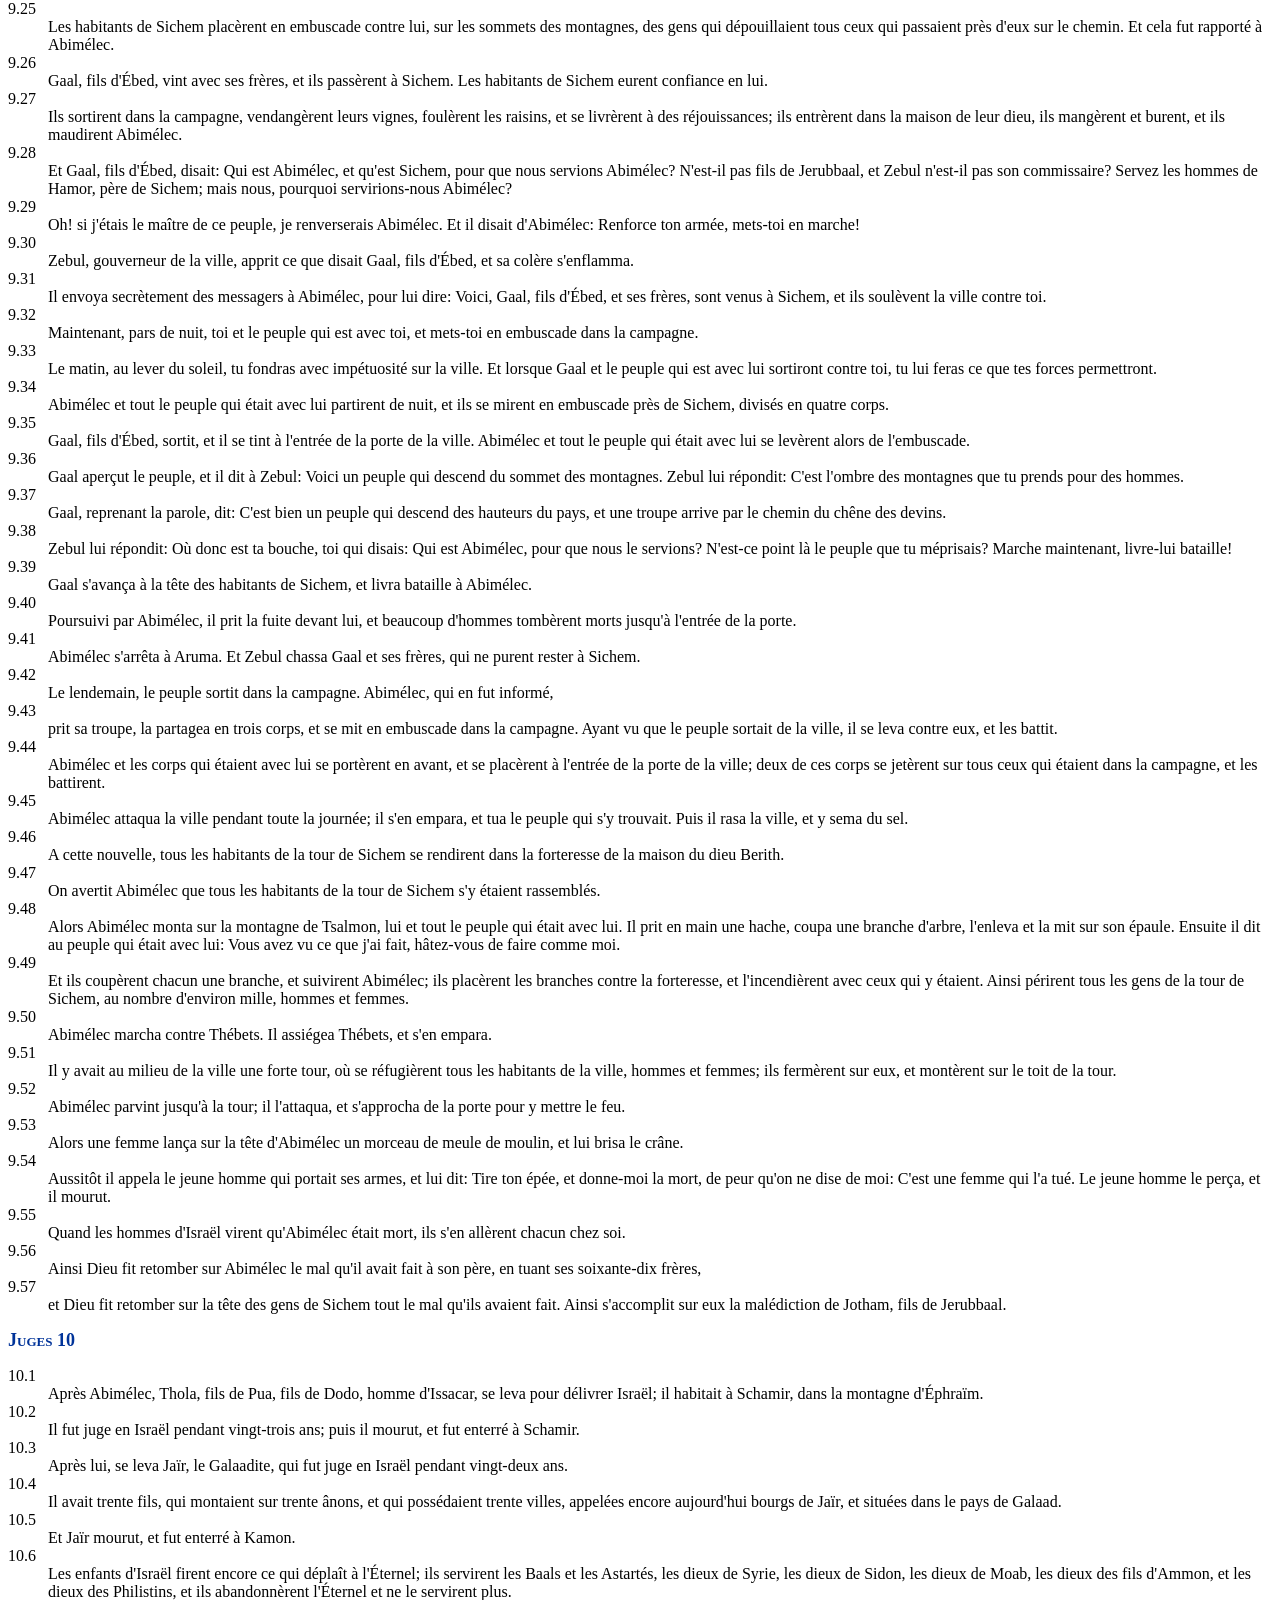
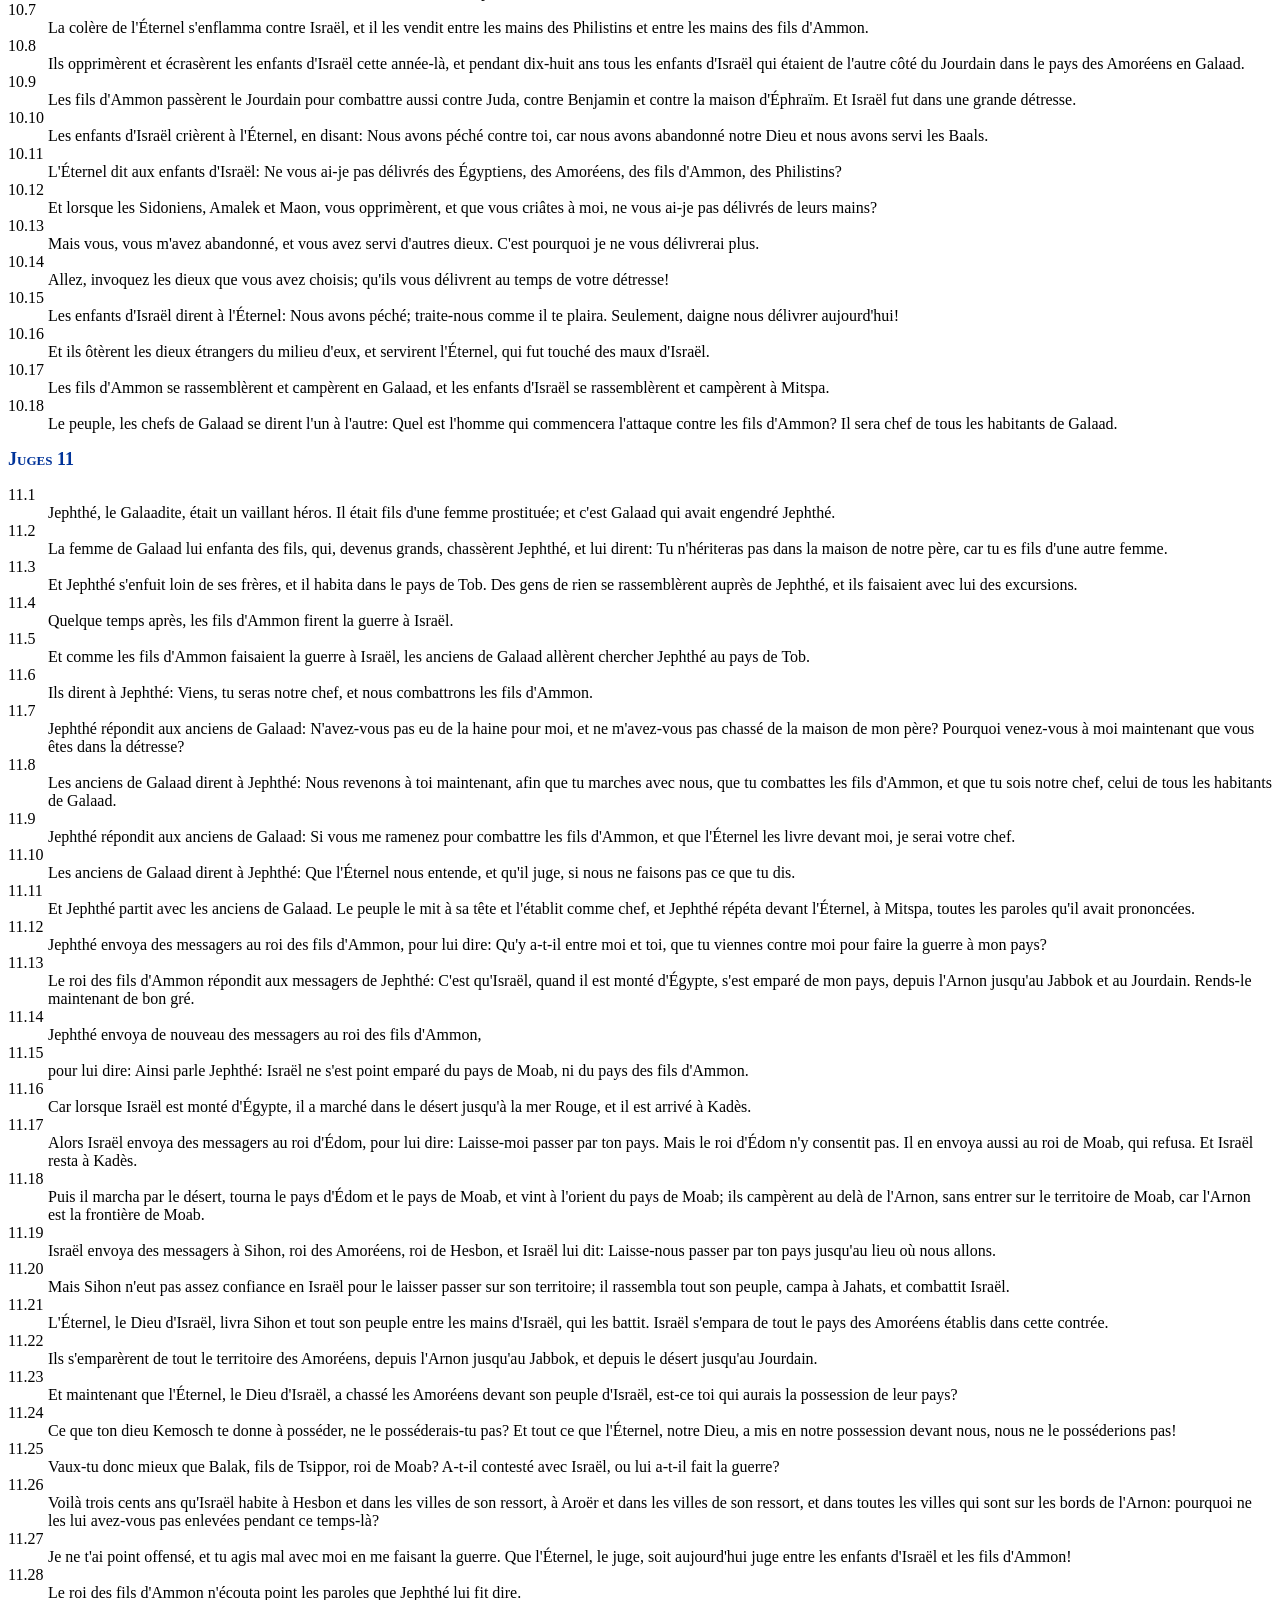
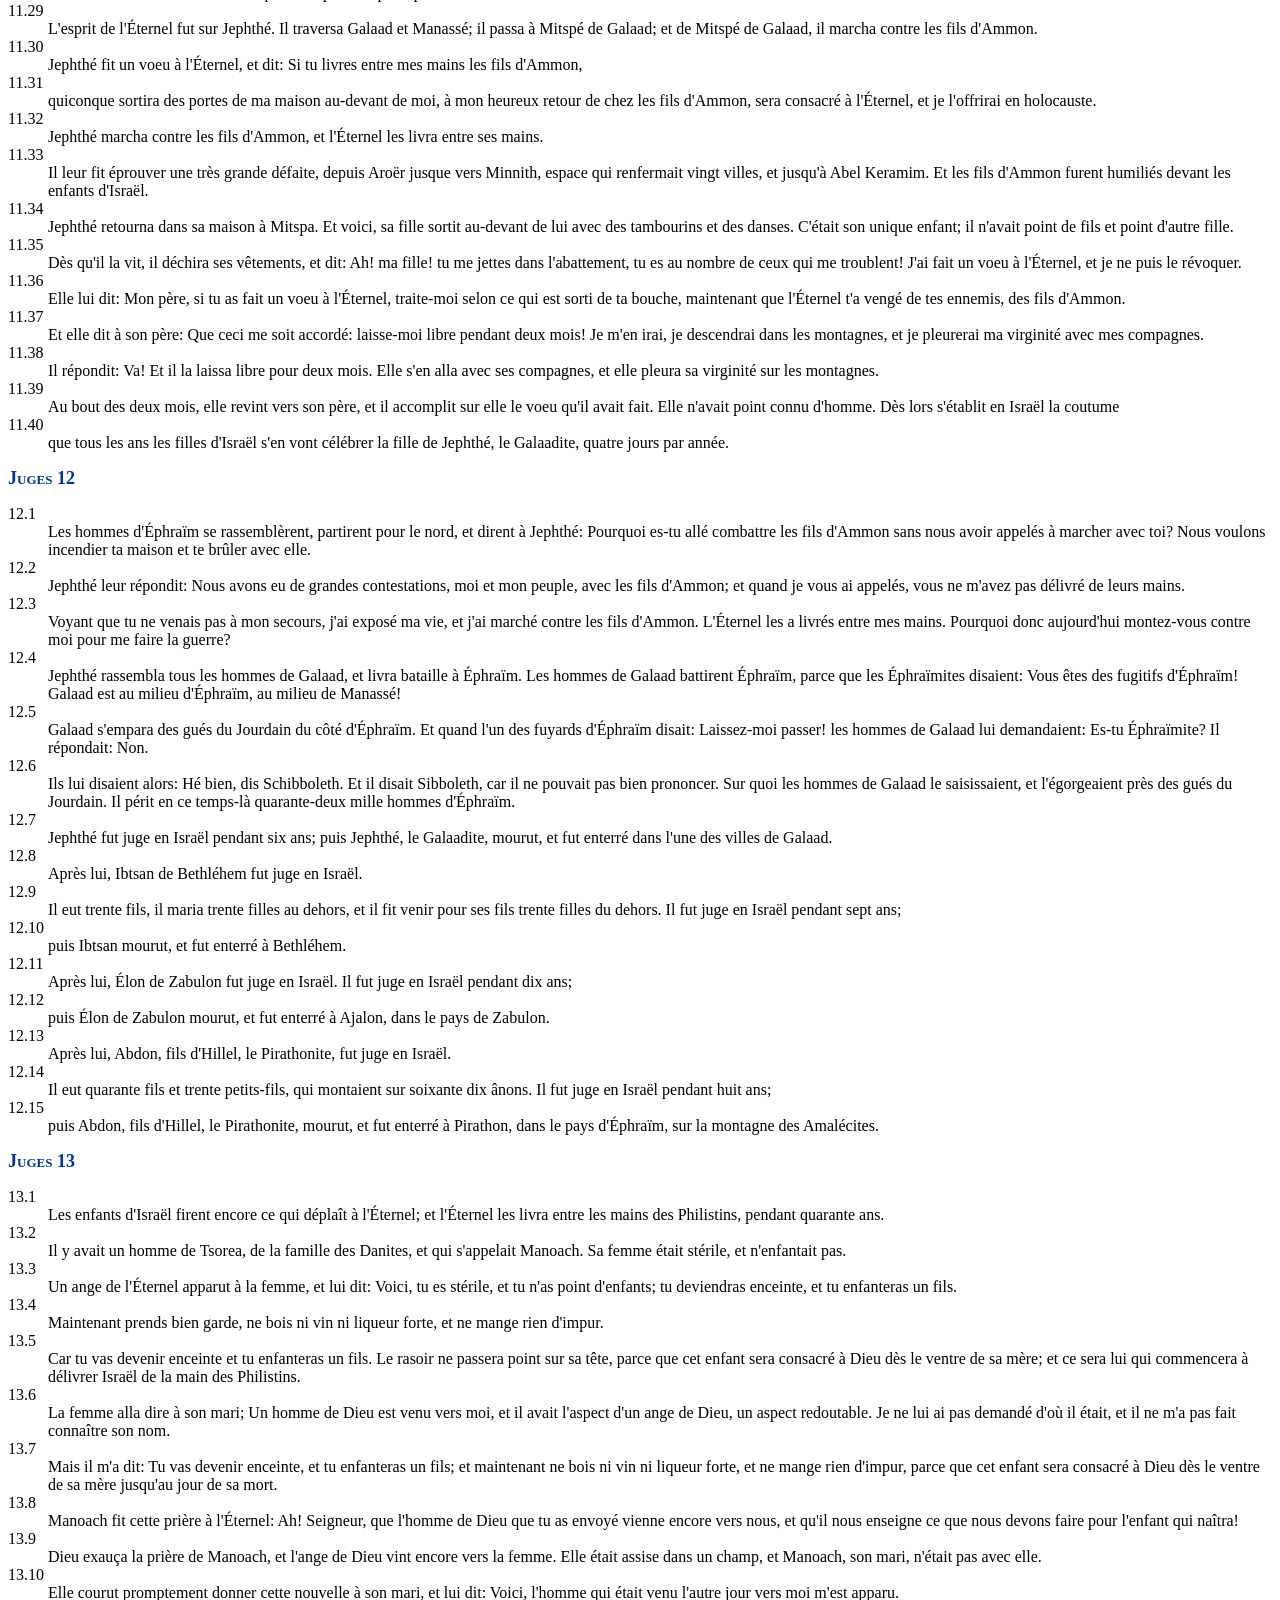
<file: livres/07.Juges.html>
<head>
<title>Juges</title>
<LINK REL=STYLESHEET TYPE="text/css" HREF="style.css"></head>
<body bgcolor="#FFFFFF">
<h1>Juges</h1>
<hr>

<h2><A NAME="1">Juges  1</A></h2>
<dl compact>
<dt><A NAME="1.1"> 1.1</A><dd> Apr&egrave;s la mort de Josu&eacute;, les enfants d'Isra&euml;l consult&egrave;rent l'&Eacute;ternel, en disant: Qui de nous montera le premier contre les Canan&eacute;ens, pour les attaquer?
<dt><A NAME="1.2"> 1.2</A><dd> L'&Eacute;ternel r&eacute;pondit: Juda montera, voici, j'ai livr&eacute; le pays entre ses mains.
<dt><A NAME="1.3"> 1.3</A><dd> Et Juda dit &agrave; Sim&eacute;on, son fr&egrave;re: Monte avec moi dans le pays qui m'est &eacute;chu par le sort, et nous combattrons les Canan&eacute;ens; j'irai aussi avec toi dans celui qui t'est tomb&eacute; en partage. Et Sim&eacute;on alla avec lui.
<dt><A NAME="1.4"> 1.4</A><dd> Juda monta, et l'&Eacute;ternel livra entre leurs mains les Canan&eacute;ens et les Ph&eacute;r&eacute;ziens; ils battirent dix mille hommes &agrave; B&eacute;zek.
<dt><A NAME="1.5"> 1.5</A><dd> Ils trouv&egrave;rent Adoni B&eacute;zek &agrave; B&eacute;zek; ils l'attaqu&egrave;rent, et ils battirent les Canan&eacute;ens et les Ph&eacute;r&eacute;ziens.
<dt><A NAME="1.6"> 1.6</A><dd> Adoni B&eacute;zek prit la fuite; mais ils le poursuivirent et le saisirent, et ils lui coup&egrave;rent les pouces des mains et des pieds.
<dt><A NAME="1.7"> 1.7</A><dd> Adoni B&eacute;zek dit: Soixante-dix rois, ayant les pouces des mains et des pieds coup&eacute;s, ramassaient sous ma table; Dieu me rend ce que j'ai fait. On l'emmena &agrave; J&eacute;rusalem, et il y mourut.
<dt><A NAME="1.8"> 1.8</A><dd> Les fils de Juda attaqu&egrave;rent J&eacute;rusalem et la prirent, ils la frapp&egrave;rent du tranchant de l'&eacute;p&eacute;e et mirent le feu &agrave; la ville.
<dt><A NAME="1.9"> 1.9</A><dd> Les fils de Juda descendirent ensuite, pour combattre les Canan&eacute;ens qui habitaient la montagne, la contr&eacute;e du midi et la plaine.
<dt><A NAME="1.10"> 1.10</A><dd> Juda marcha contre les Canan&eacute;ens qui habitaient &agrave; H&eacute;bron, appel&eacute;e autrefois Kirjath Arba; et il battit Sch&eacute;scha&iuml;, Ahiman et Talma&iuml;.
<dt><A NAME="1.11"> 1.11</A><dd> De l&agrave; il marcha contre les habitants de Debir: Debir s'appelait autrefois Kirjath S&eacute;pher.
<dt><A NAME="1.12"> 1.12</A><dd> Caleb dit: Je donnerai ma fille Acsa pour femme &agrave; celui qui battra Kirjath S&eacute;pher et qui la prendra.
<dt><A NAME="1.13"> 1.13</A><dd> Othniel, fils de Kenaz, fr&egrave;re cadet de Caleb, s'en empara; et Caleb lui donna pour femme sa fille Acsa.
<dt><A NAME="1.14"> 1.14</A><dd> Lorsqu'elle fut entr&eacute;e chez Othniel, elle le sollicita de demander &agrave; son p&egrave;re un champ. Elle descendit de dessus son &acirc;ne; et Caleb lui dit: Qu'as-tu?
<dt><A NAME="1.15"> 1.15</A><dd> Elle lui r&eacute;pondit: Fais-moi un pr&eacute;sent, car tu m'as donn&eacute; une terre du midi; donne-moi aussi des sources d'eau. Et Caleb lui donna les sources sup&eacute;rieures et les sources inf&eacute;rieures.
<dt><A NAME="1.16"> 1.16</A><dd> Les fils du K&eacute;nien, beau-p&egrave;re de Mo&iuml;se, mont&egrave;rent de la ville des palmiers, avec les fils de Juda, dans le d&eacute;sert de Juda au midi d'Arad, et ils all&egrave;rent s'&eacute;tablir parmi le peuple.
<dt><A NAME="1.17"> 1.17</A><dd> Juda se mit en marche avec Sim&eacute;on, son fr&egrave;re, et ils battirent les Canan&eacute;ens qui habitaient &agrave; Tsephath; ils d&eacute;vou&egrave;rent la ville par interdit, et on l'appela Horma.
<dt><A NAME="1.18"> 1.18</A><dd> Juda s'empara encore de Gaza et de son territoire, d'Askalon et de son territoire, et d'&Eacute;kron et de son territoire.
<dt><A NAME="1.19"> 1.19</A><dd> L'&Eacute;ternel fut avec Juda; et Juda se rendit ma&icirc;tre de la montagne, mais il ne put chasser les habitants de la plaine, parce qu'ils avaient des chars de fer.
<dt><A NAME="1.20"> 1.20</A><dd> On donna H&eacute;bron &agrave; Caleb, comme l'avait dit Mo&iuml;se; et il en chassa les trois fils d'Anak.
<dt><A NAME="1.21"> 1.21</A><dd> Les fils de Benjamin ne chass&egrave;rent point les J&eacute;busiens qui habitaient &agrave; J&eacute;rusalem; et les J&eacute;busiens ont habit&eacute; jusqu'&agrave; ce jour dans J&eacute;rusalem avec les fils de Benjamin.
<dt><A NAME="1.22"> 1.22</A><dd> La maison de Joseph monta aussi contre B&eacute;thel, et l'&Eacute;ternel fut avec eux.
<dt><A NAME="1.23"> 1.23</A><dd> La maison de Joseph fit explorer B&eacute;thel, qui s'appelait autrefois Luz.
<dt><A NAME="1.24"> 1.24</A><dd> Les gardes virent un homme qui sortait de la ville, et ils lui dirent: Montre-nous par o&ugrave; nous pourrons entrer dans la ville, et nous te ferons gr&acirc;ce.
<dt><A NAME="1.25"> 1.25</A><dd> Il leur montra par o&ugrave; ils pourraient entrer dans la ville. Et ils frapp&egrave;rent la ville du tranchant de l'&eacute;p&eacute;e; mais ils laiss&egrave;rent aller cet homme et toute sa famille.
<dt><A NAME="1.26"> 1.26</A><dd> Cet homme se rendit dans le pays des H&eacute;thiens; il b&acirc;tit une ville, et lui donna le nom de Luz, nom qu'elle a port&eacute; jusqu'&agrave; ce jour.
<dt><A NAME="1.27"> 1.27</A><dd> Manass&eacute; ne chassa point les habitants de Beth Schean et des villes de son ressort, de Thaanac et des villes de son ressort, de Dor et des villes de son ressort, de Jibleam et des villes de son ressort, de Meguiddo et des villes de son ressort; et les Canan&eacute;ens voulurent rester dans ce pays.
<dt><A NAME="1.28"> 1.28</A><dd> Lorsqu'Isra&euml;l fut assez fort, il assujettit les Canan&eacute;ens &agrave; un tribut, mais il ne les chassa point.
<dt><A NAME="1.29"> 1.29</A><dd> &Eacute;phra&iuml;m ne chassa point les Canan&eacute;ens qui habitaient &agrave; Gu&eacute;zer, et les Canan&eacute;ens habit&egrave;rent au milieu d'&Eacute;phra&iuml;m &agrave; Gu&eacute;zer.
<dt><A NAME="1.30"> 1.30</A><dd> Zabulon ne chassa point les habitants de Kitron, ni les habitants de Nahalol; et les Canan&eacute;ens habit&egrave;rent au milieu de Zabulon, mais ils furent assujettis &agrave; un tribut.
<dt><A NAME="1.31"> 1.31</A><dd> Aser ne chassa point les habitants d'Acco, ni les habitants de Sidon, ni ceux d'Achlal, d'Aczib, de Helba, d'Aphik et de Rehob;
<dt><A NAME="1.32"> 1.32</A><dd> et les As&eacute;rites habit&egrave;rent au milieu des Canan&eacute;ens, habitants du pays, car ils ne les chass&egrave;rent point.
<dt><A NAME="1.33"> 1.33</A><dd> Nephthali ne chassa point les habitants de Beth Sch&eacute;mesch, ni les habitants de Beth Anath, et il habita au milieu des Canan&eacute;ens, habitants du pays, mais les habitants de Beth Sch&eacute;mesch et de Beth Anath furent assujettis &agrave; un tribut.
<dt><A NAME="1.34"> 1.34</A><dd> Les Amor&eacute;ens repouss&egrave;rent dans la montagne les fils de Dan, et ne les laiss&egrave;rent pas descendre dans la plaine.
<dt><A NAME="1.35"> 1.35</A><dd> Les Amor&eacute;ens voulurent rester &agrave; Har H&eacute;r&egrave;s, &agrave; Ajalon et &agrave; Schaalbim; mais la main de la maison de Joseph s'appesantit sur eux, et ils furent assujettis &agrave; un tribut.
<dt><A NAME="1.36"> 1.36</A><dd> Le territoire des Amor&eacute;ens s'&eacute;tendait depuis la mont&eacute;e d'Akrabbim, depuis S&eacute;la, et en dessus.
</dl compact>

<h2><A NAME="2">Juges  2</A></h2>
<dl compact>
<dt><A NAME="2.1"> 2.1</A><dd> Un envoy&eacute; de l'&Eacute;ternel monta de Guilgal &agrave; Bokim, et dit: Je vous ai fait monter hors d'&Eacute;gypte, et je vous ai amen&eacute;s dans le pays que j'ai jur&eacute; &agrave; vos p&egrave;res de vous donner. J'ai dit: Jamais je ne romprai mon alliance avec vous;
<dt><A NAME="2.2"> 2.2</A><dd> et vous, vous ne traiterez point alliance avec les habitants de ce pays, vous renverserez leurs autels. Mais vous n'avez point ob&eacute;i &agrave; ma voix. Pourquoi avez-vous fait cela?
<dt><A NAME="2.3"> 2.3</A><dd> J'ai dit alors: Je ne les chasserai point devant vous; mais ils seront &agrave; vos c&ocirc;t&eacute;s, et leurs dieux vous seront un pi&egrave;ge.
<dt><A NAME="2.4"> 2.4</A><dd> Lorsque l'envoy&eacute; de l'&Eacute;ternel eut dit ces paroles &agrave; tous les enfants d'Isra&euml;l, le peuple &eacute;leva la voix et pleura.
<dt><A NAME="2.5"> 2.5</A><dd> Ils donn&egrave;rent &agrave; ce lieu le nom de Bokim, et ils y offrirent des sacrifices &agrave; l'&Eacute;ternel.
<dt><A NAME="2.6"> 2.6</A><dd> Josu&eacute; renvoya le peuple, et les enfants d'Isra&euml;l all&egrave;rent chacun dans son h&eacute;ritage pour prendre possession du pays.
<dt><A NAME="2.7"> 2.7</A><dd> Le peuple servit l'&Eacute;ternel pendant toute la vie de Josu&eacute;, et pendant toute la vie des anciens qui surv&eacute;curent &agrave; Josu&eacute; et qui avaient vu toutes les grandes choses que l'&Eacute;ternel avait faites en faveur d'Isra&euml;l.
<dt><A NAME="2.8"> 2.8</A><dd> Josu&eacute;, fils de Nun, serviteur de l'&Eacute;ternel, mourut &acirc;g&eacute; de cent dix ans.
<dt><A NAME="2.9"> 2.9</A><dd> On l'ensevelit dans le territoire qu'il avait eu en partage, &agrave; Thimnath H&eacute;r&egrave;s, dans la montagne d'&Eacute;phra&iuml;m, au nord de la montagne de Gaasch.
<dt><A NAME="2.10"> 2.10</A><dd> Toute cette g&eacute;n&eacute;ration fut recueillie aupr&egrave;s de ses p&egrave;res, et il s'&eacute;leva apr&egrave;s elle une autre g&eacute;n&eacute;ration, qui ne connaissait point l'&Eacute;ternel, ni ce qu'il avait fait en faveur d'Isra&euml;l.
<dt><A NAME="2.11"> 2.11</A><dd> Les enfants d'Isra&euml;l firent alors ce qui d&eacute;pla&icirc;t &agrave; l'&Eacute;ternel, et ils servirent les Baals.
<dt><A NAME="2.12"> 2.12</A><dd> Ils abandonn&egrave;rent l'&Eacute;ternel, le Dieu de leurs p&egrave;res, qui les avait fait sortir du pays d'&Eacute;gypte, et ils all&egrave;rent apr&egrave;s d'autres dieux d'entre les dieux des peuples qui les entouraient; ils se prostern&egrave;rent devant eux, et ils irrit&egrave;rent l'&Eacute;ternel.
<dt><A NAME="2.13"> 2.13</A><dd> Ils abandonn&egrave;rent l'&Eacute;ternel, et ils servirent Baal et les Astart&eacute;s.
<dt><A NAME="2.14"> 2.14</A><dd> La col&egrave;re de l'&Eacute;ternel s'enflamma contre Isra&euml;l. Il les livra entre les mains de pillards qui les pill&egrave;rent, il les vendit entre les mains de leurs ennemis d'alentour, et ils ne purent plus r&eacute;sister &agrave; leurs ennemis.
<dt><A NAME="2.15"> 2.15</A><dd> Partout o&ugrave; ils allaient, la main de l'&Eacute;ternel &eacute;tait contre eux pour leur faire du mal, comme l'&Eacute;ternel l'avait dit, comme l'&Eacute;ternel le leur avait jur&eacute;. Ils furent ainsi dans une grande d&eacute;tresse.
<dt><A NAME="2.16"> 2.16</A><dd> L'&Eacute;ternel suscita des juges, afin qu'ils les d&eacute;livrassent de la main de ceux qui les pillaient.
<dt><A NAME="2.17"> 2.17</A><dd> Mais ils n'&eacute;cout&egrave;rent pas m&ecirc;me leurs juges, car ils se prostitu&egrave;rent &agrave; d'autres dieux, se prostern&egrave;rent devant eux. Ils se d&eacute;tourn&egrave;rent promptement de la voie qu'avaient suivie leurs p&egrave;res, et ils n'ob&eacute;irent point comme eux aux commandements de l'&Eacute;ternel.
<dt><A NAME="2.18"> 2.18</A><dd> Lorsque l'&Eacute;ternel leur suscitait des juges, l'&Eacute;ternel &eacute;tait avec le juge, et il les d&eacute;livrait de la main de leurs ennemis pendant toute la vie du juge; car l'&Eacute;ternel avait piti&eacute; de leurs g&eacute;missements contre ceux qui les opprimaient et les tourmentaient.
<dt><A NAME="2.19"> 2.19</A><dd> Mais, &agrave; la mort du juge, ils se corrompaient de nouveau plus que leurs p&egrave;res, en allant apr&egrave;s d'autres dieux pour les servir et se prosterner devant eux, et ils pers&eacute;v&eacute;raient dans la m&ecirc;me conduite et le m&ecirc;me endurcissement.
<dt><A NAME="2.20"> 2.20</A><dd> Alors la col&egrave;re de l'&Eacute;ternel s'enflamma contre Isra&euml;l, et il dit: Puisque cette nation a transgress&eacute; mon alliance que j'avais prescrite &agrave; ses p&egrave;res, et puisqu'ils n'ont point ob&eacute;i &agrave; ma voix,
<dt><A NAME="2.21"> 2.21</A><dd> je ne chasserai plus devant eux aucune des nations que Josu&eacute; laissa quand il mourut.
<dt><A NAME="2.22"> 2.22</A><dd> C'est ainsi que je mettrai par elles Isra&euml;l &agrave; l'&eacute;preuve, pour savoir s'ils prendront garde ou non de suivre la voie de l'&Eacute;ternel, comme leurs p&egrave;res y ont pris garde.
<dt><A NAME="2.23"> 2.23</A><dd> Et l'&Eacute;ternel laissa en repos ces nations qu'il n'avait pas livr&eacute;es entre les mains de Josu&eacute;, et il ne se h&acirc;ta point de les chasser.
</dl compact>

<h2><A NAME="3">Juges  3</A></h2>
<dl compact>
<dt><A NAME="3.1"> 3.1</A><dd> Voici les nations que l'&Eacute;ternel laissa pour &eacute;prouver par elles Isra&euml;l, tous ceux qui n'avaient pas connu toutes les guerres de Canaan.
<dt><A NAME="3.2"> 3.2</A><dd> Il voulait seulement que les g&eacute;n&eacute;rations des enfants d'Isra&euml;l connussent et apprissent la guerre, ceux qui ne l'avaient pas connue auparavant.
<dt><A NAME="3.3"> 3.3</A><dd> Ces nations &eacute;taient: les cinq princes des Philistins, tous les Canan&eacute;ens, les Sidoniens, et les H&eacute;viens qui habitaient la montagne du Liban, depuis la montagne de Baal Hermon jusqu'&agrave; l'entr&eacute;e de Hamath.
<dt><A NAME="3.4"> 3.4</A><dd> Ces nations servirent &agrave; mettre Isra&euml;l &agrave; l'&eacute;preuve, afin que l'&Eacute;ternel s&ucirc;t s'ils ob&eacute;iraient aux commandements qu'il avait prescrits &agrave; leurs p&egrave;res par Mo&iuml;se.
<dt><A NAME="3.5"> 3.5</A><dd> Et les enfants d'Isra&euml;l habit&egrave;rent au milieu des Canan&eacute;ens, des H&eacute;thiens, des Amor&eacute;ens, des Ph&eacute;r&eacute;ziens, des H&eacute;viens et des J&eacute;busiens;
<dt><A NAME="3.6"> 3.6</A><dd> ils prirent leurs filles pour femmes, ils donn&egrave;rent &agrave; leurs fils leurs propres filles, et ils servirent leurs dieux.
<dt><A NAME="3.7"> 3.7</A><dd> Les enfants d'Isra&euml;l firent ce qui d&eacute;pla&icirc;t &agrave; l'&Eacute;ternel, ils oubli&egrave;rent l'&Eacute;ternel, et ils servirent les Baals et les idoles.
<dt><A NAME="3.8"> 3.8</A><dd> La col&egrave;re de l'&Eacute;ternel s'enflamma contre Isra&euml;l, et il les vendit entre les mains de Cuschan Rischeatha&iuml;m, roi de M&eacute;sopotamie. Et les enfants d'Isra&euml;l furent asservis huit ans &agrave; Cuschan Rischeatha&iuml;m.
<dt><A NAME="3.9"> 3.9</A><dd> Les enfants d'Isra&euml;l cri&egrave;rent &agrave; l'&Eacute;ternel, et l'&Eacute;ternel leur suscita un lib&eacute;rateur qui les d&eacute;livra, Othniel, fils de Kenaz, fr&egrave;re cadet de Caleb.
<dt><A NAME="3.10"> 3.10</A><dd> L'esprit de l'&Eacute;ternel fut sur lui. Il devint juge en Isra&euml;l, et il partit pour la guerre. L'&Eacute;ternel livra entre ses mains Cuschan Rischeatha&iuml;m, roi de M&eacute;sopotamie, et sa main fut puissante contre Cuschan Rischeatha&iuml;m.
<dt><A NAME="3.11"> 3.11</A><dd> Le pays fut en repos pendant quarante ans. Et Othniel, fils de Kenaz, mourut.
<dt><A NAME="3.12"> 3.12</A><dd> Les enfants d'Isra&euml;l firent encore ce qui d&eacute;pla&icirc;t &agrave; l'&Eacute;ternel; et l'&Eacute;ternel fortifia &Eacute;glon, roi de Moab, contre Isra&euml;l, parce qu'ils avaient fait ce qui d&eacute;pla&icirc;t &agrave; l'&Eacute;ternel.
<dt><A NAME="3.13"> 3.13</A><dd> &Eacute;glon r&eacute;unit &agrave; lui les fils d'Ammon et les Amal&eacute;cites, et il se mit en marche. Il battit Isra&euml;l, et ils s'empar&egrave;rent de la ville des palmiers.
<dt><A NAME="3.14"> 3.14</A><dd> Et les enfants d'Isra&euml;l furent asservis dix-huit ans &agrave; &Eacute;glon, roi de Moab.
<dt><A NAME="3.15"> 3.15</A><dd> Les enfants d'Isra&euml;l cri&egrave;rent &agrave; l'&Eacute;ternel, et l'&Eacute;ternel leur suscita un lib&eacute;rateur, &Eacute;hud, fils de Gu&eacute;ra, Benjamite, qui ne se servait pas de la main droite. Les enfants d'Isra&euml;l envoy&egrave;rent par lui un pr&eacute;sent &agrave; &Eacute;glon, roi de Moab.
<dt><A NAME="3.16"> 3.16</A><dd> &Eacute;hud se fit une &eacute;p&eacute;e &agrave; deux tranchants, longue d'une coud&eacute;e, et il la ceignit sous ses v&ecirc;tements, au c&ocirc;t&eacute; droit.
<dt><A NAME="3.17"> 3.17</A><dd> Il offrit le pr&eacute;sent &agrave; &Eacute;glon, roi de Moab: or &Eacute;glon &eacute;tait un homme tr&egrave;s gras.
<dt><A NAME="3.18"> 3.18</A><dd> Lorsqu'il eut achev&eacute; d'offrir le pr&eacute;sent, il renvoya les gens qui l'avaient apport&eacute;.
<dt><A NAME="3.19"> 3.19</A><dd> Il revint lui-m&ecirc;me depuis les carri&egrave;res pr&egrave;s de Guilgal, et il dit: O roi! j'ai quelque chose de secret &agrave; te dire. Le roi dit: Silence! Et tous ceux qui &eacute;taient aupr&egrave;s de lui sortirent.
<dt><A NAME="3.20"> 3.20</A><dd> &Eacute;hud l'aborda comme il &eacute;tait assis seul dans sa chambre d'&eacute;t&eacute;, et il dit: J'ai une parole de Dieu pour toi. &Eacute;glon se leva de son si&egrave;ge.
<dt><A NAME="3.21"> 3.21</A><dd> Alors &Eacute;hud avan&ccedil;a la main gauche, tira l'&eacute;p&eacute;e de son c&ocirc;t&eacute; droit, et la lui enfon&ccedil;a dans le ventre.
<dt><A NAME="3.22"> 3.22</A><dd> La poign&eacute;e m&ecirc;me entra apr&egrave;s la lame, et la graisse se referma autour de la lame; car il ne retira pas du ventre l'&eacute;p&eacute;e, qui sortit par derri&egrave;re.
<dt><A NAME="3.23"> 3.23</A><dd> &Eacute;hud sortit par le portique, ferma sur lui les portes de la chambre haute, et tira le verrou.
<dt><A NAME="3.24"> 3.24</A><dd> Quand il fut sorti, les serviteurs du roi vinrent et regard&egrave;rent; et voici, les portes de la chambre haute &eacute;taient ferm&eacute;es au verrou. Ils dirent: Sans doute il se couvre les pieds dans la chambre d'&eacute;t&eacute;.
<dt><A NAME="3.25"> 3.25</A><dd> Ils attendirent longtemps; et comme il n'ouvrait pas les portes de la chambre haute, ils prirent la cl&eacute; et ouvrirent, et voici, leur ma&icirc;tre &eacute;tait mort, &eacute;tendu par terre.
<dt><A NAME="3.26"> 3.26</A><dd> Pendant leurs d&eacute;lais, &Eacute;hud prit la fuite, d&eacute;passa les carri&egrave;res, et se sauva &agrave; Se&iuml;ra.
<dt><A NAME="3.27"> 3.27</A><dd> D&egrave;s qu'il fut arriv&eacute;, il sonna de la trompette dans la montagne d'&Eacute;phra&iuml;m. Les enfants d'Isra&euml;l descendirent avec lui de la montagne, et il se mit &agrave; leur t&ecirc;te.
<dt><A NAME="3.28"> 3.28</A><dd> Il leur dit: Suivez-moi, car l'&Eacute;ternel a livr&eacute; entre vos mains les Moabites, vos ennemis. Ils descendirent apr&egrave;s lui, s'empar&egrave;rent des gu&eacute;s du Jourdain vis-&agrave;-vis de Moab, et ne laiss&egrave;rent passer personne.
<dt><A NAME="3.29"> 3.29</A><dd> Ils battirent dans ce temps-l&agrave; environ dix mille hommes de Moab, tous robustes, tous vaillants, et pas un n'&eacute;chappa.
<dt><A NAME="3.30"> 3.30</A><dd> En ce jour, Moab fut humili&eacute; sous la main d'Isra&euml;l. Et le pays fut en repos pendant quatre-vingts ans.
<dt><A NAME="3.31"> 3.31</A><dd> Apr&egrave;s lui, il y eut Schamgar, fils d'Anath. Il battit six cents hommes des Philistins avec un aiguillon &agrave; boeufs. Et lui aussi fut un lib&eacute;rateur d'Isra&euml;l.
</dl compact>

<h2><A NAME="4">Juges  4</A></h2>
<dl compact>
<dt><A NAME="4.1"> 4.1</A><dd> Les enfants d'Isra&euml;l firent encore ce qui d&eacute;pla&icirc;t &agrave; l'&Eacute;ternel, apr&egrave;s qu'&Eacute;hud fut mort.
<dt><A NAME="4.2"> 4.2</A><dd> Et l'&Eacute;ternel les vendit entre les mains de Jabin, roi de Canaan, qui r&eacute;gnait &agrave; Hatsor. Le chef de son arm&eacute;e &eacute;tait Sisera, et habitait &agrave; Haroscheth Go&iuml;m.
<dt><A NAME="4.3"> 4.3</A><dd> Les enfants d'Isra&euml;l cri&egrave;rent &agrave; l'&Eacute;ternel, car Jabin avait neuf cents chars de fer, et il opprimait avec violence les enfants d'Isra&euml;l depuis vingt ans.
<dt><A NAME="4.4"> 4.4</A><dd> Dans ce temps-l&agrave;, D&eacute;bora, proph&eacute;tesse, femme de Lappidoth, &eacute;tait juge en Isra&euml;l.
<dt><A NAME="4.5"> 4.5</A><dd> Elle si&eacute;geait sous le palmier de D&eacute;bora, entre Rama et B&eacute;thel, dans la montagne d'&Eacute;phra&iuml;m; et les enfants d'Isra&euml;l montaient vers elle pour &ecirc;tre jug&eacute;s.
<dt><A NAME="4.6"> 4.6</A><dd> Elle envoya appeler Barak, fils d'Abinoam, de K&eacute;desch Nephthali, et elle lui dit: N'est-ce pas l'ordre qu'a donn&eacute; l'&Eacute;ternel, le Dieu d'Isra&euml;l? Va, dirige-toi sur le mont Thabor, et prends avec toi dix mille hommes des enfants de Nephthali et des enfants de Zabulon;
<dt><A NAME="4.7"> 4.7</A><dd> j'attirerai vers toi, au torrent de Kison, Sisera, chef de l'arm&eacute;e de Jabin, avec ses chars et ses troupes, et je le livrerai entre tes mains.
<dt><A NAME="4.8"> 4.8</A><dd> Barak lui dit: Si tu viens avec moi, j'irai; mais si tu ne viens pas avec moi, je n'irai pas.
<dt><A NAME="4.9"> 4.9</A><dd> Elle r&eacute;pondit: J'irai bien avec toi; mais tu n'auras point de gloire sur la voie o&ugrave; tu marches, car l'&Eacute;ternel livrera Sisera entre les mains d'une femme. Et D&eacute;bora se leva, et elle se rendit avec Barak &agrave; K&eacute;desch.
<dt><A NAME="4.10"> 4.10</A><dd> Barak convoqua Zabulon et Nephthali &agrave; K&eacute;desch; dix mille hommes march&egrave;rent &agrave; sa suite, et D&eacute;bora partit avec lui.
<dt><A NAME="4.11"> 4.11</A><dd> H&eacute;ber, le K&eacute;nien, s'&eacute;tait s&eacute;par&eacute; des K&eacute;niens, des fils de Hobab, beau-p&egrave;re de Mo&iuml;se, et il avait dress&eacute; sa tente jusqu'au ch&ecirc;ne de Tsaanna&iuml;m, pr&egrave;s de K&eacute;desch.
<dt><A NAME="4.12"> 4.12</A><dd> On informa Sisera que Barak, fils d'Abinoam, s'&eacute;tait dirig&eacute; sur le mont Thabor.
<dt><A NAME="4.13"> 4.13</A><dd> Et, depuis Haroscheth Go&iuml;m, Sisera rassembla vers le torrent de Kison tous ses chars, neuf cents chars de fer, et tout le peuple qui &eacute;tait avec lui.
<dt><A NAME="4.14"> 4.14</A><dd> Alors D&eacute;bora dit &agrave; Barak: L&egrave;ve-toi, car voici le jour o&ugrave; l'&Eacute;ternel livre Sisera entre tes mains. L'&Eacute;ternel ne marche-t-il pas devant toi? Et Barak descendit du mont Thabor, ayant dix mille hommes &agrave; sa suite.
<dt><A NAME="4.15"> 4.15</A><dd> L'&Eacute;ternel mit en d&eacute;route devant Barak, par le tranchant de l'&eacute;p&eacute;e, Sisera, tous ses chars et tout le camp. Sisera descendit de son char, et s'enfuit &agrave; pied.
<dt><A NAME="4.16"> 4.16</A><dd> Barak poursuivit les chars et l'arm&eacute;e jusqu'&agrave; Haroscheth Go&iuml;m; et toute l'arm&eacute;e de Sisera tomba sous le tranchant de l'&eacute;p&eacute;e, sans qu'il en rest&acirc;t un seul homme.
<dt><A NAME="4.17"> 4.17</A><dd> Sisera se r&eacute;fugia &agrave; pied dans la tente de Ja&euml;l, femme de H&eacute;ber, le K&eacute;nien; car il y avait paix entre Jabin, roi de Hatsor, et la maison de H&eacute;ber, le K&eacute;nien.
<dt><A NAME="4.18"> 4.18</A><dd> Ja&euml;l sortit au-devant de Sisera, et lui dit: Entre, mon seigneur, entre chez moi, ne crains point. Il entra chez elle dans la tente, et elle le cacha sous une couverture.
<dt><A NAME="4.19"> 4.19</A><dd> Il lui dit: Donne-moi, je te prie, un peu d'eau &agrave; boire, car j'ai soif. Elle ouvrit l'outre du lait, lui donna &agrave; boire, et le couvrit.
<dt><A NAME="4.20"> 4.20</A><dd> Il lui dit encore: Tiens-toi &agrave; l'entr&eacute;e de la tente, et si l'on vient t'interroger en disant: Y a-t-il ici quelqu'un? tu r&eacute;pondras: Non.
<dt><A NAME="4.21"> 4.21</A><dd> Ja&euml;l, femme de H&eacute;ber, saisit un pieu de la tente, prit en main le marteau, s'approcha de lui doucement, et lui enfon&ccedil;a dans la tempe le pieu, qui p&eacute;n&eacute;tra en terre. Il &eacute;tait profond&eacute;ment endormi et accabl&eacute; de fatigue; et il mourut.
<dt><A NAME="4.22"> 4.22</A><dd> Comme Barak poursuivait Sisera, Ja&euml;l sortit &agrave; sa rencontre et lui dit: Viens, et je te montrerai l'homme que tu cherches. Il entra chez elle, et voici, Sisera &eacute;tait &eacute;tendu mort, le pieu dans la tempe.
<dt><A NAME="4.23"> 4.23</A><dd> En ce jour, Dieu humilia Jabin, roi de Canaan, devant les enfants d'Isra&euml;l.
<dt><A NAME="4.24"> 4.24</A><dd> Et la main des enfants d'Isra&euml;l s'appesantit de plus en plus sur Jabin, roi de Canaan, jusqu'&agrave; ce qu'ils eussent extermin&eacute; Jabin, roi de Canaan.
</dl compact>

<h2><A NAME="5">Juges  5</A></h2>
<dl compact>
<dt><A NAME="5.1"> 5.1</A><dd> En ce jour-l&agrave;, D&eacute;bora chanta ce cantique, avec Barak, fils d'Abinoam:
<dt><A NAME="5.2"> 5.2</A><dd> Des chefs se sont mis &agrave; la t&ecirc;te du peuple en Isra&euml;l, Et le peuple s'est montr&eacute; pr&ecirc;t &agrave; combattre: B&eacute;nissez-en l'&Eacute;ternel!
<dt><A NAME="5.3"> 5.3</A><dd> Rois, &eacute;coutez! Princes, pr&ecirc;tez l'oreille! Je chanterai, oui, je chanterai &agrave; l'&Eacute;ternel, Je chanterai &agrave; l'&Eacute;ternel, le Dieu d'Isra&euml;l.
<dt><A NAME="5.4"> 5.4</A><dd> O &Eacute;ternel! quand tu sortis de S&eacute;ir, Quand tu t'avan&ccedil;as des champs d'&Eacute;dom, La terre trembla, et les cieux se fondirent Et les nu&eacute;es se fondirent en eaux;
<dt><A NAME="5.5"> 5.5</A><dd> Les montagnes s'&eacute;branl&egrave;rent devant l'&Eacute;ternel, Ce Sina&iuml; devant l'&Eacute;ternel, le Dieu d'Isra&euml;l.
<dt><A NAME="5.6"> 5.6</A><dd> Au temps de Schamgar, fils d'Anath, Au temps de Ja&euml;l, les routes &eacute;taient abandonn&eacute;es, Et ceux qui voyageaient prenaient des chemins d&eacute;tourn&eacute;s.
<dt><A NAME="5.7"> 5.7</A><dd> Les chefs &eacute;taient sans force en Isra&euml;l, sans force, Quand je me suis lev&eacute;e, moi, D&eacute;bora, Quand je me suis lev&eacute;e comme une m&egrave;re en Isra&euml;l.
<dt><A NAME="5.8"> 5.8</A><dd> Il avait choisi de nouveaux dieux: Alors la guerre &eacute;tait aux portes; On ne voyait ni bouclier ni lance Chez quarante milliers en Isra&euml;l.
<dt><A NAME="5.9"> 5.9</A><dd> Mon coeur est aux chefs d'Isra&euml;l, A ceux du peuple qui se sont montr&eacute;s pr&ecirc;ts &agrave; combattre. B&eacute;nissez l'&Eacute;ternel!
<dt><A NAME="5.10"> 5.10</A><dd> Vous qui montez de blanches &acirc;nesses, Vous qui avez pour si&egrave;ges des tapis, Et vous qui marchez sur la route, chantez!
<dt><A NAME="5.11"> 5.11</A><dd> Que de leur voix les archers, du milieu des abreuvoirs, C&eacute;l&egrave;brent les bienfaits de l'&Eacute;ternel, Les bienfaits de son conducteur en Isra&euml;l! Alors le peuple de l'&Eacute;ternel descendit aux portes.
<dt><A NAME="5.12"> 5.12</A><dd> R&eacute;veille-toi, r&eacute;veille-toi, D&eacute;bora! R&eacute;veille-toi, r&eacute;veille-toi, dis un cantique! L&egrave;ve-toi, Barak, et emm&egrave;ne tes captifs, fils d'Abinoam!
<dt><A NAME="5.13"> 5.13</A><dd> Alors un reste du peuple triompha des puissants, L'&Eacute;ternel me donna la victoire sur les h&eacute;ros.
<dt><A NAME="5.14"> 5.14</A><dd> D'&Eacute;phra&iuml;m arriv&egrave;rent les habitants d'Amalek. A ta suite marcha Benjamin parmi ta troupe. De Makir vinrent des chefs, Et de Zabulon des commandants.
<dt><A NAME="5.15"> 5.15</A><dd> Les princes d'Issacar furent avec D&eacute;bora, Et Issacar suivit Barak, Il fut envoy&eacute; sur ses pas dans la vall&eacute;e. Pr&egrave;s des ruisseaux de Ruben, Grandes furent les r&eacute;solutions du coeur!
<dt><A NAME="5.16"> 5.16</A><dd> Pourquoi es-tu rest&eacute; au milieu des &eacute;tables A &eacute;couter le b&ecirc;lement des troupeaux? Aux ruisseaux de Ruben, Grandes furent les d&eacute;lib&eacute;rations du coeur!
<dt><A NAME="5.17"> 5.17</A><dd> Galaad au del&agrave; du Jourdain n'a pas quitt&eacute; sa demeure. Pourquoi Dan s'est-il tenu sur les navires? Aser s'est assis sur le rivage de la mer, Et s'est repos&eacute; dans ses ports.
<dt><A NAME="5.18"> 5.18</A><dd> Zabulon est un peuple qui affronta la mort, Et Nephthali de m&ecirc;me, Sur les hauteurs des champs.
<dt><A NAME="5.19"> 5.19</A><dd> Les rois vinrent, ils combattirent, Alors combattirent les rois de Canaan, A Thaanac, aux eaux de Meguiddo; Ils ne remport&egrave;rent nul butin, nul argent.
<dt><A NAME="5.20"> 5.20</A><dd> Des cieux on combattit, De leurs sentiers les &eacute;toiles combattirent contre Sisera.
<dt><A NAME="5.21"> 5.21</A><dd> Le torrent de Kison les a entra&icirc;n&eacute;s, Le torrent des anciens temps, le torrent de Kison. Mon &acirc;me, foule aux pieds les h&eacute;ros!
<dt><A NAME="5.22"> 5.22</A><dd> Alors les talons des chevaux retentirent, A la fuite, &agrave; la fuite pr&eacute;cipit&eacute;e de leurs guerriers.
<dt><A NAME="5.23"> 5.23</A><dd> Maudissez M&eacute;roz, dit l'ange de l'&Eacute;ternel, Maudissez, maudissez ses habitants, Car ils ne vinrent pas au secours de l'&Eacute;ternel, Au secours de l'&Eacute;ternel, parmi les hommes vaillants.
<dt><A NAME="5.24"> 5.24</A><dd> B&eacute;nie soit entre les femmes Ja&euml;l, Femme de H&eacute;ber, le K&eacute;nien! B&eacute;nie soit-elle entre les femmes qui habitent sous les tentes!
<dt><A NAME="5.25"> 5.25</A><dd> Il demanda de l'eau, elle a donn&eacute; du lait, Dans la coupe d'honneur elle a pr&eacute;sent&eacute; de la cr&egrave;me.
<dt><A NAME="5.26"> 5.26</A><dd> D'une main elle a saisi le pieu, Et de sa droite le marteau des travailleurs; Elle a frapp&eacute; Sisera, lui a fendu la t&ecirc;te, Fracass&eacute; et transperc&eacute; la tempe.
<dt><A NAME="5.27"> 5.27</A><dd> Aux pieds de Ja&euml;l il s'est affaiss&eacute;, il est tomb&eacute;, il s'est couch&eacute;; A ses pieds il s'est affaiss&eacute;, il est tomb&eacute;; L&agrave; o&ugrave; il s'est affaiss&eacute;, l&agrave; il est tomb&eacute; sans vie.
<dt><A NAME="5.28"> 5.28</A><dd> Par la fen&ecirc;tre, &agrave; travers le treillis, La m&egrave;re de Sisera regarde, et s'&eacute;crie: Pourquoi son char tarde-t-il &agrave; venir? Pourquoi ses chars vont-ils si lentement?
<dt><A NAME="5.29"> 5.29</A><dd> Les plus sages d'entre ses femmes lui r&eacute;pondent, Et elle se r&eacute;pond &agrave; elle-m&ecirc;me:
<dt><A NAME="5.30"> 5.30</A><dd> Ne trouvent-ils pas du butin? ne le partagent-ils pas? Une jeune fille, deux jeunes filles par homme, Du butin en v&ecirc;tements de couleur pour Sisera, Du butin en v&ecirc;tements de couleur, brod&eacute;s, Un v&ecirc;tement de couleur, deux v&ecirc;tements brod&eacute;s, Pour le cou du vainqueur.
<dt><A NAME="5.31"> 5.31</A><dd> P&eacute;rissent ainsi tous tes ennemis, &ocirc; &Eacute;ternel! Ceux qui l'aiment sont comme le soleil, Quand il para&icirc;t dans sa force. Le pays fut en repos pendant quarante ans.
</dl compact>

<h2><A NAME="6">Juges  6</A></h2>
<dl compact>
<dt><A NAME="6.1"> 6.1</A><dd> Les enfants d'Isra&euml;l firent ce qui d&eacute;pla&icirc;t &agrave; l'&Eacute;ternel; et l'&Eacute;ternel les livra entre les mains de Madian, pendant sept ans.
<dt><A NAME="6.2"> 6.2</A><dd> La main de Madian fut puissante contre Isra&euml;l. Pour &eacute;chapper &agrave; Madian, les enfants d'Isra&euml;l se retiraient dans les ravins des montagnes, dans les cavernes et sur les rochers fortifi&eacute;s.
<dt><A NAME="6.3"> 6.3</A><dd> Quand Isra&euml;l avait sem&eacute;, Madian montait avec Amalek et les fils de l'Orient, et ils marchaient contre lui.
<dt><A NAME="6.4"> 6.4</A><dd> Ils campaient en face de lui, d&eacute;truisaient les productions du pays jusque vers Gaza, et ne laissaient en Isra&euml;l ni vivres, ni brebis, ni boeufs, ni &acirc;nes.
<dt><A NAME="6.5"> 6.5</A><dd> Car ils montaient avec leurs troupeaux et leurs tentes, ils arrivaient comme une multitude de sauterelles, ils &eacute;taient innombrables, eux et leurs chameaux, et ils venaient dans le pays pour le ravager.
<dt><A NAME="6.6"> 6.6</A><dd> Isra&euml;l fut tr&egrave;s malheureux &agrave; cause de Madian, et les enfants d'Isra&euml;l cri&egrave;rent &agrave; l'&Eacute;ternel.
<dt><A NAME="6.7"> 6.7</A><dd> Lorsque les enfants d'Isra&euml;l cri&egrave;rent &agrave; l'&Eacute;ternel au sujet de Madian,
<dt><A NAME="6.8"> 6.8</A><dd> l'&Eacute;ternel envoya un proph&egrave;te aux enfants d'Isra&euml;l. Il leur dit: Ainsi parle l'&Eacute;ternel, le Dieu d'Isra&euml;l: Je vous ai fait monter d'&Eacute;gypte, et je vous ai fait sortir de la maison de servitude.
<dt><A NAME="6.9"> 6.9</A><dd> Je vous ai d&eacute;livr&eacute;s de la main des &Eacute;gyptiens et de la main de tous ceux qui vous opprimaient; je les ai chass&eacute;s devant vous, et je vous ai donn&eacute; leur pays.
<dt><A NAME="6.10"> 6.10</A><dd> Je vous ai dit: Je suis l'&Eacute;ternel, votre Dieu; vous ne craindrez point les dieux des Amor&eacute;ens, dans le pays desquels vous habitez. Mais vous n'avez point &eacute;cout&eacute; ma voix.
<dt><A NAME="6.11"> 6.11</A><dd> Puis vint l'ange de l'&Eacute;ternel, et il s'assit sous le t&eacute;r&eacute;binthe d'Ophra, qui appartenait &agrave; Joas, de la famille d'Abi&eacute;zer. G&eacute;d&eacute;on, son fils, battait du froment au pressoir, pour le mettre &agrave; l'abri de Madian.
<dt><A NAME="6.12"> 6.12</A><dd> L'ange de l'&Eacute;ternel lui apparut, et lui dit: L'&Eacute;ternel est avec toi, vaillant h&eacute;ros!
<dt><A NAME="6.13"> 6.13</A><dd> G&eacute;d&eacute;on lui dit: Ah! mon seigneur, si l'&Eacute;ternel est avec nous, pourquoi toutes ces choses nous sont-elles arriv&eacute;es? Et o&ugrave; sont tous ces prodiges que nos p&egrave;res nous racontent, quand ils disent: L'&Eacute;ternel ne nous a-t-il pas fait monter hors d'&Eacute;gypte? Maintenant l'&Eacute;ternel nous abandonne, et il nous livre entre les mains de Madian!
<dt><A NAME="6.14"> 6.14</A><dd> L'&Eacute;ternel se tourna vers lui, et dit: Va avec cette force que tu as, et d&eacute;livre Isra&euml;l de la main de Madian; n'est-ce pas moi qui t'envoie?
<dt><A NAME="6.15"> 6.15</A><dd> G&eacute;d&eacute;on lui dit: Ah! mon seigneur, avec quoi d&eacute;livrerai-je Isra&euml;l? Voici, ma famille est la plus pauvre en Manass&eacute;, et je suis le plus petit dans la maison de mon p&egrave;re.
<dt><A NAME="6.16"> 6.16</A><dd> L'&Eacute;ternel lui dit: Mais je serai avec toi, et tu battras Madian comme un seul homme.
<dt><A NAME="6.17"> 6.17</A><dd> G&eacute;d&eacute;on lui dit: Si j'ai trouv&eacute; gr&acirc;ce &agrave; tes yeux, donne-moi un signe pour montrer que c'est toi qui me parles.
<dt><A NAME="6.18"> 6.18</A><dd> Ne t'&eacute;loigne point d'ici jusqu'&agrave; ce que je revienne aupr&egrave;s de toi, que j'apporte mon offrande, et que je la d&eacute;pose devant toi. Et l'&Eacute;ternel dit: Je resterai jusqu'&agrave; ce que tu reviennes.
<dt><A NAME="6.19"> 6.19</A><dd> G&eacute;d&eacute;on entra, pr&eacute;para un chevreau, et fit avec un &eacute;pha de farine des pains sans levain. Il mit la chair dans un panier et le jus dans un pot, les lui apporta sous le t&eacute;r&eacute;binthe, et les pr&eacute;senta.
<dt><A NAME="6.20"> 6.20</A><dd> L'ange de Dieu lui dit: Prends la chair et les pains sans levain, pose-les sur ce rocher, et r&eacute;pands le jus. Et il fit ainsi.
<dt><A NAME="6.21"> 6.21</A><dd> L'ange de l'&Eacute;ternel avan&ccedil;a l'extr&eacute;mit&eacute; du b&acirc;ton qu'il avait &agrave; la main, et toucha la chair et les pains sans levain. Alors il s'&eacute;leva du rocher un feu qui consuma la chair et les pains sans levain. Et l'ange de l'&Eacute;ternel disparut &agrave; ses yeux.
<dt><A NAME="6.22"> 6.22</A><dd> G&eacute;d&eacute;on, voyant que c'&eacute;tait l'ange de l'&Eacute;ternel, dit: Malheur &agrave; moi, Seigneur &Eacute;ternel! car j'ai vu l'ange de l'&Eacute;ternel face &agrave; face.
<dt><A NAME="6.23"> 6.23</A><dd> Et l'&Eacute;ternel lui dit: Sois en paix, ne crains point, tu ne mourras pas.
<dt><A NAME="6.24"> 6.24</A><dd> G&eacute;d&eacute;on b&acirc;tit l&agrave; un autel &agrave; l'&Eacute;ternel, et lui donna pour nom l'&Eacute;ternel paix: il existe encore aujourd'hui &agrave; Ophra, qui appartenait &agrave; la famille d'Abi&eacute;zer.
<dt><A NAME="6.25"> 6.25</A><dd> Dans la m&ecirc;me nuit, l'&Eacute;ternel dit &agrave; G&eacute;d&eacute;on: Prends le jeune taureau de ton p&egrave;re, et un second taureau de sept ans. Renverse l'autel de Baal qui est &agrave; ton p&egrave;re, et abats le pieu sacr&eacute; qui est dessus.
<dt><A NAME="6.26"> 6.26</A><dd> Tu b&acirc;tiras ensuite et tu disposeras, sur le haut de ce rocher, un autel &agrave; l'&Eacute;ternel ton Dieu. Tu prendras le second taureau, et tu offriras un holocauste, avec le bois de l'idole que tu auras abattue.
<dt><A NAME="6.27"> 6.27</A><dd> G&eacute;d&eacute;on prit dix hommes parmi ses serviteurs, et fit ce que l'&Eacute;ternel avait dit; mais, comme il craignait la maison de son p&egrave;re et les gens de la ville, il l'ex&eacute;cuta de nuit, et non de jour.
<dt><A NAME="6.28"> 6.28</A><dd> Lorsque les gens de la ville se furent lev&eacute;s de bon matin, voici, l'autel de Baal &eacute;tait renvers&eacute;, le pieu sacr&eacute; plac&eacute; dessus &eacute;tait abattu, et le second taureau &eacute;tait offert en holocauste sur l'autel qui avait &eacute;t&eacute; b&acirc;ti.
<dt><A NAME="6.29"> 6.29</A><dd> Ils se dirent l'un &agrave; l'autre: Qui a fait cela? Et ils s'inform&egrave;rent et firent des recherches. On leur dit: C'est G&eacute;d&eacute;on, fils de Joas, qui a fait cela.
<dt><A NAME="6.30"> 6.30</A><dd> Alors les gens de la ville dirent &agrave; Joas: Fais sortir ton fils, et qu'il meure, car il a renvers&eacute; l'autel de Baal et abattu le pieu sacr&eacute; qui &eacute;tait dessus.
<dt><A NAME="6.31"> 6.31</A><dd> Joas r&eacute;pondit &agrave; tous ceux qui se pr&eacute;sent&egrave;rent &agrave; lui: Est-ce &agrave; vous de prendre parti pour Baal? est-ce &agrave; vous de venir &agrave; son secours? Quiconque prendra parti pour Baal mourra avant que le matin vienne. Si Baal est un dieu, qu'il plaide lui-m&ecirc;me sa cause, puisqu'on a renvers&eacute; son autel.
<dt><A NAME="6.32"> 6.32</A><dd> Et en ce jour l'on donna &agrave; G&eacute;d&eacute;on le nom de Jerubbaal, en disant: Que Baal plaide contre lui, puisqu'il a renvers&eacute; son autel.
<dt><A NAME="6.33"> 6.33</A><dd> Tout Madian, Amalek et les fils de l'Orient, se rassembl&egrave;rent; ils pass&egrave;rent le Jourdain, et camp&egrave;rent dans la vall&eacute;e de Jizr&eacute;el.
<dt><A NAME="6.34"> 6.34</A><dd> G&eacute;d&eacute;on fut rev&ecirc;tu de l'esprit de l'&Eacute;ternel; il sonna de la trompette, et Abi&eacute;zer fut convoqu&eacute; pour marcher &agrave; sa suite.
<dt><A NAME="6.35"> 6.35</A><dd> Il envoya des messagers dans tout Manass&eacute;, qui fut aussi convoqu&eacute; pour marcher &agrave; sa suite. Il envoya des messagers dans Aser, dans Zabulon et dans Nephthali, qui mont&egrave;rent &agrave; leur rencontre.
<dt><A NAME="6.36"> 6.36</A><dd> G&eacute;d&eacute;on dit &agrave; Dieu: Si tu veux d&eacute;livrer Isra&euml;l par ma main, comme tu l'as dit,
<dt><A NAME="6.37"> 6.37</A><dd> voici, je vais mettre une toison de laine dans l'aire; si la toison seule se couvre de ros&eacute;e et que tout le terrain reste sec, je conna&icirc;trai que tu d&eacute;livreras Isra&euml;l par ma main, comme tu l'as dit.
<dt><A NAME="6.38"> 6.38</A><dd> Et il arriva ainsi. Le jour suivant, il se leva de bon matin, pressa la toison, et en fit sortir la ros&eacute;e, qui donna de l'eau plein une coupe.
<dt><A NAME="6.39"> 6.39</A><dd> G&eacute;d&eacute;on dit &agrave; Dieu: Que ta col&egrave;re ne s'enflamme point contre moi, et je ne parlerai plus que cette fois: Je voudrais seulement faire encore une &eacute;preuve avec la toison: que la toison seule reste s&egrave;che, et que tout le terrain se couvre de ros&eacute;e.
<dt><A NAME="6.40"> 6.40</A><dd> Et Dieu fit ainsi cette nuit-l&agrave;. La toison seule resta s&egrave;che, et tout le terrain se couvrit de ros&eacute;e.
</dl compact>

<h2><A NAME="7">Juges  7</A></h2>
<dl compact>
<dt><A NAME="7.1"> 7.1</A><dd> Jerubbaal, qui est G&eacute;d&eacute;on, et tout le peuple qui &eacute;tait avec lui, se lev&egrave;rent de bon matin, et camp&egrave;rent pr&egrave;s de la source de Harod. Le camp de Madian &eacute;tait au nord de G&eacute;d&eacute;on, vers la colline de Mor&eacute;, dans la vall&eacute;e.
<dt><A NAME="7.2"> 7.2</A><dd> L'&Eacute;ternel dit &agrave; G&eacute;d&eacute;on: Le peuple que tu as avec toi est trop nombreux pour que je livre Madian entre ses mains; il pourrait en tirer gloire contre moi, et dire: C'est ma main qui m'a d&eacute;livr&eacute;.
<dt><A NAME="7.3"> 7.3</A><dd> Publie donc ceci aux oreilles du peuple: Que celui qui est craintif et qui a peur s'en retourne et s'&eacute;loigne de la montagne de Galaad. Vingt-deux mille hommes parmi le peuple s'en retourn&egrave;rent, et il en resta dix mille.
<dt><A NAME="7.4"> 7.4</A><dd> L'&Eacute;ternel dit &agrave; G&eacute;d&eacute;on: Le peuple est encore trop nombreux. Fais-les descendre vers l'eau, et l&agrave; je t'en ferai le triage; celui dont je te dirai: Que celui-ci aille avec toi, ira avec toi; et celui dont je te dirai: Que celui-ci n'aille pas avec toi, n'ira pas avec toi.
<dt><A NAME="7.5"> 7.5</A><dd> G&eacute;d&eacute;on fit descendre le peuple vers l'eau, et l'&Eacute;ternel dit &agrave; G&eacute;d&eacute;on: Tous ceux qui laperont l'eau avec la langue comme lape le chien, tu les s&eacute;pareras de tous ceux qui se mettront &agrave; genoux pour boire.
<dt><A NAME="7.6"> 7.6</A><dd> Ceux qui lap&egrave;rent l'eau en la portant &agrave; la bouche avec leur main furent au nombre de trois cents hommes, et tout le reste du peuple se mit &agrave; genoux pour boire.
<dt><A NAME="7.7"> 7.7</A><dd> Et l'&Eacute;ternel dit &agrave; G&eacute;d&eacute;on: C'est par les trois cents hommes qui ont lap&eacute;, que je vous sauverai et que je livrerai Madian entre tes mains. Que tout le reste du peuple s'en aille chacun chez soi.
<dt><A NAME="7.8"> 7.8</A><dd> On prit les vivres du peuple et ses trompettes. Puis G&eacute;d&eacute;on renvoya tous les hommes d'Isra&euml;l chacun dans sa tente, et il retint les trois cents hommes. Le camp de Madian &eacute;tait au-dessous de lui dans la vall&eacute;e.
<dt><A NAME="7.9"> 7.9</A><dd> L'&Eacute;ternel dit &agrave; G&eacute;d&eacute;on pendant la nuit: L&egrave;ve-toi, descends au camp, car je l'ai livr&eacute; entre tes mains.
<dt><A NAME="7.10"> 7.10</A><dd> Si tu crains de descendre, descends-y avec Pura, ton serviteur.
<dt><A NAME="7.11"> 7.11</A><dd> Tu &eacute;couteras ce qu'ils diront, et apr&egrave;s cela tes mains seront fortifi&eacute;es: descends donc au camp. Il descendit avec Pura, son serviteur, jusqu'aux avant-postes du camp.
<dt><A NAME="7.12"> 7.12</A><dd> Madian, Amalek, et tous les fils de l'Orient, &eacute;taient r&eacute;pandus dans la vall&eacute;e comme une multitude de sauterelles, et leurs chameaux &eacute;taient innombrables comme le sable qui est sur le bord de la mer.
<dt><A NAME="7.13"> 7.13</A><dd> G&eacute;d&eacute;on arriva; et voici, un homme racontait &agrave; son camarade un songe. Il disait: J'ai eu un songe; et voici, un g&acirc;teau de pain d'orge roulait dans le camp de Madian; il est venu heurter jusqu'&agrave; la tente, et elle est tomb&eacute;e; il l'a retourn&eacute;e sens dessus dessous, et elle a &eacute;t&eacute; renvers&eacute;e.
<dt><A NAME="7.14"> 7.14</A><dd> Son camarade r&eacute;pondit, et dit: Ce n'est pas autre chose que l'&eacute;p&eacute;e de G&eacute;d&eacute;on, fils de Joas, homme d'Isra&euml;l; Dieu a livr&eacute; entre ses mains Madian et tout le camp.
<dt><A NAME="7.15"> 7.15</A><dd> Lorsque G&eacute;d&eacute;on eut entendu le r&eacute;cit du songe et son explication, il se prosterna, revint au camp d'Isra&euml;l, et dit: Levez-vous, car l'&Eacute;ternel a livr&eacute; entre vos mains le camp de Madian.
<dt><A NAME="7.16"> 7.16</A><dd> Il divisa en trois corps les trois cents hommes, et il leur remit &agrave; tous des trompettes et des cruches vides, avec des flambeaux dans les cruches.
<dt><A NAME="7.17"> 7.17</A><dd> Il leur dit: Vous me regarderez et vous ferez comme moi. D&egrave;s que j'aborderai le camp, vous ferez ce que je ferai;
<dt><A NAME="7.18"> 7.18</A><dd> et quand je sonnerai de la trompette, moi et tous ceux qui seront avec moi, vous sonnerez aussi de la trompette tout autour du camp, et vous direz: Pour l'&Eacute;ternel et pour G&eacute;d&eacute;on!
<dt><A NAME="7.19"> 7.19</A><dd> G&eacute;d&eacute;on et les cent hommes qui &eacute;taient avec lui arriv&egrave;rent aux abords du camp au commencement de la veille du milieu, comme on venait de placer les gardes. Ils sonn&egrave;rent de la trompette, et bris&egrave;rent les cruches qu'ils avaient &agrave; la main.
<dt><A NAME="7.20"> 7.20</A><dd> Les trois corps sonn&egrave;rent de la trompette, et bris&egrave;rent les cruches; ils saisirent de la main gauche les flambeaux et de la main droite les trompettes pour sonner, et ils s'&eacute;cri&egrave;rent: &Eacute;p&eacute;e pour l'&Eacute;ternel et pour G&eacute;d&eacute;on!
<dt><A NAME="7.21"> 7.21</A><dd> Ils rest&egrave;rent chacun &agrave; sa place autour du camp, et tout le camp se mit &agrave; courir, &agrave; pousser des cris, et &agrave; prendre la fuite.
<dt><A NAME="7.22"> 7.22</A><dd> Les trois cents hommes sonn&egrave;rent encore de la trompette; et, dans tout le camp, l'&Eacute;ternel leur fit tourner l'&eacute;p&eacute;e les uns contre les autres. Le camp s'enfuit jusqu'&agrave; Beth Schitta vers Tser&eacute;ra, jusqu'au bord d'Abel Mehola pr&egrave;s de Tabbath.
<dt><A NAME="7.23"> 7.23</A><dd> Les hommes d'Isra&euml;l se rassembl&egrave;rent, ceux de Nephthali, d'Aser et de tout Manass&eacute;, et ils poursuivirent Madian.
<dt><A NAME="7.24"> 7.24</A><dd> G&eacute;d&eacute;on envoya des messagers dans toute la montagne d'&Eacute;phra&iuml;m, pour dire: Descendez &agrave; la rencontre de Madian, et coupez-leur le passage des eaux jusqu'&agrave; Beth Bara et celui du Jourdain. Tous les hommes d'&Eacute;phra&iuml;m se rassembl&egrave;rent et ils s'empar&egrave;rent du passage des eaux jusqu'&agrave; Beth Bara et de celui du Jourdain.
<dt><A NAME="7.25"> 7.25</A><dd> Ils saisirent deux chefs de Madian, Oreb et Zeeb; ils tu&egrave;rent Oreb au rocher d'Oreb, et ils tu&egrave;rent Zeeb au pressoir de Zeeb. Ils poursuivirent Madian, et ils apport&egrave;rent les t&ecirc;tes d'Oreb et de Zeeb &agrave; G&eacute;d&eacute;on de l'autre c&ocirc;t&eacute; du Jourdain.
</dl compact>

<h2><A NAME="8">Juges  8</A></h2>
<dl compact>
<dt><A NAME="8.1"> 8.1</A><dd> Les hommes d'&Eacute;phra&iuml;m dirent &agrave; G&eacute;d&eacute;on: Que signifie cette mani&egrave;re d'agir envers nous? pourquoi ne pas nous avoir appel&eacute;s, quand tu es all&eacute; combattre Madian? Et ils eurent avec lui une violente querelle.
<dt><A NAME="8.2"> 8.2</A><dd> G&eacute;d&eacute;on leur r&eacute;pondit: Qu'ai-je fait en comparaison de vous? Le grappillage d'&Eacute;phra&iuml;m ne vaut-il pas mieux que la vendange d'Abi&eacute;zer?
<dt><A NAME="8.3"> 8.3</A><dd> C'est entre vos mains que Dieu a livr&eacute; les chefs de Madian, Oreb et Zeeb. Qu'ai-je donc pu faire en comparaison de vous? Lorsqu'il eut ainsi parl&eacute;, leur col&egrave;re contre lui s'apaisa.
<dt><A NAME="8.4"> 8.4</A><dd> G&eacute;d&eacute;on arriva au Jourdain, et il le passa, lui et les trois cents hommes qui &eacute;taient avec lui, fatigu&eacute;s, mais poursuivant toujours.
<dt><A NAME="8.5"> 8.5</A><dd> Il dit aux gens de Succoth: Donnez, je vous prie, quelques pains au peuple qui m'accompagne, car ils sont fatigu&eacute;s, et je suis &agrave; la poursuite de Z&eacute;bach et de Tsalmunna, rois de Madian.
<dt><A NAME="8.6"> 8.6</A><dd> Les chefs de Succoth r&eacute;pondirent: La main de Z&eacute;bach et de Tsalmunna est-elle d&eacute;j&agrave; en ton pouvoir, pour que nous donnions du pain &agrave; ton arm&eacute;e?
<dt><A NAME="8.7"> 8.7</A><dd> Et G&eacute;d&eacute;on dit: Eh bien! lorsque l'&Eacute;ternel aura livr&eacute; entre mes mains Z&eacute;bach et Tsalmunna, je broierai votre chair avec des &eacute;pines du d&eacute;sert et avec des chardons.
<dt><A NAME="8.8"> 8.8</A><dd> De l&agrave; il monta &agrave; Penuel, et il fit aux gens de Penuel la m&ecirc;me demande. Ils lui r&eacute;pondirent comme avaient r&eacute;pondu ceux de Succoth.
<dt><A NAME="8.9"> 8.9</A><dd> Et il dit aussi aux gens de Penuel: Quand je reviendrai en paix, je renverserai cette tour.
<dt><A NAME="8.10"> 8.10</A><dd> Z&eacute;bach et Tsalmunna &eacute;taient &agrave; Karkor et leur arm&eacute;e avec eux, environ quinze mille hommes, tous ceux qui &eacute;taient rest&eacute;s de l'arm&eacute;e enti&egrave;re des fils de l'Orient; cent vingt mille hommes tirant l'&eacute;p&eacute;e avaient &eacute;t&eacute; tu&eacute;s.
<dt><A NAME="8.11"> 8.11</A><dd> G&eacute;d&eacute;on monta par le chemin de ceux qui habitent sous les tentes, &agrave; l'orient de Nobach et de Jogbeha, et il battit l'arm&eacute;e qui se croyait en s&ucirc;ret&eacute;.
<dt><A NAME="8.12"> 8.12</A><dd> Z&eacute;bach et Tsalmunna prirent la fuite; G&eacute;d&eacute;on les poursuivit, il s'empara des deux rois de Madian, Z&eacute;bach et Tsalmunna, et il mit en d&eacute;route toute l'arm&eacute;e.
<dt><A NAME="8.13"> 8.13</A><dd> G&eacute;d&eacute;on, fils de Joas, revint de la bataille par la mont&eacute;e de H&eacute;r&egrave;s.
<dt><A NAME="8.14"> 8.14</A><dd> Il saisit d'entre les gens de Succoth un jeune homme qu'il interrogea, et qui lui mit par &eacute;crit les noms des chefs et des anciens de Succoth, soixante-dix-sept hommes.
<dt><A NAME="8.15"> 8.15</A><dd> Puis il vint aupr&egrave;s des gens de Succoth, et dit: Voici Z&eacute;bach et Tsalmunna, au sujet desquels vous m'avez insult&eacute;, en disant: La main de Z&eacute;bach et de Tsalmunna est-elle d&eacute;j&agrave; en ton pouvoir, pour que nous donnions du pain &agrave; tes hommes fatigu&eacute;s?
<dt><A NAME="8.16"> 8.16</A><dd> Et il prit les anciens de la ville, et ch&acirc;tia les gens de Succoth avec des &eacute;pines du d&eacute;sert et avec des chardons.
<dt><A NAME="8.17"> 8.17</A><dd> Il renversa aussi la tour de Penuel, et tua les gens de la ville.
<dt><A NAME="8.18"> 8.18</A><dd> Il dit &agrave; Z&eacute;bach et &agrave; Tsalmunna: Comment &eacute;taient les hommes que vous avez tu&eacute;s au Thabor? Ils r&eacute;pondirent: Ils &eacute;taient comme toi, chacun avait l'air d'un fils de roi.
<dt><A NAME="8.19"> 8.19</A><dd> Il dit: C'&eacute;taient mes fr&egrave;res, fils de ma m&egrave;re. L'&Eacute;ternel est vivant! si vous les eussiez laiss&eacute;s vivre, je ne vous tuerais pas.
<dt><A NAME="8.20"> 8.20</A><dd> Et il dit &agrave; J&eacute;ther, son premier-n&eacute;: L&egrave;ve-toi, tue-les! Mais le jeune homme ne tira point son &eacute;p&eacute;e, parce qu'il avait peur, car il &eacute;tait encore un enfant.
<dt><A NAME="8.21"> 8.21</A><dd> Z&eacute;bach et Tsalmunna dirent: L&egrave;ve-toi toi-m&ecirc;me, et tue-nous! car tel est l'homme, telle est sa force. Et G&eacute;d&eacute;on se leva, et tua Z&eacute;bach et Tsalmunna. Il prit ensuite les croissants qui &eacute;taient aux cous de leurs chameaux.
<dt><A NAME="8.22"> 8.22</A><dd> Les hommes d'Isra&euml;l dirent &agrave; G&eacute;d&eacute;on: Domine sur nous, et toi, et ton fils, et le fils de ton fils, car tu nous as d&eacute;livr&eacute;s de la main de Madian.
<dt><A NAME="8.23"> 8.23</A><dd> G&eacute;d&eacute;on leur dit: Je ne dominerai point sur vous, et mes fils ne domineront point sur vous; c'est l'&Eacute;ternel qui dominera sur vous.
<dt><A NAME="8.24"> 8.24</A><dd> G&eacute;d&eacute;on leur dit: J'ai une demande &agrave; vous faire: donnez-moi chacun les anneaux que vous avez eus pour butin. -Les ennemis avaient des anneaux d'or, car ils &eacute;taient Isma&eacute;lites. -
<dt><A NAME="8.25"> 8.25</A><dd> Ils dirent: Nous les donnerons volontiers. Et ils &eacute;tendirent un manteau, sur lequel chacun jeta les anneaux de son butin.
<dt><A NAME="8.26"> 8.26</A><dd> Le poids des anneaux d'or que demanda G&eacute;d&eacute;on fut de mille sept cents sicles d'or, sans les croissants, les pendants d'oreilles, et les v&ecirc;tements de pourpre que portaient les rois de Madian, et sans les colliers qui &eacute;taient aux cous de leurs chameaux.
<dt><A NAME="8.27"> 8.27</A><dd> G&eacute;d&eacute;on en fit un &eacute;phod, et il le pla&ccedil;a dans sa ville, &agrave; Ophra, o&ugrave; il devint l'objet des prostitutions de tout Isra&euml;l; et il fut un pi&egrave;ge pour G&eacute;d&eacute;on et pour sa maison.
<dt><A NAME="8.28"> 8.28</A><dd> Madian fut humili&eacute; devant les enfants d'Isra&euml;l, et il ne leva plus la t&ecirc;te. Et le pays fut en repos pendant quarante ans, durant la vie de G&eacute;d&eacute;on.
<dt><A NAME="8.29"> 8.29</A><dd> Jerubbaal, fils de Joas, s'en retourna, et demeura dans sa maison.
<dt><A NAME="8.30"> 8.30</A><dd> G&eacute;d&eacute;on eut soixante-dix fils, issus de lui, car il eut plusieurs femmes.
<dt><A NAME="8.31"> 8.31</A><dd> Sa concubine, qui &eacute;tait &agrave; Sichem, lui enfanta aussi un fils, &agrave; qui on donna le nom d'Abim&eacute;lec.
<dt><A NAME="8.32"> 8.32</A><dd> G&eacute;d&eacute;on, fils de Joas, mourut apr&egrave;s une heureuse vieillesse; et il fut enterr&eacute; dans le s&eacute;pulcre de Joas, son p&egrave;re, &agrave; Ophra, qui appartenait &agrave; la famille d'Abi&eacute;zer.
<dt><A NAME="8.33"> 8.33</A><dd> Lorsque G&eacute;d&eacute;on fut mort, les enfants d'Isra&euml;l recommenc&egrave;rent &agrave; se prostituer aux Baals, et ils prirent Baal Berith pour leur dieu.
<dt><A NAME="8.34"> 8.34</A><dd> Les enfants d'Isra&euml;l ne se souvinrent point de l'&Eacute;ternel, leur Dieu, qui les avait d&eacute;livr&eacute;s de la main de tous les ennemis qui les entouraient.
<dt><A NAME="8.35"> 8.35</A><dd> Et ils n'eurent point d'attachement pour la maison de Jerubbaal, de G&eacute;d&eacute;on, apr&egrave;s tout le bien qu'il avait fait &agrave; Isra&euml;l.
</dl compact>

<h2><A NAME="9">Juges  9</A></h2>
<dl compact>
<dt><A NAME="9.1"> 9.1</A><dd> Abim&eacute;lec, fils de Jerubbaal, se rendit &agrave; Sichem vers les fr&egrave;res de sa m&egrave;re, et voici comment il leur parla, ainsi qu'&agrave; toute la famille de la maison du p&egrave;re de sa m&egrave;re:
<dt><A NAME="9.2"> 9.2</A><dd> Dites, je vous prie, aux oreilles de tous les habitants de Sichem: Vaut-il mieux pour vous que soixante-dix hommes, tous fils de Jerubbaal, dominent sur vous, ou qu'un seul homme domine sur vous? Et souvenez-vous que je suis votre os et votre chair.
<dt><A NAME="9.3"> 9.3</A><dd> Les fr&egrave;res de sa m&egrave;re r&eacute;p&eacute;t&egrave;rent pour lui toutes ces paroles aux oreilles de tous les habitants de Sichem, et leur coeur inclina en faveur d'Abim&eacute;lec, car ils se disaient: C'est notre fr&egrave;re.
<dt><A NAME="9.4"> 9.4</A><dd> Ils lui donn&egrave;rent soixante-dix sicles d'argent, qu'ils enlev&egrave;rent de la maison de Baal Berith. Abim&eacute;lec s'en servit pour acheter des mis&eacute;rables et des turbulents, qui all&egrave;rent apr&egrave;s lui.
<dt><A NAME="9.5"> 9.5</A><dd> Il vint dans la maison de son p&egrave;re &agrave; Ophra, et il tua ses fr&egrave;res, fils de Jerubbaal, soixante-dix hommes, sur une m&ecirc;me pierre. Il n'&eacute;chappa que Jotham, le plus jeune fils de Jerubbaal, car il s'&eacute;tait cach&eacute;.
<dt><A NAME="9.6"> 9.6</A><dd> Tous les habitants de Sichem et toute la maison de Millo se rassembl&egrave;rent; ils vinrent, et proclam&egrave;rent roi Abim&eacute;lec, pr&egrave;s du ch&ecirc;ne plant&eacute; dans Sichem.
<dt><A NAME="9.7"> 9.7</A><dd> Jotham en fut inform&eacute;. Il alla se placer sur le sommet de la montagne de Garizim, et voici ce qu'il leur cria &agrave; haute voix: &Eacute;coutez-moi, habitants de Sichem, et que Dieu vous &eacute;coute!
<dt><A NAME="9.8"> 9.8</A><dd> Les arbres partirent pour aller oindre un roi et le mettre &agrave; leur t&ecirc;te. Ils dirent &agrave; l'olivier: R&egrave;gne sur nous.
<dt><A NAME="9.9"> 9.9</A><dd> Mais l'olivier leur r&eacute;pondit: Renoncerais-je &agrave; mon huile, qui m'assure les hommages de Dieu et des hommes, pour aller planer sur les arbres?
<dt><A NAME="9.10"> 9.10</A><dd> Et les arbres dirent au figuier: Viens, toi, r&egrave;gne sur nous.
<dt><A NAME="9.11"> 9.11</A><dd> Mais le figuier leur r&eacute;pondit: Renoncerais-je &agrave; ma douceur et &agrave; mon excellent fruit, pour aller planer sur les arbres?
<dt><A NAME="9.12"> 9.12</A><dd> Et les arbres dirent &agrave; la vigne: Viens, toi, r&egrave;gne sur nous.
<dt><A NAME="9.13"> 9.13</A><dd> Mais la vigne leur r&eacute;pondit: Renoncerais-je &agrave; mon vin, qui r&eacute;jouit Dieu et les hommes, pour aller planer sur les arbres?
<dt><A NAME="9.14"> 9.14</A><dd> Alors tous les arbres dirent au buisson d'&eacute;pines: Viens, toi, r&egrave;gne sur nous.
<dt><A NAME="9.15"> 9.15</A><dd> Et le buisson d'&eacute;pines r&eacute;pondit aux arbres: Si c'est de bonne foi que vous voulez m'oindre pour votre roi, venez, r&eacute;fugiez-vous sous mon ombrage; sinon, un feu sortira du buisson d'&eacute;pines, et d&eacute;vorera les c&egrave;dres du Liban.
<dt><A NAME="9.16"> 9.16</A><dd> Maintenant, est-ce de bonne foi et avec int&eacute;grit&eacute; que vous avez agi en proclamant roi Abim&eacute;lec? avez-vous eu de la bienveillance pour Jerubbaal et sa maison? l'avez-vous trait&eacute; selon les services qu'il a rendus? -
<dt><A NAME="9.17"> 9.17</A><dd> Car mon p&egrave;re a combattu pour vous, il a expos&eacute; sa vie, et il vous a d&eacute;livr&eacute;s de la main de Madian;
<dt><A NAME="9.18"> 9.18</A><dd> et vous, vous vous &ecirc;tes lev&eacute;s contre la maison de mon p&egrave;re, vous avez tu&eacute; ses fils, soixante-dix hommes, sur une m&ecirc;me pierre, et vous avez proclam&eacute; roi sur les habitants de Sichem, Abim&eacute;lec, fils de sa servante, parce qu'il est votre fr&egrave;re. -
<dt><A NAME="9.19"> 9.19</A><dd> Si c'est de bonne foi et avec int&eacute;grit&eacute; qu'en ce jour vous avez agi envers Jerubbaal et sa maison, eh bien! qu'Abim&eacute;lec fasse votre joie, et que vous fassiez aussi la sienne!
<dt><A NAME="9.20"> 9.20</A><dd> Sinon, qu'un feu sorte d'Abim&eacute;lec et d&eacute;vore les habitants de Sichem et la maison de Millo, et qu'un feu sorte des habitants de Sichem et de la maison de Millo et d&eacute;vore Abim&eacute;lec!
<dt><A NAME="9.21"> 9.21</A><dd> Jotham se retira et prit la fuite; il s'en alla &agrave; Beer, o&ugrave; il demeura loin d'Abim&eacute;lec, son fr&egrave;re.
<dt><A NAME="9.22"> 9.22</A><dd> Abim&eacute;lec avait domin&eacute; trois ans sur Isra&euml;l.
<dt><A NAME="9.23"> 9.23</A><dd> Alors Dieu envoya un mauvais esprit entre Abim&eacute;lec et les habitants de Sichem, et les habitants de Sichem furent infid&egrave;les &agrave; Abim&eacute;lec,
<dt><A NAME="9.24"> 9.24</A><dd> afin que la violence commise sur les soixante-dix fils de Jerubbaal re&ccedil;&ucirc;t son ch&acirc;timent, et que leur sang retomb&acirc;t sur Abim&eacute;lec, leur fr&egrave;re, qui les avait tu&eacute;s, et sur les habitants de Sichem, qui l'avaient aid&eacute; &agrave; tuer ses fr&egrave;res.
<dt><A NAME="9.25"> 9.25</A><dd> Les habitants de Sichem plac&egrave;rent en embuscade contre lui, sur les sommets des montagnes, des gens qui d&eacute;pouillaient tous ceux qui passaient pr&egrave;s d'eux sur le chemin. Et cela fut rapport&eacute; &agrave; Abim&eacute;lec.
<dt><A NAME="9.26"> 9.26</A><dd> Gaal, fils d'&Eacute;bed, vint avec ses fr&egrave;res, et ils pass&egrave;rent &agrave; Sichem. Les habitants de Sichem eurent confiance en lui.
<dt><A NAME="9.27"> 9.27</A><dd> Ils sortirent dans la campagne, vendang&egrave;rent leurs vignes, foul&egrave;rent les raisins, et se livr&egrave;rent &agrave; des r&eacute;jouissances; ils entr&egrave;rent dans la maison de leur dieu, ils mang&egrave;rent et burent, et ils maudirent Abim&eacute;lec.
<dt><A NAME="9.28"> 9.28</A><dd> Et Gaal, fils d'&Eacute;bed, disait: Qui est Abim&eacute;lec, et qu'est Sichem, pour que nous servions Abim&eacute;lec? N'est-il pas fils de Jerubbaal, et Zebul n'est-il pas son commissaire? Servez les hommes de Hamor, p&egrave;re de Sichem; mais nous, pourquoi servirions-nous Abim&eacute;lec?
<dt><A NAME="9.29"> 9.29</A><dd> Oh! si j'&eacute;tais le ma&icirc;tre de ce peuple, je renverserais Abim&eacute;lec. Et il disait d'Abim&eacute;lec: Renforce ton arm&eacute;e, mets-toi en marche!
<dt><A NAME="9.30"> 9.30</A><dd> Zebul, gouverneur de la ville, apprit ce que disait Gaal, fils d'&Eacute;bed, et sa col&egrave;re s'enflamma.
<dt><A NAME="9.31"> 9.31</A><dd> Il envoya secr&egrave;tement des messagers &agrave; Abim&eacute;lec, pour lui dire: Voici, Gaal, fils d'&Eacute;bed, et ses fr&egrave;res, sont venus &agrave; Sichem, et ils soul&egrave;vent la ville contre toi.
<dt><A NAME="9.32"> 9.32</A><dd> Maintenant, pars de nuit, toi et le peuple qui est avec toi, et mets-toi en embuscade dans la campagne.
<dt><A NAME="9.33"> 9.33</A><dd> Le matin, au lever du soleil, tu fondras avec imp&eacute;tuosit&eacute; sur la ville. Et lorsque Gaal et le peuple qui est avec lui sortiront contre toi, tu lui feras ce que tes forces permettront.
<dt><A NAME="9.34"> 9.34</A><dd> Abim&eacute;lec et tout le peuple qui &eacute;tait avec lui partirent de nuit, et ils se mirent en embuscade pr&egrave;s de Sichem, divis&eacute;s en quatre corps.
<dt><A NAME="9.35"> 9.35</A><dd> Gaal, fils d'&Eacute;bed, sortit, et il se tint &agrave; l'entr&eacute;e de la porte de la ville. Abim&eacute;lec et tout le peuple qui &eacute;tait avec lui se lev&egrave;rent alors de l'embuscade.
<dt><A NAME="9.36"> 9.36</A><dd> Gaal aper&ccedil;ut le peuple, et il dit &agrave; Zebul: Voici un peuple qui descend du sommet des montagnes. Zebul lui r&eacute;pondit: C'est l'ombre des montagnes que tu prends pour des hommes.
<dt><A NAME="9.37"> 9.37</A><dd> Gaal, reprenant la parole, dit: C'est bien un peuple qui descend des hauteurs du pays, et une troupe arrive par le chemin du ch&ecirc;ne des devins.
<dt><A NAME="9.38"> 9.38</A><dd> Zebul lui r&eacute;pondit: O&ugrave; donc est ta bouche, toi qui disais: Qui est Abim&eacute;lec, pour que nous le servions? N'est-ce point l&agrave; le peuple que tu m&eacute;prisais? Marche maintenant, livre-lui bataille!
<dt><A NAME="9.39"> 9.39</A><dd> Gaal s'avan&ccedil;a &agrave; la t&ecirc;te des habitants de Sichem, et livra bataille &agrave; Abim&eacute;lec.
<dt><A NAME="9.40"> 9.40</A><dd> Poursuivi par Abim&eacute;lec, il prit la fuite devant lui, et beaucoup d'hommes tomb&egrave;rent morts jusqu'&agrave; l'entr&eacute;e de la porte.
<dt><A NAME="9.41"> 9.41</A><dd> Abim&eacute;lec s'arr&ecirc;ta &agrave; Aruma. Et Zebul chassa Gaal et ses fr&egrave;res, qui ne purent rester &agrave; Sichem.
<dt><A NAME="9.42"> 9.42</A><dd> Le lendemain, le peuple sortit dans la campagne. Abim&eacute;lec, qui en fut inform&eacute;,
<dt><A NAME="9.43"> 9.43</A><dd> prit sa troupe, la partagea en trois corps, et se mit en embuscade dans la campagne. Ayant vu que le peuple sortait de la ville, il se leva contre eux, et les battit.
<dt><A NAME="9.44"> 9.44</A><dd> Abim&eacute;lec et les corps qui &eacute;taient avec lui se port&egrave;rent en avant, et se plac&egrave;rent &agrave; l'entr&eacute;e de la porte de la ville; deux de ces corps se jet&egrave;rent sur tous ceux qui &eacute;taient dans la campagne, et les battirent.
<dt><A NAME="9.45"> 9.45</A><dd> Abim&eacute;lec attaqua la ville pendant toute la journ&eacute;e; il s'en empara, et tua le peuple qui s'y trouvait. Puis il rasa la ville, et y sema du sel.
<dt><A NAME="9.46"> 9.46</A><dd> A cette nouvelle, tous les habitants de la tour de Sichem se rendirent dans la forteresse de la maison du dieu Berith.
<dt><A NAME="9.47"> 9.47</A><dd> On avertit Abim&eacute;lec que tous les habitants de la tour de Sichem s'y &eacute;taient rassembl&eacute;s.
<dt><A NAME="9.48"> 9.48</A><dd> Alors Abim&eacute;lec monta sur la montagne de Tsalmon, lui et tout le peuple qui &eacute;tait avec lui. Il prit en main une hache, coupa une branche d'arbre, l'enleva et la mit sur son &eacute;paule. Ensuite il dit au peuple qui &eacute;tait avec lui: Vous avez vu ce que j'ai fait, h&acirc;tez-vous de faire comme moi.
<dt><A NAME="9.49"> 9.49</A><dd> Et ils coup&egrave;rent chacun une branche, et suivirent Abim&eacute;lec; ils plac&egrave;rent les branches contre la forteresse, et l'incendi&egrave;rent avec ceux qui y &eacute;taient. Ainsi p&eacute;rirent tous les gens de la tour de Sichem, au nombre d'environ mille, hommes et femmes.
<dt><A NAME="9.50"> 9.50</A><dd> Abim&eacute;lec marcha contre Th&eacute;bets. Il assi&eacute;gea Th&eacute;bets, et s'en empara.
<dt><A NAME="9.51"> 9.51</A><dd> Il y avait au milieu de la ville une forte tour, o&ugrave; se r&eacute;fugi&egrave;rent tous les habitants de la ville, hommes et femmes; ils ferm&egrave;rent sur eux, et mont&egrave;rent sur le toit de la tour.
<dt><A NAME="9.52"> 9.52</A><dd> Abim&eacute;lec parvint jusqu'&agrave; la tour; il l'attaqua, et s'approcha de la porte pour y mettre le feu.
<dt><A NAME="9.53"> 9.53</A><dd> Alors une femme lan&ccedil;a sur la t&ecirc;te d'Abim&eacute;lec un morceau de meule de moulin, et lui brisa le cr&acirc;ne.
<dt><A NAME="9.54"> 9.54</A><dd> Aussit&ocirc;t il appela le jeune homme qui portait ses armes, et lui dit: Tire ton &eacute;p&eacute;e, et donne-moi la mort, de peur qu'on ne dise de moi: C'est une femme qui l'a tu&eacute;. Le jeune homme le per&ccedil;a, et il mourut.
<dt><A NAME="9.55"> 9.55</A><dd> Quand les hommes d'Isra&euml;l virent qu'Abim&eacute;lec &eacute;tait mort, ils s'en all&egrave;rent chacun chez soi.
<dt><A NAME="9.56"> 9.56</A><dd> Ainsi Dieu fit retomber sur Abim&eacute;lec le mal qu'il avait fait &agrave; son p&egrave;re, en tuant ses soixante-dix fr&egrave;res,
<dt><A NAME="9.57"> 9.57</A><dd> et Dieu fit retomber sur la t&ecirc;te des gens de Sichem tout le mal qu'ils avaient fait. Ainsi s'accomplit sur eux la mal&eacute;diction de Jotham, fils de Jerubbaal.
</dl compact>

<h2><A NAME="10">Juges 10</A></h2>
<dl compact>
<dt><A NAME="10.1">10.1</A><dd> Apr&egrave;s Abim&eacute;lec, Thola, fils de Pua, fils de Dodo, homme d'Issacar, se leva pour d&eacute;livrer Isra&euml;l; il habitait &agrave; Schamir, dans la montagne d'&Eacute;phra&iuml;m.
<dt><A NAME="10.2">10.2</A><dd> Il fut juge en Isra&euml;l pendant vingt-trois ans; puis il mourut, et fut enterr&eacute; &agrave; Schamir.
<dt><A NAME="10.3">10.3</A><dd> Apr&egrave;s lui, se leva Ja&iuml;r, le Galaadite, qui fut juge en Isra&euml;l pendant vingt-deux ans.
<dt><A NAME="10.4">10.4</A><dd> Il avait trente fils, qui montaient sur trente &acirc;nons, et qui poss&eacute;daient trente villes, appel&eacute;es encore aujourd'hui bourgs de Ja&iuml;r, et situ&eacute;es dans le pays de Galaad.
<dt><A NAME="10.5">10.5</A><dd> Et Ja&iuml;r mourut, et fut enterr&eacute; &agrave; Kamon.
<dt><A NAME="10.6">10.6</A><dd> Les enfants d'Isra&euml;l firent encore ce qui d&eacute;pla&icirc;t &agrave; l'&Eacute;ternel; ils servirent les Baals et les Astart&eacute;s, les dieux de Syrie, les dieux de Sidon, les dieux de Moab, les dieux des fils d'Ammon, et les dieux des Philistins, et ils abandonn&egrave;rent l'&Eacute;ternel et ne le servirent plus.
<dt><A NAME="10.7">10.7</A><dd> La col&egrave;re de l'&Eacute;ternel s'enflamma contre Isra&euml;l, et il les vendit entre les mains des Philistins et entre les mains des fils d'Ammon.
<dt><A NAME="10.8">10.8</A><dd> Ils opprim&egrave;rent et &eacute;cras&egrave;rent les enfants d'Isra&euml;l cette ann&eacute;e-l&agrave;, et pendant dix-huit ans tous les enfants d'Isra&euml;l qui &eacute;taient de l'autre c&ocirc;t&eacute; du Jourdain dans le pays des Amor&eacute;ens en Galaad.
<dt><A NAME="10.9">10.9</A><dd> Les fils d'Ammon pass&egrave;rent le Jourdain pour combattre aussi contre Juda, contre Benjamin et contre la maison d'&Eacute;phra&iuml;m. Et Isra&euml;l fut dans une grande d&eacute;tresse.
<dt><A NAME="10.10">10.10</A><dd> Les enfants d'Isra&euml;l cri&egrave;rent &agrave; l'&Eacute;ternel, en disant: Nous avons p&eacute;ch&eacute; contre toi, car nous avons abandonn&eacute; notre Dieu et nous avons servi les Baals.
<dt><A NAME="10.11">10.11</A><dd> L'&Eacute;ternel dit aux enfants d'Isra&euml;l: Ne vous ai-je pas d&eacute;livr&eacute;s des &Eacute;gyptiens, des Amor&eacute;ens, des fils d'Ammon, des Philistins?
<dt><A NAME="10.12">10.12</A><dd> Et lorsque les Sidoniens, Amalek et Maon, vous opprim&egrave;rent, et que vous cri&acirc;tes &agrave; moi, ne vous ai-je pas d&eacute;livr&eacute;s de leurs mains?
<dt><A NAME="10.13">10.13</A><dd> Mais vous, vous m'avez abandonn&eacute;, et vous avez servi d'autres dieux. C'est pourquoi je ne vous d&eacute;livrerai plus.
<dt><A NAME="10.14">10.14</A><dd> Allez, invoquez les dieux que vous avez choisis; qu'ils vous d&eacute;livrent au temps de votre d&eacute;tresse!
<dt><A NAME="10.15">10.15</A><dd> Les enfants d'Isra&euml;l dirent &agrave; l'&Eacute;ternel: Nous avons p&eacute;ch&eacute;; traite-nous comme il te plaira. Seulement, daigne nous d&eacute;livrer aujourd'hui!
<dt><A NAME="10.16">10.16</A><dd> Et ils &ocirc;t&egrave;rent les dieux &eacute;trangers du milieu d'eux, et servirent l'&Eacute;ternel, qui fut touch&eacute; des maux d'Isra&euml;l.
<dt><A NAME="10.17">10.17</A><dd> Les fils d'Ammon se rassembl&egrave;rent et camp&egrave;rent en Galaad, et les enfants d'Isra&euml;l se rassembl&egrave;rent et camp&egrave;rent &agrave; Mitspa.
<dt><A NAME="10.18">10.18</A><dd> Le peuple, les chefs de Galaad se dirent l'un &agrave; l'autre: Quel est l'homme qui commencera l'attaque contre les fils d'Ammon? Il sera chef de tous les habitants de Galaad.
</dl compact>

<h2><A NAME="11">Juges 11</A></h2>
<dl compact>
<dt><A NAME="11.1">11.1</A><dd> Jephth&eacute;, le Galaadite, &eacute;tait un vaillant h&eacute;ros. Il &eacute;tait fils d'une femme prostitu&eacute;e; et c'est Galaad qui avait engendr&eacute; Jephth&eacute;.
<dt><A NAME="11.2">11.2</A><dd> La femme de Galaad lui enfanta des fils, qui, devenus grands, chass&egrave;rent Jephth&eacute;, et lui dirent: Tu n'h&eacute;riteras pas dans la maison de notre p&egrave;re, car tu es fils d'une autre femme.
<dt><A NAME="11.3">11.3</A><dd> Et Jephth&eacute; s'enfuit loin de ses fr&egrave;res, et il habita dans le pays de Tob. Des gens de rien se rassembl&egrave;rent aupr&egrave;s de Jephth&eacute;, et ils faisaient avec lui des excursions.
<dt><A NAME="11.4">11.4</A><dd> Quelque temps apr&egrave;s, les fils d'Ammon firent la guerre &agrave; Isra&euml;l.
<dt><A NAME="11.5">11.5</A><dd> Et comme les fils d'Ammon faisaient la guerre &agrave; Isra&euml;l, les anciens de Galaad all&egrave;rent chercher Jephth&eacute; au pays de Tob.
<dt><A NAME="11.6">11.6</A><dd> Ils dirent &agrave; Jephth&eacute;: Viens, tu seras notre chef, et nous combattrons les fils d'Ammon.
<dt><A NAME="11.7">11.7</A><dd> Jephth&eacute; r&eacute;pondit aux anciens de Galaad: N'avez-vous pas eu de la haine pour moi, et ne m'avez-vous pas chass&eacute; de la maison de mon p&egrave;re? Pourquoi venez-vous &agrave; moi maintenant que vous &ecirc;tes dans la d&eacute;tresse?
<dt><A NAME="11.8">11.8</A><dd> Les anciens de Galaad dirent &agrave; Jephth&eacute;: Nous revenons &agrave; toi maintenant, afin que tu marches avec nous, que tu combattes les fils d'Ammon, et que tu sois notre chef, celui de tous les habitants de Galaad.
<dt><A NAME="11.9">11.9</A><dd> Jephth&eacute; r&eacute;pondit aux anciens de Galaad: Si vous me ramenez pour combattre les fils d'Ammon, et que l'&Eacute;ternel les livre devant moi, je serai votre chef.
<dt><A NAME="11.10">11.10</A><dd> Les anciens de Galaad dirent &agrave; Jephth&eacute;: Que l'&Eacute;ternel nous entende, et qu'il juge, si nous ne faisons pas ce que tu dis.
<dt><A NAME="11.11">11.11</A><dd> Et Jephth&eacute; partit avec les anciens de Galaad. Le peuple le mit &agrave; sa t&ecirc;te et l'&eacute;tablit comme chef, et Jephth&eacute; r&eacute;p&eacute;ta devant l'&Eacute;ternel, &agrave; Mitspa, toutes les paroles qu'il avait prononc&eacute;es.
<dt><A NAME="11.12">11.12</A><dd> Jephth&eacute; envoya des messagers au roi des fils d'Ammon, pour lui dire: Qu'y a-t-il entre moi et toi, que tu viennes contre moi pour faire la guerre &agrave; mon pays?
<dt><A NAME="11.13">11.13</A><dd> Le roi des fils d'Ammon r&eacute;pondit aux messagers de Jephth&eacute;: C'est qu'Isra&euml;l, quand il est mont&eacute; d'&Eacute;gypte, s'est empar&eacute; de mon pays, depuis l'Arnon jusqu'au Jabbok et au Jourdain. Rends-le maintenant de bon gr&eacute;.
<dt><A NAME="11.14">11.14</A><dd> Jephth&eacute; envoya de nouveau des messagers au roi des fils d'Ammon,
<dt><A NAME="11.15">11.15</A><dd> pour lui dire: Ainsi parle Jephth&eacute;: Isra&euml;l ne s'est point empar&eacute; du pays de Moab, ni du pays des fils d'Ammon.
<dt><A NAME="11.16">11.16</A><dd> Car lorsque Isra&euml;l est mont&eacute; d'&Eacute;gypte, il a march&eacute; dans le d&eacute;sert jusqu'&agrave; la mer Rouge, et il est arriv&eacute; &agrave; Kad&egrave;s.
<dt><A NAME="11.17">11.17</A><dd> Alors Isra&euml;l envoya des messagers au roi d'&Eacute;dom, pour lui dire: Laisse-moi passer par ton pays. Mais le roi d'&Eacute;dom n'y consentit pas. Il en envoya aussi au roi de Moab, qui refusa. Et Isra&euml;l resta &agrave; Kad&egrave;s.
<dt><A NAME="11.18">11.18</A><dd> Puis il marcha par le d&eacute;sert, tourna le pays d'&Eacute;dom et le pays de Moab, et vint &agrave; l'orient du pays de Moab; ils camp&egrave;rent au del&agrave; de l'Arnon, sans entrer sur le territoire de Moab, car l'Arnon est la fronti&egrave;re de Moab.
<dt><A NAME="11.19">11.19</A><dd> Isra&euml;l envoya des messagers &agrave; Sihon, roi des Amor&eacute;ens, roi de Hesbon, et Isra&euml;l lui dit: Laisse-nous passer par ton pays jusqu'au lieu o&ugrave; nous allons.
<dt><A NAME="11.20">11.20</A><dd> Mais Sihon n'eut pas assez confiance en Isra&euml;l pour le laisser passer sur son territoire; il rassembla tout son peuple, campa &agrave; Jahats, et combattit Isra&euml;l.
<dt><A NAME="11.21">11.21</A><dd> L'&Eacute;ternel, le Dieu d'Isra&euml;l, livra Sihon et tout son peuple entre les mains d'Isra&euml;l, qui les battit. Isra&euml;l s'empara de tout le pays des Amor&eacute;ens &eacute;tablis dans cette contr&eacute;e.
<dt><A NAME="11.22">11.22</A><dd> Ils s'empar&egrave;rent de tout le territoire des Amor&eacute;ens, depuis l'Arnon jusqu'au Jabbok, et depuis le d&eacute;sert jusqu'au Jourdain.
<dt><A NAME="11.23">11.23</A><dd> Et maintenant que l'&Eacute;ternel, le Dieu d'Isra&euml;l, a chass&eacute; les Amor&eacute;ens devant son peuple d'Isra&euml;l, est-ce toi qui aurais la possession de leur pays?
<dt><A NAME="11.24">11.24</A><dd> Ce que ton dieu Kemosch te donne &agrave; poss&eacute;der, ne le poss&eacute;derais-tu pas? Et tout ce que l'&Eacute;ternel, notre Dieu, a mis en notre possession devant nous, nous ne le poss&eacute;derions pas!
<dt><A NAME="11.25">11.25</A><dd> Vaux-tu donc mieux que Balak, fils de Tsippor, roi de Moab? A-t-il contest&eacute; avec Isra&euml;l, ou lui a-t-il fait la guerre?
<dt><A NAME="11.26">11.26</A><dd> Voil&agrave; trois cents ans qu'Isra&euml;l habite &agrave; Hesbon et dans les villes de son ressort, &agrave; Aro&euml;r et dans les villes de son ressort, et dans toutes les villes qui sont sur les bords de l'Arnon: pourquoi ne les lui avez-vous pas enlev&eacute;es pendant ce temps-l&agrave;?
<dt><A NAME="11.27">11.27</A><dd> Je ne t'ai point offens&eacute;, et tu agis mal avec moi en me faisant la guerre. Que l'&Eacute;ternel, le juge, soit aujourd'hui juge entre les enfants d'Isra&euml;l et les fils d'Ammon!
<dt><A NAME="11.28">11.28</A><dd> Le roi des fils d'Ammon n'&eacute;couta point les paroles que Jephth&eacute; lui fit dire.
<dt><A NAME="11.29">11.29</A><dd> L'esprit de l'&Eacute;ternel fut sur Jephth&eacute;. Il traversa Galaad et Manass&eacute;; il passa &agrave; Mitsp&eacute; de Galaad; et de Mitsp&eacute; de Galaad, il marcha contre les fils d'Ammon.
<dt><A NAME="11.30">11.30</A><dd> Jephth&eacute; fit un voeu &agrave; l'&Eacute;ternel, et dit: Si tu livres entre mes mains les fils d'Ammon,
<dt><A NAME="11.31">11.31</A><dd> quiconque sortira des portes de ma maison au-devant de moi, &agrave; mon heureux retour de chez les fils d'Ammon, sera consacr&eacute; &agrave; l'&Eacute;ternel, et je l'offrirai en holocauste.
<dt><A NAME="11.32">11.32</A><dd> Jephth&eacute; marcha contre les fils d'Ammon, et l'&Eacute;ternel les livra entre ses mains.
<dt><A NAME="11.33">11.33</A><dd> Il leur fit &eacute;prouver une tr&egrave;s grande d&eacute;faite, depuis Aro&euml;r jusque vers Minnith, espace qui renfermait vingt villes, et jusqu'&agrave; Abel Keramim. Et les fils d'Ammon furent humili&eacute;s devant les enfants d'Isra&euml;l.
<dt><A NAME="11.34">11.34</A><dd> Jephth&eacute; retourna dans sa maison &agrave; Mitspa. Et voici, sa fille sortit au-devant de lui avec des tambourins et des danses. C'&eacute;tait son unique enfant; il n'avait point de fils et point d'autre fille.
<dt><A NAME="11.35">11.35</A><dd> D&egrave;s qu'il la vit, il d&eacute;chira ses v&ecirc;tements, et dit: Ah! ma fille! tu me jettes dans l'abattement, tu es au nombre de ceux qui me troublent! J'ai fait un voeu &agrave; l'&Eacute;ternel, et je ne puis le r&eacute;voquer.
<dt><A NAME="11.36">11.36</A><dd> Elle lui dit: Mon p&egrave;re, si tu as fait un voeu &agrave; l'&Eacute;ternel, traite-moi selon ce qui est sorti de ta bouche, maintenant que l'&Eacute;ternel t'a veng&eacute; de tes ennemis, des fils d'Ammon.
<dt><A NAME="11.37">11.37</A><dd> Et elle dit &agrave; son p&egrave;re: Que ceci me soit accord&eacute;: laisse-moi libre pendant deux mois! Je m'en irai, je descendrai dans les montagnes, et je pleurerai ma virginit&eacute; avec mes compagnes.
<dt><A NAME="11.38">11.38</A><dd> Il r&eacute;pondit: Va! Et il la laissa libre pour deux mois. Elle s'en alla avec ses compagnes, et elle pleura sa virginit&eacute; sur les montagnes.
<dt><A NAME="11.39">11.39</A><dd> Au bout des deux mois, elle revint vers son p&egrave;re, et il accomplit sur elle le voeu qu'il avait fait. Elle n'avait point connu d'homme. D&egrave;s lors s'&eacute;tablit en Isra&euml;l la coutume
<dt><A NAME="11.40">11.40</A><dd> que tous les ans les filles d'Isra&euml;l s'en vont c&eacute;l&eacute;brer la fille de Jephth&eacute;, le Galaadite, quatre jours par ann&eacute;e.
</dl compact>

<h2><A NAME="12">Juges 12</A></h2>
<dl compact>
<dt><A NAME="12.1">12.1</A><dd> Les hommes d'&Eacute;phra&iuml;m se rassembl&egrave;rent, partirent pour le nord, et dirent &agrave; Jephth&eacute;: Pourquoi es-tu all&eacute; combattre les fils d'Ammon sans nous avoir appel&eacute;s &agrave; marcher avec toi? Nous voulons incendier ta maison et te br&ucirc;ler avec elle.
<dt><A NAME="12.2">12.2</A><dd> Jephth&eacute; leur r&eacute;pondit: Nous avons eu de grandes contestations, moi et mon peuple, avec les fils d'Ammon; et quand je vous ai appel&eacute;s, vous ne m'avez pas d&eacute;livr&eacute; de leurs mains.
<dt><A NAME="12.3">12.3</A><dd> Voyant que tu ne venais pas &agrave; mon secours, j'ai expos&eacute; ma vie, et j'ai march&eacute; contre les fils d'Ammon. L'&Eacute;ternel les a livr&eacute;s entre mes mains. Pourquoi donc aujourd'hui montez-vous contre moi pour me faire la guerre?
<dt><A NAME="12.4">12.4</A><dd> Jephth&eacute; rassembla tous les hommes de Galaad, et livra bataille &agrave; &Eacute;phra&iuml;m. Les hommes de Galaad battirent &Eacute;phra&iuml;m, parce que les &Eacute;phra&iuml;mites disaient: Vous &ecirc;tes des fugitifs d'&Eacute;phra&iuml;m! Galaad est au milieu d'&Eacute;phra&iuml;m, au milieu de Manass&eacute;!
<dt><A NAME="12.5">12.5</A><dd> Galaad s'empara des gu&eacute;s du Jourdain du c&ocirc;t&eacute; d'&Eacute;phra&iuml;m. Et quand l'un des fuyards d'&Eacute;phra&iuml;m disait: Laissez-moi passer! les hommes de Galaad lui demandaient: Es-tu &Eacute;phra&iuml;mite? Il r&eacute;pondait: Non.
<dt><A NAME="12.6">12.6</A><dd> Ils lui disaient alors: H&eacute; bien, dis Schibboleth. Et il disait Sibboleth, car il ne pouvait pas bien prononcer. Sur quoi les hommes de Galaad le saisissaient, et l'&eacute;gorgeaient pr&egrave;s des gu&eacute;s du Jourdain. Il p&eacute;rit en ce temps-l&agrave; quarante-deux mille hommes d'&Eacute;phra&iuml;m.
<dt><A NAME="12.7">12.7</A><dd> Jephth&eacute; fut juge en Isra&euml;l pendant six ans; puis Jephth&eacute;, le Galaadite, mourut, et fut enterr&eacute; dans l'une des villes de Galaad.
<dt><A NAME="12.8">12.8</A><dd> Apr&egrave;s lui, Ibtsan de Bethl&eacute;hem fut juge en Isra&euml;l.
<dt><A NAME="12.9">12.9</A><dd> Il eut trente fils, il maria trente filles au dehors, et il fit venir pour ses fils trente filles du dehors. Il fut juge en Isra&euml;l pendant sept ans;
<dt><A NAME="12.10">12.10</A><dd> puis Ibtsan mourut, et fut enterr&eacute; &agrave; Bethl&eacute;hem.
<dt><A NAME="12.11">12.11</A><dd> Apr&egrave;s lui, &Eacute;lon de Zabulon fut juge en Isra&euml;l. Il fut juge en Isra&euml;l pendant dix ans;
<dt><A NAME="12.12">12.12</A><dd> puis &Eacute;lon de Zabulon mourut, et fut enterr&eacute; &agrave; Ajalon, dans le pays de Zabulon.
<dt><A NAME="12.13">12.13</A><dd> Apr&egrave;s lui, Abdon, fils d'Hillel, le Pirathonite, fut juge en Isra&euml;l.
<dt><A NAME="12.14">12.14</A><dd> Il eut quarante fils et trente petits-fils, qui montaient sur soixante dix &acirc;nons. Il fut juge en Isra&euml;l pendant huit ans;
<dt><A NAME="12.15">12.15</A><dd> puis Abdon, fils d'Hillel, le Pirathonite, mourut, et fut enterr&eacute; &agrave; Pirathon, dans le pays d'&Eacute;phra&iuml;m, sur la montagne des Amal&eacute;cites.
</dl compact>

<h2><A NAME="13">Juges 13</A></h2>
<dl compact>
<dt><A NAME="13.1">13.1</A><dd> Les enfants d'Isra&euml;l firent encore ce qui d&eacute;pla&icirc;t &agrave; l'&Eacute;ternel; et l'&Eacute;ternel les livra entre les mains des Philistins, pendant quarante ans.
<dt><A NAME="13.2">13.2</A><dd> Il y avait un homme de Tsorea, de la famille des Danites, et qui s'appelait Manoach. Sa femme &eacute;tait st&eacute;rile, et n'enfantait pas.
<dt><A NAME="13.3">13.3</A><dd> Un ange de l'&Eacute;ternel apparut &agrave; la femme, et lui dit: Voici, tu es st&eacute;rile, et tu n'as point d'enfants; tu deviendras enceinte, et tu enfanteras un fils.
<dt><A NAME="13.4">13.4</A><dd> Maintenant prends bien garde, ne bois ni vin ni liqueur forte, et ne mange rien d'impur.
<dt><A NAME="13.5">13.5</A><dd> Car tu vas devenir enceinte et tu enfanteras un fils. Le rasoir ne passera point sur sa t&ecirc;te, parce que cet enfant sera consacr&eacute; &agrave; Dieu d&egrave;s le ventre de sa m&egrave;re; et ce sera lui qui commencera &agrave; d&eacute;livrer Isra&euml;l de la main des Philistins.
<dt><A NAME="13.6">13.6</A><dd> La femme alla dire &agrave; son mari; Un homme de Dieu est venu vers moi, et il avait l'aspect d'un ange de Dieu, un aspect redoutable. Je ne lui ai pas demand&eacute; d'o&ugrave; il &eacute;tait, et il ne m'a pas fait conna&icirc;tre son nom.
<dt><A NAME="13.7">13.7</A><dd> Mais il m'a dit: Tu vas devenir enceinte, et tu enfanteras un fils; et maintenant ne bois ni vin ni liqueur forte, et ne mange rien d'impur, parce que cet enfant sera consacr&eacute; &agrave; Dieu d&egrave;s le ventre de sa m&egrave;re jusqu'au jour de sa mort.
<dt><A NAME="13.8">13.8</A><dd> Manoach fit cette pri&egrave;re &agrave; l'&Eacute;ternel: Ah! Seigneur, que l'homme de Dieu que tu as envoy&eacute; vienne encore vers nous, et qu'il nous enseigne ce que nous devons faire pour l'enfant qui na&icirc;tra!
<dt><A NAME="13.9">13.9</A><dd> Dieu exau&ccedil;a la pri&egrave;re de Manoach, et l'ange de Dieu vint encore vers la femme. Elle &eacute;tait assise dans un champ, et Manoach, son mari, n'&eacute;tait pas avec elle.
<dt><A NAME="13.10">13.10</A><dd> Elle courut promptement donner cette nouvelle &agrave; son mari, et lui dit: Voici, l'homme qui &eacute;tait venu l'autre jour vers moi m'est apparu.
<dt><A NAME="13.11">13.11</A><dd> Manoach se leva, suivit sa femme, alla vers l'homme, et lui dit: Est-ce toi qui as parl&eacute; &agrave; cette femme? Il r&eacute;pondit: C'est moi.
<dt><A NAME="13.12">13.12</A><dd> Manoach dit: Maintenant, si ta parole s'accomplit, que faudra-t-il observer &agrave; l'&eacute;gard de l'enfant, et qu'y aura-t-il &agrave; faire?
<dt><A NAME="13.13">13.13</A><dd> L'ange de l'&Eacute;ternel r&eacute;pondit &agrave; Manoach: La femme s'abstiendra de tout ce que je lui ai dit.
<dt><A NAME="13.14">13.14</A><dd> Elle ne go&ucirc;tera d'aucun produit de la vigne, elle ne boira ni vin ni liqueur forte, et elle ne mangera rien d'impur; elle observera tout ce que je lui ai prescrit.
<dt><A NAME="13.15">13.15</A><dd> Manoach dit &agrave; l'ange de l'&Eacute;ternel: Permets-nous de te retenir, et de t'appr&ecirc;ter un chevreau.
<dt><A NAME="13.16">13.16</A><dd> L'ange de l'&Eacute;ternel r&eacute;pondit &agrave; Manoach: Quand tu me retiendrais, je ne mangerais pas de ton mets; mais si tu veux faire un holocauste, tu l'offriras &agrave; l'&Eacute;ternel. Manoach ne savait point que ce f&ucirc;t un ange de l'&Eacute;ternel.
<dt><A NAME="13.17">13.17</A><dd> Et Manoach dit &agrave; l'ange de l'&Eacute;ternel: Quel est ton nom, afin que nous te rendions gloire, quand ta parole s'accomplira?
<dt><A NAME="13.18">13.18</A><dd> L'ange de l'&Eacute;ternel lui r&eacute;pondit: Pourquoi demandes-tu mon nom? Il est merveilleux.
<dt><A NAME="13.19">13.19</A><dd> Manoach prit le chevreau et l'offrande, et fit un sacrifice &agrave; l'&Eacute;ternel sur le rocher. Il s'op&eacute;ra un prodige, pendant que Manoach et sa femme regardaient.
<dt><A NAME="13.20">13.20</A><dd> Comme la flamme montait de dessus l'autel vers le ciel, l'ange de l'&Eacute;ternel monta dans la flamme de l'autel. A cette vue, Manoach et sa femme tomb&egrave;rent la face contre terre.
<dt><A NAME="13.21">13.21</A><dd> L'ange de l'&Eacute;ternel n'apparut plus &agrave; Manoach et &agrave; sa femme. Alors Manoach comprit que c'&eacute;tait l'ange de l'&Eacute;ternel,
<dt><A NAME="13.22">13.22</A><dd> et il dit &agrave; sa femme: Nous allons mourir, car nous avons vu Dieu.
<dt><A NAME="13.23">13.23</A><dd> Sa femme lui r&eacute;pondit: Si l'&Eacute;ternel e&ucirc;t voulu nous faire mourir, il n'aurait pas pris de nos mains l'holocauste et l'offrande, il ne nous aurait pas fait voir tout cela, et il ne nous aurait pas maintenant fait entendre pareilles choses.
<dt><A NAME="13.24">13.24</A><dd> La femme enfanta un fils, et lui donna le nom de Samson. L'enfant grandit, et l'&Eacute;ternel le b&eacute;nit.
<dt><A NAME="13.25">13.25</A><dd> Et l'esprit de l'&Eacute;ternel commen&ccedil;a &agrave; l'agiter &agrave; Machan&eacute; Dan, entre Tsorea et Eschthaol.
</dl compact>

<h2><A NAME="14">Juges 14</A></h2>
<dl compact>
<dt><A NAME="14.1">14.1</A><dd> Samson descendit &agrave; Thimna, et il y vit une femme parmi les filles des Philistins.
<dt><A NAME="14.2">14.2</A><dd> Lorsqu'il fut remont&eacute;, il le d&eacute;clara &agrave; son p&egrave;re et &agrave; sa m&egrave;re, et dit: J'ai vu &agrave; Thimna une femme parmi les filles des Philistins; prenez-la maintenant pour ma femme.
<dt><A NAME="14.3">14.3</A><dd> Son p&egrave;re et sa m&egrave;re lui dirent: N'y a-t-il point de femme parmi les filles de tes fr&egrave;res et dans tout notre peuple, que tu ailles prendre une femme chez les Philistins, qui sont incirconcis? Et Samson dit &agrave; son p&egrave;re: Prends-la pour moi, car elle me pla&icirc;t.
<dt><A NAME="14.4">14.4</A><dd> Son p&egrave;re et sa m&egrave;re ne savaient pas que cela venait de l'&Eacute;ternel: car Samson cherchait une occasion de dispute de la part des Philistins. En ce temps l&agrave;, les Philistins dominaient sur Isra&euml;l.
<dt><A NAME="14.5">14.5</A><dd> Samson descendit avec son p&egrave;re et sa m&egrave;re &agrave; Thimna. Lorsqu'ils arriv&egrave;rent aux vignes de Thimna, voici, un jeune lion rugissant vint &agrave; sa rencontre.
<dt><A NAME="14.6">14.6</A><dd> L'esprit de l'&Eacute;ternel saisit Samson; et, sans avoir rien &agrave; la main, Samson d&eacute;chira le lion comme on d&eacute;chire un chevreau. Il ne dit point &agrave; son p&egrave;re et &agrave; sa m&egrave;re ce qu'il avait fait.
<dt><A NAME="14.7">14.7</A><dd> Il descendit et parla &agrave; la femme, et elle lui plut.
<dt><A NAME="14.8">14.8</A><dd> Quelque temps apr&egrave;s, il se rendit de nouveau &agrave; Thimna pour la prendre, et se d&eacute;tourna pour voir le cadavre du lion. Et voici, il y avait un essaim d'abeilles et du miel dans le corps du lion.
<dt><A NAME="14.9">14.9</A><dd> Il prit entre ses mains le miel, dont il mangea pendant la route; et lorsqu'il fut arriv&eacute; pr&egrave;s de son p&egrave;re et de sa m&egrave;re, il leur en donna, et ils en mang&egrave;rent. Mais il ne leur dit pas qu'il avait pris ce miel dans le corps du lion.
<dt><A NAME="14.10">14.10</A><dd> Le p&egrave;re de Samson descendit chez la femme. Et l&agrave;, Samson fit un festin, car c'&eacute;tait la coutume des jeunes gens.
<dt><A NAME="14.11">14.11</A><dd> D&egrave;s qu'on le vit, on invita trente compagnons qui se tinrent avec lui.
<dt><A NAME="14.12">14.12</A><dd> Samson leur dit: Je vais vous proposer une &eacute;nigme. Si vous me l'expliquez pendant les sept jours du festin, et si vous la d&eacute;couvrez, je vous donnerai trente chemises et trente v&ecirc;tements de rechange.
<dt><A NAME="14.13">14.13</A><dd> Mais si vous ne pouvez pas me l'expliquer, ce sera vous qui me donnerez trente chemises et trente v&ecirc;tements de rechange. Ils lui dirent: Propose ton &eacute;nigme, et nous l'&eacute;couterons.
<dt><A NAME="14.14">14.14</A><dd> Et il leur dit: De celui qui mange est sorti ce qui se mange, et du fort est sorti le doux. Pendant trois jours, ils ne purent expliquer l'&eacute;nigme.
<dt><A NAME="14.15">14.15</A><dd> Le septi&egrave;me jour, ils dirent &agrave; la femme de Samson: Persuade &agrave; ton mari de nous expliquer l'&eacute;nigme; sinon, nous te br&ucirc;lerons, toi et la maison de ton p&egrave;re. C'est pour nous d&eacute;pouiller que vous nous avez invit&eacute;s, n'est-ce pas?
<dt><A NAME="14.16">14.16</A><dd> La femme de Samson pleurait aupr&egrave;s de lui, et disait: Tu n'as pour moi que de la haine, et tu ne m'aimes pas; tu as propos&eacute; une &eacute;nigme aux enfants de mon peuple, et tu ne me l'as point expliqu&eacute;e! Et il lui r&eacute;pondait: Je ne l'ai expliqu&eacute;e ni &agrave; mon p&egrave;re ni &agrave; ma m&egrave;re; est-ce &agrave; toi que je l'expliquerais?
<dt><A NAME="14.17">14.17</A><dd> Elle pleura aupr&egrave;s de lui pendant les sept jours que dura leur festin; et le septi&egrave;me jour, il la lui expliqua, car elle le tourmentait. Et elle donna l'explication de l'&eacute;nigme aux enfants de son peuple.
<dt><A NAME="14.18">14.18</A><dd> Les gens de la ville dirent &agrave; Samson le septi&egrave;me jour, avant le coucher du soleil: Quoi de plus doux que le miel, et quoi de plus fort que le lion? Et il leur dit: Si vous n'aviez pas labour&eacute; avec ma g&eacute;nisse, vous n'auriez pas d&eacute;couvert mon &eacute;nigme.
<dt><A NAME="14.19">14.19</A><dd> L'esprit de l'&Eacute;ternel le saisit, et il descendit &agrave; Askalon. Il y tua trente hommes, prit leurs d&eacute;pouilles, et donna les v&ecirc;tements de rechange &agrave; ceux qui avaient expliqu&eacute; l'&eacute;nigme. Il &eacute;tait enflamm&eacute; de col&egrave;re, et il monta &agrave; la maison de son p&egrave;re.
<dt><A NAME="14.20">14.20</A><dd> Sa femme fut donn&eacute;e &agrave; l'un de ses compagnons, avec lequel il &eacute;tait li&eacute;.
</dl compact>

<h2><A NAME="15">Juges 15</A></h2>
<dl compact>
<dt><A NAME="15.1">15.1</A><dd> Quelque temps apr&egrave;s, &agrave; l'&eacute;poque de la moisson des bl&eacute;s, Samson alla voir sa femme, et lui porta un chevreau. Il dit: Je veux entrer vers ma femme dans sa chambre. Mais le p&egrave;re de sa femme ne lui permit pas d'entrer.
<dt><A NAME="15.2">15.2</A><dd> J'ai pens&eacute; dit-il, que tu avais pour elle de la haine, et je l'ai donn&eacute;e &agrave; ton compagnon. Est-ce que sa jeune soeur n'est pas plus belle qu'elle? Prends-la donc &agrave; sa place.
<dt><A NAME="15.3">15.3</A><dd> Samson leur dit: Cette fois je ne serai pas coupable envers les Philistins, si je leur fais du mal.
<dt><A NAME="15.4">15.4</A><dd> Samson s'en alla. Il attrapa trois cents renards, et prit des flambeaux; puis il tourna queue contre queue, et mit un flambeau entre deux queues, au milieu.
<dt><A NAME="15.5">15.5</A><dd> Il alluma les flambeaux, l&acirc;cha les renards dans les bl&eacute;s des Philistins, et embrasa les tas de gerbes, le bl&eacute; sur pied, et jusqu'aux plantations d'oliviers.
<dt><A NAME="15.6">15.6</A><dd> Les Philistins dirent: Qui a fait cela? On r&eacute;pondit: Samson, le gendre du Thimnien, parce que celui-ci lui a pris sa femme et l'a donn&eacute;e &agrave; son compagnon. Et les Philistins mont&egrave;rent, et ils la br&ucirc;l&egrave;rent, elle et son p&egrave;re.
<dt><A NAME="15.7">15.7</A><dd> Samson leur dit: Est-ce ainsi que vous agissez? Je ne cesserai qu'apr&egrave;s m'&ecirc;tre veng&eacute; de vous.
<dt><A NAME="15.8">15.8</A><dd> Il les battit rudement, dos et ventre; puis il descendit, et se retira dans la caverne du rocher d'&Eacute;tam.
<dt><A NAME="15.9">15.9</A><dd> Alors les Philistins se mirent en marche, camp&egrave;rent en Juda, et s'&eacute;tendirent jusqu'&agrave; L&eacute;chi.
<dt><A NAME="15.10">15.10</A><dd> Les hommes de Juda dirent: Pourquoi &ecirc;tes-vous mont&eacute;s contre nous? Ils r&eacute;pondirent: Nous sommes mont&eacute;s pour lier Samson, afin de le traiter comme il nous a trait&eacute;s.
<dt><A NAME="15.11">15.11</A><dd> Sur quoi trois mille hommes de Juda descendirent &agrave; la caverne du rocher d'&Eacute;tam, et dirent &agrave; Samson: Ne sais-tu pas que les Philistins dominent sur nous? Que nous as-tu donc fait? Il leur r&eacute;pondit: Je les ai trait&eacute;s comme il m'ont trait&eacute;.
<dt><A NAME="15.12">15.12</A><dd> Ils lui dirent: Nous sommes descendus pour te lier, afin de te livrer entre les mains des Philistins. Samson leur dit: Jurez-moi que vous ne me tuerez pas.
<dt><A NAME="15.13">15.13</A><dd> Ils lui r&eacute;pondirent: Non; nous voulons seulement te lier et te livrer entre leurs mains, mais nous ne te ferons pas mourir. Et ils le li&egrave;rent avec deux cordes neuves, et le firent sortir du rocher.
<dt><A NAME="15.14">15.14</A><dd> Lorsqu'il arriva &agrave; L&eacute;chi, les Philistins pouss&egrave;rent des cris &agrave; sa rencontre. Alors l'esprit de l'&Eacute;ternel le saisit. Les cordes qu'il avait aux bras devinrent comme du lin br&ucirc;l&eacute; par le feu, et ses liens tomb&egrave;rent de ses mains.
<dt><A NAME="15.15">15.15</A><dd> Il trouva une m&acirc;choire d'&acirc;ne fra&icirc;che, il &eacute;tendit sa main pour la prendre, et il en tua mille hommes.
<dt><A NAME="15.16">15.16</A><dd> Et Samson dit: Avec une m&acirc;choire d'&acirc;ne, un monceau, deux monceaux; Avec une m&acirc;choire d'&acirc;ne, j'ai tu&eacute; mille hommes.
<dt><A NAME="15.17">15.17</A><dd> Quand il eut achev&eacute; de parler, il jeta de sa main la m&acirc;choire. Et l'on appela ce lieu Ramath L&eacute;chi.
<dt><A NAME="15.18">15.18</A><dd> Press&eacute; par la soif, il invoqua l'&Eacute;ternel, et dit: C'est toi qui a permis par la main de ton serviteur cette grande d&eacute;livrance; et maintenant mourrais je de soif, et tomberais-je entre les mains des incirconcis?
<dt><A NAME="15.19">15.19</A><dd> Dieu fendit la cavit&eacute; du rocher qui est &agrave; L&eacute;chi, et il en sortit de l'eau. Samson but, son esprit se ranima, et il reprit vie. C'est de l&agrave; qu'on a appel&eacute; cette source En Hakkor&eacute;; elle existe encore aujourd'hui &agrave; L&eacute;chi.
<dt><A NAME="15.20">15.20</A><dd> Samson fut juge en Isra&euml;l, au temps des Philistins, pendant vingt ans.
</dl compact>

<h2><A NAME="16">Juges 16</A></h2>
<dl compact>
<dt><A NAME="16.1">16.1</A><dd> Samson partit pour Gaza; il y vit une femme prostitu&eacute;e, et il entra chez elle.
<dt><A NAME="16.2">16.2</A><dd> On dit aux gens de Gaza: Samson est arriv&eacute; ici. Et ils l'environn&egrave;rent, et se tinrent en embuscade toute la nuit &agrave; la porte de la ville. Ils rest&egrave;rent tranquilles toute la nuit, disant: Au point du jour, nous le tuerons.
<dt><A NAME="16.3">16.3</A><dd> Samson demeura couch&eacute; jusqu'&agrave; minuit. Vers minuit, il se leva; et il saisit les battants de la porte de la ville et les deux poteaux, les arracha avec la barre, les mit sur ses &eacute;paules, et les porta sur le sommet de la montagne qui est en face d'H&eacute;bron.
<dt><A NAME="16.4">16.4</A><dd> Apr&egrave;s cela, il aima une femme dans la vall&eacute;e de Sorek. Elle se nommait Delila.
<dt><A NAME="16.5">16.5</A><dd> Les princes des Philistins mont&egrave;rent vers elle, et lui dirent: Flatte-le, pour savoir d'o&ugrave; lui vient sa grande force et comment nous pourrions nous rendre ma&icirc;tres de lui; nous le lierons pour le dompter, et nous te donnerons chacun mille et cent sicles d'argent.
<dt><A NAME="16.6">16.6</A><dd> Delila dit &agrave; Samson: Dis-moi, je te prie, d'o&ugrave; vient ta grande force, et avec quoi il faudrait te lier pour te dompter.
<dt><A NAME="16.7">16.7</A><dd> Samson lui dit: Si on me liait avec sept cordes fra&icirc;ches, qui ne fussent pas encore s&egrave;ches, je deviendrais faible et je serais comme un autre homme.
<dt><A NAME="16.8">16.8</A><dd> Les princes des Philistins apport&egrave;rent &agrave; Delila sept cordes fra&icirc;ches, qui n'&eacute;taient pas encore s&egrave;ches. Et elle le lia avec ces cordes.
<dt><A NAME="16.9">16.9</A><dd> Or des gens se tenaient en embuscade chez elle, dans une chambre. Elle lui dit: Les Philistins sont sur toi, Samson! Et il rompit les cordes, comme se rompt un cordon d'&eacute;toupe quand il sent le feu. Et l'on ne connut point d'o&ugrave; venait sa force.
<dt><A NAME="16.10">16.10</A><dd> Delila dit &agrave; Samson: Voici, tu t'es jou&eacute; de moi, tu m'as dit des mensonges. Maintenant, je te prie, indique-moi avec quoi il faut te lier.
<dt><A NAME="16.11">16.11</A><dd> Il lui dit: Si on me liait avec des cordes neuves, dont on ne se f&ucirc;t jamais servi, je deviendrais faible et je serais comme un autre homme.
<dt><A NAME="16.12">16.12</A><dd> Delila prit des cordes neuves, avec lesquelles elle le lia. Puis elle lui dit: Les Philistins sont sur toi, Samson! Or des gens se tenaient en embuscade dans une chambre. Et il rompit comme un fil les cordes qu'il avait aux bras.
<dt><A NAME="16.13">16.13</A><dd> Delila dit &agrave; Samson: Jusqu'&agrave; pr&eacute;sent tu t'es jou&eacute; de moi, tu m'as dit des mensonges. D&eacute;clare-moi avec quoi il faut te lier. Il lui dit: Tu n'as qu'&agrave; tisser les sept tresses de ma t&ecirc;te avec la cha&icirc;ne du tissu.
<dt><A NAME="16.14">16.14</A><dd> Et elle les fixa par la cheville. Puis elle lui dit: Les Philistins sont sur toi, Samson! Et il se r&eacute;veilla de son sommeil, et il arracha la cheville du tissu et le tissu.
<dt><A NAME="16.15">16.15</A><dd> Elle lui dit: Comment peux-tu dire: Je t'aime! puisque ton coeur n'est pas avec moi? Voil&agrave; trois fois que tu t'es jou&eacute; de moi, et tu ne m'as pas d&eacute;clar&eacute; d'o&ugrave; vient ta grande force.
<dt><A NAME="16.16">16.16</A><dd> Comme elle &eacute;tait chaque jour &agrave; le tourmenter et &agrave; l'importuner par ses instances, son &acirc;me s'impatienta &agrave; la mort,
<dt><A NAME="16.17">16.17</A><dd> il lui ouvrit tout son coeur, et lui dit: Le rasoir n'a point pass&eacute; sur ma t&ecirc;te, parce que je suis consacr&eacute; &agrave; Dieu d&egrave;s le ventre de ma m&egrave;re. Si j'&eacute;tais ras&eacute;, ma force m'abandonnerait, je deviendrais faible, et je serais comme tout autre homme.
<dt><A NAME="16.18">16.18</A><dd> Delila, voyant qu'il lui avait ouvert tout son coeur, envoya appeler les princes des Philistins, et leur fit dire: Montez cette fois, car il m'a ouvert tout son coeur. Et les princes des Philistins mont&egrave;rent vers elle, et apport&egrave;rent l'argent dans leurs mains.
<dt><A NAME="16.19">16.19</A><dd> Elle l'endormit sur ses genoux. Et ayant appel&eacute; un homme, elle rasa les sept tresses de la t&ecirc;te de Samson, et commen&ccedil;a ainsi &agrave; le dompter. Il perdit sa force.
<dt><A NAME="16.20">16.20</A><dd> Elle dit alors: Les Philistins sont sur toi, Samson! Et il se r&eacute;veilla de son sommeil, et dit: Je m'en tirerai comme les autres fois, et je me d&eacute;gagerai. Il ne savait pas que l'&Eacute;ternel s'&eacute;tait retir&eacute; de lui.
<dt><A NAME="16.21">16.21</A><dd> Les Philistins le saisirent, et lui crev&egrave;rent les yeux; ils le firent descendre &agrave; Gaza, et le li&egrave;rent avec des cha&icirc;nes d'airain. Il tournait la meule dans la prison.
<dt><A NAME="16.22">16.22</A><dd> Cependant les cheveux de sa t&ecirc;te recommen&ccedil;aient &agrave; cro&icirc;tre, depuis qu'il avait &eacute;t&eacute; ras&eacute;.
<dt><A NAME="16.23">16.23</A><dd> Or les princes des Philistins s'assembl&egrave;rent pour offrir un grand sacrifice &agrave; Dagon, leur dieu, et pour se r&eacute;jouir. Ils disaient: Notre dieu a livr&eacute; entre nos mains Samson, notre ennemi.
<dt><A NAME="16.24">16.24</A><dd> Et quand le peuple le vit, ils c&eacute;l&eacute;br&egrave;rent leur dieu, en disant: Notre dieu a livr&eacute; entre nos mains notre ennemi, celui qui ravageait notre pays, et qui multipliait nos morts.
<dt><A NAME="16.25">16.25</A><dd> Dans la joie de leur coeur, ils dirent: Qu'on appelle Samson, et qu'il nous divertisse! Ils firent sortir Samson de la prison, et il joua devant eux. Ils le plac&egrave;rent entre les colonnes.
<dt><A NAME="16.26">16.26</A><dd> Et Samson dit au jeune homme qui le tenait par la main: Laisse-moi, afin que je puisse toucher les colonnes sur lesquelles repose la maison et m'appuyer contre elles.
<dt><A NAME="16.27">16.27</A><dd> La maison &eacute;tait remplie d'hommes et de femmes; tous les princes des Philistins &eacute;taient l&agrave;, et il y avait sur le toit environ trois mille personnes, hommes et femmes, qui regardaient Samson jouer.
<dt><A NAME="16.28">16.28</A><dd> Alors Samson invoqua l'&Eacute;ternel, et dit: Seigneur &Eacute;ternel! souviens-toi de moi, je te prie; &ocirc; Dieu! donne-moi de la force seulement cette fois, et que d'un seul coup je tire vengeance des Philistins pour mes deux yeux!
<dt><A NAME="16.29">16.29</A><dd> Et Samson embrassa les deux colonnes du milieu sur lesquelles reposait la maison, et il s'appuya contre elles; l'une &eacute;tait &agrave; sa droite, et l'autre &agrave; sa gauche.
<dt><A NAME="16.30">16.30</A><dd> Samson dit: Que je meure avec les Philistins! Il se pencha fortement, et la maison tomba sur les princes et sur tout le peuple qui y &eacute;tait. Ceux qu'il fit p&eacute;rir &agrave; sa mort furent plus nombreux que ceux qu'il avait tu&eacute;s pendant sa vie.
<dt><A NAME="16.31">16.31</A><dd> Ses fr&egrave;res et toute la maison de son p&egrave;re descendirent, et l'emport&egrave;rent. Lorsqu'ils furent remont&eacute;s, ils l'enterr&egrave;rent entre Tsorea et Eschthaol dans le s&eacute;pulcre de Manoach, son p&egrave;re. Il avait &eacute;t&eacute; juge en Isra&euml;l pendant vingt ans.
</dl compact>

<h2><A NAME="17">Juges 17</A></h2>
<dl compact>
<dt><A NAME="17.1">17.1</A><dd> Il y avait un homme de la montagne d'&Eacute;phra&iuml;m, nomm&eacute; Mica.
<dt><A NAME="17.2">17.2</A><dd> Il dit &agrave; sa m&egrave;re: Les mille et cent sicles d'argent qu'on t'a pris, et pour lesquels tu as fait des impr&eacute;cations m&ecirc;me &agrave; mes oreilles, voici, cet argent est entre mes mains, c'est moi qui l'avais pris. Et sa m&egrave;re dit: B&eacute;ni soit mon fils par l'&Eacute;ternel!
<dt><A NAME="17.3">17.3</A><dd> Il rendit &agrave; sa m&egrave;re les mille et cent sicles d'argent; et sa m&egrave;re dit: Je consacre de ma main cet argent &agrave; l'&Eacute;ternel, afin d'en faire pour mon fils une image taill&eacute;e et une image en fonte; et c'est ainsi que je te le rendrai.
<dt><A NAME="17.4">17.4</A><dd> Il rendit &agrave; sa m&egrave;re l'argent. Sa m&egrave;re prit deux cents sicles d'argent. Et elle donna l'argent au fondeur, qui en fit une image taill&eacute;e et une image en fonte. On les pla&ccedil;a dans la maison de Mica.
<dt><A NAME="17.5">17.5</A><dd> Ce Mica avait une maison de Dieu; il fit un &eacute;phod et des th&eacute;raphim, et il consacra l'un de ses fils, qui lui servit de pr&ecirc;tre.
<dt><A NAME="17.6">17.6</A><dd> En ce temps-l&agrave;, il n'y avait point de roi en Isra&euml;l. Chacun faisait ce qui lui semblait bon.
<dt><A NAME="17.7">17.7</A><dd> Il y avait un jeune homme de Bethl&eacute;hem de Juda, de la famille de Juda; il &eacute;tait L&eacute;vite, et il s&eacute;journait l&agrave;.
<dt><A NAME="17.8">17.8</A><dd> Cet homme partit de la ville de Bethl&eacute;hem de Juda, pour chercher une demeure qui lui conv&icirc;nt. En poursuivant son chemin, il arriva dans la montagne d'&Eacute;phra&iuml;m jusqu'&agrave; la maison de Mica.
<dt><A NAME="17.9">17.9</A><dd> Mica lui dit: D'o&ugrave; viens-tu? Il lui r&eacute;pondit: Je suis L&eacute;vite, de Bethl&eacute;hem de Juda, et je voyage pour chercher une demeure qui me convienne.
<dt><A NAME="17.10">17.10</A><dd> Mica lui dit: Reste avec moi; tu me serviras de p&egrave;re et de pr&ecirc;tre, et je te donnerai dix sicles d'argent par ann&eacute;e, les v&ecirc;tements dont tu auras besoin, et ton entretien. Et le L&eacute;vite entra.
<dt><A NAME="17.11">17.11</A><dd> Il se d&eacute;cida ainsi &agrave; rester avec cet homme, qui regarda le jeune homme comme l'un de ses fils.
<dt><A NAME="17.12">17.12</A><dd> Mica consacra le L&eacute;vite, et ce jeune homme lui servit de pr&ecirc;tre et demeura dans sa maison.
<dt><A NAME="17.13">17.13</A><dd> Et Mica dit: Maintenant, je sais que l'&Eacute;ternel me fera du bien, puisque j'ai ce L&eacute;vite pour pr&ecirc;tre.
</dl compact>

<h2><A NAME="18">Juges 18</A></h2>
<dl compact>
<dt><A NAME="18.1">18.1</A><dd> En ce temps-l&agrave;, il n'y avait point de roi en Isra&euml;l; et la tribu des Danites se cherchait une possession pour s'&eacute;tablir, car jusqu'&agrave; ce jour il ne lui &eacute;tait point &eacute;chu d'h&eacute;ritage au milieu des tribus d'Isra&euml;l.
<dt><A NAME="18.2">18.2</A><dd> Les fils de Dan prirent sur eux tous, parmi leurs familles, cinq hommes vaillants, qu'ils envoy&egrave;rent de Tsorea et d'Eschthaol, pour explorer le pays et pour l'examiner. Ils leur dirent: Allez, examinez le pays. Ils arriv&egrave;rent dans la montagne d'&Eacute;phra&iuml;m jusqu'&agrave; la maison de Mica, et ils y pass&egrave;rent la nuit.
<dt><A NAME="18.3">18.3</A><dd> Comme ils &eacute;taient pr&egrave;s de la maison de Mica, ils reconnurent la voix du jeune L&eacute;vite, s'approch&egrave;rent et lui dirent: Qui t'a amen&eacute; ici? que fais-tu dans ce lieu? et qu'as-tu ici?
<dt><A NAME="18.4">18.4</A><dd> Il leur r&eacute;pondit: Mica fait pour moi telle et telle chose, il me donne un salaire, et je lui sers de pr&ecirc;tre.
<dt><A NAME="18.5">18.5</A><dd> Ils lui dirent: Consulte Dieu, afin que nous sachions si notre voyage aura du succ&egrave;s.
<dt><A NAME="18.6">18.6</A><dd> Et le pr&ecirc;tre leur r&eacute;pondit: Allez en paix; le voyage que vous faites est sous le regard de l'&Eacute;ternel.
<dt><A NAME="18.7">18.7</A><dd> Les cinq hommes partirent, et ils arriv&egrave;rent &agrave; La&iuml;s. Ils virent le peuple qui y &eacute;tait vivant en s&eacute;curit&eacute; &agrave; la mani&egrave;re des Sidoniens, tranquille et sans inqui&eacute;tude; il n'y avait dans le pays personne qui leur f&icirc;t le moindre outrage en dominant sur eux; ils &eacute;taient &eacute;loign&eacute;s des Sidoniens, et ils n'avaient pas de liaison avec d'autres hommes.
<dt><A NAME="18.8">18.8</A><dd> Ils revinrent aupr&egrave;s de leurs fr&egrave;res &agrave; Tsorea et Eschthaol, et leurs fr&egrave;res leur dirent: Quelle nouvelle apportez-vous?
<dt><A NAME="18.9">18.9</A><dd> Allons! r&eacute;pondirent-ils, montons contre eux; car nous avons vu le pays, et voici, il est tr&egrave;s bon. Quoi! vous restez sans rien dire! Ne soyez point paresseux &agrave; vous mettre en marche pour aller prendre possession de ce pays.
<dt><A NAME="18.10">18.10</A><dd> Quand vous y entrerez, vous arriverez vers un peuple en s&eacute;curit&eacute;. Le pays est vaste, et Dieu l'a livr&eacute; entre vos mains; c'est un lieu o&ugrave; rien ne manque de tout ce qui est sur la terre.
<dt><A NAME="18.11">18.11</A><dd> Six cents hommes de la famille de Dan partirent de Tsorea et d'Eschthaol, munis de leurs armes de guerre.
<dt><A NAME="18.12">18.12</A><dd> Ils mont&egrave;rent, et camp&egrave;rent &agrave; Kirjath Jearim en Juda; c'est pourquoi ce lieu, qui est derri&egrave;re Kirjath Jearim, a &eacute;t&eacute; appel&eacute; jusqu'&agrave; ce jour Machan&eacute; Dan.
<dt><A NAME="18.13">18.13</A><dd> Ils pass&egrave;rent de l&agrave; dans la montagne d'&Eacute;phra&iuml;m, et ils arriv&egrave;rent jusqu'&agrave; la maison de Mica.
<dt><A NAME="18.14">18.14</A><dd> Alors les cinq hommes qui &eacute;taient all&eacute;s pour explorer le pays de La&iuml;s prirent la parole et dirent &agrave; leurs fr&egrave;res: Savez-vous qu'il y a dans ces maisons-l&agrave; un &eacute;phod, des th&eacute;raphim, une image taill&eacute;e et une image en fonte? Voyez maintenant ce que vous avez &agrave; faire.
<dt><A NAME="18.15">18.15</A><dd> Ils s'approch&egrave;rent de l&agrave;, entr&egrave;rent dans la maison du jeune L&eacute;vite, dans la maison de Mica, et lui demand&egrave;rent comment il se portait.
<dt><A NAME="18.16">18.16</A><dd> Les six cents hommes d'entre les fils de Dan, munis de leurs armes de guerre, se tenaient &agrave; l'entr&eacute;e de la porte.
<dt><A NAME="18.17">18.17</A><dd> Et les cinq hommes qui &eacute;taient all&eacute;s pour explorer le pays mont&egrave;rent et entr&egrave;rent dans la maison; ils prirent l'image taill&eacute;e, l'&eacute;phod, les th&eacute;raphim, et l'image en fonte, pendant que le pr&ecirc;tre &eacute;tait &agrave; l'entr&eacute;e de la porte avec les six cents hommes munis de leurs armes de guerre.
<dt><A NAME="18.18">18.18</A><dd> Lorsqu'ils furent entr&eacute;s dans la maison de Mica, et qu'ils eurent pris l'image taill&eacute;e, l'&eacute;phod, les th&eacute;raphim, et l'image en fonte, le pr&ecirc;tre leur dit: Que faites-vous?
<dt><A NAME="18.19">18.19</A><dd> Ils lui r&eacute;pondirent: Tais-toi, mets ta main sur ta bouche, et viens avec nous; tu nous serviras de p&egrave;re et de pr&ecirc;tre. Vaut-il mieux que tu serves de pr&ecirc;tre &agrave; la maison d'un seul homme, ou que tu serves de pr&ecirc;tre &agrave; une tribu et &agrave; une famille en Isra&euml;l?
<dt><A NAME="18.20">18.20</A><dd> Le pr&ecirc;tre &eacute;prouva de la joie dans son coeur; il prit l'&eacute;phod, les th&eacute;raphim, et l'image taill&eacute;e, et se joignit &agrave; la troupe.
<dt><A NAME="18.21">18.21</A><dd> Ils se remirent en route et partirent, en pla&ccedil;ant devant eux les enfants, le b&eacute;tail et les bagages.
<dt><A NAME="18.22">18.22</A><dd> Comme ils &eacute;taient d&eacute;j&agrave; loin de la maison de Mica, les gens qui habitaient les maisons voisines de celle de Mica se rassembl&egrave;rent et poursuivirent les fils de Dan.
<dt><A NAME="18.23">18.23</A><dd> Ils appel&egrave;rent les fils de Dan, qui se retourn&egrave;rent et dirent &agrave; Mica: Qu'as-tu, et que signifie ce rassemblement?
<dt><A NAME="18.24">18.24</A><dd> Il r&eacute;pondit: Mes dieux que j'avais faits, vous les avez enlev&eacute;s avec le pr&ecirc;tre et vous &ecirc;tes partis: que me reste-t-il? Comment donc pouvez-vous me dire: Qu'as-tu?
<dt><A NAME="18.25">18.25</A><dd> Les fils de Dan lui dirent: Ne fais pas entendre ta voix pr&egrave;s de nous; sinon des hommes irrit&eacute;s se jetteront sur vous, et tu causeras ta perte et celle de ta maison.
<dt><A NAME="18.26">18.26</A><dd> Et les fils de Dan continu&egrave;rent leur route. Mica, voyant qu'ils &eacute;taient plus forts que lui, s'en retourna et revint dans sa maison.
<dt><A NAME="18.27">18.27</A><dd> Ils enlev&egrave;rent ainsi ce qu'avait fait Mica et emmen&egrave;rent le pr&ecirc;tre qui &eacute;tait &agrave; son service, et ils tomb&egrave;rent sur La&iuml;s, sur un peuple tranquille et en s&eacute;curit&eacute;; ils le pass&egrave;rent au fil de l'&eacute;p&eacute;e, et ils br&ucirc;l&egrave;rent la ville.
<dt><A NAME="18.28">18.28</A><dd> Personne ne la d&eacute;livra, car elle &eacute;tait &eacute;loign&eacute;e de Sidon, et ses habitants n'avaient pas de liaison avec d'autres hommes: elle &eacute;tait dans la vall&eacute;e qui s'&eacute;tend vers Beth Rehob. Les fils de Dan reb&acirc;tirent la ville, et y habit&egrave;rent;
<dt><A NAME="18.29">18.29</A><dd> ils l'appel&egrave;rent Dan, d'apr&egrave;s le nom de Dan, leur p&egrave;re, qui &eacute;tait n&eacute; &agrave; Isra&euml;l; mais la ville s'appelait auparavant La&iuml;s.
<dt><A NAME="18.30">18.30</A><dd> Ils dress&egrave;rent pour eux l'image taill&eacute;e; et Jonathan, fils de Guerschom, fils de Manass&eacute;, lui et ses fils, furent pr&ecirc;tres pour la tribu des Danites, jusqu'&agrave; l'&eacute;poque de la captivit&eacute; du pays.
<dt><A NAME="18.31">18.31</A><dd> Ils &eacute;tablirent pour eux l'image taill&eacute;e qu'avait faite Mica, pendant tout le temps que la maison de Dieu fut &agrave; Silo.
</dl compact>

<h2><A NAME="19">Juges 19</A></h2>
<dl compact>
<dt><A NAME="19.1">19.1</A><dd> Dans ce temps o&ugrave; il n'y avait point de roi en Isra&euml;l, un L&eacute;vite, qui s&eacute;journait &agrave; l'extr&eacute;mit&eacute; de la montagne d'&Eacute;phra&iuml;m, prit pour sa concubine une femme de Bethl&eacute;hem de Juda.
<dt><A NAME="19.2">19.2</A><dd> Sa concubine lui fit infid&eacute;lit&eacute;, et elle le quitta pour aller dans la maison de son p&egrave;re &agrave; Bethl&eacute;hem de Juda, o&ugrave; elle resta l'espace de quatre mois.
<dt><A NAME="19.3">19.3</A><dd> Son mari se leva et alla vers elle, pour parler &agrave; son coeur et la ramener. Il avait avec lui son serviteur et deux &acirc;nes. Elle le fit entrer dans la maison de son p&egrave;re; et quand le p&egrave;re de la jeune femme le vit, il le re&ccedil;ut avec joie.
<dt><A NAME="19.4">19.4</A><dd> Son beau-p&egrave;re, le p&egrave;re de la jeune femme, le retint trois jours chez lui. Ils mang&egrave;rent et burent, et ils y pass&egrave;rent la nuit.
<dt><A NAME="19.5">19.5</A><dd> Le quatri&egrave;me jour, ils se lev&egrave;rent de bon matin, et le L&eacute;vite se disposait &agrave; partir. Mais le p&egrave;re de la jeune femme dit &agrave; son gendre: Prends un morceau de pain pour fortifier ton coeur; vous partirez ensuite.
<dt><A NAME="19.6">19.6</A><dd> Et ils s'assirent, et ils mang&egrave;rent et burent eux deux ensemble. Puis le p&egrave;re de la jeune femme dit au mari: D&eacute;cide-toi donc &agrave; passer la nuit, et que ton coeur se r&eacute;jouisse.
<dt><A NAME="19.7">19.7</A><dd> Le mari se levait pour s'en aller; mais, sur les instances de son beau-p&egrave;re, il passa encore la nuit.
<dt><A NAME="19.8">19.8</A><dd> Le cinqui&egrave;me jour, il se leva de bon matin pour partir. Alors le p&egrave;re de la jeune femme dit: Fortifie ton coeur, je te prie; et restez jusqu'au d&eacute;clin du jour. Et ils mang&egrave;rent eux deux.
<dt><A NAME="19.9">19.9</A><dd> Le mari se levait pour s'en aller, avec sa concubine et son serviteur; mais son beau-p&egrave;re, le p&egrave;re de la jeune femme, lui dit: Voici, le jour baisse, il se fait tard, passez donc la nuit; voici, le jour est sur son d&eacute;clin, passe ici la nuit, et que ton coeur se r&eacute;jouisse; demain vous vous l&egrave;verez de bon matin pour vous mettre en route, et tu t'en iras &agrave; ta tente.
<dt><A NAME="19.10">19.10</A><dd> Le mari ne voulut point passer la nuit, il se leva et partit. Il arriva jusque devant Jebus, qui est J&eacute;rusalem, avec les deux &acirc;nes b&acirc;t&eacute;s et avec sa concubine.
<dt><A NAME="19.11">19.11</A><dd> Lorsqu'ils furent pr&egrave;s de Jebus, le jour avait beaucoup baiss&eacute;. Le serviteur dit alors &agrave; son ma&icirc;tre: Allons, dirigeons-nous vers cette ville des J&eacute;busiens, et nous y passerons la nuit.
<dt><A NAME="19.12">19.12</A><dd> Son ma&icirc;tre lui r&eacute;pondit: Nous n'entrerons pas dans une ville d'&eacute;trangers, o&ugrave; il n'y a point d'enfants d'Isra&euml;l, nous irons jusqu'&agrave; Guibea.
<dt><A NAME="19.13">19.13</A><dd> Il dit encore &agrave; son serviteur: Allons, approchons-nous de l'un de ces lieux, Guibea ou Rama, et nous y passerons la nuit.
<dt><A NAME="19.14">19.14</A><dd> Ils continu&egrave;rent &agrave; marcher, et le soleil se coucha quand ils furent pr&egrave;s de Guibea, qui appartient &agrave; Benjamin.
<dt><A NAME="19.15">19.15</A><dd> Ils se dirig&egrave;rent de ce c&ocirc;t&eacute; pour aller passer la nuit &agrave; Guibea. Le L&eacute;vite entra, et il s'arr&ecirc;ta sur la place de la ville. Il n'y eut personne qui les re&ccedil;&ucirc;t dans sa maison pour qu'ils y passassent la nuit.
<dt><A NAME="19.16">19.16</A><dd> Et voici, un vieillard revenait le soir de travailler aux champs; cet homme &eacute;tait de la montagne d'&Eacute;phra&iuml;m, il s&eacute;journait &agrave; Guibea, et les gens du lieu &eacute;taient Benjamites.
<dt><A NAME="19.17">19.17</A><dd> Il leva les yeux, et vit le voyageur sur la place de la ville. Et le vieillard lui dit: O&ugrave; vas-tu, et d'o&ugrave; viens-tu?
<dt><A NAME="19.18">19.18</A><dd> Il lui r&eacute;pondit: Nous allons de Bethl&eacute;hem de Juda jusqu'&agrave; l'extr&eacute;mit&eacute; de la montagne d'&Eacute;phra&iuml;m, d'o&ugrave; je suis. J'&eacute;tais all&eacute; &agrave; Bethl&eacute;hem de Juda, et je me rends &agrave; la maison de l'&Eacute;ternel. Mais il n'y a personne qui me re&ccedil;oive dans sa demeure.
<dt><A NAME="19.19">19.19</A><dd> Nous avons cependant de la paille et du fourrage pour nos &acirc;nes; nous avons aussi du pain et du vin pour moi, pour ta servante, et pour le gar&ccedil;on qui est avec tes serviteurs. Il ne nous manque rien.
<dt><A NAME="19.20">19.20</A><dd> Le vieillard dit: Que la paix soit avec toi! Je me charge de tous tes besoins, tu ne passeras pas la nuit sur la place.
<dt><A NAME="19.21">19.21</A><dd> Il les fit entrer dans sa maison, et il donna du fourrage aux &acirc;nes. Les voyageurs se lav&egrave;rent les pieds; puis ils mang&egrave;rent et burent.
<dt><A NAME="19.22">19.22</A><dd> Pendant qu'ils &eacute;taient &agrave; se r&eacute;jouir, voici, les hommes de la ville, gens pervers, entour&egrave;rent la maison, frapp&egrave;rent &agrave; la porte, et dirent au vieillard, ma&icirc;tre de la maison: Fais sortir l'homme qui est entr&eacute; chez toi, pour que nous le connaissions.
<dt><A NAME="19.23">19.23</A><dd> Le ma&icirc;tre de la maison, se pr&eacute;sentant &agrave; eux, leur dit: Non, mes fr&egrave;res, ne faites pas le mal, je vous prie; puisque cet homme est entr&eacute; dans ma maison, ne commettez pas cette infamie.
<dt><A NAME="19.24">19.24</A><dd> Voici, j'ai une fille vierge, et cet homme a une concubine; je vous les am&egrave;nerai dehors; vous les d&eacute;shonorerez, et vous leur ferez ce qu'il vous plaira. Mais ne commettez pas sur cet homme une action aussi inf&acirc;me.
<dt><A NAME="19.25">19.25</A><dd> Ces gens ne voulurent point l'&eacute;couter. Alors l'homme prit sa concubine, et la leur amena dehors. Ils la connurent, et ils abus&egrave;rent d'elle toute la nuit jusqu'au matin; puis ils la renvoy&egrave;rent au lever de l'aurore.
<dt><A NAME="19.26">19.26</A><dd> Vers le matin, cette femme alla tomber &agrave; l'entr&eacute;e de la maison de l'homme chez qui &eacute;tait son mari, et elle resta l&agrave; jusqu'au jour.
<dt><A NAME="19.27">19.27</A><dd> Et le matin, son mari se leva, ouvrit la porte de la maison, et sortit pour continuer son chemin. Mais voici, la femme, sa concubine, &eacute;tait &eacute;tendue &agrave; l'entr&eacute;e de la maison, les mains sur le seuil.
<dt><A NAME="19.28">19.28</A><dd> Il lui dit: L&egrave;ve-toi, et allons-nous-en. Elle ne r&eacute;pondit pas. Alors le mari la mit sur un &acirc;ne, et partit pour aller dans sa demeure.
<dt><A NAME="19.29">19.29</A><dd> Arriv&eacute; chez lui, il prit un couteau, saisit sa concubine, et la coupa membre par membre en douze morceaux, qu'il envoya dans tout le territoire d'Isra&euml;l.
<dt><A NAME="19.30">19.30</A><dd> Tous ceux qui virent cela dirent: Jamais rien de pareil n'est arriv&eacute; et ne s'est vu depuis que les enfants d'Isra&euml;l sont mont&eacute;s du pays d'&Eacute;gypte jusqu'&agrave; ce jour; prenez la chose &agrave; coeur, consultez-vous, et parlez!
</dl compact>

<h2><A NAME="20">Juges 20</A></h2>
<dl compact>
<dt><A NAME="20.1">20.1</A><dd> Tous les enfants d'Isra&euml;l sortirent, depuis Dan jusqu'&agrave; Beer Sch&eacute;ba et au pays de Galaad, et l'assembl&eacute;e se r&eacute;unit comme un seul homme devant l'&Eacute;ternel, &agrave; Mitspa.
<dt><A NAME="20.2">20.2</A><dd> Les chefs de tout le peuple, toutes les tribus d'Isra&euml;l, se pr&eacute;sent&egrave;rent dans l'assembl&eacute;e du peuple de Dieu: quatre cent mille hommes de pied, tirant l'&eacute;p&eacute;e.
<dt><A NAME="20.3">20.3</A><dd> Et les fils de Benjamin apprirent que les enfants d'Isra&euml;l &eacute;taient mont&eacute;s &agrave; Mitspa. Les enfants d'Isra&euml;l dirent: Parlez, comment ce crime a-t-il &eacute;t&eacute; commis?
<dt><A NAME="20.4">20.4</A><dd> Alors le L&eacute;vite, le mari de la femme qui avait &eacute;t&eacute; tu&eacute;e, prit la parole, et dit: J'&eacute;tais arriv&eacute;, avec ma concubine, &agrave; Guibea de Benjamin, pour y passer la nuit.
<dt><A NAME="20.5">20.5</A><dd> Les habitants de Guibea se sont soulev&eacute;s contre moi, et ont entour&eacute; pendant la nuit la maison o&ugrave; j'&eacute;tais. Ils avaient l'intention de me tuer, et ils ont fait violence &agrave; ma concubine, et elle est morte.
<dt><A NAME="20.6">20.6</A><dd> J'ai saisi ma concubine, et je l'ai coup&eacute;e en morceaux, que j'ai envoy&eacute;s dans tout le territoire de l'h&eacute;ritage d'Isra&euml;l; car ils ont commis un crime et une infamie en Isra&euml;l.
<dt><A NAME="20.7">20.7</A><dd> Vous voici tous, enfants d'Isra&euml;l; consultez-vous, et prenez ici une d&eacute;cision!
<dt><A NAME="20.8">20.8</A><dd> Tout le peuple se leva comme un seul homme, en disant: Nul de nous n'ira dans sa tente, et personne ne retournera dans sa maison.
<dt><A NAME="20.9">20.9</A><dd> Voici maintenant ce que nous ferons &agrave; Guibea: Nous marcherons contre elle d'apr&egrave;s le sort.
<dt><A NAME="20.10">20.10</A><dd> Nous prendrons dans toutes les tribus d'Isra&euml;l dix hommes sur cent, cent sur mille, et mille sur dix mille; ils iront chercher des vivres pour le peuple, afin qu'&agrave; leur retour on traite Guibea de Benjamin selon toute l'infamie qu'elle a commise en Isra&euml;l.
<dt><A NAME="20.11">20.11</A><dd> Ainsi tous les hommes d'Isra&euml;l s'assembl&egrave;rent contre la ville, unis comme un seul homme.
<dt><A NAME="20.12">20.12</A><dd> Les tribus d'Isra&euml;l envoy&egrave;rent des hommes vers toutes les familles de Benjamin, pour dire: Qu'est-ce que ce crime qui s'est commis parmi vous?
<dt><A NAME="20.13">20.13</A><dd> Livrez maintenant les gens pervers qui sont &agrave; Guibea, afin que nous les fassions mourir et que nous &ocirc;tions le mal du milieu d'Isra&euml;l. Mais les Benjamites ne voulurent point &eacute;couter la voix de leurs fr&egrave;res, les enfants d'Isra&euml;l.
<dt><A NAME="20.14">20.14</A><dd> Les Benjamites sortirent de leurs villes, et s'assembl&egrave;rent &agrave; Guibea, pour combattre les enfants d'Isra&euml;l.
<dt><A NAME="20.15">20.15</A><dd> Le d&eacute;nombrement que l'on fit en ce jour des Benjamites sortis des villes fut de vingt-six mille hommes, tirant l'&eacute;p&eacute;e, sans compter les habitants de Guibea formant sept cents hommes d'&eacute;lite.
<dt><A NAME="20.16">20.16</A><dd> Parmi tout ce peuple, il y avait sept cents hommes d'&eacute;lite qui ne se servaient pas de la main droite; tous ceux-l&agrave; pouvaient, en lan&ccedil;ant une pierre avec la fronde, viser &agrave; un cheveu sans le manquer.
<dt><A NAME="20.17">20.17</A><dd> On fit aussi le d&eacute;nombrement des hommes d'Isra&euml;l, non compris ceux de Benjamin, et l'on en trouva quatre cent mille tirant l'&eacute;p&eacute;e, tous gens de guerre.
<dt><A NAME="20.18">20.18</A><dd> Et les enfants d'Isra&euml;l se lev&egrave;rent, mont&egrave;rent &agrave; B&eacute;thel, et consult&egrave;rent Dieu, en disant: Qui de nous montera le premier pour combattre les fils de Benjamin? l'&Eacute;ternel r&eacute;pondit: Juda montera le premier.
<dt><A NAME="20.19">20.19</A><dd> D&egrave;s le matin, les enfants d'Isra&euml;l se mirent en marche, et ils camp&egrave;rent pr&egrave;s de Guibea.
<dt><A NAME="20.20">20.20</A><dd> Et les hommes d'Isra&euml;l s'avanc&egrave;rent pour combattre ceux de Benjamin, et ils se rang&egrave;rent en bataille contre eux devant Guibea.
<dt><A NAME="20.21">20.21</A><dd> Les fils de Benjamin sortirent de Guibea, et ils &eacute;tendirent sur le sol ce jour-l&agrave; vingt-deux mille hommes d'Isra&euml;l.
<dt><A NAME="20.22">20.22</A><dd> Le peuple, les hommes d'Isra&euml;l reprirent courage, et ils se rang&egrave;rent de nouveau en bataille dans le lieu o&ugrave; ils s'&eacute;taient plac&eacute;s le premier jour.
<dt><A NAME="20.23">20.23</A><dd> Et les enfants d'Isra&euml;l mont&egrave;rent, et ils pleur&egrave;rent devant l'&Eacute;ternel jusqu'au soir; ils consult&egrave;rent l'&Eacute;ternel, en disant: Dois-je m'avancer encore pour combattre les fils de Benjamin, mon fr&egrave;re? L'&Eacute;ternel r&eacute;pondit: Montez contre lui.
<dt><A NAME="20.24">20.24</A><dd> Les enfants d'Isra&euml;l s'avanc&egrave;rent contre les fils de Benjamin, le second jour.
<dt><A NAME="20.25">20.25</A><dd> Et ce m&ecirc;me jour, les Benjamites sortirent de Guibea &agrave; leur rencontre, et ils &eacute;tendirent encore sur le sol dix-huit mille hommes des enfants d'Isra&euml;l, tous tirant l'&eacute;p&eacute;e.
<dt><A NAME="20.26">20.26</A><dd> Tous les enfants d'Isra&euml;l et tout le peuple mont&egrave;rent et vinrent &agrave; B&eacute;thel; ils pleur&egrave;rent et rest&egrave;rent l&agrave; devant l'&Eacute;ternel, ils je&ucirc;n&egrave;rent en ce jour jusqu'au soir, et ils offrirent des holocaustes et des sacrifices d'actions de gr&acirc;ces devant l'&Eacute;ternel.
<dt><A NAME="20.27">20.27</A><dd> Et les enfants d'Isra&euml;l consult&egrave;rent l'&Eacute;ternel, -c'&eacute;tait l&agrave; que se trouvait alors l'arche de l'alliance de Dieu,
<dt><A NAME="20.28">20.28</A><dd> et c'&eacute;tait Phin&eacute;es, fils d'&Eacute;l&eacute;azar, fils d'Aaron, qui se tenait &agrave; cette &eacute;poque en pr&eacute;sence de Dieu, -et ils dirent: Dois-je marcher encore pour combattre les fils de Benjamin, mon fr&egrave;re, ou dois-je m'en abstenir? L'&Eacute;ternel r&eacute;pondit: Montez, car demain je les livrerai entre vos mains.
<dt><A NAME="20.29">20.29</A><dd> Alors Isra&euml;l pla&ccedil;a une embuscade autour de Guibea.
<dt><A NAME="20.30">20.30</A><dd> Les enfants d'Isra&euml;l mont&egrave;rent contre les fils de Benjamin, le troisi&egrave;me jour, et ils se rang&egrave;rent en bataille devant Guibea, comme les autres fois.
<dt><A NAME="20.31">20.31</A><dd> Et les fils de Benjamin sortirent &agrave; la rencontre du peuple, et ils se laiss&egrave;rent attirer loin de la ville. Ils commenc&egrave;rent &agrave; frapper &agrave; mort parmi le peuple comme les autres fois, sur les routes dont l'une monte &agrave; B&eacute;thel et l'autre &agrave; Guibea par la campagne, et ils tu&egrave;rent environ trente hommes d'Isra&euml;l.
<dt><A NAME="20.32">20.32</A><dd> Les fils de Benjamin disaient: Les voil&agrave; battus devant nous comme auparavant! Mais les enfants d'Isra&euml;l disaient: Fuyons, et attirons-les loin de la ville dans les chemins.
<dt><A NAME="20.33">20.33</A><dd> Tous les hommes d'Isra&euml;l quitt&egrave;rent leur position, et se rang&egrave;rent &agrave; Baal Thamar; et l'embuscade d'Isra&euml;l s'&eacute;lan&ccedil;a du lieu o&ugrave; elle &eacute;tait, de Maar&eacute; Guibea.
<dt><A NAME="20.34">20.34</A><dd> Dix mille hommes choisis sur tout Isra&euml;l arriv&egrave;rent devant Guibea. Le combat fut rude, et les Benjamites ne se doutaient pas du d&eacute;sastre qu'ils allaient &eacute;prouver.
<dt><A NAME="20.35">20.35</A><dd> L'&Eacute;ternel battit Benjamin devant Isra&euml;l, et les enfants d'Isra&euml;l tu&egrave;rent ce jour-l&agrave; vingt-cinq mille et cent hommes de Benjamin, tous tirant l'&eacute;p&eacute;e.
<dt><A NAME="20.36">20.36</A><dd> Les fils de Benjamin regardaient comme battus les hommes d'Isra&euml;l, qui c&eacute;daient du terrain &agrave; Benjamin et se reposaient sur l'embuscade qu'ils avaient plac&eacute;e contre Guibea.
<dt><A NAME="20.37">20.37</A><dd> Les gens en embuscade se jet&egrave;rent promptement sur Guibea, ils se port&egrave;rent en avant et frapp&egrave;rent toute la ville du tranchant de l'&eacute;p&eacute;e.
<dt><A NAME="20.38">20.38</A><dd> Suivant un signal convenu avec les hommes d'Isra&euml;l, ceux de l'embuscade devaient faire monter de la ville une &eacute;paisse fum&eacute;e.
<dt><A NAME="20.39">20.39</A><dd> Les hommes d'Isra&euml;l firent alors volte-face dans la bataille. Les Benjamites leur avaient tu&eacute; d&eacute;j&agrave; environ trente hommes, et ils disaient: Certainement les voil&agrave; battus devant nous comme dans le premier combat!
<dt><A NAME="20.40">20.40</A><dd> Cependant une &eacute;paisse colonne de fum&eacute;e commen&ccedil;ait &agrave; s'&eacute;lever de la ville. Les Benjamites regard&egrave;rent derri&egrave;re eux; et voici, de la ville enti&egrave;re les flammes montaient vers le ciel.
<dt><A NAME="20.41">20.41</A><dd> Les hommes d'Isra&euml;l avaient fait volte-face; et ceux de Benjamin furent &eacute;pouvant&eacute;s, en voyant le d&eacute;sastre qui allait les atteindre.
<dt><A NAME="20.42">20.42</A><dd> Ils tourn&egrave;rent le dos devant les hommes d'Isra&euml;l, et s'enfuirent par le chemin du d&eacute;sert. Mais les assaillants s'attach&egrave;rent &agrave; leurs pas, et ils d&eacute;truisirent pendant le trajet ceux qui &eacute;taient sortis des villes.
<dt><A NAME="20.43">20.43</A><dd> Ils envelopp&egrave;rent Benjamin, le poursuivirent, l'&eacute;cras&egrave;rent d&egrave;s qu'il voulait se reposer, jusqu'en face de Guibea du c&ocirc;t&eacute; du soleil levant.
<dt><A NAME="20.44">20.44</A><dd> Il tomba dix-huit mille hommes de Benjamin, tous vaillants.
<dt><A NAME="20.45">20.45</A><dd> Parmi ceux qui tourn&egrave;rent le dos pour s'enfuir vers le d&eacute;sert au rocher de Rimmon, les hommes d'Isra&euml;l en firent p&eacute;rir cinq mille sur les routes; ils les poursuivirent jusqu'&agrave; Guideom, et ils en tu&egrave;rent deux mille.
<dt><A NAME="20.46">20.46</A><dd> Le nombre total des Benjamites qui p&eacute;rirent ce jour-l&agrave; fut de vingt-cinq mille hommes tirant l'&eacute;p&eacute;e, tous vaillants.
<dt><A NAME="20.47">20.47</A><dd> Six cents hommes, qui avaient tourn&eacute; le dos et qui s'&eacute;taient enfuis vers le d&eacute;sert au rocher de Rimmon, demeur&egrave;rent l&agrave; pendant quatre mois.
<dt><A NAME="20.48">20.48</A><dd> Les hommes d'Isra&euml;l revinrent vers les fils de Benjamin, et ils les frapp&egrave;rent du tranchant de l'&eacute;p&eacute;e, depuis les hommes des villes jusqu'au b&eacute;tail, et tout ce que l'on trouva. Ils mirent aussi le feu &agrave; toutes les villes qui existaient.
</dl compact>

<h2><A NAME="21">Juges 21</A></h2>
<dl compact>
<dt><A NAME="21.1">21.1</A><dd> Les hommes d'Isra&euml;l avaient jur&eacute; &agrave; Mitspa, en disant: Aucun de nous ne donnera sa fille pour femme &agrave; un Benjamite.
<dt><A NAME="21.2">21.2</A><dd> Le peuple vint &agrave; B&eacute;thel, et il y resta devant Dieu jusqu'au soir. Ils &eacute;lev&egrave;rent la voix, ils vers&egrave;rent d'abondantes larmes,
<dt><A NAME="21.3">21.3</A><dd> et ils dirent: O &Eacute;ternel, Dieu d'Isra&euml;l, pourquoi est-il arriv&eacute; en Isra&euml;l qu'il manque aujourd'hui une tribu d'Isra&euml;l?
<dt><A NAME="21.4">21.4</A><dd> Le lendemain, le peuple se leva de bon matin; ils b&acirc;tirent l&agrave; un autel, et ils offrirent des holocaustes et des sacrifices d'actions de gr&acirc;ces.
<dt><A NAME="21.5">21.5</A><dd> Les enfants d'Isra&euml;l dirent: Quel est celui d'entre toutes les tribus d'Isra&euml;l qui n'est pas mont&eacute; &agrave; l'assembl&eacute;e devant l'&Eacute;ternel? Car on avait fait un serment solennel contre quiconque ne monterait pas vers l'&Eacute;ternel &agrave; Mitspa, on avait dit: Il sera puni de mort.
<dt><A NAME="21.6">21.6</A><dd> Les enfants d'Isra&euml;l &eacute;prouvaient du repentir au sujet de Benjamin, leur fr&egrave;re, et ils disaient: Aujourd'hui une tribu a &eacute;t&eacute; retranch&eacute;e d'Isra&euml;l.
<dt><A NAME="21.7">21.7</A><dd> Que ferons-nous pour procurer des femmes &agrave; ceux qui ont surv&eacute;cu, puisque nous avons jur&eacute; par l'&Eacute;ternel de ne pas leur donner de nos filles pour femmes?
<dt><A NAME="21.8">21.8</A><dd> Ils dirent donc: Y a-t-il quelqu'un d'entre les tribus d'Isra&euml;l qui ne soit pas mont&eacute; vers l'&Eacute;ternel &agrave; Mitspa? Et voici, personne de Jab&egrave;s en Galaad n'&eacute;tait venu au camp, &agrave; l'assembl&eacute;e.
<dt><A NAME="21.9">21.9</A><dd> On fit le d&eacute;nombrement du peuple, et il n'y avait l&agrave; aucun des habitants de Jab&egrave;s en Galaad.
<dt><A NAME="21.10">21.10</A><dd> Alors l'assembl&eacute;e envoya contre eux douze mille soldats, en leur donnant cet ordre: Allez, et frappez du tranchant de l'&eacute;p&eacute;e les habitants de Jab&egrave;s en Galaad, avec les femmes et les enfants.
<dt><A NAME="21.11">21.11</A><dd> Voici ce que vous ferez: vous d&eacute;vouerez par interdit tout m&acirc;le et toute femme qui a connu la couche d'un homme.
<dt><A NAME="21.12">21.12</A><dd> Ils trouv&egrave;rent parmi les habitants de Jab&egrave;s en Galaad quatre cents jeunes filles vierges qui n'avaient point connu d'homme en couchant avec lui, et ils les amen&egrave;rent dans le camp &agrave; Silo, qui est au pays de Canaan.
<dt><A NAME="21.13">21.13</A><dd> Toute l'assembl&eacute;e envoya des messagers pour parler aux fils de Benjamin qui &eacute;taient au rocher de Rimmon, et pour leur annoncer la paix.
<dt><A NAME="21.14">21.14</A><dd> En ce temps-l&agrave;, les Benjamites revinrent, et on leur donna les femmes &agrave; qui l'on avait laiss&eacute; la vie parmi les femmes de Jab&egrave;s en Galaad. Mais il n'y en avait pas assez pour eux.
<dt><A NAME="21.15">21.15</A><dd> Le peuple &eacute;prouvait du repentir au sujet de Benjamin, car l'&Eacute;ternel avait fait une br&egrave;che dans les tribus d'Isra&euml;l.
<dt><A NAME="21.16">21.16</A><dd> Les anciens de l'assembl&eacute;e dirent: Que ferons-nous pour procurer des femmes &agrave; ceux qui restent, puisque les femmes de Benjamin ont &eacute;t&eacute; d&eacute;truites?
<dt><A NAME="21.17">21.17</A><dd> Et ils dirent: Que les r&eacute;chapp&eacute;s de Benjamin conservent leur h&eacute;ritage, afin qu'une tribu ne soit pas effac&eacute;e d'Isra&euml;l.
<dt><A NAME="21.18">21.18</A><dd> Mais nous ne pouvons pas leur donner de nos filles pour femmes, car les enfants d'Isra&euml;l ont jur&eacute;, en disant: Maudit soit celui qui donnera une femme &agrave; un Benjamite!
<dt><A NAME="21.19">21.19</A><dd> Et ils dirent: Voici, il y a chaque ann&eacute;e une f&ecirc;te de l'&Eacute;ternel &agrave; Silo, qui est au nord de B&eacute;thel, &agrave; l'orient de la route qui monte de B&eacute;thel, &agrave; Sichem, et au midi de Lebona.
<dt><A NAME="21.20">21.20</A><dd> Puis ils donn&egrave;rent cet ordre aux fils de Benjamin: Allez, et placez-vous en embuscade dans les vignes.
<dt><A NAME="21.21">21.21</A><dd> Vous regarderez, et voici, lorsque les filles de Silo sortiront pour danser, vous sortirez des vignes, vous enl&egrave;verez chacun une des filles de Silo pour en faire votre femme, et vous vous en irez dans le pays de Benjamin.
<dt><A NAME="21.22">21.22</A><dd> Si leurs p&egrave;res ou leurs fr&egrave;res viennent se plaindre aupr&egrave;s de nous, nous leur dirons: Accordez-les-nous, car nous n'avons pas pris une femme pour chacun dans la guerre. Ce n'est pas vous qui les leur avez donn&eacute;es; en ce cas, vous seriez coupables.
<dt><A NAME="21.23">21.23</A><dd> Ainsi firent les fils de Benjamin; ils prirent des femmes selon leur nombre parmi les danseuses qu'ils enlev&egrave;rent, puis ils partirent et retourn&egrave;rent dans leur h&eacute;ritage; ils reb&acirc;tirent les villes, et y habit&egrave;rent.
<dt><A NAME="21.24">21.24</A><dd> Et dans le m&ecirc;me temps les enfants d'Isra&euml;l s'en all&egrave;rent de l&agrave; chacun dans sa tribu et dans sa famille, ils retourn&egrave;rent chacun dans son h&eacute;ritage.
<dt><A NAME="21.25">21.25</A><dd> En ce temps-l&agrave;, il n'y avait point de roi en Isra&euml;l. Chacun faisait ce qui lui semblait bon.
</dl compact>
</body>
</file>
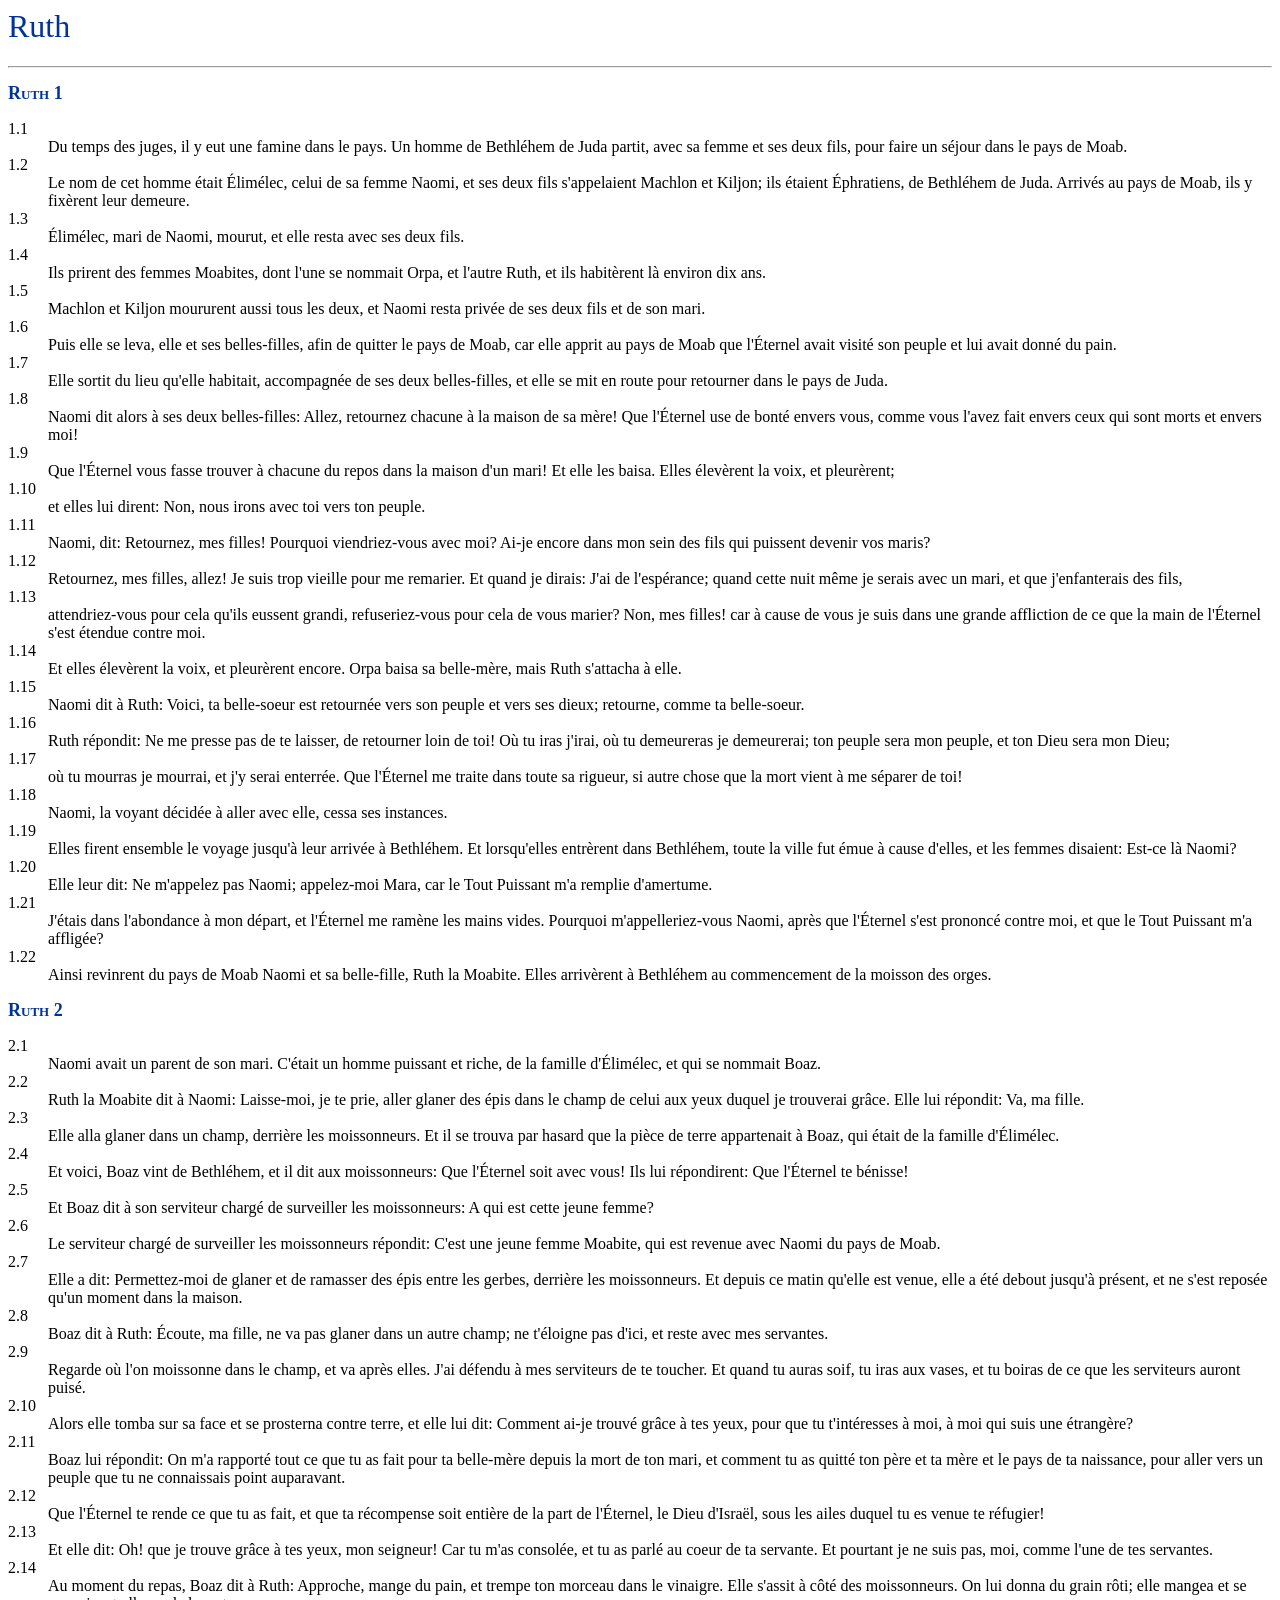
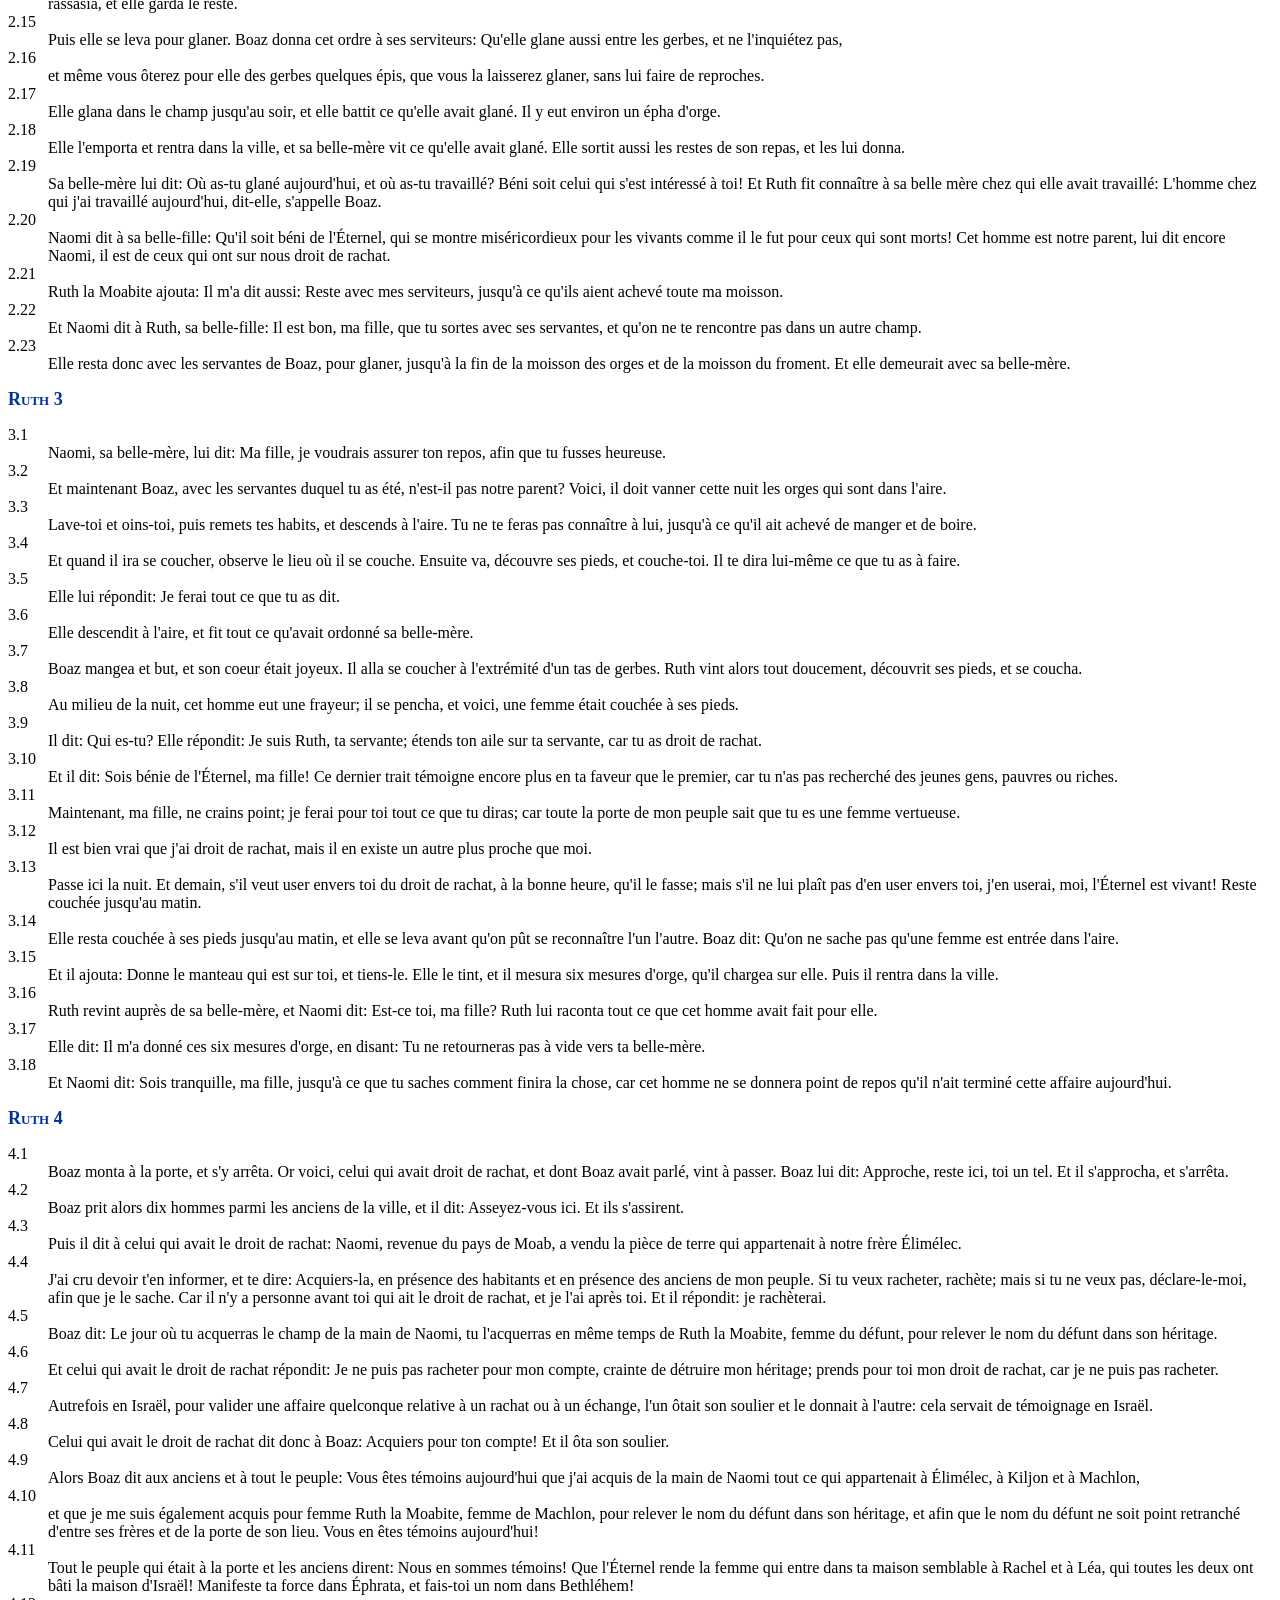
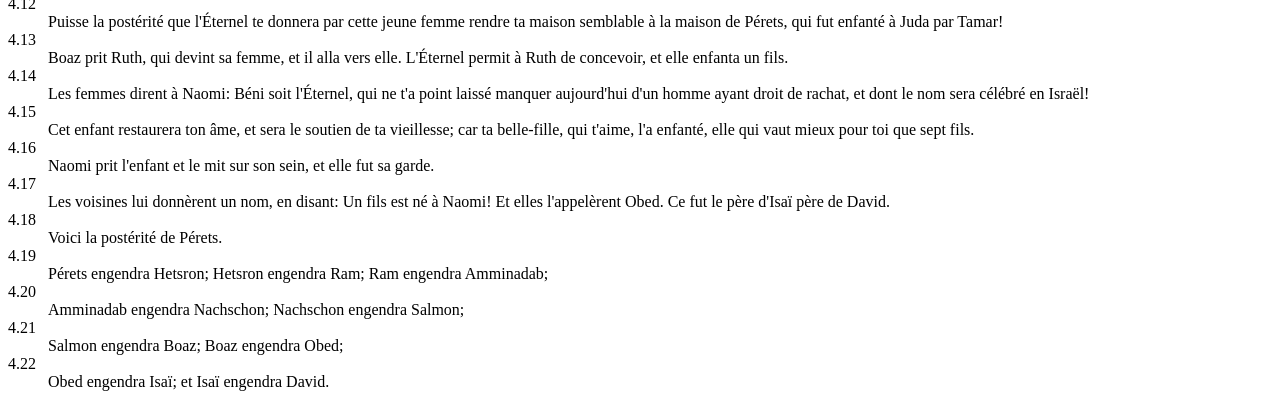
<file: livres/08.Ruth.html>
<head>
<title>Ruth</title>
<LINK REL=STYLESHEET TYPE="text/css" HREF="style.css"></head>
<body bgcolor="#FFFFFF">
<h1>Ruth</h1>
<hr>

<h2><A NAME="1">Ruth  1</A></h2>
<dl compact>
<dt><A NAME="1.1"> 1.1</A><dd> Du temps des juges, il y eut une famine dans le pays. Un homme de Bethl&eacute;hem de Juda partit, avec sa femme et ses deux fils, pour faire un s&eacute;jour dans le pays de Moab.
<dt><A NAME="1.2"> 1.2</A><dd> Le nom de cet homme &eacute;tait &Eacute;lim&eacute;lec, celui de sa femme Naomi, et ses deux fils s'appelaient Machlon et Kiljon; ils &eacute;taient &Eacute;phratiens, de Bethl&eacute;hem de Juda. Arriv&eacute;s au pays de Moab, ils y fix&egrave;rent leur demeure.
<dt><A NAME="1.3"> 1.3</A><dd> &Eacute;lim&eacute;lec, mari de Naomi, mourut, et elle resta avec ses deux fils.
<dt><A NAME="1.4"> 1.4</A><dd> Ils prirent des femmes Moabites, dont l'une se nommait Orpa, et l'autre Ruth, et ils habit&egrave;rent l&agrave; environ dix ans.
<dt><A NAME="1.5"> 1.5</A><dd> Machlon et Kiljon moururent aussi tous les deux, et Naomi resta priv&eacute;e de ses deux fils et de son mari.
<dt><A NAME="1.6"> 1.6</A><dd> Puis elle se leva, elle et ses belles-filles, afin de quitter le pays de Moab, car elle apprit au pays de Moab que l'&Eacute;ternel avait visit&eacute; son peuple et lui avait donn&eacute; du pain.
<dt><A NAME="1.7"> 1.7</A><dd> Elle sortit du lieu qu'elle habitait, accompagn&eacute;e de ses deux belles-filles, et elle se mit en route pour retourner dans le pays de Juda.
<dt><A NAME="1.8"> 1.8</A><dd> Naomi dit alors &agrave; ses deux belles-filles: Allez, retournez chacune &agrave; la maison de sa m&egrave;re! Que l'&Eacute;ternel use de bont&eacute; envers vous, comme vous l'avez fait envers ceux qui sont morts et envers moi!
<dt><A NAME="1.9"> 1.9</A><dd> Que l'&Eacute;ternel vous fasse trouver &agrave; chacune du repos dans la maison d'un mari! Et elle les baisa. Elles &eacute;lev&egrave;rent la voix, et pleur&egrave;rent;
<dt><A NAME="1.10"> 1.10</A><dd> et elles lui dirent: Non, nous irons avec toi vers ton peuple.
<dt><A NAME="1.11"> 1.11</A><dd> Naomi, dit: Retournez, mes filles! Pourquoi viendriez-vous avec moi? Ai-je encore dans mon sein des fils qui puissent devenir vos maris?
<dt><A NAME="1.12"> 1.12</A><dd> Retournez, mes filles, allez! Je suis trop vieille pour me remarier. Et quand je dirais: J'ai de l'esp&eacute;rance; quand cette nuit m&ecirc;me je serais avec un mari, et que j'enfanterais des fils,
<dt><A NAME="1.13"> 1.13</A><dd> attendriez-vous pour cela qu'ils eussent grandi, refuseriez-vous pour cela de vous marier? Non, mes filles! car &agrave; cause de vous je suis dans une grande affliction de ce que la main de l'&Eacute;ternel s'est &eacute;tendue contre moi.
<dt><A NAME="1.14"> 1.14</A><dd> Et elles &eacute;lev&egrave;rent la voix, et pleur&egrave;rent encore. Orpa baisa sa belle-m&egrave;re, mais Ruth s'attacha &agrave; elle.
<dt><A NAME="1.15"> 1.15</A><dd> Naomi dit &agrave; Ruth: Voici, ta belle-soeur est retourn&eacute;e vers son peuple et vers ses dieux; retourne, comme ta belle-soeur.
<dt><A NAME="1.16"> 1.16</A><dd> Ruth r&eacute;pondit: Ne me presse pas de te laisser, de retourner loin de toi! O&ugrave; tu iras j'irai, o&ugrave; tu demeureras je demeurerai; ton peuple sera mon peuple, et ton Dieu sera mon Dieu;
<dt><A NAME="1.17"> 1.17</A><dd> o&ugrave; tu mourras je mourrai, et j'y serai enterr&eacute;e. Que l'&Eacute;ternel me traite dans toute sa rigueur, si autre chose que la mort vient &agrave; me s&eacute;parer de toi!
<dt><A NAME="1.18"> 1.18</A><dd> Naomi, la voyant d&eacute;cid&eacute;e &agrave; aller avec elle, cessa ses instances.
<dt><A NAME="1.19"> 1.19</A><dd> Elles firent ensemble le voyage jusqu'&agrave; leur arriv&eacute;e &agrave; Bethl&eacute;hem. Et lorsqu'elles entr&egrave;rent dans Bethl&eacute;hem, toute la ville fut &eacute;mue &agrave; cause d'elles, et les femmes disaient: Est-ce l&agrave; Naomi?
<dt><A NAME="1.20"> 1.20</A><dd> Elle leur dit: Ne m'appelez pas Naomi; appelez-moi Mara, car le Tout Puissant m'a remplie d'amertume.
<dt><A NAME="1.21"> 1.21</A><dd> J'&eacute;tais dans l'abondance &agrave; mon d&eacute;part, et l'&Eacute;ternel me ram&egrave;ne les mains vides. Pourquoi m'appelleriez-vous Naomi, apr&egrave;s que l'&Eacute;ternel s'est prononc&eacute; contre moi, et que le Tout Puissant m'a afflig&eacute;e?
<dt><A NAME="1.22"> 1.22</A><dd> Ainsi revinrent du pays de Moab Naomi et sa belle-fille, Ruth la Moabite. Elles arriv&egrave;rent &agrave; Bethl&eacute;hem au commencement de la moisson des orges.
</dl compact>

<h2><A NAME="2">Ruth  2</A></h2>
<dl compact>
<dt><A NAME="2.1"> 2.1</A><dd> Naomi avait un parent de son mari. C'&eacute;tait un homme puissant et riche, de la famille d'&Eacute;lim&eacute;lec, et qui se nommait Boaz.
<dt><A NAME="2.2"> 2.2</A><dd> Ruth la Moabite dit &agrave; Naomi: Laisse-moi, je te prie, aller glaner des &eacute;pis dans le champ de celui aux yeux duquel je trouverai gr&acirc;ce. Elle lui r&eacute;pondit: Va, ma fille.
<dt><A NAME="2.3"> 2.3</A><dd> Elle alla glaner dans un champ, derri&egrave;re les moissonneurs. Et il se trouva par hasard que la pi&egrave;ce de terre appartenait &agrave; Boaz, qui &eacute;tait de la famille d'&Eacute;lim&eacute;lec.
<dt><A NAME="2.4"> 2.4</A><dd> Et voici, Boaz vint de Bethl&eacute;hem, et il dit aux moissonneurs: Que l'&Eacute;ternel soit avec vous! Ils lui r&eacute;pondirent: Que l'&Eacute;ternel te b&eacute;nisse!
<dt><A NAME="2.5"> 2.5</A><dd> Et Boaz dit &agrave; son serviteur charg&eacute; de surveiller les moissonneurs: A qui est cette jeune femme?
<dt><A NAME="2.6"> 2.6</A><dd> Le serviteur charg&eacute; de surveiller les moissonneurs r&eacute;pondit: C'est une jeune femme Moabite, qui est revenue avec Naomi du pays de Moab.
<dt><A NAME="2.7"> 2.7</A><dd> Elle a dit: Permettez-moi de glaner et de ramasser des &eacute;pis entre les gerbes, derri&egrave;re les moissonneurs. Et depuis ce matin qu'elle est venue, elle a &eacute;t&eacute; debout jusqu'&agrave; pr&eacute;sent, et ne s'est repos&eacute;e qu'un moment dans la maison.
<dt><A NAME="2.8"> 2.8</A><dd> Boaz dit &agrave; Ruth: &Eacute;coute, ma fille, ne va pas glaner dans un autre champ; ne t'&eacute;loigne pas d'ici, et reste avec mes servantes.
<dt><A NAME="2.9"> 2.9</A><dd> Regarde o&ugrave; l'on moissonne dans le champ, et va apr&egrave;s elles. J'ai d&eacute;fendu &agrave; mes serviteurs de te toucher. Et quand tu auras soif, tu iras aux vases, et tu boiras de ce que les serviteurs auront puis&eacute;.
<dt><A NAME="2.10"> 2.10</A><dd> Alors elle tomba sur sa face et se prosterna contre terre, et elle lui dit: Comment ai-je trouv&eacute; gr&acirc;ce &agrave; tes yeux, pour que tu t'int&eacute;resses &agrave; moi, &agrave; moi qui suis une &eacute;trang&egrave;re?
<dt><A NAME="2.11"> 2.11</A><dd> Boaz lui r&eacute;pondit: On m'a rapport&eacute; tout ce que tu as fait pour ta belle-m&egrave;re depuis la mort de ton mari, et comment tu as quitt&eacute; ton p&egrave;re et ta m&egrave;re et le pays de ta naissance, pour aller vers un peuple que tu ne connaissais point auparavant.
<dt><A NAME="2.12"> 2.12</A><dd> Que l'&Eacute;ternel te rende ce que tu as fait, et que ta r&eacute;compense soit enti&egrave;re de la part de l'&Eacute;ternel, le Dieu d'Isra&euml;l, sous les ailes duquel tu es venue te r&eacute;fugier!
<dt><A NAME="2.13"> 2.13</A><dd> Et elle dit: Oh! que je trouve gr&acirc;ce &agrave; tes yeux, mon seigneur! Car tu m'as consol&eacute;e, et tu as parl&eacute; au coeur de ta servante. Et pourtant je ne suis pas, moi, comme l'une de tes servantes.
<dt><A NAME="2.14"> 2.14</A><dd> Au moment du repas, Boaz dit &agrave; Ruth: Approche, mange du pain, et trempe ton morceau dans le vinaigre. Elle s'assit &agrave; c&ocirc;t&eacute; des moissonneurs. On lui donna du grain r&ocirc;ti; elle mangea et se rassasia, et elle garda le reste.
<dt><A NAME="2.15"> 2.15</A><dd> Puis elle se leva pour glaner. Boaz donna cet ordre &agrave; ses serviteurs: Qu'elle glane aussi entre les gerbes, et ne l'inqui&eacute;tez pas,
<dt><A NAME="2.16"> 2.16</A><dd> et m&ecirc;me vous &ocirc;terez pour elle des gerbes quelques &eacute;pis, que vous la laisserez glaner, sans lui faire de reproches.
<dt><A NAME="2.17"> 2.17</A><dd> Elle glana dans le champ jusqu'au soir, et elle battit ce qu'elle avait glan&eacute;. Il y eut environ un &eacute;pha d'orge.
<dt><A NAME="2.18"> 2.18</A><dd> Elle l'emporta et rentra dans la ville, et sa belle-m&egrave;re vit ce qu'elle avait glan&eacute;. Elle sortit aussi les restes de son repas, et les lui donna.
<dt><A NAME="2.19"> 2.19</A><dd> Sa belle-m&egrave;re lui dit: O&ugrave; as-tu glan&eacute; aujourd'hui, et o&ugrave; as-tu travaill&eacute;? B&eacute;ni soit celui qui s'est int&eacute;ress&eacute; &agrave; toi! Et Ruth fit conna&icirc;tre &agrave; sa belle m&egrave;re chez qui elle avait travaill&eacute;: L'homme chez qui j'ai travaill&eacute; aujourd'hui, dit-elle, s'appelle Boaz.
<dt><A NAME="2.20"> 2.20</A><dd> Naomi dit &agrave; sa belle-fille: Qu'il soit b&eacute;ni de l'&Eacute;ternel, qui se montre mis&eacute;ricordieux pour les vivants comme il le fut pour ceux qui sont morts! Cet homme est notre parent, lui dit encore Naomi, il est de ceux qui ont sur nous droit de rachat.
<dt><A NAME="2.21"> 2.21</A><dd> Ruth la Moabite ajouta: Il m'a dit aussi: Reste avec mes serviteurs, jusqu'&agrave; ce qu'ils aient achev&eacute; toute ma moisson.
<dt><A NAME="2.22"> 2.22</A><dd> Et Naomi dit &agrave; Ruth, sa belle-fille: Il est bon, ma fille, que tu sortes avec ses servantes, et qu'on ne te rencontre pas dans un autre champ.
<dt><A NAME="2.23"> 2.23</A><dd> Elle resta donc avec les servantes de Boaz, pour glaner, jusqu'&agrave; la fin de la moisson des orges et de la moisson du froment. Et elle demeurait avec sa belle-m&egrave;re.
</dl compact>

<h2><A NAME="3">Ruth  3</A></h2>
<dl compact>
<dt><A NAME="3.1"> 3.1</A><dd> Naomi, sa belle-m&egrave;re, lui dit: Ma fille, je voudrais assurer ton repos, afin que tu fusses heureuse.
<dt><A NAME="3.2"> 3.2</A><dd> Et maintenant Boaz, avec les servantes duquel tu as &eacute;t&eacute;, n'est-il pas notre parent? Voici, il doit vanner cette nuit les orges qui sont dans l'aire.
<dt><A NAME="3.3"> 3.3</A><dd> Lave-toi et oins-toi, puis remets tes habits, et descends &agrave; l'aire. Tu ne te feras pas conna&icirc;tre &agrave; lui, jusqu'&agrave; ce qu'il ait achev&eacute; de manger et de boire.
<dt><A NAME="3.4"> 3.4</A><dd> Et quand il ira se coucher, observe le lieu o&ugrave; il se couche. Ensuite va, d&eacute;couvre ses pieds, et couche-toi. Il te dira lui-m&ecirc;me ce que tu as &agrave; faire.
<dt><A NAME="3.5"> 3.5</A><dd> Elle lui r&eacute;pondit: Je ferai tout ce que tu as dit.
<dt><A NAME="3.6"> 3.6</A><dd> Elle descendit &agrave; l'aire, et fit tout ce qu'avait ordonn&eacute; sa belle-m&egrave;re.
<dt><A NAME="3.7"> 3.7</A><dd> Boaz mangea et but, et son coeur &eacute;tait joyeux. Il alla se coucher &agrave; l'extr&eacute;mit&eacute; d'un tas de gerbes. Ruth vint alors tout doucement, d&eacute;couvrit ses pieds, et se coucha.
<dt><A NAME="3.8"> 3.8</A><dd> Au milieu de la nuit, cet homme eut une frayeur; il se pencha, et voici, une femme &eacute;tait couch&eacute;e &agrave; ses pieds.
<dt><A NAME="3.9"> 3.9</A><dd> Il dit: Qui es-tu? Elle r&eacute;pondit: Je suis Ruth, ta servante; &eacute;tends ton aile sur ta servante, car tu as droit de rachat.
<dt><A NAME="3.10"> 3.10</A><dd> Et il dit: Sois b&eacute;nie de l'&Eacute;ternel, ma fille! Ce dernier trait t&eacute;moigne encore plus en ta faveur que le premier, car tu n'as pas recherch&eacute; des jeunes gens, pauvres ou riches.
<dt><A NAME="3.11"> 3.11</A><dd> Maintenant, ma fille, ne crains point; je ferai pour toi tout ce que tu diras; car toute la porte de mon peuple sait que tu es une femme vertueuse.
<dt><A NAME="3.12"> 3.12</A><dd> Il est bien vrai que j'ai droit de rachat, mais il en existe un autre plus proche que moi.
<dt><A NAME="3.13"> 3.13</A><dd> Passe ici la nuit. Et demain, s'il veut user envers toi du droit de rachat, &agrave; la bonne heure, qu'il le fasse; mais s'il ne lui pla&icirc;t pas d'en user envers toi, j'en userai, moi, l'&Eacute;ternel est vivant! Reste couch&eacute;e jusqu'au matin.
<dt><A NAME="3.14"> 3.14</A><dd> Elle resta couch&eacute;e &agrave; ses pieds jusqu'au matin, et elle se leva avant qu'on p&ucirc;t se reconna&icirc;tre l'un l'autre. Boaz dit: Qu'on ne sache pas qu'une femme est entr&eacute;e dans l'aire.
<dt><A NAME="3.15"> 3.15</A><dd> Et il ajouta: Donne le manteau qui est sur toi, et tiens-le. Elle le tint, et il mesura six mesures d'orge, qu'il chargea sur elle. Puis il rentra dans la ville.
<dt><A NAME="3.16"> 3.16</A><dd> Ruth revint aupr&egrave;s de sa belle-m&egrave;re, et Naomi dit: Est-ce toi, ma fille? Ruth lui raconta tout ce que cet homme avait fait pour elle.
<dt><A NAME="3.17"> 3.17</A><dd> Elle dit: Il m'a donn&eacute; ces six mesures d'orge, en disant: Tu ne retourneras pas &agrave; vide vers ta belle-m&egrave;re.
<dt><A NAME="3.18"> 3.18</A><dd> Et Naomi dit: Sois tranquille, ma fille, jusqu'&agrave; ce que tu saches comment finira la chose, car cet homme ne se donnera point de repos qu'il n'ait termin&eacute; cette affaire aujourd'hui.
</dl compact>

<h2><A NAME="4">Ruth  4</A></h2>
<dl compact>
<dt><A NAME="4.1"> 4.1</A><dd> Boaz monta &agrave; la porte, et s'y arr&ecirc;ta. Or voici, celui qui avait droit de rachat, et dont Boaz avait parl&eacute;, vint &agrave; passer. Boaz lui dit: Approche, reste ici, toi un tel. Et il s'approcha, et s'arr&ecirc;ta.
<dt><A NAME="4.2"> 4.2</A><dd> Boaz prit alors dix hommes parmi les anciens de la ville, et il dit: Asseyez-vous ici. Et ils s'assirent.
<dt><A NAME="4.3"> 4.3</A><dd> Puis il dit &agrave; celui qui avait le droit de rachat: Naomi, revenue du pays de Moab, a vendu la pi&egrave;ce de terre qui appartenait &agrave; notre fr&egrave;re &Eacute;lim&eacute;lec.
<dt><A NAME="4.4"> 4.4</A><dd> J'ai cru devoir t'en informer, et te dire: Acquiers-la, en pr&eacute;sence des habitants et en pr&eacute;sence des anciens de mon peuple. Si tu veux racheter, rach&egrave;te; mais si tu ne veux pas, d&eacute;clare-le-moi, afin que je le sache. Car il n'y a personne avant toi qui ait le droit de rachat, et je l'ai apr&egrave;s toi. Et il r&eacute;pondit: je rach&egrave;terai.
<dt><A NAME="4.5"> 4.5</A><dd> Boaz dit: Le jour o&ugrave; tu acquerras le champ de la main de Naomi, tu l'acquerras en m&ecirc;me temps de Ruth la Moabite, femme du d&eacute;funt, pour relever le nom du d&eacute;funt dans son h&eacute;ritage.
<dt><A NAME="4.6"> 4.6</A><dd> Et celui qui avait le droit de rachat r&eacute;pondit: Je ne puis pas racheter pour mon compte, crainte de d&eacute;truire mon h&eacute;ritage; prends pour toi mon droit de rachat, car je ne puis pas racheter.
<dt><A NAME="4.7"> 4.7</A><dd> Autrefois en Isra&euml;l, pour valider une affaire quelconque relative &agrave; un rachat ou &agrave; un &eacute;change, l'un &ocirc;tait son soulier et le donnait &agrave; l'autre: cela servait de t&eacute;moignage en Isra&euml;l.
<dt><A NAME="4.8"> 4.8</A><dd> Celui qui avait le droit de rachat dit donc &agrave; Boaz: Acquiers pour ton compte! Et il &ocirc;ta son soulier.
<dt><A NAME="4.9"> 4.9</A><dd> Alors Boaz dit aux anciens et &agrave; tout le peuple: Vous &ecirc;tes t&eacute;moins aujourd'hui que j'ai acquis de la main de Naomi tout ce qui appartenait &agrave; &Eacute;lim&eacute;lec, &agrave; Kiljon et &agrave; Machlon,
<dt><A NAME="4.10"> 4.10</A><dd> et que je me suis &eacute;galement acquis pour femme Ruth la Moabite, femme de Machlon, pour relever le nom du d&eacute;funt dans son h&eacute;ritage, et afin que le nom du d&eacute;funt ne soit point retranch&eacute; d'entre ses fr&egrave;res et de la porte de son lieu. Vous en &ecirc;tes t&eacute;moins aujourd'hui!
<dt><A NAME="4.11"> 4.11</A><dd> Tout le peuple qui &eacute;tait &agrave; la porte et les anciens dirent: Nous en sommes t&eacute;moins! Que l'&Eacute;ternel rende la femme qui entre dans ta maison semblable &agrave; Rachel et &agrave; L&eacute;a, qui toutes les deux ont b&acirc;ti la maison d'Isra&euml;l! Manifeste ta force dans &Eacute;phrata, et fais-toi un nom dans Bethl&eacute;hem!
<dt><A NAME="4.12"> 4.12</A><dd> Puisse la post&eacute;rit&eacute; que l'&Eacute;ternel te donnera par cette jeune femme rendre ta maison semblable &agrave; la maison de P&eacute;rets, qui fut enfant&eacute; &agrave; Juda par Tamar!
<dt><A NAME="4.13"> 4.13</A><dd> Boaz prit Ruth, qui devint sa femme, et il alla vers elle. L'&Eacute;ternel permit &agrave; Ruth de concevoir, et elle enfanta un fils.
<dt><A NAME="4.14"> 4.14</A><dd> Les femmes dirent &agrave; Naomi: B&eacute;ni soit l'&Eacute;ternel, qui ne t'a point laiss&eacute; manquer aujourd'hui d'un homme ayant droit de rachat, et dont le nom sera c&eacute;l&eacute;br&eacute; en Isra&euml;l!
<dt><A NAME="4.15"> 4.15</A><dd> Cet enfant restaurera ton &acirc;me, et sera le soutien de ta vieillesse; car ta belle-fille, qui t'aime, l'a enfant&eacute;, elle qui vaut mieux pour toi que sept fils.
<dt><A NAME="4.16"> 4.16</A><dd> Naomi prit l'enfant et le mit sur son sein, et elle fut sa garde.
<dt><A NAME="4.17"> 4.17</A><dd> Les voisines lui donn&egrave;rent un nom, en disant: Un fils est n&eacute; &agrave; Naomi! Et elles l'appel&egrave;rent Obed. Ce fut le p&egrave;re d'Isa&iuml; p&egrave;re de David.
<dt><A NAME="4.18"> 4.18</A><dd> Voici la post&eacute;rit&eacute; de P&eacute;rets.
<dt><A NAME="4.19"> 4.19</A><dd> P&eacute;rets engendra Hetsron; Hetsron engendra Ram; Ram engendra Amminadab;
<dt><A NAME="4.20"> 4.20</A><dd> Amminadab engendra Nachschon; Nachschon engendra Salmon;
<dt><A NAME="4.21"> 4.21</A><dd> Salmon engendra Boaz; Boaz engendra Obed;
<dt><A NAME="4.22"> 4.22</A><dd> Obed engendra Isa&iuml;; et Isa&iuml; engendra David.
</dl compact>
</body>
</file>
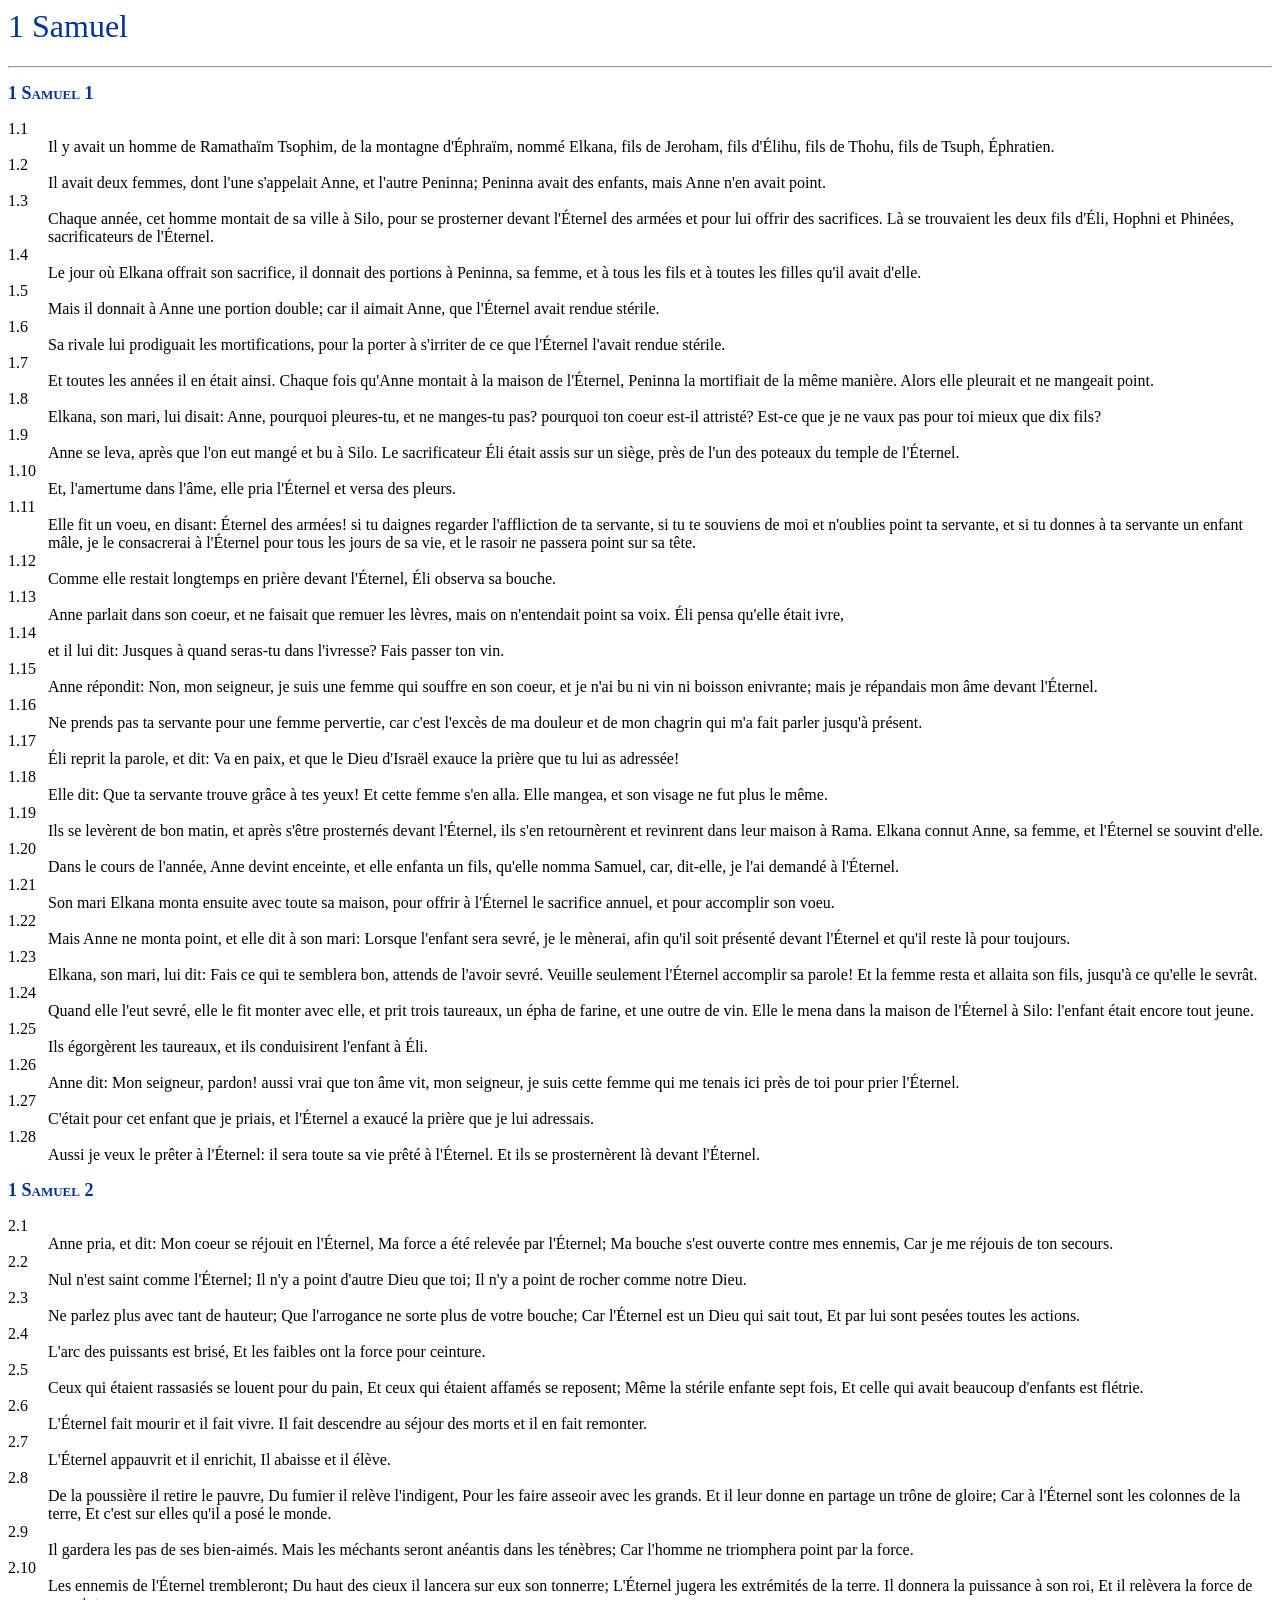
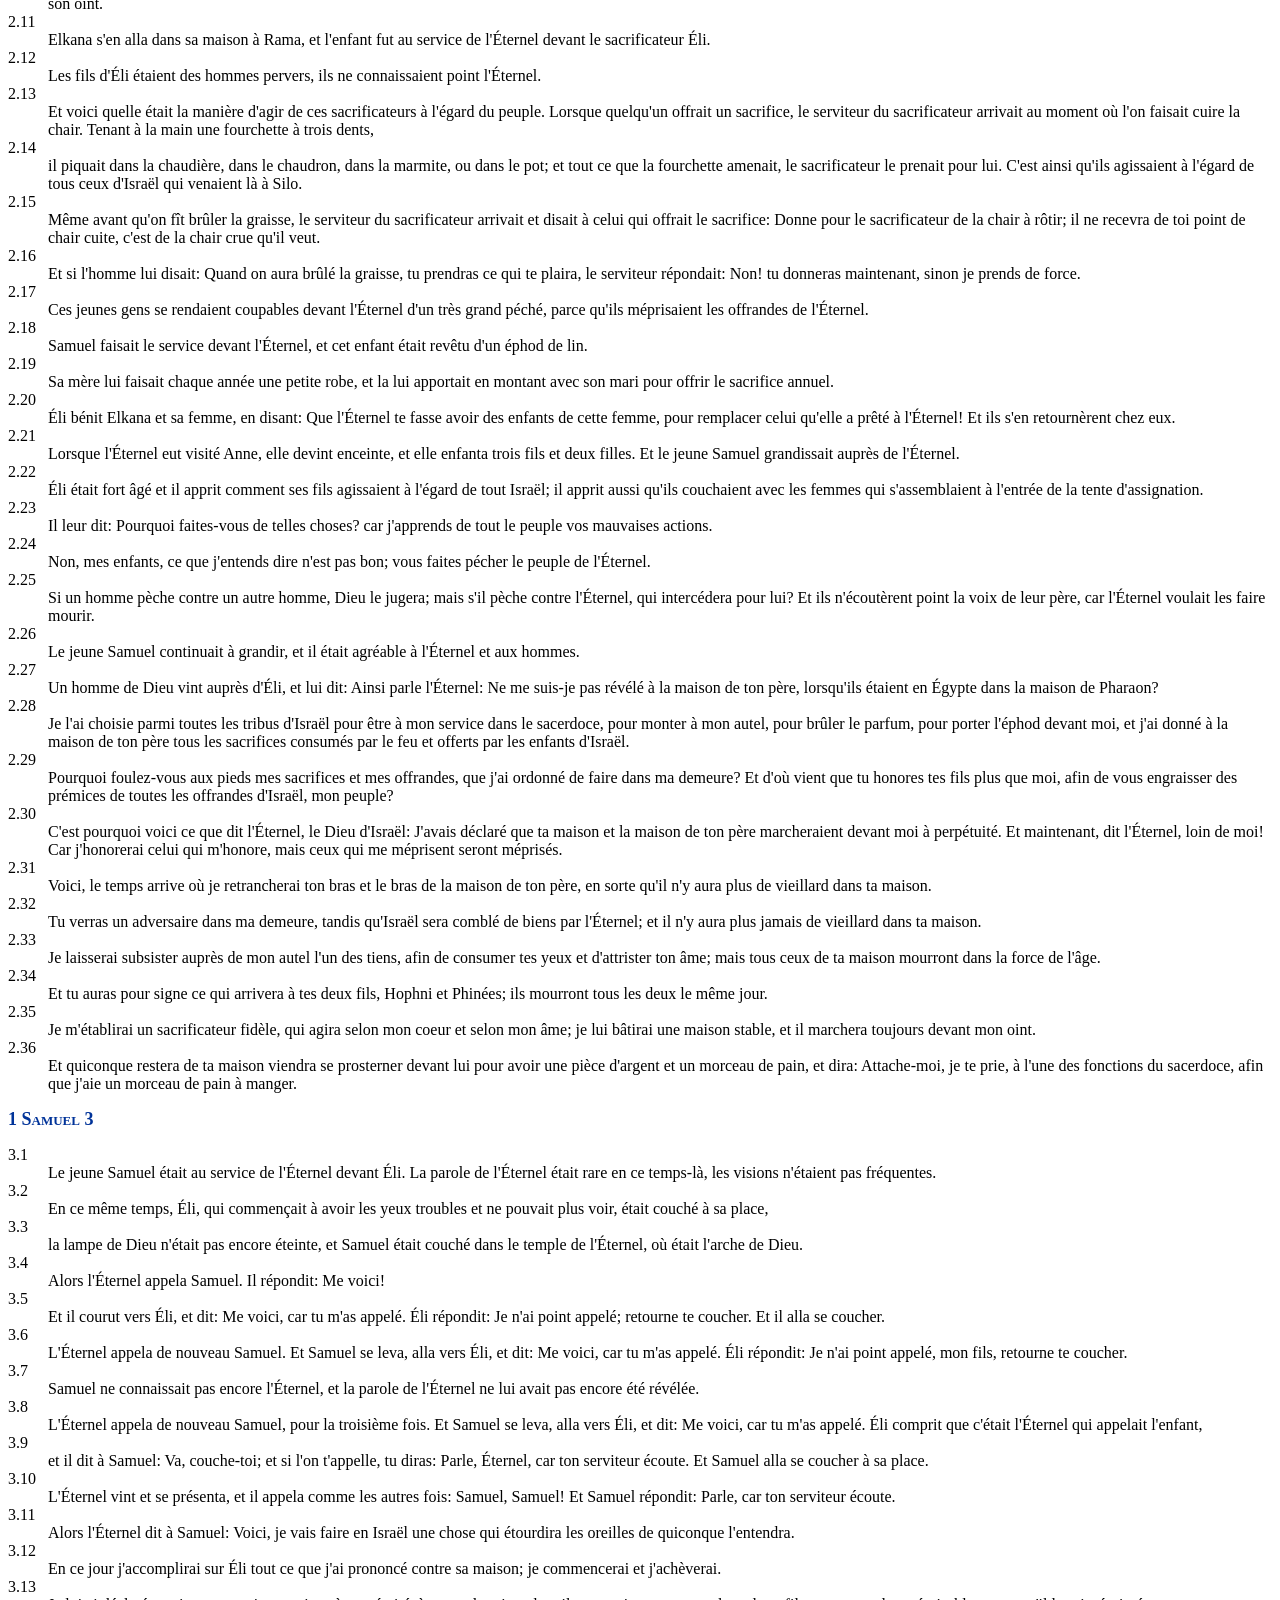
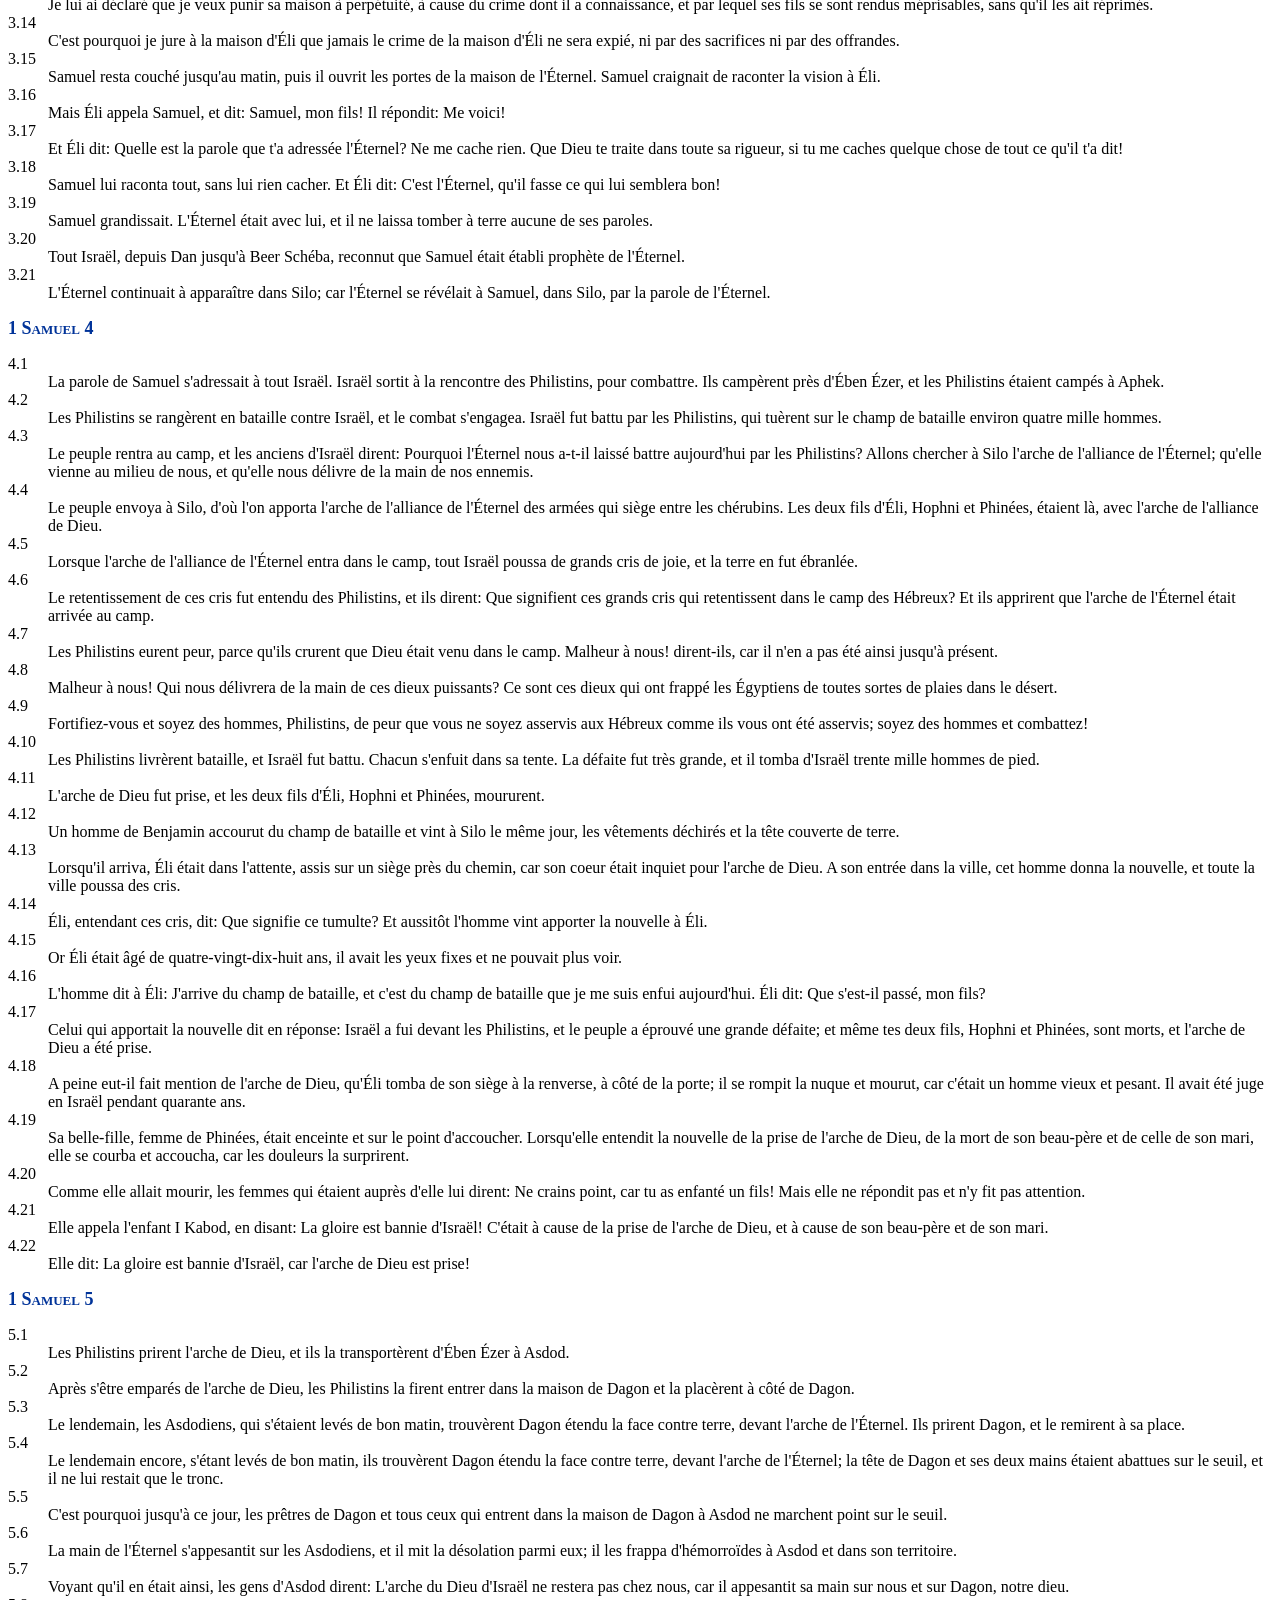
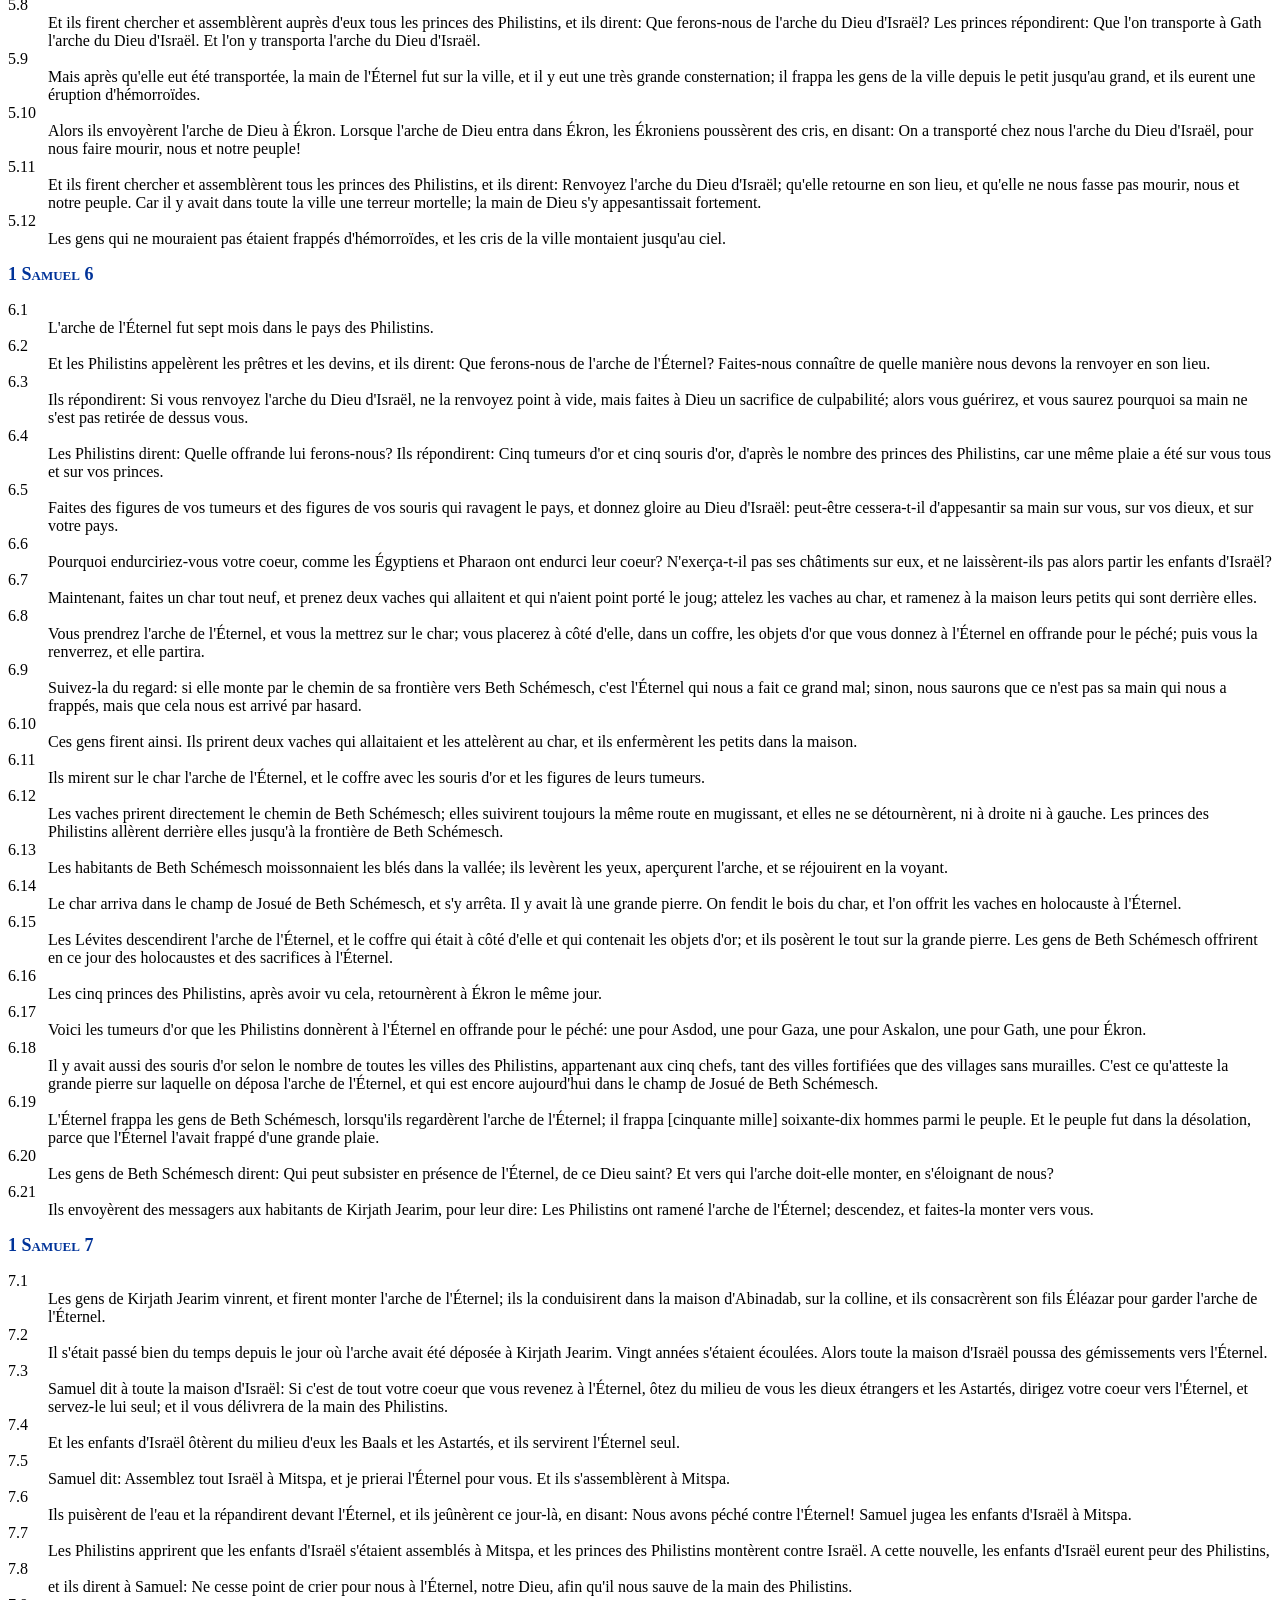
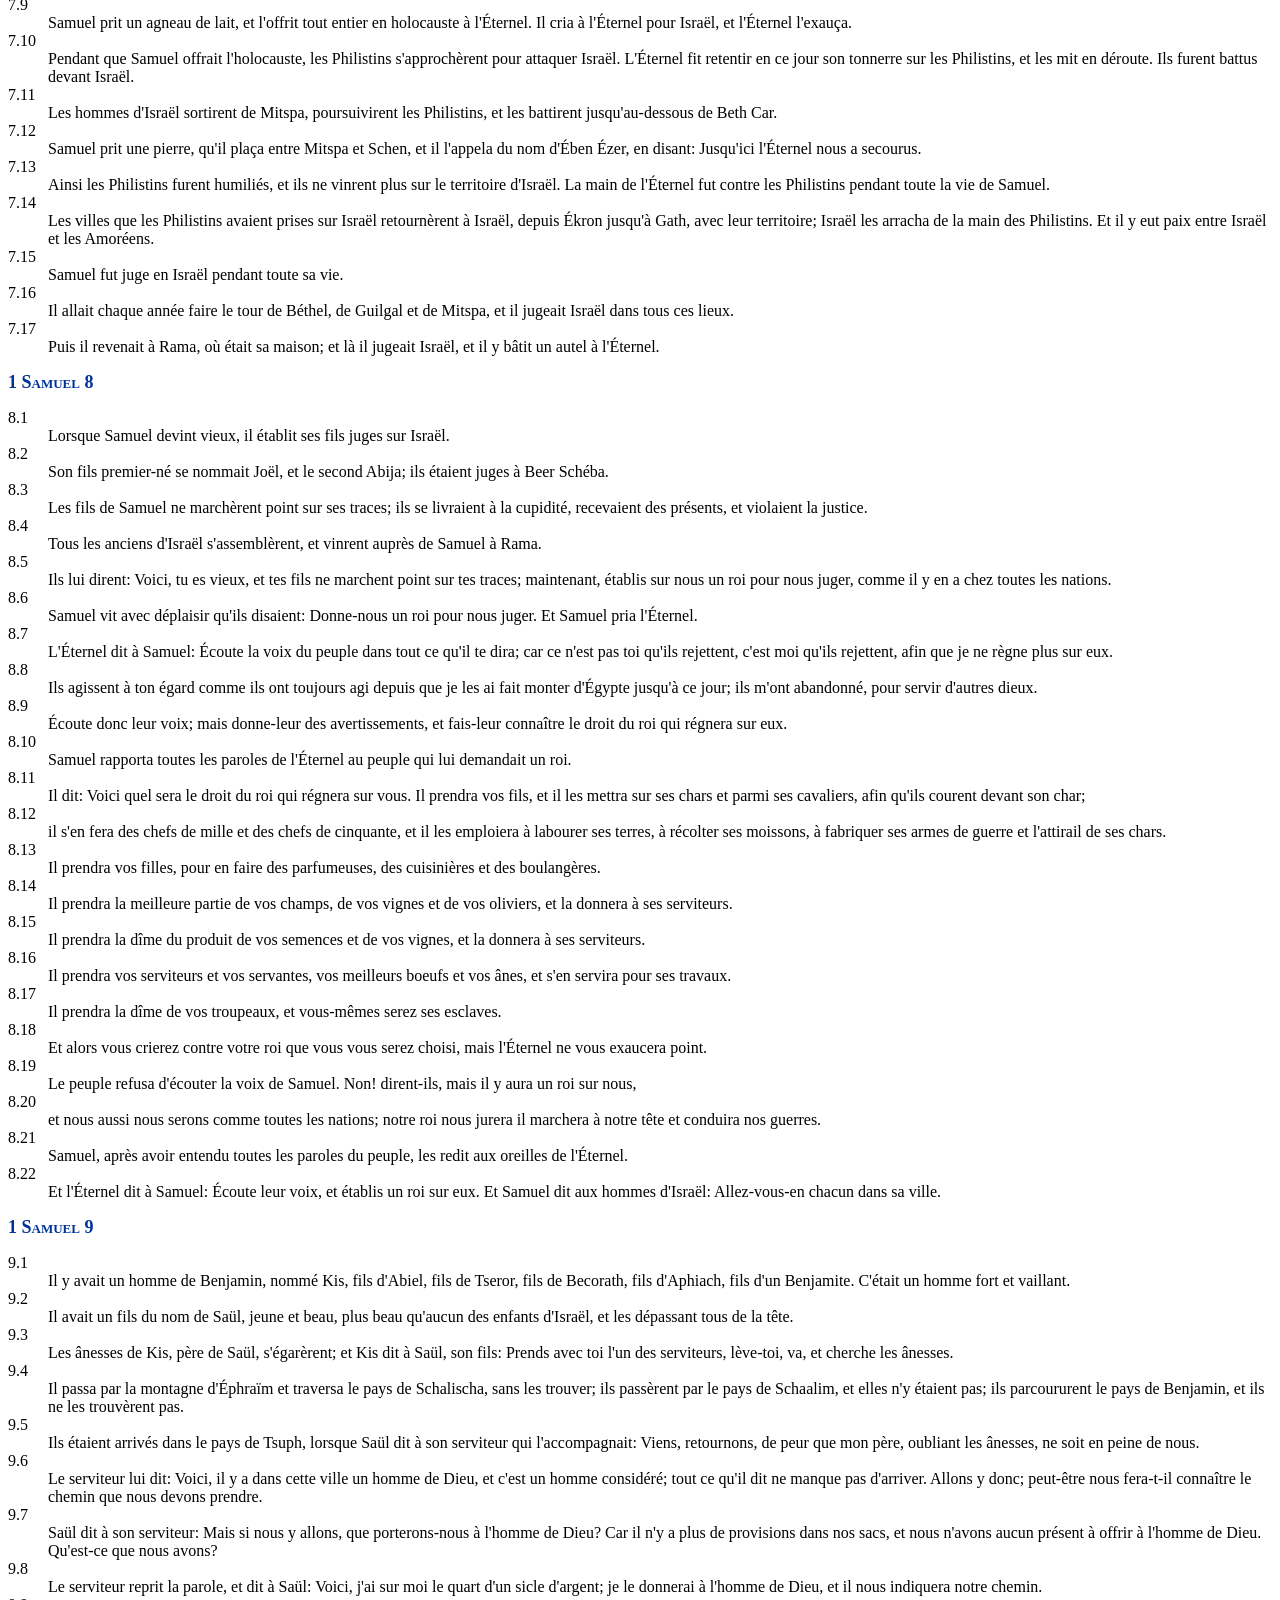
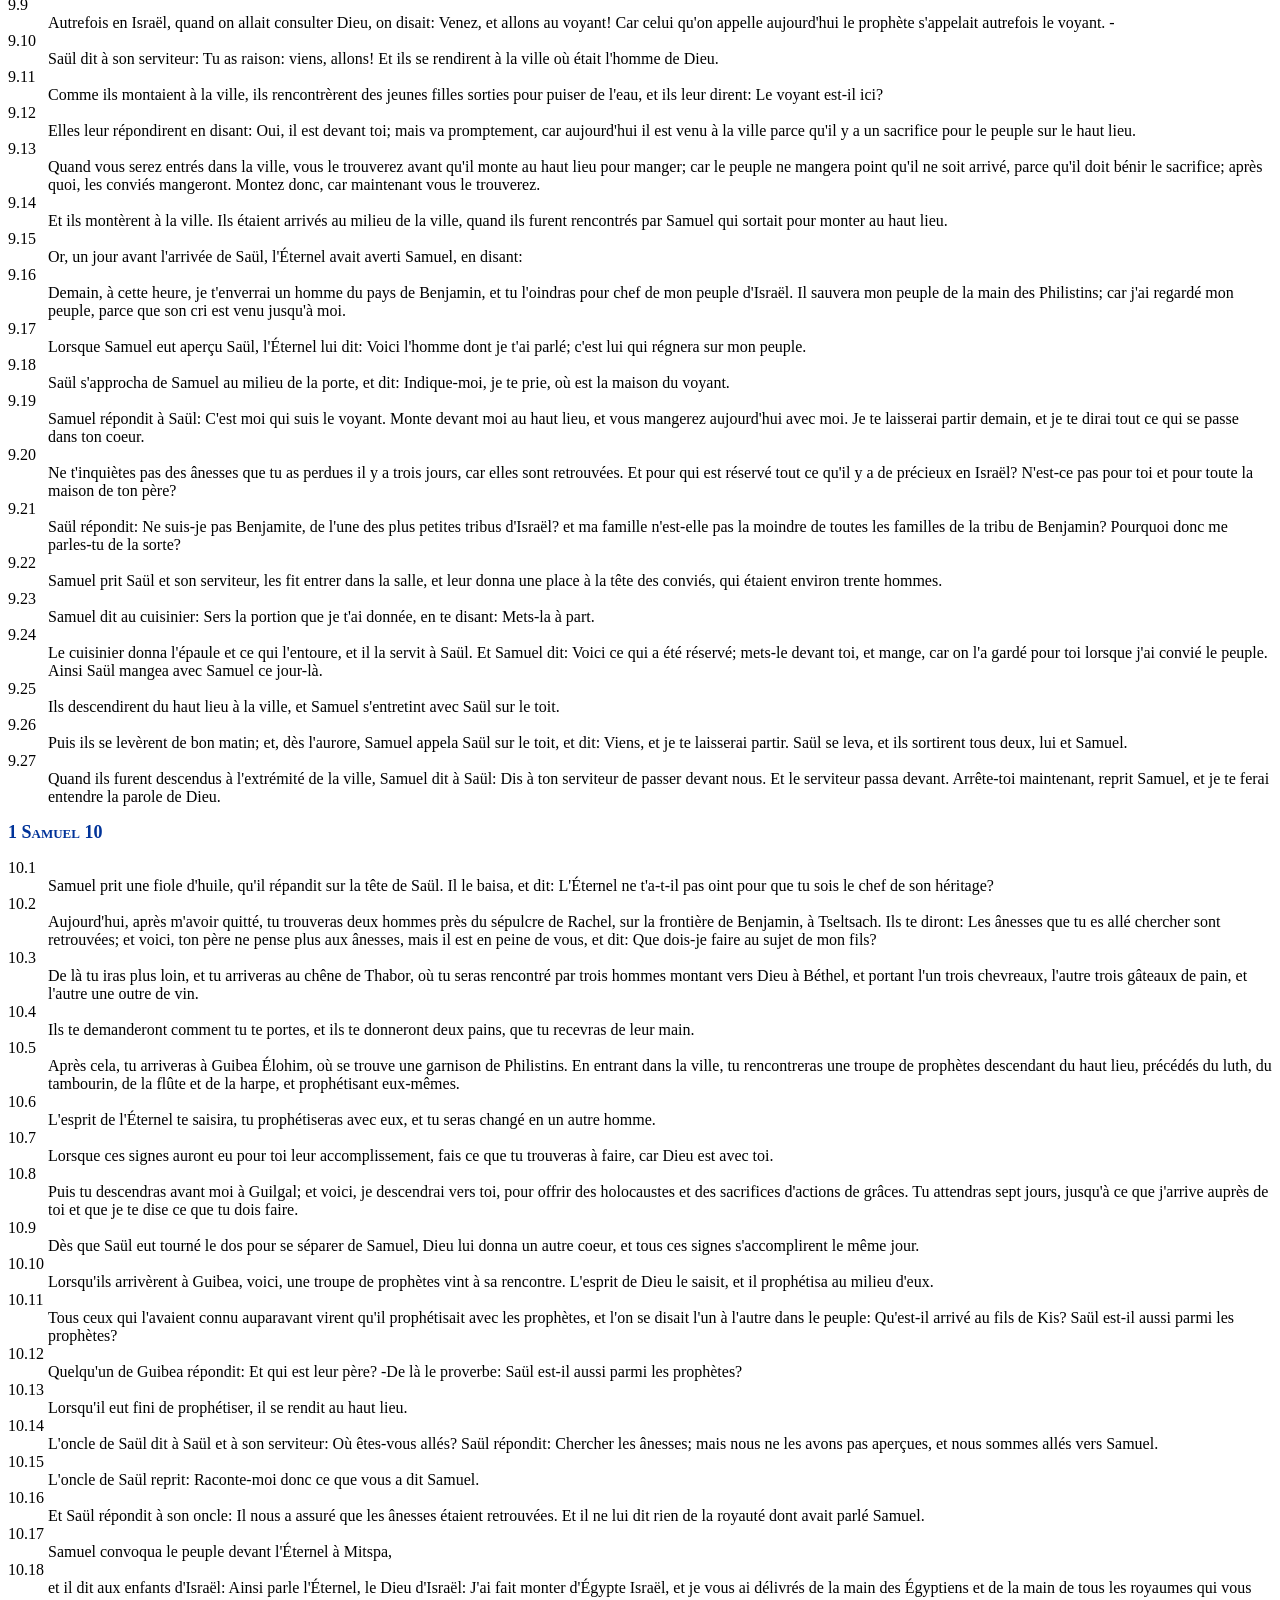
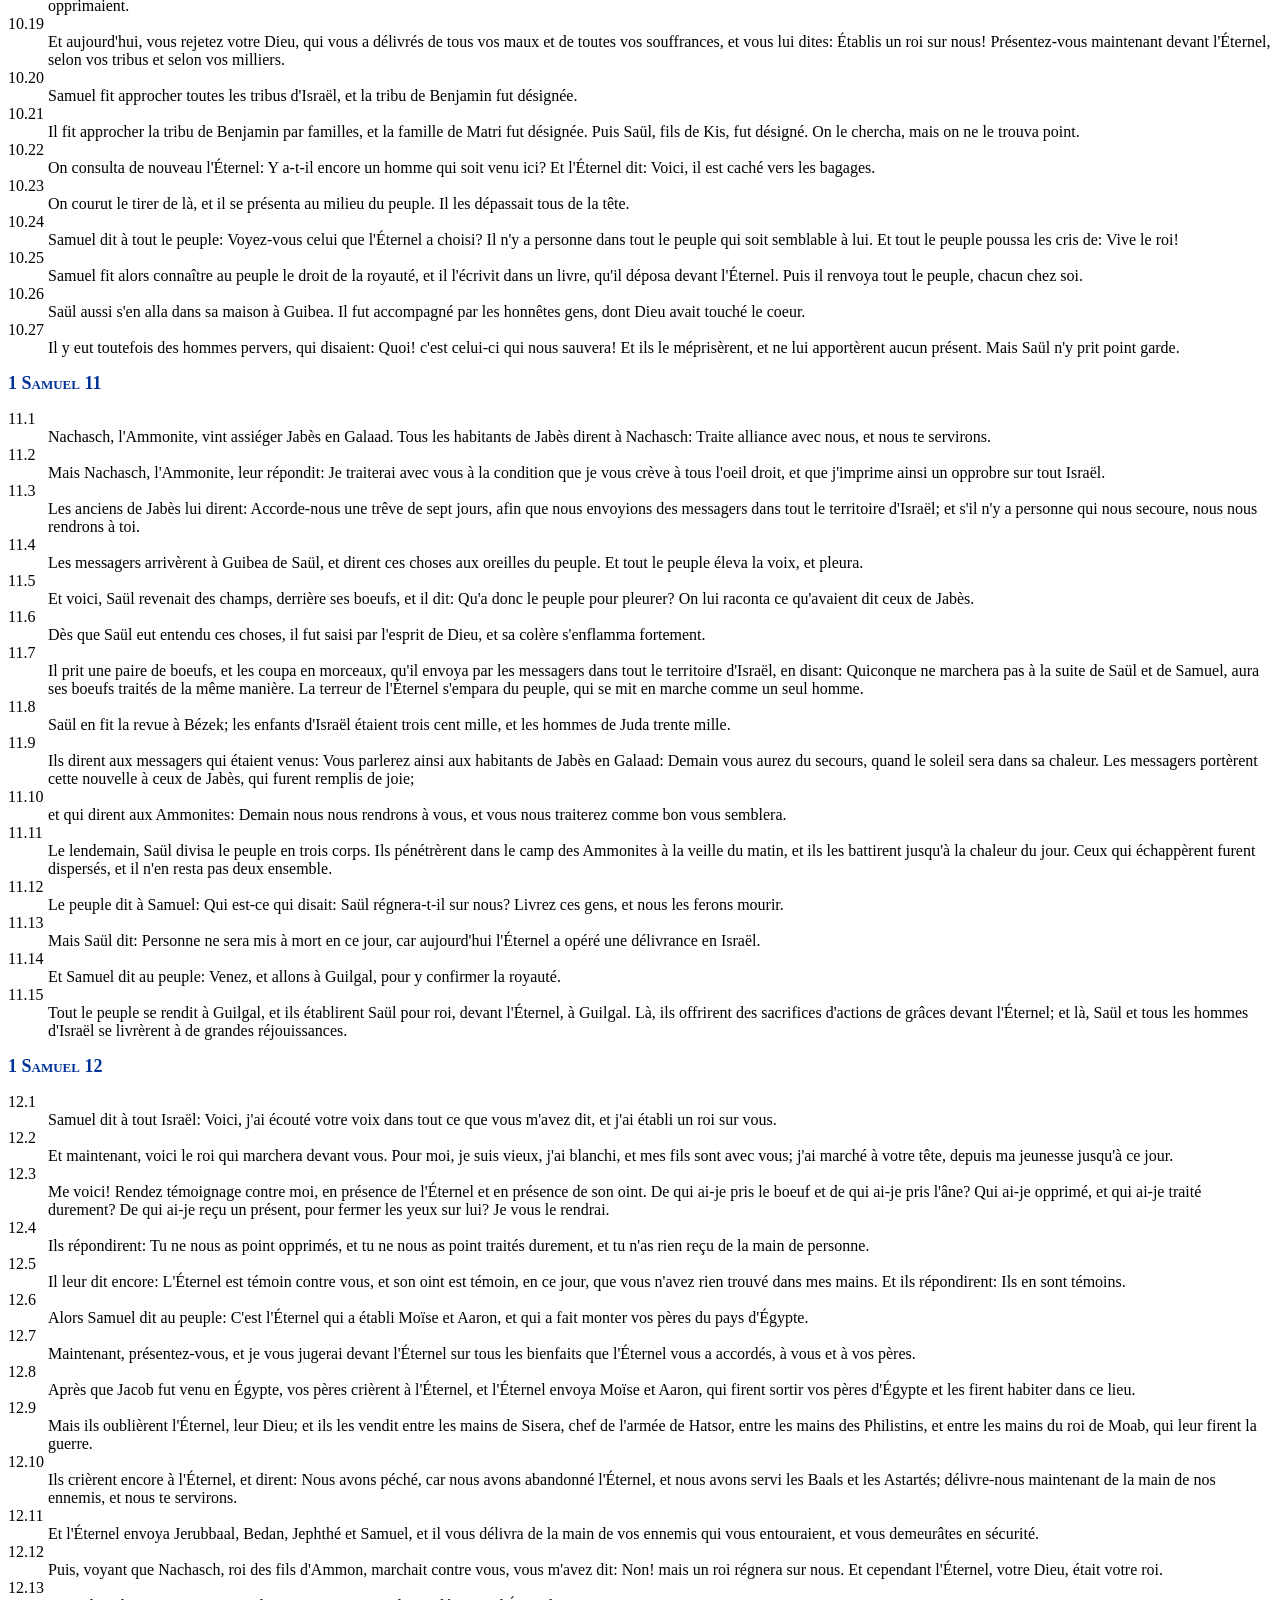
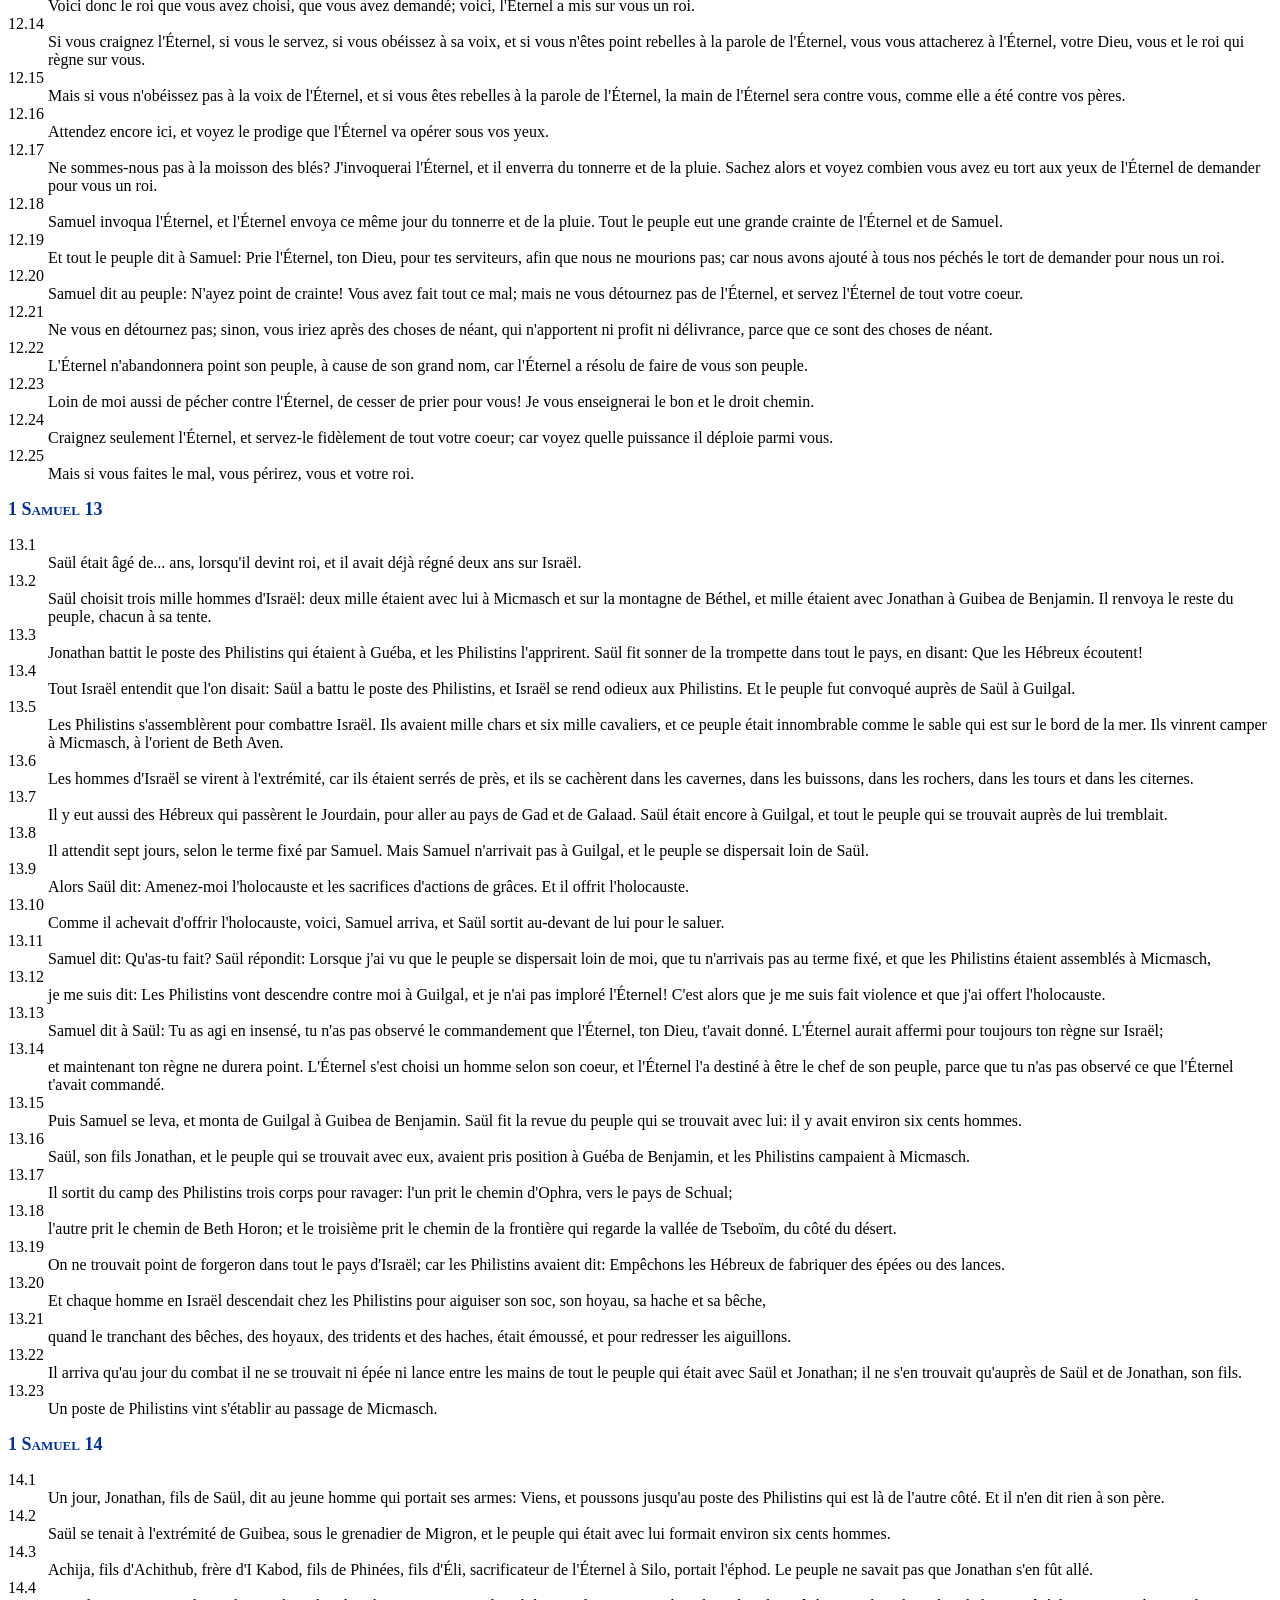
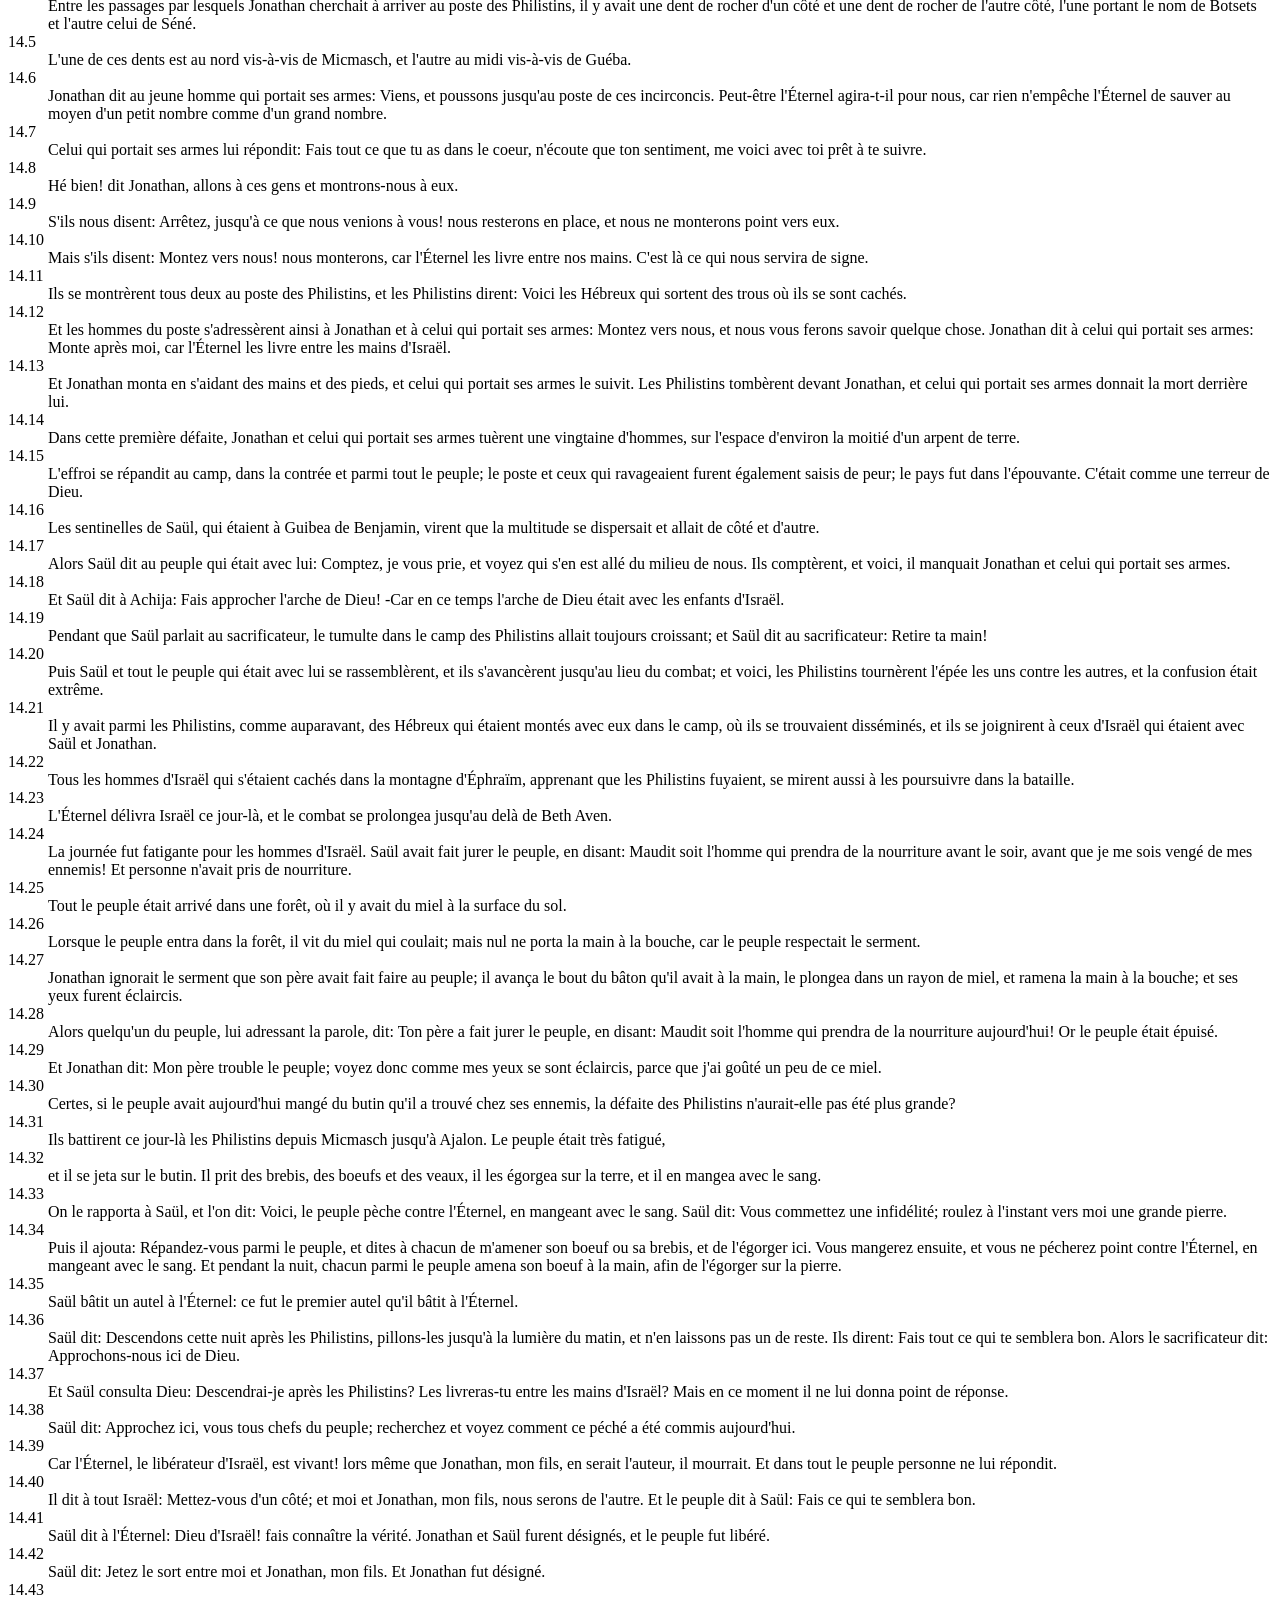
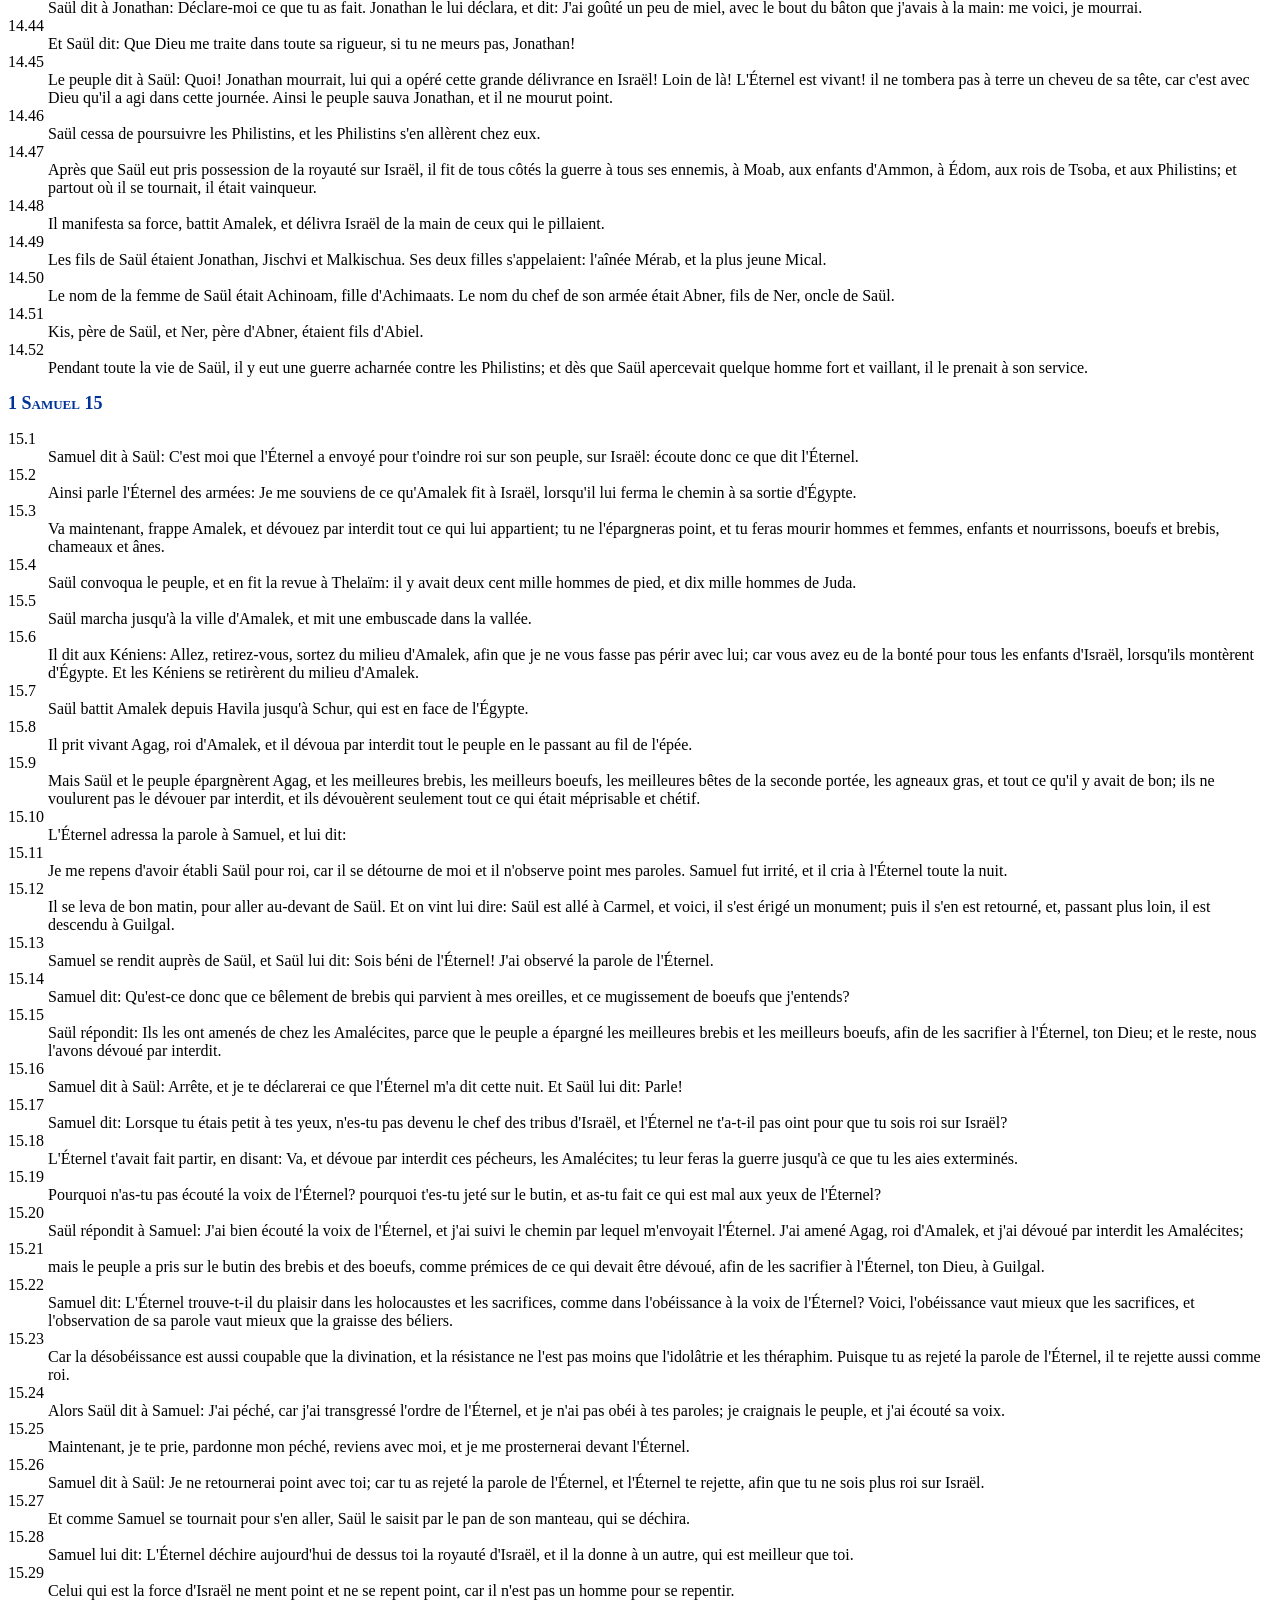
<file: livres/09.1Samuel.html>
<head>
<title>1 Samuel</title>
<LINK REL=STYLESHEET TYPE="text/css" HREF="style.css"></head>
<body bgcolor="#FFFFFF">
<h1>1 Samuel</h1>
<hr>

<h2>1 Samuel  1</h2>
<dl compact>
<dt><A NAME="1.1"> 1.1</A><dd> Il y avait un homme de Ramatha&iuml;m Tsophim, de la montagne d'&Eacute;phra&iuml;m, nomm&eacute; Elkana, fils de Jeroham, fils d'&Eacute;lihu, fils de Thohu, fils de Tsuph, &Eacute;phratien.
<dt><A NAME="1.2"> 1.2</A><dd> Il avait deux femmes, dont l'une s'appelait Anne, et l'autre Peninna; Peninna avait des enfants, mais Anne n'en avait point.
<dt><A NAME="1.3"> 1.3</A><dd> Chaque ann&eacute;e, cet homme montait de sa ville &agrave; Silo, pour se prosterner devant l'&Eacute;ternel des arm&eacute;es et pour lui offrir des sacrifices. L&agrave; se trouvaient les deux fils d'&Eacute;li, Hophni et Phin&eacute;es, sacrificateurs de l'&Eacute;ternel.
<dt><A NAME="1.4"> 1.4</A><dd> Le jour o&ugrave; Elkana offrait son sacrifice, il donnait des portions &agrave; Peninna, sa femme, et &agrave; tous les fils et &agrave; toutes les filles qu'il avait d'elle.
<dt><A NAME="1.5"> 1.5</A><dd> Mais il donnait &agrave; Anne une portion double; car il aimait Anne, que l'&Eacute;ternel avait rendue st&eacute;rile.
<dt><A NAME="1.6"> 1.6</A><dd> Sa rivale lui prodiguait les mortifications, pour la porter &agrave; s'irriter de ce que l'&Eacute;ternel l'avait rendue st&eacute;rile.
<dt><A NAME="1.7"> 1.7</A><dd> Et toutes les ann&eacute;es il en &eacute;tait ainsi. Chaque fois qu'Anne montait &agrave; la maison de l'&Eacute;ternel, Peninna la mortifiait de la m&ecirc;me mani&egrave;re. Alors elle pleurait et ne mangeait point.
<dt><A NAME="1.8"> 1.8</A><dd> Elkana, son mari, lui disait: Anne, pourquoi pleures-tu, et ne manges-tu pas? pourquoi ton coeur est-il attrist&eacute;? Est-ce que je ne vaux pas pour toi mieux que dix fils?
<dt><A NAME="1.9"> 1.9</A><dd> Anne se leva, apr&egrave;s que l'on eut mang&eacute; et bu &agrave; Silo. Le sacrificateur &Eacute;li &eacute;tait assis sur un si&egrave;ge, pr&egrave;s de l'un des poteaux du temple de l'&Eacute;ternel.
<dt><A NAME="1.10"> 1.10</A><dd> Et, l'amertume dans l'&acirc;me, elle pria l'&Eacute;ternel et versa des pleurs.
<dt><A NAME="1.11"> 1.11</A><dd> Elle fit un voeu, en disant: &Eacute;ternel des arm&eacute;es! si tu daignes regarder l'affliction de ta servante, si tu te souviens de moi et n'oublies point ta servante, et si tu donnes &agrave; ta servante un enfant m&acirc;le, je le consacrerai &agrave; l'&Eacute;ternel pour tous les jours de sa vie, et le rasoir ne passera point sur sa t&ecirc;te.
<dt><A NAME="1.12"> 1.12</A><dd> Comme elle restait longtemps en pri&egrave;re devant l'&Eacute;ternel, &Eacute;li observa sa bouche.
<dt><A NAME="1.13"> 1.13</A><dd> Anne parlait dans son coeur, et ne faisait que remuer les l&egrave;vres, mais on n'entendait point sa voix. &Eacute;li pensa qu'elle &eacute;tait ivre,
<dt><A NAME="1.14"> 1.14</A><dd> et il lui dit: Jusques &agrave; quand seras-tu dans l'ivresse? Fais passer ton vin.
<dt><A NAME="1.15"> 1.15</A><dd> Anne r&eacute;pondit: Non, mon seigneur, je suis une femme qui souffre en son coeur, et je n'ai bu ni vin ni boisson enivrante; mais je r&eacute;pandais mon &acirc;me devant l'&Eacute;ternel.
<dt><A NAME="1.16"> 1.16</A><dd> Ne prends pas ta servante pour une femme pervertie, car c'est l'exc&egrave;s de ma douleur et de mon chagrin qui m'a fait parler jusqu'&agrave; pr&eacute;sent.
<dt><A NAME="1.17"> 1.17</A><dd> &Eacute;li reprit la parole, et dit: Va en paix, et que le Dieu d'Isra&euml;l exauce la pri&egrave;re que tu lui as adress&eacute;e!
<dt><A NAME="1.18"> 1.18</A><dd> Elle dit: Que ta servante trouve gr&acirc;ce &agrave; tes yeux! Et cette femme s'en alla. Elle mangea, et son visage ne fut plus le m&ecirc;me.
<dt><A NAME="1.19"> 1.19</A><dd> Ils se lev&egrave;rent de bon matin, et apr&egrave;s s'&ecirc;tre prostern&eacute;s devant l'&Eacute;ternel, ils s'en retourn&egrave;rent et revinrent dans leur maison &agrave; Rama. Elkana connut Anne, sa femme, et l'&Eacute;ternel se souvint d'elle.
<dt><A NAME="1.20"> 1.20</A><dd> Dans le cours de l'ann&eacute;e, Anne devint enceinte, et elle enfanta un fils, qu'elle nomma Samuel, car, dit-elle, je l'ai demand&eacute; &agrave; l'&Eacute;ternel.
<dt><A NAME="1.21"> 1.21</A><dd> Son mari Elkana monta ensuite avec toute sa maison, pour offrir &agrave; l'&Eacute;ternel le sacrifice annuel, et pour accomplir son voeu.
<dt><A NAME="1.22"> 1.22</A><dd> Mais Anne ne monta point, et elle dit &agrave; son mari: Lorsque l'enfant sera sevr&eacute;, je le m&egrave;nerai, afin qu'il soit pr&eacute;sent&eacute; devant l'&Eacute;ternel et qu'il reste l&agrave; pour toujours.
<dt><A NAME="1.23"> 1.23</A><dd> Elkana, son mari, lui dit: Fais ce qui te semblera bon, attends de l'avoir sevr&eacute;. Veuille seulement l'&Eacute;ternel accomplir sa parole! Et la femme resta et allaita son fils, jusqu'&agrave; ce qu'elle le sevr&acirc;t.
<dt><A NAME="1.24"> 1.24</A><dd> Quand elle l'eut sevr&eacute;, elle le fit monter avec elle, et prit trois taureaux, un &eacute;pha de farine, et une outre de vin. Elle le mena dans la maison de l'&Eacute;ternel &agrave; Silo: l'enfant &eacute;tait encore tout jeune.
<dt><A NAME="1.25"> 1.25</A><dd> Ils &eacute;gorg&egrave;rent les taureaux, et ils conduisirent l'enfant &agrave; &Eacute;li.
<dt><A NAME="1.26"> 1.26</A><dd> Anne dit: Mon seigneur, pardon! aussi vrai que ton &acirc;me vit, mon seigneur, je suis cette femme qui me tenais ici pr&egrave;s de toi pour prier l'&Eacute;ternel.
<dt><A NAME="1.27"> 1.27</A><dd> C'&eacute;tait pour cet enfant que je priais, et l'&Eacute;ternel a exauc&eacute; la pri&egrave;re que je lui adressais.
<dt><A NAME="1.28"> 1.28</A><dd> Aussi je veux le pr&ecirc;ter &agrave; l'&Eacute;ternel: il sera toute sa vie pr&ecirc;t&eacute; &agrave; l'&Eacute;ternel. Et ils se prostern&egrave;rent l&agrave; devant l'&Eacute;ternel.
</dl compact>

<h2>1 Samuel  2</h2>
<dl compact>
<dt><A NAME="2.1"> 2.1</A><dd> Anne pria, et dit: Mon coeur se r&eacute;jouit en l'&Eacute;ternel, Ma force a &eacute;t&eacute; relev&eacute;e par l'&Eacute;ternel; Ma bouche s'est ouverte contre mes ennemis, Car je me r&eacute;jouis de ton secours.
<dt><A NAME="2.2"> 2.2</A><dd> Nul n'est saint comme l'&Eacute;ternel; Il n'y a point d'autre Dieu que toi; Il n'y a point de rocher comme notre Dieu.
<dt><A NAME="2.3"> 2.3</A><dd> Ne parlez plus avec tant de hauteur; Que l'arrogance ne sorte plus de votre bouche; Car l'&Eacute;ternel est un Dieu qui sait tout, Et par lui sont pes&eacute;es toutes les actions.
<dt><A NAME="2.4"> 2.4</A><dd> L'arc des puissants est bris&eacute;, Et les faibles ont la force pour ceinture.
<dt><A NAME="2.5"> 2.5</A><dd> Ceux qui &eacute;taient rassasi&eacute;s se louent pour du pain, Et ceux qui &eacute;taient affam&eacute;s se reposent; M&ecirc;me la st&eacute;rile enfante sept fois, Et celle qui avait beaucoup d'enfants est fl&eacute;trie.
<dt><A NAME="2.6"> 2.6</A><dd> L'&Eacute;ternel fait mourir et il fait vivre. Il fait descendre au s&eacute;jour des morts et il en fait remonter.
<dt><A NAME="2.7"> 2.7</A><dd> L'&Eacute;ternel appauvrit et il enrichit, Il abaisse et il &eacute;l&egrave;ve.
<dt><A NAME="2.8"> 2.8</A><dd> De la poussi&egrave;re il retire le pauvre, Du fumier il rel&egrave;ve l'indigent, Pour les faire asseoir avec les grands. Et il leur donne en partage un tr&ocirc;ne de gloire; Car &agrave; l'&Eacute;ternel sont les colonnes de la terre, Et c'est sur elles qu'il a pos&eacute; le monde.
<dt><A NAME="2.9"> 2.9</A><dd> Il gardera les pas de ses bien-aim&eacute;s. Mais les m&eacute;chants seront an&eacute;antis dans les t&eacute;n&egrave;bres; Car l'homme ne triomphera point par la force.
<dt><A NAME="2.10"> 2.10</A><dd> Les ennemis de l'&Eacute;ternel trembleront; Du haut des cieux il lancera sur eux son tonnerre; L'&Eacute;ternel jugera les extr&eacute;mit&eacute;s de la terre. Il donnera la puissance &agrave; son roi, Et il rel&egrave;vera la force de son oint.
<dt><A NAME="2.11"> 2.11</A><dd> Elkana s'en alla dans sa maison &agrave; Rama, et l'enfant fut au service de l'&Eacute;ternel devant le sacrificateur &Eacute;li.
<dt><A NAME="2.12"> 2.12</A><dd> Les fils d'&Eacute;li &eacute;taient des hommes pervers, ils ne connaissaient point l'&Eacute;ternel.
<dt><A NAME="2.13"> 2.13</A><dd> Et voici quelle &eacute;tait la mani&egrave;re d'agir de ces sacrificateurs &agrave; l'&eacute;gard du peuple. Lorsque quelqu'un offrait un sacrifice, le serviteur du sacrificateur arrivait au moment o&ugrave; l'on faisait cuire la chair. Tenant &agrave; la main une fourchette &agrave; trois dents,
<dt><A NAME="2.14"> 2.14</A><dd> il piquait dans la chaudi&egrave;re, dans le chaudron, dans la marmite, ou dans le pot; et tout ce que la fourchette amenait, le sacrificateur le prenait pour lui. C'est ainsi qu'ils agissaient &agrave; l'&eacute;gard de tous ceux d'Isra&euml;l qui venaient l&agrave; &agrave; Silo.
<dt><A NAME="2.15"> 2.15</A><dd> M&ecirc;me avant qu'on f&icirc;t br&ucirc;ler la graisse, le serviteur du sacrificateur arrivait et disait &agrave; celui qui offrait le sacrifice: Donne pour le sacrificateur de la chair &agrave; r&ocirc;tir; il ne recevra de toi point de chair cuite, c'est de la chair crue qu'il veut.
<dt><A NAME="2.16"> 2.16</A><dd> Et si l'homme lui disait: Quand on aura br&ucirc;l&eacute; la graisse, tu prendras ce qui te plaira, le serviteur r&eacute;pondait: Non! tu donneras maintenant, sinon je prends de force.
<dt><A NAME="2.17"> 2.17</A><dd> Ces jeunes gens se rendaient coupables devant l'&Eacute;ternel d'un tr&egrave;s grand p&eacute;ch&eacute;, parce qu'ils m&eacute;prisaient les offrandes de l'&Eacute;ternel.
<dt><A NAME="2.18"> 2.18</A><dd> Samuel faisait le service devant l'&Eacute;ternel, et cet enfant &eacute;tait rev&ecirc;tu d'un &eacute;phod de lin.
<dt><A NAME="2.19"> 2.19</A><dd> Sa m&egrave;re lui faisait chaque ann&eacute;e une petite robe, et la lui apportait en montant avec son mari pour offrir le sacrifice annuel.
<dt><A NAME="2.20"> 2.20</A><dd> &Eacute;li b&eacute;nit Elkana et sa femme, en disant: Que l'&Eacute;ternel te fasse avoir des enfants de cette femme, pour remplacer celui qu'elle a pr&ecirc;t&eacute; &agrave; l'&Eacute;ternel! Et ils s'en retourn&egrave;rent chez eux.
<dt><A NAME="2.21"> 2.21</A><dd> Lorsque l'&Eacute;ternel eut visit&eacute; Anne, elle devint enceinte, et elle enfanta trois fils et deux filles. Et le jeune Samuel grandissait aupr&egrave;s de l'&Eacute;ternel.
<dt><A NAME="2.22"> 2.22</A><dd> &Eacute;li &eacute;tait fort &acirc;g&eacute; et il apprit comment ses fils agissaient &agrave; l'&eacute;gard de tout Isra&euml;l; il apprit aussi qu'ils couchaient avec les femmes qui s'assemblaient &agrave; l'entr&eacute;e de la tente d'assignation.
<dt><A NAME="2.23"> 2.23</A><dd> Il leur dit: Pourquoi faites-vous de telles choses? car j'apprends de tout le peuple vos mauvaises actions.
<dt><A NAME="2.24"> 2.24</A><dd> Non, mes enfants, ce que j'entends dire n'est pas bon; vous faites p&eacute;cher le peuple de l'&Eacute;ternel.
<dt><A NAME="2.25"> 2.25</A><dd> Si un homme p&egrave;che contre un autre homme, Dieu le jugera; mais s'il p&egrave;che contre l'&Eacute;ternel, qui interc&eacute;dera pour lui? Et ils n'&eacute;cout&egrave;rent point la voix de leur p&egrave;re, car l'&Eacute;ternel voulait les faire mourir.
<dt><A NAME="2.26"> 2.26</A><dd> Le jeune Samuel continuait &agrave; grandir, et il &eacute;tait agr&eacute;able &agrave; l'&Eacute;ternel et aux hommes.
<dt><A NAME="2.27"> 2.27</A><dd> Un homme de Dieu vint aupr&egrave;s d'&Eacute;li, et lui dit: Ainsi parle l'&Eacute;ternel: Ne me suis-je pas r&eacute;v&eacute;l&eacute; &agrave; la maison de ton p&egrave;re, lorsqu'ils &eacute;taient en &Eacute;gypte dans la maison de Pharaon?
<dt><A NAME="2.28"> 2.28</A><dd> Je l'ai choisie parmi toutes les tribus d'Isra&euml;l pour &ecirc;tre &agrave; mon service dans le sacerdoce, pour monter &agrave; mon autel, pour br&ucirc;ler le parfum, pour porter l'&eacute;phod devant moi, et j'ai donn&eacute; &agrave; la maison de ton p&egrave;re tous les sacrifices consum&eacute;s par le feu et offerts par les enfants d'Isra&euml;l.
<dt><A NAME="2.29"> 2.29</A><dd> Pourquoi foulez-vous aux pieds mes sacrifices et mes offrandes, que j'ai ordonn&eacute; de faire dans ma demeure? Et d'o&ugrave; vient que tu honores tes fils plus que moi, afin de vous engraisser des pr&eacute;mices de toutes les offrandes d'Isra&euml;l, mon peuple?
<dt><A NAME="2.30"> 2.30</A><dd> C'est pourquoi voici ce que dit l'&Eacute;ternel, le Dieu d'Isra&euml;l: J'avais d&eacute;clar&eacute; que ta maison et la maison de ton p&egrave;re marcheraient devant moi &agrave; perp&eacute;tuit&eacute;. Et maintenant, dit l'&Eacute;ternel, loin de moi! Car j'honorerai celui qui m'honore, mais ceux qui me m&eacute;prisent seront m&eacute;pris&eacute;s.
<dt><A NAME="2.31"> 2.31</A><dd> Voici, le temps arrive o&ugrave; je retrancherai ton bras et le bras de la maison de ton p&egrave;re, en sorte qu'il n'y aura plus de vieillard dans ta maison.
<dt><A NAME="2.32"> 2.32</A><dd> Tu verras un adversaire dans ma demeure, tandis qu'Isra&euml;l sera combl&eacute; de biens par l'&Eacute;ternel; et il n'y aura plus jamais de vieillard dans ta maison.
<dt><A NAME="2.33"> 2.33</A><dd> Je laisserai subsister aupr&egrave;s de mon autel l'un des tiens, afin de consumer tes yeux et d'attrister ton &acirc;me; mais tous ceux de ta maison mourront dans la force de l'&acirc;ge.
<dt><A NAME="2.34"> 2.34</A><dd> Et tu auras pour signe ce qui arrivera &agrave; tes deux fils, Hophni et Phin&eacute;es; ils mourront tous les deux le m&ecirc;me jour.
<dt><A NAME="2.35"> 2.35</A><dd> Je m'&eacute;tablirai un sacrificateur fid&egrave;le, qui agira selon mon coeur et selon mon &acirc;me; je lui b&acirc;tirai une maison stable, et il marchera toujours devant mon oint.
<dt><A NAME="2.36"> 2.36</A><dd> Et quiconque restera de ta maison viendra se prosterner devant lui pour avoir une pi&egrave;ce d'argent et un morceau de pain, et dira: Attache-moi, je te prie, &agrave; l'une des fonctions du sacerdoce, afin que j'aie un morceau de pain &agrave; manger.
</dl compact>

<h2>1 Samuel  3</h2>
<dl compact>
<dt><A NAME="3.1"> 3.1</A><dd> Le jeune Samuel &eacute;tait au service de l'&Eacute;ternel devant &Eacute;li. La parole de l'&Eacute;ternel &eacute;tait rare en ce temps-l&agrave;, les visions n'&eacute;taient pas fr&eacute;quentes.
<dt><A NAME="3.2"> 3.2</A><dd> En ce m&ecirc;me temps, &Eacute;li, qui commen&ccedil;ait &agrave; avoir les yeux troubles et ne pouvait plus voir, &eacute;tait couch&eacute; &agrave; sa place,
<dt><A NAME="3.3"> 3.3</A><dd> la lampe de Dieu n'&eacute;tait pas encore &eacute;teinte, et Samuel &eacute;tait couch&eacute; dans le temple de l'&Eacute;ternel, o&ugrave; &eacute;tait l'arche de Dieu.
<dt><A NAME="3.4"> 3.4</A><dd> Alors l'&Eacute;ternel appela Samuel. Il r&eacute;pondit: Me voici!
<dt><A NAME="3.5"> 3.5</A><dd> Et il courut vers &Eacute;li, et dit: Me voici, car tu m'as appel&eacute;. &Eacute;li r&eacute;pondit: Je n'ai point appel&eacute;; retourne te coucher. Et il alla se coucher.
<dt><A NAME="3.6"> 3.6</A><dd> L'&Eacute;ternel appela de nouveau Samuel. Et Samuel se leva, alla vers &Eacute;li, et dit: Me voici, car tu m'as appel&eacute;. &Eacute;li r&eacute;pondit: Je n'ai point appel&eacute;, mon fils, retourne te coucher.
<dt><A NAME="3.7"> 3.7</A><dd> Samuel ne connaissait pas encore l'&Eacute;ternel, et la parole de l'&Eacute;ternel ne lui avait pas encore &eacute;t&eacute; r&eacute;v&eacute;l&eacute;e.
<dt><A NAME="3.8"> 3.8</A><dd> L'&Eacute;ternel appela de nouveau Samuel, pour la troisi&egrave;me fois. Et Samuel se leva, alla vers &Eacute;li, et dit: Me voici, car tu m'as appel&eacute;. &Eacute;li comprit que c'&eacute;tait l'&Eacute;ternel qui appelait l'enfant,
<dt><A NAME="3.9"> 3.9</A><dd> et il dit &agrave; Samuel: Va, couche-toi; et si l'on t'appelle, tu diras: Parle, &Eacute;ternel, car ton serviteur &eacute;coute. Et Samuel alla se coucher &agrave; sa place.
<dt><A NAME="3.10"> 3.10</A><dd> L'&Eacute;ternel vint et se pr&eacute;senta, et il appela comme les autres fois: Samuel, Samuel! Et Samuel r&eacute;pondit: Parle, car ton serviteur &eacute;coute.
<dt><A NAME="3.11"> 3.11</A><dd> Alors l'&Eacute;ternel dit &agrave; Samuel: Voici, je vais faire en Isra&euml;l une chose qui &eacute;tourdira les oreilles de quiconque l'entendra.
<dt><A NAME="3.12"> 3.12</A><dd> En ce jour j'accomplirai sur &Eacute;li tout ce que j'ai prononc&eacute; contre sa maison; je commencerai et j'ach&egrave;verai.
<dt><A NAME="3.13"> 3.13</A><dd> Je lui ai d&eacute;clar&eacute; que je veux punir sa maison &agrave; perp&eacute;tuit&eacute;, &agrave; cause du crime dont il a connaissance, et par lequel ses fils se sont rendus m&eacute;prisables, sans qu'il les ait r&eacute;prim&eacute;s.
<dt><A NAME="3.14"> 3.14</A><dd> C'est pourquoi je jure &agrave; la maison d'&Eacute;li que jamais le crime de la maison d'&Eacute;li ne sera expi&eacute;, ni par des sacrifices ni par des offrandes.
<dt><A NAME="3.15"> 3.15</A><dd> Samuel resta couch&eacute; jusqu'au matin, puis il ouvrit les portes de la maison de l'&Eacute;ternel. Samuel craignait de raconter la vision &agrave; &Eacute;li.
<dt><A NAME="3.16"> 3.16</A><dd> Mais &Eacute;li appela Samuel, et dit: Samuel, mon fils! Il r&eacute;pondit: Me voici!
<dt><A NAME="3.17"> 3.17</A><dd> Et &Eacute;li dit: Quelle est la parole que t'a adress&eacute;e l'&Eacute;ternel? Ne me cache rien. Que Dieu te traite dans toute sa rigueur, si tu me caches quelque chose de tout ce qu'il t'a dit!
<dt><A NAME="3.18"> 3.18</A><dd> Samuel lui raconta tout, sans lui rien cacher. Et &Eacute;li dit: C'est l'&Eacute;ternel, qu'il fasse ce qui lui semblera bon!
<dt><A NAME="3.19"> 3.19</A><dd> Samuel grandissait. L'&Eacute;ternel &eacute;tait avec lui, et il ne laissa tomber &agrave; terre aucune de ses paroles.
<dt><A NAME="3.20"> 3.20</A><dd> Tout Isra&euml;l, depuis Dan jusqu'&agrave; Beer Sch&eacute;ba, reconnut que Samuel &eacute;tait &eacute;tabli proph&egrave;te de l'&Eacute;ternel.
<dt><A NAME="3.21"> 3.21</A><dd> L'&Eacute;ternel continuait &agrave; appara&icirc;tre dans Silo; car l'&Eacute;ternel se r&eacute;v&eacute;lait &agrave; Samuel, dans Silo, par la parole de l'&Eacute;ternel.
</dl compact>

<h2>1 Samuel  4</h2>
<dl compact>
<dt><A NAME="4.1"> 4.1</A><dd> La parole de Samuel s'adressait &agrave; tout Isra&euml;l. Isra&euml;l sortit &agrave; la rencontre des Philistins, pour combattre. Ils camp&egrave;rent pr&egrave;s d'&Eacute;ben &Eacute;zer, et les Philistins &eacute;taient camp&eacute;s &agrave; Aphek.
<dt><A NAME="4.2"> 4.2</A><dd> Les Philistins se rang&egrave;rent en bataille contre Isra&euml;l, et le combat s'engagea. Isra&euml;l fut battu par les Philistins, qui tu&egrave;rent sur le champ de bataille environ quatre mille hommes.
<dt><A NAME="4.3"> 4.3</A><dd> Le peuple rentra au camp, et les anciens d'Isra&euml;l dirent: Pourquoi l'&Eacute;ternel nous a-t-il laiss&eacute; battre aujourd'hui par les Philistins? Allons chercher &agrave; Silo l'arche de l'alliance de l'&Eacute;ternel; qu'elle vienne au milieu de nous, et qu'elle nous d&eacute;livre de la main de nos ennemis.
<dt><A NAME="4.4"> 4.4</A><dd> Le peuple envoya &agrave; Silo, d'o&ugrave; l'on apporta l'arche de l'alliance de l'&Eacute;ternel des arm&eacute;es qui si&egrave;ge entre les ch&eacute;rubins. Les deux fils d'&Eacute;li, Hophni et Phin&eacute;es, &eacute;taient l&agrave;, avec l'arche de l'alliance de Dieu.
<dt><A NAME="4.5"> 4.5</A><dd> Lorsque l'arche de l'alliance de l'&Eacute;ternel entra dans le camp, tout Isra&euml;l poussa de grands cris de joie, et la terre en fut &eacute;branl&eacute;e.
<dt><A NAME="4.6"> 4.6</A><dd> Le retentissement de ces cris fut entendu des Philistins, et ils dirent: Que signifient ces grands cris qui retentissent dans le camp des H&eacute;breux? Et ils apprirent que l'arche de l'&Eacute;ternel &eacute;tait arriv&eacute;e au camp.
<dt><A NAME="4.7"> 4.7</A><dd> Les Philistins eurent peur, parce qu'ils crurent que Dieu &eacute;tait venu dans le camp. Malheur &agrave; nous! dirent-ils, car il n'en a pas &eacute;t&eacute; ainsi jusqu'&agrave; pr&eacute;sent.
<dt><A NAME="4.8"> 4.8</A><dd> Malheur &agrave; nous! Qui nous d&eacute;livrera de la main de ces dieux puissants? Ce sont ces dieux qui ont frapp&eacute; les &Eacute;gyptiens de toutes sortes de plaies dans le d&eacute;sert.
<dt><A NAME="4.9"> 4.9</A><dd> Fortifiez-vous et soyez des hommes, Philistins, de peur que vous ne soyez asservis aux H&eacute;breux comme ils vous ont &eacute;t&eacute; asservis; soyez des hommes et combattez!
<dt><A NAME="4.10"> 4.10</A><dd> Les Philistins livr&egrave;rent bataille, et Isra&euml;l fut battu. Chacun s'enfuit dans sa tente. La d&eacute;faite fut tr&egrave;s grande, et il tomba d'Isra&euml;l trente mille hommes de pied.
<dt><A NAME="4.11"> 4.11</A><dd> L'arche de Dieu fut prise, et les deux fils d'&Eacute;li, Hophni et Phin&eacute;es, moururent.
<dt><A NAME="4.12"> 4.12</A><dd> Un homme de Benjamin accourut du champ de bataille et vint &agrave; Silo le m&ecirc;me jour, les v&ecirc;tements d&eacute;chir&eacute;s et la t&ecirc;te couverte de terre.
<dt><A NAME="4.13"> 4.13</A><dd> Lorsqu'il arriva, &Eacute;li &eacute;tait dans l'attente, assis sur un si&egrave;ge pr&egrave;s du chemin, car son coeur &eacute;tait inquiet pour l'arche de Dieu. A son entr&eacute;e dans la ville, cet homme donna la nouvelle, et toute la ville poussa des cris.
<dt><A NAME="4.14"> 4.14</A><dd> &Eacute;li, entendant ces cris, dit: Que signifie ce tumulte? Et aussit&ocirc;t l'homme vint apporter la nouvelle &agrave; &Eacute;li.
<dt><A NAME="4.15"> 4.15</A><dd> Or &Eacute;li &eacute;tait &acirc;g&eacute; de quatre-vingt-dix-huit ans, il avait les yeux fixes et ne pouvait plus voir.
<dt><A NAME="4.16"> 4.16</A><dd> L'homme dit &agrave; &Eacute;li: J'arrive du champ de bataille, et c'est du champ de bataille que je me suis enfui aujourd'hui. &Eacute;li dit: Que s'est-il pass&eacute;, mon fils?
<dt><A NAME="4.17"> 4.17</A><dd> Celui qui apportait la nouvelle dit en r&eacute;ponse: Isra&euml;l a fui devant les Philistins, et le peuple a &eacute;prouv&eacute; une grande d&eacute;faite; et m&ecirc;me tes deux fils, Hophni et Phin&eacute;es, sont morts, et l'arche de Dieu a &eacute;t&eacute; prise.
<dt><A NAME="4.18"> 4.18</A><dd> A peine eut-il fait mention de l'arche de Dieu, qu'&Eacute;li tomba de son si&egrave;ge &agrave; la renverse, &agrave; c&ocirc;t&eacute; de la porte; il se rompit la nuque et mourut, car c'&eacute;tait un homme vieux et pesant. Il avait &eacute;t&eacute; juge en Isra&euml;l pendant quarante ans.
<dt><A NAME="4.19"> 4.19</A><dd> Sa belle-fille, femme de Phin&eacute;es, &eacute;tait enceinte et sur le point d'accoucher. Lorsqu'elle entendit la nouvelle de la prise de l'arche de Dieu, de la mort de son beau-p&egrave;re et de celle de son mari, elle se courba et accoucha, car les douleurs la surprirent.
<dt><A NAME="4.20"> 4.20</A><dd> Comme elle allait mourir, les femmes qui &eacute;taient aupr&egrave;s d'elle lui dirent: Ne crains point, car tu as enfant&eacute; un fils! Mais elle ne r&eacute;pondit pas et n'y fit pas attention.
<dt><A NAME="4.21"> 4.21</A><dd> Elle appela l'enfant I Kabod, en disant: La gloire est bannie d'Isra&euml;l! C'&eacute;tait &agrave; cause de la prise de l'arche de Dieu, et &agrave; cause de son beau-p&egrave;re et de son mari.
<dt><A NAME="4.22"> 4.22</A><dd> Elle dit: La gloire est bannie d'Isra&euml;l, car l'arche de Dieu est prise!
</dl compact>

<h2>1 Samuel  5</h2>
<dl compact>
<dt><A NAME="5.1"> 5.1</A><dd> Les Philistins prirent l'arche de Dieu, et ils la transport&egrave;rent d'&Eacute;ben &Eacute;zer &agrave; Asdod.
<dt><A NAME="5.2"> 5.2</A><dd> Apr&egrave;s s'&ecirc;tre empar&eacute;s de l'arche de Dieu, les Philistins la firent entrer dans la maison de Dagon et la plac&egrave;rent &agrave; c&ocirc;t&eacute; de Dagon.
<dt><A NAME="5.3"> 5.3</A><dd> Le lendemain, les Asdodiens, qui s'&eacute;taient lev&eacute;s de bon matin, trouv&egrave;rent Dagon &eacute;tendu la face contre terre, devant l'arche de l'&Eacute;ternel. Ils prirent Dagon, et le remirent &agrave; sa place.
<dt><A NAME="5.4"> 5.4</A><dd> Le lendemain encore, s'&eacute;tant lev&eacute;s de bon matin, ils trouv&egrave;rent Dagon &eacute;tendu la face contre terre, devant l'arche de l'&Eacute;ternel; la t&ecirc;te de Dagon et ses deux mains &eacute;taient abattues sur le seuil, et il ne lui restait que le tronc.
<dt><A NAME="5.5"> 5.5</A><dd> C'est pourquoi jusqu'&agrave; ce jour, les pr&ecirc;tres de Dagon et tous ceux qui entrent dans la maison de Dagon &agrave; Asdod ne marchent point sur le seuil.
<dt><A NAME="5.6"> 5.6</A><dd> La main de l'&Eacute;ternel s'appesantit sur les Asdodiens, et il mit la d&eacute;solation parmi eux; il les frappa d'h&eacute;morro&iuml;des &agrave; Asdod et dans son territoire.
<dt><A NAME="5.7"> 5.7</A><dd> Voyant qu'il en &eacute;tait ainsi, les gens d'Asdod dirent: L'arche du Dieu d'Isra&euml;l ne restera pas chez nous, car il appesantit sa main sur nous et sur Dagon, notre dieu.
<dt><A NAME="5.8"> 5.8</A><dd> Et ils firent chercher et assembl&egrave;rent aupr&egrave;s d'eux tous les princes des Philistins, et ils dirent: Que ferons-nous de l'arche du Dieu d'Isra&euml;l? Les princes r&eacute;pondirent: Que l'on transporte &agrave; Gath l'arche du Dieu d'Isra&euml;l. Et l'on y transporta l'arche du Dieu d'Isra&euml;l.
<dt><A NAME="5.9"> 5.9</A><dd> Mais apr&egrave;s qu'elle eut &eacute;t&eacute; transport&eacute;e, la main de l'&Eacute;ternel fut sur la ville, et il y eut une tr&egrave;s grande consternation; il frappa les gens de la ville depuis le petit jusqu'au grand, et ils eurent une &eacute;ruption d'h&eacute;morro&iuml;des.
<dt><A NAME="5.10"> 5.10</A><dd> Alors ils envoy&egrave;rent l'arche de Dieu &agrave; &Eacute;kron. Lorsque l'arche de Dieu entra dans &Eacute;kron, les &Eacute;kroniens pouss&egrave;rent des cris, en disant: On a transport&eacute; chez nous l'arche du Dieu d'Isra&euml;l, pour nous faire mourir, nous et notre peuple!
<dt><A NAME="5.11"> 5.11</A><dd> Et ils firent chercher et assembl&egrave;rent tous les princes des Philistins, et ils dirent: Renvoyez l'arche du Dieu d'Isra&euml;l; qu'elle retourne en son lieu, et qu'elle ne nous fasse pas mourir, nous et notre peuple. Car il y avait dans toute la ville une terreur mortelle; la main de Dieu s'y appesantissait fortement.
<dt><A NAME="5.12"> 5.12</A><dd> Les gens qui ne mouraient pas &eacute;taient frapp&eacute;s d'h&eacute;morro&iuml;des, et les cris de la ville montaient jusqu'au ciel.
</dl compact>

<h2>1 Samuel  6</h2>
<dl compact>
<dt><A NAME="6.1"> 6.1</A><dd> L'arche de l'&Eacute;ternel fut sept mois dans le pays des Philistins.
<dt><A NAME="6.2"> 6.2</A><dd> Et les Philistins appel&egrave;rent les pr&ecirc;tres et les devins, et ils dirent: Que ferons-nous de l'arche de l'&Eacute;ternel? Faites-nous conna&icirc;tre de quelle mani&egrave;re nous devons la renvoyer en son lieu.
<dt><A NAME="6.3"> 6.3</A><dd> Ils r&eacute;pondirent: Si vous renvoyez l'arche du Dieu d'Isra&euml;l, ne la renvoyez point &agrave; vide, mais faites &agrave; Dieu un sacrifice de culpabilit&eacute;; alors vous gu&eacute;rirez, et vous saurez pourquoi sa main ne s'est pas retir&eacute;e de dessus vous.
<dt><A NAME="6.4"> 6.4</A><dd> Les Philistins dirent: Quelle offrande lui ferons-nous? Ils r&eacute;pondirent: Cinq tumeurs d'or et cinq souris d'or, d'apr&egrave;s le nombre des princes des Philistins, car une m&ecirc;me plaie a &eacute;t&eacute; sur vous tous et sur vos princes.
<dt><A NAME="6.5"> 6.5</A><dd> Faites des figures de vos tumeurs et des figures de vos souris qui ravagent le pays, et donnez gloire au Dieu d'Isra&euml;l: peut-&ecirc;tre cessera-t-il d'appesantir sa main sur vous, sur vos dieux, et sur votre pays.
<dt><A NAME="6.6"> 6.6</A><dd> Pourquoi endurciriez-vous votre coeur, comme les &Eacute;gyptiens et Pharaon ont endurci leur coeur? N'exer&ccedil;a-t-il pas ses ch&acirc;timents sur eux, et ne laiss&egrave;rent-ils pas alors partir les enfants d'Isra&euml;l?
<dt><A NAME="6.7"> 6.7</A><dd> Maintenant, faites un char tout neuf, et prenez deux vaches qui allaitent et qui n'aient point port&eacute; le joug; attelez les vaches au char, et ramenez &agrave; la maison leurs petits qui sont derri&egrave;re elles.
<dt><A NAME="6.8"> 6.8</A><dd> Vous prendrez l'arche de l'&Eacute;ternel, et vous la mettrez sur le char; vous placerez &agrave; c&ocirc;t&eacute; d'elle, dans un coffre, les objets d'or que vous donnez &agrave; l'&Eacute;ternel en offrande pour le p&eacute;ch&eacute;; puis vous la renverrez, et elle partira.
<dt><A NAME="6.9"> 6.9</A><dd> Suivez-la du regard: si elle monte par le chemin de sa fronti&egrave;re vers Beth Sch&eacute;mesch, c'est l'&Eacute;ternel qui nous a fait ce grand mal; sinon, nous saurons que ce n'est pas sa main qui nous a frapp&eacute;s, mais que cela nous est arriv&eacute; par hasard.
<dt><A NAME="6.10"> 6.10</A><dd> Ces gens firent ainsi. Ils prirent deux vaches qui allaitaient et les attel&egrave;rent au char, et ils enferm&egrave;rent les petits dans la maison.
<dt><A NAME="6.11"> 6.11</A><dd> Ils mirent sur le char l'arche de l'&Eacute;ternel, et le coffre avec les souris d'or et les figures de leurs tumeurs.
<dt><A NAME="6.12"> 6.12</A><dd> Les vaches prirent directement le chemin de Beth Sch&eacute;mesch; elles suivirent toujours la m&ecirc;me route en mugissant, et elles ne se d&eacute;tourn&egrave;rent, ni &agrave; droite ni &agrave; gauche. Les princes des Philistins all&egrave;rent derri&egrave;re elles jusqu'&agrave; la fronti&egrave;re de Beth Sch&eacute;mesch.
<dt><A NAME="6.13"> 6.13</A><dd> Les habitants de Beth Sch&eacute;mesch moissonnaient les bl&eacute;s dans la vall&eacute;e; ils lev&egrave;rent les yeux, aper&ccedil;urent l'arche, et se r&eacute;jouirent en la voyant.
<dt><A NAME="6.14"> 6.14</A><dd> Le char arriva dans le champ de Josu&eacute; de Beth Sch&eacute;mesch, et s'y arr&ecirc;ta. Il y avait l&agrave; une grande pierre. On fendit le bois du char, et l'on offrit les vaches en holocauste &agrave; l'&Eacute;ternel.
<dt><A NAME="6.15"> 6.15</A><dd> Les L&eacute;vites descendirent l'arche de l'&Eacute;ternel, et le coffre qui &eacute;tait &agrave; c&ocirc;t&eacute; d'elle et qui contenait les objets d'or; et ils pos&egrave;rent le tout sur la grande pierre. Les gens de Beth Sch&eacute;mesch offrirent en ce jour des holocaustes et des sacrifices &agrave; l'&Eacute;ternel.
<dt><A NAME="6.16"> 6.16</A><dd> Les cinq princes des Philistins, apr&egrave;s avoir vu cela, retourn&egrave;rent &agrave; &Eacute;kron le m&ecirc;me jour.
<dt><A NAME="6.17"> 6.17</A><dd> Voici les tumeurs d'or que les Philistins donn&egrave;rent &agrave; l'&Eacute;ternel en offrande pour le p&eacute;ch&eacute;: une pour Asdod, une pour Gaza, une pour Askalon, une pour Gath, une pour &Eacute;kron.
<dt><A NAME="6.18"> 6.18</A><dd> Il y avait aussi des souris d'or selon le nombre de toutes les villes des Philistins, appartenant aux cinq chefs, tant des villes fortifi&eacute;es que des villages sans murailles. C'est ce qu'atteste la grande pierre sur laquelle on d&eacute;posa l'arche de l'&Eacute;ternel, et qui est encore aujourd'hui dans le champ de Josu&eacute; de Beth Sch&eacute;mesch.
<dt><A NAME="6.19"> 6.19</A><dd> L'&Eacute;ternel frappa les gens de Beth Sch&eacute;mesch, lorsqu'ils regard&egrave;rent l'arche de l'&Eacute;ternel; il frappa [cinquante mille] soixante-dix hommes parmi le peuple. Et le peuple fut dans la d&eacute;solation, parce que l'&Eacute;ternel l'avait frapp&eacute; d'une grande plaie.
<dt><A NAME="6.20"> 6.20</A><dd> Les gens de Beth Sch&eacute;mesch dirent: Qui peut subsister en pr&eacute;sence de l'&Eacute;ternel, de ce Dieu saint? Et vers qui l'arche doit-elle monter, en s'&eacute;loignant de nous?
<dt><A NAME="6.21"> 6.21</A><dd> Ils envoy&egrave;rent des messagers aux habitants de Kirjath Jearim, pour leur dire: Les Philistins ont ramen&eacute; l'arche de l'&Eacute;ternel; descendez, et faites-la monter vers vous.
</dl compact>

<h2>1 Samuel  7</h2>
<dl compact>
<dt><A NAME="7.1"> 7.1</A><dd> Les gens de Kirjath Jearim vinrent, et firent monter l'arche de l'&Eacute;ternel; ils la conduisirent dans la maison d'Abinadab, sur la colline, et ils consacr&egrave;rent son fils &Eacute;l&eacute;azar pour garder l'arche de l'&Eacute;ternel.
<dt><A NAME="7.2"> 7.2</A><dd> Il s'&eacute;tait pass&eacute; bien du temps depuis le jour o&ugrave; l'arche avait &eacute;t&eacute; d&eacute;pos&eacute;e &agrave; Kirjath Jearim. Vingt ann&eacute;es s'&eacute;taient &eacute;coul&eacute;es. Alors toute la maison d'Isra&euml;l poussa des g&eacute;missements vers l'&Eacute;ternel.
<dt><A NAME="7.3"> 7.3</A><dd> Samuel dit &agrave; toute la maison d'Isra&euml;l: Si c'est de tout votre coeur que vous revenez &agrave; l'&Eacute;ternel, &ocirc;tez du milieu de vous les dieux &eacute;trangers et les Astart&eacute;s, dirigez votre coeur vers l'&Eacute;ternel, et servez-le lui seul; et il vous d&eacute;livrera de la main des Philistins.
<dt><A NAME="7.4"> 7.4</A><dd> Et les enfants d'Isra&euml;l &ocirc;t&egrave;rent du milieu d'eux les Baals et les Astart&eacute;s, et ils servirent l'&Eacute;ternel seul.
<dt><A NAME="7.5"> 7.5</A><dd> Samuel dit: Assemblez tout Isra&euml;l &agrave; Mitspa, et je prierai l'&Eacute;ternel pour vous. Et ils s'assembl&egrave;rent &agrave; Mitspa.
<dt><A NAME="7.6"> 7.6</A><dd> Ils puis&egrave;rent de l'eau et la r&eacute;pandirent devant l'&Eacute;ternel, et ils je&ucirc;n&egrave;rent ce jour-l&agrave;, en disant: Nous avons p&eacute;ch&eacute; contre l'&Eacute;ternel! Samuel jugea les enfants d'Isra&euml;l &agrave; Mitspa.
<dt><A NAME="7.7"> 7.7</A><dd> Les Philistins apprirent que les enfants d'Isra&euml;l s'&eacute;taient assembl&eacute;s &agrave; Mitspa, et les princes des Philistins mont&egrave;rent contre Isra&euml;l. A cette nouvelle, les enfants d'Isra&euml;l eurent peur des Philistins,
<dt><A NAME="7.8"> 7.8</A><dd> et ils dirent &agrave; Samuel: Ne cesse point de crier pour nous &agrave; l'&Eacute;ternel, notre Dieu, afin qu'il nous sauve de la main des Philistins.
<dt><A NAME="7.9"> 7.9</A><dd> Samuel prit un agneau de lait, et l'offrit tout entier en holocauste &agrave; l'&Eacute;ternel. Il cria &agrave; l'&Eacute;ternel pour Isra&euml;l, et l'&Eacute;ternel l'exau&ccedil;a.
<dt><A NAME="7.10"> 7.10</A><dd> Pendant que Samuel offrait l'holocauste, les Philistins s'approch&egrave;rent pour attaquer Isra&euml;l. L'&Eacute;ternel fit retentir en ce jour son tonnerre sur les Philistins, et les mit en d&eacute;route. Ils furent battus devant Isra&euml;l.
<dt><A NAME="7.11"> 7.11</A><dd> Les hommes d'Isra&euml;l sortirent de Mitspa, poursuivirent les Philistins, et les battirent jusqu'au-dessous de Beth Car.
<dt><A NAME="7.12"> 7.12</A><dd> Samuel prit une pierre, qu'il pla&ccedil;a entre Mitspa et Schen, et il l'appela du nom d'&Eacute;ben &Eacute;zer, en disant: Jusqu'ici l'&Eacute;ternel nous a secourus.
<dt><A NAME="7.13"> 7.13</A><dd> Ainsi les Philistins furent humili&eacute;s, et ils ne vinrent plus sur le territoire d'Isra&euml;l. La main de l'&Eacute;ternel fut contre les Philistins pendant toute la vie de Samuel.
<dt><A NAME="7.14"> 7.14</A><dd> Les villes que les Philistins avaient prises sur Isra&euml;l retourn&egrave;rent &agrave; Isra&euml;l, depuis &Eacute;kron jusqu'&agrave; Gath, avec leur territoire; Isra&euml;l les arracha de la main des Philistins. Et il y eut paix entre Isra&euml;l et les Amor&eacute;ens.
<dt><A NAME="7.15"> 7.15</A><dd> Samuel fut juge en Isra&euml;l pendant toute sa vie.
<dt><A NAME="7.16"> 7.16</A><dd> Il allait chaque ann&eacute;e faire le tour de B&eacute;thel, de Guilgal et de Mitspa, et il jugeait Isra&euml;l dans tous ces lieux.
<dt><A NAME="7.17"> 7.17</A><dd> Puis il revenait &agrave; Rama, o&ugrave; &eacute;tait sa maison; et l&agrave; il jugeait Isra&euml;l, et il y b&acirc;tit un autel &agrave; l'&Eacute;ternel.
</dl compact>

<h2>1 Samuel  8</h2>
<dl compact>
<dt><A NAME="8.1"> 8.1</A><dd> Lorsque Samuel devint vieux, il &eacute;tablit ses fils juges sur Isra&euml;l.
<dt><A NAME="8.2"> 8.2</A><dd> Son fils premier-n&eacute; se nommait Jo&euml;l, et le second Abija; ils &eacute;taient juges &agrave; Beer Sch&eacute;ba.
<dt><A NAME="8.3"> 8.3</A><dd> Les fils de Samuel ne march&egrave;rent point sur ses traces; ils se livraient &agrave; la cupidit&eacute;, recevaient des pr&eacute;sents, et violaient la justice.
<dt><A NAME="8.4"> 8.4</A><dd> Tous les anciens d'Isra&euml;l s'assembl&egrave;rent, et vinrent aupr&egrave;s de Samuel &agrave; Rama.
<dt><A NAME="8.5"> 8.5</A><dd> Ils lui dirent: Voici, tu es vieux, et tes fils ne marchent point sur tes traces; maintenant, &eacute;tablis sur nous un roi pour nous juger, comme il y en a chez toutes les nations.
<dt><A NAME="8.6"> 8.6</A><dd> Samuel vit avec d&eacute;plaisir qu'ils disaient: Donne-nous un roi pour nous juger. Et Samuel pria l'&Eacute;ternel.
<dt><A NAME="8.7"> 8.7</A><dd> L'&Eacute;ternel dit &agrave; Samuel: &Eacute;coute la voix du peuple dans tout ce qu'il te dira; car ce n'est pas toi qu'ils rejettent, c'est moi qu'ils rejettent, afin que je ne r&egrave;gne plus sur eux.
<dt><A NAME="8.8"> 8.8</A><dd> Ils agissent &agrave; ton &eacute;gard comme ils ont toujours agi depuis que je les ai fait monter d'&Eacute;gypte jusqu'&agrave; ce jour; ils m'ont abandonn&eacute;, pour servir d'autres dieux.
<dt><A NAME="8.9"> 8.9</A><dd> &Eacute;coute donc leur voix; mais donne-leur des avertissements, et fais-leur conna&icirc;tre le droit du roi qui r&eacute;gnera sur eux.
<dt><A NAME="8.10"> 8.10</A><dd> Samuel rapporta toutes les paroles de l'&Eacute;ternel au peuple qui lui demandait un roi.
<dt><A NAME="8.11"> 8.11</A><dd> Il dit: Voici quel sera le droit du roi qui r&eacute;gnera sur vous. Il prendra vos fils, et il les mettra sur ses chars et parmi ses cavaliers, afin qu'ils courent devant son char;
<dt><A NAME="8.12"> 8.12</A><dd> il s'en fera des chefs de mille et des chefs de cinquante, et il les emploiera &agrave; labourer ses terres, &agrave; r&eacute;colter ses moissons, &agrave; fabriquer ses armes de guerre et l'attirail de ses chars.
<dt><A NAME="8.13"> 8.13</A><dd> Il prendra vos filles, pour en faire des parfumeuses, des cuisini&egrave;res et des boulang&egrave;res.
<dt><A NAME="8.14"> 8.14</A><dd> Il prendra la meilleure partie de vos champs, de vos vignes et de vos oliviers, et la donnera &agrave; ses serviteurs.
<dt><A NAME="8.15"> 8.15</A><dd> Il prendra la d&icirc;me du produit de vos semences et de vos vignes, et la donnera &agrave; ses serviteurs.
<dt><A NAME="8.16"> 8.16</A><dd> Il prendra vos serviteurs et vos servantes, vos meilleurs boeufs et vos &acirc;nes, et s'en servira pour ses travaux.
<dt><A NAME="8.17"> 8.17</A><dd> Il prendra la d&icirc;me de vos troupeaux, et vous-m&ecirc;mes serez ses esclaves.
<dt><A NAME="8.18"> 8.18</A><dd> Et alors vous crierez contre votre roi que vous vous serez choisi, mais l'&Eacute;ternel ne vous exaucera point.
<dt><A NAME="8.19"> 8.19</A><dd> Le peuple refusa d'&eacute;couter la voix de Samuel. Non! dirent-ils, mais il y aura un roi sur nous,
<dt><A NAME="8.20"> 8.20</A><dd> et nous aussi nous serons comme toutes les nations; notre roi nous jurera il marchera &agrave; notre t&ecirc;te et conduira nos guerres.
<dt><A NAME="8.21"> 8.21</A><dd> Samuel, apr&egrave;s avoir entendu toutes les paroles du peuple, les redit aux oreilles de l'&Eacute;ternel.
<dt><A NAME="8.22"> 8.22</A><dd> Et l'&Eacute;ternel dit &agrave; Samuel: &Eacute;coute leur voix, et &eacute;tablis un roi sur eux. Et Samuel dit aux hommes d'Isra&euml;l: Allez-vous-en chacun dans sa ville.
</dl compact>

<h2>1 Samuel  9</h2>
<dl compact>
<dt><A NAME="9.1"> 9.1</A><dd> Il y avait un homme de Benjamin, nomm&eacute; Kis, fils d'Abiel, fils de Tseror, fils de Becorath, fils d'Aphiach, fils d'un Benjamite. C'&eacute;tait un homme fort et vaillant.
<dt><A NAME="9.2"> 9.2</A><dd> Il avait un fils du nom de Sa&uuml;l, jeune et beau, plus beau qu'aucun des enfants d'Isra&euml;l, et les d&eacute;passant tous de la t&ecirc;te.
<dt><A NAME="9.3"> 9.3</A><dd> Les &acirc;nesses de Kis, p&egrave;re de Sa&uuml;l, s'&eacute;gar&egrave;rent; et Kis dit &agrave; Sa&uuml;l, son fils: Prends avec toi l'un des serviteurs, l&egrave;ve-toi, va, et cherche les &acirc;nesses.
<dt><A NAME="9.4"> 9.4</A><dd> Il passa par la montagne d'&Eacute;phra&iuml;m et traversa le pays de Schalischa, sans les trouver; ils pass&egrave;rent par le pays de Schaalim, et elles n'y &eacute;taient pas; ils parcoururent le pays de Benjamin, et ils ne les trouv&egrave;rent pas.
<dt><A NAME="9.5"> 9.5</A><dd> Ils &eacute;taient arriv&eacute;s dans le pays de Tsuph, lorsque Sa&uuml;l dit &agrave; son serviteur qui l'accompagnait: Viens, retournons, de peur que mon p&egrave;re, oubliant les &acirc;nesses, ne soit en peine de nous.
<dt><A NAME="9.6"> 9.6</A><dd> Le serviteur lui dit: Voici, il y a dans cette ville un homme de Dieu, et c'est un homme consid&eacute;r&eacute;; tout ce qu'il dit ne manque pas d'arriver. Allons y donc; peut-&ecirc;tre nous fera-t-il conna&icirc;tre le chemin que nous devons prendre.
<dt><A NAME="9.7"> 9.7</A><dd> Sa&uuml;l dit &agrave; son serviteur: Mais si nous y allons, que porterons-nous &agrave; l'homme de Dieu? Car il n'y a plus de provisions dans nos sacs, et nous n'avons aucun pr&eacute;sent &agrave; offrir &agrave; l'homme de Dieu. Qu'est-ce que nous avons?
<dt><A NAME="9.8"> 9.8</A><dd> Le serviteur reprit la parole, et dit &agrave; Sa&uuml;l: Voici, j'ai sur moi le quart d'un sicle d'argent; je le donnerai &agrave; l'homme de Dieu, et il nous indiquera notre chemin.
<dt><A NAME="9.9"> 9.9</A><dd> Autrefois en Isra&euml;l, quand on allait consulter Dieu, on disait: Venez, et allons au voyant! Car celui qu'on appelle aujourd'hui le proph&egrave;te s'appelait autrefois le voyant. -
<dt><A NAME="9.10"> 9.10</A><dd> Sa&uuml;l dit &agrave; son serviteur: Tu as raison: viens, allons! Et ils se rendirent &agrave; la ville o&ugrave; &eacute;tait l'homme de Dieu.
<dt><A NAME="9.11"> 9.11</A><dd> Comme ils montaient &agrave; la ville, ils rencontr&egrave;rent des jeunes filles sorties pour puiser de l'eau, et ils leur dirent: Le voyant est-il ici?
<dt><A NAME="9.12"> 9.12</A><dd> Elles leur r&eacute;pondirent en disant: Oui, il est devant toi; mais va promptement, car aujourd'hui il est venu &agrave; la ville parce qu'il y a un sacrifice pour le peuple sur le haut lieu.
<dt><A NAME="9.13"> 9.13</A><dd> Quand vous serez entr&eacute;s dans la ville, vous le trouverez avant qu'il monte au haut lieu pour manger; car le peuple ne mangera point qu'il ne soit arriv&eacute;, parce qu'il doit b&eacute;nir le sacrifice; apr&egrave;s quoi, les convi&eacute;s mangeront. Montez donc, car maintenant vous le trouverez.
<dt><A NAME="9.14"> 9.14</A><dd> Et ils mont&egrave;rent &agrave; la ville. Ils &eacute;taient arriv&eacute;s au milieu de la ville, quand ils furent rencontr&eacute;s par Samuel qui sortait pour monter au haut lieu.
<dt><A NAME="9.15"> 9.15</A><dd> Or, un jour avant l'arriv&eacute;e de Sa&uuml;l, l'&Eacute;ternel avait averti Samuel, en disant:
<dt><A NAME="9.16"> 9.16</A><dd> Demain, &agrave; cette heure, je t'enverrai un homme du pays de Benjamin, et tu l'oindras pour chef de mon peuple d'Isra&euml;l. Il sauvera mon peuple de la main des Philistins; car j'ai regard&eacute; mon peuple, parce que son cri est venu jusqu'&agrave; moi.
<dt><A NAME="9.17"> 9.17</A><dd> Lorsque Samuel eut aper&ccedil;u Sa&uuml;l, l'&Eacute;ternel lui dit: Voici l'homme dont je t'ai parl&eacute;; c'est lui qui r&eacute;gnera sur mon peuple.
<dt><A NAME="9.18"> 9.18</A><dd> Sa&uuml;l s'approcha de Samuel au milieu de la porte, et dit: Indique-moi, je te prie, o&ugrave; est la maison du voyant.
<dt><A NAME="9.19"> 9.19</A><dd> Samuel r&eacute;pondit &agrave; Sa&uuml;l: C'est moi qui suis le voyant. Monte devant moi au haut lieu, et vous mangerez aujourd'hui avec moi. Je te laisserai partir demain, et je te dirai tout ce qui se passe dans ton coeur.
<dt><A NAME="9.20"> 9.20</A><dd> Ne t'inqui&egrave;tes pas des &acirc;nesses que tu as perdues il y a trois jours, car elles sont retrouv&eacute;es. Et pour qui est r&eacute;serv&eacute; tout ce qu'il y a de pr&eacute;cieux en Isra&euml;l? N'est-ce pas pour toi et pour toute la maison de ton p&egrave;re?
<dt><A NAME="9.21"> 9.21</A><dd> Sa&uuml;l r&eacute;pondit: Ne suis-je pas Benjamite, de l'une des plus petites tribus d'Isra&euml;l? et ma famille n'est-elle pas la moindre de toutes les familles de la tribu de Benjamin? Pourquoi donc me parles-tu de la sorte?
<dt><A NAME="9.22"> 9.22</A><dd> Samuel prit Sa&uuml;l et son serviteur, les fit entrer dans la salle, et leur donna une place &agrave; la t&ecirc;te des convi&eacute;s, qui &eacute;taient environ trente hommes.
<dt><A NAME="9.23"> 9.23</A><dd> Samuel dit au cuisinier: Sers la portion que je t'ai donn&eacute;e, en te disant: Mets-la &agrave; part.
<dt><A NAME="9.24"> 9.24</A><dd> Le cuisinier donna l'&eacute;paule et ce qui l'entoure, et il la servit &agrave; Sa&uuml;l. Et Samuel dit: Voici ce qui a &eacute;t&eacute; r&eacute;serv&eacute;; mets-le devant toi, et mange, car on l'a gard&eacute; pour toi lorsque j'ai convi&eacute; le peuple. Ainsi Sa&uuml;l mangea avec Samuel ce jour-l&agrave;.
<dt><A NAME="9.25"> 9.25</A><dd> Ils descendirent du haut lieu &agrave; la ville, et Samuel s'entretint avec Sa&uuml;l sur le toit.
<dt><A NAME="9.26"> 9.26</A><dd> Puis ils se lev&egrave;rent de bon matin; et, d&egrave;s l'aurore, Samuel appela Sa&uuml;l sur le toit, et dit: Viens, et je te laisserai partir. Sa&uuml;l se leva, et ils sortirent tous deux, lui et Samuel.
<dt><A NAME="9.27"> 9.27</A><dd> Quand ils furent descendus &agrave; l'extr&eacute;mit&eacute; de la ville, Samuel dit &agrave; Sa&uuml;l: Dis &agrave; ton serviteur de passer devant nous. Et le serviteur passa devant. Arr&ecirc;te-toi maintenant, reprit Samuel, et je te ferai entendre la parole de Dieu.
</dl compact>

<h2>1 Samuel 10</h2>
<dl compact>
<dt><A NAME="10.1">10.1</A><dd> Samuel prit une fiole d'huile, qu'il r&eacute;pandit sur la t&ecirc;te de Sa&uuml;l. Il le baisa, et dit: L'&Eacute;ternel ne t'a-t-il pas oint pour que tu sois le chef de son h&eacute;ritage?
<dt><A NAME="10.2">10.2</A><dd> Aujourd'hui, apr&egrave;s m'avoir quitt&eacute;, tu trouveras deux hommes pr&egrave;s du s&eacute;pulcre de Rachel, sur la fronti&egrave;re de Benjamin, &agrave; Tseltsach. Ils te diront: Les &acirc;nesses que tu es all&eacute; chercher sont retrouv&eacute;es; et voici, ton p&egrave;re ne pense plus aux &acirc;nesses, mais il est en peine de vous, et dit: Que dois-je faire au sujet de mon fils?
<dt><A NAME="10.3">10.3</A><dd> De l&agrave; tu iras plus loin, et tu arriveras au ch&ecirc;ne de Thabor, o&ugrave; tu seras rencontr&eacute; par trois hommes montant vers Dieu &agrave; B&eacute;thel, et portant l'un trois chevreaux, l'autre trois g&acirc;teaux de pain, et l'autre une outre de vin.
<dt><A NAME="10.4">10.4</A><dd> Ils te demanderont comment tu te portes, et ils te donneront deux pains, que tu recevras de leur main.
<dt><A NAME="10.5">10.5</A><dd> Apr&egrave;s cela, tu arriveras &agrave; Guibea &Eacute;lohim, o&ugrave; se trouve une garnison de Philistins. En entrant dans la ville, tu rencontreras une troupe de proph&egrave;tes descendant du haut lieu, pr&eacute;c&eacute;d&eacute;s du luth, du tambourin, de la fl&ucirc;te et de la harpe, et proph&eacute;tisant eux-m&ecirc;mes.
<dt><A NAME="10.6">10.6</A><dd> L'esprit de l'&Eacute;ternel te saisira, tu proph&eacute;tiseras avec eux, et tu seras chang&eacute; en un autre homme.
<dt><A NAME="10.7">10.7</A><dd> Lorsque ces signes auront eu pour toi leur accomplissement, fais ce que tu trouveras &agrave; faire, car Dieu est avec toi.
<dt><A NAME="10.8">10.8</A><dd> Puis tu descendras avant moi &agrave; Guilgal; et voici, je descendrai vers toi, pour offrir des holocaustes et des sacrifices d'actions de gr&acirc;ces. Tu attendras sept jours, jusqu'&agrave; ce que j'arrive aupr&egrave;s de toi et que je te dise ce que tu dois faire.
<dt><A NAME="10.9">10.9</A><dd> D&egrave;s que Sa&uuml;l eut tourn&eacute; le dos pour se s&eacute;parer de Samuel, Dieu lui donna un autre coeur, et tous ces signes s'accomplirent le m&ecirc;me jour.
<dt><A NAME="10.10">10.10</A><dd> Lorsqu'ils arriv&egrave;rent &agrave; Guibea, voici, une troupe de proph&egrave;tes vint &agrave; sa rencontre. L'esprit de Dieu le saisit, et il proph&eacute;tisa au milieu d'eux.
<dt><A NAME="10.11">10.11</A><dd> Tous ceux qui l'avaient connu auparavant virent qu'il proph&eacute;tisait avec les proph&egrave;tes, et l'on se disait l'un &agrave; l'autre dans le peuple: Qu'est-il arriv&eacute; au fils de Kis? Sa&uuml;l est-il aussi parmi les proph&egrave;tes?
<dt><A NAME="10.12">10.12</A><dd> Quelqu'un de Guibea r&eacute;pondit: Et qui est leur p&egrave;re? -De l&agrave; le proverbe: Sa&uuml;l est-il aussi parmi les proph&egrave;tes?
<dt><A NAME="10.13">10.13</A><dd> Lorsqu'il eut fini de proph&eacute;tiser, il se rendit au haut lieu.
<dt><A NAME="10.14">10.14</A><dd> L'oncle de Sa&uuml;l dit &agrave; Sa&uuml;l et &agrave; son serviteur: O&ugrave; &ecirc;tes-vous all&eacute;s? Sa&uuml;l r&eacute;pondit: Chercher les &acirc;nesses; mais nous ne les avons pas aper&ccedil;ues, et nous sommes all&eacute;s vers Samuel.
<dt><A NAME="10.15">10.15</A><dd> L'oncle de Sa&uuml;l reprit: Raconte-moi donc ce que vous a dit Samuel.
<dt><A NAME="10.16">10.16</A><dd> Et Sa&uuml;l r&eacute;pondit &agrave; son oncle: Il nous a assur&eacute; que les &acirc;nesses &eacute;taient retrouv&eacute;es. Et il ne lui dit rien de la royaut&eacute; dont avait parl&eacute; Samuel.
<dt><A NAME="10.17">10.17</A><dd> Samuel convoqua le peuple devant l'&Eacute;ternel &agrave; Mitspa,
<dt><A NAME="10.18">10.18</A><dd> et il dit aux enfants d'Isra&euml;l: Ainsi parle l'&Eacute;ternel, le Dieu d'Isra&euml;l: J'ai fait monter d'&Eacute;gypte Isra&euml;l, et je vous ai d&eacute;livr&eacute;s de la main des &Eacute;gyptiens et de la main de tous les royaumes qui vous opprimaient.
<dt><A NAME="10.19">10.19</A><dd> Et aujourd'hui, vous rejetez votre Dieu, qui vous a d&eacute;livr&eacute;s de tous vos maux et de toutes vos souffrances, et vous lui dites: &Eacute;tablis un roi sur nous! Pr&eacute;sentez-vous maintenant devant l'&Eacute;ternel, selon vos tribus et selon vos milliers.
<dt><A NAME="10.20">10.20</A><dd> Samuel fit approcher toutes les tribus d'Isra&euml;l, et la tribu de Benjamin fut d&eacute;sign&eacute;e.
<dt><A NAME="10.21">10.21</A><dd> Il fit approcher la tribu de Benjamin par familles, et la famille de Matri fut d&eacute;sign&eacute;e. Puis Sa&uuml;l, fils de Kis, fut d&eacute;sign&eacute;. On le chercha, mais on ne le trouva point.
<dt><A NAME="10.22">10.22</A><dd> On consulta de nouveau l'&Eacute;ternel: Y a-t-il encore un homme qui soit venu ici? Et l'&Eacute;ternel dit: Voici, il est cach&eacute; vers les bagages.
<dt><A NAME="10.23">10.23</A><dd> On courut le tirer de l&agrave;, et il se pr&eacute;senta au milieu du peuple. Il les d&eacute;passait tous de la t&ecirc;te.
<dt><A NAME="10.24">10.24</A><dd> Samuel dit &agrave; tout le peuple: Voyez-vous celui que l'&Eacute;ternel a choisi? Il n'y a personne dans tout le peuple qui soit semblable &agrave; lui. Et tout le peuple poussa les cris de: Vive le roi!
<dt><A NAME="10.25">10.25</A><dd> Samuel fit alors conna&icirc;tre au peuple le droit de la royaut&eacute;, et il l'&eacute;crivit dans un livre, qu'il d&eacute;posa devant l'&Eacute;ternel. Puis il renvoya tout le peuple, chacun chez soi.
<dt><A NAME="10.26">10.26</A><dd> Sa&uuml;l aussi s'en alla dans sa maison &agrave; Guibea. Il fut accompagn&eacute; par les honn&ecirc;tes gens, dont Dieu avait touch&eacute; le coeur.
<dt><A NAME="10.27">10.27</A><dd> Il y eut toutefois des hommes pervers, qui disaient: Quoi! c'est celui-ci qui nous sauvera! Et ils le m&eacute;pris&egrave;rent, et ne lui apport&egrave;rent aucun pr&eacute;sent. Mais Sa&uuml;l n'y prit point garde.
</dl compact>

<h2>1 Samuel 11</h2>
<dl compact>
<dt><A NAME="11.1">11.1</A><dd> Nachasch, l'Ammonite, vint assi&eacute;ger Jab&egrave;s en Galaad. Tous les habitants de Jab&egrave;s dirent &agrave; Nachasch: Traite alliance avec nous, et nous te servirons.
<dt><A NAME="11.2">11.2</A><dd> Mais Nachasch, l'Ammonite, leur r&eacute;pondit: Je traiterai avec vous &agrave; la condition que je vous cr&egrave;ve &agrave; tous l'oeil droit, et que j'imprime ainsi un opprobre sur tout Isra&euml;l.
<dt><A NAME="11.3">11.3</A><dd> Les anciens de Jab&egrave;s lui dirent: Accorde-nous une tr&ecirc;ve de sept jours, afin que nous envoyions des messagers dans tout le territoire d'Isra&euml;l; et s'il n'y a personne qui nous secoure, nous nous rendrons &agrave; toi.
<dt><A NAME="11.4">11.4</A><dd> Les messagers arriv&egrave;rent &agrave; Guibea de Sa&uuml;l, et dirent ces choses aux oreilles du peuple. Et tout le peuple &eacute;leva la voix, et pleura.
<dt><A NAME="11.5">11.5</A><dd> Et voici, Sa&uuml;l revenait des champs, derri&egrave;re ses boeufs, et il dit: Qu'a donc le peuple pour pleurer? On lui raconta ce qu'avaient dit ceux de Jab&egrave;s.
<dt><A NAME="11.6">11.6</A><dd> D&egrave;s que Sa&uuml;l eut entendu ces choses, il fut saisi par l'esprit de Dieu, et sa col&egrave;re s'enflamma fortement.
<dt><A NAME="11.7">11.7</A><dd> Il prit une paire de boeufs, et les coupa en morceaux, qu'il envoya par les messagers dans tout le territoire d'Isra&euml;l, en disant: Quiconque ne marchera pas &agrave; la suite de Sa&uuml;l et de Samuel, aura ses boeufs trait&eacute;s de la m&ecirc;me mani&egrave;re. La terreur de l'&Eacute;ternel s'empara du peuple, qui se mit en marche comme un seul homme.
<dt><A NAME="11.8">11.8</A><dd> Sa&uuml;l en fit la revue &agrave; B&eacute;zek; les enfants d'Isra&euml;l &eacute;taient trois cent mille, et les hommes de Juda trente mille.
<dt><A NAME="11.9">11.9</A><dd> Ils dirent aux messagers qui &eacute;taient venus: Vous parlerez ainsi aux habitants de Jab&egrave;s en Galaad: Demain vous aurez du secours, quand le soleil sera dans sa chaleur. Les messagers port&egrave;rent cette nouvelle &agrave; ceux de Jab&egrave;s, qui furent remplis de joie;
<dt><A NAME="11.10">11.10</A><dd> et qui dirent aux Ammonites: Demain nous nous rendrons &agrave; vous, et vous nous traiterez comme bon vous semblera.
<dt><A NAME="11.11">11.11</A><dd> Le lendemain, Sa&uuml;l divisa le peuple en trois corps. Ils p&eacute;n&eacute;tr&egrave;rent dans le camp des Ammonites &agrave; la veille du matin, et ils les battirent jusqu'&agrave; la chaleur du jour. Ceux qui &eacute;chapp&egrave;rent furent dispers&eacute;s, et il n'en resta pas deux ensemble.
<dt><A NAME="11.12">11.12</A><dd> Le peuple dit &agrave; Samuel: Qui est-ce qui disait: Sa&uuml;l r&eacute;gnera-t-il sur nous? Livrez ces gens, et nous les ferons mourir.
<dt><A NAME="11.13">11.13</A><dd> Mais Sa&uuml;l dit: Personne ne sera mis &agrave; mort en ce jour, car aujourd'hui l'&Eacute;ternel a op&eacute;r&eacute; une d&eacute;livrance en Isra&euml;l.
<dt><A NAME="11.14">11.14</A><dd> Et Samuel dit au peuple: Venez, et allons &agrave; Guilgal, pour y confirmer la royaut&eacute;.
<dt><A NAME="11.15">11.15</A><dd> Tout le peuple se rendit &agrave; Guilgal, et ils &eacute;tablirent Sa&uuml;l pour roi, devant l'&Eacute;ternel, &agrave; Guilgal. L&agrave;, ils offrirent des sacrifices d'actions de gr&acirc;ces devant l'&Eacute;ternel; et l&agrave;, Sa&uuml;l et tous les hommes d'Isra&euml;l se livr&egrave;rent &agrave; de grandes r&eacute;jouissances.
</dl compact>

<h2>1 Samuel 12</h2>
<dl compact>
<dt><A NAME="12.1">12.1</A><dd> Samuel dit &agrave; tout Isra&euml;l: Voici, j'ai &eacute;cout&eacute; votre voix dans tout ce que vous m'avez dit, et j'ai &eacute;tabli un roi sur vous.
<dt><A NAME="12.2">12.2</A><dd> Et maintenant, voici le roi qui marchera devant vous. Pour moi, je suis vieux, j'ai blanchi, et mes fils sont avec vous; j'ai march&eacute; &agrave; votre t&ecirc;te, depuis ma jeunesse jusqu'&agrave; ce jour.
<dt><A NAME="12.3">12.3</A><dd> Me voici! Rendez t&eacute;moignage contre moi, en pr&eacute;sence de l'&Eacute;ternel et en pr&eacute;sence de son oint. De qui ai-je pris le boeuf et de qui ai-je pris l'&acirc;ne? Qui ai-je opprim&eacute;, et qui ai-je trait&eacute; durement? De qui ai-je re&ccedil;u un pr&eacute;sent, pour fermer les yeux sur lui? Je vous le rendrai.
<dt><A NAME="12.4">12.4</A><dd> Ils r&eacute;pondirent: Tu ne nous as point opprim&eacute;s, et tu ne nous as point trait&eacute;s durement, et tu n'as rien re&ccedil;u de la main de personne.
<dt><A NAME="12.5">12.5</A><dd> Il leur dit encore: L'&Eacute;ternel est t&eacute;moin contre vous, et son oint est t&eacute;moin, en ce jour, que vous n'avez rien trouv&eacute; dans mes mains. Et ils r&eacute;pondirent: Ils en sont t&eacute;moins.
<dt><A NAME="12.6">12.6</A><dd> Alors Samuel dit au peuple: C'est l'&Eacute;ternel qui a &eacute;tabli Mo&iuml;se et Aaron, et qui a fait monter vos p&egrave;res du pays d'&Eacute;gypte.
<dt><A NAME="12.7">12.7</A><dd> Maintenant, pr&eacute;sentez-vous, et je vous jugerai devant l'&Eacute;ternel sur tous les bienfaits que l'&Eacute;ternel vous a accord&eacute;s, &agrave; vous et &agrave; vos p&egrave;res.
<dt><A NAME="12.8">12.8</A><dd> Apr&egrave;s que Jacob fut venu en &Eacute;gypte, vos p&egrave;res cri&egrave;rent &agrave; l'&Eacute;ternel, et l'&Eacute;ternel envoya Mo&iuml;se et Aaron, qui firent sortir vos p&egrave;res d'&Eacute;gypte et les firent habiter dans ce lieu.
<dt><A NAME="12.9">12.9</A><dd> Mais ils oubli&egrave;rent l'&Eacute;ternel, leur Dieu; et ils les vendit entre les mains de Sisera, chef de l'arm&eacute;e de Hatsor, entre les mains des Philistins, et entre les mains du roi de Moab, qui leur firent la guerre.
<dt><A NAME="12.10">12.10</A><dd> Ils cri&egrave;rent encore &agrave; l'&Eacute;ternel, et dirent: Nous avons p&eacute;ch&eacute;, car nous avons abandonn&eacute; l'&Eacute;ternel, et nous avons servi les Baals et les Astart&eacute;s; d&eacute;livre-nous maintenant de la main de nos ennemis, et nous te servirons.
<dt><A NAME="12.11">12.11</A><dd> Et l'&Eacute;ternel envoya Jerubbaal, Bedan, Jephth&eacute; et Samuel, et il vous d&eacute;livra de la main de vos ennemis qui vous entouraient, et vous demeur&acirc;tes en s&eacute;curit&eacute;.
<dt><A NAME="12.12">12.12</A><dd> Puis, voyant que Nachasch, roi des fils d'Ammon, marchait contre vous, vous m'avez dit: Non! mais un roi r&eacute;gnera sur nous. Et cependant l'&Eacute;ternel, votre Dieu, &eacute;tait votre roi.
<dt><A NAME="12.13">12.13</A><dd> Voici donc le roi que vous avez choisi, que vous avez demand&eacute;; voici, l'&Eacute;ternel a mis sur vous un roi.
<dt><A NAME="12.14">12.14</A><dd> Si vous craignez l'&Eacute;ternel, si vous le servez, si vous ob&eacute;issez &agrave; sa voix, et si vous n'&ecirc;tes point rebelles &agrave; la parole de l'&Eacute;ternel, vous vous attacherez &agrave; l'&Eacute;ternel, votre Dieu, vous et le roi qui r&egrave;gne sur vous.
<dt><A NAME="12.15">12.15</A><dd> Mais si vous n'ob&eacute;issez pas &agrave; la voix de l'&Eacute;ternel, et si vous &ecirc;tes rebelles &agrave; la parole de l'&Eacute;ternel, la main de l'&Eacute;ternel sera contre vous, comme elle a &eacute;t&eacute; contre vos p&egrave;res.
<dt><A NAME="12.16">12.16</A><dd> Attendez encore ici, et voyez le prodige que l'&Eacute;ternel va op&eacute;rer sous vos yeux.
<dt><A NAME="12.17">12.17</A><dd> Ne sommes-nous pas &agrave; la moisson des bl&eacute;s? J'invoquerai l'&Eacute;ternel, et il enverra du tonnerre et de la pluie. Sachez alors et voyez combien vous avez eu tort aux yeux de l'&Eacute;ternel de demander pour vous un roi.
<dt><A NAME="12.18">12.18</A><dd> Samuel invoqua l'&Eacute;ternel, et l'&Eacute;ternel envoya ce m&ecirc;me jour du tonnerre et de la pluie. Tout le peuple eut une grande crainte de l'&Eacute;ternel et de Samuel.
<dt><A NAME="12.19">12.19</A><dd> Et tout le peuple dit &agrave; Samuel: Prie l'&Eacute;ternel, ton Dieu, pour tes serviteurs, afin que nous ne mourions pas; car nous avons ajout&eacute; &agrave; tous nos p&eacute;ch&eacute;s le tort de demander pour nous un roi.
<dt><A NAME="12.20">12.20</A><dd> Samuel dit au peuple: N'ayez point de crainte! Vous avez fait tout ce mal; mais ne vous d&eacute;tournez pas de l'&Eacute;ternel, et servez l'&Eacute;ternel de tout votre coeur.
<dt><A NAME="12.21">12.21</A><dd> Ne vous en d&eacute;tournez pas; sinon, vous iriez apr&egrave;s des choses de n&eacute;ant, qui n'apportent ni profit ni d&eacute;livrance, parce que ce sont des choses de n&eacute;ant.
<dt><A NAME="12.22">12.22</A><dd> L'&Eacute;ternel n'abandonnera point son peuple, &agrave; cause de son grand nom, car l'&Eacute;ternel a r&eacute;solu de faire de vous son peuple.
<dt><A NAME="12.23">12.23</A><dd> Loin de moi aussi de p&eacute;cher contre l'&Eacute;ternel, de cesser de prier pour vous! Je vous enseignerai le bon et le droit chemin.
<dt><A NAME="12.24">12.24</A><dd> Craignez seulement l'&Eacute;ternel, et servez-le fid&egrave;lement de tout votre coeur; car voyez quelle puissance il d&eacute;ploie parmi vous.
<dt><A NAME="12.25">12.25</A><dd> Mais si vous faites le mal, vous p&eacute;rirez, vous et votre roi.
</dl compact>

<h2>1 Samuel 13</h2>
<dl compact>
<dt><A NAME="13.1">13.1</A><dd> Sa&uuml;l &eacute;tait &acirc;g&eacute; de... ans, lorsqu'il devint roi, et il avait d&eacute;j&agrave; r&eacute;gn&eacute; deux ans sur Isra&euml;l.
<dt><A NAME="13.2">13.2</A><dd> Sa&uuml;l choisit trois mille hommes d'Isra&euml;l: deux mille &eacute;taient avec lui &agrave; Micmasch et sur la montagne de B&eacute;thel, et mille &eacute;taient avec Jonathan &agrave; Guibea de Benjamin. Il renvoya le reste du peuple, chacun &agrave; sa tente.
<dt><A NAME="13.3">13.3</A><dd> Jonathan battit le poste des Philistins qui &eacute;taient &agrave; Gu&eacute;ba, et les Philistins l'apprirent. Sa&uuml;l fit sonner de la trompette dans tout le pays, en disant: Que les H&eacute;breux &eacute;coutent!
<dt><A NAME="13.4">13.4</A><dd> Tout Isra&euml;l entendit que l'on disait: Sa&uuml;l a battu le poste des Philistins, et Isra&euml;l se rend odieux aux Philistins. Et le peuple fut convoqu&eacute; aupr&egrave;s de Sa&uuml;l &agrave; Guilgal.
<dt><A NAME="13.5">13.5</A><dd> Les Philistins s'assembl&egrave;rent pour combattre Isra&euml;l. Ils avaient mille chars et six mille cavaliers, et ce peuple &eacute;tait innombrable comme le sable qui est sur le bord de la mer. Ils vinrent camper &agrave; Micmasch, &agrave; l'orient de Beth Aven.
<dt><A NAME="13.6">13.6</A><dd> Les hommes d'Isra&euml;l se virent &agrave; l'extr&eacute;mit&eacute;, car ils &eacute;taient serr&eacute;s de pr&egrave;s, et ils se cach&egrave;rent dans les cavernes, dans les buissons, dans les rochers, dans les tours et dans les citernes.
<dt><A NAME="13.7">13.7</A><dd> Il y eut aussi des H&eacute;breux qui pass&egrave;rent le Jourdain, pour aller au pays de Gad et de Galaad. Sa&uuml;l &eacute;tait encore &agrave; Guilgal, et tout le peuple qui se trouvait aupr&egrave;s de lui tremblait.
<dt><A NAME="13.8">13.8</A><dd> Il attendit sept jours, selon le terme fix&eacute; par Samuel. Mais Samuel n'arrivait pas &agrave; Guilgal, et le peuple se dispersait loin de Sa&uuml;l.
<dt><A NAME="13.9">13.9</A><dd> Alors Sa&uuml;l dit: Amenez-moi l'holocauste et les sacrifices d'actions de gr&acirc;ces. Et il offrit l'holocauste.
<dt><A NAME="13.10">13.10</A><dd> Comme il achevait d'offrir l'holocauste, voici, Samuel arriva, et Sa&uuml;l sortit au-devant de lui pour le saluer.
<dt><A NAME="13.11">13.11</A><dd> Samuel dit: Qu'as-tu fait? Sa&uuml;l r&eacute;pondit: Lorsque j'ai vu que le peuple se dispersait loin de moi, que tu n'arrivais pas au terme fix&eacute;, et que les Philistins &eacute;taient assembl&eacute;s &agrave; Micmasch,
<dt><A NAME="13.12">13.12</A><dd> je me suis dit: Les Philistins vont descendre contre moi &agrave; Guilgal, et je n'ai pas implor&eacute; l'&Eacute;ternel! C'est alors que je me suis fait violence et que j'ai offert l'holocauste.
<dt><A NAME="13.13">13.13</A><dd> Samuel dit &agrave; Sa&uuml;l: Tu as agi en insens&eacute;, tu n'as pas observ&eacute; le commandement que l'&Eacute;ternel, ton Dieu, t'avait donn&eacute;. L'&Eacute;ternel aurait affermi pour toujours ton r&egrave;gne sur Isra&euml;l;
<dt><A NAME="13.14">13.14</A><dd> et maintenant ton r&egrave;gne ne durera point. L'&Eacute;ternel s'est choisi un homme selon son coeur, et l'&Eacute;ternel l'a destin&eacute; &agrave; &ecirc;tre le chef de son peuple, parce que tu n'as pas observ&eacute; ce que l'&Eacute;ternel t'avait command&eacute;.
<dt><A NAME="13.15">13.15</A><dd> Puis Samuel se leva, et monta de Guilgal &agrave; Guibea de Benjamin. Sa&uuml;l fit la revue du peuple qui se trouvait avec lui: il y avait environ six cents hommes.
<dt><A NAME="13.16">13.16</A><dd> Sa&uuml;l, son fils Jonathan, et le peuple qui se trouvait avec eux, avaient pris position &agrave; Gu&eacute;ba de Benjamin, et les Philistins campaient &agrave; Micmasch.
<dt><A NAME="13.17">13.17</A><dd> Il sortit du camp des Philistins trois corps pour ravager: l'un prit le chemin d'Ophra, vers le pays de Schual;
<dt><A NAME="13.18">13.18</A><dd> l'autre prit le chemin de Beth Horon; et le troisi&egrave;me prit le chemin de la fronti&egrave;re qui regarde la vall&eacute;e de Tsebo&iuml;m, du c&ocirc;t&eacute; du d&eacute;sert.
<dt><A NAME="13.19">13.19</A><dd> On ne trouvait point de forgeron dans tout le pays d'Isra&euml;l; car les Philistins avaient dit: Emp&ecirc;chons les H&eacute;breux de fabriquer des &eacute;p&eacute;es ou des lances.
<dt><A NAME="13.20">13.20</A><dd> Et chaque homme en Isra&euml;l descendait chez les Philistins pour aiguiser son soc, son hoyau, sa hache et sa b&ecirc;che,
<dt><A NAME="13.21">13.21</A><dd> quand le tranchant des b&ecirc;ches, des hoyaux, des tridents et des haches, &eacute;tait &eacute;mouss&eacute;, et pour redresser les aiguillons.
<dt><A NAME="13.22">13.22</A><dd> Il arriva qu'au jour du combat il ne se trouvait ni &eacute;p&eacute;e ni lance entre les mains de tout le peuple qui &eacute;tait avec Sa&uuml;l et Jonathan; il ne s'en trouvait qu'aupr&egrave;s de Sa&uuml;l et de Jonathan, son fils.
<dt><A NAME="13.23">13.23</A><dd> Un poste de Philistins vint s'&eacute;tablir au passage de Micmasch.
</dl compact>

<h2>1 Samuel 14</h2>
<dl compact>
<dt><A NAME="14.1">14.1</A><dd> Un jour, Jonathan, fils de Sa&uuml;l, dit au jeune homme qui portait ses armes: Viens, et poussons jusqu'au poste des Philistins qui est l&agrave; de l'autre c&ocirc;t&eacute;. Et il n'en dit rien &agrave; son p&egrave;re.
<dt><A NAME="14.2">14.2</A><dd> Sa&uuml;l se tenait &agrave; l'extr&eacute;mit&eacute; de Guibea, sous le grenadier de Migron, et le peuple qui &eacute;tait avec lui formait environ six cents hommes.
<dt><A NAME="14.3">14.3</A><dd> Achija, fils d'Achithub, fr&egrave;re d'I Kabod, fils de Phin&eacute;es, fils d'&Eacute;li, sacrificateur de l'&Eacute;ternel &agrave; Silo, portait l'&eacute;phod. Le peuple ne savait pas que Jonathan s'en f&ucirc;t all&eacute;.
<dt><A NAME="14.4">14.4</A><dd> Entre les passages par lesquels Jonathan cherchait &agrave; arriver au poste des Philistins, il y avait une dent de rocher d'un c&ocirc;t&eacute; et une dent de rocher de l'autre c&ocirc;t&eacute;, l'une portant le nom de Botsets et l'autre celui de S&eacute;n&eacute;.
<dt><A NAME="14.5">14.5</A><dd> L'une de ces dents est au nord vis-&agrave;-vis de Micmasch, et l'autre au midi vis-&agrave;-vis de Gu&eacute;ba.
<dt><A NAME="14.6">14.6</A><dd> Jonathan dit au jeune homme qui portait ses armes: Viens, et poussons jusqu'au poste de ces incirconcis. Peut-&ecirc;tre l'&Eacute;ternel agira-t-il pour nous, car rien n'emp&ecirc;che l'&Eacute;ternel de sauver au moyen d'un petit nombre comme d'un grand nombre.
<dt><A NAME="14.7">14.7</A><dd> Celui qui portait ses armes lui r&eacute;pondit: Fais tout ce que tu as dans le coeur, n'&eacute;coute que ton sentiment, me voici avec toi pr&ecirc;t &agrave; te suivre.
<dt><A NAME="14.8">14.8</A><dd> H&eacute; bien! dit Jonathan, allons &agrave; ces gens et montrons-nous &agrave; eux.
<dt><A NAME="14.9">14.9</A><dd> S'ils nous disent: Arr&ecirc;tez, jusqu'&agrave; ce que nous venions &agrave; vous! nous resterons en place, et nous ne monterons point vers eux.
<dt><A NAME="14.10">14.10</A><dd> Mais s'ils disent: Montez vers nous! nous monterons, car l'&Eacute;ternel les livre entre nos mains. C'est l&agrave; ce qui nous servira de signe.
<dt><A NAME="14.11">14.11</A><dd> Ils se montr&egrave;rent tous deux au poste des Philistins, et les Philistins dirent: Voici les H&eacute;breux qui sortent des trous o&ugrave; ils se sont cach&eacute;s.
<dt><A NAME="14.12">14.12</A><dd> Et les hommes du poste s'adress&egrave;rent ainsi &agrave; Jonathan et &agrave; celui qui portait ses armes: Montez vers nous, et nous vous ferons savoir quelque chose. Jonathan dit &agrave; celui qui portait ses armes: Monte apr&egrave;s moi, car l'&Eacute;ternel les livre entre les mains d'Isra&euml;l.
<dt><A NAME="14.13">14.13</A><dd> Et Jonathan monta en s'aidant des mains et des pieds, et celui qui portait ses armes le suivit. Les Philistins tomb&egrave;rent devant Jonathan, et celui qui portait ses armes donnait la mort derri&egrave;re lui.
<dt><A NAME="14.14">14.14</A><dd> Dans cette premi&egrave;re d&eacute;faite, Jonathan et celui qui portait ses armes tu&egrave;rent une vingtaine d'hommes, sur l'espace d'environ la moiti&eacute; d'un arpent de terre.
<dt><A NAME="14.15">14.15</A><dd> L'effroi se r&eacute;pandit au camp, dans la contr&eacute;e et parmi tout le peuple; le poste et ceux qui ravageaient furent &eacute;galement saisis de peur; le pays fut dans l'&eacute;pouvante. C'&eacute;tait comme une terreur de Dieu.
<dt><A NAME="14.16">14.16</A><dd> Les sentinelles de Sa&uuml;l, qui &eacute;taient &agrave; Guibea de Benjamin, virent que la multitude se dispersait et allait de c&ocirc;t&eacute; et d'autre.
<dt><A NAME="14.17">14.17</A><dd> Alors Sa&uuml;l dit au peuple qui &eacute;tait avec lui: Comptez, je vous prie, et voyez qui s'en est all&eacute; du milieu de nous. Ils compt&egrave;rent, et voici, il manquait Jonathan et celui qui portait ses armes.
<dt><A NAME="14.18">14.18</A><dd> Et Sa&uuml;l dit &agrave; Achija: Fais approcher l'arche de Dieu! -Car en ce temps l'arche de Dieu &eacute;tait avec les enfants d'Isra&euml;l.
<dt><A NAME="14.19">14.19</A><dd> Pendant que Sa&uuml;l parlait au sacrificateur, le tumulte dans le camp des Philistins allait toujours croissant; et Sa&uuml;l dit au sacrificateur: Retire ta main!
<dt><A NAME="14.20">14.20</A><dd> Puis Sa&uuml;l et tout le peuple qui &eacute;tait avec lui se rassembl&egrave;rent, et ils s'avanc&egrave;rent jusqu'au lieu du combat; et voici, les Philistins tourn&egrave;rent l'&eacute;p&eacute;e les uns contre les autres, et la confusion &eacute;tait extr&ecirc;me.
<dt><A NAME="14.21">14.21</A><dd> Il y avait parmi les Philistins, comme auparavant, des H&eacute;breux qui &eacute;taient mont&eacute;s avec eux dans le camp, o&ugrave; ils se trouvaient diss&eacute;min&eacute;s, et ils se joignirent &agrave; ceux d'Isra&euml;l qui &eacute;taient avec Sa&uuml;l et Jonathan.
<dt><A NAME="14.22">14.22</A><dd> Tous les hommes d'Isra&euml;l qui s'&eacute;taient cach&eacute;s dans la montagne d'&Eacute;phra&iuml;m, apprenant que les Philistins fuyaient, se mirent aussi &agrave; les poursuivre dans la bataille.
<dt><A NAME="14.23">14.23</A><dd> L'&Eacute;ternel d&eacute;livra Isra&euml;l ce jour-l&agrave;, et le combat se prolongea jusqu'au del&agrave; de Beth Aven.
<dt><A NAME="14.24">14.24</A><dd> La journ&eacute;e fut fatigante pour les hommes d'Isra&euml;l. Sa&uuml;l avait fait jurer le peuple, en disant: Maudit soit l'homme qui prendra de la nourriture avant le soir, avant que je me sois veng&eacute; de mes ennemis! Et personne n'avait pris de nourriture.
<dt><A NAME="14.25">14.25</A><dd> Tout le peuple &eacute;tait arriv&eacute; dans une for&ecirc;t, o&ugrave; il y avait du miel &agrave; la surface du sol.
<dt><A NAME="14.26">14.26</A><dd> Lorsque le peuple entra dans la for&ecirc;t, il vit du miel qui coulait; mais nul ne porta la main &agrave; la bouche, car le peuple respectait le serment.
<dt><A NAME="14.27">14.27</A><dd> Jonathan ignorait le serment que son p&egrave;re avait fait faire au peuple; il avan&ccedil;a le bout du b&acirc;ton qu'il avait &agrave; la main, le plongea dans un rayon de miel, et ramena la main &agrave; la bouche; et ses yeux furent &eacute;claircis.
<dt><A NAME="14.28">14.28</A><dd> Alors quelqu'un du peuple, lui adressant la parole, dit: Ton p&egrave;re a fait jurer le peuple, en disant: Maudit soit l'homme qui prendra de la nourriture aujourd'hui! Or le peuple &eacute;tait &eacute;puis&eacute;.
<dt><A NAME="14.29">14.29</A><dd> Et Jonathan dit: Mon p&egrave;re trouble le peuple; voyez donc comme mes yeux se sont &eacute;claircis, parce que j'ai go&ucirc;t&eacute; un peu de ce miel.
<dt><A NAME="14.30">14.30</A><dd> Certes, si le peuple avait aujourd'hui mang&eacute; du butin qu'il a trouv&eacute; chez ses ennemis, la d&eacute;faite des Philistins n'aurait-elle pas &eacute;t&eacute; plus grande?
<dt><A NAME="14.31">14.31</A><dd> Ils battirent ce jour-l&agrave; les Philistins depuis Micmasch jusqu'&agrave; Ajalon. Le peuple &eacute;tait tr&egrave;s fatigu&eacute;,
<dt><A NAME="14.32">14.32</A><dd> et il se jeta sur le butin. Il prit des brebis, des boeufs et des veaux, il les &eacute;gorgea sur la terre, et il en mangea avec le sang.
<dt><A NAME="14.33">14.33</A><dd> On le rapporta &agrave; Sa&uuml;l, et l'on dit: Voici, le peuple p&egrave;che contre l'&Eacute;ternel, en mangeant avec le sang. Sa&uuml;l dit: Vous commettez une infid&eacute;lit&eacute;; roulez &agrave; l'instant vers moi une grande pierre.
<dt><A NAME="14.34">14.34</A><dd> Puis il ajouta: R&eacute;pandez-vous parmi le peuple, et dites &agrave; chacun de m'amener son boeuf ou sa brebis, et de l'&eacute;gorger ici. Vous mangerez ensuite, et vous ne p&eacute;cherez point contre l'&Eacute;ternel, en mangeant avec le sang. Et pendant la nuit, chacun parmi le peuple amena son boeuf &agrave; la main, afin de l'&eacute;gorger sur la pierre.
<dt><A NAME="14.35">14.35</A><dd> Sa&uuml;l b&acirc;tit un autel &agrave; l'&Eacute;ternel: ce fut le premier autel qu'il b&acirc;tit &agrave; l'&Eacute;ternel.
<dt><A NAME="14.36">14.36</A><dd> Sa&uuml;l dit: Descendons cette nuit apr&egrave;s les Philistins, pillons-les jusqu'&agrave; la lumi&egrave;re du matin, et n'en laissons pas un de reste. Ils dirent: Fais tout ce qui te semblera bon. Alors le sacrificateur dit: Approchons-nous ici de Dieu.
<dt><A NAME="14.37">14.37</A><dd> Et Sa&uuml;l consulta Dieu: Descendrai-je apr&egrave;s les Philistins? Les livreras-tu entre les mains d'Isra&euml;l? Mais en ce moment il ne lui donna point de r&eacute;ponse.
<dt><A NAME="14.38">14.38</A><dd> Sa&uuml;l dit: Approchez ici, vous tous chefs du peuple; recherchez et voyez comment ce p&eacute;ch&eacute; a &eacute;t&eacute; commis aujourd'hui.
<dt><A NAME="14.39">14.39</A><dd> Car l'&Eacute;ternel, le lib&eacute;rateur d'Isra&euml;l, est vivant! lors m&ecirc;me que Jonathan, mon fils, en serait l'auteur, il mourrait. Et dans tout le peuple personne ne lui r&eacute;pondit.
<dt><A NAME="14.40">14.40</A><dd> Il dit &agrave; tout Isra&euml;l: Mettez-vous d'un c&ocirc;t&eacute;; et moi et Jonathan, mon fils, nous serons de l'autre. Et le peuple dit &agrave; Sa&uuml;l: Fais ce qui te semblera bon.
<dt><A NAME="14.41">14.41</A><dd> Sa&uuml;l dit &agrave; l'&Eacute;ternel: Dieu d'Isra&euml;l! fais conna&icirc;tre la v&eacute;rit&eacute;. Jonathan et Sa&uuml;l furent d&eacute;sign&eacute;s, et le peuple fut lib&eacute;r&eacute;.
<dt><A NAME="14.42">14.42</A><dd> Sa&uuml;l dit: Jetez le sort entre moi et Jonathan, mon fils. Et Jonathan fut d&eacute;sign&eacute;.
<dt><A NAME="14.43">14.43</A><dd> Sa&uuml;l dit &agrave; Jonathan: D&eacute;clare-moi ce que tu as fait. Jonathan le lui d&eacute;clara, et dit: J'ai go&ucirc;t&eacute; un peu de miel, avec le bout du b&acirc;ton que j'avais &agrave; la main: me voici, je mourrai.
<dt><A NAME="14.44">14.44</A><dd> Et Sa&uuml;l dit: Que Dieu me traite dans toute sa rigueur, si tu ne meurs pas, Jonathan!
<dt><A NAME="14.45">14.45</A><dd> Le peuple dit &agrave; Sa&uuml;l: Quoi! Jonathan mourrait, lui qui a op&eacute;r&eacute; cette grande d&eacute;livrance en Isra&euml;l! Loin de l&agrave;! L'&Eacute;ternel est vivant! il ne tombera pas &agrave; terre un cheveu de sa t&ecirc;te, car c'est avec Dieu qu'il a agi dans cette journ&eacute;e. Ainsi le peuple sauva Jonathan, et il ne mourut point.
<dt><A NAME="14.46">14.46</A><dd> Sa&uuml;l cessa de poursuivre les Philistins, et les Philistins s'en all&egrave;rent chez eux.
<dt><A NAME="14.47">14.47</A><dd> Apr&egrave;s que Sa&uuml;l eut pris possession de la royaut&eacute; sur Isra&euml;l, il fit de tous c&ocirc;t&eacute;s la guerre &agrave; tous ses ennemis, &agrave; Moab, aux enfants d'Ammon, &agrave; &Eacute;dom, aux rois de Tsoba, et aux Philistins; et partout o&ugrave; il se tournait, il &eacute;tait vainqueur.
<dt><A NAME="14.48">14.48</A><dd> Il manifesta sa force, battit Amalek, et d&eacute;livra Isra&euml;l de la main de ceux qui le pillaient.
<dt><A NAME="14.49">14.49</A><dd> Les fils de Sa&uuml;l &eacute;taient Jonathan, Jischvi et Malkischua. Ses deux filles s'appelaient: l'a&icirc;n&eacute;e M&eacute;rab, et la plus jeune Mical.
<dt><A NAME="14.50">14.50</A><dd> Le nom de la femme de Sa&uuml;l &eacute;tait Achinoam, fille d'Achimaats. Le nom du chef de son arm&eacute;e &eacute;tait Abner, fils de Ner, oncle de Sa&uuml;l.
<dt><A NAME="14.51">14.51</A><dd> Kis, p&egrave;re de Sa&uuml;l, et Ner, p&egrave;re d'Abner, &eacute;taient fils d'Abiel.
<dt><A NAME="14.52">14.52</A><dd> Pendant toute la vie de Sa&uuml;l, il y eut une guerre acharn&eacute;e contre les Philistins; et d&egrave;s que Sa&uuml;l apercevait quelque homme fort et vaillant, il le prenait &agrave; son service.
</dl compact>

<h2>1 Samuel 15</h2>
<dl compact>
<dt><A NAME="15.1">15.1</A><dd> Samuel dit &agrave; Sa&uuml;l: C'est moi que l'&Eacute;ternel a envoy&eacute; pour t'oindre roi sur son peuple, sur Isra&euml;l: &eacute;coute donc ce que dit l'&Eacute;ternel.
<dt><A NAME="15.2">15.2</A><dd> Ainsi parle l'&Eacute;ternel des arm&eacute;es: Je me souviens de ce qu'Amalek fit &agrave; Isra&euml;l, lorsqu'il lui ferma le chemin &agrave; sa sortie d'&Eacute;gypte.
<dt><A NAME="15.3">15.3</A><dd> Va maintenant, frappe Amalek, et d&eacute;vouez par interdit tout ce qui lui appartient; tu ne l'&eacute;pargneras point, et tu feras mourir hommes et femmes, enfants et nourrissons, boeufs et brebis, chameaux et &acirc;nes.
<dt><A NAME="15.4">15.4</A><dd> Sa&uuml;l convoqua le peuple, et en fit la revue &agrave; Thela&iuml;m: il y avait deux cent mille hommes de pied, et dix mille hommes de Juda.
<dt><A NAME="15.5">15.5</A><dd> Sa&uuml;l marcha jusqu'&agrave; la ville d'Amalek, et mit une embuscade dans la vall&eacute;e.
<dt><A NAME="15.6">15.6</A><dd> Il dit aux K&eacute;niens: Allez, retirez-vous, sortez du milieu d'Amalek, afin que je ne vous fasse pas p&eacute;rir avec lui; car vous avez eu de la bont&eacute; pour tous les enfants d'Isra&euml;l, lorsqu'ils mont&egrave;rent d'&Eacute;gypte. Et les K&eacute;niens se retir&egrave;rent du milieu d'Amalek.
<dt><A NAME="15.7">15.7</A><dd> Sa&uuml;l battit Amalek depuis Havila jusqu'&agrave; Schur, qui est en face de l'&Eacute;gypte.
<dt><A NAME="15.8">15.8</A><dd> Il prit vivant Agag, roi d'Amalek, et il d&eacute;voua par interdit tout le peuple en le passant au fil de l'&eacute;p&eacute;e.
<dt><A NAME="15.9">15.9</A><dd> Mais Sa&uuml;l et le peuple &eacute;pargn&egrave;rent Agag, et les meilleures brebis, les meilleurs boeufs, les meilleures b&ecirc;tes de la seconde port&eacute;e, les agneaux gras, et tout ce qu'il y avait de bon; ils ne voulurent pas le d&eacute;vouer par interdit, et ils d&eacute;vou&egrave;rent seulement tout ce qui &eacute;tait m&eacute;prisable et ch&eacute;tif.
<dt><A NAME="15.10">15.10</A><dd> L'&Eacute;ternel adressa la parole &agrave; Samuel, et lui dit:
<dt><A NAME="15.11">15.11</A><dd> Je me repens d'avoir &eacute;tabli Sa&uuml;l pour roi, car il se d&eacute;tourne de moi et il n'observe point mes paroles. Samuel fut irrit&eacute;, et il cria &agrave; l'&Eacute;ternel toute la nuit.
<dt><A NAME="15.12">15.12</A><dd> Il se leva de bon matin, pour aller au-devant de Sa&uuml;l. Et on vint lui dire: Sa&uuml;l est all&eacute; &agrave; Carmel, et voici, il s'est &eacute;rig&eacute; un monument; puis il s'en est retourn&eacute;, et, passant plus loin, il est descendu &agrave; Guilgal.
<dt><A NAME="15.13">15.13</A><dd> Samuel se rendit aupr&egrave;s de Sa&uuml;l, et Sa&uuml;l lui dit: Sois b&eacute;ni de l'&Eacute;ternel! J'ai observ&eacute; la parole de l'&Eacute;ternel.
<dt><A NAME="15.14">15.14</A><dd> Samuel dit: Qu'est-ce donc que ce b&ecirc;lement de brebis qui parvient &agrave; mes oreilles, et ce mugissement de boeufs que j'entends?
<dt><A NAME="15.15">15.15</A><dd> Sa&uuml;l r&eacute;pondit: Ils les ont amen&eacute;s de chez les Amal&eacute;cites, parce que le peuple a &eacute;pargn&eacute; les meilleures brebis et les meilleurs boeufs, afin de les sacrifier &agrave; l'&Eacute;ternel, ton Dieu; et le reste, nous l'avons d&eacute;vou&eacute; par interdit.
<dt><A NAME="15.16">15.16</A><dd> Samuel dit &agrave; Sa&uuml;l: Arr&ecirc;te, et je te d&eacute;clarerai ce que l'&Eacute;ternel m'a dit cette nuit. Et Sa&uuml;l lui dit: Parle!
<dt><A NAME="15.17">15.17</A><dd> Samuel dit: Lorsque tu &eacute;tais petit &agrave; tes yeux, n'es-tu pas devenu le chef des tribus d'Isra&euml;l, et l'&Eacute;ternel ne t'a-t-il pas oint pour que tu sois roi sur Isra&euml;l?
<dt><A NAME="15.18">15.18</A><dd> L'&Eacute;ternel t'avait fait partir, en disant: Va, et d&eacute;voue par interdit ces p&eacute;cheurs, les Amal&eacute;cites; tu leur feras la guerre jusqu'&agrave; ce que tu les aies extermin&eacute;s.
<dt><A NAME="15.19">15.19</A><dd> Pourquoi n'as-tu pas &eacute;cout&eacute; la voix de l'&Eacute;ternel? pourquoi t'es-tu jet&eacute; sur le butin, et as-tu fait ce qui est mal aux yeux de l'&Eacute;ternel?
<dt><A NAME="15.20">15.20</A><dd> Sa&uuml;l r&eacute;pondit &agrave; Samuel: J'ai bien &eacute;cout&eacute; la voix de l'&Eacute;ternel, et j'ai suivi le chemin par lequel m'envoyait l'&Eacute;ternel. J'ai amen&eacute; Agag, roi d'Amalek, et j'ai d&eacute;vou&eacute; par interdit les Amal&eacute;cites;
<dt><A NAME="15.21">15.21</A><dd> mais le peuple a pris sur le butin des brebis et des boeufs, comme pr&eacute;mices de ce qui devait &ecirc;tre d&eacute;vou&eacute;, afin de les sacrifier &agrave; l'&Eacute;ternel, ton Dieu, &agrave; Guilgal.
<dt><A NAME="15.22">15.22</A><dd> Samuel dit: L'&Eacute;ternel trouve-t-il du plaisir dans les holocaustes et les sacrifices, comme dans l'ob&eacute;issance &agrave; la voix de l'&Eacute;ternel? Voici, l'ob&eacute;issance vaut mieux que les sacrifices, et l'observation de sa parole vaut mieux que la graisse des b&eacute;liers.
<dt><A NAME="15.23">15.23</A><dd> Car la d&eacute;sob&eacute;issance est aussi coupable que la divination, et la r&eacute;sistance ne l'est pas moins que l'idol&acirc;trie et les th&eacute;raphim. Puisque tu as rejet&eacute; la parole de l'&Eacute;ternel, il te rejette aussi comme roi.
<dt><A NAME="15.24">15.24</A><dd> Alors Sa&uuml;l dit &agrave; Samuel: J'ai p&eacute;ch&eacute;, car j'ai transgress&eacute; l'ordre de l'&Eacute;ternel, et je n'ai pas ob&eacute;i &agrave; tes paroles; je craignais le peuple, et j'ai &eacute;cout&eacute; sa voix.
<dt><A NAME="15.25">15.25</A><dd> Maintenant, je te prie, pardonne mon p&eacute;ch&eacute;, reviens avec moi, et je me prosternerai devant l'&Eacute;ternel.
<dt><A NAME="15.26">15.26</A><dd> Samuel dit &agrave; Sa&uuml;l: Je ne retournerai point avec toi; car tu as rejet&eacute; la parole de l'&Eacute;ternel, et l'&Eacute;ternel te rejette, afin que tu ne sois plus roi sur Isra&euml;l.
<dt><A NAME="15.27">15.27</A><dd> Et comme Samuel se tournait pour s'en aller, Sa&uuml;l le saisit par le pan de son manteau, qui se d&eacute;chira.
<dt><A NAME="15.28">15.28</A><dd> Samuel lui dit: L'&Eacute;ternel d&eacute;chire aujourd'hui de dessus toi la royaut&eacute; d'Isra&euml;l, et il la donne &agrave; un autre, qui est meilleur que toi.
<dt><A NAME="15.29">15.29</A><dd> Celui qui est la force d'Isra&euml;l ne ment point et ne se repent point, car il n'est pas un homme pour se repentir.
<dt><A NAME="15.30">15.30</A><dd> Sa&uuml;l dit encore: J'ai p&eacute;ch&eacute;! Maintenant, je te prie, honore-moi en pr&eacute;sence des anciens de mon peuple et en pr&eacute;sence d'Isra&euml;l; reviens avec moi, et je me prosternerai devant l'&Eacute;ternel, ton Dieu.
<dt><A NAME="15.31">15.31</A><dd> Samuel retourna et suivit Sa&uuml;l, et Sa&uuml;l se prosterna devant l'&Eacute;ternel.
<dt><A NAME="15.32">15.32</A><dd> Puis Samuel dit: Amenez-moi Agag, roi d'Amalek. Et Agag s'avan&ccedil;a vers lui d'un air joyeux; il disait: Certainement, l'amertume de la mort est pass&eacute;e.
<dt><A NAME="15.33">15.33</A><dd> Samuel dit: De m&ecirc;me que ton &eacute;p&eacute;e a priv&eacute; des femmes de leurs enfants, ainsi ta m&egrave;re entre les femmes sera priv&eacute;e d'un fils. Et Samuel mit Agag en pi&egrave;ces devant l'&Eacute;ternel, &agrave; Guilgal.
<dt><A NAME="15.34">15.34</A><dd> Samuel partit pour Rama, et Sa&uuml;l monta dans sa maison &agrave; Guibea de Sa&uuml;l.
<dt><A NAME="15.35">15.35</A><dd> Samuel n'alla plus voir Sa&uuml;l jusqu'au jour de sa mort; car Samuel pleurait sur Sa&uuml;l, parce que l'&Eacute;ternel se repentait d'avoir &eacute;tabli Sa&uuml;l roi d'Isra&euml;l.
</dl compact>

<h2>1 Samuel 16</h2>
<dl compact>
<dt><A NAME="16.1">16.1</A><dd> L'&Eacute;ternel dit &agrave; Samuel: Quand cesseras-tu de pleurer sur Sa&uuml;l? Je l'ai rejet&eacute;, afin qu'il ne r&egrave;gne plus sur Isra&euml;l. Remplis ta corne d'huile, et va; je t'enverrai chez Isa&iuml;, Bethl&eacute;h&eacute;mite, car j'ai vu parmi ses fils celui que je d&eacute;sire pour roi.
<dt><A NAME="16.2">16.2</A><dd> Samuel dit: Comment irai-je? Sa&uuml;l l'apprendra, et il me tuera. Et l'&Eacute;ternel dit: Tu emm&egrave;neras avec toi une g&eacute;nisse, et tu diras: Je viens pour offrir un sacrifice &agrave; l'&Eacute;ternel.
<dt><A NAME="16.3">16.3</A><dd> Tu inviteras Isa&iuml; au sacrifice; je te ferai conna&icirc;tre ce que tu dois faire, et tu oindras pour moi celui que je te dirai.
<dt><A NAME="16.4">16.4</A><dd> Samuel fit ce que l'&Eacute;ternel avait dit, et il alla &agrave; Bethl&eacute;hem. Les anciens de la ville accoururent effray&eacute;s au-devant de lui et dirent: Ton arriv&eacute;e annonce-t-elle quelque chose d'heureux?
<dt><A NAME="16.5">16.5</A><dd> Il r&eacute;pondit: Oui; je viens pour offrir un sacrifice &agrave; l'&Eacute;ternel. Sanctifiez-vous, et venez avec moi au sacrifice. Il fit aussi sanctifier Isa&iuml; et ses fils, et il les invita au sacrifice.
<dt><A NAME="16.6">16.6</A><dd> Lorsqu'ils entr&egrave;rent, il se dit, en voyant &Eacute;liab: Certainement, l'oint de l'&Eacute;ternel est ici devant lui.
<dt><A NAME="16.7">16.7</A><dd> Et l'&Eacute;ternel dit &agrave; Samuel: Ne prends point garde &agrave; son apparence et &agrave; la hauteur de sa taille, car je l'ai rejet&eacute;. L'&Eacute;ternel ne consid&egrave;re pas ce que l'homme consid&egrave;re; l'homme regarde &agrave; ce qui frappe les yeux, mais l'&Eacute;ternel regarde au coeur.
<dt><A NAME="16.8">16.8</A><dd> Isa&iuml; appela Abinadab, et le fit passer devant Samuel; et Samuel dit: L'&Eacute;ternel n'a pas non plus choisi celui-ci.
<dt><A NAME="16.9">16.9</A><dd> Isa&iuml; fit passer Schamma; et Samuel dit: L'&Eacute;ternel n'a pas non plus choisi celui-ci.
<dt><A NAME="16.10">16.10</A><dd> Isa&iuml; fit passer ses sept fils devant Samuel; et Samuel dit &agrave; Isa&iuml;: L'&Eacute;ternel n'a choisi aucun d'eux.
<dt><A NAME="16.11">16.11</A><dd> Puis Samuel dit &agrave; Isa&iuml;: Sont-ce l&agrave; tous tes fils? Et il r&eacute;pondit: Il reste encore le plus jeune, mais il fait pa&icirc;tre les brebis. Alors Samuel dit &agrave; Isa&iuml;: Envoie-le chercher, car nous ne nous placerons pas avant qu'il ne soit venu ici.
<dt><A NAME="16.12">16.12</A><dd> Isa&iuml; l'envoya chercher. Or il &eacute;tait blond, avec de beaux yeux et une belle figure. L'&Eacute;ternel dit &agrave; Samuel: L&egrave;ve-toi, oins-le, car c'est lui!
<dt><A NAME="16.13">16.13</A><dd> Samuel prit la corne d'huile, et l'oignit au milieu de ses fr&egrave;res. L'esprit de l'&Eacute;ternel saisit David, &agrave; partir de ce jour et dans la suite. Samuel se leva, et s'en alla &agrave; Rama.
<dt><A NAME="16.14">16.14</A><dd> L'esprit de l'&Eacute;ternel se retira de Sa&uuml;l, qui fut agit&eacute; par un mauvais esprit venant de l'&Eacute;ternel.
<dt><A NAME="16.15">16.15</A><dd> Les serviteurs de Sa&uuml;l lui dirent: Voici, un mauvais esprit de Dieu t'agite.
<dt><A NAME="16.16">16.16</A><dd> Que notre seigneur parle! Tes serviteurs sont devant toi. Ils chercheront un homme qui sache jouer de la harpe; et, quand le mauvais esprit de Dieu sera sur toi, il jouera de sa main, et tu seras soulag&eacute;.
<dt><A NAME="16.17">16.17</A><dd> Sa&uuml;l r&eacute;pondit &agrave; ses serviteurs: Trouvez-moi donc un homme qui joue bien, et amenez-le-moi.
<dt><A NAME="16.18">16.18</A><dd> L'un des serviteurs prit la parole, et dit: Voici, j'ai vu un fils d'Isa&iuml;, Bethl&eacute;h&eacute;mite, qui sait jouer; c'est aussi un homme fort et vaillant, un guerrier, parlant bien et d'une belle figure, et l'&Eacute;ternel est avec lui.
<dt><A NAME="16.19">16.19</A><dd> Sa&uuml;l envoya des messagers &agrave; Isa&iuml;, pour lui dire: Envoie-moi David, ton fils, qui est avec les brebis.
<dt><A NAME="16.20">16.20</A><dd> Isa&iuml; prit un &acirc;ne, qu'il chargea de pain, d'une outre de vin et d'un chevreau, et il envoya ces choses &agrave; Sa&uuml;l par David, son fils.
<dt><A NAME="16.21">16.21</A><dd> David arriva aupr&egrave;s de Sa&uuml;l, et se pr&eacute;senta devant lui; il plut beaucoup &agrave; Sa&uuml;l, et il fut d&eacute;sign&eacute; pour porter ses armes.
<dt><A NAME="16.22">16.22</A><dd> Sa&uuml;l fit dire &agrave; Isa&iuml;: Je te prie de laisser David &agrave; mon service, car il a trouv&eacute; gr&acirc;ce &agrave; mes yeux.
<dt><A NAME="16.23">16.23</A><dd> Et lorsque l'esprit de Dieu &eacute;tait sur Sa&uuml;l, David prenait la harpe et jouait de sa main; Sa&uuml;l respirait alors plus &agrave; l'aise et se trouvait soulag&eacute;, et le mauvais esprit se retirait de lui.
</dl compact>

<h2>1 Samuel 17</h2>
<dl compact>
<dt><A NAME="17.1">17.1</A><dd> Les Philistins r&eacute;unirent leurs arm&eacute;es pour faire la guerre, et ils se rassembl&egrave;rent &agrave; Soco, qui appartient &agrave; Juda; ils camp&egrave;rent entre Soco et Az&eacute;ka, &agrave; &Eacute;ph&egrave;s Dammim.
<dt><A NAME="17.2">17.2</A><dd> Sa&uuml;l et les hommes d'Isra&euml;l se rassembl&egrave;rent aussi; ils camp&egrave;rent dans la vall&eacute;e des t&eacute;r&eacute;binthes, et ils se mirent en ordre de bataille contre les Philistins.
<dt><A NAME="17.3">17.3</A><dd> Les Philistins &eacute;taient vers la montagne d'un c&ocirc;t&eacute;, et Isra&euml;l &eacute;tait vers la montagne de l'autre c&ocirc;t&eacute;: la vall&eacute;e les s&eacute;parait.
<dt><A NAME="17.4">17.4</A><dd> Un homme sortit alors du camp des Philistins et s'avan&ccedil;a entre les deux arm&eacute;es. Il se nommait Goliath, il &eacute;tait de Gath, et il avait une taille de six coud&eacute;es et un empan.
<dt><A NAME="17.5">17.5</A><dd> Sur sa t&ecirc;te &eacute;tait un casque d'airain, et il portait une cuirasse &agrave; &eacute;cailles du poids de cinq mille sicles d'airain.
<dt><A NAME="17.6">17.6</A><dd> Il avait aux jambes une armure d'airain, et un javelot d'airain entre les &eacute;paules.
<dt><A NAME="17.7">17.7</A><dd> Le bois de sa lance &eacute;tait comme une ensouple de tisserand, et la lance pesait six cents sicles de fer. Celui qui portait son bouclier marchait devant lui.
<dt><A NAME="17.8">17.8</A><dd> Le Philistin s'arr&ecirc;ta; et, s'adressant aux troupes d'Isra&euml;l rang&eacute;es en bataille, il leur cria: Pourquoi sortez-vous pour vous ranger en bataille? Ne suis-je pas le Philistin, et n'&ecirc;tes-vous pas des esclaves de Sa&uuml;l? Choisissez un homme qui descende contre moi!
<dt><A NAME="17.9">17.9</A><dd> S'il peut me battre et qu'il me tue, nous vous serons assujettis; mais si je l'emporte sur lui et que je le tue, vous nous serez assujettis et vous nous servirez.
<dt><A NAME="17.10">17.10</A><dd> Le Philistin dit encore: Je jette en ce jour un d&eacute;fi &agrave; l'arm&eacute;e d'Isra&euml;l! Donnez-moi un homme, et nous nous battrons ensemble.
<dt><A NAME="17.11">17.11</A><dd> Sa&uuml;l et tout Isra&euml;l entendirent ces paroles du Philistin, et ils furent effray&eacute;s et saisis d'une grande crainte.
<dt><A NAME="17.12">17.12</A><dd> Or David &eacute;tait fils de cet &Eacute;phratien de Bethl&eacute;hem de Juda, nomm&eacute; Isa&iuml;, qui avait huit fils, et qui, du temps de Sa&uuml;l, &eacute;tait vieux, avanc&eacute; en &acirc;ge.
<dt><A NAME="17.13">17.13</A><dd> Les trois fils a&icirc;n&eacute;s d'Isa&iuml; avaient suivi Sa&uuml;l &agrave; la guerre; le premier-n&eacute; de ses trois fils qui &eacute;taient partis pour la guerre s'appelait &Eacute;liab, le second Abinadab, et le troisi&egrave;me Schamma.
<dt><A NAME="17.14">17.14</A><dd> David &eacute;tait le plus jeune. Et lorsque les trois a&icirc;n&eacute;s eurent suivi Sa&uuml;l,
<dt><A NAME="17.15">17.15</A><dd> David s'en alla de chez Sa&uuml;l et revint &agrave; Bethl&eacute;hem pour faire pa&icirc;tre les brebis de son p&egrave;re.
<dt><A NAME="17.16">17.16</A><dd> Le Philistin s'avan&ccedil;ait matin et soir, et il se pr&eacute;senta pendant quarante jours.
<dt><A NAME="17.17">17.17</A><dd> Isa&iuml; dit &agrave; David, son fils: Prends pour tes fr&egrave;res cet &eacute;pha de grain r&ocirc;ti et ces dix pains, et cours au camp vers tes fr&egrave;res;
<dt><A NAME="17.18">17.18</A><dd> porte aussi ces dix fromages au chef de leur millier. Tu verras si tes fr&egrave;res se portent bien, et tu m'en donneras des nouvelles s&ucirc;res.
<dt><A NAME="17.19">17.19</A><dd> Ils sont avec Sa&uuml;l et tous les hommes d'Isra&euml;l dans la vall&eacute;e des t&eacute;r&eacute;binthes, faisant la guerre aux Philistins.
<dt><A NAME="17.20">17.20</A><dd> David se leva de bon matin. Il laissa les brebis &agrave; un gardien, prit sa charge, et partit, comme Isa&iuml; le lui avait ordonn&eacute;. Lorsqu'il arriva au camp, l'arm&eacute;e &eacute;tait en marche pour se ranger en bataille et poussait des cris de guerre.
<dt><A NAME="17.21">17.21</A><dd> Isra&euml;l et les Philistins se form&egrave;rent en bataille, arm&eacute;e contre arm&eacute;e.
<dt><A NAME="17.22">17.22</A><dd> David remit les objets qu'il portait entre les mains du gardien des bagages, et courut vers les rangs de l'arm&eacute;e. Aussit&ocirc;t arriv&eacute;, il demanda &agrave; ses fr&egrave;res comment ils se portaient.
<dt><A NAME="17.23">17.23</A><dd> Tandis qu'il parlait avec eux, voici, le Philistin de Gath, nomm&eacute; Goliath, s'avan&ccedil;a entre les deux arm&eacute;es, hors des rangs des Philistins. Il tint les m&ecirc;mes discours que pr&eacute;c&eacute;demment, et David les entendit.
<dt><A NAME="17.24">17.24</A><dd> A la vue de cet homme, tous ceux d'Isra&euml;l s'enfuirent devant lui et furent saisis d'une grande crainte.
<dt><A NAME="17.25">17.25</A><dd> Chacun disait: Avez-vous vu s'avancer cet homme? C'est pour jeter &agrave; Isra&euml;l un d&eacute;fi qu'il s'est avanc&eacute;! Si quelqu'un le tue, le roi le comblera de richesses, il lui donnera sa fille, et il affranchira la maison de son p&egrave;re en Isra&euml;l.
<dt><A NAME="17.26">17.26</A><dd> David dit aux hommes qui se trouvaient pr&egrave;s de lui: Que fera-t-on &agrave; celui qui tuera ce Philistin, et qui &ocirc;tera l'opprobre de dessus Isra&euml;l? Qui est donc ce Philistin, cet incirconcis, pour insulter l'arm&eacute;e du Dieu vivant?
<dt><A NAME="17.27">17.27</A><dd> Le peuple, r&eacute;p&eacute;tant les m&ecirc;mes choses, lui dit: C'est ainsi que l'on fera &agrave; celui qui le tuera.
<dt><A NAME="17.28">17.28</A><dd> &Eacute;liab, son fr&egrave;re a&icirc;n&eacute;, qui l'avait entendu parler &agrave; ces hommes, fut enflamm&eacute; de col&egrave;re contre David. Et il dit: Pourquoi es-tu descendu, et &agrave; qui as-tu laiss&eacute; ce peu de brebis dans le d&eacute;sert? Je connais ton orgueil et la malice de ton coeur. C'est pour voir la bataille que tu es descendu.
<dt><A NAME="17.29">17.29</A><dd> David r&eacute;pondit: Qu'ai-je donc fait? ne puis-je pas parler ainsi?
<dt><A NAME="17.30">17.30</A><dd> Et il se d&eacute;tourna de lui pour s'adresser &agrave; un autre, et fit les m&ecirc;mes questions. Le peuple lui r&eacute;pondit comme la premi&egrave;re fois.
<dt><A NAME="17.31">17.31</A><dd> Lorsqu'on eut entendu les paroles prononc&eacute;es par David, on les r&eacute;p&eacute;ta devant Sa&uuml;l, qui le fit chercher.
<dt><A NAME="17.32">17.32</A><dd> David dit &agrave; Sa&uuml;l: Que personne ne se d&eacute;courage &agrave; cause de ce Philistin! Ton serviteur ira se battre avec lui.
<dt><A NAME="17.33">17.33</A><dd> Sa&uuml;l dit &agrave; David: Tu ne peux pas aller te battre avec ce Philistin, car tu es un enfant, et il est un homme de guerre d&egrave;s sa jeunesse.
<dt><A NAME="17.34">17.34</A><dd> David dit &agrave; Sa&uuml;l: Ton serviteur faisait pa&icirc;tre les brebis de son p&egrave;re. Et quand un lion ou un ours venait en enlever une du troupeau,
<dt><A NAME="17.35">17.35</A><dd> je courais apr&egrave;s lui, je le frappais, et j'arrachais la brebis de sa gueule. S'il se dressait contre moi, je le saisissais par la gorge, je le frappais, et je le tuais.
<dt><A NAME="17.36">17.36</A><dd> C'est ainsi que ton serviteur a terrass&eacute; le lion et l'ours, et il en sera du Philistin, de cet incirconcis, comme de l'un d'eux, car il a insult&eacute; l'arm&eacute;e du Dieu vivant.
<dt><A NAME="17.37">17.37</A><dd> David dit encore: L'&Eacute;ternel, qui m'a d&eacute;livr&eacute; de la griffe du lion et de la patte de l'ours, me d&eacute;livrera aussi de la main de ce Philistin. Et Sa&uuml;l dit &agrave; David: Va, et que l'&Eacute;ternel soit avec toi!
<dt><A NAME="17.38">17.38</A><dd> Sa&uuml;l fit mettre ses v&ecirc;tements &agrave; David, il pla&ccedil;a sur sa t&ecirc;te un casque d'airain, et le rev&ecirc;tit d'une cuirasse.
<dt><A NAME="17.39">17.39</A><dd> David ceignit l'&eacute;p&eacute;e de Sa&uuml;l par-dessus ses habits, et voulut marcher, car il n'avait pas encore essay&eacute;. Mais il dit &agrave; Sa&uuml;l: Je ne puis pas marcher avec cette armure, je n'y suis pas accoutum&eacute;. Et il s'en d&eacute;barrassa.
<dt><A NAME="17.40">17.40</A><dd> Il prit en main son b&acirc;ton, choisit dans le torrent cinq pierres polies, et les mit dans sa gibeci&egrave;re de berger et dans sa poche. Puis, sa fronde &agrave; la main, il s'avan&ccedil;a contre le Philistin.
<dt><A NAME="17.41">17.41</A><dd> Le Philistin s'approcha peu &agrave; peu de David, et l'homme qui portait son bouclier marchait devant lui.
<dt><A NAME="17.42">17.42</A><dd> Le Philistin regarda, et lorsqu'il aper&ccedil;ut David, il le m&eacute;prisa, ne voyant en lui qu'un enfant, blond et d'une belle figure.
<dt><A NAME="17.43">17.43</A><dd> Le Philistin dit &agrave; David: Suis-je un chien, pour que tu viennes &agrave; moi avec des b&acirc;tons? Et, apr&egrave;s l'avoir maudit par ses dieux,
<dt><A NAME="17.44">17.44</A><dd> il ajouta: Viens vers moi, et je donnerai ta chair aux oiseaux du ciel et aux b&ecirc;tes des champs.
<dt><A NAME="17.45">17.45</A><dd> David dit au Philistin: Tu marches contre moi avec l'&eacute;p&eacute;e, la lance et le javelot; et moi, je marche contre toi au nom de l'&Eacute;ternel des arm&eacute;es, du Dieu de l'arm&eacute;e d'Isra&euml;l, que tu as insult&eacute;e.
<dt><A NAME="17.46">17.46</A><dd> Aujourd'hui l'&Eacute;ternel te livrera entre mes mains, je t'abattrai et je te couperai la t&ecirc;te; aujourd'hui je donnerai les cadavres du camp des Philistins aux oiseaux du ciel et aux animaux de la terre. Et toute la terre saura qu'Isra&euml;l a un Dieu.
<dt><A NAME="17.47">17.47</A><dd> Et toute cette multitude saura que ce n'est ni par l'&eacute;p&eacute;e ni par la lance que l'&Eacute;ternel sauve. Car la victoire appartient &agrave; l'&Eacute;ternel. Et il vous livre entre nos mains.
<dt><A NAME="17.48">17.48</A><dd> Aussit&ocirc;t que le Philistin se mit en mouvement pour marcher au-devant de David, David courut sur le champ de bataille &agrave; la rencontre du Philistin.
<dt><A NAME="17.49">17.49</A><dd> Il mit la main dans sa gibeci&egrave;re, y prit une pierre, et la lan&ccedil;a avec sa fronde; il frappa le Philistin au front, et la pierre s'enfon&ccedil;a dans le front du Philistin, qui tomba le visage contre terre.
<dt><A NAME="17.50">17.50</A><dd> Ainsi, avec une fronde et une pierre, David fut plus fort que le Philistin; il le terrassa et lui &ocirc;ta la vie, sans avoir d'&eacute;p&eacute;e &agrave; la main.
<dt><A NAME="17.51">17.51</A><dd> Il courut, s'arr&ecirc;ta pr&egrave;s du Philistin, se saisit de son &eacute;p&eacute;e qu'il tira du fourreau, le tua et lui coupa la t&ecirc;te. Les Philistins, voyant que leur h&eacute;ros &eacute;tait mort, prirent la fuite.
<dt><A NAME="17.52">17.52</A><dd> Et les hommes d'Isra&euml;l et de Juda pouss&egrave;rent des cris, et all&egrave;rent &agrave; la poursuite des Philistins jusque dans la vall&eacute;e et jusqu'aux portes d'&Eacute;kron. Les Philistins bless&eacute;s &agrave; mort tomb&egrave;rent dans le chemin de Schaara&iuml;m jusqu'&agrave; Gath et jusqu'&agrave; &Eacute;kron.
<dt><A NAME="17.53">17.53</A><dd> Et les enfants d'Isra&euml;l revinrent de la poursuite des Philistins, et pill&egrave;rent leur camp.
<dt><A NAME="17.54">17.54</A><dd> David prit la t&ecirc;te du Philistin et la porta &agrave; J&eacute;rusalem, et il mit dans sa tente les armes du Philistin.
<dt><A NAME="17.55">17.55</A><dd> Lorsque Sa&uuml;l avait vu David marcher &agrave; la rencontre du Philistin, il avait dit &agrave; Abner, chef de l'arm&eacute;e: De qui ce jeune homme est-il fils, Abner? Abner r&eacute;pondit: Aussi vrai que ton &acirc;me est vivante, &ocirc; roi! je l'ignore.
<dt><A NAME="17.56">17.56</A><dd> Informe-toi donc de qui ce jeune homme est fils, dit le roi.
<dt><A NAME="17.57">17.57</A><dd> Et quand David fut de retour apr&egrave;s avoir tu&eacute; le Philistin, Abner le prit et le mena devant Sa&uuml;l. David avait &agrave; la main la t&ecirc;te du Philistin.
<dt><A NAME="17.58">17.58</A><dd> Sa&uuml;l lui dit: De qui es-tu fils, jeune homme? Et David r&eacute;pondit: Je suis fils de ton serviteur Isa&iuml;, Bethl&eacute;h&eacute;mite.
</dl compact>

<h2>1 Samuel 18</h2>
<dl compact>
<dt><A NAME="18.1">18.1</A><dd> David avait achev&eacute; de parler &agrave; Sa&uuml;l. Et d&egrave;s lors l'&acirc;me de Jonathan fut attach&eacute;e &agrave; l'&acirc;me de David, et Jonathan l'aima comme son &acirc;me.
<dt><A NAME="18.2">18.2</A><dd> Ce m&ecirc;me jour Sa&uuml;l retint David, et ne le laissa pas retourner dans la maison de son p&egrave;re.
<dt><A NAME="18.3">18.3</A><dd> Jonathan fit alliance avec David, parce qu'il l'aimait comme son &acirc;me.
<dt><A NAME="18.4">18.4</A><dd> Il &ocirc;ta le manteau qu'il portait, pour le donner &agrave; David; et il lui donna ses v&ecirc;tements, m&ecirc;me son &eacute;p&eacute;e, son arc et sa ceinture.
<dt><A NAME="18.5">18.5</A><dd> David allait et r&eacute;ussissait partout o&ugrave; l'envoyait Sa&uuml;l; il fut mis par Sa&uuml;l &agrave; la t&ecirc;te des gens de guerre, et il plaisait &agrave; tout le peuple, m&ecirc;me aux serviteurs de Sa&uuml;l.
<dt><A NAME="18.6">18.6</A><dd> Comme ils revenaient, lors du retour de David apr&egrave;s qu'il eut tu&eacute; le Philistin, les femmes sortirent de toutes les villes d'Isra&euml;l au-devant du roi Sa&uuml;l, en chantant et en dansant, au son des tambourins et des triangles, et en poussant des cris de joie.
<dt><A NAME="18.7">18.7</A><dd> Les femmes qui chantaient se r&eacute;pondaient les unes aux autres, et disaient: Sa&uuml;l a frapp&eacute; ses mille, -Et David ses dix mille.
<dt><A NAME="18.8">18.8</A><dd> Sa&uuml;l fut tr&egrave;s irrit&eacute;, et cela lui d&eacute;plut. Il dit: On en donne dix mille &agrave; David, et c'est &agrave; moi que l'on donne les mille! Il ne lui manque plus que la royaut&eacute;.
<dt><A NAME="18.9">18.9</A><dd> Et Sa&uuml;l regarda David d'un mauvais oeil, &agrave; partir de ce jour et dans la suite.
<dt><A NAME="18.10">18.10</A><dd> Le lendemain, le mauvais esprit de Dieu saisit Sa&uuml;l, qui eut des transports au milieu de la maison. David jouait, comme les autres jours, et Sa&uuml;l avait sa lance &agrave; la main.
<dt><A NAME="18.11">18.11</A><dd> Sa&uuml;l leva sa lance, disant en lui-m&ecirc;me: Je frapperai David contre la paroi. Mais David se d&eacute;tourna de lui deux fois.
<dt><A NAME="18.12">18.12</A><dd> Sa&uuml;l craignait la pr&eacute;sence de David, parce que l'&Eacute;ternel &eacute;tait avec David et s'&eacute;tait retir&eacute; de lui.
<dt><A NAME="18.13">18.13</A><dd> Il l'&eacute;loigna de sa personne, et il l'&eacute;tablit chef de mille hommes. David sortait et rentrait &agrave; la t&ecirc;te du peuple;
<dt><A NAME="18.14">18.14</A><dd> il r&eacute;ussissait dans toutes ses entreprises, et l'&Eacute;ternel &eacute;tait avec lui.
<dt><A NAME="18.15">18.15</A><dd> Sa&uuml;l, voyant qu'il r&eacute;ussissait toujours, avait peur de lui;
<dt><A NAME="18.16">18.16</A><dd> mais tout Isra&euml;l et Juda aimaient David, parce qu'il sortait et rentrait &agrave; leur t&ecirc;te.
<dt><A NAME="18.17">18.17</A><dd> Sa&uuml;l dit &agrave; David: Voici, je te donnerai pour femme ma fille a&icirc;n&eacute;e M&eacute;rab; sers-moi seulement avec vaillance, et soutiens les guerres de l'&Eacute;ternel. Or Sa&uuml;l se disait: Je ne veux pas mettre la main sur lui, mais que la main des Philistins soit sur lui.
<dt><A NAME="18.18">18.18</A><dd> David r&eacute;pondit &agrave; Sa&uuml;l: Qui suis-je, et qu'est-ce que ma vie, qu'est-ce que la famille de mon p&egrave;re en Isra&euml;l, pour que je devienne le gendre du roi?
<dt><A NAME="18.19">18.19</A><dd> Lorsque arriva le temps o&ugrave; M&eacute;rab, fille de Sa&uuml;l, devait &ecirc;tre donn&eacute;e &agrave; David, elle fut donn&eacute;e pour femme &agrave; Adriel, de Mehola.
<dt><A NAME="18.20">18.20</A><dd> Mical, fille de Sa&uuml;l, aima David. On en informa Sa&uuml;l, et la chose lui convint.
<dt><A NAME="18.21">18.21</A><dd> Il se disait: Je la lui donnerai, afin qu'elle soit un pi&egrave;ge pour lui, et qu'il tombe sous la main des Philistins. Et Sa&uuml;l dit &agrave; David pour la seconde fois: Tu vas aujourd'hui devenir mon gendre.
<dt><A NAME="18.22">18.22</A><dd> Sa&uuml;l donna cet ordre &agrave; ses serviteurs: Parlez en confidence &agrave; David, et dites-lui: Voici, le roi est bien dispos&eacute; pour toi, et tous ses serviteurs t'aiment; sois maintenant le gendre du roi.
<dt><A NAME="18.23">18.23</A><dd> Les serviteurs de Sa&uuml;l r&eacute;p&eacute;t&egrave;rent ces paroles aux oreilles de David. Et David r&eacute;pondit: Croyez-vous qu'il soit facile de devenir le gendre du roi? Moi, je suis un homme pauvre et de peu d'importance.
<dt><A NAME="18.24">18.24</A><dd> Les serviteurs de Sa&uuml;l lui rapport&egrave;rent ce qu'avait r&eacute;pondu David.
<dt><A NAME="18.25">18.25</A><dd> Sa&uuml;l dit: Vous parlerez ainsi &agrave; David: Le roi ne demande point de dot; mais il d&eacute;sire cent pr&eacute;puces de Philistins, pour &ecirc;tre veng&eacute; de ses ennemis. Sa&uuml;l avait le dessein de faire tomber David entre les mains des Philistins.
<dt><A NAME="18.26">18.26</A><dd> Les serviteurs de Sa&uuml;l rapport&egrave;rent ces paroles &agrave; David, et David agr&eacute;a ce qui lui &eacute;tait demand&eacute; pour qu'il dev&icirc;nt gendre du roi.
<dt><A NAME="18.27">18.27</A><dd> Avant le terme fix&eacute;, David se leva, partit avec ses gens, et tua deux cents hommes parmi les Philistins; il apporta leurs pr&eacute;puces, et en livra au roi le nombre complet, afin de devenir gendre du roi. Alors Sa&uuml;l lui donna pour femme Mical, sa fille.
<dt><A NAME="18.28">18.28</A><dd> Sa&uuml;l vit et comprit que l'&Eacute;ternel &eacute;tait avec David; et Mical, sa fille, aimait David.
<dt><A NAME="18.29">18.29</A><dd> Sa&uuml;l craignit de plus en plus David, et il fut toute sa vie son ennemi.
<dt><A NAME="18.30">18.30</A><dd> Les princes des Philistins faisaient des excursions; et chaque fois qu'ils sortaient, David avait plus de succ&egrave;s que tous les serviteurs de Sa&uuml;l, et son nom devint tr&egrave;s c&eacute;l&egrave;bre.
</dl compact>

<h2>1 Samuel 19</h2>
<dl compact>
<dt><A NAME="19.1">19.1</A><dd> Sa&uuml;l parla &agrave; Jonathan, son fils, et &agrave; tous ses serviteurs, de faire mourir David. Mais Jonathan, fils de Sa&uuml;l, qui avait une grande affection pour David,
<dt><A NAME="19.2">19.2</A><dd> l'en informa et lui dit: Sa&uuml;l, mon p&egrave;re, cherche &agrave; te faire mourir. Sois donc sur tes gardes demain matin, reste dans un lieu retir&eacute;, et cache-toi.
<dt><A NAME="19.3">19.3</A><dd> Je sortirai et je me tiendrai &agrave; c&ocirc;t&eacute; de mon p&egrave;re dans le champ o&ugrave; tu seras; je parlerai de toi &agrave; mon p&egrave;re, je verrai ce qu'il dira, et je te le rapporterai.
<dt><A NAME="19.4">19.4</A><dd> Jonathan parla favorablement de David &agrave; Sa&uuml;l, son p&egrave;re: Que le roi, dit-il, ne commette pas un p&eacute;ch&eacute; &agrave; l'&eacute;gard de son serviteur David, car il n'en a point commis envers toi. Au contraire, il a agi pour ton bien;
<dt><A NAME="19.5">19.5</A><dd> il a expos&eacute; sa vie, il a tu&eacute; le Philistin, et l'&Eacute;ternel a op&eacute;r&eacute; une grande d&eacute;livrance pour tout Isra&euml;l. Tu l'as vu, et tu t'en es r&eacute;joui. Pourquoi p&eacute;cherais-tu contre le sang innocent, et ferais-tu sans raison mourir David?
<dt><A NAME="19.6">19.6</A><dd> Sa&uuml;l &eacute;couta la voix de Jonathan, et il jura, disant: L'&Eacute;ternel est vivant! David ne mourra pas.
<dt><A NAME="19.7">19.7</A><dd> Jonathan appela David, et lui rapporta toutes ces paroles; puis il l'amena aupr&egrave;s de Sa&uuml;l, en pr&eacute;sence de qui David fut comme auparavant.
<dt><A NAME="19.8">19.8</A><dd> La guerre continuait. David marcha contre les Philistins, et se battit avec eux; il leur fit &eacute;prouver une grande d&eacute;faite, et ils s'enfuirent devant lui.
<dt><A NAME="19.9">19.9</A><dd> Alors le mauvais esprit de l'&Eacute;ternel fut sur Sa&uuml;l, qui &eacute;tait assis dans sa maison, sa lance &agrave; la main.
<dt><A NAME="19.10">19.10</A><dd> David jouait, et Sa&uuml;l voulut le frapper avec sa lance contre la paroi. Mais David se d&eacute;tourna de lui, et Sa&uuml;l frappa de sa lance la paroi. David prit la fuite et s'&eacute;chappa pendant la nuit.
<dt><A NAME="19.11">19.11</A><dd> Sa&uuml;l envoya des gens vers la maison de David, pour le garder et le faire mourir au matin. Mais Mical, femme de David, l'en informa et lui dit: Si tu ne te sauves pas cette nuit, demain tu es mort.
<dt><A NAME="19.12">19.12</A><dd> Elle le fit descendre par la fen&ecirc;tre, et David s'en alla et s'enfuit. C'est ainsi qu'il &eacute;chappa.
<dt><A NAME="19.13">19.13</A><dd> Ensuite Mical prit le th&eacute;raphim, qu'elle pla&ccedil;a dans le lit; elle mit une peau de ch&egrave;vre &agrave; son chevet, et elle l'enveloppa d'une couverture.
<dt><A NAME="19.14">19.14</A><dd> Lorsque Sa&uuml;l envoya des gens pour prendre David, elle dit: Il est malade.
<dt><A NAME="19.15">19.15</A><dd> Sa&uuml;l les renvoya pour qu'ils le vissent, et il dit: Apportez-le-moi dans son lit, afin que je le fasse mourir.
<dt><A NAME="19.16">19.16</A><dd> Ces gens revinrent, et voici, le th&eacute;raphim &eacute;tait dans le lit, et une peau de ch&egrave;vre &agrave; son chevet.
<dt><A NAME="19.17">19.17</A><dd> Sa&uuml;l dit &agrave; Mical: Pourquoi m'as-tu tromp&eacute; de la sorte, et as-tu laiss&eacute; partir mon ennemi qui s'est &eacute;chapp&eacute;? Mical r&eacute;pondit &agrave; Sa&uuml;l: Il m'a dit: Laisse moi aller, ou je te tue!
<dt><A NAME="19.18">19.18</A><dd> C'est ainsi que David prit la fuite et qu'il &eacute;chappa. Il se rendit aupr&egrave;s de Samuel &agrave; Rama, et lui raconta tout ce que Sa&uuml;l lui avait fait. Puis il alla avec Samuel demeurer &agrave; Najoth.
<dt><A NAME="19.19">19.19</A><dd> On le rapporta &agrave; Sa&uuml;l, en disant: Voici, David est &agrave; Najoth, pr&egrave;s de Rama.
<dt><A NAME="19.20">19.20</A><dd> Sa&uuml;l envoya des gens pour prendre David. Ils virent une assembl&eacute;e de proph&egrave;tes qui proph&eacute;tisaient, ayant Samuel &agrave; leur t&ecirc;te. L'esprit de Dieu saisit les envoy&eacute;s de Sa&uuml;l, et ils se mirent aussi &agrave; proph&eacute;tiser eux-m&ecirc;mes.
<dt><A NAME="19.21">19.21</A><dd> On en fit rapport &agrave; Sa&uuml;l, qui envoya d'autres gens, et eux aussi proph&eacute;tis&egrave;rent. Il en envoya encore pour la troisi&egrave;me fois, et ils proph&eacute;tis&egrave;rent &eacute;galement.
<dt><A NAME="19.22">19.22</A><dd> Alors Sa&uuml;l alla lui-m&ecirc;me &agrave; Rama. Arriv&eacute; &agrave; la grande citerne qui est &agrave; S&eacute;cou, il demanda: O&ugrave; sont Samuel et David? On lui r&eacute;pondit: Ils sont &agrave; Najoth, pr&egrave;s de Rama.
<dt><A NAME="19.23">19.23</A><dd> Et il se dirigea vers Najoth, pr&egrave;s de Rama. L'esprit de Dieu fut aussi sur lui; et Sa&uuml;l continua son chemin en proph&eacute;tisant, jusqu'&agrave; son arriv&eacute;e &agrave; Najoth, pr&egrave;s de Rama.
<dt><A NAME="19.24">19.24</A><dd> Il &ocirc;ta ses v&ecirc;tements, et il proph&eacute;tisa aussi devant Samuel; et il se jeta nu par terre tout ce jour-l&agrave; et toute la nuit. C'est pourquoi l'on dit: Sa&uuml;l est-il aussi parmi les proph&egrave;tes?
</dl compact>

<h2>1 Samuel 20</h2>
<dl compact>
<dt><A NAME="20.1">20.1</A><dd> David s'enfuit de Najoth, pr&egrave;s de Rama. Il alla trouver Jonathan, et dit: Qu'ai-je fait? quel est mon crime, quel est mon p&eacute;ch&eacute; aux yeux de ton p&egrave;re, pour qu'il en veuille &agrave; ma vie?
<dt><A NAME="20.2">20.2</A><dd> Jonathan lui r&eacute;pondit: Loin de l&agrave;! tu ne mourras point. Mon p&egrave;re ne fait aucune chose, grande ou petite, sans m'en informer; pourquoi donc mon p&egrave;re me cacherait-il celle-l&agrave;? Il n'en est rien.
<dt><A NAME="20.3">20.3</A><dd> David dit encore, en jurant: Ton p&egrave;re sait bien que j'ai trouv&eacute; gr&acirc;ce &agrave; tes yeux, et il aura dit: Que Jonathan ne le sache pas; cela lui ferait de la peine. Mais l'&Eacute;ternel est vivant et ton &acirc;me est vivante! il n'y a qu'un pas entre moi et la mort.
<dt><A NAME="20.4">20.4</A><dd> Jonathan dit &agrave; David: Je ferai pour toi ce que tu voudras.
<dt><A NAME="20.5">20.5</A><dd> Et David lui r&eacute;pondit: Voici, c'est demain la nouvelle lune, et je devrais m'asseoir avec le roi pour manger; laisse-moi aller, et je me cacherai dans les champs jusqu'au soir du troisi&egrave;me jour.
<dt><A NAME="20.6">20.6</A><dd> Si ton p&egrave;re remarque mon absence, tu diras: David m'a pri&eacute; de lui laisser faire une course &agrave; Bethl&eacute;hem, sa ville, parce qu'il y a pour toute la famille un sacrifice annuel.
<dt><A NAME="20.7">20.7</A><dd> Et s'il dit: C'est bien! ton serviteur alors n'a rien &agrave; craindre; mais si la col&egrave;re s'empare de lui, sache que le mal est r&eacute;solu de sa part.
<dt><A NAME="20.8">20.8</A><dd> Montre donc ton affection pour ton serviteur, puisque tu as fait avec ton serviteur une alliance devant l'&Eacute;ternel. Et, s'il y a quelque crime en moi, &ocirc;te-moi la vie toi-m&ecirc;me, car pourquoi me m&egrave;nerais-tu jusqu'&agrave; ton p&egrave;re?
<dt><A NAME="20.9">20.9</A><dd> Jonathan lui dit: Loin de toi la pens&eacute;e que je ne t'informerai pas, si j'apprends que le mal est r&eacute;solu de la part de mon p&egrave;re et menace de t'atteindre!
<dt><A NAME="20.10">20.10</A><dd> David dit &agrave; Jonathan: Qui m'informera dans le cas o&ugrave; ton p&egrave;re te r&eacute;pondrait durement?
<dt><A NAME="20.11">20.11</A><dd> Et Jonathan dit &agrave; David: Viens, sortons dans les champs. Et ils sortirent tous deux dans les champs.
<dt><A NAME="20.12">20.12</A><dd> Jonathan dit &agrave; David: Je prends &agrave; t&eacute;moin l'&Eacute;ternel, le Dieu d'Isra&euml;l! Je sonderai mon p&egrave;re demain ou apr&egrave;s-demain; et, dans le cas o&ugrave; il serait bien dispos&eacute; pour David, si je n'envoie vers toi personne pour t'en informer,
<dt><A NAME="20.13">20.13</A><dd> que l'&Eacute;ternel traite Jonathan dans toute sa rigueur! Dans le cas o&ugrave; mon p&egrave;re trouverait bon de te faire du mal, je t'informerai aussi et je te laisserai partir, afin que tu t'en ailles en paix; et que l'&Eacute;ternel soit avec toi, comme il a &eacute;t&eacute; avec mon p&egrave;re!
<dt><A NAME="20.14">20.14</A><dd> Si je dois vivre encore, veuille user envers moi de la bont&eacute; de l'&Eacute;ternel;
<dt><A NAME="20.15">20.15</A><dd> et si je meurs, ne retire jamais ta bont&eacute; envers ma maison, pas m&ecirc;me lorsque l'&Eacute;ternel retranchera chacun des ennemis de David de dessus la face de la terre.
<dt><A NAME="20.16">20.16</A><dd> Car Jonathan a fait alliance avec la maison de David. Que l'&Eacute;ternel tire vengeance des ennemis de David!
<dt><A NAME="20.17">20.17</A><dd> Jonathan protesta encore aupr&egrave;s de David de son affection pour lui, car il l'aimait comme son &acirc;me.
<dt><A NAME="20.18">20.18</A><dd> Jonathan lui dit: C'est demain la nouvelle lune; on remarquera ton absence, car ta place sera vide.
<dt><A NAME="20.19">20.19</A><dd> Tu descendras le troisi&egrave;me jour jusqu'au fond du lieu o&ugrave; tu t'&eacute;tais cach&eacute; le jour de l'affaire, et tu resteras pr&egrave;s de la pierre d'&Eacute;zel.
<dt><A NAME="20.20">20.20</A><dd> Je tirerai trois fl&egrave;ches du c&ocirc;t&eacute; de la pierre, comme si je visais un but.
<dt><A NAME="20.21">20.21</A><dd> Et voici, j'enverrai un jeune homme, et je lui dirai: Va, trouve les fl&egrave;ches. Si je lui dis: Voici, les fl&egrave;ches sont en de&ccedil;&agrave; de toi, prends-les! alors viens, car il y a paix pour toi, et tu n'as rien &agrave; craindre, l'&Eacute;ternel est vivant!
<dt><A NAME="20.22">20.22</A><dd> Mais si je dis au jeune homme: Voici, les fl&egrave;ches sont au del&agrave; de toi! alors va-t-en, car l'&Eacute;ternel te renvoie.
<dt><A NAME="20.23">20.23</A><dd> L'&Eacute;ternel est &agrave; jamais t&eacute;moin de la parole que nous nous sommes donn&eacute;e l'un &agrave; l'autre.
<dt><A NAME="20.24">20.24</A><dd> David se cacha dans les champs. C'&eacute;tait la nouvelle lune, et le roi prit place au festin pour manger.
<dt><A NAME="20.25">20.25</A><dd> Le roi s'assit comme &agrave; l'ordinaire sur son si&egrave;ge contre la paroi, Jonathan se leva, et Abner s'assit &agrave; c&ocirc;t&eacute; de Sa&uuml;l; mais la place de David resta vide.
<dt><A NAME="20.26">20.26</A><dd> Sa&uuml;l ne dit rien ce jour-l&agrave;; car, pensa-t-il, c'est par hasard, il n'est pas pur, certainement il n'est pas pur.
<dt><A NAME="20.27">20.27</A><dd> Le lendemain, second jour de la nouvelle lune, la place de David &eacute;tait encore vide. Et Sa&uuml;l dit &agrave; Jonathan, son fils: Pourquoi le fils d'Isa&iuml; n'a-t-il paru au repas ni hier ni aujourd'hui?
<dt><A NAME="20.28">20.28</A><dd> Jonathan r&eacute;pondit &agrave; Sa&uuml;l: David m'a demand&eacute; la permission d'aller &agrave; Bethl&eacute;hem.
<dt><A NAME="20.29">20.29</A><dd> Il a dit: Laisse-moi aller, je te prie, car nous avons dans la ville un sacrifice de famille, et mon fr&egrave;re me l'a fait savoir; si donc j'ai trouv&eacute; gr&acirc;ce &agrave; tes yeux, permets que j'aille en h&acirc;te voir mes fr&egrave;res. C'est pour cela qu'il n'est point venu &agrave; la table du roi.
<dt><A NAME="20.30">20.30</A><dd> Alors la col&egrave;re de Sa&uuml;l s'enflamma contre Jonathan, et il lui dit: Fils pervers et rebelle, sais je pas que tu as pour ami le fils d'Isa&iuml;, &agrave; ta honte et &agrave; la honte de ta m&egrave;re?
<dt><A NAME="20.31">20.31</A><dd> Car aussi longtemps que le fils d'Isa&iuml; sera vivant sur la terre, il n'y aura point de s&eacute;curit&eacute; ni pour toi ni pour ta royaut&eacute;. Et maintenant, envoie-le chercher, et qu'on me l'am&egrave;ne, car il est digne de mort.
<dt><A NAME="20.32">20.32</A><dd> Jonathan r&eacute;pondit &agrave; Sa&uuml;l, son p&egrave;re, et lui dit: Pourquoi le ferait-on mourir? Qu'a-t-il fait?
<dt><A NAME="20.33">20.33</A><dd> Et Sa&uuml;l dirigea sa lance contre lui, pour le frapper. Jonathan comprit que c'&eacute;tait chose r&eacute;solue chez son p&egrave;re que de faire mourir David.
<dt><A NAME="20.34">20.34</A><dd> Il se leva de table dans une ardente col&egrave;re, et ne participa point au repas le second jour de la nouvelle lune; car il &eacute;tait afflig&eacute; &agrave; cause de David, parce que son p&egrave;re l'avait outrag&eacute;.
<dt><A NAME="20.35">20.35</A><dd> Le lendemain matin, Jonathan alla dans les champs au lieu convenu avec David, et il &eacute;tait accompagn&eacute; d'un petit gar&ccedil;on.
<dt><A NAME="20.36">20.36</A><dd> Il lui dit: Cours, trouve les fl&egrave;ches que je vais tirer. Le gar&ccedil;on courut, et Jonathan tira une fl&egrave;che qui le d&eacute;passa.
<dt><A NAME="20.37">20.37</A><dd> Lorsqu'il arriva au lieu o&ugrave; &eacute;tait la fl&egrave;che que Jonathan avait tir&eacute;e, Jonathan cria derri&egrave;re lui: La fl&egrave;che n'est-elle pas plus loin que toi?
<dt><A NAME="20.38">20.38</A><dd> Il lui cria encore: Vite, h&acirc;te-toi, ne t'arr&ecirc;te pas! Et le gar&ccedil;on de Jonathan ramassa les fl&egrave;ches et revint vers son ma&icirc;tre.
<dt><A NAME="20.39">20.39</A><dd> Le gar&ccedil;on ne savait rien; Jonathan et David seuls comprenaient la chose.
<dt><A NAME="20.40">20.40</A><dd> Jonathan remit ses armes &agrave; son gar&ccedil;on, et lui dit: Va, porte-les &agrave; la ville.
<dt><A NAME="20.41">20.41</A><dd> Apr&egrave;s le d&eacute;part du gar&ccedil;on, David se leva du c&ocirc;t&eacute; du midi, puis se jeta le visage contre terre et se prosterna trois fois. Les deux amis s'embrass&egrave;rent et pleur&egrave;rent ensemble, David surtout fondit en larmes.
<dt><A NAME="20.42">20.42</A><dd> Et Jonathan dit &agrave; David: Va en paix, maintenant que nous avons jur&eacute; l'un et l'autre, au nom de l'&Eacute;ternel, en disant: Que l'&Eacute;ternel soit &agrave; jamais entre moi et toi, entre ma post&eacute;rit&eacute; et ta post&eacute;rit&eacute;! (20:43) David se leva, et s'en alla, et Jonathan rentra dans la ville.
</dl compact>

<h2>1 Samuel 21</h2>
<dl compact>
<dt><A NAME="21.1">21.1</A><dd> David se rendit &agrave; Nob, vers le sacrificateur Achim&eacute;lec, qui accourut effray&eacute; au-devant de lui et lui dit: Pourquoi es-tu seul et n'y a-t-il personne avec toi?
<dt><A NAME="21.2">21.2</A><dd> David r&eacute;pondit au sacrificateur Achim&eacute;lec: Le roi m'a donn&eacute; un ordre et m'a dit: Que personne ne sache rien de l'affaire pour laquelle je t'envoie et de l'ordre que je t'ai donn&eacute;. J'ai fix&eacute; un rendez-vous &agrave; mes gens.
<dt><A NAME="21.3">21.3</A><dd> Maintenant qu'as-tu sous la main? Donne-moi cinq pains, ou ce qui se trouvera.
<dt><A NAME="21.4">21.4</A><dd> Le sacrificateur r&eacute;pondit &agrave; David: Je n'ai pas de pain ordinaire sous la main, mais il y a du pain consacr&eacute;; si du moins tes gens se sont abstenus de femmes!
<dt><A NAME="21.5">21.5</A><dd> David r&eacute;pondit au sacrificateur: Nous nous sommes abstenus de femmes depuis trois jours que je suis parti, et tous mes gens sont purs: d'ailleurs, si c'est l&agrave; un acte profane, il sera certainement aujourd'hui sanctifi&eacute; par celui qui en sera l'instrument.
<dt><A NAME="21.6">21.6</A><dd> Alors le sacrificateur lui donna du pain consacr&eacute;, car il n'y avait l&agrave; d'autre pain que du pain de proposition, qu'on avait &ocirc;t&eacute; de devant l'&Eacute;ternel pour le remplacer par du pain chaud au moment o&ugrave; on l'avait pris.
<dt><A NAME="21.7">21.7</A><dd> L&agrave;, ce m&ecirc;me jour, un homme d'entre les serviteurs de Sa&uuml;l se trouvait enferm&eacute; devant l'&Eacute;ternel; c'&eacute;tait un &Eacute;domite, nomm&eacute; Do&euml;g, chef des bergers de Sa&uuml;l.
<dt><A NAME="21.8">21.8</A><dd> David dit &agrave; Achim&eacute;lec: N'as-tu pas sous la main une lance ou une &eacute;p&eacute;e? car je n'ai pris avec moi ni mon &eacute;p&eacute;e ni mes armes, parce que l'ordre du roi &eacute;tait pressant.
<dt><A NAME="21.9">21.9</A><dd> Le sacrificateur r&eacute;pondit: Voici l'&eacute;p&eacute;e de Goliath, le Philistin, que tu as tu&eacute; dans la vall&eacute;e des t&eacute;r&eacute;binthes; elle est envelopp&eacute;e dans un drap, derri&egrave;re l'&eacute;phod; si tu veux la prendre, prends-la, car il n'y en a pas d'autre ici. Et David dit: Il n'y en a point de pareille; donne-la-moi.
<dt><A NAME="21.10">21.10</A><dd> David se leva et s'enfuit le m&ecirc;me jour loin de Sa&uuml;l. Il arriva chez Akisch, roi de Gath.
<dt><A NAME="21.11">21.11</A><dd> Les serviteurs d'Akisch lui dirent: N'est-ce pas l&agrave; David, roi du pays? n'est-ce pas celui pour qui l'on chantait en dansant: Sa&uuml;l a frapp&eacute; ses mille, -Et David ses dix mille?
<dt><A NAME="21.12">21.12</A><dd> David prit &agrave; coeur ces paroles, et il eut une grande crainte d'Akisch, roi de Gath.
<dt><A NAME="21.13">21.13</A><dd> Il se montra comme fou &agrave; leurs yeux, et fit devant eux des extravagances; il faisait des marques sur les battants des portes, et il laissait couler sa salive sur sa barbe.
<dt><A NAME="21.14">21.14</A><dd> Akisch dit &agrave; ses serviteurs: Vous voyez bien que cet homme a perdu la raison; pourquoi me l'amenez-vous?
<dt><A NAME="21.15">21.15</A><dd> Est-ce que je manque de fous, pour que vous m'ameniez celui-ci et me rendiez t&eacute;moin de ses extravagances? Faut-il qu'il entre dans ma maison?
</dl compact>

<h2>1 Samuel 22</h2>
<dl compact>
<dt><A NAME="22.1">22.1</A><dd> David partit de l&agrave;, et se sauva dans la caverne d'Adullam. Ses fr&egrave;res et toute la maison de son p&egrave;re l'apprirent, et ils descendirent vers lui.
<dt><A NAME="22.2">22.2</A><dd> Tous ceux qui se trouvaient dans la d&eacute;tresse, qui avaient des cr&eacute;anciers, ou qui &eacute;taient m&eacute;contents, se rassembl&egrave;rent aupr&egrave;s de lui, et il devint leur chef. Ainsi se joignirent &agrave; lui environ quatre cents hommes.
<dt><A NAME="22.3">22.3</A><dd> De l&agrave; David s'en alla &agrave; Mitsp&eacute; dans le pays de Moab. Il dit au roi de Moab: Permets, je te prie, &agrave; mon p&egrave;re et &agrave; ma m&egrave;re de se retirer chez vous, jusqu'&agrave; ce que je sache ce que Dieu fera de moi.
<dt><A NAME="22.4">22.4</A><dd> Et il les conduisit devant le roi de Moab, et ils demeur&egrave;rent avec lui tout le temps que David fut dans la forteresse.
<dt><A NAME="22.5">22.5</A><dd> Le proph&egrave;te Gad dit &agrave; David: Ne reste pas dans la forteresse, va-t'en, et entre dans le pays de Juda. Et David s'en alla, et parvint &agrave; la for&ecirc;t de H&eacute;reth.
<dt><A NAME="22.6">22.6</A><dd> Sa&uuml;l apprit que l'on avait des renseignements sur David et sur ses gens. Sa&uuml;l &eacute;tait assis sous le tamarisc, &agrave; Guibea, sur la hauteur; il avait sa lance &agrave; la main, et tous ses serviteurs se tenaient pr&egrave;s de lui.
<dt><A NAME="22.7">22.7</A><dd> Et Sa&uuml;l dit &agrave; ses serviteurs qui se tenaient pr&egrave;s de lui: &Eacute;coutez, Benjamites! Le fils d'Isa&iuml; vous donnera-t-il &agrave; tous des champs et des vignes? Fera-t-il de vous tous des chefs de mille et des chefs de cent?
<dt><A NAME="22.8">22.8</A><dd> Sinon, pourquoi avez-vous tous conspir&eacute; contre moi, et n'y a-t-il personne qui m'informe de l'alliance de mon fils avec le fils d'Isa&iuml;? Pourquoi n'y a-t-il personne de vous qui souffre &agrave; mon sujet, et qui m'avertisse que mon fils a soulev&eacute; mon serviteur contre moi, afin qu'il me dress&acirc;t des emb&ucirc;ches, comme il le fait aujourd'hui?
<dt><A NAME="22.9">22.9</A><dd> Do&euml;g, l'&Eacute;domite, qui se trouvait aussi parmi les serviteurs de Sa&uuml;l, r&eacute;pondit: J'ai vu le fils d'Isa&iuml; venir &agrave; Nob, aupr&egrave;s d'Achim&eacute;lec, fils d'Achithub.
<dt><A NAME="22.10">22.10</A><dd> Achim&eacute;lec a consult&eacute; pour lui l'&Eacute;ternel, il lui a donn&eacute; des vivres et lui a remis l'&eacute;p&eacute;e de Goliath, le Philistin.
<dt><A NAME="22.11">22.11</A><dd> Le roi envoya chercher Achim&eacute;lec, fils d'Achithub, le sacrificateur, et toute la maison de son p&egrave;re, les sacrificateurs qui &eacute;taient &agrave; Nob. Ils se rendirent tous vers le roi.
<dt><A NAME="22.12">22.12</A><dd> Sa&uuml;l dit: &Eacute;coute, fils d'Achithub! Il r&eacute;pondit: Me voici, mon seigneur!
<dt><A NAME="22.13">22.13</A><dd> Sa&uuml;l lui dit: Pourquoi avez-vous conspir&eacute; contre moi, toi et le fils d'Isa&iuml;? Pourquoi lui as-tu donn&eacute; du pain et une &eacute;p&eacute;e, et as-tu consult&eacute; Dieu pour lui, afin qu'il s'&eacute;lev&acirc;t contre moi et me dress&acirc;t des emb&ucirc;ches, comme il le fait aujourd'hui?
<dt><A NAME="22.14">22.14</A><dd> Achim&eacute;lec r&eacute;pondit au roi: Lequel d'entre tous tes serviteurs peut &ecirc;tre compar&eacute; au fid&egrave;le David, gendre du roi, d&eacute;vou&eacute; &agrave; ses ordres, et honor&eacute; dans ta maison?
<dt><A NAME="22.15">22.15</A><dd> Est-ce aujourd'hui que j'ai commenc&eacute; &agrave; consulter Dieu pour lui? Loin de moi! Que le roi ne mette rien &agrave; la charge de son serviteur ni de personne de la maison de mon p&egrave;re, car ton serviteur ne conna&icirc;t de tout ceci aucune chose, petite ou grande.
<dt><A NAME="22.16">22.16</A><dd> Le roi dit: Tu mourras, Achim&eacute;lec, toi et toute la maison de ton p&egrave;re.
<dt><A NAME="22.17">22.17</A><dd> Et le roi dit aux coureurs qui se tenaient pr&egrave;s de lui: Tournez-vous, et mettez &agrave; mort les sacrificateurs de l'&Eacute;ternel; car ils sont d'accord avec David, ils ont bien su qu'il s'enfuyait, et ils ne m'ont point averti. Mais les serviteurs du roi ne voulurent pas avancer la main pour frapper les sacrificateurs de l'&Eacute;ternel.
<dt><A NAME="22.18">22.18</A><dd> Alors le roi dit &agrave; Do&euml;g: Tourne-toi, et frappe les sacrificateurs. Et Do&euml;g, l'&Eacute;domite, se tourna, et ce fut lui qui frappa les sacrificateurs; il fit mourir en ce jour quatre-vingt-cinq hommes portant l'&eacute;phod de lin.
<dt><A NAME="22.19">22.19</A><dd> Sa&uuml;l frappa encore du tranchant de l'&eacute;p&eacute;e Nob, ville sacerdotale; hommes et femmes, enfants et nourrissons, boeufs, &acirc;nes, et brebis, tomb&egrave;rent sous le tranchant de l'&eacute;p&eacute;e.
<dt><A NAME="22.20">22.20</A><dd> Un fils d'Achim&eacute;lec, fils d'Achithub, &eacute;chappa. Son nom &eacute;tait Abiathar. Il s'enfuit aupr&egrave;s de David,
<dt><A NAME="22.21">22.21</A><dd> et lui rapporta que Sa&uuml;l avait tu&eacute; les sacrificateurs de l'&Eacute;ternel.
<dt><A NAME="22.22">22.22</A><dd> David dit &agrave; Abiathar: J'ai bien pens&eacute; ce jour m&ecirc;me que Do&euml;g, l'&Eacute;domite, se trouvant l&agrave;, ne manquerait pas d'informer Sa&uuml;l. C'est moi qui suis cause de la mort de toutes les personnes de la maison de ton p&egrave;re.
<dt><A NAME="22.23">22.23</A><dd> Reste avec moi, ne crains rien, car celui qui cherche ma vie cherche la tienne; pr&egrave;s de moi tu seras bien gard&eacute;.
</dl compact>

<h2>1 Samuel 23</h2>
<dl compact>
<dt><A NAME="23.1">23.1</A><dd> On vint dire &agrave; David: Voici, les Philistins ont attaqu&eacute; Ke&iuml;la, et ils pillent les aires.
<dt><A NAME="23.2">23.2</A><dd> David consulta l'&Eacute;ternel, en disant: Irai-je, et battrai-je ces Philistins? Et l'&Eacute;ternel lui r&eacute;pondit: Va, tu battras les Philistins, et tu d&eacute;livreras Ke&iuml;la.
<dt><A NAME="23.3">23.3</A><dd> Mais les gens de David lui dirent: Voici, nous ne sommes pas sans crainte ici m&ecirc;me en Juda; que sera-ce si nous allons &agrave; Ke&iuml;la contre les troupes des Philistins?
<dt><A NAME="23.4">23.4</A><dd> David consulta encore l'&Eacute;ternel. Et l'&Eacute;ternel lui r&eacute;pondit: L&egrave;ve-toi, descends &agrave; Ke&iuml;la, car je livre les Philistins entre tes mains.
<dt><A NAME="23.5">23.5</A><dd> David alla donc avec ses gens &agrave; Ke&iuml;la, et il se battit contre les Philistins; il emmena leur b&eacute;tail, et leur fit &eacute;prouver une grande d&eacute;faite. Ainsi David d&eacute;livra les habitants de Ke&iuml;la.
<dt><A NAME="23.6">23.6</A><dd> Lorsque Abiathar, fils d'Achim&eacute;lec, s'enfuit vers David &agrave; Ke&iuml;la, il descendit ayant en main l'&eacute;phod.
<dt><A NAME="23.7">23.7</A><dd> Sa&uuml;l fut inform&eacute; de l'arriv&eacute;e de David &agrave; Ke&iuml;la, et il dit: Dieu le livre entre mes mains, car il est venu s'enfermer dans une ville qui a des portes et des barres.
<dt><A NAME="23.8">23.8</A><dd> Et Sa&uuml;l convoqua tout le peuple &agrave; la guerre, afin de descendre &agrave; Ke&iuml;la et d'assi&eacute;ger David et ses gens.
<dt><A NAME="23.9">23.9</A><dd> David, ayant eu connaissance du mauvais dessein que Sa&uuml;l projetait contre lui, dit au sacrificateur Abiathar: Apporte l'&eacute;phod!
<dt><A NAME="23.10">23.10</A><dd> Et David dit: &Eacute;ternel, Dieu d'Isra&euml;l, ton serviteur apprend que Sa&uuml;l veut venir &agrave; Ke&iuml;la pour d&eacute;truire la ville &agrave; cause de moi.
<dt><A NAME="23.11">23.11</A><dd> Les habitants de Ke&iuml;la me livreront-ils entre ses mains? Sa&uuml;l descendra-t-il, comme ton serviteur l'a appris? &Eacute;ternel, Dieu d'Isra&euml;l, daigne le r&eacute;v&eacute;ler &agrave; ton serviteur! Et l'&Eacute;ternel r&eacute;pondit: Il descendra.
<dt><A NAME="23.12">23.12</A><dd> David dit encore: Les habitants de Ke&iuml;la me livreront-ils, moi et mes gens, entre les mains de Sa&uuml;l? Et l'&Eacute;ternel r&eacute;pondit: Ils te livreront.
<dt><A NAME="23.13">23.13</A><dd> Alors David se leva avec ses gens au nombre d'environ six cents hommes; ils sortirent de Ke&iuml;la, et s'en all&egrave;rent o&ugrave; ils purent. Sa&uuml;l, inform&eacute; que David s'&eacute;tait sauv&eacute; de Ke&iuml;la, suspendit sa marche.
<dt><A NAME="23.14">23.14</A><dd> David demeura au d&eacute;sert, dans des lieux forts, et il resta sur la montagne du d&eacute;sert de Ziph. Sa&uuml;l le cherchait toujours, mais Dieu ne le livra pas entre ses mains.
<dt><A NAME="23.15">23.15</A><dd> David, voyant Sa&uuml;l en marche pour attenter &agrave; sa vie, se tint au d&eacute;sert de Ziph, dans la for&ecirc;t.
<dt><A NAME="23.16">23.16</A><dd> Ce fut alors que Jonathan, fils de Sa&uuml;l, se leva et alla vers David dans la for&ecirc;t. Il fortifia sa confiance en Dieu,
<dt><A NAME="23.17">23.17</A><dd> et lui dit: Ne crains rien, car la main de Sa&uuml;l, mon p&egrave;re, ne t'atteindra pas. Tu r&eacute;gneras sur Isra&euml;l, et moi je serai au second rang pr&egrave;s de toi; Sa&uuml;l, mon p&egrave;re, le sait bien aussi.
<dt><A NAME="23.18">23.18</A><dd> Ils firent tous deux alliance devant l'&Eacute;ternel; et David resta dans la for&ecirc;t, et Jonathan s'en alla chez lui.
<dt><A NAME="23.19">23.19</A><dd> Les Ziphiens mont&egrave;rent aupr&egrave;s de Sa&uuml;l &agrave; Guibea, et dirent: David n'est-il pas cach&eacute; parmi nous dans des lieux forts, dans la for&ecirc;t, sur la colline de Hakila, qui est au midi du d&eacute;sert?
<dt><A NAME="23.20">23.20</A><dd> Descends donc, &ocirc; roi, puisque c'est l&agrave; tout le d&eacute;sir de ton &acirc;me; et &agrave; nous de le livrer entre les mains du roi.
<dt><A NAME="23.21">23.21</A><dd> Sa&uuml;l dit: Que l'&Eacute;ternel vous b&eacute;nisse de ce que vous avez piti&eacute; de moi!
<dt><A NAME="23.22">23.22</A><dd> Allez, je vous prie, prenez encore des informations pour savoir et d&eacute;couvrir dans quel lieu il a dirig&eacute; ses pas et qui l'y a vu, car il est, m'a-t-on dit, fort rus&eacute;.
<dt><A NAME="23.23">23.23</A><dd> Examinez et reconnaissez tous les lieux o&ugrave; il se cache, puis revenez vers moi avec quelque chose de certain, et je partirai avec vous. S'il est dans le pays, je le chercherai parmi tous les milliers de Juda.
<dt><A NAME="23.24">23.24</A><dd> Ils se lev&egrave;rent donc et all&egrave;rent &agrave; Ziph avant Sa&uuml;l. David et ses gens &eacute;taient au d&eacute;sert de Maon, dans la plaine au midi du d&eacute;sert.
<dt><A NAME="23.25">23.25</A><dd> Sa&uuml;l partit avec ses gens &agrave; la recherche de David. Et l'on en informa David, qui descendit le rocher et resta dans le d&eacute;sert de Maon. Sa&uuml;l, l'ayant appris, poursuivit David au d&eacute;sert de Maon.
<dt><A NAME="23.26">23.26</A><dd> Sa&uuml;l marchait d'un c&ocirc;t&eacute; de la montagne, et David avec ses gens de l'autre c&ocirc;t&eacute; de la montagne. David fuyait pr&eacute;cipitamment pour &eacute;chapper &agrave; Sa&uuml;l. Mais d&eacute;j&agrave; Sa&uuml;l et ses gens entouraient David et les siens pour s'emparer d'eux,
<dt><A NAME="23.27">23.27</A><dd> lorsqu'un messager vint dire &agrave; Sa&uuml;l: H&acirc;te-toi de venir, car les Philistins ont fait invasion dans le pays.
<dt><A NAME="23.28">23.28</A><dd> Sa&uuml;l cessa de poursuivre David, et il s'en retourna pour aller &agrave; la rencontre des Philistins. C'est pourquoi l'on appela ce lieu S&eacute;la Hammachlekoth.
<dt><A NAME="23.29">23.29</A><dd> (24:1) De l&agrave; David monta vers les lieux forts d'En Gu&eacute;di, o&ugrave; il demeura.
</dl compact>

<h2>1 Samuel 24</h2>
<dl compact>
<dt><A NAME="24.1">24.1</A><dd> (24:2) Lorsque Sa&uuml;l fut revenu de la poursuite des Philistins, on vint lui dire: Voici, David est dans le d&eacute;sert d'En Gu&eacute;di.
<dt><A NAME="24.2">24.2</A><dd> (24:3) Sa&uuml;l prit trois mille hommes d'&eacute;lite sur tout Isra&euml;l, et il alla chercher David et ses gens jusque sur les rochers des boucs sauvages.
<dt><A NAME="24.3">24.3</A><dd> (24:4) Il arriva &agrave; des parcs de brebis, qui &eacute;taient pr&egrave;s du chemin; et l&agrave; se trouvait une caverne, o&ugrave; il entra pour se couvrir les pieds. David et ses gens &eacute;taient au fond de la caverne.
<dt><A NAME="24.4">24.4</A><dd> (24:5) Les gens de David lui dirent: Voici le jour o&ugrave; l'&Eacute;ternel te dit: Je livre ton ennemi entre tes mains; traite-le comme bon te semblera. David se leva, et coupa doucement le pan du manteau de Sa&uuml;l.
<dt><A NAME="24.5">24.5</A><dd> (24:6) Apr&egrave;s cela le coeur lui battit, parce qu'il avait coup&eacute; le pan du manteau de Sa&uuml;l.
<dt><A NAME="24.6">24.6</A><dd> (24:7) Et il dit &agrave; ses gens: Que l'&Eacute;ternel me garde de commettre contre mon seigneur, l'oint de l'&Eacute;ternel, une action telle que de porter ma main sur lui! car il est l'oint de l'&Eacute;ternel.
<dt><A NAME="24.7">24.7</A><dd> (24:8) Par ces paroles David arr&ecirc;ta ses gens, et les emp&ecirc;cha de se jeter sur Sa&uuml;l. Puis Sa&uuml;l se leva pour sortir de la caverne, et continua son chemin.
<dt><A NAME="24.8">24.8</A><dd> (24:9) Apr&egrave;s cela, David se leva et sortit de la caverne. Il se mit alors &agrave; crier apr&egrave;s Sa&uuml;l: O roi, mon seigneur! Sa&uuml;l regarda derri&egrave;re lui, et David s'inclina le visage contre terre et se prosterna.
<dt><A NAME="24.9">24.9</A><dd> (24:10) David dit &agrave; Sa&uuml;l: Pourquoi &eacute;coutes-tu les propos des gens qui disent: Voici, David cherche ton malheur?
<dt><A NAME="24.10">24.10</A><dd> (24:11) Tu vois maintenant de tes propres yeux que l'&Eacute;ternel t'avait livr&eacute; aujourd'hui entre mes mains dans la caverne. On m'excitait &agrave; te tuer; mais je t'ai &eacute;pargn&eacute;, et j'ai dit: Je ne porterai pas la main sur mon seigneur, car il est l'oint de l'&Eacute;ternel.
<dt><A NAME="24.11">24.11</A><dd> (24:12) Vois, mon p&egrave;re, vois donc le pan de ton manteau dans ma main. Puisque j'ai coup&eacute; le pan de ton manteau et que je ne t'ai pas tu&eacute;, sache et reconnais qu'il n'y a dans ma conduite ni m&eacute;chancet&eacute; ni r&eacute;volte, et que je n'ai point p&eacute;ch&eacute; contre toi. Et toi, tu me dresses des emb&ucirc;ches, pour m'&ocirc;ter la vie!
<dt><A NAME="24.12">24.12</A><dd> (24:13) L'&Eacute;ternel sera juge entre moi et toi, et l'&Eacute;ternel me vengera de toi; mais je ne porterai point la main sur toi.
<dt><A NAME="24.13">24.13</A><dd> (24:14) Des m&eacute;chants vient la m&eacute;chancet&eacute;, dit l'ancien proverbe. Aussi je ne porterai point la main sur toi.
<dt><A NAME="24.14">24.14</A><dd> (24:15) Contre qui le roi d'Isra&euml;l s'est-il mis en marche? Qui poursuis-tu? Un chien mort, une puce!
<dt><A NAME="24.15">24.15</A><dd> (24:16) L'&Eacute;ternel jugera et prononcera entre moi et toi; il regardera, il d&eacute;fendra ma cause, il me rendra justice en me d&eacute;livrant de ta main.
<dt><A NAME="24.16">24.16</A><dd> (24:17) Lorsque David eut fini d'adresser &agrave; Sa&uuml;l ces paroles, Sa&uuml;l dit: Est-ce bien ta voix, mon fils David? Et Sa&uuml;l &eacute;leva la voix et pleura.
<dt><A NAME="24.17">24.17</A><dd> (24:18) Et il dit &agrave; David: Tu es plus juste que moi; car tu m'as fait du bien, et moi je t'ai fait du mal.
<dt><A NAME="24.18">24.18</A><dd> (24:19) Tu manifestes aujourd'hui la bont&eacute; avec laquelle tu agis envers moi, puisque l'&Eacute;ternel m'avait livr&eacute; entre tes mains et que tu ne m'as pas tu&eacute;.
<dt><A NAME="24.19">24.19</A><dd> (24:20) Si quelqu'un rencontre son ennemi, le laisse-t-il poursuivre tranquillement son chemin? Que l'&Eacute;ternel te r&eacute;compense pour ce que tu m'as fait en ce jour!
<dt><A NAME="24.20">24.20</A><dd> (24:21) Maintenant voici, je sais que tu r&eacute;gneras, et que la royaut&eacute; d'Isra&euml;l restera entre tes mains.
<dt><A NAME="24.21">24.21</A><dd> (24:22) Jure-moi donc par l'&Eacute;ternel que tu ne d&eacute;truiras pas ma post&eacute;rit&eacute; apr&egrave;s moi, et que tu ne retrancheras pas mon nom de la maison de mon p&egrave;re.
<dt><A NAME="24.22">24.22</A><dd> (24:23) David le jura &agrave; Sa&uuml;l. Puis Sa&uuml;l s'en alla dans sa maison, et David et ses gens mont&egrave;rent au lieu fort.
</dl compact>

<h2>1 Samuel 25</h2>
<dl compact>
<dt><A NAME="25.1">25.1</A><dd> Samuel mourut. Tout Isra&euml;l s'&eacute;tant assembl&eacute; le pleura, et on l'enterra dans sa demeure &agrave; Rama. Ce fut alors que David se leva et descendit au d&eacute;sert de Paran.
<dt><A NAME="25.2">25.2</A><dd> Il y avait &agrave; Maon un homme fort riche, poss&eacute;dant des biens &agrave; Carmel; il avait trois mille brebis et mille ch&egrave;vres, et il se trouvait &agrave; Carmel pour la tonte de ses brebis.
<dt><A NAME="25.3">25.3</A><dd> Le nom de cet homme &eacute;tait Nabal, et sa femme s'appelait Abiga&iuml;l; c'&eacute;tait une femme de bon sens et belle de figure, mais l'homme &eacute;tait dur et m&eacute;chant dans ses actions. Il descendait de Caleb.
<dt><A NAME="25.4">25.4</A><dd> David apprit au d&eacute;sert que Nabal tondait ses brebis.
<dt><A NAME="25.5">25.5</A><dd> Il envoya vers lui dix jeunes gens, auxquels il dit: Montez &agrave; Carmel, et allez aupr&egrave;s de Nabal. Vous le saluerez en mon nom,
<dt><A NAME="25.6">25.6</A><dd> et vous lui parlerez ainsi: Pour la vie soit en paix, et que la paix soit avec ta maison et tout ce qui t'appartient!
<dt><A NAME="25.7">25.7</A><dd> Et maintenant, j'ai appris que tu as les tondeurs. Or tes bergers ont &eacute;t&eacute; avec nous; nous ne leur avons fait aucun outrage, et rien ne leur a &eacute;t&eacute; enlev&eacute; pendant tout le temps qu'ils ont &eacute;t&eacute; &agrave; Carmel.
<dt><A NAME="25.8">25.8</A><dd> Demande-le &agrave; tes serviteurs, et ils te le diront. Que ces jeunes gens trouvent donc gr&acirc;ce &agrave; tes yeux, puisque nous venons dans un jour de joie. Donne donc, je te prie, &agrave; tes serviteurs et &agrave; ton fils David ce qui se trouvera sous ta main.
<dt><A NAME="25.9">25.9</A><dd> Lorsque les gens de David furent arriv&eacute;s, ils r&eacute;p&eacute;t&egrave;rent &agrave; Nabal toutes ces paroles, au nom de David. Puis ils se turent.
<dt><A NAME="25.10">25.10</A><dd> Nabal r&eacute;pondit aux serviteurs de David: Qui est David, et qui est le fils d'Isa&iuml;? Il y a aujourd'hui beaucoup de serviteurs qui s'&eacute;chappent d'aupr&egrave;s de leurs ma&icirc;tres.
<dt><A NAME="25.11">25.11</A><dd> Et je prendrais mon pain, mon eau, et mon b&eacute;tail que j'ai tu&eacute; pour mes tondeurs, et je les donnerais &agrave; des gens qui sont je ne sais d'o&ugrave;?
<dt><A NAME="25.12">25.12</A><dd> Les gens de David rebrouss&egrave;rent chemin; ils s'en retourn&egrave;rent, et redirent, &agrave; leur arriv&eacute;e, toutes ces paroles &agrave; David.
<dt><A NAME="25.13">25.13</A><dd> Alors David dit &agrave; ses gens: Que chacun de vous ceigne son &eacute;p&eacute;e! Et ils ceignirent chacun leur &eacute;p&eacute;e. David aussi ceignit son &eacute;p&eacute;e, et environ quatre cents hommes mont&egrave;rent &agrave; sa suite. Il en resta deux cents pr&egrave;s des bagages.
<dt><A NAME="25.14">25.14</A><dd> Un des serviteurs de Nabal vint dire &agrave; Abiga&iuml;l, femme de Nabal: Voici, David a envoy&eacute; du d&eacute;sert des messagers pour saluer notre ma&icirc;tre, qui les a rudoy&eacute;s.
<dt><A NAME="25.15">25.15</A><dd> Et pourtant ces gens ont &eacute;t&eacute; tr&egrave;s bons pour nous; ils ne nous ont fait aucun outrage, et rien ne nous a &eacute;t&eacute; enlev&eacute;, tout le temps que nous avons &eacute;t&eacute; avec eux lorsque nous &eacute;tions dans les champs.
<dt><A NAME="25.16">25.16</A><dd> Ils nous ont nuit et jour servi de muraille, tout le temps que nous avons &eacute;t&eacute; avec eux, faisant pa&icirc;tre les troupeaux.
<dt><A NAME="25.17">25.17</A><dd> Sache maintenant et vois ce que tu as &agrave; faire, car la perte de notre ma&icirc;tre et de toute sa maison est r&eacute;solue, et il est si m&eacute;chant qu'on ose lui parler.
<dt><A NAME="25.18">25.18</A><dd> Abiga&iuml;l prit aussit&ocirc;t deux cents pains, deux outres de vin, cinq pi&egrave;ces de b&eacute;tail appr&ecirc;t&eacute;es, cinq mesures de grain r&ocirc;ti, cent masses de raisins secs, et deux cents de figues s&egrave;ches. Elle les mit sur des &acirc;nes,
<dt><A NAME="25.19">25.19</A><dd> et elle dit &agrave; ses serviteurs: Passez devant moi, je vais vous suivre. Elle ne dit rien &agrave; Nabal, son mari.
<dt><A NAME="25.20">25.20</A><dd> Mont&eacute;e sur un &acirc;ne, elle descendit la montagne par un chemin couvert; et voici, David et ses gens descendaient en face d'elle, en sorte qu'elle les rencontra.
<dt><A NAME="25.21">25.21</A><dd> David avait dit: C'est bien en vain que j'ai gard&eacute; tout ce que cet homme a dans le d&eacute;sert, et que rien n'a &eacute;t&eacute; enlev&eacute; de tout ce qu'il poss&egrave;de; il m'a rendu le mal pour le bien.
<dt><A NAME="25.22">25.22</A><dd> Que Dieu traite son serviteur David dans toute sa rigueur, si je laisse subsister jusqu'&agrave; la lumi&egrave;re du matin qui que ce soit de tout ce qui appartient &agrave; Nabal!
<dt><A NAME="25.23">25.23</A><dd> Lorsque Abiga&iuml;l aper&ccedil;ut David, elle descendit rapidement de l'&acirc;ne, tomba sur sa face en pr&eacute;sence de David, et se prosterna contre terre.
<dt><A NAME="25.24">25.24</A><dd> Puis, se jetant &agrave; ses pieds, elle dit: A moi la faute, mon seigneur! Permets &agrave; ta servante de parler &agrave; tes oreilles, et &eacute;coute les paroles de ta servante.
<dt><A NAME="25.25">25.25</A><dd> Que mon seigneur ne prenne pas garde &agrave; ce m&eacute;chant homme, &agrave; Nabal, car il est comme son nom; Nabal est son nom, et il y a chez lui de la folie. Et moi, ta servante, je n'ai pas vu les gens que mon seigneur a envoy&eacute;s.
<dt><A NAME="25.26">25.26</A><dd> Maintenant, mon seigneur, aussi vrai que l'&Eacute;ternel est vivant et que ton &acirc;me est vivante, c'est l'&Eacute;ternel qui t'a emp&ecirc;ch&eacute; de r&eacute;pandre le sang et qui a retenu ta main. Que tes ennemis, que ceux qui veulent du mal &agrave; mon seigneur soient comme Nabal!
<dt><A NAME="25.27">25.27</A><dd> Accepte ce pr&eacute;sent que ta servante apporte &agrave; mon seigneur, et qu'il soit distribu&eacute; aux gens qui marchent &agrave; la suite de mon seigneur.
<dt><A NAME="25.28">25.28</A><dd> Pardonne, je te prie, la faute de ta servante, car l'&Eacute;ternel fera &agrave; mon seigneur une maison stable; pardonne, car mon seigneur soutient les guerres de l'&Eacute;ternel, et la m&eacute;chancet&eacute; ne se trouvera jamais en toi.
<dt><A NAME="25.29">25.29</A><dd> S'il s'&eacute;l&egrave;ve quelqu'un qui te poursuive et qui en veuille &agrave; ta vie, l'&acirc;me de mon seigneur sera li&eacute;e dans le faisceau des vivants aupr&egrave;s de l'&Eacute;ternel, ton Dieu, et il lancera du creux de la fronde l'&acirc;me de tes ennemis.
<dt><A NAME="25.30">25.30</A><dd> Lorsque l'&Eacute;ternel aura fait &agrave; mon seigneur tout le bien qu'il t'a annonc&eacute;, et qu'il t'aura &eacute;tabli chef sur Isra&euml;l,
<dt><A NAME="25.31">25.31</A><dd> mon seigneur n'aura ni remords ni souffrance de coeur pour avoir r&eacute;pandu le sang inutilement et pour s'&ecirc;tre veng&eacute; lui-m&ecirc;me. Et lorsque l'&Eacute;ternel aura fait du bien &agrave; mon seigneur, souviens-toi de ta servante.
<dt><A NAME="25.32">25.32</A><dd> David dit &agrave; Abiga&iuml;l: B&eacute;ni soit l'&Eacute;ternel, le Dieu d'Isra&euml;l, qui t'a envoy&eacute;e aujourd'hui &agrave; ma rencontre!
<dt><A NAME="25.33">25.33</A><dd> B&eacute;ni soit ton bon sens, et b&eacute;nie sois-tu, toi qui m'as emp&ecirc;ch&eacute; en ce jour de r&eacute;pandre le sang, et qui as retenu ma main!
<dt><A NAME="25.34">25.34</A><dd> Mais l'&Eacute;ternel, le Dieu d'Isra&euml;l, qui m'a emp&ecirc;ch&eacute; de te faire du mal, est vivant! si tu ne t'&eacute;tais h&acirc;t&eacute;e de venir au-devant de moi, il ne serait rest&eacute; qui que ce soit &agrave; Nabal, d'ici &agrave; la lumi&egrave;re du matin.
<dt><A NAME="25.35">25.35</A><dd> Et David prit de la main d'Abiga&iuml;l ce qu'elle lui avait apport&eacute;, et lui dit: Monte en paix dans ta maison; vois, j'ai &eacute;cout&eacute; ta voix, et je t'ai favorablement accueillie.
<dt><A NAME="25.36">25.36</A><dd> Abiga&iuml;l arriva aupr&egrave;s de Nabal. Et voici, il faisait dans sa maison un festin comme un festin de roi; il avait le coeur joyeux, et il &eacute;tait compl&egrave;tement dans l'ivresse. Elle ne lui dit aucune chose, petite ou grande, jusqu'&agrave; la lumi&egrave;re du matin.
<dt><A NAME="25.37">25.37</A><dd> Mais le matin, l'ivresse de Nabal s'&eacute;tant dissip&eacute;e, sa femme lui raconta ce qui s'&eacute;tait pass&eacute;. Le coeur de Nabal re&ccedil;ut un coup mortel, et devint comme une pierre.
<dt><A NAME="25.38">25.38</A><dd> Environ dix jours apr&egrave;s, l'&Eacute;ternel frappa Nabal, et il mourut.
<dt><A NAME="25.39">25.39</A><dd> David apprit que Nabal &eacute;tait mort, et il dit: B&eacute;ni soit l'&Eacute;ternel, qui a d&eacute;fendu ma cause dans l'outrage que m'a fait Nabal, et qui a emp&ecirc;ch&eacute; son serviteur de faire le mal! L'&Eacute;ternel a fait retomber la m&eacute;chancet&eacute; de Nabal sur sa t&ecirc;te. David envoya proposer &agrave; Abiga&iuml;l de devenir sa femme.
<dt><A NAME="25.40">25.40</A><dd> Les serviteurs de David arriv&egrave;rent chez Abiga&iuml;l &agrave; Carmel, et lui parl&egrave;rent ainsi: David nous a envoy&eacute;s vers toi, afin de te prendre pour sa femme.
<dt><A NAME="25.41">25.41</A><dd> Elle se leva, se prosterna le visage contre terre, et dit: Voici, ta servante sera une esclave pour laver les pieds des serviteurs de mon seigneur.
<dt><A NAME="25.42">25.42</A><dd> Et aussit&ocirc;t Abiga&iuml;l partit, mont&eacute;e sur un &acirc;ne, et accompagn&eacute;e de cinq jeunes filles; elle suivit les messagers de David, et elle devint sa femme.
<dt><A NAME="25.43">25.43</A><dd> David avait aussi pris Achinoam de Jizreel, et toutes les deux furent ses femmes.
<dt><A NAME="25.44">25.44</A><dd> Et Sa&uuml;l avait donn&eacute; sa fille Mical, femme de David, &agrave; Palthi de Gallim, fils de La&iuml;sch.
</dl compact>

<h2>1 Samuel 26</h2>
<dl compact>
<dt><A NAME="26.1">26.1</A><dd> Les Ziphiens all&egrave;rent aupr&egrave;s de Sa&uuml;l &agrave; Guibea, et dirent: David n'est-il pas cach&eacute; sur la colline de Hakila, en face du d&eacute;sert?
<dt><A NAME="26.2">26.2</A><dd> Sa&uuml;l se leva et descendit au d&eacute;sert de Ziph, avec trois mille hommes de l'&eacute;lite d'Isra&euml;l, pour chercher David dans le d&eacute;sert de Ziph.
<dt><A NAME="26.3">26.3</A><dd> Il campa sur la colline de Hakila, en face du d&eacute;sert, pr&egrave;s du chemin. David &eacute;tait dans le d&eacute;sert; et s'&eacute;tant aper&ccedil;u que Sa&uuml;l marchait &agrave; sa poursuite au d&eacute;sert,
<dt><A NAME="26.4">26.4</A><dd> il envoya des espions, et apprit avec certitude que Sa&uuml;l &eacute;tait arriv&eacute;.
<dt><A NAME="26.5">26.5</A><dd> Alors David se leva et vint au lieu o&ugrave; Sa&uuml;l &eacute;tait camp&eacute;, et il vit la place o&ugrave; couchait Sa&uuml;l, avec Abner, fils de Ner, chef de son arm&eacute;e. Sa&uuml;l couchait au milieu du camp, et le peuple campait autour de lui.
<dt><A NAME="26.6">26.6</A><dd> David prit la parole, et s'adressant &agrave; Achim&eacute;lec, H&eacute;thien, et &agrave; Abischa&iuml;, fils de Tseruja et fr&egrave;re de Joab, il dit: Qui veut descendre avec moi dans le camp vers Sa&uuml;l? Et Abischa&iuml; r&eacute;pondit: Moi, je descendrai avec toi.
<dt><A NAME="26.7">26.7</A><dd> David et Abischa&iuml; all&egrave;rent de nuit vers le peuple. Et voici, Sa&uuml;l &eacute;tait couch&eacute; et dormait au milieu du camp, et sa lance &eacute;tait fix&eacute;e en terre &agrave; son chevet. Abner et le peuple &eacute;taient couch&eacute;s autour de lui.
<dt><A NAME="26.8">26.8</A><dd> Abischa&iuml; dit &agrave; David: Dieu livre aujourd'hui ton ennemi entre tes mains; laisse-moi, je te prie, le frapper de ma lance et le clouer en terre d'un seul coup, pour que je n'aie pas &agrave; y revenir.
<dt><A NAME="26.9">26.9</A><dd> Mais David dit &agrave; Abischa&iuml;: Ne le d&eacute;truis pas! car qui pourrait impun&eacute;ment porter la main sur l'oint de l'&Eacute;ternel?
<dt><A NAME="26.10">26.10</A><dd> Et David dit: L'&Eacute;ternel est vivant! c'est &agrave; l'&Eacute;ternel seul &agrave; le frapper, soit que son jour vienne et qu'il meure, soit qu'il descende sur un champ de bataille et qu'il y p&eacute;risse.
<dt><A NAME="26.11">26.11</A><dd> Loin de moi, par l'&Eacute;ternel! de porter la main sur l'oint de l'&Eacute;ternel! Prends seulement la lance qui est &agrave; son chevet, avec la cruche d'eau, et allons-nous-en.
<dt><A NAME="26.12">26.12</A><dd> David prit donc la lance et la cruche d'eau qui &eacute;taient au chevet de Sa&uuml;l; et ils s'en all&egrave;rent. Personne ne les vit ni ne s'aper&ccedil;ut de rien, et personne ne se r&eacute;veilla, car ils dormaient tous d'un profond sommeil dans lequel l'&Eacute;ternel les avait plong&eacute;s.
<dt><A NAME="26.13">26.13</A><dd> David passa de l'autre c&ocirc;t&eacute;, et s'arr&ecirc;ta au loin sur le sommet de la montagne, &agrave; une grande distance du camp.
<dt><A NAME="26.14">26.14</A><dd> Et il cria au peuple et &agrave; Abner, fils de Ner: Ne r&eacute;pondras-tu pas, Abner? Abner r&eacute;pondit: Qui es-tu, toi qui pousses des cris vers le roi?
<dt><A NAME="26.15">26.15</A><dd> Et David dit &agrave; Abner: N'es-tu pas un homme? et qui est ton pareil en Isra&euml;l? Pourquoi donc n'as-tu pas gard&eacute; le roi, ton ma&icirc;tre? Car quelqu'un du peuple est venu pour tuer le roi, ton ma&icirc;tre.
<dt><A NAME="26.16">26.16</A><dd> Ce que tu as fait l&agrave; n'est pas bien. L'&Eacute;ternel est vivant! vous m&eacute;ritez la mort, pour n'avoir pas veill&eacute; sur votre ma&icirc;tre, sur l'oint de l'&Eacute;ternel. Regarde maintenant o&ugrave; sont la lance du roi et la cruche d'eau, qui &eacute;taient &agrave; son chevet!
<dt><A NAME="26.17">26.17</A><dd> Sa&uuml;l reconnut la voix de David, et dit: Est-ce bien ta voix, mon fils David? Et David r&eacute;pondit: C'est ma voix, &ocirc; roi, mon seigneur!
<dt><A NAME="26.18">26.18</A><dd> Et il dit: Pourquoi mon seigneur poursuit-il son serviteur? Qu'ai-je fait, et de quoi suis-je coupable?
<dt><A NAME="26.19">26.19</A><dd> Que le roi, mon seigneur, daigne maintenant &eacute;couter les paroles de son serviteur: si c'est l'&Eacute;ternel qui t'excite contre moi, qu'il agr&eacute;e le parfum d'une offrande; mais si ce sont des hommes, qu'ils soient maudits devant l'&Eacute;ternel, puisqu'ils me chassent aujourd'hui pour me d&eacute;tacher de l'h&eacute;ritage de l'&Eacute;ternel, et qu'ils me disent: Va servir des dieux &eacute;trangers!
<dt><A NAME="26.20">26.20</A><dd> Oh! que mon sang ne tombe pas en terre loin de la face de l'&Eacute;ternel! Car le roi d'Isra&euml;l s'est mis en marche pour chercher une puce, comme on chasserait une perdrix dans les montagnes.
<dt><A NAME="26.21">26.21</A><dd> Sa&uuml;l dit: J'ai p&eacute;ch&eacute;; reviens, mon fils David, car je ne te ferai plus de mal, puisqu'en ce jour ma vie a &eacute;t&eacute; pr&eacute;cieuse &agrave; tes yeux. J'ai agi comme un insens&eacute;, et j'ai fait une grande faute.
<dt><A NAME="26.22">26.22</A><dd> David r&eacute;pondit: Voici la lance du roi; que l'un de tes gens vienne la prendre.
<dt><A NAME="26.23">26.23</A><dd> L'&Eacute;ternel rendra &agrave; chacun selon sa justice et sa fid&eacute;lit&eacute;; car l'&Eacute;ternel t'avait livr&eacute; aujourd'hui entre mes mains, et je n'ai pas voulu porter la main sur l'oint de l'&Eacute;ternel.
<dt><A NAME="26.24">26.24</A><dd> Et comme aujourd'hui ta vie a &eacute;t&eacute; d'un grand prix &agrave; mes yeux, ainsi ma vie sera d'un grand prix aux yeux de l'&Eacute;ternel et il me d&eacute;livrera de toute angoisse.
<dt><A NAME="26.25">26.25</A><dd> Sa&uuml;l dit &agrave; David: Sois b&eacute;ni, mon fils David! tu r&eacute;ussiras dans tes entreprises. David continua son chemin, et Sa&uuml;l retourna chez lui.
</dl compact>

<h2>1 Samuel 27</h2>
<dl compact>
<dt><A NAME="27.1">27.1</A><dd> David dit en lui-m&ecirc;me: je p&eacute;rirai un jour par la main de Sa&uuml;l; il n'y a rien de mieux pour moi que de me r&eacute;fugier au pays des Philistins, afin que Sa&uuml;l renonce &agrave; me chercher encore dans tout le territoire d'Isra&euml;l; ainsi j'&eacute;chapperai &agrave; sa main.
<dt><A NAME="27.2">27.2</A><dd> Et David se leva, lui et les six cents hommes qui &eacute;taient avec lui, et ils pass&egrave;rent chez Akisch, fils de Maoc, roi de Gath.
<dt><A NAME="27.3">27.3</A><dd> David et ses gens rest&egrave;rent &agrave; Gath aupr&egrave;s d'Akisch; ils avaient chacun leur famille, et David avait ses deux femmes, Achinoam de Jizreel, et Abiga&iuml;l de Carmel, femme de Nabal.
<dt><A NAME="27.4">27.4</A><dd> Sa&uuml;l, inform&eacute; que David s'&eacute;tait enfui &agrave; Gath, cessa de le chercher.
<dt><A NAME="27.5">27.5</A><dd> David dit &agrave; Akisch: Si j'ai trouv&eacute; gr&acirc;ce &agrave; tes yeux, qu'on me donne dans l'une des villes du pays un lieu o&ugrave; je puisse demeurer; car pourquoi ton serviteur habiterait-il avec toi dans la ville royale?
<dt><A NAME="27.6">27.6</A><dd> Et ce m&ecirc;me jour Akisch lui donna Tsiklag. C'est pourquoi Tsiklag a appartenu aux rois de Juda jusqu'&agrave; ce jour.
<dt><A NAME="27.7">27.7</A><dd> Le temps que David demeura dans le pays des Philistins fut d'un an et quatre mois.
<dt><A NAME="27.8">27.8</A><dd> David et ses gens montaient et faisaient des incursions chez les Gueschuriens, les Guirziens et les Amal&eacute;cites; car ces nations habitaient d&egrave;s les temps anciens la contr&eacute;e, du c&ocirc;t&eacute; de Schur et jusqu'au pays d'&Eacute;gypte.
<dt><A NAME="27.9">27.9</A><dd> David ravageait cette contr&eacute;e; il ne laissait en vie ni homme ni femme, et il enlevait les brebis, les boeufs, les &acirc;nes, les chameaux, les v&ecirc;tements, puis s'en retournait et allait chez Akisch.
<dt><A NAME="27.10">27.10</A><dd> Akisch disait: O&ugrave; avez-vous fait aujourd'hui vos courses? Et David r&eacute;pondait: Vers le midi de Juda, vers le midi des Jerachme&eacute;lites et vers le midi des K&eacute;niens.
<dt><A NAME="27.11">27.11</A><dd> David ne laissait en vie ni homme ni femme, pour les amener &agrave; Gath; car, pensait-il, ils pourraient parler contre nous et dire: Ainsi a fait David. Et ce fut l&agrave; sa mani&egrave;re d'agir tout le temps qu'il demeura dans le pays des Philistins.
<dt><A NAME="27.12">27.12</A><dd> Akisch se fiait &agrave; David, et il disait: Il se rend odieux &agrave; Isra&euml;l, son peuple, et il sera mon serviteur &agrave; jamais.
</dl compact>

<h2>1 Samuel 28</h2>
<dl compact>
<dt><A NAME="28.1">28.1</A><dd> En ce temps-l&agrave;, les Philistins rassembl&egrave;rent leurs troupes et form&egrave;rent une arm&eacute;e, pour faire la guerre &agrave; Isra&euml;l. Akisch dit &agrave; David: Tu sais que tu viendras avec moi &agrave; l'arm&eacute;e, toi et tes gens.
<dt><A NAME="28.2">28.2</A><dd> David r&eacute;pondit &agrave; Akisch: Tu verras bien ce que ton serviteur fera. Et Akisch dit &agrave; David: Aussi je te donnerai pour toujours la garde de ma personne.
<dt><A NAME="28.3">28.3</A><dd> Samuel &eacute;tait mort; tout Isra&euml;l l'avait pleur&eacute;, et on l'avait enterr&eacute; &agrave; Rama, dans sa ville. Sa&uuml;l avait &ocirc;t&eacute; du pays ceux qui &eacute;voquaient les morts et ceux qui pr&eacute;disaient l'avenir.
<dt><A NAME="28.4">28.4</A><dd> Les Philistins se rassembl&egrave;rent, et vinrent camper &agrave; Sunem; Sa&uuml;l rassembla tout Isra&euml;l, et ils camp&egrave;rent &agrave; Guilboa.
<dt><A NAME="28.5">28.5</A><dd> A la vue du camp des Philistins, Sa&uuml;l fut saisi de crainte, et un violent tremblement s'empara de son coeur.
<dt><A NAME="28.6">28.6</A><dd> Sa&uuml;l consulta l'&Eacute;ternel; et l'&Eacute;ternel ne lui r&eacute;pondit point, ni par des songes, ni par l'urim, ni par les proph&egrave;tes.
<dt><A NAME="28.7">28.7</A><dd> Et Sa&uuml;l dit &agrave; ses serviteurs: Cherchez-moi une femme qui &eacute;voque les morts, et j'irai la consulter. Ses serviteurs lui dirent: Voici, &agrave; En Dor il y a une femme qui &eacute;voque les morts.
<dt><A NAME="28.8">28.8</A><dd> Alors Sa&uuml;l se d&eacute;guisa et prit d'autres v&ecirc;tements, et il partit avec deux hommes. Ils arriv&egrave;rent de nuit chez la femme. Sa&uuml;l lui dit: Pr&eacute;dis-moi l'avenir en &eacute;voquant un mort, et fais-moi monter celui que je te dirai.
<dt><A NAME="28.9">28.9</A><dd> La femme lui r&eacute;pondit: Voici, tu sais ce que Sa&uuml;l a fait, comment il a retranch&eacute; du pays ceux qui &eacute;voquent les morts et ceux qui pr&eacute;disent l'avenir; pourquoi donc tends-tu un pi&egrave;ge &agrave; ma vie pour me faire mourir?
<dt><A NAME="28.10">28.10</A><dd> Sa&uuml;l lui jura par l'&Eacute;ternel, en disant: L'&Eacute;ternel est vivant! il ne t'arrivera point de mal pour cela.
<dt><A NAME="28.11">28.11</A><dd> La femme dit: Qui veux-tu que je te fasse monter? Et il r&eacute;pondit: Fais moi monter Samuel.
<dt><A NAME="28.12">28.12</A><dd> Lorsque la femme vit Samuel, elle poussa un grand cri, et elle dit &agrave; Sa&uuml;l: Pourquoi m'as-tu tromp&eacute;e? Tu es Sa&uuml;l!
<dt><A NAME="28.13">28.13</A><dd> Le roi lui dit: Ne crains rien; mais que vois-tu? La femme dit &agrave; Sa&uuml;l: je vois un dieu qui monte de la terre.
<dt><A NAME="28.14">28.14</A><dd> Il lui dit: Quelle figure a-t-il? Et elle r&eacute;pondit: C'est un vieillard qui monte et il est envelopp&eacute; d'un manteau. Sa&uuml;l comprit que c'&eacute;tait Samuel, et il s'inclina le visage contre terre et se prosterna.
<dt><A NAME="28.15">28.15</A><dd> Samuel dit &agrave; Sa&uuml;l: Pourquoi m'as-tu troubl&eacute;, en me faisant monter? Sa&uuml;l r&eacute;pondit: Je suis dans une grande d&eacute;tresse: les Philistins me font la guerre, et Dieu s'est retir&eacute; de moi; il ne m'a r&eacute;pondu ni par les proph&egrave;tes ni par des songes. Et je t'ai appel&eacute; pour que tu me fasses conna&icirc;tre ce que je dois faire.
<dt><A NAME="28.16">28.16</A><dd> Samuel dit: Pourquoi donc me consultes-tu, puisque l'&Eacute;ternel s'est retir&eacute; de toi et qu'il est devenu ton ennemi?
<dt><A NAME="28.17">28.17</A><dd> L'&Eacute;ternel te traite comme je te l'avais annonc&eacute; de sa part; l'&Eacute;ternel a d&eacute;chir&eacute; la royaut&eacute; d'entre tes mains, et l'a donn&eacute;e &agrave; un autre, &agrave; David.
<dt><A NAME="28.18">28.18</A><dd> Tu n'as point ob&eacute;i &agrave; la voix de l'&Eacute;ternel, et tu n'as point fait sentir &agrave; Amalek l'ardeur de sa col&egrave;re: voil&agrave; pourquoi l'&Eacute;ternel te traite aujourd'hui de cette mani&egrave;re.
<dt><A NAME="28.19">28.19</A><dd> Et m&ecirc;me l'&Eacute;ternel livrera Isra&euml;l avec toi entre les mains des Philistins. Demain, toi et tes fils, vous serez avec moi, et l'&Eacute;ternel livrera le camp d'Isra&euml;l entre les mains des Philistins.
<dt><A NAME="28.20">28.20</A><dd> Aussit&ocirc;t Sa&uuml;l tomba &agrave; terre de toute sa hauteur, et les paroles de Samuel le remplirent d'effroi; de plus, il manquait de force, car il n'avait pris aucune nourriture de tout le jour et de toute la nuit.
<dt><A NAME="28.21">28.21</A><dd> La femme vint aupr&egrave;s de Sa&uuml;l, et, le voyant tr&egrave;s effray&eacute;, elle lui dit: Voici, ta servante a &eacute;cout&eacute; ta voix; j'ai expos&eacute; ma vie, en ob&eacute;issant aux paroles que tu m'as dites.
<dt><A NAME="28.22">28.22</A><dd> &Eacute;coute maintenant, toi aussi, la voix de ta servante, et laisse-moi t'offrir un morceau de pain, afin que tu manges pour avoir la force de te mettre en route.
<dt><A NAME="28.23">28.23</A><dd> Mais il refusa, et dit: Je ne mangerai point. Ses serviteurs et la femme aussi le press&egrave;rent, et il se rendit &agrave; leurs instances. Il se leva de terre, et s'assit sur le lit.
<dt><A NAME="28.24">28.24</A><dd> La femme avait chez elle un veau gras, qu'elle se h&acirc;ta de tuer; et elle prit de la farine, la p&eacute;trit, et en cuisit des pains sans levain.
<dt><A NAME="28.25">28.25</A><dd> Elle les mit devant Sa&uuml;l et devant ses serviteurs. Et ils mang&egrave;rent. Puis, s'&eacute;tant lev&eacute;s, ils partirent la nuit m&ecirc;me.
</dl compact>

<h2>1 Samuel 29</h2>
<dl compact>
<dt><A NAME="29.1">29.1</A><dd> Les Philistins rassembl&egrave;rent toutes leurs troupes &agrave; Aphek, et Isra&euml;l campa pr&egrave;s de la source de Jizreel.
<dt><A NAME="29.2">29.2</A><dd> Les princes des Philistins s'avanc&egrave;rent avec leurs centaines et leurs milliers, et David et ses gens marchaient &agrave; l'arri&egrave;re-garde avec Akisch.
<dt><A NAME="29.3">29.3</A><dd> Les princes des Philistins dirent: Que font ici ces H&eacute;breux? Et Akisch r&eacute;pondit aux princes des Philistins: N'est-ce pas David, serviteur de Sa&uuml;l, roi d'Isra&euml;l? il y a longtemps qu'il est avec moi, et je n'ai pas trouv&eacute; la moindre chose &agrave; lui reprocher depuis son arriv&eacute;e jusqu'&agrave; ce jour.
<dt><A NAME="29.4">29.4</A><dd> Mais les princes des Philistins s'irrit&egrave;rent contre Akisch, et lui dirent: Renvoie cet homme, et qu'il retourne dans le lieu o&ugrave; tu l'as &eacute;tabli; qu'il ne descende pas avec nous sur le champ de bataille, afin qu'il ne soit pas pour nous un ennemi pendant le combat. Et comment cet homme rentrerait-il en gr&acirc;ce aupr&egrave;s de son ma&icirc;tre, si ce n'est au moyen des t&ecirc;tes de nos gens?
<dt><A NAME="29.5">29.5</A><dd> N'est-ce pas ce David pour qui l'on chantait en dansant: Sa&uuml;l a frapp&eacute; ses mille, Et David ses dix mille?
<dt><A NAME="29.6">29.6</A><dd> Akisch appela David, et lui dit: L'&Eacute;ternel est vivant! tu es un homme droit, et j'aime &agrave; te voir aller et venir avec moi dans le camp, car je n'ai rien trouv&eacute; de mauvais en toi depuis ton arriv&eacute;e aupr&egrave;s de moi jusqu'&agrave; ce jour; mais tu ne plais pas aux princes.
<dt><A NAME="29.7">29.7</A><dd> Retourne donc et va-t'en en paix, pour ne rien faire de d&eacute;sagr&eacute;able aux yeux des princes des Philistins.
<dt><A NAME="29.8">29.8</A><dd> David dit &agrave; Akisch: Mais qu'ai-je fait, et qu'as-tu trouv&eacute; en ton serviteur depuis que je suis aupr&egrave;s de toi jusqu'&agrave; ce jour, pour que je n'aille pas combattre les ennemis de mon seigneur le roi?
<dt><A NAME="29.9">29.9</A><dd> Akisch r&eacute;pondit &agrave; David: Je le sais, car tu es agr&eacute;able &agrave; mes yeux comme un ange de Dieu; mais les princes des Philistins disent: Il ne montera point avec nous pour combattre.
<dt><A NAME="29.10">29.10</A><dd> Ainsi l&egrave;ve-toi de bon matin, toi et les serviteurs de ton ma&icirc;tre qui sont venus avec toi; levez-vous de bon matin, et partez d&egrave;s que vous verrez la lumi&egrave;re.
<dt><A NAME="29.11">29.11</A><dd> David et ses gens se lev&egrave;rent de bonne heure, pour partir d&egrave;s le matin, et retourner dans le pays des Philistins. Et les Philistins mont&egrave;rent &agrave; Jizreel.
</dl compact>

<h2>1 Samuel 30</h2>
<dl compact>
<dt><A NAME="30.1">30.1</A><dd> Lorsque David arriva le troisi&egrave;me jour &agrave; Tsiklag avec ses gens, les Amal&eacute;cites avaient fait une invasion dans le midi et &agrave; Tsiklag. Ils avaient d&eacute;truit et br&ucirc;l&eacute; Tsiklag,
<dt><A NAME="30.2">30.2</A><dd> apr&egrave;s avoir fait prisonniers les femmes et tous ceux qui s'y trouvaient, petits et grands. Ils n'avaient tu&eacute; personne, mais ils avaient tout emmen&eacute; et s'&eacute;taient remis en route.
<dt><A NAME="30.3">30.3</A><dd> David et ses gens arriv&egrave;rent &agrave; la ville, et voici, elle &eacute;tait br&ucirc;l&eacute;e; et leurs femmes, leurs fils et leurs filles, &eacute;taient emmen&eacute;s captifs.
<dt><A NAME="30.4">30.4</A><dd> Alors David et le peuple qui &eacute;tait avec lui &eacute;lev&egrave;rent la voix et pleur&egrave;rent jusqu'&agrave; ce qu'ils n'eussent plus la force de pleurer.
<dt><A NAME="30.5">30.5</A><dd> Les deux femmes de David avaient &eacute;t&eacute; emmen&eacute;es, Achinoam de Jizreel, et Abiga&iuml;l de Carmel, femme de Nabal.
<dt><A NAME="30.6">30.6</A><dd> David fut dans une grande angoisse, car le peuple parlait de le lapider, parce que tous avaient de l'amertume dans l'&acirc;me, chacun &agrave; cause de ses fils et de ses filles. Mais David reprit courage en s'appuyant sur l'&Eacute;ternel, son Dieu.
<dt><A NAME="30.7">30.7</A><dd> Il dit au sacrificateur Abiathar, fils d'Achim&eacute;lec: Apporte-moi donc l'&eacute;phod! Abiathar apporta l'&eacute;phod &agrave; David.
<dt><A NAME="30.8">30.8</A><dd> Et David consulta l'&Eacute;ternel, en disant: Poursuivrai-je cette troupe? l'atteindrai-je? L'&Eacute;ternel lui r&eacute;pondit: Poursuis, car tu atteindras, et tu d&eacute;livreras.
<dt><A NAME="30.9">30.9</A><dd> Et David se mit en marche, lui et les six cents hommes qui &eacute;taient avec lui. Ils arriv&egrave;rent au torrent de Besor, o&ugrave; s'arr&ecirc;t&egrave;rent ceux qui restaient en arri&egrave;re.
<dt><A NAME="30.10">30.10</A><dd> David continua la poursuite avec quatre cents hommes; deux cents hommes s'arr&ecirc;t&egrave;rent, trop fatigu&eacute;s pour passer le torrent de Besor.
<dt><A NAME="30.11">30.11</A><dd> Ils trouv&egrave;rent dans les champs un homme &eacute;gyptien, qu'ils conduisirent aupr&egrave;s de David. Ils lui firent manger du pain et boire de l'eau,
<dt><A NAME="30.12">30.12</A><dd> et ils lui donn&egrave;rent un morceau d'une masse de figues s&egrave;ches et deux masses de raisins secs. Apr&egrave;s qu'il eut mang&eacute;, les forces lui revinrent, car il n'avait point pris de nourriture et point bu d'eau depuis trois jours et trois nuits.
<dt><A NAME="30.13">30.13</A><dd> David lui dit: A qui es-tu, et d'o&ugrave; es-tu? Il r&eacute;pondit: Je suis un gar&ccedil;on &eacute;gyptien, au service d'un homme amal&eacute;cite, et voil&agrave; trois jours que mon ma&icirc;tre m'a abandonn&eacute; parce que j'&eacute;tais malade.
<dt><A NAME="30.14">30.14</A><dd> Nous avons fait une invasion dans le midi des K&eacute;r&eacute;thiens, sur le territoire de Juda et au midi de Caleb, et nous avons br&ucirc;l&eacute; Tsiklag.
<dt><A NAME="30.15">30.15</A><dd> David lui dit: Veux-tu me faire descendre vers cette troupe? Et il r&eacute;pondit: Jure-moi par le nom de Dieu que tu ne me tueras pas et que tu ne me livreras pas &agrave; mon ma&icirc;tre, et je te ferai descendre vers cette troupe.
<dt><A NAME="30.16">30.16</A><dd> Il lui servit ainsi de guide. Et voici, les Amal&eacute;cites &eacute;taient r&eacute;pandus sur toute la contr&eacute;e, mangeant, buvant et dansant, &agrave; cause du grand butin qu'ils avaient enlev&eacute; du pays des Philistins et du pays de Juda.
<dt><A NAME="30.17">30.17</A><dd> David les battit depuis l'aube du jour jusqu'au soir du lendemain, et aucun d'eux n'&eacute;chappa, except&eacute; quatre cents jeunes hommes qui mont&egrave;rent sur des chameaux et s'enfuirent.
<dt><A NAME="30.18">30.18</A><dd> David sauva tout ce que les Amal&eacute;cites avaient pris, et il d&eacute;livra aussi ses deux femmes.
<dt><A NAME="30.19">30.19</A><dd> Il ne leur manqua personne, ni petit ni grand, ni fils ni fille, ni aucune chose du butin, ni rien de ce qu'on leur avait enlev&eacute;: David ramena tout.
<dt><A NAME="30.20">30.20</A><dd> Et David prit tout le menu et le gros b&eacute;tail; et ceux qui conduisaient ce troupeau et marchaient &agrave; sa t&ecirc;te disaient: C'est ici le butin de David.
<dt><A NAME="30.21">30.21</A><dd> David arriva aupr&egrave;s des deux cents hommes qui avaient &eacute;t&eacute; trop fatigu&eacute;s pour le suivre, et qu'on avait laiss&eacute;s au torrent de Besor. Ils s'avanc&egrave;rent &agrave; la rencontre de David et du peuple qui &eacute;tait avec lui. David s'approcha d'eux, et leur demanda comment ils se trouvaient.
<dt><A NAME="30.22">30.22</A><dd> Tous les hommes m&eacute;chants et vils parmi les gens qui &eacute;taient all&eacute;s avec David prirent la parole et dirent: Puisqu'ils ne sont pas venus avec nous, nous ne leur donnerons rien du butin que nous avons sauv&eacute;, sinon &agrave; chacun sa femme et ses enfants; qu'ils les emm&egrave;nent, et s'en aillent.
<dt><A NAME="30.23">30.23</A><dd> Mais David dit: N'agissez pas ainsi, mes fr&egrave;res, au sujet de ce que l'&Eacute;ternel nous a donn&eacute;; car il nous a gard&eacute;s, et il a livr&eacute; entre nos mains la troupe qui &eacute;tait venue contre nous.
<dt><A NAME="30.24">30.24</A><dd> Et qui vous &eacute;couterait dans cette affaire? La part doit &ecirc;tre la m&ecirc;me pour celui qui est descendu sur le champ de bataille et pour celui qui est rest&eacute; pr&egrave;s des bagages: ensemble ils partageront.
<dt><A NAME="30.25">30.25</A><dd> Il en fut ainsi d&egrave;s ce jour et dans la suite, et l'on a fait de cela jusqu'&agrave; ce jour une loi et une coutume en Isra&euml;l.
<dt><A NAME="30.26">30.26</A><dd> De retour &agrave; Tsiklag, David envoya une partie du butin aux anciens de Juda, &agrave; ses amis, en leur adressant ces paroles: Voici pour vous un pr&eacute;sent sur le butin des ennemis de l'&Eacute;ternel!
<dt><A NAME="30.27">30.27</A><dd> Il fit ainsi des envois &agrave; ceux de B&eacute;thel, &agrave; ceux de Ramoth du midi, &agrave; ceux de Jatthir,
<dt><A NAME="30.28">30.28</A><dd> &agrave; ceux d'Aro&euml;r, &agrave; ceux de Siphmoth, &agrave; ceux d'Eschthemoa,
<dt><A NAME="30.29">30.29</A><dd> &agrave; ceux de Racal, &agrave; ceux des villes des Jerachme&eacute;lites, &agrave; ceux des villes des K&eacute;niens,
<dt><A NAME="30.30">30.30</A><dd> &agrave; ceux de Horma, &agrave; ceux de Cor Aschan, &agrave; ceux d'Athac,
<dt><A NAME="30.31">30.31</A><dd> &agrave; ceux d'H&eacute;bron, et dans tous les lieux que David et ses gens avaient parcourus.
</dl compact>

<h2>1 Samuel 31</h2>
<dl compact>
<dt><A NAME="31.1">31.1</A><dd> Les Philistins livr&egrave;rent bataille &agrave; Isra&euml;l, et les hommes d'Isra&euml;l prirent la fuite devant les Philistins et tomb&egrave;rent morts sur la montagne de Guilboa.
<dt><A NAME="31.2">31.2</A><dd> Les Philistins poursuivirent Sa&uuml;l et ses fils, et tu&egrave;rent Jonathan, Abinadab et Malkischua, fils de Sa&uuml;l.
<dt><A NAME="31.3">31.3</A><dd> L'effort du combat porta sur Sa&uuml;l; les archers l'atteignirent, et le bless&egrave;rent gri&egrave;vement.
<dt><A NAME="31.4">31.4</A><dd> Sa&uuml;l dit alors &agrave; celui qui portait ses armes: Tire ton &eacute;p&eacute;e, et m'en transperce, de peur que ces incirconcis ne viennent me percer et me faire subir leurs outrages. Celui qui portait ses armes ne voulut pas, car il &eacute;tait saisi de crainte. Et Sa&uuml;l prit son &eacute;p&eacute;e, et se jeta dessus.
<dt><A NAME="31.5">31.5</A><dd> Celui qui portait les armes de Sa&uuml;l, le voyant mort, se jeta aussi sur son &eacute;p&eacute;e, et mourut avec lui.
<dt><A NAME="31.6">31.6</A><dd> Ainsi p&eacute;rirent en m&ecirc;me temps, dans cette journ&eacute;e, Sa&uuml;l et ses trois fils, celui qui portait ses armes, et tous ses gens.
<dt><A NAME="31.7">31.7</A><dd> Ceux d'Isra&euml;l qui &eacute;taient de ce c&ocirc;t&eacute; de la vall&eacute;e et de ce c&ocirc;t&eacute; du Jourdain, ayant vu que les hommes d'Isra&euml;l s'enfuyaient et que Sa&uuml;l et ses fils &eacute;taient morts, abandonn&egrave;rent leurs villes pour prendre aussi la fuite. Et les Philistins all&egrave;rent s'y &eacute;tablir.
<dt><A NAME="31.8">31.8</A><dd> Le lendemain, les Philistins vinrent pour d&eacute;pouiller les morts, et ils trouv&egrave;rent Sa&uuml;l et ses trois fils tomb&eacute;s sur la montagne de Guilboa.
<dt><A NAME="31.9">31.9</A><dd> Ils coup&egrave;rent la t&ecirc;te de Sa&uuml;l, et enlev&egrave;rent ses armes. Puis ils firent annoncer ces bonnes nouvelles par tout le pays des Philistins dans les maisons de leurs idoles et parmi le peuple.
<dt><A NAME="31.10">31.10</A><dd> Ils mirent les armes de Sa&uuml;l dans la maison des Astart&eacute;s, et ils attach&egrave;rent son cadavre sur les murs de Beth Schan.
<dt><A NAME="31.11">31.11</A><dd> Lorsque les habitants de Jab&egrave;s en Galaad apprirent comment les Philistins avaient trait&eacute; Sa&uuml;l,
<dt><A NAME="31.12">31.12</A><dd> tous les vaillants hommes se lev&egrave;rent, et, apr&egrave;s avoir march&eacute; toute la nuit, ils arrach&egrave;rent des murs de Beth Schan le cadavre de Sa&uuml;l et ceux de ses fils. Puis ils revinrent &agrave; Jab&egrave;s, o&ugrave; ils les br&ucirc;l&egrave;rent;
<dt><A NAME="31.13">31.13</A><dd> ils prirent leurs os, et les enterr&egrave;rent sous le tamarisc &agrave; Jab&egrave;s. Et ils je&ucirc;n&egrave;rent sept jours.
</dl compact>
</body>
</file>
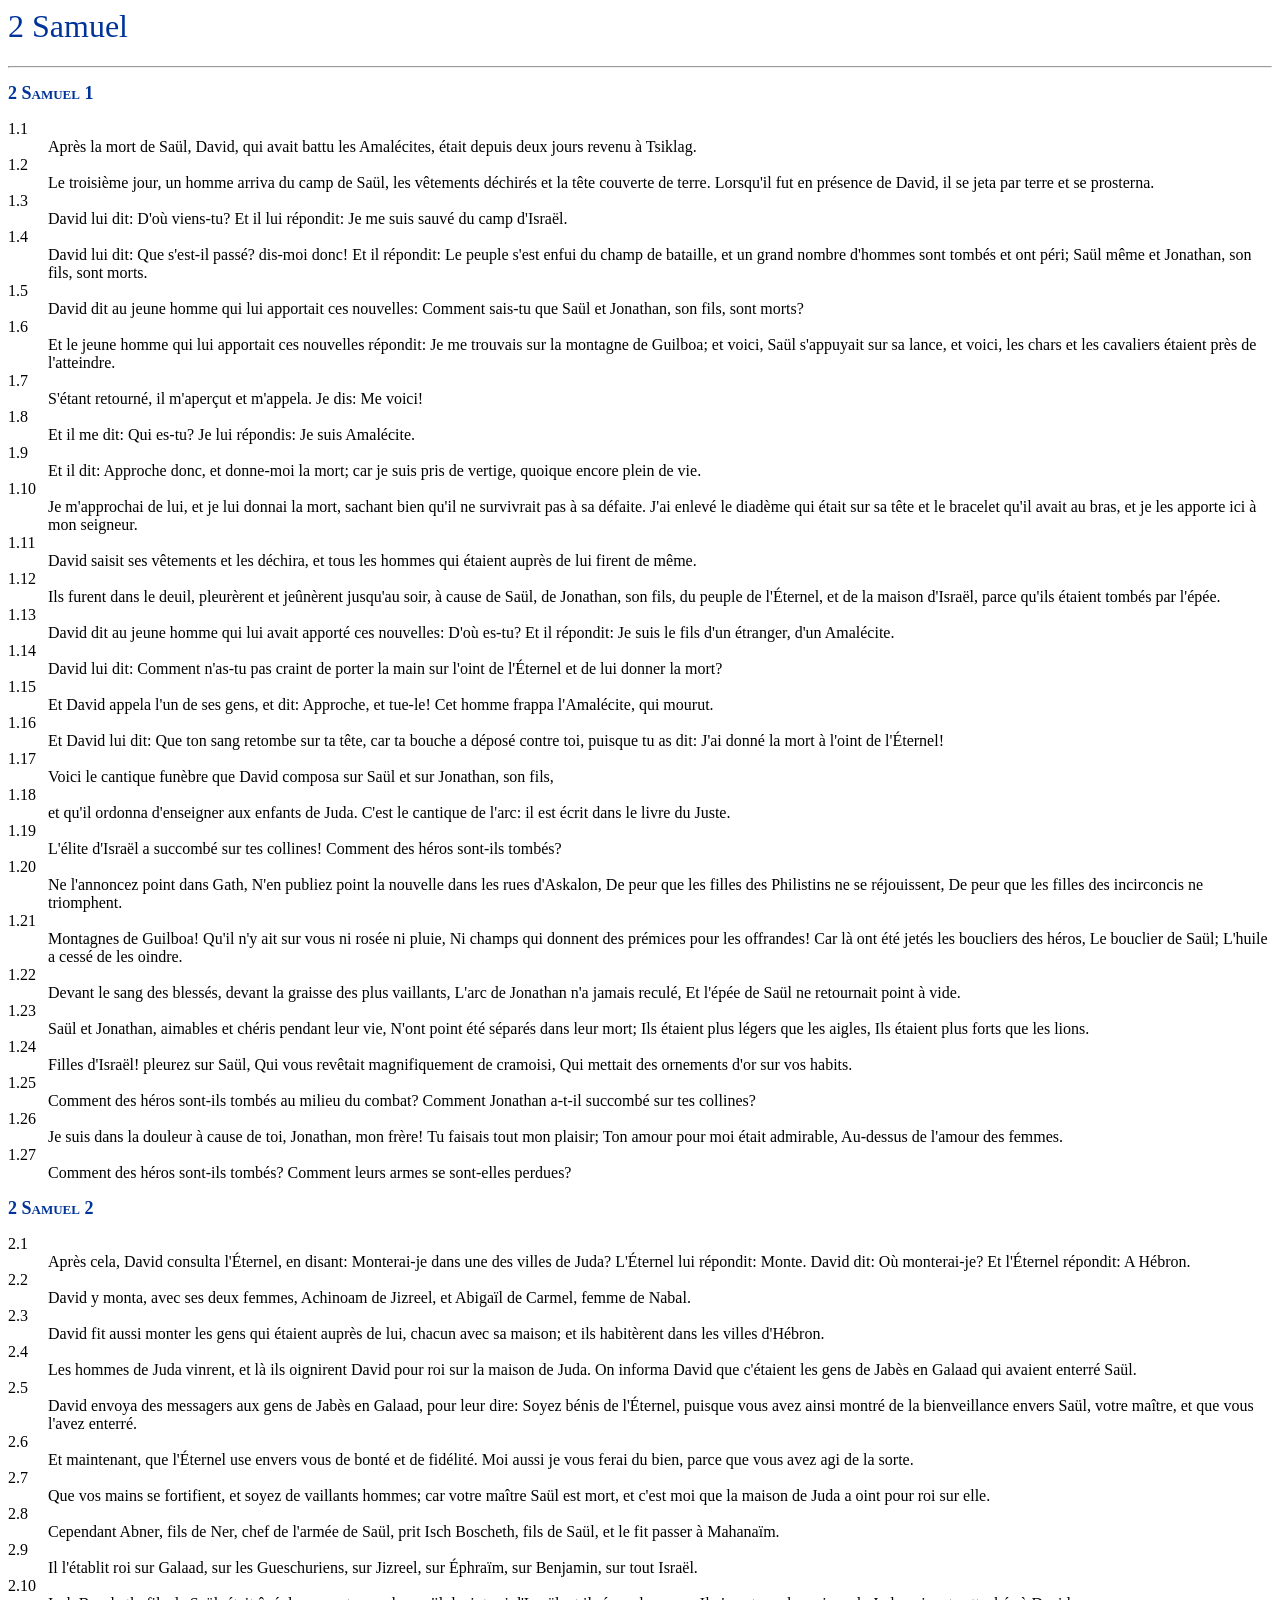
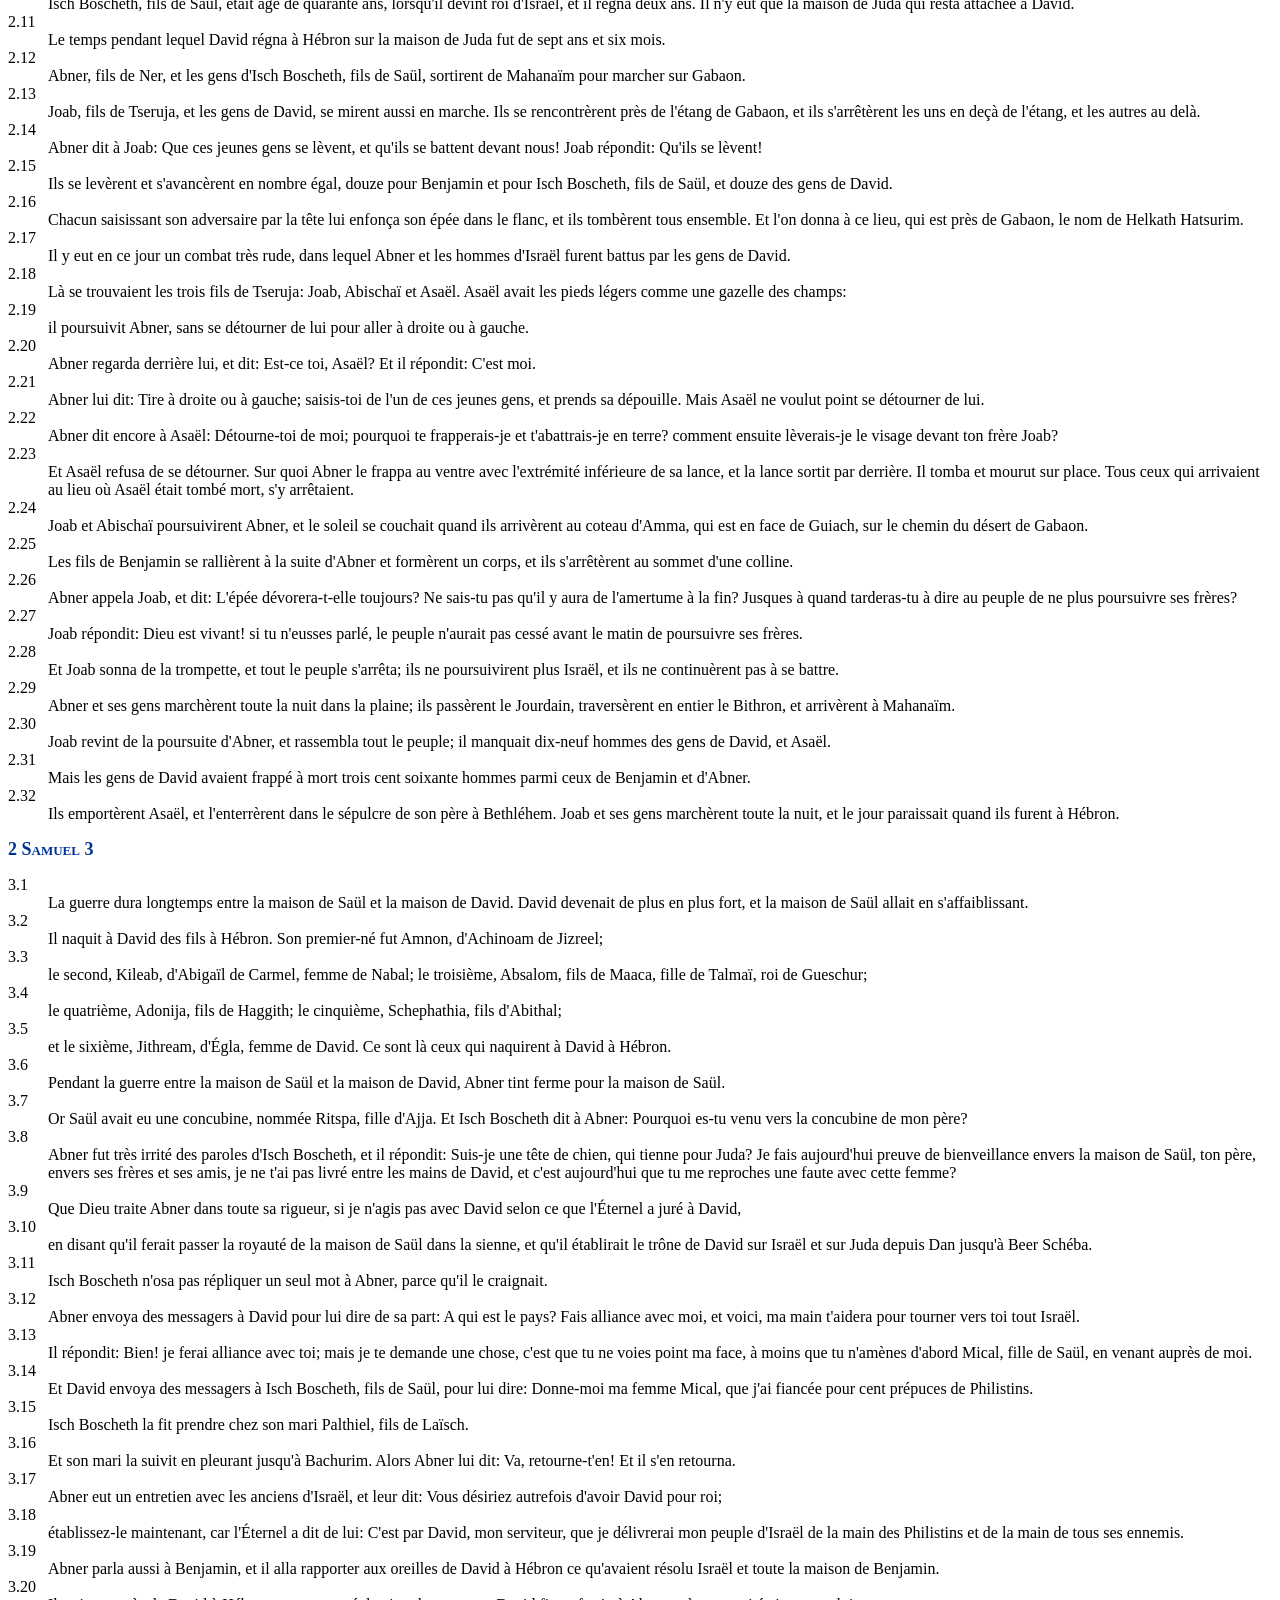
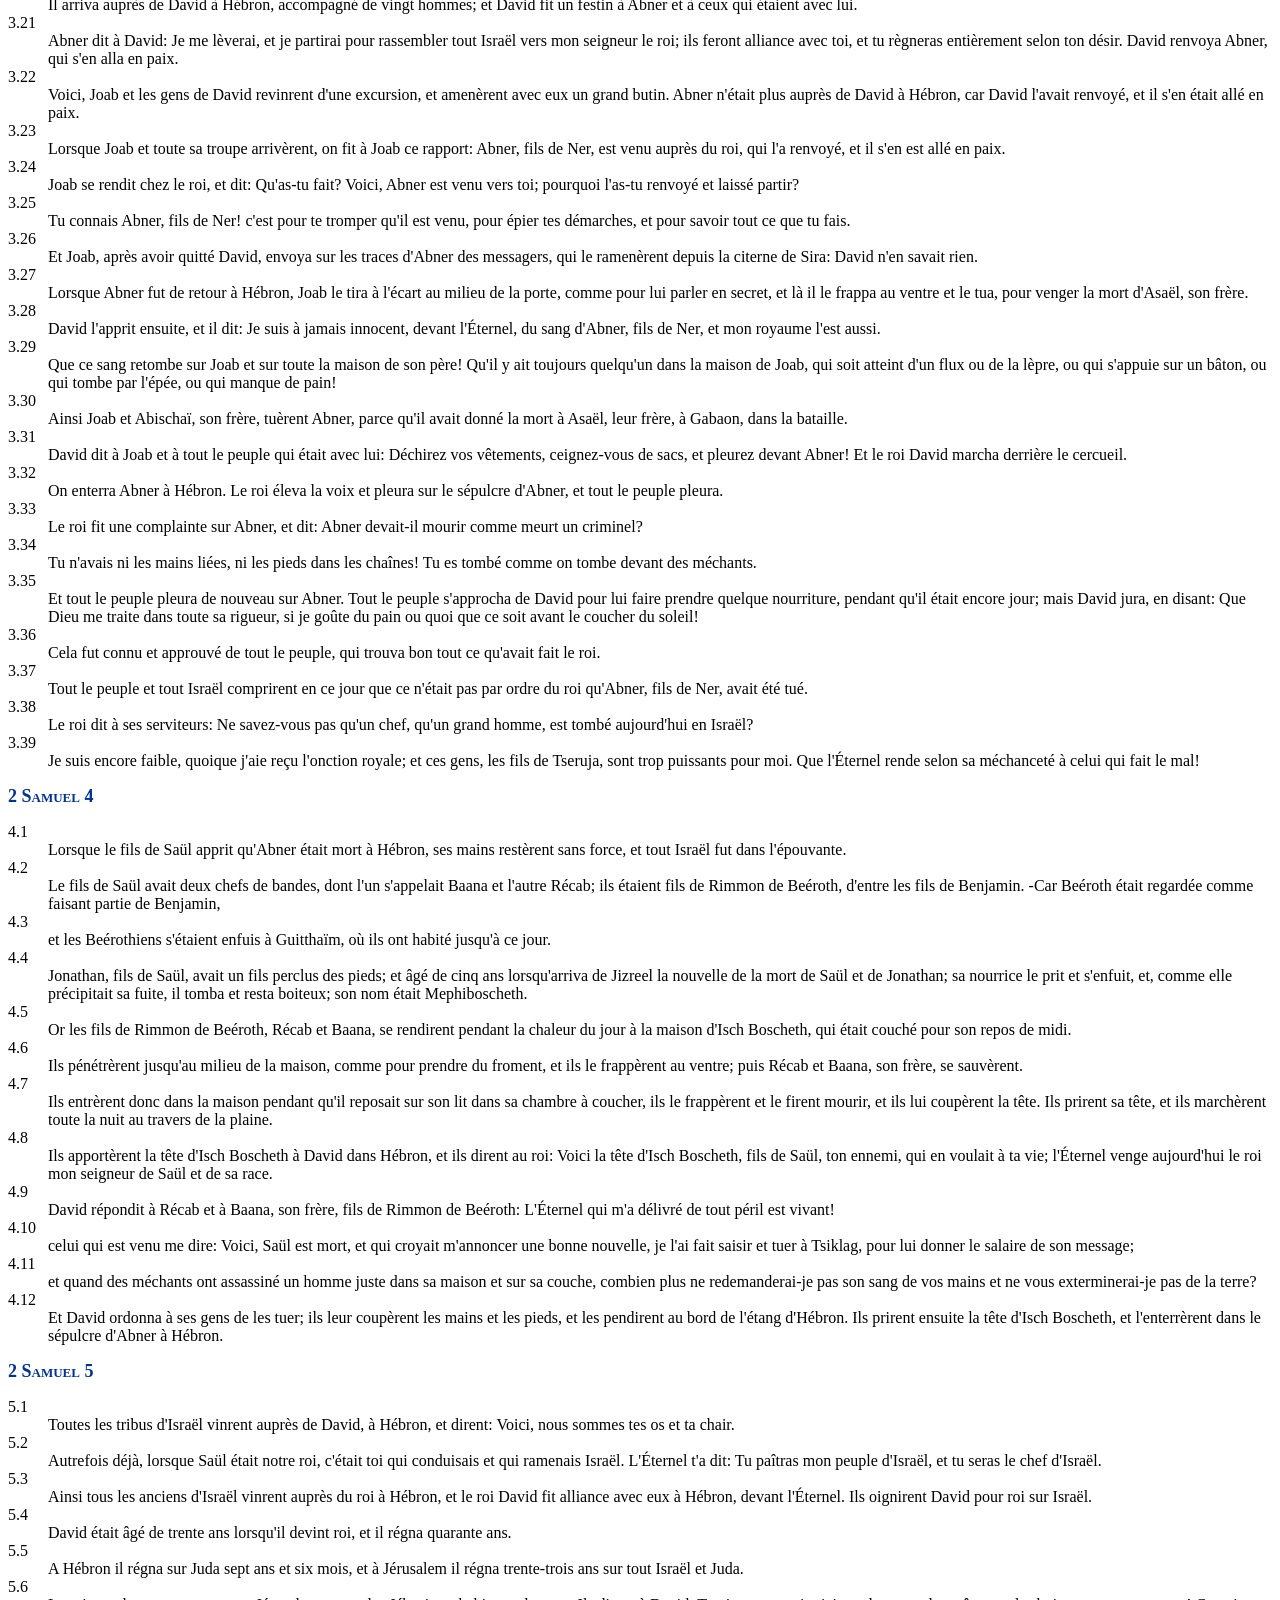
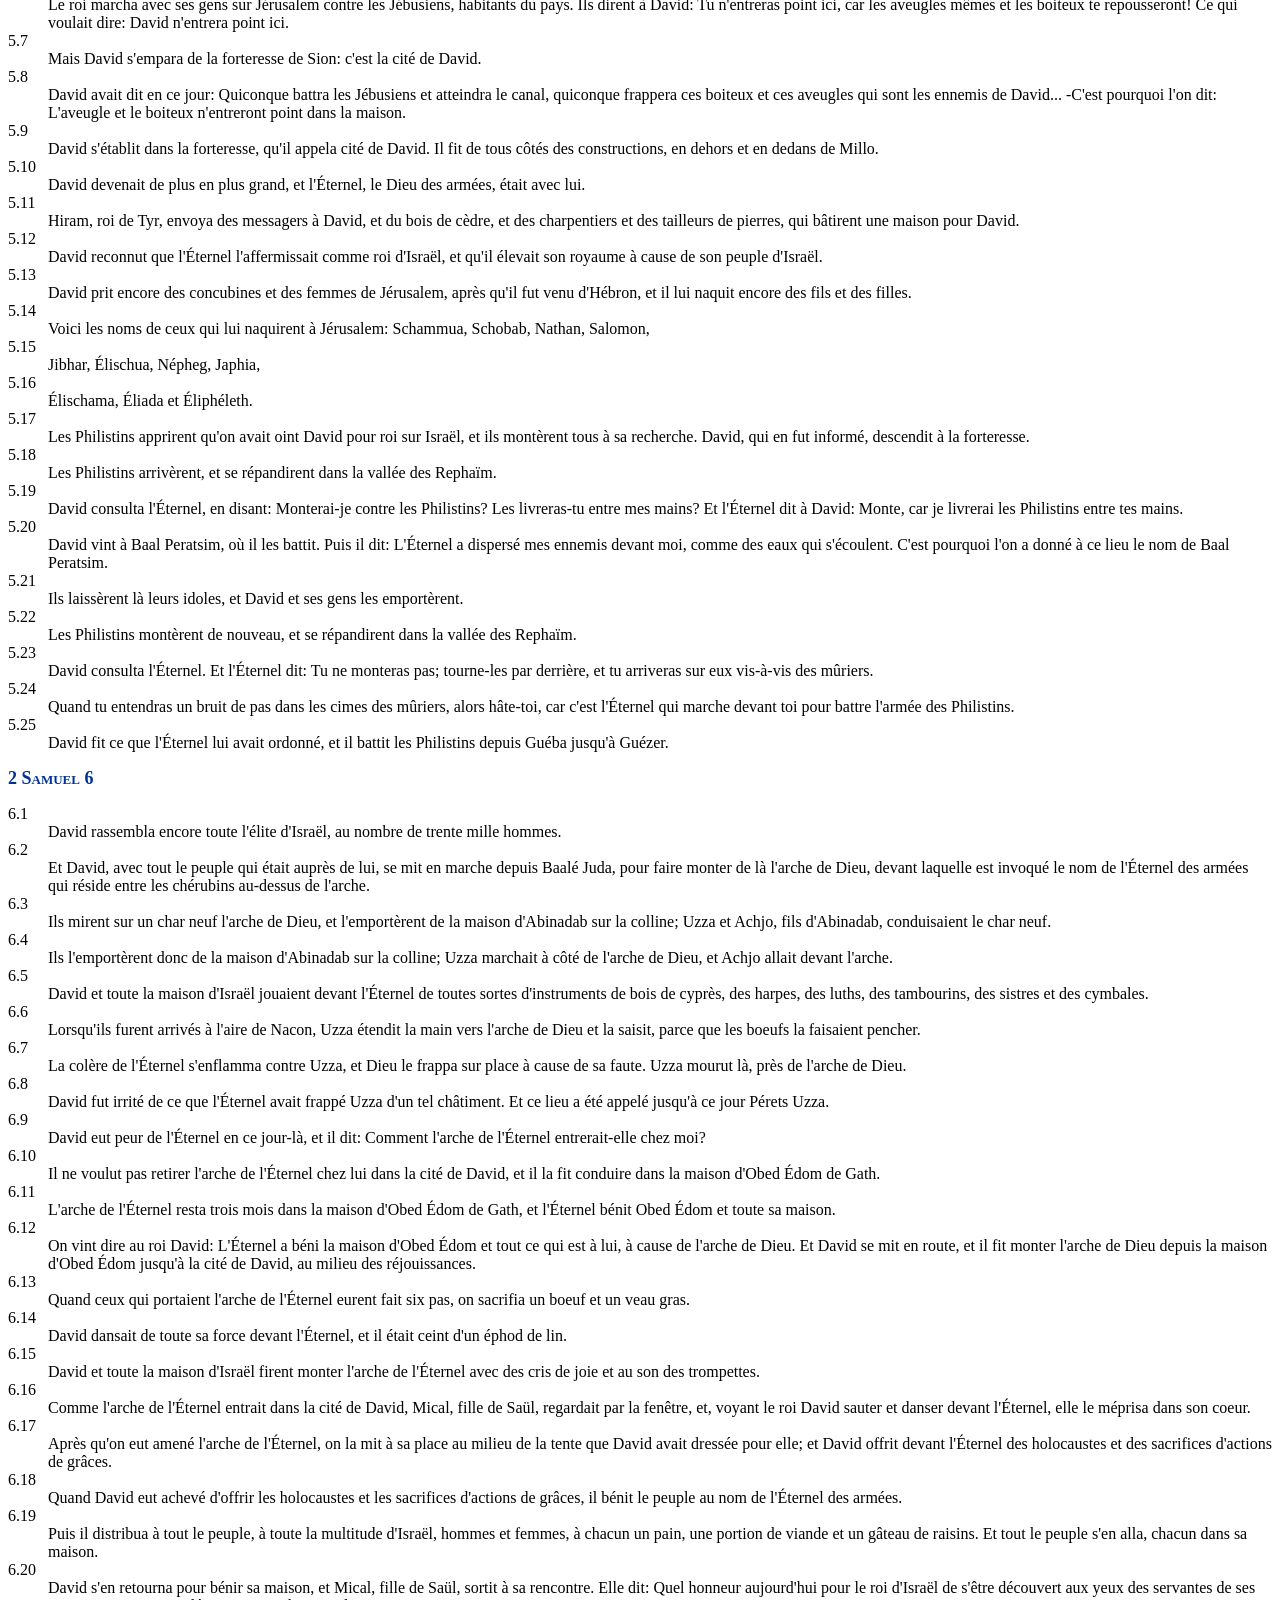
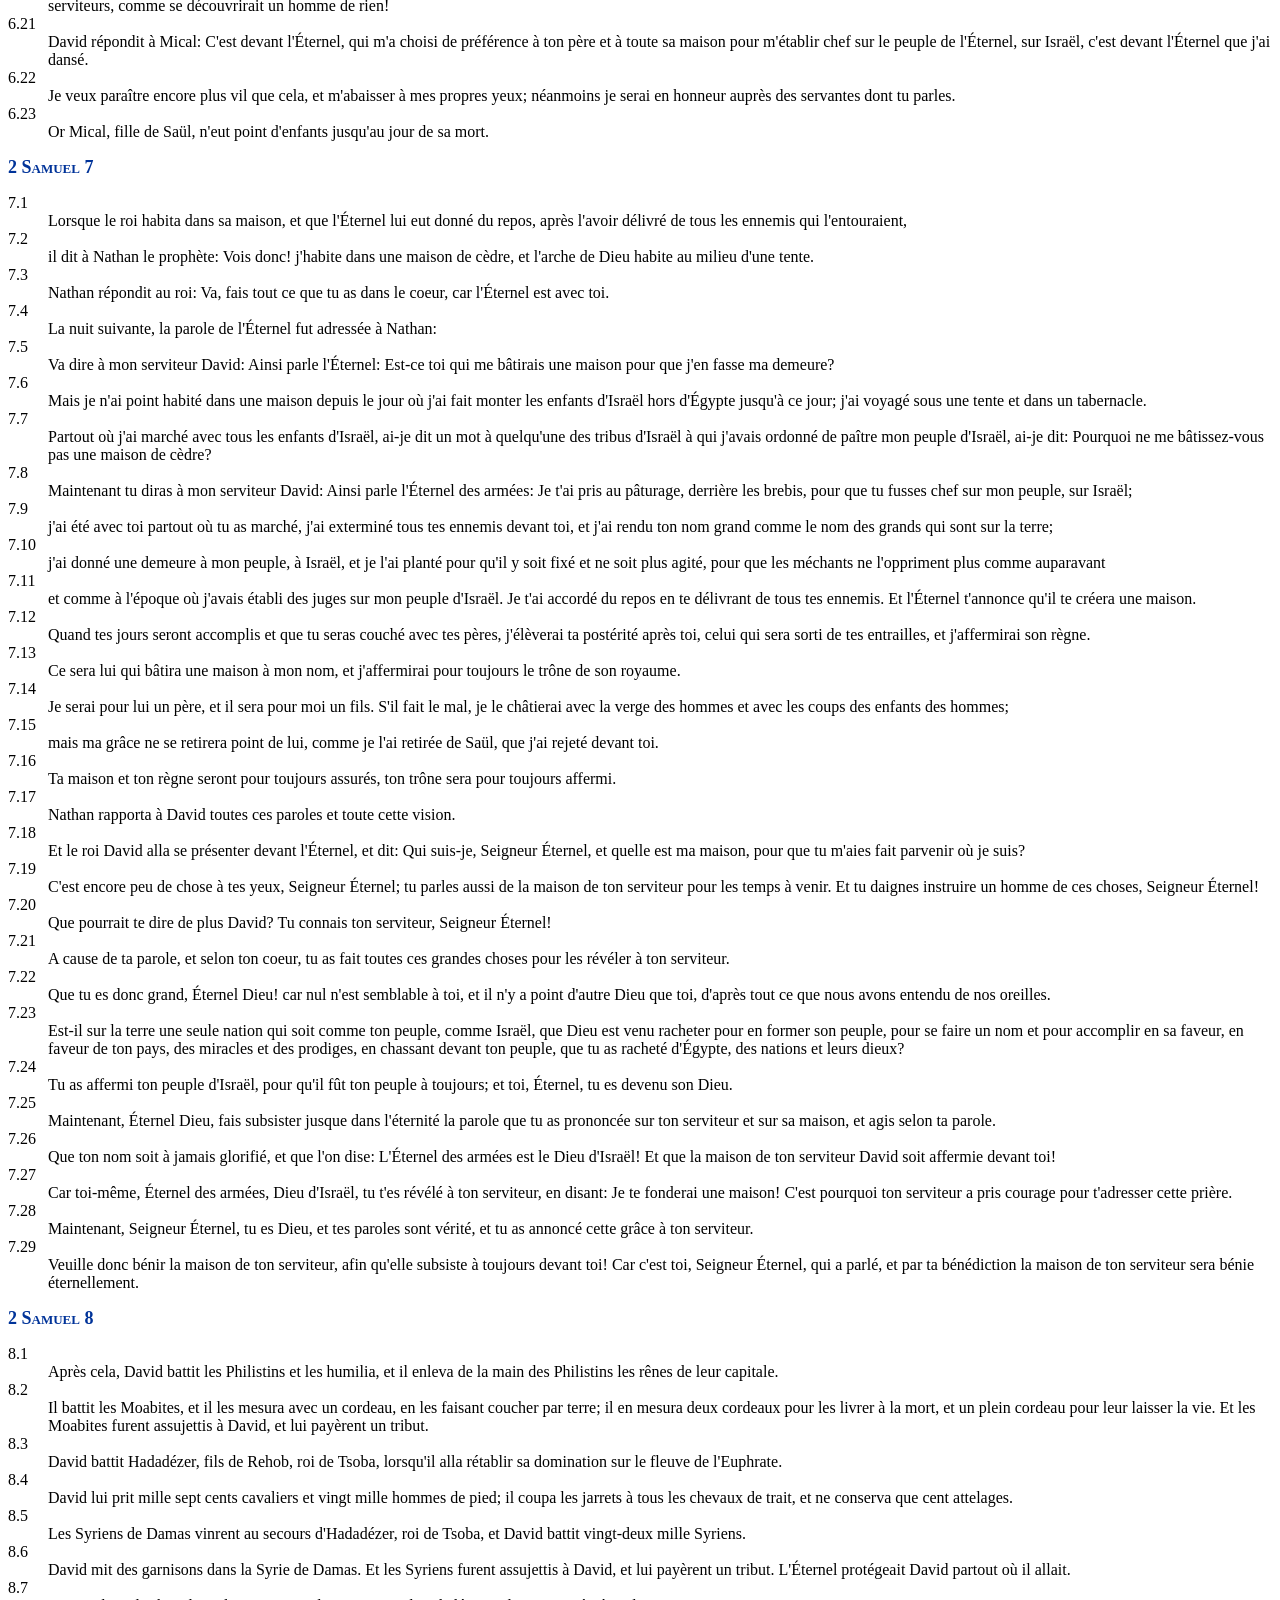
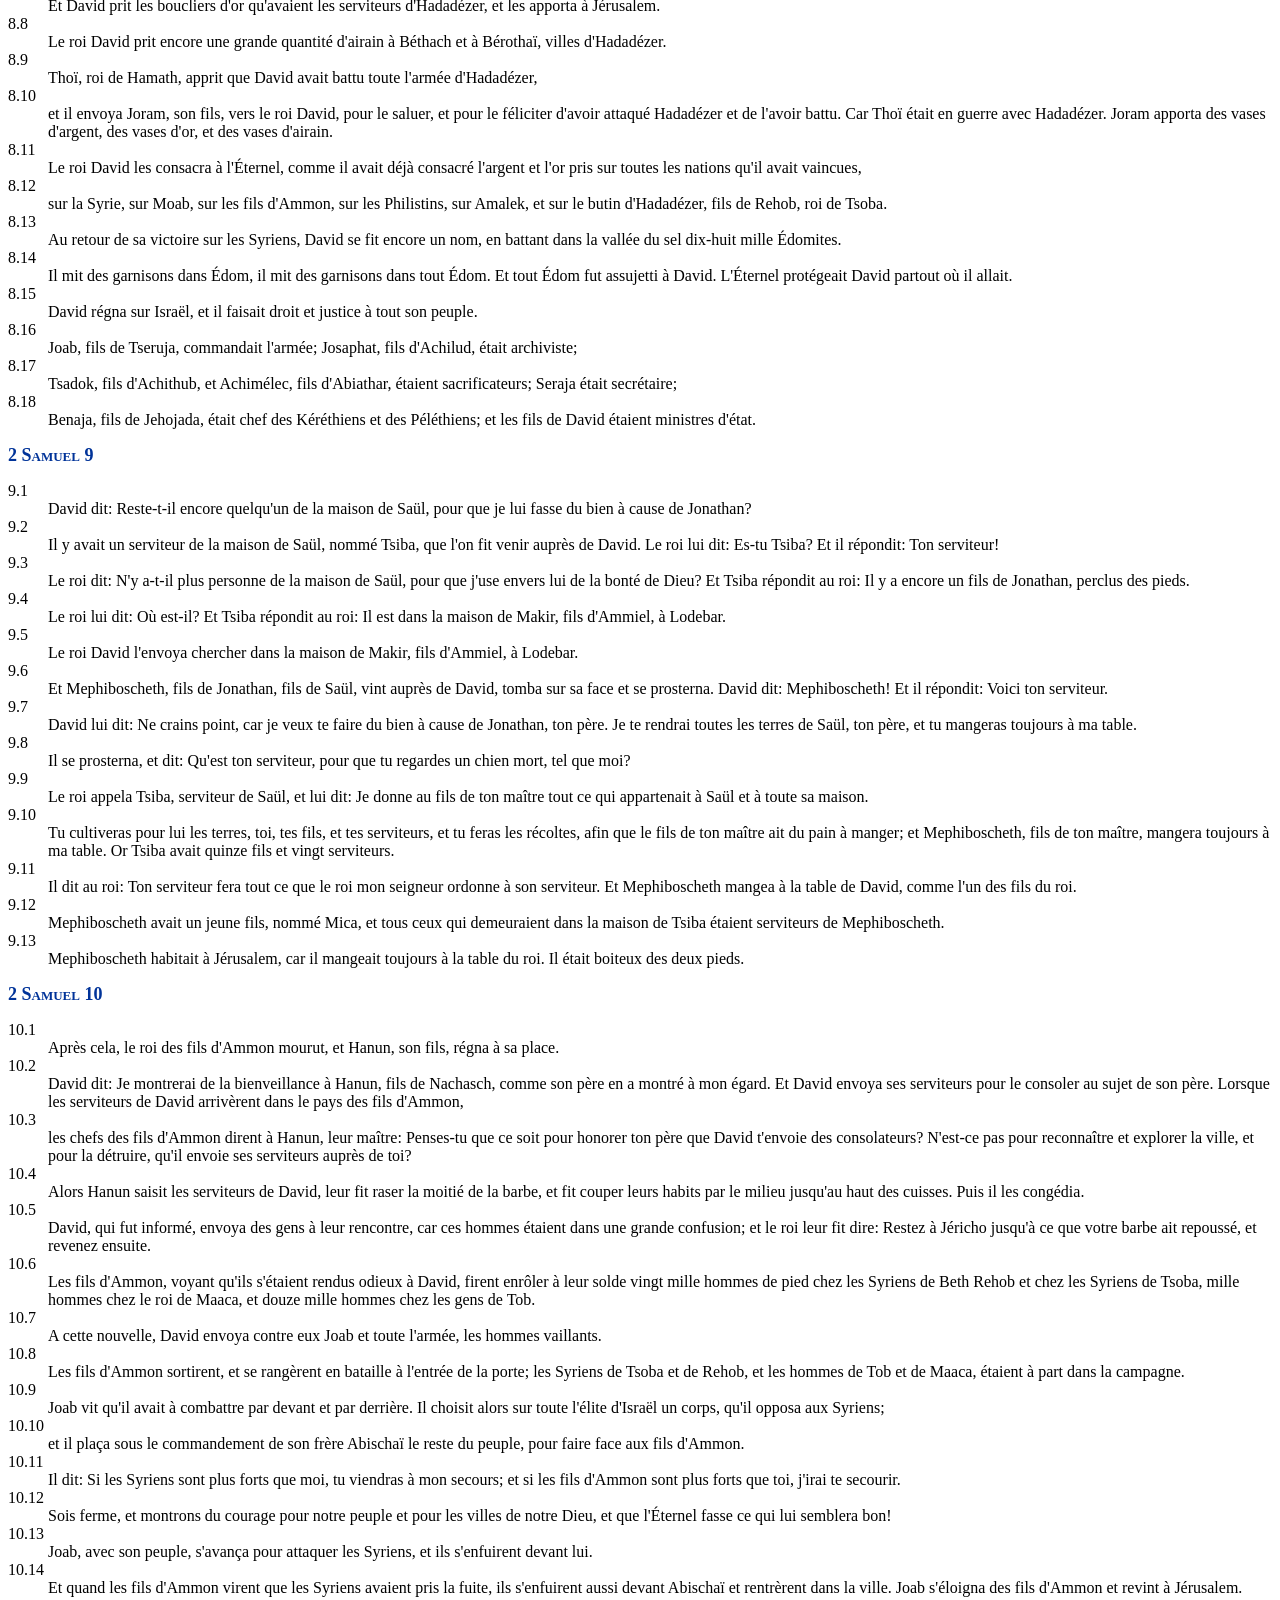
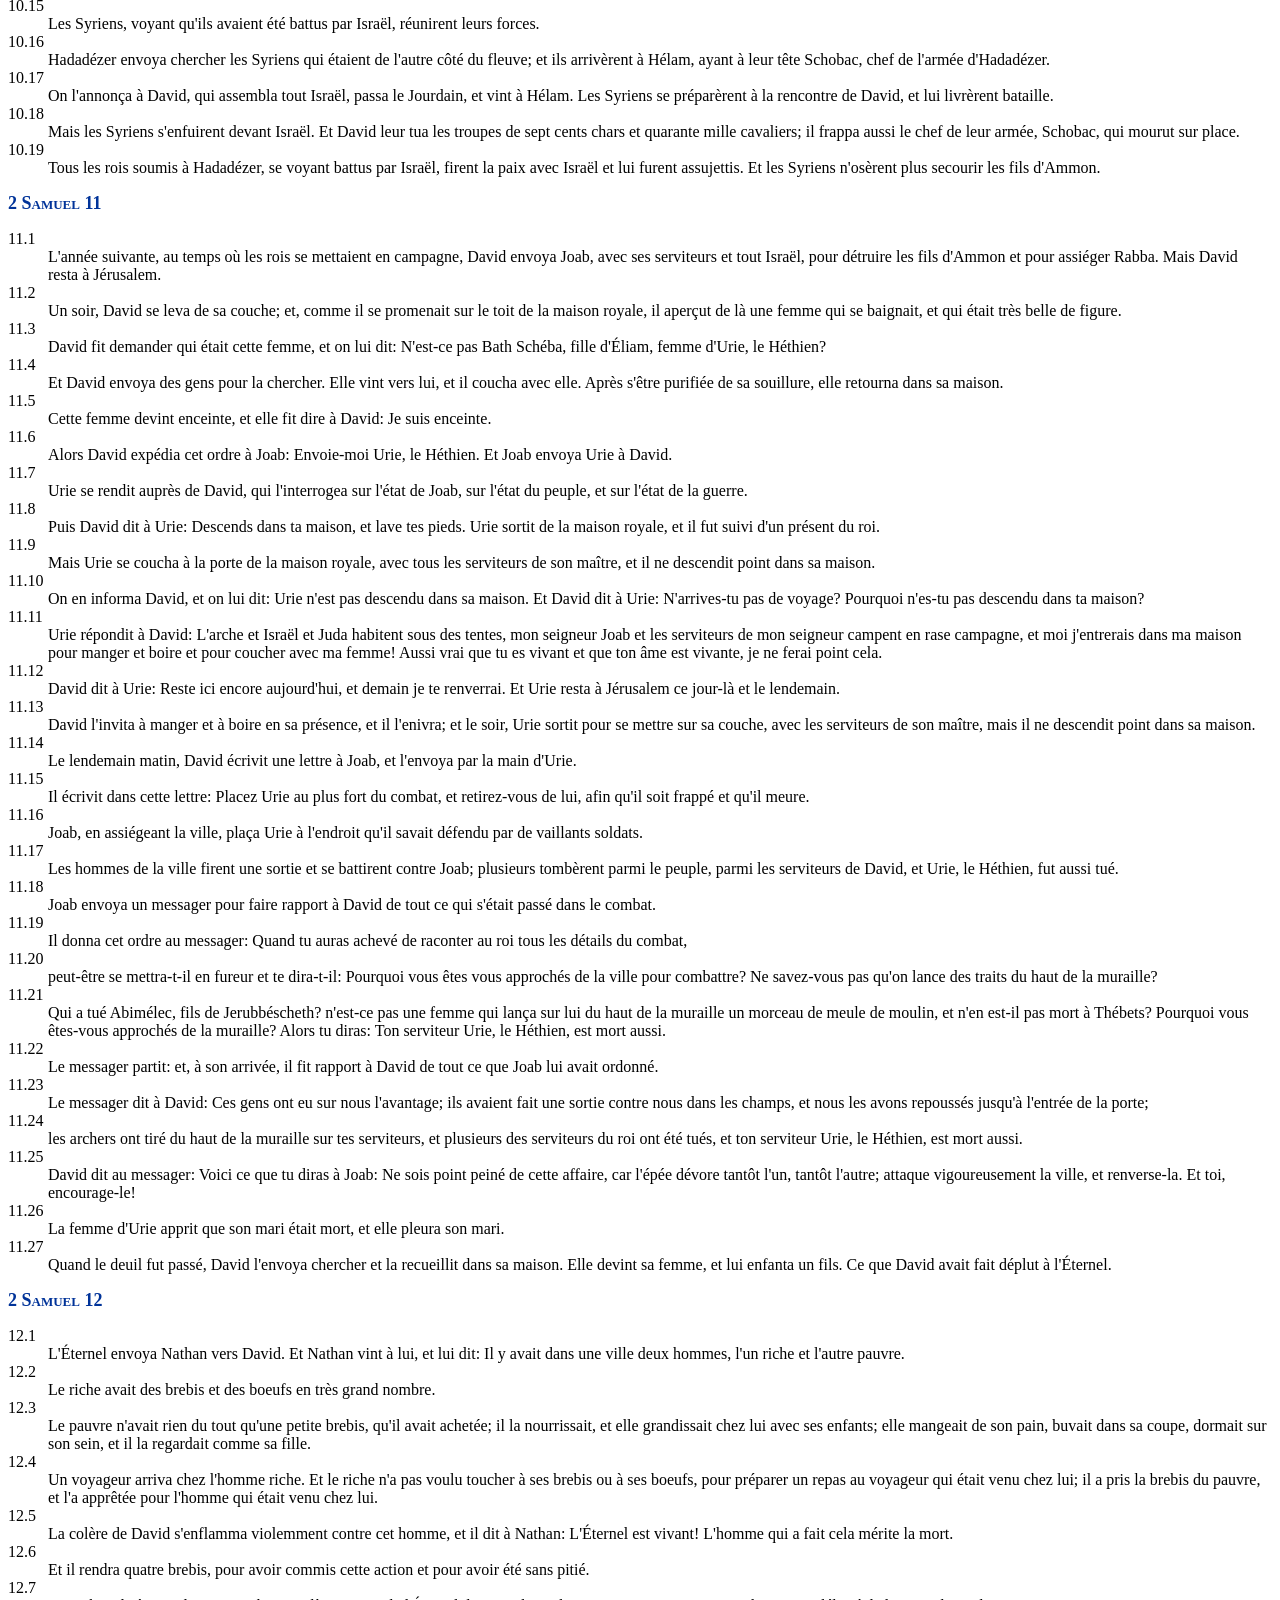
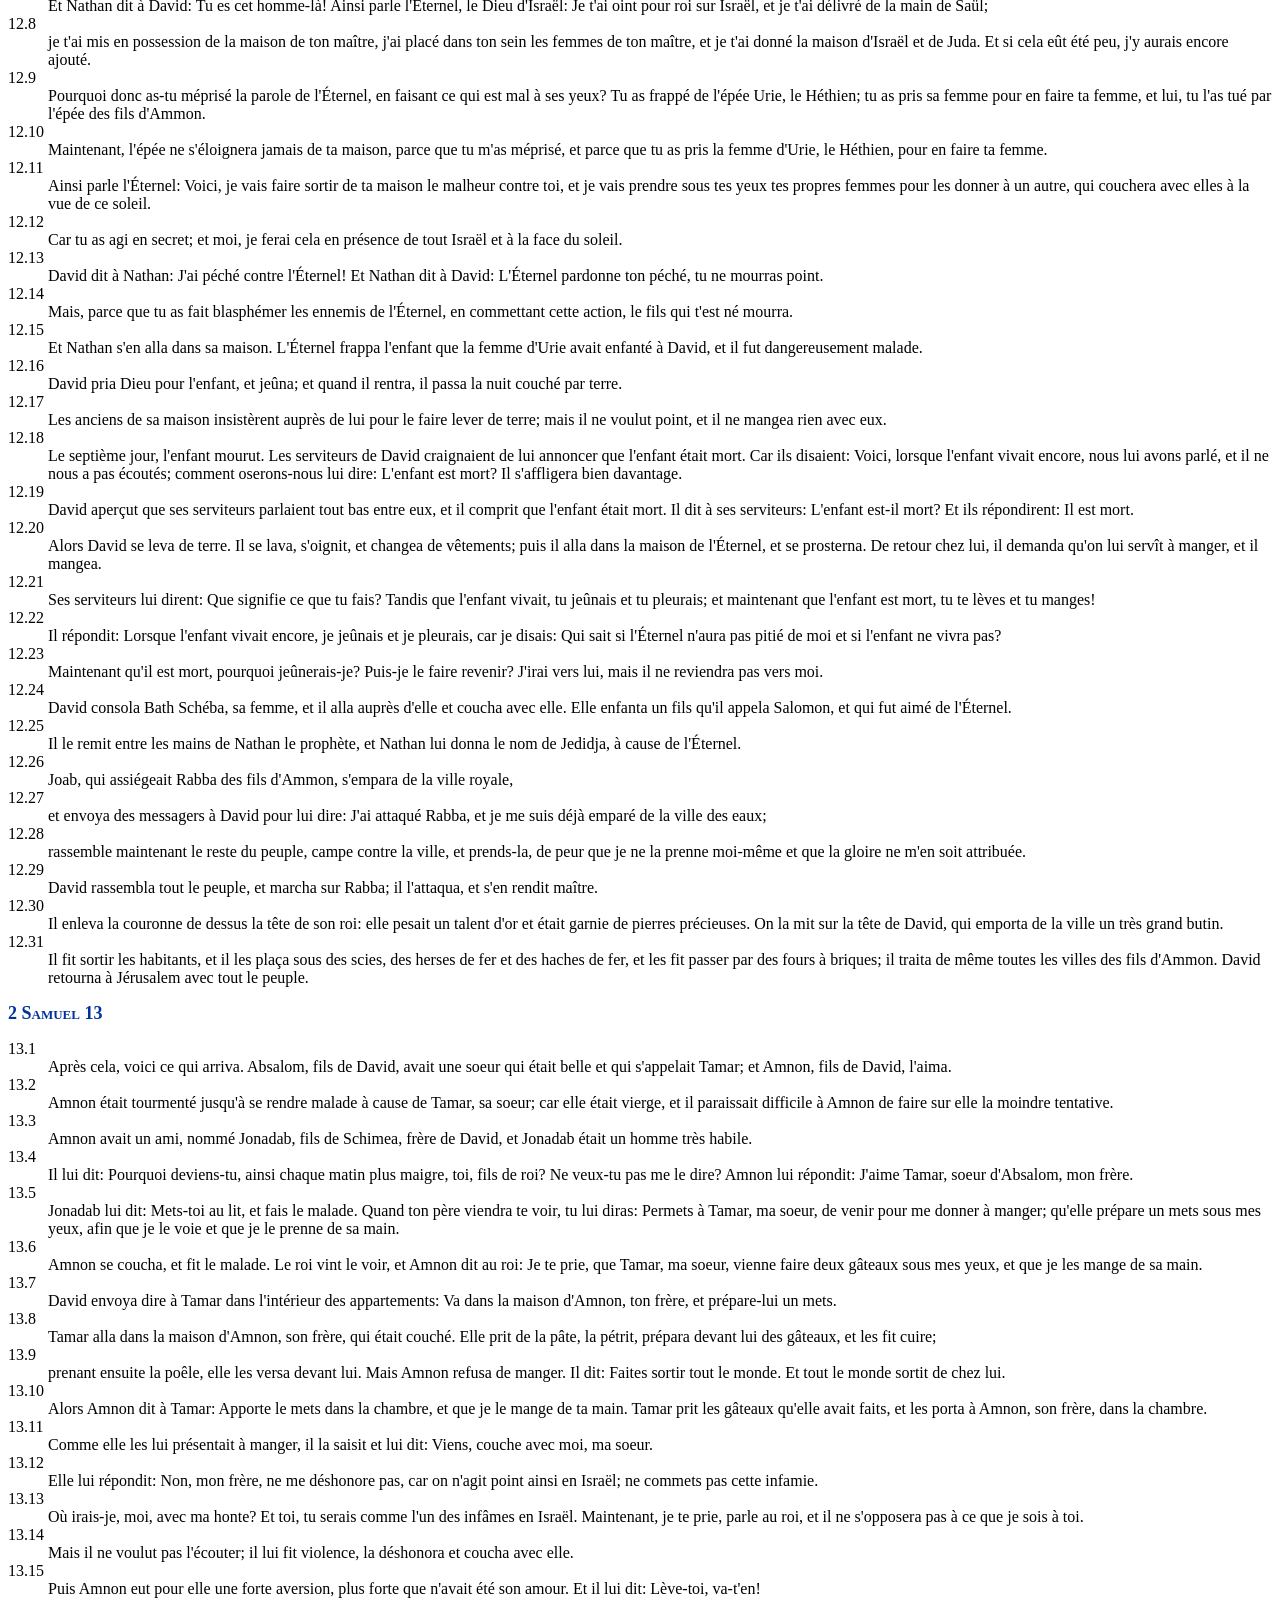
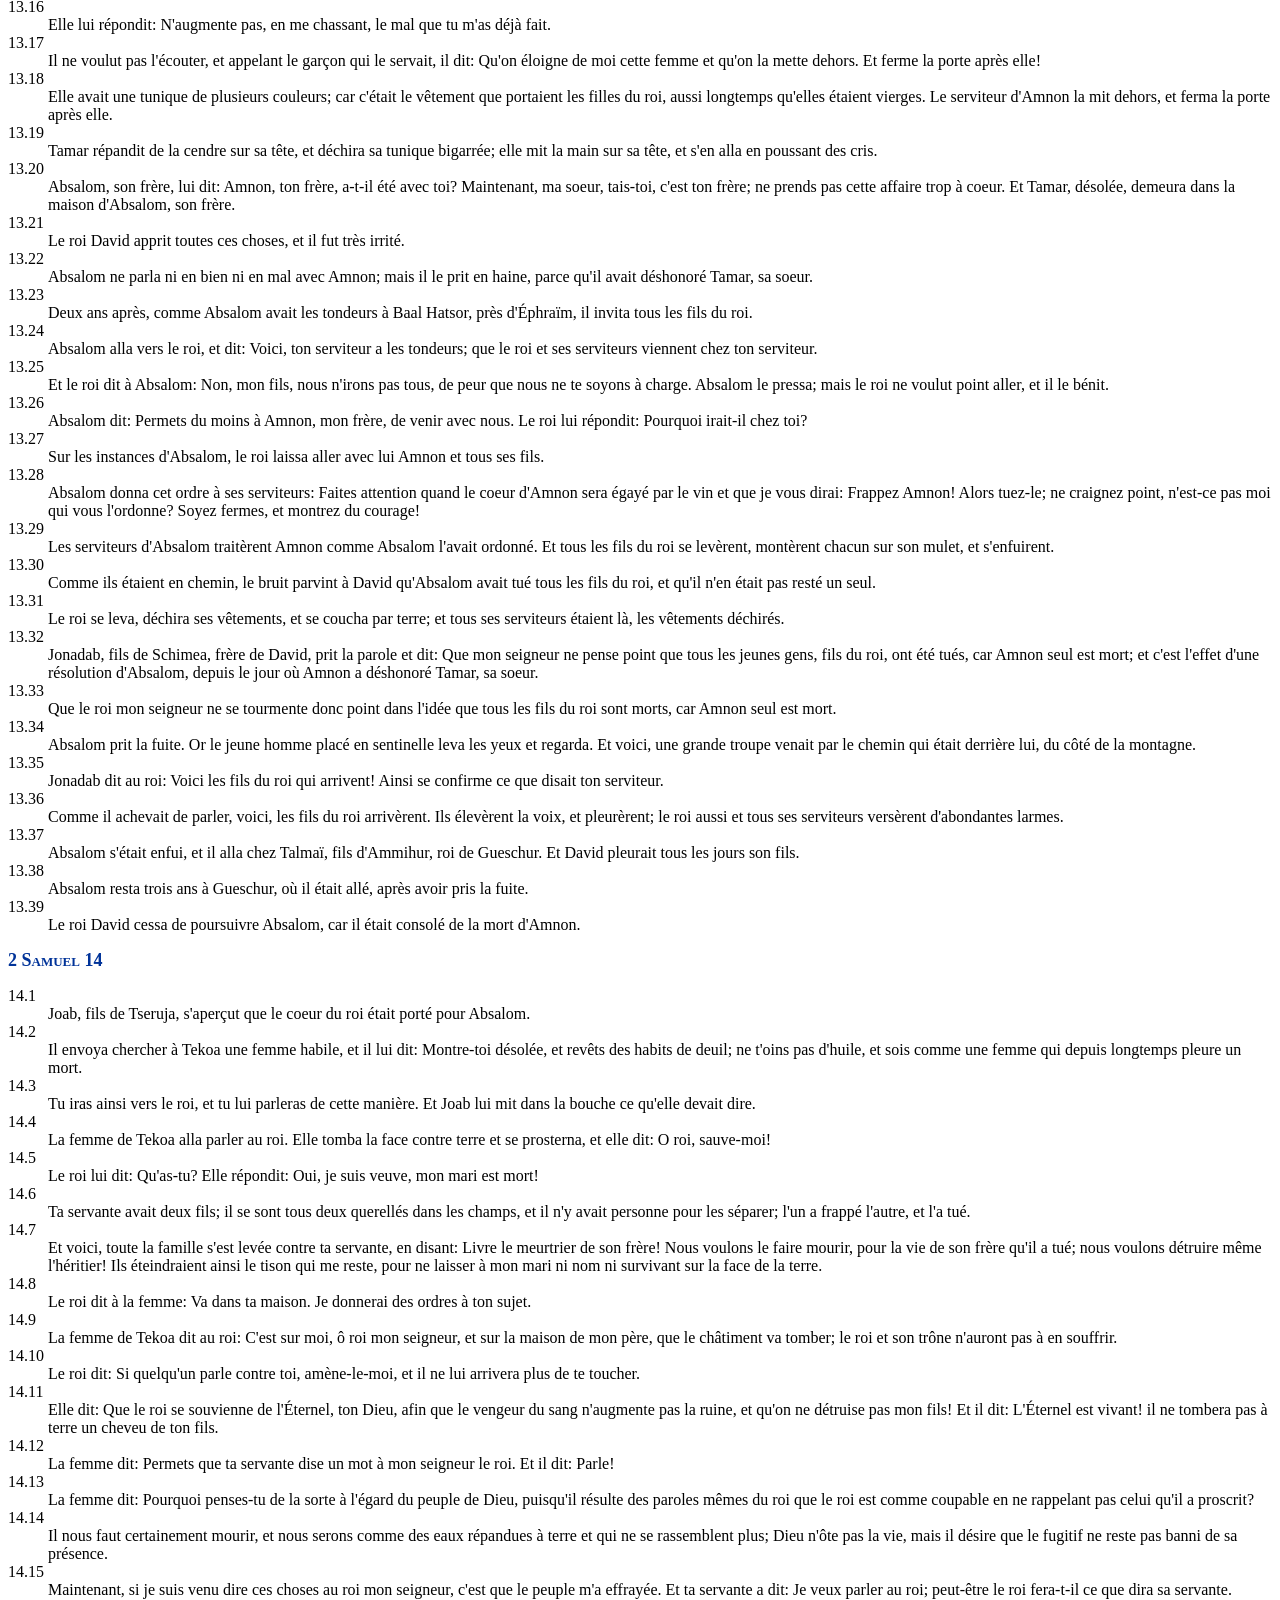
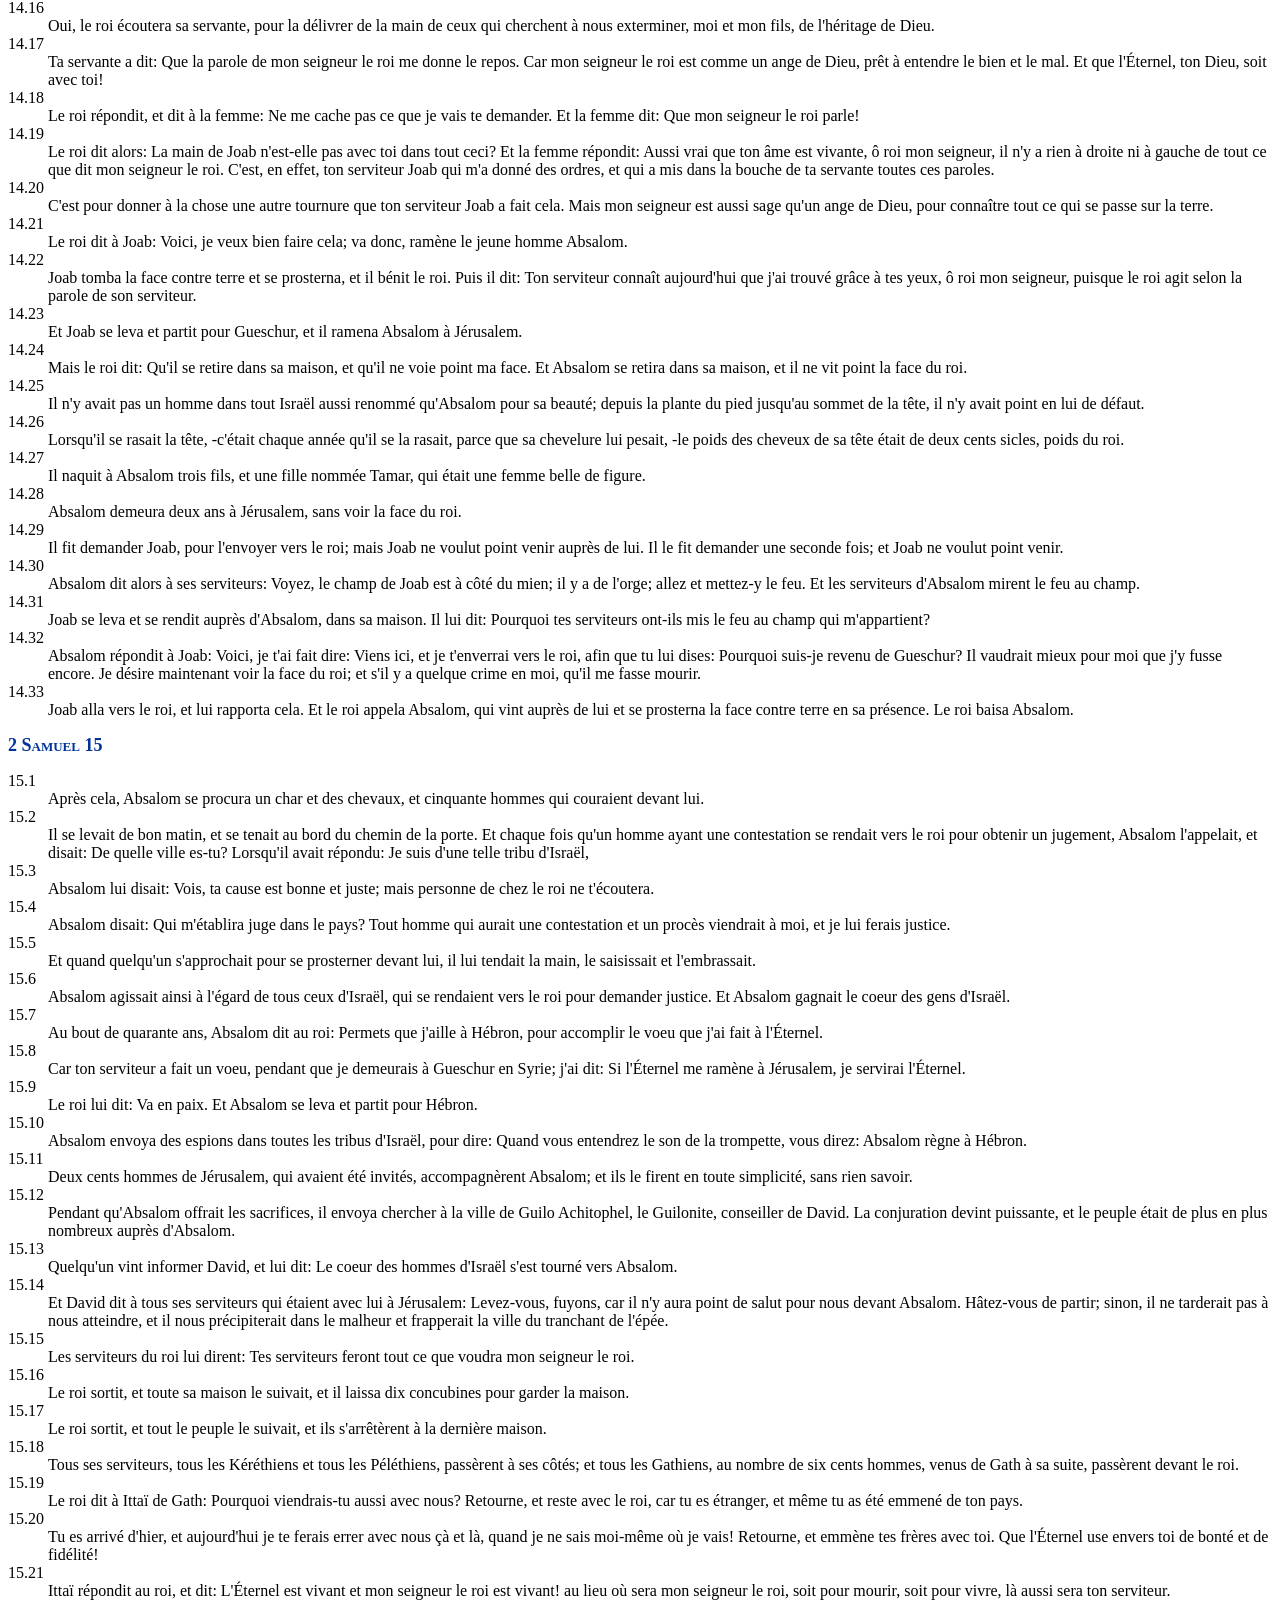
<file: livres/10.2Samuel.html>
<head>
<title>2 Samuel</title>
<LINK REL=STYLESHEET TYPE="text/css" HREF="style.css"></head>
<body bgcolor="#FFFFFF">
<h1>2 Samuel</h1>
<hr>

<h2>2 Samuel  1</h2>
<dl compact>
<dt><A NAME="1.1"> 1.1</A><dd> Apr&egrave;s la mort de Sa&uuml;l, David, qui avait battu les Amal&eacute;cites, &eacute;tait depuis deux jours revenu &agrave; Tsiklag.
<dt><A NAME="1.2"> 1.2</A><dd> Le troisi&egrave;me jour, un homme arriva du camp de Sa&uuml;l, les v&ecirc;tements d&eacute;chir&eacute;s et la t&ecirc;te couverte de terre. Lorsqu'il fut en pr&eacute;sence de David, il se jeta par terre et se prosterna.
<dt><A NAME="1.3"> 1.3</A><dd> David lui dit: D'o&ugrave; viens-tu? Et il lui r&eacute;pondit: Je me suis sauv&eacute; du camp d'Isra&euml;l.
<dt><A NAME="1.4"> 1.4</A><dd> David lui dit: Que s'est-il pass&eacute;? dis-moi donc! Et il r&eacute;pondit: Le peuple s'est enfui du champ de bataille, et un grand nombre d'hommes sont tomb&eacute;s et ont p&eacute;ri; Sa&uuml;l m&ecirc;me et Jonathan, son fils, sont morts.
<dt><A NAME="1.5"> 1.5</A><dd> David dit au jeune homme qui lui apportait ces nouvelles: Comment sais-tu que Sa&uuml;l et Jonathan, son fils, sont morts?
<dt><A NAME="1.6"> 1.6</A><dd> Et le jeune homme qui lui apportait ces nouvelles r&eacute;pondit: Je me trouvais sur la montagne de Guilboa; et voici, Sa&uuml;l s'appuyait sur sa lance, et voici, les chars et les cavaliers &eacute;taient pr&egrave;s de l'atteindre.
<dt><A NAME="1.7"> 1.7</A><dd> S'&eacute;tant retourn&eacute;, il m'aper&ccedil;ut et m'appela. Je dis: Me voici!
<dt><A NAME="1.8"> 1.8</A><dd> Et il me dit: Qui es-tu? Je lui r&eacute;pondis: Je suis Amal&eacute;cite.
<dt><A NAME="1.9"> 1.9</A><dd> Et il dit: Approche donc, et donne-moi la mort; car je suis pris de vertige, quoique encore plein de vie.
<dt><A NAME="1.10"> 1.10</A><dd> Je m'approchai de lui, et je lui donnai la mort, sachant bien qu'il ne survivrait pas &agrave; sa d&eacute;faite. J'ai enlev&eacute; le diad&egrave;me qui &eacute;tait sur sa t&ecirc;te et le bracelet qu'il avait au bras, et je les apporte ici &agrave; mon seigneur.
<dt><A NAME="1.11"> 1.11</A><dd> David saisit ses v&ecirc;tements et les d&eacute;chira, et tous les hommes qui &eacute;taient aupr&egrave;s de lui firent de m&ecirc;me.
<dt><A NAME="1.12"> 1.12</A><dd> Ils furent dans le deuil, pleur&egrave;rent et je&ucirc;n&egrave;rent jusqu'au soir, &agrave; cause de Sa&uuml;l, de Jonathan, son fils, du peuple de l'&Eacute;ternel, et de la maison d'Isra&euml;l, parce qu'ils &eacute;taient tomb&eacute;s par l'&eacute;p&eacute;e.
<dt><A NAME="1.13"> 1.13</A><dd> David dit au jeune homme qui lui avait apport&eacute; ces nouvelles: D'o&ugrave; es-tu? Et il r&eacute;pondit: Je suis le fils d'un &eacute;tranger, d'un Amal&eacute;cite.
<dt><A NAME="1.14"> 1.14</A><dd> David lui dit: Comment n'as-tu pas craint de porter la main sur l'oint de l'&Eacute;ternel et de lui donner la mort?
<dt><A NAME="1.15"> 1.15</A><dd> Et David appela l'un de ses gens, et dit: Approche, et tue-le! Cet homme frappa l'Amal&eacute;cite, qui mourut.
<dt><A NAME="1.16"> 1.16</A><dd> Et David lui dit: Que ton sang retombe sur ta t&ecirc;te, car ta bouche a d&eacute;pos&eacute; contre toi, puisque tu as dit: J'ai donn&eacute; la mort &agrave; l'oint de l'&Eacute;ternel!
<dt><A NAME="1.17"> 1.17</A><dd> Voici le cantique fun&egrave;bre que David composa sur Sa&uuml;l et sur Jonathan, son fils,
<dt><A NAME="1.18"> 1.18</A><dd> et qu'il ordonna d'enseigner aux enfants de Juda. C'est le cantique de l'arc: il est &eacute;crit dans le livre du Juste.
<dt><A NAME="1.19"> 1.19</A><dd> L'&eacute;lite d'Isra&euml;l a succomb&eacute; sur tes collines! Comment des h&eacute;ros sont-ils tomb&eacute;s?
<dt><A NAME="1.20"> 1.20</A><dd> Ne l'annoncez point dans Gath, N'en publiez point la nouvelle dans les rues d'Askalon, De peur que les filles des Philistins ne se r&eacute;jouissent, De peur que les filles des incirconcis ne triomphent.
<dt><A NAME="1.21"> 1.21</A><dd> Montagnes de Guilboa! Qu'il n'y ait sur vous ni ros&eacute;e ni pluie, Ni champs qui donnent des pr&eacute;mices pour les offrandes! Car l&agrave; ont &eacute;t&eacute; jet&eacute;s les boucliers des h&eacute;ros, Le bouclier de Sa&uuml;l; L'huile a cess&eacute; de les oindre.
<dt><A NAME="1.22"> 1.22</A><dd> Devant le sang des bless&eacute;s, devant la graisse des plus vaillants, L'arc de Jonathan n'a jamais recul&eacute;, Et l'&eacute;p&eacute;e de Sa&uuml;l ne retournait point &agrave; vide.
<dt><A NAME="1.23"> 1.23</A><dd> Sa&uuml;l et Jonathan, aimables et ch&eacute;ris pendant leur vie, N'ont point &eacute;t&eacute; s&eacute;par&eacute;s dans leur mort; Ils &eacute;taient plus l&eacute;gers que les aigles, Ils &eacute;taient plus forts que les lions.
<dt><A NAME="1.24"> 1.24</A><dd> Filles d'Isra&euml;l! pleurez sur Sa&uuml;l, Qui vous rev&ecirc;tait magnifiquement de cramoisi, Qui mettait des ornements d'or sur vos habits.
<dt><A NAME="1.25"> 1.25</A><dd> Comment des h&eacute;ros sont-ils tomb&eacute;s au milieu du combat? Comment Jonathan a-t-il succomb&eacute; sur tes collines?
<dt><A NAME="1.26"> 1.26</A><dd> Je suis dans la douleur &agrave; cause de toi, Jonathan, mon fr&egrave;re! Tu faisais tout mon plaisir; Ton amour pour moi &eacute;tait admirable, Au-dessus de l'amour des femmes.
<dt><A NAME="1.27"> 1.27</A><dd> Comment des h&eacute;ros sont-ils tomb&eacute;s? Comment leurs armes se sont-elles perdues?
</dl compact>

<h2>2 Samuel  2</h2>
<dl compact>
<dt><A NAME="2.1"> 2.1</A><dd> Apr&egrave;s cela, David consulta l'&Eacute;ternel, en disant: Monterai-je dans une des villes de Juda? L'&Eacute;ternel lui r&eacute;pondit: Monte. David dit: O&ugrave; monterai-je? Et l'&Eacute;ternel r&eacute;pondit: A H&eacute;bron.
<dt><A NAME="2.2"> 2.2</A><dd> David y monta, avec ses deux femmes, Achinoam de Jizreel, et Abiga&iuml;l de Carmel, femme de Nabal.
<dt><A NAME="2.3"> 2.3</A><dd> David fit aussi monter les gens qui &eacute;taient aupr&egrave;s de lui, chacun avec sa maison; et ils habit&egrave;rent dans les villes d'H&eacute;bron.
<dt><A NAME="2.4"> 2.4</A><dd> Les hommes de Juda vinrent, et l&agrave; ils oignirent David pour roi sur la maison de Juda. On informa David que c'&eacute;taient les gens de Jab&egrave;s en Galaad qui avaient enterr&eacute; Sa&uuml;l.
<dt><A NAME="2.5"> 2.5</A><dd> David envoya des messagers aux gens de Jab&egrave;s en Galaad, pour leur dire: Soyez b&eacute;nis de l'&Eacute;ternel, puisque vous avez ainsi montr&eacute; de la bienveillance envers Sa&uuml;l, votre ma&icirc;tre, et que vous l'avez enterr&eacute;.
<dt><A NAME="2.6"> 2.6</A><dd> Et maintenant, que l'&Eacute;ternel use envers vous de bont&eacute; et de fid&eacute;lit&eacute;. Moi aussi je vous ferai du bien, parce que vous avez agi de la sorte.
<dt><A NAME="2.7"> 2.7</A><dd> Que vos mains se fortifient, et soyez de vaillants hommes; car votre ma&icirc;tre Sa&uuml;l est mort, et c'est moi que la maison de Juda a oint pour roi sur elle.
<dt><A NAME="2.8"> 2.8</A><dd> Cependant Abner, fils de Ner, chef de l'arm&eacute;e de Sa&uuml;l, prit Isch Boscheth, fils de Sa&uuml;l, et le fit passer &agrave; Mahana&iuml;m.
<dt><A NAME="2.9"> 2.9</A><dd> Il l'&eacute;tablit roi sur Galaad, sur les Gueschuriens, sur Jizreel, sur &Eacute;phra&iuml;m, sur Benjamin, sur tout Isra&euml;l.
<dt><A NAME="2.10"> 2.10</A><dd> Isch Boscheth, fils de Sa&uuml;l, &eacute;tait &acirc;g&eacute; de quarante ans, lorsqu'il devint roi d'Isra&euml;l, et il r&eacute;gna deux ans. Il n'y eut que la maison de Juda qui resta attach&eacute;e &agrave; David.
<dt><A NAME="2.11"> 2.11</A><dd> Le temps pendant lequel David r&eacute;gna &agrave; H&eacute;bron sur la maison de Juda fut de sept ans et six mois.
<dt><A NAME="2.12"> 2.12</A><dd> Abner, fils de Ner, et les gens d'Isch Boscheth, fils de Sa&uuml;l, sortirent de Mahana&iuml;m pour marcher sur Gabaon.
<dt><A NAME="2.13"> 2.13</A><dd> Joab, fils de Tseruja, et les gens de David, se mirent aussi en marche. Ils se rencontr&egrave;rent pr&egrave;s de l'&eacute;tang de Gabaon, et ils s'arr&ecirc;t&egrave;rent les uns en de&ccedil;&agrave; de l'&eacute;tang, et les autres au del&agrave;.
<dt><A NAME="2.14"> 2.14</A><dd> Abner dit &agrave; Joab: Que ces jeunes gens se l&egrave;vent, et qu'ils se battent devant nous! Joab r&eacute;pondit: Qu'ils se l&egrave;vent!
<dt><A NAME="2.15"> 2.15</A><dd> Ils se lev&egrave;rent et s'avanc&egrave;rent en nombre &eacute;gal, douze pour Benjamin et pour Isch Boscheth, fils de Sa&uuml;l, et douze des gens de David.
<dt><A NAME="2.16"> 2.16</A><dd> Chacun saisissant son adversaire par la t&ecirc;te lui enfon&ccedil;a son &eacute;p&eacute;e dans le flanc, et ils tomb&egrave;rent tous ensemble. Et l'on donna &agrave; ce lieu, qui est pr&egrave;s de Gabaon, le nom de Helkath Hatsurim.
<dt><A NAME="2.17"> 2.17</A><dd> Il y eut en ce jour un combat tr&egrave;s rude, dans lequel Abner et les hommes d'Isra&euml;l furent battus par les gens de David.
<dt><A NAME="2.18"> 2.18</A><dd> L&agrave; se trouvaient les trois fils de Tseruja: Joab, Abischa&iuml; et Asa&euml;l. Asa&euml;l avait les pieds l&eacute;gers comme une gazelle des champs:
<dt><A NAME="2.19"> 2.19</A><dd> il poursuivit Abner, sans se d&eacute;tourner de lui pour aller &agrave; droite ou &agrave; gauche.
<dt><A NAME="2.20"> 2.20</A><dd> Abner regarda derri&egrave;re lui, et dit: Est-ce toi, Asa&euml;l? Et il r&eacute;pondit: C'est moi.
<dt><A NAME="2.21"> 2.21</A><dd> Abner lui dit: Tire &agrave; droite ou &agrave; gauche; saisis-toi de l'un de ces jeunes gens, et prends sa d&eacute;pouille. Mais Asa&euml;l ne voulut point se d&eacute;tourner de lui.
<dt><A NAME="2.22"> 2.22</A><dd> Abner dit encore &agrave; Asa&euml;l: D&eacute;tourne-toi de moi; pourquoi te frapperais-je et t'abattrais-je en terre? comment ensuite l&egrave;verais-je le visage devant ton fr&egrave;re Joab?
<dt><A NAME="2.23"> 2.23</A><dd> Et Asa&euml;l refusa de se d&eacute;tourner. Sur quoi Abner le frappa au ventre avec l'extr&eacute;mit&eacute; inf&eacute;rieure de sa lance, et la lance sortit par derri&egrave;re. Il tomba et mourut sur place. Tous ceux qui arrivaient au lieu o&ugrave; Asa&euml;l &eacute;tait tomb&eacute; mort, s'y arr&ecirc;taient.
<dt><A NAME="2.24"> 2.24</A><dd> Joab et Abischa&iuml; poursuivirent Abner, et le soleil se couchait quand ils arriv&egrave;rent au coteau d'Amma, qui est en face de Guiach, sur le chemin du d&eacute;sert de Gabaon.
<dt><A NAME="2.25"> 2.25</A><dd> Les fils de Benjamin se ralli&egrave;rent &agrave; la suite d'Abner et form&egrave;rent un corps, et ils s'arr&ecirc;t&egrave;rent au sommet d'une colline.
<dt><A NAME="2.26"> 2.26</A><dd> Abner appela Joab, et dit: L'&eacute;p&eacute;e d&eacute;vorera-t-elle toujours? Ne sais-tu pas qu'il y aura de l'amertume &agrave; la fin? Jusques &agrave; quand tarderas-tu &agrave; dire au peuple de ne plus poursuivre ses fr&egrave;res?
<dt><A NAME="2.27"> 2.27</A><dd> Joab r&eacute;pondit: Dieu est vivant! si tu n'eusses parl&eacute;, le peuple n'aurait pas cess&eacute; avant le matin de poursuivre ses fr&egrave;res.
<dt><A NAME="2.28"> 2.28</A><dd> Et Joab sonna de la trompette, et tout le peuple s'arr&ecirc;ta; ils ne poursuivirent plus Isra&euml;l, et ils ne continu&egrave;rent pas &agrave; se battre.
<dt><A NAME="2.29"> 2.29</A><dd> Abner et ses gens march&egrave;rent toute la nuit dans la plaine; ils pass&egrave;rent le Jourdain, travers&egrave;rent en entier le Bithron, et arriv&egrave;rent &agrave; Mahana&iuml;m.
<dt><A NAME="2.30"> 2.30</A><dd> Joab revint de la poursuite d'Abner, et rassembla tout le peuple; il manquait dix-neuf hommes des gens de David, et Asa&euml;l.
<dt><A NAME="2.31"> 2.31</A><dd> Mais les gens de David avaient frapp&eacute; &agrave; mort trois cent soixante hommes parmi ceux de Benjamin et d'Abner.
<dt><A NAME="2.32"> 2.32</A><dd> Ils emport&egrave;rent Asa&euml;l, et l'enterr&egrave;rent dans le s&eacute;pulcre de son p&egrave;re &agrave; Bethl&eacute;hem. Joab et ses gens march&egrave;rent toute la nuit, et le jour paraissait quand ils furent &agrave; H&eacute;bron.
</dl compact>

<h2>2 Samuel  3</h2>
<dl compact>
<dt><A NAME="3.1"> 3.1</A><dd> La guerre dura longtemps entre la maison de Sa&uuml;l et la maison de David. David devenait de plus en plus fort, et la maison de Sa&uuml;l allait en s'affaiblissant.
<dt><A NAME="3.2"> 3.2</A><dd> Il naquit &agrave; David des fils &agrave; H&eacute;bron. Son premier-n&eacute; fut Amnon, d'Achinoam de Jizreel;
<dt><A NAME="3.3"> 3.3</A><dd> le second, Kileab, d'Abiga&iuml;l de Carmel, femme de Nabal; le troisi&egrave;me, Absalom, fils de Maaca, fille de Talma&iuml;, roi de Gueschur;
<dt><A NAME="3.4"> 3.4</A><dd> le quatri&egrave;me, Adonija, fils de Haggith; le cinqui&egrave;me, Schephathia, fils d'Abithal;
<dt><A NAME="3.5"> 3.5</A><dd> et le sixi&egrave;me, Jithream, d'&Eacute;gla, femme de David. Ce sont l&agrave; ceux qui naquirent &agrave; David &agrave; H&eacute;bron.
<dt><A NAME="3.6"> 3.6</A><dd> Pendant la guerre entre la maison de Sa&uuml;l et la maison de David, Abner tint ferme pour la maison de Sa&uuml;l.
<dt><A NAME="3.7"> 3.7</A><dd> Or Sa&uuml;l avait eu une concubine, nomm&eacute;e Ritspa, fille d'Ajja. Et Isch Boscheth dit &agrave; Abner: Pourquoi es-tu venu vers la concubine de mon p&egrave;re?
<dt><A NAME="3.8"> 3.8</A><dd> Abner fut tr&egrave;s irrit&eacute; des paroles d'Isch Boscheth, et il r&eacute;pondit: Suis-je une t&ecirc;te de chien, qui tienne pour Juda? Je fais aujourd'hui preuve de bienveillance envers la maison de Sa&uuml;l, ton p&egrave;re, envers ses fr&egrave;res et ses amis, je ne t'ai pas livr&eacute; entre les mains de David, et c'est aujourd'hui que tu me reproches une faute avec cette femme?
<dt><A NAME="3.9"> 3.9</A><dd> Que Dieu traite Abner dans toute sa rigueur, si je n'agis pas avec David selon ce que l'&Eacute;ternel a jur&eacute; &agrave; David,
<dt><A NAME="3.10"> 3.10</A><dd> en disant qu'il ferait passer la royaut&eacute; de la maison de Sa&uuml;l dans la sienne, et qu'il &eacute;tablirait le tr&ocirc;ne de David sur Isra&euml;l et sur Juda depuis Dan jusqu'&agrave; Beer Sch&eacute;ba.
<dt><A NAME="3.11"> 3.11</A><dd> Isch Boscheth n'osa pas r&eacute;pliquer un seul mot &agrave; Abner, parce qu'il le craignait.
<dt><A NAME="3.12"> 3.12</A><dd> Abner envoya des messagers &agrave; David pour lui dire de sa part: A qui est le pays? Fais alliance avec moi, et voici, ma main t'aidera pour tourner vers toi tout Isra&euml;l.
<dt><A NAME="3.13"> 3.13</A><dd> Il r&eacute;pondit: Bien! je ferai alliance avec toi; mais je te demande une chose, c'est que tu ne voies point ma face, &agrave; moins que tu n'am&egrave;nes d'abord Mical, fille de Sa&uuml;l, en venant aupr&egrave;s de moi.
<dt><A NAME="3.14"> 3.14</A><dd> Et David envoya des messagers &agrave; Isch Boscheth, fils de Sa&uuml;l, pour lui dire: Donne-moi ma femme Mical, que j'ai fianc&eacute;e pour cent pr&eacute;puces de Philistins.
<dt><A NAME="3.15"> 3.15</A><dd> Isch Boscheth la fit prendre chez son mari Palthiel, fils de La&iuml;sch.
<dt><A NAME="3.16"> 3.16</A><dd> Et son mari la suivit en pleurant jusqu'&agrave; Bachurim. Alors Abner lui dit: Va, retourne-t'en! Et il s'en retourna.
<dt><A NAME="3.17"> 3.17</A><dd> Abner eut un entretien avec les anciens d'Isra&euml;l, et leur dit: Vous d&eacute;siriez autrefois d'avoir David pour roi;
<dt><A NAME="3.18"> 3.18</A><dd> &eacute;tablissez-le maintenant, car l'&Eacute;ternel a dit de lui: C'est par David, mon serviteur, que je d&eacute;livrerai mon peuple d'Isra&euml;l de la main des Philistins et de la main de tous ses ennemis.
<dt><A NAME="3.19"> 3.19</A><dd> Abner parla aussi &agrave; Benjamin, et il alla rapporter aux oreilles de David &agrave; H&eacute;bron ce qu'avaient r&eacute;solu Isra&euml;l et toute la maison de Benjamin.
<dt><A NAME="3.20"> 3.20</A><dd> Il arriva aupr&egrave;s de David &agrave; H&eacute;bron, accompagn&eacute; de vingt hommes; et David fit un festin &agrave; Abner et &agrave; ceux qui &eacute;taient avec lui.
<dt><A NAME="3.21"> 3.21</A><dd> Abner dit &agrave; David: Je me l&egrave;verai, et je partirai pour rassembler tout Isra&euml;l vers mon seigneur le roi; ils feront alliance avec toi, et tu r&egrave;gneras enti&egrave;rement selon ton d&eacute;sir. David renvoya Abner, qui s'en alla en paix.
<dt><A NAME="3.22"> 3.22</A><dd> Voici, Joab et les gens de David revinrent d'une excursion, et amen&egrave;rent avec eux un grand butin. Abner n'&eacute;tait plus aupr&egrave;s de David &agrave; H&eacute;bron, car David l'avait renvoy&eacute;, et il s'en &eacute;tait all&eacute; en paix.
<dt><A NAME="3.23"> 3.23</A><dd> Lorsque Joab et toute sa troupe arriv&egrave;rent, on fit &agrave; Joab ce rapport: Abner, fils de Ner, est venu aupr&egrave;s du roi, qui l'a renvoy&eacute;, et il s'en est all&eacute; en paix.
<dt><A NAME="3.24"> 3.24</A><dd> Joab se rendit chez le roi, et dit: Qu'as-tu fait? Voici, Abner est venu vers toi; pourquoi l'as-tu renvoy&eacute; et laiss&eacute; partir?
<dt><A NAME="3.25"> 3.25</A><dd> Tu connais Abner, fils de Ner! c'est pour te tromper qu'il est venu, pour &eacute;pier tes d&eacute;marches, et pour savoir tout ce que tu fais.
<dt><A NAME="3.26"> 3.26</A><dd> Et Joab, apr&egrave;s avoir quitt&eacute; David, envoya sur les traces d'Abner des messagers, qui le ramen&egrave;rent depuis la citerne de Sira: David n'en savait rien.
<dt><A NAME="3.27"> 3.27</A><dd> Lorsque Abner fut de retour &agrave; H&eacute;bron, Joab le tira &agrave; l'&eacute;cart au milieu de la porte, comme pour lui parler en secret, et l&agrave; il le frappa au ventre et le tua, pour venger la mort d'Asa&euml;l, son fr&egrave;re.
<dt><A NAME="3.28"> 3.28</A><dd> David l'apprit ensuite, et il dit: Je suis &agrave; jamais innocent, devant l'&Eacute;ternel, du sang d'Abner, fils de Ner, et mon royaume l'est aussi.
<dt><A NAME="3.29"> 3.29</A><dd> Que ce sang retombe sur Joab et sur toute la maison de son p&egrave;re! Qu'il y ait toujours quelqu'un dans la maison de Joab, qui soit atteint d'un flux ou de la l&egrave;pre, ou qui s'appuie sur un b&acirc;ton, ou qui tombe par l'&eacute;p&eacute;e, ou qui manque de pain!
<dt><A NAME="3.30"> 3.30</A><dd> Ainsi Joab et Abischa&iuml;, son fr&egrave;re, tu&egrave;rent Abner, parce qu'il avait donn&eacute; la mort &agrave; Asa&euml;l, leur fr&egrave;re, &agrave; Gabaon, dans la bataille.
<dt><A NAME="3.31"> 3.31</A><dd> David dit &agrave; Joab et &agrave; tout le peuple qui &eacute;tait avec lui: D&eacute;chirez vos v&ecirc;tements, ceignez-vous de sacs, et pleurez devant Abner! Et le roi David marcha derri&egrave;re le cercueil.
<dt><A NAME="3.32"> 3.32</A><dd> On enterra Abner &agrave; H&eacute;bron. Le roi &eacute;leva la voix et pleura sur le s&eacute;pulcre d'Abner, et tout le peuple pleura.
<dt><A NAME="3.33"> 3.33</A><dd> Le roi fit une complainte sur Abner, et dit: Abner devait-il mourir comme meurt un criminel?
<dt><A NAME="3.34"> 3.34</A><dd> Tu n'avais ni les mains li&eacute;es, ni les pieds dans les cha&icirc;nes! Tu es tomb&eacute; comme on tombe devant des m&eacute;chants.
<dt><A NAME="3.35"> 3.35</A><dd> Et tout le peuple pleura de nouveau sur Abner. Tout le peuple s'approcha de David pour lui faire prendre quelque nourriture, pendant qu'il &eacute;tait encore jour; mais David jura, en disant: Que Dieu me traite dans toute sa rigueur, si je go&ucirc;te du pain ou quoi que ce soit avant le coucher du soleil!
<dt><A NAME="3.36"> 3.36</A><dd> Cela fut connu et approuv&eacute; de tout le peuple, qui trouva bon tout ce qu'avait fait le roi.
<dt><A NAME="3.37"> 3.37</A><dd> Tout le peuple et tout Isra&euml;l comprirent en ce jour que ce n'&eacute;tait pas par ordre du roi qu'Abner, fils de Ner, avait &eacute;t&eacute; tu&eacute;.
<dt><A NAME="3.38"> 3.38</A><dd> Le roi dit &agrave; ses serviteurs: Ne savez-vous pas qu'un chef, qu'un grand homme, est tomb&eacute; aujourd'hui en Isra&euml;l?
<dt><A NAME="3.39"> 3.39</A><dd> Je suis encore faible, quoique j'aie re&ccedil;u l'onction royale; et ces gens, les fils de Tseruja, sont trop puissants pour moi. Que l'&Eacute;ternel rende selon sa m&eacute;chancet&eacute; &agrave; celui qui fait le mal!
</dl compact>

<h2>2 Samuel  4</h2>
<dl compact>
<dt><A NAME="4.1"> 4.1</A><dd> Lorsque le fils de Sa&uuml;l apprit qu'Abner &eacute;tait mort &agrave; H&eacute;bron, ses mains rest&egrave;rent sans force, et tout Isra&euml;l fut dans l'&eacute;pouvante.
<dt><A NAME="4.2"> 4.2</A><dd> Le fils de Sa&uuml;l avait deux chefs de bandes, dont l'un s'appelait Baana et l'autre R&eacute;cab; ils &eacute;taient fils de Rimmon de Be&eacute;roth, d'entre les fils de Benjamin. -Car Be&eacute;roth &eacute;tait regard&eacute;e comme faisant partie de Benjamin,
<dt><A NAME="4.3"> 4.3</A><dd> et les Be&eacute;rothiens s'&eacute;taient enfuis &agrave; Guittha&iuml;m, o&ugrave; ils ont habit&eacute; jusqu'&agrave; ce jour.
<dt><A NAME="4.4"> 4.4</A><dd> Jonathan, fils de Sa&uuml;l, avait un fils perclus des pieds; et &acirc;g&eacute; de cinq ans lorsqu'arriva de Jizreel la nouvelle de la mort de Sa&uuml;l et de Jonathan; sa nourrice le prit et s'enfuit, et, comme elle pr&eacute;cipitait sa fuite, il tomba et resta boiteux; son nom &eacute;tait Mephiboscheth.
<dt><A NAME="4.5"> 4.5</A><dd> Or les fils de Rimmon de Be&eacute;roth, R&eacute;cab et Baana, se rendirent pendant la chaleur du jour &agrave; la maison d'Isch Boscheth, qui &eacute;tait couch&eacute; pour son repos de midi.
<dt><A NAME="4.6"> 4.6</A><dd> Ils p&eacute;n&eacute;tr&egrave;rent jusqu'au milieu de la maison, comme pour prendre du froment, et ils le frapp&egrave;rent au ventre; puis R&eacute;cab et Baana, son fr&egrave;re, se sauv&egrave;rent.
<dt><A NAME="4.7"> 4.7</A><dd> Ils entr&egrave;rent donc dans la maison pendant qu'il reposait sur son lit dans sa chambre &agrave; coucher, ils le frapp&egrave;rent et le firent mourir, et ils lui coup&egrave;rent la t&ecirc;te. Ils prirent sa t&ecirc;te, et ils march&egrave;rent toute la nuit au travers de la plaine.
<dt><A NAME="4.8"> 4.8</A><dd> Ils apport&egrave;rent la t&ecirc;te d'Isch Boscheth &agrave; David dans H&eacute;bron, et ils dirent au roi: Voici la t&ecirc;te d'Isch Boscheth, fils de Sa&uuml;l, ton ennemi, qui en voulait &agrave; ta vie; l'&Eacute;ternel venge aujourd'hui le roi mon seigneur de Sa&uuml;l et de sa race.
<dt><A NAME="4.9"> 4.9</A><dd> David r&eacute;pondit &agrave; R&eacute;cab et &agrave; Baana, son fr&egrave;re, fils de Rimmon de Be&eacute;roth: L'&Eacute;ternel qui m'a d&eacute;livr&eacute; de tout p&eacute;ril est vivant!
<dt><A NAME="4.10"> 4.10</A><dd> celui qui est venu me dire: Voici, Sa&uuml;l est mort, et qui croyait m'annoncer une bonne nouvelle, je l'ai fait saisir et tuer &agrave; Tsiklag, pour lui donner le salaire de son message;
<dt><A NAME="4.11"> 4.11</A><dd> et quand des m&eacute;chants ont assassin&eacute; un homme juste dans sa maison et sur sa couche, combien plus ne redemanderai-je pas son sang de vos mains et ne vous exterminerai-je pas de la terre?
<dt><A NAME="4.12"> 4.12</A><dd> Et David ordonna &agrave; ses gens de les tuer; ils leur coup&egrave;rent les mains et les pieds, et les pendirent au bord de l'&eacute;tang d'H&eacute;bron. Ils prirent ensuite la t&ecirc;te d'Isch Boscheth, et l'enterr&egrave;rent dans le s&eacute;pulcre d'Abner &agrave; H&eacute;bron.
</dl compact>

<h2>2 Samuel  5</h2>
<dl compact>
<dt><A NAME="5.1"> 5.1</A><dd> Toutes les tribus d'Isra&euml;l vinrent aupr&egrave;s de David, &agrave; H&eacute;bron, et dirent: Voici, nous sommes tes os et ta chair.
<dt><A NAME="5.2"> 5.2</A><dd> Autrefois d&eacute;j&agrave;, lorsque Sa&uuml;l &eacute;tait notre roi, c'&eacute;tait toi qui conduisais et qui ramenais Isra&euml;l. L'&Eacute;ternel t'a dit: Tu pa&icirc;tras mon peuple d'Isra&euml;l, et tu seras le chef d'Isra&euml;l.
<dt><A NAME="5.3"> 5.3</A><dd> Ainsi tous les anciens d'Isra&euml;l vinrent aupr&egrave;s du roi &agrave; H&eacute;bron, et le roi David fit alliance avec eux &agrave; H&eacute;bron, devant l'&Eacute;ternel. Ils oignirent David pour roi sur Isra&euml;l.
<dt><A NAME="5.4"> 5.4</A><dd> David &eacute;tait &acirc;g&eacute; de trente ans lorsqu'il devint roi, et il r&eacute;gna quarante ans.
<dt><A NAME="5.5"> 5.5</A><dd> A H&eacute;bron il r&eacute;gna sur Juda sept ans et six mois, et &agrave; J&eacute;rusalem il r&eacute;gna trente-trois ans sur tout Isra&euml;l et Juda.
<dt><A NAME="5.6"> 5.6</A><dd> Le roi marcha avec ses gens sur J&eacute;rusalem contre les J&eacute;busiens, habitants du pays. Ils dirent &agrave; David: Tu n'entreras point ici, car les aveugles m&ecirc;mes et les boiteux te repousseront! Ce qui voulait dire: David n'entrera point ici.
<dt><A NAME="5.7"> 5.7</A><dd> Mais David s'empara de la forteresse de Sion: c'est la cit&eacute; de David.
<dt><A NAME="5.8"> 5.8</A><dd> David avait dit en ce jour: Quiconque battra les J&eacute;busiens et atteindra le canal, quiconque frappera ces boiteux et ces aveugles qui sont les ennemis de David... -C'est pourquoi l'on dit: L'aveugle et le boiteux n'entreront point dans la maison.
<dt><A NAME="5.9"> 5.9</A><dd> David s'&eacute;tablit dans la forteresse, qu'il appela cit&eacute; de David. Il fit de tous c&ocirc;t&eacute;s des constructions, en dehors et en dedans de Millo.
<dt><A NAME="5.10"> 5.10</A><dd> David devenait de plus en plus grand, et l'&Eacute;ternel, le Dieu des arm&eacute;es, &eacute;tait avec lui.
<dt><A NAME="5.11"> 5.11</A><dd> Hiram, roi de Tyr, envoya des messagers &agrave; David, et du bois de c&egrave;dre, et des charpentiers et des tailleurs de pierres, qui b&acirc;tirent une maison pour David.
<dt><A NAME="5.12"> 5.12</A><dd> David reconnut que l'&Eacute;ternel l'affermissait comme roi d'Isra&euml;l, et qu'il &eacute;levait son royaume &agrave; cause de son peuple d'Isra&euml;l.
<dt><A NAME="5.13"> 5.13</A><dd> David prit encore des concubines et des femmes de J&eacute;rusalem, apr&egrave;s qu'il fut venu d'H&eacute;bron, et il lui naquit encore des fils et des filles.
<dt><A NAME="5.14"> 5.14</A><dd> Voici les noms de ceux qui lui naquirent &agrave; J&eacute;rusalem: Schammua, Schobab, Nathan, Salomon,
<dt><A NAME="5.15"> 5.15</A><dd> Jibhar, &Eacute;lischua, N&eacute;pheg, Japhia,
<dt><A NAME="5.16"> 5.16</A><dd> &Eacute;lischama, &Eacute;liada et &Eacute;liph&eacute;leth.
<dt><A NAME="5.17"> 5.17</A><dd> Les Philistins apprirent qu'on avait oint David pour roi sur Isra&euml;l, et ils mont&egrave;rent tous &agrave; sa recherche. David, qui en fut inform&eacute;, descendit &agrave; la forteresse.
<dt><A NAME="5.18"> 5.18</A><dd> Les Philistins arriv&egrave;rent, et se r&eacute;pandirent dans la vall&eacute;e des Repha&iuml;m.
<dt><A NAME="5.19"> 5.19</A><dd> David consulta l'&Eacute;ternel, en disant: Monterai-je contre les Philistins? Les livreras-tu entre mes mains? Et l'&Eacute;ternel dit &agrave; David: Monte, car je livrerai les Philistins entre tes mains.
<dt><A NAME="5.20"> 5.20</A><dd> David vint &agrave; Baal Peratsim, o&ugrave; il les battit. Puis il dit: L'&Eacute;ternel a dispers&eacute; mes ennemis devant moi, comme des eaux qui s'&eacute;coulent. C'est pourquoi l'on a donn&eacute; &agrave; ce lieu le nom de Baal Peratsim.
<dt><A NAME="5.21"> 5.21</A><dd> Ils laiss&egrave;rent l&agrave; leurs idoles, et David et ses gens les emport&egrave;rent.
<dt><A NAME="5.22"> 5.22</A><dd> Les Philistins mont&egrave;rent de nouveau, et se r&eacute;pandirent dans la vall&eacute;e des Repha&iuml;m.
<dt><A NAME="5.23"> 5.23</A><dd> David consulta l'&Eacute;ternel. Et l'&Eacute;ternel dit: Tu ne monteras pas; tourne-les par derri&egrave;re, et tu arriveras sur eux vis-&agrave;-vis des m&ucirc;riers.
<dt><A NAME="5.24"> 5.24</A><dd> Quand tu entendras un bruit de pas dans les cimes des m&ucirc;riers, alors h&acirc;te-toi, car c'est l'&Eacute;ternel qui marche devant toi pour battre l'arm&eacute;e des Philistins.
<dt><A NAME="5.25"> 5.25</A><dd> David fit ce que l'&Eacute;ternel lui avait ordonn&eacute;, et il battit les Philistins depuis Gu&eacute;ba jusqu'&agrave; Gu&eacute;zer.
</dl compact>

<h2>2 Samuel  6</h2>
<dl compact>
<dt><A NAME="6.1"> 6.1</A><dd> David rassembla encore toute l'&eacute;lite d'Isra&euml;l, au nombre de trente mille hommes.
<dt><A NAME="6.2"> 6.2</A><dd> Et David, avec tout le peuple qui &eacute;tait aupr&egrave;s de lui, se mit en marche depuis Baal&eacute; Juda, pour faire monter de l&agrave; l'arche de Dieu, devant laquelle est invoqu&eacute; le nom de l'&Eacute;ternel des arm&eacute;es qui r&eacute;side entre les ch&eacute;rubins au-dessus de l'arche.
<dt><A NAME="6.3"> 6.3</A><dd> Ils mirent sur un char neuf l'arche de Dieu, et l'emport&egrave;rent de la maison d'Abinadab sur la colline; Uzza et Achjo, fils d'Abinadab, conduisaient le char neuf.
<dt><A NAME="6.4"> 6.4</A><dd> Ils l'emport&egrave;rent donc de la maison d'Abinadab sur la colline; Uzza marchait &agrave; c&ocirc;t&eacute; de l'arche de Dieu, et Achjo allait devant l'arche.
<dt><A NAME="6.5"> 6.5</A><dd> David et toute la maison d'Isra&euml;l jouaient devant l'&Eacute;ternel de toutes sortes d'instruments de bois de cypr&egrave;s, des harpes, des luths, des tambourins, des sistres et des cymbales.
<dt><A NAME="6.6"> 6.6</A><dd> Lorsqu'ils furent arriv&eacute;s &agrave; l'aire de Nacon, Uzza &eacute;tendit la main vers l'arche de Dieu et la saisit, parce que les boeufs la faisaient pencher.
<dt><A NAME="6.7"> 6.7</A><dd> La col&egrave;re de l'&Eacute;ternel s'enflamma contre Uzza, et Dieu le frappa sur place &agrave; cause de sa faute. Uzza mourut l&agrave;, pr&egrave;s de l'arche de Dieu.
<dt><A NAME="6.8"> 6.8</A><dd> David fut irrit&eacute; de ce que l'&Eacute;ternel avait frapp&eacute; Uzza d'un tel ch&acirc;timent. Et ce lieu a &eacute;t&eacute; appel&eacute; jusqu'&agrave; ce jour P&eacute;rets Uzza.
<dt><A NAME="6.9"> 6.9</A><dd> David eut peur de l'&Eacute;ternel en ce jour-l&agrave;, et il dit: Comment l'arche de l'&Eacute;ternel entrerait-elle chez moi?
<dt><A NAME="6.10"> 6.10</A><dd> Il ne voulut pas retirer l'arche de l'&Eacute;ternel chez lui dans la cit&eacute; de David, et il la fit conduire dans la maison d'Obed &Eacute;dom de Gath.
<dt><A NAME="6.11"> 6.11</A><dd> L'arche de l'&Eacute;ternel resta trois mois dans la maison d'Obed &Eacute;dom de Gath, et l'&Eacute;ternel b&eacute;nit Obed &Eacute;dom et toute sa maison.
<dt><A NAME="6.12"> 6.12</A><dd> On vint dire au roi David: L'&Eacute;ternel a b&eacute;ni la maison d'Obed &Eacute;dom et tout ce qui est &agrave; lui, &agrave; cause de l'arche de Dieu. Et David se mit en route, et il fit monter l'arche de Dieu depuis la maison d'Obed &Eacute;dom jusqu'&agrave; la cit&eacute; de David, au milieu des r&eacute;jouissances.
<dt><A NAME="6.13"> 6.13</A><dd> Quand ceux qui portaient l'arche de l'&Eacute;ternel eurent fait six pas, on sacrifia un boeuf et un veau gras.
<dt><A NAME="6.14"> 6.14</A><dd> David dansait de toute sa force devant l'&Eacute;ternel, et il &eacute;tait ceint d'un &eacute;phod de lin.
<dt><A NAME="6.15"> 6.15</A><dd> David et toute la maison d'Isra&euml;l firent monter l'arche de l'&Eacute;ternel avec des cris de joie et au son des trompettes.
<dt><A NAME="6.16"> 6.16</A><dd> Comme l'arche de l'&Eacute;ternel entrait dans la cit&eacute; de David, Mical, fille de Sa&uuml;l, regardait par la fen&ecirc;tre, et, voyant le roi David sauter et danser devant l'&Eacute;ternel, elle le m&eacute;prisa dans son coeur.
<dt><A NAME="6.17"> 6.17</A><dd> Apr&egrave;s qu'on eut amen&eacute; l'arche de l'&Eacute;ternel, on la mit &agrave; sa place au milieu de la tente que David avait dress&eacute;e pour elle; et David offrit devant l'&Eacute;ternel des holocaustes et des sacrifices d'actions de gr&acirc;ces.
<dt><A NAME="6.18"> 6.18</A><dd> Quand David eut achev&eacute; d'offrir les holocaustes et les sacrifices d'actions de gr&acirc;ces, il b&eacute;nit le peuple au nom de l'&Eacute;ternel des arm&eacute;es.
<dt><A NAME="6.19"> 6.19</A><dd> Puis il distribua &agrave; tout le peuple, &agrave; toute la multitude d'Isra&euml;l, hommes et femmes, &agrave; chacun un pain, une portion de viande et un g&acirc;teau de raisins. Et tout le peuple s'en alla, chacun dans sa maison.
<dt><A NAME="6.20"> 6.20</A><dd> David s'en retourna pour b&eacute;nir sa maison, et Mical, fille de Sa&uuml;l, sortit &agrave; sa rencontre. Elle dit: Quel honneur aujourd'hui pour le roi d'Isra&euml;l de s'&ecirc;tre d&eacute;couvert aux yeux des servantes de ses serviteurs, comme se d&eacute;couvrirait un homme de rien!
<dt><A NAME="6.21"> 6.21</A><dd> David r&eacute;pondit &agrave; Mical: C'est devant l'&Eacute;ternel, qui m'a choisi de pr&eacute;f&eacute;rence &agrave; ton p&egrave;re et &agrave; toute sa maison pour m'&eacute;tablir chef sur le peuple de l'&Eacute;ternel, sur Isra&euml;l, c'est devant l'&Eacute;ternel que j'ai dans&eacute;.
<dt><A NAME="6.22"> 6.22</A><dd> Je veux para&icirc;tre encore plus vil que cela, et m'abaisser &agrave; mes propres yeux; n&eacute;anmoins je serai en honneur aupr&egrave;s des servantes dont tu parles.
<dt><A NAME="6.23"> 6.23</A><dd> Or Mical, fille de Sa&uuml;l, n'eut point d'enfants jusqu'au jour de sa mort.
</dl compact>

<h2>2 Samuel  7</h2>
<dl compact>
<dt><A NAME="7.1"> 7.1</A><dd> Lorsque le roi habita dans sa maison, et que l'&Eacute;ternel lui eut donn&eacute; du repos, apr&egrave;s l'avoir d&eacute;livr&eacute; de tous les ennemis qui l'entouraient,
<dt><A NAME="7.2"> 7.2</A><dd> il dit &agrave; Nathan le proph&egrave;te: Vois donc! j'habite dans une maison de c&egrave;dre, et l'arche de Dieu habite au milieu d'une tente.
<dt><A NAME="7.3"> 7.3</A><dd> Nathan r&eacute;pondit au roi: Va, fais tout ce que tu as dans le coeur, car l'&Eacute;ternel est avec toi.
<dt><A NAME="7.4"> 7.4</A><dd> La nuit suivante, la parole de l'&Eacute;ternel fut adress&eacute;e &agrave; Nathan:
<dt><A NAME="7.5"> 7.5</A><dd> Va dire &agrave; mon serviteur David: Ainsi parle l'&Eacute;ternel: Est-ce toi qui me b&acirc;tirais une maison pour que j'en fasse ma demeure?
<dt><A NAME="7.6"> 7.6</A><dd> Mais je n'ai point habit&eacute; dans une maison depuis le jour o&ugrave; j'ai fait monter les enfants d'Isra&euml;l hors d'&Eacute;gypte jusqu'&agrave; ce jour; j'ai voyag&eacute; sous une tente et dans un tabernacle.
<dt><A NAME="7.7"> 7.7</A><dd> Partout o&ugrave; j'ai march&eacute; avec tous les enfants d'Isra&euml;l, ai-je dit un mot &agrave; quelqu'une des tribus d'Isra&euml;l &agrave; qui j'avais ordonn&eacute; de pa&icirc;tre mon peuple d'Isra&euml;l, ai-je dit: Pourquoi ne me b&acirc;tissez-vous pas une maison de c&egrave;dre?
<dt><A NAME="7.8"> 7.8</A><dd> Maintenant tu diras &agrave; mon serviteur David: Ainsi parle l'&Eacute;ternel des arm&eacute;es: Je t'ai pris au p&acirc;turage, derri&egrave;re les brebis, pour que tu fusses chef sur mon peuple, sur Isra&euml;l;
<dt><A NAME="7.9"> 7.9</A><dd> j'ai &eacute;t&eacute; avec toi partout o&ugrave; tu as march&eacute;, j'ai extermin&eacute; tous tes ennemis devant toi, et j'ai rendu ton nom grand comme le nom des grands qui sont sur la terre;
<dt><A NAME="7.10"> 7.10</A><dd> j'ai donn&eacute; une demeure &agrave; mon peuple, &agrave; Isra&euml;l, et je l'ai plant&eacute; pour qu'il y soit fix&eacute; et ne soit plus agit&eacute;, pour que les m&eacute;chants ne l'oppriment plus comme auparavant
<dt><A NAME="7.11"> 7.11</A><dd> et comme &agrave; l'&eacute;poque o&ugrave; j'avais &eacute;tabli des juges sur mon peuple d'Isra&euml;l. Je t'ai accord&eacute; du repos en te d&eacute;livrant de tous tes ennemis. Et l'&Eacute;ternel t'annonce qu'il te cr&eacute;era une maison.
<dt><A NAME="7.12"> 7.12</A><dd> Quand tes jours seront accomplis et que tu seras couch&eacute; avec tes p&egrave;res, j'&eacute;l&egrave;verai ta post&eacute;rit&eacute; apr&egrave;s toi, celui qui sera sorti de tes entrailles, et j'affermirai son r&egrave;gne.
<dt><A NAME="7.13"> 7.13</A><dd> Ce sera lui qui b&acirc;tira une maison &agrave; mon nom, et j'affermirai pour toujours le tr&ocirc;ne de son royaume.
<dt><A NAME="7.14"> 7.14</A><dd> Je serai pour lui un p&egrave;re, et il sera pour moi un fils. S'il fait le mal, je le ch&acirc;tierai avec la verge des hommes et avec les coups des enfants des hommes;
<dt><A NAME="7.15"> 7.15</A><dd> mais ma gr&acirc;ce ne se retirera point de lui, comme je l'ai retir&eacute;e de Sa&uuml;l, que j'ai rejet&eacute; devant toi.
<dt><A NAME="7.16"> 7.16</A><dd> Ta maison et ton r&egrave;gne seront pour toujours assur&eacute;s, ton tr&ocirc;ne sera pour toujours affermi.
<dt><A NAME="7.17"> 7.17</A><dd> Nathan rapporta &agrave; David toutes ces paroles et toute cette vision.
<dt><A NAME="7.18"> 7.18</A><dd> Et le roi David alla se pr&eacute;senter devant l'&Eacute;ternel, et dit: Qui suis-je, Seigneur &Eacute;ternel, et quelle est ma maison, pour que tu m'aies fait parvenir o&ugrave; je suis?
<dt><A NAME="7.19"> 7.19</A><dd> C'est encore peu de chose &agrave; tes yeux, Seigneur &Eacute;ternel; tu parles aussi de la maison de ton serviteur pour les temps &agrave; venir. Et tu daignes instruire un homme de ces choses, Seigneur &Eacute;ternel!
<dt><A NAME="7.20"> 7.20</A><dd> Que pourrait te dire de plus David? Tu connais ton serviteur, Seigneur &Eacute;ternel!
<dt><A NAME="7.21"> 7.21</A><dd> A cause de ta parole, et selon ton coeur, tu as fait toutes ces grandes choses pour les r&eacute;v&eacute;ler &agrave; ton serviteur.
<dt><A NAME="7.22"> 7.22</A><dd> Que tu es donc grand, &Eacute;ternel Dieu! car nul n'est semblable &agrave; toi, et il n'y a point d'autre Dieu que toi, d'apr&egrave;s tout ce que nous avons entendu de nos oreilles.
<dt><A NAME="7.23"> 7.23</A><dd> Est-il sur la terre une seule nation qui soit comme ton peuple, comme Isra&euml;l, que Dieu est venu racheter pour en former son peuple, pour se faire un nom et pour accomplir en sa faveur, en faveur de ton pays, des miracles et des prodiges, en chassant devant ton peuple, que tu as rachet&eacute; d'&Eacute;gypte, des nations et leurs dieux?
<dt><A NAME="7.24"> 7.24</A><dd> Tu as affermi ton peuple d'Isra&euml;l, pour qu'il f&ucirc;t ton peuple &agrave; toujours; et toi, &Eacute;ternel, tu es devenu son Dieu.
<dt><A NAME="7.25"> 7.25</A><dd> Maintenant, &Eacute;ternel Dieu, fais subsister jusque dans l'&eacute;ternit&eacute; la parole que tu as prononc&eacute;e sur ton serviteur et sur sa maison, et agis selon ta parole.
<dt><A NAME="7.26"> 7.26</A><dd> Que ton nom soit &agrave; jamais glorifi&eacute;, et que l'on dise: L'&Eacute;ternel des arm&eacute;es est le Dieu d'Isra&euml;l! Et que la maison de ton serviteur David soit affermie devant toi!
<dt><A NAME="7.27"> 7.27</A><dd> Car toi-m&ecirc;me, &Eacute;ternel des arm&eacute;es, Dieu d'Isra&euml;l, tu t'es r&eacute;v&eacute;l&eacute; &agrave; ton serviteur, en disant: Je te fonderai une maison! C'est pourquoi ton serviteur a pris courage pour t'adresser cette pri&egrave;re.
<dt><A NAME="7.28"> 7.28</A><dd> Maintenant, Seigneur &Eacute;ternel, tu es Dieu, et tes paroles sont v&eacute;rit&eacute;, et tu as annonc&eacute; cette gr&acirc;ce &agrave; ton serviteur.
<dt><A NAME="7.29"> 7.29</A><dd> Veuille donc b&eacute;nir la maison de ton serviteur, afin qu'elle subsiste &agrave; toujours devant toi! Car c'est toi, Seigneur &Eacute;ternel, qui a parl&eacute;, et par ta b&eacute;n&eacute;diction la maison de ton serviteur sera b&eacute;nie &eacute;ternellement.
</dl compact>

<h2>2 Samuel  8</h2>
<dl compact>
<dt><A NAME="8.1"> 8.1</A><dd> Apr&egrave;s cela, David battit les Philistins et les humilia, et il enleva de la main des Philistins les r&ecirc;nes de leur capitale.
<dt><A NAME="8.2"> 8.2</A><dd> Il battit les Moabites, et il les mesura avec un cordeau, en les faisant coucher par terre; il en mesura deux cordeaux pour les livrer &agrave; la mort, et un plein cordeau pour leur laisser la vie. Et les Moabites furent assujettis &agrave; David, et lui pay&egrave;rent un tribut.
<dt><A NAME="8.3"> 8.3</A><dd> David battit Hadad&eacute;zer, fils de Rehob, roi de Tsoba, lorsqu'il alla r&eacute;tablir sa domination sur le fleuve de l'Euphrate.
<dt><A NAME="8.4"> 8.4</A><dd> David lui prit mille sept cents cavaliers et vingt mille hommes de pied; il coupa les jarrets &agrave; tous les chevaux de trait, et ne conserva que cent attelages.
<dt><A NAME="8.5"> 8.5</A><dd> Les Syriens de Damas vinrent au secours d'Hadad&eacute;zer, roi de Tsoba, et David battit vingt-deux mille Syriens.
<dt><A NAME="8.6"> 8.6</A><dd> David mit des garnisons dans la Syrie de Damas. Et les Syriens furent assujettis &agrave; David, et lui pay&egrave;rent un tribut. L'&Eacute;ternel prot&eacute;geait David partout o&ugrave; il allait.
<dt><A NAME="8.7"> 8.7</A><dd> Et David prit les boucliers d'or qu'avaient les serviteurs d'Hadad&eacute;zer, et les apporta &agrave; J&eacute;rusalem.
<dt><A NAME="8.8"> 8.8</A><dd> Le roi David prit encore une grande quantit&eacute; d'airain &agrave; B&eacute;thach et &agrave; B&eacute;rotha&iuml;, villes d'Hadad&eacute;zer.
<dt><A NAME="8.9"> 8.9</A><dd> Tho&iuml;, roi de Hamath, apprit que David avait battu toute l'arm&eacute;e d'Hadad&eacute;zer,
<dt><A NAME="8.10"> 8.10</A><dd> et il envoya Joram, son fils, vers le roi David, pour le saluer, et pour le f&eacute;liciter d'avoir attaqu&eacute; Hadad&eacute;zer et de l'avoir battu. Car Tho&iuml; &eacute;tait en guerre avec Hadad&eacute;zer. Joram apporta des vases d'argent, des vases d'or, et des vases d'airain.
<dt><A NAME="8.11"> 8.11</A><dd> Le roi David les consacra &agrave; l'&Eacute;ternel, comme il avait d&eacute;j&agrave; consacr&eacute; l'argent et l'or pris sur toutes les nations qu'il avait vaincues,
<dt><A NAME="8.12"> 8.12</A><dd> sur la Syrie, sur Moab, sur les fils d'Ammon, sur les Philistins, sur Amalek, et sur le butin d'Hadad&eacute;zer, fils de Rehob, roi de Tsoba.
<dt><A NAME="8.13"> 8.13</A><dd> Au retour de sa victoire sur les Syriens, David se fit encore un nom, en battant dans la vall&eacute;e du sel dix-huit mille &Eacute;domites.
<dt><A NAME="8.14"> 8.14</A><dd> Il mit des garnisons dans &Eacute;dom, il mit des garnisons dans tout &Eacute;dom. Et tout &Eacute;dom fut assujetti &agrave; David. L'&Eacute;ternel prot&eacute;geait David partout o&ugrave; il allait.
<dt><A NAME="8.15"> 8.15</A><dd> David r&eacute;gna sur Isra&euml;l, et il faisait droit et justice &agrave; tout son peuple.
<dt><A NAME="8.16"> 8.16</A><dd> Joab, fils de Tseruja, commandait l'arm&eacute;e; Josaphat, fils d'Achilud, &eacute;tait archiviste;
<dt><A NAME="8.17"> 8.17</A><dd> Tsadok, fils d'Achithub, et Achim&eacute;lec, fils d'Abiathar, &eacute;taient sacrificateurs; Seraja &eacute;tait secr&eacute;taire;
<dt><A NAME="8.18"> 8.18</A><dd> Benaja, fils de Jehojada, &eacute;tait chef des K&eacute;r&eacute;thiens et des P&eacute;l&eacute;thiens; et les fils de David &eacute;taient ministres d'&eacute;tat.
</dl compact>

<h2>2 Samuel  9</h2>
<dl compact>
<dt><A NAME="9.1"> 9.1</A><dd> David dit: Reste-t-il encore quelqu'un de la maison de Sa&uuml;l, pour que je lui fasse du bien &agrave; cause de Jonathan?
<dt><A NAME="9.2"> 9.2</A><dd> Il y avait un serviteur de la maison de Sa&uuml;l, nomm&eacute; Tsiba, que l'on fit venir aupr&egrave;s de David. Le roi lui dit: Es-tu Tsiba? Et il r&eacute;pondit: Ton serviteur!
<dt><A NAME="9.3"> 9.3</A><dd> Le roi dit: N'y a-t-il plus personne de la maison de Sa&uuml;l, pour que j'use envers lui de la bont&eacute; de Dieu? Et Tsiba r&eacute;pondit au roi: Il y a encore un fils de Jonathan, perclus des pieds.
<dt><A NAME="9.4"> 9.4</A><dd> Le roi lui dit: O&ugrave; est-il? Et Tsiba r&eacute;pondit au roi: Il est dans la maison de Makir, fils d'Ammiel, &agrave; Lodebar.
<dt><A NAME="9.5"> 9.5</A><dd> Le roi David l'envoya chercher dans la maison de Makir, fils d'Ammiel, &agrave; Lodebar.
<dt><A NAME="9.6"> 9.6</A><dd> Et Mephiboscheth, fils de Jonathan, fils de Sa&uuml;l, vint aupr&egrave;s de David, tomba sur sa face et se prosterna. David dit: Mephiboscheth! Et il r&eacute;pondit: Voici ton serviteur.
<dt><A NAME="9.7"> 9.7</A><dd> David lui dit: Ne crains point, car je veux te faire du bien &agrave; cause de Jonathan, ton p&egrave;re. Je te rendrai toutes les terres de Sa&uuml;l, ton p&egrave;re, et tu mangeras toujours &agrave; ma table.
<dt><A NAME="9.8"> 9.8</A><dd> Il se prosterna, et dit: Qu'est ton serviteur, pour que tu regardes un chien mort, tel que moi?
<dt><A NAME="9.9"> 9.9</A><dd> Le roi appela Tsiba, serviteur de Sa&uuml;l, et lui dit: Je donne au fils de ton ma&icirc;tre tout ce qui appartenait &agrave; Sa&uuml;l et &agrave; toute sa maison.
<dt><A NAME="9.10"> 9.10</A><dd> Tu cultiveras pour lui les terres, toi, tes fils, et tes serviteurs, et tu feras les r&eacute;coltes, afin que le fils de ton ma&icirc;tre ait du pain &agrave; manger; et Mephiboscheth, fils de ton ma&icirc;tre, mangera toujours &agrave; ma table. Or Tsiba avait quinze fils et vingt serviteurs.
<dt><A NAME="9.11"> 9.11</A><dd> Il dit au roi: Ton serviteur fera tout ce que le roi mon seigneur ordonne &agrave; son serviteur. Et Mephiboscheth mangea &agrave; la table de David, comme l'un des fils du roi.
<dt><A NAME="9.12"> 9.12</A><dd> Mephiboscheth avait un jeune fils, nomm&eacute; Mica, et tous ceux qui demeuraient dans la maison de Tsiba &eacute;taient serviteurs de Mephiboscheth.
<dt><A NAME="9.13"> 9.13</A><dd> Mephiboscheth habitait &agrave; J&eacute;rusalem, car il mangeait toujours &agrave; la table du roi. Il &eacute;tait boiteux des deux pieds.
</dl compact>

<h2>2 Samuel 10</h2>
<dl compact>
<dt><A NAME="10.1">10.1</A><dd> Apr&egrave;s cela, le roi des fils d'Ammon mourut, et Hanun, son fils, r&eacute;gna &agrave; sa place.
<dt><A NAME="10.2">10.2</A><dd> David dit: Je montrerai de la bienveillance &agrave; Hanun, fils de Nachasch, comme son p&egrave;re en a montr&eacute; &agrave; mon &eacute;gard. Et David envoya ses serviteurs pour le consoler au sujet de son p&egrave;re. Lorsque les serviteurs de David arriv&egrave;rent dans le pays des fils d'Ammon,
<dt><A NAME="10.3">10.3</A><dd> les chefs des fils d'Ammon dirent &agrave; Hanun, leur ma&icirc;tre: Penses-tu que ce soit pour honorer ton p&egrave;re que David t'envoie des consolateurs? N'est-ce pas pour reconna&icirc;tre et explorer la ville, et pour la d&eacute;truire, qu'il envoie ses serviteurs aupr&egrave;s de toi?
<dt><A NAME="10.4">10.4</A><dd> Alors Hanun saisit les serviteurs de David, leur fit raser la moiti&eacute; de la barbe, et fit couper leurs habits par le milieu jusqu'au haut des cuisses. Puis il les cong&eacute;dia.
<dt><A NAME="10.5">10.5</A><dd> David, qui fut inform&eacute;, envoya des gens &agrave; leur rencontre, car ces hommes &eacute;taient dans une grande confusion; et le roi leur fit dire: Restez &agrave; J&eacute;richo jusqu'&agrave; ce que votre barbe ait repouss&eacute;, et revenez ensuite.
<dt><A NAME="10.6">10.6</A><dd> Les fils d'Ammon, voyant qu'ils s'&eacute;taient rendus odieux &agrave; David, firent enr&ocirc;ler &agrave; leur solde vingt mille hommes de pied chez les Syriens de Beth Rehob et chez les Syriens de Tsoba, mille hommes chez le roi de Maaca, et douze mille hommes chez les gens de Tob.
<dt><A NAME="10.7">10.7</A><dd> A cette nouvelle, David envoya contre eux Joab et toute l'arm&eacute;e, les hommes vaillants.
<dt><A NAME="10.8">10.8</A><dd> Les fils d'Ammon sortirent, et se rang&egrave;rent en bataille &agrave; l'entr&eacute;e de la porte; les Syriens de Tsoba et de Rehob, et les hommes de Tob et de Maaca, &eacute;taient &agrave; part dans la campagne.
<dt><A NAME="10.9">10.9</A><dd> Joab vit qu'il avait &agrave; combattre par devant et par derri&egrave;re. Il choisit alors sur toute l'&eacute;lite d'Isra&euml;l un corps, qu'il opposa aux Syriens;
<dt><A NAME="10.10">10.10</A><dd> et il pla&ccedil;a sous le commandement de son fr&egrave;re Abischa&iuml; le reste du peuple, pour faire face aux fils d'Ammon.
<dt><A NAME="10.11">10.11</A><dd> Il dit: Si les Syriens sont plus forts que moi, tu viendras &agrave; mon secours; et si les fils d'Ammon sont plus forts que toi, j'irai te secourir.
<dt><A NAME="10.12">10.12</A><dd> Sois ferme, et montrons du courage pour notre peuple et pour les villes de notre Dieu, et que l'&Eacute;ternel fasse ce qui lui semblera bon!
<dt><A NAME="10.13">10.13</A><dd> Joab, avec son peuple, s'avan&ccedil;a pour attaquer les Syriens, et ils s'enfuirent devant lui.
<dt><A NAME="10.14">10.14</A><dd> Et quand les fils d'Ammon virent que les Syriens avaient pris la fuite, ils s'enfuirent aussi devant Abischa&iuml; et rentr&egrave;rent dans la ville. Joab s'&eacute;loigna des fils d'Ammon et revint &agrave; J&eacute;rusalem.
<dt><A NAME="10.15">10.15</A><dd> Les Syriens, voyant qu'ils avaient &eacute;t&eacute; battus par Isra&euml;l, r&eacute;unirent leurs forces.
<dt><A NAME="10.16">10.16</A><dd> Hadad&eacute;zer envoya chercher les Syriens qui &eacute;taient de l'autre c&ocirc;t&eacute; du fleuve; et ils arriv&egrave;rent &agrave; H&eacute;lam, ayant &agrave; leur t&ecirc;te Schobac, chef de l'arm&eacute;e d'Hadad&eacute;zer.
<dt><A NAME="10.17">10.17</A><dd> On l'annon&ccedil;a &agrave; David, qui assembla tout Isra&euml;l, passa le Jourdain, et vint &agrave; H&eacute;lam. Les Syriens se pr&eacute;par&egrave;rent &agrave; la rencontre de David, et lui livr&egrave;rent bataille.
<dt><A NAME="10.18">10.18</A><dd> Mais les Syriens s'enfuirent devant Isra&euml;l. Et David leur tua les troupes de sept cents chars et quarante mille cavaliers; il frappa aussi le chef de leur arm&eacute;e, Schobac, qui mourut sur place.
<dt><A NAME="10.19">10.19</A><dd> Tous les rois soumis &agrave; Hadad&eacute;zer, se voyant battus par Isra&euml;l, firent la paix avec Isra&euml;l et lui furent assujettis. Et les Syriens n'os&egrave;rent plus secourir les fils d'Ammon.
</dl compact>

<h2>2 Samuel 11</h2>
<dl compact>
<dt><A NAME="11.1">11.1</A><dd> L'ann&eacute;e suivante, au temps o&ugrave; les rois se mettaient en campagne, David envoya Joab, avec ses serviteurs et tout Isra&euml;l, pour d&eacute;truire les fils d'Ammon et pour assi&eacute;ger Rabba. Mais David resta &agrave; J&eacute;rusalem.
<dt><A NAME="11.2">11.2</A><dd> Un soir, David se leva de sa couche; et, comme il se promenait sur le toit de la maison royale, il aper&ccedil;ut de l&agrave; une femme qui se baignait, et qui &eacute;tait tr&egrave;s belle de figure.
<dt><A NAME="11.3">11.3</A><dd> David fit demander qui &eacute;tait cette femme, et on lui dit: N'est-ce pas Bath Sch&eacute;ba, fille d'&Eacute;liam, femme d'Urie, le H&eacute;thien?
<dt><A NAME="11.4">11.4</A><dd> Et David envoya des gens pour la chercher. Elle vint vers lui, et il coucha avec elle. Apr&egrave;s s'&ecirc;tre purifi&eacute;e de sa souillure, elle retourna dans sa maison.
<dt><A NAME="11.5">11.5</A><dd> Cette femme devint enceinte, et elle fit dire &agrave; David: Je suis enceinte.
<dt><A NAME="11.6">11.6</A><dd> Alors David exp&eacute;dia cet ordre &agrave; Joab: Envoie-moi Urie, le H&eacute;thien. Et Joab envoya Urie &agrave; David.
<dt><A NAME="11.7">11.7</A><dd> Urie se rendit aupr&egrave;s de David, qui l'interrogea sur l'&eacute;tat de Joab, sur l'&eacute;tat du peuple, et sur l'&eacute;tat de la guerre.
<dt><A NAME="11.8">11.8</A><dd> Puis David dit &agrave; Urie: Descends dans ta maison, et lave tes pieds. Urie sortit de la maison royale, et il fut suivi d'un pr&eacute;sent du roi.
<dt><A NAME="11.9">11.9</A><dd> Mais Urie se coucha &agrave; la porte de la maison royale, avec tous les serviteurs de son ma&icirc;tre, et il ne descendit point dans sa maison.
<dt><A NAME="11.10">11.10</A><dd> On en informa David, et on lui dit: Urie n'est pas descendu dans sa maison. Et David dit &agrave; Urie: N'arrives-tu pas de voyage? Pourquoi n'es-tu pas descendu dans ta maison?
<dt><A NAME="11.11">11.11</A><dd> Urie r&eacute;pondit &agrave; David: L'arche et Isra&euml;l et Juda habitent sous des tentes, mon seigneur Joab et les serviteurs de mon seigneur campent en rase campagne, et moi j'entrerais dans ma maison pour manger et boire et pour coucher avec ma femme! Aussi vrai que tu es vivant et que ton &acirc;me est vivante, je ne ferai point cela.
<dt><A NAME="11.12">11.12</A><dd> David dit &agrave; Urie: Reste ici encore aujourd'hui, et demain je te renverrai. Et Urie resta &agrave; J&eacute;rusalem ce jour-l&agrave; et le lendemain.
<dt><A NAME="11.13">11.13</A><dd> David l'invita &agrave; manger et &agrave; boire en sa pr&eacute;sence, et il l'enivra; et le soir, Urie sortit pour se mettre sur sa couche, avec les serviteurs de son ma&icirc;tre, mais il ne descendit point dans sa maison.
<dt><A NAME="11.14">11.14</A><dd> Le lendemain matin, David &eacute;crivit une lettre &agrave; Joab, et l'envoya par la main d'Urie.
<dt><A NAME="11.15">11.15</A><dd> Il &eacute;crivit dans cette lettre: Placez Urie au plus fort du combat, et retirez-vous de lui, afin qu'il soit frapp&eacute; et qu'il meure.
<dt><A NAME="11.16">11.16</A><dd> Joab, en assi&eacute;geant la ville, pla&ccedil;a Urie &agrave; l'endroit qu'il savait d&eacute;fendu par de vaillants soldats.
<dt><A NAME="11.17">11.17</A><dd> Les hommes de la ville firent une sortie et se battirent contre Joab; plusieurs tomb&egrave;rent parmi le peuple, parmi les serviteurs de David, et Urie, le H&eacute;thien, fut aussi tu&eacute;.
<dt><A NAME="11.18">11.18</A><dd> Joab envoya un messager pour faire rapport &agrave; David de tout ce qui s'&eacute;tait pass&eacute; dans le combat.
<dt><A NAME="11.19">11.19</A><dd> Il donna cet ordre au messager: Quand tu auras achev&eacute; de raconter au roi tous les d&eacute;tails du combat,
<dt><A NAME="11.20">11.20</A><dd> peut-&ecirc;tre se mettra-t-il en fureur et te dira-t-il: Pourquoi vous &ecirc;tes vous approch&eacute;s de la ville pour combattre? Ne savez-vous pas qu'on lance des traits du haut de la muraille?
<dt><A NAME="11.21">11.21</A><dd> Qui a tu&eacute; Abim&eacute;lec, fils de Jerubb&eacute;scheth? n'est-ce pas une femme qui lan&ccedil;a sur lui du haut de la muraille un morceau de meule de moulin, et n'en est-il pas mort &agrave; Th&eacute;bets? Pourquoi vous &ecirc;tes-vous approch&eacute;s de la muraille? Alors tu diras: Ton serviteur Urie, le H&eacute;thien, est mort aussi.
<dt><A NAME="11.22">11.22</A><dd> Le messager partit: et, &agrave; son arriv&eacute;e, il fit rapport &agrave; David de tout ce que Joab lui avait ordonn&eacute;.
<dt><A NAME="11.23">11.23</A><dd> Le messager dit &agrave; David: Ces gens ont eu sur nous l'avantage; ils avaient fait une sortie contre nous dans les champs, et nous les avons repouss&eacute;s jusqu'&agrave; l'entr&eacute;e de la porte;
<dt><A NAME="11.24">11.24</A><dd> les archers ont tir&eacute; du haut de la muraille sur tes serviteurs, et plusieurs des serviteurs du roi ont &eacute;t&eacute; tu&eacute;s, et ton serviteur Urie, le H&eacute;thien, est mort aussi.
<dt><A NAME="11.25">11.25</A><dd> David dit au messager: Voici ce que tu diras &agrave; Joab: Ne sois point pein&eacute; de cette affaire, car l'&eacute;p&eacute;e d&eacute;vore tant&ocirc;t l'un, tant&ocirc;t l'autre; attaque vigoureusement la ville, et renverse-la. Et toi, encourage-le!
<dt><A NAME="11.26">11.26</A><dd> La femme d'Urie apprit que son mari &eacute;tait mort, et elle pleura son mari.
<dt><A NAME="11.27">11.27</A><dd> Quand le deuil fut pass&eacute;, David l'envoya chercher et la recueillit dans sa maison. Elle devint sa femme, et lui enfanta un fils. Ce que David avait fait d&eacute;plut &agrave; l'&Eacute;ternel.
</dl compact>

<h2>2 Samuel 12</h2>
<dl compact>
<dt><A NAME="12.1">12.1</A><dd> L'&Eacute;ternel envoya Nathan vers David. Et Nathan vint &agrave; lui, et lui dit: Il y avait dans une ville deux hommes, l'un riche et l'autre pauvre.
<dt><A NAME="12.2">12.2</A><dd> Le riche avait des brebis et des boeufs en tr&egrave;s grand nombre.
<dt><A NAME="12.3">12.3</A><dd> Le pauvre n'avait rien du tout qu'une petite brebis, qu'il avait achet&eacute;e; il la nourrissait, et elle grandissait chez lui avec ses enfants; elle mangeait de son pain, buvait dans sa coupe, dormait sur son sein, et il la regardait comme sa fille.
<dt><A NAME="12.4">12.4</A><dd> Un voyageur arriva chez l'homme riche. Et le riche n'a pas voulu toucher &agrave; ses brebis ou &agrave; ses boeufs, pour pr&eacute;parer un repas au voyageur qui &eacute;tait venu chez lui; il a pris la brebis du pauvre, et l'a appr&ecirc;t&eacute;e pour l'homme qui &eacute;tait venu chez lui.
<dt><A NAME="12.5">12.5</A><dd> La col&egrave;re de David s'enflamma violemment contre cet homme, et il dit &agrave; Nathan: L'&Eacute;ternel est vivant! L'homme qui a fait cela m&eacute;rite la mort.
<dt><A NAME="12.6">12.6</A><dd> Et il rendra quatre brebis, pour avoir commis cette action et pour avoir &eacute;t&eacute; sans piti&eacute;.
<dt><A NAME="12.7">12.7</A><dd> Et Nathan dit &agrave; David: Tu es cet homme-l&agrave;! Ainsi parle l'&Eacute;ternel, le Dieu d'Isra&euml;l: Je t'ai oint pour roi sur Isra&euml;l, et je t'ai d&eacute;livr&eacute; de la main de Sa&uuml;l;
<dt><A NAME="12.8">12.8</A><dd> je t'ai mis en possession de la maison de ton ma&icirc;tre, j'ai plac&eacute; dans ton sein les femmes de ton ma&icirc;tre, et je t'ai donn&eacute; la maison d'Isra&euml;l et de Juda. Et si cela e&ucirc;t &eacute;t&eacute; peu, j'y aurais encore ajout&eacute;.
<dt><A NAME="12.9">12.9</A><dd> Pourquoi donc as-tu m&eacute;pris&eacute; la parole de l'&Eacute;ternel, en faisant ce qui est mal &agrave; ses yeux? Tu as frapp&eacute; de l'&eacute;p&eacute;e Urie, le H&eacute;thien; tu as pris sa femme pour en faire ta femme, et lui, tu l'as tu&eacute; par l'&eacute;p&eacute;e des fils d'Ammon.
<dt><A NAME="12.10">12.10</A><dd> Maintenant, l'&eacute;p&eacute;e ne s'&eacute;loignera jamais de ta maison, parce que tu m'as m&eacute;pris&eacute;, et parce que tu as pris la femme d'Urie, le H&eacute;thien, pour en faire ta femme.
<dt><A NAME="12.11">12.11</A><dd> Ainsi parle l'&Eacute;ternel: Voici, je vais faire sortir de ta maison le malheur contre toi, et je vais prendre sous tes yeux tes propres femmes pour les donner &agrave; un autre, qui couchera avec elles &agrave; la vue de ce soleil.
<dt><A NAME="12.12">12.12</A><dd> Car tu as agi en secret; et moi, je ferai cela en pr&eacute;sence de tout Isra&euml;l et &agrave; la face du soleil.
<dt><A NAME="12.13">12.13</A><dd> David dit &agrave; Nathan: J'ai p&eacute;ch&eacute; contre l'&Eacute;ternel! Et Nathan dit &agrave; David: L'&Eacute;ternel pardonne ton p&eacute;ch&eacute;, tu ne mourras point.
<dt><A NAME="12.14">12.14</A><dd> Mais, parce que tu as fait blasph&eacute;mer les ennemis de l'&Eacute;ternel, en commettant cette action, le fils qui t'est n&eacute; mourra.
<dt><A NAME="12.15">12.15</A><dd> Et Nathan s'en alla dans sa maison. L'&Eacute;ternel frappa l'enfant que la femme d'Urie avait enfant&eacute; &agrave; David, et il fut dangereusement malade.
<dt><A NAME="12.16">12.16</A><dd> David pria Dieu pour l'enfant, et je&ucirc;na; et quand il rentra, il passa la nuit couch&eacute; par terre.
<dt><A NAME="12.17">12.17</A><dd> Les anciens de sa maison insist&egrave;rent aupr&egrave;s de lui pour le faire lever de terre; mais il ne voulut point, et il ne mangea rien avec eux.
<dt><A NAME="12.18">12.18</A><dd> Le septi&egrave;me jour, l'enfant mourut. Les serviteurs de David craignaient de lui annoncer que l'enfant &eacute;tait mort. Car ils disaient: Voici, lorsque l'enfant vivait encore, nous lui avons parl&eacute;, et il ne nous a pas &eacute;cout&eacute;s; comment oserons-nous lui dire: L'enfant est mort? Il s'affligera bien davantage.
<dt><A NAME="12.19">12.19</A><dd> David aper&ccedil;ut que ses serviteurs parlaient tout bas entre eux, et il comprit que l'enfant &eacute;tait mort. Il dit &agrave; ses serviteurs: L'enfant est-il mort? Et ils r&eacute;pondirent: Il est mort.
<dt><A NAME="12.20">12.20</A><dd> Alors David se leva de terre. Il se lava, s'oignit, et changea de v&ecirc;tements; puis il alla dans la maison de l'&Eacute;ternel, et se prosterna. De retour chez lui, il demanda qu'on lui serv&icirc;t &agrave; manger, et il mangea.
<dt><A NAME="12.21">12.21</A><dd> Ses serviteurs lui dirent: Que signifie ce que tu fais? Tandis que l'enfant vivait, tu je&ucirc;nais et tu pleurais; et maintenant que l'enfant est mort, tu te l&egrave;ves et tu manges!
<dt><A NAME="12.22">12.22</A><dd> Il r&eacute;pondit: Lorsque l'enfant vivait encore, je je&ucirc;nais et je pleurais, car je disais: Qui sait si l'&Eacute;ternel n'aura pas piti&eacute; de moi et si l'enfant ne vivra pas?
<dt><A NAME="12.23">12.23</A><dd> Maintenant qu'il est mort, pourquoi je&ucirc;nerais-je? Puis-je le faire revenir? J'irai vers lui, mais il ne reviendra pas vers moi.
<dt><A NAME="12.24">12.24</A><dd> David consola Bath Sch&eacute;ba, sa femme, et il alla aupr&egrave;s d'elle et coucha avec elle. Elle enfanta un fils qu'il appela Salomon, et qui fut aim&eacute; de l'&Eacute;ternel.
<dt><A NAME="12.25">12.25</A><dd> Il le remit entre les mains de Nathan le proph&egrave;te, et Nathan lui donna le nom de Jedidja, &agrave; cause de l'&Eacute;ternel.
<dt><A NAME="12.26">12.26</A><dd> Joab, qui assi&eacute;geait Rabba des fils d'Ammon, s'empara de la ville royale,
<dt><A NAME="12.27">12.27</A><dd> et envoya des messagers &agrave; David pour lui dire: J'ai attaqu&eacute; Rabba, et je me suis d&eacute;j&agrave; empar&eacute; de la ville des eaux;
<dt><A NAME="12.28">12.28</A><dd> rassemble maintenant le reste du peuple, campe contre la ville, et prends-la, de peur que je ne la prenne moi-m&ecirc;me et que la gloire ne m'en soit attribu&eacute;e.
<dt><A NAME="12.29">12.29</A><dd> David rassembla tout le peuple, et marcha sur Rabba; il l'attaqua, et s'en rendit ma&icirc;tre.
<dt><A NAME="12.30">12.30</A><dd> Il enleva la couronne de dessus la t&ecirc;te de son roi: elle pesait un talent d'or et &eacute;tait garnie de pierres pr&eacute;cieuses. On la mit sur la t&ecirc;te de David, qui emporta de la ville un tr&egrave;s grand butin.
<dt><A NAME="12.31">12.31</A><dd> Il fit sortir les habitants, et il les pla&ccedil;a sous des scies, des herses de fer et des haches de fer, et les fit passer par des fours &agrave; briques; il traita de m&ecirc;me toutes les villes des fils d'Ammon. David retourna &agrave; J&eacute;rusalem avec tout le peuple.
</dl compact>

<h2>2 Samuel 13</h2>
<dl compact>
<dt><A NAME="13.1">13.1</A><dd> Apr&egrave;s cela, voici ce qui arriva. Absalom, fils de David, avait une soeur qui &eacute;tait belle et qui s'appelait Tamar; et Amnon, fils de David, l'aima.
<dt><A NAME="13.2">13.2</A><dd> Amnon &eacute;tait tourment&eacute; jusqu'&agrave; se rendre malade &agrave; cause de Tamar, sa soeur; car elle &eacute;tait vierge, et il paraissait difficile &agrave; Amnon de faire sur elle la moindre tentative.
<dt><A NAME="13.3">13.3</A><dd> Amnon avait un ami, nomm&eacute; Jonadab, fils de Schimea, fr&egrave;re de David, et Jonadab &eacute;tait un homme tr&egrave;s habile.
<dt><A NAME="13.4">13.4</A><dd> Il lui dit: Pourquoi deviens-tu, ainsi chaque matin plus maigre, toi, fils de roi? Ne veux-tu pas me le dire? Amnon lui r&eacute;pondit: J'aime Tamar, soeur d'Absalom, mon fr&egrave;re.
<dt><A NAME="13.5">13.5</A><dd> Jonadab lui dit: Mets-toi au lit, et fais le malade. Quand ton p&egrave;re viendra te voir, tu lui diras: Permets &agrave; Tamar, ma soeur, de venir pour me donner &agrave; manger; qu'elle pr&eacute;pare un mets sous mes yeux, afin que je le voie et que je le prenne de sa main.
<dt><A NAME="13.6">13.6</A><dd> Amnon se coucha, et fit le malade. Le roi vint le voir, et Amnon dit au roi: Je te prie, que Tamar, ma soeur, vienne faire deux g&acirc;teaux sous mes yeux, et que je les mange de sa main.
<dt><A NAME="13.7">13.7</A><dd> David envoya dire &agrave; Tamar dans l'int&eacute;rieur des appartements: Va dans la maison d'Amnon, ton fr&egrave;re, et pr&eacute;pare-lui un mets.
<dt><A NAME="13.8">13.8</A><dd> Tamar alla dans la maison d'Amnon, son fr&egrave;re, qui &eacute;tait couch&eacute;. Elle prit de la p&acirc;te, la p&eacute;trit, pr&eacute;para devant lui des g&acirc;teaux, et les fit cuire;
<dt><A NAME="13.9">13.9</A><dd> prenant ensuite la po&ecirc;le, elle les versa devant lui. Mais Amnon refusa de manger. Il dit: Faites sortir tout le monde. Et tout le monde sortit de chez lui.
<dt><A NAME="13.10">13.10</A><dd> Alors Amnon dit &agrave; Tamar: Apporte le mets dans la chambre, et que je le mange de ta main. Tamar prit les g&acirc;teaux qu'elle avait faits, et les porta &agrave; Amnon, son fr&egrave;re, dans la chambre.
<dt><A NAME="13.11">13.11</A><dd> Comme elle les lui pr&eacute;sentait &agrave; manger, il la saisit et lui dit: Viens, couche avec moi, ma soeur.
<dt><A NAME="13.12">13.12</A><dd> Elle lui r&eacute;pondit: Non, mon fr&egrave;re, ne me d&eacute;shonore pas, car on n'agit point ainsi en Isra&euml;l; ne commets pas cette infamie.
<dt><A NAME="13.13">13.13</A><dd> O&ugrave; irais-je, moi, avec ma honte? Et toi, tu serais comme l'un des inf&acirc;mes en Isra&euml;l. Maintenant, je te prie, parle au roi, et il ne s'opposera pas &agrave; ce que je sois &agrave; toi.
<dt><A NAME="13.14">13.14</A><dd> Mais il ne voulut pas l'&eacute;couter; il lui fit violence, la d&eacute;shonora et coucha avec elle.
<dt><A NAME="13.15">13.15</A><dd> Puis Amnon eut pour elle une forte aversion, plus forte que n'avait &eacute;t&eacute; son amour. Et il lui dit: L&egrave;ve-toi, va-t'en!
<dt><A NAME="13.16">13.16</A><dd> Elle lui r&eacute;pondit: N'augmente pas, en me chassant, le mal que tu m'as d&eacute;j&agrave; fait.
<dt><A NAME="13.17">13.17</A><dd> Il ne voulut pas l'&eacute;couter, et appelant le gar&ccedil;on qui le servait, il dit: Qu'on &eacute;loigne de moi cette femme et qu'on la mette dehors. Et ferme la porte apr&egrave;s elle!
<dt><A NAME="13.18">13.18</A><dd> Elle avait une tunique de plusieurs couleurs; car c'&eacute;tait le v&ecirc;tement que portaient les filles du roi, aussi longtemps qu'elles &eacute;taient vierges. Le serviteur d'Amnon la mit dehors, et ferma la porte apr&egrave;s elle.
<dt><A NAME="13.19">13.19</A><dd> Tamar r&eacute;pandit de la cendre sur sa t&ecirc;te, et d&eacute;chira sa tunique bigarr&eacute;e; elle mit la main sur sa t&ecirc;te, et s'en alla en poussant des cris.
<dt><A NAME="13.20">13.20</A><dd> Absalom, son fr&egrave;re, lui dit: Amnon, ton fr&egrave;re, a-t-il &eacute;t&eacute; avec toi? Maintenant, ma soeur, tais-toi, c'est ton fr&egrave;re; ne prends pas cette affaire trop &agrave; coeur. Et Tamar, d&eacute;sol&eacute;e, demeura dans la maison d'Absalom, son fr&egrave;re.
<dt><A NAME="13.21">13.21</A><dd> Le roi David apprit toutes ces choses, et il fut tr&egrave;s irrit&eacute;.
<dt><A NAME="13.22">13.22</A><dd> Absalom ne parla ni en bien ni en mal avec Amnon; mais il le prit en haine, parce qu'il avait d&eacute;shonor&eacute; Tamar, sa soeur.
<dt><A NAME="13.23">13.23</A><dd> Deux ans apr&egrave;s, comme Absalom avait les tondeurs &agrave; Baal Hatsor, pr&egrave;s d'&Eacute;phra&iuml;m, il invita tous les fils du roi.
<dt><A NAME="13.24">13.24</A><dd> Absalom alla vers le roi, et dit: Voici, ton serviteur a les tondeurs; que le roi et ses serviteurs viennent chez ton serviteur.
<dt><A NAME="13.25">13.25</A><dd> Et le roi dit &agrave; Absalom: Non, mon fils, nous n'irons pas tous, de peur que nous ne te soyons &agrave; charge. Absalom le pressa; mais le roi ne voulut point aller, et il le b&eacute;nit.
<dt><A NAME="13.26">13.26</A><dd> Absalom dit: Permets du moins &agrave; Amnon, mon fr&egrave;re, de venir avec nous. Le roi lui r&eacute;pondit: Pourquoi irait-il chez toi?
<dt><A NAME="13.27">13.27</A><dd> Sur les instances d'Absalom, le roi laissa aller avec lui Amnon et tous ses fils.
<dt><A NAME="13.28">13.28</A><dd> Absalom donna cet ordre &agrave; ses serviteurs: Faites attention quand le coeur d'Amnon sera &eacute;gay&eacute; par le vin et que je vous dirai: Frappez Amnon! Alors tuez-le; ne craignez point, n'est-ce pas moi qui vous l'ordonne? Soyez fermes, et montrez du courage!
<dt><A NAME="13.29">13.29</A><dd> Les serviteurs d'Absalom trait&egrave;rent Amnon comme Absalom l'avait ordonn&eacute;. Et tous les fils du roi se lev&egrave;rent, mont&egrave;rent chacun sur son mulet, et s'enfuirent.
<dt><A NAME="13.30">13.30</A><dd> Comme ils &eacute;taient en chemin, le bruit parvint &agrave; David qu'Absalom avait tu&eacute; tous les fils du roi, et qu'il n'en &eacute;tait pas rest&eacute; un seul.
<dt><A NAME="13.31">13.31</A><dd> Le roi se leva, d&eacute;chira ses v&ecirc;tements, et se coucha par terre; et tous ses serviteurs &eacute;taient l&agrave;, les v&ecirc;tements d&eacute;chir&eacute;s.
<dt><A NAME="13.32">13.32</A><dd> Jonadab, fils de Schimea, fr&egrave;re de David, prit la parole et dit: Que mon seigneur ne pense point que tous les jeunes gens, fils du roi, ont &eacute;t&eacute; tu&eacute;s, car Amnon seul est mort; et c'est l'effet d'une r&eacute;solution d'Absalom, depuis le jour o&ugrave; Amnon a d&eacute;shonor&eacute; Tamar, sa soeur.
<dt><A NAME="13.33">13.33</A><dd> Que le roi mon seigneur ne se tourmente donc point dans l'id&eacute;e que tous les fils du roi sont morts, car Amnon seul est mort.
<dt><A NAME="13.34">13.34</A><dd> Absalom prit la fuite. Or le jeune homme plac&eacute; en sentinelle leva les yeux et regarda. Et voici, une grande troupe venait par le chemin qui &eacute;tait derri&egrave;re lui, du c&ocirc;t&eacute; de la montagne.
<dt><A NAME="13.35">13.35</A><dd> Jonadab dit au roi: Voici les fils du roi qui arrivent! Ainsi se confirme ce que disait ton serviteur.
<dt><A NAME="13.36">13.36</A><dd> Comme il achevait de parler, voici, les fils du roi arriv&egrave;rent. Ils &eacute;lev&egrave;rent la voix, et pleur&egrave;rent; le roi aussi et tous ses serviteurs vers&egrave;rent d'abondantes larmes.
<dt><A NAME="13.37">13.37</A><dd> Absalom s'&eacute;tait enfui, et il alla chez Talma&iuml;, fils d'Ammihur, roi de Gueschur. Et David pleurait tous les jours son fils.
<dt><A NAME="13.38">13.38</A><dd> Absalom resta trois ans &agrave; Gueschur, o&ugrave; il &eacute;tait all&eacute;, apr&egrave;s avoir pris la fuite.
<dt><A NAME="13.39">13.39</A><dd> Le roi David cessa de poursuivre Absalom, car il &eacute;tait consol&eacute; de la mort d'Amnon.
</dl compact>

<h2>2 Samuel 14</h2>
<dl compact>
<dt><A NAME="14.1">14.1</A><dd> Joab, fils de Tseruja, s'aper&ccedil;ut que le coeur du roi &eacute;tait port&eacute; pour Absalom.
<dt><A NAME="14.2">14.2</A><dd> Il envoya chercher &agrave; Tekoa une femme habile, et il lui dit: Montre-toi d&eacute;sol&eacute;e, et rev&ecirc;ts des habits de deuil; ne t'oins pas d'huile, et sois comme une femme qui depuis longtemps pleure un mort.
<dt><A NAME="14.3">14.3</A><dd> Tu iras ainsi vers le roi, et tu lui parleras de cette mani&egrave;re. Et Joab lui mit dans la bouche ce qu'elle devait dire.
<dt><A NAME="14.4">14.4</A><dd> La femme de Tekoa alla parler au roi. Elle tomba la face contre terre et se prosterna, et elle dit: O roi, sauve-moi!
<dt><A NAME="14.5">14.5</A><dd> Le roi lui dit: Qu'as-tu? Elle r&eacute;pondit: Oui, je suis veuve, mon mari est mort!
<dt><A NAME="14.6">14.6</A><dd> Ta servante avait deux fils; il se sont tous deux querell&eacute;s dans les champs, et il n'y avait personne pour les s&eacute;parer; l'un a frapp&eacute; l'autre, et l'a tu&eacute;.
<dt><A NAME="14.7">14.7</A><dd> Et voici, toute la famille s'est lev&eacute;e contre ta servante, en disant: Livre le meurtrier de son fr&egrave;re! Nous voulons le faire mourir, pour la vie de son fr&egrave;re qu'il a tu&eacute;; nous voulons d&eacute;truire m&ecirc;me l'h&eacute;ritier! Ils &eacute;teindraient ainsi le tison qui me reste, pour ne laisser &agrave; mon mari ni nom ni survivant sur la face de la terre.
<dt><A NAME="14.8">14.8</A><dd> Le roi dit &agrave; la femme: Va dans ta maison. Je donnerai des ordres &agrave; ton sujet.
<dt><A NAME="14.9">14.9</A><dd> La femme de Tekoa dit au roi: C'est sur moi, &ocirc; roi mon seigneur, et sur la maison de mon p&egrave;re, que le ch&acirc;timent va tomber; le roi et son tr&ocirc;ne n'auront pas &agrave; en souffrir.
<dt><A NAME="14.10">14.10</A><dd> Le roi dit: Si quelqu'un parle contre toi, am&egrave;ne-le-moi, et il ne lui arrivera plus de te toucher.
<dt><A NAME="14.11">14.11</A><dd> Elle dit: Que le roi se souvienne de l'&Eacute;ternel, ton Dieu, afin que le vengeur du sang n'augmente pas la ruine, et qu'on ne d&eacute;truise pas mon fils! Et il dit: L'&Eacute;ternel est vivant! il ne tombera pas &agrave; terre un cheveu de ton fils.
<dt><A NAME="14.12">14.12</A><dd> La femme dit: Permets que ta servante dise un mot &agrave; mon seigneur le roi. Et il dit: Parle!
<dt><A NAME="14.13">14.13</A><dd> La femme dit: Pourquoi penses-tu de la sorte &agrave; l'&eacute;gard du peuple de Dieu, puisqu'il r&eacute;sulte des paroles m&ecirc;mes du roi que le roi est comme coupable en ne rappelant pas celui qu'il a proscrit?
<dt><A NAME="14.14">14.14</A><dd> Il nous faut certainement mourir, et nous serons comme des eaux r&eacute;pandues &agrave; terre et qui ne se rassemblent plus; Dieu n'&ocirc;te pas la vie, mais il d&eacute;sire que le fugitif ne reste pas banni de sa pr&eacute;sence.
<dt><A NAME="14.15">14.15</A><dd> Maintenant, si je suis venu dire ces choses au roi mon seigneur, c'est que le peuple m'a effray&eacute;e. Et ta servante a dit: Je veux parler au roi; peut-&ecirc;tre le roi fera-t-il ce que dira sa servante.
<dt><A NAME="14.16">14.16</A><dd> Oui, le roi &eacute;coutera sa servante, pour la d&eacute;livrer de la main de ceux qui cherchent &agrave; nous exterminer, moi et mon fils, de l'h&eacute;ritage de Dieu.
<dt><A NAME="14.17">14.17</A><dd> Ta servante a dit: Que la parole de mon seigneur le roi me donne le repos. Car mon seigneur le roi est comme un ange de Dieu, pr&ecirc;t &agrave; entendre le bien et le mal. Et que l'&Eacute;ternel, ton Dieu, soit avec toi!
<dt><A NAME="14.18">14.18</A><dd> Le roi r&eacute;pondit, et dit &agrave; la femme: Ne me cache pas ce que je vais te demander. Et la femme dit: Que mon seigneur le roi parle!
<dt><A NAME="14.19">14.19</A><dd> Le roi dit alors: La main de Joab n'est-elle pas avec toi dans tout ceci? Et la femme r&eacute;pondit: Aussi vrai que ton &acirc;me est vivante, &ocirc; roi mon seigneur, il n'y a rien &agrave; droite ni &agrave; gauche de tout ce que dit mon seigneur le roi. C'est, en effet, ton serviteur Joab qui m'a donn&eacute; des ordres, et qui a mis dans la bouche de ta servante toutes ces paroles.
<dt><A NAME="14.20">14.20</A><dd> C'est pour donner &agrave; la chose une autre tournure que ton serviteur Joab a fait cela. Mais mon seigneur est aussi sage qu'un ange de Dieu, pour conna&icirc;tre tout ce qui se passe sur la terre.
<dt><A NAME="14.21">14.21</A><dd> Le roi dit &agrave; Joab: Voici, je veux bien faire cela; va donc, ram&egrave;ne le jeune homme Absalom.
<dt><A NAME="14.22">14.22</A><dd> Joab tomba la face contre terre et se prosterna, et il b&eacute;nit le roi. Puis il dit: Ton serviteur conna&icirc;t aujourd'hui que j'ai trouv&eacute; gr&acirc;ce &agrave; tes yeux, &ocirc; roi mon seigneur, puisque le roi agit selon la parole de son serviteur.
<dt><A NAME="14.23">14.23</A><dd> Et Joab se leva et partit pour Gueschur, et il ramena Absalom &agrave; J&eacute;rusalem.
<dt><A NAME="14.24">14.24</A><dd> Mais le roi dit: Qu'il se retire dans sa maison, et qu'il ne voie point ma face. Et Absalom se retira dans sa maison, et il ne vit point la face du roi.
<dt><A NAME="14.25">14.25</A><dd> Il n'y avait pas un homme dans tout Isra&euml;l aussi renomm&eacute; qu'Absalom pour sa beaut&eacute;; depuis la plante du pied jusqu'au sommet de la t&ecirc;te, il n'y avait point en lui de d&eacute;faut.
<dt><A NAME="14.26">14.26</A><dd> Lorsqu'il se rasait la t&ecirc;te, -c'&eacute;tait chaque ann&eacute;e qu'il se la rasait, parce que sa chevelure lui pesait, -le poids des cheveux de sa t&ecirc;te &eacute;tait de deux cents sicles, poids du roi.
<dt><A NAME="14.27">14.27</A><dd> Il naquit &agrave; Absalom trois fils, et une fille nomm&eacute;e Tamar, qui &eacute;tait une femme belle de figure.
<dt><A NAME="14.28">14.28</A><dd> Absalom demeura deux ans &agrave; J&eacute;rusalem, sans voir la face du roi.
<dt><A NAME="14.29">14.29</A><dd> Il fit demander Joab, pour l'envoyer vers le roi; mais Joab ne voulut point venir aupr&egrave;s de lui. Il le fit demander une seconde fois; et Joab ne voulut point venir.
<dt><A NAME="14.30">14.30</A><dd> Absalom dit alors &agrave; ses serviteurs: Voyez, le champ de Joab est &agrave; c&ocirc;t&eacute; du mien; il y a de l'orge; allez et mettez-y le feu. Et les serviteurs d'Absalom mirent le feu au champ.
<dt><A NAME="14.31">14.31</A><dd> Joab se leva et se rendit aupr&egrave;s d'Absalom, dans sa maison. Il lui dit: Pourquoi tes serviteurs ont-ils mis le feu au champ qui m'appartient?
<dt><A NAME="14.32">14.32</A><dd> Absalom r&eacute;pondit &agrave; Joab: Voici, je t'ai fait dire: Viens ici, et je t'enverrai vers le roi, afin que tu lui dises: Pourquoi suis-je revenu de Gueschur? Il vaudrait mieux pour moi que j'y fusse encore. Je d&eacute;sire maintenant voir la face du roi; et s'il y a quelque crime en moi, qu'il me fasse mourir.
<dt><A NAME="14.33">14.33</A><dd> Joab alla vers le roi, et lui rapporta cela. Et le roi appela Absalom, qui vint aupr&egrave;s de lui et se prosterna la face contre terre en sa pr&eacute;sence. Le roi baisa Absalom.
</dl compact>

<h2>2 Samuel 15</h2>
<dl compact>
<dt><A NAME="15.1">15.1</A><dd> Apr&egrave;s cela, Absalom se procura un char et des chevaux, et cinquante hommes qui couraient devant lui.
<dt><A NAME="15.2">15.2</A><dd> Il se levait de bon matin, et se tenait au bord du chemin de la porte. Et chaque fois qu'un homme ayant une contestation se rendait vers le roi pour obtenir un jugement, Absalom l'appelait, et disait: De quelle ville es-tu? Lorsqu'il avait r&eacute;pondu: Je suis d'une telle tribu d'Isra&euml;l,
<dt><A NAME="15.3">15.3</A><dd> Absalom lui disait: Vois, ta cause est bonne et juste; mais personne de chez le roi ne t'&eacute;coutera.
<dt><A NAME="15.4">15.4</A><dd> Absalom disait: Qui m'&eacute;tablira juge dans le pays? Tout homme qui aurait une contestation et un proc&egrave;s viendrait &agrave; moi, et je lui ferais justice.
<dt><A NAME="15.5">15.5</A><dd> Et quand quelqu'un s'approchait pour se prosterner devant lui, il lui tendait la main, le saisissait et l'embrassait.
<dt><A NAME="15.6">15.6</A><dd> Absalom agissait ainsi &agrave; l'&eacute;gard de tous ceux d'Isra&euml;l, qui se rendaient vers le roi pour demander justice. Et Absalom gagnait le coeur des gens d'Isra&euml;l.
<dt><A NAME="15.7">15.7</A><dd> Au bout de quarante ans, Absalom dit au roi: Permets que j'aille &agrave; H&eacute;bron, pour accomplir le voeu que j'ai fait &agrave; l'&Eacute;ternel.
<dt><A NAME="15.8">15.8</A><dd> Car ton serviteur a fait un voeu, pendant que je demeurais &agrave; Gueschur en Syrie; j'ai dit: Si l'&Eacute;ternel me ram&egrave;ne &agrave; J&eacute;rusalem, je servirai l'&Eacute;ternel.
<dt><A NAME="15.9">15.9</A><dd> Le roi lui dit: Va en paix. Et Absalom se leva et partit pour H&eacute;bron.
<dt><A NAME="15.10">15.10</A><dd> Absalom envoya des espions dans toutes les tribus d'Isra&euml;l, pour dire: Quand vous entendrez le son de la trompette, vous direz: Absalom r&egrave;gne &agrave; H&eacute;bron.
<dt><A NAME="15.11">15.11</A><dd> Deux cents hommes de J&eacute;rusalem, qui avaient &eacute;t&eacute; invit&eacute;s, accompagn&egrave;rent Absalom; et ils le firent en toute simplicit&eacute;, sans rien savoir.
<dt><A NAME="15.12">15.12</A><dd> Pendant qu'Absalom offrait les sacrifices, il envoya chercher &agrave; la ville de Guilo Achitophel, le Guilonite, conseiller de David. La conjuration devint puissante, et le peuple &eacute;tait de plus en plus nombreux aupr&egrave;s d'Absalom.
<dt><A NAME="15.13">15.13</A><dd> Quelqu'un vint informer David, et lui dit: Le coeur des hommes d'Isra&euml;l s'est tourn&eacute; vers Absalom.
<dt><A NAME="15.14">15.14</A><dd> Et David dit &agrave; tous ses serviteurs qui &eacute;taient avec lui &agrave; J&eacute;rusalem: Levez-vous, fuyons, car il n'y aura point de salut pour nous devant Absalom. H&acirc;tez-vous de partir; sinon, il ne tarderait pas &agrave; nous atteindre, et il nous pr&eacute;cipiterait dans le malheur et frapperait la ville du tranchant de l'&eacute;p&eacute;e.
<dt><A NAME="15.15">15.15</A><dd> Les serviteurs du roi lui dirent: Tes serviteurs feront tout ce que voudra mon seigneur le roi.
<dt><A NAME="15.16">15.16</A><dd> Le roi sortit, et toute sa maison le suivait, et il laissa dix concubines pour garder la maison.
<dt><A NAME="15.17">15.17</A><dd> Le roi sortit, et tout le peuple le suivait, et ils s'arr&ecirc;t&egrave;rent &agrave; la derni&egrave;re maison.
<dt><A NAME="15.18">15.18</A><dd> Tous ses serviteurs, tous les K&eacute;r&eacute;thiens et tous les P&eacute;l&eacute;thiens, pass&egrave;rent &agrave; ses c&ocirc;t&eacute;s; et tous les Gathiens, au nombre de six cents hommes, venus de Gath &agrave; sa suite, pass&egrave;rent devant le roi.
<dt><A NAME="15.19">15.19</A><dd> Le roi dit &agrave; Itta&iuml; de Gath: Pourquoi viendrais-tu aussi avec nous? Retourne, et reste avec le roi, car tu es &eacute;tranger, et m&ecirc;me tu as &eacute;t&eacute; emmen&eacute; de ton pays.
<dt><A NAME="15.20">15.20</A><dd> Tu es arriv&eacute; d'hier, et aujourd'hui je te ferais errer avec nous &ccedil;&agrave; et l&agrave;, quand je ne sais moi-m&ecirc;me o&ugrave; je vais! Retourne, et emm&egrave;ne tes fr&egrave;res avec toi. Que l'&Eacute;ternel use envers toi de bont&eacute; et de fid&eacute;lit&eacute;!
<dt><A NAME="15.21">15.21</A><dd> Itta&iuml; r&eacute;pondit au roi, et dit: L'&Eacute;ternel est vivant et mon seigneur le roi est vivant! au lieu o&ugrave; sera mon seigneur le roi, soit pour mourir, soit pour vivre, l&agrave; aussi sera ton serviteur.
<dt><A NAME="15.22">15.22</A><dd> David dit alors &agrave; Itta&iuml;: Va, passe! Et Itta&iuml; de Gath passa, avec tous ses gens et tous les enfants qui &eacute;taient avec lui.
<dt><A NAME="15.23">15.23</A><dd> Toute la contr&eacute;e &eacute;tait en larmes et l'on poussait de grands cris, au passage de tout le peuple. Le roi passa le torrent de C&eacute;dron, et tout le peuple passa vis-&agrave;-vis du chemin qui m&egrave;ne au d&eacute;sert.
<dt><A NAME="15.24">15.24</A><dd> Tsadok &eacute;tait aussi l&agrave;, et avec lui tous les L&eacute;vites portant l'arche de l'alliance de Dieu; et ils pos&egrave;rent l'arche de Dieu, et Abiathar montait, pendant que tout le peuple achevait de sortir de la ville.
<dt><A NAME="15.25">15.25</A><dd> Le roi dit &agrave; Tsadok: Reporte l'arche de Dieu dans la ville. Si je trouve gr&acirc;ce aux yeux de l'&Eacute;ternel, il me ram&egrave;nera, et il me fera voir l'arche et sa demeure.
<dt><A NAME="15.26">15.26</A><dd> Mais s'il dit: Je ne prends point plaisir en toi! me voici, qu'il me fasse ce qui lui semblera bon.
<dt><A NAME="15.27">15.27</A><dd> Le roi dit encore au sacrificateur Tsadok: Comprends-tu? retourne en paix dans la ville, avec Achimaats, ton fils, et avec Jonathan, fils d'Abiathar, vos deux fils.
<dt><A NAME="15.28">15.28</A><dd> Voyez, j'attendrai dans les plaines du d&eacute;sert, jusqu'&agrave; ce qu'il m'arrive des nouvelles de votre part.
<dt><A NAME="15.29">15.29</A><dd> Ainsi Tsadok et Abiathar report&egrave;rent l'arche de Dieu &agrave; J&eacute;rusalem, et ils y rest&egrave;rent.
<dt><A NAME="15.30">15.30</A><dd> David monta la colline des oliviers. Il montait en pleurant et la t&ecirc;te couverte, et il marchait nu-pieds; et tous ceux qui &eacute;taient avec lui se couvrirent aussi la t&ecirc;te, et ils montaient en pleurant.
<dt><A NAME="15.31">15.31</A><dd> On vint dire &agrave; David: Achitophel est avec Absalom parmi les conjur&eacute;s. Et David dit: O &Eacute;ternel, r&eacute;duis &agrave; n&eacute;ant les conseils d'Achitophel!
<dt><A NAME="15.32">15.32</A><dd> Lorsque David fut arriv&eacute; au sommet, o&ugrave; il se prosterna devant Dieu, voici, Huscha&iuml;, l'Arkien, vint au-devant de lui, la tunique d&eacute;chir&eacute;e et la t&ecirc;te couverte de terre.
<dt><A NAME="15.33">15.33</A><dd> David lui dit: Si tu viens avec moi, tu me seras &agrave; charge.
<dt><A NAME="15.34">15.34</A><dd> Et, au contraire, tu an&eacute;antiras en ma faveur les conseils d'Achitophel, si tu retournes &agrave; la ville, et que tu dises &agrave; Absalom: O roi, je serai ton serviteur; je fus autrefois le serviteur de ton p&egrave;re, mais je suis maintenant ton serviteur.
<dt><A NAME="15.35">15.35</A><dd> Les sacrificateurs Tsadok et Abiathar ne seront-ils pas l&agrave; avec toi? Tout ce que tu apprendras de la maison du roi, tu le diras aux sacrificateurs Tsadok et Abiathar.
<dt><A NAME="15.36">15.36</A><dd> Et comme ils ont l&agrave; aupr&egrave;s d'eux leurs deux fils, Achimaats, fils de Tsadok, et Jonathan, fils d'Abiathar, c'est par eux que vous me ferez savoir tout ce que vous aurez appris.
<dt><A NAME="15.37">15.37</A><dd> Huscha&iuml;, ami de David, retourna donc &agrave; la ville. Et Absalom entra dans J&eacute;rusalem.
</dl compact>

<h2>2 Samuel 16</h2>
<dl compact>
<dt><A NAME="16.1">16.1</A><dd> Lorsque David eut un peu d&eacute;pass&eacute; le sommet, voici, Tsiba, serviteur de Mephiboscheth, vint au-devant de lui avec deux &acirc;nes b&acirc;t&eacute;s, sur lesquels il y avait deux cents pains, cent masses de raisins secs, cent de fruits d'&eacute;t&eacute;, et une outre de vin.
<dt><A NAME="16.2">16.2</A><dd> Le roi dit &agrave; Tsiba: Que veux-tu faire de cela? Et Tsiba r&eacute;pondit: Les &acirc;nes serviront de monture &agrave; la maison du roi, le pain et les fruits d'&eacute;t&eacute; sont pour nourrir les jeunes gens, et le vin pour d&eacute;salt&eacute;rer ceux qui seront fatigu&eacute;s dans le d&eacute;sert.
<dt><A NAME="16.3">16.3</A><dd> Le roi dit: O&ugrave; est le fils de ton ma&icirc;tre? Et Tsiba r&eacute;pondit au roi: Voici, il est rest&eacute; &agrave; J&eacute;rusalem, car il a dit: Aujourd'hui la maison d'Isra&euml;l me rendra le royaume de mon p&egrave;re.
<dt><A NAME="16.4">16.4</A><dd> Le roi dit &agrave; Tsiba: Voici, tout ce qui appartient &agrave; Mephiboscheth est &agrave; toi. Et Tsiba dit: Je me prosterne! Que je trouve gr&acirc;ce &agrave; tes yeux, &ocirc; roi mon seigneur!
<dt><A NAME="16.5">16.5</A><dd> David &eacute;tait arriv&eacute; jusqu'&agrave; Bachurim. Et voici, il sortit de l&agrave; un homme de la famille et de la maison de Sa&uuml;l, nomm&eacute; Schime&iuml;, fils de Gu&eacute;ra. Il s'avan&ccedil;a en pronon&ccedil;ant des mal&eacute;dictions,
<dt><A NAME="16.6">16.6</A><dd> et il jeta des pierres &agrave; David et &agrave; tous les serviteurs du roi David, tandis que tout le peuple et tous les hommes vaillants &eacute;taient &agrave; la droite et &agrave; la gauche du roi.
<dt><A NAME="16.7">16.7</A><dd> Schime&iuml; parlait ainsi en le maudissant: Va-t'en, va-t'en, homme de sang, m&eacute;chant homme!
<dt><A NAME="16.8">16.8</A><dd> L'&Eacute;ternel fait retomber sur toi tout le sang de la maison de Sa&uuml;l, dont tu occupais le tr&ocirc;ne, et l'&Eacute;ternel a livr&eacute; le royaume entre les mains d'Absalom, ton fils; et te voil&agrave; malheureux comme tu le m&eacute;rites, car tu es un homme de sang!
<dt><A NAME="16.9">16.9</A><dd> Alors Abischa&iuml;, fils de Tseruja, dit au roi: Pourquoi ce chien mort maudit-il le roi mon seigneur? Laisse-moi, je te prie, aller lui couper la t&ecirc;te.
<dt><A NAME="16.10">16.10</A><dd> Mais le roi dit: Qu'ai-je affaire avec vous, fils de Tseruja? S'il maudit, c'est que l'&Eacute;ternel lui a dit: Maudis David! Qui donc lui dira: Pourquoi agis-tu ainsi?
<dt><A NAME="16.11">16.11</A><dd> Et David dit &agrave; Abischa&iuml; et &agrave; tous ses serviteurs: Voici, mon fils, qui est sorti de mes entrailles, en veut &agrave; ma vie; &agrave; plus forte raison ce Benjamite! Laissez-le, et qu'il maudisse, car l'&Eacute;ternel le lui a dit.
<dt><A NAME="16.12">16.12</A><dd> Peut-&ecirc;tre l'&Eacute;ternel regardera-t-il mon affliction, et me fera-t-il du bien en retour des mal&eacute;dictions d'aujourd'hui.
<dt><A NAME="16.13">16.13</A><dd> David et ses gens continu&egrave;rent leur chemin. Et Schime&iuml; marchait sur le flanc de la montagne pr&egrave;s de David, et, en marchant, il maudissait, il jetait des pierres contre lui, il faisait voler la poussi&egrave;re.
<dt><A NAME="16.14">16.14</A><dd> Le roi et tout le peuple qui &eacute;tait avec lui arriv&egrave;rent &agrave; Ajephim, et l&agrave; ils se repos&egrave;rent.
<dt><A NAME="16.15">16.15</A><dd> Absalom et tout le peuple, les hommes d'Isra&euml;l, &eacute;taient entr&eacute;s dans J&eacute;rusalem; et Achitophel &eacute;tait avec Absalom.
<dt><A NAME="16.16">16.16</A><dd> Lorsque Huscha&iuml;, l'Arkien, ami de David, fut arriv&eacute; aupr&egrave;s d'Absalom, il lui dit: Vive le roi! vive le roi!
<dt><A NAME="16.17">16.17</A><dd> Et Absalom dit &agrave; Huscha&iuml;: Voil&agrave; donc l'attachement que tu as pour ton ami! Pourquoi n'es-tu pas all&eacute; avec ton ami?
<dt><A NAME="16.18">16.18</A><dd> Huscha&iuml; r&eacute;pondit &agrave; Absalom: C'est que je veux &ecirc;tre &agrave; celui qu'ont choisi l'&Eacute;ternel et tout ce peuple et tous les hommes d'Isra&euml;l, et c'est avec lui que je veux rester.
<dt><A NAME="16.19">16.19</A><dd> D'ailleurs, qui servirai-je? Ne sera-ce pas son fils? Comme j'ai servi ton p&egrave;re, ainsi je te servirai.
<dt><A NAME="16.20">16.20</A><dd> Absalom dit &agrave; Achitophel: Consultez ensemble; qu'avons-nous &agrave; faire?
<dt><A NAME="16.21">16.21</A><dd> Et Achitophel dit &agrave; Absalom: Va vers les concubines que ton p&egrave;re a laiss&eacute;es pour garder la maison; ainsi tout Isra&euml;l saura que tu t'es rendu odieux &agrave; ton p&egrave;re, et les mains de tous ceux qui sont avec toi se fortifieront.
<dt><A NAME="16.22">16.22</A><dd> On dressa pour Absalom une tente sur le toit, et Absalom alla vers les concubines de son p&egrave;re, aux yeux de tout Isra&euml;l.
<dt><A NAME="16.23">16.23</A><dd> Les conseils donn&eacute;s en ce temps-l&agrave; par Achitophel avaient autant d'autorit&eacute; que si l'on e&ucirc;t consult&eacute; Dieu lui-m&ecirc;me. Il en &eacute;tait ainsi de tous les conseils d'Achitophel, soit pour David, soit pour Absalom.
</dl compact>

<h2>2 Samuel 17</h2>
<dl compact>
<dt><A NAME="17.1">17.1</A><dd> Achitophel dit &agrave; Absalom: Laisse-moi choisir douze mille hommes! Je me l&egrave;verai, et je poursuivrai David cette nuit m&ecirc;me.
<dt><A NAME="17.2">17.2</A><dd> Je le surprendrai pendant qu'il est fatigu&eacute; et que ses mains sont affaiblies, je l'&eacute;pouvanterai, et tout le peuple qui est avec lui s'enfuira. Je frapperai le roi seul,
<dt><A NAME="17.3">17.3</A><dd> et je ram&egrave;nerai &agrave; toi tout le peuple; la mort de l'homme &agrave; qui tu en veux assurera le retour de tous, et tout le peuple sera en paix.
<dt><A NAME="17.4">17.4</A><dd> Cette parole plut &agrave; Absalom et &agrave; tous les anciens d'Isra&euml;l.
<dt><A NAME="17.5">17.5</A><dd> Cependant Absalom dit: Appelez encore Huscha&iuml;, l'Arkien, et que nous entendions aussi ce qu'il dira.
<dt><A NAME="17.6">17.6</A><dd> Huscha&iuml; vint aupr&egrave;s d'Absalom, et Absalom lui dit: Voici comment a parl&eacute; Achitophel: devons-nous faire ce qu'il a dit, ou non? Parle, toi!
<dt><A NAME="17.7">17.7</A><dd> Huscha&iuml; r&eacute;pondit &agrave; Absalom: Pour cette fois le conseil qu'a donn&eacute; Achitophel n'est pas bon.
<dt><A NAME="17.8">17.8</A><dd> Et Huscha&iuml; dit: Tu connais la bravoure de ton p&egrave;re et de ses gens, ils sont furieux comme le serait dans les champs une ourse &agrave; qui l'on aurait enlev&eacute; ses petits. Ton p&egrave;re est un homme de guerre, et il ne passera pas la nuit avec le peuple;
<dt><A NAME="17.9">17.9</A><dd> voici maintenant, il est cach&eacute; dans quelque fosse ou dans quelque autre lieu. Et si, d&egrave;s le commencement, il en est qui tombent sous leurs coups, on ne tardera pas &agrave; l'apprendre et l'on dira: Il y a une d&eacute;faite parmi le peuple qui suit Absalom!
<dt><A NAME="17.10">17.10</A><dd> Alors le plus vaillant, e&ucirc;t-il un coeur de lion, sera saisi d'&eacute;pouvante; car tout Isra&euml;l sait que ton p&egrave;re est un h&eacute;ros et qu'il a des braves avec lui.
<dt><A NAME="17.11">17.11</A><dd> Je conseille donc que tout Isra&euml;l se rassemble aupr&egrave;s de toi, depuis Dan jusqu'&agrave; Beer Sch&eacute;ba, multitude pareille au sable qui est sur le bord de la mer. Tu marcheras en personne au combat.
<dt><A NAME="17.12">17.12</A><dd> Nous arriverons &agrave; lui en quelque lieu que nous le trouvions, et nous tomberons sur lui comme la ros&eacute;e tombe sur le sol; et pas un n'&eacute;chappera, ni lui ni aucun des hommes qui sont avec lui.
<dt><A NAME="17.13">17.13</A><dd> S'il se retire dans une ville, tout Isra&euml;l portera des cordes vers cette ville, et nous la tra&icirc;nerons au torrent, jusqu'&agrave; ce qu'on n'en trouve plus une pierre.
<dt><A NAME="17.14">17.14</A><dd> Absalom et tous les gens d'Isra&euml;l dirent: Le conseil de Huscha&iuml;, l'Arkien, vaut mieux que le conseil d'Achitophel. Or l'&Eacute;ternel avait r&eacute;solu d'an&eacute;antir le bon conseil d'Achitophel, afin d'amener le malheur sur Absalom.
<dt><A NAME="17.15">17.15</A><dd> Huscha&iuml; dit aux sacrificateurs Tsadok et Abiathar: Achitophel a donn&eacute; tel et tel conseil &agrave; Absalom et aux anciens d'Isra&euml;l; et moi, j'ai conseill&eacute; telle et telle chose.
<dt><A NAME="17.16">17.16</A><dd> Maintenant, envoyez tout de suite informer David et faites-lui dire: Ne passe point la nuit dans les plaines du d&eacute;sert, mais va plus loin, de peur que le roi et tout le peuple qui est avec lui ne soient expos&eacute;s &agrave; p&eacute;rir.
<dt><A NAME="17.17">17.17</A><dd> Jonathan et Achimaats se tenaient &agrave; En Roguel. Une servante vint leur dire d'aller informer le roi David; car ils n'osaient pas se montrer et entrer dans la ville.
<dt><A NAME="17.18">17.18</A><dd> Un jeune homme les aper&ccedil;ut, et le rapporta &agrave; Absalom. Mais ils partirent tous deux en h&acirc;te, et ils arriv&egrave;rent &agrave; Bachurim &agrave; la maison d'un homme qui avait un puits dans sa cour, et ils y descendirent.
<dt><A NAME="17.19">17.19</A><dd> La femme prit une couverture qu'elle &eacute;tendit sur l'ouverture du puits, et elle y r&eacute;pandit du grain pil&eacute; pour qu'on ne se dout&acirc;t de rien.
<dt><A NAME="17.20">17.20</A><dd> Les serviteurs d'Absalom entr&egrave;rent dans la maison aupr&egrave;s de cette femme, et dirent: O&ugrave; sont Achimaats et Jonathan? La femme leur r&eacute;pondit: Ils ont pass&eacute; le ruisseau. Ils cherch&egrave;rent, et ne les trouvant pas, ils retourn&egrave;rent &agrave; J&eacute;rusalem.
<dt><A NAME="17.21">17.21</A><dd> Apr&egrave;s leur d&eacute;part, Achimaats et Jonathan remont&egrave;rent du puits et all&egrave;rent informer le roi David. Ils dirent &agrave; David: Levez-vous et h&acirc;tez-vous de passer l'eau, car Achitophel a conseill&eacute; contre vous telle chose.
<dt><A NAME="17.22">17.22</A><dd> David et tout le peuple qui &eacute;tait avec lui se lev&egrave;rent et ils pass&egrave;rent le Jourdain; &agrave; la lumi&egrave;re du matin, il n'y en avait pas un qui f&ucirc;t rest&eacute; &agrave; l'&eacute;cart, pas un qui n'e&ucirc;t pass&eacute; le Jourdain.
<dt><A NAME="17.23">17.23</A><dd> Achitophel, voyant que son conseil n'&eacute;tait pas suivi, sella son &acirc;ne et partit pour s'en aller chez lui dans sa ville. Il donna ses ordres &agrave; sa maison, et il s'&eacute;trangla. C'est ainsi qu'il mourut, et on l'enterra dans le s&eacute;pulcre de son p&egrave;re.
<dt><A NAME="17.24">17.24</A><dd> David arriva &agrave; Mahana&iuml;m. Et Absalom passa le Jourdain, lui et tous les hommes d'Isra&euml;l avec lui.
<dt><A NAME="17.25">17.25</A><dd> Absalom mit Amasa &agrave; la t&ecirc;te de l'arm&eacute;e, en remplacement de Joab; Amasa &eacute;tait fils d'un homme appel&eacute; Jithra, l'Isra&eacute;lite, qui &eacute;tait all&eacute; vers Abigal, fille de Nachasch et soeur de Tseruja, m&egrave;re de Joab.
<dt><A NAME="17.26">17.26</A><dd> Isra&euml;l et Absalom camp&egrave;rent dans le pays de Galaad.
<dt><A NAME="17.27">17.27</A><dd> Lorsque David fut arriv&eacute; &agrave; Mahana&iuml;m, Schobi, fils de Nachasch, de Rabba des fils d'Ammon, Makir, fils d'Ammiel, de Lodebar, et Barzilla&iuml;, le Galaadite, de Roguelim,
<dt><A NAME="17.28">17.28</A><dd> apport&egrave;rent des lits, des bassins, des vases de terre, du froment, de l'orge, de la farine, du grain r&ocirc;ti, des f&egrave;ves, des lentilles, des pois r&ocirc;tis,
<dt><A NAME="17.29">17.29</A><dd> du miel, de la cr&egrave;me, des brebis, et des fromages de vache. Ils apport&egrave;rent ces choses &agrave; David et au peuple qui &eacute;tait avec lui, afin qu'ils mangeassent; car ils disaient: Ce peuple a d&ucirc; souffrir de la faim, de la fatigue et de la soif, dans le d&eacute;sert.
</dl compact>

<h2>2 Samuel 18</h2>
<dl compact>
<dt><A NAME="18.1">18.1</A><dd> David passa en revue le peuple qui &eacute;tait avec lui, et il &eacute;tablit sur eux des chefs de milliers et des chefs de centaines.
<dt><A NAME="18.2">18.2</A><dd> Il pla&ccedil;a le tiers du peuple sous le commandement de Joab, le tiers sous celui d'Abischa&iuml;, fils de Tseruja, fr&egrave;re de Joab, et le tiers sous celui d'Itta&iuml;, de Gath. Et le roi dit au peuple: Moi aussi, je veux sortir avec vous.
<dt><A NAME="18.3">18.3</A><dd> Mais le peuple dit: Tu ne sortiras point! Car si nous prenons la fuite, ce n'est pas sur nous que l'attention se portera; et quand la moiti&eacute; d'entre nous succomberait, on n'y ferait pas attention; mais toi, tu es comme dix mille de nous, et maintenant il vaut mieux que de la ville tu puisses venir &agrave; notre secours.
<dt><A NAME="18.4">18.4</A><dd> Le roi leur r&eacute;pondit: Je ferai ce qui vous para&icirc;t bon. Et le roi se tint &agrave; c&ocirc;t&eacute; de la porte, pendant que tout le peuple sortait par centaines et par milliers.
<dt><A NAME="18.5">18.5</A><dd> Le roi donna cet ordre &agrave; Joab, &agrave; Abischa&iuml; et &agrave; Itta&iuml;: Pour l'amour de moi, doucement avec le jeune Absalom! Et tout le peuple entendit l'ordre du roi &agrave; tous les chefs au sujet d'Absalom.
<dt><A NAME="18.6">18.6</A><dd> Le peuple sortit dans les champs &agrave; la rencontre d'Isra&euml;l, et la bataille eut lieu dans la for&ecirc;t d'&Eacute;phra&iuml;m.
<dt><A NAME="18.7">18.7</A><dd> L&agrave;, le peuple d'Isra&euml;l fut battu par les serviteurs de David, et il y eut en ce jour une grande d&eacute;faite de vingt mille hommes.
<dt><A NAME="18.8">18.8</A><dd> Le combat s'&eacute;tendit sur toute la contr&eacute;e, et la for&ecirc;t d&eacute;vora plus de peuple ce jour-l&agrave; que l'&eacute;p&eacute;e n'en d&eacute;vora.
<dt><A NAME="18.9">18.9</A><dd> Absalom se trouva en pr&eacute;sence des gens de David. Il &eacute;tait mont&eacute; sur un mulet. Le mulet p&eacute;n&eacute;tra sous les branches entrelac&eacute;es d'un grand t&eacute;r&eacute;binthe, et la t&ecirc;te d'Absalom fut prise au t&eacute;r&eacute;binthe; il demeura suspendu entre le ciel et la terre, et le mulet qui &eacute;tait sous lui passa outre.
<dt><A NAME="18.10">18.10</A><dd> Un homme ayant vu cela vint dire &agrave; Joab: Voici, j'ai vu Absalom suspendu &agrave; un t&eacute;r&eacute;binthe.
<dt><A NAME="18.11">18.11</A><dd> Et Joab dit &agrave; l'homme qui lui apporta cette nouvelle: Tu l'as vu! pourquoi donc ne l'as-tu pas abattu sur place? Je t'aurais donn&eacute; dix sicles d'argent et une ceinture.
<dt><A NAME="18.12">18.12</A><dd> Mais cet homme dit &agrave; Joab: Quand je p&egrave;serais dans ma main mille sicles d'argent, je ne mettrais pas la main sur le fils du roi; car nous avons entendu cet ordre que le roi t'a donn&eacute;, &agrave; toi, &agrave; Abischa&iuml; et &agrave; Itta&iuml;: Prenez garde chacun au jeune Absalom!
<dt><A NAME="18.13">18.13</A><dd> Et si j'eusse attent&eacute; perfidement &agrave; sa vie, rien n'aurait &eacute;t&eacute; cach&eacute; au roi, et tu aurais &eacute;t&eacute; toi-m&ecirc;me contre moi.
<dt><A NAME="18.14">18.14</A><dd> Joab dit: Je ne m'arr&ecirc;terai pas aupr&egrave;s de toi! Et il prit en main trois javelots, et les enfon&ccedil;a dans le coeur d'Absalom encore plein de vie au milieu du t&eacute;r&eacute;binthe.
<dt><A NAME="18.15">18.15</A><dd> Dix jeunes gens, qui portaient les armes de Joab, entour&egrave;rent Absalom, le frapp&egrave;rent et le firent mourir.
<dt><A NAME="18.16">18.16</A><dd> Joab fit sonner de la trompette; et le peuple revint, cessant ainsi de poursuivre Isra&euml;l, parce que Joab l'en emp&ecirc;cha.
<dt><A NAME="18.17">18.17</A><dd> Ils prirent Absalom, le jet&egrave;rent dans une grande fosse au milieu de la for&ecirc;t, et mirent sur lui un tr&egrave;s grand monceau de pierres. Tout Isra&euml;l s'enfuit, chacun dans sa tente.
<dt><A NAME="18.18">18.18</A><dd> De son vivant, Absalom s'&eacute;tait fait &eacute;riger un monument dans la vall&eacute;e du roi; car il disait: Je n'ai point de fils par qui le souvenir de mon nom puisse &ecirc;tre conserv&eacute;. Et il donna son propre nom au monument, qu'on appelle encore aujourd'hui monument d'Absalom.
<dt><A NAME="18.19">18.19</A><dd> Achimaats, fils de Tsadok, dit: Laisse-moi courir, et porter au roi la bonne nouvelle que l'&Eacute;ternel lui a rendu justice en le d&eacute;livrant de la main de ses ennemis.
<dt><A NAME="18.20">18.20</A><dd> Joab lui dit: Ce n'est pas toi qui dois porter aujourd'hui les nouvelles; tu les porteras un autre jour, mais non aujourd'hui, puisque le fils du roi est mort.
<dt><A NAME="18.21">18.21</A><dd> Et Joab dit &agrave; Cuschi: Va, et annonce au roi ce que tu as vu. Cuschi se prosterna devant Joab, et courut.
<dt><A NAME="18.22">18.22</A><dd> Achimaats, fils de Tsadok, dit encore &agrave; Joab: Quoi qu'il arrive, laisse-moi courir apr&egrave;s Cuschi. Et Joab dit: Pourquoi veux-tu courir, mon fils? Ce n'est pas un message qui te sera profitable.
<dt><A NAME="18.23">18.23</A><dd> Quoi qu'il arrive, je veux courir, reprit Achimaats. Et Joab lui dit: Cours! Achimaats courut par le chemin de la plaine, et il devan&ccedil;a Cuschi.
<dt><A NAME="18.24">18.24</A><dd> David &eacute;tait assis entre les deux portes. La sentinelle alla sur le toit de la porte vers la muraille; elle leva les yeux et regarda. Et voici, un homme courait tout seul.
<dt><A NAME="18.25">18.25</A><dd> La sentinelle cria, et avertit le roi. Le roi dit: S'il est seul, il apporte des nouvelles. Et cet homme arrivait toujours plus pr&egrave;s.
<dt><A NAME="18.26">18.26</A><dd> La sentinelle vit un autre homme qui courait; elle cria au portier: Voici un homme qui court tout seul. Le roi dit: Il apporte aussi des nouvelles.
<dt><A NAME="18.27">18.27</A><dd> La sentinelle dit: La mani&egrave;re de courir du premier me para&icirc;t celle d'Achimaats, fils de Tsadok. Et le roi dit: C'est un homme de bien, et il apporte de bonnes nouvelles.
<dt><A NAME="18.28">18.28</A><dd> Achimaats cria, et il dit au roi: Tout va bien! Il se prosterna devant le roi la face contre terre, et dit: B&eacute;ni soit l'&Eacute;ternel, ton Dieu, qui a livr&eacute; les hommes qui levaient la main contre le roi mon seigneur!
<dt><A NAME="18.29">18.29</A><dd> Le roi dit: Le jeune Absalom est-il en bonne sant&eacute;? Achimaats r&eacute;pondit: J'ai aper&ccedil;u un grand tumulte au moment o&ugrave; Joab envoya le serviteur du roi et moi ton serviteur; mais je ne sais ce que c'&eacute;tait.
<dt><A NAME="18.30">18.30</A><dd> Et le roi dit: Mets-toi l&agrave; de c&ocirc;t&eacute;. Et Achimaats se tint de c&ocirc;t&eacute;.
<dt><A NAME="18.31">18.31</A><dd> Aussit&ocirc;t arriva Cuschi. Et il dit: Que le roi mon seigneur apprenne la bonne nouvelle! Aujourd'hui l'&Eacute;ternel t'a rendu justice en te d&eacute;livrant de la main de tous ceux qui s'&eacute;levaient contre toi.
<dt><A NAME="18.32">18.32</A><dd> Le roi dit &agrave; Cuschi: Le jeune homme Absalom est-il en bonne sant&eacute;? Cuschi r&eacute;pondit: Qu'ils soient comme ce jeune homme, les ennemis du roi mon seigneur et tous ceux qui s'&eacute;l&egrave;vent contre toi pour te faire du mal!
<dt><A NAME="18.33">18.33</A><dd> Alors le roi, saisi d'&eacute;motion, monta dans la chambre au-dessus de la porte et pleura. Il disait en marchant: Mon fils Absalom! mon fils, mon fils Absalom! Que ne suis-je mort &agrave; ta place! Absalom, mon fils, mon fils!
</dl compact>

<h2>2 Samuel 19</h2>
<dl compact>
<dt><A NAME="19.1">19.1</A><dd> On vint dire &agrave; Joab: Voici, le roi pleure et se lamente &agrave; cause d'Absalom.
<dt><A NAME="19.2">19.2</A><dd> Et la victoire, ce jour-l&agrave;, fut chang&eacute;e en deuil pour tout le peuple, car en ce jour le peuple entendait dire: Le roi est afflig&eacute; &agrave; cause de son fils.
<dt><A NAME="19.3">19.3</A><dd> Ce m&ecirc;me jour, le peuple rentra dans la ville &agrave; la d&eacute;rob&eacute;e, comme l'auraient fait des gens honteux d'avoir pris la fuite dans le combat.
<dt><A NAME="19.4">19.4</A><dd> Le roi s'&eacute;tait couvert le visage, et il criait &agrave; haute voix: Mon fils Absalom! Absalom, mon fils, mon fils!
<dt><A NAME="19.5">19.5</A><dd> Joab entra dans la chambre o&ugrave; &eacute;tait le roi, et dit: Tu couvres aujourd'hui de confusion la face de tous tes serviteurs, qui ont aujourd'hui sauv&eacute; ta vie, celle de tes fils et de tes filles, celle de tes femmes et de tes concubines.
<dt><A NAME="19.6">19.6</A><dd> Tu aimes ceux qui te ha&iuml;ssent et tu hais ceux qui t'aiment, car tu montres aujourd'hui qu'il n'y a pour toi ni chefs ni serviteurs; et je vois maintenant que, si Absalom vivait et que nous fussions tous morts en ce jour, cela serait agr&eacute;able &agrave; tes yeux.
<dt><A NAME="19.7">19.7</A><dd> L&egrave;ve-toi donc, sors, et parle au coeur de tes serviteurs! Car je jure par l'&Eacute;ternel que, si tu ne sors pas, il ne restera pas un homme avec toi cette nuit; et ce sera pour toi pire que tous les malheurs qui te sont arriv&eacute;s depuis ta jeunesse jusqu'&agrave; pr&eacute;sent.
<dt><A NAME="19.8">19.8</A><dd> Alors le roi se leva, et il s'assit &agrave; la porte. On fit dire &agrave; tout le peuple: Voici, le roi est assis &agrave; la porte. Et tout le peuple vint devant le roi. Cependant Isra&euml;l s'&eacute;tait enfui, chacun dans sa tente.
<dt><A NAME="19.9">19.9</A><dd> Et dans toutes les tribus d'Isra&euml;l, tout le peuple &eacute;tait en contestation, disant: Le roi nous a d&eacute;livr&eacute;s de la main de nos ennemis, c'est lui qui nous a sauv&eacute;s de la main des Philistins; et maintenant il a d&ucirc; fuir du pays devant Absalom.
<dt><A NAME="19.10">19.10</A><dd> Or Absalom, que nous avions oint pour qu'il r&eacute;gn&acirc;t sur nous, est mort dans la bataille: pourquoi ne parlez-vous pas de faire revenir le roi?
<dt><A NAME="19.11">19.11</A><dd> De son c&ocirc;t&eacute;, le roi David envoya dire aux sacrificateurs Tsadok et Abiathar: Parlez aux anciens de Juda, et dites-leur: Pourquoi seriez-vous les derniers &agrave; ramener le roi dans sa maison? -Car ce qui se disait dans tout Isra&euml;l &eacute;tait parvenu jusqu'au roi.
<dt><A NAME="19.12">19.12</A><dd> Vous &ecirc;tes mes fr&egrave;res, vous &ecirc;tes mes os et ma chair; pourquoi seriez-vous les derniers &agrave; ramener le roi?
<dt><A NAME="19.13">19.13</A><dd> Vous direz aussi &agrave; Amasa: N'es-tu pas mon os et ma chair? Que Dieu me traite dans toute sa rigueur, si tu ne deviens pas devant moi pour toujours chef de l'arm&eacute;e &agrave; la place de Joab!
<dt><A NAME="19.14">19.14</A><dd> David fl&eacute;chit le coeur de tous ceux de Juda, comme s'ils n'eussent &eacute;t&eacute; qu'un seul homme; et ils envoy&egrave;rent dire au roi: Reviens, toi, et tous tes serviteurs.
<dt><A NAME="19.15">19.15</A><dd> Le roi revint et arriva jusqu'au Jourdain; et Juda se rendit &agrave; Guilgal, afin d'aller &agrave; la rencontre du roi et de lui faire passer le Jourdain.
<dt><A NAME="19.16">19.16</A><dd> Schime&iuml;, fils de Gu&eacute;ra, Benjamite, qui &eacute;tait de Bachurim, se h&acirc;ta de descendre avec ceux de Juda &agrave; la rencontre du roi David.
<dt><A NAME="19.17">19.17</A><dd> Il avait avec lui mille hommes de Benjamin, et Tsiba, serviteur de la maison de Sa&uuml;l, et les quinze fils et les vingt serviteurs de Tsiba. Ils pass&egrave;rent le Jourdain &agrave; la vue du roi.
<dt><A NAME="19.18">19.18</A><dd> Le bateau, mis &agrave; la disposition du roi, faisait la travers&eacute;e pour transporter sa maison; et au moment o&ugrave; le roi allait passer le Jourdain, Schime&iuml;, fils de Gu&eacute;ra, se prosterna devant lui.
<dt><A NAME="19.19">19.19</A><dd> Et il dit au roi: Que mon seigneur ne tienne pas compte de mon iniquit&eacute;, qu'il oublie que ton serviteur l'a offens&eacute; le jour o&ugrave; le roi mon seigneur sortait de J&eacute;rusalem, et que le roi n'y ait point &eacute;gard!
<dt><A NAME="19.20">19.20</A><dd> Car ton serviteur reconna&icirc;t qu'il a p&eacute;ch&eacute;. Et voici, je viens aujourd'hui le premier de toute la maison de Joseph &agrave; la rencontre du roi mon seigneur.
<dt><A NAME="19.21">19.21</A><dd> Alors Abischa&iuml;, fils de Tseruja, prit la parole et dit: Schime&iuml; ne doit-il pas mourir pour avoir maudit l'oint de l'&Eacute;ternel?
<dt><A NAME="19.22">19.22</A><dd> Mais David dit: Qu'ai-je affaire avec vous, fils de Tseruja, et pourquoi vous montrez-vous aujourd'hui mes adversaires? Aujourd'hui ferait-on mourir un homme en Isra&euml;l? Ne sais-je donc pas que je r&egrave;gne aujourd'hui sur Isra&euml;l?
<dt><A NAME="19.23">19.23</A><dd> Et le roi dit &agrave; Schime&iuml;: Tu ne mourras point! Et le roi le lui jura.
<dt><A NAME="19.24">19.24</A><dd> Mephiboscheth, fils de Sa&uuml;l, descendit aussi &agrave; la rencontre du roi. Il n'avait point soign&eacute; ses pieds, ni fait sa barbe, ni lav&eacute; ses v&ecirc;tements, depuis le jour o&ugrave; le roi s'en &eacute;tait all&eacute; jusqu'&agrave; celui o&ugrave; il revenait en paix.
<dt><A NAME="19.25">19.25</A><dd> Lorsqu'il se rendit au-devant du roi &agrave; J&eacute;rusalem, le roi lui dit: Pourquoi n'es-tu pas venu avec moi, Mephiboscheth?
<dt><A NAME="19.26">19.26</A><dd> Et il r&eacute;pondit: O roi mon seigneur, mon serviteur m'a tromp&eacute;, car ton serviteur, qui est boiteux, avait dit: Je ferai seller mon &acirc;ne, je le monterai, et j'irai avec le roi.
<dt><A NAME="19.27">19.27</A><dd> Et il a calomni&eacute; ton serviteur aupr&egrave;s de mon seigneur le roi. Mais mon seigneur le roi est comme un ange de Dieu. Fais ce qui te semblera bon.
<dt><A NAME="19.28">19.28</A><dd> Car tous ceux de la maison de mon p&egrave;re n'ont &eacute;t&eacute; que des gens dignes de mort devant le roi mon seigneur; et cependant tu as mis ton serviteur au nombre de ceux qui mangent &agrave; ta table. Quel droit puis-je encore avoir, et qu'ai-je &agrave; demander au roi?
<dt><A NAME="19.29">19.29</A><dd> Le roi lui dit: A quoi bon toutes tes paroles? Je l'ai d&eacute;clar&eacute;: Toi et Tsiba, vous partagerez les terres.
<dt><A NAME="19.30">19.30</A><dd> Et Mephiboscheth dit au roi: Qu'il prenne m&ecirc;me le tout, puisque le roi mon seigneur rentre en paix dans sa maison.
<dt><A NAME="19.31">19.31</A><dd> Barzilla&iuml;, le Galaadite, descendit de Roguelim, et passa le Jourdain avec le roi, pour l'accompagner jusqu'au del&agrave; du Jourdain.
<dt><A NAME="19.32">19.32</A><dd> Barzilla&iuml; &eacute;tait tr&egrave;s vieux, &acirc;g&eacute; de quatre-vingts ans. Il avait entretenu le roi pendant son s&eacute;jour &agrave; Mahana&iuml;m, car c'&eacute;tait un homme fort riche.
<dt><A NAME="19.33">19.33</A><dd> Le roi dit &agrave; Barzilla&iuml;: Viens avec moi, je te nourrirai chez moi &agrave; J&eacute;rusalem.
<dt><A NAME="19.34">19.34</A><dd> Mais Barzilla&iuml; r&eacute;pondit au roi: Combien d'ann&eacute;es vivrai-je encore, pour que je monte avec le roi &agrave; J&eacute;rusalem?
<dt><A NAME="19.35">19.35</A><dd> Je suis aujourd'hui &acirc;g&eacute; de quatre-vingts ans. Puis-je conna&icirc;tre ce qui est bon et ce qui est mauvais? Ton serviteur peut-il savourer ce qu'il mange et ce qu'il boit? Puis-je encore entendre la voix des chanteurs et des chanteuses? Et pourquoi ton serviteur serait-il encore &agrave; charge &agrave; mon seigneur le roi?
<dt><A NAME="19.36">19.36</A><dd> Ton serviteur ira un peu au del&agrave; du Jourdain avec le roi. Pourquoi, d'ailleurs, le roi m'accorderait-il ce bienfait?
<dt><A NAME="19.37">19.37</A><dd> Que ton serviteur s'en retourne, et que je meure dans ma ville, pr&egrave;s du s&eacute;pulcre de mon p&egrave;re et de ma m&egrave;re! Mais voici ton serviteur Kimham, qui passera avec le roi mon seigneur; fais pour lui ce que tu trouveras bon.
<dt><A NAME="19.38">19.38</A><dd> Le roi dit: Que Kimham passe avec moi, et je ferai pour lui ce qui te plaira; tout ce que tu d&eacute;sireras de moi, je te l'accorderai.
<dt><A NAME="19.39">19.39</A><dd> Quand tout le peuple eut pass&eacute; le Jourdain et que le roi l'eut aussi pass&eacute;, le roi baisa Barzilla&iuml; et le b&eacute;nit. Et Barzilla&iuml; retourna dans sa demeure.
<dt><A NAME="19.40">19.40</A><dd> Le roi se dirigea vers Guilgal, et Kimham l'accompagna. Tout le peuple de Juda et la moiti&eacute; du peuple d'Isra&euml;l avaient fait passer le Jourdain au roi.
<dt><A NAME="19.41">19.41</A><dd> Mais voici, tous les hommes d'Isra&euml;l abord&egrave;rent le roi, et lui dirent: Pourquoi nos fr&egrave;res, les hommes de Juda, t'ont-ils enlev&eacute;, et ont-ils fait passer le Jourdain au roi, &agrave; sa maison, et &agrave; tous les gens de David?
<dt><A NAME="19.42">19.42</A><dd> Tous les hommes de Juda r&eacute;pondirent aux hommes d'Isra&euml;l: C'est que le roi nous tient de plus pr&egrave;s; et qu'y a-t-il l&agrave; pour vous irriter? Avons-nous v&eacute;cu aux d&eacute;pens du roi? Nous a-t-il fait des pr&eacute;sents?
<dt><A NAME="19.43">19.43</A><dd> Et les hommes d'Isra&euml;l r&eacute;pondirent aux hommes de Juda: Le roi nous appartient dix fois autant, et David m&ecirc;me plus qu'&agrave; vous. Pourquoi nous avez-vous m&eacute;pris&eacute;s? N'avons-nous pas &eacute;t&eacute; les premiers &agrave; proposer de faire revenir notre roi? Et les hommes de Juda parl&egrave;rent avec plus de violence que les hommes d'Isra&euml;l.
</dl compact>

<h2>2 Samuel 20</h2>
<dl compact>
<dt><A NAME="20.1">20.1</A><dd> Il se trouvait l&agrave; un m&eacute;chant homme, nomm&eacute; Sch&eacute;ba, fils de Bicri, Benjamite. Il sonna de la trompette, et dit: Point de part pour nous avec David, point d'h&eacute;ritage pour nous avec le fils d'Isa&iuml;! Chacun &agrave; sa tente, Isra&euml;l!
<dt><A NAME="20.2">20.2</A><dd> Et tous les hommes d'Isra&euml;l s'&eacute;loign&egrave;rent de David, et suivirent Sch&eacute;ba, fils de Bicri. Mais les hommes de Juda rest&egrave;rent fid&egrave;les &agrave; leur roi, et l'accompagn&egrave;rent depuis le Jourdain jusqu'&agrave; J&eacute;rusalem.
<dt><A NAME="20.3">20.3</A><dd> David rentra dans sa maison &agrave; J&eacute;rusalem. Le roi prit les dix concubines qu'il avait laiss&eacute;es pour garder la maison, et il les mit dans un lieu o&ugrave; elles &eacute;taient s&eacute;questr&eacute;es; il pourvut &agrave; leur entretien, mais il n'alla point vers elles. Et elles furent enferm&eacute;es jusqu'au jour de leur mort, vivant dans un &eacute;tat de veuvage.
<dt><A NAME="20.4">20.4</A><dd> Le roi dit &agrave; Amasa: Convoque-moi d'ici &agrave; trois jours les hommes de Juda; et toi, sois ici pr&eacute;sent.
<dt><A NAME="20.5">20.5</A><dd> Amasa partit pour convoquer Juda; mais il tarda au del&agrave; du temps que le roi avait fix&eacute;.
<dt><A NAME="20.6">20.6</A><dd> David dit alors &agrave; Abischa&iuml;: Sch&eacute;ba, fils de Bicri, va maintenant nous faire plus de mal qu'Absalom. Prends toi-m&ecirc;me les serviteurs de ton ma&icirc;tre et poursuis-le, de peur qu'il ne trouve des villes fortes et ne se d&eacute;robe &agrave; nos yeux.
<dt><A NAME="20.7">20.7</A><dd> Et Abischa&iuml; partit, suivi des gens de Joab, des K&eacute;r&eacute;thiens et des P&eacute;l&eacute;thiens, et de tous les vaillants hommes; ils sortirent de J&eacute;rusalem, afin de poursuivre Sch&eacute;ba, fils de Bicri.
<dt><A NAME="20.8">20.8</A><dd> Lorsqu'ils furent pr&egrave;s de la grande pierre qui est &agrave; Gabaon, Amasa arriva devant eux. Joab &eacute;tait ceint d'une &eacute;p&eacute;e par-dessus les habits dont il &eacute;tait rev&ecirc;tu; elle &eacute;tait attach&eacute;e &agrave; ses reins dans le fourreau, d'o&ugrave; elle glissa, comme Joab s'avan&ccedil;ait.
<dt><A NAME="20.9">20.9</A><dd> Joab dit &agrave; Amasa: Te portes-tu bien, mon fr&egrave;re? Et de la main droite il saisit la barbe d'Amasa pour le baiser.
<dt><A NAME="20.10">20.10</A><dd> Amasa ne prit point garde &agrave; l'&eacute;p&eacute;e qui &eacute;tait dans la main de Joab; et Joab l'en frappa au ventre et r&eacute;pandit ses entrailles &agrave; terre, sans lui porter un second coup. Et Amasa mourut. Joab et son fr&egrave;re Abischa&iuml; march&egrave;rent &agrave; la poursuite de Sch&eacute;ba, fils de Bicri.
<dt><A NAME="20.11">20.11</A><dd> Un homme d'entre les gens de Joab resta pr&egrave;s d'Amasa, et il disait: Qui veut de Joab et qui est pour David? Qu'il suive Joab!
<dt><A NAME="20.12">20.12</A><dd> Amasa se roulait dans le sang au milieu de la route; et cet homme, ayant vu que tout le peuple s'arr&ecirc;tait, poussa Amasa hors de la route dans un champ, et jeta sur lui un v&ecirc;tement, lorsqu'il vit que tous ceux qui arrivaient pr&egrave;s de lui s'arr&ecirc;taient.
<dt><A NAME="20.13">20.13</A><dd> Quand il fut &ocirc;t&eacute; de la route, chacun suivit Joab, afin de poursuivre Sch&eacute;ba, fils de Bicri.
<dt><A NAME="20.14">20.14</A><dd> Joab traversa toutes les tribus d'Isra&euml;l dans la direction d'Abel Beth Maaca, et tous les hommes d'&eacute;lite se rassembl&egrave;rent et le suivirent.
<dt><A NAME="20.15">20.15</A><dd> Ils vinrent assi&eacute;ger Sch&eacute;ba dans Abel Beth Maaca, et ils &eacute;lev&egrave;rent contre la ville une terrasse qui atteignait le rempart. Tout le peuple qui &eacute;tait avec Joab sapait la muraille pour la faire tomber.
<dt><A NAME="20.16">20.16</A><dd> Alors une femme habile se mit &agrave; crier de la ville: &Eacute;coutez, &eacute;coutez! Dites, je vous prie, &agrave; Joab: Approche jusqu'ici, je veux te parler!
<dt><A NAME="20.17">20.17</A><dd> Il s'approcha d'elle, et la femme dit: Es-tu Joab? Il r&eacute;pondit: Je le suis. Et elle lui dit: &Eacute;coute les paroles de ta servante. Il r&eacute;pondit: J'&eacute;coute.
<dt><A NAME="20.18">20.18</A><dd> Et elle dit: Autrefois on avait coutume de dire: Que l'on consulte Abel! Et tout se terminait ainsi.
<dt><A NAME="20.19">20.19</A><dd> Je suis une des villes paisibles et fid&egrave;les en Isra&euml;l; et tu cherches &agrave; faire p&eacute;rir une ville qui est une m&egrave;re en Isra&euml;l! Pourquoi d&eacute;truirais-tu l'h&eacute;ritage de l'&Eacute;ternel?
<dt><A NAME="20.20">20.20</A><dd> Joab r&eacute;pondit: Loin, loin de moi la pens&eacute;e de d&eacute;truire et de ruiner!
<dt><A NAME="20.21">20.21</A><dd> La chose n'est pas ainsi. Mais un homme de la montagne d'&Eacute;phra&iuml;m, nomm&eacute; Sch&eacute;ba, fils de Bicri, a lev&eacute; la main contre le roi David; livrez-le, lui seul, et je m'&eacute;loignerai de la ville. La femme dit &agrave; Joab: Voici, sa t&ecirc;te te sera jet&eacute;e par la muraille.
<dt><A NAME="20.22">20.22</A><dd> Et la femme alla vers tout le peuple avec sa sagesse; et ils coup&egrave;rent la t&ecirc;te &agrave; Sch&eacute;ba, fils de Bicri, et la jet&egrave;rent &agrave; Joab. Joab sonna de la trompette; on se dispersa loin de la ville, et chacun s'en alla dans sa tente. Et Joab retourna &agrave; J&eacute;rusalem, vers le roi.
<dt><A NAME="20.23">20.23</A><dd> Joab commandait toute l'arm&eacute;e d'Isra&euml;l; Benaja, fils de Jehojada, &eacute;tait &agrave; la t&ecirc;te des K&eacute;r&eacute;thiens et des P&eacute;l&eacute;thiens;
<dt><A NAME="20.24">20.24</A><dd> Adoram &eacute;tait pr&eacute;pos&eacute; aux imp&ocirc;ts; Josaphat, fils d'Achilud, &eacute;tait archiviste;
<dt><A NAME="20.25">20.25</A><dd> Scheja &eacute;tait secr&eacute;taire; Tsadok et Abiathar &eacute;taient sacrificateurs;
<dt><A NAME="20.26">20.26</A><dd> et Ira de Ja&iuml;r &eacute;tait ministre d'&eacute;tat de David.
</dl compact>

<h2>2 Samuel 21</h2>
<dl compact>
<dt><A NAME="21.1">21.1</A><dd> Du temps de David, il y eut une famine qui dura trois ans. David chercha la face de l'&Eacute;ternel, et l'&Eacute;ternel dit: C'est &agrave; cause de Sa&uuml;l et de sa maison sanguinaire, c'est parce qu'il a fait p&eacute;rir les Gabaonites.
<dt><A NAME="21.2">21.2</A><dd> Le roi appela les Gabaonites pour leur parler. -Les Gabaonites n'&eacute;taient point d'entre les enfants d'Isra&euml;l, mais c'&eacute;tait un reste des Amor&eacute;ens; les enfants d'Isra&euml;l s'&eacute;taient li&eacute;s envers eux par un serment, et n&eacute;anmoins Sa&uuml;l avait voulu les frapper, dans son z&egrave;le pour les enfants d'Isra&euml;l et de Juda. -
<dt><A NAME="21.3">21.3</A><dd> David dit aux Gabaonites: Que puis-je faire pour vous, et avec quoi ferai-je expiation, afin que vous b&eacute;nissiez l'h&eacute;ritage de l'&Eacute;ternel?
<dt><A NAME="21.4">21.4</A><dd> Les Gabaonites lui r&eacute;pondirent: Ce n'est pas pour nous une question d'argent et d'or avec Sa&uuml;l et avec sa maison, et ce n'est pas &agrave; nous qu'il appartient de faire mourir personne en Isra&euml;l. Et le roi dit: Que voulez-vous donc que je fasse pour vous?
<dt><A NAME="21.5">21.5</A><dd> Ils r&eacute;pondirent au roi: Puisque cet homme nous a consum&eacute;s, et qu'il avait le projet de nous d&eacute;truire pour nous faire dispara&icirc;tre de tout le territoire d'Isra&euml;l,
<dt><A NAME="21.6">21.6</A><dd> qu'on nous livre sept hommes d'entre ses fils, et nous les pendrons devant l'&Eacute;ternel &agrave; Guibea de Sa&uuml;l, l'&eacute;lu de l'&Eacute;ternel. Et le roi dit: Je les livrerai.
<dt><A NAME="21.7">21.7</A><dd> Le roi &eacute;pargna Mephiboscheth, fils de Jonathan, fils de Sa&uuml;l, &agrave; cause du serment qu'avaient fait entre eux, devant l'&Eacute;ternel, David et Jonathan, fils de Sa&uuml;l.
<dt><A NAME="21.8">21.8</A><dd> Mais le roi prit les deux fils que Ritspa, fille d'Ajja, avait enfant&eacute;s &agrave; Sa&uuml;l, Armoni et Mephiboscheth, et les cinq fils que M&eacute;rab, fille de Sa&uuml;l, avait enfant&eacute;s &agrave; Adriel de Mehola, fils de Barzilla&iuml;;
<dt><A NAME="21.9">21.9</A><dd> et il les livra entre les mains des Gabaonites, qui les pendirent sur la montagne, devant l'&Eacute;ternel. Tous les sept p&eacute;rirent ensemble; ils furent mis &agrave; mort dans les premiers jours de la moisson, au commencement de la moisson des orges.
<dt><A NAME="21.10">21.10</A><dd> Ritspa, fille d'Ajja, prit un sac et l'&eacute;tendit sous elle contre le rocher, depuis le commencement de la moisson jusqu'&agrave; ce que la pluie du ciel tomb&acirc;t sur eux; et elle emp&ecirc;cha les oiseaux du ciel de s'approcher d'eux pendant le jour, et les b&ecirc;tes des champs pendant la nuit.
<dt><A NAME="21.11">21.11</A><dd> On informa David de ce qu'avait fait Ritspa, fille d'Ajja, concubine de Sa&uuml;l.
<dt><A NAME="21.12">21.12</A><dd> Et David alla prendre les os de Sa&uuml;l et les os de Jonathan, son fils, chez les habitants de Jab&egrave;s en Galaad, qui les avaient enlev&eacute;s de la place de Beth Schan, o&ugrave; les Philistins les avaient suspendus lorsqu'ils battirent Sa&uuml;l &agrave; Guilboa.
<dt><A NAME="21.13">21.13</A><dd> Il emporta de l&agrave; les os de Sa&uuml;l et les os de Jonathan, son fils; et l'on recueillit aussi les os de ceux qui avaient &eacute;t&eacute; pendus.
<dt><A NAME="21.14">21.14</A><dd> On enterra les os de Sa&uuml;l et de Jonathan, son fils, au pays de Benjamin, &agrave; Ts&eacute;la, dans le s&eacute;pulcre de Kis, p&egrave;re de Sa&uuml;l. Et l'on fit tout ce que le roi avait ordonn&eacute;. Apr&egrave;s cela, Dieu fut apais&eacute; envers le pays.
<dt><A NAME="21.15">21.15</A><dd> Les Philistins firent encore la guerre &agrave; Isra&euml;l. David descendit avec ses serviteurs, et ils combattirent les Philistins. David &eacute;tait fatigu&eacute;.
<dt><A NAME="21.16">21.16</A><dd> Et Jischbi Benob, l'un des enfants de Rapha, eut la pens&eacute;e de tuer David; il avait une lance du poids de trois cents sicles d'airain, et il &eacute;tait ceint d'une &eacute;p&eacute;e neuve.
<dt><A NAME="21.17">21.17</A><dd> Abischa&iuml;, fils de Tseruja, vint au secours de David, frappa le Philistin et le tua. Alors les gens de David jur&egrave;rent, en lui disant: Tu ne sortiras plus avec nous pour combattre, et tu n'&eacute;teindras pas la lampe d'Isra&euml;l.
<dt><A NAME="21.18">21.18</A><dd> Il y eut encore, apr&egrave;s cela, une bataille &agrave; Gob avec les Philistins. Alors Sibbeca&iuml;, le Huschatite, tua Saph, qui &eacute;tait un des enfants de Rapha.
<dt><A NAME="21.19">21.19</A><dd> Il y eut encore une bataille &agrave; Gob avec les Philistins. Et Elchanan, fils de Jaar&eacute; Oreguim, de Bethl&eacute;hem, tua Goliath de Gath, qui avait une lance dont le bois &eacute;tait comme une ensouple de tisserand.
<dt><A NAME="21.20">21.20</A><dd> Il y eut encore une bataille &agrave; Gath. Il s'y trouva un homme de haute taille, qui avait six doigts &agrave; chaque main et &agrave; chaque pied, vingt-quatre en tout, et qui &eacute;tait aussi issu de Rapha.
<dt><A NAME="21.21">21.21</A><dd> Il jeta un d&eacute;fi &agrave; Isra&euml;l; et Jonathan, fils de Schimea, fr&egrave;re de David, le tua.
<dt><A NAME="21.22">21.22</A><dd> Ces quatre hommes &eacute;taient des enfants de Rapha &agrave; Gath. Ils p&eacute;rirent par la main de David et par la main de ses serviteurs.
</dl compact>

<h2>2 Samuel 22</h2>
<dl compact>
<dt><A NAME="22.1">22.1</A><dd> David adressa &agrave; l'&Eacute;ternel les paroles de ce cantique, lorsque l'&Eacute;ternel l'eut d&eacute;livr&eacute; de la main de tous ses ennemis et de la main de Sa&uuml;l.
<dt><A NAME="22.2">22.2</A><dd> Il dit: L'&Eacute;ternel est mon rocher, ma forteresse, mon lib&eacute;rateur.
<dt><A NAME="22.3">22.3</A><dd> Dieu est mon rocher, o&ugrave; je trouve un abri, Mon bouclier et la force qui me sauve, Ma haute retraite et mon refuge. O mon Sauveur! tu me garantis de la violence.
<dt><A NAME="22.4">22.4</A><dd> Je m'&eacute;crie: Lou&eacute; soit l'&Eacute;ternel! Et je suis d&eacute;livr&eacute; de mes ennemis.
<dt><A NAME="22.5">22.5</A><dd> Car les flots de la mort m'avaient environn&eacute;, Les torrents de la destruction m'avaient &eacute;pouvant&eacute;;
<dt><A NAME="22.6">22.6</A><dd> Les liens du s&eacute;pulcre m'avaient entour&eacute;, Les filets de la mort m'avaient surpris.
<dt><A NAME="22.7">22.7</A><dd> Dans ma d&eacute;tresse, j'ai invoqu&eacute; l'&Eacute;ternel, J'ai invoqu&eacute; mon Dieu; De son palais, il a entendu ma voix, Et mon cri est parvenu &agrave; ses oreilles.
<dt><A NAME="22.8">22.8</A><dd> La terre fut &eacute;branl&eacute;e et trembla, Les fondements des cieux fr&eacute;mirent, Et ils furent &eacute;branl&eacute;s, parce qu'il &eacute;tait irrit&eacute;.
<dt><A NAME="22.9">22.9</A><dd> Il s'&eacute;levait de la fum&eacute;e dans ses narines, Et un feu d&eacute;vorant sortait de sa bouche: Il en jaillissait des charbons embras&eacute;s.
<dt><A NAME="22.10">22.10</A><dd> Il abaissa les cieux, et il descendit: Il y avait une &eacute;paisse nu&eacute;e sous ses pieds.
<dt><A NAME="22.11">22.11</A><dd> Il &eacute;tait mont&eacute; sur un ch&eacute;rubin, et il volait, Il paraissait sur les ailes du vent.
<dt><A NAME="22.12">22.12</A><dd> Il faisait des t&eacute;n&egrave;bres une tente autour de lui, Il &eacute;tait envelopp&eacute; d'amas d'eaux et de sombres nuages.
<dt><A NAME="22.13">22.13</A><dd> De la splendeur qui le pr&eacute;c&eacute;dait S'&eacute;lan&ccedil;aient des charbons de feu.
<dt><A NAME="22.14">22.14</A><dd> L'&Eacute;ternel tonna des cieux, Le Tr&egrave;s Haut fit retentir sa voix;
<dt><A NAME="22.15">22.15</A><dd> Il lan&ccedil;a des fl&egrave;ches et dispersa mes ennemis, La foudre, et les mit en d&eacute;route.
<dt><A NAME="22.16">22.16</A><dd> Le lit de la mer apparut, Les fondements du monde furent d&eacute;couverts, Par la menace de l'&Eacute;ternel, Par le bruit du souffle de ses narines.
<dt><A NAME="22.17">22.17</A><dd> Il &eacute;tendit sa main d'en haut, il me saisit, Il me retira des grandes eaux;
<dt><A NAME="22.18">22.18</A><dd> Il me d&eacute;livra de mon adversaire puissant, De mes ennemis qui &eacute;taient plus forts que moi.
<dt><A NAME="22.19">22.19</A><dd> Ils m'avaient surpris au jour de ma d&eacute;tresse, Mais l'&Eacute;ternel fut mon appui.
<dt><A NAME="22.20">22.20</A><dd> Il m'a mis au large, Il m'a sauv&eacute;, parce qu'il m'aime.
<dt><A NAME="22.21">22.21</A><dd> L'&Eacute;ternel m'a trait&eacute; selon ma droiture, Il m'a rendu selon la puret&eacute; de mes mains;
<dt><A NAME="22.22">22.22</A><dd> Car j'ai observ&eacute; les voies de l'&Eacute;ternel, Et je n'ai point &eacute;t&eacute; coupable envers mon Dieu.
<dt><A NAME="22.23">22.23</A><dd> Toutes ses ordonnances ont &eacute;t&eacute; devant moi, Et je ne me suis point &eacute;cart&eacute; de ses lois.
<dt><A NAME="22.24">22.24</A><dd> J'ai &eacute;t&eacute; sans reproche envers lui, Et je me suis tenu en garde contre mon iniquit&eacute;.
<dt><A NAME="22.25">22.25</A><dd> Aussi l'&Eacute;ternel m'a rendu selon ma droiture, Selon ma puret&eacute; devant ses yeux.
<dt><A NAME="22.26">22.26</A><dd> Avec celui qui est bon tu te montres bon, Avec l'homme droit tu agis selon ta droiture,
<dt><A NAME="22.27">22.27</A><dd> Avec celui qui est pur tu te montres pur, Et avec le pervers tu agis selon sa perversit&eacute;.
<dt><A NAME="22.28">22.28</A><dd> Tu sauves le peuple qui s'humilie, Et de ton regard, tu abaisses les orgueilleux.
<dt><A NAME="22.29">22.29</A><dd> Oui, tu es ma lumi&egrave;re, &ocirc; &Eacute;ternel! L'&Eacute;ternel &eacute;claire mes t&eacute;n&egrave;bres.
<dt><A NAME="22.30">22.30</A><dd> Avec toi je me pr&eacute;cipite sur une troupe en armes, Avec mon Dieu je franchis une muraille.
<dt><A NAME="22.31">22.31</A><dd> Les voies de Dieu sont parfaites, La parole de l'&Eacute;ternel est &eacute;prouv&eacute;e; Il est un bouclier pour tous ceux qui se confient en lui.
<dt><A NAME="22.32">22.32</A><dd> Car qui est Dieu, si ce n'est l'&Eacute;ternel? Et qui est un rocher, si ce n'est notre Dieu?
<dt><A NAME="22.33">22.33</A><dd> C'est Dieu qui est ma puissante forteresse, Et qui me conduit dans la voie droite.
<dt><A NAME="22.34">22.34</A><dd> Il rend mes pieds semblables &agrave; ceux des biches, Et il me place sur mes lieux &eacute;lev&eacute;s.
<dt><A NAME="22.35">22.35</A><dd> Il exerce mes mains au combat, Et mes bras tendent l'arc d'airain.
<dt><A NAME="22.36">22.36</A><dd> Tu me donnes le bouclier de ton salut, Et je deviens grand par ta bont&eacute;.
<dt><A NAME="22.37">22.37</A><dd> Tu &eacute;largis le chemin sous mes pas, Et mes pieds ne chancellent point.
<dt><A NAME="22.38">22.38</A><dd> Je poursuis mes ennemis, et je les d&eacute;truis; Je ne reviens pas avant de les avoir an&eacute;antis.
<dt><A NAME="22.39">22.39</A><dd> Je les an&eacute;antis, je les brise, et ils ne se rel&egrave;vent plus; Ils tombent sous mes pieds.
<dt><A NAME="22.40">22.40</A><dd> Tu me ceins de force pour le combat, Tu fais plier sous moi mes adversaires.
<dt><A NAME="22.41">22.41</A><dd> Tu fais tourner le dos &agrave; mes ennemis devant moi, Et j'extermine ceux qui me ha&iuml;ssent.
<dt><A NAME="22.42">22.42</A><dd> Ils regardent autour d'eux, et personne pour les sauver! Ils crient &agrave; l'&Eacute;ternel, et il ne leur r&eacute;pond pas!
<dt><A NAME="22.43">22.43</A><dd> Je les broie comme la poussi&egrave;re de la terre, Je les &eacute;crase, je les foule, comme la boue des rues.
<dt><A NAME="22.44">22.44</A><dd> Tu me d&eacute;livres des dissensions de mon peuple; Tu me conserves pour chef des nations; Un peuple que je ne connaissais pas m'est asservi.
<dt><A NAME="22.45">22.45</A><dd> Les fils de l'&eacute;tranger me flattent, Ils m'ob&eacute;issent au premier ordre.
<dt><A NAME="22.46">22.46</A><dd> Les fils de l'&eacute;tranger sont en d&eacute;faillance, Ils tremblent hors de leurs forteresses.
<dt><A NAME="22.47">22.47</A><dd> Vive l'&Eacute;ternel est vivant, et b&eacute;ni soit mon rocher! Que Dieu, le rocher de mon salut, soit exalt&eacute;,
<dt><A NAME="22.48">22.48</A><dd> Le Dieu qui est mon vengeur, Qui m'assujettit les peuples,
<dt><A NAME="22.49">22.49</A><dd> Et qui me fait &eacute;chapper &agrave; mes ennemis! Tu m'&eacute;l&egrave;ves au-dessus de mes adversaires, Tu me d&eacute;livres de l'homme violent.
<dt><A NAME="22.50">22.50</A><dd> C'est pourquoi je te louerai parmi les nations, &ocirc; &Eacute;ternel! Et je chanterai &agrave; la gloire de ton nom.
<dt><A NAME="22.51">22.51</A><dd> Il accorde de grandes d&eacute;livrances &agrave; son roi, Et il fait mis&eacute;ricorde &agrave; son oint, A David, et &agrave; sa post&eacute;rit&eacute;, pour toujours.
</dl compact>

<h2>2 Samuel 23</h2>
<dl compact>
<dt><A NAME="23.1">23.1</A><dd> Voici les derni&egrave;res paroles de David. Parole de David, fils d'Isa&iuml;, Parole de l'homme haut plac&eacute;, De l'oint du Dieu de Jacob, Du chantre agr&eacute;able d'Isra&euml;l.
<dt><A NAME="23.2">23.2</A><dd> L'esprit de l'&Eacute;ternel parle par moi, Et sa parole est sur ma langue.
<dt><A NAME="23.3">23.3</A><dd> Le Dieu d'Isra&euml;l a parl&eacute;, Le rocher d'Isra&euml;l m'a dit: Celui qui r&egrave;gne parmi les hommes avec justice, Celui qui r&egrave;gne dans la crainte de Dieu,
<dt><A NAME="23.4">23.4</A><dd> Est pareil &agrave; la lumi&egrave;re du matin, quand le soleil brille Et que la matin&eacute;e est sans nuages; Ses rayons apr&egrave;s la pluie font sortir de terre la verdure.
<dt><A NAME="23.5">23.5</A><dd> N'en est-il pas ainsi de ma maison devant Dieu, Puisqu'il a fait avec moi une alliance &eacute;ternelle, En tous points bien r&eacute;gl&eacute;e et offrant pleine s&eacute;curit&eacute;? Ne fera-t-il pas germer tout mon salut et tous mes d&eacute;sirs?
<dt><A NAME="23.6">23.6</A><dd> Mais les m&eacute;chants sont tous comme des &eacute;pines que l'on rejette, Et que l'on ne prend pas avec la main;
<dt><A NAME="23.7">23.7</A><dd> Celui qui les touche s'arme d'un fer ou du bois d'une lance, Et on les br&ucirc;le au feu sur place.
<dt><A NAME="23.8">23.8</A><dd> Voici les noms des vaillants hommes qui &eacute;taient au service de David. Joscheb Bassch&eacute;beth, le Tachkemonite, l'un des principaux officiers. Il brandit sa lance sur huit cents hommes, qu'il fit p&eacute;rir en une seule fois.
<dt><A NAME="23.9">23.9</A><dd> Apr&egrave;s lui, &Eacute;l&eacute;azar, fils de Dodo, fils d'Achochi. Il &eacute;tait l'un des trois guerriers qui affront&egrave;rent avec David les Philistins rassembl&eacute;s pour combattre, tandis que les hommes d'Isra&euml;l se retiraient sur les hauteurs.
<dt><A NAME="23.10">23.10</A><dd> Il se leva, et frappa les Philistins jusqu'&agrave; ce que sa main f&ucirc;t lasse et qu'elle rest&acirc;t attach&eacute;e &agrave; son &eacute;p&eacute;e. L'&Eacute;ternel op&eacute;ra une grande d&eacute;livrance ce jour-l&agrave;. Le peuple revint apr&egrave;s &Eacute;l&eacute;azar, seulement pour prendre les d&eacute;pouilles.
<dt><A NAME="23.11">23.11</A><dd> Apr&egrave;s lui, Schamma, fils d'Agu&eacute;, d'Harar. Les Philistins s'&eacute;taient rassembl&eacute;s &agrave; L&eacute;chi. Il y avait l&agrave; une pi&egrave;ce de terre remplie de lentilles; et le peuple fuyait devant les Philistins.
<dt><A NAME="23.12">23.12</A><dd> Schamma se pla&ccedil;a au milieu du champ, le prot&eacute;gea, et battit les Philistins. Et l'&Eacute;ternel op&eacute;ra une grande d&eacute;livrance.
<dt><A NAME="23.13">23.13</A><dd> Trois des trente chefs descendirent au temps de la moisson et vinrent aupr&egrave;s de David, dans la caverne d'Adullam, lorsqu'une troupe de Philistins &eacute;tait camp&eacute;e dans la vall&eacute;e des Repha&iuml;m.
<dt><A NAME="23.14">23.14</A><dd> David &eacute;tait alors dans la forteresse, et il y avait un poste de Philistins &agrave; Bethl&eacute;hem.
<dt><A NAME="23.15">23.15</A><dd> David eut un d&eacute;sir, et il dit: Qui me fera boire de l'eau de la citerne qui est &agrave; la porte de Bethl&eacute;hem?
<dt><A NAME="23.16">23.16</A><dd> Alors les trois vaillants hommes pass&egrave;rent au travers du camp des Philistins, et puis&egrave;rent de l'eau de la citerne qui est &agrave; la porte de Bethl&eacute;hem. Ils l'apport&egrave;rent et la pr&eacute;sent&egrave;rent &agrave; David; mais il ne voulut pas la boire, et il la r&eacute;pandit devant l'&Eacute;ternel.
<dt><A NAME="23.17">23.17</A><dd> Il dit: Loin de moi, &ocirc; &Eacute;ternel, la pens&eacute;e de faire cela! Boirais-je le sang de ces hommes qui sont all&eacute;s au p&eacute;ril de leur vie? Et il ne voulut pas la boire. Voil&agrave; ce que firent ces trois vaillants hommes.
<dt><A NAME="23.18">23.18</A><dd> Abischa&iuml;, fr&egrave;re de Joab, fils de Tseruja, &eacute;tait le chef des trois. Il brandit sa lance sur trois cents hommes, et les tua; et il eut du renom parmi les trois.
<dt><A NAME="23.19">23.19</A><dd> Il &eacute;tait le plus consid&eacute;r&eacute; des trois, et il fut leur chef; mais il n'&eacute;gala pas les trois premiers.
<dt><A NAME="23.20">23.20</A><dd> Benaja, fils de Jehojada, fils d'un homme de Kabtseel, rempli de valeur et c&eacute;l&egrave;bre par ses exploits. Il frappa les deux lions de Moab. Il descendit au milieu d'une citerne, o&ugrave; il frappa un lion, un jour de neige.
<dt><A NAME="23.21">23.21</A><dd> Il frappa un &Eacute;gyptien d'un aspect formidable et ayant une lance &agrave; la main; il descendit contre lui avec un b&acirc;ton, arracha la lance de la main de l'&Eacute;gyptien, et s'en servit pour le tuer.
<dt><A NAME="23.22">23.22</A><dd> Voil&agrave; ce que fit Benaja, fils de Jehojada; et il eut du renom parmi les trois vaillants hommes.
<dt><A NAME="23.23">23.23</A><dd> Il &eacute;tait le plus consid&eacute;r&eacute; des trente; mais il n'&eacute;gala pas les trois premiers. David l'admit dans son conseil secret.
<dt><A NAME="23.24">23.24</A><dd> Asa&euml;l, fr&egrave;re de Joab, du nombre des trente. Elchanan, fils de Dodo, de Bethl&eacute;hem.
<dt><A NAME="23.25">23.25</A><dd> Schamma, de Harod. &Eacute;lika, de Harod.
<dt><A NAME="23.26">23.26</A><dd> H&eacute;lets, de P&eacute;leth. Ira, fils d'Ikkesch, de Tekoa.
<dt><A NAME="23.27">23.27</A><dd> Abi&eacute;zer, d'Anathoth. Mebunna&iuml;, de Huscha.
<dt><A NAME="23.28">23.28</A><dd> Tsalmon, d'Achoach. Mahara&iuml;, de Nethopha.
<dt><A NAME="23.29">23.29</A><dd> H&eacute;leb, fils de Baana, de Nethopha. Itta&iuml;, fils de Riba&iuml;, de Guibea des fils de Benjamin.
<dt><A NAME="23.30">23.30</A><dd> Benaja, de Pirathon. Hidda&iuml;, de Nachal&eacute; Gaasch.
<dt><A NAME="23.31">23.31</A><dd> Abi Albon, d'Araba. Azmaveth, de Barchum.
<dt><A NAME="23.32">23.32</A><dd> Eliachba, de Schaalbon. Ben&eacute; Jaschen. Jonathan.
<dt><A NAME="23.33">23.33</A><dd> Schamma, d'Harar. Achiam, fils de Scharar, d'Arar.
<dt><A NAME="23.34">23.34</A><dd> &Eacute;liph&eacute;leth, fils d'Achasba&iuml;, fils d'un Maacathien. &Eacute;liam, fils d'Achitophel, de Guilo.
<dt><A NAME="23.35">23.35</A><dd> Hetsra&iuml;, de Carmel. Paara&iuml;, d'Arab.
<dt><A NAME="23.36">23.36</A><dd> Jigueal, fils de Nathan, de Tsoba. Bani, de Gad.
<dt><A NAME="23.37">23.37</A><dd> Ts&eacute;lek, l'Ammonite. Nahara&iuml;, de Be&eacute;roth, qui portait les armes de Joab, fils de Tseruja.
<dt><A NAME="23.38">23.38</A><dd> Ira, de J&eacute;ther. Gareb, de J&eacute;ther.
<dt><A NAME="23.39">23.39</A><dd> Urie, le H&eacute;thien. En tout, trente-sept.
</dl compact>

<h2>2 Samuel 24</h2>
<dl compact>
<dt><A NAME="24.1">24.1</A><dd> La col&egrave;re de l'&Eacute;ternel s'enflamma de nouveau contre Isra&euml;l, et il excita David contre eux, en disant: Va, fais le d&eacute;nombrement d'Isra&euml;l et de Juda.
<dt><A NAME="24.2">24.2</A><dd> Et le roi dit &agrave; Joab, qui &eacute;tait chef de l'arm&eacute;e et qui se trouvait pr&egrave;s de lui: Parcours toutes les tribus d'Isra&euml;l, depuis Dan jusqu'&agrave; Beer Sch&eacute;ba; qu'on fasse le d&eacute;nombrement du peuple, et que je sache &agrave; combien il s'&eacute;l&egrave;ve.
<dt><A NAME="24.3">24.3</A><dd> Joab dit au roi: Que l'&Eacute;ternel, ton Dieu, rende le peuple cent fois plus nombreux, et que les yeux du roi mon seigneur le voient! Mais pourquoi le roi mon seigneur veut-il faire cela?
<dt><A NAME="24.4">24.4</A><dd> Le roi persista dans l'ordre qu'il donnait &agrave; Joab et aux chefs de l'arm&eacute;e; et Joab et les chefs de l'arm&eacute;e quitt&egrave;rent le roi pour faire le d&eacute;nombrement du peuple d'Isra&euml;l.
<dt><A NAME="24.5">24.5</A><dd> Ils pass&egrave;rent le Jourdain, et ils camp&egrave;rent &agrave; Aro&euml;r, &agrave; droite de la ville qui est au milieu de la vall&eacute;e de Gad, et pr&egrave;s de Jaezer.
<dt><A NAME="24.6">24.6</A><dd> Ils all&egrave;rent en Galaad et dans le pays de Thachthim Hodschi. Ils all&egrave;rent &agrave; Dan Jaan, et aux environs de Sidon.
<dt><A NAME="24.7">24.7</A><dd> Ils all&egrave;rent &agrave; la forteresse de Tyr, et dans toutes les villes des H&eacute;viens et des Canan&eacute;ens. Ils termin&egrave;rent par le midi de Juda, &agrave; Beer Sch&eacute;ba.
<dt><A NAME="24.8">24.8</A><dd> Ils parcoururent ainsi tout le pays, et ils arriv&egrave;rent &agrave; J&eacute;rusalem au bout de neuf mois et vingt jours.
<dt><A NAME="24.9">24.9</A><dd> Joab remit au roi le r&ocirc;le du d&eacute;nombrement du peuple: il y avait en Isra&euml;l huit cent mille hommes de guerre tirant l'&eacute;p&eacute;e, et en Juda cinq cent mille hommes.
<dt><A NAME="24.10">24.10</A><dd> David sentit battre son coeur, apr&egrave;s qu'il eut ainsi fait le d&eacute;nombrement du peuple. Et il dit &agrave; l'&Eacute;ternel: J'ai commis un grand p&eacute;ch&eacute; en faisant cela! Maintenant, &ocirc; &Eacute;ternel, daigne pardonner l'iniquit&eacute; de ton serviteur, car j'ai compl&egrave;tement agi en insens&eacute;!
<dt><A NAME="24.11">24.11</A><dd> Le lendemain, quand David se leva, la parole de l'&Eacute;ternel fut ainsi adress&eacute;e &agrave; Gad le proph&egrave;te, le voyant de David:
<dt><A NAME="24.12">24.12</A><dd> Va dire &agrave; David: Ainsi parle l'&Eacute;ternel: Je te propose trois fl&eacute;aux; choisis-en un, et je t'en frapperai.
<dt><A NAME="24.13">24.13</A><dd> Gad alla vers David, et lui fit conna&icirc;tre la chose, en disant: Veux-tu sept ann&eacute;es de famine dans ton pays, ou bien trois mois de fuite devant tes ennemis qui te poursuivront, ou bien trois jours de peste dans ton pays? Maintenant choisis, et vois ce que je dois r&eacute;pondre &agrave; celui qui m'envoie.
<dt><A NAME="24.14">24.14</A><dd> David r&eacute;pondit &agrave; Gad: Je suis dans une grande angoisse! Oh! tombons entre les mains de l'&Eacute;ternel, car ses compassions sont immenses; mais que je ne tombe pas entre les mains des hommes!
<dt><A NAME="24.15">24.15</A><dd> L'&Eacute;ternel envoya la peste en Isra&euml;l, depuis le matin jusqu'au temps fix&eacute;; et, de Dan &agrave; Beer Sch&eacute;ba, il mourut soixante-dix mille hommes parmi le peuple.
<dt><A NAME="24.16">24.16</A><dd> Comme l'ange &eacute;tendait la main sur J&eacute;rusalem pour la d&eacute;truire, l'&Eacute;ternel se repentit de ce mal, et il dit &agrave; l'ange qui faisait p&eacute;rir le peuple: Assez! Retire maintenant ta main. L'ange de l'&Eacute;ternel &eacute;tait pr&egrave;s de l'aire d'Aravna, le J&eacute;busien.
<dt><A NAME="24.17">24.17</A><dd> David, voyant l'ange qui frappait parmi le peuple, dit &agrave; l'&Eacute;ternel: Voici, j'ai p&eacute;ch&eacute;! C'est moi qui suis coupable; mais ces brebis, qu'ont-elles fait? Que ta main soit donc sur moi et sur la maison de mon p&egrave;re!
<dt><A NAME="24.18">24.18</A><dd> Ce jour-l&agrave;, Gad vint aupr&egrave;s de David, et lui dit: Monte, &eacute;l&egrave;ve un autel &agrave; l'&Eacute;ternel dans l'aire d'Aravna, le J&eacute;busien.
<dt><A NAME="24.19">24.19</A><dd> David monta, selon la parole de Gad, comme l'&Eacute;ternel l'avait ordonn&eacute;.
<dt><A NAME="24.20">24.20</A><dd> Aravna regarda, et il vit le roi et ses serviteurs qui se dirigeaient vers lui; et Aravna sortit, et se prosterna devant le roi, le visage contre terre.
<dt><A NAME="24.21">24.21</A><dd> Aravna dit: Pourquoi mon seigneur le roi vient-il vers son serviteur? Et David r&eacute;pondit: Pour acheter de toi l'aire et pour y b&acirc;tir un autel &agrave; l'&Eacute;ternel, afin que la plaie se retire de dessus le peuple.
<dt><A NAME="24.22">24.22</A><dd> Aravna dit &agrave; David: Que mon seigneur le roi prenne l'aire, et qu'il y offre les sacrifices qu'il lui plaira; vois, les boeufs seront pour l'holocauste, et les chars avec l'attelage serviront de bois.
<dt><A NAME="24.23">24.23</A><dd> Aravna donna le tout au roi. Et Aravna dit au roi: Que l'&Eacute;ternel, ton Dieu, te soit favorable!
<dt><A NAME="24.24">24.24</A><dd> Mais le roi dit &agrave; Aravna: Non! Je veux l'acheter de toi &agrave; prix d'argent, et je n'offrirai point &agrave; l'&Eacute;ternel, mon Dieu, des holocaustes qui ne me co&ucirc;tent rien. Et David acheta l'aire et les boeufs pour cinquante sicles d'argent.
<dt><A NAME="24.25">24.25</A><dd> David b&acirc;tit l&agrave; un autel &agrave; l'&Eacute;ternel, et il offrit des holocaustes et des sacrifices d'actions de gr&acirc;ces. Alors l'&Eacute;ternel fut apais&eacute; envers le pays, et la plaie se retira d'Isra&euml;l.
</dl compact>
</body>
</file>
<file: livres/style.css>
H1 {
    font-weight : normal;
    font-size : 24pt;
    color : #003399;
}

H2 {
	font-weight : bold;
	font-size : large;
	font-variant : small-caps;
	color : #003399;
}

H3 {
	font-weight : bold;
	font-size : medium;
	color : #003399;
}

STRONG {
    color : #003399;
}
EM {
    color : #003399;
}

UL {
    list-style-image : url(icones/rond.gif);
} 

.parole_jesus {
	color: red;
}

.pjd_barre {
	text-decoration: line-through;
}

.pjd_modif {
	color: blue;
}

.pjd_ancien_mot {
	display: none;
}

.pjd_mot {
	color: maroon;
}
</file>
